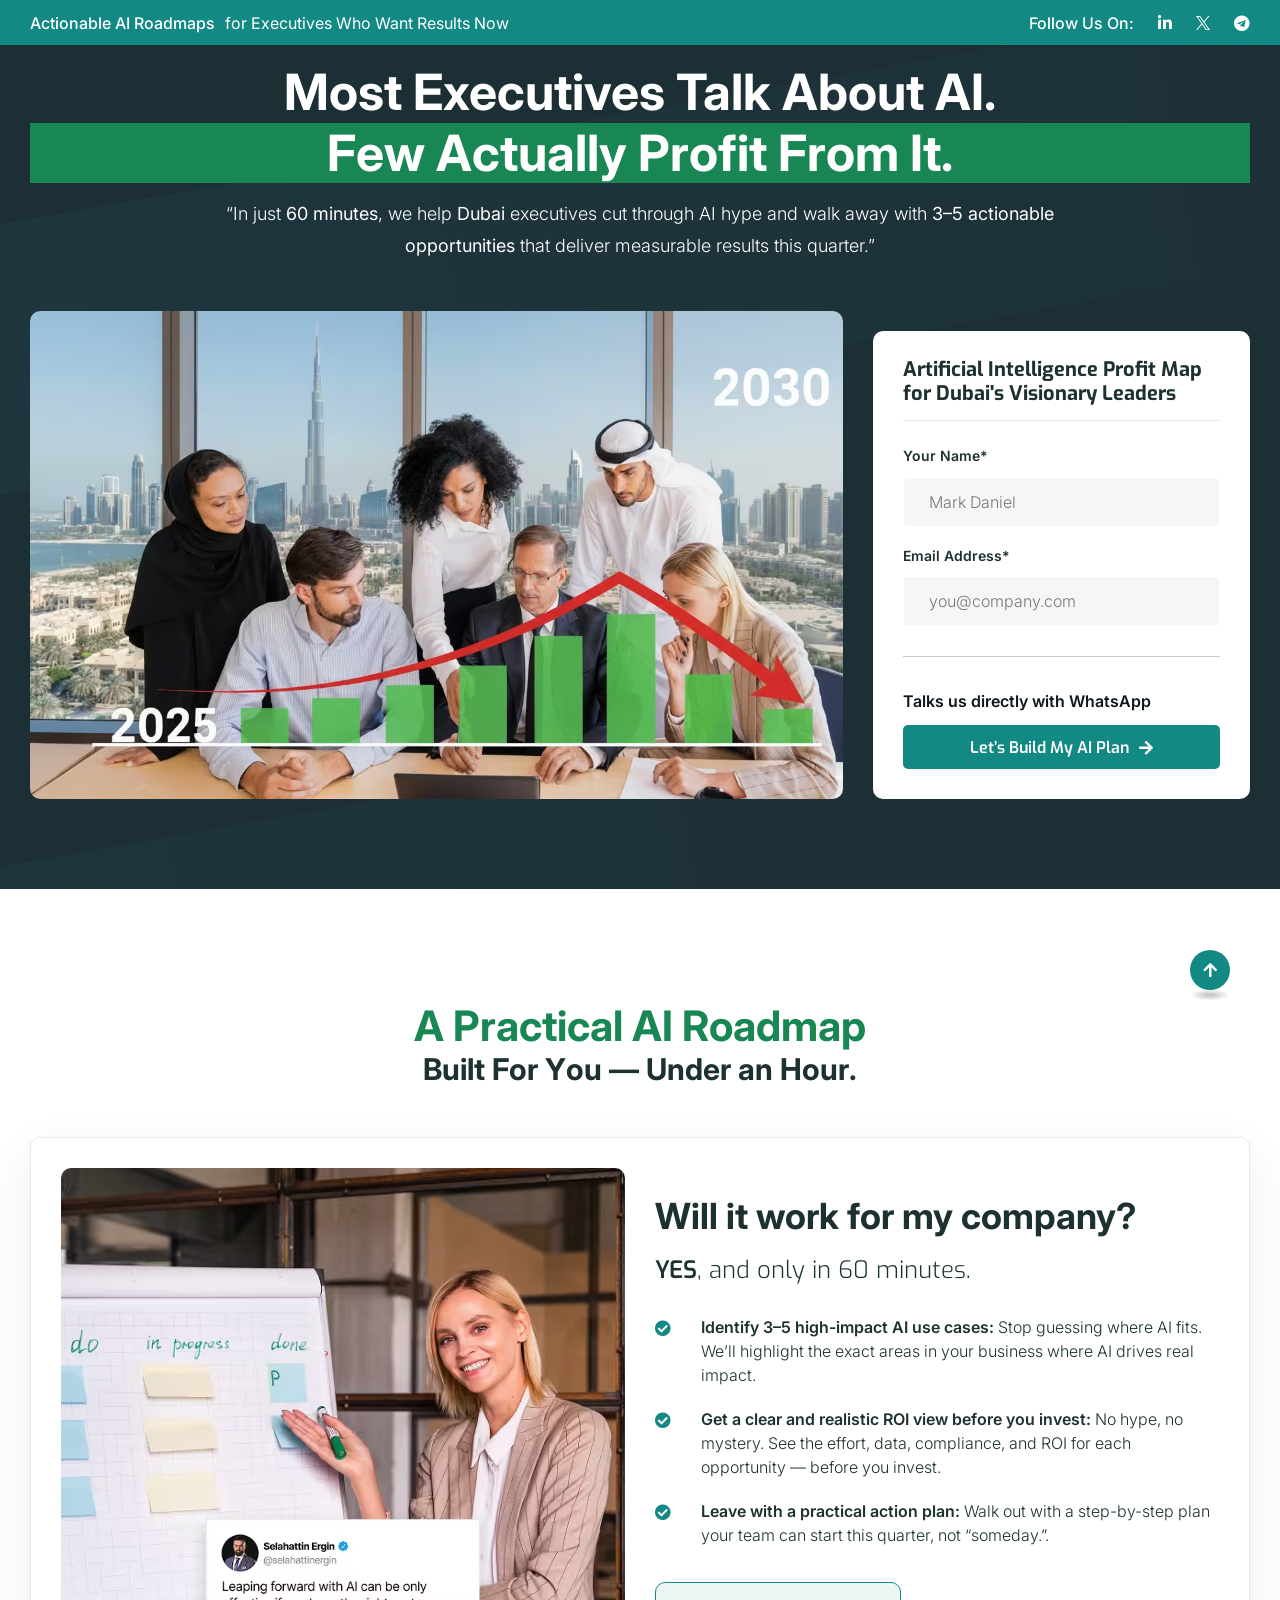
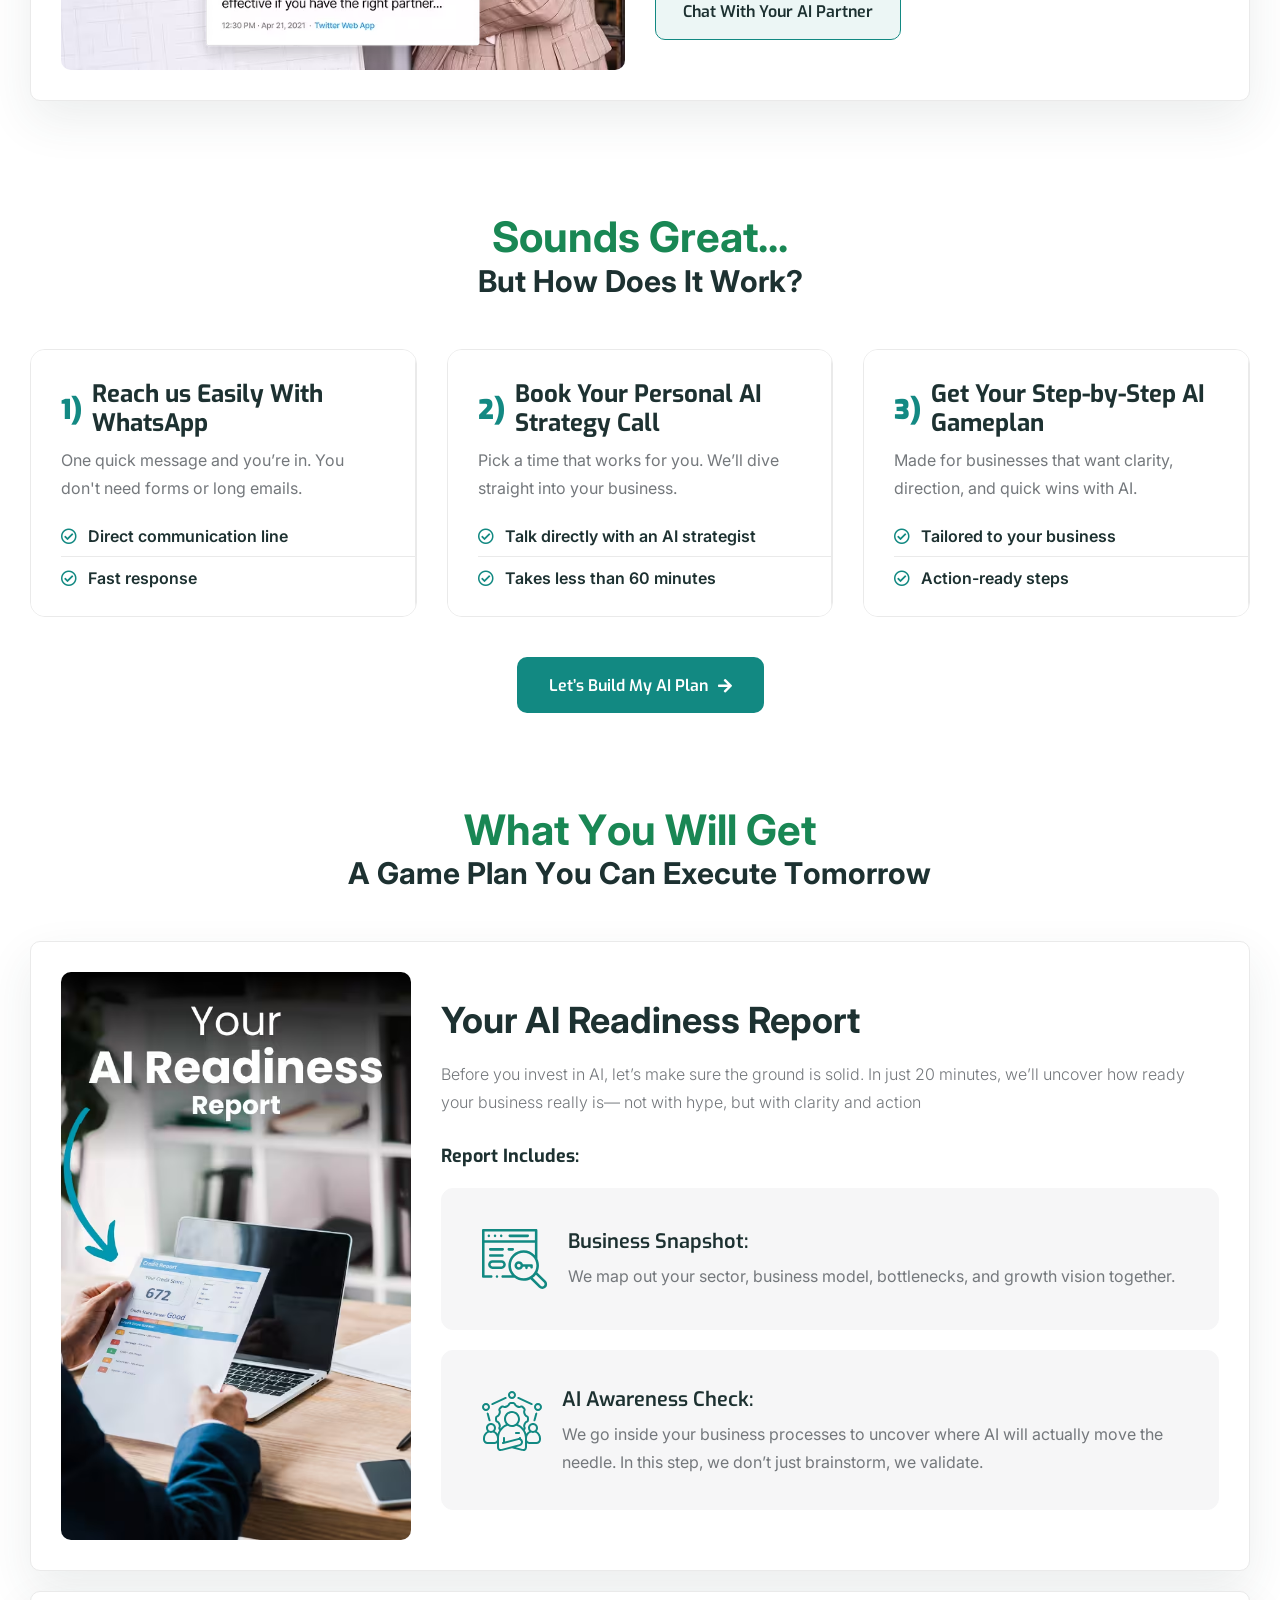
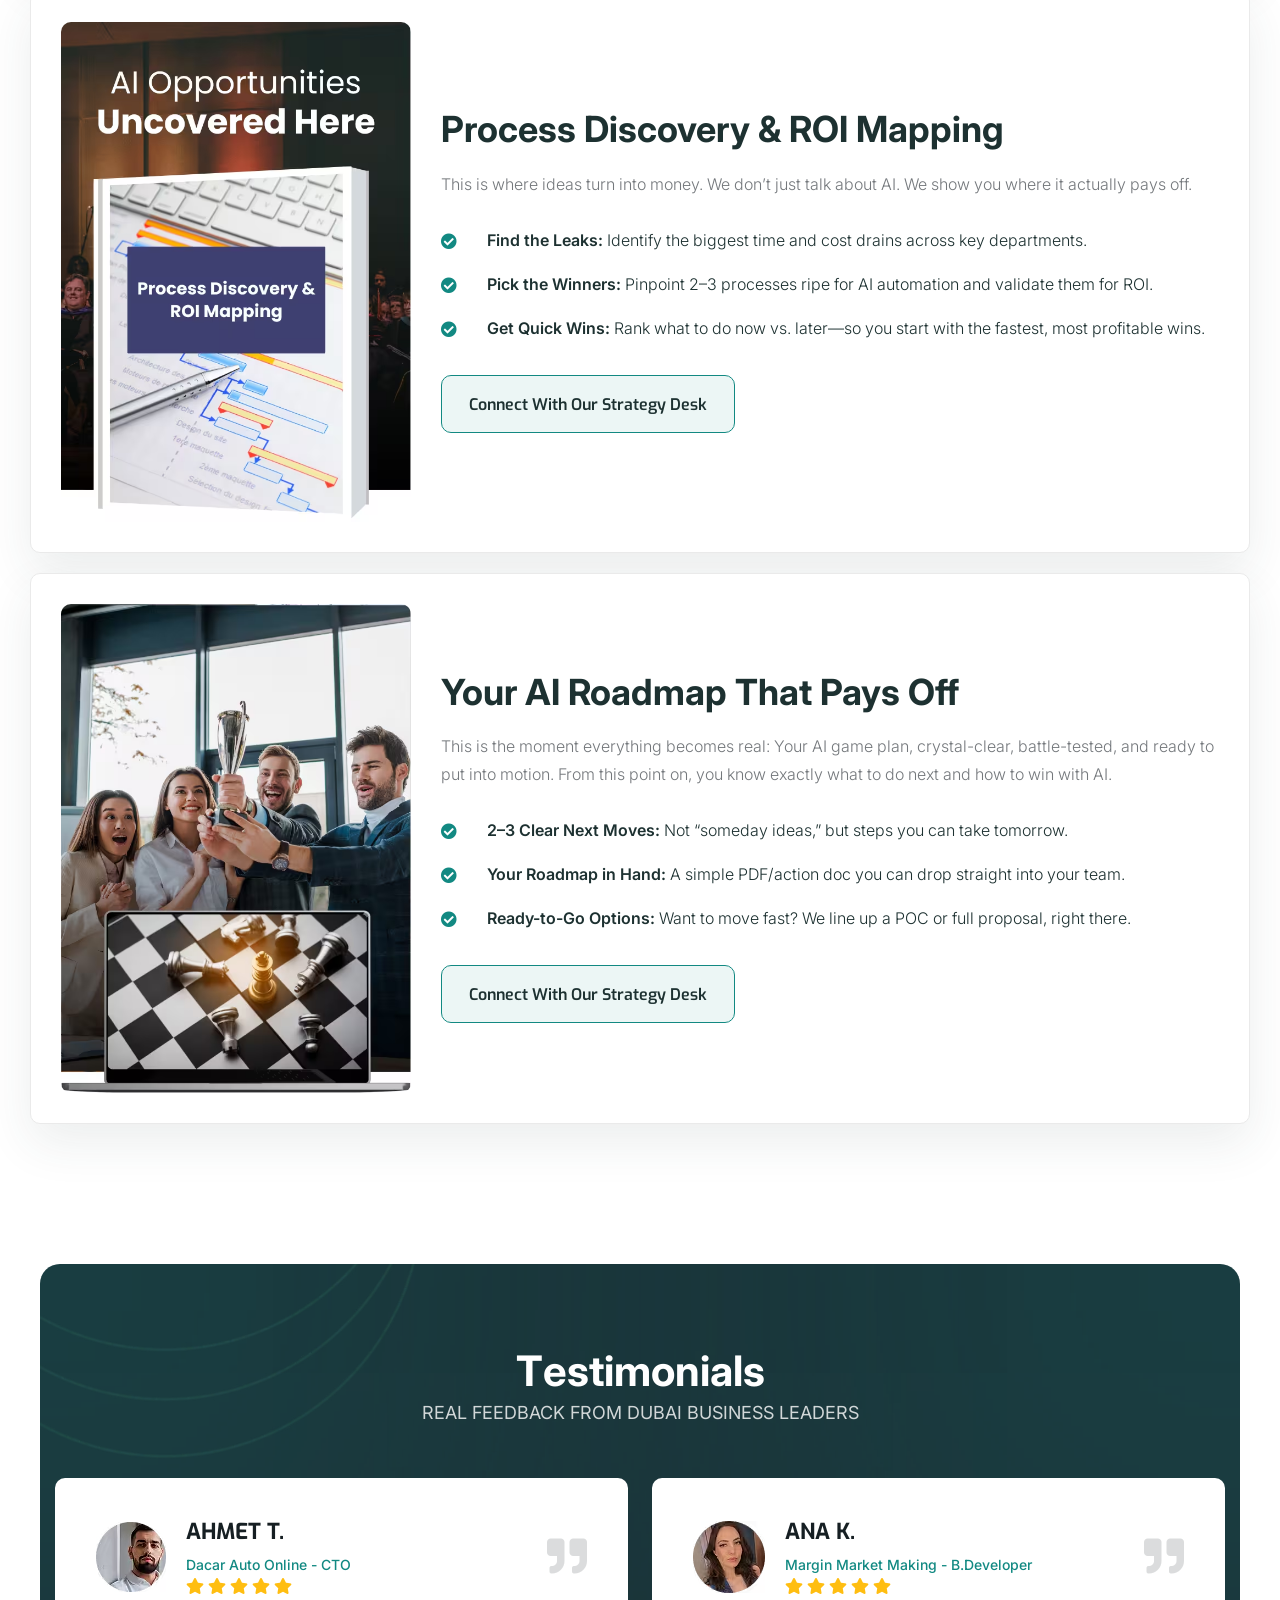
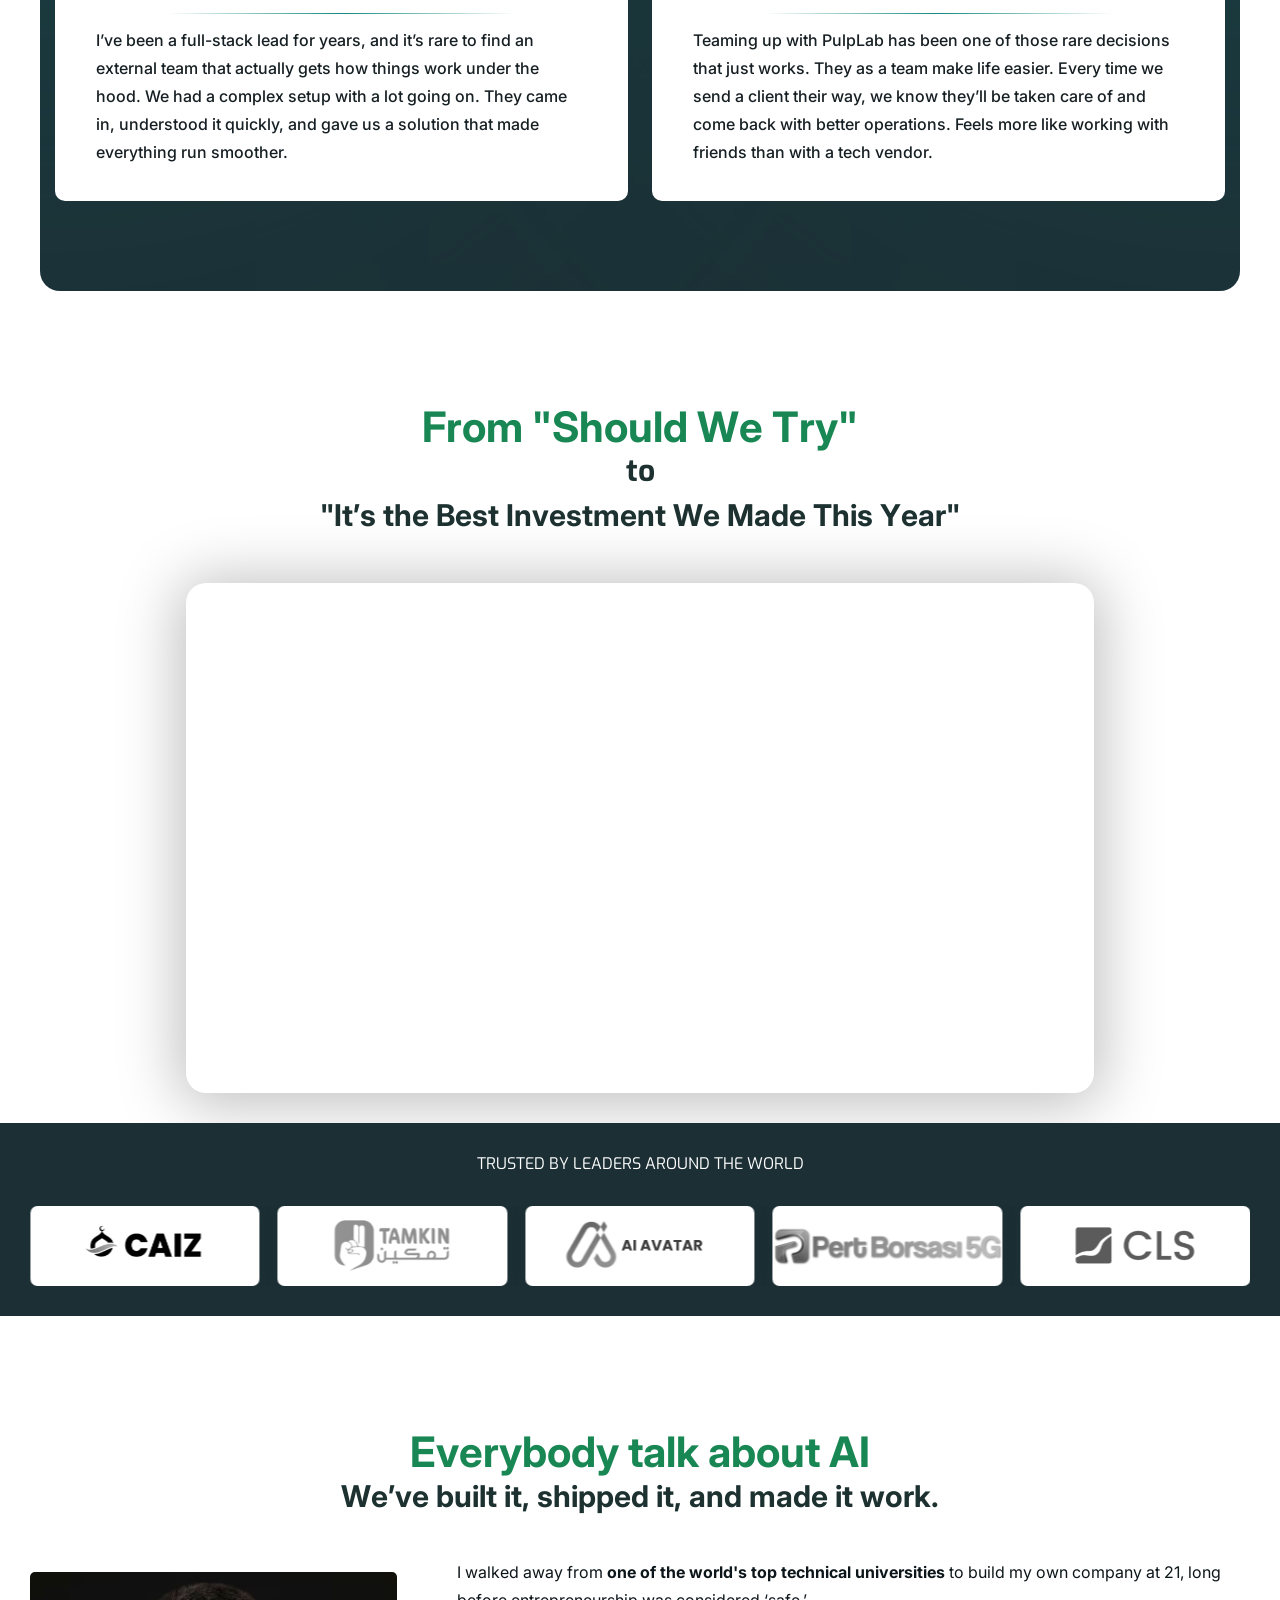
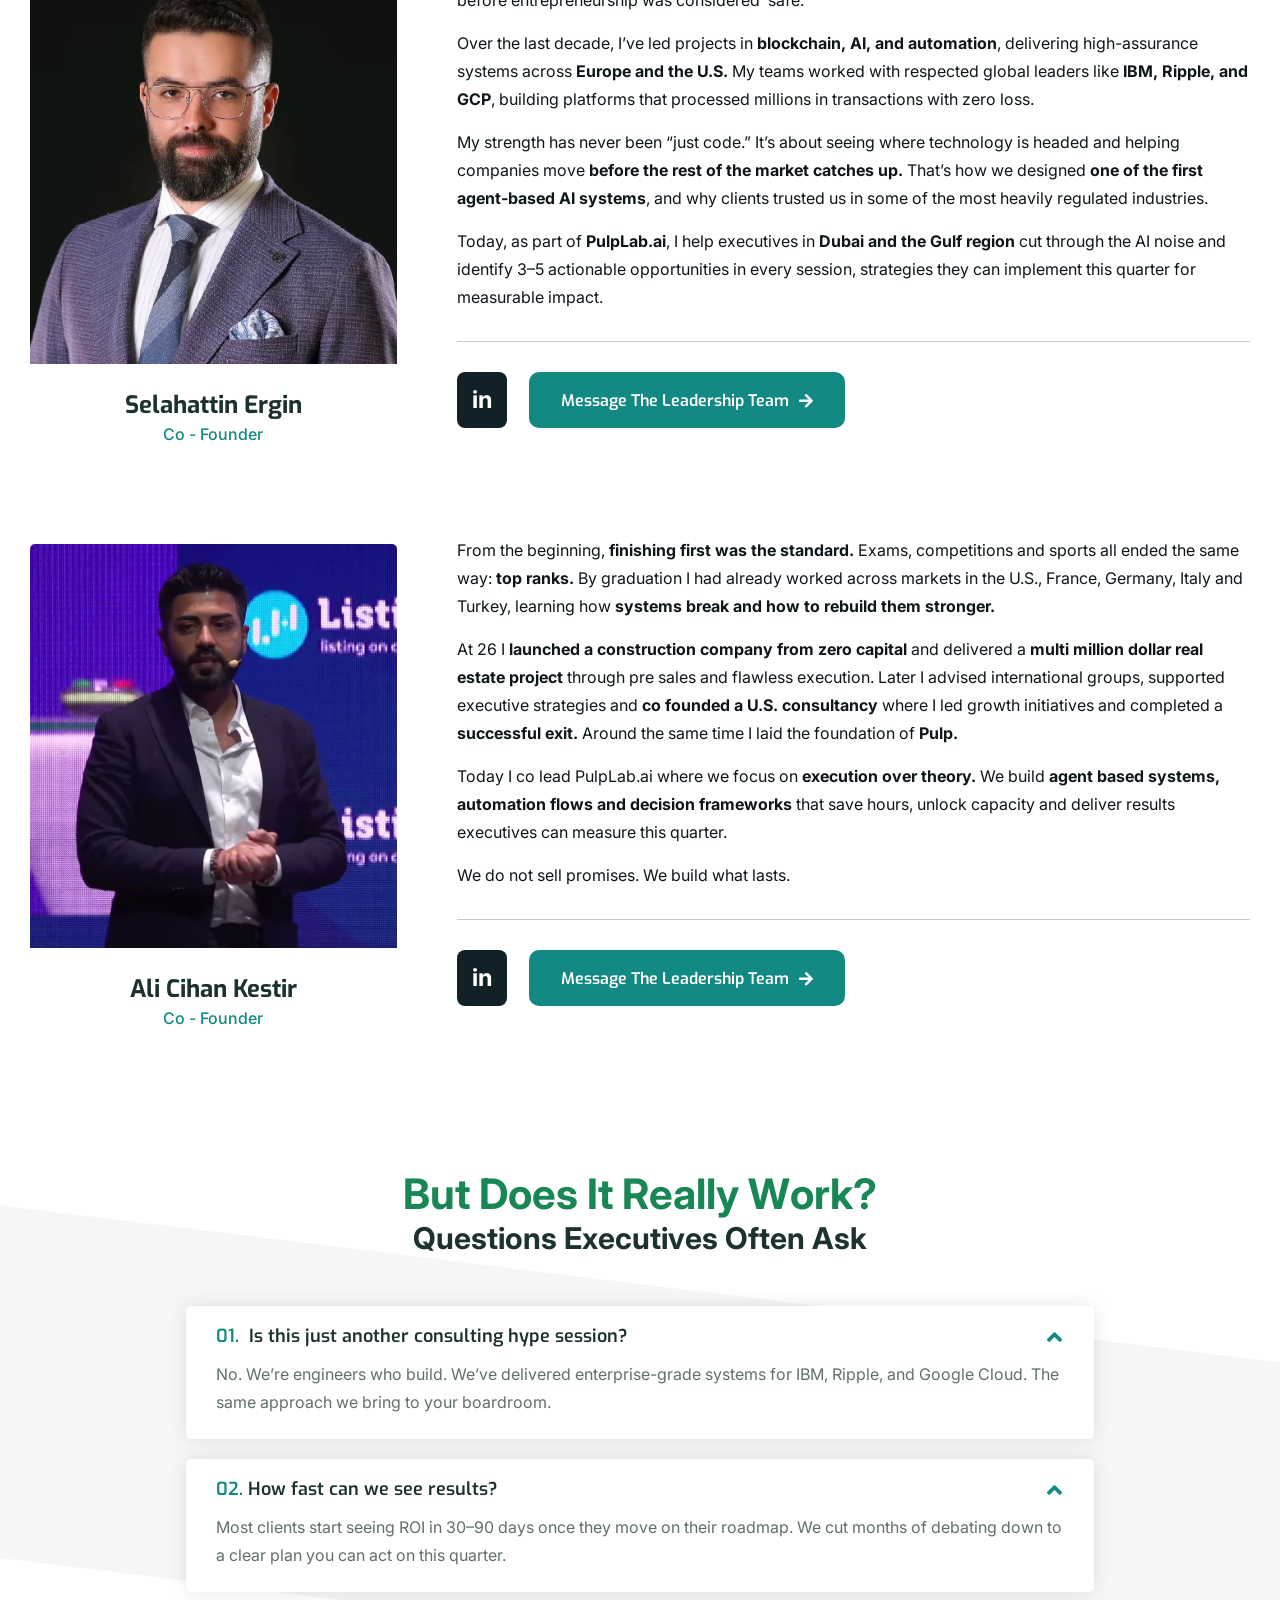
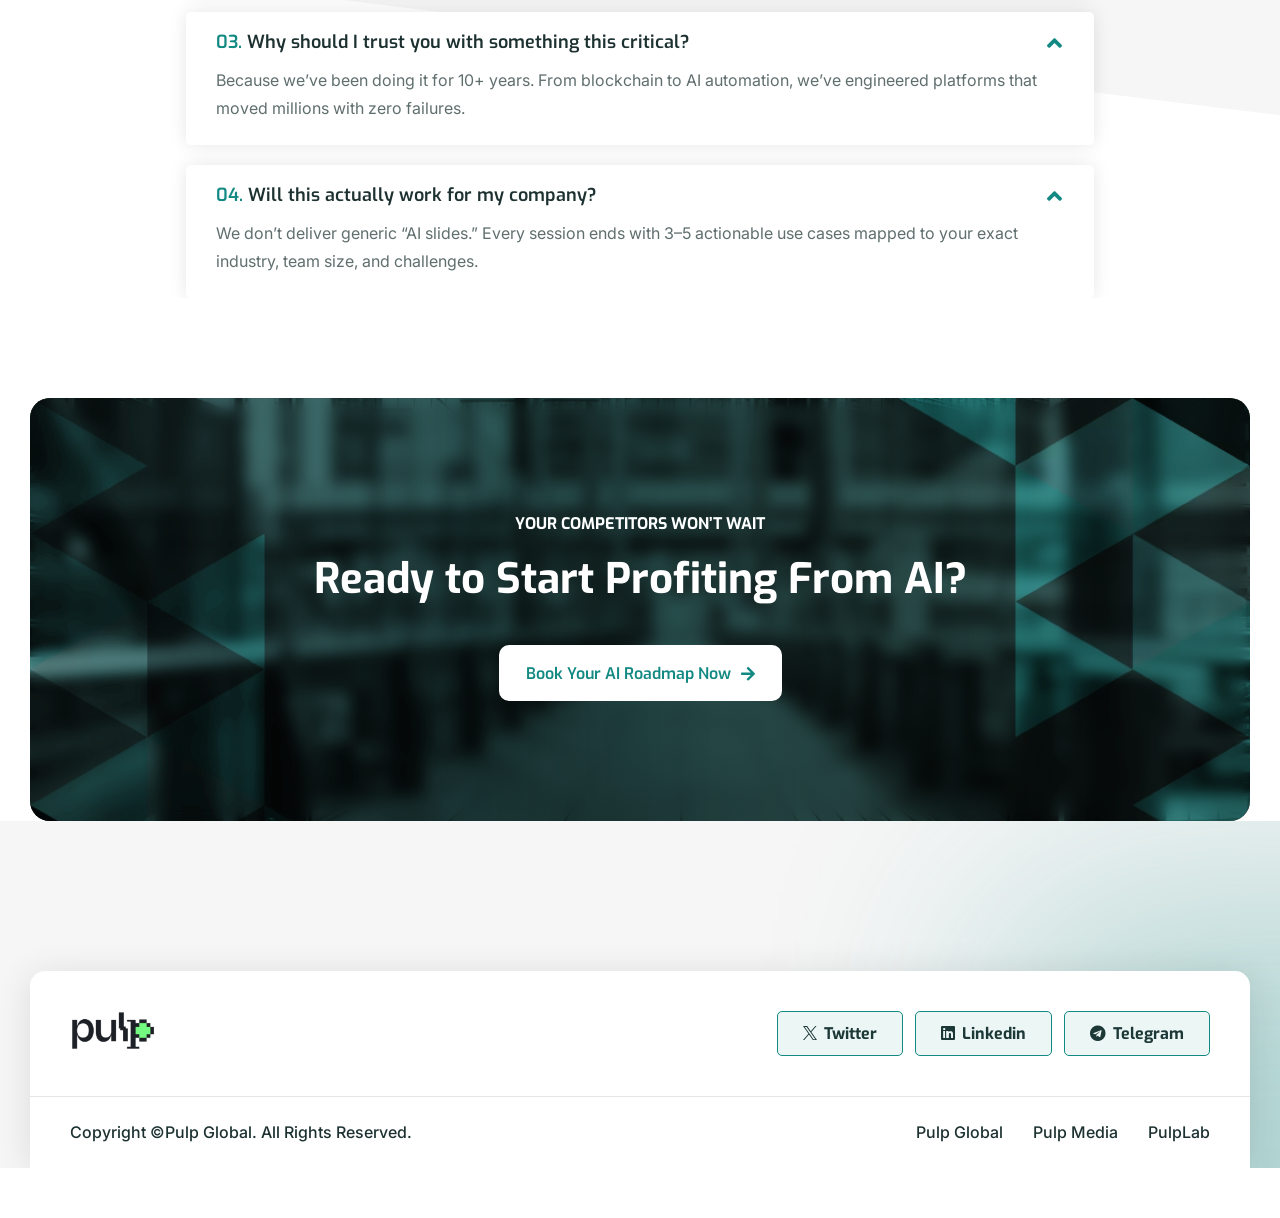
<file: index.html>
<!DOCTYPE html>
<html class="no-js" lang="en">
  <head>
    <meta charset="utf-8" />
    <meta http-equiv="x-ua-compatible" content="ie=edge" />
    <title>Exclusive AI Advisory for Dubai Executives | PulpLab.ai</title>
    <meta
      name="description"
      content="Cut through AI hype with PulpLab.ai. Exclusive 1:1 advisory sessions for Dubai executives — walk away with a clear AI roadmap, cost-saving strategies, and growth opportunities you can execute immediately."
    />
    <meta name="viewport" content="width=device-width, initial-scale=1" />

    <link
      rel="shortcut icon"
      type="image/x-icon"
      href="assets/img/favicon.ico"
    />
    <!-- Place favicon.ico in the root directory -->

    <!-- CSS here -->
    <link rel="stylesheet" href="assets/css/bootstrap.min.css" />
    <link rel="stylesheet" href="assets/css/animate.min.css" />
    <link rel="stylesheet" href="assets/css/magnific-popup.css" />
    <link rel="stylesheet" href="assets/css/fontawesome-all.min.css" />
    <link rel="stylesheet" href="assets/css/swiper-bundle.min.css" />
    <link rel="stylesheet" href="assets/css/aos.css" />
    <link rel="stylesheet" href="assets/css/jquery.datetimepicker.min.css" />
    <link rel="stylesheet" href="assets/css/default.css" />
    <link rel="stylesheet" href="assets/css/style.css" />

    <!-- Google Tag Manager -->
    <script>
      (function (w, d, s, l, i) {
        w[l] = w[l] || [];
        w[l].push({ "gtm.start": new Date().getTime(), event: "gtm.js" });
        var f = d.getElementsByTagName(s)[0],
          j = d.createElement(s),
          dl = l != "dataLayer" ? "&l=" + l : "";
        j.async = true;
        j.src = "https://www.googletagmanager.com/gtm.js?id=" + i + dl;
        f.parentNode.insertBefore(j, f);
      })(window, document, "script", "dataLayer", "GTM-NC9KHP3R");
    </script>
    <!-- End Google Tag Manager -->
  </head>
  <!-- Google tag (gtag.js) -->
  <script
    async
    src="https://www.googletagmanager.com/gtag/js?id=G-JP04Q40TRC"
  ></script>
  <script>
    window.dataLayer = window.dataLayer || [];
    function gtag() {
      dataLayer.push(arguments);
    }
    gtag("js", new Date());

    gtag("config", "G-JP04Q40TRC");
  </script>

  <body class="white-bg" style="margin-top: -50px;">
    <!--Preloader-->
    <div id="preloader" class="white-bg">
      <div id="loader" class="loader">
        <div class="loader-container">
          <div class="loader-icon">
            <img src="assets/img/logo/preloader.svg" alt="Preloader" />
          </div>
        </div>
      </div>
    </div>
    <!--Preloader-end -->

    <!-- Scroll-top -->
    <button class="scroll__top scroll-to-target" data-target="html">
      <i class="fas fa-arrow-up"></i>
    </button>
    <!-- Scroll-top-end-->

    <!-- header-area -->
    <header>
      <div class="transparent-header">
        <div class="tg-header__top tg-header__top-three d-lg-block d-none">
          <div class="container">
            <div class="row">
              <div class="col-xl-6 col-md-8">
                <ul class="tg-header__top-info left-side list-wrap">
                  <li>
                    <span class="fw-medium">Actionable AI Roadmaps</span> for
                    Executives Who Want Results Now
                  </li>
                </ul>
              </div>
              <div class="col-xl-6 col-md-4">
                <ul class="tg-header__top-right list-wrap">
                  <li class="tg-header__top-social">
                    <ul class="list-wrap">
                      <li>Follow Us On:</li>
                      <li>
                        <a
                          href="https://www.linkedin.com/company/pulplabai/"
                          target="_blank"
                          ><i class="fab fa-linkedin-in"></i
                        ></a>
                      </li>
                      <li>
                        <a href="http://x.com/pumpwithpulp" target="_blank">
                          <svg
                            class="d-block"
                            width="14"
                            height="14"
                            viewBox="0 0 14 14"
                            fill="none"
                            xmlns="http://www.w3.org/2000/svg"
                          >
                            <path
                              d="M8.33192 5.92804L13.5438 0H12.3087L7.78328 5.14724L4.16883 0H0L5.46575 7.78353L0 14H1.2351L6.01407 8.56431L9.83119 14H14L8.33192 5.92804ZM6.64027 7.85211L6.08648 7.07704L1.68013 0.909771H3.57718L7.13316 5.88696L7.68694 6.66202L12.3093 13.1316H10.4123L6.64027 7.85211Z"
                              fill="currentColor"
                            />
                          </svg>
                        </a>
                      </li>
                      <li>
                        <a href="https://t.me/PulpArmy" target="_blank"
                          ><i class="fab fa-telegram"></i
                        ></a>
                      </li>
                    </ul>
                  </li>
                </ul>
              </div>
            </div>
          </div>
        </div>
      </div>
    </header>
    <!-- header-area-end -->

    <!-- main-area -->
    <main class="fix">
      <!--==============================
    Hero Area
    ==============================-->
      <section class="hero-wrapper hero-2 overflow-hidden">
        <div class="container">
          <div class="row">
            <div class="col-12">
              <div class="hero-style2 text-center">
                <h2 class="hero-title font-impact text-white pb-10">
                  Most Executives Talk About AI.
                </h2>
                <h1
                  class="hero-title text-white text-anim font-impact heroRedBgText mt-10"
                >
                  Few Actually Profit From It.
                </h1>
                <div class="sub-title text-white fw-light">
                  “In just <b>60 minutes</b>, we help <b>Dubai</b> executives
                  cut through AI hype and walk away with
                  <b>3–5 actionable opportunities</b> that deliver measurable
                  results this quarter.”
                </div>
                <div class="hero-form-wrap">
                  <div
                    class="hero-thumb-wrap"
                    style="position: relative; overflow: hidden;"
                  >
                    <!-- Placeholder -->
                    <img
                      id="video-ph"
                      src="assets/img/hero/hero-2-1.avif"
                      srcset="
                        assets/img/hero/hero-2-1.avif    1200w,
                        assets/img/hero/hero-2-1-2x.avif 2400w
                      "
                      sizes="(max-width:1200px) 100vw, 1200px"
                      width="1200"
                      height="675"
                      loading="eager"
                      decoding="async"
                      fetchpriority="high"
                      alt="AI Advisory Video"
                    />
                    <wistia-player
                      id="wp"
                      media-id="2hefeh8jhb"
                    ></wistia-player>
                  </div>
                  <form
                    id="whatsapp-form"
                    class="appointment__form ajax-contact mt-20"
                  >
                    <h2 class="box-title">
                      Artificial Intelligence Profit Map <br />for Dubai's
                      Visionary Leaders
                    </h2>

                    <div class="row gy-4">
                      <div class="col-12 form-group">
                        <label class="form-label">Your Name*</label>
                        <input
                          type="text"
                          class="form-control"
                          name="name"
                          id="name"
                          required
                          placeholder="Mark Daniel"
                        />
                      </div>
                      <div class="col-12 form-group">
                        <label class="form-label">Email Address*</label>
                        <input
                          type="text"
                          class="form-control"
                          name="email"
                          id="email"
                          required
                          placeholder="you@company.com"
                        />
                      </div>
                    </div>
                    <hr />
                    <p class="mt-20 mb-0 pb-0 fw-semibold black-text">
                      Talks us directly with WhatsApp
                    </p>
                    <button type="submit" class="btn mt-10 w-100">
                      <span
                        class="btn-text"
                        data-text="Let’s Build My AI Plan"
                      ></span>
                      <i class="fas fa-arrow-right"></i>
                    </button>
                  </form>
                </div>
              </div>
            </div>
          </div>
          <!--
                <div class="mt-90">
                    <div class="row gy-40 justify-content-center">
                        <div class="col-lg-4">
                            <div class="hero-feature-grid">
                                <div class="box-icon">
                                    <img src="assets/img/icon/hero-feature-icon2-1.svg" alt="img">
                                </div>
                                <div class="box-details">
                                    <h4 class="box-title">Data-Driven Strategies</h4>
                                    <p class="box-text">The company can provide highly customized and predictive.</p>
                                </div>
                            </div>
                        </div>
                        <div class="col-lg-4">
                            <div class="hero-feature-grid">
                                <div class="box-icon">
                                    <img src="assets/img/icon/hero-feature-icon2-2.svg" alt="img">
                                </div>
                                <div class="box-details">
                                    <h4 class="box-title">Ethical Consulting:</h4>
                                    <p class="box-text">The company can provide highly customized and predictive.</p>
                                </div>
                            </div>
                        </div>
                        <div class="col-lg-4">
                            <div class="hero-feature-grid">
                                <div class="box-icon">
                                    <img src="assets/img/icon/hero-feature-icon2-3.svg" alt="img">
                                </div>
                                <div class="box-details">
                                    <h4 class="box-title">End-to-End Solutions</h4>
                                    <p class="box-text">The company can provide highly customized and predictive.</p>
                                </div>
                            </div>
                        </div>
                    </div>
                </div>
                -->
        </div>
      </section>
      <!--======== / Hero Section ========-->

      <!--==============================
    Business Process Area
    ==============================-->
      <section class="business-process-area-1 pt-120 pb-120">
        <div class="container">
          <div class="row justify-content-center">
            <div class="col-xl-8 col-lg-10">
              <div class="section__title text-center mb-50">
                <h2 class="title text-anim2 font-impact color-red">
                  A Practical AI Roadmap
                </h2>
                <h3 class="customTitle text-anim2 font-impact">
                  Built For You — Under an Hour.
                </h3>
              </div>
            </div>
          </div>
          <div class="row">
            <div class="col-12">
              <div class="tab-content">
                <div
                  class="tab-pane fade show active"
                  id="step01"
                  role="tabpanel"
                  aria-labelledby="step1"
                >
                  <div class="process-card">
                    <div class="process-card-thumb image-anim image-wrapper">
                      <img
                        class="tweetBG"
                        src="assets/img/others/business-process2-1.avif"
                        alt="img"
                      />
                      <img
                        src="assets/img/others/tweet.avif"
                        alt="Tweet"
                        class="tweet-image"
                      />
                    </div>
                    <div class="process-card-content pt-30 pb-30">
                      <h4 class="process-card-title font-impact">
                        Will it work for my company?
                      </h4>
                      <h4 class="process-card-text mb-30 fw-light">
                        <b class="fw-semibold">YES</b>, and only in 60 minutes.
                      </h4>
                      <div class="checklist-wrap">
                        <ul class="list-wrap">
                          <li class="fw-light">
                            <div class="row align-items-start">
                              <div class="col-auto">
                                <span class="icon">
                                  <i class="fas fa-check-circle"></i>
                                </span>
                              </div>
                              <div class="col">
                                <b class="fw-semibold"
                                  >Identify 3–5 high-impact AI use cases: </b
                                >Stop guessing where AI fits. We’ll highlight
                                the exact areas in your business where AI drives
                                real impact.
                              </div>
                            </div>
                          </li>
                          <li class="fw-light">
                            <div class="row align-items-start">
                              <div class="col-auto">
                                <span class="icon">
                                  <i class="fas fa-check-circle"></i>
                                </span>
                              </div>
                              <div class="col">
                                <b class="fw-semibold"
                                  >Get a clear and realistic ROI view before you
                                  invest:</b
                                >
                                No hype, no mystery. See the effort, data,
                                compliance, and ROI for each opportunity —
                                before you invest.
                              </div>
                            </div>
                          </li>
                          <li class="fw-light">
                            <div class="row align-items-start">
                              <div class="col-auto">
                                <span class="icon">
                                  <i class="fas fa-check-circle"></i>
                                </span>
                              </div>
                              <div class="col">
                                <b class="fw-semibold"
                                  >Leave with a practical action plan:</b
                                >
                                Walk out with a step-by-step plan your team can
                                start this quarter, not “someday.”.
                              </div>
                            </div>
                          </li>
                        </ul>
                      </div>
                      <div class="tg-button-wrap mt-35">
                        <a
                          target="_blank"
                          href="https://wa.me/905396818895?text=Hello%2C%20I%20would%20like%20to%20request%20a%20private%20slot%20for%20the%20Exclusive%20AI%20Advisory."
                          class="btn btn-six"
                        >
                          <span
                            class="btn-text"
                            data-text="Chat with Your AI Partner"
                          ></span>
                        </a>
                      </div>
                    </div>
                  </div>
                </div>
              </div>
            </div>
          </div>
        </div>
      </section>
      <!--======== / Business Process Section ========-->
      <!--==============================
    Pricing Area 2
    ==============================-->
      <section class="mb-100">
        <div class="container">
          <div class="row">
            <div class="col-xl-12">
              <div class="section__title mb-50 text-center">
                <h2 class="title text-anim2 font-impact color-red">
                  Sounds Great...
                </h2>
                <h3 class="customTitle text-anim2 font-impact">
                  But How Does It Work?
                </h3>
              </div>
            </div>
          </div>
          <div class="row">
            <div class="col-12 col-md-4 mb-20">
              <div class="pricing-card-wrap">
                <div class="pricing-card style2">
                  <div class="pricing-card_details">
                    <h4 class="Cstpricing-card_title">
                      <span class="numberedListTop">1)</span>
                      <span class="titleText"
                        >Reach us Easily With WhatsApp</span
                      >
                    </h4>
                    <p class="pricing-card_text">
                      One quick message and you’re in. You don't need forms or
                      long emails.
                    </p>
                    <div class="checklist">
                      <ul class="list-wrap">
                        <li>
                          <i class="far fa-check-circle"></i> Direct
                          communication line
                        </li>
                        <li>
                          <i class="far fa-check-circle"></i> Fast response
                        </li>
                      </ul>
                    </div>
                  </div>
                </div>
              </div>
            </div>
            <div class="col-12 col-md-4 mb-20">
              <div class="pricing-card-wrap">
                <div class="pricing-card style2">
                  <div class="pricing-card_details">
                    <h4 class="Cstpricing-card_title">
                      <span class="numberedListTop">2)</span>
                      <span class="titleText"
                        >Book Your Personal AI Strategy Call</span
                      >
                    </h4>
                    <p class="pricing-card_text">
                      Pick a time that works for you. We’ll dive straight into
                      your business.
                    </p>
                    <div class="checklist">
                      <ul class="list-wrap">
                        <li>
                          <i class="far fa-check-circle"></i> Talk directly with
                          an AI strategist
                        </li>
                        <li>
                          <i class="far fa-check-circle"></i> Takes less than 60
                          minutes
                        </li>
                      </ul>
                    </div>
                  </div>
                </div>
              </div>
            </div>
            <div class="col-12 col-md-4 mb-20">
              <div class="pricing-card-wrap">
                <div class="pricing-card style2">
                  <div class="pricing-card_details">
                    <h4 class="Cstpricing-card_title">
                      <span class="numberedListTop">3)</span>
                      <span class="titleText"
                        >Get Your Step-by-Step AI Gameplan</span
                      >
                    </h4>
                    <p class="pricing-card_text">
                      Made for businesses that want clarity, direction, and
                      quick wins with AI.
                    </p>
                    <div class="checklist">
                      <ul class="list-wrap">
                        <li>
                          <i class="far fa-check-circle"></i> Tailored to your
                          business
                        </li>
                        <li>
                          <i class="far fa-check-circle"></i> Action-ready steps
                        </li>
                      </ul>
                    </div>
                  </div>
                </div>
              </div>
            </div>
            <div class="mt-20 text-center">
              <a
                target="_blank"
                href="https://wa.me/905396818895?text=Hello%2C%20I%20would%20like%20to%20request%20a%20private%20slot%20for%20the%20Exclusive%20AI%20Advisory."
                class="btn"
              >
                <span
                  class="btn-text"
                  data-text="Let’s Build My AI Plan"
                ></span>
                <i class="fas fa-arrow-right"></i>
              </a>
            </div>
          </div>
        </div>
      </section>
      <!--======== / Pricing Section ========-->

      <!--==============================
    Business Process Area
    ==============================-->
      <section class="business-process-area-1 pb-120">
        <div class="container">
          <div class="row justify-content-center">
            <div class="col-xl-8 col-lg-10">
              <div class="section__title text-center mb-50">
                <h2 class="title text-anim2 font-impact color-red">
                  What You Will Get
                </h2>
                <h3 class="customTitle text-anim2 font-impact">
                  A Game Plan You Can Execute Tomorrow
                </h3>
              </div>
            </div>
          </div>
          <div class="row">
            <div class="col-12">
              <div class="tab-content">
                <div
                  class="tab-pane fade show active mb-20"
                  id="step01"
                  role="tabpanel"
                  aria-labelledby="step1"
                >
                  <div class="process-card">
                    <div
                      class="process-card-thumb image-anim image-wrapper"
                      style="max-width: 350px;"
                    >
                      <img
                        class="tweetBG"
                        src="assets/img/others/test.avif"
                        alt="img"
                      />
                    </div>
                    <div class="process-card-content pt-30 pb-30">
                      <h4 class="process-card-title font-impact">
                        Your AI Readiness Report
                      </h4>
                      <p class="mb-30 fw-light">
                        Before you invest in AI, let’s make sure the ground is
                        solid. In just 20 minutes, we’ll uncover how ready your
                        business really is— not with hype, but with clarity and
                        action
                      </p>
                      <h6 class="mb-20">Report Includes:</h6>
                      <div class="about-grid-card style6">
                        <div class="box-icon">
                          <svg
                            width="66"
                            height="60"
                            viewBox="0 0 66 60"
                            fill="none"
                            xmlns="http://www.w3.org/2000/svg"
                          >
                            <path
                              d="M45.7109 5.59375H27.7781C27.0761 5.59375 26.5068 6.16292 26.5068 6.86506C26.5068 7.5672 27.0761 8.13637 27.7781 8.13637H45.7109C46.4129 8.13637 46.9822 7.5672 46.9822 6.86506C46.9822 6.16292 46.4129 5.59375 45.7109 5.59375Z"
                              fill="currentColor"
                            ></path>
                            <path
                              d="M13.0246 5.59363C12.6901 5.59363 12.3622 5.72966 12.1257 5.96613C11.8893 6.2026 11.7532 6.53061 11.7532 6.86498C11.7532 7.20061 11.8891 7.52735 12.1257 7.76382C12.3622 8.00029 12.6901 8.13632 13.0246 8.13632C13.359 8.13632 13.687 8.00029 13.9233 7.76382C14.1598 7.52735 14.2959 7.19934 14.2959 6.86498C14.2959 6.53061 14.1599 6.2026 13.9233 5.96613C13.687 5.72966 13.359 5.59363 13.0246 5.59363Z"
                              fill="currentColor"
                            ></path>
                            <path
                              d="M6.85226 5.59363C6.5179 5.59363 6.18989 5.72966 5.95355 5.96613C5.71708 6.2026 5.58091 6.53061 5.58091 6.86498C5.58091 7.19934 5.71695 7.52735 5.95355 7.76382C6.18989 8.00029 6.5179 8.13632 6.85226 8.13632C7.18803 8.13632 7.51464 8.00029 7.75111 7.76382C7.98758 7.52735 8.12361 7.19934 8.12361 6.86498C8.12361 6.53061 7.98771 6.2026 7.75111 5.96613C7.51464 5.72966 7.18803 5.59363 6.85226 5.59363Z"
                              fill="currentColor"
                            ></path>
                            <path
                              d="M19.1968 5.59363C18.8624 5.59363 18.5344 5.72966 18.2979 5.96613C18.0615 6.2026 17.9254 6.53061 17.9254 6.86498C17.9254 7.19934 18.0613 7.52735 18.2979 7.76382C18.5344 8.00029 18.8624 8.13632 19.1968 8.13632C19.5312 8.13632 19.8592 8.00029 20.0955 7.76382C20.332 7.52735 20.4681 7.19934 20.4681 6.86498C20.4681 6.53061 20.3321 6.2026 20.0955 5.96613C19.8592 5.72966 19.5312 5.59363 19.1968 5.59363Z"
                              fill="currentColor"
                            ></path>
                            <path
                              d="M63.7038 51.8095L55.3082 43.414C56.3524 41.3476 56.9416 39.014 56.9416 36.545C56.9416 34.1724 56.398 31.9243 55.429 29.9187V1.27131C55.429 0.569164 54.8597 0 54.1577 0H1.27131C0.569292 0 0 0.569164 0 1.27131V47.5469C0 48.2489 0.569292 48.8182 1.27131 48.8182H9.24686C9.94887 48.8182 10.5182 48.2489 10.5182 47.5469C10.5182 46.8449 9.94887 46.2756 9.24686 46.2756H2.54262V13.7301H52.8864V26.1884C50.0922 23.1617 46.0937 21.2627 41.6592 21.2627C33.2326 21.2627 26.377 28.1183 26.377 36.545C26.377 40.2389 27.6944 43.6308 29.884 46.2757H20.6888C19.9867 46.2757 19.4174 46.845 19.4174 47.547C19.4174 48.249 19.9867 48.8183 20.6888 48.8183H32.5639C35.107 50.7079 38.2548 51.8274 41.6592 51.8274C44.117 51.8274 46.4407 51.2434 48.5001 50.208L56.9027 58.6106C57.8294 59.5371 59.0478 60 60.2691 60C61.5019 60 62.7378 59.5285 63.6797 58.5867C65.5549 56.7116 65.5655 53.6714 63.7038 51.8095ZM2.54262 11.1875V2.54261H52.8864V11.1875H2.54262ZM28.9196 36.545C28.9196 29.5204 34.6345 23.8054 41.6592 23.8054C48.684 23.8054 54.399 29.5204 54.399 36.545C54.399 43.5697 48.684 49.2848 41.6592 49.2848C34.6345 49.2848 28.9196 43.5697 28.9196 36.545ZM61.8819 56.7887C60.9984 57.6724 59.5712 57.6833 58.7009 56.8126L50.7268 48.8387C51.9478 47.9358 53.0301 46.8559 53.9352 45.6368L61.9058 53.6074C62.7764 54.4778 62.7656 55.905 61.8819 56.7887Z"
                              fill="currentColor"
                            ></path>
                            <path
                              d="M10.4247 39.9192H19.511C21.8945 39.9192 23.8335 37.9802 23.8335 35.5967C23.8335 33.2133 21.8945 31.2743 19.511 31.2743H10.4247C8.04128 31.2743 6.10228 33.2133 6.10228 35.5967C6.10228 37.9802 8.04128 39.9192 10.4247 39.9192ZM10.4247 33.8169H19.511C20.4925 33.8169 21.2908 34.6153 21.2908 35.5967C21.2908 36.5782 20.4925 37.3766 19.511 37.3766H10.4247C9.44327 37.3766 8.64489 36.5782 8.64489 35.5967C8.64489 34.6153 9.44327 33.8169 10.4247 33.8169Z"
                              fill="currentColor"
                            ></path>
                            <path
                              d="M8.26096 27.7306H20.3833C21.0853 27.7306 21.6546 27.1615 21.6546 26.4593C21.6546 25.7572 21.0853 25.188 20.3833 25.188H8.26096C7.55894 25.188 6.98965 25.7572 6.98965 26.4593C6.98965 27.1615 7.55894 27.7306 8.26096 27.7306Z"
                              fill="currentColor"
                            ></path>
                            <path
                              d="M8.26096 21.6284H20.6888C21.3908 21.6284 21.9601 21.0592 21.9601 20.3571C21.9601 19.6549 21.3908 19.0858 20.6888 19.0858H8.26096C7.55894 19.0858 6.98965 19.6549 6.98965 20.3571C6.98965 21.0592 7.55894 21.6284 8.26096 21.6284Z"
                              fill="currentColor"
                            ></path>
                            <path
                              d="M30.7233 21.6284C31.4253 21.6284 31.9946 21.0592 31.9946 20.3571C31.9946 19.6549 31.4253 19.0858 30.7233 19.0858H26.8228C26.1208 19.0858 25.5515 19.6549 25.5515 20.3571C25.5515 21.0592 26.1208 21.6284 26.8228 21.6284H30.7233Z"
                              fill="currentColor"
                            ></path>
                            <path
                              d="M50.8393 36.545C50.8393 35.843 50.2701 35.2737 49.568 35.2737H40.9331C40.3889 33.5087 38.7428 32.2226 36.8017 32.2226C34.4182 32.2226 32.4792 34.1616 32.4792 36.545C32.4792 38.9285 34.4182 40.8675 36.8017 40.8675C38.7428 40.8675 40.3889 39.5813 40.9331 37.8163H43.2115V38.8584C43.2115 39.5604 43.7808 40.1297 44.4828 40.1297C45.1848 40.1297 45.7541 39.5604 45.7541 38.8584V37.8163H48.2967V38.2625C48.2967 38.9646 48.866 39.5338 49.568 39.5338C50.2701 39.5338 50.8393 38.9646 50.8393 38.2625V36.545ZM36.8017 38.3248C35.8202 38.3248 35.0219 37.5265 35.0219 36.545C35.0219 35.5636 35.8202 34.7652 36.8017 34.7652C37.7831 34.7652 38.5815 35.5636 38.5815 36.545C38.5815 37.5265 37.7831 38.3248 36.8017 38.3248Z"
                              fill="currentColor"
                            ></path>
                            <path
                              d="M14.967 46.2756C14.6327 46.2756 14.306 46.4115 14.0694 46.6481C13.8317 46.8844 13.6957 47.2125 13.6957 47.5469C13.6957 47.8813 13.8317 48.2093 14.0694 48.4457C14.3046 48.6821 14.6327 48.8183 14.967 48.8183C15.3028 48.8183 15.6308 48.6823 15.8671 48.4457C16.1036 48.2093 16.2398 47.8813 16.2398 47.5469C16.2398 47.2125 16.1037 46.8844 15.8671 46.6481C15.6294 46.4115 15.3028 46.2756 14.967 46.2756Z"
                              fill="currentColor"
                            ></path>
                          </svg>
                        </div>
                        <div class="card-details">
                          <h4 class="box-title">Business Snapshot:</h4>
                          <p class="box-text">
                            We map out your sector, business model, bottlenecks,
                            and growth vision together.
                          </p>
                        </div>
                      </div>
                      <div class="about-grid-card style6">
                        <div class="box-icon">
                          <svg
                            width="60"
                            height="60"
                            viewBox="0 0 60 60"
                            fill="none"
                            xmlns="http://www.w3.org/2000/svg"
                          >
                            <path
                              d="M29.9997 0C27.7789 0 25.9977 1.79873 25.9977 3.99593C25.9977 6.19317 27.7789 7.99972 29.9997 7.99972C32.2203 7.99972 34.0016 6.19317 34.0016 3.99593C34.0016 1.79873 32.2203 0 29.9997 0ZM29.9997 1.99991C31.0926 1.99991 32.0016 2.87959 32.0016 3.99593C32.0016 5.11231 31.0965 5.99977 29.9997 5.99977C28.9027 5.99977 27.9977 5.11231 27.9977 3.99593C27.9977 2.87959 28.9067 1.99991 29.9997 1.99991ZM23.2751 5.9997L9.88466 12.1772C8.67821 12.7074 9.4877 14.5578 10.7225 13.9936L24.1149 7.81604C25.0485 7.39931 24.8061 5.97955 23.7615 5.90404C23.5936 5.89274 23.4269 5.92675 23.2751 5.9997ZM49.2768 13.9936C50.5117 14.5579 51.3211 12.7075 50.1147 12.1773L36.7243 5.99977C36.5727 5.92721 36.4057 5.8947 36.2379 5.90411C35.1931 5.97967 34.9507 7.39939 35.8844 7.81611L49.2768 13.9936ZM27.3785 11.4098C26.6317 11.7715 26.3554 12.3295 26.1911 12.7241C26.0267 13.1188 25.962 13.3418 25.7555 13.5952C25.5488 13.8485 25.1719 14.1723 24.3005 14.5405C23.4258 14.9101 22.9166 14.9623 22.5798 14.9389C22.243 14.9162 22.0412 14.8142 21.6579 14.6657C21.2746 14.5168 20.6773 14.3259 19.9372 14.57C19.2688 14.7904 18.6099 15.3213 17.8787 16.0622C17.0854 16.8658 16.6064 17.529 16.4158 18.1363C16.1845 18.8737 16.3931 19.4676 16.5485 19.8472C16.7045 20.2268 16.8085 20.4304 16.8376 20.7632C16.8678 21.0962 16.8225 21.6074 16.4683 22.4838C16.1127 23.3603 15.7913 23.756 15.5386 23.974C15.2862 24.1921 15.0697 24.2593 14.6969 24.4174C14.212 24.6226 13.7267 24.9095 13.4039 25.5325C13.1106 26.0989 12.9906 26.8921 12.9996 27.9973C12.992 29.0126 13.082 29.8408 13.4039 30.4621C13.7267 31.0851 14.2145 31.3729 14.6969 31.5773C15.0695 31.7352 15.2743 31.7987 15.5269 32.0167C15.7794 32.2348 16.1125 32.6344 16.4683 33.5108C16.8175 34.3703 16.8628 34.878 16.8376 35.2099C16.8111 35.5422 16.7144 35.7427 16.5639 36.1025C16.3825 36.536 16.2136 37.078 16.3863 37.7411C16.5133 38.2285 16.7711 38.675 17.1871 39.1805C16.5064 40.2974 15.9713 41.4852 15.5992 42.7703C14.8771 41.7032 13.928 40.8601 12.8024 40.243C13.55 39.3677 13.9977 38.2362 13.9977 36.999C13.9977 34.2495 11.7766 31.9972 8.9997 31.9972C6.2228 31.9972 3.99389 34.2495 3.99389 36.999C3.99389 38.2376 4.44421 39.3673 5.19505 40.243C2.68218 41.5974 0.999823 44.2502 0.999823 47.3072V48.481C0.999823 50.9858 3.01996 52.9984 5.49782 52.9984H12.4958C13.4209 52.9984 14.2824 52.7217 14.9997 52.2367V56.0061C14.9997 57.2067 15.3769 58.3826 16.2926 59.1564C17.2082 59.9301 18.5474 60.1714 20.0797 59.8732C20.1023 59.8694 20.1243 59.8618 20.1462 59.858L29.9937 57.2078L39.8803 59.8659C41.4457 60.1716 42.7474 59.9626 43.7045 59.1569C44.6199 58.3861 44.9994 57.2147 44.9994 56.0203V52.241C45.7166 52.7259 46.5781 52.9988 47.5033 52.9988H54.5012C56.9791 52.9988 58.9992 50.9861 58.9992 48.4814V47.3076C58.9992 44.2506 57.3168 41.5977 54.8039 40.2434C55.5548 39.3676 56.0051 38.238 56.0051 36.9993C56.0051 34.2498 53.7762 31.9975 50.9993 31.9975C48.2224 31.9975 46.0013 34.2498 46.0013 36.9993C46.0013 38.2365 46.449 39.368 47.1966 40.2434C46.0788 40.8448 45.118 41.7075 44.3959 42.7745C44.0236 41.4897 43.4908 40.2899 42.8099 39.1731C43.2264 38.6671 43.4857 38.2293 43.6127 37.7415C43.7854 37.0783 43.6163 36.5364 43.435 36.1029C43.285 35.7431 43.1871 35.5423 43.1614 35.2103C43.1349 34.8785 43.1803 34.3707 43.5306 33.5112C43.8863 32.6348 44.2195 32.2351 44.472 32.0171C44.7245 31.799 44.9293 31.7355 45.3021 31.5776C45.7845 31.3732 46.2723 31.0855 46.5951 30.4625C46.9171 29.8412 47.0077 29.013 46.9994 27.9977C47.0069 26.8925 46.8886 26.0993 46.5951 25.5329C46.2723 24.9099 45.787 24.6231 45.3021 24.4177C44.9295 24.2598 44.713 24.1925 44.4604 23.9744C44.2079 23.7563 43.8864 23.3606 43.5307 22.4842C43.175 21.6078 43.1325 21.0963 43.1614 20.7636C43.1917 20.431 43.2945 20.2272 43.4506 19.8476C43.6067 19.468 43.8149 18.8741 43.5832 18.1367C43.3927 17.5294 42.9136 16.8662 42.1204 16.0626C41.3891 15.3217 40.7303 14.791 40.0618 14.5704C39.3217 14.3263 38.7244 14.5171 38.3411 14.666C37.9578 14.815 37.7561 14.9159 37.4192 14.9393C37.0825 14.962 36.5732 14.9091 35.6985 14.5409C34.8271 14.1727 34.4501 13.849 34.2435 13.5956C34.0367 13.3424 33.9725 13.1192 33.808 12.7245C33.6436 12.3299 33.3673 11.772 32.6205 11.4101C31.9725 11.0961 31.1956 10.998 29.9995 10.9978C28.8034 10.9976 28.0265 11.0959 27.3785 11.4098ZM3.99994 11.9976C1.77923 11.9976 0 13.7963 0 15.9936C0 18.1908 1.77923 19.9973 3.99994 19.9973C6.22064 19.9973 8.00184 18.1908 8.00184 15.9936C8.00184 13.7963 6.22064 11.9976 3.99994 11.9976ZM55.9993 11.9976C53.7786 11.9976 51.9974 13.7963 51.9974 15.9936C51.9974 18.1908 53.7786 19.9973 55.9993 19.9973C58.22 19.9973 59.9992 18.1908 59.9992 15.9936C59.9992 13.7963 58.22 11.9976 55.9993 11.9976ZM31.7496 13.2047C31.8872 13.2712 31.9008 13.3786 31.9643 13.4995C32.075 13.7652 32.2455 14.3059 32.6947 14.8569C33.144 15.4078 33.8351 15.9296 34.9154 16.3861C35.9926 16.8412 36.8499 16.988 37.558 16.9388C38.2661 16.8897 38.7899 16.6418 39.0716 16.5326C39.239 16.4676 39.3233 16.4302 39.4329 16.4661C39.5766 16.5137 39.9413 16.6989 40.6966 17.4641C41.4169 18.1938 41.6269 18.5923 41.6712 18.7336C41.7014 18.8519 41.6523 18.9565 41.5971 19.0869C41.5026 19.3164 41.2309 19.8784 41.1694 20.5849C41.1078 21.2915 41.2382 22.1539 41.6772 23.2353C42.1161 24.3166 42.6159 25.0229 43.1537 25.4871C43.6915 25.9514 44.2401 26.1436 44.5209 26.2625C44.6796 26.3298 44.7544 26.3358 44.8157 26.4538C44.8769 26.572 45.016 26.9634 45.0069 27.9966C45.0145 28.9692 44.8977 29.381 44.8157 29.5396C44.7544 29.6579 44.6433 29.679 44.5209 29.7308C44.2401 29.8499 43.6915 30.0419 43.1537 30.5062C42.6159 30.9704 42.1161 31.6768 41.6772 32.7581C41.2467 33.8185 41.1159 34.6638 41.1694 35.3635C41.2227 36.063 41.4513 36.539 41.5893 36.8692C41.6479 37.0344 41.7061 37.127 41.6773 37.2385C41.6698 37.2687 41.6263 37.3753 41.5874 37.4494C40.1051 35.6541 38.1997 34.2012 36.0348 33.2542C37.2647 31.8459 38.0015 30.0091 38.0015 27.9985C38.0015 23.5922 34.406 19.9988 29.9997 19.9988C25.5933 19.9988 21.9979 23.5922 21.9979 27.9985C21.9979 30.0096 22.7341 31.8458 23.9646 33.2542C21.7995 34.2008 19.8939 35.6543 18.412 37.4494C18.3734 37.3753 18.3303 37.2699 18.322 37.2385C18.2918 37.127 18.3522 37.0344 18.4101 36.8692C18.548 36.5389 18.7767 36.063 18.83 35.3634C18.8833 34.6638 18.7525 33.8185 18.3222 32.7581C17.8833 31.6768 17.3834 30.9704 16.8456 30.5062C16.3078 30.042 15.7592 29.8497 15.4785 29.7308C15.3556 29.679 15.2449 29.6575 15.1837 29.5396C15.1017 29.3812 14.9841 28.9692 14.9924 27.9966C14.9848 26.9634 15.1224 26.572 15.1837 26.4538C15.2449 26.3355 15.3197 26.3298 15.4785 26.2625C15.7593 26.1435 16.3078 25.9515 16.8456 25.4871C17.3834 25.0229 17.8833 24.3166 18.3222 23.2353C18.7611 22.1539 18.8917 21.2915 18.83 20.5849C18.7684 19.8784 18.4966 19.3162 18.4022 19.0869C18.3486 18.9562 18.2964 18.8515 18.3282 18.7336C18.3724 18.5922 18.5825 18.1938 19.3028 17.4641C20.058 16.6989 20.4228 16.5135 20.5665 16.4661C20.6761 16.4283 20.7603 16.4675 20.9278 16.5326C21.2093 16.6418 21.7333 16.8897 22.4414 16.9388C23.1495 16.988 24.0068 16.8413 25.0839 16.3861C26.1643 15.9296 26.8554 15.4078 27.3046 14.8569C27.7539 14.3059 27.9245 13.765 28.0351 13.4995C28.0989 13.3786 28.1122 13.2712 28.2501 13.2047C28.4111 13.1265 28.9379 12.9976 29.9999 12.9976C31.0618 12.9976 31.5884 13.1265 31.7496 13.2047ZM3.99994 13.9976C5.09289 13.9976 6.00185 14.8772 6.00185 15.9936C6.00185 17.11 5.09682 17.9974 3.99994 17.9974C2.90306 17.9974 1.99995 17.11 1.99995 15.9936C1.99995 14.8772 2.90699 13.9976 3.99994 13.9976ZM55.9993 13.9976C57.0923 13.9976 57.9993 14.8772 57.9993 15.9936C57.9993 17.11 57.0961 17.9974 55.9993 17.9974C54.9024 17.9974 53.9973 17.11 53.9973 15.9936C53.9973 14.8772 54.9063 13.9976 55.9993 13.9976ZM5.80071 21.6262C5.11273 21.5831 4.58825 22.2322 4.7753 22.8957L6.53309 29.5537C6.83999 30.8961 8.85914 30.3658 8.46668 29.0459L6.70888 22.3879C6.60532 21.9626 6.23746 21.654 5.80071 21.6262ZM54.1985 21.6262C53.7617 21.6526 53.3938 21.9626 53.2903 22.3879L51.5325 29.0459C51.1401 30.3658 53.1593 30.8961 53.4661 29.5537L55.2239 22.8957C55.411 22.2322 54.8864 21.5829 54.1985 21.6262ZM29.9996 21.9992C33.2938 21.9992 36.0015 24.6734 36.0015 27.999C36.0015 31.3246 33.3056 34.0008 29.9996 34.0008C26.6936 34.0008 23.9977 31.3246 23.9977 27.999C23.9977 24.6734 26.7015 21.9992 29.9996 21.9992ZM8.99988 33.9969C10.6451 33.9969 11.9959 35.3301 11.9959 36.9987C11.9959 38.6674 10.649 39.9966 8.99988 39.9966C7.35071 39.9966 5.99599 38.6674 5.99599 36.9987C5.99599 35.3301 7.35464 33.9969 8.99988 33.9969ZM50.9994 33.9969C52.6446 33.9969 54.0032 35.3301 54.0032 36.9987C54.0032 38.6674 52.6485 39.9966 50.9994 39.9966C49.3502 39.9966 48.0033 38.6674 48.0033 36.9987C48.0033 35.3301 49.3541 33.9969 50.9994 33.9969ZM23.0016 50.4514V46.9886C22.9714 45.6846 21.0306 45.6846 21.0017 46.9886V50.965L20.7518 51.0293C19.4574 51.3589 19.9515 53.3002 21.246 52.9706L36.363 49.088C37.5161 48.7916 38.6386 49.4591 38.9313 50.5567C39.2288 51.667 38.5851 52.8209 37.4489 53.1269L19.6952 57.9099C19.6914 57.9107 19.6914 57.9091 19.6876 57.9099C18.552 58.1287 17.9413 57.9288 17.5841 57.6287C17.2254 57.3256 17.0021 56.8023 17.0021 56.0057V47.0002C17.0021 41.2991 20.6376 36.4886 25.67 34.7291C26.9151 35.5298 28.408 36.0006 30 36.0006C31.5908 36.0006 33.0795 35.5307 34.3241 34.7311C39.3897 36.502 42.9998 41.2989 42.9998 47.0002V56.0194C42.9998 56.8066 42.7745 57.3268 42.4158 57.6287C42.0587 57.9296 41.448 58.1288 40.3123 57.9099L33.8475 56.1698L37.9647 55.0604C40.1375 54.4754 41.4482 52.2453 40.8592 50.0469C40.5674 48.9575 39.8772 48.1063 38.9979 47.5861V46.9884C38.9676 45.6844 37.0268 45.6961 36.9979 47.0224C36.6963 46.9998 36.2418 47.0489 35.861 47.1466L23.0016 50.4514ZM34.0015 40.9986C32.6974 41.0288 32.6974 42.9696 34.0015 42.9985H36.9976C38.3016 42.9683 38.3016 41.0275 36.9976 40.9986H34.0015ZM7.06241 41.604C7.61951 41.847 8.32151 41.9966 8.99988 41.9966C9.67826 41.9966 10.3535 41.8469 10.9413 41.604C13.3159 42.4017 14.9998 44.671 14.9998 47.307V48.4807C14.9998 49.8735 13.896 50.9983 12.4959 50.9983H5.49797C4.09794 50.9982 2.99996 49.8599 2.99996 48.4807V47.307C2.99996 44.667 4.68618 42.4029 7.06241 41.604ZM49.0579 41.604C49.6222 41.8508 50.321 41.9986 50.9994 41.9986C51.6777 41.9986 52.3602 41.8587 52.9368 41.604C55.3131 42.4029 56.9993 44.667 56.9993 47.307V48.4807C56.9993 49.8599 55.9013 50.9982 54.5012 50.9983H47.5033C46.1033 50.9983 44.9994 49.8599 44.9994 48.4807V47.307C44.9994 44.671 46.6833 42.4017 49.0579 41.604Z"
                              fill="currentColor"
                            ></path>
                          </svg>
                        </div>
                        <div class="card-details">
                          <h4 class="box-title">AI Awareness Check:</h4>
                          <p class="box-text">
                            We go inside your business processes to uncover
                            where AI will actually move the needle. In this
                            step, we don’t just brainstorm, we validate.
                          </p>
                        </div>
                      </div>
                    </div>
                  </div>
                </div>
                <div
                  class="tab-pane fade show active mb-20"
                  id="step01"
                  role="tabpanel"
                  aria-labelledby="step1"
                >
                  <div class="process-card">
                    <div
                      class="process-card-thumb image-anim image-wrapper"
                      style="max-width: 350px;"
                    >
                      <img
                        class="tweetBG"
                        src="assets/img/others/step2.avif"
                        alt="img"
                      />
                    </div>
                    <div class="process-card-content pt-30 pb-30">
                      <h4 class="process-card-title font-impact">
                        Process Discovery & ROI Mapping
                      </h4>
                      <p class="mb-30 fw-light">
                        This is where ideas turn into money. We don’t just talk
                        about AI. We show you where it actually pays off.
                      </p>
                      <div class="checklist-wrap">
                        <ul class="list-wrap">
                          <li class="fw-light">
                            <div class="row align-items-start">
                              <div class="col-auto">
                                <span class="icon">
                                  <i class="fas fa-check-circle"></i>
                                </span>
                              </div>
                              <div class="col">
                                <b class="fw-semibold">Find the Leaks: </b
                                >Identify the biggest time and cost drains
                                across key departments.
                              </div>
                            </div>
                          </li>
                          <li class="fw-light">
                            <div class="row align-items-start">
                              <div class="col-auto">
                                <span class="icon">
                                  <i class="fas fa-check-circle"></i>
                                </span>
                              </div>
                              <div class="col">
                                <b class="fw-semibold">Pick the Winners: </b>
                                Pinpoint 2–3 processes ripe for AI automation
                                and validate them for ROI.
                              </div>
                            </div>
                          </li>
                          <li class="fw-light">
                            <div class="row align-items-start">
                              <div class="col-auto">
                                <span class="icon">
                                  <i class="fas fa-check-circle"></i>
                                </span>
                              </div>
                              <div class="col">
                                <b class="fw-semibold">Get Quick Wins:</b> Rank
                                what to do now vs. later—so you start with the
                                fastest, most profitable wins.
                              </div>
                            </div>
                          </li>
                        </ul>
                      </div>
                      <div class="tg-button-wrap mt-35">
                        <a
                          target="_blank"
                          href="https://wa.me/905396818895?text=Hello%2C%20I%20would%20like%20to%20request%20a%20private%20slot%20for%20the%20Exclusive%20AI%20Advisory."
                          class="btn btn-six"
                        >
                          <span
                            class="btn-text"
                            data-text="Connect with Our Strategy Desk"
                          ></span>
                        </a>
                      </div>
                    </div>
                  </div>
                </div>
                <div
                  class="tab-pane fade show active mb-20"
                  id="step01"
                  role="tabpanel"
                  aria-labelledby="step1"
                >
                  <div class="process-card">
                    <div
                      class="process-card-thumb image-anim image-wrapper"
                      style="max-width: 350px;"
                    >
                      <img
                        class="tweetBG"
                        src="assets/img/others/step3.avif"
                        alt="img"
                      />
                    </div>
                    <div class="process-card-content pt-30 pb-30">
                      <h4 class="process-card-title font-impact">
                        Your AI Roadmap That Pays Off
                      </h4>
                      <p class="mb-30 fw-light">
                        This is the moment everything becomes real: Your AI game
                        plan, crystal-clear, battle-tested, and ready to put
                        into motion. From this point on, you know exactly what
                        to do next and how to win with AI.
                      </p>
                      <div class="checklist-wrap">
                        <ul class="list-wrap">
                          <li class="fw-light">
                            <div class="row align-items-start">
                              <div class="col-auto">
                                <span class="icon">
                                  <i class="fas fa-check-circle"></i>
                                </span>
                              </div>
                              <div class="col">
                                <b class="fw-semibold">2–3 Clear Next Moves: </b
                                >Not “someday ideas,” but steps you can take
                                tomorrow.
                              </div>
                            </div>
                          </li>
                          <li class="fw-light">
                            <div class="row align-items-start">
                              <div class="col-auto">
                                <span class="icon">
                                  <i class="fas fa-check-circle"></i>
                                </span>
                              </div>
                              <div class="col">
                                <b class="fw-semibold"
                                  >Your Roadmap in Hand:
                                </b>
                                A simple PDF/action doc you can drop straight
                                into your team.
                              </div>
                            </div>
                          </li>
                          <li class="fw-light">
                            <div class="row align-items-start">
                              <div class="col-auto">
                                <span class="icon">
                                  <i class="fas fa-check-circle"></i>
                                </span>
                              </div>
                              <div class="col">
                                <b class="fw-semibold">Ready-to-Go Options:</b>
                                Want to move fast? We line up a POC or full
                                proposal, right there.
                              </div>
                            </div>
                          </li>
                        </ul>
                      </div>
                      <div class="tg-button-wrap mt-35">
                        <a
                          target="_blank"
                          href="https://wa.me/905396818895?text=Hello%2C%20I%20would%20like%20to%20request%20a%20private%20slot%20for%20the%20Exclusive%20AI%20Advisory."
                          class="btn btn-six"
                        >
                          <span
                            class="btn-text"
                            data-text="Connect with Our Strategy Desk"
                          ></span>
                        </a>
                      </div>
                    </div>
                  </div>
                </div>
              </div>
            </div>
          </div>
        </div>
      </section>
      <!--======== / Business Process Section ========-->

      <!--==============================
    Testimonial Area
    ==============================-->
      <section class="testimonial-area-3 overflow-hidden">
        <div
          class="testimonial-wrap3 pt-90 pb-90 bg-cover gray-bg"
          data-background="assets/img/bg/testimonial-bg-shape3-1.avif"
        >
          <div class="container">
            <div class="row align-items-center justify-content-center">
              <div class="col-xl-6 col-lg-10">
                <div class="section__title text-center mb-50">
                  <h2 class="title text-white text-anim2 font-impact">
                    Testimonials
                  </h2>
                  <p class="sec-text text-white mt-0">
                    REAL FEEDBACK FROM DUBAI BUSINESS LEADERS
                  </p>
                </div>
              </div>
            </div>
            <div class="slider-area">
              <div
                class="tg-swiper__slider swiper-container testi-slider3 overflow-hidden"
                id="testiSlider3"
                data-swiper-options='{
                    "loop": true,
                    "autoplay": { "delay": 3000, "disableOnInteraction": false, "pauseOnMouseEnter": true },
                    "speed": 500,
                    "spaceBetween": 24,
                    "slidesPerView": 1,
                    "breakpoints": {
                        "1200": {
                            "slidesPerView": 2
                        },
                        "1500": {
                            "slidesPerView": 3
                        }
                    }}'
              >
                <div class="swiper-wrapper">
                  <div class="swiper-slide">
                    <div class="testimonial-card3">
                      <div class="testimonial-author-card3">
                        <div class="testi-author-thumb">
                          <img
                            src="assets/img/testimonial/gabby.avif"
                            alt="img"
                          />
                        </div>
                        <div class="media-body">
                          <h4 class="testimonial-card-title">Gabby B.</h4>
                          <p class="testimonial-card-desig">
                            CLS MM - Head of BD
                          </p>
                          <div class="testimonial-card_review">
                            <i class="fas fa-star"></i>
                            <i class="fas fa-star"></i>
                            <i class="fas fa-star"></i>
                            <i class="fas fa-star"></i>
                            <i class="fas fa-star"></i>
                          </div>
                        </div>
                        <div class="testimonial-quote-icon">
                          <i class="fas fa-quote-right"></i>
                        </div>
                      </div>
                      <p class="testi-text">
                        PulpLab is the kind of partner you’re glad to have on
                        your side. We’ve sent a bunch of clients their way and
                        saw things improve almost instantly. The tools they
                        build just works and they help teams make more work, cut
                        down on cost, and grow without getting messy.
                      </p>
                    </div>
                  </div>
                  <div class="swiper-slide">
                    <div class="testimonial-card3">
                      <div class="testimonial-author-card3">
                        <div class="testi-author-thumb">
                          <img
                            src="assets/img/testimonial/ahmet.avif"
                            alt="img"
                          />
                        </div>
                        <div class="media-body">
                          <h4 class="testimonial-card-title">Ahmet T.</h4>
                          <p class="testimonial-card-desig">
                            Dacar Auto Online - CTO
                          </p>
                          <div class="testimonial-card_review">
                            <i class="fas fa-star"></i>
                            <i class="fas fa-star"></i>
                            <i class="fas fa-star"></i>
                            <i class="fas fa-star"></i>
                            <i class="fas fa-star"></i>
                          </div>
                        </div>
                        <div class="testimonial-quote-icon">
                          <i class="fas fa-quote-right"></i>
                        </div>
                      </div>
                      <p class="testi-text">
                        I’ve been a full-stack lead for years, and it’s rare to
                        find an external team that actually gets how things work
                        under the hood. We had a complex setup with a lot going
                        on. They came in, understood it quickly, and gave us a
                        solution that made everything run smoother.
                      </p>
                    </div>
                  </div>
                  <div class="swiper-slide">
                    <div class="testimonial-card3">
                      <div class="testimonial-author-card3">
                        <div class="testi-author-thumb">
                          <img
                            src="assets/img/testimonial/ana.avif"
                            alt="img"
                          />
                        </div>
                        <div class="media-body">
                          <h4 class="testimonial-card-title">Ana K.</h4>
                          <p class="testimonial-card-desig">
                            Margin Market Making - B.Developer
                          </p>
                          <div class="testimonial-card_review">
                            <i class="fas fa-star"></i>
                            <i class="fas fa-star"></i>
                            <i class="fas fa-star"></i>
                            <i class="fas fa-star"></i>
                            <i class="fas fa-star"></i>
                          </div>
                        </div>
                        <div class="testimonial-quote-icon">
                          <i class="fas fa-quote-right"></i>
                        </div>
                      </div>
                      <p class="testi-text">
                        Teaming up with PulpLab has been one of those rare
                        decisions that just works. They as a team make life
                        easier. Every time we send a client their way, we know
                        they’ll be taken care of and come back with better
                        operations. Feels more like working with friends than
                        with a tech vendor.
                      </p>
                    </div>
                  </div>
                  <div class="swiper-slide">
                    <div class="testimonial-card3">
                      <div class="testimonial-author-card3">
                        <div class="testi-author-thumb">
                          <img
                            src="assets/img/testimonial/gabby.avif"
                            alt="img"
                          />
                        </div>
                        <div class="media-body">
                          <h4 class="testimonial-card-title">Gabby B.</h4>
                          <p class="testimonial-card-desig">
                            CLS MM - Head of BD
                          </p>
                          <div class="testimonial-card_review">
                            <i class="fas fa-star"></i>
                            <i class="fas fa-star"></i>
                            <i class="fas fa-star"></i>
                            <i class="fas fa-star"></i>
                            <i class="fas fa-star"></i>
                          </div>
                        </div>
                        <div class="testimonial-quote-icon">
                          <i class="fas fa-quote-right"></i>
                        </div>
                      </div>
                      <p class="testi-text">
                        PulpLab is the kind of partner you’re glad to have on
                        your side. We’ve sent a bunch of clients their way and
                        saw things improve almost instantly. The tools they
                        build just works and they help teams make more work, cut
                        down on cost, and grow without getting messy.
                      </p>
                    </div>
                  </div>
                  <div class="swiper-slide">
                    <div class="testimonial-card3">
                      <div class="testimonial-author-card3">
                        <div class="testi-author-thumb">
                          <img
                            src="assets/img/testimonial/ahmet.avif"
                            alt="img"
                          />
                        </div>
                        <div class="media-body">
                          <h4 class="testimonial-card-title">Ahmet T.</h4>
                          <p class="testimonial-card-desig">
                            Dacar Auto Online - CTO
                          </p>
                          <div class="testimonial-card_review">
                            <i class="fas fa-star"></i>
                            <i class="fas fa-star"></i>
                            <i class="fas fa-star"></i>
                            <i class="fas fa-star"></i>
                            <i class="fas fa-star"></i>
                          </div>
                        </div>
                        <div class="testimonial-quote-icon">
                          <i class="fas fa-quote-right"></i>
                        </div>
                      </div>
                      <p class="testi-text">
                        I’ve been a full-stack lead for years, and it’s rare to
                        find an external team that actually gets how things work
                        under the hood. We had a complex setup with a lot going
                        on. They came in, understood it quickly, and gave us a
                        solution that made everything run smoother.
                      </p>
                    </div>
                  </div>
                  <div class="swiper-slide">
                    <div class="testimonial-card3">
                      <div class="testimonial-author-card3">
                        <div class="testi-author-thumb">
                          <img
                            src="assets/img/testimonial/ana.avif"
                            alt="img"
                          />
                        </div>
                        <div class="media-body">
                          <h4 class="testimonial-card-title">Ana K.</h4>
                          <p class="testimonial-card-desig">
                            Margin Market Making - B.Developer
                          </p>
                          <div class="testimonial-card_review">
                            <i class="fas fa-star"></i>
                            <i class="fas fa-star"></i>
                            <i class="fas fa-star"></i>
                            <i class="fas fa-star"></i>
                            <i class="fas fa-star"></i>
                          </div>
                        </div>
                        <div class="testimonial-quote-icon">
                          <i class="fas fa-quote-right"></i>
                        </div>
                      </div>
                      <p class="testi-text">
                        Teaming up with PulpLab has been one of those rare
                        decisions that just works. They as a team make life
                        easier. Every time we send a client their way, we know
                        they’ll be taken care of and come back with better
                        operations. Feels more like working with friends than
                        with a tech vendor.
                      </p>
                    </div>
                  </div>
                </div>
              </div>
            </div>
          </div>
        </div>
      </section>
      <!--======== / Testimonial Section ========-->

      <!--==============================
    Video Area
    ==============================-->
      <section
        class="video-area-1 pt-120 pb-30 overflow-hidden position-relative"
      >
        <div class="container">
          <div class="row justify-content-center">
            <div class="col-12">
              <div class="section__title text-center mb-50">
                <h2
                  class="title text-anim2 color-red font-impact customTitleAfter"
                >
                  From "Should We Try"
                </h2>
                <h3>to</h3>
                <h3 class="customTitle text-anim2 font-impact">
                  "It’s the Best Investment We Made This Year"
                </h3>
              </div>
            </div>
          </div>
          <div class="row">
            <div class="col-12 col-md-9 mx-auto">
              <div class="video-wrap1">
                <script src="https://fast.wistia.com/player.js" async></script>
                <script
                  src="https://fast.wistia.com/embed/whkt840xpd.js"
                  async
                  type="module"
                ></script>
                <style>
                  wistia-player[media-id="whkt840xpd"]:not(:defined) {
                    background: center / contain no-repeat
                      url("https://fast.wistia.com/embed/medias/whkt840xpd/swatch");
                    display: block;
                    filter: blur(5px);
                    padding-top: 56.25%;
                  }
                </style>
                <wistia-player
                  media-id="whkt840xpd"
                  aspect="1.7777777777777777"
                ></wistia-player>
              </div>
            </div>
          </div>
        </div>
      </section>
      <!--======== / Video Section ========-->
      <!--==============================
    Client Area
    ==============================-->
      <section
        class="client-area-1 pt-30 pb-30 overflow-hidden gray-bg position-relative"
      >
        <div class="container">
          <div class="row justify-content-center">
            <div class="col-12">
              <div class="section__title text-center mb-30">
                <span class="sub-title text-white fw-normal lh-normal lh-base"
                  >Trusted by leaders around the world</span
                >
              </div>
            </div>
          </div>
          <div
            class="tg-swiper__slider swiper-container client-slider1"
            id="clientSlider1"
            data-swiper-options='{
            "loop": true,
            "autoplay": { "delay": 3000, "disableOnInteraction": false, "pauseOnMouseEnter": true },
            "speed": 500,
            "breakpoints": {
                "0": {
                    "spaceBetween": 30,
                    "slidesPerView": 1
                },
                "375": {
                    "spaceBetween": 30,
                    "slidesPerView": 2
                },
                "600": {
                    "spaceBetween": 30,
                    "slidesPerView": 2
                },
                "768": {
                    "spaceBetween": 30,
                    "slidesPerView": 3
                },
                "992": {
                    "spaceBetween": 30,
                    "slidesPerView": 4
                },
                "1200": {
                    "spaceBetween": 18,
                    "slidesPerView": 5
                }
            }}'
          >
            <div class="swiper-wrapper">
              <div class="swiper-slide">
                <a href="javascript:void(0)" class="client-card">
                  <img src="assets/img/client/client1-1.svg" alt="img" />
                </a>
              </div>
              <div class="swiper-slide">
                <a href="javascript:void(0)" class="client-card">
                  <img src="assets/img/client/client1-2.svg" alt="img" />
                </a>
              </div>
              <div class="swiper-slide">
                <a href="javascript:void(0)" class="client-card">
                  <img src="assets/img/client/client1-3.svg" alt="img" />
                </a>
              </div>
              <div class="swiper-slide">
                <a href="javascript:void(0)" class="client-card">
                  <img src="assets/img/client/client1-4.svg" alt="img" />
                </a>
              </div>
              <div class="swiper-slide">
                <a href="javascript:void(0)" class="client-card">
                  <img src="assets/img/client/client1-5.svg" alt="img" />
                </a>
              </div>
              <div class="swiper-slide">
                <a href="javascript:void(0)" class="client-card">
                  <img src="assets/img/client/client1-1.svg" alt="img" />
                </a>
              </div>
              <div class="swiper-slide">
                <a href="javascript:void(0)" class="client-card">
                  <img src="assets/img/client/client1-2.svg" alt="img" />
                </a>
              </div>
              <div class="swiper-slide">
                <a href="javascript:void(0)" class="client-card">
                  <img src="assets/img/client/client1-3.svg" alt="img" />
                </a>
              </div>
              <div class="swiper-slide">
                <a href="javascript:void(0)" class="client-card">
                  <img src="assets/img/client/client1-4.svg" alt="img" />
                </a>
              </div>
              <div class="swiper-slide">
                <a href="javascript:void(0)" class="client-card">
                  <img src="assets/img/client/client1-5.svg" alt="img" />
                </a>
              </div>
            </div>
          </div>
        </div>
      </section>
      <!--======== / Client Section ========-->

      <!--==============================
    About Area 6
    ==============================-->
      <section class="about-area-6 pt-120 pb-120">
        <div class="container">
          <div class="row">
            <div class="col-lg-7 mx-auto mb-50">
              <div class="section__title text-center">
                <h2
                  class="title text-anim2 color-red font-impact customTitleAfter"
                >
                  Everybody talk about AI
                </h2>
                <h3 class="customTitle text-anim2 font-impact">
                  We’ve built it, shipped it, and made it work.
                </h3>
              </div>
            </div>
          </div>
          <div class="row gx-60 gy-60 align-items-center">
            <div class="col-12 col-md-4">
              <div class="team-card style3">
                <div class="box-img image-anim">
                  <a class="thumb">
                    <img src="assets/img/others/about2-2.avif" alt="img" />
                  </a>
                  <div class="social-wrap d-block">
                    <a
                      target="_blank"
                      href="https://www.linkedin.com/in/selahattin-ergin-6a955567/"
                      tabindex="-1"
                      ><i class="fab fa-linkedin"></i
                    ></a>
                  </div>
                </div>
                <div class="team-card-details">
                  <h4 class="box-title"><a>Selahattin Ergin</a></h4>
                  <span class="box-text">Co - Founder</span>
                </div>
              </div>
            </div>
            <div class="col-12 col-md-8 mt-0">
              <p class="black-text">
                I walked away from
                <b>one of the world's top technical universities</b> to build my
                own company at 21, long before entrepreneurship was considered
                ‘safe.’
              </p>
              <p class="black-text">
                Over the last decade, I’ve led projects in
                <b>blockchain, AI, and automation</b>, delivering high-assurance
                systems across <b>Europe and the U.S.</b> My teams worked with
                respected global leaders like <b>IBM, Ripple, and GCP</b>,
                building platforms that processed millions in transactions with
                zero loss.
              </p>
              <p class="black-text">
                My strength has never been “just code.” It’s about seeing where
                technology is headed and helping companies move
                <b>before the rest of the market catches up.</b> That’s how we
                designed <b>one of the first agent-based AI systems</b>, and why
                clients trusted us in some of the most heavily regulated
                industries.
              </p>
              <p class="black-text">
                Today, as part of <b>PulpLab.ai</b>, I help executives in
                <b>Dubai and the Gulf region</b> cut through the AI noise and
                identify 3–5 actionable opportunities in every session,
                strategies they can implement this quarter for measurable
                impact.
              </p>
              <hr />
              <div class="tg-button-wrap mt-10">
                <a
                  href="https://www.linkedin.com/in/selahattin-ergin-6a955567/"
                  target="_blank"
                  class="linkedin-btn text-decoration-none"
                >
                  <span>in</span>
                </a>
                <a
                  target="_blank"
                  href="https://wa.me/905396818895?text=Hello%2C%20I%20would%20like%20to%20request%20a%20private%20slot%20for%20the%20Exclusive%20AI%20Advisory."
                  class="btn"
                >
                  <span
                    class="btn-text"
                    data-text="Message the Leadership Team"
                  ></span>
                  <i class="fas fa-arrow-right"></i>
                </a>
              </div>
            </div>
          </div>
          <div class="row gx-60 gy-60 mt-10 align-items-center">
            <div class="col-12 col-md-4">
              <div class="team-card style3">
                <div class="box-img image-anim">
                  <a class="thumb">
                    <img src="assets/img/others/about2-1.avif" alt="img" />
                  </a>
                  <div class="social-wrap d-block">
                    <a
                      target="_blank"
                      href="https://www.linkedin.com/in/alicihankestir/"
                      tabindex="-1"
                      ><i class="fab fa-linkedin"></i
                    ></a>
                  </div>
                </div>
                <div class="team-card-details">
                  <h4 class="box-title"><a>Ali Cihan Kestir</a></h4>
                  <span class="box-text">Co - Founder</span>
                </div>
              </div>
            </div>
            <div class="col-12 col-md-8 mt-0">
              <p class="black-text">
                From the beginning,
                <b>finishing first was the standard.</b> Exams, competitions and
                sports all ended the same way: <b>top ranks.</b> By graduation I
                had already worked across markets in the U.S., France, Germany,
                Italy and Turkey, learning how
                <b>systems break and how to rebuild them stronger.</b>
              </p>
              <p class="black-text">
                At 26 I
                <b>launched a construction company from zero capital</b> and
                delivered a
                <b>multi million dollar real estate project</b> through pre
                sales and flawless execution. Later I advised international
                groups, supported executive strategies and
                <b>co founded a U.S. consultancy</b> where I led growth
                initiatives and completed a <b>successful exit.</b> Around the
                same time I laid the foundation of <b>Pulp.</b>
              </p>
              <p class="black-text">
                Today I co lead PulpLab.ai where we focus on
                <b>execution over theory.</b> We build
                <b
                  >agent based systems, automation flows and decision
                  frameworks</b
                >
                that save hours, unlock capacity and deliver results executives
                can measure this quarter.
              </p>
              <p class="black-text">
                We do not sell promises. We build what lasts.
              </p>
              <hr />
              <div class="tg-button-wrap mt-10">
                <a
                  href="https://www.linkedin.com/in/alicihankestir/"
                  target="_blank"
                  class="linkedin-btn text-decoration-none"
                >
                  <span>in</span>
                </a>
                <a
                  target="_blank"
                  href="https://wa.me/905396818895?text=Hello%2C%20I%20would%20like%20to%20request%20a%20private%20slot%20for%20the%20Exclusive%20AI%20Advisory."
                  class="btn"
                >
                  <span
                    class="btn-text"
                    data-text="Message the Leadership Team"
                  ></span>
                  <i class="fas fa-arrow-right"></i>
                </a>
              </div>
            </div>
          </div>
        </div>
      </section>
      <!--======== / About Area Section ========-->

      <!--==============================
    Counter Area
    ==============================-->
      <section class="counter-area-2 d-none">
        <div class="container">
          <div class="counter-wrap2">
            <div class="counter-bg-shape2-1"></div>
            <div class="counter-bg-shape2-2"></div>
            <div
              class="row gy-60 justify-content-xl-between justify-content-center"
            >
              <div class="col-xl-auto col-lg-6">
                <div class="counter-card2">
                  <div class="box-icon">
                    <img src="assets/img/icon/counter-icon2-1.svg" alt="img" />
                  </div>
                  <div class="box-content">
                    <h3 class="counter-card_title">
                      <span class="counter-number">20</span>+
                    </h3>
                    <p class="counter-card_text">GLOBAL TEAM MEMBERS</p>
                  </div>
                </div>
              </div>
              <div class="col-xl-auto col-lg-6">
                <div class="counter-card2">
                  <div class="box-icon">
                    <img src="assets/img/icon/counter-icon2-2.svg" alt="img" />
                  </div>
                  <div class="box-content">
                    <h3 class="counter-card_title">
                      <span class="counter-number">10</span>+
                    </h3>
                    <p class="counter-card_text">YEARS EXPERIENCE</p>
                  </div>
                </div>
              </div>
              <div class="col-xl-auto col-lg-6">
                <div class="counter-card2">
                  <div class="box-icon">
                    <img src="assets/img/icon/counter-icon2-3.svg" alt="img" />
                  </div>
                  <div class="box-content">
                    <h3 class="counter-card_title">
                      <span class="counter-number">100</span>M+
                    </h3>
                    <p class="counter-card_text">TRANSACTION SECURED</p>
                  </div>
                </div>
              </div>
            </div>
          </div>
        </div>
      </section>
      <!--======== / Counter Section ========-->

      <!--==============================
    Faq Area
    ==============================-->
      <section class="faq-area-1 overflow-hidden position-relative z-1 mb-100">
        <div class="faq-bg-shape1-1"></div>
        <div class="container">
          <div
            class="row gy-5 gx-80 justify-content-between align-items-center"
          >
            <div class="col-xl-9 mx-auto">
              <div class="section__title mb-50 text-center">
                <h2
                  class="title text-anim2 color-red font-impact customTitleAfter"
                >
                  But Does It Really Work?
                </h2>
                <h3 class="customTitle text-anim2 font-impact">
                  Questions Executives Often Ask
                </h3>
              </div>
              <div class="accordion-area accordion" id="faqAccordion">
                <div class="accordion-card active">
                  <div class="accordion-header" id="collapse-item-1">
                    <button
                      class="accordion-button"
                      type="button"
                      data-bs-toggle="collapse"
                      data-bs-target="#collapse-1"
                      aria-expanded="true"
                      aria-controls="collapse-1"
                    >
                      <span class="text-theme">01.</span> Is this just another
                      consulting hype session?
                    </button>
                  </div>
                  <div
                    id="collapse-1"
                    class="accordion-collapse collapse show"
                    aria-labelledby="collapse-item-1"
                    data-bs-parent="#faqAccordion"
                  >
                    <div class="accordion-body">
                      <p class="faq-text">
                        No. We’re engineers who build. We’ve delivered
                        enterprise-grade systems for IBM, Ripple, and Google
                        Cloud. The same approach we bring to your boardroom.
                      </p>
                    </div>
                  </div>
                </div>

                <div class="accordion-card active">
                  <div class="accordion-header" id="collapse-item-2">
                    <button
                      class="accordion-button"
                      type="button"
                      data-bs-toggle="collapse"
                      data-bs-target="#collapse-2"
                      aria-expanded="false"
                      aria-controls="collapse-2"
                    >
                      <span class="text-theme">02.</span>How fast can we see
                      results?
                    </button>
                  </div>
                  <div
                    id="collapse-2"
                    class="accordion-collapse collapse show"
                    aria-labelledby="collapse-item-2"
                    data-bs-parent="#faqAccordion"
                  >
                    <div class="accordion-body">
                      <p class="faq-text">
                        Most clients start seeing ROI in 30–90 days once they
                        move on their roadmap. We cut months of debating down to
                        a clear plan you can act on this quarter.
                      </p>
                    </div>
                  </div>
                </div>

                <div class="accordion-card active">
                  <div class="accordion-header" id="collapse-item-3">
                    <button
                      class="accordion-button"
                      type="button"
                      data-bs-toggle="collapse"
                      data-bs-target="#collapse-3"
                      aria-expanded="false"
                      aria-controls="collapse-3"
                    >
                      <span class="text-theme">03.</span>Why should I trust you
                      with something this critical?
                    </button>
                  </div>
                  <div
                    id="collapse-3"
                    class="accordion-collapse collapse show"
                    aria-labelledby="collapse-item-3"
                    data-bs-parent="#faqAccordion"
                  >
                    <div class="accordion-body">
                      <p class="faq-text">
                        Because we’ve been doing it for 10+ years. From
                        blockchain to AI automation, we’ve engineered platforms
                        that moved millions with zero failures.
                      </p>
                    </div>
                  </div>
                </div>

                <div class="accordion-card active">
                  <div class="accordion-header" id="collapse-item-4">
                    <button
                      class="accordion-button"
                      type="button"
                      data-bs-toggle="collapse"
                      data-bs-target="#collapse-4"
                      aria-expanded="false"
                      aria-controls="collapse-4"
                    >
                      <span class="text-theme">04.</span>Will this actually work
                      for my company?
                    </button>
                  </div>
                  <div
                    id="collapse-4"
                    class="accordion-collapse collapse show"
                    aria-labelledby="collapse-item-4"
                    data-bs-parent="#faqAccordion"
                  >
                    <div class="accordion-body">
                      <p class="faq-text">
                        We don’t deliver generic “AI slides.” Every session ends
                        with 3–5 actionable use cases mapped to your exact
                        industry, team size, and challenges.
                      </p>
                    </div>
                  </div>
                </div>
              </div>
            </div>
          </div>
        </div>
      </section>
      <!--======== / Faq Section ========-->

      <!--==============================
    Cta Area
    ==============================-->
      <section class="cta-area-1 overflow-hidden">
        <div class="container">
          <div
            class="cta-wrap1 pt-120 pb-120 bg-cover"
            data-background="assets/img/bg/cta-bg1-1.avif"
          >
            <div
              class="cta-bg-shape1-1"
              data-background="assets/img/bg/cta-bg-shape1-1.avif"
            ></div>
            <div class="row justify-content-center align-items-center">
              <div class="col-xl-7 col-lg-8">
                <div class="section__title text-center">
                  <span class="sub-title text-white"
                    >Your Competitors Won’t Wait</span
                  >
                  <h2 class="title text-white text-anim2">
                    Ready to Start Profiting From AI?
                  </h2>
                  <div class="tg-button-wrap mt-40 justify-content-center">
                    <a
                      target="_blank"
                      href="https://wa.me/905396818895?text=Hello%2C%20I%20would%20like%20to%20request%20a%20private%20slot%20for%20the%20Exclusive%20AI%20Advisory."
                      class="btn btn-seven"
                    >
                      <span
                        class="btn-text"
                        data-text="Book Your AI Roadmap Now"
                      ></span>
                      <i class="fas fa-arrow-right"></i>
                    </a>
                  </div>
                </div>
              </div>
            </div>
          </div>
        </div>
      </section>
      <!--======== / Cta Section ========-->
    </main>
    <!-- main-area-end -->

    <!-- footer-area -->
    <footer>
      <div class="footer__area footer__area-two smoke5-bg overflow-hidden">
        <div class="container">
          <div class="footer__middle">
            <div class="row justify-content-between"></div>
          </div>
        </div>
        <div class="container">
          <div class="footer__bottom">
            <div class="footer__logo-wrap">
              <div
                class="row justify-content-lg-between justify-content-center gy-4"
              >
                <div class="col-auto">
                  <div class="footer__logo mb-0">
                    <a href="index.html"
                      ><img src="assets/img/logo/logo.svg" alt="logo"
                    /></a>
                  </div>
                </div>
                <div class="col-auto">
                  <div class="social-links">
                    <ul class="list-wrap">
                      <li>
                        <a href="https://x.com/pumpwithpulp" target="_blank"
                          ><svg
                            class="d-inline-block"
                            width="14"
                            height="14"
                            viewBox="0 0 14 14"
                            fill="none"
                            xmlns="http://www.w3.org/2000/svg"
                          >
                            <path
                              d="M8.33192 5.92804L13.5438 0H12.3087L7.78328 5.14724L4.16883 0H0L5.46575 7.78353L0 14H1.2351L6.01407 8.56431L9.83119 14H14L8.33192 5.92804ZM6.64027 7.85211L6.08648 7.07704L1.68013 0.909771H3.57718L7.13316 5.88696L7.68694 6.66202L12.3093 13.1316H10.4123L6.64027 7.85211Z"
                              fill="currentColor"
                            /></svg
                          >Twitter</a
                        >
                      </li>
                      <li>
                        <a
                          href="https://www.linkedin.com/company/pulplabai/"
                          target="_blank"
                          ><i class="fab fa-linkedin"></i>Linkedin</a
                        >
                      </li>
                      <li>
                        <a href="https://t.me/PulpArmy" target="_blank"
                          ><i class="fab fa-telegram"></i>Telegram</a
                        >
                      </li>
                    </ul>
                  </div>
                </div>
              </div>
            </div>
            <div class="footer__copyright-wrap">
              <div
                class="row justify-content-lg-between justify-content-center gy-2"
              >
                <div class="col-auto">
                  <div class="footer__copyright text-center">
                    Copyright ©<a href="#">Pulp Global</a>. All Rights Reserved.
                  </div>
                </div>
                <div class="col-auto">
                  <div class="footer__bottom-links">
                    <ul class="list-wrap">
                      <li>
                        <a target="_blank" href="https://pulp.global/"
                          >Pulp Global</a
                        >
                      </li>
                      <li>
                        <a target="_blank" href="https://pulpmedia.io/"
                          >Pulp Media</a
                        >
                      </li>
                      <li>
                        <a target="_blank" href="https://pulplab.io/"
                          >PulpLab</a
                        >
                      </li>
                    </ul>
                  </div>
                </div>
              </div>
            </div>
          </div>
        </div>
      </div>
    </footer>
    <!-- footer-area-end -->
    <!-- 3) Wistia scriptleri (en alta, defer ile) -->
    <script src="https://fast.wistia.com/player.js" defer></script>
    <script
      src="https://fast.wistia.com/embed/2hefeh8jhb.js"
      defer
      type="module"
    ></script>

    <script>
      document
        .getElementById("play-video")
        .addEventListener("click", function (e) {
          e.preventDefault();
          const box = document.getElementById("video-box");
          box.innerHTML = `
            <iframe width="100%" height="500" 
                src="https://www.youtube.com/embed/vvNwlRLjLkU?autoplay=1" 
                frameborder="0" allow="accelerometer; autoplay; clipboard-write; encrypted-media; gyroscope; picture-in-picture" 
                allowfullscreen>
            </iframe>
            `;
        });
    </script>

    <script>
      document
        .getElementById("whatsapp-form")
        .addEventListener("submit", function (e) {
          e.preventDefault();

          const name = document.getElementById("name").value.trim();
          const email = document.getElementById("email").value.trim();

          const phone = "905396818895"; // TR için doğru format: 905xxxxxxxxx (başında + ve boşluk yok)
          const msg = `Hello, my name is ${name} (${email}). I would like to request a private slot for the Exclusive AI Advisory.`;
          const enc = encodeURIComponent(msg);

          const isMobile = /Android|iPhone|iPad|iPod|IEMobile|Opera Mini/i.test(
            navigator.userAgent
          );

          if (isMobile) {
            // 1) Uygulamayı doğrudan açmayı dene
            const deepLink = `whatsapp://send?phone=${phone}&text=${enc}`;
            window.location.href = deepLink;

            // 2) Olmazsa kısa süre sonra tarayıcı linkine düş
            setTimeout(() => {
              window.location.href = `https://wa.me/${phone}?text=${enc}`;
            }, 400);
          } else {
            // Masaüstünde doğrudan WhatsApp Web sohbetine git
            window.location.href = `https://web.whatsapp.com/send?phone=${phone}&text=${enc}`;
          }
        });
    </script>
    <style>
      .hero-thumb-wrap {
        position: relative;
        aspect-ratio: 16/9;
        background: #000;
        overflow: hidden;
      }
      /* placeholder en üstte başlar */
      #video-ph {
        position: absolute;
        inset: 0;
        width: 100%;
        height: 100%;
        object-fit: cover;
        z-index: 2;
        /* geçiş yok! */
      }
      /* play başlayınca player'ı üste al (placeholder hâlâ görünür) */
      .wp-show wistia-player {
        z-index: 3;
      }
    </style>

    <script>
      (function () {
        const ph = document.getElementById("video-ph");
        const wp = document.getElementById("wp"); // <wistia-player id="wp">

        if (!wp || !ph) return;

        const hidePlaceholder = () => {
          setTimeout(() => {
            ph.style.display = "none";
          }, 200); // 0.5 saniye sonra kaldır
        };

        wp.addEventListener("play", hidePlaceholder, { once: true });
      })();
    </script>

    <script>
      // Ortak numara ve mesaj
      const phone = "905396818895";
      const msg =
        "Hello, I would like to request a private slot for the Exclusive AI Advisory.";
      const enc = encodeURIComponent(msg);

      document.querySelectorAll(".whatsapp-btn").forEach((btn) => {
        btn.addEventListener("click", function () {
          const isMobile = /Android|iPhone|iPad|iPod|IEMobile|Opera Mini/i.test(
            navigator.userAgent
          );

          if (isMobile) {
            // Mobilde uygulamayı dene
            const deepLink = `whatsapp://send?phone=${phone}&text=${enc}`;
            window.location.href = deepLink;

            // fallback
            setTimeout(() => {
              window.location.href = `https://wa.me/${phone}?text=${enc}`;
            }, 400);
          } else {
            // Masaüstünde WhatsApp Web
            window.location.href = `https://web.whatsapp.com/send?phone=${phone}&text=${enc}`;
          }
        });
      });
    </script>
    <script>
      // Kritik olmayan JS init'lerini ilk boyamadan sonra başlat
      window.addEventListener("load", () => {
        requestAnimationFrame(() => {
          // Artık animasyonlara izin ver
          document.documentElement.classList.remove("loading");

          // Kritik olmayan kütüphaneleri idle modda başlat
          const idle =
            window.requestIdleCallback || ((cb) => setTimeout(cb, 0));
          idle(() => {
            try {
              if (window.AOS) AOS.init({ once: true, duration: 600 });
              // if (window.WOW) new WOW().init();
              // if (window.Swiper) { /* slider init */ }
              // Isotope, Counter gibi ağır şeyler de buraya
            } catch (e) {}
          });
        });
      });
    </script>

    <!-- JS here -->
    <script src="assets/js/vendor/jquery-3.7.1.min.js"></script>
    <script src="assets/js/bootstrap.bundle.min.js"></script>
    <script src="assets/js/jquery.magnific-popup.min.js"></script>
    <script src="assets/js/swiper-bundle.min.js"></script>
    <script src="assets/js/ajax-form.js"></script>
    <script src="assets/js/wow.min.js"></script>
    <script src="assets/js/aos.js"></script>
    <script src="assets/js/jquery.datetimepicker.min.js"></script>

    <!-- Gsap -->
    <script src="assets/js/gsap.min.js"></script>
    <!-- Scroll Trigger -->
    <script src="assets/js/ScrollTrigger.min.js"></script>
    <!-- Split Text -->
    <script src="assets/js/SplitText.min.js"></script>

    <script src="assets/js/jquery.counterup.min.js"></script>
    <script src="assets/js/imagesloaded.pkgd.min.js"></script>
    <script src="assets/js/isotope.pkgd.min.js"></script>
    <script src="assets/js/main.js"></script>
  </body>
  <!-- Google Tag Manager (noscript) -->
  <noscript
    ><iframe
      src="https://www.googletagmanager.com/ns.html?id=GTM-NC9KHP3R"
      height="0"
      width="0"
      style="display: none; visibility: hidden;"
    ></iframe
  ></noscript>
  <!-- End Google Tag Manager (noscript) -->
</html>
</file>
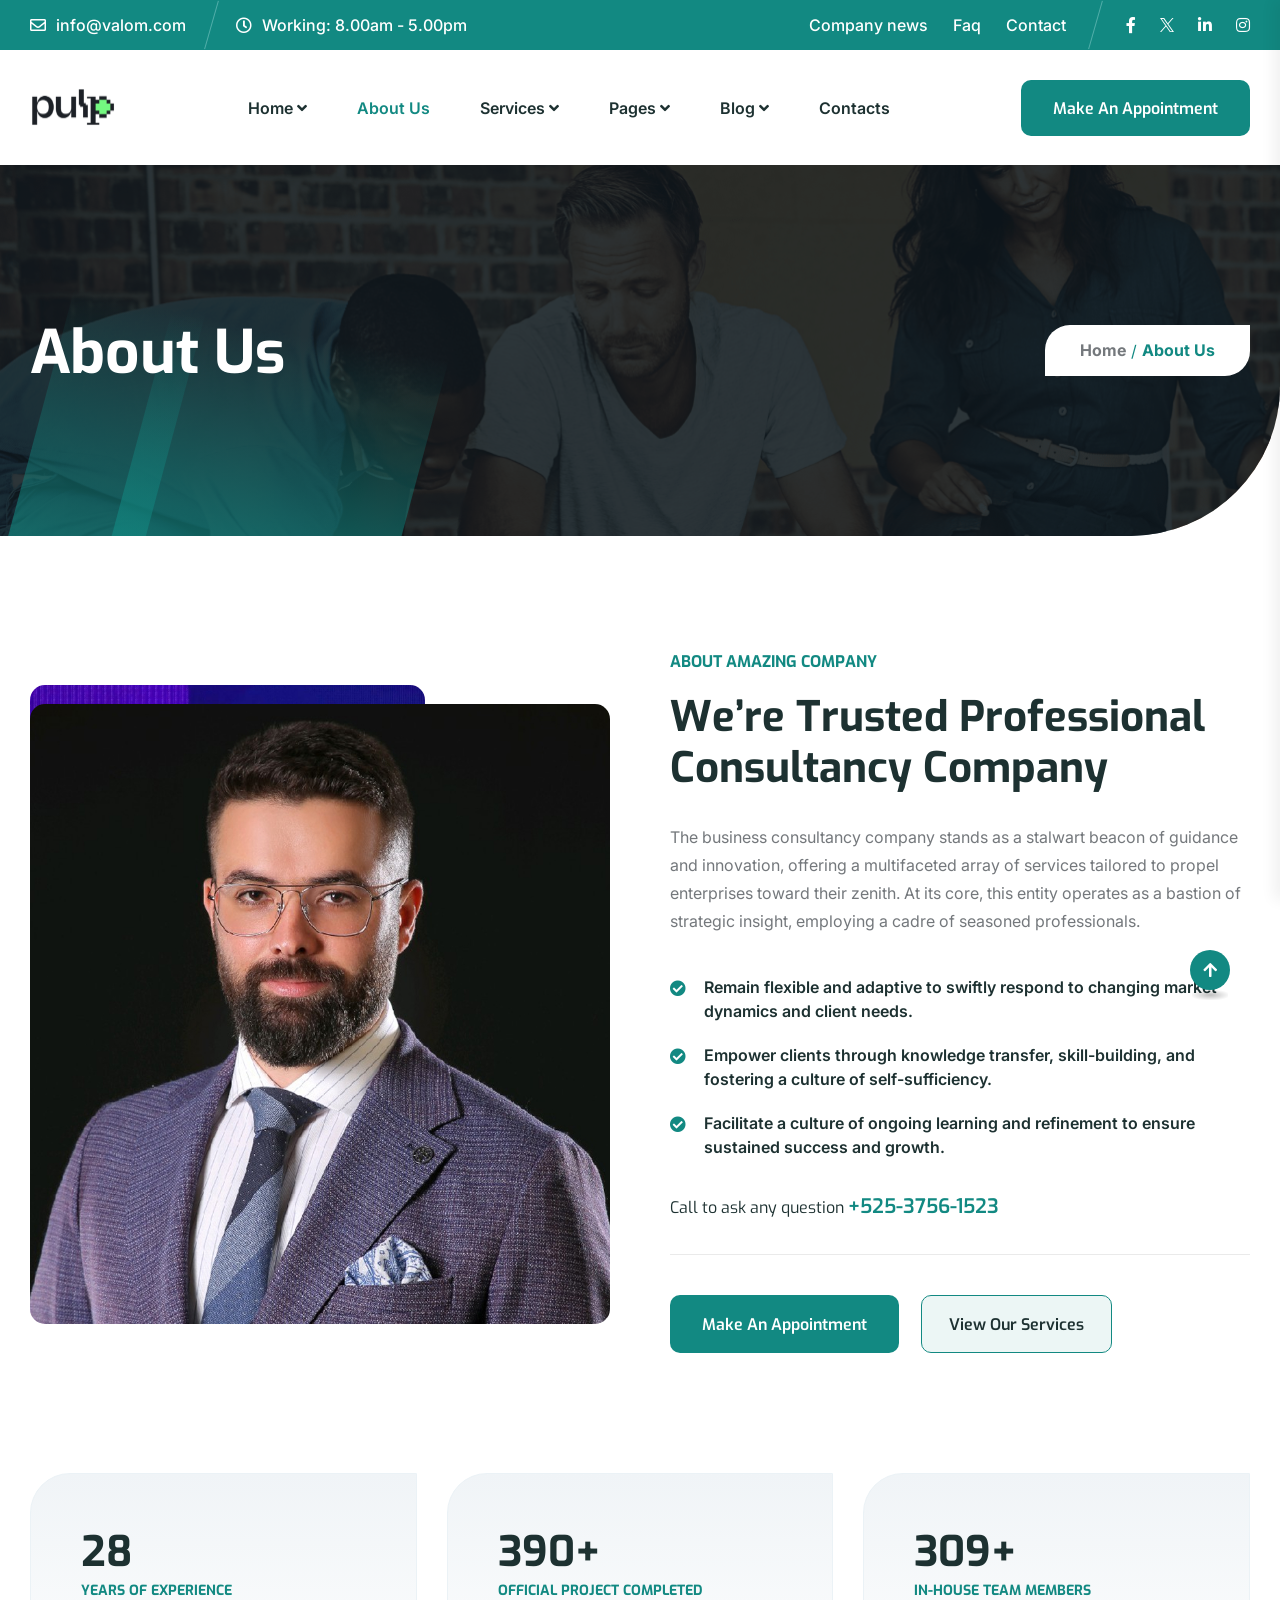
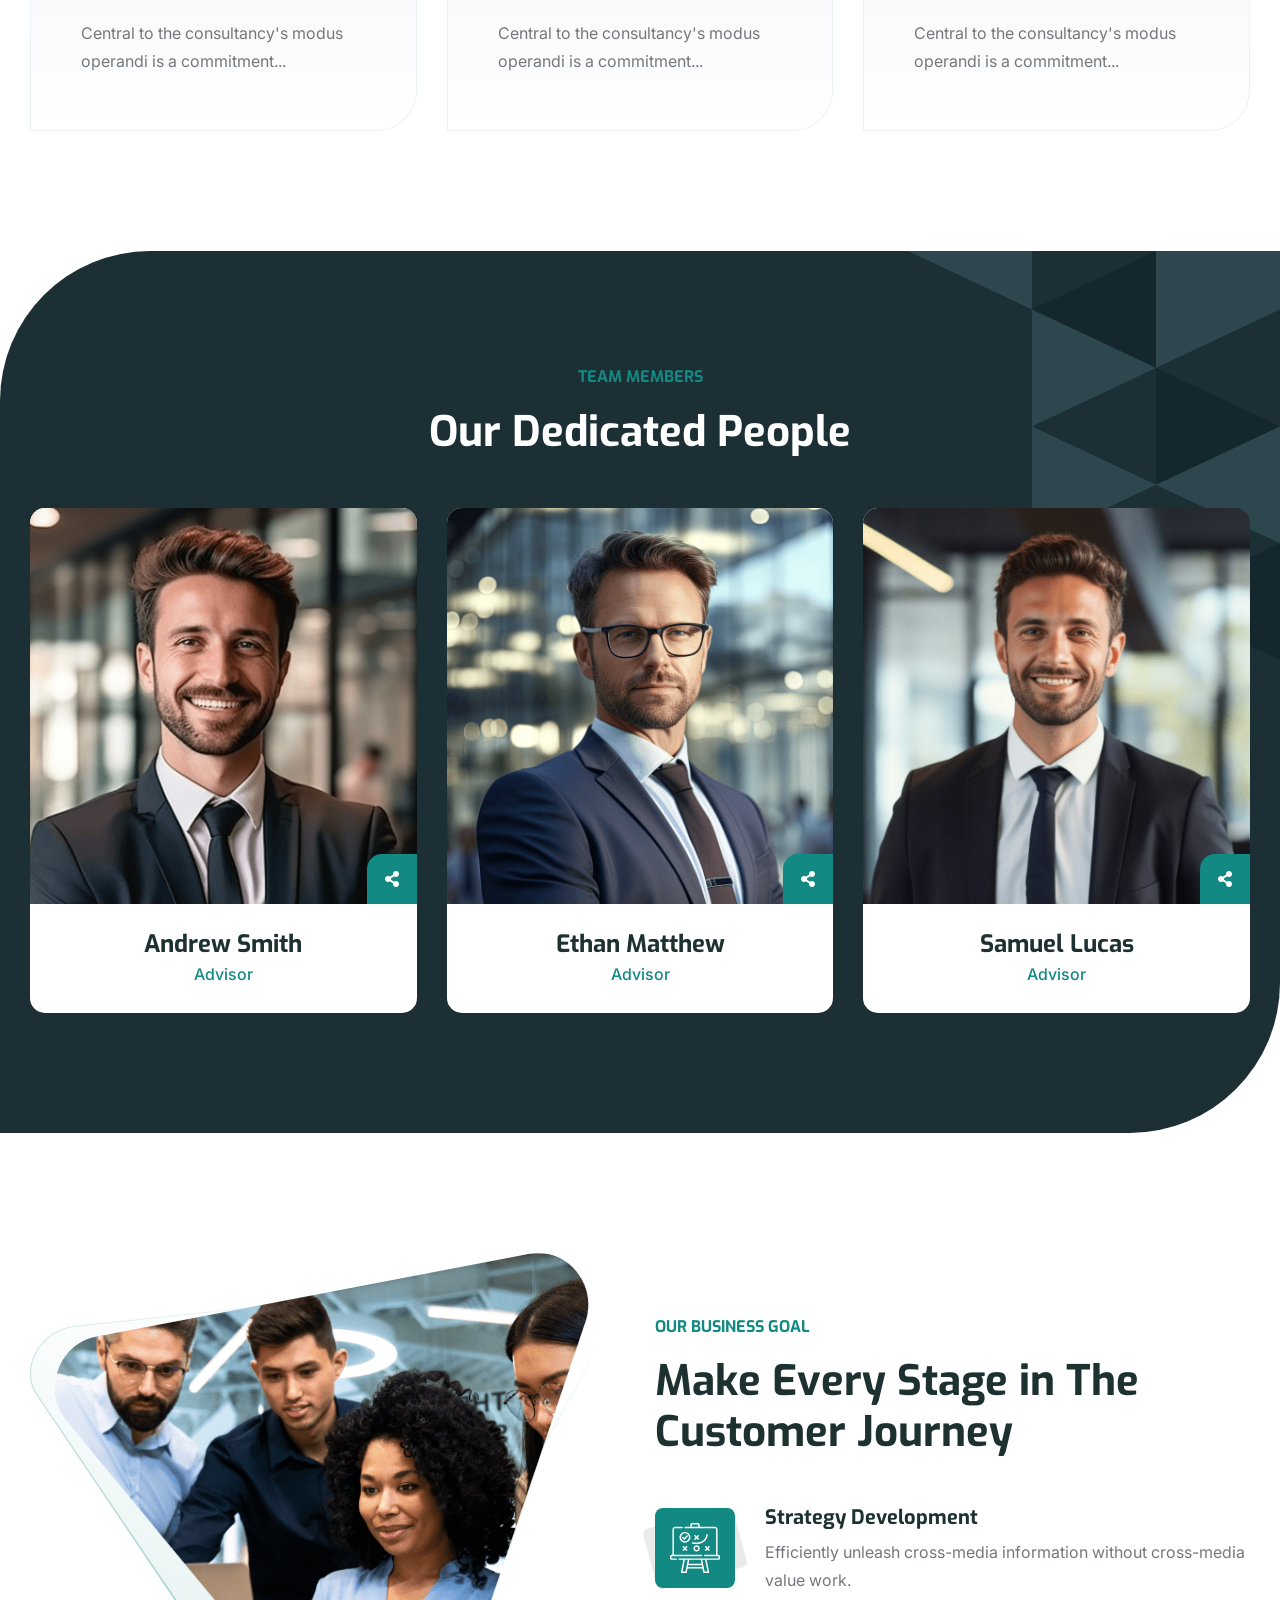
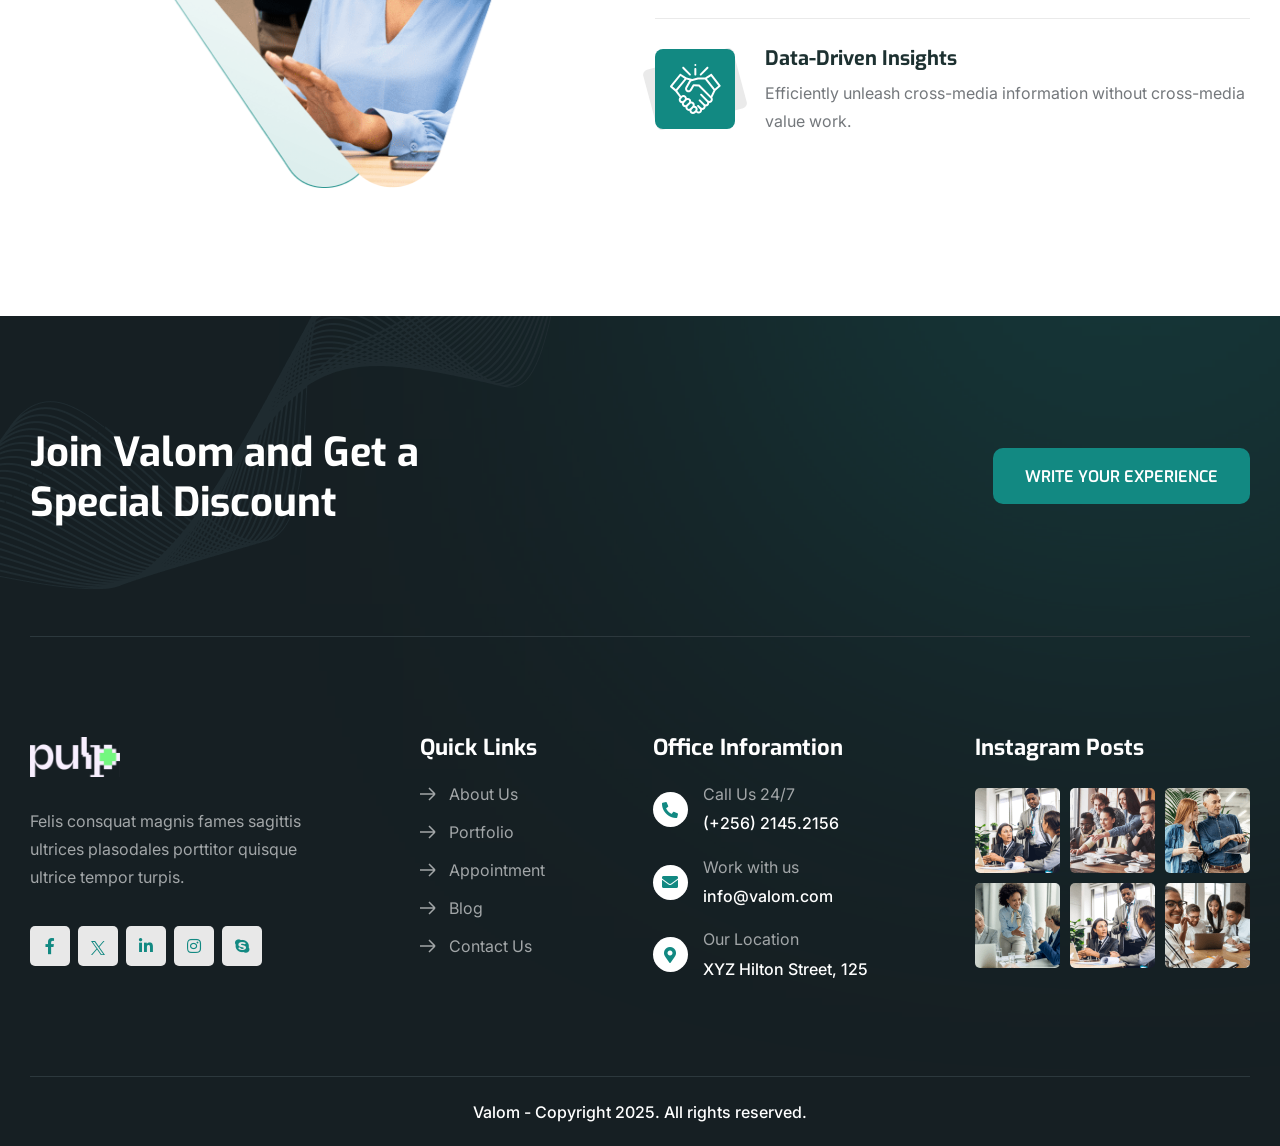
<file: about.html>
<!doctype html>
<html class="no-js" lang="en">

<head>
    <meta charset="utf-8">
    <meta http-equiv="x-ua-compatible" content="ie=edge">
    <title>Valom Business Consultancy HTML Template</title>
    <meta name="description" content="Valom Business Consultancy HTML Template">
    <meta name="viewport" content="width=device-width, initial-scale=1">

    <link rel="shortcut icon" type="image/x-icon" href="assets/img/favicon.jpg">
    <!-- Place favicon.ico in the root directory -->

    <!-- CSS here -->
    <link rel="stylesheet" href="assets/css/bootstrap.min.css">
    <link rel="stylesheet" href="assets/css/animate.min.css">
    <link rel="stylesheet" href="assets/css/magnific-popup.css">
    <link rel="stylesheet" href="assets/css/fontawesome-all.min.css">
    <link rel="stylesheet" href="assets/css/swiper-bundle.min.css">
    <link rel="stylesheet" href="assets/css/aos.css">
    <link rel="stylesheet" href="assets/css/jquery.datetimepicker.min.css">
    <link rel="stylesheet" href="assets/css/default.css">
    <link rel="stylesheet" href="assets/css/style.css">
</head>

<body class="white-bg">

    <!--Preloader-->
    <div id="preloader" class="white-bg">
        <div id="loader" class="loader">
            <div class="loader-container">
                <div class="loader-icon"><img src="assets/img/logo/preloader.svg" alt="Preloader"></div>
            </div>
        </div>
    </div>
    <!--Preloader-end -->

    <!-- Scroll-top -->
    <button class="scroll__top scroll-to-target" data-target="html">
        <i class="fas fa-arrow-up"></i>
    </button>
    <!-- Scroll-top-end-->

    <!-- header-area -->
    <header>
        <div id="header-fixed-height"></div>
        <div class="tg-header__top">
            <div class="container">
                <div class="row">
                    <div class="col-xl-6 col-md-8">
                        <ul class="tg-header__top-info left-side list-wrap">
                            <li><i class="far fa-envelope"></i><a href="mailto:info@valom.com">info@valom.com</a></li>
                            <li><i class="far fa-clock"></i>Working: 8.00am - 5.00pm</li>
                        </ul>
                    </div>
                    <div class="col-xl-6 col-md-4">
                        <ul class="tg-header__top-right list-wrap">
                            <li>
                                <div class="tg-header__top-links">
                                    <a href="#">Company news</a>
                                    <a href="#">Faq</a>
                                    <a href="#">Contact</a>
                                </div>
                            </li>
                            <li class="tg-header__top-social">
                                <ul class="list-wrap">
                                    <li><a href="https://www.facebook.com/" target="_blank"><i class="fab fa-facebook-f"></i></a></li>
                                    <li><a href="https://twitter.com" target="_blank">
                                            <svg class="d-block" width="14" height="14" viewBox="0 0 14 14" fill="none" xmlns="http://www.w3.org/2000/svg">
                                                <path d="M8.33192 5.92804L13.5438 0H12.3087L7.78328 5.14724L4.16883 0H0L5.46575 7.78353L0 14H1.2351L6.01407 8.56431L9.83119 14H14L8.33192 5.92804ZM6.64027 7.85211L6.08648 7.07704L1.68013 0.909771H3.57718L7.13316 5.88696L7.68694 6.66202L12.3093 13.1316H10.4123L6.64027 7.85211Z" fill="currentColor" />
                                            </svg>
                                        </a></li>
                                    <li><a href="https://www.fa-linkedin.com/" target="_blank"><i class="fab fa-linkedin-in"></i></a></li>
                                    <li><a href="https://www.instagram.com/" target="_blank"><i class="fab fa-instagram"></i></a></li>
                                </ul>
                            </li>
                        </ul>
                    </div>
                </div>
            </div>
        </div>
        <div id="sticky-header" class="tg-header__area">
            <div class="container">
                <div class="row">
                    <div class="col-12">
                        <div class="tgmenu__wrap">
                            <nav class="tgmenu__nav">
                                <div class="logo">
                                    <a href="index.html"><img src="assets/img/logo/logo.svg" alt="Logo"></a>
                                </div>
                                <div class="tgmenu__navbar-wrap tgmenu__main-menu d-none d-lg-flex">
                                    <ul class="navigation">
                                        <li class="menu-item-has-children"><a href="#">Home</a>
                                            <ul class="sub-menu">
                                                <li><a href="index.html">Home One</a></li>
                                                <li><a href="home-2.html">Home Two</a></li>
                                                <li><a href="home-3.html">Home Three</a></li>
                                                <li><a href="home-4.html">Home Four</a></li>
                                                <li><a href="home-5.html">Home Five</a></li>
                                            </ul>
                                        </li>
                                        <li class="active"><a href="about.html">About Us</a></li>
                                        <li class="menu-item-has-children"><a href="#">Services</a>
                                            <ul class="sub-menu">
                                                <li><a href="service.html">Services</a></li>
                                                <li><a href="service-details.html">Service Details</a></li>
                                            </ul>
                                        </li>
                                        <li class="menu-item-has-children"><a href="#">Pages</a>
                                            <ul class="sub-menu">
                                                <li><a href="project.html">Project Page</a></li>
                                                <li><a href="project-details.html">Project Details</a></li>
                                                <li><a href="team.html">Team Page</a></li>
                                                <li><a href="team-details.html">Team Details</a></li>
                                                <li><a href="pricing.html">Pricing</a></li>
                                                <li><a href="appointment.html">Appointment</a></li>
                                                <li><a href="error.html">404 Page</a></li>
                                            </ul>
                                        </li>
                                        <li class="menu-item-has-children"><a href="#">Blog</a>
                                            <ul class="sub-menu">
                                                <li><a href="blog.html">Blog List</a></li>
                                                <li><a href="blog-2.html">Blog Grid</a></li>
                                                <li><a href="blog-details.html">Blog Details</a></li>
                                            </ul>
                                        </li>
                                        <li><a href="contact.html">Contacts</a></li>
                                    </ul>
                                </div>
                                <div class="tgmenu__action d-none d-md-block">
                                    <ul class="list-wrap">
                                        <li class="offCanvas-menu">
                                            <a href="appointment.html" class="btn">
                                                <span class="btn-text" data-text="Make An Appointment"></span>
                                            </a>
                                        </li>
                                    </ul>
                                </div>
                                <div class="mobile-nav-toggler d-lg-none d-inline-flex">
                                    <a href="javascript:void(0)" class="sidebar-btn">
                                        <span class="line"></span>
                                        <span class="line"></span>
                                        <span class="line"></span>
                                    </a>
                                </div>
                            </nav>
                        </div>
                    </div>
                </div>
            </div>
        </div>

        <!-- Mobile Menu  -->
        <div class="tgmobile__menu">
            <nav class="tgmobile__menu-box">
                <div class="close-btn"><i class="fas fa-times"></i></div>
                <div class="nav-logo">
                    <a href="index.html"><img src="assets/img/logo/logo.svg" alt="Logo"></a>
                </div>
                <div class="tgmobile__menu-outer">
                    <!--Here Menu Will Come Automatically Via Javascript / Same Menu as in Header-->
                </div>
                <div class="tgmobile__menu-bottom">
                    <div class="contact-info">
                        <ul class="list-wrap">
                            <li>Mail: <a href="mailto:info@valom.com">info@valom.com</a></li>
                            <li>Phone: <a href="tel:0123456789">+123 888 9999</a></li>
                        </ul>
                    </div>
                    <div class="social-links">
                        <ul class="list-wrap">
                            <li><a href="https://www.facebook.com/" target="_blank"><i class="fab fa-facebook-f"></i></a></li>
                            <li><a href="https://twitter.com" target="_blank">
                                    <svg class="d-block" width="14" height="14" viewBox="0 0 14 14" fill="none" xmlns="http://www.w3.org/2000/svg">
                                        <path d="M8.33192 5.92804L13.5438 0H12.3087L7.78328 5.14724L4.16883 0H0L5.46575 7.78353L0 14H1.2351L6.01407 8.56431L9.83119 14H14L8.33192 5.92804ZM6.64027 7.85211L6.08648 7.07704L1.68013 0.909771H3.57718L7.13316 5.88696L7.68694 6.66202L12.3093 13.1316H10.4123L6.64027 7.85211Z" fill="currentColor" />
                                    </svg>
                                </a></li>
                            <li><a href="https://www.whatsapp.com/" target="_blank"><i class="fab fa-whatsapp"></i></a></li>
                            <li><a href="https://www.instagram.com/" target="_blank"><i class="fab fa-instagram"></i></a></li>
                            <li><a href="https://www.youtube.com/" target="_blank"><i class="fab fa-youtube"></i></a></li>
                        </ul>
                    </div>
                </div>
            </nav>
        </div>
        <div class="tgmobile__menu-backdrop"></div>
        <!-- End Mobile Menu -->

    </header>
    <!-- header-area-end -->

    <!-- main-area -->
    <main>

        <!--==============================
    Breadcrumb Area
    ==============================-->
        <section class="breadcrumb__area fix" data-background="assets/img/bg/breadcrumb-bg.png">
            <div class="breadcrumb__bg-shape"></div>
            <div class="container">
                <div class="row align-items-center">
                    <div class="col-xl-6">
                        <div class="breadcrumb__content">
                            <h3 class="title">About Us</h3>
                        </div>
                    </div>
                    <div class="col-xl-6">
                        <div class="breadcrumb-wrap">
                            <nav class="breadcrumb">
                                <span property="itemListElement" typeof="ListItem">
                                    <a href="index.html">Home</a>
                                </span>
                                <span class="breadcrumb-separator">/</span>
                                <span property="itemListElement" typeof="ListItem">About Us</span>
                            </nav>
                        </div>
                    </div>
                </div>
            </div>
        </section>
        <!-- breadcrumb-area-end -->

        <!--==============================
    About Area
    ==============================-->
        <section class="about-area-2 pt-120 pb-120 overflow-hidden">
            <div class="container">
                <div class="about-wrap2">
                    <div class="row gx-60 gy-5 align-items-center">
                        <div class="col-xl-6">
                            <div class="about-thumb2-1">
                                <div class="img1">
                                    <div class="thumb image-anim">
                                        <img src="assets/img/others/about2-1.jpg" alt="img">
                                    </div>
                                </div>
                                <div class="img2">
                                    <div class="thumb image-anim">
                                        <img src="assets/img/others/about2-2.jpg" alt="img">
                                    </div>
                                </div>
                                <div class="about-bg-shape2-1">
                                    <div class="shape1"></div>
                                    <div class="shape2"></div>
                                </div>
                            </div>
                        </div>
                        <div class="col-xl-6">
                            <div class="section__title">
                                <span class="sub-title text-anim">About Amazing Company</span>
                                <h2 class="title text-anim2">We’re Trusted Professional
                                    Consultancy Company
                                </h2>
                            </div>
                            <p class="mt-30 mb-40">The business consultancy company stands as a stalwart beacon of guidance and innovation, offering a multifaceted array of services tailored to propel enterprises toward their zenith. At its core, this entity operates as a bastion of strategic insight, employing a cadre of seasoned professionals.</p>
                            <div class="checklist-wrap">
                                <ul class="list-wrap">
                                    <li>
                                        <span class="icon">
                                            <i class="fas fa-check-circle"></i>
                                        </span>
                                        Remain flexible and adaptive to swiftly respond to changing market dynamics and client needs.
                                    </li>
                                    <li>
                                        <span class="icon">
                                            <i class="fas fa-check-circle"></i>
                                        </span>
                                        Empower clients through knowledge transfer, skill-building, and fostering a culture of self-sufficiency.
                                    </li>
                                    <li>
                                        <span class="icon">
                                            <i class="fas fa-check-circle"></i>
                                        </span>
                                        Facilitate a culture of ongoing learning and refinement to ensure sustained success and growth.
                                    </li>
                                </ul>
                            </div>
                            <div class="cta-link">Call to ask any question <a href="tel:52537561523">+525-3756-1523</a></div>
                            <div class="tg-button-wrap mt-30">
                                <a href="appointment.html" class="btn">
                                    <span class="btn-text" data-text="Make An Appointment"></span>
                                </a>
                                <a href="service.html" class="btn btn-six">
                                    <span class="btn-text" data-text="View Our Services"></span>
                                </a>
                            </div>
                        </div>
                    </div>
                </div>
            </div>
        </section>
        <!--======== / About Section ========-->

        <!--==============================
    Counter Area
    ==============================-->
        <section class="counter-area-1 pb-120 pt-120 pt-xl-0">
            <div class="container">
                <div class="row gy-30 justify-content-center">
                    <div class="col-lg-4 col-md-6">
                        <div class="counter-card">
                            <h3 class="counter-card_title"><span class="counter-number">35</span></h3>
                            <p class="counter-card_subtitle">Years Of Experience</p>
                            <p class="counter-card_text">Central to the consultancy's modus operandi is a commitment...</p>
                        </div>
                    </div>
                    <div class="col-lg-4 col-md-6">
                        <div class="counter-card">
                            <h3 class="counter-card_title"><span class="counter-number">500</span>+</h3>
                            <p class="counter-card_subtitle">Official Project Completed</p>
                            <p class="counter-card_text">Central to the consultancy's modus operandi is a commitment...</p>
                        </div>
                    </div>
                    <div class="col-lg-4 col-md-6">
                        <div class="counter-card">
                            <h3 class="counter-card_title"><span class="counter-number">396</span>+</h3>
                            <p class="counter-card_subtitle">In-House Team Members</p>
                            <p class="counter-card_text">Central to the consultancy's modus operandi is a commitment...</p>
                        </div>
                    </div>
                </div>
            </div>
        </section>
        <!--======== / Counter Section ========-->

        <!--==============================
    Team Area
    ==============================-->
        <section class="team-area-1 pt-120 pb-120 gray-bg section-radius position-relative">
            <div class="team-bg-shape3-1 d-xl-block d-none">
                <img src="assets/img/bg/team-bg-shape3-1.png" alt="img">
            </div>
            <div class="container">
                <div class="row justify-content-center">
                    <div class="col-12">
                        <div class="section__title text-center mb-50">
                            <span class="sub-title text-anim">Team members</span>
                            <h2 class="title text-white text-anim2">Our Dedicated People</h2>
                        </div>
                    </div>
                </div>
                <div class="row gy-30 justify-content-center">
                    <div class="col-lg-4 col-md-6">
                        <div class="team-card">
                            <div class="box-img image-anim">
                                <a href="team-details.html" class="thumb">
                                    <img src="assets/img/team/team-1-1.jpg" alt="img">
                                </a>
                                <div class="team-social">
                                    <button class="icon-btn"><i class="fas fa-share-alt"></i></button>
                                    <div class="social-wrap">
                                        <a target="_blank" href="https://facebook.com/" tabindex="-1"><i class="fab fa-facebook-f"></i></a>
                                        <a target="_blank" href="https://youtube.com/" tabindex="-1"><i class="fab fa-youtube"></i></a>
                                        <a target="_blank" href="https://behance.com/" tabindex="-1"><i class="fab fa-behance"></i></a>
                                        <a target="_blank" href="https://twitter.com/" tabindex="-1">
                                            <svg class="d-inline-block" width="14" height="14" viewBox="0 0 14 14" fill="none" xmlns="http://www.w3.org/2000/svg">
                                                <path d="M8.33192 5.92804L13.5438 0H12.3087L7.78328 5.14724L4.16883 0H0L5.46575 7.78353L0 14H1.2351L6.01407 8.56431L9.83119 14H14L8.33192 5.92804ZM6.64027 7.85211L6.08648 7.07704L1.68013 0.909771H3.57718L7.13316 5.88696L7.68694 6.66202L12.3093 13.1316H10.4123L6.64027 7.85211Z" fill="currentColor" />
                                            </svg>
                                        </a>
                                    </div>
                                </div>
                            </div>
                            <div class="team-card-details">
                                <h4 class="box-title"><a href="team-details.html">Andrew Smith</a></h4>
                                <span class="box-text">Advisor</span>
                            </div>
                        </div>
                    </div>
                    <div class="col-lg-4 col-md-6">
                        <div class="team-card">
                            <div class="box-img image-anim">
                                <a href="team-details.html" class="thumb">
                                    <img src="assets/img/team/team-1-2.jpg" alt="img">
                                </a>
                                <div class="team-social">
                                    <button class="icon-btn"><i class="fas fa-share-alt"></i></button>
                                    <div class="social-wrap">
                                        <a target="_blank" href="https://facebook.com/" tabindex="-1"><i class="fab fa-facebook-f"></i></a>
                                        <a target="_blank" href="https://youtube.com/" tabindex="-1"><i class="fab fa-youtube"></i></a>
                                        <a target="_blank" href="https://behance.com/" tabindex="-1"><i class="fab fa-behance"></i></a>
                                        <a target="_blank" href="https://twitter.com/" tabindex="-1">
                                            <svg class="d-inline-block" width="14" height="14" viewBox="0 0 14 14" fill="none" xmlns="http://www.w3.org/2000/svg">
                                                <path d="M8.33192 5.92804L13.5438 0H12.3087L7.78328 5.14724L4.16883 0H0L5.46575 7.78353L0 14H1.2351L6.01407 8.56431L9.83119 14H14L8.33192 5.92804ZM6.64027 7.85211L6.08648 7.07704L1.68013 0.909771H3.57718L7.13316 5.88696L7.68694 6.66202L12.3093 13.1316H10.4123L6.64027 7.85211Z" fill="currentColor" />
                                            </svg>
                                        </a>
                                    </div>
                                </div>
                            </div>
                            <div class="team-card-details">
                                <h4 class="box-title"><a href="team-details.html">Ethan Matthew</a></h4>
                                <span class="box-text">Advisor</span>
                            </div>
                        </div>
                    </div>
                    <div class="col-lg-4 col-md-6">
                        <div class="team-card">
                            <div class="box-img image-anim">
                                <a href="team-details.html" class="thumb">
                                    <img src="assets/img/team/team-1-3.jpg" alt="img">
                                </a>
                                <div class="team-social">
                                    <button class="icon-btn"><i class="fas fa-share-alt"></i></button>
                                    <div class="social-wrap">
                                        <a target="_blank" href="https://facebook.com/" tabindex="-1"><i class="fab fa-facebook-f"></i></a>
                                        <a target="_blank" href="https://youtube.com/" tabindex="-1"><i class="fab fa-youtube"></i></a>
                                        <a target="_blank" href="https://behance.com/" tabindex="-1"><i class="fab fa-behance"></i></a>
                                        <a target="_blank" href="https://twitter.com/" tabindex="-1">
                                            <svg class="d-inline-block" width="14" height="14" viewBox="0 0 14 14" fill="none" xmlns="http://www.w3.org/2000/svg">
                                                <path d="M8.33192 5.92804L13.5438 0H12.3087L7.78328 5.14724L4.16883 0H0L5.46575 7.78353L0 14H1.2351L6.01407 8.56431L9.83119 14H14L8.33192 5.92804ZM6.64027 7.85211L6.08648 7.07704L1.68013 0.909771H3.57718L7.13316 5.88696L7.68694 6.66202L12.3093 13.1316H10.4123L6.64027 7.85211Z" fill="currentColor" />
                                            </svg>
                                        </a>
                                    </div>
                                </div>
                            </div>
                            <div class="team-card-details">
                                <h4 class="box-title"><a href="team-details.html">Samuel Lucas</a></h4>
                                <span class="box-text">Advisor</span>
                            </div>
                        </div>
                    </div>
                </div>
            </div>
        </section>
        <!--======== / Team Section ========-->

        <!--==============================
    Goal Area
    ==============================-->
        <section class="goal-area-1 pt-120 pb-120 overflow-hidden">
            <div class="container">
                <div class="row gx-40 gy-5 justify-content-center align-items-center">
                    <div class="col-xl-6">
                        <div class="goal-thumb1-1 image-anim">
                            <div class="img-bg-shape" data-mask-src="assets/img/others/goal-img-mask1-2.png"></div>
                            <div class="thumb" data-mask-src="assets/img/others/goal-img-mask1-1.png">
                                <img src="assets/img/others/goal1-1.png" alt="img">
                            </div>
                        </div>
                    </div>
                    <div class="col-xl-6">
                        <div class="section__title mb-50">
                            <span class="sub-title text-anim">OUR Business GOAL</span>
                            <h2 class="title text-anim2">Make Every Stage in The
                                Customer Journey</h2>
                        </div>
                        <div class="goal-grid-card">
                            <div class="box-icon">
                                <svg width="50" height="50" viewBox="0 0 50 50" fill="none" xmlns="http://www.w3.org/2000/svg">
                                    <path
                                        d="M48.2874 31.733H47.5529V6.36285C47.5529 4.87917 46.3458 3.67205 44.8621 3.67205H29.7209V1.71229C29.7209 0.76816 28.9528 0 28.0086 0H21.9911C21.0469 0 20.2788 0.76816 20.2788 1.71229V3.67205H15.102C14.6966 3.67205 14.3681 4.00056 14.3681 4.40593C14.3681 4.8113 14.6966 5.13981 15.102 5.13981H44.8622C45.5366 5.13981 46.0854 5.68844 46.0854 6.36295V31.7331H34.5274C34.1221 31.7331 33.7936 32.0616 33.7936 32.467C33.7936 32.8724 34.1221 33.2009 34.5274 33.2009H48.2874C48.4224 33.2009 48.532 33.3105 48.532 33.4455V35.1606C48.532 35.2956 48.4224 35.4053 48.2874 35.4053H9.14126C8.73589 35.4053 8.40737 35.7338 8.40737 36.1391C8.40737 36.5445 8.73589 36.873 9.14126 36.873H13.4059L10.9409 49.1214C10.8975 49.337 10.9531 49.5608 11.0925 49.7311C11.2319 49.9014 11.4403 50 11.6603 50H16.0626C16.412 50 16.7131 49.7536 16.782 49.4109L17.5865 45.4138H32.4588L33.2632 49.4109C33.3322 49.7536 33.6332 50 33.9826 50H38.3849C38.6049 50 38.8134 49.9013 38.9527 49.7311C39.0922 49.5608 39.1477 49.3371 39.1044 49.1214L36.6393 36.873H48.2874C49.2315 36.873 49.9997 36.1049 49.9997 35.1607V33.4456C49.9997 32.5012 49.2315 31.733 48.2874 31.733ZM21.7465 1.71229C21.7465 1.57733 21.8561 1.46767 21.9911 1.46767H28.0086C28.1436 1.46767 28.2533 1.57733 28.2533 1.71229V3.67205H21.7465V1.71229ZM30.7399 36.8727L31.5326 40.8117H18.5126L19.3054 36.8727H30.7399ZM15.4617 48.532H12.5566L14.903 36.8728H17.8083L15.4617 48.532ZM17.8818 43.9458L18.2172 42.2793H31.8279L32.1633 43.9458H17.8818ZM37.4886 48.532H34.5833L32.2368 36.8728H35.1421L37.4886 48.532Z"
                                        fill="currentColor" />
                                    <path d="M6.20582 35.4051H1.71229C1.57733 35.4051 1.46767 35.2954 1.46767 35.1604V33.4453C1.46767 33.3104 1.57733 33.2007 1.71229 33.2007H31.592C31.9974 33.2007 32.3259 32.8722 32.3259 32.4668C32.3259 32.0614 31.9974 31.7329 31.592 31.7329H3.91433V6.36285C3.91433 5.68844 4.46296 5.13972 5.13737 5.13972H12.1665C12.5719 5.13972 12.9004 4.8112 12.9004 4.40583C12.9004 4.00046 12.5719 3.67195 12.1665 3.67195H5.13747C3.65379 3.67195 2.44667 4.87907 2.44667 6.36276V31.7329H1.71229C0.76816 31.733 0 32.5012 0 33.4453V35.1604C0 36.1046 0.76816 36.8727 1.71229 36.8727H6.20582C6.61119 36.8727 6.93971 36.5442 6.93971 36.1389C6.93971 35.7335 6.61119 35.4051 6.20582 35.4051Z" fill="currentColor" />
                                    <path d="M17.703 12.4792C17.4129 12.196 16.9481 12.202 16.6653 12.4922L14.2826 14.9355L13.282 13.9624C12.9912 13.6797 12.5269 13.6864 12.2443 13.977C11.9617 14.2675 11.9682 14.7321 12.2588 15.0147L13.7848 16.4986C13.9274 16.6373 14.1119 16.7063 14.2963 16.7063C14.4872 16.7063 14.6779 16.6323 14.8218 16.4849L17.7161 13.517C17.999 13.2267 17.9932 12.7621 17.703 12.4792Z" fill="currentColor" />
                                    <path d="M20.4564 14.3555C20.4564 11.336 17.9999 8.87954 14.9805 8.87954C11.961 8.87954 9.50453 11.3361 9.50453 14.3555C9.50453 17.375 11.9611 19.8314 14.9805 19.8314C18 19.8314 20.4564 17.375 20.4564 14.3555ZM14.9805 18.3638C12.7703 18.3638 10.9722 16.5656 10.9722 14.3555C10.9722 12.1453 12.7703 10.3472 14.9805 10.3472C17.1906 10.3472 18.9888 12.1453 18.9888 14.3555C18.9888 16.5656 17.1906 18.3638 14.9805 18.3638Z" fill="currentColor" />
                                    <path d="M17.1418 23.3117C16.8551 23.0252 16.3905 23.0252 16.1039 23.3117L14.9805 24.4351L13.857 23.3117C13.5704 23.0252 13.1058 23.0252 12.8192 23.3117C12.5326 23.5983 12.5326 24.0629 12.8192 24.3496L13.9426 25.473L12.8192 26.5964C12.5326 26.883 12.5326 27.3477 12.8192 27.6343C12.9625 27.7776 13.1503 27.8493 13.3381 27.8493C13.5259 27.8493 13.7137 27.7776 13.857 27.6343L14.9805 26.5109L16.1039 27.6343C16.2473 27.7776 16.4351 27.8493 16.6229 27.8493C16.8106 27.8493 16.9984 27.7776 17.1418 27.6343C17.4283 27.3477 17.4283 26.883 17.1418 26.5964L16.0184 25.473L17.1418 24.3496C17.4284 24.0629 17.4284 23.5984 17.1418 23.3117Z" fill="currentColor" />
                                    <path d="M39.5228 23.3117C39.2362 23.0252 38.7715 23.0252 38.4849 23.3117L37.3615 24.4351L36.2381 23.3117C35.9514 23.0252 35.4868 23.0252 35.2002 23.3117C34.9136 23.5983 34.9136 24.0629 35.2002 24.3496L36.3236 25.473L35.2002 26.5964C34.9136 26.883 34.9136 27.3477 35.2002 27.6343C35.3435 27.7776 35.5313 27.8493 35.7191 27.8493C35.9069 27.8493 36.0947 27.7776 36.2381 27.6343L37.3615 26.5109L38.4849 27.6343C38.6283 27.7776 38.8161 27.8493 39.0039 27.8493C39.1917 27.8493 39.3795 27.7776 39.5228 27.6343C39.8094 27.3477 39.8094 26.883 39.5228 26.5964L38.3994 25.473L39.5228 24.3496C39.8094 24.0629 39.8094 23.5984 39.5228 23.3117Z" fill="currentColor" />
                                    <path d="M24.45 16.6499C24.5933 16.7932 24.7811 16.8648 24.9689 16.8648C25.1567 16.8648 25.3445 16.7932 25.4878 16.6499L26.6113 15.5265L27.7347 16.6499C27.8781 16.7932 28.0658 16.8648 28.2536 16.8648C28.4414 16.8648 28.6292 16.7932 28.7726 16.6499C29.0591 16.3633 29.0591 15.8986 28.7726 15.612L27.6492 14.4886L28.7726 13.3652C29.0591 13.0785 29.0591 12.6139 28.7726 12.3273C28.486 12.0408 28.0213 12.0408 27.7347 12.3273L26.6113 13.4507L25.4878 12.3273C25.2012 12.0408 24.7367 12.0407 24.45 12.3273C24.1634 12.6139 24.1634 13.0785 24.45 13.3652L25.5734 14.4886L24.45 15.612C24.1633 15.8986 24.1633 16.3633 24.45 16.6499Z" fill="currentColor" />
                                    <path d="M23.5016 25.4731C23.5016 27.1878 24.8966 28.5827 26.6114 28.5827C28.3261 28.5827 29.721 27.1877 29.721 25.4731C29.721 23.7585 28.326 22.3633 26.6114 22.3633C24.8967 22.3633 23.5016 23.7585 23.5016 25.4731ZM28.2533 25.4731C28.2533 26.3785 27.5166 27.1151 26.6113 27.1151C25.7059 27.1151 24.9693 26.3785 24.9693 25.4731C24.9693 24.5677 25.7059 23.8311 26.6113 23.8311C27.5166 23.8311 28.2533 24.5677 28.2533 25.4731Z" fill="currentColor" />
                                    <path d="M21.9193 19.928C21.847 20.3268 22.1118 20.7087 22.5106 20.7809C22.6305 20.8026 23.897 21.0236 25.6587 21.0236C28.073 21.0236 31.4172 20.6084 34.0132 18.6962C36.1298 17.137 37.3861 14.8503 37.7474 11.8994C37.7968 11.4972 37.5104 11.1311 37.1082 11.0819C36.707 11.0329 36.3399 11.3189 36.2906 11.7211C35.9806 14.2529 34.9231 16.2009 33.1475 17.5109C29.1721 20.444 22.8353 19.348 22.7717 19.3366C22.3736 19.265 21.9916 19.5293 21.9193 19.928Z" fill="currentColor" />
                                </svg>
                            </div>
                            <div class="card-details">
                                <h4 class="box-title">Strategy Development</h4>
                                <p class="box-text">Efficiently unleash cross-media information without cross-media value work.</p>
                            </div>
                        </div>
                        <div class="goal-grid-card">
                            <div class="box-icon">
                                <svg width="51" height="50" viewBox="0 0 51 50" fill="none" xmlns="http://www.w3.org/2000/svg">
                                    <path
                                        d="M50.4683 21.216L41.9867 10.1982C41.6727 9.79068 41.1001 9.69016 40.666 9.9662L35.1899 13.4488H28.048C27.9556 13.4488 27.8635 13.4686 27.7746 13.4945L22.2371 15.0885L16.4912 13.5169L10.9081 9.9662C10.4812 9.6948 9.9191 9.78681 9.60169 10.1804L0.220429 21.8005C-0.116701 22.2181 -0.0610282 22.8278 0.345693 23.1777L5.26269 27.4092L9.67399 33.3538C8.38385 34.7282 8.40898 36.896 9.75131 38.2387C10.3463 38.8333 11.1029 39.1693 11.8812 39.2474C11.8541 39.4237 11.8402 39.6027 11.8402 39.7844C11.8402 40.7224 12.2056 41.6042 12.8686 42.2673C13.532 42.9307 14.4139 43.2961 15.3518 43.2961C15.3646 43.2961 15.377 43.2953 15.3893 43.2949C15.389 43.3189 15.3878 43.3425 15.3878 43.3664C15.3878 44.3044 15.7532 45.1862 16.4162 45.8497C17.0796 46.5127 17.9615 46.8781 18.8994 46.8781C19.0846 46.8781 19.2679 46.863 19.4477 46.8352C19.5238 47.6161 19.8606 48.3762 20.4575 48.9731C21.1418 49.6578 22.0411 50 22.9404 50C23.8396 50 24.7389 49.6578 25.4236 48.9731L25.9606 48.4361L26.186 48.6178C26.8649 49.2755 27.7464 49.6041 28.6279 49.6041C29.5272 49.6041 30.4264 49.262 31.1107 48.5773C31.8094 47.8786 32.1515 46.9566 32.1372 46.0391C33.0543 46.053 33.9767 45.7113 34.6753 45.013C35.3732 44.3148 35.7153 43.3935 35.7018 42.4764C36.6571 42.4915 37.5634 42.1246 38.2396 41.4484C38.9382 40.7498 39.2803 39.8277 39.266 38.9103C40.1839 38.9242 41.1056 38.5824 41.8042 37.8838C42.9965 36.6915 43.15 34.8485 42.2658 33.488L45.4867 26.7423L50.3291 22.5753C50.7292 22.2309 50.7903 21.6339 50.4683 21.216ZM10.5903 12.1193L14.6049 14.6721L5.87161 25.3118L2.37195 22.2997L10.5903 12.1193ZM11.1567 34.6776L12.3683 33.4659C12.405 33.4292 12.4437 33.3944 12.4831 33.3619C12.7201 33.1686 13.007 33.0534 13.3109 33.026C13.3194 33.0252 13.3283 33.0252 13.3368 33.0248C13.3801 33.0213 13.4234 33.019 13.4671 33.0194C13.8823 33.0252 14.2682 33.1949 14.5543 33.4969C15.1156 34.0903 15.0855 35.06 14.487 35.6584L13.3121 36.8334C12.7178 37.4276 11.7509 37.4276 11.1567 36.8334C10.5624 36.2388 10.5624 35.2718 11.1567 34.6776ZM14.274 40.8619C13.9859 40.5743 13.8274 40.1915 13.8274 39.7844C13.8274 39.3773 13.9859 38.9946 14.274 38.7065L16.6234 36.3571C17.0735 35.907 17.781 35.7837 18.3562 36.0578C18.9493 36.3404 19.283 36.9842 19.196 37.6317C19.1496 37.9774 18.9888 38.3029 18.7421 38.55L16.4297 40.8619C16.1417 41.15 15.759 41.3085 15.3518 41.3085C14.9447 41.3085 14.562 41.15 14.274 40.8619ZM17.8216 44.4439C17.5335 44.1563 17.375 43.7735 17.375 43.3664C17.375 42.9593 17.5335 42.5766 17.8216 42.2885L20.1706 39.9391C20.652 39.4581 21.424 39.3545 22.0133 39.6974C22.5514 40.0106 22.8333 40.6253 22.7409 41.2377C22.6902 41.5745 22.5302 41.8911 22.2893 42.132L19.9773 44.4439C19.6893 44.732 19.3065 44.8905 18.8994 44.8905C18.4923 44.8905 18.1096 44.732 17.8216 44.4439ZM21.8625 47.5678C21.2682 46.9736 21.2682 46.0066 21.8625 45.4124L23.0741 44.2007C23.1109 44.164 23.1491 44.1296 23.1886 44.0971C23.1897 44.0964 23.1905 44.0956 23.1913 44.0948C23.3885 43.9348 23.62 43.8277 23.8671 43.7809C23.8729 43.7801 23.8787 43.7793 23.8845 43.7786C23.927 43.7708 23.9703 43.7646 24.0136 43.7608C24.031 43.7592 24.0484 43.7592 24.0662 43.7581C24.1018 43.7561 24.1369 43.7538 24.1729 43.7542C24.5877 43.76 24.974 43.9293 25.2601 44.2317C25.2952 44.2688 25.3281 44.3075 25.3583 44.3473C25.8152 44.9446 25.7538 45.8319 25.1866 46.3994L24.0179 47.5682C23.4236 48.1624 22.4567 48.162 21.8625 47.5678ZM40.3988 36.4785C39.8046 37.0731 38.8377 37.0727 38.2434 36.4785C38.2218 36.4568 38.199 36.4367 38.1758 36.4178L31.7865 29.9613C31.4003 29.5712 30.7713 29.5681 30.3812 29.9543C29.9911 30.3401 29.988 30.9692 30.3738 31.3593L36.8323 37.885C36.8331 37.8857 36.8338 37.8865 36.8346 37.8873C37.4288 38.4815 37.4288 39.4488 36.8346 40.0431C36.5466 40.3311 36.1638 40.4896 35.7567 40.4896C35.3492 40.4896 34.9665 40.3311 34.6788 40.0431L30.3584 35.6778C29.9725 35.2877 29.3435 35.2846 28.9534 35.6704C28.5633 36.0567 28.5602 36.6857 28.9461 37.0758L33.2004 41.3742C33.2221 41.4013 33.2453 41.4272 33.27 41.4519C33.8642 42.0461 33.8642 43.0134 33.27 43.6077C32.6754 44.2019 31.7081 44.2015 31.1138 43.6073L28.7559 41.2246C28.3696 40.8345 27.7406 40.831 27.3505 41.2172C26.9604 41.6031 26.9573 42.2321 27.3432 42.6222L29.6354 44.938C29.6571 44.9651 29.6803 44.9914 29.7054 45.0161C30.2996 45.6104 30.2996 46.5777 29.7054 47.1719C29.1112 47.7665 28.1442 47.7661 27.55 47.1719C27.4816 47.1035 27.4011 47.0509 27.3246 46.9921C27.2596 46.9426 27.2426 46.9082 27.2751 46.8294C27.308 46.7493 27.3571 46.677 27.3899 46.5966C27.4263 46.5069 27.4557 46.4145 27.4843 46.3217C27.6366 45.8307 27.6814 45.3026 27.613 44.793C27.4816 43.8153 26.9438 42.933 26.1288 42.3748C25.6884 42.0736 25.1789 41.876 24.6508 41.8018C24.9067 40.6729 24.5993 39.4488 23.7998 38.6041C23.1418 37.9089 22.253 37.5188 21.2969 37.5057C21.2621 37.5053 21.2273 37.5053 21.1921 37.5057C21.2133 36.5933 20.8816 35.6867 20.2526 35.0221C19.5942 34.3269 18.7054 33.9368 17.7496 33.9237C17.4655 33.9198 17.1786 33.95 16.9018 34.0138C16.7835 33.1907 16.3686 32.429 15.7404 31.8843C15.116 31.3438 14.3308 31.0438 13.4945 31.0322C12.6142 31.0194 11.7493 31.3442 11.0956 31.9345L7.25454 26.7589L16.4437 15.564L19.3723 16.3651L15.5475 23.1143C15.0851 23.9304 14.9683 24.8776 15.2185 25.7815C15.4686 26.6858 16.0555 27.4382 16.8716 27.9006C16.9227 27.9296 16.9741 27.957 17.0263 27.9833C17.0301 27.9853 17.034 27.9872 17.0383 27.9891C17.1755 28.0576 17.3166 28.1163 17.4597 28.1658C18.1258 28.3966 18.8453 28.4217 19.5393 28.23C20.4432 27.9798 21.1956 27.3926 21.658 26.5768L24.1435 22.1906L28.5815 22.5054L40.3992 34.3227C40.9931 34.9173 40.9931 35.8842 40.3988 36.4785ZM40.8106 31.9237L29.7243 20.8379C29.7035 20.8166 29.6814 20.7965 29.6586 20.7776C29.4989 20.6446 29.301 20.5641 29.0922 20.5495L23.6583 20.164C23.2825 20.1381 22.909 20.338 22.7235 20.6654L19.929 25.5971C19.7283 25.9513 19.4017 26.206 19.0092 26.3147C18.6172 26.4233 18.2059 26.3723 17.8513 26.1716C17.4972 25.971 17.2424 25.6443 17.1338 25.2519C17.0251 24.8595 17.0758 24.4481 17.2768 24.094L21.0073 17.5103L22.519 17.0753C22.529 17.0722 22.5387 17.0684 22.5487 17.0653L28.1906 15.4361H35.0075L43.5177 26.2544L40.8106 31.9237ZM44.8194 24.6948L36.9494 14.6849L40.966 12.1305L48.3198 21.6826L44.8194 24.6948Z"
                                        fill="currentColor" />
                                    <path d="M30.7001 11.583C30.9545 11.583 31.2089 11.486 31.403 11.2919L38.1905 4.50447C38.5786 4.1163 38.5786 3.48728 38.1905 3.09911C37.8023 2.71095 37.1733 2.71095 36.7851 3.09911L29.9977 9.88656C29.6095 10.2747 29.6095 10.9037 29.9977 11.2919C30.1917 11.486 30.4461 11.583 30.7001 11.583Z" fill="currentColor" />
                                    <path d="M19.2718 11.2919C19.4658 11.486 19.7202 11.583 19.9746 11.583C20.2286 11.583 20.483 11.486 20.6771 11.2919C21.0653 10.9037 21.0653 10.2747 20.6771 9.88656L13.8897 3.09911C13.5015 2.71095 12.8725 2.71095 12.4843 3.09911C12.0961 3.48728 12.0961 4.1163 12.4843 4.50447L19.2718 11.2919Z" fill="currentColor" />
                                    <path d="M25.3374 11.583C25.886 11.583 26.331 11.138 26.331 10.5894V4.97227C26.331 4.42366 25.886 3.97867 25.3374 3.97867C24.7888 3.97867 24.3438 4.42366 24.3438 4.97227V10.5894C24.3438 11.138 24.7888 11.583 25.3374 11.583Z" fill="currentColor" />
                                    <path d="M24.4203 1.37093C24.5781 1.7533 24.9713 2.00421 25.3861 1.98256C25.7959 1.9613 26.1559 1.68448 26.2827 1.29438C26.4099 0.901195 26.2715 0.453106 25.9421 0.202579C25.6061 -0.0533618 25.1375 -0.0676666 24.7861 0.16469C24.394 0.423724 24.2421 0.939471 24.4203 1.37093Z" fill="currentColor" />
                                </svg>
                            </div>
                            <div class="card-details">
                                <h4 class="box-title">Data-Driven Insights</h4>
                                <p class="box-text">Efficiently unleash cross-media information without cross-media value work.</p>
                            </div>
                        </div>
                    </div>
                </div>
            </div>
        </section>
        <!--======== / Goal Section ========-->

    </main>
    <!-- main-area-end -->


    <!-- footer-area -->
    <footer>
        <div class="footer__area footer__area-one  black1-bg">
            <div class="footer__bg-shape1-1"><img src="assets/img/bg/footer-bg-shape1-1.png" alt="img"></div>
            <div class="container">
                <div class="footer__top fix">
                    <div class="row gy-40 justify-content-between align-items-center">
                        <div class="col-xl-5 col-lg-6">
                            <h3 class="footer__top-title">
                                Join Valom and Get a Special Discount
                            </h3>
                        </div>
                        <div class="col-auto">
                            <a href="contact.html" class="btn btn-three">
                                <span class="btn-text" data-text="WRITE YOUR EXPERIENCE"></span>
                            </a>
                        </div>
                    </div>
                </div>
                <div class="footer__middle">
                    <div class="row justify-content-between">
                        <div class="col-xl-3 col-lg-4 col-md-6">
                            <div class="footer__widget footer__about">
                                <div class="footer__logo">
                                    <a href="index.html"><img src="assets/img/logo/logo-white.svg" alt="logo"></a>
                                </div>
                                <p class="footer__content mb-35">
                                    Felis consquat magnis fames sagittis ultrices plasodales porttitor quisque ultrice tempor turpis.
                                </p>
                                <div class="social-links">
                                    <ul class="list-wrap">
                                        <li><a href="https://www.facebook.com/" target="_blank"><i class="fab fa-facebook-f"></i></a></li>
                                        <li><a href="https://twitter.com" target="_blank">
                                                <svg class="d-inline-block" width="14" height="14" viewBox="0 0 14 14" fill="none" xmlns="http://www.w3.org/2000/svg">
                                                    <path d="M8.33192 5.92804L13.5438 0H12.3087L7.78328 5.14724L4.16883 0H0L5.46575 7.78353L0 14H1.2351L6.01407 8.56431L9.83119 14H14L8.33192 5.92804ZM6.64027 7.85211L6.08648 7.07704L1.68013 0.909771H3.57718L7.13316 5.88696L7.68694 6.66202L12.3093 13.1316H10.4123L6.64027 7.85211Z" fill="currentColor" />
                                                </svg>
                                            </a></li>
                                        <li><a href="https://www.linkedin.com/" target="_blank"><i class="fab fa-linkedin-in"></i></a></li>
                                        <li><a href="https://www.instagram.com/" target="_blank"><i class="fab fa-instagram"></i></a></li>
                                        <li><a href="https://www.skype.com/" target="_blank"><i class="fab fa-skype"></i></a></li>
                                    </ul>
                                </div>
                            </div>
                        </div>
                        <div class="col-xl-auto col-md-6">
                            <div class="footer__widget footer__links">
                                <h4 class="footer__widget-title">Quick Links</h4>
                                <ul class="list-wrap">
                                    <li>
                                        <a href="about.html">
                                            <svg width="17" height="14" viewBox="0 0 17 14" fill="none" xmlns="http://www.w3.org/2000/svg">
                                                <path d="M9 1L15 7M15 7L9 13M15 7H0" stroke="currentColor" stroke-width="1.5" />
                                            </svg>
                                            About Us
                                        </a>
                                    </li>
                                    <li>
                                        <a href="project.html">
                                            <svg width="17" height="14" viewBox="0 0 17 14" fill="none" xmlns="http://www.w3.org/2000/svg">
                                                <path d="M9 1L15 7M15 7L9 13M15 7H0" stroke="currentColor" stroke-width="1.5" />
                                            </svg>
                                            Portfolio
                                        </a>
                                    </li>
                                    <li>
                                        <a href="appointment.html">
                                            <svg width="17" height="14" viewBox="0 0 17 14" fill="none" xmlns="http://www.w3.org/2000/svg">
                                                <path d="M9 1L15 7M15 7L9 13M15 7H0" stroke="currentColor" stroke-width="1.5" />
                                            </svg>
                                            Appointment
                                        </a>
                                    </li>
                                    <li>
                                        <a href="blog.html">
                                            <svg width="17" height="14" viewBox="0 0 17 14" fill="none" xmlns="http://www.w3.org/2000/svg">
                                                <path d="M9 1L15 7M15 7L9 13M15 7H0" stroke="currentColor" stroke-width="1.5" />
                                            </svg>
                                            Blog
                                        </a>
                                    </li>
                                    <li>
                                        <a href="contact.html">
                                            <svg width="17" height="14" viewBox="0 0 17 14" fill="none" xmlns="http://www.w3.org/2000/svg">
                                                <path d="M9 1L15 7M15 7L9 13M15 7H0" stroke="currentColor" stroke-width="1.5" />
                                            </svg>
                                            Contact Us
                                        </a>
                                    </li>
                                </ul>
                            </div>
                        </div>
                        <div class="col-xl-auto col-md-6">
                            <div class="footer__widget footer__contact">
                                <h4 class="footer__widget-title">Office Inforamtion</h4>
                                <div class="footer__info-item">
                                    <div class="footer__info-icon">
                                        <i class="fas fa-phone-alt"></i>
                                    </div>
                                    <div class="footer__info-content">
                                        <h4 class="title">Call Us 24/7</h4>
                                        <a href="tel:25621452156">(+256) 2145.2156</a>
                                    </div>
                                </div>
                                <div class="footer__info-item">
                                    <div class="footer__info-icon">
                                        <i class="fas fa-envelope"></i>
                                    </div>
                                    <div class="footer__info-content">
                                        <h4 class="title">Work with us</h4>
                                        <a href="mailto:info@valom.com">info@valom.com</a>
                                    </div>
                                </div>
                                <div class="footer__info-item">
                                    <div class="footer__info-icon">
                                        <i class="fas fa-map-marker-alt"></i>
                                    </div>
                                    <div class="footer__info-content">
                                        <h4 class="title">Our Location</h4>
                                        <p>XYZ Hilton Street, 125</p>
                                    </div>
                                </div>
                            </div>
                        </div>
                        <div class="col-xl-auto col-md-6">
                            <div class="footer__widget footer__insta-feed-list">
                                <h4 class="footer__widget-title">Instagram Posts</h4>
                                <ul class="list-wrap">
                                    <li>
                                        <div class="insta-thumb">
                                            <img src="assets/img/widget/ins_post01.jpg" alt="Image">
                                            <a href="instagram.com" class="icon-btn"><i class="fab fa-instagram"></i></a>
                                        </div>
                                    </li>
                                    <li>
                                        <div class="insta-thumb">
                                            <img src="assets/img/widget/ins_post02.jpg" alt="Image">
                                            <a href="instagram.com" class="icon-btn"><i class="fab fa-instagram"></i></a>
                                        </div>
                                    </li>
                                    <li>
                                        <div class="insta-thumb">
                                            <img src="assets/img/widget/ins_post03.jpg" alt="Image">
                                            <a href="instagram.com" class="icon-btn"><i class="fab fa-instagram"></i></a>
                                        </div>
                                    </li>
                                    <li>
                                        <div class="insta-thumb">
                                            <img src="assets/img/widget/ins_post04.jpg" alt="Image">
                                            <a href="instagram.com" class="icon-btn"><i class="fab fa-instagram"></i></a>
                                        </div>
                                    </li>
                                    <li>
                                        <div class="insta-thumb">
                                            <img src="assets/img/widget/ins_post05.jpg" alt="Image">
                                            <a href="instagram.com" class="icon-btn"><i class="fab fa-instagram"></i></a>
                                        </div>
                                    </li>
                                    <li>
                                        <div class="insta-thumb">
                                            <img src="assets/img/widget/ins_post06.jpg" alt="Image">
                                            <a href="instagram.com" class="icon-btn"><i class="fab fa-instagram"></i></a>
                                        </div>
                                    </li>
                                </ul>
                            </div>
                        </div>
                    </div>
                </div>
            </div>
            <div class="footer__bottom text-center">
                <div class="container">
                    <div class="footer__copyright">
                        <a href="#">Valom</a> - Copyright 2025. All rights reserved.
                    </div>
                </div>
            </div>
        </div>
    </footer>
    <!-- footer-area-end -->


    <!-- JS here -->
    <script src="assets/js/vendor/jquery-3.7.1.min.js"></script>
    <script src="assets/js/bootstrap.bundle.min.js"></script>
    <script src="assets/js/jquery.magnific-popup.min.js"></script>
    <script src="assets/js/swiper-bundle.min.js"></script>
    <script src="assets/js/ajax-form.js"></script>
    <script src="assets/js/wow.min.js"></script>
    <script src="assets/js/aos.js"></script>
    <script src="assets/js/jquery.datetimepicker.min.js"></script>

    <!-- Gsap -->
    <script src="assets/js/gsap.min.js"></script>
    <!-- Scroll Trigger -->
    <script src="assets/js/ScrollTrigger.min.js"></script>
    <!-- Split Text -->
    <script src="assets/js/SplitText.min.js"></script>


    <script src="assets/js/jquery.counterup.min.js"></script>
    <script src="assets/js/imagesloaded.pkgd.min.js"></script>
    <script src="assets/js/isotope.pkgd.min.js"></script>
    <script src="assets/js/main.js"></script>
</body>

</html>
</file>
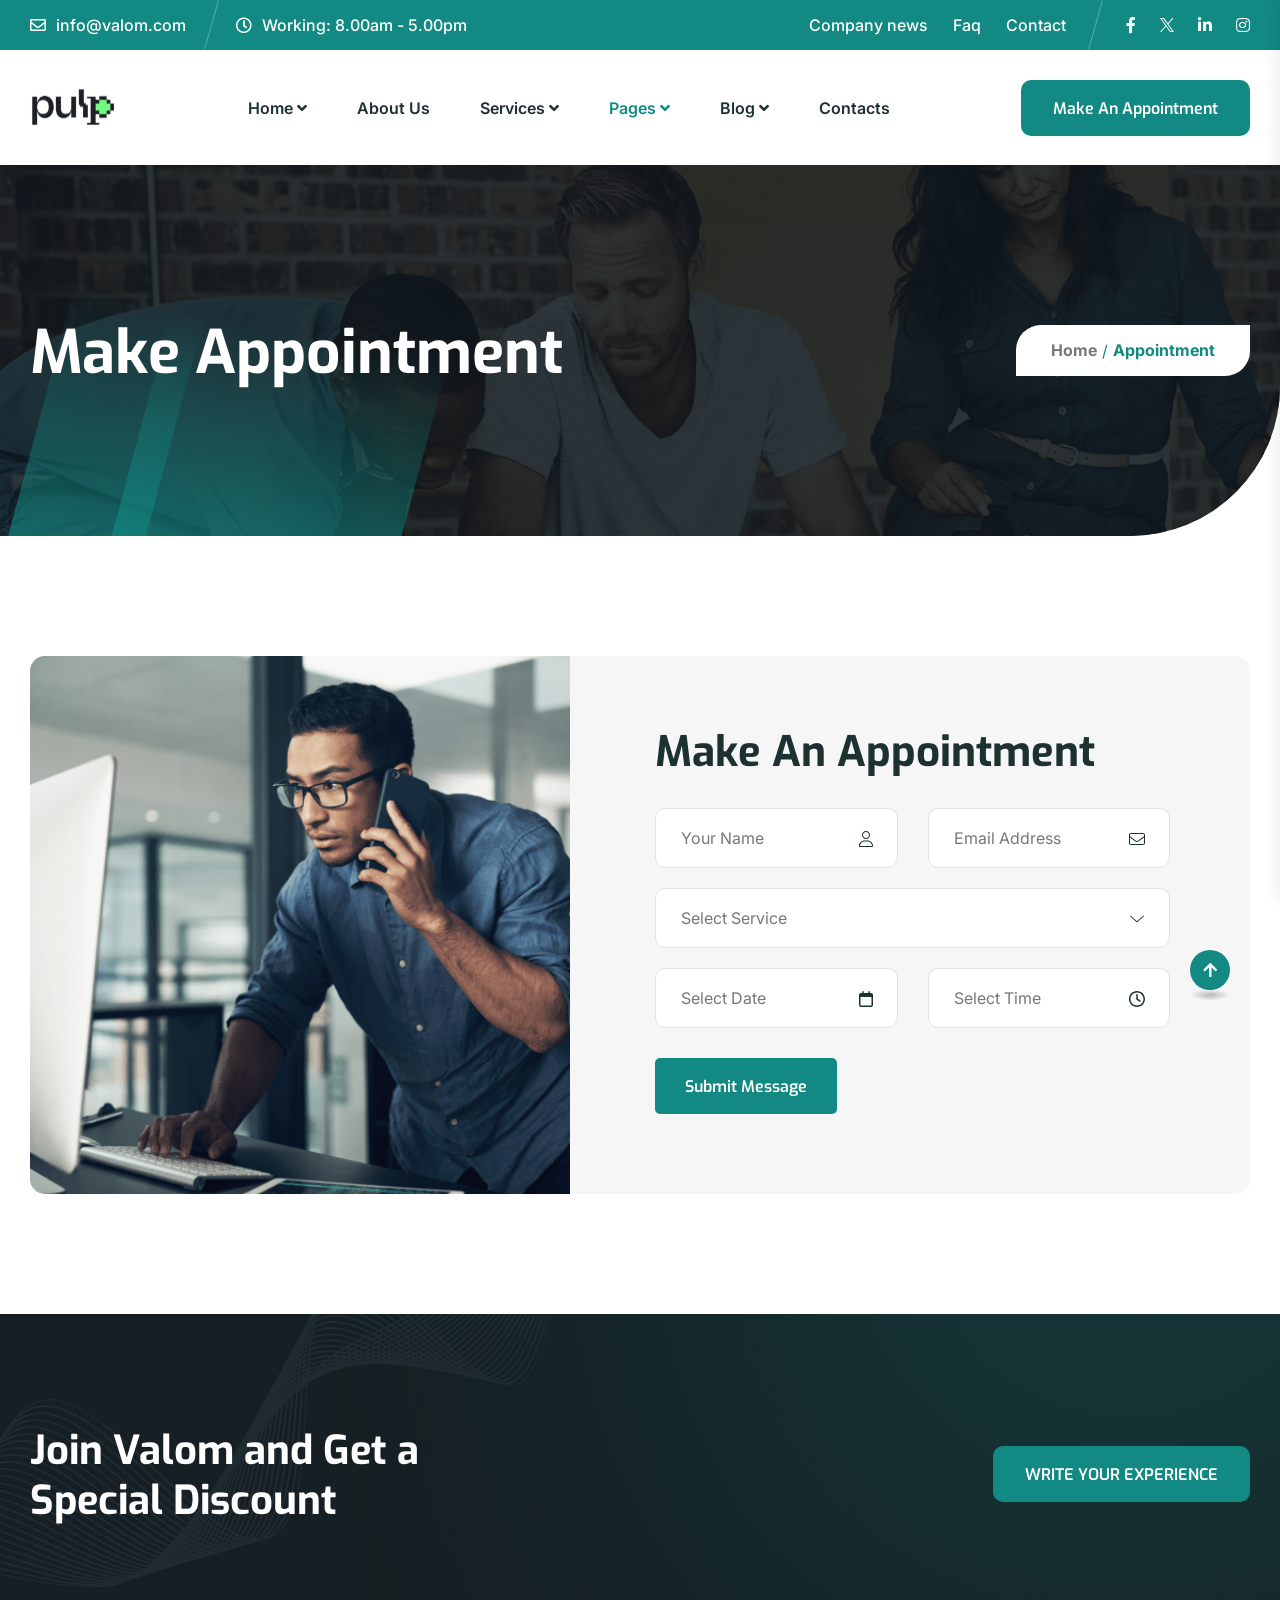
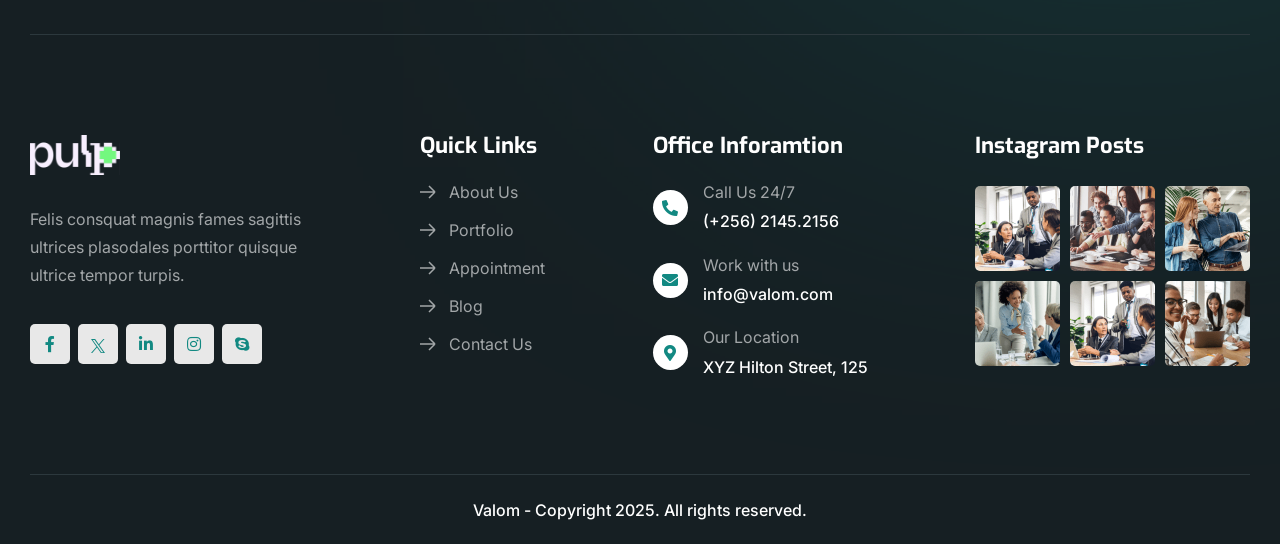
<file: appointment.html>
<!doctype html>
<html class="no-js" lang="en">

<head>
    <meta charset="utf-8">
    <meta http-equiv="x-ua-compatible" content="ie=edge">
    <title>Valom Business Consultancy HTML Template</title>
    <meta name="description" content="Valom Business Consultancy HTML Template">
    <meta name="viewport" content="width=device-width, initial-scale=1">

    <link rel="shortcut icon" type="image/x-icon" href="assets/img/favicon.jpg">
    <!-- Place favicon.ico in the root directory -->

    <!-- CSS here -->
    <link rel="stylesheet" href="assets/css/bootstrap.min.css">
    <link rel="stylesheet" href="assets/css/animate.min.css">
    <link rel="stylesheet" href="assets/css/magnific-popup.css">
    <link rel="stylesheet" href="assets/css/fontawesome-all.min.css">
    <link rel="stylesheet" href="assets/css/swiper-bundle.min.css">
    <link rel="stylesheet" href="assets/css/aos.css">
    <link rel="stylesheet" href="assets/css/jquery.datetimepicker.min.css">
    <link rel="stylesheet" href="assets/css/default.css">
    <link rel="stylesheet" href="assets/css/style.css">
</head>

<body class="white-bg">

    <!--Preloader-->
    <div id="preloader" class="white-bg">
        <div id="loader" class="loader">
            <div class="loader-container">
                <div class="loader-icon"><img src="assets/img/logo/preloader.svg" alt="Preloader"></div>
            </div>
        </div>
    </div>
    <!--Preloader-end -->

    <!-- Scroll-top -->
    <button class="scroll__top scroll-to-target" data-target="html">
        <i class="fas fa-arrow-up"></i>
    </button>
    <!-- Scroll-top-end-->

    <!-- header-area -->
    <header>
        <div id="header-fixed-height"></div>
        <div class="tg-header__top">
            <div class="container">
                <div class="row">
                    <div class="col-xl-6 col-md-8">
                        <ul class="tg-header__top-info left-side list-wrap">
                            <li><i class="far fa-envelope"></i><a href="mailto:info@valom.com">info@valom.com</a></li>
                            <li><i class="far fa-clock"></i>Working: 8.00am - 5.00pm</li>
                        </ul>
                    </div>
                    <div class="col-xl-6 col-md-4">
                        <ul class="tg-header__top-right list-wrap">
                            <li>
                                <div class="tg-header__top-links">
                                    <a href="#">Company news</a>
                                    <a href="#">Faq</a>
                                    <a href="#">Contact</a>
                                </div>
                            </li>
                            <li class="tg-header__top-social">
                                <ul class="list-wrap">
                                    <li><a href="https://www.facebook.com/" target="_blank"><i class="fab fa-facebook-f"></i></a></li>
                                    <li><a href="https://twitter.com" target="_blank">
                                            <svg class="d-block" width="14" height="14" viewBox="0 0 14 14" fill="none" xmlns="http://www.w3.org/2000/svg">
                                                <path d="M8.33192 5.92804L13.5438 0H12.3087L7.78328 5.14724L4.16883 0H0L5.46575 7.78353L0 14H1.2351L6.01407 8.56431L9.83119 14H14L8.33192 5.92804ZM6.64027 7.85211L6.08648 7.07704L1.68013 0.909771H3.57718L7.13316 5.88696L7.68694 6.66202L12.3093 13.1316H10.4123L6.64027 7.85211Z" fill="currentColor" />
                                            </svg>
                                        </a></li>
                                    <li><a href="https://www.fa-linkedin.com/" target="_blank"><i class="fab fa-linkedin-in"></i></a></li>
                                    <li><a href="https://www.instagram.com/" target="_blank"><i class="fab fa-instagram"></i></a></li>
                                </ul>
                            </li>
                        </ul>
                    </div>
                </div>
            </div>
        </div>
        <div id="sticky-header" class="tg-header__area">
            <div class="container">
                <div class="row">
                    <div class="col-12">
                        <div class="tgmenu__wrap">
                            <nav class="tgmenu__nav">
                                <div class="logo">
                                    <a href="index.html"><img src="assets/img/logo/logo.svg" alt="Logo"></a>
                                </div>
                                <div class="tgmenu__navbar-wrap tgmenu__main-menu d-none d-lg-flex">
                                    <ul class="navigation">
                                        <li class="menu-item-has-children"><a href="#">Home</a>
                                            <ul class="sub-menu">
                                                <li><a href="index.html">Home One</a></li>
                                                <li><a href="home-2.html">Home Two</a></li>
                                                <li><a href="home-3.html">Home Three</a></li>
                                                <li><a href="home-4.html">Home Four</a></li>
                                                <li><a href="home-5.html">Home Five</a></li>
                                            </ul>
                                        </li>
                                        <li><a href="about.html">About Us</a></li>
                                        <li class="menu-item-has-children"><a href="#">Services</a>
                                            <ul class="sub-menu">
                                                <li><a href="service.html">Services</a></li>
                                                <li><a href="service-details.html">Service Details</a></li>
                                            </ul>
                                        </li>
                                        <li class="active menu-item-has-children"><a href="#">Pages</a>
                                            <ul class="sub-menu">
                                                <li><a href="project.html">Project Page</a></li>
                                                <li><a href="project-details.html">Project Details</a></li>
                                                <li><a href="team.html">Team Page</a></li>
                                                <li><a href="team-details.html">Team Details</a></li>
                                                <li><a href="pricing.html">Pricing</a></li>
                                                <li class="active"><a href="appointment.html">Appointment</a></li>
                                                <li><a href="error.html">404 Page</a></li>
                                            </ul>
                                        </li>
                                        <li class="menu-item-has-children"><a href="#">Blog</a>
                                            <ul class="sub-menu">
                                                <li><a href="blog.html">Blog List</a></li>
                                                <li><a href="blog-2.html">Blog Grid</a></li>
                                                <li><a href="blog-details.html">Blog Details</a></li>
                                            </ul>
                                        </li>
                                        <li><a href="contact.html">Contacts</a></li>
                                    </ul>
                                </div>
                                <div class="tgmenu__action d-none d-md-block">
                                    <ul class="list-wrap">
                                        <li class="offCanvas-menu">
                                            <a href="javascript:void(0)" class="btn">
                                                <span class="btn-text" data-text="Make An Appointment"></span>
                                            </a>
                                        </li>
                                    </ul>
                                </div>
                                <div class="mobile-nav-toggler d-lg-none d-inline-flex">
                                    <a href="javascript:void(0)" class="sidebar-btn">
                                        <span class="line"></span>
                                        <span class="line"></span>
                                        <span class="line"></span>
                                    </a>
                                </div>
                            </nav>
                        </div>
                    </div>
                </div>
            </div>
        </div>

        <!-- Mobile Menu  -->
        <div class="tgmobile__menu">
            <nav class="tgmobile__menu-box">
                <div class="close-btn"><i class="fas fa-times"></i></div>
                <div class="nav-logo">
                    <a href="index.html"><img src="assets/img/logo/logo.svg" alt="Logo"></a>
                </div>
                <div class="tgmobile__menu-outer">
                    <!--Here Menu Will Come Automatically Via Javascript / Same Menu as in Header-->
                </div>
                <div class="tgmobile__menu-bottom">
                    <div class="contact-info">
                        <ul class="list-wrap">
                            <li>Mail: <a href="mailto:info@valom.com">info@valom.com</a></li>
                            <li>Phone: <a href="tel:0123456789">+123 888 9999</a></li>
                        </ul>
                    </div>
                    <div class="social-links">
                        <ul class="list-wrap">
                            <li><a href="https://www.facebook.com/" target="_blank"><i class="fab fa-facebook-f"></i></a></li>
                            <li><a href="https://twitter.com" target="_blank">
                                    <svg class="d-block" width="14" height="14" viewBox="0 0 14 14" fill="none" xmlns="http://www.w3.org/2000/svg">
                                        <path d="M8.33192 5.92804L13.5438 0H12.3087L7.78328 5.14724L4.16883 0H0L5.46575 7.78353L0 14H1.2351L6.01407 8.56431L9.83119 14H14L8.33192 5.92804ZM6.64027 7.85211L6.08648 7.07704L1.68013 0.909771H3.57718L7.13316 5.88696L7.68694 6.66202L12.3093 13.1316H10.4123L6.64027 7.85211Z" fill="currentColor" />
                                    </svg>
                                </a></li>
                            <li><a href="https://www.whatsapp.com/" target="_blank"><i class="fab fa-whatsapp"></i></a></li>
                            <li><a href="https://www.instagram.com/" target="_blank"><i class="fab fa-instagram"></i></a></li>
                            <li><a href="https://www.youtube.com/" target="_blank"><i class="fab fa-youtube"></i></a></li>
                        </ul>
                    </div>
                </div>
            </nav>
        </div>
        <div class="tgmobile__menu-backdrop"></div>
        <!-- End Mobile Menu -->

    </header>
    <!-- header-area-end -->

    <!-- main-area -->
    <main>

        <!--==============================
    Breadcrumb Area
    ==============================-->
        <section class="breadcrumb__area fix" data-background="assets/img/bg/breadcrumb-bg.png">
            <div class="breadcrumb__bg-shape"></div>
            <div class="container">
                <div class="row align-items-center">
                    <div class="col-xl-6">
                        <div class="breadcrumb__content">
                            <h3 class="title">Make Appointment</h3>
                        </div>
                    </div>
                    <div class="col-xl-6">
                        <div class="breadcrumb-wrap">
                            <nav class="breadcrumb">
                                <span property="itemListElement" typeof="ListItem">
                                    <a href="index.html">Home</a>
                                </span>
                                <span class="breadcrumb-separator">/</span>
                                <span property="itemListElement" typeof="ListItem">Appointment</span>
                            </nav>
                        </div>
                    </div>
                </div>
            </div>
        </section>
        <!-- breadcrumb-area-end -->

        <!--==============================
    Appointment Area
    ==============================-->
        <section class="appointment-area pt-120 pb-120">
            <div class="container">
                <div class="appointment-wrap2">
                    <div class="appointment-thumb2 d-lg-block d-none">
                        <img src="assets/img/others/appointment2-1.png" alt="img">
                    </div>
                    <div class="row justify-content-end">
                        <div class="col-lg-6">
                            <div class="appointment-form-wrap">
                                <div class="section__title mb-30">
                                    <h4 class="title">Make An Appointment</h4>
                                </div>
                                <form action="mail.php" method="POST" class="appointment__form ajax-contact">
                                    <div class="row gy-20">
                                        <div class="col-xl-6">
                                            <div class="form-group">
                                                <input type="text" class="form-control style-border3" name="name" id="name" placeholder="Your Name">
                                                <label class="form-icon-right2">
                                                    <svg width="14" height="16" viewBox="0 0 14 16" fill="none" xmlns="http://www.w3.org/2000/svg">
                                                        <path d="M7 8C4.78125 8 3 6.21875 3 4C3 1.8125 4.78125 0 7 0C9.1875 0 11 1.8125 11 4C11 6.21875 9.1875 8 7 8ZM7 1C5.34375 1 4 2.375 4 4C4 5.65625 5.34375 7 7 7C8.625 7 10 5.65625 10 4C10 2.375 8.625 1 7 1ZM8.5625 9.5C11.5625 9.5 14 11.9375 14 14.9375C14 15.5312 13.5 16 12.9062 16H1.0625C0.46875 16 0 15.5312 0 14.9375C0 11.9375 2.40625 9.5 5.40625 9.5H8.5625ZM12.9062 15C12.9375 15 13 14.9688 13 14.9375C13 12.5 11 10.5 8.5625 10.5H5.40625C2.96875 10.5 1 12.5 1 14.9375C1 14.9688 1.03125 15 1.0625 15H12.9062Z" fill="currentColor" />
                                                    </svg>
                                                </label>
                                            </div>
                                        </div>
                                        <div class="col-xl-6">
                                            <div class="form-group">
                                                <input type="text" class="form-control style-border3" name="email" id="email" placeholder="Email Address">
                                                <label class="form-icon-right2">
                                                    <svg width="16" height="12" viewBox="0 0 16 12" fill="none" xmlns="http://www.w3.org/2000/svg">
                                                        <path d="M0 2C0 0.90625 0.875 0 2 0H14C15.0938 0 16 0.90625 16 2V10C16 11.125 15.0938 12 14 12H2C0.875 12 0 11.125 0 10V2ZM1 2V3.25L7.09375 7.75C7.625 8.125 8.34375 8.125 8.875 7.75L15 3.25V2C15 1.46875 14.5312 1 14 1H1.96875C1.4375 1 0.96875 1.46875 0.96875 2H1ZM1 4.5V10C1 10.5625 1.4375 11 2 11H14C14.5312 11 15 10.5625 15 10V4.5L9.46875 8.5625C8.59375 9.1875 7.375 9.1875 6.5 8.5625L1 4.5Z" fill="currentColor" />
                                                    </svg>
                                                </label>
                                            </div>
                                        </div>
                                        <div class="col-12">
                                            <div class="form-group">
                                                <select name="subject" id="subject" class="form-select style-border3">
                                                    <option value="" disabled selected hidden>Select Service</option>
                                                    <option value="Business">Business</option>
                                                    <option value="Managment">Managment</option>
                                                    <option value="Analysis">Analysis</option>
                                                </select>
                                                <label class="form-icon-right2">
                                                    <svg width="16" height="8" viewBox="0 0 16 8" fill="none" xmlns="http://www.w3.org/2000/svg">
                                                        <path d="M1.125 0.6875C1.21875 0.5625 1.34375 0.5 1.5 0.5C1.59375 0.5 1.71875 0.53125 1.8125 0.625L7.96875 6.28125L14.1562 0.625C14.3438 0.4375 14.6562 0.4375 14.8438 0.65625C15.0312 0.84375 15.0312 1.15625 14.8125 1.34375L8.3125 7.34375C8.125 7.53125 7.84375 7.53125 7.65625 7.34375L1.15625 1.34375C0.9375 1.1875 0.9375 0.875 1.125 0.6875Z" fill="currentColor" />
                                                    </svg>
                                                </label>
                                            </div>
                                        </div>
                                        <div class="col-xl-6">
                                            <div class="form-group">
                                                <input type="text" class="date-pick form-control style-border3" name="date" id="date-pick" placeholder="Select Date">
                                                <label class="form-icon-right2">
                                                    <svg width="14" height="16" viewBox="0 0 14 16" fill="none" xmlns="http://www.w3.org/2000/svg">
                                                        <path d="M12 2H10.75V0.75C10.75 0.34375 10.4062 0 10 0C9.625 0 9.25 0.34375 9.25 0.75V2H4.75V0.75C4.75 0.34375 4.40625 0 4 0C3.5625 0 3.25 0.34375 3.25 0.75V2H2C0.875 2 0 2.90625 0 4V14C0 15.125 0.875 16 2 16H12C13.0938 16 14 15.125 14 14V4C14 2.90625 13.0938 2 12 2ZM12 14.5H2C1.71875 14.5 1.5 14.2812 1.5 14V6H12.5V14C12.5 14.2812 12.25 14.5 12 14.5Z" fill="currentColor" />
                                                    </svg>
                                                </label>
                                            </div>
                                        </div>
                                        <div class="col-xl-6">
                                            <div class="form-group">
                                                <input type="text" class="time-pick form-control style-border3" name="time" id="time-pick" placeholder="Select Time">
                                                <label class="form-icon-right2">
                                                    <svg width="16" height="16" viewBox="0 0 16 16" fill="none" xmlns="http://www.w3.org/2000/svg">
                                                        <path d="M7.25 3.75C7.25 3.34375 7.5625 3 8 3C8.40625 3 8.75 3.34375 8.75 3.75V7.625L11.4062 9.375C11.75 9.625 11.8438 10.0938 11.5938 10.4375C11.375 10.7812 10.9062 10.875 10.5625 10.625L7.5625 8.625C7.375 8.5 7.25 8.25 7.25 8V3.75ZM8 0C12.4062 0 16 3.59375 16 8C16 12.4375 12.4062 16 8 16C3.5625 16 0 12.4375 0 8C0 3.59375 3.5625 0 8 0ZM1.5 8C1.5 11.5938 4.40625 14.5 8 14.5C11.5625 14.5 14.5 11.5938 14.5 8C14.5 4.4375 11.5625 1.5 8 1.5C4.40625 1.5 1.5 4.4375 1.5 8Z" fill="currentColor" />
                                                    </svg>
                                                </label>
                                            </div>
                                        </div>
                                    </div>
                                    <button type="submit" class="btn mt-30">
                                        <span class="btn-text" data-text="Submit Message"></span>
                                    </button>
                                </form>
                            </div>
                        </div>
                    </div>
                </div>
            </div>
        </section>
        <!--======== / Appointment Section ========-->

    </main>
    <!-- main-area-end -->


    <!-- footer-area -->
    <footer>
        <div class="footer__area footer__area-one  black1-bg">
            <div class="footer__bg-shape1-1"><img src="assets/img/bg/footer-bg-shape1-1.png" alt="img"></div>
            <div class="container">
                <div class="footer__top fix">
                    <div class="row gy-40 justify-content-between align-items-center">
                        <div class="col-xl-5 col-lg-6">
                            <h3 class="footer__top-title">
                                Join Valom and Get a Special Discount
                            </h3>
                        </div>
                        <div class="col-auto">
                            <a href="contact.html" class="btn btn-three">
                                <span class="btn-text" data-text="WRITE YOUR EXPERIENCE"></span>
                            </a>
                        </div>
                    </div>
                </div>
                <div class="footer__middle">
                    <div class="row justify-content-between">
                        <div class="col-xl-3 col-lg-4 col-md-6">
                            <div class="footer__widget footer__about">
                                <div class="footer__logo">
                                    <a href="index.html"><img src="assets/img/logo/logo-white.svg" alt="logo"></a>
                                </div>
                                <p class="footer__content mb-35">
                                    Felis consquat magnis fames sagittis ultrices plasodales porttitor quisque ultrice tempor turpis.
                                </p>
                                <div class="social-links">
                                    <ul class="list-wrap">
                                        <li><a href="https://www.facebook.com/" target="_blank"><i class="fab fa-facebook-f"></i></a></li>
                                        <li><a href="https://twitter.com" target="_blank">
                                                <svg class="d-inline-block" width="14" height="14" viewBox="0 0 14 14" fill="none" xmlns="http://www.w3.org/2000/svg">
                                                    <path d="M8.33192 5.92804L13.5438 0H12.3087L7.78328 5.14724L4.16883 0H0L5.46575 7.78353L0 14H1.2351L6.01407 8.56431L9.83119 14H14L8.33192 5.92804ZM6.64027 7.85211L6.08648 7.07704L1.68013 0.909771H3.57718L7.13316 5.88696L7.68694 6.66202L12.3093 13.1316H10.4123L6.64027 7.85211Z" fill="currentColor" />
                                                </svg>
                                            </a></li>
                                        <li><a href="https://www.linkedin.com/" target="_blank"><i class="fab fa-linkedin-in"></i></a></li>
                                        <li><a href="https://www.instagram.com/" target="_blank"><i class="fab fa-instagram"></i></a></li>
                                        <li><a href="https://www.skype.com/" target="_blank"><i class="fab fa-skype"></i></a></li>
                                    </ul>
                                </div>
                            </div>
                        </div>
                        <div class="col-xl-auto col-md-6">
                            <div class="footer__widget footer__links">
                                <h4 class="footer__widget-title">Quick Links</h4>
                                <ul class="list-wrap">
                                    <li>
                                        <a href="about.html">
                                            <svg width="17" height="14" viewBox="0 0 17 14" fill="none" xmlns="http://www.w3.org/2000/svg">
                                                <path d="M9 1L15 7M15 7L9 13M15 7H0" stroke="currentColor" stroke-width="1.5" />
                                            </svg>
                                            About Us
                                        </a>
                                    </li>
                                    <li>
                                        <a href="project.html">
                                            <svg width="17" height="14" viewBox="0 0 17 14" fill="none" xmlns="http://www.w3.org/2000/svg">
                                                <path d="M9 1L15 7M15 7L9 13M15 7H0" stroke="currentColor" stroke-width="1.5" />
                                            </svg>
                                            Portfolio
                                        </a>
                                    </li>
                                    <li>
                                        <a href="appointment.html">
                                            <svg width="17" height="14" viewBox="0 0 17 14" fill="none" xmlns="http://www.w3.org/2000/svg">
                                                <path d="M9 1L15 7M15 7L9 13M15 7H0" stroke="currentColor" stroke-width="1.5" />
                                            </svg>
                                            Appointment
                                        </a>
                                    </li>
                                    <li>
                                        <a href="blog.html">
                                            <svg width="17" height="14" viewBox="0 0 17 14" fill="none" xmlns="http://www.w3.org/2000/svg">
                                                <path d="M9 1L15 7M15 7L9 13M15 7H0" stroke="currentColor" stroke-width="1.5" />
                                            </svg>
                                            Blog
                                        </a>
                                    </li>
                                    <li>
                                        <a href="contact.html">
                                            <svg width="17" height="14" viewBox="0 0 17 14" fill="none" xmlns="http://www.w3.org/2000/svg">
                                                <path d="M9 1L15 7M15 7L9 13M15 7H0" stroke="currentColor" stroke-width="1.5" />
                                            </svg>
                                            Contact Us
                                        </a>
                                    </li>
                                </ul>
                            </div>
                        </div>
                        <div class="col-xl-auto col-md-6">
                            <div class="footer__widget footer__contact">
                                <h4 class="footer__widget-title">Office Inforamtion</h4>
                                <div class="footer__info-item">
                                    <div class="footer__info-icon">
                                        <i class="fas fa-phone-alt"></i>
                                    </div>
                                    <div class="footer__info-content">
                                        <h4 class="title">Call Us 24/7</h4>
                                        <a href="tel:25621452156">(+256) 2145.2156</a>
                                    </div>
                                </div>
                                <div class="footer__info-item">
                                    <div class="footer__info-icon">
                                        <i class="fas fa-envelope"></i>
                                    </div>
                                    <div class="footer__info-content">
                                        <h4 class="title">Work with us</h4>
                                        <a href="mailto:info@valom.com">info@valom.com</a>
                                    </div>
                                </div>
                                <div class="footer__info-item">
                                    <div class="footer__info-icon">
                                        <i class="fas fa-map-marker-alt"></i>
                                    </div>
                                    <div class="footer__info-content">
                                        <h4 class="title">Our Location</h4>
                                        <p>XYZ Hilton Street, 125</p>
                                    </div>
                                </div>
                            </div>
                        </div>
                        <div class="col-xl-auto col-md-6">
                            <div class="footer__widget footer__insta-feed-list">
                                <h4 class="footer__widget-title">Instagram Posts</h4>
                                <ul class="list-wrap">
                                    <li>
                                        <div class="insta-thumb">
                                            <img src="assets/img/widget/ins_post01.jpg" alt="Image">
                                            <a href="instagram.com" class="icon-btn"><i class="fab fa-instagram"></i></a>
                                        </div>
                                    </li>
                                    <li>
                                        <div class="insta-thumb">
                                            <img src="assets/img/widget/ins_post02.jpg" alt="Image">
                                            <a href="instagram.com" class="icon-btn"><i class="fab fa-instagram"></i></a>
                                        </div>
                                    </li>
                                    <li>
                                        <div class="insta-thumb">
                                            <img src="assets/img/widget/ins_post03.jpg" alt="Image">
                                            <a href="instagram.com" class="icon-btn"><i class="fab fa-instagram"></i></a>
                                        </div>
                                    </li>
                                    <li>
                                        <div class="insta-thumb">
                                            <img src="assets/img/widget/ins_post04.jpg" alt="Image">
                                            <a href="instagram.com" class="icon-btn"><i class="fab fa-instagram"></i></a>
                                        </div>
                                    </li>
                                    <li>
                                        <div class="insta-thumb">
                                            <img src="assets/img/widget/ins_post05.jpg" alt="Image">
                                            <a href="instagram.com" class="icon-btn"><i class="fab fa-instagram"></i></a>
                                        </div>
                                    </li>
                                    <li>
                                        <div class="insta-thumb">
                                            <img src="assets/img/widget/ins_post06.jpg" alt="Image">
                                            <a href="instagram.com" class="icon-btn"><i class="fab fa-instagram"></i></a>
                                        </div>
                                    </li>
                                </ul>
                            </div>
                        </div>
                    </div>
                </div>
            </div>
            <div class="footer__bottom text-center">
                <div class="container">
                    <div class="footer__copyright">
                        <a href="#">Valom</a> - Copyright 2025. All rights reserved.
                    </div>
                </div>
            </div>
        </div>
    </footer>
    <!-- footer-area-end -->


    <!-- JS here -->
    <script src="assets/js/vendor/jquery-3.7.1.min.js"></script>
    <script src="assets/js/bootstrap.bundle.min.js"></script>
    <script src="assets/js/jquery.magnific-popup.min.js"></script>
    <script src="assets/js/swiper-bundle.min.js"></script>
    <script src="assets/js/ajax-form.js"></script>
    <script src="assets/js/wow.min.js"></script>
    <script src="assets/js/aos.js"></script>
    <script src="assets/js/jquery.datetimepicker.min.js"></script>

    <!-- Gsap -->
    <script src="assets/js/gsap.min.js"></script>
    <!-- Scroll Trigger -->
    <script src="assets/js/ScrollTrigger.min.js"></script>
    <!-- Split Text -->
    <script src="assets/js/SplitText.min.js"></script>


    <script src="assets/js/jquery.counterup.min.js"></script>
    <script src="assets/js/imagesloaded.pkgd.min.js"></script>
    <script src="assets/js/isotope.pkgd.min.js"></script>
    <script src="assets/js/main.js"></script>
</body>

</html>
</file>
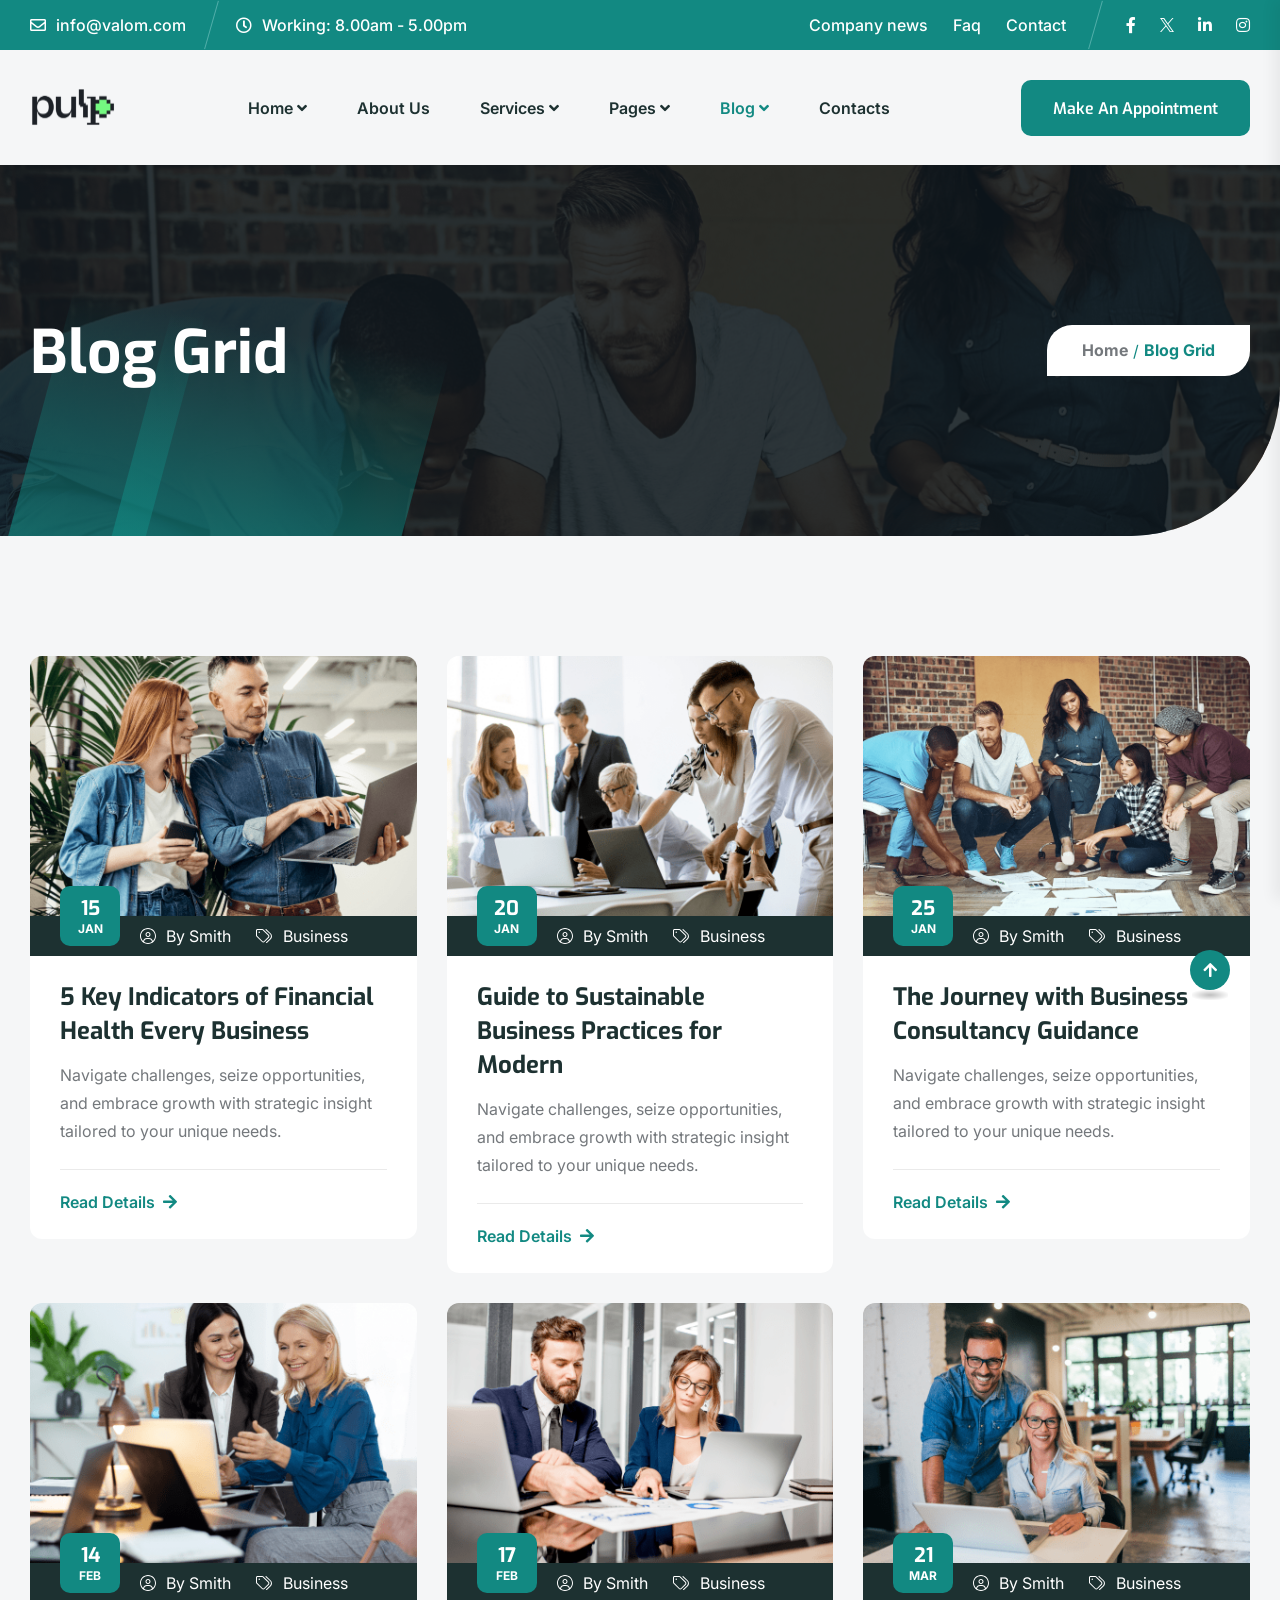
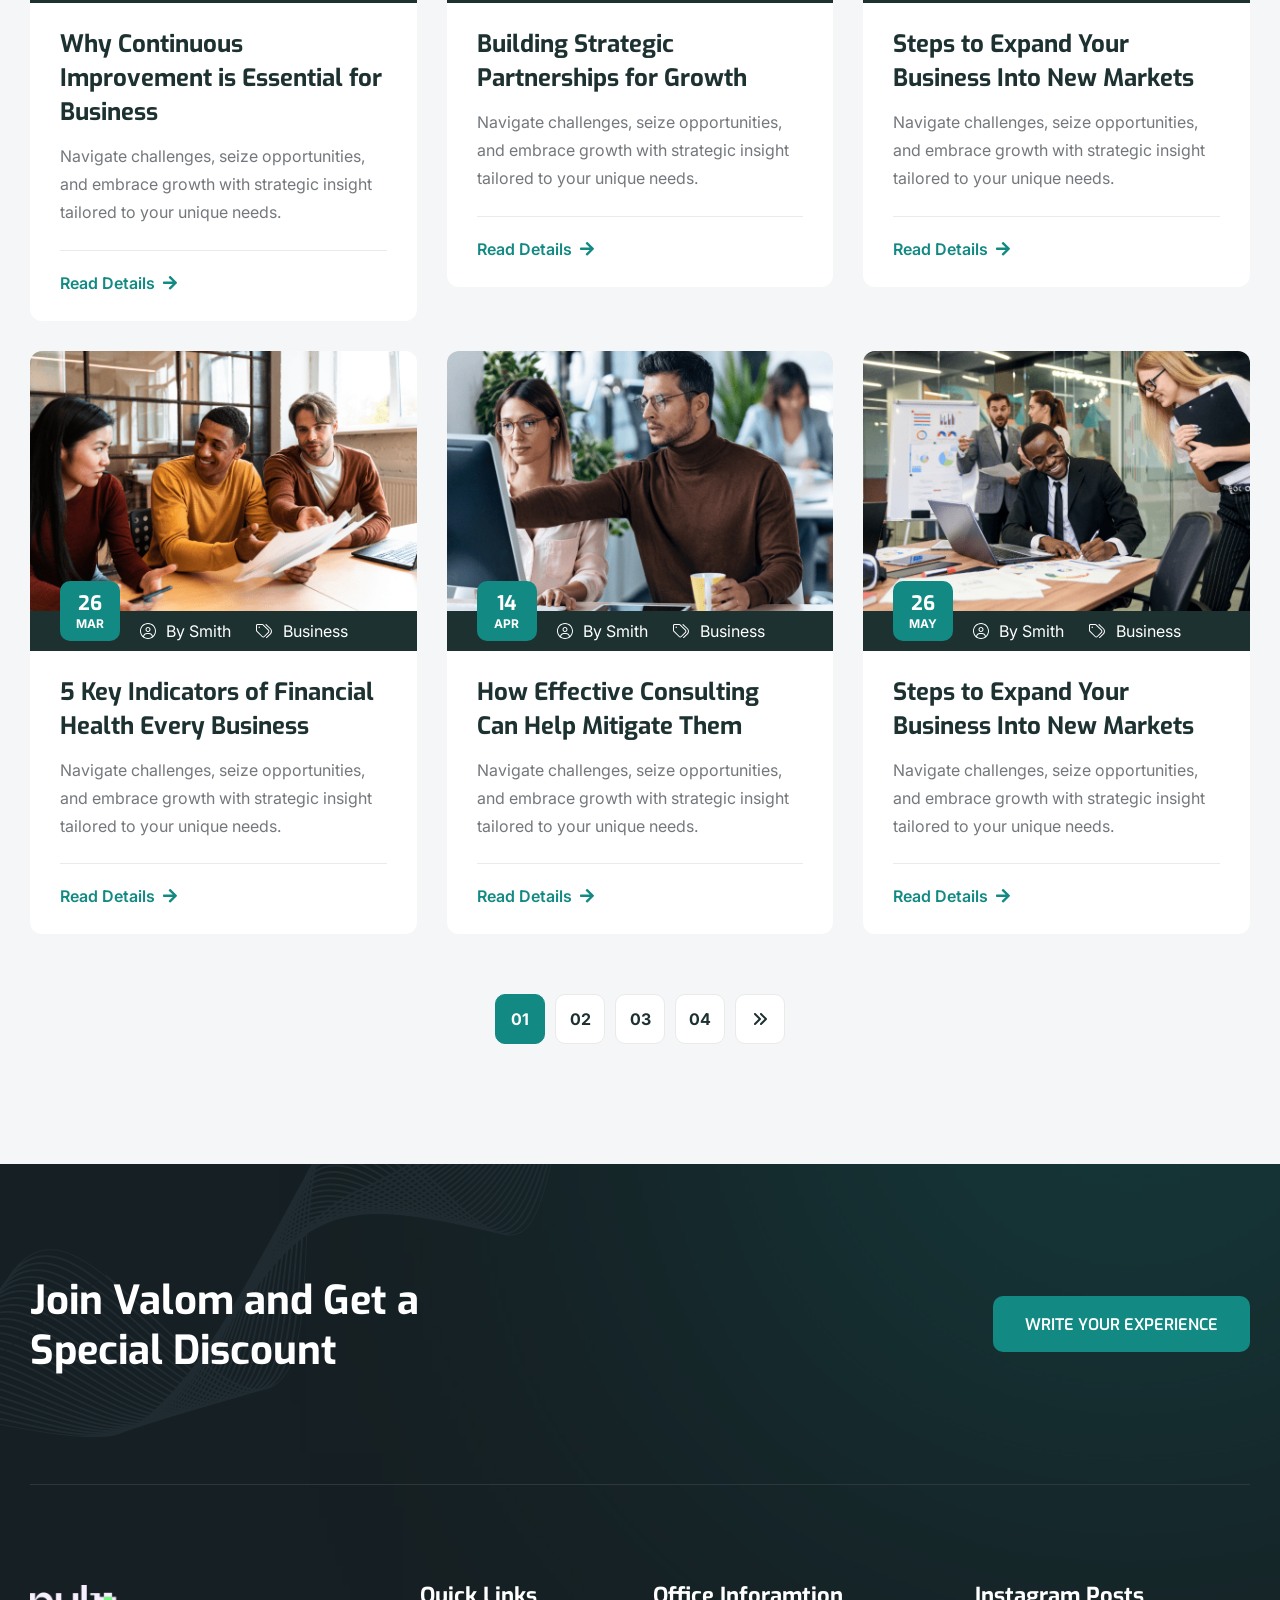
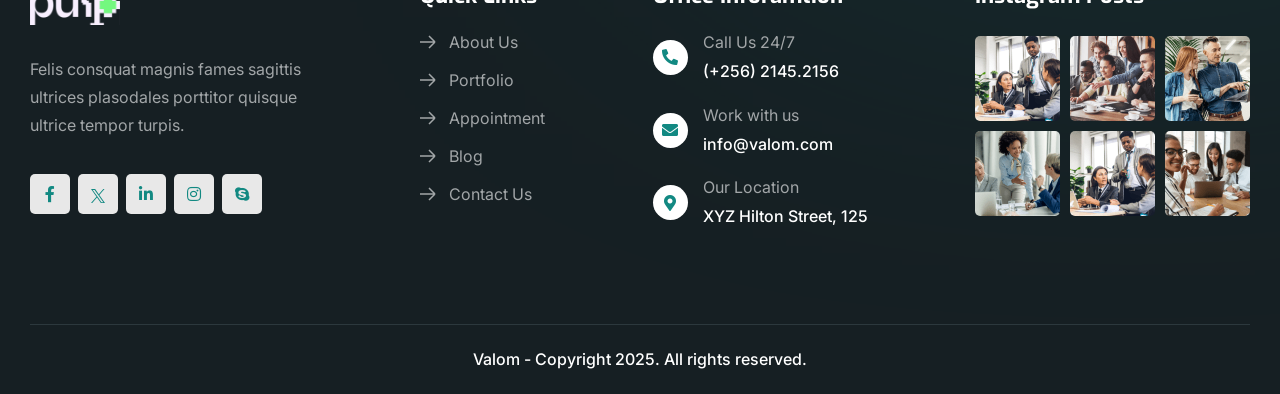
<file: blog-2.html>
<!doctype html>
<html class="no-js" lang="en">

<head>
    <meta charset="utf-8">
    <meta http-equiv="x-ua-compatible" content="ie=edge">
    <title>Valom Business Consultancy HTML Template</title>
    <meta name="description" content="Valom Business Consultancy HTML Template">
    <meta name="viewport" content="width=device-width, initial-scale=1">

    <link rel="shortcut icon" type="image/x-icon" href="assets/img/favicon.jpg">
    <!-- Place favicon.ico in the root directory -->

    <!-- CSS here -->
    <link rel="stylesheet" href="assets/css/bootstrap.min.css">
    <link rel="stylesheet" href="assets/css/animate.min.css">
    <link rel="stylesheet" href="assets/css/magnific-popup.css">
    <link rel="stylesheet" href="assets/css/fontawesome-all.min.css">
    <link rel="stylesheet" href="assets/css/swiper-bundle.min.css">
    <link rel="stylesheet" href="assets/css/aos.css">
    <link rel="stylesheet" href="assets/css/jquery.datetimepicker.min.css">
    <link rel="stylesheet" href="assets/css/default.css">
    <link rel="stylesheet" href="assets/css/style.css">
</head>

<body>

    <!--Preloader-->
    <div id="preloader" class="white-bg">
        <div id="loader" class="loader">
            <div class="loader-container">
                <div class="loader-icon"><img src="assets/img/logo/preloader.svg" alt="Preloader"></div>
            </div>
        </div>
    </div>
    <!--Preloader-end -->

    <!-- Scroll-top -->
    <button class="scroll__top scroll-to-target" data-target="html">
        <i class="fas fa-arrow-up"></i>
    </button>
    <!-- Scroll-top-end-->

    <!-- header-area -->
    <header>
        <div id="header-fixed-height"></div>
        <div class="tg-header__top">
            <div class="container">
                <div class="row">
                    <div class="col-xl-6 col-md-8">
                        <ul class="tg-header__top-info left-side list-wrap">
                            <li><i class="far fa-envelope"></i><a href="mailto:info@valom.com">info@valom.com</a></li>
                            <li><i class="far fa-clock"></i>Working: 8.00am - 5.00pm</li>
                        </ul>
                    </div>
                    <div class="col-xl-6 col-md-4">
                        <ul class="tg-header__top-right list-wrap">
                            <li>
                                <div class="tg-header__top-links">
                                    <a href="#">Company news</a>
                                    <a href="#">Faq</a>
                                    <a href="#">Contact</a>
                                </div>
                            </li>
                            <li class="tg-header__top-social">
                                <ul class="list-wrap">
                                    <li><a href="https://www.facebook.com/" target="_blank"><i class="fab fa-facebook-f"></i></a></li>
                                    <li><a href="https://twitter.com" target="_blank">
                                            <svg class="d-block" width="14" height="14" viewBox="0 0 14 14" fill="none" xmlns="http://www.w3.org/2000/svg">
                                                <path d="M8.33192 5.92804L13.5438 0H12.3087L7.78328 5.14724L4.16883 0H0L5.46575 7.78353L0 14H1.2351L6.01407 8.56431L9.83119 14H14L8.33192 5.92804ZM6.64027 7.85211L6.08648 7.07704L1.68013 0.909771H3.57718L7.13316 5.88696L7.68694 6.66202L12.3093 13.1316H10.4123L6.64027 7.85211Z" fill="currentColor" />
                                            </svg>
                                        </a></li>
                                    <li><a href="https://www.fa-linkedin.com/" target="_blank"><i class="fab fa-linkedin-in"></i></a></li>
                                    <li><a href="https://www.instagram.com/" target="_blank"><i class="fab fa-instagram"></i></a></li>
                                </ul>
                            </li>
                        </ul>
                    </div>
                </div>
            </div>
        </div>
        <div id="sticky-header" class="tg-header__area">
            <div class="container">
                <div class="row">
                    <div class="col-12">
                        <div class="tgmenu__wrap">
                            <nav class="tgmenu__nav">
                                <div class="logo">
                                    <a href="index.html"><img src="assets/img/logo/logo.svg" alt="Logo"></a>
                                </div>
                                <div class="tgmenu__navbar-wrap tgmenu__main-menu d-none d-lg-flex">
                                    <ul class="navigation">
                                        <li class="menu-item-has-children"><a href="#">Home</a>
                                            <ul class="sub-menu">
                                                <li><a href="index.html">Home One</a></li>
                                                <li><a href="home-2.html">Home Two</a></li>
                                                <li><a href="home-3.html">Home Three</a></li>
                                                <li><a href="home-4.html">Home Four</a></li>
                                                <li><a href="home-5.html">Home Five</a></li>
                                            </ul>
                                        </li>
                                        <li><a href="about.html">About Us</a></li>
                                        <li class="menu-item-has-children"><a href="#">Services</a>
                                            <ul class="sub-menu">
                                                <li><a href="service.html">Services</a></li>
                                                <li><a href="service-details.html">Service Details</a></li>
                                            </ul>
                                        </li>
                                        <li class="menu-item-has-children"><a href="#">Pages</a>
                                            <ul class="sub-menu">
                                                <li><a href="project.html">Project Page</a></li>
                                                <li><a href="project-details.html">Project Details</a></li>
                                                <li><a href="team.html">Team Page</a></li>
                                                <li><a href="team-details.html">Team Details</a></li>
                                                <li><a href="pricing.html">Pricing</a></li>
                                                <li><a href="appointment.html">Appointment</a></li>
                                                <li><a href="error.html">404 Page</a></li>
                                            </ul>
                                        </li>
                                        <li class="active menu-item-has-children"><a href="#">Blog</a>
                                            <ul class="sub-menu">
                                                <li><a href="blog.html">Blog List</a></li>
                                                <li class="active"><a href="blog-2.html">Blog Grid</a></li>
                                                <li><a href="blog-details.html">Blog Details</a></li>
                                            </ul>
                                        </li>
                                        <li><a href="contact.html">Contacts</a></li>
                                    </ul>
                                </div>
                                <div class="tgmenu__action d-none d-md-block">
                                    <ul class="list-wrap">
                                        <li class="offCanvas-menu">
                                            <a href="appointment.html" class="btn">
                                                <span class="btn-text" data-text="Make An Appointment"></span>
                                            </a>
                                        </li>
                                    </ul>
                                </div>
                                <div class="mobile-nav-toggler d-lg-none d-inline-flex">
                                    <a href="javascript:void(0)" class="sidebar-btn">
                                        <span class="line"></span>
                                        <span class="line"></span>
                                        <span class="line"></span>
                                    </a>
                                </div>
                            </nav>
                        </div>
                    </div>
                </div>
            </div>
        </div>

        <!-- Mobile Menu  -->
        <div class="tgmobile__menu">
            <nav class="tgmobile__menu-box">
                <div class="close-btn"><i class="fas fa-times"></i></div>
                <div class="nav-logo">
                    <a href="index.html"><img src="assets/img/logo/logo.svg" alt="Logo"></a>
                </div>
                <div class="tgmobile__menu-outer">
                    <!--Here Menu Will Come Automatically Via Javascript / Same Menu as in Header-->
                </div>
                <div class="tgmobile__menu-bottom">
                    <div class="contact-info">
                        <ul class="list-wrap">
                            <li>Mail: <a href="mailto:info@valom.com">info@valom.com</a></li>
                            <li>Phone: <a href="tel:0123456789">+123 888 9999</a></li>
                        </ul>
                    </div>
                    <div class="social-links">
                        <ul class="list-wrap">
                            <li><a href="https://www.facebook.com/" target="_blank"><i class="fab fa-facebook-f"></i></a></li>
                            <li><a href="https://twitter.com" target="_blank">
                                    <svg class="d-block" width="14" height="14" viewBox="0 0 14 14" fill="none" xmlns="http://www.w3.org/2000/svg">
                                        <path d="M8.33192 5.92804L13.5438 0H12.3087L7.78328 5.14724L4.16883 0H0L5.46575 7.78353L0 14H1.2351L6.01407 8.56431L9.83119 14H14L8.33192 5.92804ZM6.64027 7.85211L6.08648 7.07704L1.68013 0.909771H3.57718L7.13316 5.88696L7.68694 6.66202L12.3093 13.1316H10.4123L6.64027 7.85211Z" fill="currentColor" />
                                    </svg>
                                </a></li>
                            <li><a href="https://www.whatsapp.com/" target="_blank"><i class="fab fa-whatsapp"></i></a></li>
                            <li><a href="https://www.instagram.com/" target="_blank"><i class="fab fa-instagram"></i></a></li>
                            <li><a href="https://www.youtube.com/" target="_blank"><i class="fab fa-youtube"></i></a></li>
                        </ul>
                    </div>
                </div>
            </nav>
        </div>
        <div class="tgmobile__menu-backdrop"></div>
        <!-- End Mobile Menu -->

    </header>
    <!-- header-area-end -->

    <!-- main-area -->
    <main>

        <!--==============================
    Breadcrumb Area
    ==============================-->
        <section class="breadcrumb__area fix" data-background="assets/img/bg/breadcrumb-bg.png">
            <div class="breadcrumb__bg-shape"></div>
            <div class="container">
                <div class="row align-items-center">
                    <div class="col-xl-6">
                        <div class="breadcrumb__content">
                            <h3 class="title">Blog Grid</h3>
                        </div>
                    </div>
                    <div class="col-xl-6">
                        <div class="breadcrumb-wrap">
                            <nav class="breadcrumb">
                                <span property="itemListElement" typeof="ListItem">
                                    <a href="index.html">Home</a>
                                </span>
                                <span class="breadcrumb-separator">/</span>
                                <span property="itemListElement" typeof="ListItem">Blog Grid</span>
                            </nav>
                        </div>
                    </div>
                </div>
            </div>
        </section>
        <!-- breadcrumb-area-end -->

        <!--==============================
    Blog Area
    ==============================-->
        <section class="blog-area-4 pt-120 pb-120">
            <div class="container">
                <div class="row gy-30 justify-content-center">
                    <div class="col-xl-4 col-md-6">
                        <div class="blog__post-item blog__post-item-two">
                            <div class="blog__post-thumb">
                                <a href="blog-details.html"><img src="assets/img/blog/blog-g-1-1.jpg" alt="img"></a>
                                <div class="blog__post-date">15 <span>JAN</span></div>
                            </div>
                            <div class="blog__post-meta">
                                <ul class="list-wrap">
                                    <li><a href="blog-details.html">
                                            <svg width="16" height="16" viewBox="0 0 16 16" fill="none" xmlns="http://www.w3.org/2000/svg">
                                                <path d="M8 0C3.5625 0 0 3.59375 0 8C0 12.4375 3.5625 16 8 16C12.4062 16 16 12.4375 16 8C16 3.59375 12.4062 0 8 0ZM8 15C6.5 15 5.125 14.5625 4 13.7812C4.125 12.2188 5.40625 11 7 11H9C10.5625 11 11.8438 12.2188 11.9688 13.7812C10.8438 14.5625 9.46875 15 8 15ZM12.8438 13.0312C12.4062 11.3125 10.8438 10 9 10H7C5.125 10 3.5625 11.3125 3.125 13.0312C1.8125 11.75 1 9.96875 1 8C1 4.15625 4.125 1 8 1C11.8438 1 15 4.15625 15 8C15 9.96875 14.1562 11.75 12.8438 13.0312ZM8 4C6.59375 4 5.5 5.125 5.5 6.5C5.5 7.90625 6.59375 9 8 9C9.375 9 10.5 7.90625 10.5 6.5C10.5 5.125 9.375 4 8 4ZM8 8C7.15625 8 6.5 7.34375 6.5 6.5C6.5 5.6875 7.15625 5 8 5C8.8125 5 9.5 5.6875 9.5 6.5C9.5 7.34375 8.8125 8 8 8Z" fill="currentColor" />
                                            </svg>
                                            by Smith</a></li>
                                    <li><a href="blog-details.html">
                                            <svg width="17" height="16" viewBox="0 0 17 16" fill="none" xmlns="http://www.w3.org/2000/svg">
                                                <path
                                                    d="M2.5 4.25C2.5 3.84375 2.8125 3.5 3.25 3.5C3.65625 3.5 4 3.84375 4 4.25C4 4.6875 3.65625 5 3.25 5C2.8125 5 2.5 4.6875 2.5 4.25ZM6.375 1C6.75 1 7.15625 1.1875 7.4375 1.46875L12.8125 6.84375C13.5938 7.625 13.5938 8.90625 12.8125 9.6875L8.65625 13.8438C7.875 14.625 6.59375 14.625 5.8125 13.8438L0.4375 8.46875C0.15625 8.1875 0 7.78125 0 7.40625V2.5C0 1.6875 0.65625 1 1.5 1H6.375ZM1.125 7.75L6.53125 13.1562C6.90625 13.5312 7.5625 13.5312 7.9375 13.1562L12.125 8.96875C12.5 8.59375 12.5 7.9375 12.125 7.5625L6.71875 2.15625C6.625 2.0625 6.5 2 6.375 2H1.5C1.21875 2 1 2.25 1 2.5V7.40625C1 7.53125 1.03125 7.65625 1.125 7.75ZM9.625 1.15625C9.8125 0.96875 10.125 0.96875 10.3438 1.15625L14.75 5.375C16.4062 6.9375 16.4062 9.59375 14.75 11.1562L10.8438 14.875C10.6562 15.0625 10.3438 15.0625 10.1562 14.875C9.96875 14.6562 9.96875 14.3438 10.1562 14.1562L14.0625 10.4375C15.2812 9.25 15.2812 7.28125 14.0625 6.09375L9.625 1.875C9.4375 1.6875 9.4375 1.375 9.625 1.15625Z"
                                                    fill="currentColor" />
                                            </svg>
                                            Business</a></li>
                                </ul>
                            </div>
                            <div class="blog__post-content">
                                <h4 class="title"><a href="blog-details.html">5 Key Indicators of Financial Health Every Business</a></h4>
                                <p class="text">Navigate challenges, seize opportunities, and embrace growth with strategic insight tailored to your unique needs.</p>
                                <div class="blog__post-bottom">
                                    <a href="blog-details.html" class="link-btn">
                                        Read Details
                                        <i class="fas fa-arrow-right ms-1"></i>
                                    </a>
                                </div>
                            </div>
                        </div>
                    </div>
                    <div class="col-xl-4 col-md-6">
                        <div class="blog__post-item blog__post-item-two">
                            <div class="blog__post-thumb">
                                <a href="blog-details.html"><img src="assets/img/blog/blog-g-1-2.jpg" alt="img"></a>
                                <div class="blog__post-date">20 <span>JAN</span></div>
                            </div>
                            <div class="blog__post-meta">
                                <ul class="list-wrap">
                                    <li><a href="blog-details.html">
                                            <svg width="16" height="16" viewBox="0 0 16 16" fill="none" xmlns="http://www.w3.org/2000/svg">
                                                <path d="M8 0C3.5625 0 0 3.59375 0 8C0 12.4375 3.5625 16 8 16C12.4062 16 16 12.4375 16 8C16 3.59375 12.4062 0 8 0ZM8 15C6.5 15 5.125 14.5625 4 13.7812C4.125 12.2188 5.40625 11 7 11H9C10.5625 11 11.8438 12.2188 11.9688 13.7812C10.8438 14.5625 9.46875 15 8 15ZM12.8438 13.0312C12.4062 11.3125 10.8438 10 9 10H7C5.125 10 3.5625 11.3125 3.125 13.0312C1.8125 11.75 1 9.96875 1 8C1 4.15625 4.125 1 8 1C11.8438 1 15 4.15625 15 8C15 9.96875 14.1562 11.75 12.8438 13.0312ZM8 4C6.59375 4 5.5 5.125 5.5 6.5C5.5 7.90625 6.59375 9 8 9C9.375 9 10.5 7.90625 10.5 6.5C10.5 5.125 9.375 4 8 4ZM8 8C7.15625 8 6.5 7.34375 6.5 6.5C6.5 5.6875 7.15625 5 8 5C8.8125 5 9.5 5.6875 9.5 6.5C9.5 7.34375 8.8125 8 8 8Z" fill="currentColor" />
                                            </svg>
                                            by Smith</a></li>
                                    <li><a href="blog-details.html">
                                            <svg width="17" height="16" viewBox="0 0 17 16" fill="none" xmlns="http://www.w3.org/2000/svg">
                                                <path
                                                    d="M2.5 4.25C2.5 3.84375 2.8125 3.5 3.25 3.5C3.65625 3.5 4 3.84375 4 4.25C4 4.6875 3.65625 5 3.25 5C2.8125 5 2.5 4.6875 2.5 4.25ZM6.375 1C6.75 1 7.15625 1.1875 7.4375 1.46875L12.8125 6.84375C13.5938 7.625 13.5938 8.90625 12.8125 9.6875L8.65625 13.8438C7.875 14.625 6.59375 14.625 5.8125 13.8438L0.4375 8.46875C0.15625 8.1875 0 7.78125 0 7.40625V2.5C0 1.6875 0.65625 1 1.5 1H6.375ZM1.125 7.75L6.53125 13.1562C6.90625 13.5312 7.5625 13.5312 7.9375 13.1562L12.125 8.96875C12.5 8.59375 12.5 7.9375 12.125 7.5625L6.71875 2.15625C6.625 2.0625 6.5 2 6.375 2H1.5C1.21875 2 1 2.25 1 2.5V7.40625C1 7.53125 1.03125 7.65625 1.125 7.75ZM9.625 1.15625C9.8125 0.96875 10.125 0.96875 10.3438 1.15625L14.75 5.375C16.4062 6.9375 16.4062 9.59375 14.75 11.1562L10.8438 14.875C10.6562 15.0625 10.3438 15.0625 10.1562 14.875C9.96875 14.6562 9.96875 14.3438 10.1562 14.1562L14.0625 10.4375C15.2812 9.25 15.2812 7.28125 14.0625 6.09375L9.625 1.875C9.4375 1.6875 9.4375 1.375 9.625 1.15625Z"
                                                    fill="currentColor" />
                                            </svg>
                                            Business</a></li>
                                </ul>
                            </div>
                            <div class="blog__post-content">
                                <h4 class="title"><a href="blog-details.html">Guide to Sustainable Business
                                        Practices for Modern</a></h4>
                                <p class="text">Navigate challenges, seize opportunities, and embrace growth with strategic insight tailored to your unique needs.</p>
                                <div class="blog__post-bottom">
                                    <a href="blog-details.html" class="link-btn">
                                        Read Details
                                        <i class="fas fa-arrow-right ms-1"></i>
                                    </a>
                                </div>
                            </div>
                        </div>
                    </div>
                    <div class="col-xl-4 col-md-6">
                        <div class="blog__post-item blog__post-item-two">
                            <div class="blog__post-thumb">
                                <a href="blog-details.html"><img src="assets/img/blog/blog-g-1-3.jpg" alt="img"></a>
                                <div class="blog__post-date">25 <span>JAN</span></div>
                            </div>
                            <div class="blog__post-meta">
                                <ul class="list-wrap">
                                    <li><a href="blog-details.html">
                                            <svg width="16" height="16" viewBox="0 0 16 16" fill="none" xmlns="http://www.w3.org/2000/svg">
                                                <path d="M8 0C3.5625 0 0 3.59375 0 8C0 12.4375 3.5625 16 8 16C12.4062 16 16 12.4375 16 8C16 3.59375 12.4062 0 8 0ZM8 15C6.5 15 5.125 14.5625 4 13.7812C4.125 12.2188 5.40625 11 7 11H9C10.5625 11 11.8438 12.2188 11.9688 13.7812C10.8438 14.5625 9.46875 15 8 15ZM12.8438 13.0312C12.4062 11.3125 10.8438 10 9 10H7C5.125 10 3.5625 11.3125 3.125 13.0312C1.8125 11.75 1 9.96875 1 8C1 4.15625 4.125 1 8 1C11.8438 1 15 4.15625 15 8C15 9.96875 14.1562 11.75 12.8438 13.0312ZM8 4C6.59375 4 5.5 5.125 5.5 6.5C5.5 7.90625 6.59375 9 8 9C9.375 9 10.5 7.90625 10.5 6.5C10.5 5.125 9.375 4 8 4ZM8 8C7.15625 8 6.5 7.34375 6.5 6.5C6.5 5.6875 7.15625 5 8 5C8.8125 5 9.5 5.6875 9.5 6.5C9.5 7.34375 8.8125 8 8 8Z" fill="currentColor" />
                                            </svg>
                                            by Smith</a></li>
                                    <li><a href="blog-details.html">
                                            <svg width="17" height="16" viewBox="0 0 17 16" fill="none" xmlns="http://www.w3.org/2000/svg">
                                                <path
                                                    d="M2.5 4.25C2.5 3.84375 2.8125 3.5 3.25 3.5C3.65625 3.5 4 3.84375 4 4.25C4 4.6875 3.65625 5 3.25 5C2.8125 5 2.5 4.6875 2.5 4.25ZM6.375 1C6.75 1 7.15625 1.1875 7.4375 1.46875L12.8125 6.84375C13.5938 7.625 13.5938 8.90625 12.8125 9.6875L8.65625 13.8438C7.875 14.625 6.59375 14.625 5.8125 13.8438L0.4375 8.46875C0.15625 8.1875 0 7.78125 0 7.40625V2.5C0 1.6875 0.65625 1 1.5 1H6.375ZM1.125 7.75L6.53125 13.1562C6.90625 13.5312 7.5625 13.5312 7.9375 13.1562L12.125 8.96875C12.5 8.59375 12.5 7.9375 12.125 7.5625L6.71875 2.15625C6.625 2.0625 6.5 2 6.375 2H1.5C1.21875 2 1 2.25 1 2.5V7.40625C1 7.53125 1.03125 7.65625 1.125 7.75ZM9.625 1.15625C9.8125 0.96875 10.125 0.96875 10.3438 1.15625L14.75 5.375C16.4062 6.9375 16.4062 9.59375 14.75 11.1562L10.8438 14.875C10.6562 15.0625 10.3438 15.0625 10.1562 14.875C9.96875 14.6562 9.96875 14.3438 10.1562 14.1562L14.0625 10.4375C15.2812 9.25 15.2812 7.28125 14.0625 6.09375L9.625 1.875C9.4375 1.6875 9.4375 1.375 9.625 1.15625Z"
                                                    fill="currentColor" />
                                            </svg>
                                            Business</a></li>
                                </ul>
                            </div>
                            <div class="blog__post-content">
                                <h4 class="title"><a href="blog-details.html">The Journey with Business
                                        Consultancy Guidance</a></h4>
                                <p class="text">Navigate challenges, seize opportunities, and embrace growth with strategic insight tailored to your unique needs.</p>
                                <div class="blog__post-bottom">
                                    <a href="blog-details.html" class="link-btn">
                                        Read Details
                                        <i class="fas fa-arrow-right ms-1"></i>
                                    </a>
                                </div>
                            </div>
                        </div>
                    </div>
                    <div class="col-xl-4 col-md-6">
                        <div class="blog__post-item blog__post-item-two">
                            <div class="blog__post-thumb">
                                <a href="blog-details.html"><img src="assets/img/blog/blog-g-1-4.jpg" alt="img"></a>
                                <div class="blog__post-date">14 <span>FEB</span></div>
                            </div>
                            <div class="blog__post-meta">
                                <ul class="list-wrap">
                                    <li><a href="blog-details.html">
                                            <svg width="16" height="16" viewBox="0 0 16 16" fill="none" xmlns="http://www.w3.org/2000/svg">
                                                <path d="M8 0C3.5625 0 0 3.59375 0 8C0 12.4375 3.5625 16 8 16C12.4062 16 16 12.4375 16 8C16 3.59375 12.4062 0 8 0ZM8 15C6.5 15 5.125 14.5625 4 13.7812C4.125 12.2188 5.40625 11 7 11H9C10.5625 11 11.8438 12.2188 11.9688 13.7812C10.8438 14.5625 9.46875 15 8 15ZM12.8438 13.0312C12.4062 11.3125 10.8438 10 9 10H7C5.125 10 3.5625 11.3125 3.125 13.0312C1.8125 11.75 1 9.96875 1 8C1 4.15625 4.125 1 8 1C11.8438 1 15 4.15625 15 8C15 9.96875 14.1562 11.75 12.8438 13.0312ZM8 4C6.59375 4 5.5 5.125 5.5 6.5C5.5 7.90625 6.59375 9 8 9C9.375 9 10.5 7.90625 10.5 6.5C10.5 5.125 9.375 4 8 4ZM8 8C7.15625 8 6.5 7.34375 6.5 6.5C6.5 5.6875 7.15625 5 8 5C8.8125 5 9.5 5.6875 9.5 6.5C9.5 7.34375 8.8125 8 8 8Z" fill="currentColor" />
                                            </svg>
                                            by Smith</a></li>
                                    <li><a href="blog-details.html">
                                            <svg width="17" height="16" viewBox="0 0 17 16" fill="none" xmlns="http://www.w3.org/2000/svg">
                                                <path
                                                    d="M2.5 4.25C2.5 3.84375 2.8125 3.5 3.25 3.5C3.65625 3.5 4 3.84375 4 4.25C4 4.6875 3.65625 5 3.25 5C2.8125 5 2.5 4.6875 2.5 4.25ZM6.375 1C6.75 1 7.15625 1.1875 7.4375 1.46875L12.8125 6.84375C13.5938 7.625 13.5938 8.90625 12.8125 9.6875L8.65625 13.8438C7.875 14.625 6.59375 14.625 5.8125 13.8438L0.4375 8.46875C0.15625 8.1875 0 7.78125 0 7.40625V2.5C0 1.6875 0.65625 1 1.5 1H6.375ZM1.125 7.75L6.53125 13.1562C6.90625 13.5312 7.5625 13.5312 7.9375 13.1562L12.125 8.96875C12.5 8.59375 12.5 7.9375 12.125 7.5625L6.71875 2.15625C6.625 2.0625 6.5 2 6.375 2H1.5C1.21875 2 1 2.25 1 2.5V7.40625C1 7.53125 1.03125 7.65625 1.125 7.75ZM9.625 1.15625C9.8125 0.96875 10.125 0.96875 10.3438 1.15625L14.75 5.375C16.4062 6.9375 16.4062 9.59375 14.75 11.1562L10.8438 14.875C10.6562 15.0625 10.3438 15.0625 10.1562 14.875C9.96875 14.6562 9.96875 14.3438 10.1562 14.1562L14.0625 10.4375C15.2812 9.25 15.2812 7.28125 14.0625 6.09375L9.625 1.875C9.4375 1.6875 9.4375 1.375 9.625 1.15625Z"
                                                    fill="currentColor" />
                                            </svg>
                                            Business</a></li>
                                </ul>
                            </div>
                            <div class="blog__post-content">
                                <h4 class="title"><a href="blog-details.html">Why Continuous Improvement is Essential for Business</a></h4>
                                <p class="text">Navigate challenges, seize opportunities, and embrace growth with strategic insight tailored to your unique needs.</p>
                                <div class="blog__post-bottom">
                                    <a href="blog-details.html" class="link-btn">
                                        Read Details
                                        <i class="fas fa-arrow-right ms-1"></i>
                                    </a>
                                </div>
                            </div>
                        </div>
                    </div>
                    <div class="col-xl-4 col-md-6">
                        <div class="blog__post-item blog__post-item-two">
                            <div class="blog__post-thumb">
                                <a href="blog-details.html"><img src="assets/img/blog/blog-g-1-5.jpg" alt="img"></a>
                                <div class="blog__post-date">17 <span>FEB</span></div>
                            </div>
                            <div class="blog__post-meta">
                                <ul class="list-wrap">
                                    <li><a href="blog-details.html">
                                            <svg width="16" height="16" viewBox="0 0 16 16" fill="none" xmlns="http://www.w3.org/2000/svg">
                                                <path d="M8 0C3.5625 0 0 3.59375 0 8C0 12.4375 3.5625 16 8 16C12.4062 16 16 12.4375 16 8C16 3.59375 12.4062 0 8 0ZM8 15C6.5 15 5.125 14.5625 4 13.7812C4.125 12.2188 5.40625 11 7 11H9C10.5625 11 11.8438 12.2188 11.9688 13.7812C10.8438 14.5625 9.46875 15 8 15ZM12.8438 13.0312C12.4062 11.3125 10.8438 10 9 10H7C5.125 10 3.5625 11.3125 3.125 13.0312C1.8125 11.75 1 9.96875 1 8C1 4.15625 4.125 1 8 1C11.8438 1 15 4.15625 15 8C15 9.96875 14.1562 11.75 12.8438 13.0312ZM8 4C6.59375 4 5.5 5.125 5.5 6.5C5.5 7.90625 6.59375 9 8 9C9.375 9 10.5 7.90625 10.5 6.5C10.5 5.125 9.375 4 8 4ZM8 8C7.15625 8 6.5 7.34375 6.5 6.5C6.5 5.6875 7.15625 5 8 5C8.8125 5 9.5 5.6875 9.5 6.5C9.5 7.34375 8.8125 8 8 8Z" fill="currentColor" />
                                            </svg>
                                            by Smith</a></li>
                                    <li><a href="blog-details.html">
                                            <svg width="17" height="16" viewBox="0 0 17 16" fill="none" xmlns="http://www.w3.org/2000/svg">
                                                <path
                                                    d="M2.5 4.25C2.5 3.84375 2.8125 3.5 3.25 3.5C3.65625 3.5 4 3.84375 4 4.25C4 4.6875 3.65625 5 3.25 5C2.8125 5 2.5 4.6875 2.5 4.25ZM6.375 1C6.75 1 7.15625 1.1875 7.4375 1.46875L12.8125 6.84375C13.5938 7.625 13.5938 8.90625 12.8125 9.6875L8.65625 13.8438C7.875 14.625 6.59375 14.625 5.8125 13.8438L0.4375 8.46875C0.15625 8.1875 0 7.78125 0 7.40625V2.5C0 1.6875 0.65625 1 1.5 1H6.375ZM1.125 7.75L6.53125 13.1562C6.90625 13.5312 7.5625 13.5312 7.9375 13.1562L12.125 8.96875C12.5 8.59375 12.5 7.9375 12.125 7.5625L6.71875 2.15625C6.625 2.0625 6.5 2 6.375 2H1.5C1.21875 2 1 2.25 1 2.5V7.40625C1 7.53125 1.03125 7.65625 1.125 7.75ZM9.625 1.15625C9.8125 0.96875 10.125 0.96875 10.3438 1.15625L14.75 5.375C16.4062 6.9375 16.4062 9.59375 14.75 11.1562L10.8438 14.875C10.6562 15.0625 10.3438 15.0625 10.1562 14.875C9.96875 14.6562 9.96875 14.3438 10.1562 14.1562L14.0625 10.4375C15.2812 9.25 15.2812 7.28125 14.0625 6.09375L9.625 1.875C9.4375 1.6875 9.4375 1.375 9.625 1.15625Z"
                                                    fill="currentColor" />
                                            </svg>
                                            Business</a></li>
                                </ul>
                            </div>
                            <div class="blog__post-content">
                                <h4 class="title"><a href="blog-details.html">Building Strategic Partnerships for Growth</a></h4>
                                <p class="text">Navigate challenges, seize opportunities, and embrace growth with strategic insight tailored to your unique needs.</p>
                                <div class="blog__post-bottom">
                                    <a href="blog-details.html" class="link-btn">
                                        Read Details
                                        <i class="fas fa-arrow-right ms-1"></i>
                                    </a>
                                </div>
                            </div>
                        </div>
                    </div>
                    <div class="col-xl-4 col-md-6">
                        <div class="blog__post-item blog__post-item-two">
                            <div class="blog__post-thumb">
                                <a href="blog-details.html"><img src="assets/img/blog/blog-g-1-6.jpg" alt="img"></a>
                                <div class="blog__post-date">21 <span>MAR</span></div>
                            </div>
                            <div class="blog__post-meta">
                                <ul class="list-wrap">
                                    <li><a href="blog-details.html">
                                            <svg width="16" height="16" viewBox="0 0 16 16" fill="none" xmlns="http://www.w3.org/2000/svg">
                                                <path d="M8 0C3.5625 0 0 3.59375 0 8C0 12.4375 3.5625 16 8 16C12.4062 16 16 12.4375 16 8C16 3.59375 12.4062 0 8 0ZM8 15C6.5 15 5.125 14.5625 4 13.7812C4.125 12.2188 5.40625 11 7 11H9C10.5625 11 11.8438 12.2188 11.9688 13.7812C10.8438 14.5625 9.46875 15 8 15ZM12.8438 13.0312C12.4062 11.3125 10.8438 10 9 10H7C5.125 10 3.5625 11.3125 3.125 13.0312C1.8125 11.75 1 9.96875 1 8C1 4.15625 4.125 1 8 1C11.8438 1 15 4.15625 15 8C15 9.96875 14.1562 11.75 12.8438 13.0312ZM8 4C6.59375 4 5.5 5.125 5.5 6.5C5.5 7.90625 6.59375 9 8 9C9.375 9 10.5 7.90625 10.5 6.5C10.5 5.125 9.375 4 8 4ZM8 8C7.15625 8 6.5 7.34375 6.5 6.5C6.5 5.6875 7.15625 5 8 5C8.8125 5 9.5 5.6875 9.5 6.5C9.5 7.34375 8.8125 8 8 8Z" fill="currentColor" />
                                            </svg>
                                            by Smith</a></li>
                                    <li><a href="blog-details.html">
                                            <svg width="17" height="16" viewBox="0 0 17 16" fill="none" xmlns="http://www.w3.org/2000/svg">
                                                <path
                                                    d="M2.5 4.25C2.5 3.84375 2.8125 3.5 3.25 3.5C3.65625 3.5 4 3.84375 4 4.25C4 4.6875 3.65625 5 3.25 5C2.8125 5 2.5 4.6875 2.5 4.25ZM6.375 1C6.75 1 7.15625 1.1875 7.4375 1.46875L12.8125 6.84375C13.5938 7.625 13.5938 8.90625 12.8125 9.6875L8.65625 13.8438C7.875 14.625 6.59375 14.625 5.8125 13.8438L0.4375 8.46875C0.15625 8.1875 0 7.78125 0 7.40625V2.5C0 1.6875 0.65625 1 1.5 1H6.375ZM1.125 7.75L6.53125 13.1562C6.90625 13.5312 7.5625 13.5312 7.9375 13.1562L12.125 8.96875C12.5 8.59375 12.5 7.9375 12.125 7.5625L6.71875 2.15625C6.625 2.0625 6.5 2 6.375 2H1.5C1.21875 2 1 2.25 1 2.5V7.40625C1 7.53125 1.03125 7.65625 1.125 7.75ZM9.625 1.15625C9.8125 0.96875 10.125 0.96875 10.3438 1.15625L14.75 5.375C16.4062 6.9375 16.4062 9.59375 14.75 11.1562L10.8438 14.875C10.6562 15.0625 10.3438 15.0625 10.1562 14.875C9.96875 14.6562 9.96875 14.3438 10.1562 14.1562L14.0625 10.4375C15.2812 9.25 15.2812 7.28125 14.0625 6.09375L9.625 1.875C9.4375 1.6875 9.4375 1.375 9.625 1.15625Z"
                                                    fill="currentColor" />
                                            </svg>
                                            Business</a></li>
                                </ul>
                            </div>
                            <div class="blog__post-content">
                                <h4 class="title"><a href="blog-details.html">Steps to Expand Your Business Into New Markets</a></h4>
                                <p class="text">Navigate challenges, seize opportunities, and embrace growth with strategic insight tailored to your unique needs.</p>
                                <div class="blog__post-bottom">
                                    <a href="blog-details.html" class="link-btn">
                                        Read Details
                                        <i class="fas fa-arrow-right ms-1"></i>
                                    </a>
                                </div>
                            </div>
                        </div>
                    </div>
                    <div class="col-xl-4 col-md-6">
                        <div class="blog__post-item blog__post-item-two">
                            <div class="blog__post-thumb">
                                <a href="blog-details.html"><img src="assets/img/blog/blog-g-1-7.jpg" alt="img"></a>
                                <div class="blog__post-date">26 <span>MAR</span></div>
                            </div>
                            <div class="blog__post-meta">
                                <ul class="list-wrap">
                                    <li><a href="blog-details.html">
                                            <svg width="16" height="16" viewBox="0 0 16 16" fill="none" xmlns="http://www.w3.org/2000/svg">
                                                <path d="M8 0C3.5625 0 0 3.59375 0 8C0 12.4375 3.5625 16 8 16C12.4062 16 16 12.4375 16 8C16 3.59375 12.4062 0 8 0ZM8 15C6.5 15 5.125 14.5625 4 13.7812C4.125 12.2188 5.40625 11 7 11H9C10.5625 11 11.8438 12.2188 11.9688 13.7812C10.8438 14.5625 9.46875 15 8 15ZM12.8438 13.0312C12.4062 11.3125 10.8438 10 9 10H7C5.125 10 3.5625 11.3125 3.125 13.0312C1.8125 11.75 1 9.96875 1 8C1 4.15625 4.125 1 8 1C11.8438 1 15 4.15625 15 8C15 9.96875 14.1562 11.75 12.8438 13.0312ZM8 4C6.59375 4 5.5 5.125 5.5 6.5C5.5 7.90625 6.59375 9 8 9C9.375 9 10.5 7.90625 10.5 6.5C10.5 5.125 9.375 4 8 4ZM8 8C7.15625 8 6.5 7.34375 6.5 6.5C6.5 5.6875 7.15625 5 8 5C8.8125 5 9.5 5.6875 9.5 6.5C9.5 7.34375 8.8125 8 8 8Z" fill="currentColor" />
                                            </svg>
                                            by Smith</a></li>
                                    <li><a href="blog-details.html">
                                            <svg width="17" height="16" viewBox="0 0 17 16" fill="none" xmlns="http://www.w3.org/2000/svg">
                                                <path
                                                    d="M2.5 4.25C2.5 3.84375 2.8125 3.5 3.25 3.5C3.65625 3.5 4 3.84375 4 4.25C4 4.6875 3.65625 5 3.25 5C2.8125 5 2.5 4.6875 2.5 4.25ZM6.375 1C6.75 1 7.15625 1.1875 7.4375 1.46875L12.8125 6.84375C13.5938 7.625 13.5938 8.90625 12.8125 9.6875L8.65625 13.8438C7.875 14.625 6.59375 14.625 5.8125 13.8438L0.4375 8.46875C0.15625 8.1875 0 7.78125 0 7.40625V2.5C0 1.6875 0.65625 1 1.5 1H6.375ZM1.125 7.75L6.53125 13.1562C6.90625 13.5312 7.5625 13.5312 7.9375 13.1562L12.125 8.96875C12.5 8.59375 12.5 7.9375 12.125 7.5625L6.71875 2.15625C6.625 2.0625 6.5 2 6.375 2H1.5C1.21875 2 1 2.25 1 2.5V7.40625C1 7.53125 1.03125 7.65625 1.125 7.75ZM9.625 1.15625C9.8125 0.96875 10.125 0.96875 10.3438 1.15625L14.75 5.375C16.4062 6.9375 16.4062 9.59375 14.75 11.1562L10.8438 14.875C10.6562 15.0625 10.3438 15.0625 10.1562 14.875C9.96875 14.6562 9.96875 14.3438 10.1562 14.1562L14.0625 10.4375C15.2812 9.25 15.2812 7.28125 14.0625 6.09375L9.625 1.875C9.4375 1.6875 9.4375 1.375 9.625 1.15625Z"
                                                    fill="currentColor" />
                                            </svg>
                                            Business</a></li>
                                </ul>
                            </div>
                            <div class="blog__post-content">
                                <h4 class="title"><a href="blog-details.html">5 Key Indicators of Financial Health Every Business</a></h4>
                                <p class="text">Navigate challenges, seize opportunities, and embrace growth with strategic insight tailored to your unique needs.</p>
                                <div class="blog__post-bottom">
                                    <a href="blog-details.html" class="link-btn">
                                        Read Details
                                        <i class="fas fa-arrow-right ms-1"></i>
                                    </a>
                                </div>
                            </div>
                        </div>
                    </div>
                    <div class="col-xl-4 col-md-6">
                        <div class="blog__post-item blog__post-item-two">
                            <div class="blog__post-thumb">
                                <a href="blog-details.html"><img src="assets/img/blog/blog-g-1-8.jpg" alt="img"></a>
                                <div class="blog__post-date">14 <span>APR</span></div>
                            </div>
                            <div class="blog__post-meta">
                                <ul class="list-wrap">
                                    <li><a href="blog-details.html">
                                            <svg width="16" height="16" viewBox="0 0 16 16" fill="none" xmlns="http://www.w3.org/2000/svg">
                                                <path d="M8 0C3.5625 0 0 3.59375 0 8C0 12.4375 3.5625 16 8 16C12.4062 16 16 12.4375 16 8C16 3.59375 12.4062 0 8 0ZM8 15C6.5 15 5.125 14.5625 4 13.7812C4.125 12.2188 5.40625 11 7 11H9C10.5625 11 11.8438 12.2188 11.9688 13.7812C10.8438 14.5625 9.46875 15 8 15ZM12.8438 13.0312C12.4062 11.3125 10.8438 10 9 10H7C5.125 10 3.5625 11.3125 3.125 13.0312C1.8125 11.75 1 9.96875 1 8C1 4.15625 4.125 1 8 1C11.8438 1 15 4.15625 15 8C15 9.96875 14.1562 11.75 12.8438 13.0312ZM8 4C6.59375 4 5.5 5.125 5.5 6.5C5.5 7.90625 6.59375 9 8 9C9.375 9 10.5 7.90625 10.5 6.5C10.5 5.125 9.375 4 8 4ZM8 8C7.15625 8 6.5 7.34375 6.5 6.5C6.5 5.6875 7.15625 5 8 5C8.8125 5 9.5 5.6875 9.5 6.5C9.5 7.34375 8.8125 8 8 8Z" fill="currentColor" />
                                            </svg>
                                            by Smith</a></li>
                                    <li><a href="blog-details.html">
                                            <svg width="17" height="16" viewBox="0 0 17 16" fill="none" xmlns="http://www.w3.org/2000/svg">
                                                <path
                                                    d="M2.5 4.25C2.5 3.84375 2.8125 3.5 3.25 3.5C3.65625 3.5 4 3.84375 4 4.25C4 4.6875 3.65625 5 3.25 5C2.8125 5 2.5 4.6875 2.5 4.25ZM6.375 1C6.75 1 7.15625 1.1875 7.4375 1.46875L12.8125 6.84375C13.5938 7.625 13.5938 8.90625 12.8125 9.6875L8.65625 13.8438C7.875 14.625 6.59375 14.625 5.8125 13.8438L0.4375 8.46875C0.15625 8.1875 0 7.78125 0 7.40625V2.5C0 1.6875 0.65625 1 1.5 1H6.375ZM1.125 7.75L6.53125 13.1562C6.90625 13.5312 7.5625 13.5312 7.9375 13.1562L12.125 8.96875C12.5 8.59375 12.5 7.9375 12.125 7.5625L6.71875 2.15625C6.625 2.0625 6.5 2 6.375 2H1.5C1.21875 2 1 2.25 1 2.5V7.40625C1 7.53125 1.03125 7.65625 1.125 7.75ZM9.625 1.15625C9.8125 0.96875 10.125 0.96875 10.3438 1.15625L14.75 5.375C16.4062 6.9375 16.4062 9.59375 14.75 11.1562L10.8438 14.875C10.6562 15.0625 10.3438 15.0625 10.1562 14.875C9.96875 14.6562 9.96875 14.3438 10.1562 14.1562L14.0625 10.4375C15.2812 9.25 15.2812 7.28125 14.0625 6.09375L9.625 1.875C9.4375 1.6875 9.4375 1.375 9.625 1.15625Z"
                                                    fill="currentColor" />
                                            </svg>
                                            Business</a></li>
                                </ul>
                            </div>
                            <div class="blog__post-content">
                                <h4 class="title"><a href="blog-details.html">How Effective Consulting Can Help Mitigate Them</a></h4>
                                <p class="text">Navigate challenges, seize opportunities, and embrace growth with strategic insight tailored to your unique needs.</p>
                                <div class="blog__post-bottom">
                                    <a href="blog-details.html" class="link-btn">
                                        Read Details
                                        <i class="fas fa-arrow-right ms-1"></i>
                                    </a>
                                </div>
                            </div>
                        </div>
                    </div>
                    <div class="col-xl-4 col-md-6">
                        <div class="blog__post-item blog__post-item-two">
                            <div class="blog__post-thumb">
                                <a href="blog-details.html"><img src="assets/img/blog/blog-g-1-9.jpg" alt="img"></a>
                                <div class="blog__post-date">26 <span>MAY</span></div>
                            </div>
                            <div class="blog__post-meta">
                                <ul class="list-wrap">
                                    <li><a href="blog-details.html">
                                            <svg width="16" height="16" viewBox="0 0 16 16" fill="none" xmlns="http://www.w3.org/2000/svg">
                                                <path d="M8 0C3.5625 0 0 3.59375 0 8C0 12.4375 3.5625 16 8 16C12.4062 16 16 12.4375 16 8C16 3.59375 12.4062 0 8 0ZM8 15C6.5 15 5.125 14.5625 4 13.7812C4.125 12.2188 5.40625 11 7 11H9C10.5625 11 11.8438 12.2188 11.9688 13.7812C10.8438 14.5625 9.46875 15 8 15ZM12.8438 13.0312C12.4062 11.3125 10.8438 10 9 10H7C5.125 10 3.5625 11.3125 3.125 13.0312C1.8125 11.75 1 9.96875 1 8C1 4.15625 4.125 1 8 1C11.8438 1 15 4.15625 15 8C15 9.96875 14.1562 11.75 12.8438 13.0312ZM8 4C6.59375 4 5.5 5.125 5.5 6.5C5.5 7.90625 6.59375 9 8 9C9.375 9 10.5 7.90625 10.5 6.5C10.5 5.125 9.375 4 8 4ZM8 8C7.15625 8 6.5 7.34375 6.5 6.5C6.5 5.6875 7.15625 5 8 5C8.8125 5 9.5 5.6875 9.5 6.5C9.5 7.34375 8.8125 8 8 8Z" fill="currentColor" />
                                            </svg>
                                            by Smith</a></li>
                                    <li><a href="blog-details.html">
                                            <svg width="17" height="16" viewBox="0 0 17 16" fill="none" xmlns="http://www.w3.org/2000/svg">
                                                <path
                                                    d="M2.5 4.25C2.5 3.84375 2.8125 3.5 3.25 3.5C3.65625 3.5 4 3.84375 4 4.25C4 4.6875 3.65625 5 3.25 5C2.8125 5 2.5 4.6875 2.5 4.25ZM6.375 1C6.75 1 7.15625 1.1875 7.4375 1.46875L12.8125 6.84375C13.5938 7.625 13.5938 8.90625 12.8125 9.6875L8.65625 13.8438C7.875 14.625 6.59375 14.625 5.8125 13.8438L0.4375 8.46875C0.15625 8.1875 0 7.78125 0 7.40625V2.5C0 1.6875 0.65625 1 1.5 1H6.375ZM1.125 7.75L6.53125 13.1562C6.90625 13.5312 7.5625 13.5312 7.9375 13.1562L12.125 8.96875C12.5 8.59375 12.5 7.9375 12.125 7.5625L6.71875 2.15625C6.625 2.0625 6.5 2 6.375 2H1.5C1.21875 2 1 2.25 1 2.5V7.40625C1 7.53125 1.03125 7.65625 1.125 7.75ZM9.625 1.15625C9.8125 0.96875 10.125 0.96875 10.3438 1.15625L14.75 5.375C16.4062 6.9375 16.4062 9.59375 14.75 11.1562L10.8438 14.875C10.6562 15.0625 10.3438 15.0625 10.1562 14.875C9.96875 14.6562 9.96875 14.3438 10.1562 14.1562L14.0625 10.4375C15.2812 9.25 15.2812 7.28125 14.0625 6.09375L9.625 1.875C9.4375 1.6875 9.4375 1.375 9.625 1.15625Z"
                                                    fill="currentColor" />
                                            </svg>
                                            Business</a></li>
                                </ul>
                            </div>
                            <div class="blog__post-content">
                                <h4 class="title"><a href="blog-details.html">Steps to Expand Your Business Into New Markets</a></h4>
                                <p class="text">Navigate challenges, seize opportunities, and embrace growth with strategic insight tailored to your unique needs.</p>
                                <div class="blog__post-bottom">
                                    <a href="blog-details.html" class="link-btn">
                                        Read Details
                                        <i class="fas fa-arrow-right ms-1"></i>
                                    </a>
                                </div>
                            </div>
                        </div>
                    </div>
                </div>
                <div class="pagination__wrap mt-60">
                    <ul class="list-wrap d-flex flex-wrap justify-content-center">
                        <li><span class="page-numbers current">01</span></li>
                        <li><a href="#" class="page-numbers">02</a></li>
                        <li><a href="#" class="page-numbers">03</a></li>
                        <li><a href="#" class="page-numbers">04</a></li>
                        <li><a href="#" class="page-numbers">
                                <svg width="15" height="13" viewBox="0 0 15 13" fill="none" xmlns="http://www.w3.org/2000/svg">
                                    <path d="M7.6875 6.3125C8.09375 6.6875 8.09375 7.34375 7.6875 7.71875L2.6875 12.7188C2.5 12.9062 2.25 13 2 13C1.71875 13 1.46875 12.9062 1.28125 12.7188C0.875 12.3438 0.875 11.6875 1.28125 11.3125L5.5625 7L1.28125 2.71875C0.875 2.34375 0.875 1.6875 1.28125 1.3125C1.65625 0.90625 2.3125 0.90625 2.6875 1.3125L7.6875 6.3125ZM13.6875 6.3125C14.0938 6.6875 14.0938 7.34375 13.6875 7.71875L8.6875 12.7188C8.5 12.9062 8.25 13 8 13C7.71875 13 7.46875 12.9062 7.28125 12.7188C6.875 12.3438 6.875 11.6875 7.28125 11.3125L11.5625 7L7.28125 2.71875C6.875 2.34375 6.875 1.6875 7.28125 1.3125C7.65625 0.90625 8.3125 0.90625 8.6875 1.3125L13.6875 6.3125Z" fill="currentColor" />
                                </svg>
                            </a></li>
                    </ul>
                </div>
            </div>
        </section>
        <!--======== / Blog Section ========-->

    </main>
    <!-- main-area-end -->


    <!-- footer-area -->
    <footer>
        <div class="footer__area footer__area-one  black1-bg">
            <div class="footer__bg-shape1-1"><img src="assets/img/bg/footer-bg-shape1-1.png" alt="img"></div>
            <div class="container">
                <div class="footer__top fix">
                    <div class="row gy-40 justify-content-between align-items-center">
                        <div class="col-xl-5 col-lg-6">
                            <h3 class="footer__top-title">
                                Join Valom and Get a Special Discount
                            </h3>
                        </div>
                        <div class="col-auto">
                            <a href="contact.html" class="btn btn-three">
                                <span class="btn-text" data-text="WRITE YOUR EXPERIENCE"></span>
                            </a>
                        </div>
                    </div>
                </div>
                <div class="footer__middle">
                    <div class="row justify-content-between">
                        <div class="col-xl-3 col-lg-4 col-md-6">
                            <div class="footer__widget footer__about">
                                <div class="footer__logo">
                                    <a href="index.html"><img src="assets/img/logo/logo-white.svg" alt="logo"></a>
                                </div>
                                <p class="footer__content mb-35">
                                    Felis consquat magnis fames sagittis ultrices plasodales porttitor quisque ultrice tempor turpis.
                                </p>
                                <div class="social-links">
                                    <ul class="list-wrap">
                                        <li><a href="https://www.facebook.com/" target="_blank"><i class="fab fa-facebook-f"></i></a></li>
                                        <li><a href="https://twitter.com" target="_blank">
                                                <svg class="d-inline-block" width="14" height="14" viewBox="0 0 14 14" fill="none" xmlns="http://www.w3.org/2000/svg">
                                                    <path d="M8.33192 5.92804L13.5438 0H12.3087L7.78328 5.14724L4.16883 0H0L5.46575 7.78353L0 14H1.2351L6.01407 8.56431L9.83119 14H14L8.33192 5.92804ZM6.64027 7.85211L6.08648 7.07704L1.68013 0.909771H3.57718L7.13316 5.88696L7.68694 6.66202L12.3093 13.1316H10.4123L6.64027 7.85211Z" fill="currentColor" />
                                                </svg>
                                            </a></li>
                                        <li><a href="https://www.linkedin.com/" target="_blank"><i class="fab fa-linkedin-in"></i></a></li>
                                        <li><a href="https://www.instagram.com/" target="_blank"><i class="fab fa-instagram"></i></a></li>
                                        <li><a href="https://www.skype.com/" target="_blank"><i class="fab fa-skype"></i></a></li>
                                    </ul>
                                </div>
                            </div>
                        </div>
                        <div class="col-xl-auto col-md-6">
                            <div class="footer__widget footer__links">
                                <h4 class="footer__widget-title">Quick Links</h4>
                                <ul class="list-wrap">
                                    <li>
                                        <a href="about.html">
                                            <svg width="17" height="14" viewBox="0 0 17 14" fill="none" xmlns="http://www.w3.org/2000/svg">
                                                <path d="M9 1L15 7M15 7L9 13M15 7H0" stroke="currentColor" stroke-width="1.5" />
                                            </svg>
                                            About Us
                                        </a>
                                    </li>
                                    <li>
                                        <a href="project.html">
                                            <svg width="17" height="14" viewBox="0 0 17 14" fill="none" xmlns="http://www.w3.org/2000/svg">
                                                <path d="M9 1L15 7M15 7L9 13M15 7H0" stroke="currentColor" stroke-width="1.5" />
                                            </svg>
                                            Portfolio
                                        </a>
                                    </li>
                                    <li>
                                        <a href="appointment.html">
                                            <svg width="17" height="14" viewBox="0 0 17 14" fill="none" xmlns="http://www.w3.org/2000/svg">
                                                <path d="M9 1L15 7M15 7L9 13M15 7H0" stroke="currentColor" stroke-width="1.5" />
                                            </svg>
                                            Appointment
                                        </a>
                                    </li>
                                    <li>
                                        <a href="blog.html">
                                            <svg width="17" height="14" viewBox="0 0 17 14" fill="none" xmlns="http://www.w3.org/2000/svg">
                                                <path d="M9 1L15 7M15 7L9 13M15 7H0" stroke="currentColor" stroke-width="1.5" />
                                            </svg>
                                            Blog
                                        </a>
                                    </li>
                                    <li>
                                        <a href="contact.html">
                                            <svg width="17" height="14" viewBox="0 0 17 14" fill="none" xmlns="http://www.w3.org/2000/svg">
                                                <path d="M9 1L15 7M15 7L9 13M15 7H0" stroke="currentColor" stroke-width="1.5" />
                                            </svg>
                                            Contact Us
                                        </a>
                                    </li>
                                </ul>
                            </div>
                        </div>
                        <div class="col-xl-auto col-md-6">
                            <div class="footer__widget footer__contact">
                                <h4 class="footer__widget-title">Office Inforamtion</h4>
                                <div class="footer__info-item">
                                    <div class="footer__info-icon">
                                        <i class="fas fa-phone-alt"></i>
                                    </div>
                                    <div class="footer__info-content">
                                        <h4 class="title">Call Us 24/7</h4>
                                        <a href="tel:25621452156">(+256) 2145.2156</a>
                                    </div>
                                </div>
                                <div class="footer__info-item">
                                    <div class="footer__info-icon">
                                        <i class="fas fa-envelope"></i>
                                    </div>
                                    <div class="footer__info-content">
                                        <h4 class="title">Work with us</h4>
                                        <a href="mailto:info@valom.com">info@valom.com</a>
                                    </div>
                                </div>
                                <div class="footer__info-item">
                                    <div class="footer__info-icon">
                                        <i class="fas fa-map-marker-alt"></i>
                                    </div>
                                    <div class="footer__info-content">
                                        <h4 class="title">Our Location</h4>
                                        <p>XYZ Hilton Street, 125</p>
                                    </div>
                                </div>
                            </div>
                        </div>
                        <div class="col-xl-auto col-md-6">
                            <div class="footer__widget footer__insta-feed-list">
                                <h4 class="footer__widget-title">Instagram Posts</h4>
                                <ul class="list-wrap">
                                    <li>
                                        <div class="insta-thumb">
                                            <img src="assets/img/widget/ins_post01.jpg" alt="Image">
                                            <a href="instagram.com" class="icon-btn"><i class="fab fa-instagram"></i></a>
                                        </div>
                                    </li>
                                    <li>
                                        <div class="insta-thumb">
                                            <img src="assets/img/widget/ins_post02.jpg" alt="Image">
                                            <a href="instagram.com" class="icon-btn"><i class="fab fa-instagram"></i></a>
                                        </div>
                                    </li>
                                    <li>
                                        <div class="insta-thumb">
                                            <img src="assets/img/widget/ins_post03.jpg" alt="Image">
                                            <a href="instagram.com" class="icon-btn"><i class="fab fa-instagram"></i></a>
                                        </div>
                                    </li>
                                    <li>
                                        <div class="insta-thumb">
                                            <img src="assets/img/widget/ins_post04.jpg" alt="Image">
                                            <a href="instagram.com" class="icon-btn"><i class="fab fa-instagram"></i></a>
                                        </div>
                                    </li>
                                    <li>
                                        <div class="insta-thumb">
                                            <img src="assets/img/widget/ins_post05.jpg" alt="Image">
                                            <a href="instagram.com" class="icon-btn"><i class="fab fa-instagram"></i></a>
                                        </div>
                                    </li>
                                    <li>
                                        <div class="insta-thumb">
                                            <img src="assets/img/widget/ins_post06.jpg" alt="Image">
                                            <a href="instagram.com" class="icon-btn"><i class="fab fa-instagram"></i></a>
                                        </div>
                                    </li>
                                </ul>
                            </div>
                        </div>
                    </div>
                </div>
            </div>
            <div class="footer__bottom text-center">
                <div class="container">
                    <div class="footer__copyright">
                        <a href="#">Valom</a> - Copyright 2025. All rights reserved.
                    </div>
                </div>
            </div>
        </div>
    </footer>
    <!-- footer-area-end -->


    <!-- JS here -->
    <script src="assets/js/vendor/jquery-3.7.1.min.js"></script>
    <script src="assets/js/bootstrap.bundle.min.js"></script>
    <script src="assets/js/jquery.magnific-popup.min.js"></script>
    <script src="assets/js/swiper-bundle.min.js"></script>
    <script src="assets/js/ajax-form.js"></script>
    <script src="assets/js/wow.min.js"></script>
    <script src="assets/js/aos.js"></script>
    <script src="assets/js/jquery.datetimepicker.min.js"></script>

    <!-- Gsap -->
    <script src="assets/js/gsap.min.js"></script>
    <!-- Scroll Trigger -->
    <script src="assets/js/ScrollTrigger.min.js"></script>


    <script src="assets/js/jquery.counterup.min.js"></script>
    <script src="assets/js/imagesloaded.pkgd.min.js"></script>
    <script src="assets/js/isotope.pkgd.min.js"></script>
    <script src="assets/js/main.js"></script>
</body>

</html>
</file>
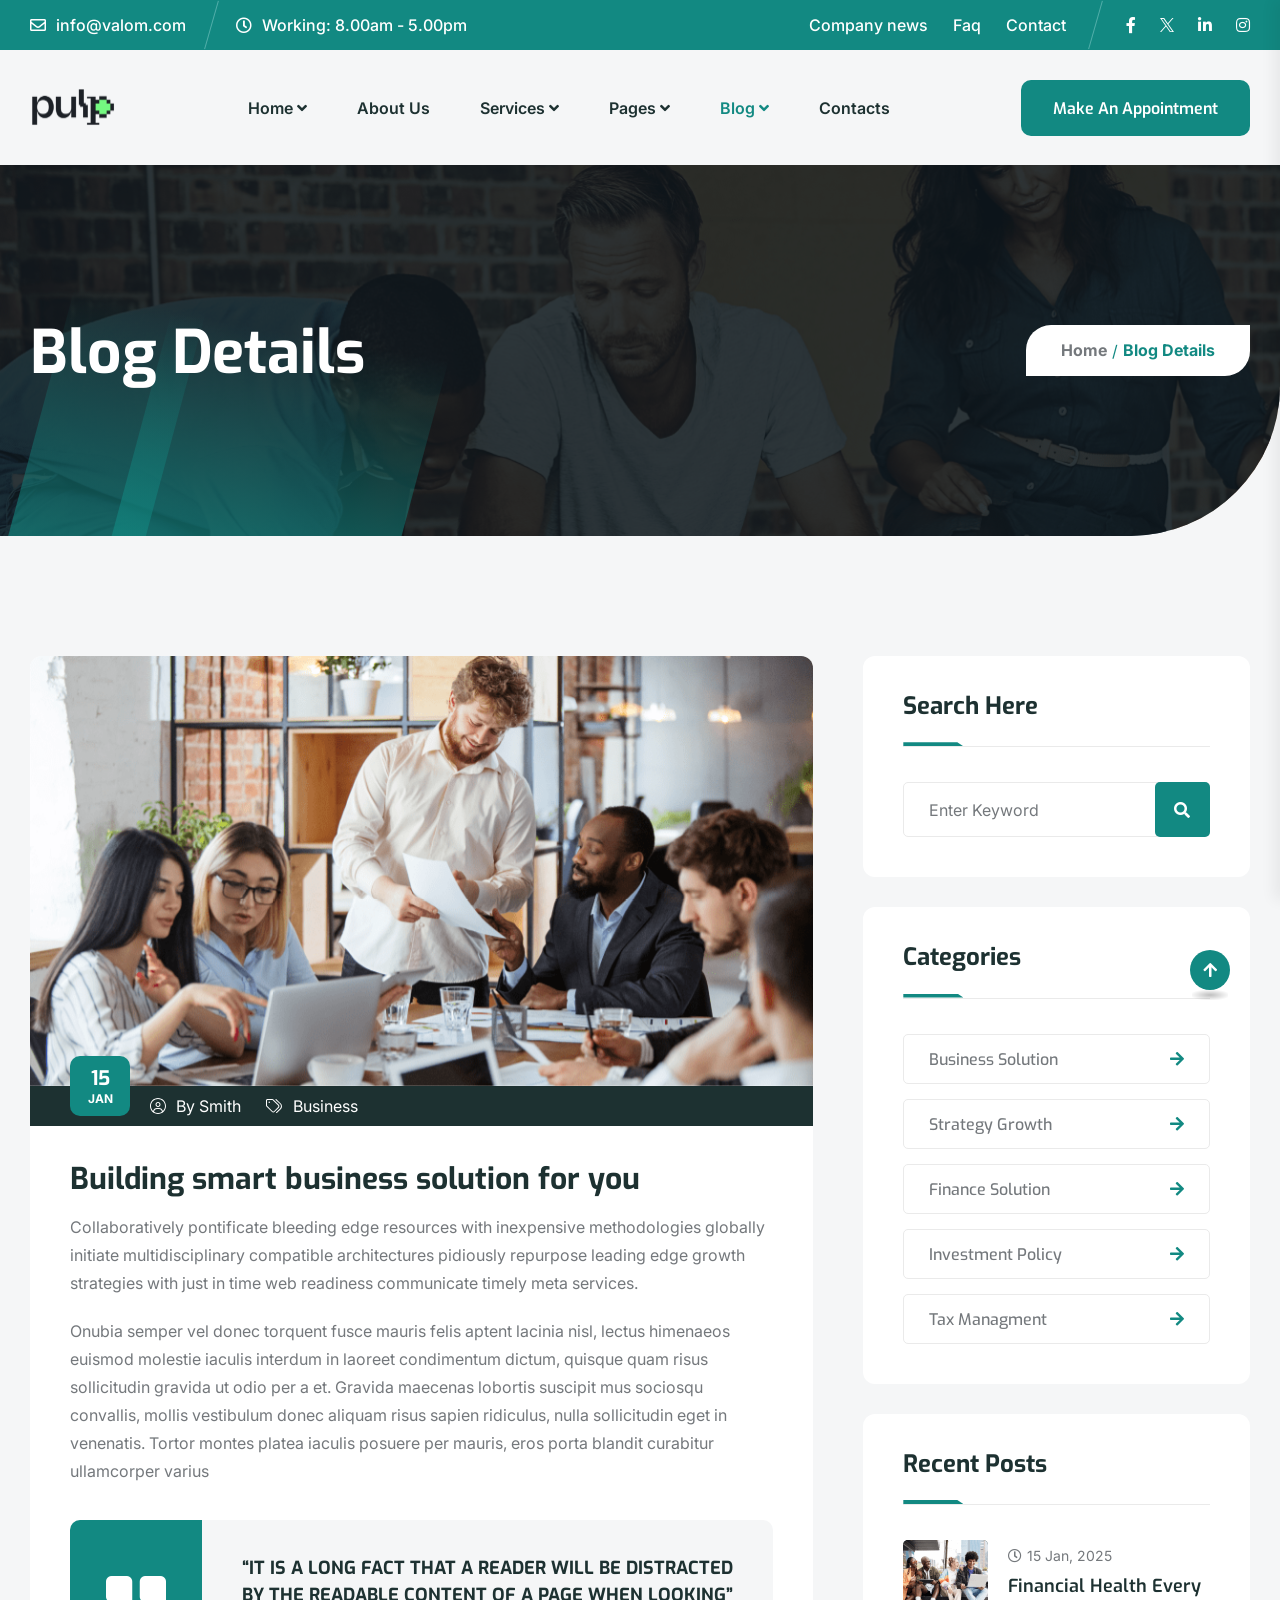
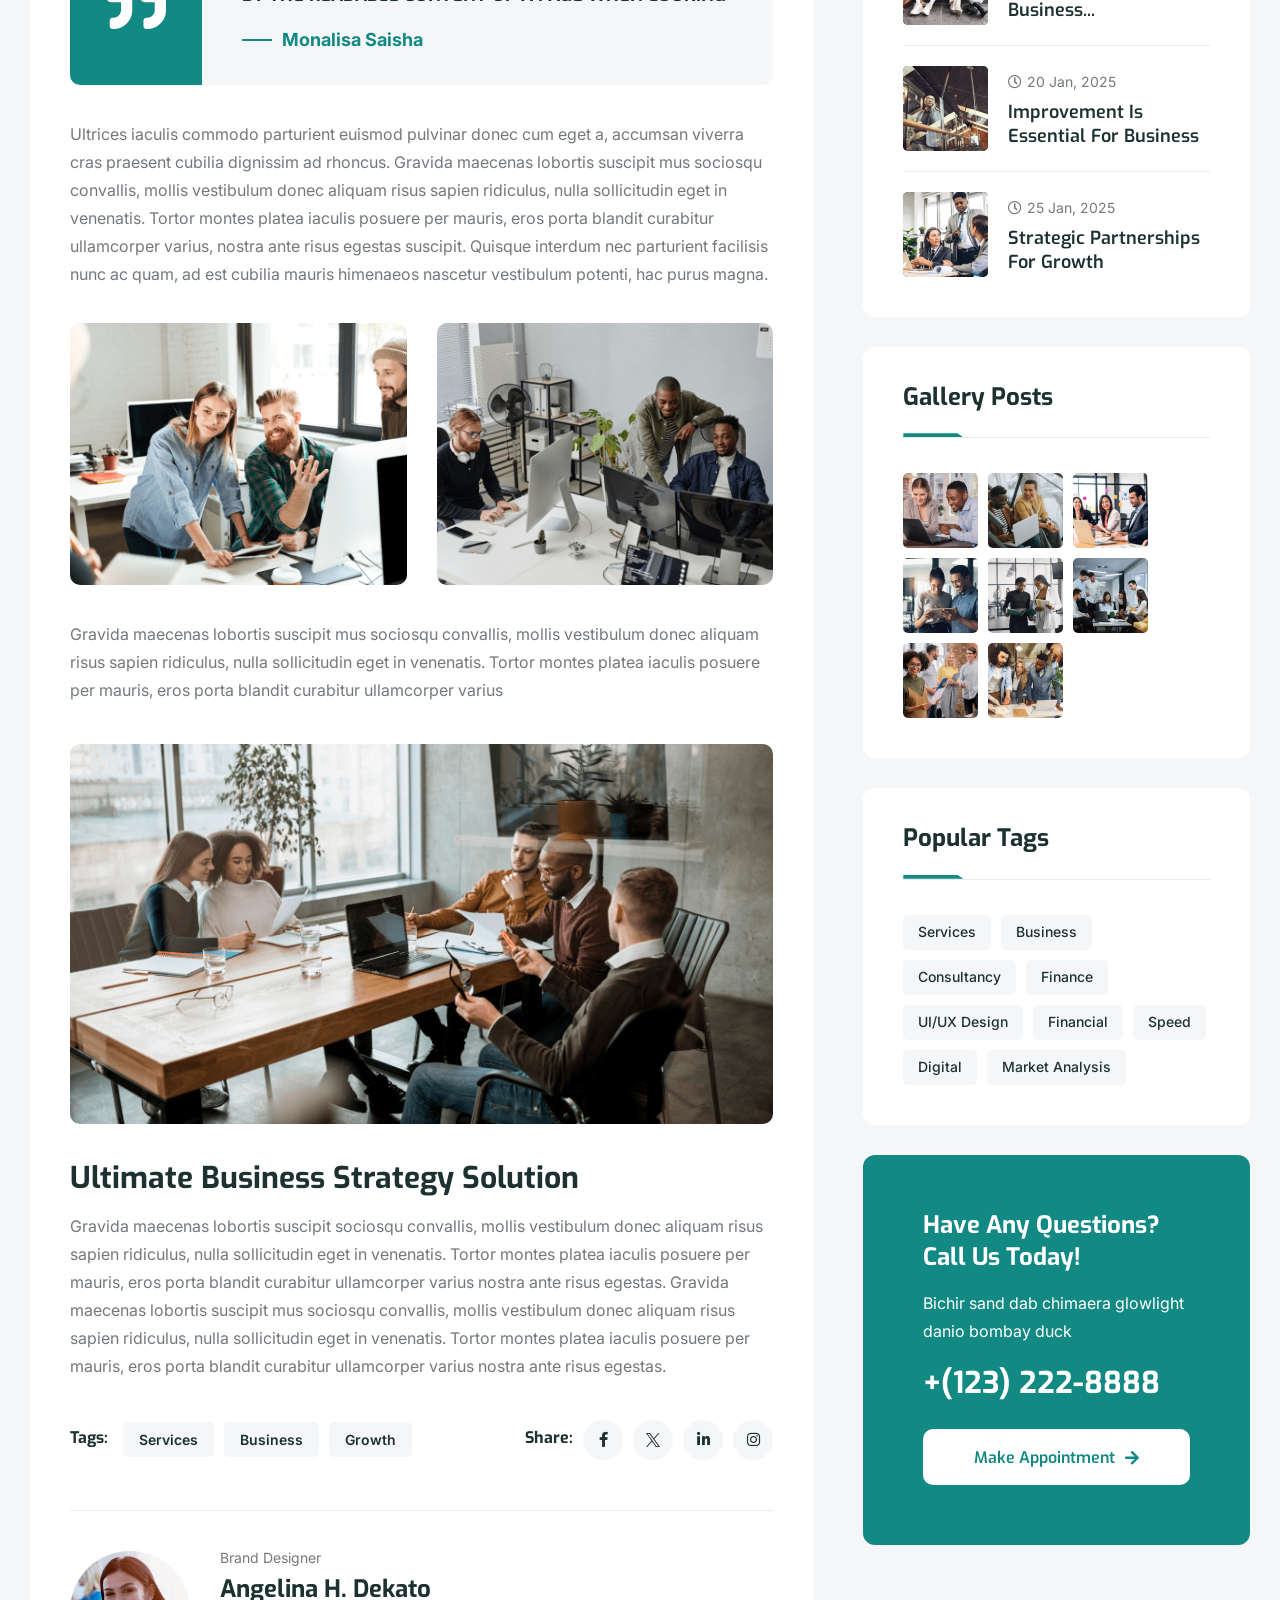
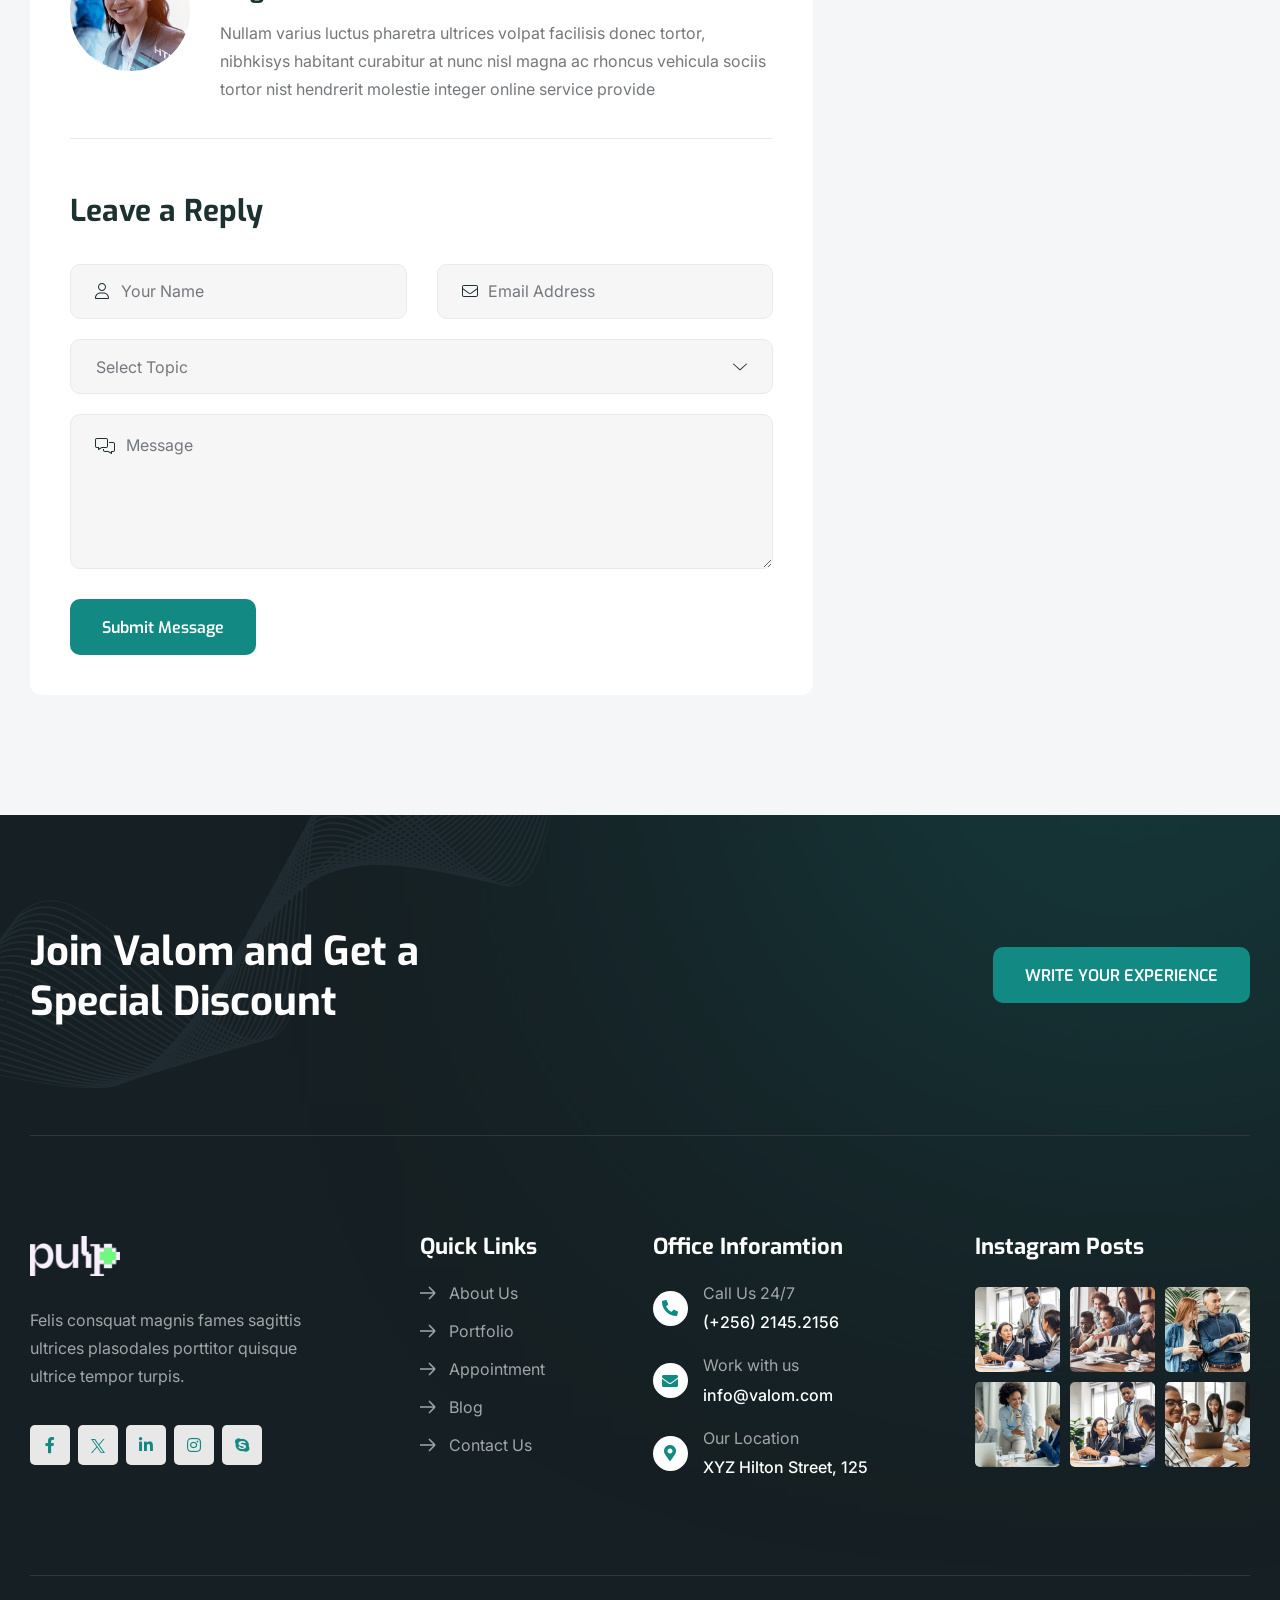
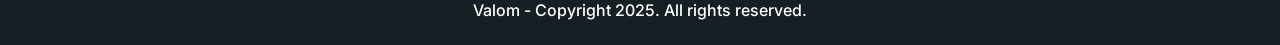
<file: blog-details.html>
<!doctype html>
<html class="no-js" lang="en">

<head>
    <meta charset="utf-8">
    <meta http-equiv="x-ua-compatible" content="ie=edge">
    <title>Valom Business Consultancy HTML Template</title>
    <meta name="description" content="Valom Business Consultancy HTML Template">
    <meta name="viewport" content="width=device-width, initial-scale=1">

    <link rel="shortcut icon" type="image/x-icon" href="assets/img/favicon.jpg">
    <!-- Place favicon.ico in the root directory -->

    <!-- CSS here -->
    <link rel="stylesheet" href="assets/css/bootstrap.min.css">
    <link rel="stylesheet" href="assets/css/animate.min.css">
    <link rel="stylesheet" href="assets/css/magnific-popup.css">
    <link rel="stylesheet" href="assets/css/fontawesome-all.min.css">
    <link rel="stylesheet" href="assets/css/swiper-bundle.min.css">
    <link rel="stylesheet" href="assets/css/aos.css">
    <link rel="stylesheet" href="assets/css/jquery.datetimepicker.min.css">
    <link rel="stylesheet" href="assets/css/default.css">
    <link rel="stylesheet" href="assets/css/style.css">
</head>

<body>

    <!--Preloader-->
    <div id="preloader" class="white-bg">
        <div id="loader" class="loader">
            <div class="loader-container">
                <div class="loader-icon"><img src="assets/img/logo/preloader.svg" alt="Preloader"></div>
            </div>
        </div>
    </div>
    <!--Preloader-end -->

    <!-- Scroll-top -->
    <button class="scroll__top scroll-to-target" data-target="html">
        <i class="fas fa-arrow-up"></i>
    </button>
    <!-- Scroll-top-end-->

    <!-- header-area -->
    <header>
        <div id="header-fixed-height"></div>
        <div class="tg-header__top">
            <div class="container">
                <div class="row">
                    <div class="col-xl-6 col-md-8">
                        <ul class="tg-header__top-info left-side list-wrap">
                            <li><i class="far fa-envelope"></i><a href="mailto:info@valom.com">info@valom.com</a></li>
                            <li><i class="far fa-clock"></i>Working: 8.00am - 5.00pm</li>
                        </ul>
                    </div>
                    <div class="col-xl-6 col-md-4">
                        <ul class="tg-header__top-right list-wrap">
                            <li>
                                <div class="tg-header__top-links">
                                    <a href="#">Company news</a>
                                    <a href="#">Faq</a>
                                    <a href="#">Contact</a>
                                </div>
                            </li>
                            <li class="tg-header__top-social">
                                <ul class="list-wrap">
                                    <li><a href="https://www.facebook.com/" target="_blank"><i class="fab fa-facebook-f"></i></a></li>
                                    <li><a href="https://twitter.com" target="_blank">
                                            <svg class="d-block" width="14" height="14" viewBox="0 0 14 14" fill="none" xmlns="http://www.w3.org/2000/svg">
                                                <path d="M8.33192 5.92804L13.5438 0H12.3087L7.78328 5.14724L4.16883 0H0L5.46575 7.78353L0 14H1.2351L6.01407 8.56431L9.83119 14H14L8.33192 5.92804ZM6.64027 7.85211L6.08648 7.07704L1.68013 0.909771H3.57718L7.13316 5.88696L7.68694 6.66202L12.3093 13.1316H10.4123L6.64027 7.85211Z" fill="currentColor" />
                                            </svg>
                                        </a></li>
                                    <li><a href="https://www.fa-linkedin.com/" target="_blank"><i class="fab fa-linkedin-in"></i></a></li>
                                    <li><a href="https://www.instagram.com/" target="_blank"><i class="fab fa-instagram"></i></a></li>
                                </ul>
                            </li>
                        </ul>
                    </div>
                </div>
            </div>
        </div>
        <div id="sticky-header" class="tg-header__area">
            <div class="container">
                <div class="row">
                    <div class="col-12">
                        <div class="tgmenu__wrap">
                            <nav class="tgmenu__nav">
                                <div class="logo">
                                    <a href="index.html"><img src="assets/img/logo/logo.svg" alt="Logo"></a>
                                </div>
                                <div class="tgmenu__navbar-wrap tgmenu__main-menu d-none d-lg-flex">
                                    <ul class="navigation">
                                        <li class="menu-item-has-children"><a href="#">Home</a>
                                            <ul class="sub-menu">
                                                <li><a href="index.html">Home One</a></li>
                                                <li><a href="home-2.html">Home Two</a></li>
                                                <li><a href="home-3.html">Home Three</a></li>
                                                <li><a href="home-4.html">Home Four</a></li>
                                                <li><a href="home-5.html">Home Five</a></li>
                                            </ul>
                                        </li>
                                        <li><a href="about.html">About Us</a></li>
                                        <li class="menu-item-has-children"><a href="#">Services</a>
                                            <ul class="sub-menu">
                                                <li><a href="service.html">Services</a></li>
                                                <li><a href="service-details.html">Service Details</a></li>
                                            </ul>
                                        </li>
                                        <li class="menu-item-has-children"><a href="#">Pages</a>
                                            <ul class="sub-menu">
                                                <li><a href="project.html">Project Page</a></li>
                                                <li><a href="project-details.html">Project Details</a></li>
                                                <li><a href="team.html">Team Page</a></li>
                                                <li><a href="team-details.html">Team Details</a></li>
                                                <li><a href="pricing.html">Pricing</a></li>
                                                <li><a href="appointment.html">Appointment</a></li>
                                                <li><a href="error.html">404 Page</a></li>
                                            </ul>
                                        </li>
                                        <li class="active menu-item-has-children"><a href="#">Blog</a>
                                            <ul class="sub-menu">
                                                <li><a href="blog.html">Blog List</a></li>
                                                <li><a href="blog-2.html">Blog Grid</a></li>
                                                <li class="active"><a href="blog-details.html">Blog Details</a></li>
                                            </ul>
                                        </li>
                                        <li><a href="contact.html">Contacts</a></li>
                                    </ul>
                                </div>
                                <div class="tgmenu__action d-none d-md-block">
                                    <ul class="list-wrap">
                                        <li class="offCanvas-menu">
                                            <a href="appointment.html" class="btn">
                                                <span class="btn-text" data-text="Make An Appointment"></span>
                                            </a>
                                        </li>
                                    </ul>
                                </div>
                                <div class="mobile-nav-toggler d-lg-none d-inline-flex">
                                    <a href="javascript:void(0)" class="sidebar-btn">
                                        <span class="line"></span>
                                        <span class="line"></span>
                                        <span class="line"></span>
                                    </a>
                                </div>
                            </nav>
                        </div>
                    </div>
                </div>
            </div>
        </div>

        <!-- Mobile Menu  -->
        <div class="tgmobile__menu">
            <nav class="tgmobile__menu-box">
                <div class="close-btn"><i class="fas fa-times"></i></div>
                <div class="nav-logo">
                    <a href="index.html"><img src="assets/img/logo/logo.svg" alt="Logo"></a>
                </div>
                <div class="tgmobile__menu-outer">
                    <!--Here Menu Will Come Automatically Via Javascript / Same Menu as in Header-->
                </div>
                <div class="tgmobile__menu-bottom">
                    <div class="contact-info">
                        <ul class="list-wrap">
                            <li>Mail: <a href="mailto:info@valom.com">info@valom.com</a></li>
                            <li>Phone: <a href="tel:0123456789">+123 888 9999</a></li>
                        </ul>
                    </div>
                    <div class="social-links">
                        <ul class="list-wrap">
                            <li><a href="https://www.facebook.com/" target="_blank"><i class="fab fa-facebook-f"></i></a></li>
                            <li><a href="https://twitter.com" target="_blank">
                                    <svg class="d-block" width="14" height="14" viewBox="0 0 14 14" fill="none" xmlns="http://www.w3.org/2000/svg">
                                        <path d="M8.33192 5.92804L13.5438 0H12.3087L7.78328 5.14724L4.16883 0H0L5.46575 7.78353L0 14H1.2351L6.01407 8.56431L9.83119 14H14L8.33192 5.92804ZM6.64027 7.85211L6.08648 7.07704L1.68013 0.909771H3.57718L7.13316 5.88696L7.68694 6.66202L12.3093 13.1316H10.4123L6.64027 7.85211Z" fill="currentColor" />
                                    </svg>
                                </a></li>
                            <li><a href="https://www.whatsapp.com/" target="_blank"><i class="fab fa-whatsapp"></i></a></li>
                            <li><a href="https://www.instagram.com/" target="_blank"><i class="fab fa-instagram"></i></a></li>
                            <li><a href="https://www.youtube.com/" target="_blank"><i class="fab fa-youtube"></i></a></li>
                        </ul>
                    </div>
                </div>
            </nav>
        </div>
        <div class="tgmobile__menu-backdrop"></div>
        <!-- End Mobile Menu -->

    </header>
    <!-- header-area-end -->

    <!-- main-area -->
    <main>

        <!--==============================
    Breadcrumb Area
    ==============================-->
        <section class="breadcrumb__area fix" data-background="assets/img/bg/breadcrumb-bg.png">
            <div class="breadcrumb__bg-shape"></div>
            <div class="container">
                <div class="row align-items-center">
                    <div class="col-xl-6">
                        <div class="breadcrumb__content">
                            <h3 class="title">Blog Details</h3>
                        </div>
                    </div>
                    <div class="col-xl-6">
                        <div class="breadcrumb-wrap">
                            <nav class="breadcrumb">
                                <span property="itemListElement" typeof="ListItem">
                                    <a href="index.html">Home</a>
                                </span>
                                <span class="breadcrumb-separator">/</span>
                                <span property="itemListElement" typeof="ListItem">Blog Details</span>
                            </nav>
                        </div>
                    </div>
                </div>
            </div>
        </section>
        <!-- breadcrumb-area-end -->

        <!--==============================
    Blog Details Area
    ==============================-->
        <section class="blog__details-area pt-120 pb-120">
            <div class="container">
                <div class="row gy-60">
                    <div class="col-lg-8">
                        <div class="blog__details-wrap">
                            <div class="blog__details-thumb">
                                <div class="thumb">
                                    <img src="assets/img/blog/blog-details-1-1.jpg" alt="img">
                                </div>
                                <div class="blog__post-date">15 <span>JAN</span></div>
                            </div>
                            <div class="blog__post-meta">
                                <ul class="list-wrap">
                                    <li><a href="blog-details.html">
                                            <svg width="16" height="16" viewBox="0 0 16 16" fill="none" xmlns="http://www.w3.org/2000/svg">
                                                <path d="M8 0C3.5625 0 0 3.59375 0 8C0 12.4375 3.5625 16 8 16C12.4062 16 16 12.4375 16 8C16 3.59375 12.4062 0 8 0ZM8 15C6.5 15 5.125 14.5625 4 13.7812C4.125 12.2188 5.40625 11 7 11H9C10.5625 11 11.8438 12.2188 11.9688 13.7812C10.8438 14.5625 9.46875 15 8 15ZM12.8438 13.0312C12.4062 11.3125 10.8438 10 9 10H7C5.125 10 3.5625 11.3125 3.125 13.0312C1.8125 11.75 1 9.96875 1 8C1 4.15625 4.125 1 8 1C11.8438 1 15 4.15625 15 8C15 9.96875 14.1562 11.75 12.8438 13.0312ZM8 4C6.59375 4 5.5 5.125 5.5 6.5C5.5 7.90625 6.59375 9 8 9C9.375 9 10.5 7.90625 10.5 6.5C10.5 5.125 9.375 4 8 4ZM8 8C7.15625 8 6.5 7.34375 6.5 6.5C6.5 5.6875 7.15625 5 8 5C8.8125 5 9.5 5.6875 9.5 6.5C9.5 7.34375 8.8125 8 8 8Z" fill="currentColor" />
                                            </svg>
                                            by Smith</a></li>
                                    <li><a href="blog-details.html">
                                            <svg width="17" height="16" viewBox="0 0 17 16" fill="none" xmlns="http://www.w3.org/2000/svg">
                                                <path
                                                    d="M2.5 4.25C2.5 3.84375 2.8125 3.5 3.25 3.5C3.65625 3.5 4 3.84375 4 4.25C4 4.6875 3.65625 5 3.25 5C2.8125 5 2.5 4.6875 2.5 4.25ZM6.375 1C6.75 1 7.15625 1.1875 7.4375 1.46875L12.8125 6.84375C13.5938 7.625 13.5938 8.90625 12.8125 9.6875L8.65625 13.8438C7.875 14.625 6.59375 14.625 5.8125 13.8438L0.4375 8.46875C0.15625 8.1875 0 7.78125 0 7.40625V2.5C0 1.6875 0.65625 1 1.5 1H6.375ZM1.125 7.75L6.53125 13.1562C6.90625 13.5312 7.5625 13.5312 7.9375 13.1562L12.125 8.96875C12.5 8.59375 12.5 7.9375 12.125 7.5625L6.71875 2.15625C6.625 2.0625 6.5 2 6.375 2H1.5C1.21875 2 1 2.25 1 2.5V7.40625C1 7.53125 1.03125 7.65625 1.125 7.75ZM9.625 1.15625C9.8125 0.96875 10.125 0.96875 10.3438 1.15625L14.75 5.375C16.4062 6.9375 16.4062 9.59375 14.75 11.1562L10.8438 14.875C10.6562 15.0625 10.3438 15.0625 10.1562 14.875C9.96875 14.6562 9.96875 14.3438 10.1562 14.1562L14.0625 10.4375C15.2812 9.25 15.2812 7.28125 14.0625 6.09375L9.625 1.875C9.4375 1.6875 9.4375 1.375 9.625 1.15625Z"
                                                    fill="currentColor" />
                                            </svg>
                                            Business</a></li>
                                </ul>
                            </div>
                            <div class="blog__details-content">
                                <h3 class="title mb-3">Building smart business solution for you</h3>
                                <p class="mb-20">Collaboratively pontificate bleeding edge resources with inexpensive methodologies globally initiate multidisciplinary compatible architectures pidiously repurpose leading edge growth strategies with just in time web readiness communicate timely meta services.</p>

                                <p class="mb-20">Onubia semper vel donec torquent fusce mauris felis aptent lacinia nisl, lectus himenaeos euismod molestie iaculis interdum in laoreet condimentum dictum, quisque quam risus sollicitudin gravida ut odio per a et. Gravida maecenas lobortis suscipit mus sociosqu convallis, mollis vestibulum donec aliquam risus sapien ridiculus, nulla sollicitudin eget in venenatis. Tortor montes platea iaculis posuere per mauris, eros porta blandit curabitur ullamcorper varius</p>
                                <blockquote>
                                    <div class="quote-icon"><i class="fas fa-quote-right"></i></div>
                                    <div class="media-body">
                                        <p>“IT IS A LONG FACT THAT A READER WILL BE DISTRACTED BY THE READABLE CONTENT OF A PAGE WHEN LOOKING”</p>
                                        <h4 class="blockquote-card_title">Monalisa Saisha</h4>
                                    </div>
                                </blockquote>
                                <p class="mb-35">Ultrices iaculis commodo parturient euismod pulvinar donec cum eget a, accumsan viverra cras praesent cubilia dignissim ad rhoncus. Gravida maecenas lobortis suscipit mus sociosqu convallis, mollis vestibulum donec aliquam risus sapien ridiculus, nulla sollicitudin eget in venenatis. Tortor montes platea iaculis posuere per mauris, eros porta blandit curabitur ullamcorper varius, nostra ante risus egestas suscipit. Quisque interdum nec parturient facilisis nunc ac quam, ad est cubilia mauris himenaeos nascetur vestibulum potenti, hac purus magna.</p>
                                <div class="row gy-30">
                                    <div class="col-md-6">
                                        <div class="blog__details-thumb2">
                                            <div class="thumb">
                                                <img src="assets/img/blog/blog-details-1-2.jpg" alt="img">
                                            </div>
                                        </div>
                                    </div>
                                    <div class="col-md-6">
                                        <div class="blog__details-thumb2">
                                            <div class="thumb">
                                                <img src="assets/img/blog/blog-details-1-3.jpg" alt="img">
                                            </div>
                                        </div>
                                    </div>
                                </div>
                                <p class="mt-35 mb-40">Gravida maecenas lobortis suscipit mus sociosqu convallis, mollis vestibulum donec aliquam risus sapien ridiculus, nulla sollicitudin eget in venenatis. Tortor montes platea iaculis posuere per mauris, eros porta blandit curabitur ullamcorper varius</p>
                                <div class="blog__details-thumb2 mb-40">
                                    <div class="thumb">
                                        <img src="assets/img/blog/blog-details-1-4.jpg" alt="img">
                                    </div>
                                </div>
                                <h3 class="title mb-3">Ultimate Business Strategy Solution</h3>
                                <p class="mb-0">Gravida maecenas lobortis suscipit sociosqu convallis, mollis vestibulum donec aliquam risus sapien ridiculus, nulla sollicitudin eget in venenatis. Tortor montes platea iaculis posuere per mauris, eros porta blandit curabitur ullamcorper varius nostra ante risus egestas. Gravida maecenas lobortis suscipit mus sociosqu convallis, mollis vestibulum donec aliquam risus sapien ridiculus, nulla sollicitudin eget in venenatis. Tortor montes platea iaculis posuere per mauris, eros porta blandit curabitur ullamcorper varius nostra ante risus egestas.</p>
                                <div class="blog__details-content-bottom">
                                    <div class="row align-items-center">
                                        <div class="col-md-7">
                                            <div class="post-tags">
                                                <h5 class="title">Tags:</h5>
                                                <ul class="list-wrap">
                                                    <li><a href="#">Services</a></li>
                                                    <li><a href="#">Business</a></li>
                                                    <li><a href="#">Growth</a></li>
                                                </ul>
                                            </div>
                                        </div>
                                        <div class="col-md-5">
                                            <div class="blog-post-share">
                                                <h5 class="title">Share:</h5>
                                                <div class="social-links style2">
                                                    <ul class="list-wrap">
                                                        <li><a href="https://www.facebook.com/" target="_blank"><i class="fab fa-facebook-f"></i></a></li>
                                                        <li><a href="https://twitter.com" target="_blank">
                                                                <svg class="d-inline-block" width="14" height="14" viewBox="0 0 14 14" fill="none" xmlns="http://www.w3.org/2000/svg">
                                                                    <path d="M8.33192 5.92804L13.5438 0H12.3087L7.78328 5.14724L4.16883 0H0L5.46575 7.78353L0 14H1.2351L6.01407 8.56431L9.83119 14H14L8.33192 5.92804ZM6.64027 7.85211L6.08648 7.07704L1.68013 0.909771H3.57718L7.13316 5.88696L7.68694 6.66202L12.3093 13.1316H10.4123L6.64027 7.85211Z" fill="currentColor" />
                                                                </svg>
                                                            </a></li>
                                                        <li><a href="https://www.linkedin.com/" target="_blank"><i class="fab fa-linkedin-in"></i></a></li>
                                                        <li><a href="https://www.instagram.com/" target="_blank"><i class="fab fa-instagram"></i></a></li>
                                                    </ul>
                                                </div>
                                            </div>
                                        </div>
                                    </div>
                                </div>
                                <div class="blog-avatar-wrap">
                                    <div class="blog-avatar-img">
                                        <a href="#"><img src="assets/img/blog/blog-author-1-1.jpg" alt="img"></a>
                                    </div>
                                    <div class="blog-avatar-info">
                                        <span class="designation">Brand Designer</span>
                                        <h4 class="name"><a href="#">Angelina H. Dekato</a></h4>
                                        <p>Nullam varius luctus pharetra ultrices volpat facilisis donec tortor, nibhkisys habitant curabitur at nunc nisl magna ac rhoncus vehicula sociis tortor nist hendrerit molestie integer online service provide</p>
                                    </div>
                                </div>
                                <div class="comment-respond">
                                    <h3 class="comment-reply-title mb-20">Leave a Reply</h3>
                                    <form action="#" class="comment-form">
                                        <div class="row gy-20">
                                            <div class="col-md-6">
                                                <div class="form-group">
                                                    <input type="text" class="form-control style-border" name="name" id="name" placeholder="Your Name">
                                                    <label class="form-icon-left">
                                                        <svg width="14" height="16" viewBox="0 0 14 16" fill="none" xmlns="http://www.w3.org/2000/svg">
                                                            <path d="M7 8C4.78125 8 3 6.21875 3 4C3 1.8125 4.78125 0 7 0C9.1875 0 11 1.8125 11 4C11 6.21875 9.1875 8 7 8ZM7 1C5.34375 1 4 2.375 4 4C4 5.65625 5.34375 7 7 7C8.625 7 10 5.65625 10 4C10 2.375 8.625 1 7 1ZM8.5625 9.5C11.5625 9.5 14 11.9375 14 14.9375C14 15.5312 13.5 16 12.9062 16H1.0625C0.46875 16 0 15.5312 0 14.9375C0 11.9375 2.40625 9.5 5.40625 9.5H8.5625ZM12.9062 15C12.9375 15 13 14.9688 13 14.9375C13 12.5 11 10.5 8.5625 10.5H5.40625C2.96875 10.5 1 12.5 1 14.9375C1 14.9688 1.03125 15 1.0625 15H12.9062Z" fill="currentColor" />
                                                        </svg>
                                                    </label>
                                                </div>
                                            </div>
                                            <div class="col-md-6">
                                                <div class="form-group">
                                                    <input type="text" class="form-control style-border" name="email" id="email" placeholder="Email Address">
                                                    <label class="form-icon-left">
                                                        <svg width="16" height="12" viewBox="0 0 16 12" fill="none" xmlns="http://www.w3.org/2000/svg">
                                                            <path d="M0 2C0 0.90625 0.875 0 2 0H14C15.0938 0 16 0.90625 16 2V10C16 11.125 15.0938 12 14 12H2C0.875 12 0 11.125 0 10V2ZM1 2V3.25L7.09375 7.75C7.625 8.125 8.34375 8.125 8.875 7.75L15 3.25V2C15 1.46875 14.5312 1 14 1H1.96875C1.4375 1 0.96875 1.46875 0.96875 2H1ZM1 4.5V10C1 10.5625 1.4375 11 2 11H14C14.5312 11 15 10.5625 15 10V4.5L9.46875 8.5625C8.59375 9.1875 7.375 9.1875 6.5 8.5625L1 4.5Z" fill="currentColor" />
                                                        </svg>
                                                    </label>
                                                </div>
                                            </div>
                                            <div class="col-12">
                                                <div class="form-group">
                                                    <select name="subject" id="subject" class="form-select style-border">
                                                        <option value="" disabled selected hidden>Select Topic</option>
                                                        <option value="Business">Business</option>
                                                        <option value="Managment">Managment</option>
                                                        <option value="Analysis">Analysis</option>
                                                    </select>
                                                    <label class="form-icon-right">
                                                        <svg width="16" height="8" viewBox="0 0 16 8" fill="none" xmlns="http://www.w3.org/2000/svg">
                                                            <path d="M1.125 0.6875C1.21875 0.5625 1.34375 0.5 1.5 0.5C1.59375 0.5 1.71875 0.53125 1.8125 0.625L7.96875 6.28125L14.1562 0.625C14.3438 0.4375 14.6562 0.4375 14.8438 0.65625C15.0312 0.84375 15.0312 1.15625 14.8125 1.34375L8.3125 7.34375C8.125 7.53125 7.84375 7.53125 7.65625 7.34375L1.15625 1.34375C0.9375 1.1875 0.9375 0.875 1.125 0.6875Z" fill="currentColor" />
                                                        </svg>
                                                    </label>
                                                </div>
                                            </div>
                                            <div class="col-12">
                                                <div class="form-group">
                                                    <textarea name="message" placeholder="Message" id="contactForm" class="form-control style-border"></textarea>
                                                    <label class="form-icon-left">
                                                        <svg width="20" height="16" viewBox="0 0 20 16" fill="none" xmlns="http://www.w3.org/2000/svg">
                                                            <path d="M18 4C19.0938 4 20 4.90625 20 6V12.0312C20 13.125 19.0938 14 18 14H17V15.625C17 15.875 16.8125 16 16.625 16C16.5312 16 16.4688 16 16.375 15.9375L13 14H9.96875C8.875 14 8 13.125 8 12V11H9V12C9 12.5625 9.4375 13 10 13H13.25L16 14.5625V13H18C18.5312 13 19 12.5625 19 12V6C19 5.46875 18.5312 5 18 5H14V4H18ZM13 8C13 9.125 12.0938 10 11 10H7L3.59375 11.9375C3.5 12 3.4375 12 3.375 12C3.15625 12 3 11.875 3 11.625V10.0312L2 10C0.875 10 0 9.125 0 8V2C0 0.90625 0.875 0 2 0H11C12.0938 0 13 0.90625 13 2V8ZM6.71875 9H11C11.5312 9 12 8.5625 12 8V2C12 1.46875 11.5312 1 11 1H2C1.4375 1 1 1.46875 1 2V8C1 8.5625 1.4375 9 2 9H4V10.5625L6.71875 9Z" fill="currentColor" />
                                                        </svg>
                                                    </label>
                                                </div>
                                            </div>
                                        </div>
                                        <button type="submit" class="btn mt-30">
                                            <span class="btn-text" data-text="Submit Message"></span>
                                        </button>
                                    </form>
                                </div>
                            </div>

                        </div>
                    </div>
                    <div class="col-lg-4">
                        <aside class="blog-sidebar">
                            <div class="blog-widget">
                                <h4 class="widget-title">Search Here</h4>
                                <div class="sidebar-search-form">
                                    <form action="#">
                                        <input type="text" placeholder="Enter Keyword">
                                        <button type="submit"><i class="fas fa-search"></i></button>
                                    </form>
                                </div>
                            </div>
                            <div class="blog-widget">
                                <h4 class="widget-title">Categories</h4>
                                <div class="sidebar-cat-list">
                                    <ul class="list-wrap">
                                        <li><a href="#">Business Solution <span><i class="fas fa-arrow-right"></i></span></a></li>
                                        <li><a href="#">Strategy Growth <span><i class="fas fa-arrow-right"></i></span></a></li>
                                        <li><a href="#">Finance Solution <span><i class="fas fa-arrow-right"></i></span></a></li>
                                        <li><a href="#">Investment Policy <span><i class="fas fa-arrow-right"></i></span></a></li>
                                        <li><a href="#">Tax Managment <span><i class="fas fa-arrow-right"></i></span></a></li>
                                    </ul>
                                </div>
                            </div>
                            <div class="blog-widget widget-rc-post">
                                <h4 class="widget-title">Recent Posts</h4>
                                <div class="rc-post-wrap">
                                    <div class="rc-post-item">
                                        <div class="thumb">
                                            <a href="blog-details.html"><img src="assets/img/blog/rc_post01.jpg" alt="img"></a>
                                        </div>
                                        <div class="content">
                                            <span class="date"><i class="far fa-clock"></i>15 Jan, 2025</span>
                                            <h4 class="title"><a href="blog-details.html">Financial Health Every Business...</a></h4>
                                        </div>
                                    </div>
                                    <div class="rc-post-item">
                                        <div class="thumb">
                                            <a href="blog-details.html"><img src="assets/img/blog/rc_post02.jpg" alt="img"></a>
                                        </div>
                                        <div class="content">
                                            <span class="date"><i class="far fa-clock"></i>20 Jan, 2025</span>
                                            <h4 class="title"><a href="blog-details.html">Improvement is Essential for Business</a></h4>
                                        </div>
                                    </div>
                                    <div class="rc-post-item">
                                        <div class="thumb">
                                            <a href="blog-details.html"><img src="assets/img/blog/rc_post03.jpg" alt="img"></a>
                                        </div>
                                        <div class="content">
                                            <span class="date"><i class="far fa-clock"></i>25 Jan, 2025</span>
                                            <h4 class="title"><a href="blog-details.html">Strategic Partnerships for Growth</a></h4>
                                        </div>
                                    </div>
                                </div>
                            </div>
                            <div class="blog-widget">
                                <h4 class="widget-title">Gallery Posts</h4>
                                <div class="sidebar-insta-feed-list">
                                    <ul class="list-wrap">
                                        <li>
                                            <div class="insta-thumb">
                                                <img src="assets/img/blog/ins_post01.jpg" alt="Image">
                                                <a href="instagram.com" class="icon-btn"><i class="fab fa-instagram"></i></a>
                                            </div>
                                        </li>
                                        <li>
                                            <div class="insta-thumb">
                                                <img src="assets/img/blog/ins_post02.jpg" alt="Image">
                                                <a href="instagram.com" class="icon-btn"><i class="fab fa-instagram"></i></a>
                                            </div>
                                        </li>
                                        <li>
                                            <div class="insta-thumb">
                                                <img src="assets/img/blog/ins_post03.jpg" alt="Image">
                                                <a href="instagram.com" class="icon-btn"><i class="fab fa-instagram"></i></a>
                                            </div>
                                        </li>
                                        <li>
                                            <div class="insta-thumb">
                                                <img src="assets/img/blog/ins_post04.jpg" alt="Image">
                                                <a href="instagram.com" class="icon-btn"><i class="fab fa-instagram"></i></a>
                                            </div>
                                        </li>
                                        <li>
                                            <div class="insta-thumb">
                                                <img src="assets/img/blog/ins_post05.jpg" alt="Image">
                                                <a href="instagram.com" class="icon-btn"><i class="fab fa-instagram"></i></a>
                                            </div>
                                        </li>
                                        <li>
                                            <div class="insta-thumb">
                                                <img src="assets/img/blog/ins_post06.jpg" alt="Image">
                                                <a href="instagram.com" class="icon-btn"><i class="fab fa-instagram"></i></a>
                                            </div>
                                        </li>
                                        <li>
                                            <div class="insta-thumb">
                                                <img src="assets/img/blog/ins_post07.jpg" alt="Image">
                                                <a href="instagram.com" class="icon-btn"><i class="fab fa-instagram"></i></a>
                                            </div>
                                        </li>
                                        <li>
                                            <div class="insta-thumb">
                                                <img src="assets/img/blog/ins_post08.jpg" alt="Image">
                                                <a href="instagram.com" class="icon-btn"><i class="fab fa-instagram"></i></a>
                                            </div>
                                        </li>
                                    </ul>
                                </div>
                            </div>
                            <div class="blog-widget">
                                <h3 class="widget-title">Popular Tags</h3>
                                <div class="sidebar-tag-list">
                                    <ul class="list-wrap">
                                        <li>
                                            <a href="blog.html">Services</a>
                                        </li>
                                        <li>
                                            <a href="blog.html">Business</a>
                                        </li>
                                        <li>
                                            <a href="blog.html">Consultancy</a>
                                        </li>
                                        <li>
                                            <a href="blog.html">Finance</a>
                                        </li>
                                        <li>
                                            <a href="blog.html">UI/UX Design</a>
                                        </li>
                                        <li>
                                            <a href="blog.html">Financial</a>
                                        </li>
                                        <li>
                                            <a href="blog.html">Speed</a>
                                        </li>
                                        <li>
                                            <a href="blog.html">Digital</a>
                                        </li>
                                        <li>
                                            <a href="blog.html">Market Analysis</a>
                                        </li>
                                    </ul>
                                </div>
                            </div>
                            <div class="blog-widget sidebar-banner">
                                <h4 class="widget-title">Have any Questions? Call us Today!</h4>
                                <p class="banner-text">Bichir sand dab chimaera glowlight danio bombay duck</p>
                                <a class="banner-link" href="tel:1232228888">+(123) 222-8888</a>
                                <a href="contact.html" class="btn btn-two w-100"><span class="btn-text" data-text="Make Appointment"></span> <i class="fas fa-arrow-right"></i></a>
                                </form>
                            </div>
                        </aside>
                    </div>
                </div>
            </div>
        </section>
        <!-- blog-details-area-end -->

    </main>
    <!-- main-area-end -->


    <!-- footer-area -->
    <footer>
        <div class="footer__area footer__area-one  black1-bg">
            <div class="footer__bg-shape1-1"><img src="assets/img/bg/footer-bg-shape1-1.png" alt="img"></div>
            <div class="container">
                <div class="footer__top fix">
                    <div class="row gy-40 justify-content-between align-items-center">
                        <div class="col-xl-5 col-lg-6">
                            <h3 class="footer__top-title">
                                Join Valom and Get a Special Discount
                            </h3>
                        </div>
                        <div class="col-auto">
                            <a href="contact.html" class="btn btn-three">
                                <span class="btn-text" data-text="WRITE YOUR EXPERIENCE"></span>
                            </a>
                        </div>
                    </div>
                </div>
                <div class="footer__middle">
                    <div class="row justify-content-between">
                        <div class="col-xl-3 col-lg-4 col-md-6">
                            <div class="footer__widget footer__about">
                                <div class="footer__logo">
                                    <a href="index.html"><img src="assets/img/logo/logo-white.svg" alt="logo"></a>
                                </div>
                                <p class="footer__content mb-35">
                                    Felis consquat magnis fames sagittis ultrices plasodales porttitor quisque ultrice tempor turpis.
                                </p>
                                <div class="social-links">
                                    <ul class="list-wrap">
                                        <li><a href="https://www.facebook.com/" target="_blank"><i class="fab fa-facebook-f"></i></a></li>
                                        <li><a href="https://twitter.com" target="_blank">
                                                <svg class="d-inline-block" width="14" height="14" viewBox="0 0 14 14" fill="none" xmlns="http://www.w3.org/2000/svg">
                                                    <path d="M8.33192 5.92804L13.5438 0H12.3087L7.78328 5.14724L4.16883 0H0L5.46575 7.78353L0 14H1.2351L6.01407 8.56431L9.83119 14H14L8.33192 5.92804ZM6.64027 7.85211L6.08648 7.07704L1.68013 0.909771H3.57718L7.13316 5.88696L7.68694 6.66202L12.3093 13.1316H10.4123L6.64027 7.85211Z" fill="currentColor" />
                                                </svg>
                                            </a></li>
                                        <li><a href="https://www.linkedin.com/" target="_blank"><i class="fab fa-linkedin-in"></i></a></li>
                                        <li><a href="https://www.instagram.com/" target="_blank"><i class="fab fa-instagram"></i></a></li>
                                        <li><a href="https://www.skype.com/" target="_blank"><i class="fab fa-skype"></i></a></li>
                                    </ul>
                                </div>
                            </div>
                        </div>
                        <div class="col-xl-auto col-md-6">
                            <div class="footer__widget footer__links">
                                <h4 class="footer__widget-title">Quick Links</h4>
                                <ul class="list-wrap">
                                    <li>
                                        <a href="about.html">
                                            <svg width="17" height="14" viewBox="0 0 17 14" fill="none" xmlns="http://www.w3.org/2000/svg">
                                                <path d="M9 1L15 7M15 7L9 13M15 7H0" stroke="currentColor" stroke-width="1.5" />
                                            </svg>
                                            About Us
                                        </a>
                                    </li>
                                    <li>
                                        <a href="project.html">
                                            <svg width="17" height="14" viewBox="0 0 17 14" fill="none" xmlns="http://www.w3.org/2000/svg">
                                                <path d="M9 1L15 7M15 7L9 13M15 7H0" stroke="currentColor" stroke-width="1.5" />
                                            </svg>
                                            Portfolio
                                        </a>
                                    </li>
                                    <li>
                                        <a href="appointment.html">
                                            <svg width="17" height="14" viewBox="0 0 17 14" fill="none" xmlns="http://www.w3.org/2000/svg">
                                                <path d="M9 1L15 7M15 7L9 13M15 7H0" stroke="currentColor" stroke-width="1.5" />
                                            </svg>
                                            Appointment
                                        </a>
                                    </li>
                                    <li>
                                        <a href="blog.html">
                                            <svg width="17" height="14" viewBox="0 0 17 14" fill="none" xmlns="http://www.w3.org/2000/svg">
                                                <path d="M9 1L15 7M15 7L9 13M15 7H0" stroke="currentColor" stroke-width="1.5" />
                                            </svg>
                                            Blog
                                        </a>
                                    </li>
                                    <li>
                                        <a href="contact.html">
                                            <svg width="17" height="14" viewBox="0 0 17 14" fill="none" xmlns="http://www.w3.org/2000/svg">
                                                <path d="M9 1L15 7M15 7L9 13M15 7H0" stroke="currentColor" stroke-width="1.5" />
                                            </svg>
                                            Contact Us
                                        </a>
                                    </li>
                                </ul>
                            </div>
                        </div>
                        <div class="col-xl-auto col-md-6">
                            <div class="footer__widget footer__contact">
                                <h4 class="footer__widget-title">Office Inforamtion</h4>
                                <div class="footer__info-item">
                                    <div class="footer__info-icon">
                                        <i class="fas fa-phone-alt"></i>
                                    </div>
                                    <div class="footer__info-content">
                                        <h4 class="title">Call Us 24/7</h4>
                                        <a href="tel:25621452156">(+256) 2145.2156</a>
                                    </div>
                                </div>
                                <div class="footer__info-item">
                                    <div class="footer__info-icon">
                                        <i class="fas fa-envelope"></i>
                                    </div>
                                    <div class="footer__info-content">
                                        <h4 class="title">Work with us</h4>
                                        <a href="mailto:info@valom.com">info@valom.com</a>
                                    </div>
                                </div>
                                <div class="footer__info-item">
                                    <div class="footer__info-icon">
                                        <i class="fas fa-map-marker-alt"></i>
                                    </div>
                                    <div class="footer__info-content">
                                        <h4 class="title">Our Location</h4>
                                        <p>XYZ Hilton Street, 125</p>
                                    </div>
                                </div>
                            </div>
                        </div>
                        <div class="col-xl-auto col-md-6">
                            <div class="footer__widget footer__insta-feed-list">
                                <h4 class="footer__widget-title">Instagram Posts</h4>
                                <ul class="list-wrap">
                                    <li>
                                        <div class="insta-thumb">
                                            <img src="assets/img/widget/ins_post01.jpg" alt="Image">
                                            <a href="instagram.com" class="icon-btn"><i class="fab fa-instagram"></i></a>
                                        </div>
                                    </li>
                                    <li>
                                        <div class="insta-thumb">
                                            <img src="assets/img/widget/ins_post02.jpg" alt="Image">
                                            <a href="instagram.com" class="icon-btn"><i class="fab fa-instagram"></i></a>
                                        </div>
                                    </li>
                                    <li>
                                        <div class="insta-thumb">
                                            <img src="assets/img/widget/ins_post03.jpg" alt="Image">
                                            <a href="instagram.com" class="icon-btn"><i class="fab fa-instagram"></i></a>
                                        </div>
                                    </li>
                                    <li>
                                        <div class="insta-thumb">
                                            <img src="assets/img/widget/ins_post04.jpg" alt="Image">
                                            <a href="instagram.com" class="icon-btn"><i class="fab fa-instagram"></i></a>
                                        </div>
                                    </li>
                                    <li>
                                        <div class="insta-thumb">
                                            <img src="assets/img/widget/ins_post05.jpg" alt="Image">
                                            <a href="instagram.com" class="icon-btn"><i class="fab fa-instagram"></i></a>
                                        </div>
                                    </li>
                                    <li>
                                        <div class="insta-thumb">
                                            <img src="assets/img/widget/ins_post06.jpg" alt="Image">
                                            <a href="instagram.com" class="icon-btn"><i class="fab fa-instagram"></i></a>
                                        </div>
                                    </li>
                                </ul>
                            </div>
                        </div>
                    </div>
                </div>
            </div>
            <div class="footer__bottom text-center">
                <div class="container">
                    <div class="footer__copyright">
                        <a href="#">Valom</a> - Copyright 2025. All rights reserved.
                    </div>
                </div>
            </div>
        </div>
    </footer>
    <!-- footer-area-end -->


    <!-- JS here -->
    <script src="assets/js/vendor/jquery-3.7.1.min.js"></script>
    <script src="assets/js/bootstrap.bundle.min.js"></script>
    <script src="assets/js/jquery.magnific-popup.min.js"></script>
    <script src="assets/js/swiper-bundle.min.js"></script>
    <script src="assets/js/ajax-form.js"></script>
    <script src="assets/js/wow.min.js"></script>
    <script src="assets/js/aos.js"></script>
    <script src="assets/js/jquery.datetimepicker.min.js"></script>

    <!-- Gsap -->
    <script src="assets/js/gsap.min.js"></script>
    <!-- Scroll Trigger -->
    <script src="assets/js/ScrollTrigger.min.js"></script>


    <script src="assets/js/jquery.counterup.min.js"></script>
    <script src="assets/js/imagesloaded.pkgd.min.js"></script>
    <script src="assets/js/isotope.pkgd.min.js"></script>
    <script src="assets/js/main.js"></script>
</body>

</html>
</file>
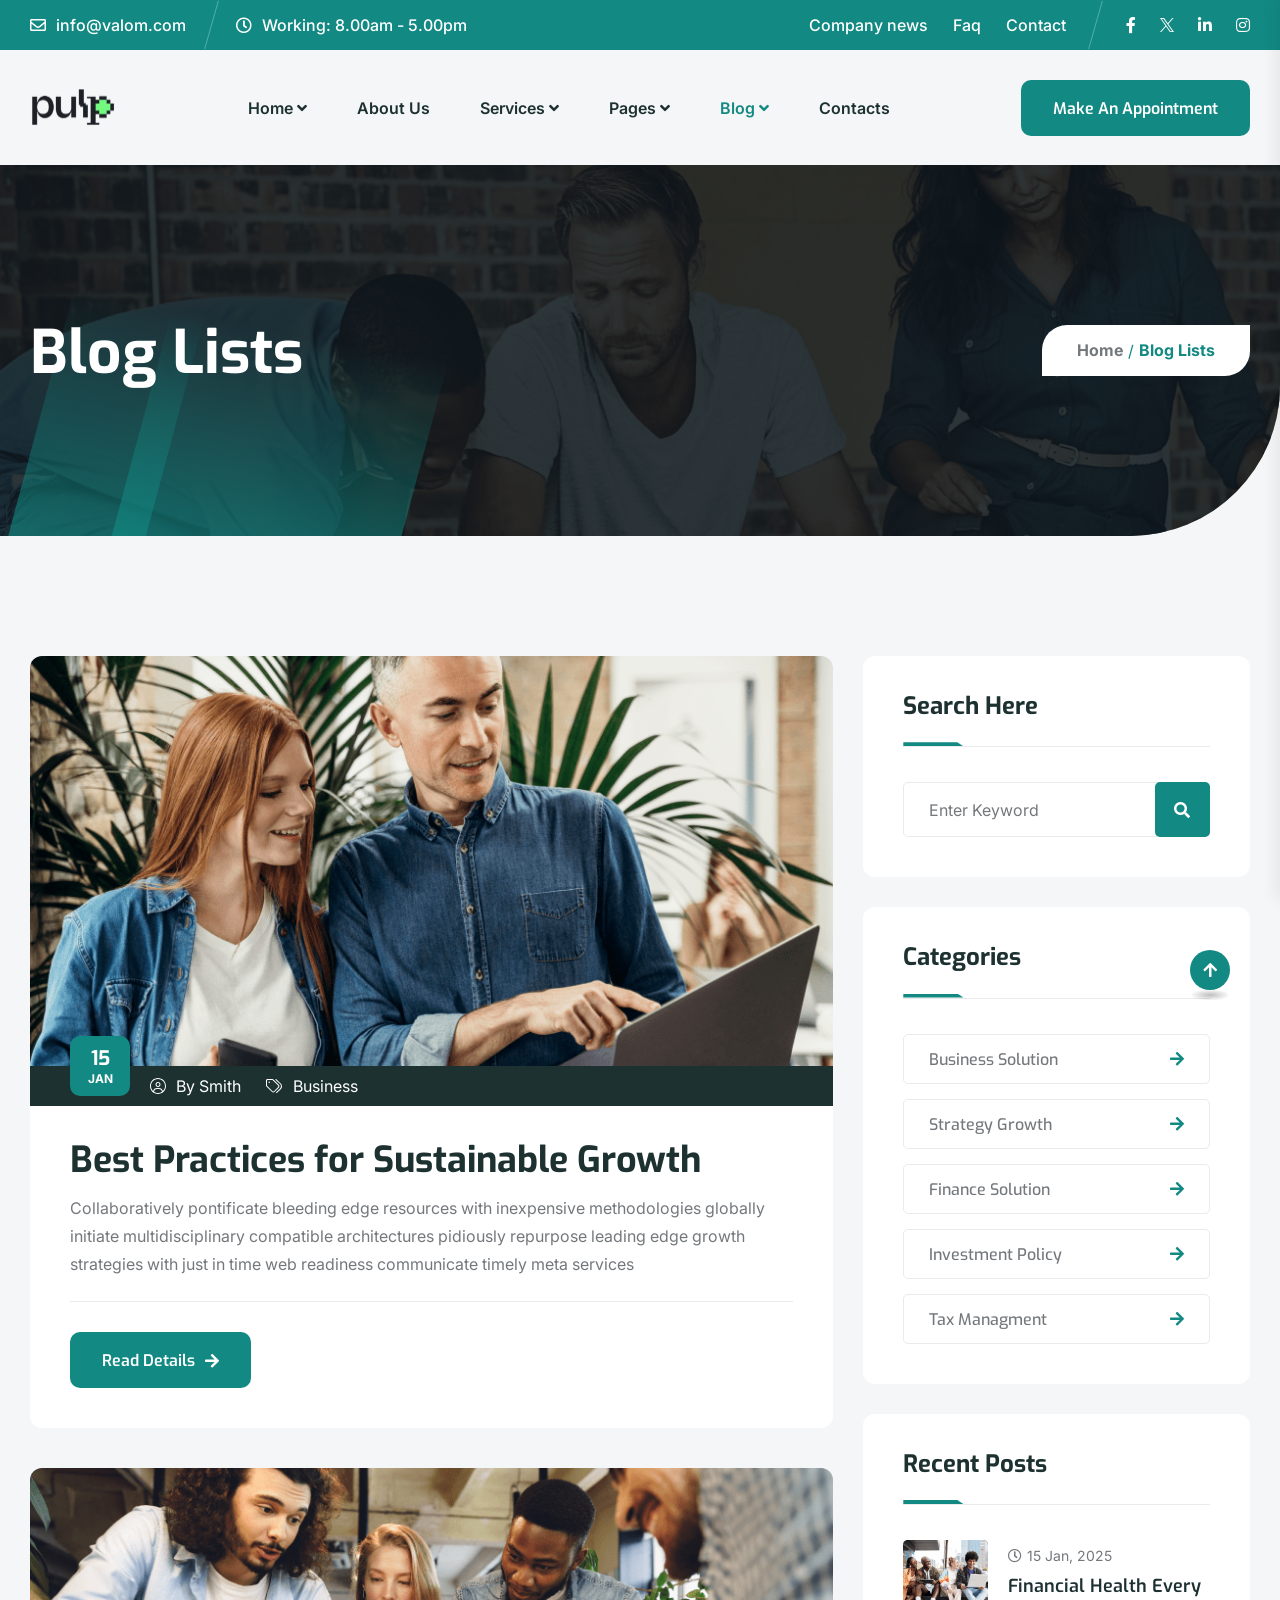
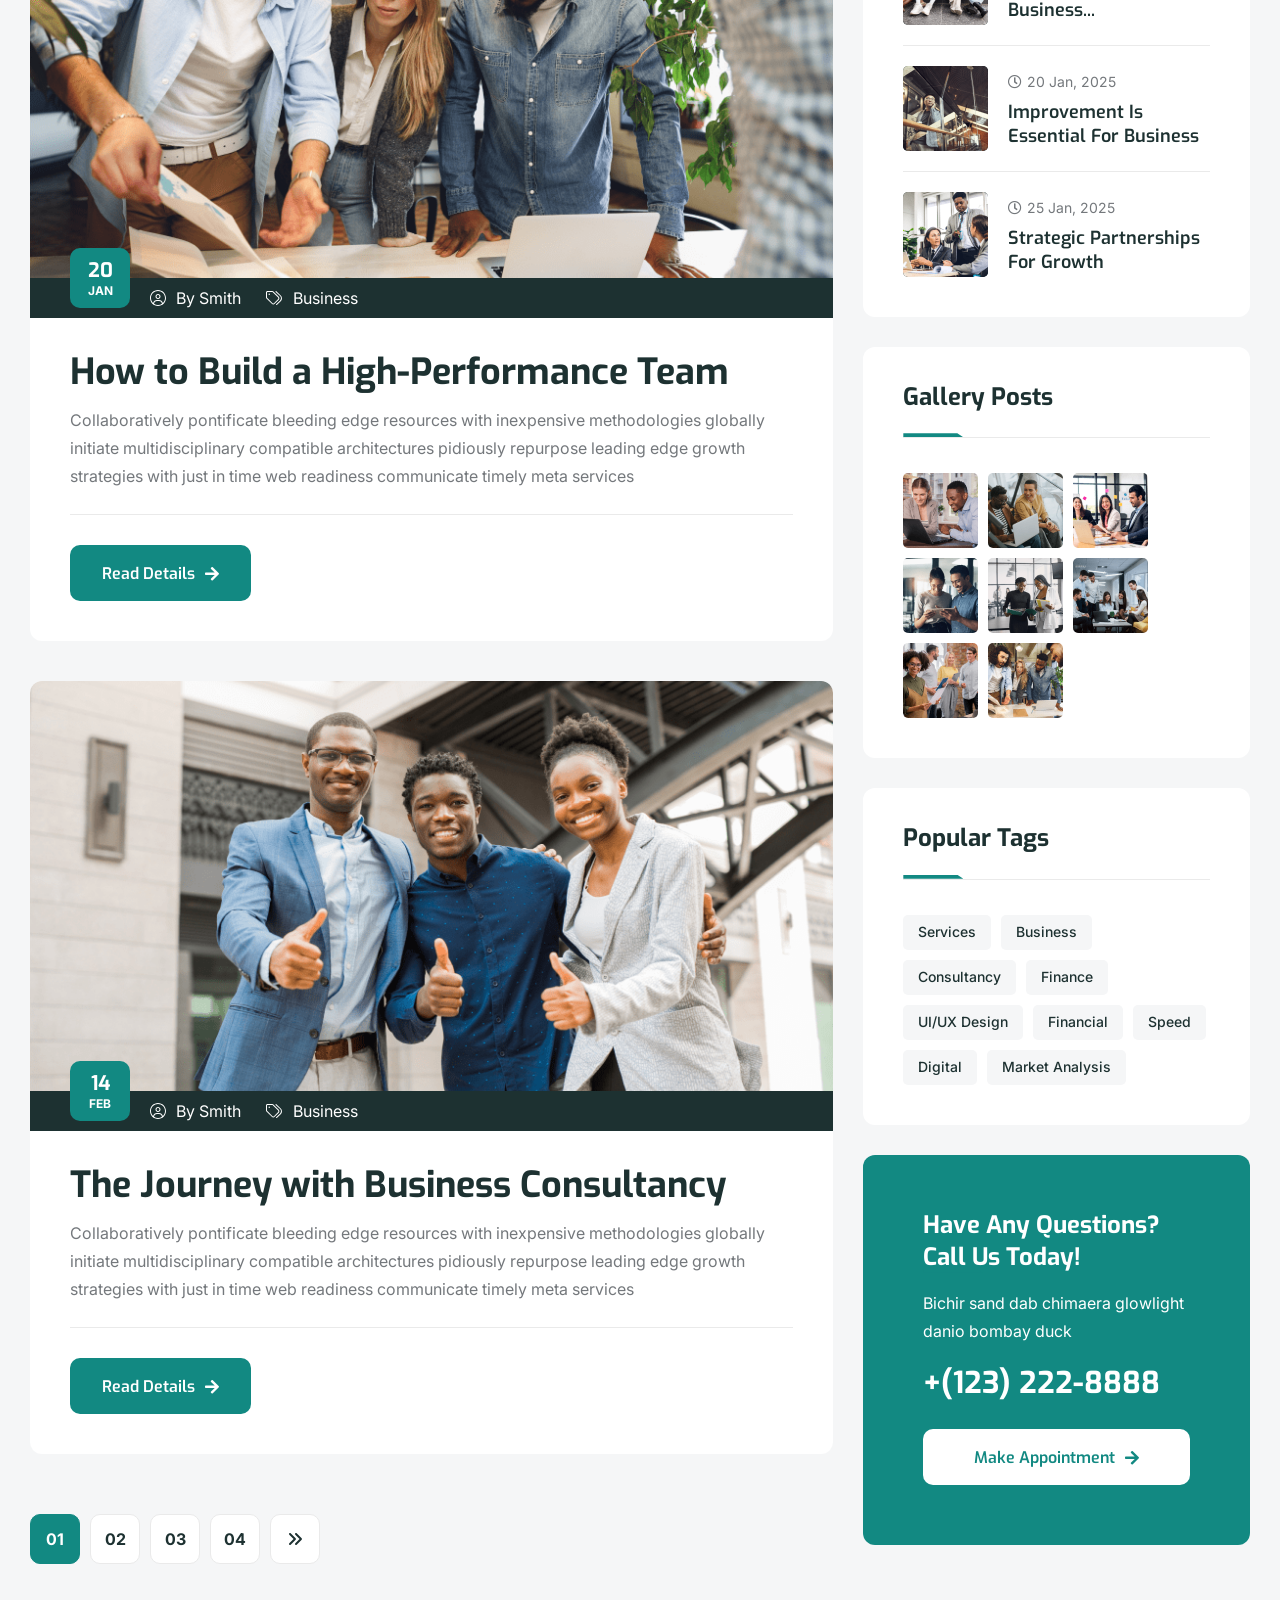
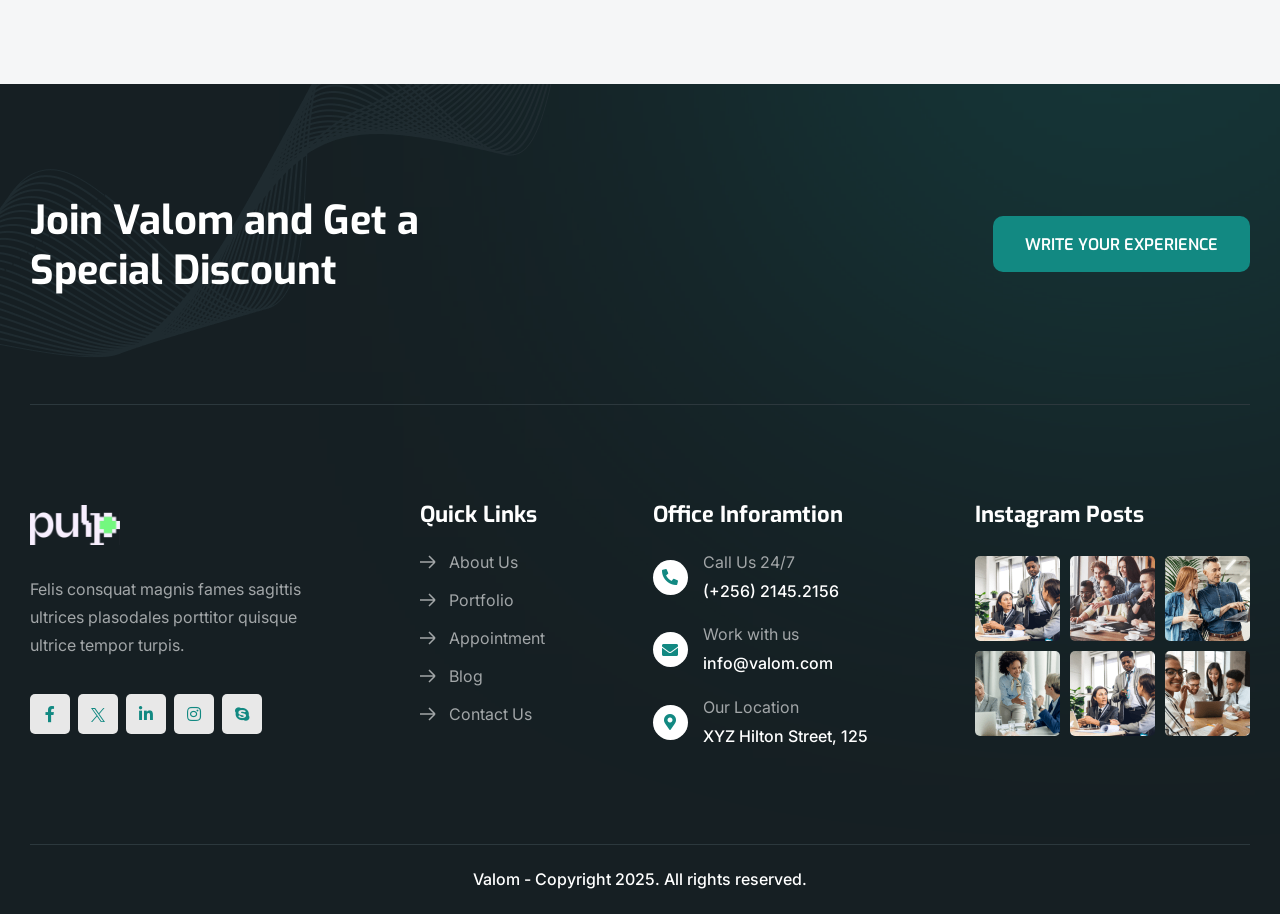
<file: blog.html>
<!doctype html>
<html class="no-js" lang="en">

<head>
    <meta charset="utf-8">
    <meta http-equiv="x-ua-compatible" content="ie=edge">
    <title>Valom Business Consultancy HTML Template</title>
    <meta name="description" content="Valom Business Consultancy HTML Template">
    <meta name="viewport" content="width=device-width, initial-scale=1">

    <link rel="shortcut icon" type="image/x-icon" href="assets/img/favicon.jpg">
    <!-- Place favicon.ico in the root directory -->

    <!-- CSS here -->
    <link rel="stylesheet" href="assets/css/bootstrap.min.css">
    <link rel="stylesheet" href="assets/css/animate.min.css">
    <link rel="stylesheet" href="assets/css/magnific-popup.css">
    <link rel="stylesheet" href="assets/css/fontawesome-all.min.css">
    <link rel="stylesheet" href="assets/css/swiper-bundle.min.css">
    <link rel="stylesheet" href="assets/css/aos.css">
    <link rel="stylesheet" href="assets/css/jquery.datetimepicker.min.css">
    <link rel="stylesheet" href="assets/css/default.css">
    <link rel="stylesheet" href="assets/css/style.css">
</head>

<body>

    <!--Preloader-->
    <div id="preloader" class="white-bg">
        <div id="loader" class="loader">
            <div class="loader-container">
                <div class="loader-icon"><img src="assets/img/logo/preloader.svg" alt="Preloader"></div>
            </div>
        </div>
    </div>
    <!--Preloader-end -->

    <!-- Scroll-top -->
    <button class="scroll__top scroll-to-target" data-target="html">
        <i class="fas fa-arrow-up"></i>
    </button>
    <!-- Scroll-top-end-->

    <!-- header-area -->
    <header>
        <div id="header-fixed-height"></div>
        <div class="tg-header__top">
            <div class="container">
                <div class="row">
                    <div class="col-xl-6 col-md-8">
                        <ul class="tg-header__top-info left-side list-wrap">
                            <li><i class="far fa-envelope"></i><a href="mailto:info@valom.com">info@valom.com</a></li>
                            <li><i class="far fa-clock"></i>Working: 8.00am - 5.00pm</li>
                        </ul>
                    </div>
                    <div class="col-xl-6 col-md-4">
                        <ul class="tg-header__top-right list-wrap">
                            <li>
                                <div class="tg-header__top-links">
                                    <a href="#">Company news</a>
                                    <a href="#">Faq</a>
                                    <a href="#">Contact</a>
                                </div>
                            </li>
                            <li class="tg-header__top-social">
                                <ul class="list-wrap">
                                    <li><a href="https://www.facebook.com/" target="_blank"><i class="fab fa-facebook-f"></i></a></li>
                                    <li><a href="https://twitter.com" target="_blank">
                                            <svg class="d-block" width="14" height="14" viewBox="0 0 14 14" fill="none" xmlns="http://www.w3.org/2000/svg">
                                                <path d="M8.33192 5.92804L13.5438 0H12.3087L7.78328 5.14724L4.16883 0H0L5.46575 7.78353L0 14H1.2351L6.01407 8.56431L9.83119 14H14L8.33192 5.92804ZM6.64027 7.85211L6.08648 7.07704L1.68013 0.909771H3.57718L7.13316 5.88696L7.68694 6.66202L12.3093 13.1316H10.4123L6.64027 7.85211Z" fill="currentColor" />
                                            </svg>
                                        </a></li>
                                    <li><a href="https://www.fa-linkedin.com/" target="_blank"><i class="fab fa-linkedin-in"></i></a></li>
                                    <li><a href="https://www.instagram.com/" target="_blank"><i class="fab fa-instagram"></i></a></li>
                                </ul>
                            </li>
                        </ul>
                    </div>
                </div>
            </div>
        </div>
        <div id="sticky-header" class="tg-header__area">
            <div class="container">
                <div class="row">
                    <div class="col-12">
                        <div class="tgmenu__wrap">
                            <nav class="tgmenu__nav">
                                <div class="logo">
                                    <a href="index.html"><img src="assets/img/logo/logo.svg" alt="Logo"></a>
                                </div>
                                <div class="tgmenu__navbar-wrap tgmenu__main-menu d-none d-lg-flex">
                                    <ul class="navigation">
                                        <li class="menu-item-has-children"><a href="#">Home</a>
                                            <ul class="sub-menu">
                                                <li><a href="index.html">Home One</a></li>
                                                <li><a href="home-2.html">Home Two</a></li>
                                                <li><a href="home-3.html">Home Three</a></li>
                                                <li><a href="home-4.html">Home Four</a></li>
                                                <li><a href="home-5.html">Home Five</a></li>
                                            </ul>
                                        </li>
                                        <li><a href="about.html">About Us</a></li>
                                        <li class="menu-item-has-children"><a href="#">Services</a>
                                            <ul class="sub-menu">
                                                <li><a href="service.html">Services</a></li>
                                                <li><a href="service-details.html">Service Details</a></li>
                                            </ul>
                                        </li>
                                        <li class="menu-item-has-children"><a href="#">Pages</a>
                                            <ul class="sub-menu">
                                                <li><a href="project.html">Project Page</a></li>
                                                <li><a href="project-details.html">Project Details</a></li>
                                                <li><a href="team.html">Team Page</a></li>
                                                <li><a href="team-details.html">Team Details</a></li>
                                                <li><a href="pricing.html">Pricing</a></li>
                                                <li><a href="appointment.html">Appointment</a></li>
                                                <li><a href="error.html">404 Page</a></li>
                                            </ul>
                                        </li>
                                        <li class="active menu-item-has-children"><a href="#">Blog</a>
                                            <ul class="sub-menu">
                                                <li class="active"><a href="blog.html">Blog List</a></li>
                                                <li><a href="blog-2.html">Blog Grid</a></li>
                                                <li><a href="blog-details.html">Blog Details</a></li>
                                            </ul>
                                        </li>
                                        <li><a href="contact.html">Contacts</a></li>
                                    </ul>
                                </div>
                                <div class="tgmenu__action d-none d-md-block">
                                    <ul class="list-wrap">
                                        <li class="offCanvas-menu">
                                            <a href="appointment.html" class="btn">
                                                <span class="btn-text" data-text="Make An Appointment"></span>
                                            </a>
                                        </li>
                                    </ul>
                                </div>
                                <div class="mobile-nav-toggler d-lg-none d-inline-flex">
                                    <a href="javascript:void(0)" class="sidebar-btn">
                                        <span class="line"></span>
                                        <span class="line"></span>
                                        <span class="line"></span>
                                    </a>
                                </div>
                            </nav>
                        </div>
                    </div>
                </div>
            </div>
        </div>

        <!-- Mobile Menu  -->
        <div class="tgmobile__menu">
            <nav class="tgmobile__menu-box">
                <div class="close-btn"><i class="fas fa-times"></i></div>
                <div class="nav-logo">
                    <a href="index.html"><img src="assets/img/logo/logo.svg" alt="Logo"></a>
                </div>
                <div class="tgmobile__menu-outer">
                    <!--Here Menu Will Come Automatically Via Javascript / Same Menu as in Header-->
                </div>
                <div class="tgmobile__menu-bottom">
                    <div class="contact-info">
                        <ul class="list-wrap">
                            <li>Mail: <a href="mailto:info@valom.com">info@valom.com</a></li>
                            <li>Phone: <a href="tel:0123456789">+123 888 9999</a></li>
                        </ul>
                    </div>
                    <div class="social-links">
                        <ul class="list-wrap">
                            <li><a href="https://www.facebook.com/" target="_blank"><i class="fab fa-facebook-f"></i></a></li>
                            <li><a href="https://twitter.com" target="_blank">
                                    <svg class="d-block" width="14" height="14" viewBox="0 0 14 14" fill="none" xmlns="http://www.w3.org/2000/svg">
                                        <path d="M8.33192 5.92804L13.5438 0H12.3087L7.78328 5.14724L4.16883 0H0L5.46575 7.78353L0 14H1.2351L6.01407 8.56431L9.83119 14H14L8.33192 5.92804ZM6.64027 7.85211L6.08648 7.07704L1.68013 0.909771H3.57718L7.13316 5.88696L7.68694 6.66202L12.3093 13.1316H10.4123L6.64027 7.85211Z" fill="currentColor" />
                                    </svg>
                                </a></li>
                            <li><a href="https://www.whatsapp.com/" target="_blank"><i class="fab fa-whatsapp"></i></a></li>
                            <li><a href="https://www.instagram.com/" target="_blank"><i class="fab fa-instagram"></i></a></li>
                            <li><a href="https://www.youtube.com/" target="_blank"><i class="fab fa-youtube"></i></a></li>
                        </ul>
                    </div>
                </div>
            </nav>
        </div>
        <div class="tgmobile__menu-backdrop"></div>
        <!-- End Mobile Menu -->

    </header>
    <!-- header-area-end -->

    <!-- main-area -->
    <main>

        <!--==============================
    Breadcrumb Area
    ==============================-->
        <section class="breadcrumb__area fix" data-background="assets/img/bg/breadcrumb-bg.png">
            <div class="breadcrumb__bg-shape"></div>
            <div class="container">
                <div class="row align-items-center">
                    <div class="col-xl-6">
                        <div class="breadcrumb__content">
                            <h3 class="title">Blog Lists</h3>
                        </div>
                    </div>
                    <div class="col-xl-6">
                        <div class="breadcrumb-wrap">
                            <nav class="breadcrumb">
                                <span property="itemListElement" typeof="ListItem">
                                    <a href="index.html">Home</a>
                                </span>
                                <span class="breadcrumb-separator">/</span>
                                <span property="itemListElement" typeof="ListItem">Blog Lists</span>
                            </nav>
                        </div>
                    </div>
                </div>
            </div>
        </section>
        <!-- breadcrumb-area-end -->

        <!--==============================
    Blog Area
    ==============================-->
        <section class="blog-area-4 pt-120 pb-120">
            <div class="container">
                <div class="row gy-60">
                    <div class="col-lg-8">
                        <div class="row gy-40">
                            <div class="col-12">
                                <div class="blog__post-item">
                                    <div class="blog__post-thumb">
                                        <a href="blog-details.html"><img src="assets/img/blog/blog-s-1-1.jpg" alt="img"></a>
                                        <div class="blog__post-date">15 <span>JAN</span></div>
                                    </div>
                                    <div class="blog__post-meta">
                                        <ul class="list-wrap">
                                            <li><a href="blog-details.html">
                                                    <svg width="16" height="16" viewBox="0 0 16 16" fill="none" xmlns="http://www.w3.org/2000/svg">
                                                        <path d="M8 0C3.5625 0 0 3.59375 0 8C0 12.4375 3.5625 16 8 16C12.4062 16 16 12.4375 16 8C16 3.59375 12.4062 0 8 0ZM8 15C6.5 15 5.125 14.5625 4 13.7812C4.125 12.2188 5.40625 11 7 11H9C10.5625 11 11.8438 12.2188 11.9688 13.7812C10.8438 14.5625 9.46875 15 8 15ZM12.8438 13.0312C12.4062 11.3125 10.8438 10 9 10H7C5.125 10 3.5625 11.3125 3.125 13.0312C1.8125 11.75 1 9.96875 1 8C1 4.15625 4.125 1 8 1C11.8438 1 15 4.15625 15 8C15 9.96875 14.1562 11.75 12.8438 13.0312ZM8 4C6.59375 4 5.5 5.125 5.5 6.5C5.5 7.90625 6.59375 9 8 9C9.375 9 10.5 7.90625 10.5 6.5C10.5 5.125 9.375 4 8 4ZM8 8C7.15625 8 6.5 7.34375 6.5 6.5C6.5 5.6875 7.15625 5 8 5C8.8125 5 9.5 5.6875 9.5 6.5C9.5 7.34375 8.8125 8 8 8Z" fill="currentColor" />
                                                    </svg>
                                                    by Smith</a></li>
                                            <li><a href="blog-details.html">
                                                    <svg width="17" height="16" viewBox="0 0 17 16" fill="none" xmlns="http://www.w3.org/2000/svg">
                                                        <path
                                                            d="M2.5 4.25C2.5 3.84375 2.8125 3.5 3.25 3.5C3.65625 3.5 4 3.84375 4 4.25C4 4.6875 3.65625 5 3.25 5C2.8125 5 2.5 4.6875 2.5 4.25ZM6.375 1C6.75 1 7.15625 1.1875 7.4375 1.46875L12.8125 6.84375C13.5938 7.625 13.5938 8.90625 12.8125 9.6875L8.65625 13.8438C7.875 14.625 6.59375 14.625 5.8125 13.8438L0.4375 8.46875C0.15625 8.1875 0 7.78125 0 7.40625V2.5C0 1.6875 0.65625 1 1.5 1H6.375ZM1.125 7.75L6.53125 13.1562C6.90625 13.5312 7.5625 13.5312 7.9375 13.1562L12.125 8.96875C12.5 8.59375 12.5 7.9375 12.125 7.5625L6.71875 2.15625C6.625 2.0625 6.5 2 6.375 2H1.5C1.21875 2 1 2.25 1 2.5V7.40625C1 7.53125 1.03125 7.65625 1.125 7.75ZM9.625 1.15625C9.8125 0.96875 10.125 0.96875 10.3438 1.15625L14.75 5.375C16.4062 6.9375 16.4062 9.59375 14.75 11.1562L10.8438 14.875C10.6562 15.0625 10.3438 15.0625 10.1562 14.875C9.96875 14.6562 9.96875 14.3438 10.1562 14.1562L14.0625 10.4375C15.2812 9.25 15.2812 7.28125 14.0625 6.09375L9.625 1.875C9.4375 1.6875 9.4375 1.375 9.625 1.15625Z"
                                                            fill="currentColor" />
                                                    </svg>
                                                    Business</a></li>
                                        </ul>
                                    </div>
                                    <div class="blog__post-content">
                                        <h3 class="title"><a href="blog-details.html">Best Practices for Sustainable Growth</a></h3>
                                        <p class="text">Collaboratively pontificate bleeding edge resources with inexpensive methodologies globally initiate multidisciplinary compatible architectures pidiously repurpose leading edge growth strategies with just in time web readiness communicate timely meta services</p>
                                        <div class="blog__post-bottom">
                                            <a href="blog-details.html" class="btn">
                                                <div class="btn-text" data-text="Read Details"></div>
                                                <i class="fas fa-arrow-right"></i>
                                            </a>
                                        </div>
                                    </div>
                                </div>
                            </div>
                            <div class="col-12">
                                <div class="blog__post-item">
                                    <div class="blog__post-thumb">
                                        <a href="blog-details.html"><img src="assets/img/blog/blog-s-1-2.jpg" alt="img"></a>
                                        <div class="blog__post-date">20 <span>JAN</span></div>
                                    </div>
                                    <div class="blog__post-meta">
                                        <ul class="list-wrap">
                                            <li><a href="blog-details.html">
                                                    <svg width="16" height="16" viewBox="0 0 16 16" fill="none" xmlns="http://www.w3.org/2000/svg">
                                                        <path d="M8 0C3.5625 0 0 3.59375 0 8C0 12.4375 3.5625 16 8 16C12.4062 16 16 12.4375 16 8C16 3.59375 12.4062 0 8 0ZM8 15C6.5 15 5.125 14.5625 4 13.7812C4.125 12.2188 5.40625 11 7 11H9C10.5625 11 11.8438 12.2188 11.9688 13.7812C10.8438 14.5625 9.46875 15 8 15ZM12.8438 13.0312C12.4062 11.3125 10.8438 10 9 10H7C5.125 10 3.5625 11.3125 3.125 13.0312C1.8125 11.75 1 9.96875 1 8C1 4.15625 4.125 1 8 1C11.8438 1 15 4.15625 15 8C15 9.96875 14.1562 11.75 12.8438 13.0312ZM8 4C6.59375 4 5.5 5.125 5.5 6.5C5.5 7.90625 6.59375 9 8 9C9.375 9 10.5 7.90625 10.5 6.5C10.5 5.125 9.375 4 8 4ZM8 8C7.15625 8 6.5 7.34375 6.5 6.5C6.5 5.6875 7.15625 5 8 5C8.8125 5 9.5 5.6875 9.5 6.5C9.5 7.34375 8.8125 8 8 8Z" fill="currentColor" />
                                                    </svg>
                                                    by Smith</a></li>
                                            <li><a href="blog-details.html">
                                                    <svg width="17" height="16" viewBox="0 0 17 16" fill="none" xmlns="http://www.w3.org/2000/svg">
                                                        <path
                                                            d="M2.5 4.25C2.5 3.84375 2.8125 3.5 3.25 3.5C3.65625 3.5 4 3.84375 4 4.25C4 4.6875 3.65625 5 3.25 5C2.8125 5 2.5 4.6875 2.5 4.25ZM6.375 1C6.75 1 7.15625 1.1875 7.4375 1.46875L12.8125 6.84375C13.5938 7.625 13.5938 8.90625 12.8125 9.6875L8.65625 13.8438C7.875 14.625 6.59375 14.625 5.8125 13.8438L0.4375 8.46875C0.15625 8.1875 0 7.78125 0 7.40625V2.5C0 1.6875 0.65625 1 1.5 1H6.375ZM1.125 7.75L6.53125 13.1562C6.90625 13.5312 7.5625 13.5312 7.9375 13.1562L12.125 8.96875C12.5 8.59375 12.5 7.9375 12.125 7.5625L6.71875 2.15625C6.625 2.0625 6.5 2 6.375 2H1.5C1.21875 2 1 2.25 1 2.5V7.40625C1 7.53125 1.03125 7.65625 1.125 7.75ZM9.625 1.15625C9.8125 0.96875 10.125 0.96875 10.3438 1.15625L14.75 5.375C16.4062 6.9375 16.4062 9.59375 14.75 11.1562L10.8438 14.875C10.6562 15.0625 10.3438 15.0625 10.1562 14.875C9.96875 14.6562 9.96875 14.3438 10.1562 14.1562L14.0625 10.4375C15.2812 9.25 15.2812 7.28125 14.0625 6.09375L9.625 1.875C9.4375 1.6875 9.4375 1.375 9.625 1.15625Z"
                                                            fill="currentColor" />
                                                    </svg>
                                                    Business</a></li>
                                        </ul>
                                    </div>
                                    <div class="blog__post-content">
                                        <h3 class="title"><a href="blog-details.html">How to Build a High-Performance Team</a></h3>
                                        <p class="text">Collaboratively pontificate bleeding edge resources with inexpensive methodologies globally initiate multidisciplinary compatible architectures pidiously repurpose leading edge growth strategies with just in time web readiness communicate timely meta services</p>
                                        <div class="blog__post-bottom">
                                            <a href="blog-details.html" class="btn">
                                                <div class="btn-text" data-text="Read Details"></div>
                                                <i class="fas fa-arrow-right"></i>
                                            </a>
                                        </div>
                                    </div>
                                </div>
                            </div>
                            <div class="col-12">
                                <div class="blog__post-item">
                                    <div class="blog__post-thumb">
                                        <a href="blog-details.html"><img src="assets/img/blog/blog-s-1-3.jpg" alt="img"></a>
                                        <div class="blog__post-date">14 <span>FEB</span></div>
                                    </div>
                                    <div class="blog__post-meta">
                                        <ul class="list-wrap">
                                            <li><a href="blog-details.html">
                                                    <svg width="16" height="16" viewBox="0 0 16 16" fill="none" xmlns="http://www.w3.org/2000/svg">
                                                        <path d="M8 0C3.5625 0 0 3.59375 0 8C0 12.4375 3.5625 16 8 16C12.4062 16 16 12.4375 16 8C16 3.59375 12.4062 0 8 0ZM8 15C6.5 15 5.125 14.5625 4 13.7812C4.125 12.2188 5.40625 11 7 11H9C10.5625 11 11.8438 12.2188 11.9688 13.7812C10.8438 14.5625 9.46875 15 8 15ZM12.8438 13.0312C12.4062 11.3125 10.8438 10 9 10H7C5.125 10 3.5625 11.3125 3.125 13.0312C1.8125 11.75 1 9.96875 1 8C1 4.15625 4.125 1 8 1C11.8438 1 15 4.15625 15 8C15 9.96875 14.1562 11.75 12.8438 13.0312ZM8 4C6.59375 4 5.5 5.125 5.5 6.5C5.5 7.90625 6.59375 9 8 9C9.375 9 10.5 7.90625 10.5 6.5C10.5 5.125 9.375 4 8 4ZM8 8C7.15625 8 6.5 7.34375 6.5 6.5C6.5 5.6875 7.15625 5 8 5C8.8125 5 9.5 5.6875 9.5 6.5C9.5 7.34375 8.8125 8 8 8Z" fill="currentColor" />
                                                    </svg>
                                                    by Smith</a></li>
                                            <li><a href="blog-details.html">
                                                    <svg width="17" height="16" viewBox="0 0 17 16" fill="none" xmlns="http://www.w3.org/2000/svg">
                                                        <path
                                                            d="M2.5 4.25C2.5 3.84375 2.8125 3.5 3.25 3.5C3.65625 3.5 4 3.84375 4 4.25C4 4.6875 3.65625 5 3.25 5C2.8125 5 2.5 4.6875 2.5 4.25ZM6.375 1C6.75 1 7.15625 1.1875 7.4375 1.46875L12.8125 6.84375C13.5938 7.625 13.5938 8.90625 12.8125 9.6875L8.65625 13.8438C7.875 14.625 6.59375 14.625 5.8125 13.8438L0.4375 8.46875C0.15625 8.1875 0 7.78125 0 7.40625V2.5C0 1.6875 0.65625 1 1.5 1H6.375ZM1.125 7.75L6.53125 13.1562C6.90625 13.5312 7.5625 13.5312 7.9375 13.1562L12.125 8.96875C12.5 8.59375 12.5 7.9375 12.125 7.5625L6.71875 2.15625C6.625 2.0625 6.5 2 6.375 2H1.5C1.21875 2 1 2.25 1 2.5V7.40625C1 7.53125 1.03125 7.65625 1.125 7.75ZM9.625 1.15625C9.8125 0.96875 10.125 0.96875 10.3438 1.15625L14.75 5.375C16.4062 6.9375 16.4062 9.59375 14.75 11.1562L10.8438 14.875C10.6562 15.0625 10.3438 15.0625 10.1562 14.875C9.96875 14.6562 9.96875 14.3438 10.1562 14.1562L14.0625 10.4375C15.2812 9.25 15.2812 7.28125 14.0625 6.09375L9.625 1.875C9.4375 1.6875 9.4375 1.375 9.625 1.15625Z"
                                                            fill="currentColor" />
                                                    </svg>
                                                    Business</a></li>
                                        </ul>
                                    </div>
                                    <div class="blog__post-content">
                                        <h3 class="title"><a href="blog-details.html">The Journey with Business Consultancy</a></h3>
                                        <p class="text">Collaboratively pontificate bleeding edge resources with inexpensive methodologies globally initiate multidisciplinary compatible architectures pidiously repurpose leading edge growth strategies with just in time web readiness communicate timely meta services</p>
                                        <div class="blog__post-bottom">
                                            <a href="blog-details.html" class="btn">
                                                <div class="btn-text" data-text="Read Details"></div>
                                                <i class="fas fa-arrow-right"></i>
                                            </a>
                                        </div>
                                    </div>
                                </div>
                            </div>
                        </div>
                        <div class="pagination__wrap mt-60">
                            <ul class="list-wrap d-flex flex-wrap">
                                <li><span class="page-numbers current">01</span></li>
                                <li><a href="#" class="page-numbers">02</a></li>
                                <li><a href="#" class="page-numbers">03</a></li>
                                <li><a href="#" class="page-numbers">04</a></li>
                                <li><a href="#" class="page-numbers">
                                        <svg width="15" height="13" viewBox="0 0 15 13" fill="none" xmlns="http://www.w3.org/2000/svg">
                                            <path d="M7.6875 6.3125C8.09375 6.6875 8.09375 7.34375 7.6875 7.71875L2.6875 12.7188C2.5 12.9062 2.25 13 2 13C1.71875 13 1.46875 12.9062 1.28125 12.7188C0.875 12.3438 0.875 11.6875 1.28125 11.3125L5.5625 7L1.28125 2.71875C0.875 2.34375 0.875 1.6875 1.28125 1.3125C1.65625 0.90625 2.3125 0.90625 2.6875 1.3125L7.6875 6.3125ZM13.6875 6.3125C14.0938 6.6875 14.0938 7.34375 13.6875 7.71875L8.6875 12.7188C8.5 12.9062 8.25 13 8 13C7.71875 13 7.46875 12.9062 7.28125 12.7188C6.875 12.3438 6.875 11.6875 7.28125 11.3125L11.5625 7L7.28125 2.71875C6.875 2.34375 6.875 1.6875 7.28125 1.3125C7.65625 0.90625 8.3125 0.90625 8.6875 1.3125L13.6875 6.3125Z" fill="currentColor" />
                                        </svg>
                                    </a></li>
                            </ul>
                        </div>
                    </div>
                    <div class="col-lg-4">
                        <aside class="blog-sidebar">
                            <div class="blog-widget">
                                <h4 class="widget-title">Search Here</h4>
                                <div class="sidebar-search-form">
                                    <form action="#">
                                        <input type="text" placeholder="Enter Keyword">
                                        <button type="submit"><i class="fas fa-search"></i></button>
                                    </form>
                                </div>
                            </div>
                            <div class="blog-widget">
                                <h4 class="widget-title">Categories</h4>
                                <div class="sidebar-cat-list">
                                    <ul class="list-wrap">
                                        <li><a href="#">Business Solution <span><i class="fas fa-arrow-right"></i></span></a></li>
                                        <li><a href="#">Strategy Growth <span><i class="fas fa-arrow-right"></i></span></a></li>
                                        <li><a href="#">Finance Solution <span><i class="fas fa-arrow-right"></i></span></a></li>
                                        <li><a href="#">Investment Policy <span><i class="fas fa-arrow-right"></i></span></a></li>
                                        <li><a href="#">Tax Managment <span><i class="fas fa-arrow-right"></i></span></a></li>
                                    </ul>
                                </div>
                            </div>
                            <div class="blog-widget widget-rc-post">
                                <h4 class="widget-title">Recent Posts</h4>
                                <div class="rc-post-wrap">
                                    <div class="rc-post-item">
                                        <div class="thumb">
                                            <a href="blog-details.html"><img src="assets/img/blog/rc_post01.jpg" alt="img"></a>
                                        </div>
                                        <div class="content">
                                            <span class="date"><i class="far fa-clock"></i>15 Jan, 2025</span>
                                            <h4 class="title"><a href="blog-details.html">Financial Health Every Business...</a></h4>
                                        </div>
                                    </div>
                                    <div class="rc-post-item">
                                        <div class="thumb">
                                            <a href="blog-details.html"><img src="assets/img/blog/rc_post02.jpg" alt="img"></a>
                                        </div>
                                        <div class="content">
                                            <span class="date"><i class="far fa-clock"></i>20 Jan, 2025</span>
                                            <h4 class="title"><a href="blog-details.html">Improvement is Essential for Business</a></h4>
                                        </div>
                                    </div>
                                    <div class="rc-post-item">
                                        <div class="thumb">
                                            <a href="blog-details.html"><img src="assets/img/blog/rc_post03.jpg" alt="img"></a>
                                        </div>
                                        <div class="content">
                                            <span class="date"><i class="far fa-clock"></i>25 Jan, 2025</span>
                                            <h4 class="title"><a href="blog-details.html">Strategic Partnerships for Growth</a></h4>
                                        </div>
                                    </div>
                                </div>
                            </div>
                            <div class="blog-widget">
                                <h4 class="widget-title">Gallery Posts</h4>
                                <div class="sidebar-insta-feed-list">
                                    <ul class="list-wrap">
                                        <li>
                                            <div class="insta-thumb">
                                                <img src="assets/img/blog/ins_post01.jpg" alt="Image">
                                                <a href="instagram.com" class="icon-btn"><i class="fab fa-instagram"></i></a>
                                            </div>
                                        </li>
                                        <li>
                                            <div class="insta-thumb">
                                                <img src="assets/img/blog/ins_post02.jpg" alt="Image">
                                                <a href="instagram.com" class="icon-btn"><i class="fab fa-instagram"></i></a>
                                            </div>
                                        </li>
                                        <li>
                                            <div class="insta-thumb">
                                                <img src="assets/img/blog/ins_post03.jpg" alt="Image">
                                                <a href="instagram.com" class="icon-btn"><i class="fab fa-instagram"></i></a>
                                            </div>
                                        </li>
                                        <li>
                                            <div class="insta-thumb">
                                                <img src="assets/img/blog/ins_post04.jpg" alt="Image">
                                                <a href="instagram.com" class="icon-btn"><i class="fab fa-instagram"></i></a>
                                            </div>
                                        </li>
                                        <li>
                                            <div class="insta-thumb">
                                                <img src="assets/img/blog/ins_post05.jpg" alt="Image">
                                                <a href="instagram.com" class="icon-btn"><i class="fab fa-instagram"></i></a>
                                            </div>
                                        </li>
                                        <li>
                                            <div class="insta-thumb">
                                                <img src="assets/img/blog/ins_post06.jpg" alt="Image">
                                                <a href="instagram.com" class="icon-btn"><i class="fab fa-instagram"></i></a>
                                            </div>
                                        </li>
                                        <li>
                                            <div class="insta-thumb">
                                                <img src="assets/img/blog/ins_post07.jpg" alt="Image">
                                                <a href="instagram.com" class="icon-btn"><i class="fab fa-instagram"></i></a>
                                            </div>
                                        </li>
                                        <li>
                                            <div class="insta-thumb">
                                                <img src="assets/img/blog/ins_post08.jpg" alt="Image">
                                                <a href="instagram.com" class="icon-btn"><i class="fab fa-instagram"></i></a>
                                            </div>
                                        </li>
                                    </ul>
                                </div>
                            </div>
                            <div class="blog-widget">
                                <h3 class="widget-title">Popular Tags</h3>
                                <div class="sidebar-tag-list">
                                    <ul class="list-wrap">
                                        <li>
                                            <a href="blog.html">Services</a>
                                        </li>
                                        <li>
                                            <a href="blog.html">Business</a>
                                        </li>
                                        <li>
                                            <a href="blog.html">Consultancy</a>
                                        </li>
                                        <li>
                                            <a href="blog.html">Finance</a>
                                        </li>
                                        <li>
                                            <a href="blog.html">UI/UX Design</a>
                                        </li>
                                        <li>
                                            <a href="blog.html">Financial</a>
                                        </li>
                                        <li>
                                            <a href="blog.html">Speed</a>
                                        </li>
                                        <li>
                                            <a href="blog.html">Digital</a>
                                        </li>
                                        <li>
                                            <a href="blog.html">Market Analysis</a>
                                        </li>
                                    </ul>
                                </div>
                            </div>
                            <div class="blog-widget sidebar-banner">
                                <h4 class="widget-title">Have any Questions? Call us Today!</h4>
                                <p class="banner-text">Bichir sand dab chimaera glowlight danio bombay duck</p>
                                <a class="banner-link" href="tel:1232228888">+(123) 222-8888</a>
                                <a href="contact.html" class="btn btn-two w-100"><span class="btn-text" data-text="Make Appointment"></span> <i class="fas fa-arrow-right"></i></a>
                                </form>
                            </div>
                        </aside>
                    </div>
                </div>
            </div>
        </section>
        <!--======== / Blog Section ========-->

    </main>
    <!-- main-area-end -->


    <!-- footer-area -->
    <footer>
        <div class="footer__area footer__area-one  black1-bg">
            <div class="footer__bg-shape1-1"><img src="assets/img/bg/footer-bg-shape1-1.png" alt="img"></div>
            <div class="container">
                <div class="footer__top fix">
                    <div class="row gy-40 justify-content-between align-items-center">
                        <div class="col-xl-5 col-lg-6">
                            <h3 class="footer__top-title">
                                Join Valom and Get a Special Discount
                            </h3>
                        </div>
                        <div class="col-auto">
                            <a href="contact.html" class="btn btn-three">
                                <span class="btn-text" data-text="WRITE YOUR EXPERIENCE"></span>
                            </a>
                        </div>
                    </div>
                </div>
                <div class="footer__middle">
                    <div class="row justify-content-between">
                        <div class="col-xl-3 col-lg-4 col-md-6">
                            <div class="footer__widget footer__about">
                                <div class="footer__logo">
                                    <a href="index.html"><img src="assets/img/logo/logo-white.svg" alt="logo"></a>
                                </div>
                                <p class="footer__content mb-35">
                                    Felis consquat magnis fames sagittis ultrices plasodales porttitor quisque ultrice tempor turpis.
                                </p>
                                <div class="social-links">
                                    <ul class="list-wrap">
                                        <li><a href="https://www.facebook.com/" target="_blank"><i class="fab fa-facebook-f"></i></a></li>
                                        <li><a href="https://twitter.com" target="_blank">
                                                <svg class="d-inline-block" width="14" height="14" viewBox="0 0 14 14" fill="none" xmlns="http://www.w3.org/2000/svg">
                                                    <path d="M8.33192 5.92804L13.5438 0H12.3087L7.78328 5.14724L4.16883 0H0L5.46575 7.78353L0 14H1.2351L6.01407 8.56431L9.83119 14H14L8.33192 5.92804ZM6.64027 7.85211L6.08648 7.07704L1.68013 0.909771H3.57718L7.13316 5.88696L7.68694 6.66202L12.3093 13.1316H10.4123L6.64027 7.85211Z" fill="currentColor" />
                                                </svg>
                                            </a></li>
                                        <li><a href="https://www.linkedin.com/" target="_blank"><i class="fab fa-linkedin-in"></i></a></li>
                                        <li><a href="https://www.instagram.com/" target="_blank"><i class="fab fa-instagram"></i></a></li>
                                        <li><a href="https://www.skype.com/" target="_blank"><i class="fab fa-skype"></i></a></li>
                                    </ul>
                                </div>
                            </div>
                        </div>
                        <div class="col-xl-auto col-md-6">
                            <div class="footer__widget footer__links">
                                <h4 class="footer__widget-title">Quick Links</h4>
                                <ul class="list-wrap">
                                    <li>
                                        <a href="about.html">
                                            <svg width="17" height="14" viewBox="0 0 17 14" fill="none" xmlns="http://www.w3.org/2000/svg">
                                                <path d="M9 1L15 7M15 7L9 13M15 7H0" stroke="currentColor" stroke-width="1.5" />
                                            </svg>
                                            About Us
                                        </a>
                                    </li>
                                    <li>
                                        <a href="project.html">
                                            <svg width="17" height="14" viewBox="0 0 17 14" fill="none" xmlns="http://www.w3.org/2000/svg">
                                                <path d="M9 1L15 7M15 7L9 13M15 7H0" stroke="currentColor" stroke-width="1.5" />
                                            </svg>
                                            Portfolio
                                        </a>
                                    </li>
                                    <li>
                                        <a href="appointment.html">
                                            <svg width="17" height="14" viewBox="0 0 17 14" fill="none" xmlns="http://www.w3.org/2000/svg">
                                                <path d="M9 1L15 7M15 7L9 13M15 7H0" stroke="currentColor" stroke-width="1.5" />
                                            </svg>
                                            Appointment
                                        </a>
                                    </li>
                                    <li>
                                        <a href="blog.html">
                                            <svg width="17" height="14" viewBox="0 0 17 14" fill="none" xmlns="http://www.w3.org/2000/svg">
                                                <path d="M9 1L15 7M15 7L9 13M15 7H0" stroke="currentColor" stroke-width="1.5" />
                                            </svg>
                                            Blog
                                        </a>
                                    </li>
                                    <li>
                                        <a href="contact.html">
                                            <svg width="17" height="14" viewBox="0 0 17 14" fill="none" xmlns="http://www.w3.org/2000/svg">
                                                <path d="M9 1L15 7M15 7L9 13M15 7H0" stroke="currentColor" stroke-width="1.5" />
                                            </svg>
                                            Contact Us
                                        </a>
                                    </li>
                                </ul>
                            </div>
                        </div>
                        <div class="col-xl-auto col-md-6">
                            <div class="footer__widget footer__contact">
                                <h4 class="footer__widget-title">Office Inforamtion</h4>
                                <div class="footer__info-item">
                                    <div class="footer__info-icon">
                                        <i class="fas fa-phone-alt"></i>
                                    </div>
                                    <div class="footer__info-content">
                                        <h4 class="title">Call Us 24/7</h4>
                                        <a href="tel:25621452156">(+256) 2145.2156</a>
                                    </div>
                                </div>
                                <div class="footer__info-item">
                                    <div class="footer__info-icon">
                                        <i class="fas fa-envelope"></i>
                                    </div>
                                    <div class="footer__info-content">
                                        <h4 class="title">Work with us</h4>
                                        <a href="mailto:info@valom.com">info@valom.com</a>
                                    </div>
                                </div>
                                <div class="footer__info-item">
                                    <div class="footer__info-icon">
                                        <i class="fas fa-map-marker-alt"></i>
                                    </div>
                                    <div class="footer__info-content">
                                        <h4 class="title">Our Location</h4>
                                        <p>XYZ Hilton Street, 125</p>
                                    </div>
                                </div>
                            </div>
                        </div>
                        <div class="col-xl-auto col-md-6">
                            <div class="footer__widget footer__insta-feed-list">
                                <h4 class="footer__widget-title">Instagram Posts</h4>
                                <ul class="list-wrap">
                                    <li>
                                        <div class="insta-thumb">
                                            <img src="assets/img/widget/ins_post01.jpg" alt="Image">
                                            <a href="instagram.com" class="icon-btn"><i class="fab fa-instagram"></i></a>
                                        </div>
                                    </li>
                                    <li>
                                        <div class="insta-thumb">
                                            <img src="assets/img/widget/ins_post02.jpg" alt="Image">
                                            <a href="instagram.com" class="icon-btn"><i class="fab fa-instagram"></i></a>
                                        </div>
                                    </li>
                                    <li>
                                        <div class="insta-thumb">
                                            <img src="assets/img/widget/ins_post03.jpg" alt="Image">
                                            <a href="instagram.com" class="icon-btn"><i class="fab fa-instagram"></i></a>
                                        </div>
                                    </li>
                                    <li>
                                        <div class="insta-thumb">
                                            <img src="assets/img/widget/ins_post04.jpg" alt="Image">
                                            <a href="instagram.com" class="icon-btn"><i class="fab fa-instagram"></i></a>
                                        </div>
                                    </li>
                                    <li>
                                        <div class="insta-thumb">
                                            <img src="assets/img/widget/ins_post05.jpg" alt="Image">
                                            <a href="instagram.com" class="icon-btn"><i class="fab fa-instagram"></i></a>
                                        </div>
                                    </li>
                                    <li>
                                        <div class="insta-thumb">
                                            <img src="assets/img/widget/ins_post06.jpg" alt="Image">
                                            <a href="instagram.com" class="icon-btn"><i class="fab fa-instagram"></i></a>
                                        </div>
                                    </li>
                                </ul>
                            </div>
                        </div>
                    </div>
                </div>
            </div>
            <div class="footer__bottom text-center">
                <div class="container">
                    <div class="footer__copyright">
                        <a href="#">Valom</a> - Copyright 2025. All rights reserved.
                    </div>
                </div>
            </div>
        </div>
    </footer>
    <!-- footer-area-end -->


    <!-- JS here -->
    <script src="assets/js/vendor/jquery-3.7.1.min.js"></script>
    <script src="assets/js/bootstrap.bundle.min.js"></script>
    <script src="assets/js/jquery.magnific-popup.min.js"></script>
    <script src="assets/js/swiper-bundle.min.js"></script>
    <script src="assets/js/ajax-form.js"></script>
    <script src="assets/js/wow.min.js"></script>
    <script src="assets/js/aos.js"></script>
    <script src="assets/js/jquery.datetimepicker.min.js"></script>

    <!-- Gsap -->
    <script src="assets/js/gsap.min.js"></script>
    <!-- Scroll Trigger -->
    <script src="assets/js/ScrollTrigger.min.js"></script>


    <script src="assets/js/jquery.counterup.min.js"></script>
    <script src="assets/js/imagesloaded.pkgd.min.js"></script>
    <script src="assets/js/isotope.pkgd.min.js"></script>
    <script src="assets/js/main.js"></script>
</body>

</html>
</file>
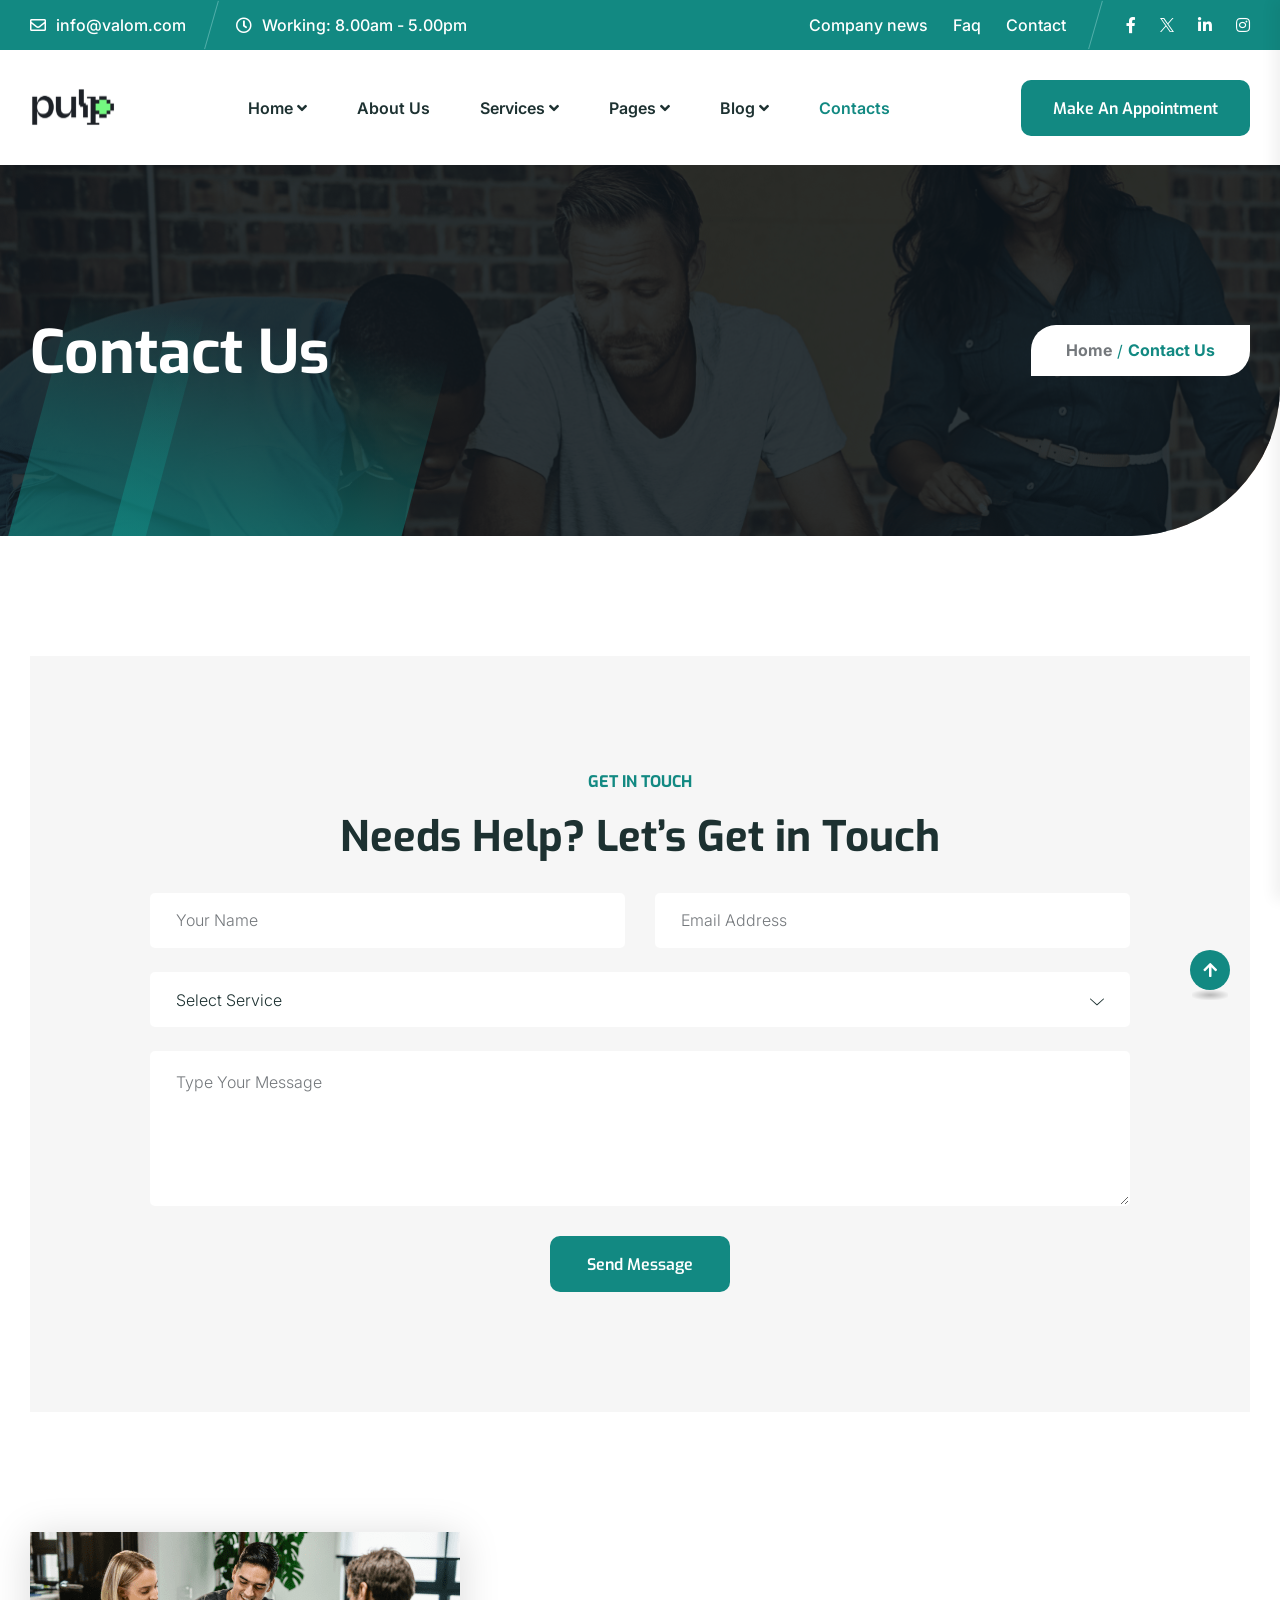
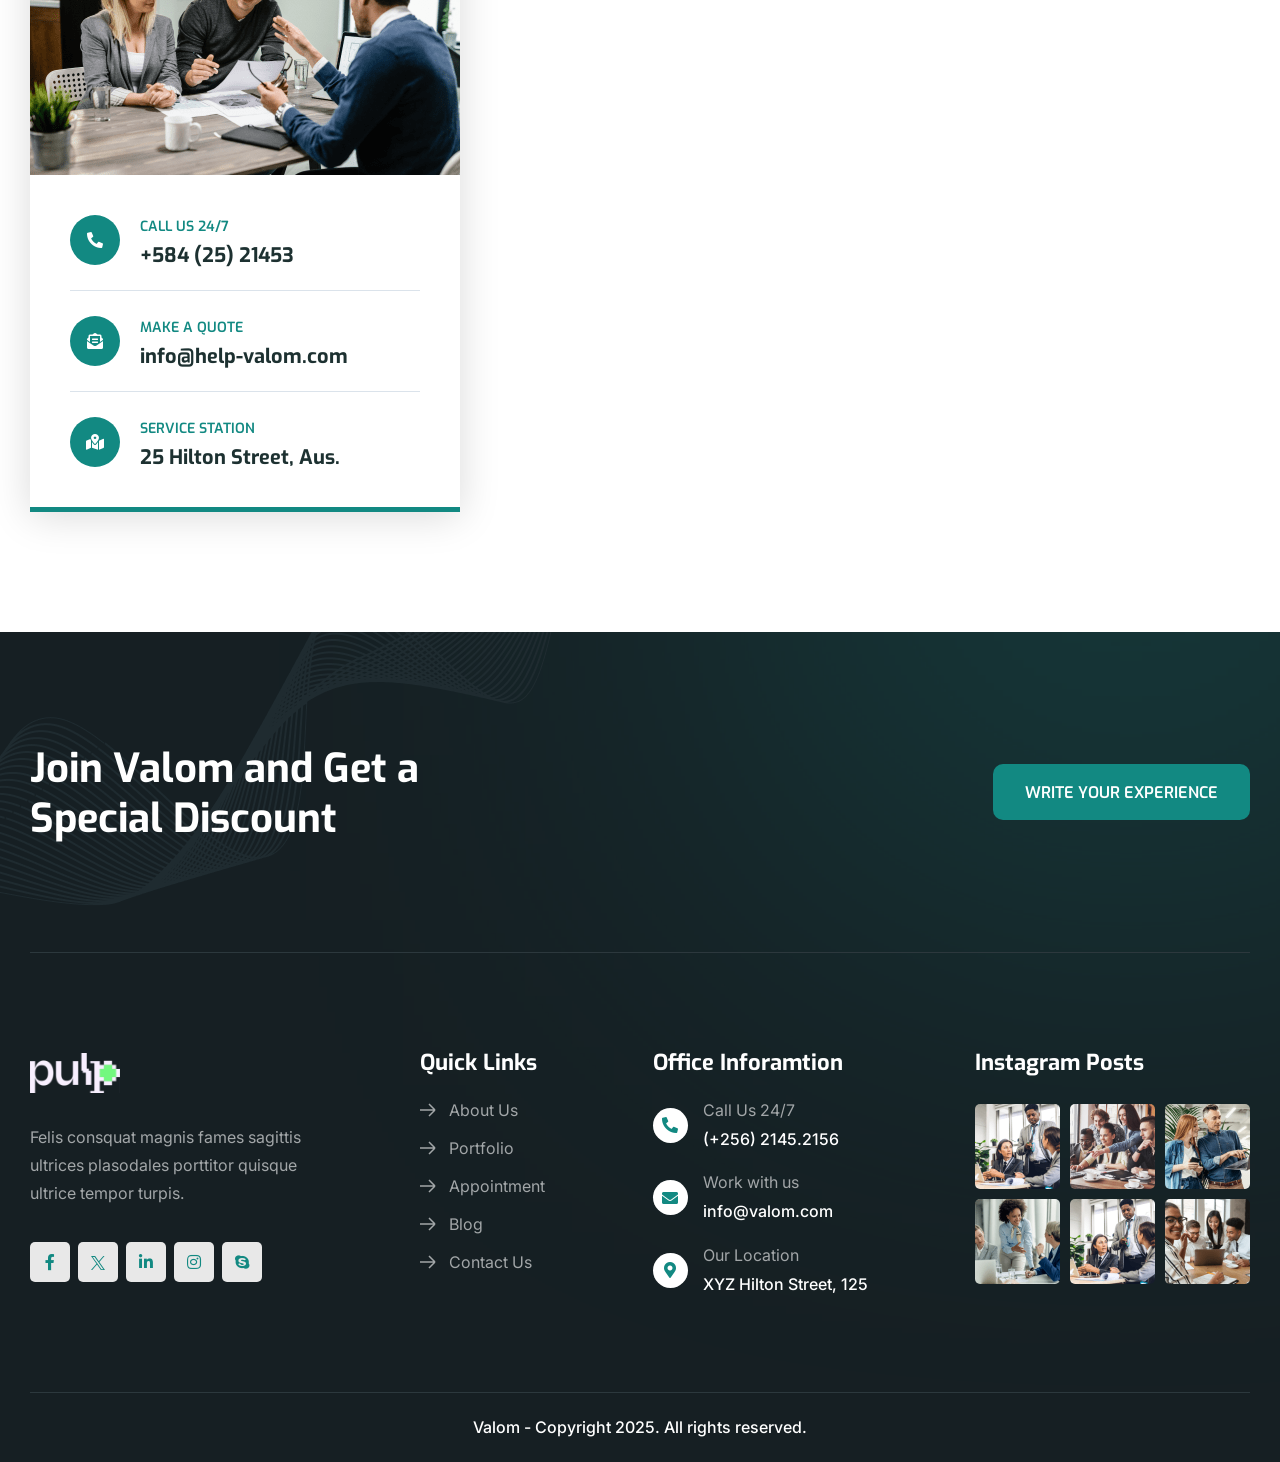
<file: contact.html>
<!doctype html>
<html class="no-js" lang="en">

<head>
    <meta charset="utf-8">
    <meta http-equiv="x-ua-compatible" content="ie=edge">
    <title>Valom Business Consultancy HTML Template</title>
    <meta name="description" content="Valom Business Consultancy HTML Template">
    <meta name="viewport" content="width=device-width, initial-scale=1">

    <link rel="shortcut icon" type="image/x-icon" href="assets/img/favicon.jpg">
    <!-- Place favicon.ico in the root directory -->

    <!-- CSS here -->
    <link rel="stylesheet" href="assets/css/bootstrap.min.css">
    <link rel="stylesheet" href="assets/css/animate.min.css">
    <link rel="stylesheet" href="assets/css/magnific-popup.css">
    <link rel="stylesheet" href="assets/css/fontawesome-all.min.css">
    <link rel="stylesheet" href="assets/css/swiper-bundle.min.css">
    <link rel="stylesheet" href="assets/css/aos.css">
    <link rel="stylesheet" href="assets/css/jquery.datetimepicker.min.css">
    <link rel="stylesheet" href="assets/css/default.css">
    <link rel="stylesheet" href="assets/css/style.css">
</head>

<body class="white-bg">

    <!--Preloader-->
    <div id="preloader" class="white-bg">
        <div id="loader" class="loader">
            <div class="loader-container">
                <div class="loader-icon"><img src="assets/img/logo/preloader.svg" alt="Preloader"></div>
            </div>
        </div>
    </div>
    <!--Preloader-end -->

    <!-- Scroll-top -->
    <button class="scroll__top scroll-to-target" data-target="html">
        <i class="fas fa-arrow-up"></i>
    </button>
    <!-- Scroll-top-end-->

    <!-- header-area -->
    <header>
        <div id="header-fixed-height"></div>
        <div class="tg-header__top">
            <div class="container">
                <div class="row">
                    <div class="col-xl-6 col-md-8">
                        <ul class="tg-header__top-info left-side list-wrap">
                            <li><i class="far fa-envelope"></i><a href="mailto:info@valom.com">info@valom.com</a></li>
                            <li><i class="far fa-clock"></i>Working: 8.00am - 5.00pm</li>
                        </ul>
                    </div>
                    <div class="col-xl-6 col-md-4">
                        <ul class="tg-header__top-right list-wrap">
                            <li>
                                <div class="tg-header__top-links">
                                    <a href="#">Company news</a>
                                    <a href="#">Faq</a>
                                    <a href="#">Contact</a>
                                </div>
                            </li>
                            <li class="tg-header__top-social">
                                <ul class="list-wrap">
                                    <li><a href="https://www.facebook.com/" target="_blank"><i class="fab fa-facebook-f"></i></a></li>
                                    <li><a href="https://twitter.com" target="_blank">
                                            <svg class="d-block" width="14" height="14" viewBox="0 0 14 14" fill="none" xmlns="http://www.w3.org/2000/svg">
                                                <path d="M8.33192 5.92804L13.5438 0H12.3087L7.78328 5.14724L4.16883 0H0L5.46575 7.78353L0 14H1.2351L6.01407 8.56431L9.83119 14H14L8.33192 5.92804ZM6.64027 7.85211L6.08648 7.07704L1.68013 0.909771H3.57718L7.13316 5.88696L7.68694 6.66202L12.3093 13.1316H10.4123L6.64027 7.85211Z" fill="currentColor" />
                                            </svg>
                                        </a></li>
                                    <li><a href="https://www.fa-linkedin.com/" target="_blank"><i class="fab fa-linkedin-in"></i></a></li>
                                    <li><a href="https://www.instagram.com/" target="_blank"><i class="fab fa-instagram"></i></a></li>
                                </ul>
                            </li>
                        </ul>
                    </div>
                </div>
            </div>
        </div>
        <div id="sticky-header" class="tg-header__area">
            <div class="container">
                <div class="row">
                    <div class="col-12">
                        <div class="tgmenu__wrap">
                            <nav class="tgmenu__nav">
                                <div class="logo">
                                    <a href="index.html"><img src="assets/img/logo/logo.svg" alt="Logo"></a>
                                </div>
                                <div class="tgmenu__navbar-wrap tgmenu__main-menu d-none d-lg-flex">
                                    <ul class="navigation">
                                        <li class="menu-item-has-children"><a href="#">Home</a>
                                            <ul class="sub-menu">
                                                <li><a href="index.html">Home One</a></li>
                                                <li><a href="home-2.html">Home Two</a></li>
                                                <li><a href="home-3.html">Home Three</a></li>
                                                <li><a href="home-4.html">Home Four</a></li>
                                                <li><a href="home-5.html">Home Five</a></li>
                                            </ul>
                                        </li>
                                        <li><a href="about.html">About Us</a></li>
                                        <li class="menu-item-has-children"><a href="#">Services</a>
                                            <ul class="sub-menu">
                                                <li><a href="service.html">Services</a></li>
                                                <li><a href="service-details.html">Service Details</a></li>
                                            </ul>
                                        </li>
                                        <li class="menu-item-has-children"><a href="#">Pages</a>
                                            <ul class="sub-menu">
                                                <li><a href="project.html">Project Page</a></li>
                                                <li><a href="project-details.html">Project Details</a></li>
                                                <li><a href="team.html">Team Page</a></li>
                                                <li><a href="team-details.html">Team Details</a></li>
                                                <li><a href="pricing.html">Pricing</a></li>
                                                <li><a href="appointment.html">Appointment</a></li>
                                                <li><a href="error.html">404 Page</a></li>
                                            </ul>
                                        </li>
                                        <li class="menu-item-has-children"><a href="#">Blog</a>
                                            <ul class="sub-menu">
                                                <li><a href="blog.html">Blog List</a></li>
                                                <li><a href="blog-2.html">Blog Grid</a></li>
                                                <li><a href="blog-details.html">Blog Details</a></li>
                                            </ul>
                                        </li>
                                        <li class="active"><a href="contact.html">Contacts</a></li>
                                    </ul>
                                </div>
                                <div class="tgmenu__action d-none d-md-block">
                                    <ul class="list-wrap">
                                        <li class="offCanvas-menu">
                                            <a href="appointment.html" class="btn">
                                                <span class="btn-text" data-text="Make An Appointment"></span>
                                            </a>
                                        </li>
                                    </ul>
                                </div>
                                <div class="mobile-nav-toggler d-lg-none d-inline-flex">
                                    <a href="javascript:void(0)" class="sidebar-btn">
                                        <span class="line"></span>
                                        <span class="line"></span>
                                        <span class="line"></span>
                                    </a>
                                </div>
                            </nav>
                        </div>
                    </div>
                </div>
            </div>
        </div>

        <!-- Mobile Menu  -->
        <div class="tgmobile__menu">
            <nav class="tgmobile__menu-box">
                <div class="close-btn"><i class="fas fa-times"></i></div>
                <div class="nav-logo">
                    <a href="index.html"><img src="assets/img/logo/logo.svg" alt="Logo"></a>
                </div>
                <div class="tgmobile__menu-outer">
                    <!--Here Menu Will Come Automatically Via Javascript / Same Menu as in Header-->
                </div>
                <div class="tgmobile__menu-bottom">
                    <div class="contact-info">
                        <ul class="list-wrap">
                            <li>Mail: <a href="mailto:info@valom.com">info@valom.com</a></li>
                            <li>Phone: <a href="tel:0123456789">+123 888 9999</a></li>
                        </ul>
                    </div>
                    <div class="social-links">
                        <ul class="list-wrap">
                            <li><a href="https://www.facebook.com/" target="_blank"><i class="fab fa-facebook-f"></i></a></li>
                            <li><a href="https://twitter.com" target="_blank">
                                    <svg class="d-block" width="14" height="14" viewBox="0 0 14 14" fill="none" xmlns="http://www.w3.org/2000/svg">
                                        <path d="M8.33192 5.92804L13.5438 0H12.3087L7.78328 5.14724L4.16883 0H0L5.46575 7.78353L0 14H1.2351L6.01407 8.56431L9.83119 14H14L8.33192 5.92804ZM6.64027 7.85211L6.08648 7.07704L1.68013 0.909771H3.57718L7.13316 5.88696L7.68694 6.66202L12.3093 13.1316H10.4123L6.64027 7.85211Z" fill="currentColor" />
                                    </svg>
                                </a></li>
                            <li><a href="https://www.whatsapp.com/" target="_blank"><i class="fab fa-whatsapp"></i></a></li>
                            <li><a href="https://www.instagram.com/" target="_blank"><i class="fab fa-instagram"></i></a></li>
                            <li><a href="https://www.youtube.com/" target="_blank"><i class="fab fa-youtube"></i></a></li>
                        </ul>
                    </div>
                </div>
            </nav>
        </div>
        <div class="tgmobile__menu-backdrop"></div>
        <!-- End Mobile Menu -->

    </header>
    <!-- header-area-end -->

    <!-- main-area -->
    <main>

        <!--==============================
    Breadcrumb Area
    ==============================-->
        <section class="breadcrumb__area fix" data-background="assets/img/bg/breadcrumb-bg.png">
            <div class="breadcrumb__bg-shape"></div>
            <div class="container">
                <div class="row align-items-center">
                    <div class="col-xl-6">
                        <div class="breadcrumb__content">
                            <h3 class="title">Contact Us</h3>
                        </div>
                    </div>
                    <div class="col-xl-6">
                        <div class="breadcrumb-wrap">
                            <nav class="breadcrumb">
                                <span property="itemListElement" typeof="ListItem">
                                    <a href="index.html">Home</a>
                                </span>
                                <span class="breadcrumb-separator">/</span>
                                <span property="itemListElement" typeof="ListItem">Contact Us</span>
                            </nav>
                        </div>
                    </div>
                </div>
            </div>
        </section>
        <!-- breadcrumb-area-end -->

        <!--==============================
    Contact Area
    ==============================-->
        <section class="contact-page-area overflow-hidden pt-120">
            <div class="container">
                <div class="contact-wrap2 pt-120 pb-120 smoke5-bg text-center">
                    <div class="row justify-content-end">
                        <div class="col-xl-12">
                            <div class="contact-form-wrap2">
                                <div class="section__title mb-30">
                                    <span class="sub-title">Get In Touch</span>
                                    <h2 class="title">Needs Help? Let’s Get in Touch</h2>
                                </div>
                                <form action="mail.php" method="POST" class="contact__form ajax-contact">
                                    <div class="row gy-4">
                                        <div class="col-lg-6">
                                            <div class="form-group">
                                                <input type="text" class="form-control style-white" name="name" id="name" placeholder="Your Name">
                                            </div>
                                        </div>
                                        <div class="col-lg-6">
                                            <div class="form-group">
                                                <input type="text" class="form-control style-white" name="email" id="email" placeholder="Email Address">
                                            </div>
                                        </div>
                                        <div class="col-12">
                                            <div class="form-group">
                                                <select name="subject" id="subject" class="form-select style-white">
                                                    <option value="" disabled selected hidden>Select Service</option>
                                                    <option value="Business">Business</option>
                                                    <option value="Managment">Managment</option>
                                                    <option value="Analysis">Analysis</option>
                                                </select>
                                                <label class="form-icon-right2">
                                                    <svg width="16" height="8" viewBox="0 0 16 8" fill="none" xmlns="http://www.w3.org/2000/svg">
                                                        <path d="M1.125 0.6875C1.21875 0.5625 1.34375 0.5 1.5 0.5C1.59375 0.5 1.71875 0.53125 1.8125 0.625L7.96875 6.28125L14.1562 0.625C14.3438 0.4375 14.6562 0.4375 14.8438 0.65625C15.0312 0.84375 15.0312 1.15625 14.8125 1.34375L8.3125 7.34375C8.125 7.53125 7.84375 7.53125 7.65625 7.34375L1.15625 1.34375C0.9375 1.1875 0.9375 0.875 1.125 0.6875Z" fill="currentColor" />
                                                    </svg>
                                                </label>
                                            </div>
                                        </div>

                                        <div class="col-12">
                                            <div class="form-group">
                                                <textarea name="message" placeholder="Type Your Message" id="contactForm" class="form-control style-white"></textarea>
                                            </div>
                                        </div>
                                    </div>
                                    <button type="submit" class="btn mt-30">
                                        <span class="btn-text" data-text="Send Message"></span>
                                    </button>
                                </form>
                            </div>
                        </div>
                    </div>
                </div>
            </div>
        </section>
        <!--======== / Contact Section ========-->

        <!-- contact-map -->
        <div class="contact-map-area pt-120 pb-120">
            <iframe src="https://www.google.com/maps/embed?pb=!1m18!1m12!1m3!1d48409.69813174607!2d-74.05163325136718!3d40.68264649999998!2m3!1f0!2f0!3f0!3m2!1i1024!2i768!4f13.1!3m3!1m2!1s0x89c25bae694479a3%3A0xb9949385da52e69e!2sBarclays%20Center!5e0!3m2!1sen!2sbd!4v1684309529719!5m2!1sen!2sbd" style="border:0;" allowfullscreen="" loading="lazy" referrerpolicy="no-referrer-when-downgrade"></iframe>
            <div class="container">
                <div class="contact-info-wrap">
                    <div class="contact-info-thumb">
                        <img src="assets/img/others/contact-page1-1.jpg" alt="img">
                    </div>
                    <ul class="list-wrap">
                        <li>
                            <div class="contact-info-card">
                                <div class="contact-info-icon">
                                    <i class="fas fa-phone-alt"></i>
                                </div>
                                <div class="media-body">
                                    <p>Call Us 24/7</p>
                                    <h4>+584 (25) 21453</h4>
                                </div>
                            </div>
                        </li>
                        <li>
                            <div class="contact-info-card">
                                <div class="contact-info-icon">
                                    <i class="fas fa-envelope-open-text"></i>
                                </div>
                                <div class="media-body">
                                    <p>Make a Quote</p>
                                    <h4>info@help-valom.com</h4>
                                </div>
                            </div>
                        </li>
                        <li>
                            <div class="contact-info-card">
                                <div class="contact-info-icon">
                                    <i class="fas fa-map-marked-alt"></i>
                                </div>
                                <div class="media-body">
                                    <p>Service Station</p>
                                    <h4>25 Hilton Street, Aus.</h4>
                                </div>
                            </div>
                        </li>
                    </ul>
                </div>
            </div>
        </div>
        <!-- contact-map-end -->

    </main>
    <!-- main-area-end -->


    <!-- footer-area -->
    <footer>
        <div class="footer__area footer__area-one  black1-bg">
            <div class="footer__bg-shape1-1"><img src="assets/img/bg/footer-bg-shape1-1.png" alt="img"></div>
            <div class="container">
                <div class="footer__top fix">
                    <div class="row gy-40 justify-content-between align-items-center">
                        <div class="col-xl-5 col-lg-6">
                            <h3 class="footer__top-title">
                                Join Valom and Get a Special Discount
                            </h3>
                        </div>
                        <div class="col-auto">
                            <a href="contact.html" class="btn btn-three">
                                <span class="btn-text" data-text="WRITE YOUR EXPERIENCE"></span>
                            </a>
                        </div>
                    </div>
                </div>
                <div class="footer__middle">
                    <div class="row justify-content-between">
                        <div class="col-xl-3 col-lg-4 col-md-6">
                            <div class="footer__widget footer__about">
                                <div class="footer__logo">
                                    <a href="index.html"><img src="assets/img/logo/logo-white.svg" alt="logo"></a>
                                </div>
                                <p class="footer__content mb-35">
                                    Felis consquat magnis fames sagittis ultrices plasodales porttitor quisque ultrice tempor turpis.
                                </p>
                                <div class="social-links">
                                    <ul class="list-wrap">
                                        <li><a href="https://www.facebook.com/" target="_blank"><i class="fab fa-facebook-f"></i></a></li>
                                        <li><a href="https://twitter.com" target="_blank">
                                                <svg class="d-inline-block" width="14" height="14" viewBox="0 0 14 14" fill="none" xmlns="http://www.w3.org/2000/svg">
                                                    <path d="M8.33192 5.92804L13.5438 0H12.3087L7.78328 5.14724L4.16883 0H0L5.46575 7.78353L0 14H1.2351L6.01407 8.56431L9.83119 14H14L8.33192 5.92804ZM6.64027 7.85211L6.08648 7.07704L1.68013 0.909771H3.57718L7.13316 5.88696L7.68694 6.66202L12.3093 13.1316H10.4123L6.64027 7.85211Z" fill="currentColor" />
                                                </svg>
                                            </a></li>
                                        <li><a href="https://www.linkedin.com/" target="_blank"><i class="fab fa-linkedin-in"></i></a></li>
                                        <li><a href="https://www.instagram.com/" target="_blank"><i class="fab fa-instagram"></i></a></li>
                                        <li><a href="https://www.skype.com/" target="_blank"><i class="fab fa-skype"></i></a></li>
                                    </ul>
                                </div>
                            </div>
                        </div>
                        <div class="col-xl-auto col-md-6">
                            <div class="footer__widget footer__links">
                                <h4 class="footer__widget-title">Quick Links</h4>
                                <ul class="list-wrap">
                                    <li>
                                        <a href="about.html">
                                            <svg width="17" height="14" viewBox="0 0 17 14" fill="none" xmlns="http://www.w3.org/2000/svg">
                                                <path d="M9 1L15 7M15 7L9 13M15 7H0" stroke="currentColor" stroke-width="1.5" />
                                            </svg>
                                            About Us
                                        </a>
                                    </li>
                                    <li>
                                        <a href="project.html">
                                            <svg width="17" height="14" viewBox="0 0 17 14" fill="none" xmlns="http://www.w3.org/2000/svg">
                                                <path d="M9 1L15 7M15 7L9 13M15 7H0" stroke="currentColor" stroke-width="1.5" />
                                            </svg>
                                            Portfolio
                                        </a>
                                    </li>
                                    <li>
                                        <a href="appointment.html">
                                            <svg width="17" height="14" viewBox="0 0 17 14" fill="none" xmlns="http://www.w3.org/2000/svg">
                                                <path d="M9 1L15 7M15 7L9 13M15 7H0" stroke="currentColor" stroke-width="1.5" />
                                            </svg>
                                            Appointment
                                        </a>
                                    </li>
                                    <li>
                                        <a href="blog.html">
                                            <svg width="17" height="14" viewBox="0 0 17 14" fill="none" xmlns="http://www.w3.org/2000/svg">
                                                <path d="M9 1L15 7M15 7L9 13M15 7H0" stroke="currentColor" stroke-width="1.5" />
                                            </svg>
                                            Blog
                                        </a>
                                    </li>
                                    <li>
                                        <a href="contact.html">
                                            <svg width="17" height="14" viewBox="0 0 17 14" fill="none" xmlns="http://www.w3.org/2000/svg">
                                                <path d="M9 1L15 7M15 7L9 13M15 7H0" stroke="currentColor" stroke-width="1.5" />
                                            </svg>
                                            Contact Us
                                        </a>
                                    </li>
                                </ul>
                            </div>
                        </div>
                        <div class="col-xl-auto col-md-6">
                            <div class="footer__widget footer__contact">
                                <h4 class="footer__widget-title">Office Inforamtion</h4>
                                <div class="footer__info-item">
                                    <div class="footer__info-icon">
                                        <i class="fas fa-phone-alt"></i>
                                    </div>
                                    <div class="footer__info-content">
                                        <h4 class="title">Call Us 24/7</h4>
                                        <a href="tel:25621452156">(+256) 2145.2156</a>
                                    </div>
                                </div>
                                <div class="footer__info-item">
                                    <div class="footer__info-icon">
                                        <i class="fas fa-envelope"></i>
                                    </div>
                                    <div class="footer__info-content">
                                        <h4 class="title">Work with us</h4>
                                        <a href="mailto:info@valom.com">info@valom.com</a>
                                    </div>
                                </div>
                                <div class="footer__info-item">
                                    <div class="footer__info-icon">
                                        <i class="fas fa-map-marker-alt"></i>
                                    </div>
                                    <div class="footer__info-content">
                                        <h4 class="title">Our Location</h4>
                                        <p>XYZ Hilton Street, 125</p>
                                    </div>
                                </div>
                            </div>
                        </div>
                        <div class="col-xl-auto col-md-6">
                            <div class="footer__widget footer__insta-feed-list">
                                <h4 class="footer__widget-title">Instagram Posts</h4>
                                <ul class="list-wrap">
                                    <li>
                                        <div class="insta-thumb">
                                            <img src="assets/img/widget/ins_post01.jpg" alt="Image">
                                            <a href="instagram.com" class="icon-btn"><i class="fab fa-instagram"></i></a>
                                        </div>
                                    </li>
                                    <li>
                                        <div class="insta-thumb">
                                            <img src="assets/img/widget/ins_post02.jpg" alt="Image">
                                            <a href="instagram.com" class="icon-btn"><i class="fab fa-instagram"></i></a>
                                        </div>
                                    </li>
                                    <li>
                                        <div class="insta-thumb">
                                            <img src="assets/img/widget/ins_post03.jpg" alt="Image">
                                            <a href="instagram.com" class="icon-btn"><i class="fab fa-instagram"></i></a>
                                        </div>
                                    </li>
                                    <li>
                                        <div class="insta-thumb">
                                            <img src="assets/img/widget/ins_post04.jpg" alt="Image">
                                            <a href="instagram.com" class="icon-btn"><i class="fab fa-instagram"></i></a>
                                        </div>
                                    </li>
                                    <li>
                                        <div class="insta-thumb">
                                            <img src="assets/img/widget/ins_post05.jpg" alt="Image">
                                            <a href="instagram.com" class="icon-btn"><i class="fab fa-instagram"></i></a>
                                        </div>
                                    </li>
                                    <li>
                                        <div class="insta-thumb">
                                            <img src="assets/img/widget/ins_post06.jpg" alt="Image">
                                            <a href="instagram.com" class="icon-btn"><i class="fab fa-instagram"></i></a>
                                        </div>
                                    </li>
                                </ul>
                            </div>
                        </div>
                    </div>
                </div>
            </div>
            <div class="footer__bottom text-center">
                <div class="container">
                    <div class="footer__copyright">
                        <a href="#">Valom</a> - Copyright 2025. All rights reserved.
                    </div>
                </div>
            </div>
        </div>
    </footer>
    <!-- footer-area-end -->


    <!-- JS here -->
    <script src="assets/js/vendor/jquery-3.7.1.min.js"></script>
    <script src="assets/js/bootstrap.bundle.min.js"></script>
    <script src="assets/js/jquery.magnific-popup.min.js"></script>
    <script src="assets/js/swiper-bundle.min.js"></script>
    <script src="assets/js/ajax-form.js"></script>
    <script src="assets/js/wow.min.js"></script>
    <script src="assets/js/aos.js"></script>
    <script src="assets/js/jquery.datetimepicker.min.js"></script>

    <!-- Gsap -->
    <script src="assets/js/gsap.min.js"></script>
    <!-- Scroll Trigger -->
    <script src="assets/js/ScrollTrigger.min.js"></script>
    <!-- Split Text -->
    <script src="assets/js/SplitText.min.js"></script>


    <script src="assets/js/jquery.counterup.min.js"></script>
    <script src="assets/js/imagesloaded.pkgd.min.js"></script>
    <script src="assets/js/isotope.pkgd.min.js"></script>
    <script src="assets/js/main.js"></script>
</body>

</html>
</file>
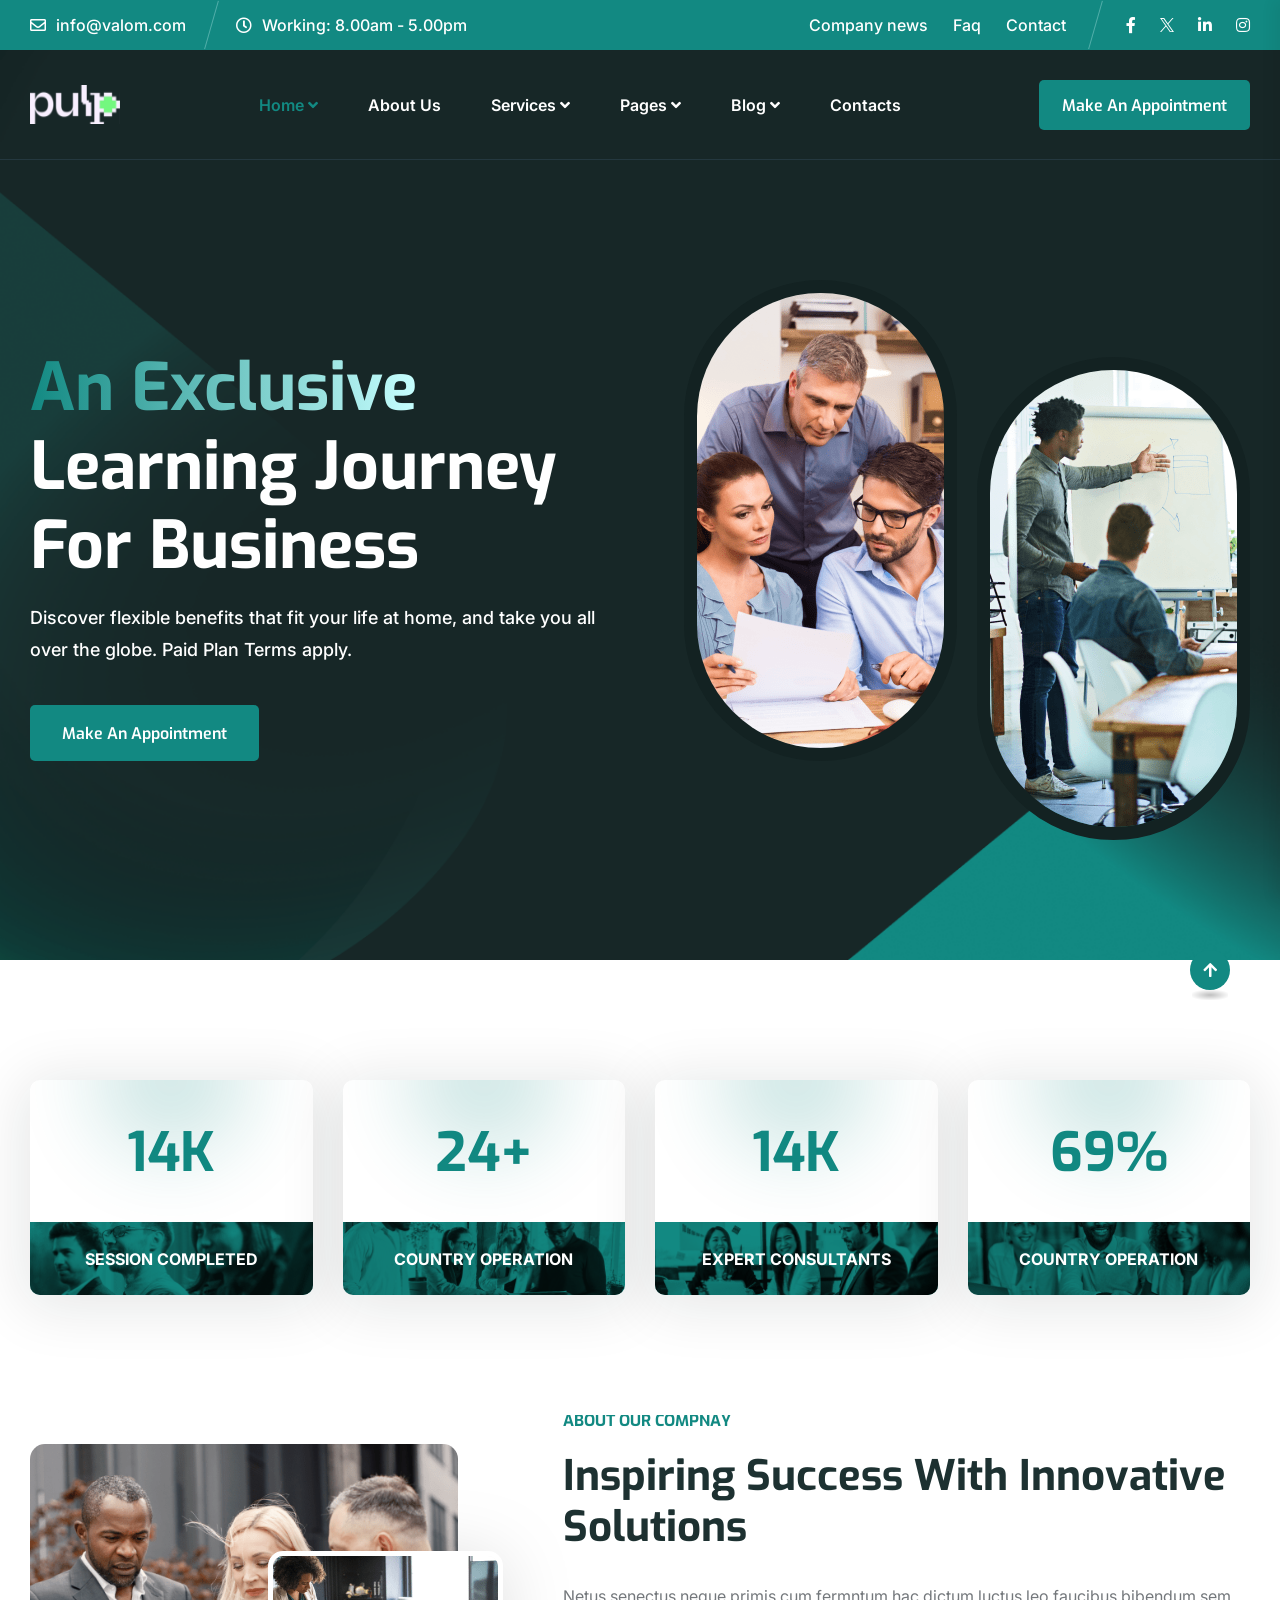
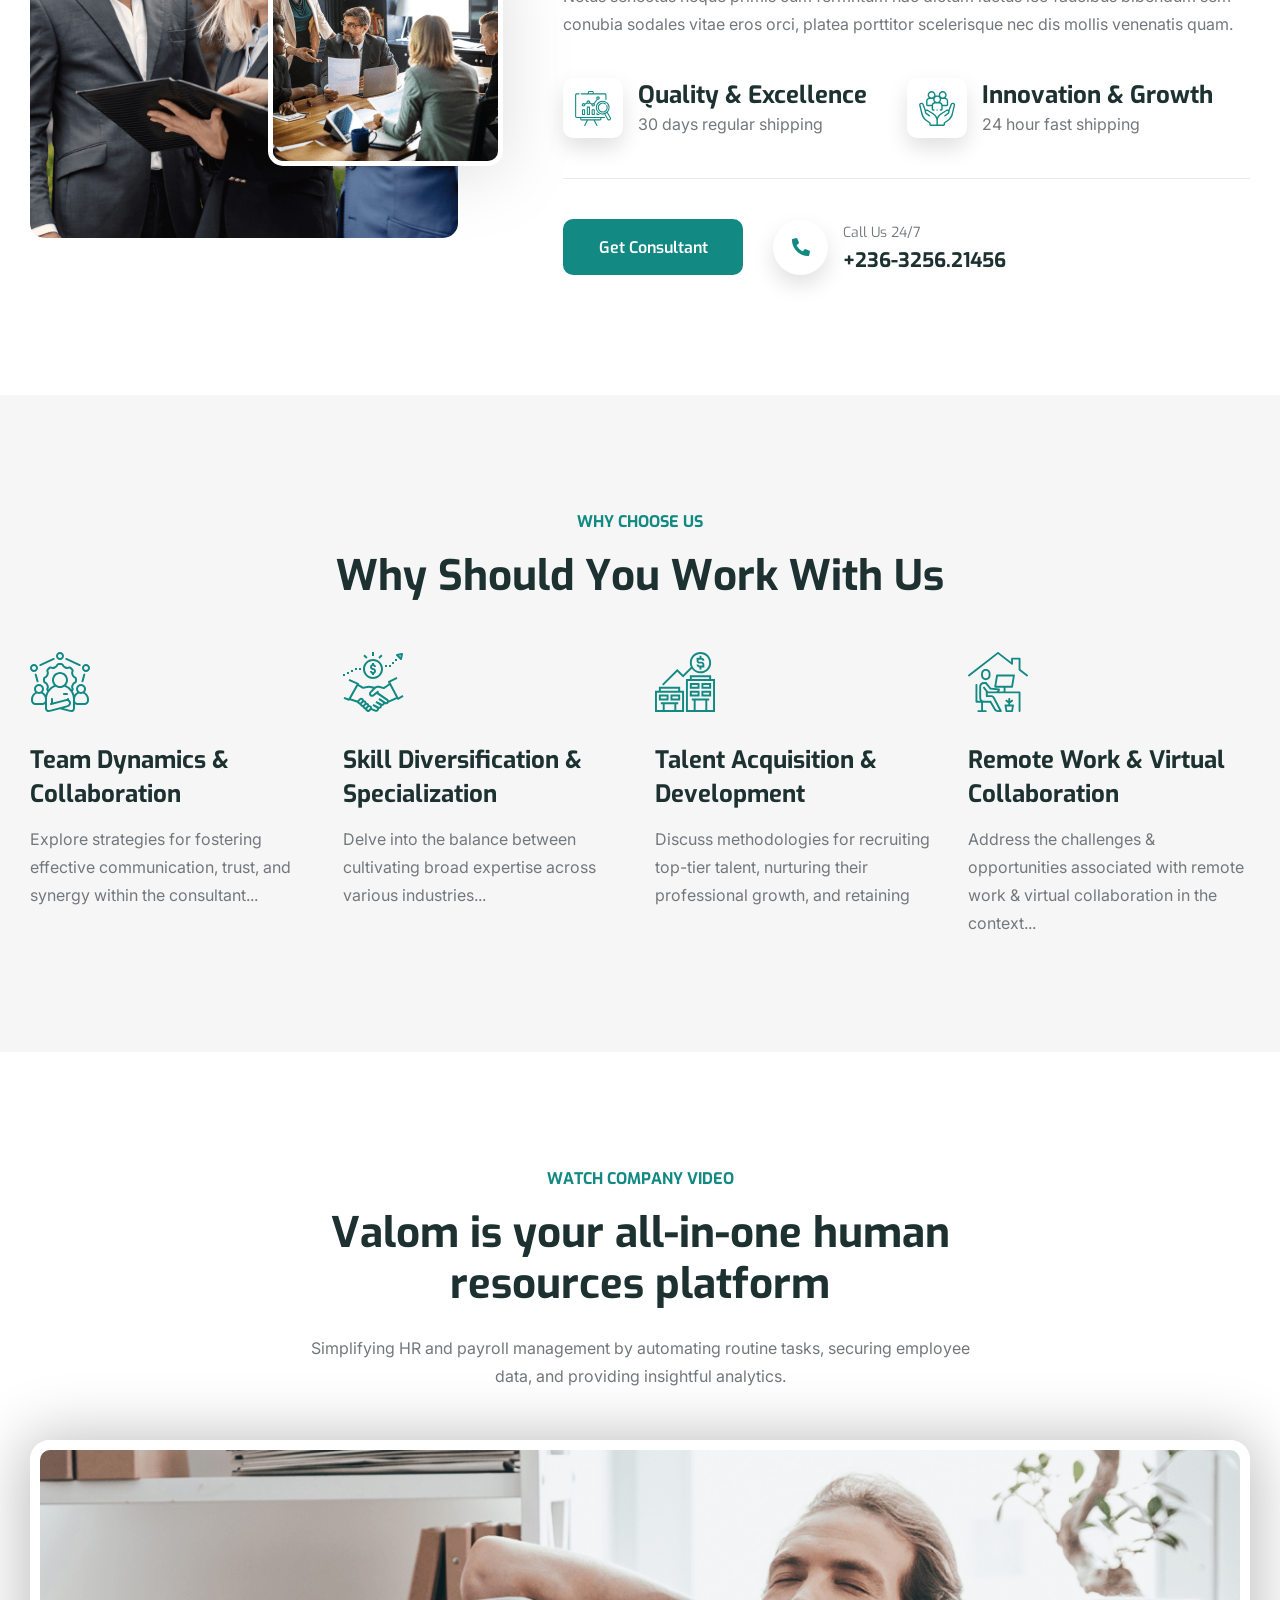
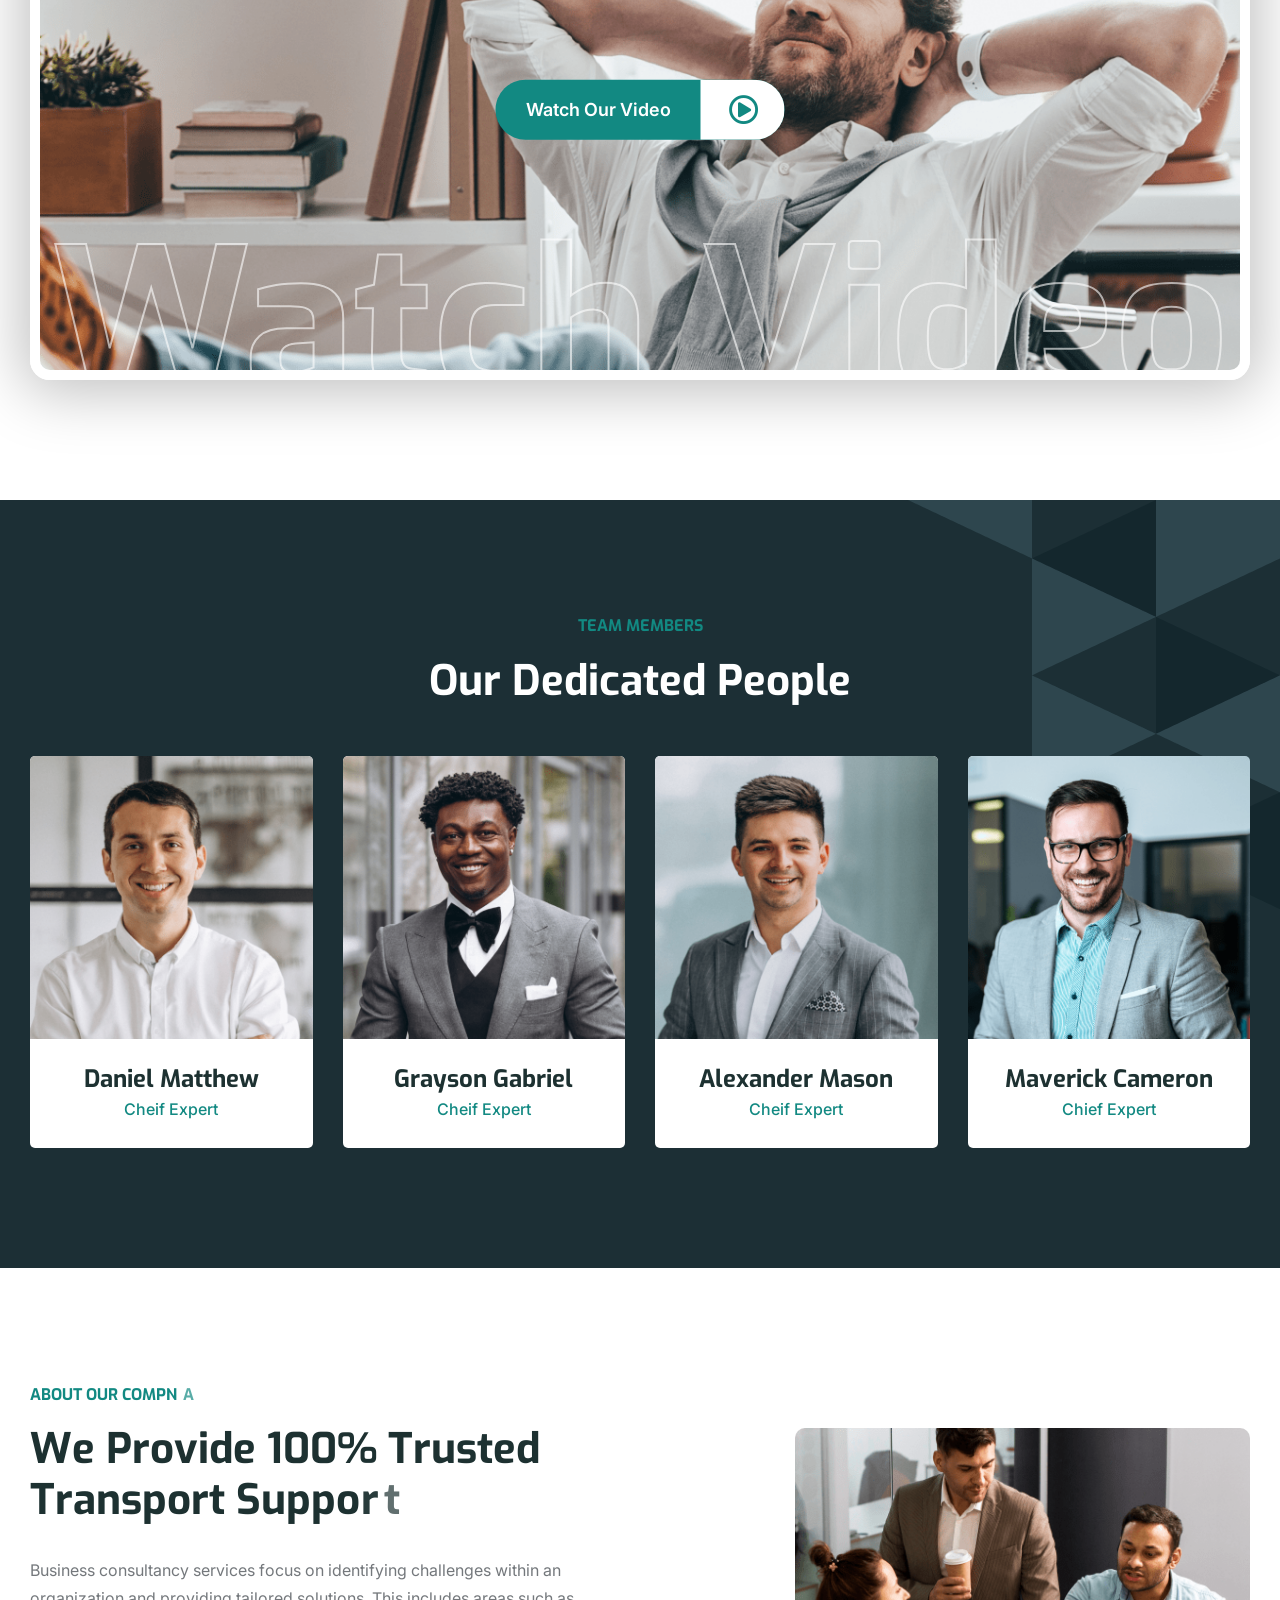
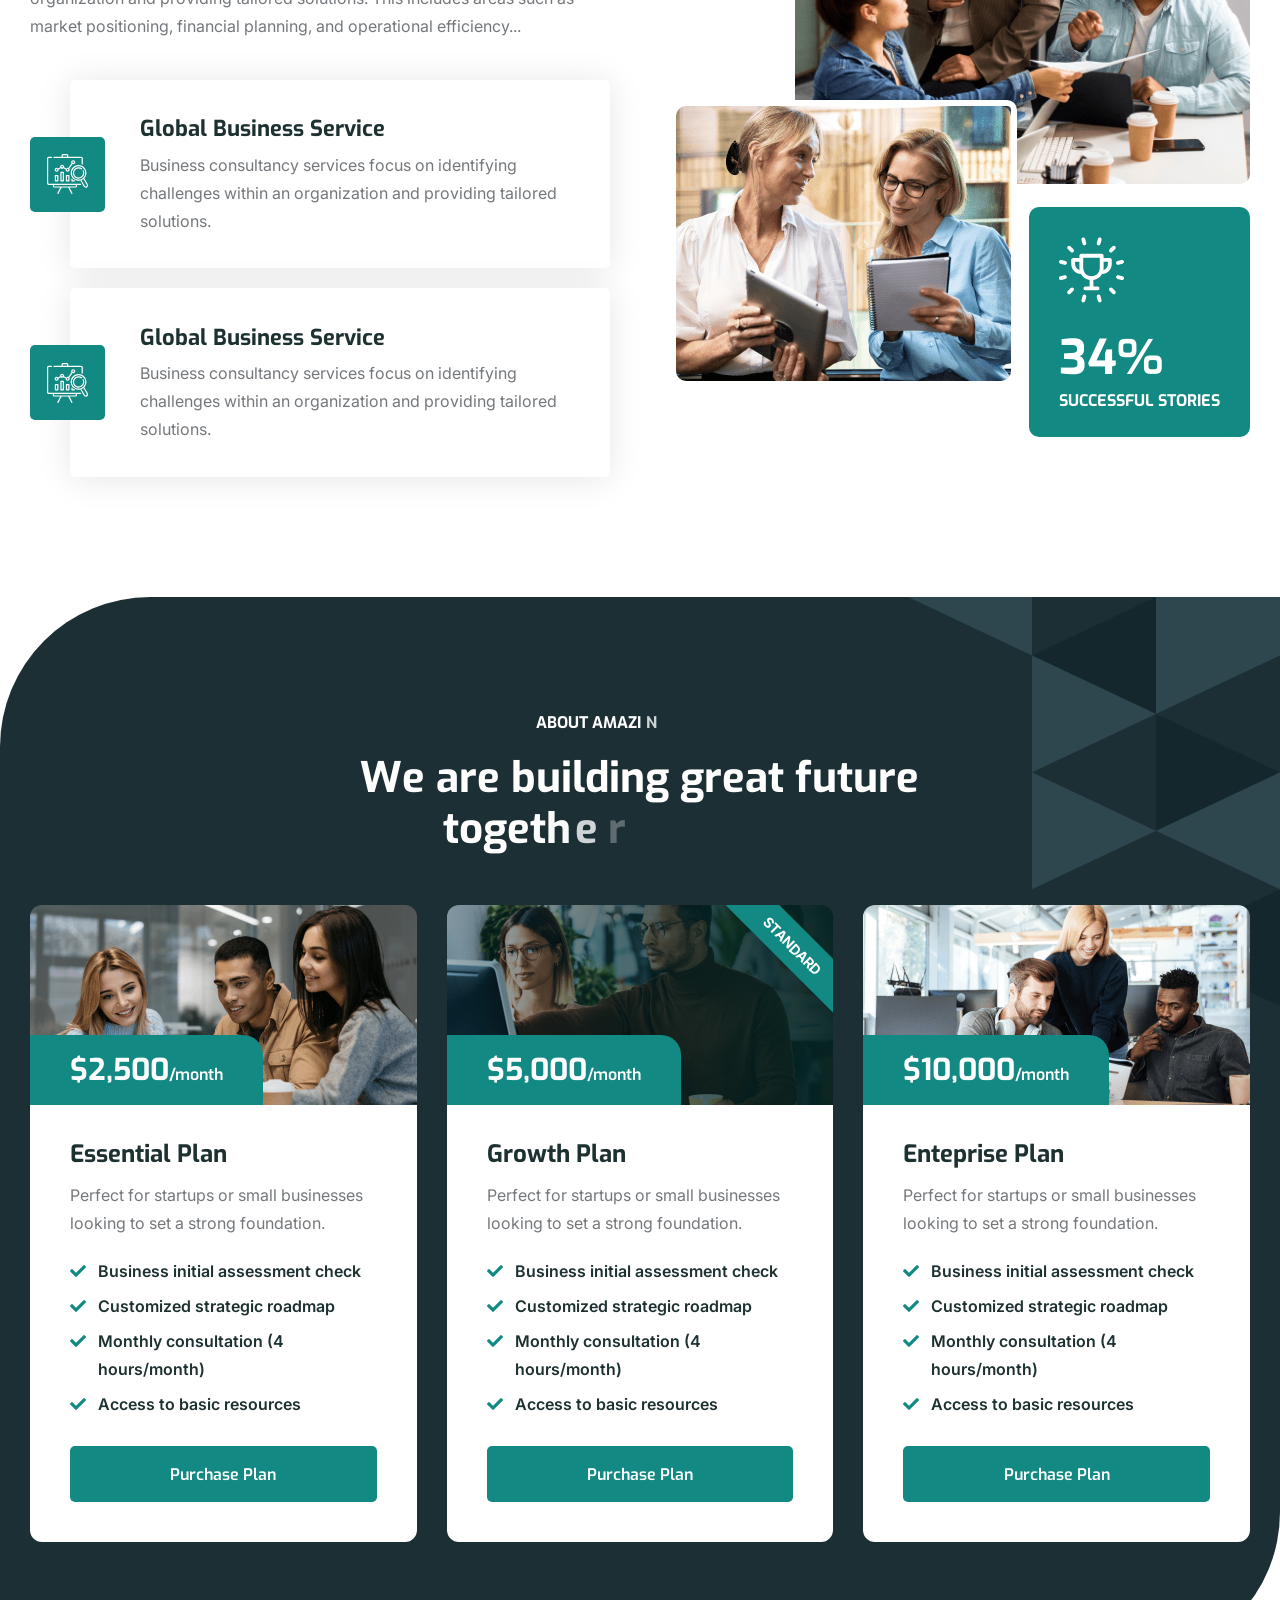
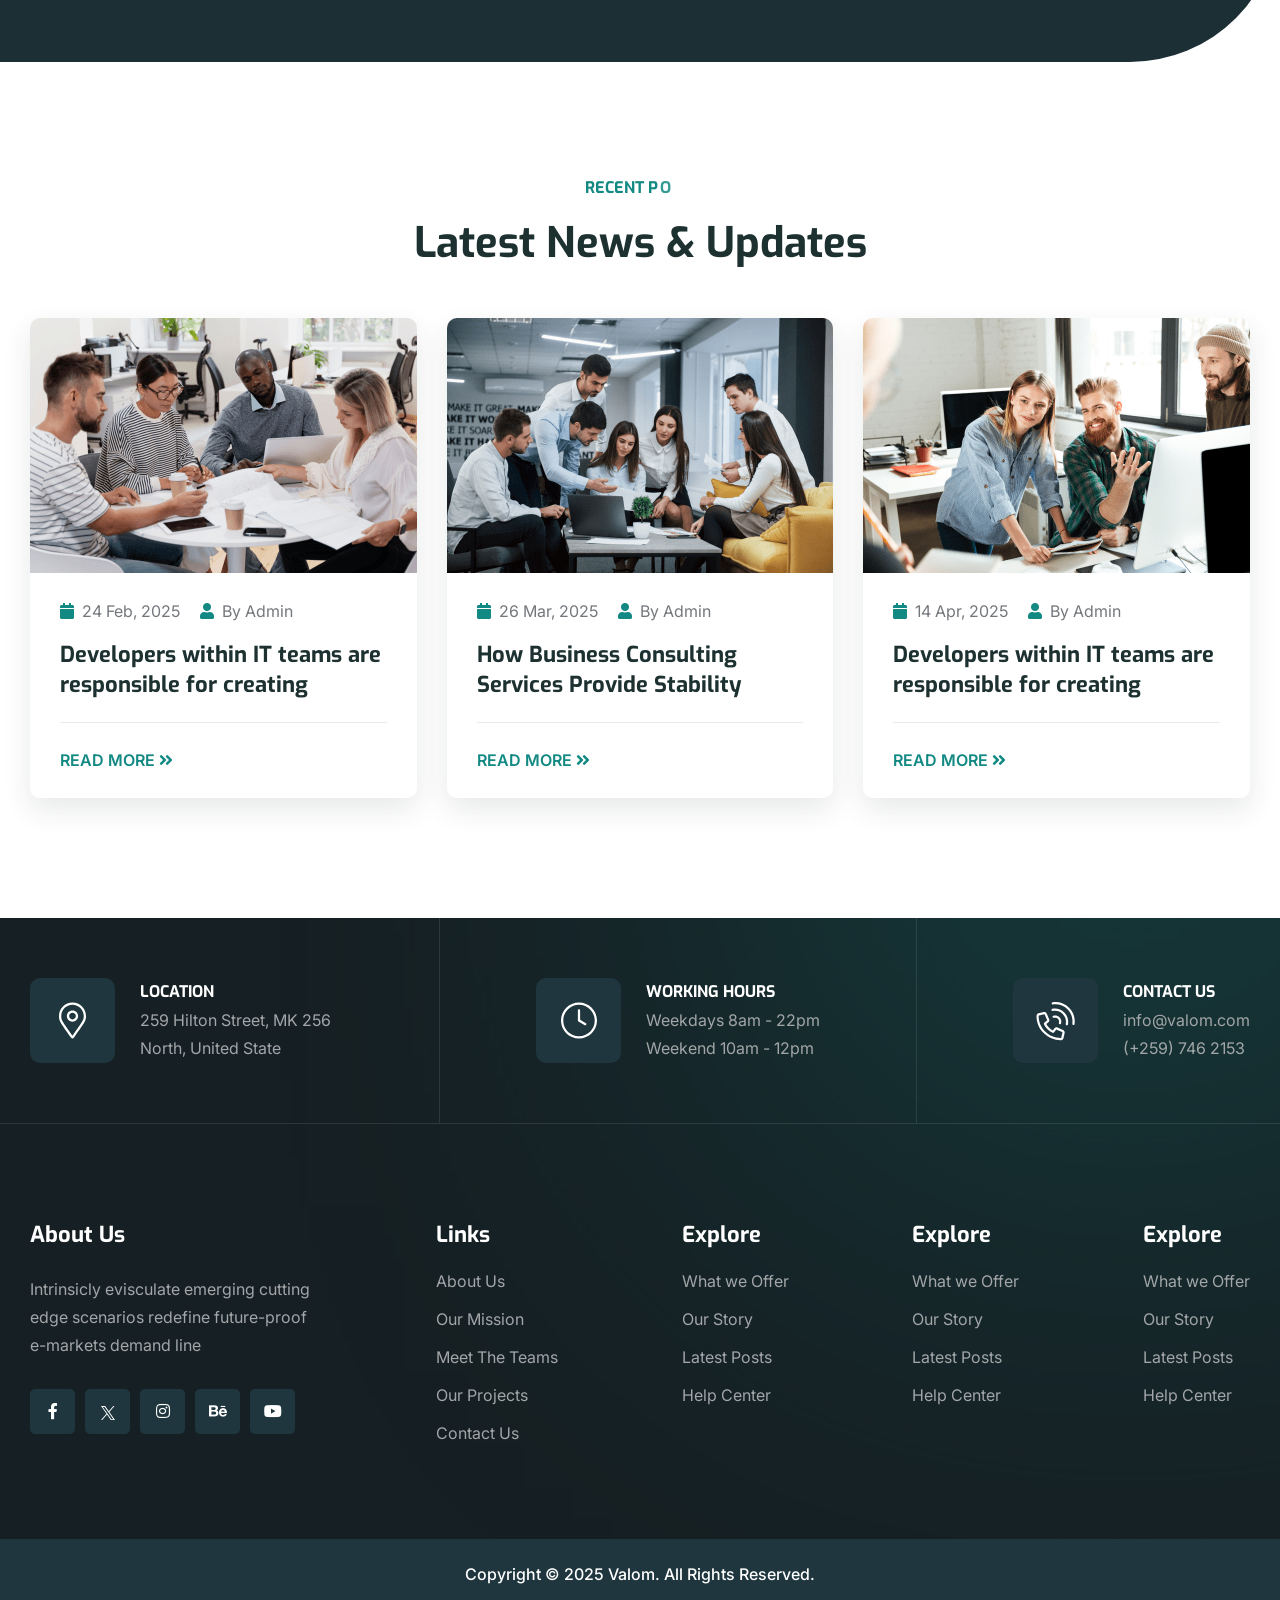
<file: home-3.html>
<!doctype html>
<html class="no-js" lang="en">

<head>
    <meta charset="utf-8">
    <meta http-equiv="x-ua-compatible" content="ie=edge">
    <title>Valom Business Consultancy HTML Template</title>
    <meta name="description" content="Valom Business Consultancy HTML Template">
    <meta name="viewport" content="width=device-width, initial-scale=1">

    <link rel="shortcut icon" type="image/x-icon" href="assets/img/favicon.jpg">
    <!-- Place favicon.ico in the root directory -->

    <!-- CSS here -->
    <link rel="stylesheet" href="assets/css/bootstrap.min.css">
    <link rel="stylesheet" href="assets/css/animate.min.css">
    <link rel="stylesheet" href="assets/css/magnific-popup.css">
    <link rel="stylesheet" href="assets/css/fontawesome-all.min.css">
    <link rel="stylesheet" href="assets/css/swiper-bundle.min.css">
    <link rel="stylesheet" href="assets/css/aos.css">
    <link rel="stylesheet" href="assets/css/jquery.datetimepicker.min.css">
    <link rel="stylesheet" href="assets/css/default.css">
    <link rel="stylesheet" href="assets/css/style.css">
</head>

<body class="white-bg">

    <!--Preloader-->
    <div id="preloader" class="white-bg">
        <div id="loader" class="loader">
            <div class="loader-container">
                <div class="loader-icon"><img src="assets/img/logo/preloader.svg" alt="Preloader"></div>
            </div>
        </div>
    </div>
    <!--Preloader-end -->

    <!-- Scroll-top -->
    <button class="scroll__top scroll-to-target" data-target="html">
        <i class="fas fa-arrow-up"></i>
    </button>
    <!-- Scroll-top-end-->

    <!-- header-area -->
    <header>
        <div class="transparent-header">
            <div class="tg-header__top">
                <div class="container">
                    <div class="row">
                        <div class="col-xl-6 col-md-8">
                            <ul class="tg-header__top-info left-side list-wrap">
                                <li><i class="far fa-envelope"></i><a href="mailto:info@valom.com">info@valom.com</a></li>
                                <li><i class="far fa-clock"></i>Working: 8.00am - 5.00pm</li>
                            </ul>
                        </div>
                        <div class="col-xl-6 col-md-4">
                            <ul class="tg-header__top-right list-wrap">
                                <li>
                                    <div class="tg-header__top-links">
                                        <a href="#">Company news</a>
                                        <a href="#">Faq</a>
                                        <a href="#">Contact</a>
                                    </div>
                                </li>
                                <li class="tg-header__top-social">
                                    <ul class="list-wrap">
                                        <li><a href="https://www.facebook.com/" target="_blank"><i class="fab fa-facebook-f"></i></a></li>
                                        <li><a href="https://twitter.com" target="_blank">
                                                <svg class="d-block" width="14" height="14" viewBox="0 0 14 14" fill="none" xmlns="http://www.w3.org/2000/svg">
                                                    <path d="M8.33192 5.92804L13.5438 0H12.3087L7.78328 5.14724L4.16883 0H0L5.46575 7.78353L0 14H1.2351L6.01407 8.56431L9.83119 14H14L8.33192 5.92804ZM6.64027 7.85211L6.08648 7.07704L1.68013 0.909771H3.57718L7.13316 5.88696L7.68694 6.66202L12.3093 13.1316H10.4123L6.64027 7.85211Z" fill="currentColor" />
                                                </svg></a></li>
                                        <li><a href="https://www.fa-linkedin.com/" target="_blank"><i class="fab fa-linkedin-in"></i></a></li>
                                        <li><a href="https://www.instagram.com/" target="_blank"><i class="fab fa-instagram"></i></a></li>
                                    </ul>
                                </li>
                            </ul>
                        </div>
                    </div>
                </div>
            </div>
            <div id="sticky-header" class="tg-header__area tg-header__area-four">
                <div class="container">
                    <div class="row">
                        <div class="col-12">
                            <div class="tgmenu__wrap">
                                <nav class="tgmenu__nav">
                                    <div class="logo">
                                        <a href="index.html"><img src="assets/img/logo/logo-white.svg" alt="Logo"></a>
                                    </div>
                                    <div class="tgmenu__navbar-wrap tgmenu__main-menu d-none d-lg-flex">
                                        <ul class="navigation">
                                            <li class="active menu-item-has-children"><a href="#">Home</a>
                                                <ul class="sub-menu">
                                                    <li><a href="index.html">Home One</a></li>
                                                    <li><a href="home-2.html">Home Two</a></li>
                                                    <li class="active"><a href="home-3.html">Home Three</a></li>
                                                    <li><a href="home-4.html">Home Four</a></li>
                                                    <li><a href="home-5.html">Home Five</a></li>
                                                </ul>
                                            </li>
                                            <li><a href="about.html">About Us</a></li>
                                            <li class="menu-item-has-children"><a href="#">Services</a>
                                                <ul class="sub-menu">
                                                    <li><a href="service.html">Services</a></li>
                                                    <li><a href="service-details.html">Service Details</a></li>
                                                </ul>
                                            </li>
                                            <li class="menu-item-has-children"><a href="#">Pages</a>
                                                <ul class="sub-menu">
                                                    <li><a href="project.html">Project Page</a></li>
                                                    <li><a href="project-details.html">Project Details</a></li>
                                                    <li><a href="team.html">Team Page</a></li>
                                                    <li><a href="team-details.html">Team Details</a></li>
                                                    <li><a href="pricing.html">Pricing</a></li>
                                                    <li><a href="appointment.html">Appointment</a></li>
                                                    <li><a href="error.html">404 Page</a></li>
                                                </ul>
                                            </li>
                                            <li class="menu-item-has-children"><a href="#">Blog</a>
                                                <ul class="sub-menu">
                                                    <li><a href="blog.html">Blog List</a></li>
                                                    <li><a href="blog-2.html">Blog Grid</a></li>
                                                    <li><a href="blog-details.html">Blog Details</a></li>
                                                </ul>
                                            </li>
                                            <li><a href="contact.html">Contacts</a></li>
                                        </ul>
                                    </div>
                                    <div class="tgmenu__action d-none d-md-block">
                                        <ul class="list-wrap">
                                            <li>
                                                <a href="javascript:void(0)" class="btn btn-three menu-tigger">
                                                    <span class="btn-text" data-text="Make An Appointment"></span>
                                                </a>
                                            </li>
                                        </ul>
                                    </div>
                                    <div class="mobile-nav-toggler d-lg-none d-inline-flex">
                                        <a href="javascript:void(0)" class="sidebar-btn">
                                            <span class="line"></span>
                                            <span class="line"></span>
                                            <span class="line"></span>
                                        </a>
                                    </div>
                                </nav>
                            </div>
                        </div>
                    </div>
                </div>
            </div>
        </div>

        <!-- Mobile Menu  -->
        <div class="tgmobile__menu">
            <nav class="tgmobile__menu-box">
                <div class="close-btn"><i class="fas fa-times"></i></div>
                <div class="nav-logo">
                    <a href="index.html"><img src="assets/img/logo/logo.svg" alt="Logo"></a>
                </div>
                <div class="tgmobile__menu-outer">
                    <!--Here Menu Will Come Automatically Via Javascript / Same Menu as in Header-->
                </div>
                <div class="tgmobile__menu-bottom">
                    <div class="contact-info">
                        <ul class="list-wrap">
                            <li>Mail: <a href="mailto:info@valom.com">info@valom.com</a></li>
                            <li>Phone: <a href="tel:0123456789">+123 888 9999</a></li>
                        </ul>
                    </div>
                    <div class="social-links">
                        <ul class="list-wrap">
                            <li><a href="https://www.facebook.com/" target="_blank"><i class="fab fa-facebook-f"></i></a></li>
                            <li><a href="https://twitter.com" target="_blank">
                                    <svg class="d-block" width="14" height="14" viewBox="0 0 14 14" fill="none" xmlns="http://www.w3.org/2000/svg">
                                        <path d="M8.33192 5.92804L13.5438 0H12.3087L7.78328 5.14724L4.16883 0H0L5.46575 7.78353L0 14H1.2351L6.01407 8.56431L9.83119 14H14L8.33192 5.92804ZM6.64027 7.85211L6.08648 7.07704L1.68013 0.909771H3.57718L7.13316 5.88696L7.68694 6.66202L12.3093 13.1316H10.4123L6.64027 7.85211Z" fill="currentColor" />
                                    </svg>
                                </a></li>
                            <li><a href="https://www.whatsapp.com/" target="_blank"><i class="fab fa-whatsapp"></i></a></li>
                            <li><a href="https://www.instagram.com/" target="_blank"><i class="fab fa-instagram"></i></a></li>
                            <li><a href="https://www.youtube.com/" target="_blank"><i class="fab fa-youtube"></i></a></li>
                        </ul>
                    </div>
                </div>
            </nav>
        </div>
        <div class="tgmobile__menu-backdrop"></div>
        <!-- End Mobile Menu -->

        <!-- offCanvas-menu -->
        <div class="offCanvas__info">
            <div class="offCanvas__close-icon menu-close">
                <button><i class="fas fa-times"></i></button>
            </div>
            <div class="appointment-wrap2">
                <div class="appointment-thumb2 d-lg-block d-none">
                    <img src="assets/img/others/appointment2-1.png" alt="img">
                </div>
                <div class="row justify-content-end">
                    <div class="col-lg-6">
                        <div class="appointment-form-wrap">
                            <div class="section__title mb-30">
                                <h4 class="title">Make An Appointment</h4>
                            </div>
                            <form action="mail.php" method="POST" class="appointment__form ajax-contact">
                                <div class="row gy-20">
                                    <div class="col-xl-6">
                                        <div class="form-group">
                                            <input type="text" class="form-control style-border3" name="name" id="name" placeholder="Your Name">
                                            <label class="form-icon-right2">
                                                <svg width="14" height="16" viewBox="0 0 14 16" fill="none" xmlns="http://www.w3.org/2000/svg">
                                                    <path d="M7 8C4.78125 8 3 6.21875 3 4C3 1.8125 4.78125 0 7 0C9.1875 0 11 1.8125 11 4C11 6.21875 9.1875 8 7 8ZM7 1C5.34375 1 4 2.375 4 4C4 5.65625 5.34375 7 7 7C8.625 7 10 5.65625 10 4C10 2.375 8.625 1 7 1ZM8.5625 9.5C11.5625 9.5 14 11.9375 14 14.9375C14 15.5312 13.5 16 12.9062 16H1.0625C0.46875 16 0 15.5312 0 14.9375C0 11.9375 2.40625 9.5 5.40625 9.5H8.5625ZM12.9062 15C12.9375 15 13 14.9688 13 14.9375C13 12.5 11 10.5 8.5625 10.5H5.40625C2.96875 10.5 1 12.5 1 14.9375C1 14.9688 1.03125 15 1.0625 15H12.9062Z" fill="currentColor" />
                                                </svg>
                                            </label>
                                        </div>
                                    </div>
                                    <div class="col-xl-6">
                                        <div class="form-group">
                                            <input type="text" class="form-control style-border3" name="email" id="email" placeholder="Email Address">
                                            <label class="form-icon-right2">
                                                <svg width="16" height="12" viewBox="0 0 16 12" fill="none" xmlns="http://www.w3.org/2000/svg">
                                                    <path d="M0 2C0 0.90625 0.875 0 2 0H14C15.0938 0 16 0.90625 16 2V10C16 11.125 15.0938 12 14 12H2C0.875 12 0 11.125 0 10V2ZM1 2V3.25L7.09375 7.75C7.625 8.125 8.34375 8.125 8.875 7.75L15 3.25V2C15 1.46875 14.5312 1 14 1H1.96875C1.4375 1 0.96875 1.46875 0.96875 2H1ZM1 4.5V10C1 10.5625 1.4375 11 2 11H14C14.5312 11 15 10.5625 15 10V4.5L9.46875 8.5625C8.59375 9.1875 7.375 9.1875 6.5 8.5625L1 4.5Z" fill="currentColor" />
                                                </svg>
                                            </label>
                                        </div>
                                    </div>
                                    <div class="col-12">
                                        <div class="form-group">
                                            <select name="subject" id="subject" class="form-select style-border3">
                                                <option value="" disabled selected hidden>Select Service</option>
                                                <option value="Business">Business</option>
                                                <option value="Managment">Managment</option>
                                                <option value="Analysis">Analysis</option>
                                            </select>
                                            <label class="form-icon-right2">
                                                <svg width="16" height="8" viewBox="0 0 16 8" fill="none" xmlns="http://www.w3.org/2000/svg">
                                                    <path d="M1.125 0.6875C1.21875 0.5625 1.34375 0.5 1.5 0.5C1.59375 0.5 1.71875 0.53125 1.8125 0.625L7.96875 6.28125L14.1562 0.625C14.3438 0.4375 14.6562 0.4375 14.8438 0.65625C15.0312 0.84375 15.0312 1.15625 14.8125 1.34375L8.3125 7.34375C8.125 7.53125 7.84375 7.53125 7.65625 7.34375L1.15625 1.34375C0.9375 1.1875 0.9375 0.875 1.125 0.6875Z" fill="currentColor" />
                                                </svg>
                                            </label>
                                        </div>
                                    </div>
                                    <div class="col-xl-6">
                                        <div class="form-group">
                                            <input type="text" class="date-pick form-control style-border3" name="date" id="date-pick" placeholder="Select Date">
                                            <label class="form-icon-right2">
                                                <svg width="14" height="16" viewBox="0 0 14 16" fill="none" xmlns="http://www.w3.org/2000/svg">
                                                    <path d="M12 2H10.75V0.75C10.75 0.34375 10.4062 0 10 0C9.625 0 9.25 0.34375 9.25 0.75V2H4.75V0.75C4.75 0.34375 4.40625 0 4 0C3.5625 0 3.25 0.34375 3.25 0.75V2H2C0.875 2 0 2.90625 0 4V14C0 15.125 0.875 16 2 16H12C13.0938 16 14 15.125 14 14V4C14 2.90625 13.0938 2 12 2ZM12 14.5H2C1.71875 14.5 1.5 14.2812 1.5 14V6H12.5V14C12.5 14.2812 12.25 14.5 12 14.5Z" fill="currentColor" />
                                                </svg>
                                            </label>
                                        </div>
                                    </div>
                                    <div class="col-xl-6">
                                        <div class="form-group">
                                            <input type="text" class="time-pick form-control style-border3" name="time" id="time-pick" placeholder="Select Time">
                                            <label class="form-icon-right2">
                                                <svg width="16" height="16" viewBox="0 0 16 16" fill="none" xmlns="http://www.w3.org/2000/svg">
                                                    <path d="M7.25 3.75C7.25 3.34375 7.5625 3 8 3C8.40625 3 8.75 3.34375 8.75 3.75V7.625L11.4062 9.375C11.75 9.625 11.8438 10.0938 11.5938 10.4375C11.375 10.7812 10.9062 10.875 10.5625 10.625L7.5625 8.625C7.375 8.5 7.25 8.25 7.25 8V3.75ZM8 0C12.4062 0 16 3.59375 16 8C16 12.4375 12.4062 16 8 16C3.5625 16 0 12.4375 0 8C0 3.59375 3.5625 0 8 0ZM1.5 8C1.5 11.5938 4.40625 14.5 8 14.5C11.5625 14.5 14.5 11.5938 14.5 8C14.5 4.4375 11.5625 1.5 8 1.5C4.40625 1.5 1.5 4.4375 1.5 8Z" fill="currentColor" />
                                                </svg>
                                            </label>
                                        </div>
                                    </div>
                                    <div class="col-12">
                                        <div class="form-group">
                                            <textarea name="message" placeholder="Type Your Message" id="contactForm" class="form-control style-border3"></textarea>
                                        </div>
                                    </div>
                                </div>
                                <button type="submit" class="btn mt-30">
                                    <span class="btn-text" data-text="Submit Message"></span>
                                </button>
                            </form>
                        </div>
                    </div>
                </div>
            </div>
        </div>
        <div class="offCanvas__overly"></div>
        <!-- offCanvas-menu-end -->

    </header>
    <!-- header-area-end -->

    <!-- main-area -->
    <main class="fix">

        <!--==============================
    Hero Area
    ==============================-->
        <section class="hero-wrapper hero-3 overflow-hidden bg-cover" data-background="assets/img/hero/hero-bg3-1.png">
            <div class="container">
                <div class="row gy-5 align-items-center">
                    <div class="col-lg-6">
                        <div class="hero-style3">
                            <h1 class="hero-title"><span>An Exclusive</span> Learning Journey
                                For Business</h1>
                            <div class="hero-text text-white">Discover flexible benefits that fit your life at home, and take you all over the globe. Paid Plan Terms apply.</div>
                            <div class="tg-button-wrap mt-40">
                                <a href="appointment.html" class="btn btn-three">
                                    <span class="btn-text" data-text="Make An Appointment"></span>
                                </a>
                            </div>
                        </div>
                    </div>
                    <div class="col-lg-6">
                        <div class="hero-thumb3">
                            <div class="img1">
                                <img src="assets/img/hero/hero-3-1.png" alt="img">
                            </div>
                            <div class="img2">
                                <img src="assets/img/hero/hero-3-2.png" alt="img">
                            </div>
                        </div>
                    </div>
                </div>
            </div>
        </section>
        <!--======== / Hero Section ========-->

        <!--==============================
    Counter Area
    ==============================-->
        <section class="counter-area-3 pt-120 pb-120 overflow-hidden">
            <div class="container">
                <div class="row gy-30">
                    <div class="col-xl-3 col-md-6">
                        <div class="counter-card3">
                            <div class="box-content">
                                <h3 class="counter-card_title"><span class="counter-number">20</span>K</h3>
                            </div>
                            <div class="box-thumb">
                                <img src="assets/img/others/counter3-1.jpg" alt="img">
                                <p class="counter-card_text">Session Completed</p>
                            </div>
                        </div>
                    </div>
                    <div class="col-xl-3 col-md-6">
                        <div class="counter-card3">
                            <div class="box-content">
                                <h3 class="counter-card_title"><span class="counter-number">35</span>+</h3>
                            </div>
                            <div class="box-thumb">
                                <img src="assets/img/others/counter3-2.jpg" alt="img">
                                <p class="counter-card_text">COUNTRY OPERATION</p>
                            </div>
                        </div>
                    </div>
                    <div class="col-xl-3 col-md-6">
                        <div class="counter-card3">
                            <div class="box-content">
                                <h3 class="counter-card_title"><span class="counter-number">20</span>K</h3>
                            </div>
                            <div class="box-thumb">
                                <img src="assets/img/others/counter3-3.jpg" alt="img">
                                <p class="counter-card_text">EXPERT CONSULTANTS</p>
                            </div>
                        </div>
                    </div>
                    <div class="col-xl-3 col-md-6">
                        <div class="counter-card3">
                            <div class="box-content">
                                <h3 class="counter-card_title"><span class="counter-number">100</span>%</h3>
                            </div>
                            <div class="box-thumb">
                                <img src="assets/img/others/counter3-4.jpg" alt="img">
                                <p class="counter-card_text">COUNTRY OPERATION</p>
                            </div>
                        </div>
                    </div>
                </div>
            </div>
        </section>
        <!--======== / Counter Section ========-->

        <!--==============================
    About Area
    ==============================-->
        <section class="about-area-3 pb-120 overflow-hidden">
            <div class="container">
                <div class="about-wrap3">
                    <div class="row gx-60 gy-5 align-items-center">
                        <div class="col-xl-5">
                            <div class="about-thumb3-1">
                                <div class="img1 image-anim">
                                    <img src="assets/img/others/about3-1.jpg" alt="img">
                                </div>
                                <div class="img2 jump image-anim">
                                    <div class="thumb">
                                        <img src="assets/img/others/about3-2.jpg" alt="img">
                                    </div>
                                </div>
                            </div>
                        </div>
                        <div class="col-xl-7">
                            <div class="section__title">
                                <span class="sub-title text-anim">About Our Compnay</span>
                                <h2 class="title text-anim2">Inspiring Success With
                                    Innovative Solutions
                                </h2>
                            </div>
                            <p class="mt-30 mb-40">Netus senectus neque primis cum fermntum hac dictum luctus leo faucibus bibendum sem conubia sodales vitae eros orci, platea porttitor scelerisque nec dis mollis venenatis quam.</p>
                            <div class="about-grid-wrap">
                                <div class="about-grid-card style2">
                                    <div class="box-icon">
                                        <svg width="37" height="35" viewBox="0 0 42 40" fill="none" xmlns="http://www.w3.org/2000/svg">
                                            <path
                                                d="M26.1882 10.1429C27.2935 10.1429 28.1927 9.24373 28.1927 8.13847C28.1927 7.0332 27.2935 6.13392 26.1882 6.13392C25.083 6.13392 24.1838 7.0332 24.1838 8.13847C24.1838 8.58988 24.3339 9.0068 24.5867 9.34227L21.2932 13.9446C21.0967 13.8801 20.8871 13.8446 20.6691 13.8446C20.1424 13.8446 19.6628 14.0492 19.3047 14.3826L17.1095 13.1369C17.1388 13.0009 17.1545 12.86 17.1545 12.7154C17.1545 11.6101 16.2553 10.7109 15.15 10.7109C14.0448 10.7109 13.1456 11.6101 13.1456 12.7154C13.1456 12.86 13.1613 13.0009 13.1905 13.1369L10.9953 14.3826C10.6372 14.0492 10.1576 13.8447 9.63092 13.8447C8.52565 13.8447 7.62645 14.744 7.62645 15.8493C7.62645 16.9545 8.52565 17.8538 9.63092 17.8538C10.7362 17.8538 11.6354 16.9545 11.6354 15.8493C11.6354 15.7047 11.6197 15.5637 11.5904 15.4278L13.7856 14.1821C14.1437 14.5155 14.6233 14.72 15.15 14.72C15.6767 14.72 16.1563 14.5155 16.5144 14.1822L18.7096 15.4278C18.6804 15.5638 18.6647 15.7048 18.6647 15.8493C18.6647 16.9546 19.5639 17.8539 20.6691 17.8539C21.7745 17.8539 22.6737 16.9546 22.6737 15.8493C22.6737 15.3979 22.5235 14.9808 22.2707 14.6454L25.5641 10.043C25.7606 10.1075 25.9703 10.1429 26.1882 10.1429ZM26.1882 7.3366C26.6303 7.3366 26.99 7.69628 26.99 8.13847C26.99 8.58057 26.6303 8.94026 26.1882 8.94026C25.7461 8.94026 25.3865 8.58057 25.3865 8.13847C25.3864 7.69628 25.7461 7.3366 26.1882 7.3366ZM9.63068 16.651C9.18857 16.651 8.82889 16.2913 8.82889 15.8491C8.82889 15.4069 9.18857 15.0472 9.63068 15.0472C10.0728 15.0472 10.4325 15.4069 10.4325 15.8491C10.4325 16.2913 10.0728 16.651 9.63068 16.651ZM15.1499 13.5172C14.7078 13.5172 14.3481 13.1575 14.3481 12.7153C14.3481 12.2732 14.7078 11.9135 15.1499 11.9135C15.592 11.9135 15.9517 12.2732 15.9517 12.7153C15.9517 13.1575 15.592 13.5172 15.1499 13.5172ZM20.6691 16.651C20.2269 16.651 19.8673 16.2913 19.8673 15.8491C19.8673 15.4069 20.2269 15.0472 20.6691 15.0472C21.1112 15.0472 21.4709 15.4069 21.4709 15.8491C21.4709 16.2913 21.1112 16.651 20.6691 16.651Z"
                                                fill="currentColor" />
                                            <path
                                                d="M33.5786 29.6988H1.70099C1.42622 29.6988 1.20268 29.4753 1.20268 29.2005V4.39163C1.20268 4.11686 1.42622 3.89332 1.70099 3.89332H4.5358C4.8679 3.89332 5.13714 3.62416 5.13714 3.29198C5.13714 2.9598 4.8679 2.69064 4.5358 2.69064H1.70099C0.763062 2.69064 0 3.4537 0 4.39163V29.2005C0 30.1384 0.763062 30.9015 1.70099 30.9015H5.84728V32.2249C5.84728 32.9788 6.46065 33.5922 7.21457 33.5922H13.2339L10.4004 39.1244C10.249 39.42 10.3658 39.7823 10.6615 39.9338C10.7492 39.9788 10.8428 40 10.9351 40C11.1536 40 11.3644 39.8805 11.4708 39.6726L14.5852 33.5922H21.2338L24.3481 39.6726C24.4546 39.8805 24.6653 40 24.8838 40C24.9761 40 25.0697 39.9786 25.1575 39.9338C25.4531 39.7823 25.57 39.42 25.4185 39.1244L22.585 33.5922H28.6044C29.3583 33.5922 29.9716 32.9789 29.9716 32.2249V30.9015H33.5786C33.9107 30.9015 34.1799 30.6323 34.1799 30.3001C34.1799 29.9679 33.9107 29.6988 33.5786 29.6988ZM28.769 32.2249C28.769 32.3157 28.6951 32.3895 28.6044 32.3895H7.21457C7.12381 32.3895 7.04996 32.3157 7.04996 32.2249V30.9015H28.769V32.2249Z"
                                                fill="currentColor" />
                                            <path d="M6.94116 3.89332H34.1178C34.3926 3.89332 34.6162 4.11686 34.6162 4.39163V10.1093C34.6162 10.4414 34.8854 10.7106 35.2175 10.7106C35.5496 10.7106 35.8188 10.4414 35.8188 10.1093V4.39163C35.8188 3.4537 35.0558 2.69064 34.1178 2.69064H21.247V1.50864C21.247 0.676789 20.5702 0 19.7383 0H16.0807C15.2488 0 14.5719 0.676789 14.5719 1.50864V2.69064H6.94116C6.60906 2.69064 6.33982 2.9598 6.33982 3.29198C6.33982 3.62416 6.60906 3.89332 6.94116 3.89332ZM15.7746 1.50864C15.7746 1.33995 15.9119 1.20268 16.0807 1.20268H19.7383C19.907 1.20268 20.0443 1.33995 20.0443 1.50864V2.69064H15.7747L15.7746 1.50864Z" fill="currentColor" />
                                            <path d="M8.41092 20.9281C8.07882 20.9281 7.80958 21.1973 7.80958 21.5294V26.8431C7.80958 27.1752 8.07882 27.4444 8.41092 27.4444H10.8505C11.1826 27.4444 11.4519 27.1752 11.4519 26.8431V21.5294C11.4519 21.1973 11.1826 20.9281 10.8505 20.9281H8.41092ZM10.2492 26.2418H9.01226V22.1309H10.2492V26.2418Z" fill="currentColor" />
                                            <path d="M13.93 17.855C13.5979 17.855 13.3287 18.1242 13.3287 18.4564V26.8431C13.3287 27.1753 13.5979 27.4445 13.93 27.4445H16.3696C16.7017 27.4445 16.971 27.1753 16.971 26.8431V18.4564C16.971 18.1242 16.7017 17.855 16.3696 17.855H13.93ZM15.7684 26.2418H14.5314V19.0577H15.7684V26.2418Z" fill="currentColor" />
                                            <path d="M19.4492 20.9281C19.1171 20.9281 18.8479 21.1973 18.8479 21.5294V26.8431C18.8479 27.1752 19.1171 27.4444 19.4492 27.4444H21.8888C22.2209 27.4444 22.4902 27.1752 22.4902 26.8431V21.5294C22.4902 21.1973 22.2209 20.9281 21.8888 20.9281H19.4492ZM21.2875 26.2418H20.0506V22.1309H21.2875V26.2418Z" fill="currentColor" />
                                            <path d="M24.9684 24.4765C24.6363 24.4765 24.3671 24.7457 24.3671 25.0778V26.8431C24.3671 27.1753 24.6363 27.4445 24.9684 27.4445H27.408C27.7401 27.4445 28.0093 27.1753 28.0093 26.8431C28.0093 26.511 27.7401 26.2418 27.408 26.2418H25.5697V25.0778C25.5697 24.7457 25.3005 24.4765 24.9684 24.4765Z" fill="currentColor" />
                                            <path
                                                d="M40.7449 30.2644L37.295 24.289C38.169 23.3574 38.8055 22.2191 39.1455 20.9503C39.6888 18.9225 39.41 16.8044 38.3603 14.9863C36.1934 11.2329 31.3769 9.94257 27.6238 12.1094C23.8705 14.2762 22.58 19.0927 24.747 22.8459C25.7967 24.664 27.4916 25.9645 29.5194 26.508C30.1965 26.6894 30.8836 26.7792 31.5663 26.7792C32.163 26.7792 32.7563 26.7105 33.3364 26.5747L36.7856 32.5503C37.2083 33.2829 37.9782 33.6928 38.7689 33.6927C39.1564 33.6927 39.549 33.5942 39.9081 33.387C40.6134 32.9799 41.0516 32.2209 41.0516 31.4061C41.0516 31.0069 40.9456 30.6122 40.7449 30.2644ZM29.8306 25.3463C28.1131 24.8861 26.6775 23.7845 25.7884 22.2446C23.9531 19.0656 25.0462 14.9863 28.225 13.1509C29.2708 12.5472 30.4136 12.2605 31.5423 12.2605C33.8447 12.2605 36.0871 13.4546 37.3187 15.5876C38.2077 17.1276 38.4439 18.9215 37.9837 20.6391C37.5234 22.3567 36.4219 23.7921 34.882 24.6812C33.3421 25.5703 31.5482 25.8063 29.8306 25.3463ZM39.307 32.3453C38.7896 32.6441 38.1257 32.4662 37.8272 31.9491L34.5088 26.1999C34.8414 26.0642 35.1671 25.9054 35.4835 25.7228C35.8001 25.54 36.0999 25.3365 36.3839 25.1162L39.7033 30.8655C39.7985 31.0308 39.8489 31.2178 39.8489 31.4062C39.8489 31.7925 39.6412 32.1524 39.307 32.3453Z"
                                                fill="currentColor" />
                                            <path
                                                d="M37.0059 20.6102C37.4304 19.2427 37.3293 17.7786 36.7212 16.4877C36.5796 16.1872 36.2213 16.0585 35.9209 16.2C35.6204 16.3416 35.4916 16.6998 35.6332 17.0002C36.1129 18.0185 36.1926 19.1738 35.8573 20.2535C35.5203 21.3391 34.7921 22.2502 33.8069 22.819C32.7644 23.421 31.5498 23.5807 30.3871 23.2692C29.2244 22.9576 28.2524 22.2119 27.6506 21.1694C26.4081 19.0173 27.1481 16.2556 29.3002 15.0131C30.8737 14.1047 32.8265 14.2261 34.2754 15.3223C34.5403 15.5228 34.9174 15.4706 35.1178 15.2057C35.3181 14.9408 35.2659 14.5637 35.001 14.3633C33.1656 12.9745 30.6918 12.8208 28.6988 13.9715C27.3781 14.734 26.4333 15.9652 26.0386 17.4382C25.6439 18.9113 25.8465 20.4499 26.609 21.7706C27.3715 23.0914 28.6027 24.0361 30.0758 24.4309C30.5677 24.5627 31.0669 24.6279 31.5628 24.6279C32.552 24.6279 33.5285 24.3684 34.4082 23.8605C35.6563 23.14 36.5789 21.9857 37.0059 20.6102Z"
                                                fill="currentColor" />
                                        </svg>
                                    </div>
                                    <div class="card-details">
                                        <h4 class="box-title">Quality & Excellence</h4>
                                        <p class="box-text">30 days regular shipping</p>
                                    </div>
                                </div>
                                <div class="about-grid-card style2">
                                    <div class="box-icon">
                                        <svg width="37" height="35" viewBox="0 0 42 40" fill="none" xmlns="http://www.w3.org/2000/svg">
                                            <path
                                                d="M38.956 13.3719C38.2325 13.2233 36.6858 13.4118 35.9247 15.1836C35.9195 15.1957 35.9146 15.2078 35.9099 15.2201L33.5582 21.5269C33.156 21.2906 32.6967 21.1646 32.2182 21.1646C31.7094 21.1646 31.2141 21.3103 30.787 21.5852L24.7557 25.4566C22.4673 26.8502 21.2481 28.6802 20.5988 30.2272C19.9496 28.6802 18.7304 26.8502 16.442 25.4566L10.4116 21.5859C9.98359 21.3103 9.48825 21.1646 8.9794 21.1646C8.50104 21.1646 8.04175 21.2906 7.63943 21.527C7.63943 21.527 5.27813 15.1957 5.27298 15.1837C4.51179 13.412 2.96535 13.2236 2.24166 13.372C0.772381 13.646 -0.160198 14.9117 0.0228575 16.3856C0.0268807 16.4176 2.58862 26.7236 2.58862 26.7236C3.26484 29.4273 5.10232 32.1548 7.50393 34.0194C7.5123 34.0259 7.52066 34.0321 7.52919 34.0383L11.5948 36.9471V38.3907C11.5948 39.2781 12.3167 40 13.2041 40H27.9936C28.8809 40 29.6028 39.2781 29.6028 38.3907V36.9471L33.6684 34.0383C33.677 34.0321 33.6854 34.0259 33.6937 34.0194C36.0953 32.1548 37.9327 29.4273 38.6093 26.7226C38.6093 26.7226 41.1708 16.4176 41.1748 16.3856C41.3578 14.9115 40.4253 13.6459 38.956 13.3719ZM19.7852 34.4541C19.783 34.4782 19.7819 38.3906 19.7819 38.3906H13.2041V36.5334C13.2041 36.2737 13.0788 36.0301 12.8676 35.879L8.47851 32.7387C6.3895 31.1122 4.73146 28.659 4.14994 26.334L1.61516 16.1442C1.55787 15.5324 1.91771 15.0671 2.54195 14.953C2.5578 14.9501 2.55032 14.9522 2.55941 14.9498C2.71366 14.926 3.38352 14.8815 3.78721 15.802L6.46079 22.9719C6.15535 23.8731 6.35265 24.9012 7.05767 25.6423C7.08399 25.6701 11.2095 28.9273 11.2095 28.9273C11.5583 29.2024 12.0644 29.1426 12.3396 28.7937C12.6148 28.4448 12.5551 27.9388 12.2061 27.6636L8.19053 24.4967C7.83882 24.0896 7.85773 23.4641 8.2413 23.08C8.43884 22.8825 8.70099 22.7738 8.97948 22.7738C9.17879 22.7738 9.37279 22.8308 9.54144 22.9394C9.54144 22.9394 15.592 26.823 15.5977 26.8265C17.4975 27.9812 18.7788 29.6053 19.4061 31.6535C19.8826 33.2095 19.7859 34.4444 19.7852 34.4541ZM39.5825 16.1442L37.0479 26.333C36.4662 28.6591 34.8081 31.1122 32.719 32.7387L28.33 35.879C28.1188 36.03 27.9935 36.2737 27.9935 36.5334V38.3906H21.4157C21.4157 38.3906 21.4146 34.4782 21.4124 34.4541C21.408 34.4059 21.0294 29.6044 25.5999 26.8265C25.6055 26.8231 31.6571 22.9389 31.6571 22.9389C31.8249 22.8309 32.0188 22.7738 32.2182 22.7738C32.4966 22.7738 32.7588 22.8825 32.9559 23.0796C33.3398 23.4641 33.3588 24.0896 33.0071 24.4967L28.9915 27.6636C28.6426 27.9388 28.5829 28.4448 28.8581 28.7937C29.1332 29.1427 29.6392 29.2024 29.9881 28.9273C29.9881 28.9273 34.1137 25.6701 34.14 25.6423C34.8449 24.9013 35.0422 23.8734 34.7368 22.972L37.4104 15.8019C37.8143 14.8814 38.4845 14.9259 38.6382 14.9498C38.6472 14.952 38.6398 14.9499 38.6557 14.9529C39.2799 15.0671 39.6398 15.5325 39.5825 16.1442Z"
                                                fill="currentColor" />
                                            <path
                                                d="M9.62915 17.3509H14.3115V20.8265C14.3115 21.7139 15.0334 22.4358 15.9208 22.4358H16.9394C17.3837 22.4358 17.744 22.0756 17.744 21.6312C17.744 21.1868 17.3837 20.8265 16.9394 20.8265H15.9208C15.9208 20.8265 15.9239 16.4977 15.9218 16.4738C15.9425 15.1923 16.9908 14.156 18.2772 14.156H22.9204C24.2068 14.156 25.255 15.1923 25.2758 16.4738C25.2737 16.4977 25.2768 20.8265 25.2768 20.8265H24.2713C23.827 20.8265 23.4666 21.1868 23.4666 21.6312C23.4666 22.0756 23.827 22.4358 24.2713 22.4358H25.2768C26.1641 22.4358 26.886 21.7139 26.886 20.8265V17.3509H31.5684C32.485 17.3509 33.2306 16.6052 33.2306 15.6887V11.4278C33.2306 9.59462 31.98 8.04858 30.2873 7.59646C31.027 6.78908 31.4792 5.71424 31.4792 4.5356C31.4792 2.03462 29.4445 0 26.9436 0C24.4426 0 22.4079 2.0347 22.4079 4.5356C22.4079 4.87033 22.4454 5.19629 22.5146 5.51059C21.9322 5.23797 21.2832 5.08477 20.5987 5.08477C19.9143 5.08477 19.2654 5.23805 18.6829 5.51059C18.752 5.19629 18.7896 4.87033 18.7896 4.5356C18.7896 2.03462 16.7549 0 14.2539 0C11.753 0 9.7183 2.0347 9.7183 4.5356C9.7183 5.71424 10.1705 6.78908 10.9101 7.59646C9.21749 8.04858 7.96692 9.59462 7.96692 11.4278V15.6887C7.967 16.6053 8.71266 17.3509 9.62915 17.3509ZM31.6214 11.4278V15.6887C31.6214 15.7179 31.5976 15.7416 31.5685 15.7416H26.8103C26.5166 14.257 25.392 13.0681 23.9428 12.681C24.6824 11.8737 25.1345 10.7989 25.1345 9.62029C25.1345 9.43434 25.122 9.25144 25.1001 9.07128H29.2649C30.5642 9.07136 31.6214 10.1284 31.6214 11.4278ZM26.9437 1.6092C28.5573 1.6092 29.87 2.92197 29.87 4.5356C29.87 6.14923 28.5573 7.462 26.9437 7.462C25.33 7.462 24.0173 6.14923 24.0173 4.5356C24.0173 2.92197 25.3301 1.6092 26.9437 1.6092ZM23.5252 9.62037C23.5252 11.234 22.2124 12.5468 20.5988 12.5468C18.9852 12.5468 17.6724 11.234 17.6724 9.62037C17.6724 8.00674 18.9852 6.69397 20.5988 6.69397C22.2124 6.69397 23.5252 8.00674 23.5252 9.62037ZM14.254 1.6092C15.8676 1.6092 17.1804 2.92197 17.1804 4.5356C17.1804 6.14923 15.8676 7.462 14.254 7.462C12.6404 7.462 11.3277 6.14923 11.3277 4.5356C11.3277 2.92197 12.6404 1.6092 14.254 1.6092ZM9.57628 11.4278C9.57628 10.1284 10.6334 9.07136 11.9327 9.07136H16.0975C16.0757 9.25152 16.0631 9.43442 16.0631 9.62037C16.0631 10.7989 16.5152 11.8737 17.2547 12.6811C15.8056 13.0682 14.6809 14.257 14.3872 15.7417H9.62915C9.60002 15.7417 9.57628 15.7179 9.57628 15.6888V11.4278Z"
                                                fill="currentColor" />
                                            <path d="M20.5988 22.4356C21.0432 22.4356 21.4035 22.0753 21.4035 21.6309C21.4035 21.1865 21.0432 20.8263 20.5988 20.8263C20.1544 20.8263 19.7942 21.1865 19.7942 21.6309C19.7942 22.0753 20.1544 22.4356 20.5988 22.4356Z" fill="currentColor" />
                                        </svg>
                                    </div>
                                    <div class="card-details">
                                        <h4 class="box-title">Innovation & Growth</h4>
                                        <p class="box-text">24 hour fast shipping</p>
                                    </div>
                                </div>
                            </div>
                            <div class="tg-button-wrap mt-40">
                                <a href="appointment.html" class="btn">
                                    <span class="btn-text" data-text="Get Consultant"></span>
                                </a>
                                <div class="info-card">
                                    <div class="info-card_icon">
                                        <i class="fas fa-phone-alt"></i>
                                    </div>
                                    <div class="info-card_content">
                                        <p class="info-card_text">Call Us 24/7</p>
                                        <a href="tel:+12013802737" class="info-card_link">+236-3256.21456</a>
                                    </div>
                                </div>
                            </div>
                        </div>
                    </div>
                </div>
            </div>
        </section>
        <!--======== / About Section ========-->

        <!--==============================
    Why Choose Us Area
    ==============================-->
        <section class="wcu-area-1 pt-120 pb-120 smoke5-bg">
            <div class="container">
                <div class="row justify-content-center">
                    <div class="col-xl-8 col-lg-10">
                        <div class="section__title text-center mb-50">
                            <span class="sub-title text-anim">Why Choose Us</span>
                            <h2 class="title text-anim2">Why Should You Work With Us</h2>
                        </div>
                    </div>
                </div>
                <div class="row gy-40">
                    <div class="col-xl-3 col-md-6">
                        <div class="wcu-card">
                            <div class="box-icon">
                                <svg width="60" height="60" viewBox="0 0 60 60" fill="none" xmlns="http://www.w3.org/2000/svg">
                                    <path
                                        d="M29.9997 0C27.7789 0 25.9977 1.79873 25.9977 3.99593C25.9977 6.19317 27.7789 7.99972 29.9997 7.99972C32.2203 7.99972 34.0016 6.19317 34.0016 3.99593C34.0016 1.79873 32.2203 0 29.9997 0ZM29.9997 1.99991C31.0926 1.99991 32.0016 2.87959 32.0016 3.99593C32.0016 5.11231 31.0965 5.99977 29.9997 5.99977C28.9027 5.99977 27.9977 5.11231 27.9977 3.99593C27.9977 2.87959 28.9067 1.99991 29.9997 1.99991ZM23.2751 5.9997L9.88466 12.1772C8.67821 12.7074 9.4877 14.5578 10.7225 13.9936L24.1149 7.81604C25.0485 7.39931 24.8061 5.97955 23.7615 5.90404C23.5936 5.89274 23.4269 5.92675 23.2751 5.9997ZM49.2768 13.9936C50.5117 14.5579 51.3211 12.7075 50.1147 12.1773L36.7243 5.99977C36.5727 5.92721 36.4057 5.8947 36.2379 5.90411C35.1931 5.97967 34.9507 7.39939 35.8844 7.81611L49.2768 13.9936ZM27.3785 11.4098C26.6317 11.7715 26.3554 12.3295 26.1911 12.7241C26.0267 13.1188 25.962 13.3418 25.7555 13.5952C25.5488 13.8485 25.1719 14.1723 24.3005 14.5405C23.4258 14.9101 22.9166 14.9623 22.5798 14.9389C22.243 14.9162 22.0412 14.8142 21.6579 14.6657C21.2746 14.5168 20.6773 14.3259 19.9372 14.57C19.2688 14.7904 18.6099 15.3213 17.8787 16.0622C17.0854 16.8658 16.6064 17.529 16.4158 18.1363C16.1845 18.8737 16.3931 19.4676 16.5485 19.8472C16.7045 20.2268 16.8085 20.4304 16.8376 20.7632C16.8678 21.0962 16.8225 21.6074 16.4683 22.4838C16.1127 23.3603 15.7913 23.756 15.5386 23.974C15.2862 24.1921 15.0697 24.2593 14.6969 24.4174C14.212 24.6226 13.7267 24.9095 13.4039 25.5325C13.1106 26.0989 12.9906 26.8921 12.9996 27.9973C12.992 29.0126 13.082 29.8408 13.4039 30.4621C13.7267 31.0851 14.2145 31.3729 14.6969 31.5773C15.0695 31.7352 15.2743 31.7987 15.5269 32.0167C15.7794 32.2348 16.1125 32.6344 16.4683 33.5108C16.8175 34.3703 16.8628 34.878 16.8376 35.2099C16.8111 35.5422 16.7144 35.7427 16.5639 36.1025C16.3825 36.536 16.2136 37.078 16.3863 37.7411C16.5133 38.2285 16.7711 38.675 17.1871 39.1805C16.5064 40.2974 15.9713 41.4852 15.5992 42.7703C14.8771 41.7032 13.928 40.8601 12.8024 40.243C13.55 39.3677 13.9977 38.2362 13.9977 36.999C13.9977 34.2495 11.7766 31.9972 8.9997 31.9972C6.2228 31.9972 3.99389 34.2495 3.99389 36.999C3.99389 38.2376 4.44421 39.3673 5.19505 40.243C2.68218 41.5974 0.999823 44.2502 0.999823 47.3072V48.481C0.999823 50.9858 3.01996 52.9984 5.49782 52.9984H12.4958C13.4209 52.9984 14.2824 52.7217 14.9997 52.2367V56.0061C14.9997 57.2067 15.3769 58.3826 16.2926 59.1564C17.2082 59.9301 18.5474 60.1714 20.0797 59.8732C20.1023 59.8694 20.1243 59.8618 20.1462 59.858L29.9937 57.2078L39.8803 59.8659C41.4457 60.1716 42.7474 59.9626 43.7045 59.1569C44.6199 58.3861 44.9994 57.2147 44.9994 56.0203V52.241C45.7166 52.7259 46.5781 52.9988 47.5033 52.9988H54.5012C56.9791 52.9988 58.9992 50.9861 58.9992 48.4814V47.3076C58.9992 44.2506 57.3168 41.5977 54.8039 40.2434C55.5548 39.3676 56.0051 38.238 56.0051 36.9993C56.0051 34.2498 53.7762 31.9975 50.9993 31.9975C48.2224 31.9975 46.0013 34.2498 46.0013 36.9993C46.0013 38.2365 46.449 39.368 47.1966 40.2434C46.0788 40.8448 45.118 41.7075 44.3959 42.7745C44.0236 41.4897 43.4908 40.2899 42.8099 39.1731C43.2264 38.6671 43.4857 38.2293 43.6127 37.7415C43.7854 37.0783 43.6163 36.5364 43.435 36.1029C43.285 35.7431 43.1871 35.5423 43.1614 35.2103C43.1349 34.8785 43.1803 34.3707 43.5306 33.5112C43.8863 32.6348 44.2195 32.2351 44.472 32.0171C44.7245 31.799 44.9293 31.7355 45.3021 31.5776C45.7845 31.3732 46.2723 31.0855 46.5951 30.4625C46.9171 29.8412 47.0077 29.013 46.9994 27.9977C47.0069 26.8925 46.8886 26.0993 46.5951 25.5329C46.2723 24.9099 45.787 24.6231 45.3021 24.4177C44.9295 24.2598 44.713 24.1925 44.4604 23.9744C44.2079 23.7563 43.8864 23.3606 43.5307 22.4842C43.175 21.6078 43.1325 21.0963 43.1614 20.7636C43.1917 20.431 43.2945 20.2272 43.4506 19.8476C43.6067 19.468 43.8149 18.8741 43.5832 18.1367C43.3927 17.5294 42.9136 16.8662 42.1204 16.0626C41.3891 15.3217 40.7303 14.791 40.0618 14.5704C39.3217 14.3263 38.7244 14.5171 38.3411 14.666C37.9578 14.815 37.7561 14.9159 37.4192 14.9393C37.0825 14.962 36.5732 14.9091 35.6985 14.5409C34.8271 14.1727 34.4501 13.849 34.2435 13.5956C34.0367 13.3424 33.9725 13.1192 33.808 12.7245C33.6436 12.3299 33.3673 11.772 32.6205 11.4101C31.9725 11.0961 31.1956 10.998 29.9995 10.9978C28.8034 10.9976 28.0265 11.0959 27.3785 11.4098ZM3.99994 11.9976C1.77923 11.9976 0 13.7963 0 15.9936C0 18.1908 1.77923 19.9973 3.99994 19.9973C6.22064 19.9973 8.00184 18.1908 8.00184 15.9936C8.00184 13.7963 6.22064 11.9976 3.99994 11.9976ZM55.9993 11.9976C53.7786 11.9976 51.9974 13.7963 51.9974 15.9936C51.9974 18.1908 53.7786 19.9973 55.9993 19.9973C58.22 19.9973 59.9992 18.1908 59.9992 15.9936C59.9992 13.7963 58.22 11.9976 55.9993 11.9976ZM31.7496 13.2047C31.8872 13.2712 31.9008 13.3786 31.9643 13.4995C32.075 13.7652 32.2455 14.3059 32.6947 14.8569C33.144 15.4078 33.8351 15.9296 34.9154 16.3861C35.9926 16.8412 36.8499 16.988 37.558 16.9388C38.2661 16.8897 38.7899 16.6418 39.0716 16.5326C39.239 16.4676 39.3233 16.4302 39.4329 16.4661C39.5766 16.5137 39.9413 16.6989 40.6966 17.4641C41.4169 18.1938 41.6269 18.5923 41.6712 18.7336C41.7014 18.8519 41.6523 18.9565 41.5971 19.0869C41.5026 19.3164 41.2309 19.8784 41.1694 20.5849C41.1078 21.2915 41.2382 22.1539 41.6772 23.2353C42.1161 24.3166 42.6159 25.0229 43.1537 25.4871C43.6915 25.9514 44.2401 26.1436 44.5209 26.2625C44.6796 26.3298 44.7544 26.3358 44.8157 26.4538C44.8769 26.572 45.016 26.9634 45.0069 27.9966C45.0145 28.9692 44.8977 29.381 44.8157 29.5396C44.7544 29.6579 44.6433 29.679 44.5209 29.7308C44.2401 29.8499 43.6915 30.0419 43.1537 30.5062C42.6159 30.9704 42.1161 31.6768 41.6772 32.7581C41.2467 33.8185 41.1159 34.6638 41.1694 35.3635C41.2227 36.063 41.4513 36.539 41.5893 36.8692C41.6479 37.0344 41.7061 37.127 41.6773 37.2385C41.6698 37.2687 41.6263 37.3753 41.5874 37.4494C40.1051 35.6541 38.1997 34.2012 36.0348 33.2542C37.2647 31.8459 38.0015 30.0091 38.0015 27.9985C38.0015 23.5922 34.406 19.9988 29.9997 19.9988C25.5933 19.9988 21.9979 23.5922 21.9979 27.9985C21.9979 30.0096 22.7341 31.8458 23.9646 33.2542C21.7995 34.2008 19.8939 35.6543 18.412 37.4494C18.3734 37.3753 18.3303 37.2699 18.322 37.2385C18.2918 37.127 18.3522 37.0344 18.4101 36.8692C18.548 36.5389 18.7767 36.063 18.83 35.3634C18.8833 34.6638 18.7525 33.8185 18.3222 32.7581C17.8833 31.6768 17.3834 30.9704 16.8456 30.5062C16.3078 30.042 15.7592 29.8497 15.4785 29.7308C15.3556 29.679 15.2449 29.6575 15.1837 29.5396C15.1017 29.3812 14.9841 28.9692 14.9924 27.9966C14.9848 26.9634 15.1224 26.572 15.1837 26.4538C15.2449 26.3355 15.3197 26.3298 15.4785 26.2625C15.7593 26.1435 16.3078 25.9515 16.8456 25.4871C17.3834 25.0229 17.8833 24.3166 18.3222 23.2353C18.7611 22.1539 18.8917 21.2915 18.83 20.5849C18.7684 19.8784 18.4966 19.3162 18.4022 19.0869C18.3486 18.9562 18.2964 18.8515 18.3282 18.7336C18.3724 18.5922 18.5825 18.1938 19.3028 17.4641C20.058 16.6989 20.4228 16.5135 20.5665 16.4661C20.6761 16.4283 20.7603 16.4675 20.9278 16.5326C21.2093 16.6418 21.7333 16.8897 22.4414 16.9388C23.1495 16.988 24.0068 16.8413 25.0839 16.3861C26.1643 15.9296 26.8554 15.4078 27.3046 14.8569C27.7539 14.3059 27.9245 13.765 28.0351 13.4995C28.0989 13.3786 28.1122 13.2712 28.2501 13.2047C28.4111 13.1265 28.9379 12.9976 29.9999 12.9976C31.0618 12.9976 31.5884 13.1265 31.7496 13.2047ZM3.99994 13.9976C5.09289 13.9976 6.00185 14.8772 6.00185 15.9936C6.00185 17.11 5.09682 17.9974 3.99994 17.9974C2.90306 17.9974 1.99995 17.11 1.99995 15.9936C1.99995 14.8772 2.90699 13.9976 3.99994 13.9976ZM55.9993 13.9976C57.0923 13.9976 57.9993 14.8772 57.9993 15.9936C57.9993 17.11 57.0961 17.9974 55.9993 17.9974C54.9024 17.9974 53.9973 17.11 53.9973 15.9936C53.9973 14.8772 54.9063 13.9976 55.9993 13.9976ZM5.80071 21.6262C5.11273 21.5831 4.58825 22.2322 4.7753 22.8957L6.53309 29.5537C6.83999 30.8961 8.85914 30.3658 8.46668 29.0459L6.70888 22.3879C6.60532 21.9626 6.23746 21.654 5.80071 21.6262ZM54.1985 21.6262C53.7617 21.6526 53.3938 21.9626 53.2903 22.3879L51.5325 29.0459C51.1401 30.3658 53.1593 30.8961 53.4661 29.5537L55.2239 22.8957C55.411 22.2322 54.8864 21.5829 54.1985 21.6262ZM29.9996 21.9992C33.2938 21.9992 36.0015 24.6734 36.0015 27.999C36.0015 31.3246 33.3056 34.0008 29.9996 34.0008C26.6936 34.0008 23.9977 31.3246 23.9977 27.999C23.9977 24.6734 26.7015 21.9992 29.9996 21.9992ZM8.99988 33.9969C10.6451 33.9969 11.9959 35.3301 11.9959 36.9987C11.9959 38.6674 10.649 39.9966 8.99988 39.9966C7.35071 39.9966 5.99599 38.6674 5.99599 36.9987C5.99599 35.3301 7.35464 33.9969 8.99988 33.9969ZM50.9994 33.9969C52.6446 33.9969 54.0032 35.3301 54.0032 36.9987C54.0032 38.6674 52.6485 39.9966 50.9994 39.9966C49.3502 39.9966 48.0033 38.6674 48.0033 36.9987C48.0033 35.3301 49.3541 33.9969 50.9994 33.9969ZM23.0016 50.4514V46.9886C22.9714 45.6846 21.0306 45.6846 21.0017 46.9886V50.965L20.7518 51.0293C19.4574 51.3589 19.9515 53.3002 21.246 52.9706L36.363 49.088C37.5161 48.7916 38.6386 49.4591 38.9313 50.5567C39.2288 51.667 38.5851 52.8209 37.4489 53.1269L19.6952 57.9099C19.6914 57.9107 19.6914 57.9091 19.6876 57.9099C18.552 58.1287 17.9413 57.9288 17.5841 57.6287C17.2254 57.3256 17.0021 56.8023 17.0021 56.0057V47.0002C17.0021 41.2991 20.6376 36.4886 25.67 34.7291C26.9151 35.5298 28.408 36.0006 30 36.0006C31.5908 36.0006 33.0795 35.5307 34.3241 34.7311C39.3897 36.502 42.9998 41.2989 42.9998 47.0002V56.0194C42.9998 56.8066 42.7745 57.3268 42.4158 57.6287C42.0587 57.9296 41.448 58.1288 40.3123 57.9099L33.8475 56.1698L37.9647 55.0604C40.1375 54.4754 41.4482 52.2453 40.8592 50.0469C40.5674 48.9575 39.8772 48.1063 38.9979 47.5861V46.9884C38.9676 45.6844 37.0268 45.6961 36.9979 47.0224C36.6963 46.9998 36.2418 47.0489 35.861 47.1466L23.0016 50.4514ZM34.0015 40.9986C32.6974 41.0288 32.6974 42.9696 34.0015 42.9985H36.9976C38.3016 42.9683 38.3016 41.0275 36.9976 40.9986H34.0015ZM7.06241 41.604C7.61951 41.847 8.32151 41.9966 8.99988 41.9966C9.67826 41.9966 10.3535 41.8469 10.9413 41.604C13.3159 42.4017 14.9998 44.671 14.9998 47.307V48.4807C14.9998 49.8735 13.896 50.9983 12.4959 50.9983H5.49797C4.09794 50.9982 2.99996 49.8599 2.99996 48.4807V47.307C2.99996 44.667 4.68618 42.4029 7.06241 41.604ZM49.0579 41.604C49.6222 41.8508 50.321 41.9986 50.9994 41.9986C51.6777 41.9986 52.3602 41.8587 52.9368 41.604C55.3131 42.4029 56.9993 44.667 56.9993 47.307V48.4807C56.9993 49.8599 55.9013 50.9982 54.5012 50.9983H47.5033C46.1033 50.9983 44.9994 49.8599 44.9994 48.4807V47.307C44.9994 44.671 46.6833 42.4017 49.0579 41.604Z"
                                        fill="currentColor" />
                                </svg>
                            </div>
                            <h4 class="box-title">Team Dynamics & Collaboration</h4>
                            <p class="box-text">Explore strategies for fostering effective communication, trust, and synergy within the consultant...</p>
                        </div>
                    </div>
                    <div class="col-xl-3 col-md-6">
                        <div class="wcu-card">
                            <div class="box-icon">
                                <svg width="61" height="60" viewBox="0 0 61 60" fill="none" xmlns="http://www.w3.org/2000/svg">
                                    <path d="M30.001 20.0007C29.45 20.0007 29.001 19.5527 29.001 19.0006H27.0009C27.0009 20.3027 27.8399 21.4027 29.001 21.8167V23.0008H31.001V21.8167C32.1621 21.4027 33.0011 20.3027 33.0011 19.0006C33.0011 17.3466 31.6551 16.0005 30.001 16.0005C29.45 16.0005 29.001 15.5525 29.001 15.0005C29.001 14.4485 29.45 14.0005 30.001 14.0005C30.552 14.0005 31.001 14.4485 31.001 15.0005H33.0011C33.0011 13.6985 32.1621 12.5984 31.001 12.1844V11.0004H29.001V12.1844C27.8399 12.5984 27.0009 13.6985 27.0009 15.0005C27.0009 16.6546 28.3469 18.0006 30.001 18.0006C30.552 18.0006 31.001 18.4486 31.001 19.0006C31.001 19.5527 30.552 20.0007 30.001 20.0007Z" fill="currentColor" />
                                    <path d="M30.001 27.0009C35.5152 27.0009 40.0013 22.5147 40.0013 17.0006C40.0013 11.4864 35.5152 7.00023 30.001 7.00023C24.4868 7.00023 20.0007 11.4864 20.0007 17.0006C20.0007 22.5147 24.4868 27.0009 30.001 27.0009ZM30.001 9.0003C34.4121 9.0003 38.0013 12.5894 38.0013 17.0006C38.0013 21.4117 34.4121 25.0008 30.001 25.0008C25.5899 25.0008 22.0007 21.4117 22.0007 17.0006C22.0007 12.5894 25.5899 9.0003 30.001 9.0003Z" fill="currentColor" />
                                    <path
                                        d="M54.1178 47.3136C54.2458 47.5566 54.4688 47.7356 54.7328 47.8086C54.8208 47.8336 54.9118 47.8456 55.0018 47.8456C55.1818 47.8456 55.3588 47.7966 55.5169 47.7026L60.517 44.7025L59.488 42.9874L55.3928 45.4445L47.3656 30.281L54.4498 26.7389L53.5548 24.9498L45.5545 28.95C45.3135 29.07 45.1315 29.283 45.0495 29.539C44.9665 29.796 44.9915 30.074 45.1175 30.312L45.7425 31.492C45.5075 31.6611 45.2095 31.8771 44.8075 32.1681C43.6795 32.9881 41.4174 34.6322 40.6594 35.0212L36.0602 33.8721C34.5242 33.4871 32.8921 33.8341 31.6411 34.7712L26.1659 33.8591C26.0569 33.8411 25.9459 33.8411 25.8369 33.8591L20.1997 34.7982L15.9075 32.2231C15.9985 32.0021 16.0255 31.7591 15.9495 31.531C15.8615 31.263 15.6635 31.046 15.4065 30.931L6.40621 26.9309L5.59419 28.759L13.5905 32.3131L5.55819 46.5925L1.37105 44.9175L0.628021 46.7746L5.62819 48.7746C5.75019 48.8226 5.8752 48.8466 6.0002 48.8466C6.35221 48.8466 6.69022 48.6596 6.87223 48.3366L6.94123 48.2136L14.2905 50.6637C14.3915 50.8337 14.5085 50.9947 14.6565 51.1287L15.8415 52.2057C16.1135 52.4527 16.4375 52.6077 16.7736 52.6777C16.8796 53.0098 17.0626 53.3158 17.3236 53.5528L18.5096 54.6298C18.7816 54.8768 19.1056 55.0318 19.4416 55.1028C19.5477 55.4348 19.7307 55.7409 19.9917 55.9789L21.1787 57.0569C21.4507 57.3039 21.7737 57.4579 22.1107 57.5279C22.2167 57.8599 22.3997 58.1659 22.6608 58.4029L23.8478 59.482C24.2298 59.828 24.7108 60 25.1918 60C25.6999 60 26.2079 59.809 26.5959 59.427L28.0839 57.9609L31.6351 59.423C32.0991 59.708 32.6171 59.845 33.1291 59.845C34.0571 59.845 34.9682 59.397 35.5212 58.569C35.8732 58.0409 36.0152 57.4319 35.9842 56.8349C36.0332 56.8369 36.0812 56.8449 36.1302 56.8449C37.0582 56.8449 37.9693 56.3969 38.5223 55.5688C38.8743 55.0408 39.0163 54.4318 38.9853 53.8348C39.0343 53.8368 39.0823 53.8448 39.1313 53.8448C40.0593 53.8448 40.9704 53.3968 41.5234 52.5687C41.6684 52.3507 41.7684 52.1167 41.8464 51.8777C42.2554 52.0837 42.6944 52.1887 43.1314 52.1887C44.0595 52.1887 44.9705 51.7407 45.5235 50.9127C45.5375 50.8917 45.5445 50.8687 45.5585 50.8477L53.9438 46.9766L54.1178 47.3136ZM17.1866 50.7257L16.0005 49.6477L17.5966 48.0766C17.8986 47.7786 18.3826 47.7686 18.6956 48.0546C18.8606 48.2036 18.9536 48.4086 18.9576 48.6306C18.9616 48.8516 18.8776 49.0606 18.7196 49.2156L17.1866 50.7257ZM19.8547 53.1498L18.6696 52.0727L20.2657 50.5017C20.5677 50.2037 21.0517 50.1937 21.3647 50.4797C21.5297 50.6287 21.6227 50.8337 21.6267 51.0557C21.6307 51.2767 21.5457 51.4857 21.3887 51.6417L19.8547 53.1498ZM22.6028 55.4988L22.5238 55.5769L21.3367 54.4998L22.9328 52.9278C23.2348 52.6287 23.7188 52.6208 24.0328 52.9068C24.1968 53.0558 24.2898 53.2608 24.2948 53.4818C24.2988 53.7038 24.2138 53.9118 24.0568 54.0678L22.6028 55.4988ZM26.7249 56.4919L25.1918 58.0019L24.0058 56.9249L25.6019 55.3528C25.9039 55.0538 26.3869 55.0458 26.7019 55.3318C26.8659 55.4808 26.9589 55.6859 26.9639 55.9069C26.9679 56.1289 26.8829 56.3369 26.7249 56.4919ZM43.8555 49.8037C43.5895 50.2007 43.0484 50.3107 42.6474 50.0427L36.5282 45.9965L35.4492 47.6806L39.9193 50.6367C40.0323 50.8997 40.0233 51.2087 39.8553 51.4607C39.5893 51.8597 39.0483 51.9687 38.6503 51.7017C38.6153 51.6787 33.4451 49.1066 33.4451 49.1066L32.4951 50.8657L36.7052 53.3268C37.0272 53.6118 37.0952 54.0988 36.8532 54.4608C36.5862 54.8588 36.0452 54.9688 35.6482 54.7018C35.6132 54.6788 30.443 52.1067 30.443 52.1067L29.493 53.8658L33.7031 56.3269C34.0251 56.6119 34.0931 57.0989 33.8511 57.4609C33.5851 57.8599 33.0451 57.9679 32.6461 57.7019C32.5911 57.6659 28.935 56.1519 28.935 56.1519C28.943 56.0569 28.961 55.9629 28.959 55.8669C28.943 55.1008 28.609 54.3658 28.0419 53.8508C27.5319 53.3868 26.8949 53.1558 26.2519 53.1348C26.1649 52.4827 25.8639 51.8707 25.3728 51.4257C24.8628 50.9617 24.2258 50.7307 23.5838 50.7097C23.4978 50.0577 23.1958 49.4446 22.7048 48.9986C22.1957 48.5356 21.5577 48.3046 20.9147 48.2836C20.8277 47.6316 20.5267 47.0196 20.0367 46.5746C18.9386 45.5775 17.2486 45.6095 16.1885 46.6516L14.5915 48.2236C14.4865 48.3276 14.3965 48.4436 14.3175 48.5666L7.93426 46.4385L14.9425 33.9801L19.4817 36.7032C19.6377 36.7972 19.8157 36.8462 19.9967 36.8462C20.0517 36.8462 20.1067 36.8412 20.1617 36.8322L26.0009 35.8592L29.834 36.4982L26.9499 39.3823C26.3379 39.9933 26.0009 40.8084 26.0009 41.6744C26.0009 42.5404 26.3379 43.3554 26.9509 43.9675C27.5359 44.5525 28.3039 44.8445 29.073 44.8445C29.822 44.8445 30.572 44.5675 31.151 44.0105L33.7821 41.9054L43.6665 48.6356C44.0225 48.9136 44.1065 49.4266 43.8555 49.8037ZM45.8595 48.5036C45.6885 47.9396 45.3525 47.4156 44.8435 47.0196L35.4152 40.5984L36.1122 40.0413L34.8632 38.4793C34.8632 38.4793 29.806 42.5274 29.78 42.5534C29.39 42.9434 28.756 42.9454 28.3659 42.5534C28.1299 42.3184 28.0009 42.0064 28.0009 41.6744C28.0009 41.3424 28.1299 41.0304 28.3649 40.7964L32.4951 36.6662C33.2961 35.8662 34.4772 35.5432 35.5752 35.8122L40.4403 37.0282C41.1024 37.1972 41.6554 36.9332 45.9845 33.7871C46.2205 33.6151 46.4616 33.4401 46.6876 33.2781L53.0018 45.2065L45.8595 48.5036Z"
                                        fill="currentColor" />
                                    <path d="M58.0019 8.00027C58.0989 8.00027 58.1959 7.98627 58.2919 7.95726C58.645 7.85126 58.911 7.55825 58.983 7.19624L59.983 2.19607C60.049 1.86806 59.946 1.52905 59.71 1.29304C59.473 1.05704 59.135 0.957032 58.807 1.02003L53.8068 2.02007C53.4458 2.09207 53.1528 2.35808 53.0458 2.71009C52.9388 3.0641 53.0348 3.44611 53.2958 3.70712L57.2959 7.70726C57.4849 7.89726 57.7409 8.00027 58.0019 8.00027ZM57.7269 3.27411L57.3879 4.97117L56.0309 3.61412L57.7269 3.27411Z" fill="currentColor" />
                                    <path d="M29.001 0H31.001V4.00013H29.001V0Z" fill="currentColor" />
                                    <path d="M35.2872 5.29378L38.1157 2.46526L39.53 3.87952L36.7014 6.70804L35.2872 5.29378Z" fill="currentColor" />
                                    <path d="M20.2907 3.88173L21.7049 2.46747L24.5335 5.29599L23.1192 6.71025L20.2907 3.88173Z" fill="currentColor" />
                                    <path d="M52.0017 7.00023H54.0018V9.0003H52.0017V7.00023Z" fill="currentColor" />
                                    <path d="M49.0016 10.0003H51.0017V12.0004H49.0016V10.0003Z" fill="currentColor" />
                                    <path d="M46.0015 13.0004H48.0016V15.0005H46.0015V13.0004Z" fill="currentColor" />
                                    <path d="M42.0014 13.0004H44.0015V15.0005H42.0014V13.0004Z" fill="currentColor" />
                                    <path d="M16.0005 16.0005H18.0006V18.0006H16.0005V16.0005Z" fill="currentColor" />
                                    <path d="M12.0004 16.0005H14.0005V18.0006H12.0004V16.0005Z" fill="currentColor" />
                                    <path d="M8.00027 18.0006H10.0003V20.0007H8.00027V18.0006Z" fill="currentColor" />
                                    <path d="M4.00013 20.0007H6.0002V22.0007H4.00013V20.0007Z" fill="currentColor" />
                                    <path d="M0 22.0007H2.00007V24.0008H0V22.0007Z" fill="currentColor" />
                                </svg>
                            </div>
                            <h4 class="box-title">Skill Diversification & Specialization</h4>
                            <p class="box-text">Delve into the balance between cultivating broad expertise across various industries...</p>
                        </div>
                    </div>
                    <div class="col-xl-3 col-md-6">
                        <div class="wcu-card">
                            <div class="box-icon">
                                <svg width="60" height="60" viewBox="0 0 60 60" fill="none" xmlns="http://www.w3.org/2000/svg">
                                    <path d="M44.5161 13.5484C43.9829 13.5484 43.5484 13.1139 43.5484 12.5806H41.6129C41.6129 14.1813 42.9155 15.4839 44.5161 15.4839V17.4194H46.4516V15.4839H49.3548V12.5806C49.3548 10.98 48.0523 9.67742 46.4516 9.67742H44.5161C43.9829 9.67742 43.5484 9.2429 43.5484 8.70968V7.74194H46.4516C46.9848 7.74194 47.4194 8.17645 47.4194 8.70968H49.3548C49.3548 7.10903 48.0523 5.80645 46.4516 5.80645V3.87097H44.5161V5.80645H41.6129V8.70968C41.6129 10.3103 42.9155 11.6129 44.5161 11.6129H46.4516C46.9848 11.6129 47.4194 12.0474 47.4194 12.5806V13.5484H44.5161Z" fill="currentColor" />
                                    <path d="M56.129 27.0968V23.2258H34.8387V27.0968H30.9677V60H60V27.0968H56.129ZM36.7742 25.1613H54.1935V27.0968H36.7742V25.1613ZM50.3226 48.3871V58.0645H40.6452V48.3871H50.3226ZM58.0645 58.0645H52.2581V48.3871H54.1935V46.4516H36.7742V48.3871H38.7097V58.0645H32.9032V29.0323H58.0645V58.0645Z" fill="currentColor" />
                                    <path d="M44.5161 30.9677H34.8387V36.7742H44.5161V30.9677ZM42.5806 34.8387H36.7742V32.9032H42.5806V34.8387Z" fill="currentColor" />
                                    <path d="M56.129 30.9677H46.4516V36.7742H56.129V30.9677ZM54.1935 34.8387H48.3871V32.9032H54.1935V34.8387Z" fill="currentColor" />
                                    <path d="M44.5161 38.7097H34.8387V44.5161H44.5161V38.7097ZM42.5806 42.5806H36.7742V40.6452H42.5806V42.5806Z" fill="currentColor" />
                                    <path d="M56.129 38.7097H46.4516V44.5161H56.129V38.7097ZM54.1935 42.5806H48.3871V40.6452H54.1935V42.5806Z" fill="currentColor" />
                                    <path d="M25.1613 34.8387H3.87097V38.7097H0V60H29.0323V38.7097H25.1613V34.8387ZM5.80645 36.7742H23.2258V38.7097H5.80645V36.7742ZM19.3548 52.2581V58.0645H9.67742V52.2581H19.3548ZM27.0968 58.0645H21.2903V52.2581H23.2258V50.3226H5.80645V52.2581H7.74194V58.0645H1.93548V40.6452H27.0968V58.0645Z" fill="currentColor" />
                                    <path d="M13.5484 42.5806H3.87097V48.3871H13.5484V42.5806ZM11.6129 46.4516H5.80645V44.5161H11.6129V46.4516Z" fill="currentColor" />
                                    <path d="M25.1613 42.5806H15.4839V48.3871H25.1613V42.5806ZM23.2258 46.4516H17.4194V44.5161H23.2258V46.4516Z" fill="currentColor" />
                                    <path d="M22.2581 19.7555L28.0645 25.5619L36.8197 16.8068C38.7513 19.5155 41.911 21.2903 45.4839 21.2903C51.3532 21.2903 56.129 16.5145 56.129 10.6452C56.129 4.77581 51.3532 0 45.4839 0C39.6145 0 34.8387 4.77581 34.8387 10.6452C34.8387 12.2265 35.1948 13.7235 35.8161 15.0735L28.0645 22.8252L22.2581 17.0187L7.05774 32.219L8.42613 33.5874L22.2581 19.7555ZM45.4839 1.93548C50.2858 1.93548 54.1935 5.84323 54.1935 10.6452C54.1935 15.4471 50.2858 19.3548 45.4839 19.3548C40.6819 19.3548 36.7742 15.4471 36.7742 10.6452C36.7742 5.84323 40.6819 1.93548 45.4839 1.93548Z" fill="currentColor" />
                                </svg>
                            </div>
                            <h4 class="box-title">Talent Acquisition & Development</h4>
                            <p class="box-text">Discuss methodologies for recruiting top-tier talent, nurturing their professional growth, and retaining</p>
                        </div>
                    </div>
                    <div class="col-xl-3 col-md-6">
                        <div class="wcu-card">
                            <div class="box-icon">
                                <svg width="60" height="60" viewBox="0 0 60 60" fill="none" xmlns="http://www.w3.org/2000/svg">
                                    <path
                                        d="M22.4999 23.4375V21.5625C22.4999 20.3193 22.0061 19.127 21.127 18.2479C20.2479 17.3689 19.0556 16.875 17.8124 16.875C16.5692 16.875 15.377 17.3689 14.4979 18.2479C13.6188 19.127 13.125 20.3193 13.125 21.5625V23.4375C13.125 24.6807 13.6188 25.873 14.4979 26.7521C15.377 27.6311 16.5692 28.125 17.8124 28.125C19.0556 28.125 20.2479 27.6311 21.127 26.7521C22.0061 25.873 22.4999 24.6807 22.4999 23.4375ZM14.9999 23.4375V21.5625C14.9999 20.8166 15.2963 20.1012 15.8237 19.5738C16.3512 19.0463 17.0665 18.75 17.8124 18.75C18.5584 18.75 19.2737 19.0463 19.8012 19.5738C20.3286 20.1012 20.6249 20.8166 20.6249 21.5625V23.4375C20.6249 24.1834 20.3286 24.8988 19.8012 25.4262C19.2737 25.9537 18.5584 26.25 17.8124 26.25C17.0665 26.25 16.3512 25.9537 15.8237 25.4262C15.2963 24.8988 14.9999 24.1834 14.9999 23.4375Z"
                                        fill="currentColor" />
                                    <path
                                        d="M51.5623 60C51.811 60 52.0494 59.9012 52.2252 59.7254C52.401 59.5496 52.4998 59.3111 52.4998 59.0625V40.3125C52.4998 40.0639 52.401 39.8254 52.2252 39.6496C52.0494 39.4738 51.811 39.375 51.5623 39.375H37.4999V35.625H44.0623C44.2841 35.6249 44.4987 35.5462 44.6679 35.4029C44.8372 35.2596 44.9501 35.0609 44.9867 34.8422L46.8617 23.5922C46.8842 23.4579 46.8771 23.3203 46.841 23.189C46.8049 23.0577 46.7406 22.9358 46.6527 22.8318C46.5647 22.7279 46.4551 22.6444 46.3316 22.5871C46.2081 22.5297 46.0735 22.5 45.9373 22.5H29.0624C28.8406 22.5001 28.6261 22.5787 28.4568 22.7221C28.2876 22.8654 28.1746 23.0641 28.138 23.2828L26.263 34.5328C26.2406 34.6671 26.2476 34.8047 26.2837 34.936C26.3198 35.0673 26.3841 35.1892 26.4721 35.2932C26.5601 35.3971 26.6696 35.4806 26.7932 35.5379C26.9167 35.5953 27.0512 35.625 27.1874 35.625H35.6249V39.375H31.3536C31.6911 38.8075 31.871 38.1602 31.8749 37.5C31.8749 37.2692 31.7898 37.0465 31.6358 36.8746C31.4819 36.7026 31.2699 36.5935 31.0405 36.5681L22.978 35.6728L18.5324 30.3375C18.4445 30.2319 18.3344 30.147 18.21 30.0886C18.0856 30.0303 17.9498 30.0001 17.8124 30H15.9374C14.6947 30.0015 13.5033 30.4958 12.6245 31.3746C11.7458 32.2533 11.2514 33.4448 11.25 34.6875V45.9375C11.2534 46.9551 11.5914 47.9434 12.2118 48.75H9.37497V32.8125C9.37497 32.5639 9.27619 32.3254 9.10038 32.1496C8.92457 31.9738 8.68611 31.875 8.43747 31.875C8.18883 31.875 7.95037 31.9738 7.77456 32.1496C7.59875 32.3254 7.49997 32.5639 7.49997 32.8125V49.6875C7.49997 49.9361 7.59875 50.1746 7.77456 50.3504C7.95037 50.5262 8.18883 50.625 8.43747 50.625H13.125V58.125H10.3125C10.0638 58.125 9.82537 58.2238 9.64955 58.3996C9.47374 58.5754 9.37497 58.8139 9.37497 59.0625C9.37497 59.3111 9.47374 59.5496 9.64955 59.7254C9.82537 59.9012 10.0638 60 10.3125 60H17.8124C18.0611 60 18.2995 59.9012 18.4753 59.7254C18.6512 59.5496 18.7499 59.3111 18.7499 59.0625C18.7499 58.8139 18.6512 58.5754 18.4753 58.3996C18.2995 58.2238 18.0611 58.125 17.8124 58.125H14.9999V50.625H21.9552L26.1862 58.0312C26.2052 58.0639 26.2265 58.0952 26.2499 58.125C26.6878 58.7058 27.2542 59.1774 27.9048 59.5027C28.5554 59.828 29.2725 59.9982 29.9999 60H32.8124C32.9741 60 33.1331 59.9581 33.2739 59.8785C33.4146 59.7988 33.5324 59.6841 33.6157 59.5455C33.699 59.4069 33.7451 59.249 33.7494 59.0874C33.7537 58.9257 33.716 58.7657 33.6402 58.6228L26.3183 44.85C26.2815 44.7822 26.2365 44.7192 26.1843 44.6625C25.7448 44.1791 25.2093 43.7927 24.612 43.528C24.0148 43.2632 23.3689 43.126 22.7155 43.125H19.6874V41.25H50.6248V59.0625C50.6248 59.3111 50.7236 59.5496 50.8994 59.7254C51.0752 59.9012 51.3137 60 51.5623 60ZM29.8565 24.375H44.8302L43.2683 33.75H28.2946L29.8565 24.375ZM16.6696 35.0391C16.5927 34.9429 16.4976 34.8629 16.3897 34.8035C16.2818 34.7441 16.1633 34.7065 16.0409 34.6929C15.9185 34.6794 15.7946 34.69 15.6763 34.7243C15.558 34.7586 15.4477 34.8159 15.3515 34.8928C15.2554 34.9698 15.1753 35.0649 15.1159 35.1728C15.0565 35.2807 15.019 35.3992 15.0054 35.5216C14.9918 35.644 15.0025 35.7679 15.0368 35.8861C15.0711 36.0044 15.1283 36.1148 15.2053 36.2109L17.8124 39.4688V44.0625C17.8124 44.3111 17.9112 44.5496 18.087 44.7254C18.2628 44.9012 18.5013 45 18.7499 45H22.7155C23.0893 45.0009 23.4592 45.0759 23.8037 45.2207C24.1482 45.3655 24.4606 45.5773 24.7227 45.8438L31.2524 58.125H29.9999C29.5726 58.1239 29.1511 58.0259 28.7671 57.8385C28.3831 57.6512 28.0466 57.3792 27.7827 57.0431L23.3137 49.2188C23.2312 49.076 23.1126 48.9574 22.9697 48.8751C22.8268 48.7928 22.6648 48.7497 22.4999 48.75H15.9374C15.1915 48.75 14.4762 48.4537 13.9487 47.9262C13.4213 47.3988 13.125 46.6834 13.125 45.9375V34.6875C13.125 33.9416 13.4213 33.2262 13.9487 32.6988C14.4762 32.1713 15.1915 31.875 15.9374 31.875H17.3737L21.7799 37.1625C21.9349 37.3487 22.156 37.4676 22.3968 37.4944L29.8115 38.3184C29.6578 38.6351 29.4182 38.9021 29.1199 39.089C28.8217 39.2758 28.4768 39.3749 28.1249 39.375H20.1374L16.6696 35.0391Z"
                                        fill="currentColor" />
                                    <path
                                        d="M1.51135 24.1792L30 2.12357L43.4887 12.5626C43.6273 12.6699 43.7932 12.7361 43.9675 12.7539C44.1418 12.7716 44.3177 12.7402 44.475 12.663C44.6324 12.5859 44.765 12.4663 44.8577 12.3176C44.9505 12.1689 44.9998 11.9972 44.9999 11.822V7.50013H50.6249V17.6345C50.6249 17.7777 50.6577 17.919 50.7207 18.0475C50.7838 18.1761 50.8754 18.2884 50.9887 18.3761L58.4887 24.1792C58.6853 24.3314 58.9344 24.3992 59.1811 24.3677C59.4277 24.3362 59.6518 24.2081 59.804 24.0114C59.9561 23.8147 60.0239 23.5656 59.9925 23.319C59.961 23.0723 59.8328 22.8482 59.6361 22.6961L52.4999 17.1742V6.56263C52.4999 6.31399 52.4011 6.07554 52.2253 5.89972C52.0495 5.72391 51.8111 5.62513 51.5624 5.62513H44.0625C43.8138 5.62513 43.5754 5.72391 43.3995 5.89972C43.2237 6.07554 43.125 6.31399 43.125 6.56263V9.91045L30.5737 0.196071C30.4095 0.0689654 30.2077 0 30 0C29.7923 0 29.5905 0.0689654 29.4263 0.196071L0.363858 22.6961C0.167184 22.8482 0.0390135 23.0723 0.00754264 23.319C-0.0239282 23.5656 0.0438784 23.8147 0.196046 24.0114C0.348213 24.2081 0.572277 24.3362 0.818945 24.3677C1.06561 24.3992 1.31468 24.3314 1.51135 24.1792Z"
                                        fill="currentColor" />
                                    <path
                                        d="M37.4999 52.5C37.3637 52.5 37.2291 52.5297 37.1056 52.5871C36.9821 52.6444 36.8725 52.7279 36.7845 52.8318C36.6966 52.9358 36.6323 53.0577 36.5962 53.189C36.5601 53.3203 36.553 53.4579 36.5755 53.5922L37.513 59.2172C37.5496 59.4359 37.6625 59.6346 37.8318 59.7779C38.001 59.9212 38.2156 59.9999 38.4374 60H44.0623C44.2841 59.9999 44.4987 59.9212 44.6679 59.7779C44.8372 59.6346 44.9501 59.4359 44.9867 59.2172L45.9242 53.5922C45.9467 53.4579 45.9396 53.3203 45.9035 53.189C45.8674 53.0577 45.8031 52.9358 45.7152 52.8318C45.6272 52.7279 45.5176 52.6444 45.3941 52.5871C45.2706 52.5297 45.136 52.5 44.9998 52.5H42.1874V51.1266L44.5827 49.5328C44.6883 49.4659 44.7795 49.3786 44.8508 49.276C44.9222 49.1733 44.9724 49.0575 44.9983 48.9352C45.0242 48.8129 45.0254 48.6866 45.0018 48.5638C44.9782 48.4411 44.9303 48.3242 44.8609 48.2203C44.7915 48.1163 44.702 48.0272 44.5977 47.9583C44.4933 47.8895 44.3763 47.8421 44.2534 47.8192C44.1305 47.7962 44.0043 47.798 43.8821 47.8246C43.7599 47.8511 43.6443 47.9019 43.542 47.9738L42.1874 48.8737V46.875C42.1874 46.6264 42.0886 46.3879 41.9128 46.2121C41.7369 46.0363 41.4985 45.9375 41.2499 45.9375C41.0012 45.9375 40.7628 46.0363 40.5869 46.2121C40.4111 46.3879 40.3124 46.6264 40.3124 46.875V48.8737L38.9577 47.9709C38.8554 47.899 38.7398 47.8483 38.6176 47.8218C38.4954 47.7952 38.3692 47.7934 38.2463 47.8164C38.1234 47.8393 38.0064 47.8866 37.902 47.9555C37.7977 48.0244 37.7082 48.1135 37.6388 48.2174C37.5694 48.3214 37.5215 48.4382 37.4979 48.561C37.4743 48.6838 37.4755 48.81 37.5014 48.9323C37.5274 49.0546 37.5775 49.1705 37.6489 49.2732C37.7202 49.3758 37.8114 49.4631 37.9171 49.53L40.3124 51.1266V52.5H37.4999ZM43.2683 58.125H39.2314L38.607 54.375H43.8927L43.2683 58.125Z"
                                        fill="currentColor" />
                                </svg>
                            </div>
                            <h4 class="box-title">Remote Work & Virtual
                                Collaboration</h4>
                            <p class="box-text">Address the challenges & opportunities associated with remote work & virtual collaboration in the context...</p>
                        </div>
                    </div>
                </div>
            </div>
        </section>
        <!--======== / Why Choose Us Section ========-->

        <!--==============================
    Video Area
    ==============================-->
        <section class="video-area-1 pt-120 pb-120 overflow-hidden position-relative">
            <div class="video-bg-shape1 spin"><img src="assets/img/bg/video-bg-shape1-1.png" alt="img"></div>
            <div class="container">
                <div class="row justify-content-center">
                    <div class="col-lg-7">
                        <div class="section__title text-center mb-50">
                            <span class="sub-title text-anim">Watch Company Video</span>
                            <h2 class="title text-anim2">Valom is your all-in-one human
                                resources platform
                            </h2>
                            <p class="mt-4">Simplifying HR and payroll management by automating routine tasks, securing employee data, and providing insightful analytics.</p>
                        </div>
                    </div>
                </div>
                <div class="row">
                    <div class="col-12">
                        <div class="video-wrap1">
                            <div class="video-thumb-box1">
                                <img src="assets/img/others/video1-1.png" alt="img">
                                <a href="https://www.youtube.com/watch?v=vvNwlRLjLkU" class="video-link popup-video">Watch Our Video <span class="video-btn"><i class="far fa-play-circle"></i></span>
                                </a>
                                <h4 class="video-text">Watch Video</h4>
                            </div>
                        </div>
                    </div>
                </div>
            </div>
        </section>
        <!--======== / Video Section ========-->

        <!--==============================
    Team Area
    ==============================-->
        <section class="team-area-3 pt-120 pb-120 overflow-hidden gray-bg position-relative">
            <div class="team-bg-shape3-1 d-xl-block d-none">
                <img src="assets/img/bg/team-bg-shape3-1.png" alt="img">
            </div>
            <div class="container">
                <div class="row justify-content-center">
                    <div class="col-xl-6 col-lg-8">
                        <div class="section__title text-center mb-50">
                            <span class="sub-title text-anim">Team Members</span>
                            <h2 class="title text-white text-anim2">Our Dedicated People</h2>
                        </div>
                    </div>
                </div>
                <div class="row gy-40 justify-content-center">
                    <div class="col-xl-3 col-md-6">
                        <div class="team-card style3">
                            <div class="box-img image-anim">
                                <a href="team-details.html" class="thumb">
                                    <img src="assets/img/team/team-3-1.jpg" alt="img">
                                </a>
                                <div class="social-wrap">
                                    <a target="_blank" href="https://facebook.com/" tabindex="-1"><i class="fab fa-facebook-f"></i></a>
                                    <a target="_blank" href="https://twitter.com/" tabindex="-1">
                                        <svg class="d-block" width="14" height="14" viewBox="0 0 14 14" fill="none" xmlns="http://www.w3.org/2000/svg">
                                            <path d="M8.33192 5.92804L13.5438 0H12.3087L7.78328 5.14724L4.16883 0H0L5.46575 7.78353L0 14H1.2351L6.01407 8.56431L9.83119 14H14L8.33192 5.92804ZM6.64027 7.85211L6.08648 7.07704L1.68013 0.909771H3.57718L7.13316 5.88696L7.68694 6.66202L12.3093 13.1316H10.4123L6.64027 7.85211Z" fill="currentColor" />
                                        </svg>
                                    </a>
                                    <a target="_blank" href="https://instagram.com/" tabindex="-1"><i class="fab fa-instagram"></i></a>
                                    <a target="_blank" href="https://behance.com/" tabindex="-1"><i class="fab fa-behance"></i></a>
                                    <a target="_blank" href="https://youtube.com/" tabindex="-1"><i class="fab fa-youtube"></i></a>
                                </div>
                            </div>
                            <div class="team-card-details">
                                <h4 class="box-title"><a href="team-details.html">Daniel Matthew</a></h4>
                                <span class="box-text">Cheif Expert</span>
                            </div>
                        </div>
                    </div>
                    <div class="col-xl-3 col-md-6">
                        <div class="team-card style3">
                            <div class="box-img image-anim">
                                <a href="team-details.html" class="thumb">
                                    <img src="assets/img/team/team-3-2.jpg" alt="img">
                                </a>
                                <div class="social-wrap">
                                    <a target="_blank" href="https://facebook.com/" tabindex="-1"><i class="fab fa-facebook-f"></i></a>
                                    <a target="_blank" href="https://twitter.com/" tabindex="-1">
                                        <svg class="d-block" width="14" height="14" viewBox="0 0 14 14" fill="none" xmlns="http://www.w3.org/2000/svg">
                                            <path d="M8.33192 5.92804L13.5438 0H12.3087L7.78328 5.14724L4.16883 0H0L5.46575 7.78353L0 14H1.2351L6.01407 8.56431L9.83119 14H14L8.33192 5.92804ZM6.64027 7.85211L6.08648 7.07704L1.68013 0.909771H3.57718L7.13316 5.88696L7.68694 6.66202L12.3093 13.1316H10.4123L6.64027 7.85211Z" fill="currentColor" />
                                        </svg>
                                    </a>
                                    <a target="_blank" href="https://instagram.com/" tabindex="-1"><i class="fab fa-instagram"></i></a>
                                    <a target="_blank" href="https://behance.com/" tabindex="-1"><i class="fab fa-behance"></i></a>
                                    <a target="_blank" href="https://youtube.com/" tabindex="-1"><i class="fab fa-youtube"></i></a>
                                </div>
                            </div>
                            <div class="team-card-details">
                                <h4 class="box-title"><a href="team-details.html">Grayson Gabriel</a></h4>
                                <span class="box-text">Cheif Expert</span>
                            </div>
                        </div>
                    </div>
                    <div class="col-xl-3 col-md-6">
                        <div class="team-card style3">
                            <div class="box-img image-anim">
                                <a href="team-details.html" class="thumb">
                                    <img src="assets/img/team/team-3-3.jpg" alt="img">
                                </a>
                                <div class="social-wrap">
                                    <a target="_blank" href="https://facebook.com/" tabindex="-1"><i class="fab fa-facebook-f"></i></a>
                                    <a target="_blank" href="https://twitter.com/" tabindex="-1">
                                        <svg class="d-block" width="14" height="14" viewBox="0 0 14 14" fill="none" xmlns="http://www.w3.org/2000/svg">
                                            <path d="M8.33192 5.92804L13.5438 0H12.3087L7.78328 5.14724L4.16883 0H0L5.46575 7.78353L0 14H1.2351L6.01407 8.56431L9.83119 14H14L8.33192 5.92804ZM6.64027 7.85211L6.08648 7.07704L1.68013 0.909771H3.57718L7.13316 5.88696L7.68694 6.66202L12.3093 13.1316H10.4123L6.64027 7.85211Z" fill="currentColor" />
                                        </svg>
                                    </a>
                                    <a target="_blank" href="https://instagram.com/" tabindex="-1"><i class="fab fa-instagram"></i></a>
                                    <a target="_blank" href="https://behance.com/" tabindex="-1"><i class="fab fa-behance"></i></a>
                                    <a target="_blank" href="https://youtube.com/" tabindex="-1"><i class="fab fa-youtube"></i></a>
                                </div>
                            </div>
                            <div class="team-card-details">
                                <h4 class="box-title"><a href="team-details.html">Alexander Mason</a></h4>
                                <span class="box-text">Cheif Expert</span>
                            </div>
                        </div>
                    </div>
                    <div class="col-xl-3 col-md-6">
                        <div class="team-card style3">
                            <div class="box-img image-anim">
                                <a href="team-details.html" class="thumb">
                                    <img src="assets/img/team/team-3-4.jpg" alt="img">
                                </a>
                                <div class="social-wrap">
                                    <a target="_blank" href="https://facebook.com/" tabindex="-1"><i class="fab fa-facebook-f"></i></a>
                                    <a target="_blank" href="https://twitter.com/" tabindex="-1">
                                        <svg class="d-block" width="14" height="14" viewBox="0 0 14 14" fill="none" xmlns="http://www.w3.org/2000/svg">
                                            <path d="M8.33192 5.92804L13.5438 0H12.3087L7.78328 5.14724L4.16883 0H0L5.46575 7.78353L0 14H1.2351L6.01407 8.56431L9.83119 14H14L8.33192 5.92804ZM6.64027 7.85211L6.08648 7.07704L1.68013 0.909771H3.57718L7.13316 5.88696L7.68694 6.66202L12.3093 13.1316H10.4123L6.64027 7.85211Z" fill="currentColor" />
                                        </svg>
                                    </a>
                                    <a target="_blank" href="https://instagram.com/" tabindex="-1"><i class="fab fa-instagram"></i></a>
                                    <a target="_blank" href="https://behance.com/" tabindex="-1"><i class="fab fa-behance"></i></a>
                                    <a target="_blank" href="https://youtube.com/" tabindex="-1"><i class="fab fa-youtube"></i></a>
                                </div>
                            </div>
                            <div class="team-card-details">
                                <h4 class="box-title"><a href="team-details.html">Maverick Cameron</a></h4>
                                <span class="box-text">Chief Expert</span>
                            </div>
                        </div>
                    </div>
                </div>
            </div>
        </section>
        <!--======== / Team Section ========-->

        <!--==============================
    Feature Area 2
    ==============================-->
        <section class="feature-area-2 pt-120 pb-120 overflow-hidden">
            <div class="container">
                <div class="feature-wrap2">
                    <div class="row gx-60 gy-5 align-items-center flex-row-reverse">
                        <div class="col-xl-6 text-xl-end">
                            <div class="feature-thumb2-1">
                                <div class="img1 image-anim">
                                    <img src="assets/img/others/feature2-1.jpg" alt="img">
                                </div>
                                <div class="img2 jump image-anim">
                                    <div class="thumb">
                                        <img src="assets/img/others/feature2-2.jpg" alt="img">
                                    </div>
                                </div>
                                <div class="feature-counter-wrap">
                                    <div class="box-icon">
                                        <img src="assets/img/icon/feature-counter-icon2-1.svg" alt="img">
                                    </div>
                                    <h3 class="box-counter"><span class="counter-number">96</span>%</h3>
                                    <p class="box-text">Successful Stories</p>
                                </div>
                            </div>
                        </div>
                        <div class="col-xl-6">
                            <div class="section__title">
                                <span class="sub-title text-anim">About Our Compnay</span>
                                <h2 class="title text-anim2">We Provide 100% Trusted
                                    Transport Support
                                </h2>
                            </div>
                            <p class="mt-30 mb-40">Business consultancy services focus on identifying challenges within an organization and providing tailored solutions. This includes areas such as market positioning, financial planning, and operational efficiency...</p>
                            <div class="about-grid-wrap style3">
                                <div class="about-grid-card style3">
                                    <div class="box-icon">
                                        <img src="assets/img/icon/feature-icon2-1.svg" alt="img">
                                    </div>
                                    <div class="card-details">
                                        <h4 class="box-title">Global Business Service</h4>
                                        <p class="box-text">Business consultancy services focus on identifying challenges within an organization and providing tailored solutions.</p>
                                    </div>
                                </div>
                                <div class="about-grid-card style3">
                                    <div class="box-icon">
                                        <img src="assets/img/icon/feature-icon2-1.svg" alt="img">
                                    </div>
                                    <div class="card-details">
                                        <h4 class="box-title">Global Business Service</h4>
                                        <p class="box-text">Business consultancy services focus on identifying challenges within an organization and providing tailored solutions.</p>
                                    </div>
                                </div>
                            </div>
                        </div>
                    </div>
                </div>
            </div>
        </section>
        <!--======== / Feature Section ========-->

        <!--==============================
    Pricing Area 1
    ==============================-->
        <section class="pricing-area-1 pt-120 pb-120 overflow-hidden gray-bg section-radius position-relative">
            <div class="team-bg-shape3-1 d-xl-block d-none">
                <img src="assets/img/bg/team-bg-shape3-1.png" alt="img">
            </div>
            <div class="container">
                <div class="row justify-content-center">
                    <div class="col-xl-8 col-lg-10">
                        <div class="section__title text-center mb-50">
                            <span class="sub-title text-white text-anim">About Amazing Company</span>
                            <h2 class="title text-white text-anim2">We are building great future together, Be with us</h2>
                        </div>
                    </div>
                </div>
                <div class="row gy-30 justify-content-center">
                    <div class="col-xl-4 col-md-6">
                        <div class="pricing-card">
                            <div class="pricing-card_thumb">
                                <img src="assets/img/others/pricing-thumb1-1.png" alt="img">
                                <h4 class="pricing-card_price"><span class="currency">$</span>2,500<span class="duration">/month</span>
                                </h4>
                            </div>
                            <div class="pricing-card_details">
                                <h4 class="pricing-card_title">Essential Plan</h4>
                                <p class="pricing-card_text">Perfect for startups or small businesses looking to set a strong foundation.</p>
                                <div class="checklist">
                                    <ul class="list-wrap">
                                        <li><i class="fas fa-check"></i> Business initial assessment check </li>
                                        <li><i class="fas fa-check"></i> Customized strategic roadmap</li>
                                        <li><i class="fas fa-check"></i> Monthly consultation (4 hours/month)</li>
                                        <li><i class="fas fa-check"></i> Access to basic resources</li>
                                    </ul>
                                </div>
                                <div class="tg-button-wrap justify-content-center">
                                    <a href="pricing.html" class="btn w-100"><span class="btn-text" data-text="Purchase Plan"></span></a>
                                </div>
                            </div>
                        </div>
                    </div>
                    <div class="col-xl-4 col-md-6">
                        <div class="pricing-card active">
                            <div class="pricing-card_thumb">
                                <div class="pricing-card_tag">Standard</div>
                                <img src="assets/img/others/pricing-thumb1-2.png" alt="img">
                                <h4 class="pricing-card_price"><span class="currency">$</span>5,000<span class="duration">/month</span>
                                </h4>
                            </div>
                            <div class="pricing-card_details">
                                <h4 class="pricing-card_title">Growth Plan</h4>
                                <p class="pricing-card_text">Perfect for startups or small businesses looking to set a strong foundation.</p>
                                <div class="checklist">
                                    <ul class="list-wrap">
                                        <li><i class="fas fa-check"></i> Business initial assessment check </li>
                                        <li><i class="fas fa-check"></i> Customized strategic roadmap</li>
                                        <li><i class="fas fa-check"></i> Monthly consultation (4 hours/month)</li>
                                        <li><i class="fas fa-check"></i> Access to basic resources</li>
                                    </ul>
                                </div>
                                <div class="tg-button-wrap justify-content-center">
                                    <a href="pricing.html" class="btn w-100"><span class="btn-text" data-text="Purchase Plan"></span></a>
                                </div>
                            </div>
                        </div>
                    </div>
                    <div class="col-xl-4 col-md-6">
                        <div class="pricing-card">
                            <div class="pricing-card_thumb">
                                <img src="assets/img/others/pricing-thumb1-3.png" alt="img">
                                <h4 class="pricing-card_price"><span class="currency">$</span>10,000<span class="duration">/month</span>
                                </h4>
                            </div>
                            <div class="pricing-card_details">
                                <h4 class="pricing-card_title">Enteprise Plan</h4>
                                <p class="pricing-card_text">Perfect for startups or small businesses looking to set a strong foundation.</p>
                                <div class="checklist">
                                    <ul class="list-wrap">
                                        <li><i class="fas fa-check"></i> Business initial assessment check </li>
                                        <li><i class="fas fa-check"></i> Customized strategic roadmap</li>
                                        <li><i class="fas fa-check"></i> Monthly consultation (4 hours/month)</li>
                                        <li><i class="fas fa-check"></i> Access to basic resources</li>
                                    </ul>
                                </div>
                                <div class="tg-button-wrap justify-content-center">
                                    <a href="pricing.html" class="btn w-100"><span class="btn-text" data-text="Purchase Plan"></span></a>
                                </div>
                            </div>
                        </div>
                    </div>
                </div>
            </div>
        </section>
        <!--======== / Pricing Section ========-->

        <!--==============================
    Blog Area
    ==============================-->
        <section class="blog-area-3 pt-120 pb-120">
            <div class="container">
                <div class="section__title mb-50 text-center">
                    <span class="sub-title text-anim">Recent Posts</span>
                    <h2 class="title text-anim2">Latest News & Updates</h2>
                </div>
                <div class="row gy-30 justify-content-center">
                    <div class="col-xl-4 col-md-6">
                        <div class="blog__post-item blog__post-item-five">
                            <div class="blog__post-thumb image-anim">
                                <a href="blog-details.html"><img src="assets/img/blog/3-1.jpg" alt="img"></a>
                            </div>
                            <div class="blog__post-content">
                                <div class="blog__post-meta">
                                    <ul class="list-wrap">
                                        <li><a href="blog-details.html">
                                                <i class="fas fa-calendar"></i>
                                                24 Feb, 2025</a></li>
                                        <li><a href="blog-details.html">
                                                <i class="fas fa-user"></i>
                                                by admin</a></li>
                                    </ul>
                                </div>
                                <h3 class="title"><a href="blog-details.html">Developers within IT teams are responsible for creating</a></h3>
                                <div class="blog__post-bottom">
                                    <a href="blog-details.html" class="link-btn">
                                        READ MORE
                                        <i class="fas fa-angle-double-right"></i>
                                    </a>
                                </div>
                            </div>
                        </div>
                    </div>
                    <div class="col-xl-4 col-md-6">
                        <div class="blog__post-item blog__post-item-five">
                            <div class="blog__post-thumb image-anim">
                                <a href="blog-details.html"><img src="assets/img/blog/3-2.jpg" alt="img"></a>
                            </div>
                            <div class="blog__post-content">
                                <div class="blog__post-meta">
                                    <ul class="list-wrap">
                                        <li><a href="blog-details.html">
                                                <i class="fas fa-calendar"></i>
                                                26 Mar, 2025</a></li>
                                        <li><a href="blog-details.html">
                                                <i class="fas fa-user"></i>
                                                by admin</a></li>
                                    </ul>
                                </div>
                                <h3 class="title"><a href="blog-details.html">How Business Consulting Services Provide Stability</a></h3>
                                <div class="blog__post-bottom">
                                    <a href="blog-details.html" class="link-btn">
                                        READ MORE
                                        <i class="fas fa-angle-double-right"></i>
                                    </a>
                                </div>
                            </div>
                        </div>
                    </div>
                    <div class="col-xl-4 col-md-6">
                        <div class="blog__post-item blog__post-item-five">
                            <div class="blog__post-thumb image-anim">
                                <a href="blog-details.html"><img src="assets/img/blog/3-3.jpg" alt="img"></a>
                            </div>
                            <div class="blog__post-content">
                                <div class="blog__post-meta">
                                    <ul class="list-wrap">
                                        <li><a href="blog-details.html">
                                                <i class="fas fa-calendar"></i>
                                                14 Apr, 2025</a></li>
                                        <li><a href="blog-details.html">
                                                <i class="fas fa-user"></i>
                                                by admin</a></li>
                                    </ul>
                                </div>
                                <h3 class="title"><a href="blog-details.html">Developers within IT teams are responsible for creating</a></h3>
                                <div class="blog__post-bottom">
                                    <a href="blog-details.html" class="link-btn">
                                        READ MORE
                                        <i class="fas fa-angle-double-right"></i>
                                    </a>
                                </div>
                            </div>
                        </div>
                    </div>
                </div>
            </div>
        </section>
        <!--======== / Blog Section ========-->

    </main>
    <!-- main-area-end -->


    <!-- footer-area -->
    <footer>
        <div class="footer__area footer__area-one footer__area-three  black1-bg">
            <div class="footer__top-two">
                <div class="container">
                    <div class="footer-contact-wrap">
                        <div class="footer-contact">
                            <div class="footer-contact_icon">
                                <svg width="27" height="37" viewBox="0 0 27 37" fill="none" xmlns="http://www.w3.org/2000/svg">
                                    <path d="M13.5 0.5C5.97656 0.5 0 6.54688 0 14C0 19.4844 1.82812 21.0312 12.0938 35.7969C12.4453 36.2891 12.9375 36.5 13.5 36.5C13.9922 36.5 14.4844 36.2891 14.8359 35.7969C25.1016 20.9609 27 19.4844 27 14C27 6.54688 20.9531 0.5 13.5 0.5ZM13.5 33.8281C3.58594 19.625 2.25 18.5 2.25 14C2.25 7.8125 7.24219 2.75 13.5 2.75C19.6875 2.75 24.75 7.8125 24.75 14C24.75 18.5 23.3438 19.5547 13.5 33.8281ZM13.5 8.375C10.3359 8.375 7.875 10.8359 7.875 14C7.875 17.0938 10.3359 19.625 13.5 19.625C16.5938 19.625 19.125 17.0938 19.125 14C19.125 10.8359 16.5938 8.375 13.5 8.375ZM13.5 17.375C11.6016 17.375 10.125 15.8281 10.125 14C10.125 12.1016 11.6016 10.625 13.5 10.625C15.3281 10.625 16.875 12.1016 16.875 14C16.875 15.8281 15.3281 17.375 13.5 17.375Z"
                                        fill="currentColor" />
                                </svg>
                            </div>
                            <div class="media-body">
                                <p class="footer-contact_text">Location</p>
                                <p class="footer-contact_link">259 Hilton Street, MK 256
                                    North, United State</p>
                            </div>
                        </div>
                        <div class="divider"></div>
                        <div class="footer-contact">
                            <div class="footer-contact_icon">
                                <svg width="36" height="37" viewBox="0 0 36 37" fill="none" xmlns="http://www.w3.org/2000/svg">
                                    <path d="M18 0.5C8.01562 0.5 0 8.58594 0 18.5C0 28.4844 8.01562 36.5 18 36.5C27.9141 36.5 36 28.4844 36 18.5C36 8.58594 27.9141 0.5 18 0.5ZM18 34.25C9.28125 34.25 2.25 27.2188 2.25 18.5C2.25 9.85156 9.28125 2.75 18 2.75C26.6484 2.75 33.75 9.85156 33.75 18.5C33.75 27.2188 26.6484 34.25 18 34.25ZM24.8906 21.2422L19.125 17.8672V8.375C19.125 7.8125 18.5625 7.25 18 7.25C17.3672 7.25 16.875 7.8125 16.875 8.375V18.5C16.875 18.9219 17.0859 19.2734 17.4375 19.4844L23.7656 23.1406C23.9062 23.2812 24.1172 23.2812 24.3281 23.2812C24.6797 23.2812 25.0312 23.1406 25.2422 22.7188C25.5938 22.2266 25.3828 21.5234 24.8906 21.2422Z" fill="currentColor" />
                                </svg>
                            </div>
                            <div class="media-body">
                                <p class="footer-contact_text">Working Hours</p>
                                <p class="footer-contact_link">Weekdays 8am - 22pm</p>
                                <p class="footer-contact_link">Weekend 10am - 12pm</p>
                            </div>
                        </div>
                        <div class="divider"></div>
                        <div class="footer-contact">
                            <div class="footer-contact_icon icon-btn">
                                <svg width="52" height="52" viewBox="0 0 52 52" fill="none" xmlns="http://www.w3.org/2000/svg">
                                    <path
                                        d="M18.3974 28.3423C19.3421 27.5965 19.6404 26.3038 19.1432 25.21L16.8064 19.6913C16.2595 18.4483 14.9668 17.8517 13.7239 18.1003L8.55316 19.2935C7.35992 19.5918 6.51471 20.6359 6.51471 21.9286C6.46499 28.4417 9.05035 34.5074 13.6244 39.0815C18.1985 43.6556 24.2642 46.2409 30.7773 46.1912C31.5728 46.2906 32.2191 45.9426 32.7163 45.4454C33.0644 45.0974 33.3627 44.6997 33.4621 44.2025L34.6553 39.0318C34.9039 37.7888 34.2576 36.4464 33.0644 35.9492L27.5456 33.6124C26.4518 33.1153 25.1591 33.4136 24.4133 34.3582L22.7726 36.3967C20.0878 34.9051 17.8505 32.6678 16.359 29.983L18.3974 28.3423ZM22.524 38.8329C23.0212 39.0318 23.6179 38.9323 23.9162 38.5346L26.1535 35.8001C26.2032 35.6509 26.5015 35.5515 26.7004 35.6509L32.1694 38.0374C32.3683 38.1368 32.4677 38.3357 32.4677 38.5346L31.2248 43.6556C31.2248 43.8544 31.0756 44.0036 30.7773 44.0036C24.9105 44.0036 19.3421 41.7166 15.1657 37.5402C10.9894 33.3639 8.6526 27.8451 8.6526 21.9783C8.6526 21.7795 8.70232 21.7297 8.80175 21.6303C8.85147 21.5806 8.90119 21.5309 9.00063 21.5309L14.1216 20.2879C14.3205 20.2879 14.5691 20.3376 14.6188 20.5862L17.1047 26.0552C17.2042 26.2541 17.1047 26.453 17.0053 26.5524C16.9556 26.6021 16.9556 26.6021 16.9556 26.6021L14.2211 28.8395C13.8233 29.2372 13.7239 29.7344 13.9228 30.2316C15.7623 33.9605 18.7952 36.9933 22.524 38.8329ZM22.6235 8.20632C21.9771 8.25604 21.5794 8.85266 21.6788 9.44928C21.7286 10.0956 22.3252 10.4934 22.9218 10.3939C28.3411 9.64816 33.661 11.3883 37.4893 15.2166C41.3673 19.0947 43.1075 24.4145 42.3617 29.8338C42.2623 30.4305 42.66 31.0271 43.3064 31.0768C43.6544 31.1265 44.0024 30.9774 44.251 30.7288C44.4002 30.5796 44.4996 30.3807 44.5493 30.1322C45.4442 24.0665 43.4555 18.0009 39.0803 13.6256C34.7548 9.30013 28.6891 7.31139 22.6235 8.20632ZM22.3749 14.7194C21.7286 14.8686 21.3308 15.4652 21.4302 16.0618C21.5794 16.7082 22.176 17.1059 22.8224 16.9568C26.4021 16.2607 30.131 17.4042 32.7163 19.9896C35.3514 22.6247 36.4949 26.3536 35.7989 29.9333C35.6497 30.5796 36.0475 31.1762 36.6938 31.3254C37.0915 31.3254 37.4396 31.1762 37.6882 30.9277C37.8373 30.7785 37.9865 30.6293 38.0362 30.3807C38.8317 26.0055 37.4396 21.5309 34.3073 18.3986C31.2248 15.3161 26.7501 13.9239 22.3749 14.7194ZM23.2698 21.68C22.6732 21.8789 22.3252 22.5252 22.524 23.1219C22.7229 23.7185 23.3693 24.0665 23.9659 23.8676C25.358 23.3704 26.8993 23.7185 27.9434 24.7626C29.0372 25.8564 29.3852 27.3976 28.888 28.7898C28.6891 29.3864 29.0372 30.0327 29.6338 30.2316C30.0315 30.331 30.479 30.1819 30.7276 29.9333C30.8767 29.7841 30.9762 29.6847 31.0756 29.4858C31.7717 27.2982 31.1751 24.9117 29.4846 23.2213C27.8439 21.5806 25.4574 20.984 23.2698 21.68Z"
                                        fill="currentColor" />
                                </svg>
                            </div>
                            <div class="media-body">
                                <p class="footer-contact_text">Contact Us</p>
                                <a class="footer-contact_link" href="mailto:info@valom.com">info@valom.com</a>
                                <a class="footer-contact_link" href="tel:2597462153">(+259) 746 2153</a>
                            </div>
                        </div>
                    </div>
                </div>
            </div>
            <div class="container">
                <div class="footer__middle">
                    <div class="row justify-content-between">
                        <div class="col-xl-3 col-lg-4 col-md-6">
                            <div class="footer__widget footer__about">
                                <h4 class="footer__widget-title">About Us</h4>
                                <p class="footer__content mb-30">
                                    Intrinsicly evisculate emerging cutting edge scenarios redefine future-proof e-markets demand line
                                </p>
                                <div class="social-links style3">
                                    <ul class="list-wrap">
                                        <li><a href="https://www.facebook.com/" target="_blank"><i class="fab fa-facebook-f"></i></a></li>
                                        <li><a href="https://twitter.com" target="_blank">
                                                <svg class="d-inline-block" width="14" height="14" viewBox="0 0 14 14" fill="none" xmlns="http://www.w3.org/2000/svg">
                                                    <path d="M8.33192 5.92804L13.5438 0H12.3087L7.78328 5.14724L4.16883 0H0L5.46575 7.78353L0 14H1.2351L6.01407 8.56431L9.83119 14H14L8.33192 5.92804ZM6.64027 7.85211L6.08648 7.07704L1.68013 0.909771H3.57718L7.13316 5.88696L7.68694 6.66202L12.3093 13.1316H10.4123L6.64027 7.85211Z" fill="currentColor" />
                                                </svg>
                                            </a></li>
                                        <li><a href="https://www.instagram.com/" target="_blank"><i class="fab fa-instagram"></i></a></li>
                                        <li><a href="https://www.behance.com/" target="_blank"><i class="fab fa-behance"></i></a></li>
                                        <li><a href="https://www.youtube.com/" target="_blank"><i class="fab fa-youtube"></i></a></li>
                                    </ul>
                                </div>
                            </div>
                        </div>
                        <div class="col-xl-auto col-md-6">
                            <div class="footer__widget footer__links">
                                <h4 class="footer__widget-title">Links</h4>
                                <ul class="list-wrap">
                                    <li>
                                        <a href="about.html">
                                            About Us
                                        </a>
                                    </li>
                                    <li>
                                        <a href="about.html">
                                            Our Mission
                                        </a>
                                    </li>
                                    <li>
                                        <a href="team.html">
                                            Meet The Teams
                                        </a>
                                    </li>
                                    <li>
                                        <a href="project.html">
                                            Our Projects
                                        </a>
                                    </li>
                                    <li>
                                        <a href="contact.html">
                                            Contact Us
                                        </a>
                                    </li>
                                </ul>
                            </div>
                        </div>
                        <div class="col-xl-auto col-md-6">
                            <div class="footer__widget footer__links">
                                <h4 class="footer__widget-title">Explore</h4>
                                <ul class="list-wrap">
                                    <li>
                                        <a href="about.html">
                                            What we Offer
                                        </a>
                                    </li>
                                    <li>
                                        <a href="about.html">
                                            Our Story
                                        </a>
                                    </li>
                                    <li>
                                        <a href="blog.html">
                                            Latest Posts
                                        </a>
                                    </li>
                                    <li>
                                        <a href="contact.html">
                                            Help Center
                                        </a>
                                    </li>
                                </ul>
                            </div>
                        </div>
                        <div class="col-xl-auto col-md-6">
                            <div class="footer__widget footer__links">
                                <h4 class="footer__widget-title">Explore</h4>
                                <ul class="list-wrap">
                                    <li>
                                        <a href="about.html">
                                            What we Offer
                                        </a>
                                    </li>
                                    <li>
                                        <a href="about.html">
                                            Our Story
                                        </a>
                                    </li>
                                    <li>
                                        <a href="blog.html">
                                            Latest Posts
                                        </a>
                                    </li>
                                    <li>
                                        <a href="contact.html">
                                            Help Center
                                        </a>
                                    </li>
                                </ul>
                            </div>
                        </div>
                        <div class="col-xl-auto col-md-6">
                            <div class="footer__widget footer__links">
                                <h4 class="footer__widget-title">Explore</h4>
                                <ul class="list-wrap">
                                    <li>
                                        <a href="about.html">
                                            What we Offer
                                        </a>
                                    </li>
                                    <li>
                                        <a href="about.html">
                                            Our Story
                                        </a>
                                    </li>
                                    <li>
                                        <a href="blog.html">
                                            Latest Posts
                                        </a>
                                    </li>
                                    <li>
                                        <a href="contact.html">
                                            Help Center
                                        </a>
                                    </li>
                                </ul>
                            </div>
                        </div>
                    </div>
                </div>
            </div>
            <div class="footer__bottom text-center">
                <div class="container">
                    <div class="footer__copyright">
                        Copyright © 2025 <a href="#">Valom</a>. All Rights Reserved.
                    </div>
                </div>
            </div>
        </div>
    </footer>
    <!-- footer-area-end -->


    <!-- JS here -->
    <script src="assets/js/vendor/jquery-3.7.1.min.js"></script>
    <script src="assets/js/bootstrap.bundle.min.js"></script>
    <script src="assets/js/jquery.magnific-popup.min.js"></script>
    <script src="assets/js/swiper-bundle.min.js"></script>
    <script src="assets/js/ajax-form.js"></script>
    <script src="assets/js/wow.min.js"></script>
    <script src="assets/js/aos.js"></script>
    <script src="assets/js/jquery.datetimepicker.min.js"></script>

    <!-- Gsap -->
    <script src="assets/js/gsap.min.js"></script>
    <!-- Scroll Trigger -->
    <script src="assets/js/ScrollTrigger.min.js"></script>
    <!-- Split Text -->
    <script src="assets/js/SplitText.min.js"></script>


    <script src="assets/js/jquery.counterup.min.js"></script>
    <script src="assets/js/imagesloaded.pkgd.min.js"></script>
    <script src="assets/js/isotope.pkgd.min.js"></script>
    <script src="assets/js/main.js"></script>
</body>

</html>
</file>
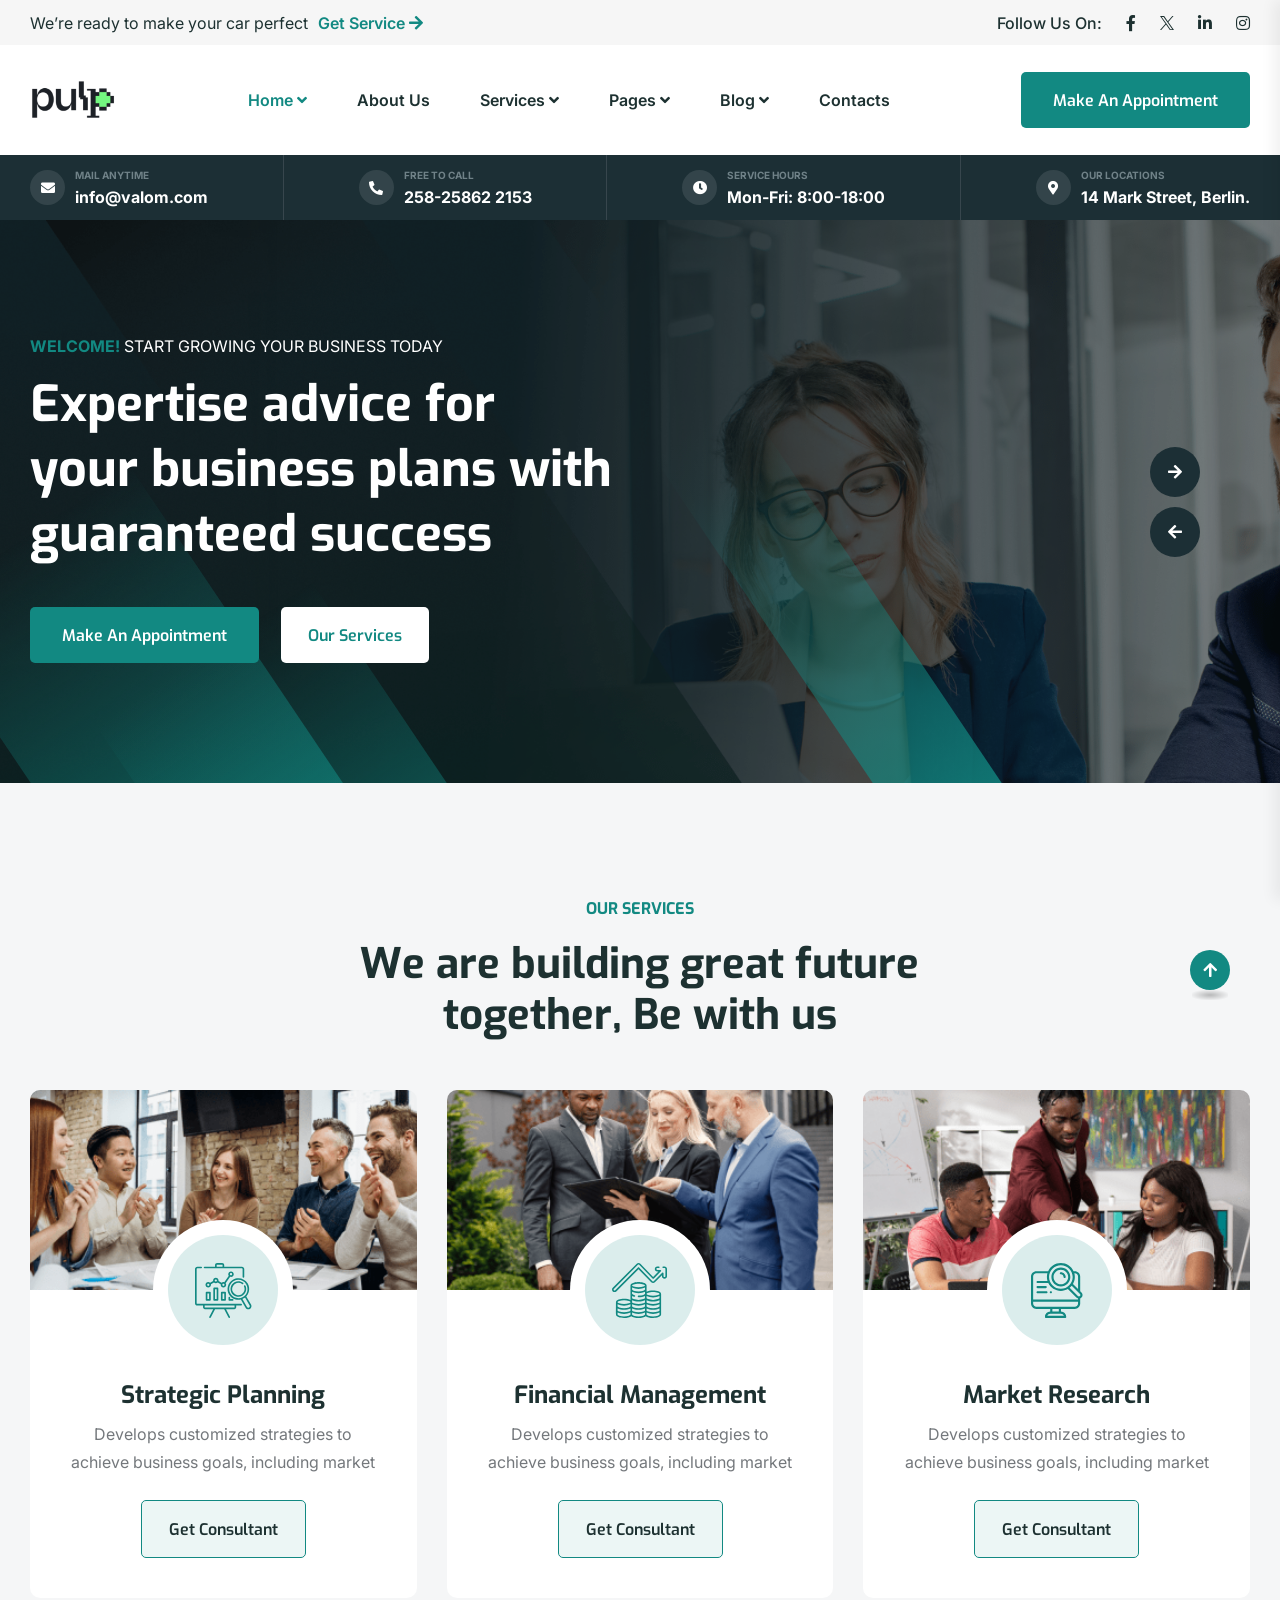
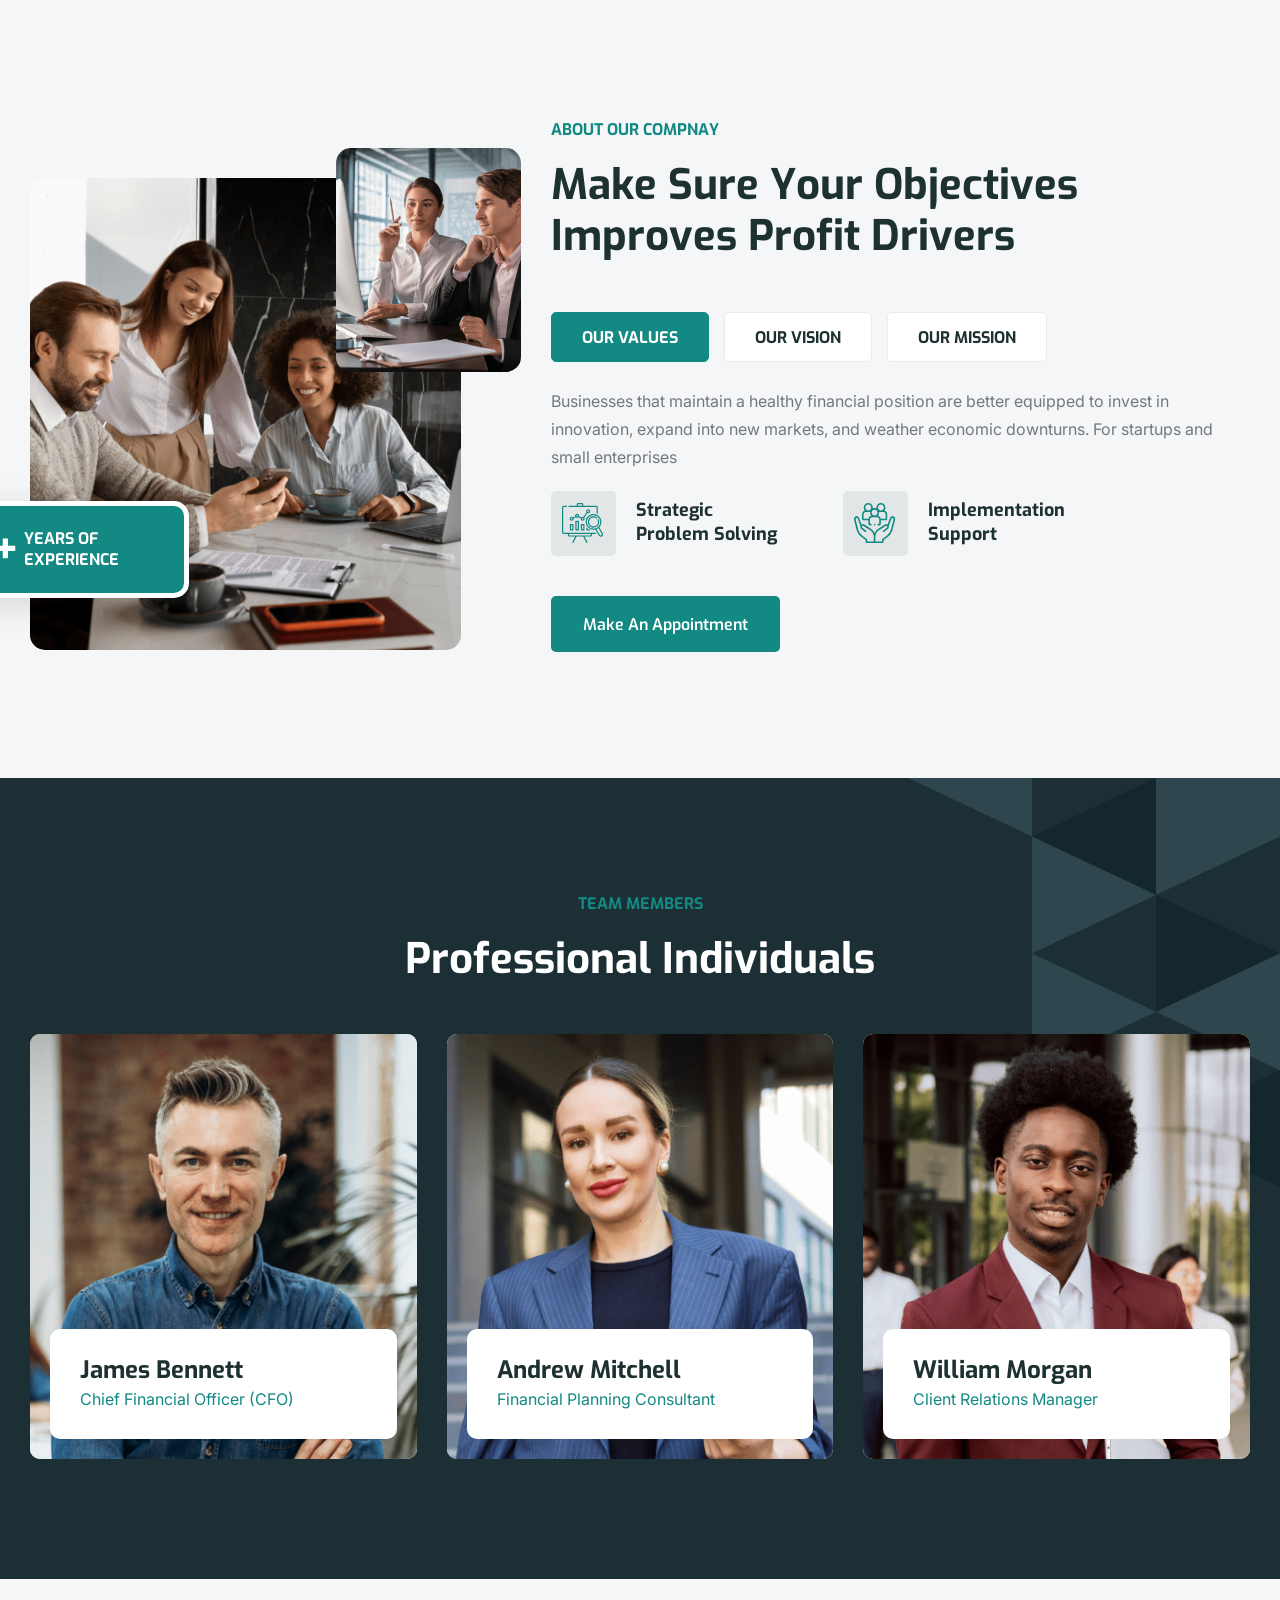
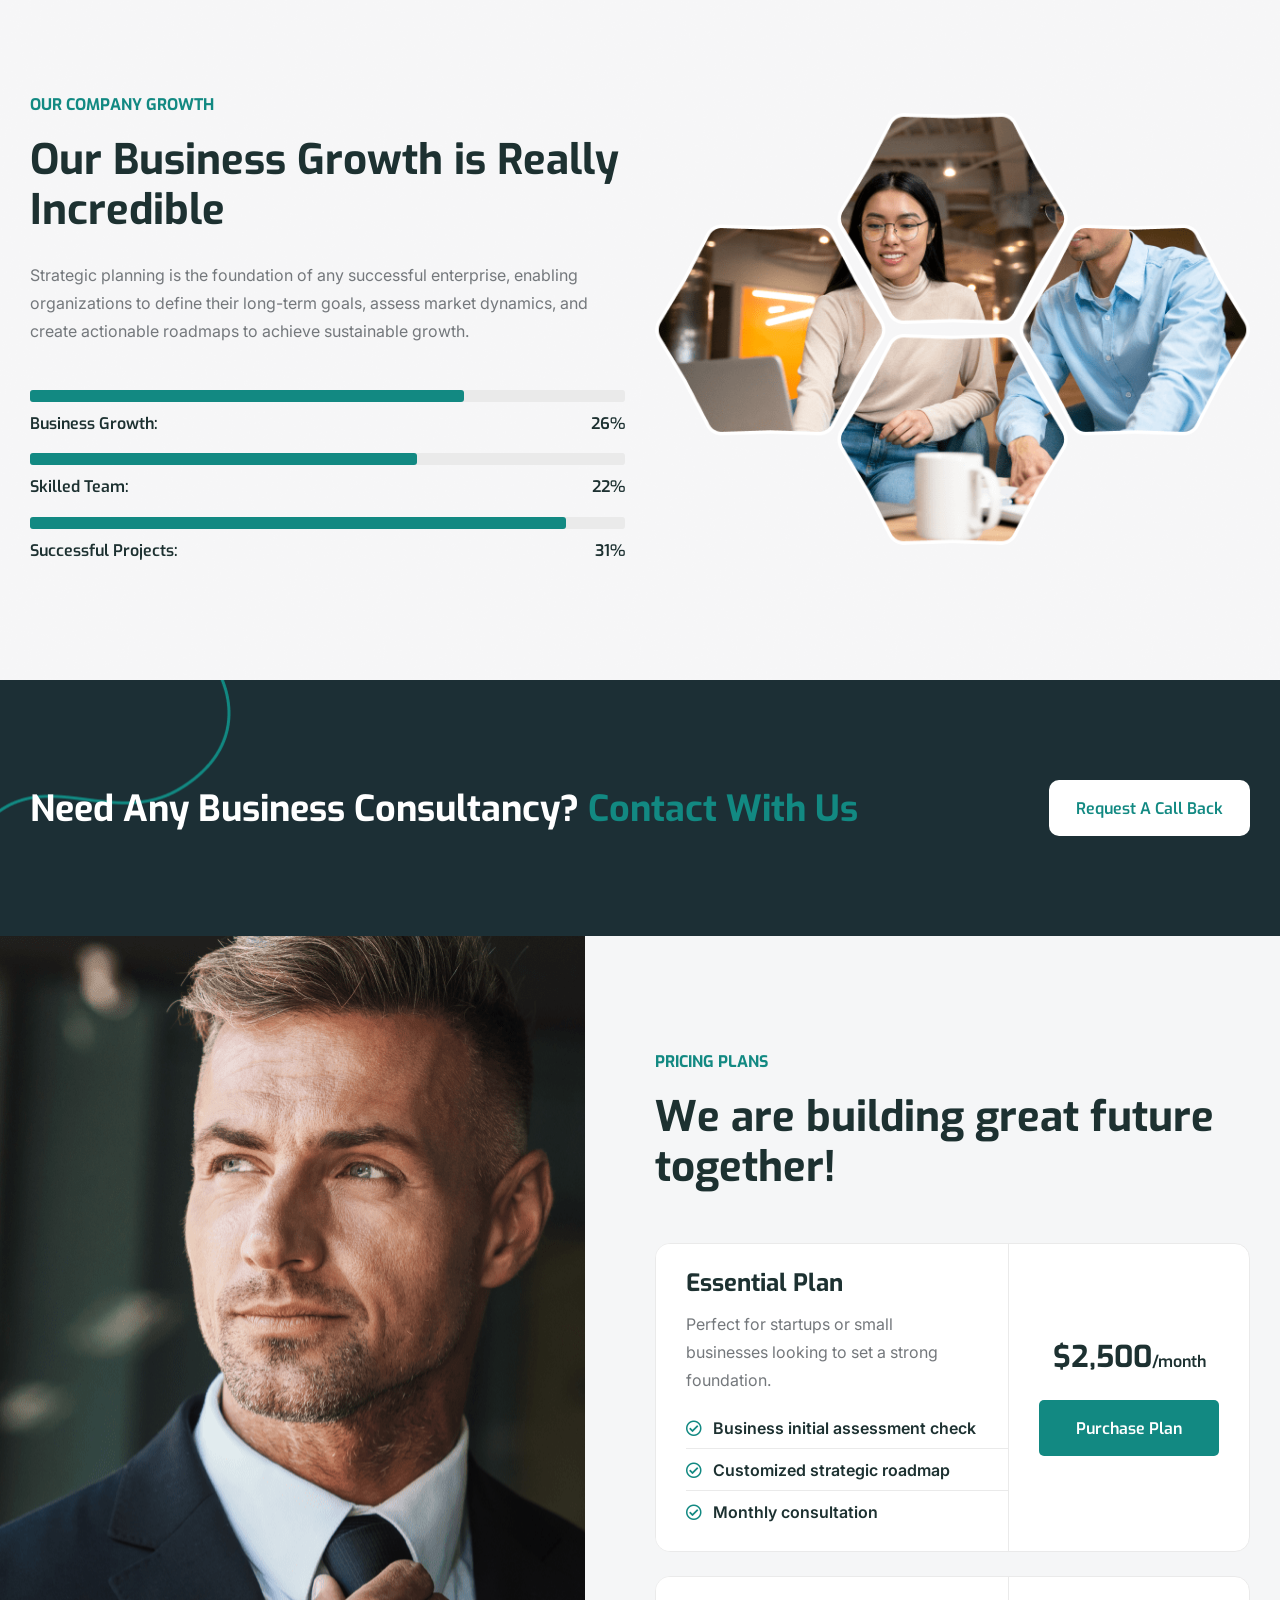
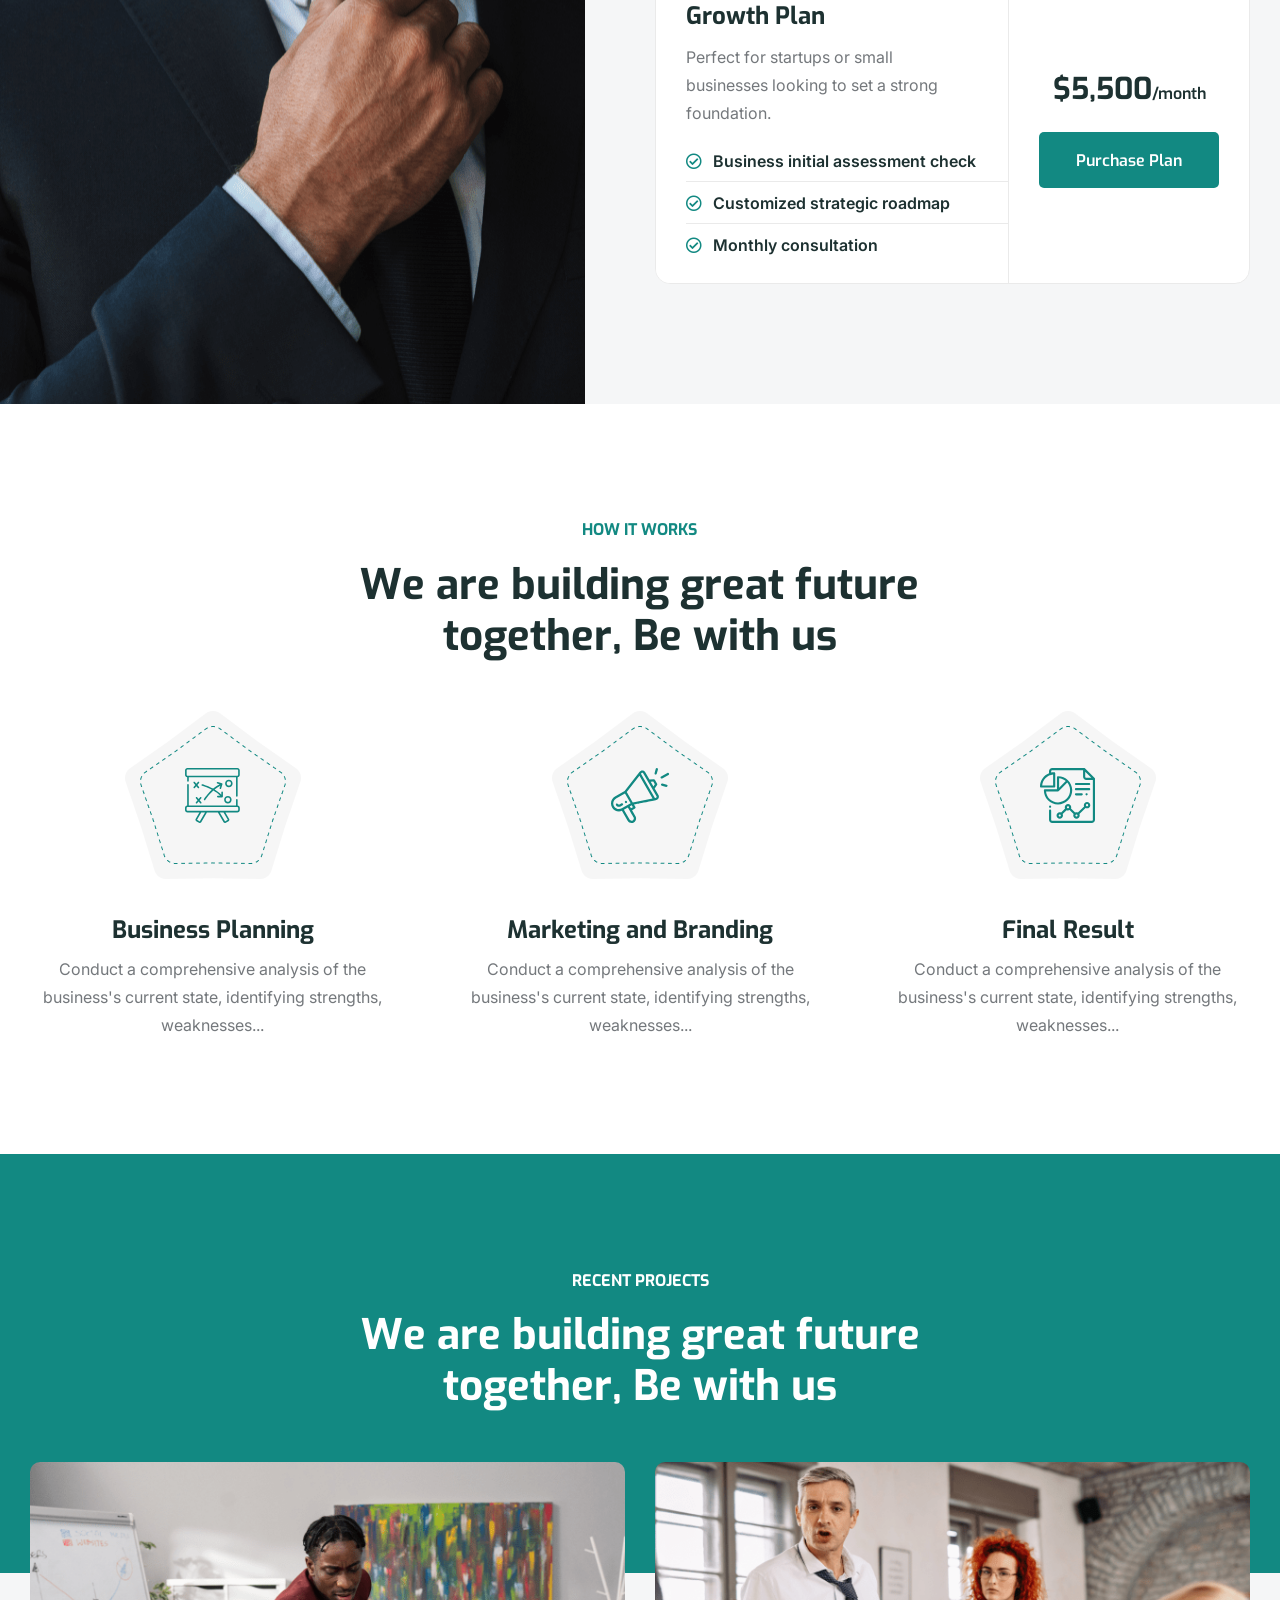
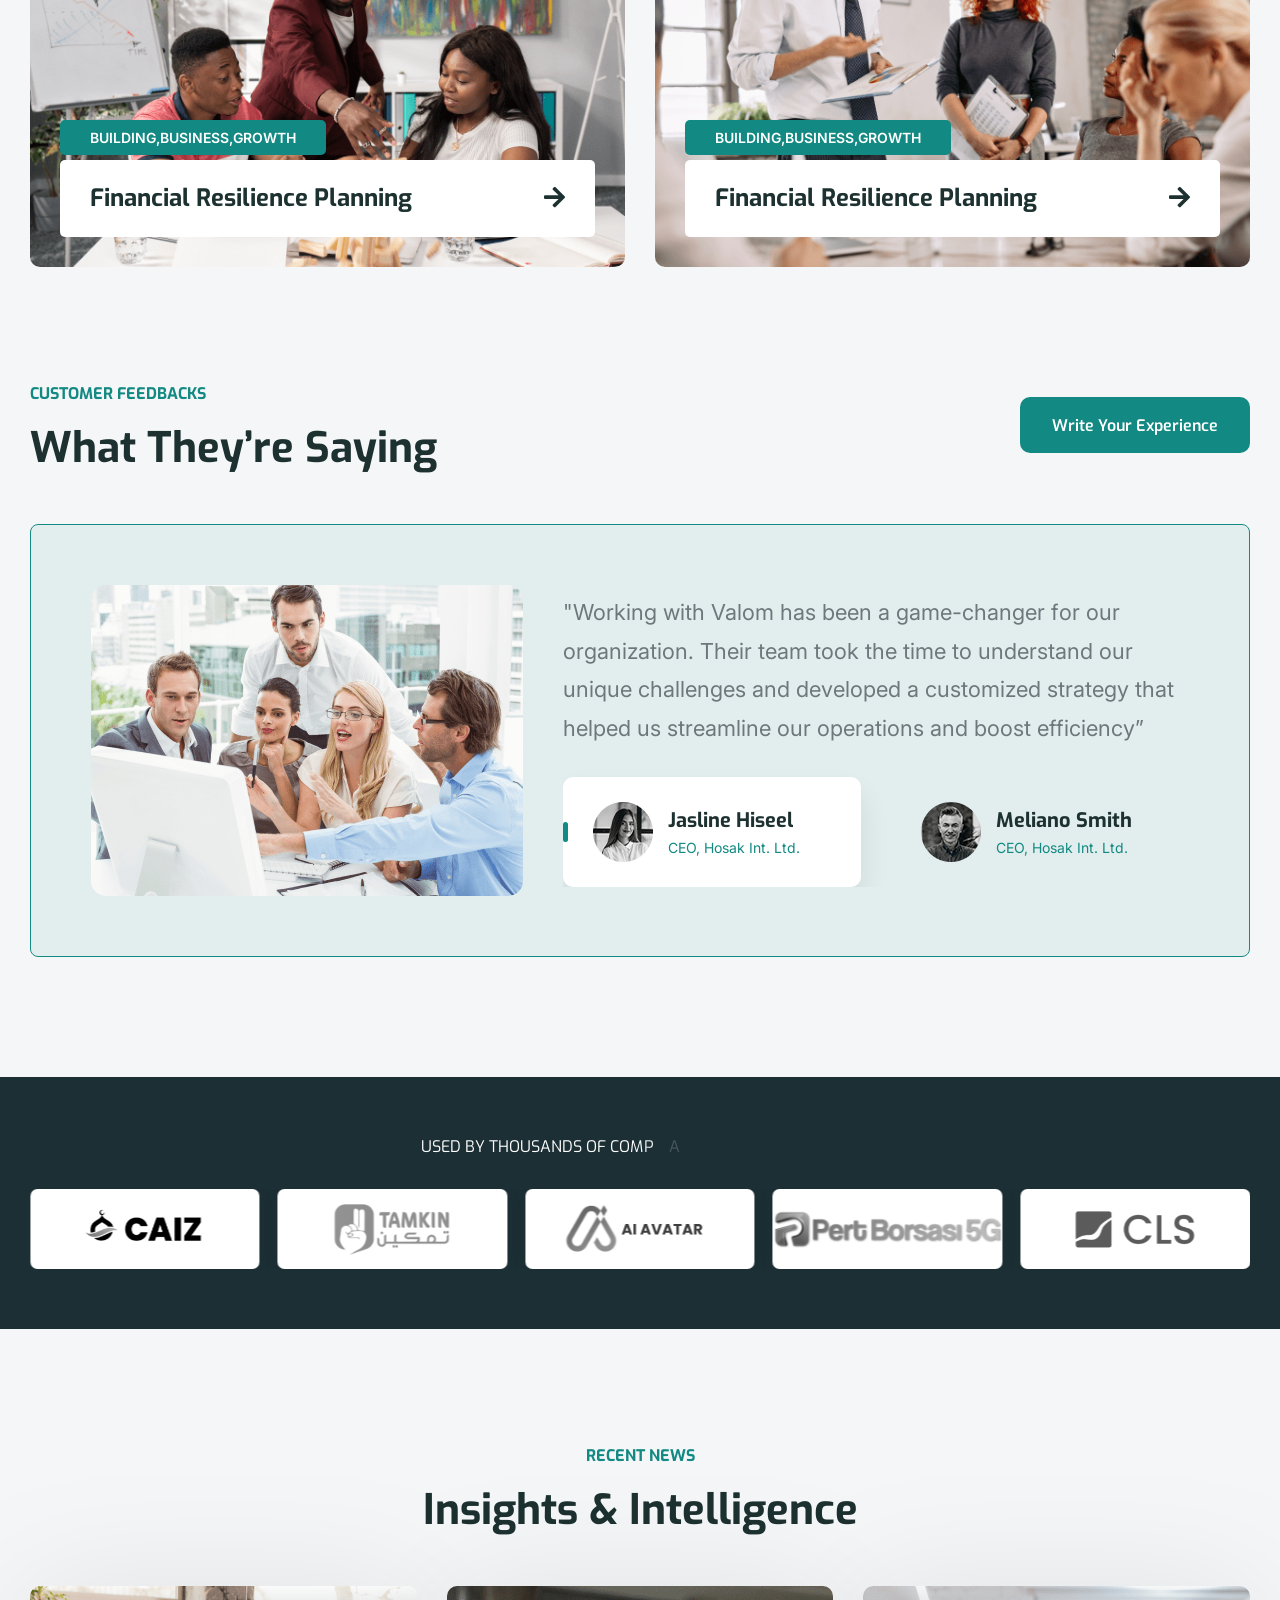
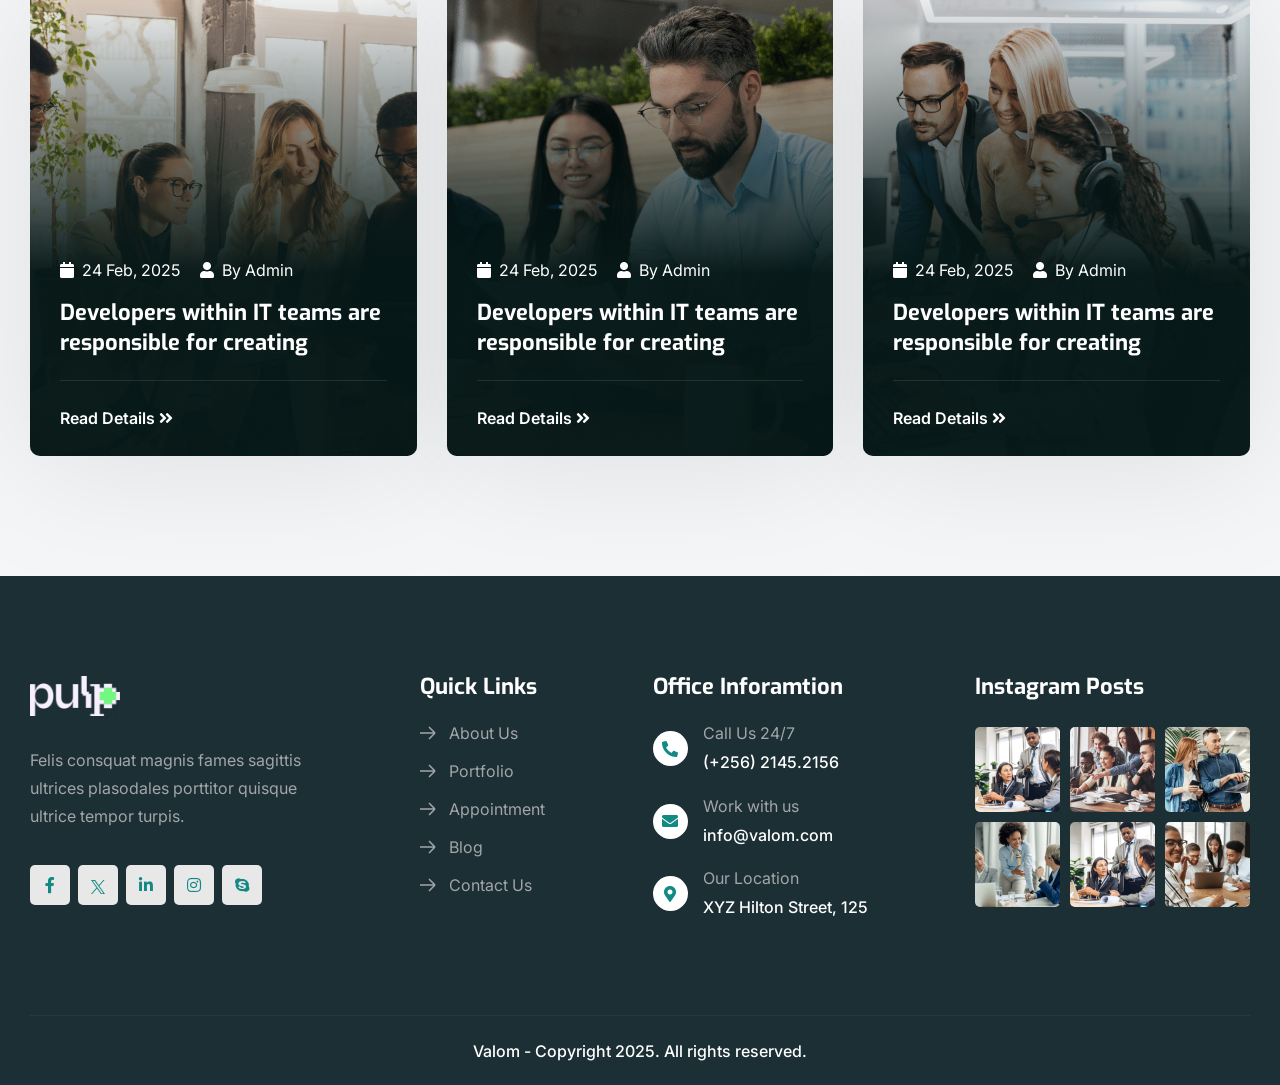
<file: home-4.html>
<!doctype html>
<html class="no-js" lang="en">

<head>
    <meta charset="utf-8">
    <meta http-equiv="x-ua-compatible" content="ie=edge">
    <title>Valom Business Consultancy HTML Template</title>
    <meta name="description" content="Valom Business Consultancy HTML Template">
    <meta name="viewport" content="width=device-width, initial-scale=1">

    <link rel="shortcut icon" type="image/x-icon" href="assets/img/favicon.jpg">
    <!-- Place favicon.ico in the root directory -->

    <!-- CSS here -->
    <link rel="stylesheet" href="assets/css/bootstrap.min.css">
    <link rel="stylesheet" href="assets/css/animate.min.css">
    <link rel="stylesheet" href="assets/css/magnific-popup.css">
    <link rel="stylesheet" href="assets/css/fontawesome-all.min.css">
    <link rel="stylesheet" href="assets/css/swiper-bundle.min.css">
    <link rel="stylesheet" href="assets/css/aos.css">
    <link rel="stylesheet" href="assets/css/jquery.datetimepicker.min.css">
    <link rel="stylesheet" href="assets/css/default.css">
    <link rel="stylesheet" href="assets/css/style.css">
</head>

<body>

    <!--Preloader-->
    <div id="preloader" class="white-bg">
        <div id="loader" class="loader">
            <div class="loader-container">
                <div class="loader-icon"><img src="assets/img/logo/preloader.svg" alt="Preloader"></div>
            </div>
        </div>
    </div>
    <!--Preloader-end -->

    <!-- Scroll-top -->
    <button class="scroll__top scroll-to-target" data-target="html">
        <i class="fas fa-arrow-up"></i>
    </button>
    <!-- Scroll-top-end-->

    <!-- header-area -->
    <header>
        <div id="header-fixed-height"></div>
        <div class="tg-header__top tg-header__top-four d-lg-block d-none">
            <div class="container">
                <div class="row">
                    <div class="col-xl-6">
                        <ul class="tg-header__top-info left-side list-wrap justify-content-xl-start justify-content-center">
                            <li>We’re ready to make your car perfect <a href="service.html">Get Service <i class="fas fa-arrow-right"></i></a></li>
                        </ul>
                    </div>
                    <div class="col-xl-6 col-md-4 d-xl-block d-none">
                        <ul class="tg-header__top-right list-wrap">
                            <li class="tg-header__top-social">
                                <ul class="list-wrap">
                                    <li>Follow Us On: </li>
                                    <li><a href="https://www.facebook.com/" target="_blank"><i class="fab fa-facebook-f"></i></a></li>
                                    <li><a href="https://twitter.com" target="_blank">
                                            <svg class="d-block" width="14" height="14" viewBox="0 0 14 14" fill="none" xmlns="http://www.w3.org/2000/svg">
                                                <path d="M8.33192 5.92804L13.5438 0H12.3087L7.78328 5.14724L4.16883 0H0L5.46575 7.78353L0 14H1.2351L6.01407 8.56431L9.83119 14H14L8.33192 5.92804ZM6.64027 7.85211L6.08648 7.07704L1.68013 0.909771H3.57718L7.13316 5.88696L7.68694 6.66202L12.3093 13.1316H10.4123L6.64027 7.85211Z" fill="var(--tg-heading-color)" />
                                            </svg>
                                        </a></li>
                                    <li><a href="https://www.fa-linkedin.com/" target="_blank"><i class="fab fa-linkedin-in"></i></a></li>
                                    <li><a href="https://www.instagram.com/" target="_blank"><i class="fab fa-instagram"></i></a></li>
                                </ul>
                            </li>
                        </ul>
                    </div>
                </div>
            </div>
        </div>
        <div id="sticky-header" class="tg-header__area tg-header__area-five">
            <div class="container">
                <div class="row">
                    <div class="col-12">
                        <div class="tgmenu__wrap">
                            <nav class="tgmenu__nav">
                                <div class="logo">
                                    <a href="index.html"><img src="assets/img/logo/logo.svg" alt="Logo"></a>
                                </div>
                                <div class="tgmenu__navbar-wrap tgmenu__main-menu d-none d-lg-flex">
                                    <ul class="navigation">
                                        <li class="active menu-item-has-children"><a href="#">Home</a>
                                            <ul class="sub-menu">
                                                <li><a href="index.html">Home One</a></li>
                                                <li><a href="home-2.html">Home Two</a></li>
                                                <li><a href="home-3.html">Home Three</a></li>
                                                <li class="active"><a href="home-4.html">Home Four</a></li>
                                                <li><a href="home-5.html">Home Five</a></li>
                                            </ul>
                                        </li>
                                        <li><a href="about.html">About Us</a></li>
                                        <li class="menu-item-has-children"><a href="#">Services</a>
                                            <ul class="sub-menu">
                                                <li><a href="service.html">Services</a></li>
                                                <li><a href="service-details.html">Service Details</a></li>
                                            </ul>
                                        </li>
                                        <li class="menu-item-has-children"><a href="#">Pages</a>
                                            <ul class="sub-menu">
                                                <li><a href="project.html">Project Page</a></li>
                                                <li><a href="project-details.html">Project Details</a></li>
                                                <li><a href="team.html">Team Page</a></li>
                                                <li><a href="team-details.html">Team Details</a></li>
                                                <li><a href="pricing.html">Pricing</a></li>
                                                <li><a href="appointment.html">Appointment</a></li>
                                                <li><a href="error.html">404 Page</a></li>
                                            </ul>
                                        </li>
                                        <li class="menu-item-has-children"><a href="#">Blog</a>
                                            <ul class="sub-menu">
                                                <li><a href="blog.html">Blog List</a></li>
                                                <li><a href="blog-2.html">Blog Grid</a></li>
                                                <li><a href="blog-details.html">Blog Details</a></li>
                                            </ul>
                                        </li>
                                        <li><a href="contact.html">Contacts</a></li>
                                    </ul>
                                </div>
                                <div class="tgmenu__action d-none d-md-block">
                                    <ul class="list-wrap">
                                        <li>
                                            <a href="javascript:void(0)" class="btn menu-tigger">
                                                <span class="btn-text" data-text="Make An Appointment"></span>
                                            </a>
                                        </li>
                                    </ul>
                                </div>
                                <div class="mobile-nav-toggler d-lg-none d-inline-flex">
                                    <a href="javascript:void(0)" class="sidebar-btn">
                                        <span class="line"></span>
                                        <span class="line"></span>
                                        <span class="line"></span>
                                    </a>
                                </div>
                            </nav>
                        </div>
                    </div>
                </div>
            </div>
        </div>
        <div class="tg-header-contact-info d-lg-block d-none">
            <div class="container">
                <div class="info-card-wrap style3">
                    <div class="info-card">
                        <div class="info-card_icon">
                            <i class="fas fa-envelope"></i>
                        </div>
                        <div class="info-card_content">
                            <p class="info-card_text">Mail Anytime</p>
                            <a href="mailto:info@valom.com" class="info-card_link">info@valom.com</a>
                        </div>
                    </div>
                    <div class="divider"></div>
                    <div class="info-card">
                        <div class="info-card_icon">
                            <i class="fas fa-phone-alt"></i>
                        </div>
                        <div class="info-card_content">
                            <p class="info-card_text">Free To Call</p>
                            <a href="tel:+12013802737" class="info-card_link">258-25862 2153</a>
                        </div>
                    </div>
                    <div class="divider"></div>
                    <div class="info-card">
                        <div class="info-card_icon">
                            <i class="fas fa-clock"></i>
                        </div>
                        <div class="info-card_content">
                            <p class="info-card_text">Service Hours</p>
                            <p class="info-card_link">Mon-Fri: 8:00-18:00</p>
                        </div>
                    </div>
                    <div class="divider"></div>
                    <div class="info-card">
                        <div class="info-card_icon">
                            <i class="fas fa-map-marker-alt"></i>
                        </div>
                        <div class="info-card_content">
                            <p class="info-card_text">Our Locations</p>
                            <p class="info-card_link">14 Mark Street, Berlin.</p>
                        </div>
                    </div>
                </div>
            </div>
        </div>
        <!-- Mobile Menu  -->
        <div class="tgmobile__menu">
            <nav class="tgmobile__menu-box">
                <div class="close-btn"><i class="fas fa-times"></i></div>
                <div class="nav-logo">
                    <a href="index.html"><img src="assets/img/logo/logo.svg" alt="Logo"></a>
                </div>
                <div class="tgmobile__menu-outer">
                    <!--Here Menu Will Come Automatically Via Javascript / Same Menu as in Header-->
                </div>
                <div class="tgmobile__menu-bottom">
                    <div class="contact-info">
                        <ul class="list-wrap">
                            <li>Mail: <a href="mailto:info@valom.com">info@valom.com</a></li>
                            <li>Phone: <a href="tel:0123456789">+123 888 9999</a></li>
                        </ul>
                    </div>
                    <div class="social-links">
                        <ul class="list-wrap">
                            <li><a href="https://www.facebook.com/" target="_blank"><i class="fab fa-facebook-f"></i></a></li>
                            <li><a href="https://twitter.com" target="_blank">
                                    <svg class="d-block" width="14" height="14" viewBox="0 0 14 14" fill="none" xmlns="http://www.w3.org/2000/svg">
                                        <path d="M8.33192 5.92804L13.5438 0H12.3087L7.78328 5.14724L4.16883 0H0L5.46575 7.78353L0 14H1.2351L6.01407 8.56431L9.83119 14H14L8.33192 5.92804ZM6.64027 7.85211L6.08648 7.07704L1.68013 0.909771H3.57718L7.13316 5.88696L7.68694 6.66202L12.3093 13.1316H10.4123L6.64027 7.85211Z" fill="currentColor" />
                                    </svg>
                                </a></li>
                            <li><a href="https://www.whatsapp.com/" target="_blank"><i class="fab fa-whatsapp"></i></a></li>
                            <li><a href="https://www.instagram.com/" target="_blank"><i class="fab fa-instagram"></i></a></li>
                            <li><a href="https://www.youtube.com/" target="_blank"><i class="fab fa-youtube"></i></a></li>
                        </ul>
                    </div>
                </div>
            </nav>
        </div>
        <div class="tgmobile__menu-backdrop"></div>
        <!-- End Mobile Menu -->

        <!-- offCanvas-menu -->
        <div class="offCanvas__info">
            <div class="offCanvas__close-icon menu-close">
                <button><i class="fas fa-times"></i></button>
            </div>
            <div class="appointment-wrap2">
                <div class="appointment-thumb2 d-lg-block d-none">
                    <img src="assets/img/others/appointment2-1.png" alt="img">
                </div>
                <div class="row justify-content-end">
                    <div class="col-lg-6">
                        <div class="appointment-form-wrap">
                            <div class="section__title mb-30">
                                <h4 class="title">Make An Appointment</h4>
                            </div>
                            <form action="mail.php" method="POST" class="appointment__form ajax-contact">
                                <div class="row gy-20">
                                    <div class="col-xl-6">
                                        <div class="form-group">
                                            <input type="text" class="form-control style-border3" name="name" id="name" placeholder="Your Name">
                                            <label class="form-icon-right2">
                                                <svg width="14" height="16" viewBox="0 0 14 16" fill="none" xmlns="http://www.w3.org/2000/svg">
                                                    <path d="M7 8C4.78125 8 3 6.21875 3 4C3 1.8125 4.78125 0 7 0C9.1875 0 11 1.8125 11 4C11 6.21875 9.1875 8 7 8ZM7 1C5.34375 1 4 2.375 4 4C4 5.65625 5.34375 7 7 7C8.625 7 10 5.65625 10 4C10 2.375 8.625 1 7 1ZM8.5625 9.5C11.5625 9.5 14 11.9375 14 14.9375C14 15.5312 13.5 16 12.9062 16H1.0625C0.46875 16 0 15.5312 0 14.9375C0 11.9375 2.40625 9.5 5.40625 9.5H8.5625ZM12.9062 15C12.9375 15 13 14.9688 13 14.9375C13 12.5 11 10.5 8.5625 10.5H5.40625C2.96875 10.5 1 12.5 1 14.9375C1 14.9688 1.03125 15 1.0625 15H12.9062Z" fill="currentColor" />
                                                </svg>
                                            </label>
                                        </div>
                                    </div>
                                    <div class="col-xl-6">
                                        <div class="form-group">
                                            <input type="text" class="form-control style-border3" name="email" id="email" placeholder="Email Address">
                                            <label class="form-icon-right2">
                                                <svg width="16" height="12" viewBox="0 0 16 12" fill="none" xmlns="http://www.w3.org/2000/svg">
                                                    <path d="M0 2C0 0.90625 0.875 0 2 0H14C15.0938 0 16 0.90625 16 2V10C16 11.125 15.0938 12 14 12H2C0.875 12 0 11.125 0 10V2ZM1 2V3.25L7.09375 7.75C7.625 8.125 8.34375 8.125 8.875 7.75L15 3.25V2C15 1.46875 14.5312 1 14 1H1.96875C1.4375 1 0.96875 1.46875 0.96875 2H1ZM1 4.5V10C1 10.5625 1.4375 11 2 11H14C14.5312 11 15 10.5625 15 10V4.5L9.46875 8.5625C8.59375 9.1875 7.375 9.1875 6.5 8.5625L1 4.5Z" fill="currentColor" />
                                                </svg>
                                            </label>
                                        </div>
                                    </div>
                                    <div class="col-12">
                                        <div class="form-group">
                                            <select name="subject" id="subject" class="form-select style-border3">
                                                <option value="" disabled selected hidden>Select Service</option>
                                                <option value="Business">Business</option>
                                                <option value="Managment">Managment</option>
                                                <option value="Analysis">Analysis</option>
                                            </select>
                                            <label class="form-icon-right2">
                                                <svg width="16" height="8" viewBox="0 0 16 8" fill="none" xmlns="http://www.w3.org/2000/svg">
                                                    <path d="M1.125 0.6875C1.21875 0.5625 1.34375 0.5 1.5 0.5C1.59375 0.5 1.71875 0.53125 1.8125 0.625L7.96875 6.28125L14.1562 0.625C14.3438 0.4375 14.6562 0.4375 14.8438 0.65625C15.0312 0.84375 15.0312 1.15625 14.8125 1.34375L8.3125 7.34375C8.125 7.53125 7.84375 7.53125 7.65625 7.34375L1.15625 1.34375C0.9375 1.1875 0.9375 0.875 1.125 0.6875Z" fill="currentColor" />
                                                </svg>
                                            </label>
                                        </div>
                                    </div>
                                    <div class="col-xl-6">
                                        <div class="form-group">
                                            <input type="text" class="date-pick form-control style-border3" name="date" id="date-pick" placeholder="Select Date">
                                            <label class="form-icon-right2">
                                                <svg width="14" height="16" viewBox="0 0 14 16" fill="none" xmlns="http://www.w3.org/2000/svg">
                                                    <path d="M12 2H10.75V0.75C10.75 0.34375 10.4062 0 10 0C9.625 0 9.25 0.34375 9.25 0.75V2H4.75V0.75C4.75 0.34375 4.40625 0 4 0C3.5625 0 3.25 0.34375 3.25 0.75V2H2C0.875 2 0 2.90625 0 4V14C0 15.125 0.875 16 2 16H12C13.0938 16 14 15.125 14 14V4C14 2.90625 13.0938 2 12 2ZM12 14.5H2C1.71875 14.5 1.5 14.2812 1.5 14V6H12.5V14C12.5 14.2812 12.25 14.5 12 14.5Z" fill="currentColor" />
                                                </svg>
                                            </label>
                                        </div>
                                    </div>
                                    <div class="col-xl-6">
                                        <div class="form-group">
                                            <input type="text" class="time-pick form-control style-border3" name="time" id="time-pick" placeholder="Select Time">
                                            <label class="form-icon-right2">
                                                <svg width="16" height="16" viewBox="0 0 16 16" fill="none" xmlns="http://www.w3.org/2000/svg">
                                                    <path d="M7.25 3.75C7.25 3.34375 7.5625 3 8 3C8.40625 3 8.75 3.34375 8.75 3.75V7.625L11.4062 9.375C11.75 9.625 11.8438 10.0938 11.5938 10.4375C11.375 10.7812 10.9062 10.875 10.5625 10.625L7.5625 8.625C7.375 8.5 7.25 8.25 7.25 8V3.75ZM8 0C12.4062 0 16 3.59375 16 8C16 12.4375 12.4062 16 8 16C3.5625 16 0 12.4375 0 8C0 3.59375 3.5625 0 8 0ZM1.5 8C1.5 11.5938 4.40625 14.5 8 14.5C11.5625 14.5 14.5 11.5938 14.5 8C14.5 4.4375 11.5625 1.5 8 1.5C4.40625 1.5 1.5 4.4375 1.5 8Z" fill="currentColor" />
                                                </svg>
                                            </label>
                                        </div>
                                    </div>
                                    <div class="col-12">
                                        <div class="form-group">
                                            <textarea name="message" placeholder="Type Your Message" id="contactForm" class="form-control style-border3"></textarea>
                                        </div>
                                    </div>
                                </div>
                                <button type="submit" class="btn mt-30">
                                    <span class="btn-text" data-text="Submit Message"></span>
                                </button>
                            </form>
                        </div>
                    </div>
                </div>
            </div>
        </div>
        <div class="offCanvas__overly"></div>
        <!-- offCanvas-menu-end -->

    </header>
    <!-- header-area-end -->

    <!-- main-area -->
    <main class="fix">

        <!--==============================
    Hero Area
    ==============================-->
        <section class="hero-wrapper hero-4">
            <div class="hero-slider4 overflow-hidden">
                <div class="tg-swiper__slider swiper-container" id="heroSlider4" data-swiper-options='{
                    "effect": "fade",
                    "slidesPerView": "1",
                    "autoHeight": "true"
                }'>

                    <div class="swiper-wrapper">
                        <div class="swiper-slide" data-background="assets/img/hero/hero-bg4-1.png">
                            <div class="hero-bg-shape4-1" data-background="assets/img/hero/hero-bg-shape4-1.png"></div>
                            <div class="hero-bg-shape4-2"></div>
                            <div class="hero-bg-shape4-3"></div>
                            <div class="hero-bg-shape4-4"></div>
                            <div class="container">
                                <div class="row">
                                    <div class="col-lg-12">
                                        <div class="hero-style4">
                                            <div class="sub-title" data-ani="slideinup" data-ani-delay="0.1s"><span class="text-theme">Welcome!</span> Start Growing Your Business Today</div>
                                            <h1 class="hero-title">
                                                <div class="title1" data-ani="slideinup" data-ani-delay="0.2s">Expertise advice for</div>
                                                <div class="title2" data-ani="slideinup" data-ani-delay="0.3s">your business plans with</div>
                                                <div class="title3" data-ani="slideinup" data-ani-delay="0.4s">guaranteed success</div>
                                            </h1>
                                            <div class="tg-button-wrap" data-ani="slideinup" data-ani-delay="0.5s">
                                                <a href="appointment.html" class="btn btn-three">
                                                    <span class="btn-text" data-text="Make an Appointment"></span>
                                                </a>
                                                <a href="service.html" class="btn btn-seven">
                                                    <span class="btn-text" data-text="Our Services"></span>
                                                </a>
                                            </div>
                                        </div>
                                    </div>
                                </div>
                            </div>
                        </div>
                        <div class="swiper-slide" data-background="assets/img/hero/hero-bg4-2.png">
                            <div class="hero-bg-shape4-1" data-background="assets/img/hero/hero-bg-shape4-1.png"></div>
                            <div class="hero-bg-shape4-2"></div>
                            <div class="hero-bg-shape4-3"></div>
                            <div class="hero-bg-shape4-4"></div>
                            <div class="container">
                                <div class="row">
                                    <div class="col-lg-12">
                                        <div class="hero-style4">
                                            <div class="sub-title" data-ani="slideinup" data-ani-delay="0.1s"><span class="text-theme">Welcome!</span> Start Growing Your Business Today</div>
                                            <h1 class="hero-title">
                                                <div class="title1" data-ani="slideinup" data-ani-delay="0.2s">Expertise advice for</div>
                                                <div class="title2" data-ani="slideinup" data-ani-delay="0.3s">your business plans with</div>
                                                <div class="title3" data-ani="slideinup" data-ani-delay="0.4s">guaranteed success</div>
                                            </h1>
                                            <div class="tg-button-wrap" data-ani="slideinup" data-ani-delay="0.5s">
                                                <a href="appointment.html" class="btn btn-three">
                                                    <span class="btn-text" data-text="Make an Appointment"></span>
                                                </a>
                                                <a href="service.html" class="btn btn-seven">
                                                    <span class="btn-text" data-text="Our Services"></span>
                                                </a>
                                            </div>
                                        </div>
                                    </div>
                                </div>
                            </div>
                        </div>
                    </div>
                    <button data-slider-prev="#heroSlider4" class="slider-arrow slider-prev"><i class="fas fa-arrow-left"></i></button>
                    <button data-slider-next="#heroSlider4" class="slider-arrow slider-next"><i class="fas fa-arrow-right"></i></button>
                </div>
            </div>
        </section>
        <!--======== / Hero Section ========-->

        <!--==============================
    Service Area
    ==============================-->
        <section class="service-area-2 pt-120 pb-120 position-relative">
            <div class="container">
                <div class="row justify-content-center">
                    <div class="col-xl-8 col-lg-10">
                        <div class="section__title text-center mb-50">
                            <span class="sub-title text-anim">Our Services</span>
                            <h2 class="title text-anim2">We are building great future together, Be with us</h2>
                        </div>
                    </div>
                </div>
                <div class="row gy-30 justify-content-center">
                    <div class="col-lg-4 col-md-6">
                        <div class="service-card style2">
                            <div class="box-img image-anim">
                                <img src="assets/img/service/service-img-2-1.jpg" alt="img">
                            </div>
                            <div class="box-content">
                                <div class="box-icon">
                                    <svg width="57" height="55" viewBox="0 0 57 55" fill="none" xmlns="http://www.w3.org/2000/svg">
                                        <path
                                            d="M36.0088 13.9465C37.5286 13.9465 38.765 12.7101 38.765 11.1904C38.765 9.67066 37.5286 8.43414 36.0088 8.43414C34.4891 8.43414 33.2527 9.67066 33.2527 11.1904C33.2527 11.8111 33.4591 12.3844 33.8067 12.8456L29.2782 19.1738C29.008 19.0851 28.7197 19.0364 28.4201 19.0364C27.6959 19.0364 27.0364 19.3176 26.544 19.776L23.5256 18.0632C23.5658 17.8763 23.5874 17.6824 23.5874 17.4837C23.5874 15.9639 22.351 14.7275 20.8313 14.7275C19.3115 14.7275 18.0751 15.9639 18.0751 17.4837C18.0751 17.6824 18.0967 17.8763 18.137 18.0632L15.1186 19.776C14.6262 19.3176 13.9667 19.0365 13.2425 19.0365C11.7228 19.0365 10.4864 20.273 10.4864 21.7927C10.4864 23.3125 11.7228 24.549 13.2425 24.549C14.7622 24.549 15.9987 23.3125 15.9987 21.7927C15.9987 21.594 15.977 21.4002 15.9368 21.2132L18.9552 19.5004C19.4476 19.9588 20.1071 20.24 20.8313 20.24C21.5555 20.24 22.2149 19.9588 22.7073 19.5005L25.7258 21.2133C25.6855 21.4003 25.6639 21.5941 25.6639 21.7928C25.6639 23.3126 26.9003 24.5491 28.4201 24.5491C29.9399 24.5491 31.1763 23.3126 31.1763 21.7928C31.1763 21.1721 30.9698 20.5987 30.6222 20.1374L35.1507 13.8092C35.4208 13.8978 35.7092 13.9465 36.0088 13.9465ZM36.0088 10.0878C36.6167 10.0878 37.1113 10.5824 37.1113 11.1904C37.1113 11.7983 36.6167 12.2929 36.0088 12.2929C35.4009 12.2929 34.9064 11.7983 34.9064 11.1904C34.9063 10.5824 35.4008 10.0878 36.0088 10.0878ZM13.2422 22.8951C12.6343 22.8951 12.1397 22.4005 12.1397 21.7925C12.1397 21.1845 12.6343 20.6899 13.2422 20.6899C13.8501 20.6899 14.3446 21.1845 14.3446 21.7925C14.3446 22.4005 13.8501 22.8951 13.2422 22.8951ZM20.8311 18.5861C20.2232 18.5861 19.7286 18.0916 19.7286 17.4836C19.7286 16.8757 20.2232 16.3811 20.8311 16.3811C21.439 16.3811 21.9335 16.8757 21.9335 17.4836C21.9336 18.0916 21.439 18.5861 20.8311 18.5861ZM28.4199 22.8951C27.812 22.8951 27.3175 22.4005 27.3175 21.7925C27.3175 21.1845 27.812 20.6899 28.4199 20.6899C29.028 20.6899 29.5225 21.1845 29.5225 21.7925C29.5225 22.4005 29.0278 22.8951 28.4199 22.8951Z"
                                            fill="currentColor" />
                                        <path
                                            d="M46.1705 40.8358H2.33887C1.96105 40.8358 1.65369 40.5285 1.65369 40.1507V6.0385C1.65369 5.66068 1.96105 5.35332 2.33887 5.35332H6.23672C6.69336 5.35332 7.06356 4.98322 7.06356 4.52647C7.06356 4.06973 6.69336 3.69963 6.23672 3.69963H2.33887C1.04921 3.69963 0 4.74884 0 6.0385V40.1507C0 41.4403 1.04921 42.4895 2.33887 42.4895H8.04001V44.3092C8.04001 45.3459 8.88339 46.1893 9.92003 46.1893H18.1966L14.3005 53.796C14.0924 54.2025 14.253 54.7007 14.6595 54.9089C14.7801 54.9708 14.9089 55 15.0358 55C15.3362 55 15.626 54.8357 15.7723 54.5499L20.0546 46.1893H29.1964L33.4787 54.5499C33.6251 54.8357 33.9148 55 34.2152 55C34.3421 55 34.4709 54.9706 34.5915 54.9089C34.998 54.7007 35.1587 54.2025 34.9505 53.796L31.0544 46.1893H39.331C40.3676 46.1893 41.211 45.346 41.211 44.3092V42.4895H46.1705C46.6272 42.4895 46.9974 42.1194 46.9974 41.6627C46.9974 41.2059 46.6272 40.8358 46.1705 40.8358ZM39.5573 44.3092C39.5573 44.434 39.4558 44.5356 39.331 44.5356H9.92003C9.79523 44.5356 9.6937 44.434 9.6937 44.3092V42.4895H39.5573V44.3092Z"
                                            fill="currentColor" />
                                        <path d="M9.54409 5.35332H46.912C47.2898 5.35332 47.5972 5.66068 47.5972 6.0385V13.9002C47.5972 14.357 47.9674 14.7271 48.4241 14.7271C48.8807 14.7271 49.2509 14.357 49.2509 13.9002V6.0385C49.2509 4.74884 48.2017 3.69963 46.912 3.69963H29.2146V2.07439C29.2146 0.930585 28.284 0 27.1401 0H22.1109C20.9671 0 20.0364 0.930585 20.0364 2.07439V3.69963H9.54409C9.08745 3.69963 8.71725 4.06973 8.71725 4.52647C8.71725 4.98322 9.08745 5.35332 9.54409 5.35332ZM21.6901 2.07439C21.6901 1.84243 21.8788 1.65369 22.1109 1.65369H27.1401C27.3721 1.65369 27.5609 1.84243 27.5609 2.07439V3.69963H21.6902L21.6901 2.07439Z" fill="currentColor" />
                                        <path d="M11.565 28.7761C11.1084 28.7761 10.7382 29.1462 10.7382 29.603V36.9092C10.7382 37.366 11.1084 37.736 11.565 37.736H14.9195C15.3761 37.736 15.7463 37.366 15.7463 36.9092V29.603C15.7463 29.1462 15.3761 28.7761 14.9195 28.7761H11.565ZM14.0926 36.0825H12.3919V30.4299H14.0926V36.0825Z" fill="currentColor" />
                                        <path d="M19.1538 24.5506C18.6971 24.5506 18.3269 24.9207 18.3269 25.3775V36.9093C18.3269 37.3661 18.6971 37.7362 19.1538 37.7362H22.5082C22.9649 37.7362 23.3351 37.3661 23.3351 36.9093V25.3775C23.3351 24.9207 22.9649 24.5506 22.5082 24.5506H19.1538ZM21.6815 36.0825H19.9807V26.2043H21.6815V36.0825Z" fill="currentColor" />
                                        <path d="M26.7427 28.7761C26.286 28.7761 25.9158 29.1462 25.9158 29.603V36.9092C25.9158 37.366 26.286 37.736 26.7427 37.736H30.0971C30.5538 37.736 30.924 37.366 30.924 36.9092V29.603C30.924 29.1462 30.5538 28.7761 30.0971 28.7761H26.7427ZM29.2703 36.0825H27.5695V30.4299H29.2703V36.0825Z" fill="currentColor" />
                                        <path d="M34.3315 33.6552C33.8749 33.6552 33.5047 34.0253 33.5047 34.482V36.9093C33.5047 37.3661 33.8749 37.7362 34.3315 37.7362H37.686C38.1426 37.7362 38.5128 37.3661 38.5128 36.9093C38.5128 36.4526 38.1426 36.0825 37.686 36.0825H35.1584V34.482C35.1584 34.0253 34.7882 33.6552 34.3315 33.6552Z" fill="currentColor" />
                                        <path
                                            d="M56.0242 41.6135L51.2806 33.3973C52.4824 32.1164 53.3576 30.5512 53.825 28.8067C54.5721 26.0185 54.1887 23.1061 52.7454 20.6062C49.7659 15.4452 43.1433 13.671 37.9827 16.6504C32.822 19.6298 31.0475 26.2524 34.0271 31.4131C35.4704 33.9131 37.8009 35.7012 40.5891 36.4485C41.5202 36.698 42.4649 36.8213 43.4037 36.8213C44.2241 36.8213 45.0398 36.727 45.8376 36.5402L50.5801 44.7566C51.1615 45.7639 52.22 46.3276 53.3073 46.3275C53.8401 46.3275 54.3799 46.192 54.8737 45.9071C55.8434 45.3474 56.4459 44.3037 56.4459 43.1834C56.4459 42.6345 56.3001 42.0918 56.0242 41.6135ZM41.0171 34.8511C38.6555 34.2183 36.6815 32.7037 35.459 30.5863C32.9355 26.2153 34.4385 20.6062 38.8094 18.0825C40.2473 17.2524 41.8187 16.8581 43.3707 16.8581C46.5364 16.8581 49.6198 18.5 51.3132 21.433C52.5356 23.5504 52.8603 26.017 52.2275 28.3787C51.5947 30.7404 50.0801 32.7141 47.9627 33.9366C45.8454 35.1592 43.3788 35.4837 41.0171 34.8511ZM54.0471 44.4748C53.3357 44.8856 52.4229 44.6411 52.0124 43.93L47.4496 36.0249C47.9069 35.8383 48.3547 35.62 48.7897 35.3689C49.2251 35.1175 49.6374 34.8377 50.0278 34.5347L54.592 42.4401C54.7229 42.6673 54.7922 42.9244 54.7922 43.1835C54.7922 43.7147 54.5066 44.2096 54.0471 44.4748Z"
                                            fill="currentColor" />
                                        <path
                                            d="M50.8831 28.339C51.4668 26.4587 51.3278 24.4456 50.4916 22.6706C50.2969 22.2574 49.8043 22.0804 49.3912 22.275C48.978 22.4696 48.801 22.9622 48.9957 23.3753C49.6553 24.7754 49.7648 26.364 49.3038 27.8485C48.8403 29.3413 47.8391 30.594 46.4845 31.3761C45.0511 32.2038 43.381 32.4234 41.7823 31.9951C40.1835 31.5667 38.8471 30.5413 38.0196 29.1079C36.3111 26.1488 37.3287 22.3515 40.2878 20.643C42.4514 19.394 45.1364 19.5609 47.1287 21.0682C47.4929 21.3438 48.0114 21.272 48.2869 20.9078C48.5624 20.5437 48.4906 20.0251 48.1264 19.7496C45.6028 17.84 42.2012 17.6286 39.4608 19.2108C37.6449 20.2592 36.3458 21.9522 35.8031 23.9776C35.2604 26.003 35.539 28.1186 36.5874 29.9346C37.6358 31.7507 39.3288 33.0496 41.3542 33.5925C42.0306 33.7737 42.717 33.8633 43.3988 33.8633C44.759 33.8633 46.1017 33.5066 47.3112 32.8082C49.0274 31.8175 50.2959 30.2304 50.8831 28.339Z"
                                            fill="currentColor" />
                                    </svg>
                                </div>
                                <h3 class="box-title"><a href="service-details.html">Strategic Planning</a></h3>
                                <p class="box-text">Develops customized strategies to achieve business goals, including market</p>
                                <div class="tg-button-wrap justify-content-center">
                                    <a href="service-details.html" class="btn btn-six">
                                        <span class="btn-text" data-text="Get Consultant"></span>
                                    </a>
                                </div>
                            </div>
                        </div>
                    </div>
                    <div class="col-lg-4 col-md-6">
                        <div class="service-card style2">
                            <div class="box-img image-anim">
                                <img src="assets/img/service/service-img-2-2.jpg" alt="img">
                            </div>
                            <div class="box-content">
                                <div class="box-icon">
                                    <svg width="56" height="55" viewBox="0 0 56 55" fill="none" xmlns="http://www.w3.org/2000/svg">
                                        <path
                                            d="M52.4776 15.7374C53.8752 15.7374 55.0121 14.5984 55.0121 13.1984V6.03481C55.0121 4.63475 53.8752 3.4958 52.4776 3.4958H51.1442C50.1023 3.4958 50.1023 5.10753 51.1442 5.10753H52.4776C52.9864 5.10753 53.4004 5.52357 53.4004 6.03481V13.1984C53.3531 14.4252 51.604 14.4295 51.5548 13.1984V10.2882C51.5548 9.58383 50.6756 9.22022 50.1782 9.7191L41.7282 18.191C41.2876 18.5412 40.8498 18.5377 40.4146 18.1808L27.114 4.42867C26.7332 4.10417 26.3499 4.10117 25.9642 4.41986L3.18482 27.2579C2.7503 27.6109 2.31578 27.6109 1.88137 27.2579C1.52034 26.8959 1.52034 26.307 1.88137 25.9451L25.9019 1.86248C26.3425 1.50672 26.7804 1.51015 27.2155 1.87258L40.5164 15.6247C40.8972 15.9493 41.2804 15.9522 41.6662 15.6336L48.944 8.337C49.4406 7.83897 49.0767 6.96209 48.3733 6.96209H45.3324C44.8235 6.96209 44.4095 6.54615 44.4095 6.03481C44.4095 5.52346 44.8235 5.10753 45.3324 5.10753H46.8477C47.8896 5.10753 47.8896 3.4958 46.8477 3.4958H45.3324C41.9703 3.63505 41.9707 8.43488 45.3324 8.57381H46.4312L41.1042 13.9145L28.3741 0.752106C27.4162 -0.238353 25.736 -0.253503 24.7608 0.72417L0.740266 24.8069C-0.246755 25.7964 -0.246755 27.4065 0.740266 28.396C1.70333 29.3617 3.36115 29.3637 4.32614 28.396L26.5258 6.13892L39.2562 19.3012C40.2208 20.2987 41.8899 20.3113 42.8695 19.3292L49.943 12.2373V13.1985C49.943 14.5984 51.0802 15.7374 52.4776 15.7374Z"
                                            fill="currentColor" />
                                        <path
                                            d="M49.0998 30.7998C48.8143 26.8724 37.7212 26.8125 34.5956 28.7656V22.4747C34.5956 19.721 28.5087 19.0724 26.5352 19.0724C24.5617 19.0724 18.4747 19.7927 18.4747 22.4747V37.0471C15.3072 35.078 4.39566 35.1677 3.97049 39.0813C3.97049 39.0813 3.96544 47.5087 3.96544 51.5976C3.96544 53.8313 8.02032 55 12.0259 55C14.9515 55 17.9014 54.3758 19.2805 53.1693C22.0541 55.6041 31.0161 55.6041 33.7897 53.1693C36.4384 55.7992 48.8299 55.8146 49.1046 51.5976C49.1048 51.5976 49.0998 30.829 49.0998 30.7998ZM32.984 26.6156C32.984 26.6156 32.5522 27.2781 31.3935 27.6929C28.4612 28.7423 24.6082 28.742 21.677 27.6929C20.5183 27.2781 20.0866 26.6156 20.0866 26.6156V24.5971C23.571 26.4984 29.4996 26.4984 32.984 24.5971V26.6156ZM22.2653 33.7525C23.2433 33.991 23.6465 32.4303 22.6471 32.1867C20.7313 31.7196 20.0866 31.0541 20.0866 30.8221V28.7378C23.571 30.6391 29.4996 30.6391 32.984 28.7378V30.8221C32.984 31.0185 32.5522 31.4847 31.3935 31.8994C30.1082 32.3593 28.3828 32.6127 26.5353 32.6127C25.4934 32.6127 25.4934 34.2244 26.5353 34.2244C28.9771 34.2244 31.4354 33.7894 32.984 32.9443V35.0286C32.984 35.225 32.5522 35.6911 31.3935 36.1058C28.4612 37.1553 24.6082 37.155 21.677 36.1058C20.5183 35.6911 20.0866 35.225 20.0866 35.0286V32.9565C20.6668 33.2723 21.3963 33.5406 22.2653 33.7525ZM47.4931 43.3102C47.4931 43.5066 47.0613 43.9728 45.9025 44.3874C42.9703 45.4369 39.1174 45.4365 36.1862 44.3874C35.0275 43.9728 34.5956 43.5066 34.5956 43.3102V41.2916C38.08 43.1929 44.0087 43.1929 47.493 41.2916L47.4931 43.3102ZM20.0866 41.2915C23.571 43.1928 29.4996 43.1928 32.984 41.2915V43.31C32.984 43.5065 32.5522 43.9727 31.3935 44.3873C28.4612 45.4368 24.6082 45.4365 21.677 44.3873C20.5183 43.9727 20.0866 43.5065 20.0866 43.31V41.2915ZM47.4931 39.1693C47.4931 39.3657 47.0613 39.8319 45.9025 40.2466C42.9703 41.296 39.1174 41.2956 36.1862 40.2466C35.0275 39.8319 34.5956 39.3657 34.5956 39.1693V37.1508C38.08 39.0521 44.0087 39.0521 47.493 37.1508L47.4931 39.1693ZM47.4931 35.0286C47.4931 35.225 47.0613 35.6911 45.9025 36.1058C42.9703 37.1553 39.1174 37.1549 36.1862 36.1058C35.0275 35.6911 34.5956 35.225 34.5956 35.0286V33.01C38.08 34.9113 44.0087 34.9113 47.493 33.01L47.4931 35.0286ZM20.0866 37.1508C23.571 39.0521 29.4996 39.0521 32.984 37.1508V39.1693C32.984 39.3657 32.5522 39.8319 31.3935 40.2466C28.4612 41.296 24.6082 41.2957 21.677 40.2466C20.5183 39.8319 20.0866 39.3657 20.0866 39.1693V37.1508ZM18.4748 43.3102C18.4748 43.5066 18.043 43.9728 16.8843 44.3874C13.952 45.4369 10.099 45.4366 7.16783 44.3874C6.00911 43.9728 5.57727 43.5066 5.57727 43.3102V41.2916C9.06171 43.1929 14.9903 43.1929 18.4747 41.2916L18.4748 43.3102ZM5.57738 45.4323C9.06182 47.3336 14.9904 47.3336 18.4748 45.4323V47.4508C18.4748 47.6472 18.043 48.1134 16.8843 48.5281C13.952 49.5775 10.099 49.5772 7.16783 48.5281C6.00911 48.1134 5.57727 47.6472 5.57727 47.4508L5.57738 45.4323ZM20.0866 45.4323C23.571 47.3336 29.4996 47.3336 32.984 45.4323V47.4508C32.984 47.6472 32.5522 48.1134 31.3935 48.5281C28.4612 49.5775 24.6082 49.5772 21.677 48.5281C20.5183 48.1134 20.0866 47.6472 20.0866 47.4508V45.4323ZM34.5957 45.4323C38.0801 47.3336 44.0088 47.3336 47.4931 45.4323V47.4508C47.4931 47.6472 47.0613 48.1134 45.9025 48.5281C42.9703 49.5775 39.1174 49.5771 36.1862 48.5281C35.0275 48.1134 34.5956 47.6472 34.5956 47.4508L34.5957 45.4323ZM36.1862 29.8106C38.6979 28.8665 43.3907 28.8665 45.9025 29.8106C47.0613 30.2252 47.4931 30.6914 47.4931 30.8878C47.4931 31.0842 47.0613 31.5504 45.9025 31.9651C44.6172 32.4251 42.8918 32.6785 41.0444 32.6785C39.1969 32.6785 37.4715 32.4251 36.1862 31.9651C35.0275 31.5504 34.5956 31.0842 34.5956 30.8878C34.5957 30.6914 35.0275 30.2253 36.1862 29.8106ZM21.677 21.3976C24.1888 20.4535 28.8816 20.4535 31.3935 21.3976C32.5522 21.8122 32.984 22.2784 32.984 22.4748C32.984 22.6713 32.5522 23.1374 31.3935 23.5521C28.4612 24.6016 24.6082 24.6012 21.677 23.5521C20.5183 23.1374 20.0866 22.6713 20.0866 22.4748C20.0866 22.2784 20.5183 21.8122 21.677 21.3976ZM7.16783 38.0921C10.1001 37.0427 13.9531 37.043 16.8843 38.0921C18.043 38.5069 18.4748 38.973 18.4748 39.1694C18.4748 39.3658 18.043 39.832 16.8843 40.2467C13.952 41.2961 10.099 41.2958 7.16783 40.2467C6.00911 39.832 5.57727 39.3658 5.57727 39.1694C5.57738 38.973 6.00911 38.5068 7.16783 38.0921ZM16.8843 52.6749C13.952 53.7244 10.099 53.7241 7.16783 52.6749C6.00911 52.2603 5.57727 51.7941 5.57727 51.5976V49.573C9.06171 51.4743 14.9903 51.4743 18.4747 49.573V51.5976C18.4748 51.7942 18.043 52.2603 16.8843 52.6749ZM31.3935 52.6749C28.4612 53.7244 24.6082 53.7241 21.677 52.6749C20.5183 52.2603 20.0866 51.7941 20.0866 51.5976V49.573C23.571 51.4743 29.4996 51.4743 32.984 49.573V51.5976C32.984 51.7942 32.5522 52.2603 31.3935 52.6749ZM45.9025 52.6749C42.9703 53.7244 39.1174 53.7239 36.1862 52.6749C35.0275 52.2603 34.5956 51.7941 34.5956 51.5976V49.573C38.08 51.4743 44.0087 51.4743 47.493 49.573V51.5976C47.4931 51.7942 47.0613 52.2603 45.9025 52.6749Z"
                                            fill="currentColor" />
                                    </svg>
                                </div>
                                <h3 class="box-title"><a href="service-details.html">Financial Management</a></h3>
                                <p class="box-text">Develops customized strategies to achieve business goals, including market</p>
                                <div class="tg-button-wrap justify-content-center">
                                    <a href="service-details.html" class="btn btn-six">
                                        <span class="btn-text" data-text="Get Consultant"></span>
                                    </a>
                                </div>
                            </div>
                        </div>
                    </div>
                    <div class="col-lg-4 col-md-6">
                        <div class="service-card style2">
                            <div class="box-img image-anim">
                                <img src="assets/img/service/service-img-2-3.jpg" alt="img">
                            </div>
                            <div class="box-content">
                                <div class="box-icon">
                                    <svg width="52" height="55" viewBox="0 0 52 55" fill="none" xmlns="http://www.w3.org/2000/svg">
                                        <path d="M6.56994 25.1959H14.7164C15.3097 25.1959 15.7906 24.715 15.7906 24.1217C15.7906 23.5287 15.3097 23.0474 14.7164 23.0474H6.56994C5.9766 23.0474 5.49572 23.5287 5.49572 24.1217C5.49572 24.715 5.9766 25.1959 6.56994 25.1959Z" fill="currentColor" />
                                        <path d="M6.56994 30.3526H15.4327C16.0256 30.3526 16.5069 29.8713 16.5069 29.2783C16.5069 28.685 16.0256 28.2041 15.4327 28.2041H6.56994C5.9766 28.2041 5.49572 28.685 5.49572 29.2783C5.49572 29.8713 5.9766 30.3526 6.56994 30.3526Z" fill="currentColor" />
                                        <path d="M19.8642 30.3521C20.1466 30.3521 20.424 30.2384 20.6237 30.0374C20.8235 29.8377 20.9385 29.5616 20.9385 29.2779C20.9385 28.9955 20.8235 28.7181 20.6237 28.5184C20.424 28.3187 20.1466 28.2037 19.8642 28.2037C19.5818 28.2037 19.3045 28.3187 19.1047 28.5184C18.9037 28.7181 18.79 28.9955 18.79 29.2779C18.79 29.5616 18.9037 29.8377 19.1047 30.0374C19.3045 30.2384 19.5806 30.3521 19.8642 30.3521Z" fill="currentColor" />
                                        <path d="M29.8671 23.4188C35.08 23.4188 39.3206 19.1782 39.3206 13.9653C39.3206 8.75278 35.08 4.51172 29.8671 4.51172C24.6546 4.51172 20.4135 8.75278 20.4135 13.9653C20.4135 19.1782 24.6546 23.4188 29.8671 23.4188ZM29.8671 6.66058C33.895 6.66058 37.1722 9.93736 37.1722 13.9653C37.1722 17.9932 33.895 21.2704 29.8671 21.2704C25.8392 21.2704 22.5624 17.9932 22.5624 13.9653C22.5624 9.93736 25.8392 6.66058 29.8671 6.66058Z" fill="currentColor" />
                                        <path
                                            d="M50.5 29.447L49.2013 28.1483V13.5335C49.2013 10.5718 46.7915 8.16196 43.8298 8.16196H42.5684C40.3608 3.35022 35.4983 0 29.8671 0C24.2362 0 19.3733 3.35022 17.1661 8.16196H5.37151C2.40944 8.16196 0 10.5718 0 13.5335V40.6046C0 43.5667 2.40944 45.9761 5.37151 45.9761H19.2256V48.5568C16.3118 48.613 13.959 50.999 13.959 53.9258C13.959 54.5191 14.4398 55 15.0332 55H34.1602C34.7535 55 35.2344 54.5191 35.2344 53.9258C35.2344 50.999 32.8816 48.6134 29.9682 48.5568V45.9761H43.8298C46.7919 45.9761 49.2013 43.5667 49.2013 40.6046V35.4354C49.683 35.2554 50.1253 34.9734 50.5 34.5987C51.92 33.1783 51.92 30.8674 50.5 29.447ZM43.8298 10.3108C45.6069 10.3108 47.0529 11.7564 47.0529 13.5335V25.9999L41.9738 20.9208C43.1559 18.8718 43.8327 16.4964 43.8327 13.9653C43.8327 12.7014 43.6628 11.4761 43.3464 10.3108H43.8298ZM29.8671 2.14844C36.3829 2.14844 41.6839 7.44946 41.6839 13.9653C41.6839 20.4811 36.3829 25.7821 29.8671 25.7821C23.3513 25.7821 18.0502 20.4811 18.0502 13.9653C18.0502 7.44946 23.3513 2.14844 29.8671 2.14844ZM5.37151 10.3108H16.3881C16.0717 11.4761 15.9018 12.7014 15.9018 13.9653C15.9018 15.3282 16.099 16.6449 16.4645 17.8912H6.56994C5.9766 17.8912 5.49572 18.3721 5.49572 18.9654C5.49572 19.5583 5.9766 20.0396 6.56994 20.0396H17.2932C19.5567 24.7058 24.3424 27.9309 29.8671 27.9309C32.3978 27.9309 34.7732 27.2541 36.8222 26.0725L45.3484 34.5987C45.8259 35.0762 46.413 35.4043 47.0529 35.5608V36.5226H2.14844V13.5335C2.14844 11.7564 3.59444 10.3108 5.37151 10.3108ZM32.9021 52.8516H16.2916C16.7347 51.6007 17.9298 50.7027 19.3305 50.7027H29.8629C31.2635 50.7027 32.4586 51.6007 32.9021 52.8516ZM27.8197 48.5543H21.374V45.9761H27.8197V48.5543ZM43.8298 43.8277H5.37151C3.59444 43.8277 2.14844 42.3817 2.14844 40.6046V38.671H47.0529V40.6046C47.0529 42.3817 45.6069 43.8277 43.8298 43.8277ZM48.9806 33.0792C48.3982 33.6621 47.4498 33.6617 46.8674 33.0792L38.624 24.8354C39.4012 24.2085 40.1099 23.4998 40.7368 22.7227L48.9806 30.9665C49.563 31.5489 49.563 32.4968 48.9806 33.0792Z"
                                            fill="currentColor" />
                                        <path d="M29.8671 11.2801C31.3479 11.2801 32.5526 12.4849 32.5526 13.9653C32.5526 14.5586 33.0335 15.0395 33.6268 15.0395C34.2202 15.0395 34.701 14.5586 34.701 13.9653C34.701 11.2999 32.5325 9.1317 29.8671 9.1317C29.2737 9.1317 28.7928 9.613 28.7928 10.2059C28.7928 10.7993 29.2737 11.2801 29.8671 11.2801Z" fill="currentColor" />
                                    </svg>
                                </div>
                                <h3 class="box-title"><a href="service-details.html">Market Research</a></h3>
                                <p class="box-text">Develops customized strategies to achieve business goals, including market</p>
                                <div class="tg-button-wrap justify-content-center">
                                    <a href="service-details.html" class="btn btn-six">
                                        <span class="btn-text" data-text="Get Consultant"></span>
                                    </a>
                                </div>
                            </div>
                        </div>
                    </div>
                </div>
            </div>
        </section>
        <!--======== / Service Section ========-->

        <!--==============================
    About Area
    ==============================-->
        <section class="about-area-4 pb-120 overflow-hidden">
            <div class="container">
                <div class="about-wrap4">
                    <div class="row gx-80 gy-5 align-items-center">
                        <div class="col-xl-5">
                            <div class="about-thumb4-1">
                                <div class="img1 image-anim">
                                    <img src="assets/img/others/about4-1.jpg" alt="img">
                                </div>
                                <div class="img2 jump image-anim">
                                    <div class="thumb">
                                        <img src="assets/img/others/about4-2.jpg" alt="img">
                                    </div>
                                </div>
                                <div class="about-experience-wrap movingX">
                                    <h3 class="counter-title"><span class="counter-number">25</span>+</h3>
                                    <span class="counter-text">Years
                                        of Experience</span>
                                </div>
                            </div>
                        </div>
                        <div class="col-xl-7">
                            <div class="section__title mb-50">
                                <span class="sub-title text-anim">About Our Compnay</span>
                                <h2 class="title text-anim2">Make Sure Your Objectives
                                    Improves Profit Drivers
                                </h2>
                            </div>
                            <ul class="nav nav-tabs about-tabs">
                                <li class="nav-item" role="presentation">
                                    <button class="nav-link active" id="about-tab1" data-bs-toggle="tab" data-bs-target="#aboutTab1" type="button" role="tab" aria-controls="aboutTab1" aria-selected="true">Our Values</button>
                                </li>
                                <li class="nav-item" role="presentation">
                                    <button class="nav-link" id="about-tab2" data-bs-toggle="tab" data-bs-target="#aboutTab2" type="button" role="tab" aria-controls="aboutTab2" aria-selected="false">Our Vision</button>
                                </li>
                                <li class="nav-item" role="presentation">
                                    <button class="nav-link" id="about-tab3" data-bs-toggle="tab" data-bs-target="#aboutTab3" type="button" role="tab" aria-controls="aboutTab3" aria-selected="false">Our Mission</button>
                                </li>
                            </ul>
                            <div class="tab-content mt-25">
                                <div class="tab-pane fade show active" id="aboutTab1" role="tabpanel" aria-labelledby="about-tab1">
                                    <p class="mb-0">Businesses that maintain a healthy financial position are better equipped to invest in innovation, expand into new markets, and weather economic downturns. For startups and small enterprises</p>
                                </div>
                                <div class="tab-pane fade" id="aboutTab2" role="tabpanel" aria-labelledby="about-tab2">
                                    <p class="mb-0">Businesses that maintain a healthy financial position are better equipped to invest in innovation, expand into new markets, and weather economic downturns. For startups and small enterprises</p>
                                </div>
                                <div class="tab-pane fade" id="aboutTab3" role="tabpanel" aria-labelledby="about-tab3">
                                    <p class="mb-0">Businesses that maintain a healthy financial position are better equipped to invest in innovation, expand into new markets, and weather economic downturns. For startups and small enterprises</p>
                                </div>
                            </div>

                            <div class="about-grid-wrap style4 mt-20">
                                <div class="about-grid-card style4">
                                    <div class="box-icon">
                                        <svg width="42" height="40" viewBox="0 0 42 40" fill="none" xmlns="http://www.w3.org/2000/svg">
                                            <path
                                                d="M26.1882 10.1429C27.2935 10.1429 28.1927 9.24373 28.1927 8.13847C28.1927 7.0332 27.2935 6.13392 26.1882 6.13392C25.083 6.13392 24.1838 7.0332 24.1838 8.13847C24.1838 8.58988 24.3339 9.0068 24.5867 9.34227L21.2932 13.9446C21.0967 13.8801 20.8871 13.8446 20.6691 13.8446C20.1424 13.8446 19.6628 14.0492 19.3047 14.3826L17.1095 13.1369C17.1388 13.0009 17.1545 12.86 17.1545 12.7154C17.1545 11.6101 16.2553 10.7109 15.15 10.7109C14.0448 10.7109 13.1456 11.6101 13.1456 12.7154C13.1456 12.86 13.1613 13.0009 13.1905 13.1369L10.9953 14.3826C10.6372 14.0492 10.1576 13.8447 9.63092 13.8447C8.52565 13.8447 7.62645 14.744 7.62645 15.8493C7.62645 16.9545 8.52565 17.8538 9.63092 17.8538C10.7362 17.8538 11.6354 16.9545 11.6354 15.8493C11.6354 15.7047 11.6197 15.5637 11.5904 15.4278L13.7856 14.1821C14.1437 14.5155 14.6233 14.72 15.15 14.72C15.6767 14.72 16.1563 14.5155 16.5144 14.1822L18.7096 15.4278C18.6804 15.5638 18.6647 15.7048 18.6647 15.8493C18.6647 16.9546 19.5639 17.8539 20.6691 17.8539C21.7745 17.8539 22.6737 16.9546 22.6737 15.8493C22.6737 15.3979 22.5235 14.9808 22.2707 14.6454L25.5641 10.043C25.7606 10.1075 25.9703 10.1429 26.1882 10.1429ZM26.1882 7.3366C26.6303 7.3366 26.99 7.69628 26.99 8.13847C26.99 8.58057 26.6303 8.94026 26.1882 8.94026C25.7461 8.94026 25.3865 8.58057 25.3865 8.13847C25.3864 7.69628 25.7461 7.3366 26.1882 7.3366ZM9.63068 16.651C9.18857 16.651 8.82889 16.2913 8.82889 15.8491C8.82889 15.4069 9.18857 15.0472 9.63068 15.0472C10.0728 15.0472 10.4325 15.4069 10.4325 15.8491C10.4325 16.2913 10.0728 16.651 9.63068 16.651ZM15.1499 13.5172C14.7078 13.5172 14.3481 13.1575 14.3481 12.7153C14.3481 12.2732 14.7078 11.9135 15.1499 11.9135C15.592 11.9135 15.9517 12.2732 15.9517 12.7153C15.9517 13.1575 15.592 13.5172 15.1499 13.5172ZM20.6691 16.651C20.2269 16.651 19.8673 16.2913 19.8673 15.8491C19.8673 15.4069 20.2269 15.0472 20.6691 15.0472C21.1112 15.0472 21.4709 15.4069 21.4709 15.8491C21.4709 16.2913 21.1112 16.651 20.6691 16.651Z"
                                                fill="currentColor" />
                                            <path
                                                d="M33.5786 29.6988H1.70099C1.42622 29.6988 1.20268 29.4753 1.20268 29.2005V4.39163C1.20268 4.11686 1.42622 3.89332 1.70099 3.89332H4.5358C4.8679 3.89332 5.13714 3.62416 5.13714 3.29198C5.13714 2.9598 4.8679 2.69064 4.5358 2.69064H1.70099C0.763062 2.69064 0 3.4537 0 4.39163V29.2005C0 30.1384 0.763062 30.9015 1.70099 30.9015H5.84728V32.2249C5.84728 32.9788 6.46065 33.5922 7.21457 33.5922H13.2339L10.4004 39.1244C10.249 39.42 10.3658 39.7823 10.6615 39.9338C10.7492 39.9788 10.8428 40 10.9351 40C11.1536 40 11.3644 39.8805 11.4708 39.6726L14.5852 33.5922H21.2338L24.3481 39.6726C24.4546 39.8805 24.6653 40 24.8838 40C24.9761 40 25.0697 39.9786 25.1575 39.9338C25.4531 39.7823 25.57 39.42 25.4185 39.1244L22.585 33.5922H28.6044C29.3583 33.5922 29.9716 32.9789 29.9716 32.2249V30.9015H33.5786C33.9107 30.9015 34.1799 30.6323 34.1799 30.3001C34.1799 29.9679 33.9107 29.6988 33.5786 29.6988ZM28.769 32.2249C28.769 32.3157 28.6951 32.3895 28.6044 32.3895H7.21457C7.12381 32.3895 7.04996 32.3157 7.04996 32.2249V30.9015H28.769V32.2249Z"
                                                fill="currentColor" />
                                            <path d="M6.94116 3.89332H34.1178C34.3926 3.89332 34.6162 4.11686 34.6162 4.39163V10.1093C34.6162 10.4414 34.8854 10.7106 35.2175 10.7106C35.5496 10.7106 35.8188 10.4414 35.8188 10.1093V4.39163C35.8188 3.4537 35.0558 2.69064 34.1178 2.69064H21.247V1.50864C21.247 0.676789 20.5702 0 19.7383 0H16.0807C15.2488 0 14.5719 0.676789 14.5719 1.50864V2.69064H6.94116C6.60906 2.69064 6.33982 2.9598 6.33982 3.29198C6.33982 3.62416 6.60906 3.89332 6.94116 3.89332ZM15.7746 1.50864C15.7746 1.33995 15.9119 1.20268 16.0807 1.20268H19.7383C19.907 1.20268 20.0443 1.33995 20.0443 1.50864V2.69064H15.7747L15.7746 1.50864Z" fill="currentColor" />
                                            <path d="M8.41092 20.9281C8.07882 20.9281 7.80958 21.1973 7.80958 21.5294V26.8431C7.80958 27.1752 8.07882 27.4444 8.41092 27.4444H10.8505C11.1826 27.4444 11.4519 27.1752 11.4519 26.8431V21.5294C11.4519 21.1973 11.1826 20.9281 10.8505 20.9281H8.41092ZM10.2492 26.2418H9.01226V22.1309H10.2492V26.2418Z" fill="currentColor" />
                                            <path d="M13.93 17.855C13.5979 17.855 13.3287 18.1242 13.3287 18.4564V26.8431C13.3287 27.1753 13.5979 27.4445 13.93 27.4445H16.3696C16.7017 27.4445 16.971 27.1753 16.971 26.8431V18.4564C16.971 18.1242 16.7017 17.855 16.3696 17.855H13.93ZM15.7684 26.2418H14.5314V19.0577H15.7684V26.2418Z" fill="currentColor" />
                                            <path d="M19.4492 20.9281C19.1171 20.9281 18.8479 21.1973 18.8479 21.5294V26.8431C18.8479 27.1752 19.1171 27.4444 19.4492 27.4444H21.8888C22.2209 27.4444 22.4902 27.1752 22.4902 26.8431V21.5294C22.4902 21.1973 22.2209 20.9281 21.8888 20.9281H19.4492ZM21.2875 26.2418H20.0506V22.1309H21.2875V26.2418Z" fill="currentColor" />
                                            <path d="M24.9684 24.4765C24.6363 24.4765 24.3671 24.7457 24.3671 25.0778V26.8431C24.3671 27.1753 24.6363 27.4445 24.9684 27.4445H27.408C27.7401 27.4445 28.0093 27.1753 28.0093 26.8431C28.0093 26.511 27.7401 26.2418 27.408 26.2418H25.5697V25.0778C25.5697 24.7457 25.3005 24.4765 24.9684 24.4765Z" fill="currentColor" />
                                            <path
                                                d="M40.7449 30.2644L37.295 24.289C38.169 23.3574 38.8055 22.2191 39.1455 20.9503C39.6888 18.9225 39.41 16.8044 38.3603 14.9863C36.1934 11.2329 31.3769 9.94257 27.6238 12.1094C23.8705 14.2762 22.58 19.0927 24.747 22.8459C25.7967 24.664 27.4916 25.9645 29.5194 26.508C30.1965 26.6894 30.8836 26.7792 31.5663 26.7792C32.163 26.7792 32.7563 26.7105 33.3364 26.5747L36.7856 32.5503C37.2083 33.2829 37.9782 33.6928 38.7689 33.6927C39.1564 33.6927 39.549 33.5942 39.9081 33.387C40.6134 32.9799 41.0516 32.2209 41.0516 31.4061C41.0516 31.0069 40.9456 30.6122 40.7449 30.2644ZM29.8306 25.3463C28.1131 24.8861 26.6775 23.7845 25.7884 22.2446C23.9531 19.0656 25.0462 14.9863 28.225 13.1509C29.2708 12.5472 30.4136 12.2605 31.5423 12.2605C33.8447 12.2605 36.0871 13.4546 37.3187 15.5876C38.2077 17.1276 38.4439 18.9215 37.9837 20.6391C37.5234 22.3567 36.4219 23.7921 34.882 24.6812C33.3421 25.5703 31.5482 25.8063 29.8306 25.3463ZM39.307 32.3453C38.7896 32.6441 38.1257 32.4662 37.8272 31.9491L34.5088 26.1999C34.8414 26.0642 35.1671 25.9054 35.4835 25.7228C35.8001 25.54 36.0999 25.3365 36.3839 25.1162L39.7033 30.8655C39.7985 31.0308 39.8489 31.2178 39.8489 31.4062C39.8489 31.7925 39.6412 32.1524 39.307 32.3453Z"
                                                fill="currentColor" />
                                            <path
                                                d="M37.0059 20.6102C37.4304 19.2427 37.3293 17.7786 36.7212 16.4877C36.5796 16.1872 36.2213 16.0585 35.9209 16.2C35.6204 16.3416 35.4916 16.6998 35.6332 17.0002C36.1129 18.0185 36.1926 19.1738 35.8573 20.2535C35.5203 21.3391 34.7921 22.2502 33.8069 22.819C32.7644 23.4209 31.5498 23.5807 30.3871 23.2692C29.2244 22.9576 28.2524 22.2119 27.6506 21.1694C26.4081 19.0173 27.1481 16.2556 29.3002 15.0131C30.8737 14.1047 32.8265 14.2261 34.2754 15.3223C34.5403 15.5228 34.9174 15.4706 35.1178 15.2057C35.3181 14.9408 35.2659 14.5637 35.001 14.3633C33.1656 12.9745 30.6918 12.8208 28.6988 13.9715C27.3781 14.734 26.4333 15.9652 26.0386 17.4382C25.6439 18.9113 25.8465 20.4499 26.609 21.7706C27.3715 23.0914 28.6027 24.0361 30.0758 24.4309C30.5677 24.5627 31.0669 24.6279 31.5628 24.6279C32.552 24.6279 33.5285 24.3684 34.4082 23.8605C35.6563 23.14 36.5789 21.9857 37.0059 20.6102Z"
                                                fill="currentColor" />
                                        </svg>
                                    </div>
                                    <div class="card-details">
                                        <h4 class="box-title">Strategic Problem
                                            Solving
                                        </h4>
                                    </div>
                                </div>
                                <div class="about-grid-card style4">
                                    <div class="box-icon">
                                        <svg width="42" height="40" viewBox="0 0 42 40" fill="none" xmlns="http://www.w3.org/2000/svg">
                                            <path
                                                d="M38.956 13.3719C38.2325 13.2233 36.6858 13.4118 35.9247 15.1836C35.9195 15.1957 35.9146 15.2078 35.9099 15.2201L33.5582 21.5269C33.156 21.2906 32.6967 21.1646 32.2182 21.1646C31.7094 21.1646 31.2141 21.3103 30.787 21.5852L24.7557 25.4566C22.4673 26.8502 21.2481 28.6802 20.5988 30.2272C19.9496 28.6802 18.7304 26.8502 16.442 25.4566L10.4116 21.5859C9.98359 21.3103 9.48825 21.1646 8.9794 21.1646C8.50104 21.1646 8.04175 21.2906 7.63943 21.527C7.63943 21.527 5.27813 15.1957 5.27298 15.1837C4.51179 13.412 2.96535 13.2236 2.24166 13.372C0.772381 13.646 -0.160198 14.9117 0.0228575 16.3856C0.0268807 16.4176 2.58862 26.7236 2.58862 26.7236C3.26484 29.4273 5.10232 32.1548 7.50393 34.0194C7.5123 34.0259 7.52066 34.0321 7.52919 34.0383L11.5948 36.9471V38.3907C11.5948 39.2781 12.3167 40 13.2041 40H27.9936C28.8809 40 29.6028 39.2781 29.6028 38.3907V36.9471L33.6684 34.0383C33.677 34.0321 33.6854 34.0259 33.6937 34.0194C36.0953 32.1548 37.9327 29.4273 38.6093 26.7226C38.6093 26.7226 41.1708 16.4176 41.1748 16.3856C41.3578 14.9115 40.4253 13.6459 38.956 13.3719ZM19.7852 34.4541C19.783 34.4782 19.7819 38.3906 19.7819 38.3906H13.2041V36.5334C13.2041 36.2737 13.0788 36.0301 12.8676 35.879L8.47851 32.7387C6.3895 31.1122 4.73146 28.659 4.14994 26.334L1.61516 16.1442C1.55787 15.5324 1.91771 15.0671 2.54195 14.953C2.5578 14.9501 2.55032 14.9522 2.55941 14.9498C2.71366 14.926 3.38352 14.8815 3.78721 15.802L6.46079 22.9719C6.15535 23.8731 6.35265 24.9012 7.05767 25.6423C7.08399 25.6701 11.2095 28.9273 11.2095 28.9273C11.5583 29.2024 12.0644 29.1426 12.3396 28.7937C12.6148 28.4448 12.5551 27.9388 12.2061 27.6636L8.19053 24.4967C7.83882 24.0896 7.85773 23.4641 8.2413 23.08C8.43884 22.8825 8.70099 22.7738 8.97948 22.7738C9.17879 22.7738 9.37279 22.8308 9.54144 22.9394C9.54144 22.9394 15.592 26.823 15.5977 26.8265C17.4975 27.9812 18.7788 29.6053 19.4061 31.6535C19.8826 33.2095 19.7859 34.4444 19.7852 34.4541ZM39.5825 16.1442L37.0479 26.333C36.4662 28.6591 34.8081 31.1122 32.719 32.7387L28.33 35.879C28.1188 36.03 27.9935 36.2737 27.9935 36.5334V38.3906H21.4157C21.4157 38.3906 21.4146 34.4782 21.4124 34.4541C21.408 34.4059 21.0294 29.6044 25.5999 26.8265C25.6055 26.8231 31.6571 22.9389 31.6571 22.9389C31.8249 22.8309 32.0188 22.7738 32.2182 22.7738C32.4966 22.7738 32.7588 22.8825 32.9559 23.0796C33.3398 23.4641 33.3588 24.0896 33.0071 24.4967L28.9915 27.6636C28.6426 27.9388 28.5829 28.4448 28.8581 28.7937C29.1332 29.1427 29.6392 29.2024 29.9881 28.9273C29.9881 28.9273 34.1137 25.6701 34.14 25.6423C34.8449 24.9013 35.0422 23.8734 34.7368 22.972L37.4104 15.8019C37.8143 14.8814 38.4845 14.9259 38.6382 14.9498C38.6472 14.952 38.6398 14.9499 38.6557 14.9529C39.2799 15.0671 39.6398 15.5325 39.5825 16.1442Z"
                                                fill="currentColor" />
                                            <path
                                                d="M9.62915 17.3509H14.3115V20.8265C14.3115 21.7139 15.0334 22.4358 15.9208 22.4358H16.9394C17.3837 22.4358 17.744 22.0756 17.744 21.6312C17.744 21.1868 17.3837 20.8265 16.9394 20.8265H15.9208C15.9208 20.8265 15.9239 16.4977 15.9218 16.4738C15.9425 15.1923 16.9908 14.156 18.2772 14.156H22.9204C24.2068 14.156 25.255 15.1923 25.2758 16.4738C25.2737 16.4977 25.2768 20.8265 25.2768 20.8265H24.2713C23.827 20.8265 23.4666 21.1868 23.4666 21.6312C23.4666 22.0756 23.827 22.4358 24.2713 22.4358H25.2768C26.1641 22.4358 26.886 21.7139 26.886 20.8265V17.3509H31.5684C32.485 17.3509 33.2306 16.6052 33.2306 15.6887V11.4278C33.2306 9.59462 31.98 8.04858 30.2873 7.59646C31.027 6.78908 31.4792 5.71424 31.4792 4.5356C31.4792 2.03462 29.4445 0 26.9436 0C24.4426 0 22.4079 2.0347 22.4079 4.5356C22.4079 4.87033 22.4454 5.19629 22.5146 5.51059C21.9322 5.23797 21.2832 5.08477 20.5987 5.08477C19.9143 5.08477 19.2654 5.23805 18.6829 5.51059C18.752 5.19629 18.7896 4.87033 18.7896 4.5356C18.7896 2.03462 16.7549 0 14.2539 0C11.753 0 9.7183 2.0347 9.7183 4.5356C9.7183 5.71424 10.1705 6.78908 10.9101 7.59646C9.21749 8.04858 7.96692 9.59462 7.96692 11.4278V15.6887C7.967 16.6053 8.71266 17.3509 9.62915 17.3509ZM31.6214 11.4278V15.6887C31.6214 15.7179 31.5976 15.7416 31.5685 15.7416H26.8103C26.5166 14.257 25.392 13.0681 23.9428 12.681C24.6824 11.8737 25.1345 10.7989 25.1345 9.62029C25.1345 9.43434 25.122 9.25144 25.1001 9.07128H29.2649C30.5642 9.07136 31.6214 10.1284 31.6214 11.4278ZM26.9437 1.6092C28.5573 1.6092 29.87 2.92197 29.87 4.5356C29.87 6.14923 28.5573 7.462 26.9437 7.462C25.33 7.462 24.0173 6.14923 24.0173 4.5356C24.0173 2.92197 25.3301 1.6092 26.9437 1.6092ZM23.5252 9.62037C23.5252 11.234 22.2124 12.5468 20.5988 12.5468C18.9852 12.5468 17.6724 11.234 17.6724 9.62037C17.6724 8.00674 18.9852 6.69397 20.5988 6.69397C22.2124 6.69397 23.5252 8.00674 23.5252 9.62037ZM14.254 1.6092C15.8676 1.6092 17.1804 2.92197 17.1804 4.5356C17.1804 6.14923 15.8676 7.462 14.254 7.462C12.6404 7.462 11.3277 6.14923 11.3277 4.5356C11.3277 2.92197 12.6404 1.6092 14.254 1.6092ZM9.57628 11.4278C9.57628 10.1284 10.6334 9.07136 11.9327 9.07136H16.0975C16.0757 9.25152 16.0631 9.43442 16.0631 9.62037C16.0631 10.7989 16.5152 11.8737 17.2547 12.6811C15.8056 13.0682 14.6809 14.257 14.3872 15.7417H9.62915C9.60002 15.7417 9.57628 15.7179 9.57628 15.6888V11.4278Z"
                                                fill="currentColor" />
                                            <path d="M20.5988 22.4356C21.0432 22.4356 21.4035 22.0753 21.4035 21.6309C21.4035 21.1865 21.0432 20.8263 20.5988 20.8263C20.1544 20.8263 19.7942 21.1865 19.7942 21.6309C19.7942 22.0753 20.1544 22.4356 20.5988 22.4356Z" fill="currentColor" />
                                        </svg>
                                    </div>
                                    <div class="card-details">
                                        <h4 class="box-title">Implementation
                                            Support
                                        </h4>
                                    </div>
                                </div>
                            </div>
                            <div class="tg-button-wrap mt-40">
                                <a href="appointment.html" class="btn">
                                    <span class="btn-text" data-text="Make an Appointment"></span>
                                </a>
                            </div>
                        </div>
                    </div>
                </div>
            </div>
        </section>
        <!--======== / About Section ========-->

        <!--==============================
    Team Area
    ==============================-->
        <section class="team-area-4 pt-120 pb-120 overflow-hidden gray-bg position-relative">
            <div class="team-bg-shape3-1 d-xl-block d-none">
                <img src="assets/img/bg/team-bg-shape3-1.png" alt="img">
            </div>
            <div class="container">
                <div class="row justify-content-center">
                    <div class="col-xl-6 col-lg-8">
                        <div class="section__title text-center mb-50">
                            <span class="sub-title text-anim">Team Members</span>
                            <h2 class="title text-white text-anim2">Professional Individuals</h2>
                        </div>
                    </div>
                </div>
                <div class="row gy-40 justify-content-center">
                    <div class="col-xl-4 col-md-6">
                        <div class="team-card style4">
                            <div class="box-img image-anim">
                                <a href="team-details.html" class="thumb">
                                    <img src="assets/img/team/team-4-1.jpg" alt="img">
                                </a>
                            </div>
                            <div class="team-card-details">
                                <h4 class="box-title"><a href="team-details.html">James Bennett</a></h4>
                                <span class="box-text">Chief Financial Officer (CFO)</span>
                                <div class="social-wrap">
                                    <a target="_blank" href="https://facebook.com/" tabindex="-1"><i class="fab fa-facebook-f"></i></a>
                                    <a target="_blank" href="https://twitter.com/" tabindex="-1">
                                        <svg class="d-block" width="14" height="14" viewBox="0 0 14 14" fill="none" xmlns="http://www.w3.org/2000/svg">
                                            <path d="M8.33192 5.92804L13.5438 0H12.3087L7.78328 5.14724L4.16883 0H0L5.46575 7.78353L0 14H1.2351L6.01407 8.56431L9.83119 14H14L8.33192 5.92804ZM6.64027 7.85211L6.08648 7.07704L1.68013 0.909771H3.57718L7.13316 5.88696L7.68694 6.66202L12.3093 13.1316H10.4123L6.64027 7.85211Z" fill="currentColor" />
                                        </svg>
                                    </a>
                                    <a target="_blank" href="https://instagram.com/" tabindex="-1"><i class="fab fa-instagram"></i></a>
                                    <a target="_blank" href="https://behance.com/" tabindex="-1"><i class="fab fa-behance"></i></a>
                                    <a target="_blank" href="https://youtube.com/" tabindex="-1"><i class="fab fa-youtube"></i></a>
                                </div>
                            </div>
                        </div>
                    </div>
                    <div class="col-xl-4 col-md-6">
                        <div class="team-card style4">
                            <div class="box-img image-anim">
                                <a href="team-details.html" class="thumb">
                                    <img src="assets/img/team/team-4-2.jpg" alt="img">
                                </a>
                            </div>
                            <div class="team-card-details">
                                <h4 class="box-title"><a href="team-details.html">Andrew Mitchell</a></h4>
                                <span class="box-text">Financial Planning Consultant</span>
                                <div class="social-wrap">
                                    <a target="_blank" href="https://facebook.com/" tabindex="-1"><i class="fab fa-facebook-f"></i></a>
                                    <a target="_blank" href="https://twitter.com/" tabindex="-1">
                                        <svg class="d-block" width="14" height="14" viewBox="0 0 14 14" fill="none" xmlns="http://www.w3.org/2000/svg">
                                            <path d="M8.33192 5.92804L13.5438 0H12.3087L7.78328 5.14724L4.16883 0H0L5.46575 7.78353L0 14H1.2351L6.01407 8.56431L9.83119 14H14L8.33192 5.92804ZM6.64027 7.85211L6.08648 7.07704L1.68013 0.909771H3.57718L7.13316 5.88696L7.68694 6.66202L12.3093 13.1316H10.4123L6.64027 7.85211Z" fill="currentColor" />
                                        </svg>
                                    </a>
                                    <a target="_blank" href="https://instagram.com/" tabindex="-1"><i class="fab fa-instagram"></i></a>
                                    <a target="_blank" href="https://behance.com/" tabindex="-1"><i class="fab fa-behance"></i></a>
                                    <a target="_blank" href="https://youtube.com/" tabindex="-1"><i class="fab fa-youtube"></i></a>
                                </div>
                            </div>
                        </div>
                    </div>
                    <div class="col-xl-4 col-md-6">
                        <div class="team-card style4">
                            <div class="box-img image-anim">
                                <a href="team-details.html" class="thumb">
                                    <img src="assets/img/team/team-4-3.jpg" alt="img">
                                </a>
                            </div>
                            <div class="team-card-details">
                                <h4 class="box-title"><a href="team-details.html">William Morgan</a></h4>
                                <span class="box-text">Client Relations Manager</span>
                                <div class="social-wrap">
                                    <a target="_blank" href="https://facebook.com/" tabindex="-1"><i class="fab fa-facebook-f"></i></a>
                                    <a target="_blank" href="https://twitter.com/" tabindex="-1">
                                        <svg class="d-block" width="14" height="14" viewBox="0 0 14 14" fill="none" xmlns="http://www.w3.org/2000/svg">
                                            <path d="M8.33192 5.92804L13.5438 0H12.3087L7.78328 5.14724L4.16883 0H0L5.46575 7.78353L0 14H1.2351L6.01407 8.56431L9.83119 14H14L8.33192 5.92804ZM6.64027 7.85211L6.08648 7.07704L1.68013 0.909771H3.57718L7.13316 5.88696L7.68694 6.66202L12.3093 13.1316H10.4123L6.64027 7.85211Z" fill="currentColor" />
                                        </svg>
                                    </a>
                                    <a target="_blank" href="https://instagram.com/" tabindex="-1"><i class="fab fa-instagram"></i></a>
                                    <a target="_blank" href="https://behance.com/" tabindex="-1"><i class="fab fa-behance"></i></a>
                                    <a target="_blank" href="https://youtube.com/" tabindex="-1"><i class="fab fa-youtube"></i></a>
                                </div>
                            </div>
                        </div>
                    </div>
                </div>
            </div>
        </section>
        <!--======== / Team Section ========-->

        <!--==============================
    Why Choose Us Area
    ==============================-->
        <section class="wcu-area-2 pt-120 pb-120 smoke5-bg bg-cover" data-background="assets/img/bg/why-bg2-1.png">
            <div class="container">
                <div class="row gx-80 gy-40 align-items-center flex-row-reverse">
                    <div class="col-xl-6">
                        <div class="wcu-thumb2-1" data-mask-src="assets/img/others/why-img-mask2-1.png">
                            <img src="assets/img/others/why2-1.png" alt="img">
                        </div>
                    </div>
                    <div class="col-xl-6">
                        <div class="section__title mb-25">
                            <span class="sub-title text-anim">Our Company Growth</span>
                            <h2 class="title text-anim2">Our Business Growth is
                                Really Incredible
                            </h2>
                        </div>
                        <p class="mb-45">Strategic planning is the foundation of any successful enterprise, enabling organizations to define their long-term goals, assess market dynamics, and create actionable roadmaps to achieve sustainable growth.</p>
                        <div class="skill-feature">
                            <div class="progress">
                                <div class="progress-bar" style="width: 73%;">
                                </div>
                                <div class="progress-value"><span class="counter-number">73</span>%</div>
                            </div>
                            <h3 class="skill-feature_title">Business Growth:</h3>
                        </div>
                        <div class="skill-feature">
                            <div class="progress">
                                <div class="progress-bar" style="width: 65%;">
                                </div>
                                <div class="progress-value"><span class="counter-number">65</span>%</div>
                            </div>
                            <h3 class="skill-feature_title">Skilled Team:</h3>
                        </div>
                        <div class="skill-feature">
                            <div class="progress">
                                <div class="progress-bar" style="width: 90%;">
                                </div>
                                <div class="progress-value"><span class="counter-number">90</span>%</div>
                            </div>
                            <h3 class="skill-feature_title">Successful Projects:</h3>
                        </div>
                    </div>
                </div>
            </div>
        </section>
        <!--======== / Why Choose Us Section ========-->

        <!--==============================
    Cta Area 2
    ==============================-->
        <section class="cta-area-2 overflow-hidden gray-bg bg-cover pt-100 pb-100" data-background="assets/img/bg/cta-bg-shape2-1.png">
            <div class="container">
                <div class="cta-wrap2">
                    <div class="row gy-40 justify-content-xl-between justify-content-center align-items-center">
                        <div class="col-xl-9">
                            <div class="section__title text-xl-start text-center">
                                <h2 class="title text-white">Need Any Business Consultancy? <a href="contact.html" class="text-theme">Contact With Us</a></h2>
                            </div>
                        </div>
                        <div class="col-auto">
                            <div class="tg-button-wrap justify-content-center">
                                <a href="contact.html" class="btn btn-seven">
                                    <span class="btn-text" data-text="Request A Call Back"></span>
                                </a>
                            </div>
                        </div>
                    </div>
                </div>
            </div>
        </section>
        <!--======== / Cta Section ========-->

        <!--==============================
    Pricing Area 2
    ==============================-->
        <section class="pricing-area-2 overflow-hidden pt-120 pb-120 position-relative z-2">
            <div class="pricing-bg-shape2-1 d-xl-block d-none">
                <img src="assets/img/bg/pricing-bg2-1.png" alt="img">
            </div>
            <div class="container">
                <div class="row justify-content-end">
                    <div class="col-xl-6">
                        <div class="section__title mb-50">
                            <span class="sub-title text-anim">Pricing Plans</span>
                            <h2 class="title text-anim2">We are building great
                                future together!</h2>
                        </div>
                        <div class="pricing-card-wrap">
                            <div class="pricing-card style2">
                                <div class="pricing-card_details">
                                    <h4 class="pricing-card_title">Essential Plan</h4>
                                    <p class="pricing-card_text">Perfect for startups or small businesses looking to set a strong foundation.</p>
                                    <div class="checklist">
                                        <ul class="list-wrap">
                                            <li><i class="far fa-check-circle"></i> Business initial assessment check </li>
                                            <li><i class="far fa-check-circle"></i> Customized strategic roadmap</li>
                                            <li><i class="far fa-check-circle"></i> Monthly consultation</li>
                                        </ul>
                                    </div>
                                </div>
                                <div class="media-body">
                                    <h4 class="pricing-card_price"><span class="currency">$</span>2,500<span class="duration">/month</span>
                                    </h4>
                                    <div class="tg-button-wrap">
                                        <a href="pricing.html" class="btn w-100"><span class="btn-text" data-text="Purchase Plan"></span></a>
                                    </div>
                                </div>
                            </div>
                            <div class="pricing-card style2">
                                <div class="pricing-card_details">
                                    <h4 class="pricing-card_title">Growth Plan</h4>
                                    <p class="pricing-card_text">Perfect for startups or small businesses looking to set a strong foundation.</p>
                                    <div class="checklist">
                                        <ul class="list-wrap">
                                            <li><i class="far fa-check-circle"></i> Business initial assessment check </li>
                                            <li><i class="far fa-check-circle"></i> Customized strategic roadmap</li>
                                            <li><i class="far fa-check-circle"></i> Monthly consultation</li>
                                        </ul>
                                    </div>
                                </div>
                                <div class="media-body">
                                    <h4 class="pricing-card_price"><span class="currency">$</span>5,500<span class="duration">/month</span>
                                    </h4>
                                    <div class="tg-button-wrap">
                                        <a href="pricing.html" class="btn w-100"><span class="btn-text" data-text="Purchase Plan"></span></a>
                                    </div>
                                </div>
                            </div>
                        </div>
                    </div>
                </div>
            </div>
        </section>
        <!--======== / Pricing Section ========-->

        <!--==============================
    Work Area
    ==============================-->
        <section class="work-area-1 pt-120 pb-120 overflow-hidden white-bg">
            <div class="container">
                <div class="row justify-content-center">
                    <div class="col-xl-8 col-lg-10">
                        <div class="section__title text-center mb-50">
                            <span class="sub-title text-anim">How IT Works</span>
                            <h2 class="title text-anim2">We are building great future together, Be with us
                            </h2>
                        </div>
                    </div>
                </div>
                <div class="row gy-40 justify-content-xl-between justify-content-center">
                    <div class="col-md-6 col-lg-auto process-card2-wrap">
                        <div class="process-card2">
                            <div class="process-card_icon" data-mask-src="assets/img/bg/process-icon-bg-mask1-1.png">
                                <div class="process-card_icon-border" data-mask-src="assets/img/bg/process-icon-border-mask1-1.png"></div>
                                <svg width="55" height="55" viewBox="0 0 55 55" fill="none" xmlns="http://www.w3.org/2000/svg">
                                    <path d="M2.17113 9.30991V12.9212C2.17113 13.3666 2.53222 13.7277 2.9776 13.7277C3.42299 13.7277 3.78408 13.3666 3.78408 12.9212V9.32142H51.0283V28.0217C51.0283 28.4671 51.3894 28.8282 51.8348 28.8282C52.2802 28.8282 52.6412 28.4671 52.6412 28.0217V9.30991C53.8278 9.19357 54.7582 8.19032 54.7582 6.97373V2.34769C54.7581 1.05315 53.7049 0 52.4104 0H2.40189C1.10734 0 0.0541949 1.05315 0.0541949 2.34769V6.97373C0.0541949 8.19032 0.984541 9.19357 2.17113 9.30991ZM1.66714 2.34769C1.66714 1.94252 1.99672 1.61294 2.40189 1.61294H52.4103C52.8154 1.61294 53.145 1.94252 53.145 2.34769V6.97373C53.145 7.3789 52.8154 7.70848 52.4103 7.70848H2.40189C1.99672 7.70848 1.66714 7.3789 1.66714 6.97373V2.34769Z" fill="currentColor" />
                                    <path
                                        d="M52.6412 37.4738V31.7852C52.6412 31.3398 52.2802 30.9787 51.8348 30.9787C51.3894 30.9787 51.0283 31.3398 51.0283 31.7852V37.4569H3.78407V16.6848C3.78407 16.2394 3.42299 15.8784 2.9776 15.8784C2.53222 15.8784 2.17113 16.2394 2.17113 16.6848V37.4739C0.950669 37.6151 0 38.6544 0 39.9122V41.9346C0 43.2884 1.10143 44.3898 2.45522 44.3898H14.4042L10.6273 50.9313C10.1732 51.7186 10.444 52.7284 11.2308 53.1823L14.0041 54.784C14.783 55.2332 15.8069 54.9577 16.2553 54.1803L21.908 44.3898H32.9044L38.557 54.18C39.0055 54.9579 40.0295 55.2333 40.8087 54.7838L43.5812 53.1825C44.3683 52.7284 44.6392 51.7186 44.185 50.931L40.4082 44.3898H52.3573C53.711 44.3898 54.8125 43.2884 54.8125 41.9346V39.9122C54.8124 38.6544 53.8616 37.6152 52.6412 37.4738ZM14.8582 53.3739C14.8486 53.3905 14.8272 53.3962 14.8104 53.3868L12.0371 51.7852C12.0203 51.7755 12.0147 51.7539 12.0242 51.7372L16.2665 44.3896H20.0454L14.8582 53.3739ZM42.788 51.737C42.7977 51.754 42.7921 51.7756 42.7749 51.7855L40.0023 53.3867C39.9853 53.3965 39.9637 53.3906 39.9539 53.3737L34.7668 44.3897H38.5456L42.788 51.737ZM53.1994 41.9344C53.1994 42.3988 52.8216 42.7767 52.3571 42.7767H2.45522C1.9908 42.7767 1.61294 42.3988 1.61294 41.9344V39.912C1.61294 39.4476 1.9908 39.0697 2.45522 39.0697H52.3571C52.8216 39.0697 53.1994 39.4476 53.1994 39.912V41.9344Z"
                                        fill="currentColor" />
                                    <path d="M8.69904 20.0957C8.85066 20.2242 9.03582 20.287 9.22013 20.287C9.44884 20.287 9.67616 20.1902 9.83574 20.002L11.3377 18.2305L12.8397 20.002C12.9991 20.1902 13.2265 20.287 13.4553 20.287C13.6395 20.287 13.8249 20.2242 13.9764 20.0957C14.3162 19.8076 14.358 19.2987 14.07 18.959L12.395 16.9834L14.07 15.0079C14.3581 14.6682 14.3162 14.1593 13.9764 13.8712C13.6366 13.5831 13.1276 13.6251 12.8397 13.9649L11.3377 15.7364L9.83574 13.9649C9.54777 13.6251 9.03883 13.5831 8.69904 13.8712C8.35925 14.1593 8.31742 14.6682 8.60538 15.0079L10.2804 16.9834L8.60538 18.959C8.31742 19.2988 8.35935 19.8077 8.69904 20.0957Z" fill="currentColor" />
                                    <path d="M16.2656 29.1758C15.9258 28.8877 15.4168 28.9297 15.1289 29.2695L13.6269 31.041L12.1249 29.2695C11.837 28.9298 11.328 28.8877 10.9882 29.1758C10.6484 29.4639 10.6066 29.9728 10.8946 30.3125L12.5696 32.2881L10.8946 34.2638C10.6065 34.6035 10.6484 35.1124 10.9882 35.4005C11.1399 35.529 11.325 35.5918 11.5093 35.5918C11.738 35.5918 11.9654 35.495 12.1249 35.3068L13.6269 33.5353L15.1289 35.3068C15.2883 35.495 15.5157 35.5918 15.7445 35.5918C15.9288 35.5918 16.1141 35.529 16.2656 35.4005C16.6054 35.1124 16.6472 34.6035 16.3592 34.2638L14.6842 32.2881L16.3592 30.3125C16.6472 29.9728 16.6053 29.4639 16.2656 29.1758Z" fill="currentColor" />
                                    <path
                                        d="M31.9739 28.6005C31.9739 29.0459 32.335 29.407 32.7804 29.407H37.1232C37.5686 29.407 37.9297 29.0459 37.9297 28.6005V24.2577C37.9297 23.8123 37.5686 23.4512 37.1232 23.4512C36.6778 23.4512 36.3167 23.8123 36.3167 24.2577V26.6783C34.4271 24.6402 32.0493 22.9037 29.624 21.465C31.3945 19.969 33.3254 18.6182 35.3326 17.6689L34.6207 19.9313C34.487 20.3561 34.723 20.8089 35.1479 20.9426C35.2284 20.968 35.31 20.98 35.3902 20.98C35.733 20.98 36.0509 20.7598 36.1592 20.4155L37.463 16.273C37.5967 15.8481 37.3606 15.3953 36.9358 15.2617L32.7933 13.9579C32.3685 13.8242 31.9155 14.0601 31.782 14.485C31.6482 14.9098 31.8843 15.3626 32.3091 15.4963L34.618 16.223C32.2985 17.3226 30.0993 18.8964 28.1219 20.6129C22.8621 17.7595 17.8108 16.3028 17.4747 16.2075C17.0469 16.0862 16.6006 16.335 16.4791 16.7634C16.3576 17.1919 16.6066 17.6378 17.035 17.7593C17.1126 17.7813 21.8323 19.1436 26.8381 21.7742C22.2822 26.0613 19.1723 30.75 18.9738 31.0524C18.7294 31.4247 18.833 31.9247 19.2053 32.1692C19.3418 32.2588 19.4953 32.3016 19.6473 32.3016C19.9098 32.3016 20.1673 32.1735 20.3221 31.9377C20.3708 31.8635 23.6523 26.915 28.3395 22.599C30.8225 24.0249 33.2689 25.7593 35.1522 27.7939H32.7805C32.335 27.794 31.9739 28.1551 31.9739 28.6005Z"
                                        fill="currentColor" />
                                    <path d="M43.8561 11.7203C41.795 11.7203 40.1182 13.3971 40.1182 15.4581C40.1182 17.5192 41.795 19.196 43.8561 19.196C45.9171 19.196 47.594 17.5192 47.594 15.4581C47.594 13.3971 45.9172 11.7203 43.8561 11.7203ZM43.8561 17.583C42.6844 17.583 41.7312 16.6298 41.7312 15.4581C41.7312 14.2865 42.6844 13.3332 43.8561 13.3332C45.0277 13.3332 45.9811 14.2865 45.9811 15.4581C45.9811 16.6298 45.0278 17.583 43.8561 17.583Z" fill="currentColor" />
                                    <path d="M42.8774 28.0111C40.8164 28.0111 39.1396 29.688 39.1396 31.749C39.1396 33.81 40.8164 35.4869 42.8774 35.4869C44.9385 35.4869 46.6153 33.8101 46.6153 31.749C46.6153 29.6879 44.9386 28.0111 42.8774 28.0111ZM42.8774 33.874C41.7058 33.874 40.7525 32.9207 40.7525 31.749C40.7525 30.5772 41.7058 29.6241 42.8774 29.6241C44.0491 29.6241 45.0023 30.5773 45.0023 31.749C45.0023 32.9206 44.0492 33.874 42.8774 33.874Z" fill="currentColor" />
                                </svg>
                            </div>
                            <h4 class="process-card_title">Business Planning</h4>
                            <p class="process-card_text">Conduct a comprehensive analysis of the business's current state, identifying strengths, weaknesses...</p>
                            <div class="process-card-arrow" data-mask-src="assets/img/icon/process-arrow-mask1-1.png"></div>
                        </div>
                    </div>
                    <div class="col-md-6 col-lg-auto process-card2-wrap">
                        <div class="process-card2">
                            <div class="process-card_icon" data-mask-src="assets/img/bg/process-icon-bg-mask1-1.png">
                                <div class="process-card_icon-border" data-mask-src="assets/img/bg/process-icon-border-mask1-1.png"></div>
                                <svg width="59" height="55" viewBox="0 0 59 55" fill="none" xmlns="http://www.w3.org/2000/svg">
                                    <path d="M15.5485 34.9913C16.0912 34.6782 16.277 33.9833 15.964 33.4405C15.6505 32.8982 14.956 32.712 14.4132 33.025C13.8705 33.3385 13.6842 34.0334 13.9977 34.5758C14.3108 35.1185 15.0057 35.3048 15.5485 34.9913Z" fill="currentColor" />
                                    <path
                                        d="M10.8963 42.8265L16.6132 52.729C17.8468 54.8682 20.6219 55.6602 22.8165 54.3915C24.9881 53.1366 25.7344 50.3619 24.4781 48.1886L21.0725 42.289L24.0218 40.5862C24.5646 40.2722 24.7508 39.5782 24.4373 39.0355L22.9611 36.4786C23.1371 36.4444 24.2945 36.2174 44.7049 32.2135C47.2281 32.0765 48.7398 29.3169 47.4654 27.1108L43.6925 20.5762L46.1035 16.9245C46.3403 16.5653 46.3545 16.1036 46.1395 15.7312L43.869 11.7987C43.654 11.4262 43.2455 11.208 42.8176 11.2333L38.4501 11.4954L34.2618 4.24062C33.6552 3.18966 32.5683 2.55332 31.355 2.53824C31.3404 2.5378 31.3262 2.5378 31.3116 2.5378C30.1391 2.5378 29.0748 3.12137 28.4443 4.10803L13.6146 22.9996L3.97369 28.5658C0.181794 30.7542 -1.13169 35.6187 1.06513 39.4208C3.07216 42.8974 7.30351 44.265 10.8963 42.8265ZM22.5123 49.3243C23.1393 50.4089 22.7682 51.7969 21.6804 52.4253C20.5891 53.0563 19.1993 52.6687 18.5794 51.5943L12.9033 41.7618L16.8358 39.4913C23.405 50.871 22.4068 49.142 22.5123 49.3243ZM19.9372 40.3223L18.802 38.3561L20.7682 37.2209L21.9035 39.1871L19.9372 40.3223ZM42.2536 13.5414L43.8225 16.2588L42.4234 18.3776L39.7193 13.6935L42.2536 13.5414ZM30.3431 5.35278C30.6477 4.85435 31.1311 4.80291 31.3271 4.80823C31.5209 4.81045 32.0038 4.87076 32.2951 5.3754L45.4991 28.246C45.9293 28.9906 45.4065 29.9267 44.544 29.948C44.3892 29.9515 44.3178 29.9795 43.9214 30.0535L29.9542 5.86141C30.2473 5.48448 30.285 5.44812 30.3431 5.35278ZM28.4434 7.78596L41.5662 30.5156L21.7611 34.4002L15.7391 23.9699L28.4434 7.78596ZM3.03137 38.2856C2.53294 37.4231 2.26953 36.444 2.26953 35.4533C2.26953 33.4286 3.35774 31.543 5.1089 30.532L13.9569 25.4235L19.633 35.2547L10.785 40.3636C8.07421 41.9281 4.59628 40.9959 3.03137 38.2856Z"
                                        fill="currentColor" />
                                    <path d="M12.0315 35.711C11.718 35.1682 11.0236 34.9819 10.4808 35.2955L8.51455 36.4307C7.97267 36.7438 7.2769 36.5571 6.96383 36.0152C6.65031 35.4724 5.95588 35.2862 5.41311 35.5997C4.87033 35.9132 4.68408 36.6076 4.9976 37.1504C5.93193 38.769 8.01612 39.3397 9.64977 38.3969L11.616 37.2617C12.1588 36.9482 12.345 36.2542 12.0315 35.711Z" fill="currentColor" />
                                    <path d="M56.4358 4.9661L50.1101 8.48616C49.5624 8.79125 49.3651 9.48258 49.6702 10.0302C49.9744 10.5774 50.6653 10.7757 51.2142 10.4701L57.5395 6.95007C58.0876 6.64498 58.2845 5.95365 57.9794 5.40599C57.6748 4.8579 56.9835 4.66101 56.4358 4.9661Z" fill="currentColor" />
                                    <path d="M55.7724 16.7236L51.3863 15.5484C50.7806 15.3861 50.158 15.7453 49.9957 16.3511C49.8334 16.9568 50.193 17.579 50.7987 17.7413L55.1853 18.9164C55.7946 19.08 56.4141 18.7151 56.5755 18.1138C56.7378 17.508 56.3781 16.8854 55.7724 16.7236Z" fill="currentColor" />
                                    <path d="M44.7502 0.841623L43.5737 5.22817C43.4114 5.83392 43.7706 6.45607 44.3763 6.61881C44.9816 6.78067 45.6042 6.42237 45.767 5.81618L46.943 1.42963C47.1053 0.823886 46.7461 0.20129 46.1404 0.0389895C45.535 -0.123311 44.9125 0.235879 44.7502 0.841623Z" fill="currentColor" />
                                </svg>
                            </div>
                            <h4 class="process-card_title">Marketing and Branding</h4>
                            <p class="process-card_text">Conduct a comprehensive analysis of the business's current state, identifying strengths, weaknesses...</p>
                            <div class="process-card-arrow" data-mask-src="assets/img/icon/process-arrow-mask1-1.png"></div>
                        </div>
                    </div>
                    <div class="col-md-6 col-lg-auto process-card2-wrap">
                        <div class="process-card2">
                            <div class="process-card_icon" data-mask-src="assets/img/bg/process-icon-bg-mask1-1.png">
                                <div class="process-card_icon-border" data-mask-src="assets/img/bg/process-icon-border-mask1-1.png"></div>
                                <svg width="55" height="55" viewBox="0 0 55 55" fill="none" xmlns="http://www.w3.org/2000/svg">
                                    <path
                                        d="M54.6853 10.0886L44.9099 0.314639C44.7084 0.113223 44.4353 0 44.1504 0H12.2461C10.4691 0 9.02344 1.44568 9.02344 3.22266V5.27055C3.74634 7.34057 0 12.484 0 18.4863C0 19.0795 0.481035 19.5606 1.07422 19.5606H14.1895C14.7826 19.5606 15.2637 19.0795 15.2637 18.4863V5.37109C15.2637 4.77791 14.7826 4.29688 14.1895 4.29688C13.1541 4.29688 12.1448 4.40935 11.1719 4.62097V3.22266C11.1719 2.63033 11.6538 2.14844 12.2461 2.14844H43.0762V8.70117C43.0762 10.4781 44.5219 11.9238 46.2988 11.9238H52.8516V51.7773C52.8516 52.3697 52.3697 52.8516 51.7773 52.8516H12.2461C11.6538 52.8516 11.1719 52.3697 11.1719 51.7773V42.5748C11.1719 41.9817 10.6908 41.5006 10.0977 41.5006C9.50447 41.5006 9.02344 41.9817 9.02344 42.5748V51.7773C9.02344 53.5543 10.4691 55 12.2461 55H51.7773C53.5543 55 55 53.5543 55 51.7773V10.8482C55 10.5633 54.8868 10.29 54.6853 10.0886ZM13.1151 6.4929V17.4121H2.19592C2.7095 11.6277 7.33079 7.00648 13.1151 6.4929ZM46.2988 9.77539C45.7065 9.77539 45.2246 9.2935 45.2246 8.70117V3.66738L51.3335 9.77539H46.2988Z"
                                        fill="currentColor" />
                                    <path d="M10.857 37.9124C10.6573 37.7125 10.3802 37.5977 10.0977 37.5977C9.81514 37.5977 9.53799 37.7125 9.33818 37.9124C9.13838 38.1122 9.02344 38.3894 9.02344 38.6719C9.02344 38.9544 9.13827 39.2315 9.33818 39.4312C9.53799 39.6312 9.81514 39.7461 10.0977 39.7461C10.3802 39.7461 10.6573 39.6312 10.857 39.4312C11.0569 39.2315 11.1719 38.9544 11.1719 38.6719C11.1719 38.3894 11.0569 38.1122 10.857 37.9124Z" fill="currentColor" />
                                    <path d="M18.0371 8.14462C17.4439 8.14462 16.9629 8.62565 16.9629 9.21884V21.2598H4.92196C4.32878 21.2598 3.84774 21.7408 3.84774 22.334C3.84774 30.158 10.213 36.5234 18.0371 36.5234C25.8612 36.5234 32.2266 30.158 32.2266 22.334C32.2266 14.5099 25.8612 8.14462 18.0371 8.14462ZM19.1113 10.3406C21.6261 10.5639 23.9207 11.564 25.7539 13.0982L19.1113 19.7406V10.3406ZM18.0371 34.375C11.7597 34.375 6.58872 29.5465 6.04377 23.4082H18.0371C18.3336 23.4082 18.6019 23.2881 18.7964 23.0939L18.7968 23.0936L27.2733 14.6171C29.0233 16.7083 30.0781 19.4003 30.0781 22.334C30.0781 28.9734 24.6765 34.375 18.0371 34.375Z" fill="currentColor" />
                                    <path
                                        d="M47.0586 33.9029C45.2817 33.9029 43.836 35.3486 43.836 37.1255C43.836 37.5709 43.9268 37.9953 44.0909 38.3815L37.902 44.5704C37.4767 44.3632 36.9993 44.2466 36.4953 44.2466C36.0032 44.2466 35.5368 44.3579 35.1192 44.5559L31.0095 40.4462C31.1519 40.0826 31.231 39.6874 31.231 39.2739C31.231 37.4969 29.7853 36.0512 28.0083 36.0512C26.2313 36.0512 24.7857 37.4969 24.7857 39.2739C24.7857 39.7553 24.8925 40.2121 25.0827 40.6228L21.1408 44.5646C20.7209 44.3637 20.2511 44.251 19.7554 44.251C17.9784 44.251 16.5328 45.6967 16.5328 47.4737C16.5328 49.2507 17.9784 50.6964 19.7554 50.6964C21.5324 50.6964 22.9781 49.2507 22.9781 47.4737C22.9781 46.9756 22.8644 46.5036 22.6618 46.0822L26.5817 42.1623C27.0121 42.3759 27.4963 42.4965 28.0085 42.4965C28.587 42.4965 29.1298 42.3426 29.5996 42.0747L33.5934 46.0685C33.388 46.4923 33.2726 46.9675 33.2726 47.4693C33.2726 49.2463 34.7183 50.692 36.4953 50.692C38.2723 50.692 39.7179 49.2463 39.7179 47.4693C39.7179 46.9797 39.6077 46.5154 39.4115 46.0995L45.5426 39.9683C45.9947 40.2105 46.5109 40.3482 47.0586 40.3482C48.8356 40.3482 50.2813 38.9025 50.2813 37.1255C50.2813 35.3486 48.8356 33.9029 47.0586 33.9029ZM19.7553 48.548C19.163 48.548 18.6811 48.0661 18.6811 47.4738C18.6811 46.8815 19.163 46.3996 19.7553 46.3996C20.0437 46.3996 20.3053 46.5144 20.4985 46.7C20.5028 46.7046 20.5065 46.7094 20.5109 46.7138C20.5161 46.719 20.5217 46.7233 20.5269 46.7282C20.7138 46.9216 20.8295 47.1843 20.8295 47.4738C20.8295 48.066 20.3476 48.548 19.7553 48.548ZM28.0083 40.3481C27.416 40.3481 26.9341 39.8662 26.9341 39.2739C26.9341 38.6815 27.416 38.1996 28.0083 38.1996C28.6006 38.1996 29.0825 38.6815 29.0825 39.2739C29.0825 39.8662 28.6006 40.3481 28.0083 40.3481ZM36.4951 48.5435C35.9028 48.5435 35.4209 48.0616 35.4209 47.4693C35.4209 46.877 35.9028 46.3951 36.4951 46.3951C37.0874 46.3951 37.5693 46.877 37.5693 47.4693C37.5693 48.0616 37.0874 48.5435 36.4951 48.5435ZM47.0584 38.1996C46.4661 38.1996 45.9842 37.7178 45.9842 37.1254C45.9842 36.5331 46.4662 36.0512 47.0584 36.0512C47.6507 36.0512 48.1326 36.5331 48.1326 37.1254C48.1326 37.7178 47.6507 38.1996 47.0584 38.1996Z"
                                        fill="currentColor" />
                                    <path d="M41.6894 25.2441H36.0197C35.4266 25.2441 34.9455 25.7252 34.9455 26.3184C34.9455 26.9115 35.4264 27.3926 36.0197 27.3926H41.6894C42.2825 27.3926 42.7636 26.9115 42.7636 26.3184C42.7636 25.7252 42.2825 25.2441 41.6894 25.2441Z" fill="currentColor" />
                                    <path d="M47.3396 25.5589C47.1399 25.3591 46.8628 25.2441 46.5803 25.2441C46.2978 25.2441 46.0206 25.359 45.8208 25.5589C45.621 25.7587 45.5061 26.0358 45.5061 26.3184C45.5061 26.6009 45.6209 26.878 45.8208 27.0777C46.0206 27.2775 46.2967 27.3926 46.5803 27.3926C46.8628 27.3926 47.1399 27.2776 47.3396 27.0777C47.5394 26.878 47.6545 26.6009 47.6545 26.3184C47.6545 26.0358 47.5396 25.7587 47.3396 25.5589Z" fill="currentColor" />
                                    <path d="M49.1417 14.9316H36.0197C35.4266 14.9316 34.9455 15.4127 34.9455 16.0059C34.9455 16.599 35.4264 17.0801 36.0197 17.0801H49.1417C49.7349 17.0801 50.216 16.599 50.216 16.0059C50.216 15.4127 49.7349 14.9316 49.1417 14.9316Z" fill="currentColor" />
                                    <path d="M49.1417 20.0879H36.0197C35.4266 20.0879 34.9455 20.5689 34.9455 21.1621C34.9455 21.7553 35.4264 22.2363 36.0197 22.2363H49.1417C49.7349 22.2363 50.216 21.7553 50.216 21.1621C50.216 20.5689 49.7349 20.0879 49.1417 20.0879Z" fill="currentColor" />
                                </svg>
                            </div>
                            <h4 class="process-card_title">Final Result</h4>
                            <p class="process-card_text">Conduct a comprehensive analysis of the business's current state, identifying strengths, weaknesses...</p>
                        </div>
                    </div>
                </div>
            </div>
        </section>
        <!--======== / Work Section ========-->

        <!--==============================
    Project Area
    ==============================-->
        <section class="project-area-2 pt-120 overflow-hidden">
            <div class="container">
                <div class="row justify-content-center align-items-center">
                    <div class="col-xl-7 col-lg-10">
                        <div class="section__title text-center mb-50">
                            <span class="sub-title text-white text-anim">Recent Projects</span>
                            <h2 class="title text-white text-anim2">We are building great future together, Be with us</h2>
                        </div>
                    </div>
                </div>
            </div>
            <div class="container">
                <div class="project-slider2 overflow-hidden">
                    <div class="tg-swiper__slider swiper-container" id="projectSlider2" data-swiper-options='{
                    "loop": true,
                    "autoplay": { "delay": 1000 },
                    "breakpoints": {
                        "0": {
                            "spaceBetween": 30,
                            "slidesPerView": 1
                        },
                        "375": {
                            "spaceBetween": 30,
                            "slidesPerView": 1
                        },
                        "575": {
                            "spaceBetween": 30,
                            "slidesPerView": 1
                        },
                        "768": {
                            "spaceBetween": 30,
                            "slidesPerView": 1
                        },
                        "992": {
                            "spaceBetween": 30,
                            "slidesPerView": 2
                        },
                        "1400": {
                            "spaceBetween": 30,
                            "slidesPerView": 2
                        }
                    }}'>

                        <div class="swiper-wrapper">
                            <div class="swiper-slide">
                                <div class="project-card2">
                                    <div class="project-thumb image-anim">
                                        <img src="assets/img/project/project2-1.jpg" alt="img">
                                    </div>
                                    <div class="project-card-details">
                                        <span class="project-card-tag"><a href="project-details.html">Building,</a><a href="project-details.html">Business,</a><a href="project-details.html">Growth</a></span>
                                        <h4 class="project-title"><a href="project-details.html">Financial Resilience Planning <div class="icon-btn"><i class="fas fa-arrow-right"></i></div></a></h4>
                                    </div>
                                </div>
                            </div>
                            <div class="swiper-slide">
                                <div class="project-card2">
                                    <div class="project-thumb image-anim">
                                        <img src="assets/img/project/project2-2.jpg" alt="img">
                                    </div>
                                    <div class="project-card-details">
                                        <span class="project-card-tag"><a href="project-details.html">Building,</a><a href="project-details.html">Business,</a><a href="project-details.html">Growth</a></span>
                                        <h4 class="project-title"><a href="project-details.html">Financial Resilience Planning <div class="icon-btn"><i class="fas fa-arrow-right"></i></div></a></h4>
                                    </div>
                                </div>
                            </div>
                            <div class="swiper-slide">
                                <div class="project-card2">
                                    <div class="project-thumb image-anim">
                                        <img src="assets/img/project/project2-1.jpg" alt="img">
                                    </div>
                                    <div class="project-card-details">
                                        <span class="project-card-tag"><a href="project-details.html">Building,</a><a href="project-details.html">Business,</a><a href="project-details.html">Growth</a></span>
                                        <h4 class="project-title"><a href="project-details.html">Financial Resilience Planning <div class="icon-btn"><i class="fas fa-arrow-right"></i></div></a></h4>
                                    </div>
                                </div>
                            </div>
                            <div class="swiper-slide">
                                <div class="project-card2">
                                    <div class="project-thumb image-anim">
                                        <img src="assets/img/project/project2-2.jpg" alt="img">
                                    </div>
                                    <div class="project-card-details">
                                        <span class="project-card-tag"><a href="project-details.html">Building,</a><a href="project-details.html">Business,</a><a href="project-details.html">Growth</a></span>
                                        <h4 class="project-title"><a href="project-details.html">Financial Resilience Planning <div class="icon-btn"><i class="fas fa-arrow-right"></i></div></a></h4>
                                    </div>
                                </div>
                            </div>
                        </div>
                    </div>
                </div>
            </div>
        </section>
        <!--======== / Project Section ========-->

        <!--==============================
    Testimonial Area
    ==============================-->
        <section class="testimonial-area-2 pt-120 pb-120 overflow-hidden">
            <div class="container">
                <div class="row align-items-center justify-content-between">
                    <div class="col-lg-7">
                        <div class="section__title mb-50">
                            <span class="sub-title text-anim">Customer Feedbacks</span>
                            <h2 class="title text-anim2">What They’re Saying
                            </h2>
                        </div>
                    </div>
                    <div class="col-lg-auto">
                        <div class="tg-button-wrap mb-60">
                            <a href="appointment.html" class="btn">
                                <span class="btn-text" data-text="Write Your Experience"></span>
                            </a>
                        </div>
                    </div>
                </div>
                <div class="testimonial-wrap2">
                    <div class="testimonial-thumb2">
                        <img src="assets/img/testimonial/testimonial-thumb-2.png" alt="img">
                    </div>
                    <div class="slider-area">
                        <div class="tg-swiper__slider swiper-container testi-slider2" id="testiSlider2" data-swiper-options='{
                        "loop": true,
                        "autoplay": { "delay": 1000 },
                        "breakpoints": {
                            "0": {
                                "spaceBetween": 30,
                                "slidesPerView": 1
                            },
                            "375": {
                                "spaceBetween": 30,
                                "slidesPerView": 1
                            },
                            "575": {
                                "spaceBetween": 30,
                                "slidesPerView": 1
                            },
                            "768": {
                                "spaceBetween": 30,
                                "slidesPerView": 1
                            },
                            "992": {
                                "spaceBetween": 30,
                                "slidesPerView": 1
                            },
                            "1400": {
                                "spaceBetween": 30,
                                "slidesPerView": 1
                            }
                        }}'>

                            <div class="swiper-wrapper">
                                <div class="swiper-slide">
                                    <div class="testimonial-card2">
                                        <p class="testi-text">"Working with Valom has been a game-changer for our organization. Their team took the time to understand our unique challenges and developed a customized strategy that helped us streamline our operations and boost efficiency”</p>
                                    </div>
                                </div>
                                <div class="swiper-slide">
                                    <div class="testimonial-card2">
                                        <p class="testi-text">"Working with Valom has been a game-changer for our organization. Their team took the time to understand our unique challenges and developed a customized strategy that helped us streamline our operations and boost efficiency”</p>
                                    </div>
                                </div>
                                <div class="swiper-slide">
                                    <div class="testimonial-card2">
                                        <p class="testi-text">"Working with Valom has been a game-changer for our organization. Their team took the time to understand our unique challenges and developed a customized strategy that helped us streamline our operations and boost efficiency”</p>
                                    </div>
                                </div>
                                <div class="swiper-slide">
                                    <div class="testimonial-card2">
                                        <p class="testi-text">"Working with Valom has been a game-changer for our organization. Their team took the time to understand our unique challenges and developed a customized strategy that helped us streamline our operations and boost efficiency”</p>
                                    </div>
                                </div>
                            </div>
                        </div>
                        <div class="tg-swiper__slider swiper-container testi-thumb-slider2" id="testiThumbSlider2" data-swiper-options='{
                        "loop": true,
                        "autoplay": { "delay": 1000 },
                        "thumbs":{"swiper":"#testiSlider2"},
                        "breakpoints": {
                            "0": {
                                "spaceBetween": 30,
                                "slidesPerView": 1
                            },
                            "375": {
                                "spaceBetween": 30,
                                "slidesPerView": 1
                            },
                            "575": {
                                "spaceBetween": 30,
                                "slidesPerView": 1
                            },
                            "768": {
                                "spaceBetween": 30,
                                "slidesPerView": 1
                            },
                            "992": {
                                "spaceBetween": 30,
                                "slidesPerView": 1
                            },
                            "1200": {
                                "spaceBetween": 30,
                                "slidesPerView": 2
                            }
                        }}'>

                            <div class="swiper-wrapper">
                                <div class="swiper-slide">
                                    <div class="testimonial-author-card2">
                                        <div class="testi-author-thumb">
                                            <img src="assets/img/testimonial/2-1.png" alt="img">
                                        </div>
                                        <div class="media-body">
                                            <h4 class="testimonial-card-title">Meliano Smith</h4>
                                            <p class="testimonial-card-desig">CEO, Hosak Int. Ltd.</p>
                                        </div>
                                    </div>
                                </div>
                                <div class="swiper-slide">
                                    <div class="testimonial-author-card2">
                                        <div class="testi-author-thumb">
                                            <img src="assets/img/testimonial/2-2.png" alt="img">
                                        </div>
                                        <div class="media-body">
                                            <h4 class="testimonial-card-title">Jasline Hiseel</h4>
                                            <p class="testimonial-card-desig">CEO, Hosak Int. Ltd.</p>
                                        </div>
                                    </div>
                                </div>
                                <div class="swiper-slide">
                                    <div class="testimonial-author-card2">
                                        <div class="testi-author-thumb">
                                            <img src="assets/img/testimonial/2-1.png" alt="img">
                                        </div>
                                        <div class="media-body">
                                            <h4 class="testimonial-card-title">Meliano Smith</h4>
                                            <p class="testimonial-card-desig">CEO, Hosak Int. Ltd.</p>
                                        </div>
                                    </div>
                                </div>
                                <div class="swiper-slide">
                                    <div class="testimonial-author-card2">
                                        <div class="testi-author-thumb">
                                            <img src="assets/img/testimonial/2-2.png" alt="img">
                                        </div>
                                        <div class="media-body">
                                            <h4 class="testimonial-card-title">Jasline Hiseel</h4>
                                            <p class="testimonial-card-desig">CEO, Hosak Int. Ltd.</p>
                                        </div>
                                    </div>
                                </div>
                            </div>
                        </div>
                    </div>
                </div>
            </div>
        </section>
        <!--======== / Testimonial Section ========-->

        <!--==============================
    Client Area
    ==============================-->
        <section class="client-area-1 pt-60 pb-60 overflow-hidden gray-bg position-relative">
            <div class="container">
                <div class="row justify-content-center">
                    <div class="col-lg-7">
                        <div class="section__title text-center mb-30">
                            <span class="sub-title text-white text-anim fw-normal lh-normal lh-base">Used by thousands of companies around the world</span>
                        </div>
                    </div>
                </div>
                <div class="tg-swiper__slider swiper-container client-slider1" id="clientSlider1" data-swiper-options='{
                "loop": true,
                "autoplay": { "delay": 1000 },
                "breakpoints": {
                    "0": {
                        "spaceBetween": 30,
                        "slidesPerView": 1
                    },
                    "375": {
                        "spaceBetween": 30,
                        "slidesPerView": 1
                    },
                    "600": {
                        "spaceBetween": 30,
                        "slidesPerView": 2
                    },
                    "768": {
                        "spaceBetween": 30,
                        "slidesPerView": 3
                    },
                    "992": {
                        "spaceBetween": 30,
                        "slidesPerView": 4
                    },
                    "1200": {
                        "spaceBetween": 18,
                        "slidesPerView": 5
                    }
                }}'>

                    <div class="swiper-wrapper">
                        <div class="swiper-slide">
                            <a href="javascript:void(0)" class="client-card">
                                <img src="assets/img/client/client1-1.svg" alt="img">
                            </a>
                        </div>
                        <div class="swiper-slide">
                            <a href="javascript:void(0)" class="client-card">
                                <img src="assets/img/client/client1-2.svg" alt="img">
                            </a>
                        </div>
                        <div class="swiper-slide">
                            <a href="javascript:void(0)" class="client-card">
                                <img src="assets/img/client/client1-3.svg" alt="img">
                            </a>
                        </div>
                        <div class="swiper-slide">
                            <a href="javascript:void(0)" class="client-card">
                                <img src="assets/img/client/client1-4.svg" alt="img">
                            </a>
                        </div>
                        <div class="swiper-slide">
                            <a href="javascript:void(0)" class="client-card">
                                <img src="assets/img/client/client1-5.svg" alt="img">
                            </a>
                        </div>
                        <div class="swiper-slide">
                            <a href="javascript:void(0)" class="client-card">
                                <img src="assets/img/client/client1-1.svg" alt="img">
                            </a>
                        </div>
                        <div class="swiper-slide">
                            <a href="javascript:void(0)" class="client-card">
                                <img src="assets/img/client/client1-2.svg" alt="img">
                            </a>
                        </div>
                        <div class="swiper-slide">
                            <a href="javascript:void(0)" class="client-card">
                                <img src="assets/img/client/client1-3.svg" alt="img">
                            </a>
                        </div>
                        <div class="swiper-slide">
                            <a href="javascript:void(0)" class="client-card">
                                <img src="assets/img/client/client1-4.svg" alt="img">
                            </a>
                        </div>
                        <div class="swiper-slide">
                            <a href="javascript:void(0)" class="client-card">
                                <img src="assets/img/client/client1-5.svg" alt="img">
                            </a>
                        </div>
                    </div>
                </div>
            </div>
        </section>
        <!--======== / Client Section ========-->

        <!--==============================
    Blog Area
    ==============================-->
        <section class="blog-area-4 pt-120 pb-120">
            <div class="container">
                <div class="section__title mb-50 text-center">
                    <span class="sub-title text-anim">Recent News</span>
                    <h2 class="title text-anim2">Insights & Intelligence</h2>
                </div>
                <div class="row gy-30 justify-content-center">
                    <div class="col-xl-4 col-md-6">
                        <div class="blog__post-item blog__post-item-six">
                            <div class="blog__post-thumb image-anim">
                                <a href="blog-details.html"><img src="assets/img/blog/4-1.jpg" alt="img"></a>
                            </div>
                            <div class="blog__post-content">
                                <div class="blog__post-meta">
                                    <ul class="list-wrap">
                                        <li><a href="blog-details.html">
                                                <i class="fas fa-calendar"></i>
                                                24 Feb, 2025</a></li>
                                        <li><a href="blog-details.html">
                                                <i class="fas fa-user"></i>
                                                by admin</a></li>
                                    </ul>
                                </div>
                                <h3 class="title"><a href="blog-details.html">Developers within IT teams are responsible for creating</a></h3>
                                <div class="blog__post-bottom">
                                    <a href="blog-details.html" class="link-btn">
                                        Read Details
                                        <i class="fas fa-angle-double-right"></i>
                                    </a>
                                </div>
                            </div>
                        </div>
                    </div>
                    <div class="col-xl-4 col-md-6">
                        <div class="blog__post-item blog__post-item-six">
                            <div class="blog__post-thumb image-anim">
                                <a href="blog-details.html"><img src="assets/img/blog/4-2.jpg" alt="img"></a>
                            </div>
                            <div class="blog__post-content">
                                <div class="blog__post-meta">
                                    <ul class="list-wrap">
                                        <li><a href="blog-details.html">
                                                <i class="fas fa-calendar"></i>
                                                24 Feb, 2025</a></li>
                                        <li><a href="blog-details.html">
                                                <i class="fas fa-user"></i>
                                                by admin</a></li>
                                    </ul>
                                </div>
                                <h3 class="title"><a href="blog-details.html">Developers within IT teams are responsible for creating</a></h3>
                                <div class="blog__post-bottom">
                                    <a href="blog-details.html" class="link-btn">
                                        Read Details
                                        <i class="fas fa-angle-double-right"></i>
                                    </a>
                                </div>
                            </div>
                        </div>
                    </div>
                    <div class="col-xl-4 col-md-6">
                        <div class="blog__post-item blog__post-item-six">
                            <div class="blog__post-thumb image-anim">
                                <a href="blog-details.html"><img src="assets/img/blog/4-3.jpg" alt="img"></a>
                            </div>
                            <div class="blog__post-content">
                                <div class="blog__post-meta">
                                    <ul class="list-wrap">
                                        <li><a href="blog-details.html">
                                                <i class="fas fa-calendar"></i>
                                                24 Feb, 2025</a></li>
                                        <li><a href="blog-details.html">
                                                <i class="fas fa-user"></i>
                                                by admin</a></li>
                                    </ul>
                                </div>
                                <h3 class="title"><a href="blog-details.html">Developers within IT teams are responsible for creating</a></h3>
                                <div class="blog__post-bottom">
                                    <a href="blog-details.html" class="link-btn">
                                        Read Details
                                        <i class="fas fa-angle-double-right"></i>
                                    </a>
                                </div>
                            </div>
                        </div>
                    </div>
                </div>
            </div>
        </section>
        <!--======== / Blog Section ========-->

    </main>
    <!-- main-area-end -->


    <!-- footer-area -->
    <footer>
        <div class="footer__area footer__area-four gray-bg">
            <div class="container">
                <div class="footer__middle">
                    <div class="row justify-content-between">
                        <div class="col-xl-3 col-lg-4 col-md-6">
                            <div class="footer__widget footer__about">
                                <div class="footer__logo">
                                    <a href="index.html"><img src="assets/img/logo/logo-white.svg" alt="logo"></a>
                                </div>
                                <p class="footer__content mb-35">
                                    Felis consquat magnis fames sagittis ultrices plasodales porttitor quisque ultrice tempor turpis.
                                </p>
                                <div class="social-links">
                                    <ul class="list-wrap">
                                        <li><a href="https://www.facebook.com/" target="_blank"><i class="fab fa-facebook-f"></i></a></li>
                                        <li><a href="https://twitter.com" target="_blank">
                                                <svg class="d-inline-block" width="14" height="14" viewBox="0 0 14 14" fill="none" xmlns="http://www.w3.org/2000/svg">
                                                    <path d="M8.33192 5.92804L13.5438 0H12.3087L7.78328 5.14724L4.16883 0H0L5.46575 7.78353L0 14H1.2351L6.01407 8.56431L9.83119 14H14L8.33192 5.92804ZM6.64027 7.85211L6.08648 7.07704L1.68013 0.909771H3.57718L7.13316 5.88696L7.68694 6.66202L12.3093 13.1316H10.4123L6.64027 7.85211Z" fill="currentColor" />
                                                </svg>
                                            </a></li>
                                        <li><a href="https://www.linkedin.com/" target="_blank"><i class="fab fa-linkedin-in"></i></a></li>
                                        <li><a href="https://www.instagram.com/" target="_blank"><i class="fab fa-instagram"></i></a></li>
                                        <li><a href="https://www.skype.com/" target="_blank"><i class="fab fa-skype"></i></a></li>
                                    </ul>
                                </div>
                            </div>
                        </div>
                        <div class="col-xl-auto col-md-6">
                            <div class="footer__widget footer__links">
                                <h4 class="footer__widget-title">Quick Links</h4>
                                <ul class="list-wrap">
                                    <li>
                                        <a href="about.html">
                                            <svg width="17" height="14" viewBox="0 0 17 14" fill="none" xmlns="http://www.w3.org/2000/svg">
                                                <path d="M9 1L15 7M15 7L9 13M15 7H0" stroke="currentColor" stroke-width="1.5" />
                                            </svg>
                                            About Us
                                        </a>
                                    </li>
                                    <li>
                                        <a href="project.html">
                                            <svg width="17" height="14" viewBox="0 0 17 14" fill="none" xmlns="http://www.w3.org/2000/svg">
                                                <path d="M9 1L15 7M15 7L9 13M15 7H0" stroke="currentColor" stroke-width="1.5" />
                                            </svg>
                                            Portfolio
                                        </a>
                                    </li>
                                    <li>
                                        <a href="appointment.html">
                                            <svg width="17" height="14" viewBox="0 0 17 14" fill="none" xmlns="http://www.w3.org/2000/svg">
                                                <path d="M9 1L15 7M15 7L9 13M15 7H0" stroke="currentColor" stroke-width="1.5" />
                                            </svg>
                                            Appointment
                                        </a>
                                    </li>
                                    <li>
                                        <a href="blog.html">
                                            <svg width="17" height="14" viewBox="0 0 17 14" fill="none" xmlns="http://www.w3.org/2000/svg">
                                                <path d="M9 1L15 7M15 7L9 13M15 7H0" stroke="currentColor" stroke-width="1.5" />
                                            </svg>
                                            Blog
                                        </a>
                                    </li>
                                    <li>
                                        <a href="contact.html">
                                            <svg width="17" height="14" viewBox="0 0 17 14" fill="none" xmlns="http://www.w3.org/2000/svg">
                                                <path d="M9 1L15 7M15 7L9 13M15 7H0" stroke="currentColor" stroke-width="1.5" />
                                            </svg>
                                            Contact Us
                                        </a>
                                    </li>
                                </ul>
                            </div>
                        </div>
                        <div class="col-xl-auto col-md-6">
                            <div class="footer__widget footer__contact">
                                <h4 class="footer__widget-title">Office Inforamtion</h4>
                                <div class="footer__info-item">
                                    <div class="footer__info-icon">
                                        <i class="fas fa-phone-alt"></i>
                                    </div>
                                    <div class="footer__info-content">
                                        <h4 class="title">Call Us 24/7</h4>
                                        <a href="tel:25621452156">(+256) 2145.2156</a>
                                    </div>
                                </div>
                                <div class="footer__info-item">
                                    <div class="footer__info-icon">
                                        <i class="fas fa-envelope"></i>
                                    </div>
                                    <div class="footer__info-content">
                                        <h4 class="title">Work with us</h4>
                                        <a href="mailto:info@valom.com">info@valom.com</a>
                                    </div>
                                </div>
                                <div class="footer__info-item">
                                    <div class="footer__info-icon">
                                        <i class="fas fa-map-marker-alt"></i>
                                    </div>
                                    <div class="footer__info-content">
                                        <h4 class="title">Our Location</h4>
                                        <p>XYZ Hilton Street, 125</p>
                                    </div>
                                </div>
                            </div>
                        </div>
                        <div class="col-xl-auto col-md-6">
                            <div class="footer__widget footer__insta-feed-list">
                                <h4 class="footer__widget-title">Instagram Posts</h4>
                                <ul class="list-wrap">
                                    <li>
                                        <div class="insta-thumb">
                                            <img src="assets/img/widget/ins_post01.jpg" alt="Image">
                                            <a href="instagram.com" class="icon-btn"><i class="fab fa-instagram"></i></a>
                                        </div>
                                    </li>
                                    <li>
                                        <div class="insta-thumb">
                                            <img src="assets/img/widget/ins_post02.jpg" alt="Image">
                                            <a href="instagram.com" class="icon-btn"><i class="fab fa-instagram"></i></a>
                                        </div>
                                    </li>
                                    <li>
                                        <div class="insta-thumb">
                                            <img src="assets/img/widget/ins_post03.jpg" alt="Image">
                                            <a href="instagram.com" class="icon-btn"><i class="fab fa-instagram"></i></a>
                                        </div>
                                    </li>
                                    <li>
                                        <div class="insta-thumb">
                                            <img src="assets/img/widget/ins_post04.jpg" alt="Image">
                                            <a href="instagram.com" class="icon-btn"><i class="fab fa-instagram"></i></a>
                                        </div>
                                    </li>
                                    <li>
                                        <div class="insta-thumb">
                                            <img src="assets/img/widget/ins_post05.jpg" alt="Image">
                                            <a href="instagram.com" class="icon-btn"><i class="fab fa-instagram"></i></a>
                                        </div>
                                    </li>
                                    <li>
                                        <div class="insta-thumb">
                                            <img src="assets/img/widget/ins_post06.jpg" alt="Image">
                                            <a href="instagram.com" class="icon-btn"><i class="fab fa-instagram"></i></a>
                                        </div>
                                    </li>
                                </ul>
                            </div>
                        </div>
                    </div>
                </div>
            </div>
            <div class="footer__bottom text-center">
                <div class="container">
                    <div class="footer__copyright">
                        <a href="#">Valom</a> - Copyright 2025. All rights reserved.
                    </div>
                </div>
            </div>
        </div>
    </footer>
    <!-- footer-area-end -->


    <!-- JS here -->
    <script src="assets/js/vendor/jquery-3.7.1.min.js"></script>
    <script src="assets/js/bootstrap.bundle.min.js"></script>
    <script src="assets/js/jquery.magnific-popup.min.js"></script>
    <script src="assets/js/swiper-bundle.min.js"></script>
    <script src="assets/js/ajax-form.js"></script>
    <script src="assets/js/wow.min.js"></script>
    <script src="assets/js/aos.js"></script>
    <script src="assets/js/jquery.datetimepicker.min.js"></script>

    <!-- Gsap -->
    <script src="assets/js/gsap.min.js"></script>
    <!-- Scroll Trigger -->
    <script src="assets/js/ScrollTrigger.min.js"></script>
    <!-- Split Text -->
    <script src="assets/js/SplitText.min.js"></script>


    <script src="assets/js/jquery.counterup.min.js"></script>
    <script src="assets/js/imagesloaded.pkgd.min.js"></script>
    <script src="assets/js/isotope.pkgd.min.js"></script>
    <script src="assets/js/main.js"></script>
</body>

</html>
</file>
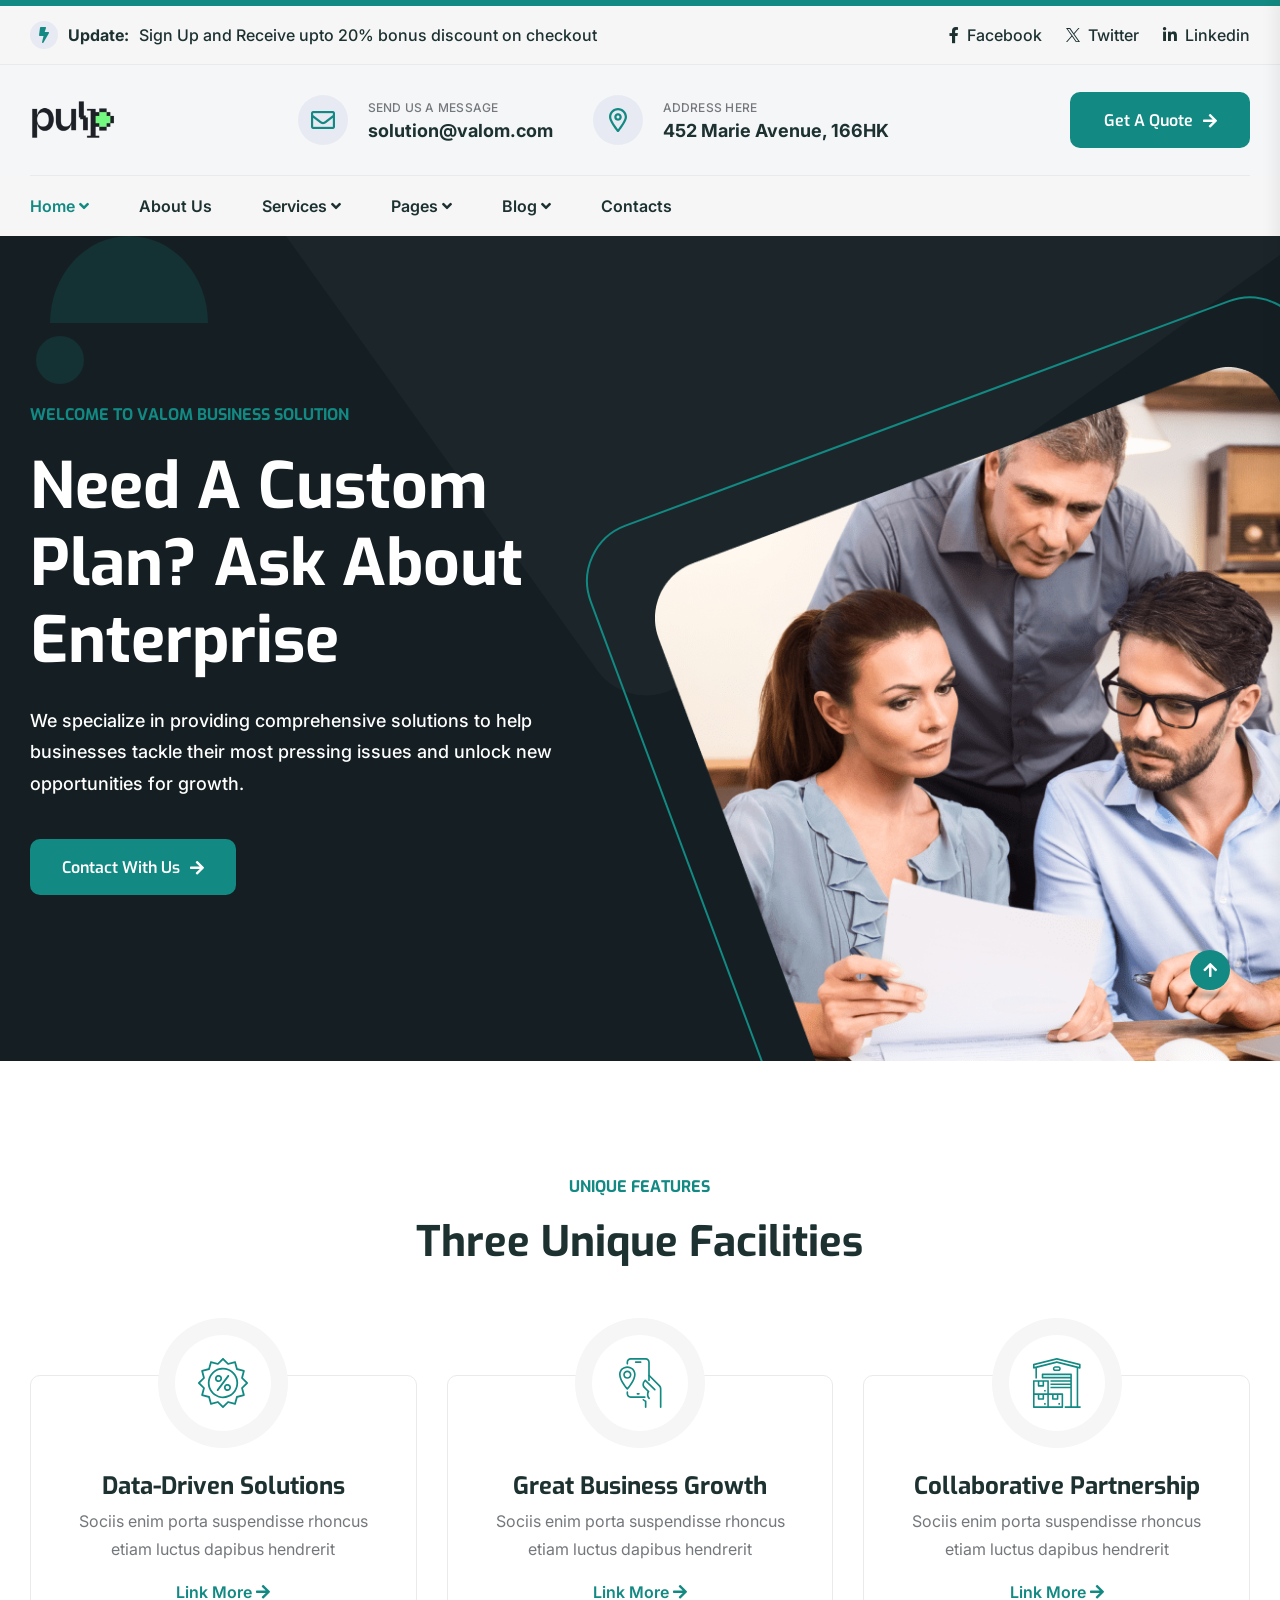
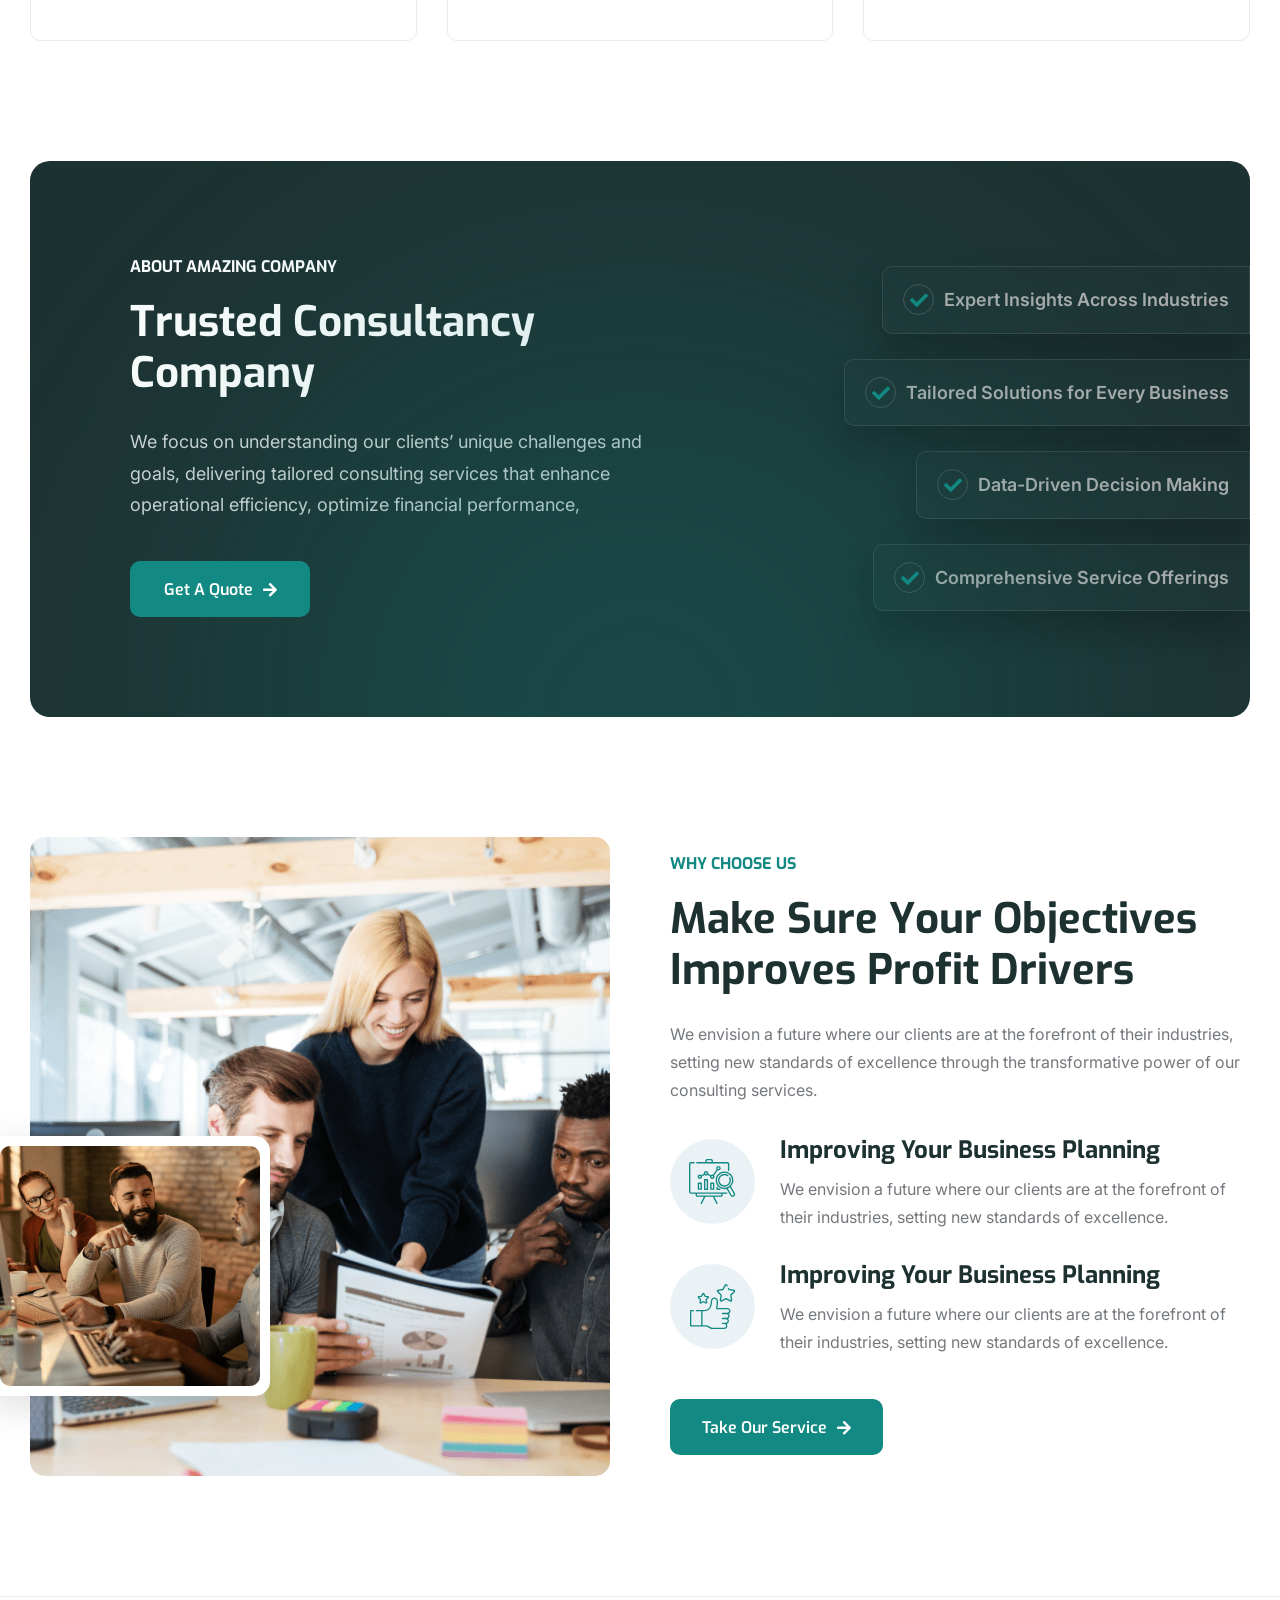
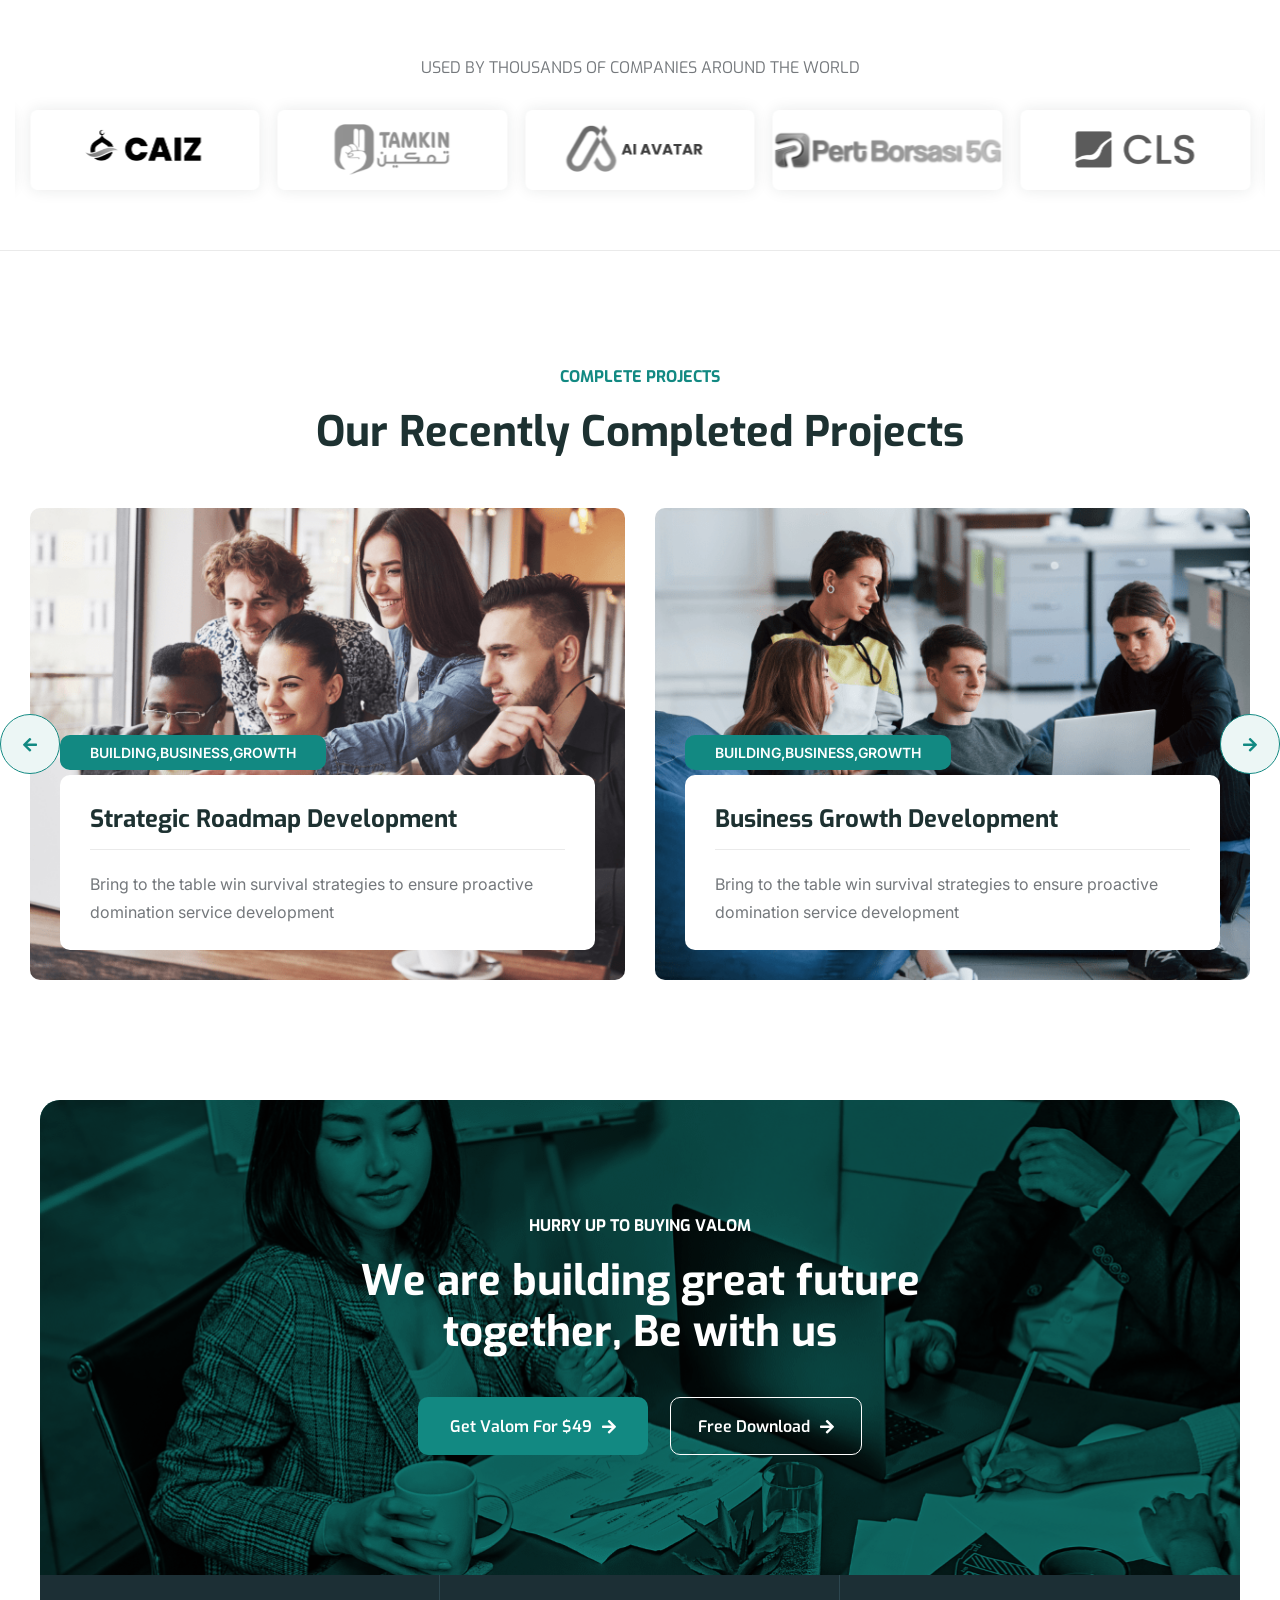
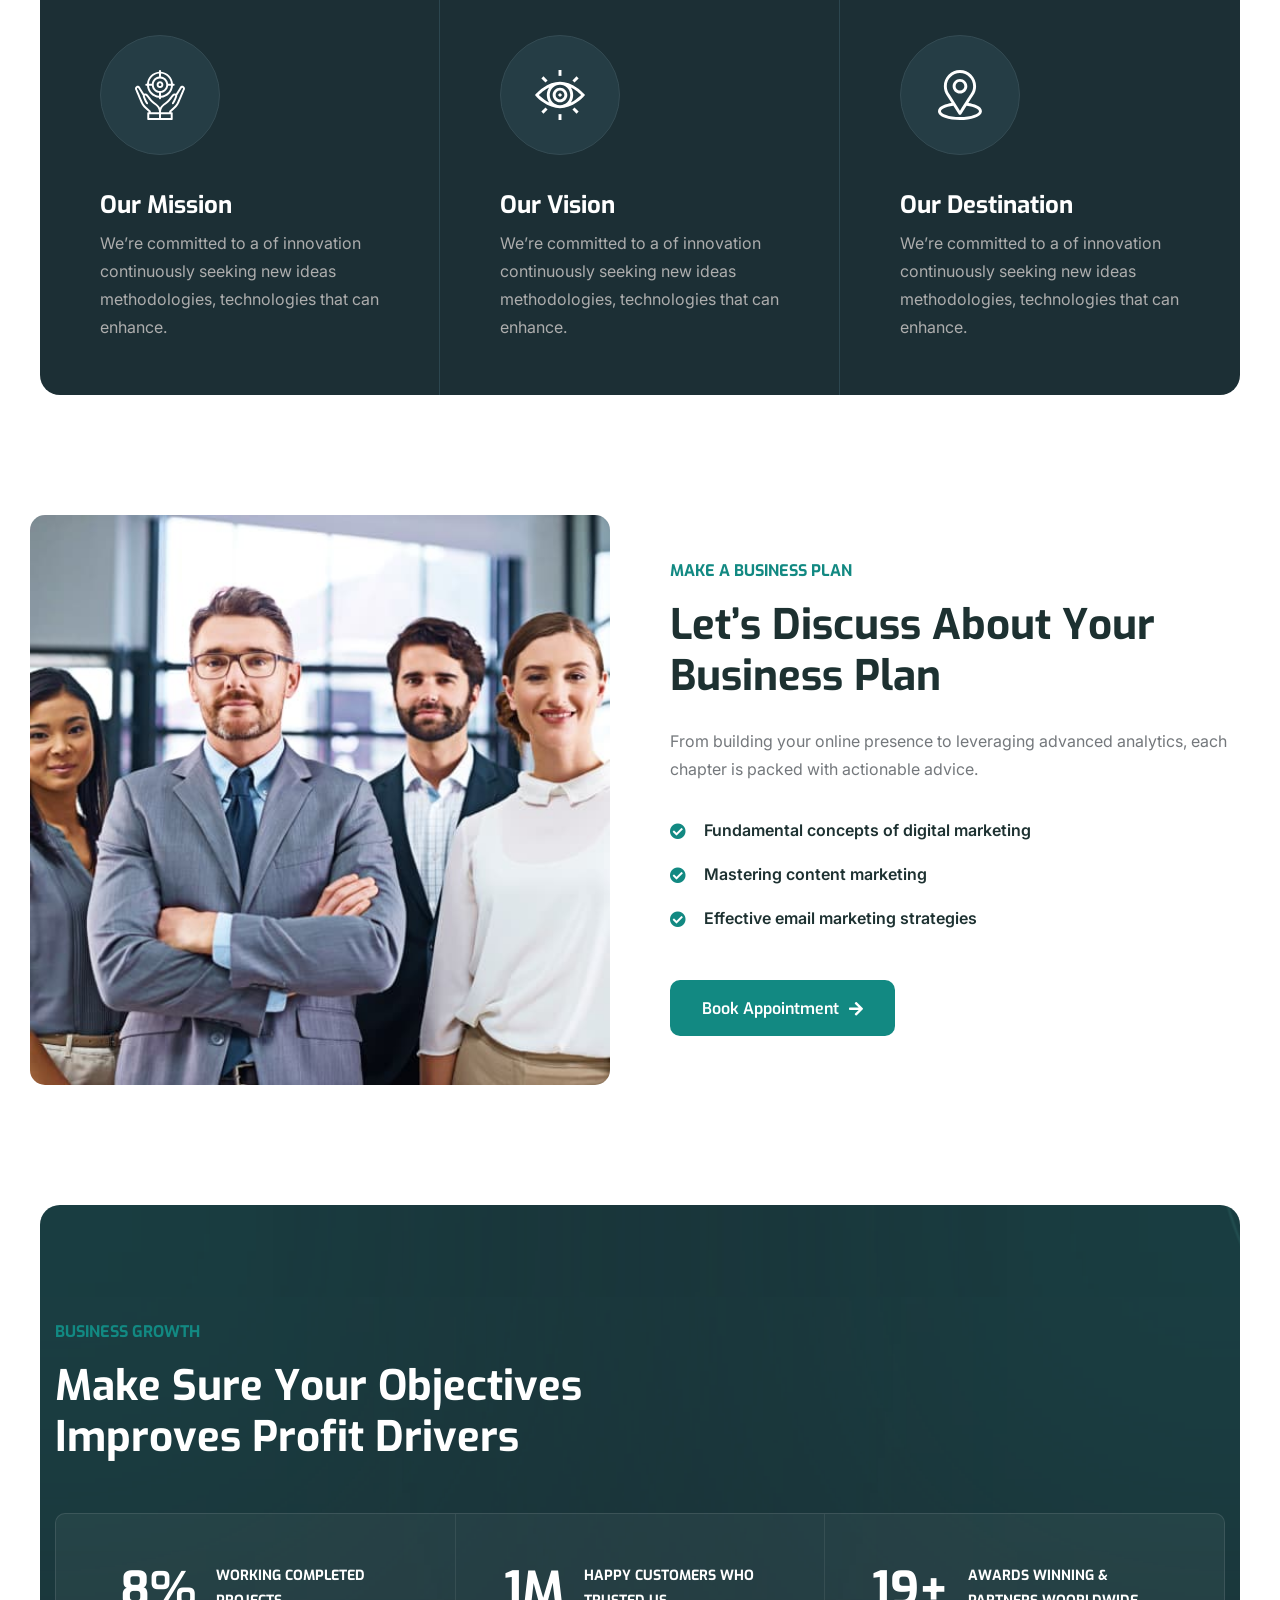
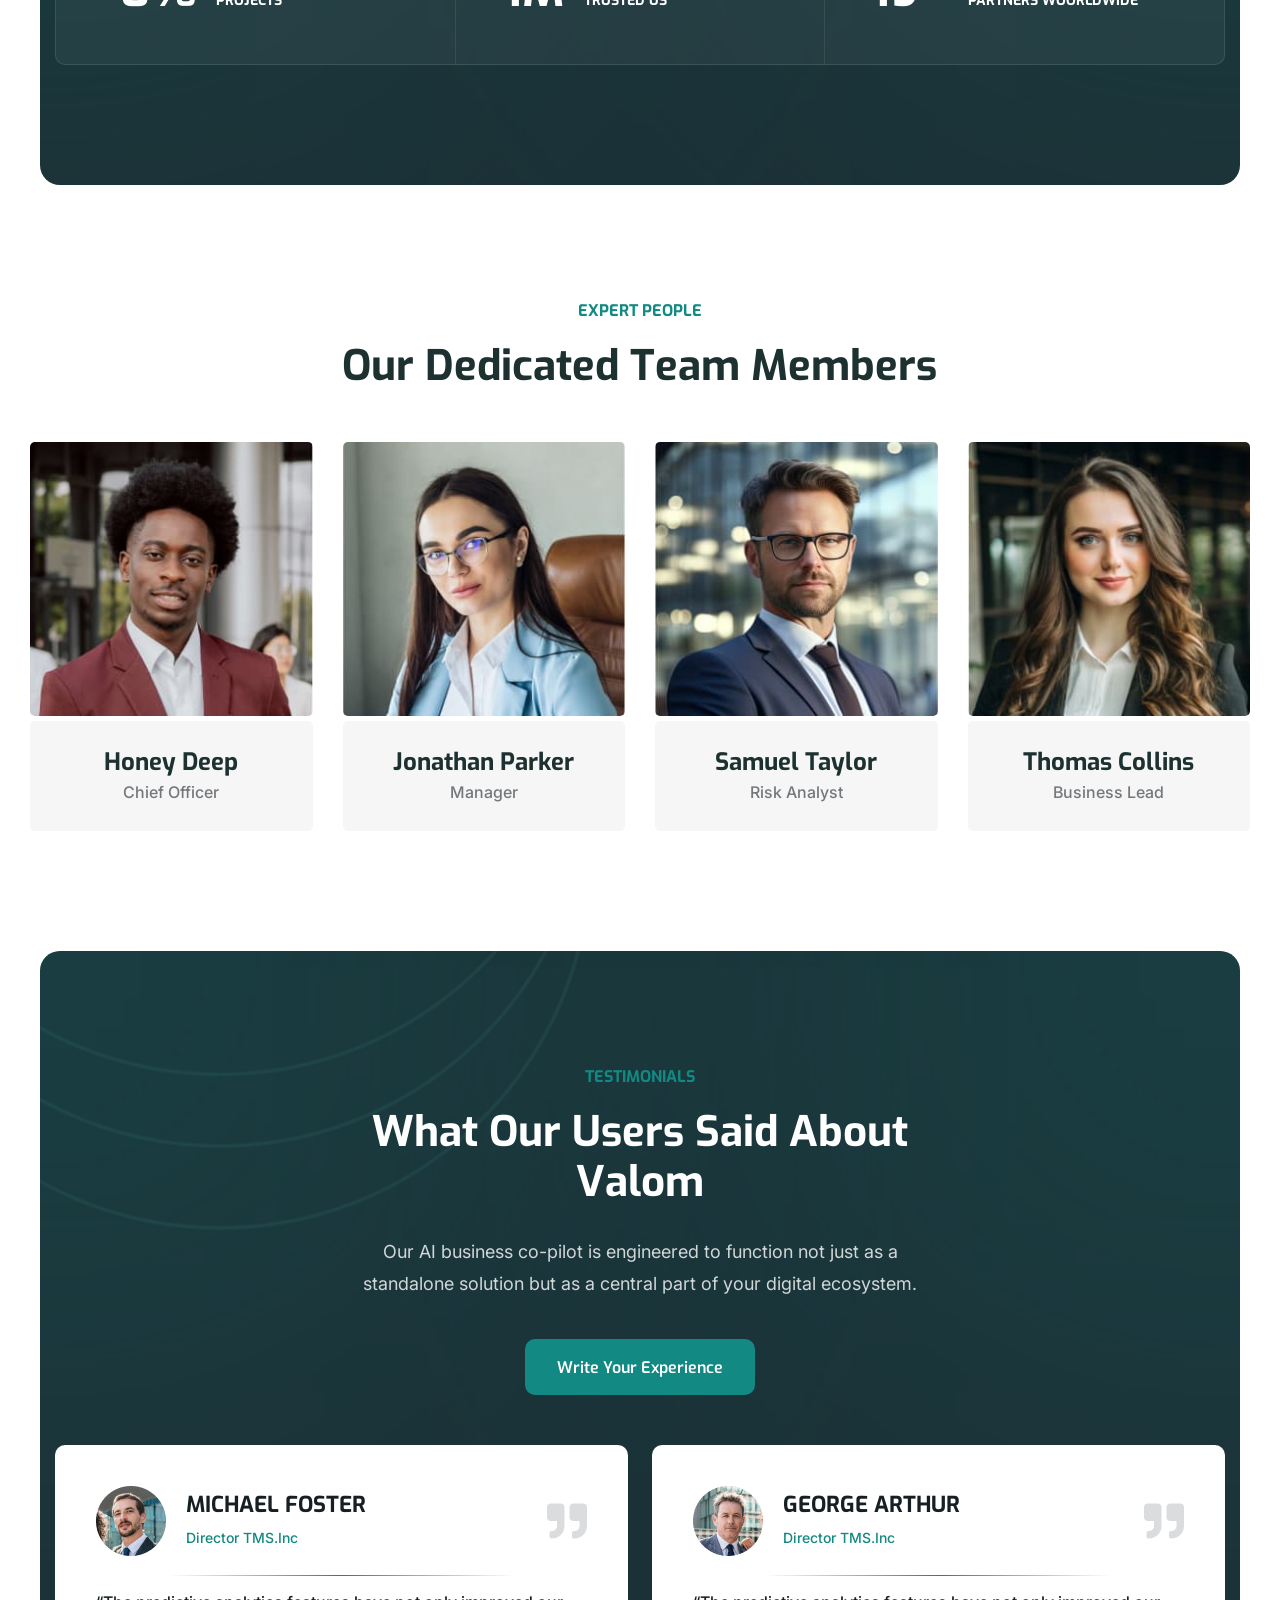
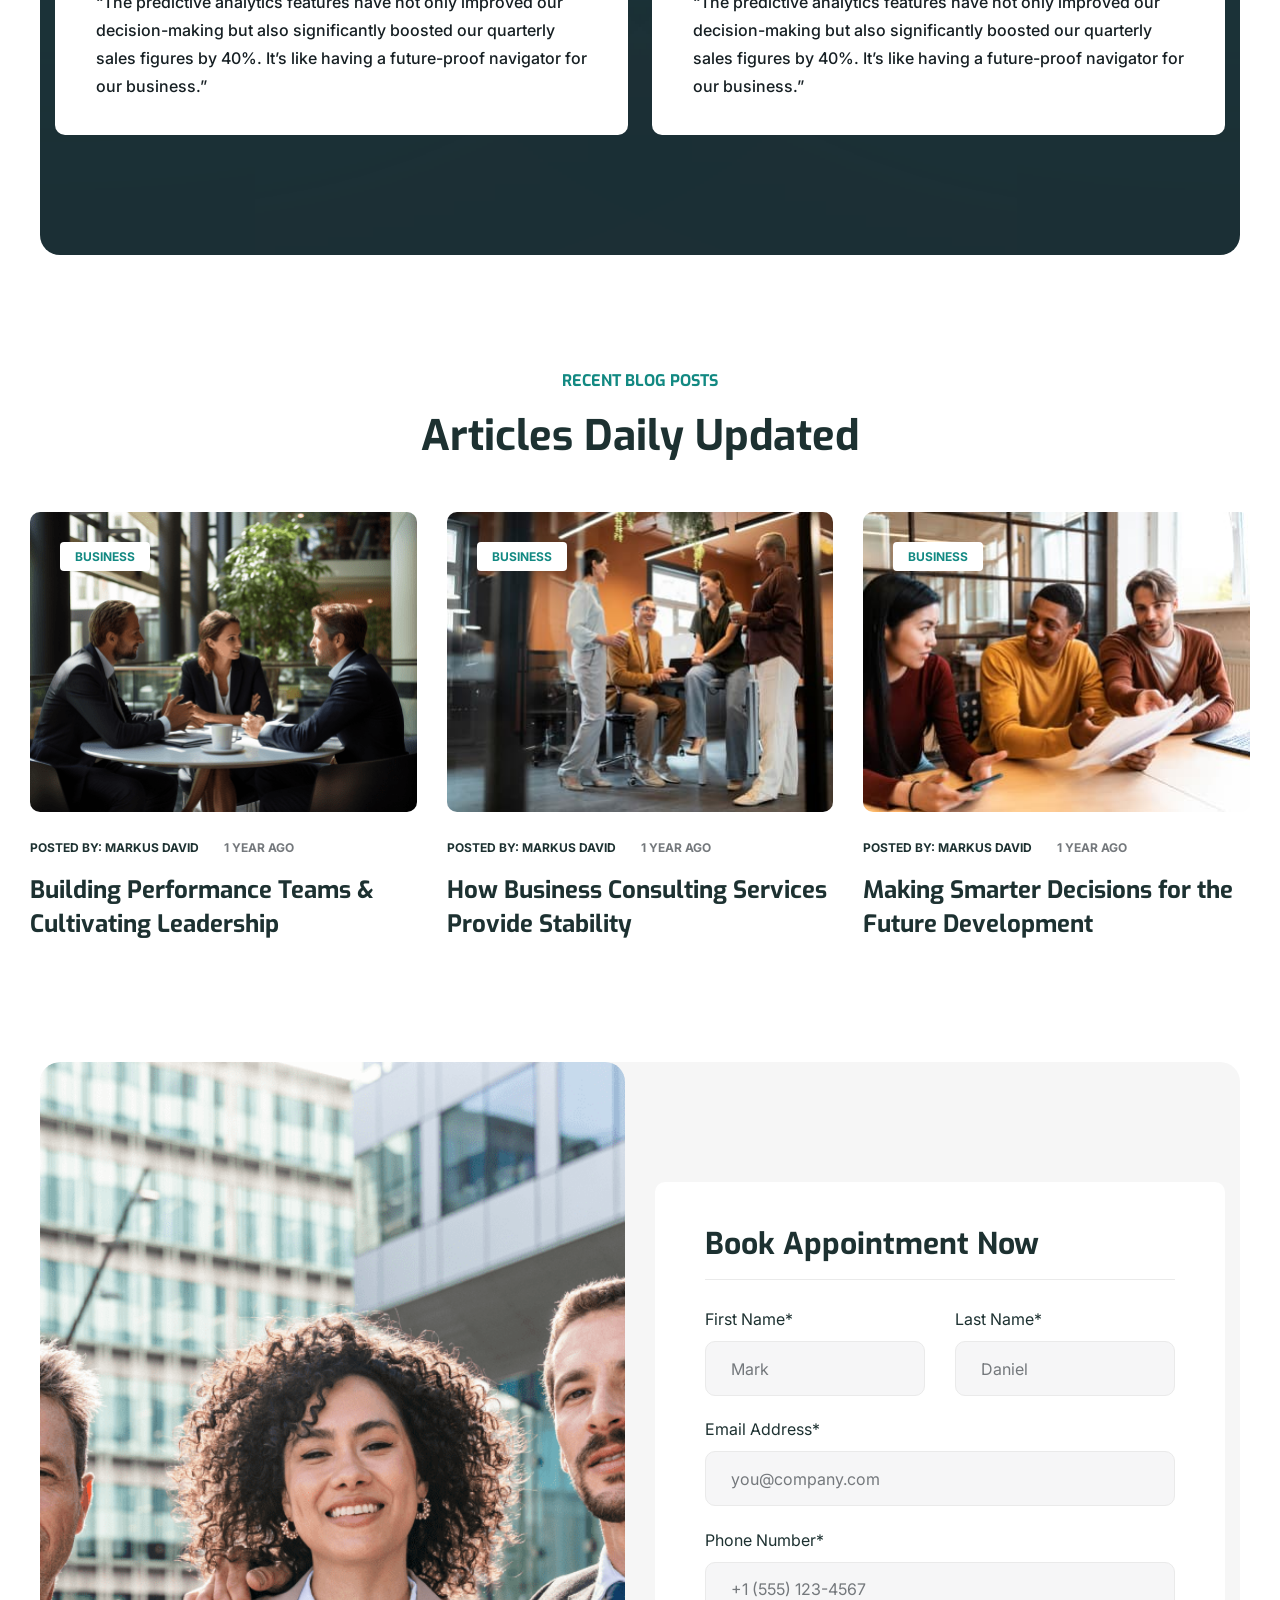
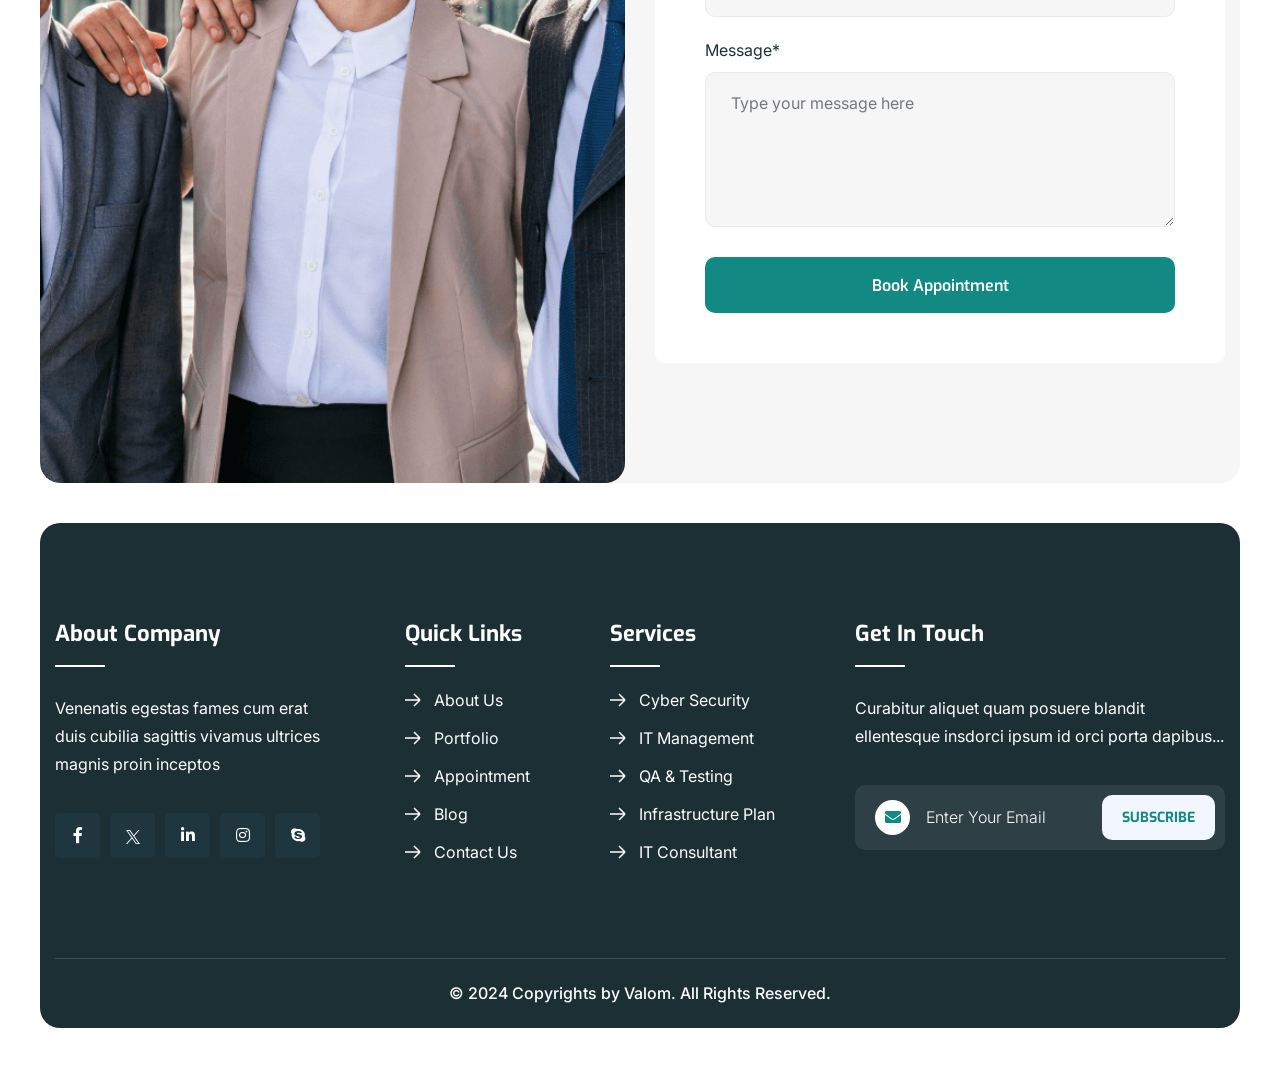
<file: home-5.html>
<!doctype html>
<html class="no-js" lang="en">

<head>
    <meta charset="utf-8">
    <meta http-equiv="x-ua-compatible" content="ie=edge">
    <title>Valom Business Consultancy HTML Template</title>
    <meta name="description" content="Valom Business Consultancy HTML Template">
    <meta name="viewport" content="width=device-width, initial-scale=1">

    <link rel="shortcut icon" type="image/x-icon" href="assets/img/favicon.jpg">
    <!-- Place favicon.ico in the root directory -->

    <!-- CSS here -->
    <link rel="stylesheet" href="assets/css/bootstrap.min.css">
    <link rel="stylesheet" href="assets/css/animate.min.css">
    <link rel="stylesheet" href="assets/css/magnific-popup.css">
    <link rel="stylesheet" href="assets/css/fontawesome-all.min.css">
    <link rel="stylesheet" href="assets/css/swiper-bundle.min.css">
    <link rel="stylesheet" href="assets/css/aos.css">
    <link rel="stylesheet" href="assets/css/jquery.datetimepicker.min.css">
    <link rel="stylesheet" href="assets/css/default.css">
    <link rel="stylesheet" href="assets/css/style.css">
</head>

<body class="white-bg">

    <!--Preloader-->
    <div id="preloader" class="white-bg">
        <div id="loader" class="loader">
            <div class="loader-container">
                <div class="loader-icon"><img src="assets/img/logo/preloader.svg" alt="Preloader"></div>
            </div>
        </div>
    </div>
    <!--Preloader-end -->

    <!-- Scroll-top -->
    <button class="scroll__top scroll-to-target" data-target="html">
        <i class="fas fa-arrow-up"></i>
    </button>
    <!-- Scroll-top-end-->

    <!-- header-area -->
    <header>
        <div id="header-fixed-height" class="header-fixed-height-three"></div>
        <div class="tg-header__top tg-header__top-five d-lg-block d-none">
            <div class="container">
                <div class="row">
                    <div class="col-xl-6">
                        <ul class="tg-header__top-info left-side list-wrap justify-content-xl-start justify-content-center">
                            <li>
                                <i class="fas fa-bolt"></i>
                                <strong>Update:</strong>
                                Sign Up and Receive upto 20% bonus discount on checkout
                            </li>
                        </ul>
                    </div>
                    <div class="col-xl-6 col-md-4 d-xl-block d-none">
                        <ul class="tg-header__top-right list-wrap">
                            <li class="tg-header__top-social">
                                <ul class="list-wrap">
                                    <li><a href="https://www.facebook.com/" target="_blank"><i class="fab fa-facebook-f me-2"></i>Facebook</a></li>
                                    <li><a class="d-flex align-items-center" href="https://twitter.com" target="_blank">
                                            <svg class="d-block me-2" width="14" height="14" viewBox="0 0 14 14" fill="none" xmlns="http://www.w3.org/2000/svg">
                                                <path d="M8.33192 5.92804L13.5438 0H12.3087L7.78328 5.14724L4.16883 0H0L5.46575 7.78353L0 14H1.2351L6.01407 8.56431L9.83119 14H14L8.33192 5.92804ZM6.64027 7.85211L6.08648 7.07704L1.68013 0.909771H3.57718L7.13316 5.88696L7.68694 6.66202L12.3093 13.1316H10.4123L6.64027 7.85211Z" fill="currentColor" />
                                            </svg>
                                            Twitter</a></li>
                                    <li><a href="https://www.fa-linkedin.com/" target="_blank"><i class="fab fa-linkedin-in me-2"></i>Linkedin</a></li>
                                </ul>
                            </li>
                        </ul>
                    </div>
                </div>
            </div>
        </div>
        <div class="tg-header__middle tg-header__middle-three  d-xl-block d-none smoke3-bg">
            <div class="container">
                <div class="row">
                    <div class="col-12">
                        <div class="tgmenu__wrap">
                            <nav class="tgmenu__nav">
                                <div class="logo">
                                    <a href="index.html"><img src="assets/img/logo/logo.svg" alt="Logo"></a>
                                </div>
                                <div class="info-card-wrap style4 m-auto">
                                    <div class="info-card">
                                        <div class="info-card_icon">
                                            <i class="far fa-envelope"></i>
                                        </div>
                                        <div class="info-card_content">
                                            <p class="info-card_text">Send Us A Message</p>
                                            <a href="mailto:solution@valom.com" class="info-card_link">solution@valom.com</a>
                                        </div>
                                    </div>
                                    <div class="info-card">
                                        <div class="info-card_icon">
                                            <svg width="18" height="25" viewBox="0 0 18 25" fill="none" xmlns="http://www.w3.org/2000/svg">
                                                <path
                                                    d="M15.75 9C15.75 5.29688 12.7031 2.25 9 2.25C5.25 2.25 2.25 5.29688 2.25 9C2.25 9.60938 2.4375 10.5 2.95312 11.7188C3.42188 12.8438 4.125 14.1562 4.92188 15.4688C6.28125 17.625 7.82812 19.6875 9 21.1875C10.125 19.6875 11.6719 17.625 13.0312 15.4688C13.8281 14.1562 14.5312 12.8438 15 11.7188C15.5156 10.5 15.75 9.60938 15.75 9ZM18 9C18 13.125 12.5156 20.3906 10.0781 23.4375C9.51562 24.1406 8.4375 24.1406 7.875 23.4375C5.48438 20.3906 0 13.125 0 9C0 4.03125 4.03125 0 9 0C13.9688 0 18 4.03125 18 9ZM10.5 9C10.5 8.20312 9.79688 7.5 9 7.5C8.15625 7.5 7.5 8.20312 7.5 9C7.5 9.84375 8.15625 10.5 9 10.5C9.79688 10.5 10.5 9.84375 10.5 9ZM5.25 9C5.25 7.6875 5.95312 6.46875 7.125 5.76562C8.25 5.10938 9.70312 5.10938 10.875 5.76562C12 6.46875 12.75 7.6875 12.75 9C12.75 10.3594 12 11.5781 10.875 12.2812C9.70312 12.9375 8.25 12.9375 7.125 12.2812C5.95312 11.5781 5.25 10.3594 5.25 9Z"
                                                    fill="currentColor" />
                                            </svg>

                                        </div>
                                        <div class="info-card_content">
                                            <p class="info-card_text">Address Here</p>
                                            <p class="info-card_link">452 Marie Avenue, 166HK</p>
                                        </div>
                                    </div>
                                </div>
                                <div class="tgmenu__action d-none d-lg-block">
                                    <a href="contact.html" class="btn menu-tigger">
                                        <span class="btn-text" data-text="Get a Quote"></span>
                                        <i class="fas fa-arrow-right"></i>
                                    </a>
                                </div>
                            </nav>
                        </div>
                    </div>
                </div>
            </div>
        </div>
        <div id="sticky-header" class="tg-header__area tg-header__area-six">
            <div class="container">
                <div class="row">
                    <div class="col-12">
                        <div class="tgmenu__wrap">
                            <nav class="tgmenu__nav">
                                <div class="logo d-xl-none d-block">
                                    <a href="index.html"><img src="assets/img/logo/logo.svg" alt="Logo"></a>
                                </div>
                                <div class="tgmenu__navbar-wrap tgmenu__main-menu d-none d-lg-flex">
                                    <ul class="navigation ms-xl-0">
                                        <li class="menu-item-has-children active"><a href="javascript:void(0)">Home</a>
                                            <ul class="sub-menu">
                                                <li><a href="index.html">Home One</a></li>
                                                <li><a href="home-2.html">Home Two</a></li>
                                                <li><a href="home-3.html">Home Three</a></li>
                                                <li><a href="home-4.html">Home Four</a></li>
                                                <li class="active"><a href="home-5.html">Home Five</a></li>
                                            </ul>
                                        </li>
                                        <li><a href="about.html">About Us</a></li>
                                        <li class="menu-item-has-children"><a href="javascript:void(0)">Services</a>
                                            <ul class="sub-menu">
                                                <li><a href="service.html">Services</a></li>
                                                <li><a href="service-details.html">Service Details</a></li>
                                            </ul>
                                        </li>
                                        <li class="menu-item-has-children"><a href="javascript:void(0)">Pages</a>
                                            <ul class="sub-menu">
                                                <li><a href="project.html">Project Page</a></li>
                                                <li><a href="project-details.html">Project Details</a></li>
                                                <li><a href="team.html">Team Page</a></li>
                                                <li><a href="team-details.html">Team Details</a></li>
                                                <li><a href="pricing.html">Pricing</a></li>
                                                <li><a href="appointment.html">Appointment</a></li>
                                                <li><a href="error.html">404 Page</a></li>
                                            </ul>
                                        </li>
                                        <li class="menu-item-has-children"><a href="javascript:void(0)">Blog</a>
                                            <ul class="sub-menu">
                                                <li><a href="blog.html">Blog List</a></li>
                                                <li><a href="blog-2.html">Blog Grid</a></li>
                                                <li><a href="blog-details.html">Blog Details</a></li>
                                            </ul>
                                        </li>
                                        <li><a href="contact.html">Contacts</a></li>
                                    </ul>
                                </div>
                                <div class="mobile-nav-toggler d-lg-none d-inline-flex">
                                    <a href="javascript:void(0)" class="sidebar-btn">
                                        <span class="line"></span>
                                        <span class="line"></span>
                                        <span class="line"></span>
                                    </a>
                                </div>
                            </nav>
                        </div>
                    </div>
                </div>
            </div>
        </div>
        <!-- Mobile Menu  -->
        <div class="tgmobile__menu">
            <nav class="tgmobile__menu-box">
                <div class="close-btn"><i class="fas fa-times"></i></div>
                <div class="nav-logo">
                    <a href="index.html"><img src="assets/img/logo/logo.svg" alt="Logo"></a>
                </div>
                <div class="tgmobile__menu-outer">
                    <!--Here Menu Will Come Automatically Via Javascript / Same Menu as in Header-->
                </div>
                <div class="tgmobile__menu-bottom">
                    <div class="contact-info">
                        <ul class="list-wrap">
                            <li>Mail: <a href="mailto:info@valom.com">info@valom.com</a></li>
                            <li>Phone: <a href="tel:0123456789">+123 888 9999</a></li>
                        </ul>
                    </div>
                    <div class="social-links">
                        <ul class="list-wrap">
                            <li><a href="https://www.facebook.com/" target="_blank"><i class="fab fa-facebook-f"></i></a></li>
                            <li><a href="https://twitter.com" target="_blank">
                                    <svg class="d-block" width="14" height="14" viewBox="0 0 14 14" fill="none" xmlns="http://www.w3.org/2000/svg">
                                        <path d="M8.33192 5.92804L13.5438 0H12.3087L7.78328 5.14724L4.16883 0H0L5.46575 7.78353L0 14H1.2351L6.01407 8.56431L9.83119 14H14L8.33192 5.92804ZM6.64027 7.85211L6.08648 7.07704L1.68013 0.909771H3.57718L7.13316 5.88696L7.68694 6.66202L12.3093 13.1316H10.4123L6.64027 7.85211Z" fill="currentColor" />
                                    </svg>
                                </a></li>
                            <li><a href="https://www.whatsapp.com/" target="_blank"><i class="fab fa-whatsapp"></i></a></li>
                            <li><a href="https://www.instagram.com/" target="_blank"><i class="fab fa-instagram"></i></a></li>
                            <li><a href="https://www.youtube.com/" target="_blank"><i class="fab fa-youtube"></i></a></li>
                        </ul>
                    </div>
                </div>
            </nav>
        </div>
        <div class="tgmobile__menu-backdrop"></div>
        <!-- End Mobile Menu -->

        <!-- offCanvas-menu -->
        <div class="offCanvas__info">
            <div class="offCanvas__close-icon menu-close">
                <button><i class="fas fa-times"></i></button>
            </div>
            <div class="appointment-wrap2">
                <div class="appointment-thumb2 d-lg-block d-none">
                    <img src="assets/img/others/appointment2-1.png" alt="img">
                </div>
                <div class="row justify-content-end">
                    <div class="col-lg-6">
                        <div class="appointment-form-wrap">
                            <div class="section__title mb-30">
                                <h4 class="title">Make An Appointment</h4>
                            </div>
                            <form action="mail.php" method="POST" class="appointment__form ajax-contact">
                                <div class="row gy-20">
                                    <div class="col-xl-6">
                                        <div class="form-group">
                                            <input type="text" class="form-control style-border3" name="name" id="name" placeholder="Your Name">
                                            <label class="form-icon-right2">
                                                <svg width="14" height="16" viewBox="0 0 14 16" fill="none" xmlns="http://www.w3.org/2000/svg">
                                                    <path d="M7 8C4.78125 8 3 6.21875 3 4C3 1.8125 4.78125 0 7 0C9.1875 0 11 1.8125 11 4C11 6.21875 9.1875 8 7 8ZM7 1C5.34375 1 4 2.375 4 4C4 5.65625 5.34375 7 7 7C8.625 7 10 5.65625 10 4C10 2.375 8.625 1 7 1ZM8.5625 9.5C11.5625 9.5 14 11.9375 14 14.9375C14 15.5312 13.5 16 12.9062 16H1.0625C0.46875 16 0 15.5312 0 14.9375C0 11.9375 2.40625 9.5 5.40625 9.5H8.5625ZM12.9062 15C12.9375 15 13 14.9688 13 14.9375C13 12.5 11 10.5 8.5625 10.5H5.40625C2.96875 10.5 1 12.5 1 14.9375C1 14.9688 1.03125 15 1.0625 15H12.9062Z" fill="currentColor" />
                                                </svg>
                                            </label>
                                        </div>
                                    </div>
                                    <div class="col-xl-6">
                                        <div class="form-group">
                                            <input type="text" class="form-control style-border3" name="email" id="email" placeholder="Email Address">
                                            <label class="form-icon-right2">
                                                <svg width="16" height="12" viewBox="0 0 16 12" fill="none" xmlns="http://www.w3.org/2000/svg">
                                                    <path d="M0 2C0 0.90625 0.875 0 2 0H14C15.0938 0 16 0.90625 16 2V10C16 11.125 15.0938 12 14 12H2C0.875 12 0 11.125 0 10V2ZM1 2V3.25L7.09375 7.75C7.625 8.125 8.34375 8.125 8.875 7.75L15 3.25V2C15 1.46875 14.5312 1 14 1H1.96875C1.4375 1 0.96875 1.46875 0.96875 2H1ZM1 4.5V10C1 10.5625 1.4375 11 2 11H14C14.5312 11 15 10.5625 15 10V4.5L9.46875 8.5625C8.59375 9.1875 7.375 9.1875 6.5 8.5625L1 4.5Z" fill="currentColor" />
                                                </svg>
                                            </label>
                                        </div>
                                    </div>
                                    <div class="col-12">
                                        <div class="form-group">
                                            <select name="subject" id="subject" class="form-select style-border3">
                                                <option value="" disabled selected hidden>Select Service</option>
                                                <option value="Business">Business</option>
                                                <option value="Managment">Managment</option>
                                                <option value="Analysis">Analysis</option>
                                            </select>
                                            <label class="form-icon-right2">
                                                <svg width="16" height="8" viewBox="0 0 16 8" fill="none" xmlns="http://www.w3.org/2000/svg">
                                                    <path d="M1.125 0.6875C1.21875 0.5625 1.34375 0.5 1.5 0.5C1.59375 0.5 1.71875 0.53125 1.8125 0.625L7.96875 6.28125L14.1562 0.625C14.3438 0.4375 14.6562 0.4375 14.8438 0.65625C15.0312 0.84375 15.0312 1.15625 14.8125 1.34375L8.3125 7.34375C8.125 7.53125 7.84375 7.53125 7.65625 7.34375L1.15625 1.34375C0.9375 1.1875 0.9375 0.875 1.125 0.6875Z" fill="currentColor" />
                                                </svg>
                                            </label>
                                        </div>
                                    </div>
                                    <div class="col-xl-6">
                                        <div class="form-group">
                                            <input type="text" class="date-pick form-control style-border3" name="date" id="date-pick" placeholder="Select Date">
                                            <label class="form-icon-right2">
                                                <svg width="14" height="16" viewBox="0 0 14 16" fill="none" xmlns="http://www.w3.org/2000/svg">
                                                    <path d="M12 2H10.75V0.75C10.75 0.34375 10.4062 0 10 0C9.625 0 9.25 0.34375 9.25 0.75V2H4.75V0.75C4.75 0.34375 4.40625 0 4 0C3.5625 0 3.25 0.34375 3.25 0.75V2H2C0.875 2 0 2.90625 0 4V14C0 15.125 0.875 16 2 16H12C13.0938 16 14 15.125 14 14V4C14 2.90625 13.0938 2 12 2ZM12 14.5H2C1.71875 14.5 1.5 14.2812 1.5 14V6H12.5V14C12.5 14.2812 12.25 14.5 12 14.5Z" fill="currentColor" />
                                                </svg>
                                            </label>
                                        </div>
                                    </div>
                                    <div class="col-xl-6">
                                        <div class="form-group">
                                            <input type="text" class="time-pick form-control style-border3" name="time" id="time-pick" placeholder="Select Time">
                                            <label class="form-icon-right2">
                                                <svg width="16" height="16" viewBox="0 0 16 16" fill="none" xmlns="http://www.w3.org/2000/svg">
                                                    <path d="M7.25 3.75C7.25 3.34375 7.5625 3 8 3C8.40625 3 8.75 3.34375 8.75 3.75V7.625L11.4062 9.375C11.75 9.625 11.8438 10.0938 11.5938 10.4375C11.375 10.7812 10.9062 10.875 10.5625 10.625L7.5625 8.625C7.375 8.5 7.25 8.25 7.25 8V3.75ZM8 0C12.4062 0 16 3.59375 16 8C16 12.4375 12.4062 16 8 16C3.5625 16 0 12.4375 0 8C0 3.59375 3.5625 0 8 0ZM1.5 8C1.5 11.5938 4.40625 14.5 8 14.5C11.5625 14.5 14.5 11.5938 14.5 8C14.5 4.4375 11.5625 1.5 8 1.5C4.40625 1.5 1.5 4.4375 1.5 8Z" fill="currentColor" />
                                                </svg>
                                            </label>
                                        </div>
                                    </div>
                                    <div class="col-12">
                                        <div class="form-group">
                                            <textarea name="message" placeholder="Type Your Message" id="contactForm" class="form-control style-border3"></textarea>
                                        </div>
                                    </div>
                                </div>
                                <button type="submit" class="btn mt-30">
                                    <span class="btn-text" data-text="Submit Message"></span>
                                </button>
                            </form>
                        </div>
                    </div>
                </div>
            </div>
        </div>
        <div class="offCanvas__overly"></div>
        <!-- offCanvas-menu-end -->

    </header>
    <!-- header-area-end -->

    <!-- main-area -->
    <main class="fix">

        <!--==============================
    Hero Area
    ==============================-->
        <section class="hero-wrapper hero-5">
            <div class="hero-bg-shape5-1"></div>
            <div class="hero-bg-shape5-2 spin"></div>
            <div class="hero-bg-shape5-3 jump"></div>
            <div class="container">
                <div class="row">
                    <div class="col-lg-6 align-self-center">
                        <div class="hero-style5">
                            <div class="sub-title text-anim2">Welcome To Valom Business Solution</div>
                            <h1 class="hero-title text-white text-anim">
                                Need A Custom
                                Plan? Ask About
                                Enterprise
                            </h1>
                            <p class="hero-text">We specialize in providing comprehensive solutions to help businesses tackle their most pressing issues and unlock new opportunities for growth.</p>
                            <div class="tg-button-wrap mt-40">
                                <a href="contact.html" class="btn btn-three">
                                    <span class="btn-text" data-text="Contact With Us"></span>
                                    <i class="fas fa-arrow-right"></i>
                                </a>
                            </div>
                        </div>
                    </div>
                    <div class="col-lg-6">
                        <div class="hero-thumb5-wrap">
                            <div class="hero-thumb5">
                                <div class="thumb" data-mask-src="assets/img/hero/hero-5-1-mask.png">
                                    <img src="assets/img/hero/hero-5-1.png" alt="img">
                                </div>
                            </div>
                        </div>
                    </div>
                </div>
            </div>
        </section>
        <!--======== / Hero Section ========-->

        <!--==============================
    Service Area
    ==============================-->
        <section class="service-area-3 pt-120 pb-120 position-relative">
            <div class="container">
                <div class="row justify-content-center">
                    <div class="col-xl-8 col-lg-10">
                        <div class="section__title text-center mb-50">
                            <span class="sub-title text-anim">Unique Features</span>
                            <h2 class="title text-anim2">Three Unique Facilities</h2>
                        </div>
                    </div>
                </div>
                <div class="row gy-30 justify-content-center">
                    <div class="col-lg-4 col-md-6">
                        <div class="service-card style3">
                            <div class="box-content">
                                <div class="box-icon">
                                    <svg width="50" height="50" viewBox="0 0 50 50" fill="none" xmlns="http://www.w3.org/2000/svg">
                                        <path
                                            d="M25 50C24.8827 50.0001 24.7666 49.9771 24.6583 49.9322C24.5499 49.8873 24.4516 49.8214 24.3688 49.7384L19.6389 45.0089L13.1775 46.7401C13.0643 46.7706 12.9461 46.7785 12.8298 46.7633C12.7135 46.7481 12.6014 46.7101 12.4998 46.6514C12.3982 46.5928 12.3092 46.5147 12.2379 46.4216C12.1666 46.3284 12.1143 46.2222 12.0841 46.1088L10.3529 39.6474L3.89146 37.9162C3.77817 37.8859 3.67197 37.8336 3.57892 37.7622C3.48587 37.6909 3.4078 37.6019 3.34917 37.5003C3.29054 37.3988 3.25251 37.2867 3.23724 37.1704C3.22198 37.0541 3.22978 36.936 3.26021 36.8228L4.9911 30.3611L0.261638 25.6313C0.178694 25.5484 0.112894 25.45 0.0680006 25.3417C0.0231071 25.2334 0 25.1173 0 25C0 24.8828 0.0231071 24.7667 0.0680006 24.6584C0.112894 24.55 0.178694 24.4516 0.261638 24.3688L4.99181 19.6385L3.26021 13.1775C3.22978 13.0643 3.22198 12.9462 3.23724 12.8299C3.25251 12.7136 3.29054 12.6015 3.34917 12.5C3.4078 12.3984 3.48587 12.3094 3.57892 12.2381C3.67197 12.1667 3.77817 12.1144 3.89146 12.0841L10.3529 10.3529L12.0841 3.89146C12.1143 3.77809 12.1665 3.67179 12.2378 3.57866C12.3091 3.48553 12.3981 3.4074 12.4997 3.34875C12.6013 3.2901 12.7135 3.25209 12.8298 3.23689C12.9461 3.2217 13.0643 3.22962 13.1775 3.26021L19.6389 4.9911L24.3688 0.261638C24.4516 0.178694 24.55 0.112894 24.6584 0.0680006C24.7667 0.0231071 24.8828 0 25 0C25.1173 0 25.2334 0.0231071 25.3417 0.0680006C25.45 0.112894 25.5484 0.178694 25.6313 0.261638L30.3611 4.9911L36.8225 3.25994C36.9358 3.22942 37.0539 3.22154 37.1702 3.23676C37.2865 3.25198 37.3986 3.29 37.5002 3.34864C37.6018 3.40728 37.6908 3.48539 37.7621 3.57849C37.8335 3.67159 37.8857 3.77786 37.9159 3.89119L39.6471 10.3526L46.1086 12.0839C46.2219 12.1141 46.3281 12.1664 46.4211 12.2378C46.5142 12.3092 46.5922 12.3981 46.6509 12.4997C46.7095 12.6012 46.7475 12.7134 46.7628 12.8296C46.7781 12.9459 46.7702 13.064 46.7398 13.1773L45.0082 19.6382L49.7384 24.3688C49.8213 24.4516 49.8871 24.55 49.932 24.6584C49.9769 24.7667 50 24.8828 50 25C50 25.1173 49.9769 25.2334 49.932 25.3417C49.8871 25.45 49.8213 25.5484 49.7384 25.6313L45.0089 30.3611L46.7401 36.8225C46.7705 36.9357 46.7783 37.0539 46.7631 37.1701C46.7478 37.2864 46.7098 37.3985 46.6511 37.5001C46.5925 37.6016 46.5144 37.6906 46.4214 37.762C46.3283 37.8333 46.2221 37.8856 46.1088 37.9159L39.6474 39.6471L37.9162 46.1086C37.8859 46.2219 37.8336 46.3281 37.7623 46.4211C37.6909 46.5142 37.6019 46.5923 37.5004 46.6509C37.3988 46.7095 37.2867 46.7476 37.1704 46.7628C37.0542 46.7781 36.936 46.7703 36.8228 46.7398L30.3611 45.0089L25.6313 49.7384C25.5485 49.8214 25.4501 49.8873 25.3418 49.9322C25.2334 49.9771 25.1173 50.0001 25 50ZM19.9057 43.12C20.023 43.12 20.1391 43.1431 20.2474 43.188C20.3557 43.2329 20.4542 43.2987 20.5371 43.3816L25 47.8446L29.463 43.3816C29.5738 43.2708 29.7118 43.1911 29.8632 43.1505C30.0146 43.11 30.174 43.11 30.3254 43.1505L36.4223 44.7845L38.0563 38.6875C38.0967 38.5361 38.1763 38.398 38.2872 38.2872C38.398 38.1763 38.5361 38.0967 38.6875 38.0563L44.7845 36.4223L43.1505 30.3254C43.1098 30.174 43.1097 30.0146 43.1503 29.8631C43.1909 29.7117 43.2707 29.5737 43.3816 29.463L47.8446 25L43.3812 20.5366C43.2702 20.4259 43.1905 20.2879 43.1499 20.1365C43.1093 19.9851 43.1094 19.8257 43.1501 19.6743L44.784 13.5777L38.6871 11.9438C38.5356 11.9033 38.3975 11.8237 38.2867 11.7129C38.1759 11.602 38.0962 11.464 38.0558 11.3125L36.4219 5.21556L30.3249 6.84949C30.1735 6.89012 30.0141 6.89015 29.8627 6.84959C29.7113 6.80902 29.5733 6.72929 29.4625 6.61842L25 2.15548L20.5371 6.61842C20.4263 6.72932 20.2883 6.80907 20.1369 6.84964C19.9855 6.89021 19.826 6.89016 19.6747 6.84949L13.5777 5.21556L11.9438 11.3125C11.9033 11.464 11.8237 11.602 11.7129 11.7129C11.602 11.8237 11.464 11.9033 11.3125 11.9438L5.21556 13.5777L6.84949 19.6743C6.89018 19.8257 6.89025 19.9851 6.84968 20.1365C6.80911 20.2879 6.72934 20.4259 6.61842 20.5366L2.15548 25L6.61842 29.463C6.72937 29.5737 6.80915 29.7117 6.84972 29.8631C6.89029 30.0146 6.89021 30.174 6.84949 30.3254L5.21556 36.4223L11.3125 38.0563C11.464 38.0967 11.602 38.1763 11.7129 38.2872C11.8237 38.398 11.9033 38.5361 11.9438 38.6875L13.5777 44.7845L19.6747 43.1505C19.75 43.1303 19.8277 43.12 19.9057 43.12Z"
                                            fill="currentColor" />
                                        <path
                                            d="M24.9989 40.1784C21.9968 40.1784 19.0622 39.2882 16.5661 37.6204C14.07 35.9525 12.1245 33.582 10.9757 30.8084C9.82689 28.0349 9.5263 24.983 10.112 22.0387C10.6976 19.0943 12.1433 16.3898 14.266 14.267C16.3888 12.1442 19.0933 10.6986 22.0377 10.1129C24.982 9.52728 28.0339 9.82787 30.8075 10.9767C33.581 12.1255 35.9516 14.071 37.6194 16.5671C39.2872 19.0632 40.1774 21.9978 40.1774 24.9999C40.173 29.0241 38.5723 32.8822 35.7268 35.7278C32.8812 38.5733 29.0231 40.1739 24.9989 40.1784ZM24.9989 11.607C22.35 11.607 19.7607 12.3925 17.5582 13.8641C15.3558 15.3357 13.6392 17.4274 12.6255 19.8746C11.6118 22.3219 11.3466 25.0147 11.8634 27.6127C12.3801 30.2106 13.6557 32.597 15.5287 34.47C17.4017 36.3431 19.7881 37.6186 22.3861 38.1354C24.984 38.6521 27.6769 38.3869 30.1241 37.3732C32.5713 36.3596 34.663 34.643 36.1346 32.4405C37.6063 30.2381 38.3917 27.6487 38.3917 24.9999C38.3877 21.4491 36.9754 18.0449 34.4646 15.5341C31.9538 13.0233 28.5497 11.611 24.9989 11.607Z"
                                            fill="currentColor" />
                                        <path
                                            d="M20.5363 24.1077C19.8299 24.1077 19.1394 23.8982 18.5521 23.5058C17.9648 23.1134 17.507 22.5556 17.2367 21.903C16.9664 21.2504 16.8957 20.5323 17.0335 19.8395C17.1713 19.1467 17.5114 18.5104 18.0109 18.0109C18.5104 17.5114 19.1467 17.1713 19.8395 17.0335C20.5323 16.8957 21.2504 16.9664 21.903 17.2367C22.5556 17.507 23.1134 17.9648 23.5058 18.5521C23.8982 19.1394 24.1077 19.8299 24.1077 20.5363C24.1066 21.4831 23.73 22.3909 23.0605 23.0605C22.3909 23.73 21.4831 24.1066 20.5363 24.1077ZM20.5363 18.7506C20.1831 18.7506 19.8378 18.8553 19.5442 19.0515C19.2505 19.2477 19.0216 19.5266 18.8865 19.8529C18.7513 20.1792 18.716 20.5383 18.7849 20.8846C18.8538 21.231 19.0238 21.5492 19.2736 21.799C19.5233 22.0487 19.8415 22.2188 20.1879 22.2877C20.5343 22.3566 20.8933 22.3212 21.2196 22.1861C21.5459 22.0509 21.8248 21.822 22.021 21.5284C22.2173 21.2347 22.322 20.8895 22.322 20.5363C22.3215 20.0628 22.1332 19.6089 21.7984 19.2741C21.4637 18.9393 21.0097 18.751 20.5363 18.7506Z"
                                            fill="currentColor" />
                                        <path
                                            d="M29.4621 33.0354C28.7557 33.0354 28.0652 32.826 27.4779 32.4335C26.8906 32.0411 26.4328 31.4833 26.1625 30.8307C25.8922 30.1781 25.8214 29.46 25.9593 28.7673C26.0971 28.0745 26.4372 27.4381 26.9367 26.9386C27.4361 26.4392 28.0725 26.099 28.7653 25.9612C29.4581 25.8234 30.1762 25.8941 30.8288 26.1644C31.4814 26.4348 32.0392 26.8925 32.4316 27.4798C32.824 28.0671 33.0335 28.7576 33.0335 29.464C33.0324 30.4109 32.6558 31.3187 31.9863 31.9882C31.3167 32.6578 30.4089 33.0344 29.4621 33.0354ZM29.4621 27.6783C29.1089 27.6783 28.7636 27.783 28.47 27.9792C28.1763 28.1755 27.9474 28.4543 27.8123 28.7806C27.6771 29.1069 27.6417 29.466 27.7107 29.8124C27.7796 30.1588 27.9496 30.477 28.1994 30.7267C28.4491 30.9764 28.7673 31.1465 29.1137 31.2154C29.4601 31.2843 29.8191 31.2489 30.1454 31.1138C30.4717 30.9786 30.7506 30.7498 30.9468 30.4561C31.143 30.1624 31.2478 29.8172 31.2478 29.464C31.2473 28.9906 31.059 28.5366 30.7242 28.2018C30.3894 27.8671 29.9355 27.6788 29.4621 27.6783Z"
                                            fill="currentColor" />
                                        <path d="M19.642 33.0353C19.4762 33.0351 19.3138 32.9888 19.1729 32.9016C19.032 32.8143 18.9181 32.6896 18.8441 32.5413C18.77 32.393 18.7387 32.2271 18.7536 32.062C18.7686 31.897 18.8291 31.7393 18.9286 31.6067L29.6429 17.321C29.7132 17.2272 29.8013 17.1482 29.9022 17.0884C30.0031 17.0287 30.1148 16.9894 30.2309 16.9728C30.3469 16.9563 30.4651 16.9627 30.5787 16.9918C30.6923 17.0209 30.799 17.0721 30.8928 17.1424C30.9867 17.2128 31.0657 17.3009 31.1254 17.4018C31.1852 17.5027 31.2244 17.6144 31.241 17.7305C31.2576 17.8465 31.2512 17.9647 31.2221 18.0783C31.193 18.1919 31.1418 18.2986 31.0714 18.3924L20.3571 32.6781C20.274 32.7892 20.166 32.8794 20.0418 32.9414C19.9177 33.0034 19.7807 33.0355 19.642 33.0353Z" fill="currentColor" />
                                    </svg>
                                </div>
                                <h3 class="box-title"><a href="service-details.html"> Data-Driven Solutions</a></h3>
                                <p class="box-text">Sociis enim porta suspendisse rhoncus etiam luctus dapibus hendrerit</p>
                                <div class="tg-button-wrap justify-content-center">
                                    <a href="service-details.html" class="link-btn">
                                        Link More
                                        <i class="fas fa-arrow-right"></i>
                                    </a>
                                </div>
                            </div>
                        </div>
                    </div>
                    <div class="col-lg-4 col-md-6">
                        <div class="service-card style3">
                            <div class="box-content">
                                <div class="box-icon">
                                    <svg width="43" height="50" viewBox="0 0 43 50" fill="none" xmlns="http://www.w3.org/2000/svg">
                                        <path d="M29.4686 34.3302C29.2552 34.3302 29.0419 34.2486 28.8786 34.0869L24.9952 30.2036C23.8586 29.0669 23.2986 27.7836 23.3336 26.3886C23.3969 23.7852 25.5552 21.7986 25.6469 21.7152C25.9702 21.4186 26.4719 21.4269 26.7869 21.7336L36.4119 31.0702C36.7419 31.3902 36.7502 31.9186 36.4302 32.2486C36.1102 32.5786 35.5819 32.5869 35.2519 32.2669L26.2402 23.5269C25.7286 24.1569 25.0252 25.2369 24.9986 26.4386C24.9786 27.3702 25.3619 28.2152 26.1736 29.0269L30.0569 32.9102C30.3819 33.2352 30.3819 33.7636 30.0569 34.0886C29.8952 34.2486 29.6819 34.3302 29.4686 34.3302Z" fill="currentColor" />
                                        <path d="M30.1726 41.185C29.9443 41.185 29.7176 41.0917 29.5526 40.9083C28.4459 39.68 27.8359 38.095 27.8359 36.4433C27.8359 35.2733 28.1443 34.1233 28.7259 33.1183C28.9559 32.72 29.4659 32.5833 29.8643 32.815C30.2626 33.0467 30.3993 33.555 30.1676 33.9533C29.7326 34.705 29.5026 35.5667 29.5026 36.4433C29.5026 37.6817 29.9593 38.8717 30.7909 39.7933C31.0993 40.135 31.0709 40.6617 30.7293 40.97C30.5726 41.1133 30.3726 41.185 30.1726 41.185Z" fill="currentColor" />
                                        <path d="M25.8333 39.9997H11.6667C9.37 39.9997 7.5 38.1297 7.5 35.833V34.1663C7.5 33.7063 7.87333 33.333 8.33333 33.333C8.79333 33.333 9.16667 33.7063 9.16667 34.1663V35.833C9.16667 37.2113 10.2883 38.333 11.6667 38.333H25.8333C26.2933 38.333 26.6667 38.7063 26.6667 39.1663C26.6667 39.6263 26.2933 39.9997 25.8333 39.9997Z" fill="currentColor" />
                                        <path d="M30 23.3333C29.54 23.3333 29.1667 22.96 29.1667 22.5V4.16667C29.1667 2.78833 28.045 1.66667 26.6667 1.66667H11.6667C10.2883 1.66667 9.16667 2.78833 9.16667 4.16667V5.83333C9.16667 6.29333 8.79333 6.66667 8.33333 6.66667C7.87333 6.66667 7.5 6.29333 7.5 5.83333V4.16667C7.5 1.87 9.37 0 11.6667 0H26.6667C28.9633 0 30.8333 1.87 30.8333 4.16667V22.5C30.8333 22.96 30.46 23.3333 30 23.3333Z" fill="currentColor" />
                                        <path d="M26.6645 50C26.2045 50 25.8312 49.6267 25.8312 49.1667V43.8583C25.0662 43.4617 24.3595 42.9433 23.7228 42.3117C23.3962 41.9883 23.3945 41.46 23.7178 41.1333C24.0428 40.8067 24.5712 40.8067 24.8961 41.1283C25.5211 41.75 26.2295 42.2333 26.9978 42.5683C27.3012 42.7017 27.4978 43.0017 27.4978 43.3317V49.165C27.4978 49.6267 27.1245 50 26.6645 50Z" fill="currentColor" />
                                        <path d="M41.6698 50.0003C41.2098 50.0003 40.8365 49.627 40.8365 49.167V30.7303C40.8365 30.0237 40.4031 28.9603 39.9081 28.4587L29.5865 18.0887C29.2615 17.7637 29.2631 17.2353 29.5898 16.9103C29.9148 16.5837 30.4431 16.587 30.7681 16.9137L41.0931 27.287C41.8981 28.1053 42.5031 29.5837 42.5031 30.7303V49.167C42.5031 49.627 42.1298 50.0003 41.6698 50.0003Z" fill="currentColor" />
                                        <path d="M20 36.6667H18.3333C17.8733 36.6667 17.5 36.2933 17.5 35.8333C17.5 35.3733 17.8733 35 18.3333 35H20C20.46 35 20.8333 35.3733 20.8333 35.8333C20.8333 36.2933 20.46 36.6667 20 36.6667Z" fill="currentColor" />
                                        <path d="M21.6654 4.99967H16.6654C16.2054 4.99967 15.832 4.62634 15.832 4.16634C15.832 3.70634 16.2054 3.33301 16.6654 3.33301H21.6654C22.1254 3.33301 22.4987 3.70634 22.4987 4.16634C22.4987 4.62634 22.1254 4.99967 21.6654 4.99967Z" fill="currentColor" />
                                        <path d="M8.33333 31.6663C8.09667 31.6663 7.87167 31.5663 7.71333 31.3897C7.39833 31.0413 0 22.7463 0 16.3797C0 11.943 3.73833 8.33301 8.33333 8.33301C12.9283 8.33301 16.6667 11.943 16.6667 16.3797C16.6667 22.7463 9.26833 31.0397 8.95333 31.3897C8.795 31.5663 8.57 31.6663 8.33333 31.6663ZM8.33333 9.99967C4.65667 9.99967 1.66667 12.8613 1.66667 16.3797C1.66667 21.108 6.57167 27.433 8.33333 29.5497C10.0933 27.4313 15 21.103 15 16.3797C15 12.8613 12.01 9.99967 8.33333 9.99967Z" fill="currentColor" />
                                        <path d="M8.33464 20.8333C6.03797 20.8333 4.16797 18.9633 4.16797 16.6667C4.16797 14.37 6.03797 12.5 8.33464 12.5C10.6313 12.5 12.5013 14.37 12.5013 16.6667C12.5013 18.9633 10.6313 20.8333 8.33464 20.8333ZM8.33464 14.1667C6.9563 14.1667 5.83464 15.2883 5.83464 16.6667C5.83464 18.045 6.9563 19.1667 8.33464 19.1667C9.71297 19.1667 10.8346 18.045 10.8346 16.6667C10.8346 15.2883 9.71297 14.1667 8.33464 14.1667Z" fill="currentColor" />
                                    </svg>
                                </div>
                                <h3 class="box-title"><a href="service-details.html"> Great Business Growth</a></h3>
                                <p class="box-text">Sociis enim porta suspendisse rhoncus etiam luctus dapibus hendrerit</p>
                                <div class="tg-button-wrap justify-content-center">
                                    <a href="service-details.html" class="link-btn">
                                        Link More
                                        <i class="fas fa-arrow-right"></i>
                                    </a>
                                </div>
                            </div>
                        </div>
                    </div>
                    <div class="col-lg-4 col-md-6">
                        <div class="service-card style3">
                            <div class="box-content">
                                <div class="box-icon">
                                    <svg width="48" height="50" viewBox="0 0 48 50" fill="none" xmlns="http://www.w3.org/2000/svg">
                                        <path d="M12.6985 45.082H11.1112V46.7213H12.6985V45.082Z" fill="currentColor" />
                                        <path
                                            d="M29.3651 35.2459H15.8731V22.9508C15.8731 22.7334 15.7894 22.525 15.6406 22.3712C15.4918 22.2175 15.2899 22.1312 15.0794 22.1312H0.793757C0.583269 22.1312 0.381402 22.2175 0.232564 22.3712C0.0837261 22.525 0.000109984 22.7334 0.000109984 22.9508V49.1803C0.000109984 49.3977 0.0837261 49.6062 0.232564 49.7599C0.381402 49.9136 0.583269 50 0.793757 50H29.3651C29.5755 50 29.7774 49.9136 29.9263 49.7599C30.0751 49.6062 30.1587 49.3977 30.1587 49.1803V36.0656C30.1587 35.8482 30.0751 35.6397 29.9263 35.486C29.7774 35.3323 29.5755 35.2459 29.3651 35.2459ZM20.6349 36.8853H23.8095V40.1639H20.6349V36.8853ZM6.34929 23.7705H9.52388V27.0492H6.34929V23.7705ZM1.5874 23.7705H4.76199V27.8689C4.76199 28.0863 4.84561 28.2947 4.99445 28.4485C5.14329 28.6022 5.34515 28.6885 5.55564 28.6885H10.3175C10.528 28.6885 10.7299 28.6022 10.8787 28.4485C11.0276 28.2947 11.1112 28.0863 11.1112 27.8689V23.7705H14.2858V35.2459H1.5874V23.7705ZM6.34929 36.8853H9.52388V40.1639H6.34929V36.8853ZM1.5874 36.8853H4.76199V40.9836C4.76199 41.201 4.84561 41.4095 4.99445 41.5632C5.14329 41.7169 5.34515 41.8033 5.55564 41.8033H10.3175C10.528 41.8033 10.7299 41.7169 10.8787 41.5632C11.0276 41.4095 11.1112 41.201 11.1112 40.9836V36.8853H14.2858V48.3607H1.5874V36.8853ZM28.5714 48.3607H15.8731V36.8853H19.0476V40.9836C19.0476 41.201 19.1313 41.4095 19.2801 41.5632C19.4289 41.7169 19.6308 41.8033 19.8413 41.8033H24.6032C24.8137 41.8033 25.0155 41.7169 25.1644 41.5632C25.3132 41.4095 25.3968 41.201 25.3968 40.9836V36.8853H28.5714V48.3607Z"
                                            fill="currentColor" />
                                        <path d="M26.9841 45.082H25.3968V46.7213H26.9841V45.082Z" fill="currentColor" />
                                        <path d="M12.6985 31.9672H11.1112V33.6066H12.6985V31.9672Z" fill="currentColor" />
                                        <path
                                            d="M46.6391 10.6328C46.7001 10.6481 46.7626 10.6558 46.8253 10.6558C46.9644 10.6556 47.101 10.6179 47.2215 10.5463C47.3421 10.4747 47.4424 10.3717 47.5124 10.2476C47.5845 10.1165 47.6213 9.96793 47.6189 9.81723V6.5574C47.6189 6.37347 47.559 6.19489 47.4488 6.05038C47.3387 5.90587 47.1846 5.80383 47.0115 5.76068L23.9957 0.0229779C23.8734 -0.00765929 23.7457 -0.00765929 23.6233 0.0229779L0.607548 5.76068C0.434428 5.80383 0.280392 5.90587 0.170216 6.05038C0.0600393 6.19489 0.000125314 6.37347 0.000110005 6.5574V9.81283C-0.00260252 9.98446 0.0449053 10.1529 0.136419 10.2962C0.227232 10.4342 0.356567 10.5402 0.507208 10.6004C0.657848 10.6605 0.822648 10.6718 0.979669 10.6328L2.38105 10.2835V20.4918H3.96835V9.88783L23.8095 4.94152L43.6507 9.88783V48.3607H38.8888V16.3935C38.8888 16.1761 38.8052 15.9676 38.6564 15.8139C38.5075 15.6601 38.3057 15.5738 38.0952 15.5738H9.52388C9.31339 15.5738 9.11152 15.6601 8.96268 15.8139C8.81385 15.9676 8.73023 16.1761 8.73023 16.3935V19.6721C8.73023 19.8895 8.81385 20.098 8.96268 20.2517C9.11152 20.4055 9.31339 20.4918 9.52388 20.4918H37.3015V22.1312H17.4604V23.7705H37.3015V25.4098H17.4604V27.0492H37.3015V28.6885H17.4604V30.3279H37.3015V48.3607H31.746V50H47.6189V48.3607H45.238V10.2835L46.6391 10.6328ZM10.3175 18.8525V17.2131H37.3015V18.8525H10.3175ZM23.8095 3.27871C23.7468 3.27868 23.6843 3.28639 23.6233 3.30166L1.5874 8.795V7.20289L23.8095 1.66294L46.0317 7.20289V8.7951L23.9957 3.30166C23.9348 3.28639 23.8723 3.27868 23.8095 3.27871Z"
                                            fill="currentColor" />
                                        <path
                                            d="M25.3968 13.1148C26.0283 13.1148 26.6339 12.8557 27.0804 12.3945C27.5269 11.9334 27.7778 11.3079 27.7778 10.6558C27.7778 10.0036 27.5269 9.37813 27.0804 8.91697C26.6339 8.45582 26.0283 8.19674 25.3968 8.19674H22.2222C21.5908 8.19674 20.9852 8.45582 20.5387 8.91697C20.0921 9.37813 19.8413 10.0036 19.8413 10.6558C19.8413 11.3079 20.0921 11.9334 20.5387 12.3945C20.9852 12.8557 21.5908 13.1148 22.2222 13.1148H25.3968ZM21.4286 10.6558C21.4288 10.4384 21.5125 10.2301 21.6613 10.0764C21.8101 9.92277 22.0118 9.83633 22.2222 9.83609H25.3968C25.6073 9.83609 25.8092 9.92245 25.958 10.0762C26.1069 10.2299 26.1905 10.4384 26.1905 10.6558C26.1905 10.8731 26.1069 11.0816 25.958 11.2354C25.8092 11.3891 25.6073 11.4754 25.3968 11.4754H22.2222C22.0118 11.4752 21.8101 11.3888 21.6613 11.2351C21.5125 11.0814 21.4288 10.8731 21.4286 10.6558Z"
                                            fill="currentColor" />
                                    </svg>
                                </div>
                                <h3 class="box-title"><a href="service-details.html"> Collaborative Partnership</a></h3>
                                <p class="box-text">Sociis enim porta suspendisse rhoncus etiam luctus dapibus hendrerit</p>
                                <div class="tg-button-wrap justify-content-center">
                                    <a href="service-details.html" class="link-btn">
                                        Link More
                                        <i class="fas fa-arrow-right"></i>
                                    </a>
                                </div>
                            </div>
                        </div>
                    </div>
                </div>
            </div>
        </section>
        <!--======== / Service Section ========-->

        <!--==============================
    About Area
    ==============================-->
        <section class="about-area-5 pb-120 overflow-hidden">
            <div class="container">
                <div class="about-wrap5">
                    <div class="row gx-80 gy-60 align-items-center">
                        <div class="col-xl-6">
                            <div class="section__title">
                                <span class="sub-title text-white text-anim">About Amazing Company</span>
                                <h2 class="title text-white text-anim2">Trusted Consultancy
                                    Company
                                </h2>
                                <p class="sec-text text-white">We focus on understanding our clients’ unique challenges and goals, delivering tailored consulting services that enhance operational efficiency, optimize financial performance,</p>
                                <div class="tg-button-wrap mt-40">
                                    <a href="appointment.html" class="btn btn-three">
                                        <span class="btn-text" data-text="Get A Quote"></span>
                                        <i class="fas fa-arrow-right"></i>
                                    </a>
                                </div>
                            </div>
                        </div>
                        <div class="col-xl-6">
                            <div class="checklist">
                                <ul class="list-wrap">
                                    <li><i class="fas fa-check"></i> Expert Insights Across Industries </li>
                                    <li><i class="fas fa-check"></i> Tailored Solutions for Every Business</li>
                                    <li><i class="fas fa-check"></i> Data-Driven Decision Making</li>
                                    <li><i class="fas fa-check"></i> Comprehensive Service Offerings</li>
                                </ul>
                            </div>
                        </div>
                    </div>
                </div>
            </div>
        </section>
        <!--======== / About Section ========-->

        <!--==============================
    Why Choose Us Area
    ==============================-->
        <section class="wcu-area-3 pb-120">
            <div class="container">
                <div class="row gx-60 gy-60 align-items-center">
                    <div class="col-xl-6">
                        <div class="wcu-thumb3-1">
                            <div class="img1">
                                <img src="assets/img/others/why3-1.png" alt="img">
                            </div>
                            <div class="img2 jump">
                                <img src="assets/img/others/why3-2.png" alt="img">
                            </div>
                        </div>
                    </div>
                    <div class="col-xl-6">
                        <div class="section__title mb-25">
                            <span class="sub-title text-anim">Why Choose Us</span>
                            <h2 class="title text-anim2">Make Sure Your Objectives
                                Improves Profit Drivers
                            </h2>
                        </div>
                        <p class="mb-35">We envision a future where our clients are at the forefront of their industries, setting new standards of excellence through the transformative power of our consulting services.</p>
                        <div class="about-grid-card style5">
                            <div class="box-icon">
                                <svg width="47" height="45" viewBox="0 0 47 45" fill="none" xmlns="http://www.w3.org/2000/svg">
                                    <path
                                        d="M29.4618 11.4108C30.7052 11.4108 31.7168 10.3992 31.7168 9.15578C31.7168 7.91235 30.7052 6.90066 29.4618 6.90066C28.2183 6.90066 27.2067 7.91235 27.2067 9.15578C27.2067 9.66361 27.3756 10.1327 27.66 10.5101L23.9549 15.6877C23.7338 15.6151 23.4979 15.5752 23.2528 15.5752C22.6602 15.5752 22.1207 15.8053 21.7178 16.1804L19.2482 14.779C19.2811 14.626 19.2988 14.4675 19.2988 14.3048C19.2988 13.0614 18.2872 12.0498 17.0438 12.0498C15.8004 12.0498 14.7887 13.0614 14.7887 14.3048C14.7887 14.4675 14.8064 14.626 14.8394 14.779L12.3697 16.1804C11.9669 15.8053 11.4273 15.5753 10.8348 15.5753C9.59136 15.5753 8.57975 16.587 8.57975 17.8304C8.57975 19.0738 9.59136 20.0855 10.8348 20.0855C12.0782 20.0855 13.0898 19.0738 13.0898 17.8304C13.0898 17.6678 13.0721 17.5092 13.0392 17.3562L15.5088 15.9549C15.9117 16.3299 16.4512 16.56 17.0438 16.56C17.6363 16.56 18.1758 16.3299 18.5787 15.955L21.0483 17.3563C21.0154 17.5093 20.9977 17.6679 20.9977 17.8305C20.9977 19.0739 22.0093 20.0856 23.2528 20.0856C24.4963 20.0856 25.5079 19.0739 25.5079 17.8305C25.5079 17.3226 25.3389 16.8535 25.0545 16.4761L28.7596 11.2984C28.9806 11.3709 29.2166 11.4108 29.4618 11.4108ZM29.4618 8.25368C29.9591 8.25368 30.3638 8.65832 30.3638 9.15578C30.3638 9.65315 29.9591 10.0578 29.4618 10.0578C28.9644 10.0578 28.5598 9.65315 28.5598 9.15578C28.5597 8.65832 28.9643 8.25368 29.4618 8.25368ZM10.8345 18.7323C10.3371 18.7323 9.9325 18.3277 9.9325 17.8302C9.9325 17.3328 10.3371 16.9281 10.8345 16.9281C11.3319 16.9281 11.7365 17.3328 11.7365 17.8302C11.7365 18.3277 11.3319 18.7323 10.8345 18.7323ZM17.0436 15.2068C16.5462 15.2068 16.1416 14.8022 16.1416 14.3047C16.1416 13.8074 16.5462 13.4027 17.0436 13.4027C17.541 13.4027 17.9456 13.8074 17.9456 14.3047C17.9457 14.8022 17.541 15.2068 17.0436 15.2068ZM23.2527 18.7323C22.7553 18.7323 22.3507 18.3277 22.3507 17.8302C22.3507 17.3328 22.7553 16.9281 23.2527 16.9281C23.7501 16.9281 24.1548 17.3328 24.1548 17.8302C24.1548 18.3277 23.7501 18.7323 23.2527 18.7323Z"
                                        fill="currentColor" />
                                    <path
                                        d="M37.7759 33.4111H1.91362C1.6045 33.4111 1.35302 33.1597 1.35302 32.8505V4.94059C1.35302 4.63147 1.6045 4.37999 1.91362 4.37999H5.10277C5.47638 4.37999 5.77928 4.07718 5.77928 3.70348C5.77928 3.32978 5.47638 3.02697 5.10277 3.02697H1.91362C0.858444 3.02697 0 3.88541 0 4.94059V32.8505C0 33.9057 0.858444 34.7642 1.91362 34.7642H6.57819V36.253C6.57819 37.1012 7.26823 37.7912 8.11639 37.7912H14.8881L11.7004 44.0149C11.5301 44.3475 11.6616 44.7551 11.9941 44.9255C12.0928 44.9761 12.1982 45 12.302 45C12.5478 45 12.7849 44.8656 12.9046 44.6317L16.4083 37.7912H23.888L27.3917 44.6317C27.5114 44.8656 27.7485 45 27.9943 45C28.0981 45 28.2035 44.9759 28.3021 44.9255C28.6347 44.7551 28.7662 44.3475 28.5958 44.0149L25.4081 37.7912H32.1799C33.028 37.7912 33.7181 37.1013 33.7181 36.253V34.7642H37.7759C38.1495 34.7642 38.4524 34.4613 38.4524 34.0876C38.4524 33.7139 38.1495 33.4111 37.7759 33.4111ZM32.3651 36.253C32.3651 36.3551 32.282 36.4382 32.1799 36.4382H8.11639C8.01428 36.4382 7.93121 36.3551 7.93121 36.253V34.7642H32.3651V36.253Z"
                                        fill="currentColor" />
                                    <path d="M7.8088 4.37999H38.3826C38.6917 4.37999 38.9432 4.63147 38.9432 4.94059V11.3729C38.9432 11.7466 39.2461 12.0494 39.6197 12.0494C39.9933 12.0494 40.2962 11.7466 40.2962 11.3729V4.94059C40.2962 3.88541 39.4377 3.02697 38.3826 3.02697H23.9029V1.69722C23.9029 0.761388 23.1415 0 22.2055 0H18.0907C17.1549 0 16.3934 0.761388 16.3934 1.69722V3.02697H7.8088C7.43519 3.02697 7.13229 3.32978 7.13229 3.70348C7.13229 4.07718 7.43519 4.37999 7.8088 4.37999ZM17.7464 1.69722C17.7464 1.50744 17.9009 1.35302 18.0907 1.35302H22.2055C22.3953 1.35302 22.5498 1.50744 22.5498 1.69722V3.02697H17.7465L17.7464 1.69722Z" fill="currentColor" />
                                    <path d="M9.46228 23.5441C9.08867 23.5441 8.78577 23.8469 8.78577 24.2206V30.1984C8.78577 30.5721 9.08867 30.8749 9.46228 30.8749H12.2068C12.5804 30.8749 12.8833 30.5721 12.8833 30.1984V24.2206C12.8833 23.8469 12.5804 23.5441 12.2068 23.5441H9.46228ZM11.5303 29.522H10.1388V24.8972H11.5303V29.522Z" fill="currentColor" />
                                    <path d="M15.6713 20.0869C15.2977 20.0869 14.9948 20.3897 14.9948 20.7634V30.1985C14.9948 30.5722 15.2977 30.875 15.6713 30.875H18.4158C18.7894 30.875 19.0923 30.5722 19.0923 30.1985V20.7634C19.0923 20.3897 18.7894 20.0869 18.4158 20.0869H15.6713ZM17.7394 29.522H16.3479V21.4399H17.7394V29.522Z" fill="currentColor" />
                                    <path d="M21.8804 23.5441C21.5068 23.5441 21.2039 23.8469 21.2039 24.2206V30.1984C21.2039 30.5721 21.5068 30.8749 21.8804 30.8749H24.6249C24.9985 30.8749 25.3014 30.5721 25.3014 30.1984V24.2206C25.3014 23.8469 24.9985 23.5441 24.6249 23.5441H21.8804ZM23.9484 29.522H22.5569V24.8972H23.9484V29.522Z" fill="currentColor" />
                                    <path d="M28.0894 27.5361C27.7158 27.5361 27.4129 27.8389 27.4129 28.2126V30.1985C27.4129 30.5722 27.7158 30.875 28.0894 30.875H30.834C31.2076 30.875 31.5105 30.5722 31.5105 30.1985C31.5105 29.8248 31.2076 29.522 30.834 29.522H28.766V28.2126C28.766 27.8389 28.4631 27.5361 28.0894 27.5361Z" fill="currentColor" />
                                    <path
                                        d="M45.838 34.0474L41.9569 27.3251C42.9402 26.277 43.6562 24.9965 44.0386 23.5691C44.6499 21.2878 44.3362 18.905 43.1553 16.8596C40.7175 12.637 35.299 11.1854 31.0767 13.6231C26.8543 16.0608 25.4025 21.4792 27.8403 25.7016C29.0212 27.747 30.928 29.2101 33.2093 29.8215C33.9711 30.0256 34.744 30.1266 35.5121 30.1266C36.1834 30.1266 36.8508 30.0493 37.5035 29.8965L41.3837 36.619C41.8594 37.4432 42.7255 37.9044 43.6151 37.9043C44.051 37.9043 44.4926 37.7935 44.8966 37.5604C45.69 37.1024 46.183 36.2485 46.183 35.3319C46.183 34.8828 46.0637 34.4387 45.838 34.0474ZM33.5594 28.5146C31.6272 27.9968 30.0122 26.7575 29.0119 25.0251C26.9472 21.4488 28.1769 16.8596 31.7531 14.7948C32.9296 14.1156 34.2153 13.793 35.4851 13.793C38.0753 13.793 40.598 15.1364 41.9835 17.5361C42.9836 19.2685 43.2494 21.2867 42.7316 23.2189C42.2139 25.1512 40.9746 26.7661 39.2422 27.7664C37.5099 28.7666 35.4917 29.0321 33.5594 28.5146ZM44.2204 36.3885C43.6383 36.7246 42.8915 36.5245 42.5556 35.9427L38.8224 29.4749C39.1965 29.3222 39.5629 29.1436 39.9189 28.9382C40.2751 28.7325 40.6124 28.5036 40.9318 28.2557L44.6662 34.7237C44.7733 34.9096 44.83 35.12 44.83 35.332C44.83 35.7666 44.5963 36.1715 44.2204 36.3885Z"
                                        fill="currentColor" />
                                    <path
                                        d="M41.6316 23.1865C42.1092 21.648 41.9955 20.0009 41.3113 18.5487C41.152 18.2106 40.749 18.0658 40.411 18.225C40.0729 18.3843 39.9281 18.7873 40.0874 19.1253C40.627 20.2708 40.7166 21.5705 40.3395 22.7852C39.9603 24.0065 39.1411 25.0315 38.0328 25.6713C36.86 26.3486 35.4935 26.5282 34.1855 26.1778C32.8774 25.8273 31.784 24.9883 31.1069 23.8155C29.7091 21.3944 30.5417 18.2876 32.9627 16.8897C34.7329 15.8678 36.9298 16.0044 38.5598 17.2376C38.8578 17.4631 39.2821 17.4044 39.5075 17.1064C39.7329 16.8084 39.6742 16.3841 39.3761 16.1587C37.3113 14.5964 34.5283 14.4234 32.2861 15.7179C30.8004 16.5757 29.7375 17.9609 29.2935 19.618C28.8494 21.2752 29.0773 23.0062 29.9351 24.492C30.793 25.9778 32.1781 27.0406 33.8353 27.4847C34.3886 27.633 34.9502 27.7064 35.5081 27.7064C36.621 27.7064 37.7196 27.4145 38.7092 26.8431C40.1134 26.0325 41.1512 24.734 41.6316 23.1865Z"
                                        fill="currentColor" />
                                </svg>
                            </div>
                            <div class="card-details">
                                <h4 class="box-title">Improving Your Business Planning</h4>
                                <p class="box-text">We envision a future where our clients are at the forefront of their industries, setting new standards of excellence.</p>
                            </div>
                        </div>
                        <div class="about-grid-card style5">
                            <div class="box-icon">
                                <svg width="46" height="45" viewBox="0 0 46 45" fill="none" xmlns="http://www.w3.org/2000/svg">
                                    <path
                                        d="M37.3392 23.9342H27.4606C27.3899 23.9342 27.3493 23.8927 27.3312 23.868C27.3105 23.8395 27.2896 23.7929 27.3089 23.7334C27.662 22.642 27.7982 21.7486 27.9143 20.5744C28.0248 19.4562 28.0377 18.1877 27.9526 16.8041C27.8398 14.9699 26.3101 13.5333 24.4702 13.5333H24.3916C22.5845 13.5333 21.057 14.9446 20.914 16.7462C20.6872 19.6043 20.3325 22.5312 18.7393 24.1625C17.2678 25.6691 15.2273 25.9854 13.7747 25.9854H6.42077C6.05496 25.9854 5.7584 26.2819 5.7584 26.6479C5.7584 27.0138 6.05496 27.3102 6.42077 27.3102H11.2021V41.2074H1.32483V27.3102H3.3228C3.68861 27.3102 3.98517 27.0137 3.98517 26.6479C3.98517 26.2819 3.68861 25.9854 3.3228 25.9854H0.662369C0.296555 25.9854 0 26.2819 0 26.6479V41.8699C0 42.2358 0.296555 42.5323 0.662369 42.5323H15.8497C16.4545 42.5323 17.0529 42.6894 17.5798 42.9865L20.0422 44.375C20.7673 44.7838 21.5907 45 22.423 45H34.1789C35.8916 45 37.32 43.6328 37.3634 41.9522C37.3826 41.2082 37.1447 40.5 36.6886 39.9265C37.9605 39.539 38.9086 38.3813 38.9438 37.0169C38.9657 36.1647 38.6506 35.3598 38.0565 34.7502C38.0443 34.7377 38.032 34.7252 38.0197 34.713C38.9539 34.1835 39.5987 33.2022 39.6275 32.0816C39.6494 31.2381 39.3407 30.4407 38.758 29.8333C39.7472 29.3188 40.4381 28.3074 40.4681 27.1463C40.49 26.2942 40.175 25.4893 39.5809 24.8796C38.9867 24.2699 38.1905 23.9342 37.3392 23.9342ZM37.2836 28.8693H32.4455C32.0797 28.8693 31.7832 29.1659 31.7832 29.5318C31.7832 29.8977 32.0797 30.1941 32.4455 30.1941H36.4986C36.9896 30.1941 37.4488 30.3879 37.7916 30.7396C38.1342 31.0911 38.3159 31.5556 38.3032 32.0474C38.2782 33.0163 37.4438 33.8045 36.443 33.8045L32.4297 33.8092C32.0639 33.8092 31.7674 34.1057 31.7674 34.4716C31.7674 34.8375 32.0639 35.134 32.4297 35.134H35.9092C36.3642 35.1573 36.7871 35.3458 37.1077 35.6748C37.4503 36.0263 37.632 36.4908 37.6194 36.9826C37.5944 37.9516 36.76 38.7397 35.7593 38.7397L32.4298 38.7342C32.064 38.7342 31.7675 39.0307 31.7675 39.3966C31.7675 39.7625 32.064 40.0591 32.4298 40.0591C32.4298 40.0591 34.2069 40.0646 34.2345 40.0646C34.7255 40.0646 35.1847 40.2583 35.5274 40.61C35.8701 40.9616 36.0517 41.4261 36.0391 41.9179C36.0142 42.8867 35.1797 43.675 34.1789 43.675H22.4231C21.8182 43.675 21.2199 43.5179 20.693 43.2208L18.2306 41.8323C17.5054 41.4235 16.6822 41.2073 15.8498 41.2073H12.527V27.3102H13.7748C16.2228 27.3102 18.2673 26.5418 19.6871 25.0881C21.5894 23.1404 21.9887 19.9508 22.2347 16.8509C22.3234 15.7334 23.2708 14.8581 24.3916 14.8581H24.4703C25.6116 14.858 26.5605 15.7485 26.6303 16.8853C26.7111 18.1986 26.6995 19.396 26.5959 20.4441C26.4693 21.7243 26.3312 22.4515 26.0484 23.3258C25.9017 23.7793 25.9788 24.2611 26.2599 24.6475C26.5386 25.0304 26.9874 25.259 27.4606 25.259H37.3391C37.8301 25.259 38.2893 25.4527 38.632 25.8045C38.9747 26.156 39.1563 26.6205 39.1437 27.1122C39.1189 28.0811 38.2844 28.8693 37.2836 28.8693Z"
                                        fill="currentColor" />
                                    <path
                                        d="M44.7744 8.17043C45.6696 7.29773 45.171 5.78306 43.9405 5.60426C43.938 5.60391 39.4809 4.95629 39.4809 4.95629C39.4224 4.94772 39.3718 4.91097 39.3456 4.85797L39.0427 4.24419C38.8807 3.9161 38.4837 3.78147 38.1555 3.94331C37.8274 4.10523 37.6928 4.5024 37.8547 4.8305L38.1576 5.44428C38.3768 5.88845 38.8002 6.19614 39.2904 6.26725L43.75 6.91522C43.8413 6.92847 43.8792 6.98907 43.895 7.03748C43.9108 7.08598 43.9156 7.15727 43.8495 7.22167L40.6225 10.3673C40.2678 10.7129 40.1062 11.2108 40.1899 11.6989L40.9517 16.1404C40.9673 16.2314 40.9214 16.2863 40.8802 16.3162C40.8389 16.3462 40.7726 16.3728 40.691 16.3299L36.7024 14.233C36.2639 14.0023 35.7403 14.0023 35.302 14.2329L31.3133 16.3299C31.2316 16.3728 31.1653 16.3462 31.1241 16.3162C31.0829 16.2863 31.037 16.2315 31.0526 16.1404L31.8144 11.6989C31.8981 11.2107 31.7363 10.7129 31.3817 10.3672L28.1547 7.22176C28.0886 7.15727 28.0935 7.08589 28.1092 7.03757C28.125 6.98907 28.1629 6.92856 28.2543 6.91522L32.7138 6.26725C33.2039 6.19614 33.6274 5.88845 33.8466 5.44428L35.8411 1.40319C35.8819 1.32042 35.9512 1.30302 36.0021 1.30302C36.0531 1.30302 36.1224 1.32033 36.1632 1.40319L36.5066 2.09904C36.6685 2.42705 37.0656 2.56177 37.3937 2.39993C37.7218 2.238 37.8565 1.84083 37.6946 1.51274L37.3512 0.816886C36.8148 -0.269865 35.1917 -0.274723 34.653 0.816886C34.6471 0.828724 32.6586 4.85797 32.6586 4.85797C32.6325 4.91097 32.5819 4.94772 32.5234 4.95629C32.5234 4.95629 28.0734 5.60294 28.0639 5.60426C26.8525 5.78032 26.3577 7.31999 27.2301 8.17052L30.457 11.3159C30.4994 11.3573 30.5188 11.4167 30.5087 11.4751C30.5087 11.4751 29.7481 15.9097 29.747 15.9166C29.54 17.1234 30.8481 18.071 31.9299 17.5026L35.9188 15.4055C35.9711 15.378 36.0335 15.378 36.0859 15.4056L40.0747 17.5026C40.2968 17.6194 40.537 17.677 40.776 17.677C41.6849 17.6771 42.4104 16.807 42.2577 15.9166L41.4959 11.4749C41.4859 11.4166 41.5052 11.3572 41.5475 11.3159L44.7744 8.17043Z"
                                        fill="currentColor" />
                                    <path
                                        d="M9.82219 15.7958L9.388 18.3274C9.31291 18.7653 9.48959 19.1995 9.84896 19.4606C10.2084 19.7219 10.6759 19.7556 11.0692 19.5489L13.3426 18.3537L15.6161 19.5489C15.7871 19.6388 15.9722 19.6832 16.1563 19.6832C16.8482 19.6832 17.4147 19.0121 17.2973 18.3274C17.2966 18.3233 16.8631 15.7958 16.8631 15.7958L18.7024 14.003C19.3779 13.3446 18.9926 12.1622 18.0603 12.0267C18.0575 12.0263 15.5185 11.6573 15.5185 11.6573L14.3816 9.354C14.185 8.95568 13.7869 8.70824 13.3426 8.70824C12.8983 8.70824 12.5002 8.95568 12.3036 9.35409L11.1669 11.6574C11.1669 11.6574 8.62766 12.0264 8.62501 12.0268C7.65849 12.1673 7.27581 13.3139 7.98296 14.0031L9.82219 15.7958ZM11.4437 12.9558C11.8211 12.901 12.1474 12.6641 12.3162 12.3219L13.3426 10.2423L14.369 12.3219C14.5379 12.6641 14.8641 12.901 15.2415 12.9558L17.5365 13.2893L15.8757 14.9082C15.6025 15.1745 15.4779 15.5579 15.5425 15.9337L15.9346 18.2196L13.8817 17.1403C13.7129 17.0515 13.5278 17.0072 13.3426 17.0072C13.1574 17.0072 12.9722 17.0515 12.8034 17.1403L10.7505 18.2196L11.1426 15.9339C11.2072 15.5579 11.0826 15.1745 10.8094 14.9081L9.14869 13.2893L11.4437 12.9558Z"
                                        fill="currentColor" />
                                </svg>
                            </div>
                            <div class="card-details">
                                <h4 class="box-title">Improving Your Business Planning</h4>
                                <p class="box-text">We envision a future where our clients are at the forefront of their industries, setting new standards of excellence.</p>
                            </div>
                        </div>
                        <div class="tg-button-wrap mt-50">
                            <a href="service.html" class="btn">
                                <span class="btn-text" data-text="Take Our Service"></span>
                                <i class="fas fa-arrow-right"></i>
                            </a>
                        </div>
                    </div>
                </div>
            </div>
        </section>
        <!--======== / Why Choose Us Section ========-->

        <!--==============================
    Client Area
    ==============================-->
        <section class="client-area-2 pt-60 pb-60 overflow-hidden position-relative">
            <div class="container">
                <div class="row justify-content-center">
                    <div class="col-lg-7">
                        <div class="section__title text-center mb-30">
                            <span class="sub-title text-body text-anim fw-normal lh-normal lh-base">Used by thousands of companies around the world</span>
                        </div>
                    </div>
                </div>
                <div class="tg-swiper__slider swiper-container client-slider2 has-shadow" id="clientSlider2" data-swiper-options='{
                "loop": true,
                "autoplay": { "delay": 1000 },
                "breakpoints": {
                    "0": {
                        "spaceBetween": 30,
                        "slidesPerView": 1
                    },
                    "375": {
                        "spaceBetween": 30,
                        "slidesPerView": 1
                    },
                    "600": {
                        "spaceBetween": 30,
                        "slidesPerView": 2
                    },
                    "768": {
                        "spaceBetween": 30,
                        "slidesPerView": 3
                    },
                    "992": {
                        "spaceBetween": 30,
                        "slidesPerView": 4
                    },
                    "1200": {
                        "spaceBetween": 18,
                        "slidesPerView": 5
                    }
                }}'>

                    <div class="swiper-wrapper">
                        <div class="swiper-slide">
                            <a href="javascript:void(0)" class="client-card">
                                <img src="assets/img/client/client1-1.svg" alt="img">
                            </a>
                        </div>
                        <div class="swiper-slide">
                            <a href="javascript:void(0)" class="client-card">
                                <img src="assets/img/client/client1-2.svg" alt="img">
                            </a>
                        </div>
                        <div class="swiper-slide">
                            <a href="javascript:void(0)" class="client-card">
                                <img src="assets/img/client/client1-3.svg" alt="img">
                            </a>
                        </div>
                        <div class="swiper-slide">
                            <a href="javascript:void(0)" class="client-card">
                                <img src="assets/img/client/client1-4.svg" alt="img">
                            </a>
                        </div>
                        <div class="swiper-slide">
                            <a href="javascript:void(0)" class="client-card">
                                <img src="assets/img/client/client1-5.svg" alt="img">
                            </a>
                        </div>
                        <div class="swiper-slide">
                            <a href="javascript:void(0)" class="client-card">
                                <img src="assets/img/client/client1-1.svg" alt="img">
                            </a>
                        </div>
                        <div class="swiper-slide">
                            <a href="javascript:void(0)" class="client-card">
                                <img src="assets/img/client/client1-2.svg" alt="img">
                            </a>
                        </div>
                        <div class="swiper-slide">
                            <a href="javascript:void(0)" class="client-card">
                                <img src="assets/img/client/client1-3.svg" alt="img">
                            </a>
                        </div>
                        <div class="swiper-slide">
                            <a href="javascript:void(0)" class="client-card">
                                <img src="assets/img/client/client1-4.svg" alt="img">
                            </a>
                        </div>
                        <div class="swiper-slide">
                            <a href="javascript:void(0)" class="client-card">
                                <img src="assets/img/client/client1-5.svg" alt="img">
                            </a>
                        </div>
                    </div>
                </div>
            </div>
        </section>
        <!--======== / Client Section ========-->

        <!--==============================
    Project Area
    ==============================-->
        <section class="project-area-3 pt-120 pb-120 overflow-hidden">
            <div class="container">
                <div class="row justify-content-center align-items-center">
                    <div class="col-xl-7 col-lg-10">
                        <div class="section__title text-center mb-50">
                            <span class="sub-title text-anim">Complete Projects</span>
                            <h2 class="title text-anim2">Our Recently Completed Projects</h2>
                        </div>
                    </div>
                </div>
            </div>
            <div class="container">
                <div class="project-slider3">
                    <div class="tg-swiper__slider swiper-container overflow-hidden" id="projectSlider3" data-swiper-options='{
                    "loop": true,
                    "autoplay": { "delay": 1000 },
                    "breakpoints": {
                        "0": {
                            "spaceBetween": 30,
                            "slidesPerView": 1
                        },
                        "375": {
                            "spaceBetween": 30,
                            "slidesPerView": 1
                        },
                        "575": {
                            "spaceBetween": 30,
                            "slidesPerView": 1
                        },
                        "768": {
                            "spaceBetween": 30,
                            "slidesPerView": 1
                        },
                        "992": {
                            "spaceBetween": 30,
                            "slidesPerView": 2
                        },
                        "1400": {
                            "spaceBetween": 30,
                            "slidesPerView": 2
                        }
                    }}'>

                        <div class="swiper-wrapper">
                            <div class="swiper-slide">
                                <div class="project-card3">
                                    <div class="project-thumb image-anim">
                                        <img src="assets/img/project/project3-1.jpg" alt="img">
                                    </div>
                                    <div class="project-card-details">
                                        <span class="project-card-tag"><a href="project-details.html">Building,</a><a href="project-details.html">Business,</a><a href="project-details.html">Growth</a></span>
                                        <div class="project-card-content">
                                            <h4 class="project-title"><a href="project-details.html">Business Growth Development</a></h4>
                                            <p class="box-text">Bring to the table win survival strategies to ensure proactive domination service development</p>
                                        </div>
                                    </div>
                                </div>
                            </div>
                            <div class="swiper-slide">
                                <div class="project-card3">
                                    <div class="project-thumb image-anim">
                                        <img src="assets/img/project/project3-2.jpg" alt="img">
                                    </div>
                                    <div class="project-card-details">
                                        <span class="project-card-tag"><a href="project-details.html">Building,</a><a href="project-details.html">Business,</a><a href="project-details.html">Growth</a></span>
                                        <div class="project-card-content">
                                            <h4 class="project-title"><a href="project-details.html">Strategic Roadmap Development</a></h4>
                                            <p class="box-text">Bring to the table win survival strategies to ensure proactive domination service development</p>
                                        </div>
                                    </div>
                                </div>
                            </div>
                            <div class="swiper-slide">
                                <div class="project-card3">
                                    <div class="project-thumb image-anim">
                                        <img src="assets/img/project/project3-1.jpg" alt="img">
                                    </div>
                                    <div class="project-card-details">
                                        <span class="project-card-tag"><a href="project-details.html">Building,</a><a href="project-details.html">Business,</a><a href="project-details.html">Growth</a></span>
                                        <div class="project-card-content">
                                            <h4 class="project-title"><a href="project-details.html">Business Growth Development</a></h4>
                                            <p class="box-text">Bring to the table win survival strategies to ensure proactive domination service development</p>
                                        </div>
                                    </div>
                                </div>
                            </div>
                            <div class="swiper-slide">
                                <div class="project-card3">
                                    <div class="project-thumb image-anim">
                                        <img src="assets/img/project/project3-2.jpg" alt="img">
                                    </div>
                                    <div class="project-card-details">
                                        <span class="project-card-tag"><a href="project-details.html">Building,</a><a href="project-details.html">Business,</a><a href="project-details.html">Growth</a></span>
                                        <div class="project-card-content">
                                            <h4 class="project-title"><a href="project-details.html">Strategic Roadmap Development</a></h4>
                                            <p class="box-text">Bring to the table win survival strategies to ensure proactive domination service development</p>
                                        </div>
                                    </div>
                                </div>
                            </div>
                        </div>
                    </div>
                    <button data-slider-prev="#projectSlider3" class="slider-arrow slider-prev btn btn-six"><i class="fas fa-arrow-left"></i></button>
                    <button data-slider-next="#projectSlider3" class="slider-arrow slider-next btn btn-six"><i class="fas fa-arrow-right"></i></button>
                </div>
            </div>
        </section>
        <!--======== / Project Section ========-->

        <!--==============================
    Cta Area 3
    ==============================-->
        <section class="cta-area-3 overflow-hidden">
            <div class="cta-wrap3 pt-120 pb-120">
                <div class="cta-wrap-bg">
                    <img src="assets/img/bg/cta-bg3-1.png" alt="img">
                </div>
                <div class="container">
                    <div class="row justify-content-center align-items-center">
                        <div class="col-xl-7 col-lg-8">
                            <div class="section__title text-center">
                                <span class="sub-title text-white text-anim">Hurry up to Buying Valom</span>
                                <h2 class="title text-white text-anim2">We are building great future together, Be with us
                                </h2>
                                <div class="tg-button-wrap mt-40 justify-content-center">
                                    <a href="contact.html" class="btn btn-three">
                                        <span class="btn-text" data-text="Get Valom For $49"></span>
                                        <i class="fas fa-arrow-right"></i>
                                    </a>
                                    <a href="contact.html" class="btn btn-eight">
                                        <span class="btn-text" data-text="Free Download"></span>
                                        <i class="fas fa-arrow-right"></i>
                                    </a>
                                </div>
                            </div>
                        </div>
                    </div>
                </div>
            </div>
        </section>
        <!--======== / Cta Section ========-->

        <!--==============================
    Feature Area 3
    ==============================-->
        <section class="feature-area-3 overflow-hidden">
            <div class="feature-wrap3 gray-bg">
                <div class="container-fluid p-0">
                    <div class="row g-0">
                        <div class="col-lg-4 feature-card-wrap3">
                            <div class="feature-card3">
                                <div class="box-icon">
                                    <svg width="50" height="50" viewBox="0 0 50 50" fill="none" xmlns="http://www.w3.org/2000/svg">
                                        <path
                                            d="M48.5958 16.1847C47.5215 15.5944 45.8852 15.7132 44.8312 17.3701C44.8281 17.3751 44.8249 17.38 44.8218 17.3851L40.9035 23.7979C40.4315 23.5258 39.8902 23.4052 39.3396 23.4544C38.6493 23.5163 38.0282 23.8402 37.5909 24.3666C37.3112 24.7033 36.3872 25.8575 35.4089 27.0795C34.4798 28.2401 33.5192 29.4403 33.251 29.763C32.3212 30.8823 31.135 31.7429 29.8793 32.654C28.0976 33.9469 26.1492 35.3608 24.9929 37.6669C23.8368 35.3608 21.8884 33.9469 20.1066 32.654C18.851 31.7428 17.6648 30.8822 16.7349 29.763C16.4669 29.4405 15.507 28.2413 14.5787 27.0816C13.5997 25.8586 12.675 24.7034 12.3951 24.3666C11.9577 23.8402 11.3366 23.5163 10.6464 23.4544C10.0954 23.4052 9.55449 23.526 9.08252 23.7979L5.16417 17.3851C5.16114 17.38 5.15802 17.3751 5.1548 17.3701C4.10089 15.7133 2.46447 15.5941 1.39015 16.1847C0.117501 16.8844 -0.357499 18.4459 0.285469 19.8168C0.286934 19.8199 0.288399 19.8229 0.289863 19.826C0.564375 20.3956 1.23215 21.9889 2.00549 23.834C3.08781 26.4163 4.43468 29.63 5.57608 32.1407C7.06299 35.4115 7.72989 36.3306 10.3333 38.6969L13.8455 41.8894V42.1875H13.2743C12.735 42.1875 12.2978 42.6247 12.2978 43.1641V49.0234C12.2978 49.5628 12.735 50 13.2743 50H36.7118C37.251 50 37.6883 49.5628 37.6883 49.0234V43.1641C37.6883 42.6247 37.251 42.1875 36.7118 42.1875H36.1406V41.8894L39.6529 38.6969C42.2562 36.3306 42.9231 35.4115 44.4101 32.1407C45.5514 29.6301 46.8983 26.4166 47.9805 23.8344C48.7539 21.9891 49.4219 20.3956 49.6963 19.826C49.6978 19.8229 49.6992 19.8199 49.7007 19.8168C50.3438 18.4459 49.8688 16.8844 48.5958 16.1847ZM15.479 40.7347L11.6471 37.2516C9.24864 35.0716 8.72705 34.3524 7.35421 31.3324C6.22481 28.8482 4.88419 25.6494 3.80685 23.0791C2.99298 21.1371 2.34963 19.6021 2.05187 18.9834C1.77902 18.3967 2.09865 18.0243 2.33117 17.8965C2.72101 17.6822 3.15861 17.8748 3.50285 18.4119L7.85831 25.5401C7.77833 26.0628 7.84405 26.7122 8.16143 27.5144C9.07285 29.8178 10.2027 32.1186 11.2613 33.8268C11.5454 34.2853 12.1473 34.4265 12.6059 34.1424C13.0643 33.8583 13.2057 33.2564 12.9216 32.7979C11.9214 31.1838 10.8483 28.9961 9.97764 26.7958C9.60547 25.8552 9.85264 25.6474 9.9457 25.5692C10.0959 25.443 10.2827 25.3834 10.4726 25.4C10.6411 25.415 10.7905 25.4915 10.8932 25.615C11.1617 25.9381 12.1238 27.14 13.0542 28.3024C14.031 29.5226 14.9535 30.6751 15.2329 31.0114C16.3195 32.3193 17.6618 33.2932 18.9598 34.2351C21.4757 36.0606 23.6497 37.6382 24.0167 41.302V42.1877H15.7987V41.4574C15.7987 41.1821 15.6826 40.9198 15.479 40.7347ZM14.251 44.1406H24.0166V48.0469H14.251V44.1406ZM35.7352 48.0469H25.9697V44.1406H35.7352V48.0469ZM47.9343 18.9833C47.6366 19.6021 46.9932 21.1373 46.1791 23.0794C45.102 25.6496 43.7613 28.8483 42.6321 31.3323C41.259 34.3524 40.7375 35.0715 38.3391 37.2515L34.5072 40.7346C34.3036 40.9197 34.1876 41.1821 34.1876 41.4572V42.1875H25.9698V41.3013C26.3369 37.6378 28.5109 36.0603 31.0265 34.2349C32.3246 33.293 33.6669 32.3191 34.7535 31.0113C35.0331 30.6747 35.9563 29.5213 36.9339 28.3C37.8636 27.1386 38.8248 25.9377 39.0932 25.6148C39.1958 25.4913 39.3453 25.4149 39.5138 25.3999C39.7032 25.3828 39.8905 25.4429 40.0408 25.5692C40.1337 25.6474 40.3809 25.8551 40.0088 26.7957C39.1381 28.9961 38.0651 31.1839 37.0649 32.7979C36.7808 33.2563 36.9221 33.8582 37.3805 34.1424C37.839 34.4263 38.4409 34.285 38.725 33.8267C39.7835 32.1186 40.9133 29.8178 41.8249 27.5143C42.1423 26.7121 42.2079 26.0627 42.128 25.5401L46.4837 18.4116C46.8279 17.8749 47.2654 17.6822 47.6552 17.8965C47.8876 18.0241 48.2073 18.3966 47.9343 18.9833Z"
                                            fill="currentColor" />
                                        <path d="M24.9931 18.0377C26.862 18.0377 28.3825 16.5173 28.3825 14.6484C28.3825 12.7796 26.8621 11.2591 24.9931 11.2591C23.1242 11.2591 21.6039 12.7795 21.6039 14.6484C21.6039 16.5174 23.1242 18.0377 24.9931 18.0377ZM24.9931 13.2122C25.785 13.2122 26.4294 13.8564 26.4294 14.6484C26.4294 15.4403 25.785 16.0845 24.9931 16.0845C24.2012 16.0845 23.557 15.4403 23.557 14.6484C23.557 13.8564 24.2012 13.2122 24.9931 13.2122Z" fill="currentColor" />
                                        <path
                                            d="M11.3213 15.625H11.9894C12.4664 22.0384 17.603 27.175 24.0165 27.6521V28.3203C24.0165 28.8596 24.4537 29.2968 24.993 29.2968C25.5324 29.2968 25.9696 28.8596 25.9696 28.3203V27.6521C32.3831 27.175 37.5197 22.0384 37.9967 15.625H38.6649C39.2041 15.625 39.6414 15.1878 39.6414 14.6484C39.6414 14.1091 39.2041 13.6718 38.6649 13.6718H37.9967C37.5197 7.25838 32.3831 2.12177 25.9696 1.64472V0.976561C25.9696 0.437206 25.5323 0 24.993 0C24.4537 0 24.0165 0.437206 24.0165 0.976561V1.64463C17.603 2.12177 12.4665 7.25829 11.9894 13.6718H11.3213C10.7819 13.6718 10.3447 14.1091 10.3447 14.6484C10.3447 15.1878 10.7819 15.625 11.3213 15.625ZM13.9489 15.625H16.8362C17.2825 19.3756 20.2659 22.359 24.0166 22.8052V25.6925C18.6806 25.2247 14.4168 20.9608 13.9489 15.625ZM24.9931 8.3868C28.4458 8.3868 31.2546 11.1957 31.2546 14.6483C31.2546 18.1008 28.4458 20.9098 24.9931 20.9098C21.5405 20.9098 18.7315 18.1009 18.7315 14.6484C18.7315 11.1958 21.5405 8.3868 24.9931 8.3868ZM25.9697 25.6925V22.8052C29.7203 22.3589 32.7037 19.3755 33.15 15.625H36.0374C35.5695 20.9608 31.3055 25.2247 25.9697 25.6925ZM36.0374 13.6718H33.15C32.7037 9.92117 29.7203 6.93778 25.9697 6.49149V3.60419C31.3055 4.07206 35.5695 8.33592 36.0374 13.6718ZM24.0166 3.60419V6.49149C20.2659 6.93778 17.2825 9.92117 16.8362 13.6718H13.9489C14.4168 8.33592 18.6806 4.07206 24.0166 3.60419Z"
                                            fill="currentColor" />
                                    </svg>
                                </div>
                                <h3 class="box-title">Our Mission</h3>
                                <p class="box-text">We’re committed to a of innovation continuously seeking new ideas methodologies, technologies that can enhance.</p>
                            </div>
                        </div>
                        <div class="col-lg-4 feature-card-wrap3">
                            <div class="feature-card3">
                                <div class="box-icon">
                                    <svg width="50" height="50" viewBox="0 0 50 50" fill="none" xmlns="http://www.w3.org/2000/svg">
                                        <path
                                            d="M49.2027 24.041C49.0944 23.9159 46.4989 20.9415 42.2459 17.9432C36.5601 13.9351 30.5965 11.8164 25 11.8164C19.4035 11.8164 13.4399 13.9351 7.75414 17.9432C3.50113 20.9415 0.905609 23.9159 0.797272 24.041L0 25L0.797272 25.959C0.905609 26.0841 3.50113 29.0585 7.75414 32.0568C13.4399 36.0649 19.4035 38.1836 25 38.1836C30.5965 38.1836 36.5601 36.0649 42.2459 32.0568C46.4989 29.0585 49.0944 26.0841 49.2027 25.959L50 25L49.2027 24.041ZM35.2539 25C35.2539 30.5573 30.8098 35.096 25.2892 35.2497C25.1926 35.2509 25.0965 35.2539 25 35.2539C24.9035 35.2539 24.8074 35.2509 24.7108 35.2497C19.1902 35.096 14.7461 30.5573 14.7461 25C14.7461 19.3466 19.3459 14.7461 25 14.7461C30.6496 14.7461 35.2539 19.342 35.2539 25ZM3.91884 25C4.98238 23.9265 6.9313 22.1008 9.50279 20.2953C10.8093 19.3779 12.3806 18.3971 14.151 17.5186C12.6797 19.6457 11.8164 22.2237 11.8164 25C11.8164 27.7763 12.6797 30.3543 14.151 32.481C12.3806 31.6029 10.8093 30.6221 9.50279 29.7047C6.93092 27.8988 4.98238 26.0731 3.91884 25ZM40.4972 29.7047C39.1907 30.6221 37.6194 31.6029 35.849 32.481C37.3203 30.3543 38.1836 27.7763 38.1836 25C38.1836 22.2237 37.3203 19.6457 35.849 17.519C37.6194 18.3971 39.1907 19.3779 40.4972 20.2953C43.0687 22.1008 45.0176 23.9265 46.0812 25C45.0176 26.0735 43.0687 27.8992 40.4972 29.7047Z"
                                            fill="currentColor" />
                                        <path d="M17.6758 25C17.6758 29.0386 20.9614 32.3242 25 32.3242C29.0386 32.3242 32.3242 29.0386 32.3242 25C32.3242 20.9614 29.0386 17.6758 25 17.6758C20.9614 17.6758 17.6758 20.9614 17.6758 25ZM29.3945 25C29.3945 27.4231 27.4231 29.3945 25 29.3945C22.5769 29.3945 20.6055 27.4231 20.6055 25C20.6055 22.5769 22.5769 20.6055 25 20.6055C27.4231 20.6055 29.3945 22.5769 29.3945 25Z" fill="currentColor" />
                                        <path d="M25.0008 27.0718L22.9294 25.0004L25.0008 22.9286L27.0725 25.0004L25.0008 27.0718Z" fill="currentColor" />
                                        <path d="M23.5352 0H26.4648V5.85938H23.5352V0Z" fill="currentColor" />
                                        <path d="M23.5352 44.1406H26.4648V50H23.5352V44.1406Z" fill="currentColor" />
                                        <path d="M8.42705 6.35567L12.5706 10.4988L10.4988 12.5702L6.35567 8.42705L8.42705 6.35567Z" fill="currentColor" />
                                        <path d="M41.5726 43.6451L37.4294 39.502L39.5012 37.4302L43.6443 41.5733L41.5726 43.6451Z" fill="currentColor" />
                                        <path d="M41.5729 6.35529L43.6443 8.42667L39.5012 12.5698L37.4298 10.4984L41.5729 6.35529Z" fill="currentColor" />
                                        <path d="M8.42667 43.6447L6.35529 41.5729L10.4984 37.4298L12.5698 39.5016L8.42667 43.6447Z" fill="currentColor" />
                                    </svg>
                                </div>
                                <h3 class="box-title">Our Vision</h3>
                                <p class="box-text">We’re committed to a of innovation continuously seeking new ideas methodologies, technologies that can enhance.</p>
                            </div>
                        </div>
                        <div class="col-lg-4 feature-card-wrap3">
                            <div class="feature-card3">
                                <div class="box-icon">
                                    <svg width="44" height="50" viewBox="0 0 44 50" fill="none" xmlns="http://www.w3.org/2000/svg">
                                        <path
                                            d="M30.3199 33.0356C35.6405 24.6867 34.9717 25.7283 35.125 25.5106C37.0621 22.7784 38.0859 19.5627 38.0859 16.2109C38.0859 7.32227 30.8729 0 21.9727 0C13.1014 0 5.85938 7.30781 5.85938 16.2109C5.85938 19.5605 6.90469 22.8605 8.90527 25.6295L13.6252 33.0357C8.57881 33.8112 0 36.1223 0 41.2109C0 43.0659 1.21074 45.7095 6.97871 47.7694C11.0062 49.2078 16.3312 50 21.9727 50C32.522 50 43.9453 47.0242 43.9453 41.2109C43.9453 36.1214 35.3766 33.8128 30.3199 33.0356ZM11.3524 24.0181C11.3363 23.9929 11.3195 23.9683 11.302 23.944C9.63721 21.6538 8.78906 18.9396 8.78906 16.2109C8.78906 8.88496 14.6881 2.92969 21.9727 2.92969C29.2421 2.92969 35.1562 8.8876 35.1562 16.2109C35.1562 18.9439 34.3241 21.5661 32.7494 23.796C32.6083 23.9821 33.3445 22.8384 21.9727 40.6825L11.3524 24.0181ZM21.9727 47.0703C10.4498 47.0703 2.92969 43.6833 2.92969 41.2109C2.92969 39.5492 6.79375 36.8169 15.3562 35.7519L20.7373 44.1955C21.0063 44.6176 21.4721 44.873 21.9726 44.873C22.473 44.873 22.939 44.6175 23.2078 44.1955L28.5888 35.7519C37.1515 36.8169 41.0156 39.5492 41.0156 41.2109C41.0156 43.6623 33.5632 47.0703 21.9727 47.0703Z"
                                            fill="currentColor" />
                                        <path d="M21.9727 8.88672C17.9341 8.88672 14.6484 12.1724 14.6484 16.2109C14.6484 20.2495 17.9341 23.5352 21.9727 23.5352C26.0112 23.5352 29.2969 20.2495 29.2969 16.2109C29.2969 12.1724 26.0112 8.88672 21.9727 8.88672ZM21.9727 20.6055C19.5495 20.6055 17.5781 18.6341 17.5781 16.2109C17.5781 13.7878 19.5495 11.8164 21.9727 11.8164C24.3958 11.8164 26.3672 13.7878 26.3672 16.2109C26.3672 18.6341 24.3958 20.6055 21.9727 20.6055Z" fill="currentColor" />
                                    </svg>
                                </div>
                                <h3 class="box-title">Our Destination</h3>
                                <p class="box-text">We’re committed to a of innovation continuously seeking new ideas methodologies, technologies that can enhance.</p>
                            </div>
                        </div>
                    </div>
                </div>
            </div>
        </section>
        <!--======== / Feature Section ========-->

        <!--==============================
    About Area 6
    ==============================-->
        <section class="about-area-6 pt-120 pb-120">
            <div class="container">
                <div class="row gx-60 gy-60 align-items-center">
                    <div class="col-xl-6">
                        <div class="about-thumb6-1">
                            <div class="img1">
                                <img src="assets/img/others/about6-1.jpg" alt="img">
                            </div>
                        </div>
                    </div>
                    <div class="col-xl-6">
                        <div class="section__title mb-25">
                            <span class="sub-title text-anim">Make A Business Plan</span>
                            <h2 class="title text-anim2">Let’s Discuss About Your
                                Business Plan
                            </h2>
                        </div>
                        <p class="mb-35">From building your online presence to leveraging advanced analytics, each chapter is packed with actionable advice.</p>

                        <div class="checklist-wrap">
                            <ul class="list-wrap">
                                <li>
                                    <span class="icon">
                                        <i class="fas fa-check-circle"></i>
                                    </span>
                                    Fundamental concepts of digital marketing
                                </li>
                                <li>
                                    <span class="icon">
                                        <i class="fas fa-check-circle"></i>
                                    </span>
                                    Mastering content marketing
                                </li>
                                <li>
                                    <span class="icon">
                                        <i class="fas fa-check-circle"></i>
                                    </span>
                                    Effective email marketing strategies
                                </li>
                            </ul>
                        </div>
                        <div class="tg-button-wrap mt-50">
                            <a href="appointment.html" class="btn">
                                <span class="btn-text" data-text="Book Appointment"></span>
                                <i class="fas fa-arrow-right"></i>
                            </a>
                        </div>
                    </div>
                </div>
            </div>
        </section>
        <!--======== / About Area Section ========-->

        <!--==============================
    Counter Area
    ==============================-->
        <section class="counter-area-4 overflow-hidden">
            <div class="counter-wrap4 gray-bg pt-120 pb-120 bg-cover" data-background="assets/img/bg/counter-bg-shape4-1.png">
                <div class="container">
                    <div class="row">
                        <div class="col-xl-7">
                            <div class="section__title mb-50">
                                <span class="sub-title text-anim">Business Growth</span>
                                <h2 class="title text-white text-anim2">Make Sure Your Objectives
                                    Improves Profit Drivers
                                </h2>
                            </div>
                        </div>
                    </div>
                    <div class="counter-card4-wrap">
                        <div class="counter-card4">
                            <h3 class="counter-card_title"><span class="counter-number">35</span>%</h3>
                            <div class="box-content">
                                <p class="counter-card_text">Working Completed Projects</p>
                            </div>
                        </div>
                        <div class="divider"></div>
                        <div class="counter-card4">
                            <h3 class="counter-card_title"><span class="counter-number">6</span>M</h3>
                            <div class="box-content">
                                <p class="counter-card_text">Happy Customers
                                    Who Trusted Us</p>
                            </div>
                        </div>
                        <div class="divider"></div>
                        <div class="counter-card4">
                            <h3 class="counter-card_title"><span class="counter-number">86</span>+</h3>
                            <div class="box-content">
                                <p class="counter-card_text">Awards Winning &
                                    Partners Woorldwide</p>
                            </div>
                        </div>
                    </div>
                </div>
            </div>
        </section>
        <!--======== / Counter Section ========-->

        <!--==============================
    Team Area
    ==============================-->
        <section class="team-area-5 pt-120 pb-120 overflow-hidden">
            <div class="container">
                <div class="row justify-content-center">
                    <div class="col-xl-8">
                        <div class="section__title text-center mb-50">
                            <span class="sub-title text-anim">Expert People</span>
                            <h2 class="title text-anim2">Our Dedicated Team Members</h2>
                        </div>
                    </div>
                </div>
                <div class="row gy-30 justify-content-center">
                    <div class="col-xl-3 col-md-6">
                        <div class="team-card style5">
                            <div class="box-img image-anim">
                                <a href="team-details.html" class="thumb">
                                    <img src="assets/img/team/team-5-1.jpg" alt="img">
                                </a>
                                <div class="social-wrap">
                                    <a target="_blank" href="https://facebook.com/" tabindex="-1"><i class="fab fa-facebook-f"></i></a>
                                    <a target="_blank" href="https://twitter.com/" tabindex="-1">
                                        <svg class="d-block" width="14" height="14" viewBox="0 0 14 14" fill="none" xmlns="http://www.w3.org/2000/svg">
                                            <path d="M8.33192 5.92804L13.5438 0H12.3087L7.78328 5.14724L4.16883 0H0L5.46575 7.78353L0 14H1.2351L6.01407 8.56431L9.83119 14H14L8.33192 5.92804ZM6.64027 7.85211L6.08648 7.07704L1.68013 0.909771H3.57718L7.13316 5.88696L7.68694 6.66202L12.3093 13.1316H10.4123L6.64027 7.85211Z" fill="currentColor" />
                                        </svg>
                                    </a>
                                    <a target="_blank" href="https://instagram.com/" tabindex="-1"><i class="fab fa-instagram"></i></a>
                                    <a target="_blank" href="https://behance.com/" tabindex="-1"><i class="fab fa-behance"></i></a>
                                </div>
                            </div>
                            <div class="team-card-details">
                                <h4 class="box-title"><a href="team-details.html">Honey Deep</a></h4>
                                <span class="box-text">Chief Officer</span>
                            </div>
                        </div>
                    </div>
                    <div class="col-xl-3 col-md-6">
                        <div class="team-card style5">
                            <div class="box-img image-anim">
                                <a href="team-details.html" class="thumb">
                                    <img src="assets/img/team/team-5-2.jpg" alt="img">
                                </a>
                                <div class="social-wrap">
                                    <a target="_blank" href="https://facebook.com/" tabindex="-1"><i class="fab fa-facebook-f"></i></a>
                                    <a target="_blank" href="https://twitter.com/" tabindex="-1">
                                        <svg class="d-block" width="14" height="14" viewBox="0 0 14 14" fill="none" xmlns="http://www.w3.org/2000/svg">
                                            <path d="M8.33192 5.92804L13.5438 0H12.3087L7.78328 5.14724L4.16883 0H0L5.46575 7.78353L0 14H1.2351L6.01407 8.56431L9.83119 14H14L8.33192 5.92804ZM6.64027 7.85211L6.08648 7.07704L1.68013 0.909771H3.57718L7.13316 5.88696L7.68694 6.66202L12.3093 13.1316H10.4123L6.64027 7.85211Z" fill="currentColor" />
                                        </svg>
                                    </a>
                                    <a target="_blank" href="https://instagram.com/" tabindex="-1"><i class="fab fa-instagram"></i></a>
                                    <a target="_blank" href="https://behance.com/" tabindex="-1"><i class="fab fa-behance"></i></a>
                                </div>
                            </div>
                            <div class="team-card-details">
                                <h4 class="box-title"><a href="team-details.html">Jonathan Parker</a></h4>
                                <span class="box-text">Manager</span>
                            </div>
                        </div>
                    </div>
                    <div class="col-xl-3 col-md-6">
                        <div class="team-card style5">
                            <div class="box-img image-anim">
                                <a href="team-details.html" class="thumb">
                                    <img src="assets/img/team/team-5-3.jpg" alt="img">
                                </a>
                                <div class="social-wrap">
                                    <a target="_blank" href="https://facebook.com/" tabindex="-1"><i class="fab fa-facebook-f"></i></a>
                                    <a target="_blank" href="https://twitter.com/" tabindex="-1">
                                        <svg class="d-block" width="14" height="14" viewBox="0 0 14 14" fill="none" xmlns="http://www.w3.org/2000/svg">
                                            <path d="M8.33192 5.92804L13.5438 0H12.3087L7.78328 5.14724L4.16883 0H0L5.46575 7.78353L0 14H1.2351L6.01407 8.56431L9.83119 14H14L8.33192 5.92804ZM6.64027 7.85211L6.08648 7.07704L1.68013 0.909771H3.57718L7.13316 5.88696L7.68694 6.66202L12.3093 13.1316H10.4123L6.64027 7.85211Z" fill="currentColor" />
                                        </svg>
                                    </a>
                                    <a target="_blank" href="https://instagram.com/" tabindex="-1"><i class="fab fa-instagram"></i></a>
                                    <a target="_blank" href="https://behance.com/" tabindex="-1"><i class="fab fa-behance"></i></a>
                                </div>
                            </div>
                            <div class="team-card-details">
                                <h4 class="box-title"><a href="team-details.html">Samuel Taylor</a></h4>
                                <span class="box-text">Risk Analyst</span>
                            </div>
                        </div>
                    </div>
                    <div class="col-xl-3 col-md-6">
                        <div class="team-card style5">
                            <div class="box-img image-anim">
                                <a href="team-details.html" class="thumb">
                                    <img src="assets/img/team/team-5-4.jpg" alt="img">
                                </a>
                                <div class="social-wrap">
                                    <a target="_blank" href="https://facebook.com/" tabindex="-1"><i class="fab fa-facebook-f"></i></a>
                                    <a target="_blank" href="https://twitter.com/" tabindex="-1">
                                        <svg class="d-block" width="14" height="14" viewBox="0 0 14 14" fill="none" xmlns="http://www.w3.org/2000/svg">
                                            <path d="M8.33192 5.92804L13.5438 0H12.3087L7.78328 5.14724L4.16883 0H0L5.46575 7.78353L0 14H1.2351L6.01407 8.56431L9.83119 14H14L8.33192 5.92804ZM6.64027 7.85211L6.08648 7.07704L1.68013 0.909771H3.57718L7.13316 5.88696L7.68694 6.66202L12.3093 13.1316H10.4123L6.64027 7.85211Z" fill="currentColor" />
                                        </svg>
                                    </a>
                                    <a target="_blank" href="https://instagram.com/" tabindex="-1"><i class="fab fa-instagram"></i></a>
                                    <a target="_blank" href="https://behance.com/" tabindex="-1"><i class="fab fa-behance"></i></a>
                                </div>
                            </div>
                            <div class="team-card-details">
                                <h4 class="box-title"><a href="team-details.html">Thomas Collins</a></h4>
                                <span class="box-text">Business Lead</span>
                            </div>
                        </div>
                    </div>
                </div>
            </div>
        </section>
        <!--======== / Team Section ========-->

        <!--==============================
    Testimonial Area
    ==============================-->
        <section class="testimonial-area-3 overflow-hidden">
            <div class="testimonial-wrap3 pt-120 pb-120 bg-cover gray-bg" data-background="assets/img/bg/testimonial-bg-shape3-1.png">
                <div class="container">
                    <div class="row align-items-center justify-content-center">
                        <div class="col-xl-6 col-lg-10">
                            <div class="section__title text-center mb-50">
                                <span class="sub-title text-anim">Testimonials</span>
                                <h2 class="title text-white text-anim2">What Our Users Said
                                    About Valom
                                </h2>
                                <p class="sec-text text-white">Our AI business co-pilot is engineered to function not just as a standalone solution but as a central part of your digital ecosystem.</p>
                                <div class="tg-button-wrap mt-40 justify-content-center">
                                    <a href="contact.html" class="btn btn-three">
                                        <span class="btn-text" data-text="Write Your Experience"></span>
                                    </a>
                                </div>
                            </div>
                        </div>
                    </div>
                    <div class="slider-area">
                        <div class="tg-swiper__slider swiper-container testi-slider3 overflow-hidden" id="testiSlider3" data-swiper-options='{
                        "loop": true,
                        "autoplay": { "delay": 1000 },
                        "spaceBetween": 24,
                        "slidesPerView": 1,
                        "breakpoints": {
                            "1200": {
                                "slidesPerView": 2
                            },
                            "1500": {
                                "slidesPerView": 3
                            }
                        }}'>

                            <div class="swiper-wrapper">
                                <div class="swiper-slide">
                                    <div class="testimonial-card3">
                                        <div class="testimonial-author-card3">
                                            <div class="testi-author-thumb">
                                                <img src="assets/img/testimonial/3-1.png" alt="img">
                                            </div>
                                            <div class="media-body">
                                                <h4 class="testimonial-card-title">Thomas Wilson</h4>
                                                <p class="testimonial-card-desig">Director TMS.Inc</p>
                                            </div>
                                            <div class="testimonial-quote-icon">
                                                <i class="fas fa-quote-right"></i>
                                            </div>
                                        </div>
                                        <p class="testi-text">“The predictive analytics features have not only improved our decision-making but also significantly boosted our quarterly sales figures by 40%. It’s like having a future-proof navigator for our business.”</p>
                                    </div>
                                </div>
                                <div class="swiper-slide">
                                    <div class="testimonial-card3">
                                        <div class="testimonial-author-card3">
                                            <div class="testi-author-thumb">
                                                <img src="assets/img/testimonial/3-2.png" alt="img">
                                            </div>
                                            <div class="media-body">
                                                <h4 class="testimonial-card-title">Michael Foster</h4>
                                                <p class="testimonial-card-desig">Director TMS.Inc</p>
                                            </div>
                                            <div class="testimonial-quote-icon">
                                                <i class="fas fa-quote-right"></i>
                                            </div>
                                        </div>
                                        <p class="testi-text">“The predictive analytics features have not only improved our decision-making but also significantly boosted our quarterly sales figures by 40%. It’s like having a future-proof navigator for our business.”</p>
                                    </div>
                                </div>
                                <div class="swiper-slide">
                                    <div class="testimonial-card3">
                                        <div class="testimonial-author-card3">
                                            <div class="testi-author-thumb">
                                                <img src="assets/img/testimonial/3-3.png" alt="img">
                                            </div>
                                            <div class="media-body">
                                                <h4 class="testimonial-card-title">George Arthur</h4>
                                                <p class="testimonial-card-desig">Director TMS.Inc</p>
                                            </div>
                                            <div class="testimonial-quote-icon">
                                                <i class="fas fa-quote-right"></i>
                                            </div>
                                        </div>
                                        <p class="testi-text">“The predictive analytics features have not only improved our decision-making but also significantly boosted our quarterly sales figures by 40%. It’s like having a future-proof navigator for our business.”</p>
                                    </div>
                                </div>
                                <div class="swiper-slide">
                                    <div class="testimonial-card3">
                                        <div class="testimonial-author-card3">
                                            <div class="testi-author-thumb">
                                                <img src="assets/img/testimonial/3-1.png" alt="img">
                                            </div>
                                            <div class="media-body">
                                                <h4 class="testimonial-card-title">Thomas Wilson</h4>
                                                <p class="testimonial-card-desig">Director TMS.Inc</p>
                                            </div>
                                            <div class="testimonial-quote-icon">
                                                <i class="fas fa-quote-right"></i>
                                            </div>
                                        </div>
                                        <p class="testi-text">“The predictive analytics features have not only improved our decision-making but also significantly boosted our quarterly sales figures by 40%. It’s like having a future-proof navigator for our business.”</p>
                                    </div>
                                </div>
                                <div class="swiper-slide">
                                    <div class="testimonial-card3">
                                        <div class="testimonial-author-card3">
                                            <div class="testi-author-thumb">
                                                <img src="assets/img/testimonial/3-2.png" alt="img">
                                            </div>
                                            <div class="media-body">
                                                <h4 class="testimonial-card-title">Michael Foster</h4>
                                                <p class="testimonial-card-desig">Director TMS.Inc</p>
                                            </div>
                                            <div class="testimonial-quote-icon">
                                                <i class="fas fa-quote-right"></i>
                                            </div>
                                        </div>
                                        <p class="testi-text">“The predictive analytics features have not only improved our decision-making but also significantly boosted our quarterly sales figures by 40%. It’s like having a future-proof navigator for our business.”</p>
                                    </div>
                                </div>
                                <div class="swiper-slide">
                                    <div class="testimonial-card3">
                                        <div class="testimonial-author-card3">
                                            <div class="testi-author-thumb">
                                                <img src="assets/img/testimonial/3-3.png" alt="img">
                                            </div>
                                            <div class="media-body">
                                                <h4 class="testimonial-card-title">George Arthur</h4>
                                                <p class="testimonial-card-desig">Director TMS.Inc</p>
                                            </div>
                                            <div class="testimonial-quote-icon">
                                                <i class="fas fa-quote-right"></i>
                                            </div>
                                        </div>
                                        <p class="testi-text">“The predictive analytics features have not only improved our decision-making but also significantly boosted our quarterly sales figures by 40%. It’s like having a future-proof navigator for our business.”</p>
                                    </div>
                                </div>
                            </div>
                        </div>
                    </div>
                </div>
            </div>
        </section>
        <!--======== / Testimonial Section ========-->

        <!--==============================
    Blog Area
    ==============================-->
        <section class="blog-area-4 pt-120 pb-120">
            <div class="container">
                <div class="section__title mb-50 text-center">
                    <span class="sub-title text-anim">Recent Blog Posts</span>
                    <h2 class="title text-anim2">Articles Daily Updated</h2>
                </div>
                <div class="row gy-30 justify-content-center">
                    <div class="col-xl-4 col-md-6">
                        <div class="blog__post-item blog__post-item-seven">
                            <div class="blog__post-thumb image-anim">
                                <a href="blog-details.html"><img src="assets/img/blog/5-1.jpg" alt="img"></a>
                                <a class="blog__post-tag" href="blog-details.html">Business</a>
                            </div>
                            <div class="blog__post-content">
                                <div class="blog__post-meta">
                                    <ul class="list-wrap">
                                        <li class="blog-author">Posted By: Markus David</li>
                                        <li>1 Year Ago</li>
                                    </ul>
                                </div>
                                <h3 class="title"><a href="blog-details.html">Building Performance Teams &
                                        Cultivating Leadership</a>
                                </h3>
                            </div>
                        </div>
                    </div>
                    <div class="col-xl-4 col-md-6">
                        <div class="blog__post-item blog__post-item-seven">
                            <div class="blog__post-thumb image-anim">
                                <a href="blog-details.html"><img src="assets/img/blog/5-2.jpg" alt="img"></a>
                                <a class="blog__post-tag" href="blog-details.html">Business</a>
                            </div>
                            <div class="blog__post-content">
                                <div class="blog__post-meta">
                                    <ul class="list-wrap">
                                        <li class="blog-author">Posted By: Markus David</li>
                                        <li>1 Year Ago</li>
                                    </ul>
                                </div>
                                <h3 class="title"><a href="blog-details.html">How Business Consulting Services Provide Stability </a>
                                </h3>
                            </div>
                        </div>
                    </div>
                    <div class="col-xl-4 col-md-6">
                        <div class="blog__post-item blog__post-item-seven">
                            <div class="blog__post-thumb image-anim">
                                <a href="blog-details.html"><img src="assets/img/blog/5-3.jpg" alt="img"></a>
                                <a class="blog__post-tag" href="blog-details.html">Business</a>
                            </div>
                            <div class="blog__post-content">
                                <div class="blog__post-meta">
                                    <ul class="list-wrap">
                                        <li class="blog-author">Posted By: Markus David</li>
                                        <li>1 Year Ago</li>
                                    </ul>
                                </div>
                                <h3 class="title"><a href="blog-details.html">Making Smarter Decisions for the Future Development</a>
                                </h3>
                            </div>
                        </div>
                    </div>
                </div>
            </div>
        </section>
        <!--======== / Blog Section ========-->

        <!--==============================
    Contact Area
    ==============================-->
        <section class="contact-area-1 overflow-hidden">
            <div class="contact-wrap1 smoke5-bg pt-120 pb-120 position-relative">
                <div class="contact-thumb1 d-xl-block d-none">
                    <img src="assets/img/others/contact1-1.jpg" alt="img">
                </div>
                <div class="container">
                    <div class="row justify-content-end">
                        <div class="col-xl-6">
                            <div class="contact-form-wrap">
                                <div class="section__title mb-30">
                                    <h4 class="title">Book Appointment Now</h4>
                                </div>
                                <form action="mail.php" method="POST" class="contact__form ajax-contact">
                                    <div class="row gy-4">
                                        <div class="col-md-6">
                                            <div class="form-group">
                                                <label>First Name*</label>
                                                <input type="text" class="form-control style-border" name="name" id="name" placeholder="Mark">
                                            </div>
                                        </div>
                                        <div class="col-md-6">
                                            <div class="form-group">
                                                <label>Last Name*</label>
                                                <input type="text" class="form-control style-border" name="name2" id="name2" placeholder="Daniel">
                                            </div>
                                        </div>
                                        <div class="col-md-12">
                                            <div class="form-group">
                                                <label>Email Address*</label>
                                                <input type="text" class="form-control style-border" name="email" id="email" placeholder="you@company.com">
                                            </div>
                                        </div>
                                        <div class="col-md-12">
                                            <div class="form-group">
                                                <label>Phone Number*</label>
                                                <input type="number" class="form-control style-border" name="number" id="number" placeholder="+1 (555) 123-4567">
                                            </div>
                                        </div>

                                        <div class="col-12">
                                            <div class="form-group">
                                                <label>Message*</label>
                                                <textarea name="message" placeholder="Type your message here" id="contactForm" class="form-control style-border"></textarea>
                                            </div>
                                        </div>
                                    </div>
                                    <button type="submit" class="btn w-100 mt-30">
                                        <span class="btn-text" data-text="Book Appointment"></span>
                                    </button>
                                </form>
                            </div>
                        </div>
                    </div>
                </div>
            </div>
        </section>
        <!--======== / Contact Section ========-->

    </main>
    <!-- main-area-end -->


    <!-- footer-area -->
    <footer>
        <div class="footer__area footer__area-five">
            <div class="footer-wrap5 gray-bg">
                <div class="container">
                    <div class="footer__middle">
                        <div class="row justify-content-between">
                            <div class="col-xl-3 col-lg-4 col-md-6">
                                <div class="footer__widget footer__about">
                                    <h4 class="footer__widget-title">About Company</h4>
                                    <p class="footer__content mb-35">
                                        Venenatis egestas fames cum erat duis cubilia sagittis vivamus ultrices magnis proin inceptos
                                    </p>
                                    <div class="social-links style3">
                                        <ul class="list-wrap">
                                            <li><a href="https://www.facebook.com/" target="_blank"><i class="fab fa-facebook-f"></i></a></li>
                                            <li><a href="https://twitter.com" target="_blank">
                                                    <svg class="d-inline-block" width="14" height="14" viewBox="0 0 14 14" fill="none" xmlns="http://www.w3.org/2000/svg">
                                                        <path d="M8.33192 5.92804L13.5438 0H12.3087L7.78328 5.14724L4.16883 0H0L5.46575 7.78353L0 14H1.2351L6.01407 8.56431L9.83119 14H14L8.33192 5.92804ZM6.64027 7.85211L6.08648 7.07704L1.68013 0.909771H3.57718L7.13316 5.88696L7.68694 6.66202L12.3093 13.1316H10.4123L6.64027 7.85211Z" fill="currentColor" />
                                                    </svg>
                                                </a></li>
                                            <li><a href="https://www.linkedin.com/" target="_blank"><i class="fab fa-linkedin-in"></i></a></li>
                                            <li><a href="https://www.instagram.com/" target="_blank"><i class="fab fa-instagram"></i></a></li>
                                            <li><a href="https://www.skype.com/" target="_blank"><i class="fab fa-skype"></i></a></li>
                                        </ul>
                                    </div>
                                </div>
                            </div>
                            <div class="col-xl-auto col-md-6">
                                <div class="footer__widget footer__links">
                                    <h4 class="footer__widget-title">Quick Links</h4>
                                    <ul class="list-wrap">
                                        <li>
                                            <a href="about.html">
                                                <svg width="17" height="14" viewBox="0 0 17 14" fill="none" xmlns="http://www.w3.org/2000/svg">
                                                    <path d="M9 1L15 7M15 7L9 13M15 7H0" stroke="currentColor" stroke-width="1.5" />
                                                </svg>
                                                About Us
                                            </a>
                                        </li>
                                        <li>
                                            <a href="project.html">
                                                <svg width="17" height="14" viewBox="0 0 17 14" fill="none" xmlns="http://www.w3.org/2000/svg">
                                                    <path d="M9 1L15 7M15 7L9 13M15 7H0" stroke="currentColor" stroke-width="1.5" />
                                                </svg>
                                                Portfolio
                                            </a>
                                        </li>
                                        <li>
                                            <a href="appointment.html">
                                                <svg width="17" height="14" viewBox="0 0 17 14" fill="none" xmlns="http://www.w3.org/2000/svg">
                                                    <path d="M9 1L15 7M15 7L9 13M15 7H0" stroke="currentColor" stroke-width="1.5" />
                                                </svg>
                                                Appointment
                                            </a>
                                        </li>
                                        <li>
                                            <a href="blog.html">
                                                <svg width="17" height="14" viewBox="0 0 17 14" fill="none" xmlns="http://www.w3.org/2000/svg">
                                                    <path d="M9 1L15 7M15 7L9 13M15 7H0" stroke="currentColor" stroke-width="1.5" />
                                                </svg>
                                                Blog
                                            </a>
                                        </li>
                                        <li>
                                            <a href="contact.html">
                                                <svg width="17" height="14" viewBox="0 0 17 14" fill="none" xmlns="http://www.w3.org/2000/svg">
                                                    <path d="M9 1L15 7M15 7L9 13M15 7H0" stroke="currentColor" stroke-width="1.5" />
                                                </svg>
                                                Contact Us
                                            </a>
                                        </li>
                                    </ul>
                                </div>
                            </div>
                            <div class="col-xl-auto col-md-6">
                                <div class="footer__widget footer__links">
                                    <h4 class="footer__widget-title">Services</h4>
                                    <ul class="list-wrap">
                                        <li>
                                            <a href="#">
                                                <svg width="17" height="14" viewBox="0 0 17 14" fill="none" xmlns="http://www.w3.org/2000/svg">
                                                    <path d="M9 1L15 7M15 7L9 13M15 7H0" stroke="currentColor" stroke-width="1.5" />
                                                </svg>
                                                Cyber Security
                                            </a>
                                        </li>
                                        <li>
                                            <a href="#">
                                                <svg width="17" height="14" viewBox="0 0 17 14" fill="none" xmlns="http://www.w3.org/2000/svg">
                                                    <path d="M9 1L15 7M15 7L9 13M15 7H0" stroke="currentColor" stroke-width="1.5" />
                                                </svg>
                                                IT Management
                                            </a>
                                        </li>
                                        <li>
                                            <a href="#">
                                                <svg width="17" height="14" viewBox="0 0 17 14" fill="none" xmlns="http://www.w3.org/2000/svg">
                                                    <path d="M9 1L15 7M15 7L9 13M15 7H0" stroke="currentColor" stroke-width="1.5" />
                                                </svg>
                                                QA & Testing
                                            </a>
                                        </li>
                                        <li>
                                            <a href="#">
                                                <svg width="17" height="14" viewBox="0 0 17 14" fill="none" xmlns="http://www.w3.org/2000/svg">
                                                    <path d="M9 1L15 7M15 7L9 13M15 7H0" stroke="currentColor" stroke-width="1.5" />
                                                </svg>
                                                Infrastructure Plan
                                            </a>
                                        </li>
                                        <li>
                                            <a href="#">
                                                <svg width="17" height="14" viewBox="0 0 17 14" fill="none" xmlns="http://www.w3.org/2000/svg">
                                                    <path d="M9 1L15 7M15 7L9 13M15 7H0" stroke="currentColor" stroke-width="1.5" />
                                                </svg>
                                                IT Consultant
                                            </a>
                                        </li>
                                    </ul>
                                </div>
                            </div>
                            <div class="col-xl-4 col-md-6">
                                <div class="footer__widget footer__newsletter">
                                    <h4 class="footer__widget-title">Get In Touch</h4>
                                    <p class="footer__content mb-35">
                                        Curabitur aliquet quam posuere blandit ellentesque insdorci ipsum id orci porta dapibus...
                                    </p>
                                    <form class="footer__newsletter-form" action="#">
                                        <div class="form-icon">
                                            <i class="fas fa-envelope"></i>
                                        </div>
                                        <input id="email" type="email" placeholder="Enter Your Email">
                                        <button class="btn btn-five" type="submit">Subscribe</button>
                                    </form>
                                </div>
                            </div>
                        </div>
                    </div>
                </div>
                <div class="footer__bottom text-center">
                    <div class="container">
                        <div class="footer__copyright">
                            © 2024 Copyrights by <a href="#">Valom</a>. All Rights Reserved.
                        </div>
                    </div>
                </div>
            </div>
        </div>
    </footer>
    <!-- footer-area-end -->


    <!-- JS here -->
    <script src="assets/js/vendor/jquery-3.7.1.min.js"></script>
    <script src="assets/js/bootstrap.bundle.min.js"></script>
    <script src="assets/js/jquery.magnific-popup.min.js"></script>
    <script src="assets/js/swiper-bundle.min.js"></script>
    <script src="assets/js/ajax-form.js"></script>
    <script src="assets/js/wow.min.js"></script>
    <script src="assets/js/aos.js"></script>
    <script src="assets/js/jquery.datetimepicker.min.js"></script>

    <!-- Gsap -->
    <script src="assets/js/gsap.min.js"></script>
    <!-- Scroll Trigger -->
    <script src="assets/js/ScrollTrigger.min.js"></script>
    <!-- Split Text -->
    <script src="assets/js/SplitText.min.js"></script>


    <script src="assets/js/jquery.counterup.min.js"></script>
    <script src="assets/js/imagesloaded.pkgd.min.js"></script>
    <script src="assets/js/isotope.pkgd.min.js"></script>
    <script src="assets/js/main.js"></script>
</body>

</html>
</file>
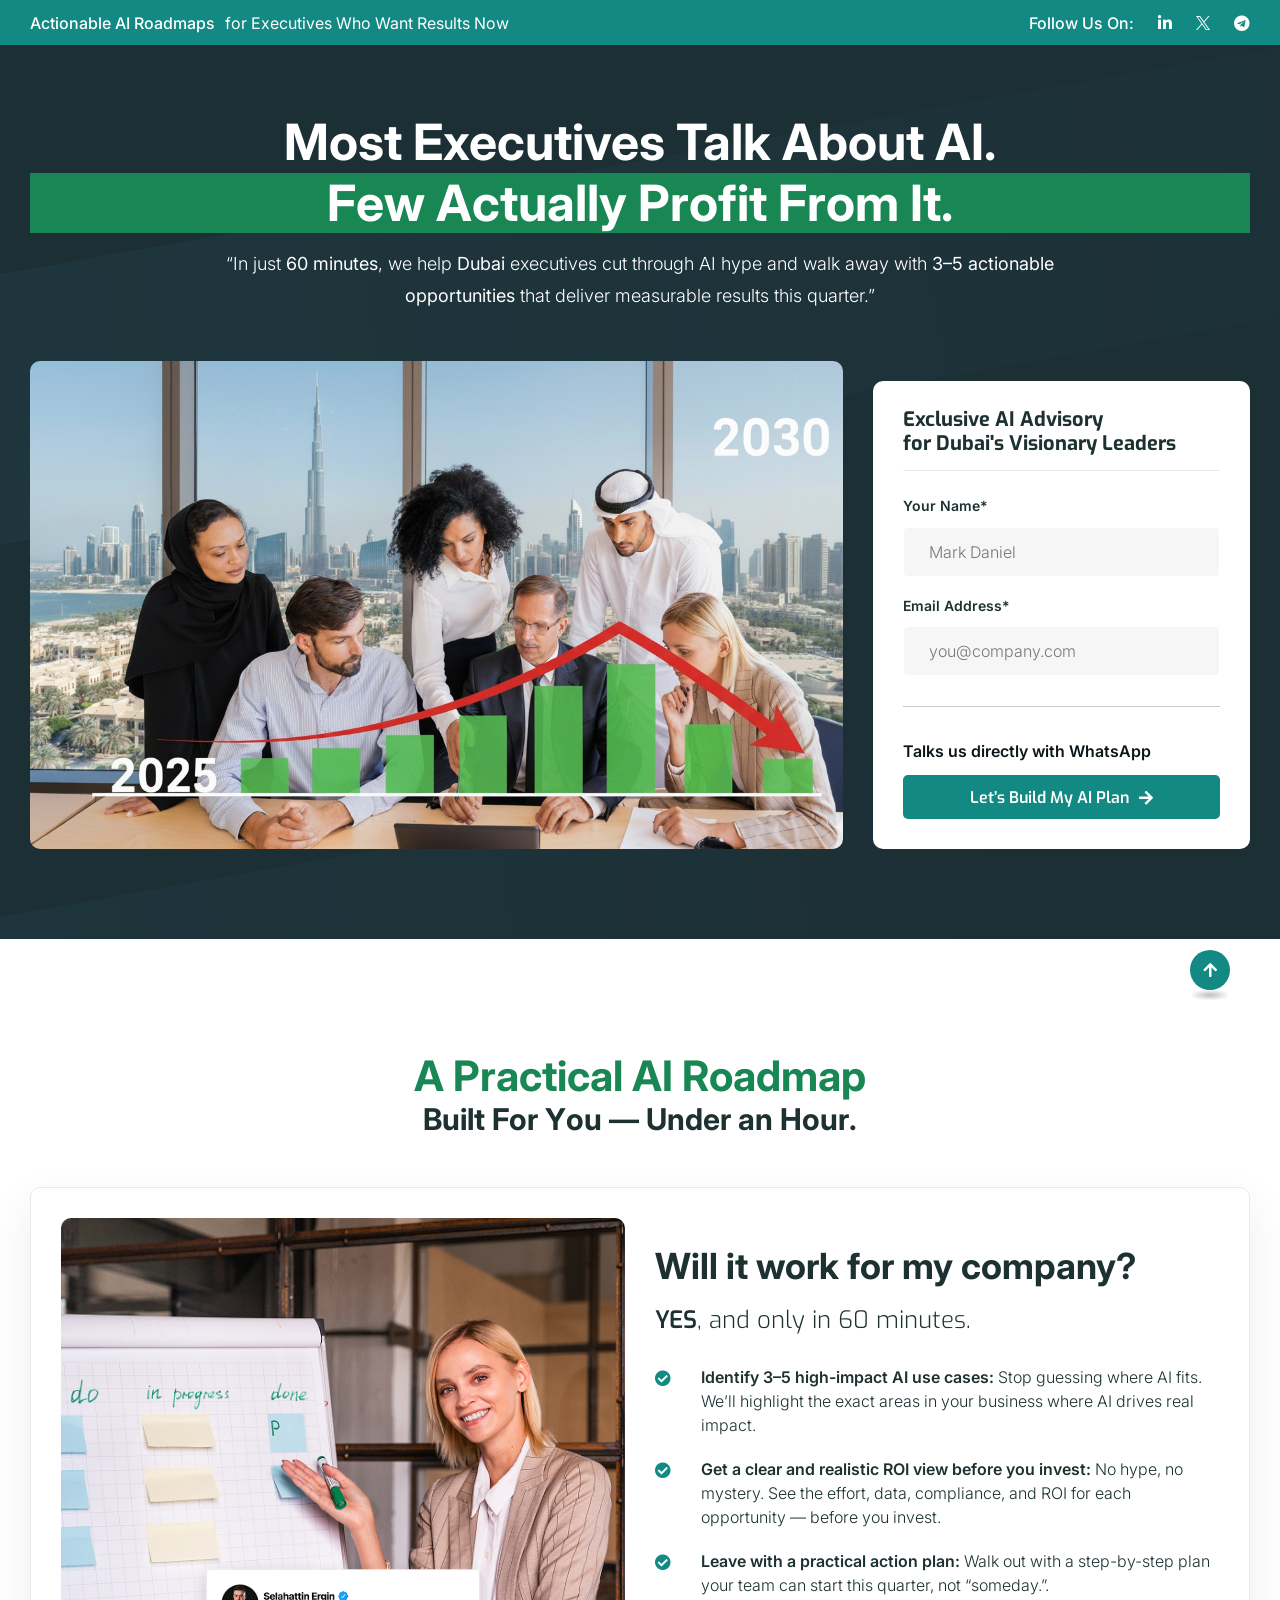
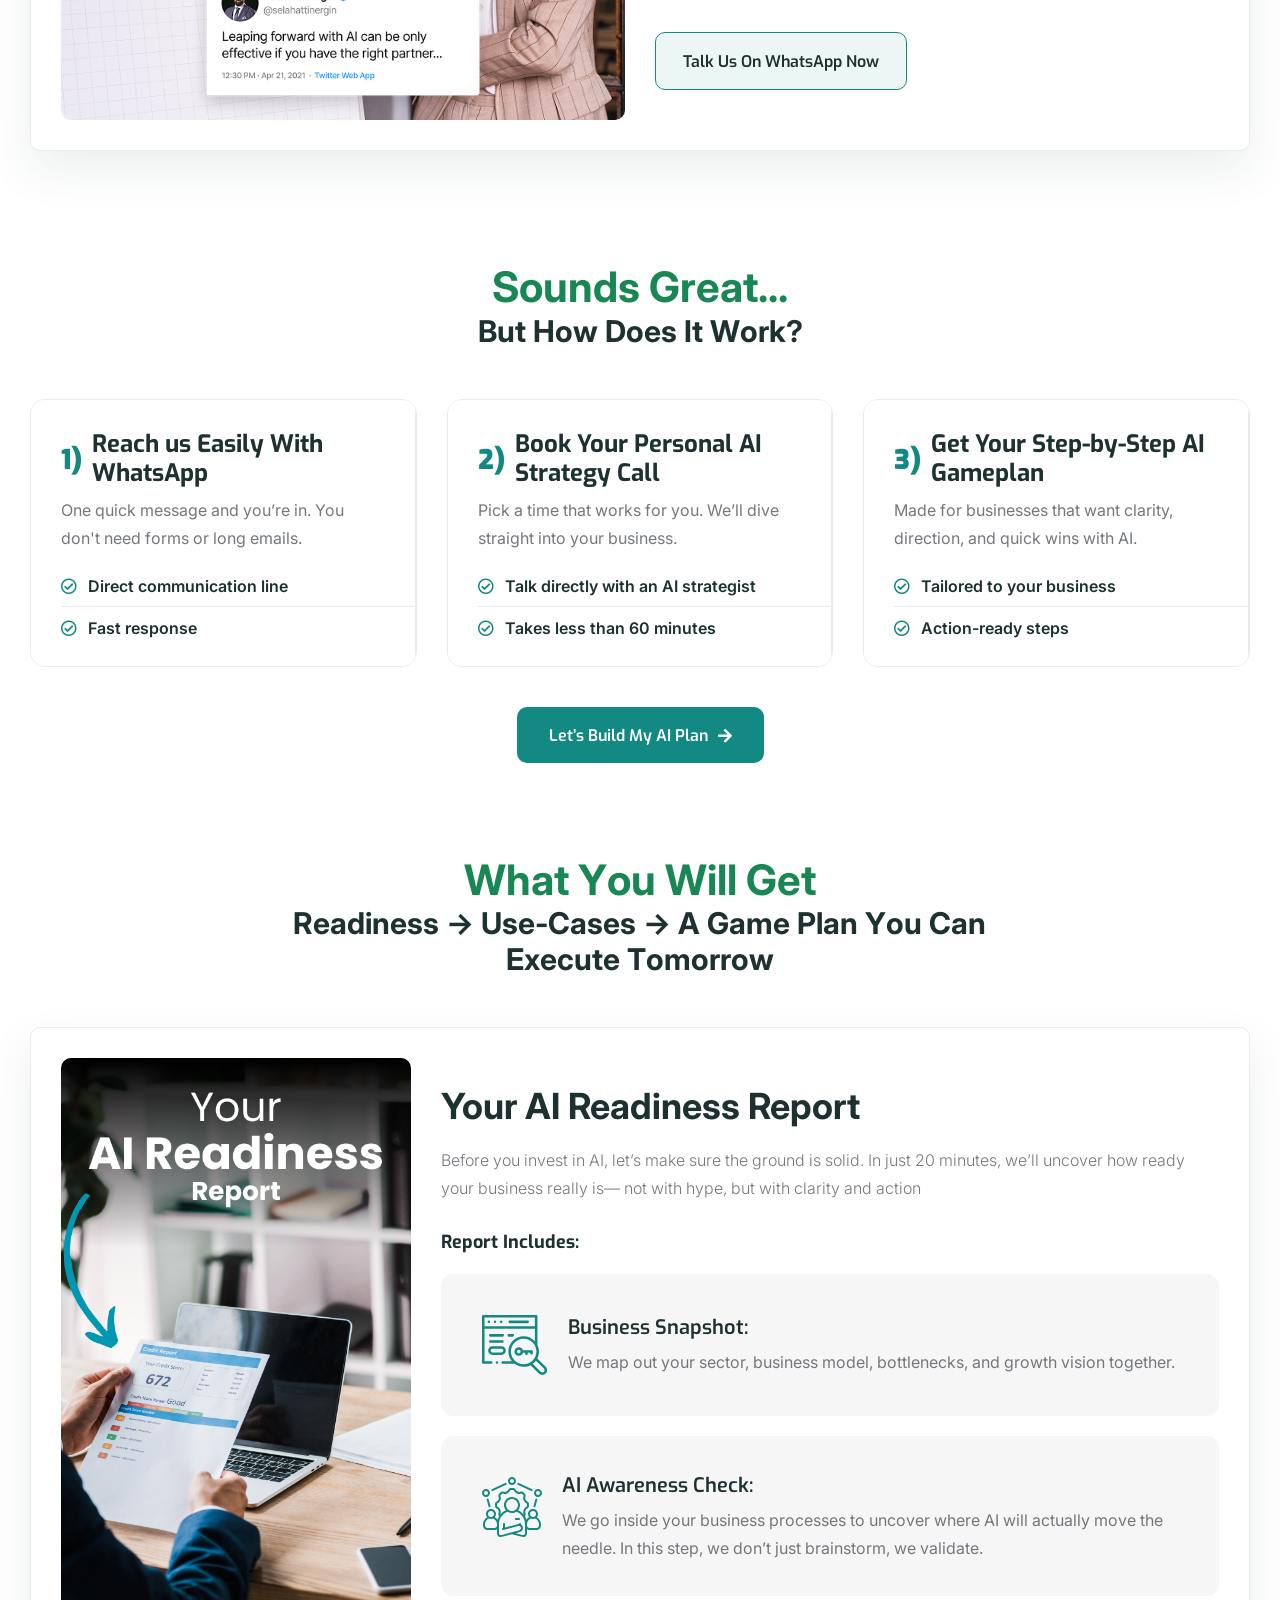
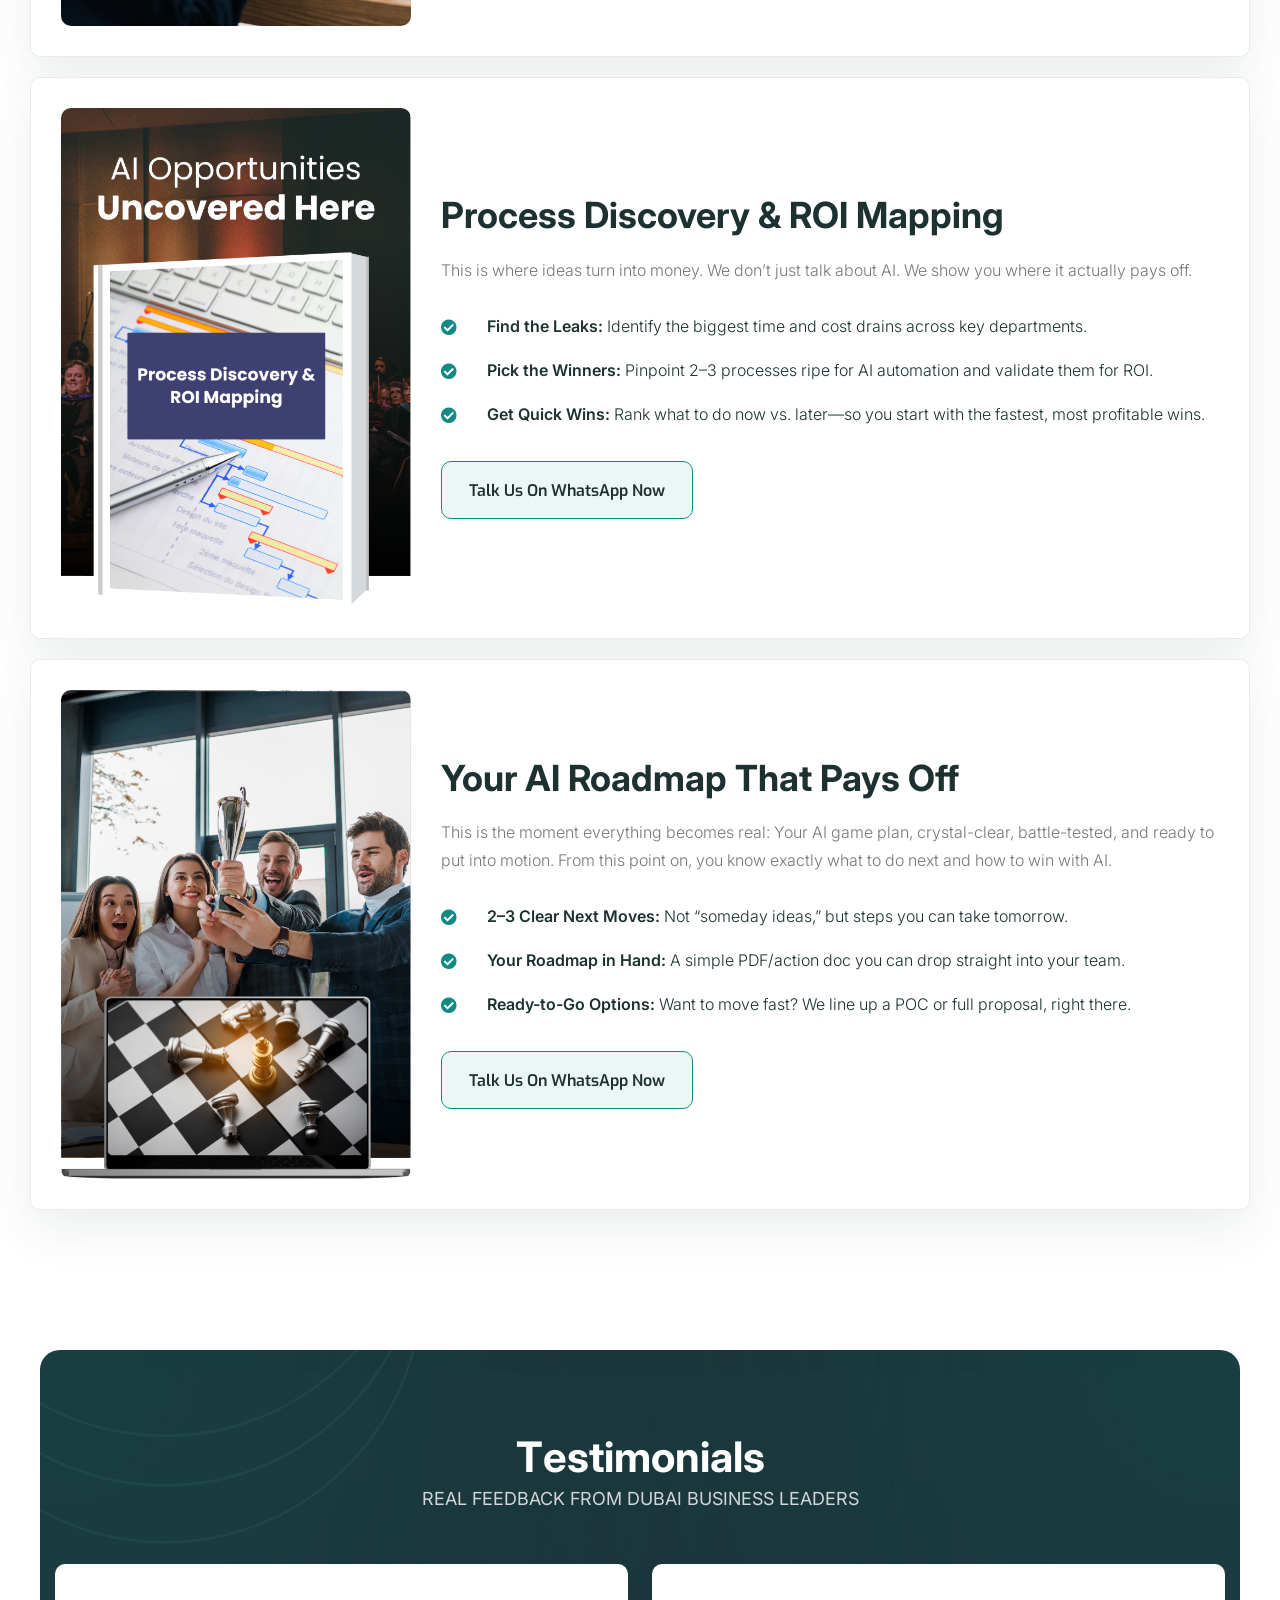
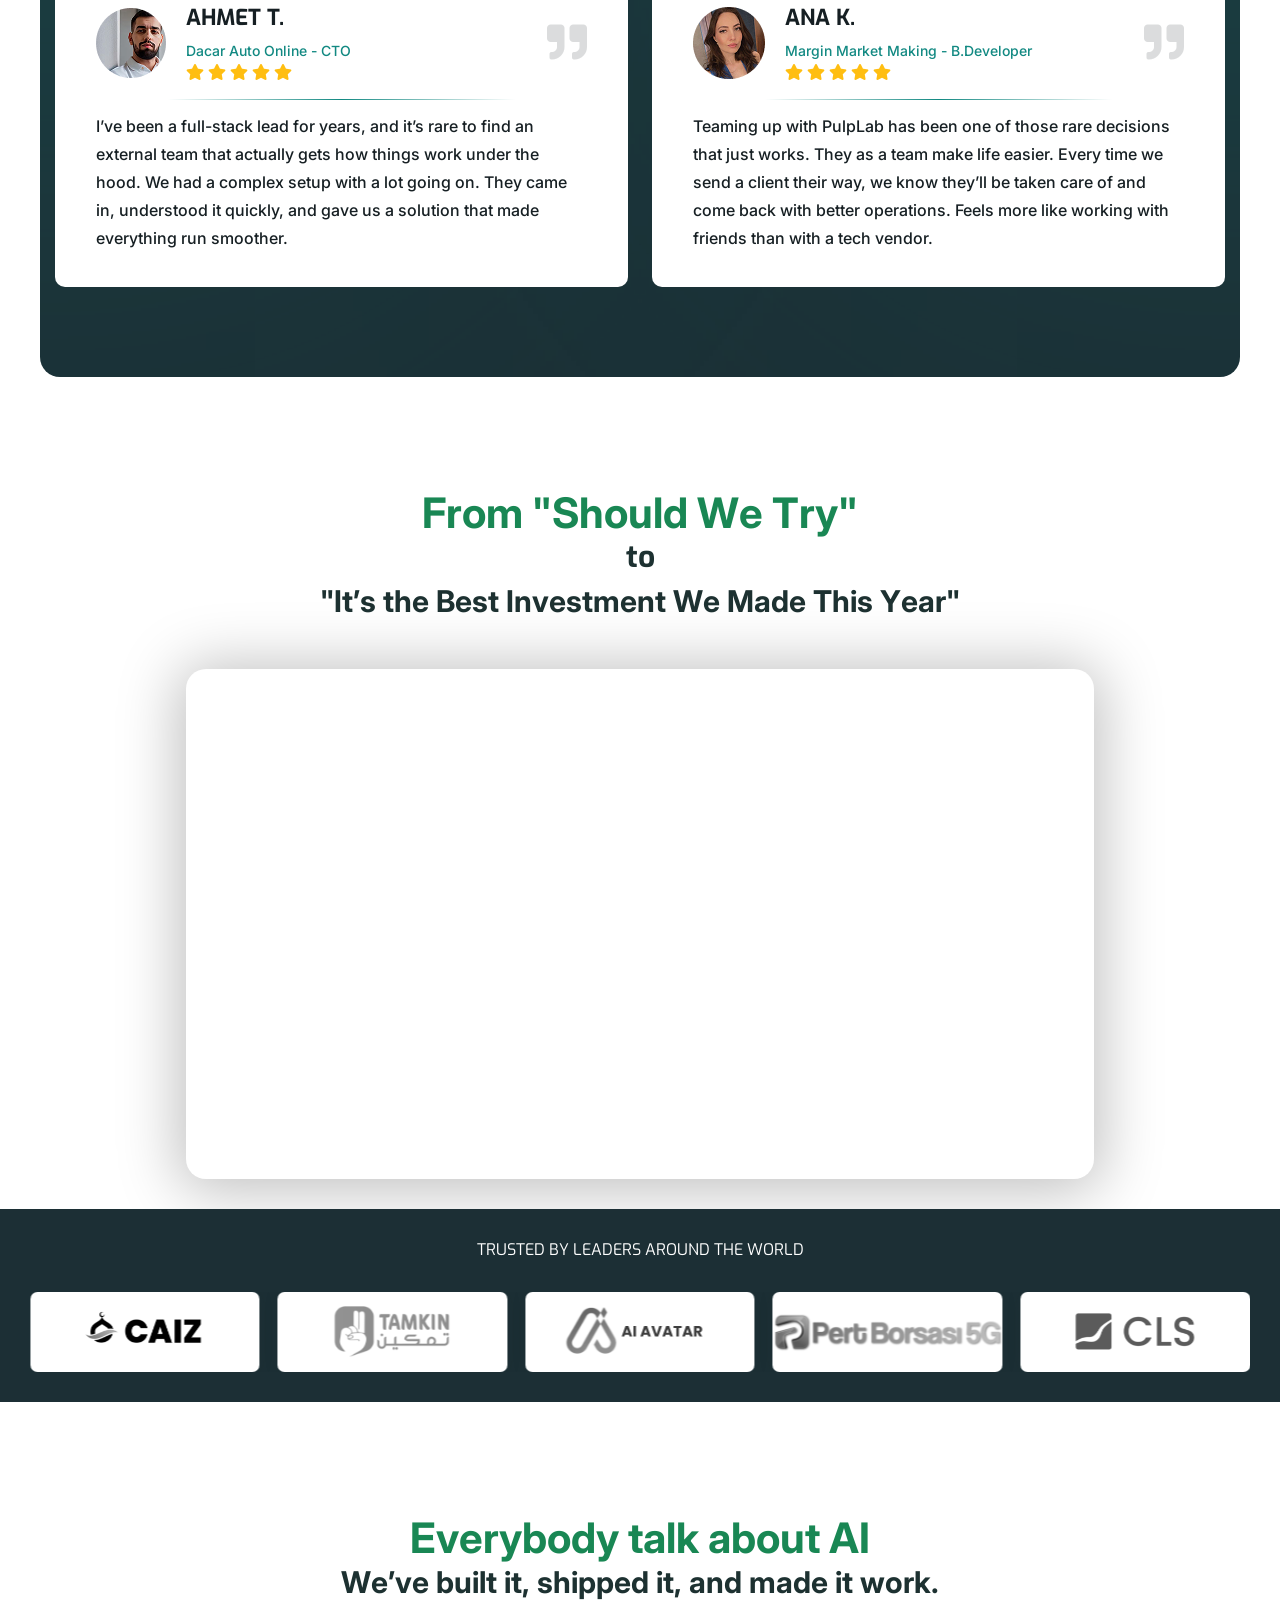
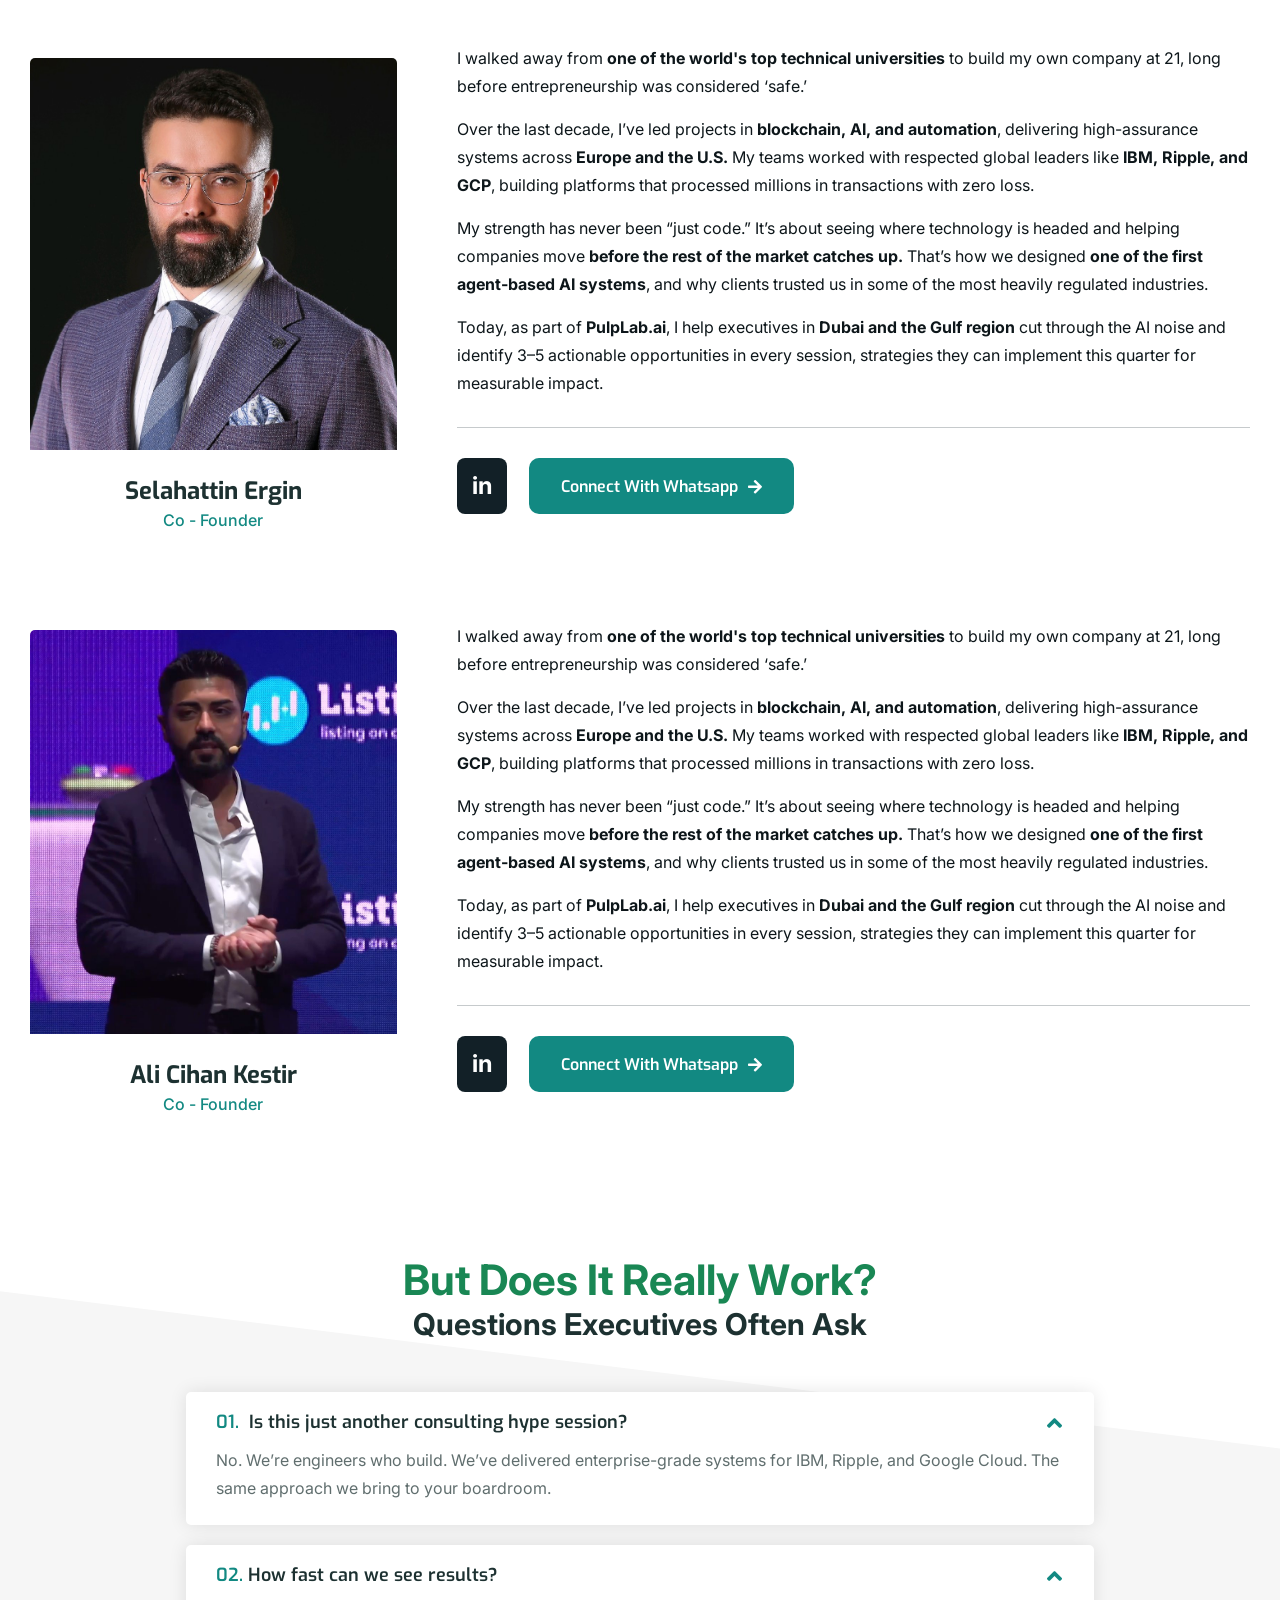
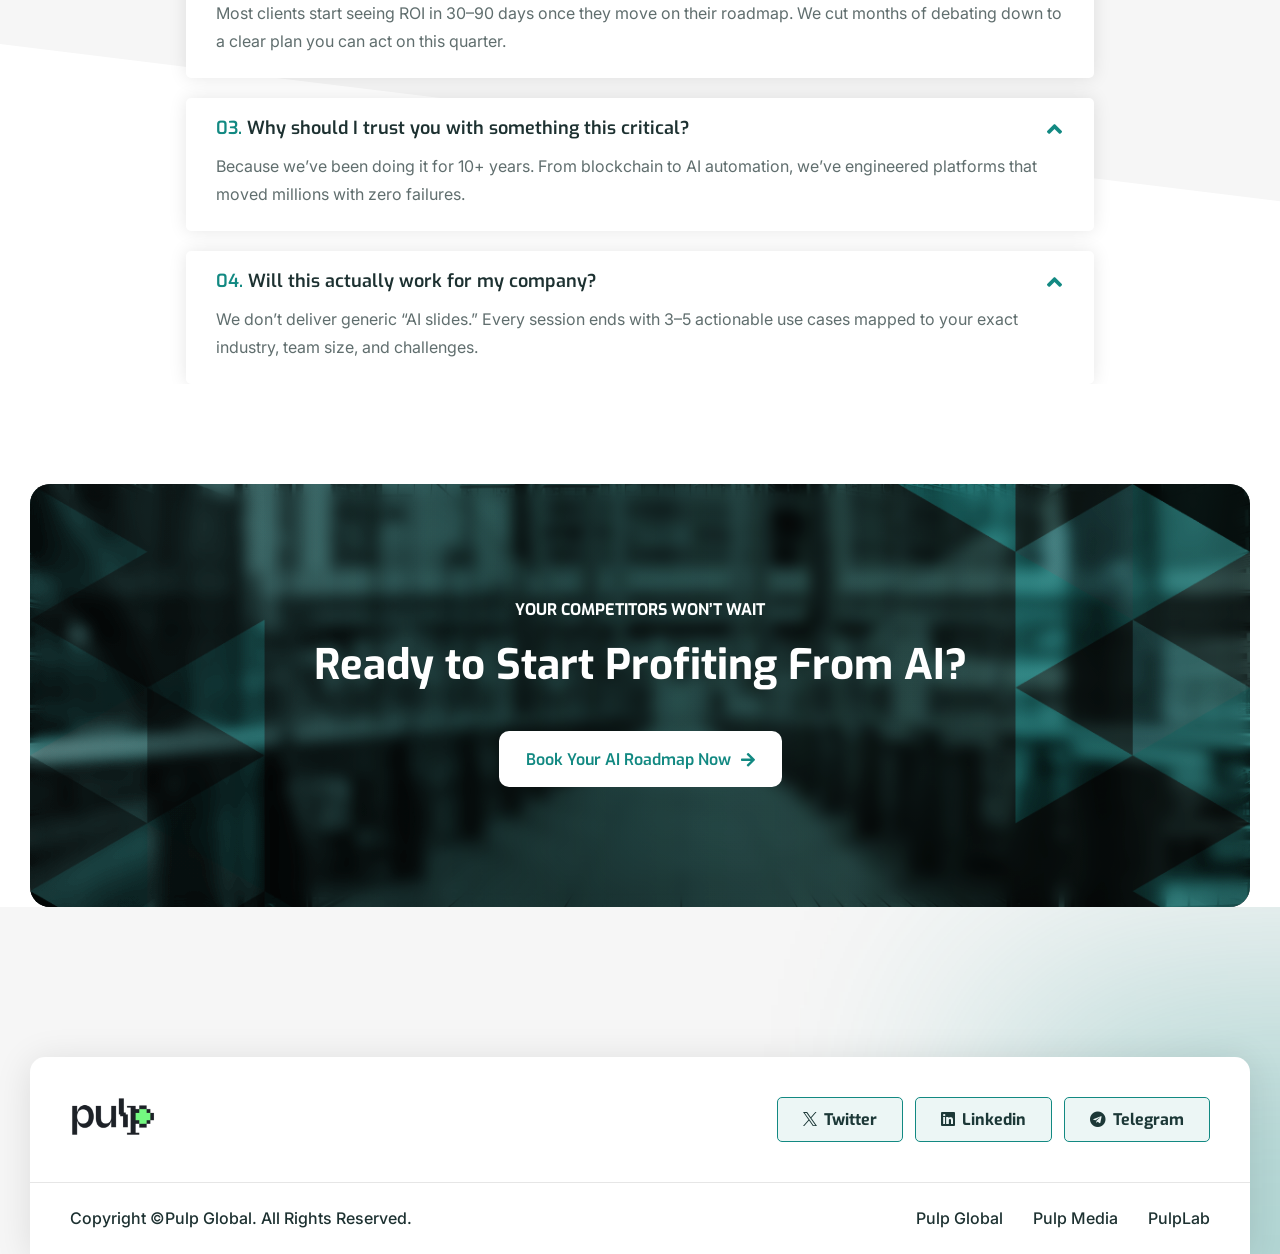
<file: index-old.html>
<!DOCTYPE html>
<html class="no-js" lang="en">
  <head>
    <meta charset="utf-8" />
    <meta http-equiv="x-ua-compatible" content="ie=edge" />
    <title>Exclusive AI Advisory for Dubai Executives | PulpLab.ai</title>
    <meta
      name="description"
      content="Cut through AI hype with PulpLab.ai. Exclusive 1:1 advisory sessions for Dubai executives — walk away with a clear AI roadmap, cost-saving strategies, and growth opportunities you can execute immediately."
    />
    <meta name="viewport" content="width=device-width, initial-scale=1" />

    <link
      rel="shortcut icon"
      type="image/x-icon"
      href="assets/img/favicon.ico"
    />
    <!-- Place favicon.ico in the root directory -->

    <!-- CSS here -->
    <link rel="stylesheet" href="assets/css/bootstrap.min.css" />
    <link rel="stylesheet" href="assets/css/animate.min.css" />
    <link rel="stylesheet" href="assets/css/magnific-popup.css" />
    <link rel="stylesheet" href="assets/css/fontawesome-all.min.css" />
    <link rel="stylesheet" href="assets/css/swiper-bundle.min.css" />
    <link rel="stylesheet" href="assets/css/aos.css" />
    <link rel="stylesheet" href="assets/css/jquery.datetimepicker.min.css" />
    <link rel="stylesheet" href="assets/css/default.css" />
    <link rel="stylesheet" href="assets/css/style.css" />
  </head>

  <body class="white-bg">
    <!--Preloader-->
    <div id="preloader" class="white-bg">
      <div id="loader" class="loader">
        <div class="loader-container">
          <div class="loader-icon">
            <img src="assets/img/logo/preloader.svg" alt="Preloader" />
          </div>
        </div>
      </div>
    </div>
    <!--Preloader-end -->

    <!-- Scroll-top -->
    <button class="scroll__top scroll-to-target" data-target="html">
      <i class="fas fa-arrow-up"></i>
    </button>
    <!-- Scroll-top-end-->

    <!-- header-area -->
    <header>
      <div class="transparent-header">
        <div class="tg-header__top tg-header__top-three d-lg-block d-none">
          <div class="container">
            <div class="row">
              <div class="col-xl-6 col-md-8">
                <ul class="tg-header__top-info left-side list-wrap">
                  <li>
                    <span class="fw-medium">Actionable AI Roadmaps</span> for
                    Executives Who Want Results Now
                  </li>
                </ul>
              </div>
              <div class="col-xl-6 col-md-4">
                <ul class="tg-header__top-right list-wrap">
                  <li class="tg-header__top-social">
                    <ul class="list-wrap">
                      <li>Follow Us On:</li>
                      <li>
                        <a
                          href="https://www.linkedin.com/company/pulplabai/"
                          target="_blank"
                          ><i class="fab fa-linkedin-in"></i
                        ></a>
                      </li>
                      <li>
                        <a href="http://x.com/pumpwithpulp" target="_blank">
                          <svg
                            class="d-block"
                            width="14"
                            height="14"
                            viewBox="0 0 14 14"
                            fill="none"
                            xmlns="http://www.w3.org/2000/svg"
                          >
                            <path
                              d="M8.33192 5.92804L13.5438 0H12.3087L7.78328 5.14724L4.16883 0H0L5.46575 7.78353L0 14H1.2351L6.01407 8.56431L9.83119 14H14L8.33192 5.92804ZM6.64027 7.85211L6.08648 7.07704L1.68013 0.909771H3.57718L7.13316 5.88696L7.68694 6.66202L12.3093 13.1316H10.4123L6.64027 7.85211Z"
                              fill="currentColor"
                            />
                          </svg>
                        </a>
                      </li>
                      <li>
                        <a href="https://t.me/PulpArmy" target="_blank"
                          ><i class="fab fa-telegram"></i
                        ></a>
                      </li>
                    </ul>
                  </li>
                </ul>
              </div>
            </div>
          </div>
        </div>
      </div>
    </header>
    <!-- header-area-end -->

    <!-- main-area -->
    <main class="fix">
      <!--==============================
    Hero Area
    ==============================-->
      <section class="hero-wrapper hero-2 overflow-hidden">
        <div class="container">
          <div class="row">
            <div class="col-12">
              <div class="hero-style2 text-center">
                <h2 class="hero-title font-impact text-white pb-10">
                  Most Executives Talk About AI.
                </h2>
                <h1
                  class="hero-title text-white text-anim font-impact heroRedBgText mt-10"
                >
                  Few Actually Profit From It.
                </h1>
                <div class="sub-title text-white fw-light">
                  “In just <b>60 minutes</b>, we help <b>Dubai</b> executives
                  cut through AI hype and walk away with
                  <b>3–5 actionable opportunities</b> that deliver measurable
                  results this quarter.”
                </div>
                <div class="hero-form-wrap">
                  <div class="hero-thumb-wrap">
                    <img src="assets/img/hero/hero-2-1.jpg" alt="img" />
                  </div>
                  <form
                    id="whatsapp-form"
                    class="appointment__form ajax-contact mt-20"
                  >
                    <h2 class="box-title">
                      Exclusive AI Advisory <br />for Dubai's Visionary Leaders
                    </h2>

                    <div class="row gy-4">
                      <div class="col-12 form-group">
                        <label class="form-label">Your Name*</label>
                        <input
                          type="text"
                          class="form-control"
                          name="name"
                          id="name"
                          required
                          placeholder="Mark Daniel"
                        />
                      </div>
                      <div class="col-12 form-group">
                        <label class="form-label">Email Address*</label>
                        <input
                          type="text"
                          class="form-control"
                          name="email"
                          id="email"
                          required
                          placeholder="you@company.com"
                        />
                      </div>
                    </div>
                    <hr />
                    <p class="mt-20 mb-0 pb-0 fw-semibold black-text">
                      Talks us directly with WhatsApp
                    </p>
                    <button type="submit" class="btn mt-10 w-100">
                      <span
                        class="btn-text"
                        data-text="Let’s Build My AI Plan"
                      ></span>
                      <i class="fas fa-arrow-right"></i>
                    </button>
                  </form>
                </div>
              </div>
            </div>
          </div>
          <!--
                <div class="mt-90">
                    <div class="row gy-40 justify-content-center">
                        <div class="col-lg-4">
                            <div class="hero-feature-grid">
                                <div class="box-icon">
                                    <img src="assets/img/icon/hero-feature-icon2-1.svg" alt="img">
                                </div>
                                <div class="box-details">
                                    <h4 class="box-title">Data-Driven Strategies</h4>
                                    <p class="box-text">The company can provide highly customized and predictive.</p>
                                </div>
                            </div>
                        </div>
                        <div class="col-lg-4">
                            <div class="hero-feature-grid">
                                <div class="box-icon">
                                    <img src="assets/img/icon/hero-feature-icon2-2.svg" alt="img">
                                </div>
                                <div class="box-details">
                                    <h4 class="box-title">Ethical Consulting:</h4>
                                    <p class="box-text">The company can provide highly customized and predictive.</p>
                                </div>
                            </div>
                        </div>
                        <div class="col-lg-4">
                            <div class="hero-feature-grid">
                                <div class="box-icon">
                                    <img src="assets/img/icon/hero-feature-icon2-3.svg" alt="img">
                                </div>
                                <div class="box-details">
                                    <h4 class="box-title">End-to-End Solutions</h4>
                                    <p class="box-text">The company can provide highly customized and predictive.</p>
                                </div>
                            </div>
                        </div>
                    </div>
                </div>
                -->
        </div>
      </section>
      <!--======== / Hero Section ========-->

      <!--==============================
    Business Process Area
    ==============================-->
      <section class="business-process-area-1 pt-120 pb-120">
        <div class="container">
          <div class="row justify-content-center">
            <div class="col-xl-8 col-lg-10">
              <div class="section__title text-center mb-50">
                <h2 class="title text-anim2 font-impact color-red">
                  A Practical AI Roadmap
                </h2>
                <h3 class="customTitle text-anim2 font-impact">
                  Built For You — Under an Hour.
                </h3>
              </div>
            </div>
          </div>
          <div class="row">
            <div class="col-12">
              <div class="tab-content">
                <div
                  class="tab-pane fade show active"
                  id="step01"
                  role="tabpanel"
                  aria-labelledby="step1"
                >
                  <div class="process-card">
                    <div class="process-card-thumb image-anim image-wrapper">
                      <img
                        class="tweetBG"
                        src="assets/img/others/business-process2-1.jpg"
                        alt="img"
                      />
                      <img
                        src="assets/img/others/tweet.png"
                        alt="Tweet"
                        class="tweet-image"
                      />
                    </div>
                    <div class="process-card-content pt-30 pb-30">
                      <h4 class="process-card-title font-impact">
                        Will it work for my company?
                      </h4>
                      <h4 class="process-card-text mb-30 fw-light">
                        <b class="fw-semibold">YES</b>, and only in 60 minutes.
                      </h4>
                      <div class="checklist-wrap">
                        <ul class="list-wrap">
                          <li class="fw-light">
                            <div class="row align-items-start">
                              <div class="col-auto">
                                <span class="icon">
                                  <i class="fas fa-check-circle"></i>
                                </span>
                              </div>
                              <div class="col">
                                <b class="fw-semibold"
                                  >Identify 3–5 high-impact AI use cases: </b
                                >Stop guessing where AI fits. We’ll highlight
                                the exact areas in your business where AI drives
                                real impact.
                              </div>
                            </div>
                          </li>
                          <li class="fw-light">
                            <div class="row align-items-start">
                              <div class="col-auto">
                                <span class="icon">
                                  <i class="fas fa-check-circle"></i>
                                </span>
                              </div>
                              <div class="col">
                                <b class="fw-semibold"
                                  >Get a clear and realistic ROI view before you
                                  invest:</b
                                >
                                No hype, no mystery. See the effort, data,
                                compliance, and ROI for each opportunity —
                                before you invest.
                              </div>
                            </div>
                          </li>
                          <li class="fw-light">
                            <div class="row align-items-start">
                              <div class="col-auto">
                                <span class="icon">
                                  <i class="fas fa-check-circle"></i>
                                </span>
                              </div>
                              <div class="col">
                                <b class="fw-semibold"
                                  >Leave with a practical action plan:</b
                                >
                                Walk out with a step-by-step plan your team can
                                start this quarter, not “someday.”.
                              </div>
                            </div>
                          </li>
                        </ul>
                      </div>
                      <div class="tg-button-wrap mt-35">
                        <a
                          target="_blank"
                          href="https://wa.me/905396818895?text=Hello%2C%20I%20would%20like%20to%20request%20a%20private%20slot%20for%20the%20Exclusive%20AI%20Advisory."
                          class="btn btn-six"
                        >
                          <span
                            class="btn-text"
                            data-text="Talk Us on WhatsApp Now"
                          ></span>
                        </a>
                      </div>
                    </div>
                  </div>
                </div>
              </div>
            </div>
          </div>
        </div>
      </section>
      <!--======== / Business Process Section ========-->
      <!--==============================
    Pricing Area 2
    ==============================-->
      <section class="mb-100">
        <div class="container">
          <div class="row">
            <div class="col-xl-12">
              <div class="section__title mb-50 text-center">
                <h2 class="title text-anim2 font-impact color-red">
                  Sounds Great...
                </h2>
                <h3 class="customTitle text-anim2 font-impact">
                  But How Does It Work?
                </h3>
              </div>
            </div>
          </div>
          <div class="row">
            <div class="col-12 col-md-4 mb-20">
              <div class="pricing-card-wrap">
                <div class="pricing-card style2">
                  <div class="pricing-card_details">
                    <h4 class="Cstpricing-card_title">
                      <span class="numberedListTop">1)</span>
                      <span class="titleText"
                        >Reach us Easily With WhatsApp</span
                      >
                    </h4>
                    <p class="pricing-card_text">
                      One quick message and you’re in. You don't need forms or
                      long emails.
                    </p>
                    <div class="checklist">
                      <ul class="list-wrap">
                        <li>
                          <i class="far fa-check-circle"></i> Direct
                          communication line
                        </li>
                        <li>
                          <i class="far fa-check-circle"></i> Fast response
                        </li>
                      </ul>
                    </div>
                  </div>
                </div>
              </div>
            </div>
            <div class="col-12 col-md-4 mb-20">
              <div class="pricing-card-wrap">
                <div class="pricing-card style2">
                  <div class="pricing-card_details">
                    <h4 class="Cstpricing-card_title">
                      <span class="numberedListTop">2)</span>
                      <span class="titleText"
                        >Book Your Personal AI Strategy Call</span
                      >
                    </h4>
                    <p class="pricing-card_text">
                      Pick a time that works for you. We’ll dive straight into
                      your business.
                    </p>
                    <div class="checklist">
                      <ul class="list-wrap">
                        <li>
                          <i class="far fa-check-circle"></i> Talk directly with
                          an AI strategist
                        </li>
                        <li>
                          <i class="far fa-check-circle"></i> Takes less than 60
                          minutes
                        </li>
                      </ul>
                    </div>
                  </div>
                </div>
              </div>
            </div>
            <div class="col-12 col-md-4 mb-20">
              <div class="pricing-card-wrap">
                <div class="pricing-card style2">
                  <div class="pricing-card_details">
                    <h4 class="Cstpricing-card_title">
                      <span class="numberedListTop">3)</span>
                      <span class="titleText"
                        >Get Your Step-by-Step AI Gameplan</span
                      >
                    </h4>
                    <p class="pricing-card_text">
                      Made for businesses that want clarity, direction, and
                      quick wins with AI.
                    </p>
                    <div class="checklist">
                      <ul class="list-wrap">
                        <li>
                          <i class="far fa-check-circle"></i> Tailored to your
                          business
                        </li>
                        <li>
                          <i class="far fa-check-circle"></i> Action-ready steps
                        </li>
                      </ul>
                    </div>
                  </div>
                </div>
              </div>
            </div>
            <div class="mt-20 text-center">
              <a
                target="_blank"
                href="https://wa.me/905396818895?text=Hello%2C%20I%20would%20like%20to%20request%20a%20private%20slot%20for%20the%20Exclusive%20AI%20Advisory."
                class="btn"
              >
                <span
                  class="btn-text"
                  data-text="Let’s Build My AI Plan"
                ></span>
                <i class="fas fa-arrow-right"></i>
              </a>
            </div>
          </div>
        </div>
      </section>
      <!--======== / Pricing Section ========-->

      <!--==============================
    Business Process Area
    ==============================-->
      <section class="business-process-area-1 pb-120">
        <div class="container">
          <div class="row justify-content-center">
            <div class="col-xl-8 col-lg-10">
              <div class="section__title text-center mb-50">
                <h2 class="title text-anim2 font-impact color-red">
                  What You Will Get
                </h2>
                <h3 class="customTitle text-anim2 font-impact">
                  Readiness → Use-Cases → A Game Plan You Can Execute Tomorrow
                </h3>
              </div>
            </div>
          </div>
          <div class="row">
            <div class="col-12">
              <div class="tab-content">
                <div
                  class="tab-pane fade show active mb-20"
                  id="step01"
                  role="tabpanel"
                  aria-labelledby="step1"
                >
                  <div class="process-card">
                    <div
                      class="process-card-thumb image-anim image-wrapper"
                      style="max-width: 350px;"
                    >
                      <img
                        class="tweetBG"
                        src="assets/img/others/test.png"
                        alt="img"
                      />
                    </div>
                    <div class="process-card-content pt-30 pb-30">
                      <h4 class="process-card-title font-impact">
                        Your AI Readiness Report
                      </h4>
                      <p class="mb-30 fw-light">
                        Before you invest in AI, let’s make sure the ground is
                        solid. In just 20 minutes, we’ll uncover how ready your
                        business really is— not with hype, but with clarity and
                        action
                      </p>
                      <h6 class="mb-20">Report Includes:</h6>
                      <div class="about-grid-card style6">
                        <div class="box-icon">
                          <svg
                            width="66"
                            height="60"
                            viewBox="0 0 66 60"
                            fill="none"
                            xmlns="http://www.w3.org/2000/svg"
                          >
                            <path
                              d="M45.7109 5.59375H27.7781C27.0761 5.59375 26.5068 6.16292 26.5068 6.86506C26.5068 7.5672 27.0761 8.13637 27.7781 8.13637H45.7109C46.4129 8.13637 46.9822 7.5672 46.9822 6.86506C46.9822 6.16292 46.4129 5.59375 45.7109 5.59375Z"
                              fill="currentColor"
                            ></path>
                            <path
                              d="M13.0246 5.59363C12.6901 5.59363 12.3622 5.72966 12.1257 5.96613C11.8893 6.2026 11.7532 6.53061 11.7532 6.86498C11.7532 7.20061 11.8891 7.52735 12.1257 7.76382C12.3622 8.00029 12.6901 8.13632 13.0246 8.13632C13.359 8.13632 13.687 8.00029 13.9233 7.76382C14.1598 7.52735 14.2959 7.19934 14.2959 6.86498C14.2959 6.53061 14.1599 6.2026 13.9233 5.96613C13.687 5.72966 13.359 5.59363 13.0246 5.59363Z"
                              fill="currentColor"
                            ></path>
                            <path
                              d="M6.85226 5.59363C6.5179 5.59363 6.18989 5.72966 5.95355 5.96613C5.71708 6.2026 5.58091 6.53061 5.58091 6.86498C5.58091 7.19934 5.71695 7.52735 5.95355 7.76382C6.18989 8.00029 6.5179 8.13632 6.85226 8.13632C7.18803 8.13632 7.51464 8.00029 7.75111 7.76382C7.98758 7.52735 8.12361 7.19934 8.12361 6.86498C8.12361 6.53061 7.98771 6.2026 7.75111 5.96613C7.51464 5.72966 7.18803 5.59363 6.85226 5.59363Z"
                              fill="currentColor"
                            ></path>
                            <path
                              d="M19.1968 5.59363C18.8624 5.59363 18.5344 5.72966 18.2979 5.96613C18.0615 6.2026 17.9254 6.53061 17.9254 6.86498C17.9254 7.19934 18.0613 7.52735 18.2979 7.76382C18.5344 8.00029 18.8624 8.13632 19.1968 8.13632C19.5312 8.13632 19.8592 8.00029 20.0955 7.76382C20.332 7.52735 20.4681 7.19934 20.4681 6.86498C20.4681 6.53061 20.3321 6.2026 20.0955 5.96613C19.8592 5.72966 19.5312 5.59363 19.1968 5.59363Z"
                              fill="currentColor"
                            ></path>
                            <path
                              d="M63.7038 51.8095L55.3082 43.414C56.3524 41.3476 56.9416 39.014 56.9416 36.545C56.9416 34.1724 56.398 31.9243 55.429 29.9187V1.27131C55.429 0.569164 54.8597 0 54.1577 0H1.27131C0.569292 0 0 0.569164 0 1.27131V47.5469C0 48.2489 0.569292 48.8182 1.27131 48.8182H9.24686C9.94887 48.8182 10.5182 48.2489 10.5182 47.5469C10.5182 46.8449 9.94887 46.2756 9.24686 46.2756H2.54262V13.7301H52.8864V26.1884C50.0922 23.1617 46.0937 21.2627 41.6592 21.2627C33.2326 21.2627 26.377 28.1183 26.377 36.545C26.377 40.2389 27.6944 43.6308 29.884 46.2757H20.6888C19.9867 46.2757 19.4174 46.845 19.4174 47.547C19.4174 48.249 19.9867 48.8183 20.6888 48.8183H32.5639C35.107 50.7079 38.2548 51.8274 41.6592 51.8274C44.117 51.8274 46.4407 51.2434 48.5001 50.208L56.9027 58.6106C57.8294 59.5371 59.0478 60 60.2691 60C61.5019 60 62.7378 59.5285 63.6797 58.5867C65.5549 56.7116 65.5655 53.6714 63.7038 51.8095ZM2.54262 11.1875V2.54261H52.8864V11.1875H2.54262ZM28.9196 36.545C28.9196 29.5204 34.6345 23.8054 41.6592 23.8054C48.684 23.8054 54.399 29.5204 54.399 36.545C54.399 43.5697 48.684 49.2848 41.6592 49.2848C34.6345 49.2848 28.9196 43.5697 28.9196 36.545ZM61.8819 56.7887C60.9984 57.6724 59.5712 57.6833 58.7009 56.8126L50.7268 48.8387C51.9478 47.9358 53.0301 46.8559 53.9352 45.6368L61.9058 53.6074C62.7764 54.4778 62.7656 55.905 61.8819 56.7887Z"
                              fill="currentColor"
                            ></path>
                            <path
                              d="M10.4247 39.9192H19.511C21.8945 39.9192 23.8335 37.9802 23.8335 35.5967C23.8335 33.2133 21.8945 31.2743 19.511 31.2743H10.4247C8.04128 31.2743 6.10228 33.2133 6.10228 35.5967C6.10228 37.9802 8.04128 39.9192 10.4247 39.9192ZM10.4247 33.8169H19.511C20.4925 33.8169 21.2908 34.6153 21.2908 35.5967C21.2908 36.5782 20.4925 37.3766 19.511 37.3766H10.4247C9.44327 37.3766 8.64489 36.5782 8.64489 35.5967C8.64489 34.6153 9.44327 33.8169 10.4247 33.8169Z"
                              fill="currentColor"
                            ></path>
                            <path
                              d="M8.26096 27.7306H20.3833C21.0853 27.7306 21.6546 27.1615 21.6546 26.4593C21.6546 25.7572 21.0853 25.188 20.3833 25.188H8.26096C7.55894 25.188 6.98965 25.7572 6.98965 26.4593C6.98965 27.1615 7.55894 27.7306 8.26096 27.7306Z"
                              fill="currentColor"
                            ></path>
                            <path
                              d="M8.26096 21.6284H20.6888C21.3908 21.6284 21.9601 21.0592 21.9601 20.3571C21.9601 19.6549 21.3908 19.0858 20.6888 19.0858H8.26096C7.55894 19.0858 6.98965 19.6549 6.98965 20.3571C6.98965 21.0592 7.55894 21.6284 8.26096 21.6284Z"
                              fill="currentColor"
                            ></path>
                            <path
                              d="M30.7233 21.6284C31.4253 21.6284 31.9946 21.0592 31.9946 20.3571C31.9946 19.6549 31.4253 19.0858 30.7233 19.0858H26.8228C26.1208 19.0858 25.5515 19.6549 25.5515 20.3571C25.5515 21.0592 26.1208 21.6284 26.8228 21.6284H30.7233Z"
                              fill="currentColor"
                            ></path>
                            <path
                              d="M50.8393 36.545C50.8393 35.843 50.2701 35.2737 49.568 35.2737H40.9331C40.3889 33.5087 38.7428 32.2226 36.8017 32.2226C34.4182 32.2226 32.4792 34.1616 32.4792 36.545C32.4792 38.9285 34.4182 40.8675 36.8017 40.8675C38.7428 40.8675 40.3889 39.5813 40.9331 37.8163H43.2115V38.8584C43.2115 39.5604 43.7808 40.1297 44.4828 40.1297C45.1848 40.1297 45.7541 39.5604 45.7541 38.8584V37.8163H48.2967V38.2625C48.2967 38.9646 48.866 39.5338 49.568 39.5338C50.2701 39.5338 50.8393 38.9646 50.8393 38.2625V36.545ZM36.8017 38.3248C35.8202 38.3248 35.0219 37.5265 35.0219 36.545C35.0219 35.5636 35.8202 34.7652 36.8017 34.7652C37.7831 34.7652 38.5815 35.5636 38.5815 36.545C38.5815 37.5265 37.7831 38.3248 36.8017 38.3248Z"
                              fill="currentColor"
                            ></path>
                            <path
                              d="M14.967 46.2756C14.6327 46.2756 14.306 46.4115 14.0694 46.6481C13.8317 46.8844 13.6957 47.2125 13.6957 47.5469C13.6957 47.8813 13.8317 48.2093 14.0694 48.4457C14.3046 48.6821 14.6327 48.8183 14.967 48.8183C15.3028 48.8183 15.6308 48.6823 15.8671 48.4457C16.1036 48.2093 16.2398 47.8813 16.2398 47.5469C16.2398 47.2125 16.1037 46.8844 15.8671 46.6481C15.6294 46.4115 15.3028 46.2756 14.967 46.2756Z"
                              fill="currentColor"
                            ></path>
                          </svg>
                        </div>
                        <div class="card-details">
                          <h4 class="box-title">Business Snapshot:</h4>
                          <p class="box-text">
                            We map out your sector, business model, bottlenecks,
                            and growth vision together.
                          </p>
                        </div>
                      </div>
                      <div class="about-grid-card style6">
                        <div class="box-icon">
                          <svg
                            width="60"
                            height="60"
                            viewBox="0 0 60 60"
                            fill="none"
                            xmlns="http://www.w3.org/2000/svg"
                          >
                            <path
                              d="M29.9997 0C27.7789 0 25.9977 1.79873 25.9977 3.99593C25.9977 6.19317 27.7789 7.99972 29.9997 7.99972C32.2203 7.99972 34.0016 6.19317 34.0016 3.99593C34.0016 1.79873 32.2203 0 29.9997 0ZM29.9997 1.99991C31.0926 1.99991 32.0016 2.87959 32.0016 3.99593C32.0016 5.11231 31.0965 5.99977 29.9997 5.99977C28.9027 5.99977 27.9977 5.11231 27.9977 3.99593C27.9977 2.87959 28.9067 1.99991 29.9997 1.99991ZM23.2751 5.9997L9.88466 12.1772C8.67821 12.7074 9.4877 14.5578 10.7225 13.9936L24.1149 7.81604C25.0485 7.39931 24.8061 5.97955 23.7615 5.90404C23.5936 5.89274 23.4269 5.92675 23.2751 5.9997ZM49.2768 13.9936C50.5117 14.5579 51.3211 12.7075 50.1147 12.1773L36.7243 5.99977C36.5727 5.92721 36.4057 5.8947 36.2379 5.90411C35.1931 5.97967 34.9507 7.39939 35.8844 7.81611L49.2768 13.9936ZM27.3785 11.4098C26.6317 11.7715 26.3554 12.3295 26.1911 12.7241C26.0267 13.1188 25.962 13.3418 25.7555 13.5952C25.5488 13.8485 25.1719 14.1723 24.3005 14.5405C23.4258 14.9101 22.9166 14.9623 22.5798 14.9389C22.243 14.9162 22.0412 14.8142 21.6579 14.6657C21.2746 14.5168 20.6773 14.3259 19.9372 14.57C19.2688 14.7904 18.6099 15.3213 17.8787 16.0622C17.0854 16.8658 16.6064 17.529 16.4158 18.1363C16.1845 18.8737 16.3931 19.4676 16.5485 19.8472C16.7045 20.2268 16.8085 20.4304 16.8376 20.7632C16.8678 21.0962 16.8225 21.6074 16.4683 22.4838C16.1127 23.3603 15.7913 23.756 15.5386 23.974C15.2862 24.1921 15.0697 24.2593 14.6969 24.4174C14.212 24.6226 13.7267 24.9095 13.4039 25.5325C13.1106 26.0989 12.9906 26.8921 12.9996 27.9973C12.992 29.0126 13.082 29.8408 13.4039 30.4621C13.7267 31.0851 14.2145 31.3729 14.6969 31.5773C15.0695 31.7352 15.2743 31.7987 15.5269 32.0167C15.7794 32.2348 16.1125 32.6344 16.4683 33.5108C16.8175 34.3703 16.8628 34.878 16.8376 35.2099C16.8111 35.5422 16.7144 35.7427 16.5639 36.1025C16.3825 36.536 16.2136 37.078 16.3863 37.7411C16.5133 38.2285 16.7711 38.675 17.1871 39.1805C16.5064 40.2974 15.9713 41.4852 15.5992 42.7703C14.8771 41.7032 13.928 40.8601 12.8024 40.243C13.55 39.3677 13.9977 38.2362 13.9977 36.999C13.9977 34.2495 11.7766 31.9972 8.9997 31.9972C6.2228 31.9972 3.99389 34.2495 3.99389 36.999C3.99389 38.2376 4.44421 39.3673 5.19505 40.243C2.68218 41.5974 0.999823 44.2502 0.999823 47.3072V48.481C0.999823 50.9858 3.01996 52.9984 5.49782 52.9984H12.4958C13.4209 52.9984 14.2824 52.7217 14.9997 52.2367V56.0061C14.9997 57.2067 15.3769 58.3826 16.2926 59.1564C17.2082 59.9301 18.5474 60.1714 20.0797 59.8732C20.1023 59.8694 20.1243 59.8618 20.1462 59.858L29.9937 57.2078L39.8803 59.8659C41.4457 60.1716 42.7474 59.9626 43.7045 59.1569C44.6199 58.3861 44.9994 57.2147 44.9994 56.0203V52.241C45.7166 52.7259 46.5781 52.9988 47.5033 52.9988H54.5012C56.9791 52.9988 58.9992 50.9861 58.9992 48.4814V47.3076C58.9992 44.2506 57.3168 41.5977 54.8039 40.2434C55.5548 39.3676 56.0051 38.238 56.0051 36.9993C56.0051 34.2498 53.7762 31.9975 50.9993 31.9975C48.2224 31.9975 46.0013 34.2498 46.0013 36.9993C46.0013 38.2365 46.449 39.368 47.1966 40.2434C46.0788 40.8448 45.118 41.7075 44.3959 42.7745C44.0236 41.4897 43.4908 40.2899 42.8099 39.1731C43.2264 38.6671 43.4857 38.2293 43.6127 37.7415C43.7854 37.0783 43.6163 36.5364 43.435 36.1029C43.285 35.7431 43.1871 35.5423 43.1614 35.2103C43.1349 34.8785 43.1803 34.3707 43.5306 33.5112C43.8863 32.6348 44.2195 32.2351 44.472 32.0171C44.7245 31.799 44.9293 31.7355 45.3021 31.5776C45.7845 31.3732 46.2723 31.0855 46.5951 30.4625C46.9171 29.8412 47.0077 29.013 46.9994 27.9977C47.0069 26.8925 46.8886 26.0993 46.5951 25.5329C46.2723 24.9099 45.787 24.6231 45.3021 24.4177C44.9295 24.2598 44.713 24.1925 44.4604 23.9744C44.2079 23.7563 43.8864 23.3606 43.5307 22.4842C43.175 21.6078 43.1325 21.0963 43.1614 20.7636C43.1917 20.431 43.2945 20.2272 43.4506 19.8476C43.6067 19.468 43.8149 18.8741 43.5832 18.1367C43.3927 17.5294 42.9136 16.8662 42.1204 16.0626C41.3891 15.3217 40.7303 14.791 40.0618 14.5704C39.3217 14.3263 38.7244 14.5171 38.3411 14.666C37.9578 14.815 37.7561 14.9159 37.4192 14.9393C37.0825 14.962 36.5732 14.9091 35.6985 14.5409C34.8271 14.1727 34.4501 13.849 34.2435 13.5956C34.0367 13.3424 33.9725 13.1192 33.808 12.7245C33.6436 12.3299 33.3673 11.772 32.6205 11.4101C31.9725 11.0961 31.1956 10.998 29.9995 10.9978C28.8034 10.9976 28.0265 11.0959 27.3785 11.4098ZM3.99994 11.9976C1.77923 11.9976 0 13.7963 0 15.9936C0 18.1908 1.77923 19.9973 3.99994 19.9973C6.22064 19.9973 8.00184 18.1908 8.00184 15.9936C8.00184 13.7963 6.22064 11.9976 3.99994 11.9976ZM55.9993 11.9976C53.7786 11.9976 51.9974 13.7963 51.9974 15.9936C51.9974 18.1908 53.7786 19.9973 55.9993 19.9973C58.22 19.9973 59.9992 18.1908 59.9992 15.9936C59.9992 13.7963 58.22 11.9976 55.9993 11.9976ZM31.7496 13.2047C31.8872 13.2712 31.9008 13.3786 31.9643 13.4995C32.075 13.7652 32.2455 14.3059 32.6947 14.8569C33.144 15.4078 33.8351 15.9296 34.9154 16.3861C35.9926 16.8412 36.8499 16.988 37.558 16.9388C38.2661 16.8897 38.7899 16.6418 39.0716 16.5326C39.239 16.4676 39.3233 16.4302 39.4329 16.4661C39.5766 16.5137 39.9413 16.6989 40.6966 17.4641C41.4169 18.1938 41.6269 18.5923 41.6712 18.7336C41.7014 18.8519 41.6523 18.9565 41.5971 19.0869C41.5026 19.3164 41.2309 19.8784 41.1694 20.5849C41.1078 21.2915 41.2382 22.1539 41.6772 23.2353C42.1161 24.3166 42.6159 25.0229 43.1537 25.4871C43.6915 25.9514 44.2401 26.1436 44.5209 26.2625C44.6796 26.3298 44.7544 26.3358 44.8157 26.4538C44.8769 26.572 45.016 26.9634 45.0069 27.9966C45.0145 28.9692 44.8977 29.381 44.8157 29.5396C44.7544 29.6579 44.6433 29.679 44.5209 29.7308C44.2401 29.8499 43.6915 30.0419 43.1537 30.5062C42.6159 30.9704 42.1161 31.6768 41.6772 32.7581C41.2467 33.8185 41.1159 34.6638 41.1694 35.3635C41.2227 36.063 41.4513 36.539 41.5893 36.8692C41.6479 37.0344 41.7061 37.127 41.6773 37.2385C41.6698 37.2687 41.6263 37.3753 41.5874 37.4494C40.1051 35.6541 38.1997 34.2012 36.0348 33.2542C37.2647 31.8459 38.0015 30.0091 38.0015 27.9985C38.0015 23.5922 34.406 19.9988 29.9997 19.9988C25.5933 19.9988 21.9979 23.5922 21.9979 27.9985C21.9979 30.0096 22.7341 31.8458 23.9646 33.2542C21.7995 34.2008 19.8939 35.6543 18.412 37.4494C18.3734 37.3753 18.3303 37.2699 18.322 37.2385C18.2918 37.127 18.3522 37.0344 18.4101 36.8692C18.548 36.5389 18.7767 36.063 18.83 35.3634C18.8833 34.6638 18.7525 33.8185 18.3222 32.7581C17.8833 31.6768 17.3834 30.9704 16.8456 30.5062C16.3078 30.042 15.7592 29.8497 15.4785 29.7308C15.3556 29.679 15.2449 29.6575 15.1837 29.5396C15.1017 29.3812 14.9841 28.9692 14.9924 27.9966C14.9848 26.9634 15.1224 26.572 15.1837 26.4538C15.2449 26.3355 15.3197 26.3298 15.4785 26.2625C15.7593 26.1435 16.3078 25.9515 16.8456 25.4871C17.3834 25.0229 17.8833 24.3166 18.3222 23.2353C18.7611 22.1539 18.8917 21.2915 18.83 20.5849C18.7684 19.8784 18.4966 19.3162 18.4022 19.0869C18.3486 18.9562 18.2964 18.8515 18.3282 18.7336C18.3724 18.5922 18.5825 18.1938 19.3028 17.4641C20.058 16.6989 20.4228 16.5135 20.5665 16.4661C20.6761 16.4283 20.7603 16.4675 20.9278 16.5326C21.2093 16.6418 21.7333 16.8897 22.4414 16.9388C23.1495 16.988 24.0068 16.8413 25.0839 16.3861C26.1643 15.9296 26.8554 15.4078 27.3046 14.8569C27.7539 14.3059 27.9245 13.765 28.0351 13.4995C28.0989 13.3786 28.1122 13.2712 28.2501 13.2047C28.4111 13.1265 28.9379 12.9976 29.9999 12.9976C31.0618 12.9976 31.5884 13.1265 31.7496 13.2047ZM3.99994 13.9976C5.09289 13.9976 6.00185 14.8772 6.00185 15.9936C6.00185 17.11 5.09682 17.9974 3.99994 17.9974C2.90306 17.9974 1.99995 17.11 1.99995 15.9936C1.99995 14.8772 2.90699 13.9976 3.99994 13.9976ZM55.9993 13.9976C57.0923 13.9976 57.9993 14.8772 57.9993 15.9936C57.9993 17.11 57.0961 17.9974 55.9993 17.9974C54.9024 17.9974 53.9973 17.11 53.9973 15.9936C53.9973 14.8772 54.9063 13.9976 55.9993 13.9976ZM5.80071 21.6262C5.11273 21.5831 4.58825 22.2322 4.7753 22.8957L6.53309 29.5537C6.83999 30.8961 8.85914 30.3658 8.46668 29.0459L6.70888 22.3879C6.60532 21.9626 6.23746 21.654 5.80071 21.6262ZM54.1985 21.6262C53.7617 21.6526 53.3938 21.9626 53.2903 22.3879L51.5325 29.0459C51.1401 30.3658 53.1593 30.8961 53.4661 29.5537L55.2239 22.8957C55.411 22.2322 54.8864 21.5829 54.1985 21.6262ZM29.9996 21.9992C33.2938 21.9992 36.0015 24.6734 36.0015 27.999C36.0015 31.3246 33.3056 34.0008 29.9996 34.0008C26.6936 34.0008 23.9977 31.3246 23.9977 27.999C23.9977 24.6734 26.7015 21.9992 29.9996 21.9992ZM8.99988 33.9969C10.6451 33.9969 11.9959 35.3301 11.9959 36.9987C11.9959 38.6674 10.649 39.9966 8.99988 39.9966C7.35071 39.9966 5.99599 38.6674 5.99599 36.9987C5.99599 35.3301 7.35464 33.9969 8.99988 33.9969ZM50.9994 33.9969C52.6446 33.9969 54.0032 35.3301 54.0032 36.9987C54.0032 38.6674 52.6485 39.9966 50.9994 39.9966C49.3502 39.9966 48.0033 38.6674 48.0033 36.9987C48.0033 35.3301 49.3541 33.9969 50.9994 33.9969ZM23.0016 50.4514V46.9886C22.9714 45.6846 21.0306 45.6846 21.0017 46.9886V50.965L20.7518 51.0293C19.4574 51.3589 19.9515 53.3002 21.246 52.9706L36.363 49.088C37.5161 48.7916 38.6386 49.4591 38.9313 50.5567C39.2288 51.667 38.5851 52.8209 37.4489 53.1269L19.6952 57.9099C19.6914 57.9107 19.6914 57.9091 19.6876 57.9099C18.552 58.1287 17.9413 57.9288 17.5841 57.6287C17.2254 57.3256 17.0021 56.8023 17.0021 56.0057V47.0002C17.0021 41.2991 20.6376 36.4886 25.67 34.7291C26.9151 35.5298 28.408 36.0006 30 36.0006C31.5908 36.0006 33.0795 35.5307 34.3241 34.7311C39.3897 36.502 42.9998 41.2989 42.9998 47.0002V56.0194C42.9998 56.8066 42.7745 57.3268 42.4158 57.6287C42.0587 57.9296 41.448 58.1288 40.3123 57.9099L33.8475 56.1698L37.9647 55.0604C40.1375 54.4754 41.4482 52.2453 40.8592 50.0469C40.5674 48.9575 39.8772 48.1063 38.9979 47.5861V46.9884C38.9676 45.6844 37.0268 45.6961 36.9979 47.0224C36.6963 46.9998 36.2418 47.0489 35.861 47.1466L23.0016 50.4514ZM34.0015 40.9986C32.6974 41.0288 32.6974 42.9696 34.0015 42.9985H36.9976C38.3016 42.9683 38.3016 41.0275 36.9976 40.9986H34.0015ZM7.06241 41.604C7.61951 41.847 8.32151 41.9966 8.99988 41.9966C9.67826 41.9966 10.3535 41.8469 10.9413 41.604C13.3159 42.4017 14.9998 44.671 14.9998 47.307V48.4807C14.9998 49.8735 13.896 50.9983 12.4959 50.9983H5.49797C4.09794 50.9982 2.99996 49.8599 2.99996 48.4807V47.307C2.99996 44.667 4.68618 42.4029 7.06241 41.604ZM49.0579 41.604C49.6222 41.8508 50.321 41.9986 50.9994 41.9986C51.6777 41.9986 52.3602 41.8587 52.9368 41.604C55.3131 42.4029 56.9993 44.667 56.9993 47.307V48.4807C56.9993 49.8599 55.9013 50.9982 54.5012 50.9983H47.5033C46.1033 50.9983 44.9994 49.8599 44.9994 48.4807V47.307C44.9994 44.671 46.6833 42.4017 49.0579 41.604Z"
                              fill="currentColor"
                            ></path>
                          </svg>
                        </div>
                        <div class="card-details">
                          <h4 class="box-title">AI Awareness Check:</h4>
                          <p class="box-text">
                            We go inside your business processes to uncover
                            where AI will actually move the needle. In this
                            step, we don’t just brainstorm, we validate.
                          </p>
                        </div>
                      </div>
                    </div>
                  </div>
                </div>
                <div
                  class="tab-pane fade show active mb-20"
                  id="step01"
                  role="tabpanel"
                  aria-labelledby="step1"
                >
                  <div class="process-card">
                    <div
                      class="process-card-thumb image-anim image-wrapper"
                      style="max-width: 350px;"
                    >
                      <img
                        class="tweetBG"
                        src="assets/img/others/step2.png"
                        alt="img"
                      />
                    </div>
                    <div class="process-card-content pt-30 pb-30">
                      <h4 class="process-card-title font-impact">
                        Process Discovery & ROI Mapping
                      </h4>
                      <p class="mb-30 fw-light">
                        This is where ideas turn into money. We don’t just talk
                        about AI. We show you where it actually pays off.
                      </p>
                      <div class="checklist-wrap">
                        <ul class="list-wrap">
                          <li class="fw-light">
                            <div class="row align-items-start">
                              <div class="col-auto">
                                <span class="icon">
                                  <i class="fas fa-check-circle"></i>
                                </span>
                              </div>
                              <div class="col">
                                <b class="fw-semibold">Find the Leaks: </b
                                >Identify the biggest time and cost drains
                                across key departments.
                              </div>
                            </div>
                          </li>
                          <li class="fw-light">
                            <div class="row align-items-start">
                              <div class="col-auto">
                                <span class="icon">
                                  <i class="fas fa-check-circle"></i>
                                </span>
                              </div>
                              <div class="col">
                                <b class="fw-semibold">Pick the Winners: </b>
                                Pinpoint 2–3 processes ripe for AI automation
                                and validate them for ROI.
                              </div>
                            </div>
                          </li>
                          <li class="fw-light">
                            <div class="row align-items-start">
                              <div class="col-auto">
                                <span class="icon">
                                  <i class="fas fa-check-circle"></i>
                                </span>
                              </div>
                              <div class="col">
                                <b class="fw-semibold">Get Quick Wins:</b> Rank
                                what to do now vs. later—so you start with the
                                fastest, most profitable wins.
                              </div>
                            </div>
                          </li>
                        </ul>
                      </div>
                      <div class="tg-button-wrap mt-35">
                        <a
                          target="_blank"
                          href="https://wa.me/905396818895?text=Hello%2C%20I%20would%20like%20to%20request%20a%20private%20slot%20for%20the%20Exclusive%20AI%20Advisory."
                          class="btn btn-six"
                        >
                          <span
                            class="btn-text"
                            data-text="Talk Us on WhatsApp Now"
                          ></span>
                        </a>
                      </div>
                    </div>
                  </div>
                </div>
                <div
                  class="tab-pane fade show active mb-20"
                  id="step01"
                  role="tabpanel"
                  aria-labelledby="step1"
                >
                  <div class="process-card">
                    <div
                      class="process-card-thumb image-anim image-wrapper"
                      style="max-width: 350px;"
                    >
                      <img
                        class="tweetBG"
                        src="assets/img/others/step3.png"
                        alt="img"
                      />
                    </div>
                    <div class="process-card-content pt-30 pb-30">
                      <h4 class="process-card-title font-impact">
                        Your AI Roadmap That Pays Off
                      </h4>
                      <p class="mb-30 fw-light">
                        This is the moment everything becomes real: Your AI game
                        plan, crystal-clear, battle-tested, and ready to put
                        into motion. From this point on, you know exactly what
                        to do next and how to win with AI.
                      </p>
                      <div class="checklist-wrap">
                        <ul class="list-wrap">
                          <li class="fw-light">
                            <div class="row align-items-start">
                              <div class="col-auto">
                                <span class="icon">
                                  <i class="fas fa-check-circle"></i>
                                </span>
                              </div>
                              <div class="col">
                                <b class="fw-semibold">2–3 Clear Next Moves: </b
                                >Not “someday ideas,” but steps you can take
                                tomorrow.
                              </div>
                            </div>
                          </li>
                          <li class="fw-light">
                            <div class="row align-items-start">
                              <div class="col-auto">
                                <span class="icon">
                                  <i class="fas fa-check-circle"></i>
                                </span>
                              </div>
                              <div class="col">
                                <b class="fw-semibold"
                                  >Your Roadmap in Hand:
                                </b>
                                A simple PDF/action doc you can drop straight
                                into your team.
                              </div>
                            </div>
                          </li>
                          <li class="fw-light">
                            <div class="row align-items-start">
                              <div class="col-auto">
                                <span class="icon">
                                  <i class="fas fa-check-circle"></i>
                                </span>
                              </div>
                              <div class="col">
                                <b class="fw-semibold">Ready-to-Go Options:</b>
                                Want to move fast? We line up a POC or full
                                proposal, right there.
                              </div>
                            </div>
                          </li>
                        </ul>
                      </div>
                      <div class="tg-button-wrap mt-35">
                        <a
                          target="_blank"
                          href="https://wa.me/905396818895?text=Hello%2C%20I%20would%20like%20to%20request%20a%20private%20slot%20for%20the%20Exclusive%20AI%20Advisory."
                          class="btn btn-six"
                        >
                          <span
                            class="btn-text"
                            data-text="Talk Us on WhatsApp Now"
                          ></span>
                        </a>
                      </div>
                    </div>
                  </div>
                </div>
              </div>
            </div>
          </div>
        </div>
      </section>
      <!--======== / Business Process Section ========-->

      <!--==============================
    Testimonial Area
    ==============================-->
      <section class="testimonial-area-3 overflow-hidden">
        <div
          class="testimonial-wrap3 pt-90 pb-90 bg-cover gray-bg"
          data-background="assets/img/bg/testimonial-bg-shape3-1.png"
        >
          <div class="container">
            <div class="row align-items-center justify-content-center">
              <div class="col-xl-6 col-lg-10">
                <div class="section__title text-center mb-50">
                  <h2 class="title text-white text-anim2 font-impact">
                    Testimonials
                  </h2>
                  <p class="sec-text text-white mt-0">
                    REAL FEEDBACK FROM DUBAI BUSINESS LEADERS
                  </p>
                </div>
              </div>
            </div>
            <div class="slider-area">
              <div
                class="tg-swiper__slider swiper-container testi-slider3 overflow-hidden"
                id="testiSlider3"
                data-swiper-options='{
                    "loop": true,
                    "autoplay": { "delay": 3000, "disableOnInteraction": false, "pauseOnMouseEnter": true },
                    "speed": 500,
                    "spaceBetween": 24,
                    "slidesPerView": 1,
                    "breakpoints": {
                        "1200": {
                            "slidesPerView": 2
                        },
                        "1500": {
                            "slidesPerView": 3
                        }
                    }}'
              >
                <div class="swiper-wrapper">
                  <div class="swiper-slide">
                    <div class="testimonial-card3">
                      <div class="testimonial-author-card3">
                        <div class="testi-author-thumb">
                          <img
                            src="assets/img/testimonial/gabby.png"
                            alt="img"
                          />
                        </div>
                        <div class="media-body">
                          <h4 class="testimonial-card-title">Gabby B.</h4>
                          <p class="testimonial-card-desig">
                            CLS MM - Head of BD
                          </p>
                          <div class="testimonial-card_review">
                            <i class="fas fa-star"></i>
                            <i class="fas fa-star"></i>
                            <i class="fas fa-star"></i>
                            <i class="fas fa-star"></i>
                            <i class="fas fa-star"></i>
                          </div>
                        </div>
                        <div class="testimonial-quote-icon">
                          <i class="fas fa-quote-right"></i>
                        </div>
                      </div>
                      <p class="testi-text">
                        PulpLab is the kind of partner you’re glad to have on
                        your side. We’ve sent a bunch of clients their way and
                        saw things improve almost instantly. The tools they
                        build just works and they help teams make more work, cut
                        down on cost, and grow without getting messy.
                      </p>
                    </div>
                  </div>
                  <div class="swiper-slide">
                    <div class="testimonial-card3">
                      <div class="testimonial-author-card3">
                        <div class="testi-author-thumb">
                          <img
                            src="assets/img/testimonial/ahmet.png"
                            alt="img"
                          />
                        </div>
                        <div class="media-body">
                          <h4 class="testimonial-card-title">Ahmet T.</h4>
                          <p class="testimonial-card-desig">
                            Dacar Auto Online - CTO
                          </p>
                          <div class="testimonial-card_review">
                            <i class="fas fa-star"></i>
                            <i class="fas fa-star"></i>
                            <i class="fas fa-star"></i>
                            <i class="fas fa-star"></i>
                            <i class="fas fa-star"></i>
                          </div>
                        </div>
                        <div class="testimonial-quote-icon">
                          <i class="fas fa-quote-right"></i>
                        </div>
                      </div>
                      <p class="testi-text">
                        I’ve been a full-stack lead for years, and it’s rare to
                        find an external team that actually gets how things work
                        under the hood. We had a complex setup with a lot going
                        on. They came in, understood it quickly, and gave us a
                        solution that made everything run smoother.
                      </p>
                    </div>
                  </div>
                  <div class="swiper-slide">
                    <div class="testimonial-card3">
                      <div class="testimonial-author-card3">
                        <div class="testi-author-thumb">
                          <img src="assets/img/testimonial/ana.png" alt="img" />
                        </div>
                        <div class="media-body">
                          <h4 class="testimonial-card-title">Ana K.</h4>
                          <p class="testimonial-card-desig">
                            Margin Market Making - B.Developer
                          </p>
                          <div class="testimonial-card_review">
                            <i class="fas fa-star"></i>
                            <i class="fas fa-star"></i>
                            <i class="fas fa-star"></i>
                            <i class="fas fa-star"></i>
                            <i class="fas fa-star"></i>
                          </div>
                        </div>
                        <div class="testimonial-quote-icon">
                          <i class="fas fa-quote-right"></i>
                        </div>
                      </div>
                      <p class="testi-text">
                        Teaming up with PulpLab has been one of those rare
                        decisions that just works. They as a team make life
                        easier. Every time we send a client their way, we know
                        they’ll be taken care of and come back with better
                        operations. Feels more like working with friends than
                        with a tech vendor.
                      </p>
                    </div>
                  </div>
                  <div class="swiper-slide">
                    <div class="testimonial-card3">
                      <div class="testimonial-author-card3">
                        <div class="testi-author-thumb">
                          <img
                            src="assets/img/testimonial/gabby.png"
                            alt="img"
                          />
                        </div>
                        <div class="media-body">
                          <h4 class="testimonial-card-title">Gabby B.</h4>
                          <p class="testimonial-card-desig">
                            CLS MM - Head of BD
                          </p>
                          <div class="testimonial-card_review">
                            <i class="fas fa-star"></i>
                            <i class="fas fa-star"></i>
                            <i class="fas fa-star"></i>
                            <i class="fas fa-star"></i>
                            <i class="fas fa-star"></i>
                          </div>
                        </div>
                        <div class="testimonial-quote-icon">
                          <i class="fas fa-quote-right"></i>
                        </div>
                      </div>
                      <p class="testi-text">
                        PulpLab is the kind of partner you’re glad to have on
                        your side. We’ve sent a bunch of clients their way and
                        saw things improve almost instantly. The tools they
                        build just works and they help teams make more work, cut
                        down on cost, and grow without getting messy.
                      </p>
                    </div>
                  </div>
                  <div class="swiper-slide">
                    <div class="testimonial-card3">
                      <div class="testimonial-author-card3">
                        <div class="testi-author-thumb">
                          <img
                            src="assets/img/testimonial/ahmet.png"
                            alt="img"
                          />
                        </div>
                        <div class="media-body">
                          <h4 class="testimonial-card-title">Ahmet T.</h4>
                          <p class="testimonial-card-desig">
                            Dacar Auto Online - CTO
                          </p>
                          <div class="testimonial-card_review">
                            <i class="fas fa-star"></i>
                            <i class="fas fa-star"></i>
                            <i class="fas fa-star"></i>
                            <i class="fas fa-star"></i>
                            <i class="fas fa-star"></i>
                          </div>
                        </div>
                        <div class="testimonial-quote-icon">
                          <i class="fas fa-quote-right"></i>
                        </div>
                      </div>
                      <p class="testi-text">
                        I’ve been a full-stack lead for years, and it’s rare to
                        find an external team that actually gets how things work
                        under the hood. We had a complex setup with a lot going
                        on. They came in, understood it quickly, and gave us a
                        solution that made everything run smoother.
                      </p>
                    </div>
                  </div>
                  <div class="swiper-slide">
                    <div class="testimonial-card3">
                      <div class="testimonial-author-card3">
                        <div class="testi-author-thumb">
                          <img src="assets/img/testimonial/ana.png" alt="img" />
                        </div>
                        <div class="media-body">
                          <h4 class="testimonial-card-title">Ana K.</h4>
                          <p class="testimonial-card-desig">
                            Margin Market Making - B.Developer
                          </p>
                          <div class="testimonial-card_review">
                            <i class="fas fa-star"></i>
                            <i class="fas fa-star"></i>
                            <i class="fas fa-star"></i>
                            <i class="fas fa-star"></i>
                            <i class="fas fa-star"></i>
                          </div>
                        </div>
                        <div class="testimonial-quote-icon">
                          <i class="fas fa-quote-right"></i>
                        </div>
                      </div>
                      <p class="testi-text">
                        Teaming up with PulpLab has been one of those rare
                        decisions that just works. They as a team make life
                        easier. Every time we send a client their way, we know
                        they’ll be taken care of and come back with better
                        operations. Feels more like working with friends than
                        with a tech vendor.
                      </p>
                    </div>
                  </div>
                </div>
              </div>
            </div>
          </div>
        </div>
      </section>
      <!--======== / Testimonial Section ========-->

      <!--==============================
    Video Area
    ==============================-->
      <section
        class="video-area-1 pt-120 pb-30 overflow-hidden position-relative"
      >
        <div class="container">
          <div class="row justify-content-center">
            <div class="col-12">
              <div class="section__title text-center mb-50">
                <h2
                  class="title text-anim2 color-red font-impact customTitleAfter"
                >
                  From "Should We Try"
                </h2>
                <h3>to</h3>
                <h3 class="customTitle text-anim2 font-impact">
                  "It’s the Best Investment We Made This Year"
                </h3>
              </div>
            </div>
          </div>
          <div class="row">
            <div class="col-12 col-md-9 mx-auto">
              <div class="video-wrap1">
                <script src="https://fast.wistia.com/player.js" async></script>
                <script
                  src="https://fast.wistia.com/embed/whkt840xpd.js"
                  async
                  type="module"
                ></script>
                <style>
                  wistia-player[media-id="whkt840xpd"]:not(:defined) {
                    background: center / contain no-repeat
                      url("https://fast.wistia.com/embed/medias/whkt840xpd/swatch");
                    display: block;
                    filter: blur(5px);
                    padding-top: 56.25%;
                  }
                </style>
                <wistia-player
                  media-id="whkt840xpd"
                  aspect="1.7777777777777777"
                ></wistia-player>
              </div>
            </div>
          </div>
        </div>
      </section>
      <!--======== / Video Section ========-->
      <!--==============================
    Client Area
    ==============================-->
      <section
        class="client-area-1 pt-30 pb-30 overflow-hidden gray-bg position-relative"
      >
        <div class="container">
          <div class="row justify-content-center">
            <div class="col-12">
              <div class="section__title text-center mb-30">
                <span class="sub-title text-white fw-normal lh-normal lh-base"
                  >Trusted by leaders around the world</span
                >
              </div>
            </div>
          </div>
          <div
            class="tg-swiper__slider swiper-container client-slider1"
            id="clientSlider1"
            data-swiper-options='{
            "loop": true,
            "autoplay": { "delay": 3000, "disableOnInteraction": false, "pauseOnMouseEnter": true },
            "speed": 500,
            "breakpoints": {
                "0": {
                    "spaceBetween": 30,
                    "slidesPerView": 1
                },
                "375": {
                    "spaceBetween": 30,
                    "slidesPerView": 2
                },
                "600": {
                    "spaceBetween": 30,
                    "slidesPerView": 2
                },
                "768": {
                    "spaceBetween": 30,
                    "slidesPerView": 3
                },
                "992": {
                    "spaceBetween": 30,
                    "slidesPerView": 4
                },
                "1200": {
                    "spaceBetween": 18,
                    "slidesPerView": 5
                }
            }}'
          >
            <div class="swiper-wrapper">
              <div class="swiper-slide">
                <a href="javascript:void(0)" class="client-card">
                  <img src="assets/img/client/client1-1.svg" alt="img" />
                </a>
              </div>
              <div class="swiper-slide">
                <a href="javascript:void(0)" class="client-card">
                  <img src="assets/img/client/client1-2.svg" alt="img" />
                </a>
              </div>
              <div class="swiper-slide">
                <a href="javascript:void(0)" class="client-card">
                  <img src="assets/img/client/client1-3.svg" alt="img" />
                </a>
              </div>
              <div class="swiper-slide">
                <a href="javascript:void(0)" class="client-card">
                  <img src="assets/img/client/client1-4.svg" alt="img" />
                </a>
              </div>
              <div class="swiper-slide">
                <a href="javascript:void(0)" class="client-card">
                  <img src="assets/img/client/client1-5.svg" alt="img" />
                </a>
              </div>
              <div class="swiper-slide">
                <a href="javascript:void(0)" class="client-card">
                  <img src="assets/img/client/client1-1.svg" alt="img" />
                </a>
              </div>
              <div class="swiper-slide">
                <a href="javascript:void(0)" class="client-card">
                  <img src="assets/img/client/client1-2.svg" alt="img" />
                </a>
              </div>
              <div class="swiper-slide">
                <a href="javascript:void(0)" class="client-card">
                  <img src="assets/img/client/client1-3.svg" alt="img" />
                </a>
              </div>
              <div class="swiper-slide">
                <a href="javascript:void(0)" class="client-card">
                  <img src="assets/img/client/client1-4.svg" alt="img" />
                </a>
              </div>
              <div class="swiper-slide">
                <a href="javascript:void(0)" class="client-card">
                  <img src="assets/img/client/client1-5.svg" alt="img" />
                </a>
              </div>
            </div>
          </div>
        </div>
      </section>
      <!--======== / Client Section ========-->

      <!--==============================
    About Area 6
    ==============================-->
      <section class="about-area-6 pt-120 pb-120">
        <div class="container">
          <div class="row">
            <div class="col-lg-7 mx-auto mb-50">
              <div class="section__title text-center">
                <h2
                  class="title text-anim2 color-red font-impact customTitleAfter"
                >
                  Everybody talk about AI
                </h2>
                <h3 class="customTitle text-anim2 font-impact">
                  We’ve built it, shipped it, and made it work.
                </h3>
              </div>
            </div>
          </div>
          <div class="row gx-60 gy-60 align-items-center">
            <div class="col-12 col-md-4">
              <div class="team-card style3">
                <div class="box-img image-anim">
                  <a class="thumb">
                    <img src="assets/img/others/about2-2.jpg" alt="img" />
                  </a>
                  <div class="social-wrap d-block">
                    <a
                      target="_blank"
                      href="https://www.linkedin.com/in/selahattin-ergin-6a955567/"
                      tabindex="-1"
                      ><i class="fab fa-linkedin"></i
                    ></a>
                  </div>
                </div>
                <div class="team-card-details">
                  <h4 class="box-title"><a>Selahattin Ergin</a></h4>
                  <span class="box-text">Co - Founder</span>
                </div>
              </div>
            </div>
            <div class="col-12 col-md-8 mt-0">
              <p class="black-text">
                I walked away from
                <b>one of the world's top technical universities</b> to build my
                own company at 21, long before entrepreneurship was considered
                ‘safe.’
              </p>
              <p class="black-text">
                Over the last decade, I’ve led projects in
                <b>blockchain, AI, and automation</b>, delivering high-assurance
                systems across <b>Europe and the U.S.</b> My teams worked with
                respected global leaders like <b>IBM, Ripple, and GCP</b>,
                building platforms that processed millions in transactions with
                zero loss.
              </p>
              <p class="black-text">
                My strength has never been “just code.” It’s about seeing where
                technology is headed and helping companies move
                <b>before the rest of the market catches up.</b> That’s how we
                designed <b>one of the first agent-based AI systems</b>, and why
                clients trusted us in some of the most heavily regulated
                industries.
              </p>
              <p class="black-text">
                Today, as part of <b>PulpLab.ai</b>, I help executives in
                <b>Dubai and the Gulf region</b> cut through the AI noise and
                identify 3–5 actionable opportunities in every session,
                strategies they can implement this quarter for measurable
                impact.
              </p>
              <hr />
              <div class="tg-button-wrap mt-10">
                <a
                  href="https://www.linkedin.com/in/selahattin-ergin-6a955567/"
                  target="_blank"
                  class="linkedin-btn text-decoration-none"
                >
                  <span>in</span>
                </a>
                <a
                  target="_blank"
                  href="https://wa.me/905396818895?text=Hello%2C%20I%20would%20like%20to%20request%20a%20private%20slot%20for%20the%20Exclusive%20AI%20Advisory."
                  class="btn"
                >
                  <span
                    class="btn-text"
                    data-text="Connect With Whatsapp"
                  ></span>
                  <i class="fas fa-arrow-right"></i>
                </a>
              </div>
            </div>
          </div>
          <div class="row gx-60 gy-60 mt-10 align-items-center">
            <div class="col-12 col-md-4">
              <div class="team-card style3">
                <div class="box-img image-anim">
                  <a class="thumb">
                    <img src="assets/img/others/about2-1.jpg" alt="img" />
                  </a>
                  <div class="social-wrap d-block">
                    <a
                      target="_blank"
                      href="https://www.linkedin.com/in/alicihankestir/"
                      tabindex="-1"
                      ><i class="fab fa-linkedin"></i
                    ></a>
                  </div>
                </div>
                <div class="team-card-details">
                  <h4 class="box-title"><a>Ali Cihan Kestir</a></h4>
                  <span class="box-text">Co - Founder</span>
                </div>
              </div>
            </div>
            <div class="col-12 col-md-8 mt-0">
              <p class="black-text">
                I walked away from
                <b>one of the world's top technical universities</b> to build my
                own company at 21, long before entrepreneurship was considered
                ‘safe.’
              </p>
              <p class="black-text">
                Over the last decade, I’ve led projects in
                <b>blockchain, AI, and automation</b>, delivering high-assurance
                systems across <b>Europe and the U.S.</b> My teams worked with
                respected global leaders like <b>IBM, Ripple, and GCP</b>,
                building platforms that processed millions in transactions with
                zero loss.
              </p>
              <p class="black-text">
                My strength has never been “just code.” It’s about seeing where
                technology is headed and helping companies move
                <b>before the rest of the market catches up.</b> That’s how we
                designed <b>one of the first agent-based AI systems</b>, and why
                clients trusted us in some of the most heavily regulated
                industries.
              </p>
              <p class="black-text">
                Today, as part of <b>PulpLab.ai</b>, I help executives in
                <b>Dubai and the Gulf region</b> cut through the AI noise and
                identify 3–5 actionable opportunities in every session,
                strategies they can implement this quarter for measurable
                impact.
              </p>
              <hr />
              <div class="tg-button-wrap mt-10">
                <a
                  href="https://www.linkedin.com/in/alicihankestir/"
                  target="_blank"
                  class="linkedin-btn text-decoration-none"
                >
                  <span>in</span>
                </a>
                <a
                  target="_blank"
                  href="https://wa.me/905396818895?text=Hello%2C%20I%20would%20like%20to%20request%20a%20private%20slot%20for%20the%20Exclusive%20AI%20Advisory."
                  class="btn"
                >
                  <span
                    class="btn-text"
                    data-text="Connect With Whatsapp"
                  ></span>
                  <i class="fas fa-arrow-right"></i>
                </a>
              </div>
            </div>
          </div>
        </div>
      </section>
      <!--======== / About Area Section ========-->

      <!--==============================
    Counter Area
    ==============================-->
      <section class="counter-area-2 d-none">
        <div class="container">
          <div class="counter-wrap2">
            <div class="counter-bg-shape2-1"></div>
            <div class="counter-bg-shape2-2"></div>
            <div
              class="row gy-60 justify-content-xl-between justify-content-center"
            >
              <div class="col-xl-auto col-lg-6">
                <div class="counter-card2">
                  <div class="box-icon">
                    <img src="assets/img/icon/counter-icon2-1.svg" alt="img" />
                  </div>
                  <div class="box-content">
                    <h3 class="counter-card_title">
                      <span class="counter-number">20</span>+
                    </h3>
                    <p class="counter-card_text">GLOBAL TEAM MEMBERS</p>
                  </div>
                </div>
              </div>
              <div class="col-xl-auto col-lg-6">
                <div class="counter-card2">
                  <div class="box-icon">
                    <img src="assets/img/icon/counter-icon2-2.svg" alt="img" />
                  </div>
                  <div class="box-content">
                    <h3 class="counter-card_title">
                      <span class="counter-number">10</span>+
                    </h3>
                    <p class="counter-card_text">YEARS EXPERIENCE</p>
                  </div>
                </div>
              </div>
              <div class="col-xl-auto col-lg-6">
                <div class="counter-card2">
                  <div class="box-icon">
                    <img src="assets/img/icon/counter-icon2-3.svg" alt="img" />
                  </div>
                  <div class="box-content">
                    <h3 class="counter-card_title">
                      <span class="counter-number">100</span>M+
                    </h3>
                    <p class="counter-card_text">TRANSACTION SECURED</p>
                  </div>
                </div>
              </div>
            </div>
          </div>
        </div>
      </section>
      <!--======== / Counter Section ========-->

      <!--==============================
    Faq Area
    ==============================-->
      <section class="faq-area-1 overflow-hidden position-relative z-1 mb-100">
        <div class="faq-bg-shape1-1"></div>
        <div class="container">
          <div
            class="row gy-5 gx-80 justify-content-between align-items-center"
          >
            <div class="col-xl-9 mx-auto">
              <div class="section__title mb-50 text-center">
                <h2
                  class="title text-anim2 color-red font-impact customTitleAfter"
                >
                  But Does It Really Work?
                </h2>
                <h3 class="customTitle text-anim2 font-impact">
                  Questions Executives Often Ask
                </h3>
              </div>
              <div class="accordion-area accordion" id="faqAccordion">
                <div class="accordion-card active">
                  <div class="accordion-header" id="collapse-item-1">
                    <button
                      class="accordion-button"
                      type="button"
                      data-bs-toggle="collapse"
                      data-bs-target="#collapse-1"
                      aria-expanded="true"
                      aria-controls="collapse-1"
                    >
                      <span class="text-theme">01.</span> Is this just another
                      consulting hype session?
                    </button>
                  </div>
                  <div
                    id="collapse-1"
                    class="accordion-collapse collapse show"
                    aria-labelledby="collapse-item-1"
                    data-bs-parent="#faqAccordion"
                  >
                    <div class="accordion-body">
                      <p class="faq-text">
                        No. We’re engineers who build. We’ve delivered
                        enterprise-grade systems for IBM, Ripple, and Google
                        Cloud. The same approach we bring to your boardroom.
                      </p>
                    </div>
                  </div>
                </div>

                <div class="accordion-card active">
                  <div class="accordion-header" id="collapse-item-2">
                    <button
                      class="accordion-button"
                      type="button"
                      data-bs-toggle="collapse"
                      data-bs-target="#collapse-2"
                      aria-expanded="false"
                      aria-controls="collapse-2"
                    >
                      <span class="text-theme">02.</span>How fast can we see
                      results?
                    </button>
                  </div>
                  <div
                    id="collapse-2"
                    class="accordion-collapse collapse show"
                    aria-labelledby="collapse-item-2"
                    data-bs-parent="#faqAccordion"
                  >
                    <div class="accordion-body">
                      <p class="faq-text">
                        Most clients start seeing ROI in 30–90 days once they
                        move on their roadmap. We cut months of debating down to
                        a clear plan you can act on this quarter.
                      </p>
                    </div>
                  </div>
                </div>

                <div class="accordion-card active">
                  <div class="accordion-header" id="collapse-item-3">
                    <button
                      class="accordion-button"
                      type="button"
                      data-bs-toggle="collapse"
                      data-bs-target="#collapse-3"
                      aria-expanded="false"
                      aria-controls="collapse-3"
                    >
                      <span class="text-theme">03.</span>Why should I trust you
                      with something this critical?
                    </button>
                  </div>
                  <div
                    id="collapse-3"
                    class="accordion-collapse collapse show"
                    aria-labelledby="collapse-item-3"
                    data-bs-parent="#faqAccordion"
                  >
                    <div class="accordion-body">
                      <p class="faq-text">
                        Because we’ve been doing it for 10+ years. From
                        blockchain to AI automation, we’ve engineered platforms
                        that moved millions with zero failures.
                      </p>
                    </div>
                  </div>
                </div>

                <div class="accordion-card active">
                  <div class="accordion-header" id="collapse-item-4">
                    <button
                      class="accordion-button"
                      type="button"
                      data-bs-toggle="collapse"
                      data-bs-target="#collapse-4"
                      aria-expanded="false"
                      aria-controls="collapse-4"
                    >
                      <span class="text-theme">04.</span>Will this actually work
                      for my company?
                    </button>
                  </div>
                  <div
                    id="collapse-4"
                    class="accordion-collapse collapse show"
                    aria-labelledby="collapse-item-4"
                    data-bs-parent="#faqAccordion"
                  >
                    <div class="accordion-body">
                      <p class="faq-text">
                        We don’t deliver generic “AI slides.” Every session ends
                        with 3–5 actionable use cases mapped to your exact
                        industry, team size, and challenges.
                      </p>
                    </div>
                  </div>
                </div>
              </div>
            </div>
          </div>
        </div>
      </section>
      <!--======== / Faq Section ========-->

      <!--==============================
    Cta Area
    ==============================-->
      <section class="cta-area-1 overflow-hidden">
        <div class="container">
          <div
            class="cta-wrap1 pt-120 pb-120 bg-cover"
            data-background="assets/img/bg/cta-bg1-1.png"
          >
            <div
              class="cta-bg-shape1-1"
              data-background="assets/img/bg/cta-bg-shape1-1.png"
            ></div>
            <div class="row justify-content-center align-items-center">
              <div class="col-xl-7 col-lg-8">
                <div class="section__title text-center">
                  <span class="sub-title text-white"
                    >Your Competitors Won’t Wait</span
                  >
                  <h2 class="title text-white text-anim2">
                    Ready to Start Profiting From AI?
                  </h2>
                  <div class="tg-button-wrap mt-40 justify-content-center">
                    <a
                      target="_blank"
                      href="https://wa.me/905396818895?text=Hello%2C%20I%20would%20like%20to%20request%20a%20private%20slot%20for%20the%20Exclusive%20AI%20Advisory."
                      class="btn btn-seven"
                    >
                      <span
                        class="btn-text"
                        data-text="Book Your AI Roadmap Now"
                      ></span>
                      <i class="fas fa-arrow-right"></i>
                    </a>
                  </div>
                </div>
              </div>
            </div>
          </div>
        </div>
      </section>
      <!--======== / Cta Section ========-->
    </main>
    <!-- main-area-end -->

    <!-- footer-area -->
    <footer>
      <div class="footer__area footer__area-two smoke5-bg overflow-hidden">
        <div class="container">
          <div class="footer__middle">
            <div class="row justify-content-between"></div>
          </div>
        </div>
        <div class="container">
          <div class="footer__bottom">
            <div class="footer__logo-wrap">
              <div
                class="row justify-content-lg-between justify-content-center gy-4"
              >
                <div class="col-auto">
                  <div class="footer__logo mb-0">
                    <a href="index.html"
                      ><img src="assets/img/logo/logo.svg" alt="logo"
                    /></a>
                  </div>
                </div>
                <div class="col-auto">
                  <div class="social-links">
                    <ul class="list-wrap">
                      <li>
                        <a href="https://x.com/pumpwithpulp" target="_blank"
                          ><svg
                            class="d-inline-block"
                            width="14"
                            height="14"
                            viewBox="0 0 14 14"
                            fill="none"
                            xmlns="http://www.w3.org/2000/svg"
                          >
                            <path
                              d="M8.33192 5.92804L13.5438 0H12.3087L7.78328 5.14724L4.16883 0H0L5.46575 7.78353L0 14H1.2351L6.01407 8.56431L9.83119 14H14L8.33192 5.92804ZM6.64027 7.85211L6.08648 7.07704L1.68013 0.909771H3.57718L7.13316 5.88696L7.68694 6.66202L12.3093 13.1316H10.4123L6.64027 7.85211Z"
                              fill="currentColor"
                            /></svg
                          >Twitter</a
                        >
                      </li>
                      <li>
                        <a
                          href="https://www.linkedin.com/company/pulplabai/"
                          target="_blank"
                          ><i class="fab fa-linkedin"></i>Linkedin</a
                        >
                      </li>
                      <li>
                        <a href="https://t.me/PulpArmy" target="_blank"
                          ><i class="fab fa-telegram"></i>Telegram</a
                        >
                      </li>
                    </ul>
                  </div>
                </div>
              </div>
            </div>
            <div class="footer__copyright-wrap">
              <div
                class="row justify-content-lg-between justify-content-center gy-2"
              >
                <div class="col-auto">
                  <div class="footer__copyright text-center">
                    Copyright ©<a href="#">Pulp Global</a>. All Rights Reserved.
                  </div>
                </div>
                <div class="col-auto">
                  <div class="footer__bottom-links">
                    <ul class="list-wrap">
                      <li>
                        <a target="_blank" href="https://pulp.global/"
                          >Pulp Global</a
                        >
                      </li>
                      <li>
                        <a target="_blank" href="https://pulpmedia.io/"
                          >Pulp Media</a
                        >
                      </li>
                      <li>
                        <a target="_blank" href="https://pulplab.io/"
                          >PulpLab</a
                        >
                      </li>
                    </ul>
                  </div>
                </div>
              </div>
            </div>
          </div>
        </div>
      </div>
    </footer>
    <!-- footer-area-end -->
    <script>
      document
        .getElementById("play-video")
        .addEventListener("click", function (e) {
          e.preventDefault();
          const box = document.getElementById("video-box");
          box.innerHTML = `
            <iframe width="100%" height="500" 
                src="https://www.youtube.com/embed/vvNwlRLjLkU?autoplay=1" 
                frameborder="0" allow="accelerometer; autoplay; clipboard-write; encrypted-media; gyroscope; picture-in-picture" 
                allowfullscreen>
            </iframe>
            `;
        });
    </script>

    <script>
      document
        .getElementById("whatsapp-form")
        .addEventListener("submit", function (e) {
          e.preventDefault();

          const name = document.getElementById("name").value.trim();
          const email = document.getElementById("email").value.trim();

          const phone = "905396818895"; // TR için doğru format: 905xxxxxxxxx (başında + ve boşluk yok)
          const msg = `Hello, my name is ${name} (${email}). I would like to request a private slot for the Exclusive AI Advisory.`;
          const enc = encodeURIComponent(msg);

          const isMobile = /Android|iPhone|iPad|iPod|IEMobile|Opera Mini/i.test(
            navigator.userAgent
          );

          if (isMobile) {
            // 1) Uygulamayı doğrudan açmayı dene
            const deepLink = `whatsapp://send?phone=${phone}&text=${enc}`;
            window.location.href = deepLink;

            // 2) Olmazsa kısa süre sonra tarayıcı linkine düş
            setTimeout(() => {
              window.location.href = `https://wa.me/${phone}?text=${enc}`;
            }, 400);
          } else {
            // Masaüstünde doğrudan WhatsApp Web sohbetine git
            window.location.href = `https://web.whatsapp.com/send?phone=${phone}&text=${enc}`;
          }
        });
    </script>

    <script>
      // Ortak numara ve mesaj
      const phone = "905396818895";
      const msg =
        "Hello, I would like to request a private slot for the Exclusive AI Advisory.";
      const enc = encodeURIComponent(msg);

      document.querySelectorAll(".whatsapp-btn").forEach((btn) => {
        btn.addEventListener("click", function () {
          const isMobile = /Android|iPhone|iPad|iPod|IEMobile|Opera Mini/i.test(
            navigator.userAgent
          );

          if (isMobile) {
            // Mobilde uygulamayı dene
            const deepLink = `whatsapp://send?phone=${phone}&text=${enc}`;
            window.location.href = deepLink;

            // fallback
            setTimeout(() => {
              window.location.href = `https://wa.me/${phone}?text=${enc}`;
            }, 400);
          } else {
            // Masaüstünde WhatsApp Web
            window.location.href = `https://web.whatsapp.com/send?phone=${phone}&text=${enc}`;
          }
        });
      });
    </script>

    <!-- JS here -->
    <script src="assets/js/vendor/jquery-3.7.1.min.js"></script>
    <script src="assets/js/bootstrap.bundle.min.js"></script>
    <script src="assets/js/jquery.magnific-popup.min.js"></script>
    <script src="assets/js/swiper-bundle.min.js"></script>
    <script src="assets/js/ajax-form.js"></script>
    <script src="assets/js/wow.min.js"></script>
    <script src="assets/js/aos.js"></script>
    <script src="assets/js/jquery.datetimepicker.min.js"></script>

    <!-- Gsap -->
    <script src="assets/js/gsap.min.js"></script>
    <!-- Scroll Trigger -->
    <script src="assets/js/ScrollTrigger.min.js"></script>
    <!-- Split Text -->
    <script src="assets/js/SplitText.min.js"></script>

    <script src="assets/js/jquery.counterup.min.js"></script>
    <script src="assets/js/imagesloaded.pkgd.min.js"></script>
    <script src="assets/js/isotope.pkgd.min.js"></script>
    <script src="assets/js/main.js"></script>
  </body>
</html>
</file>
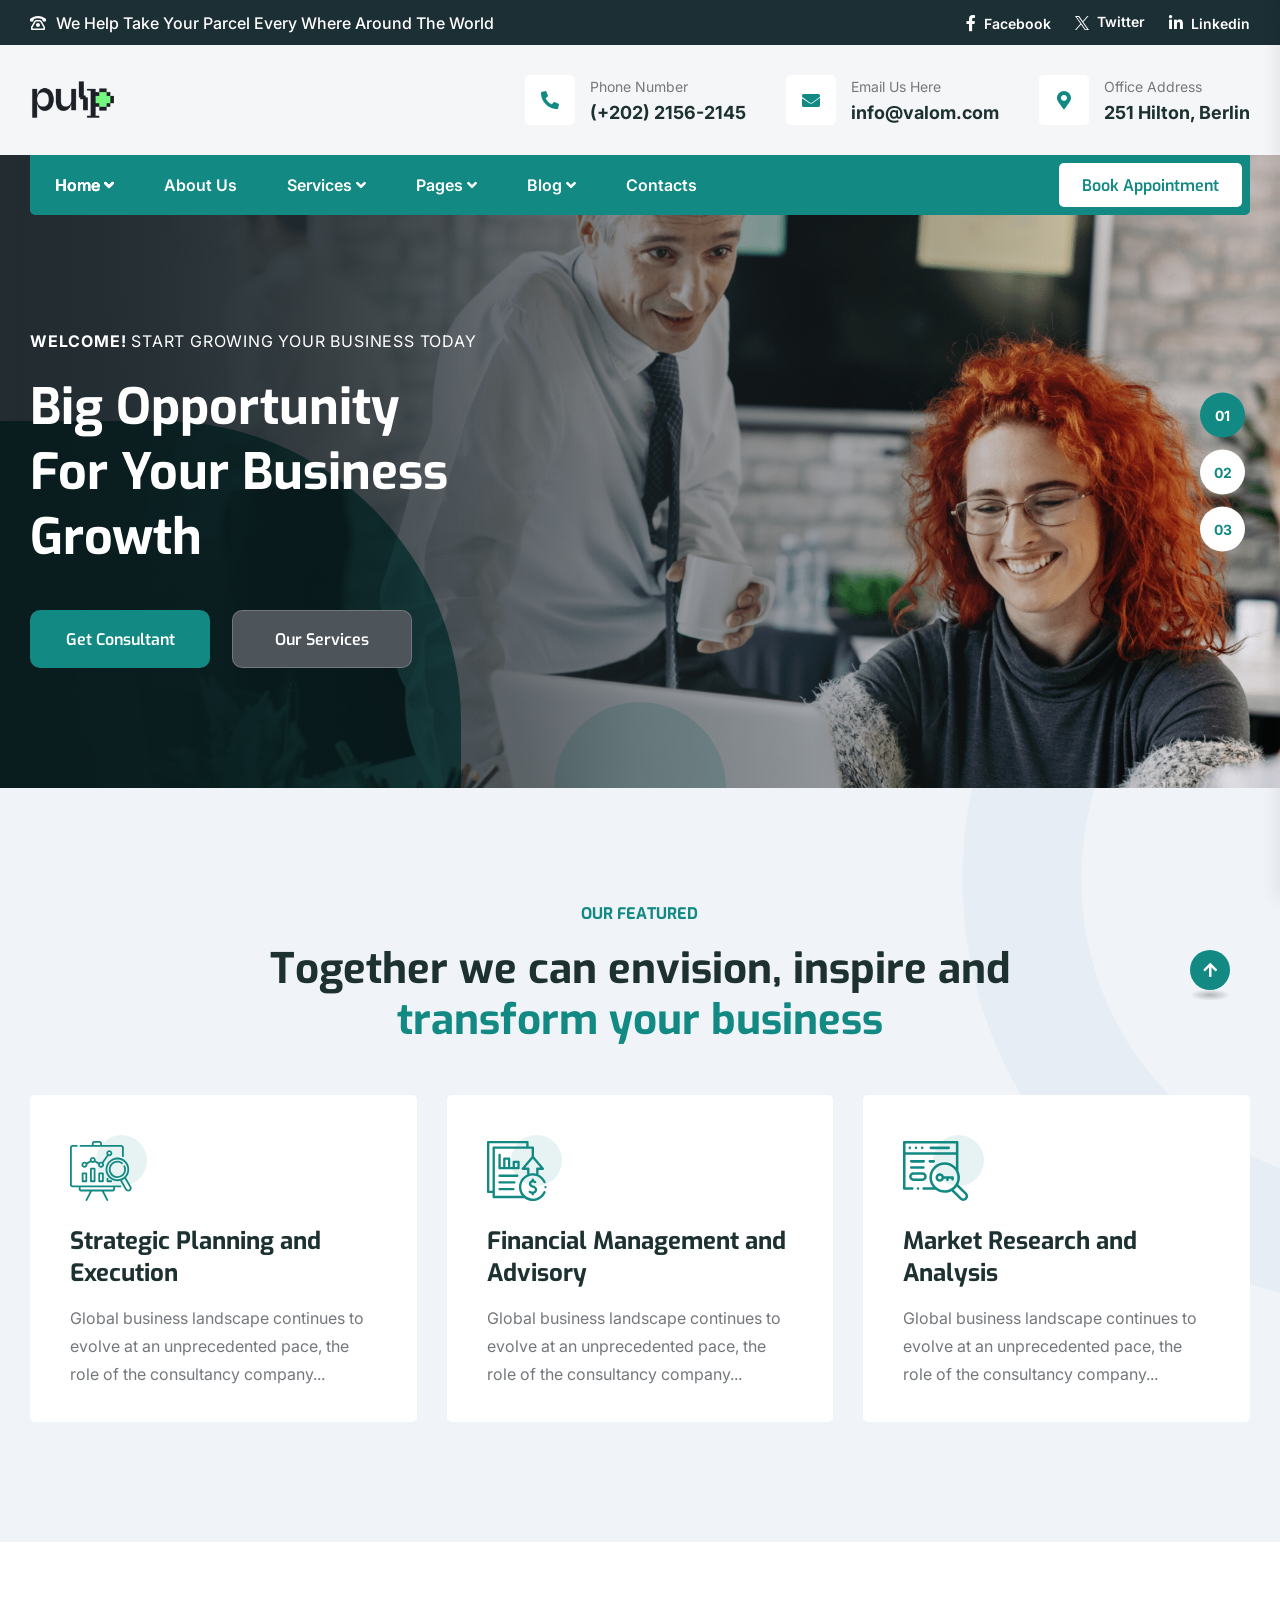
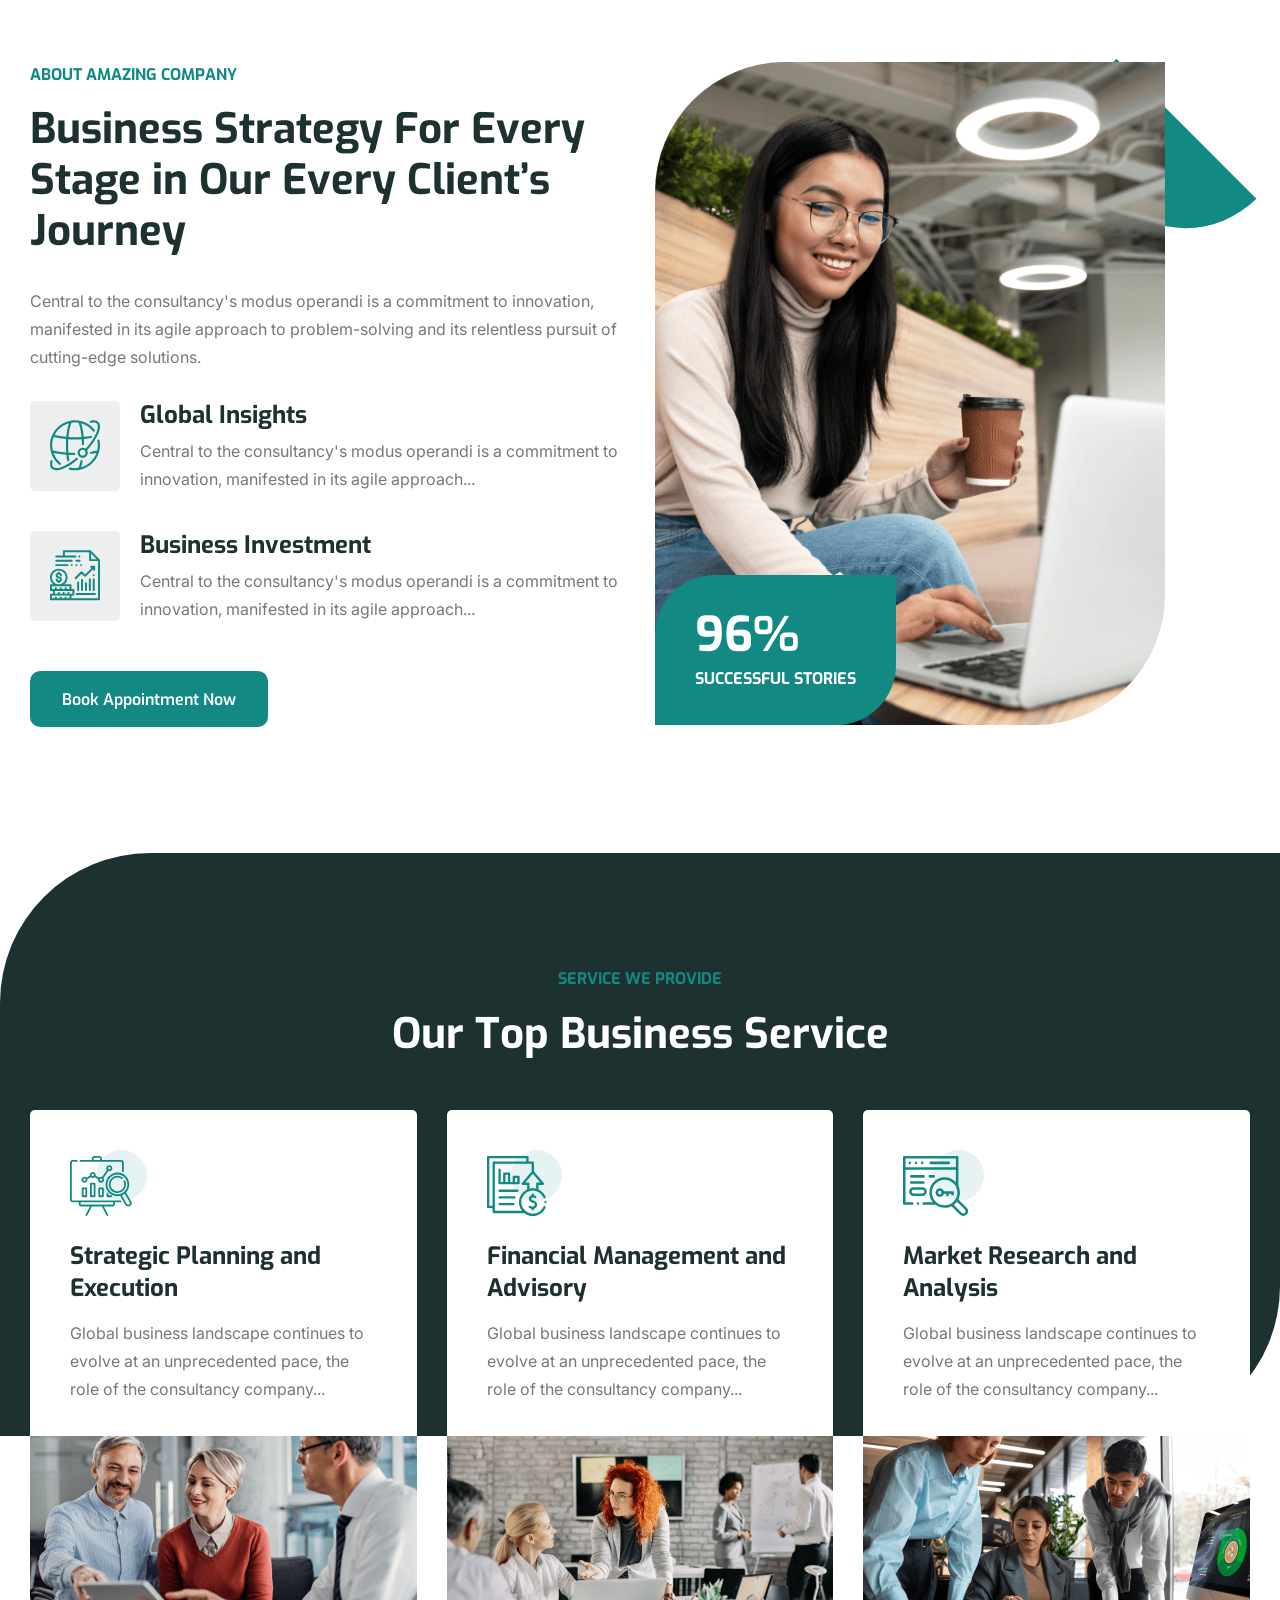
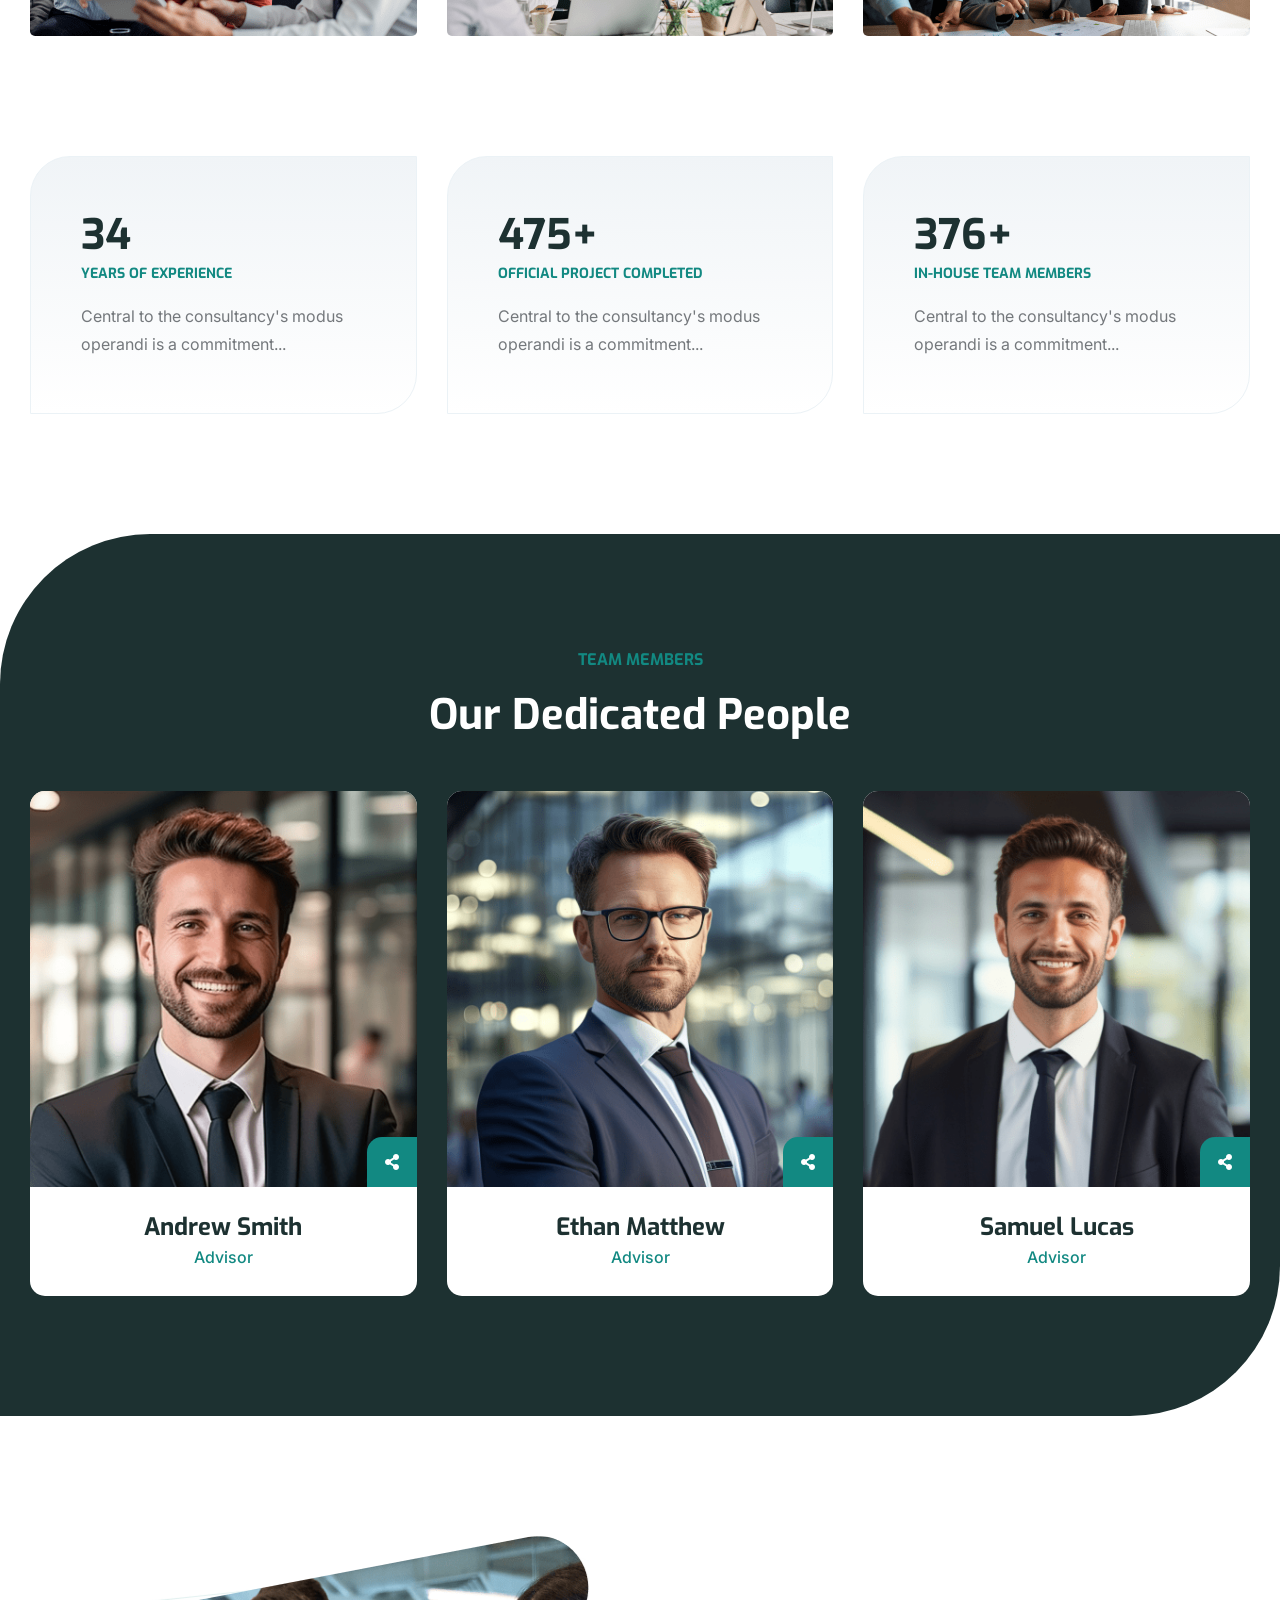
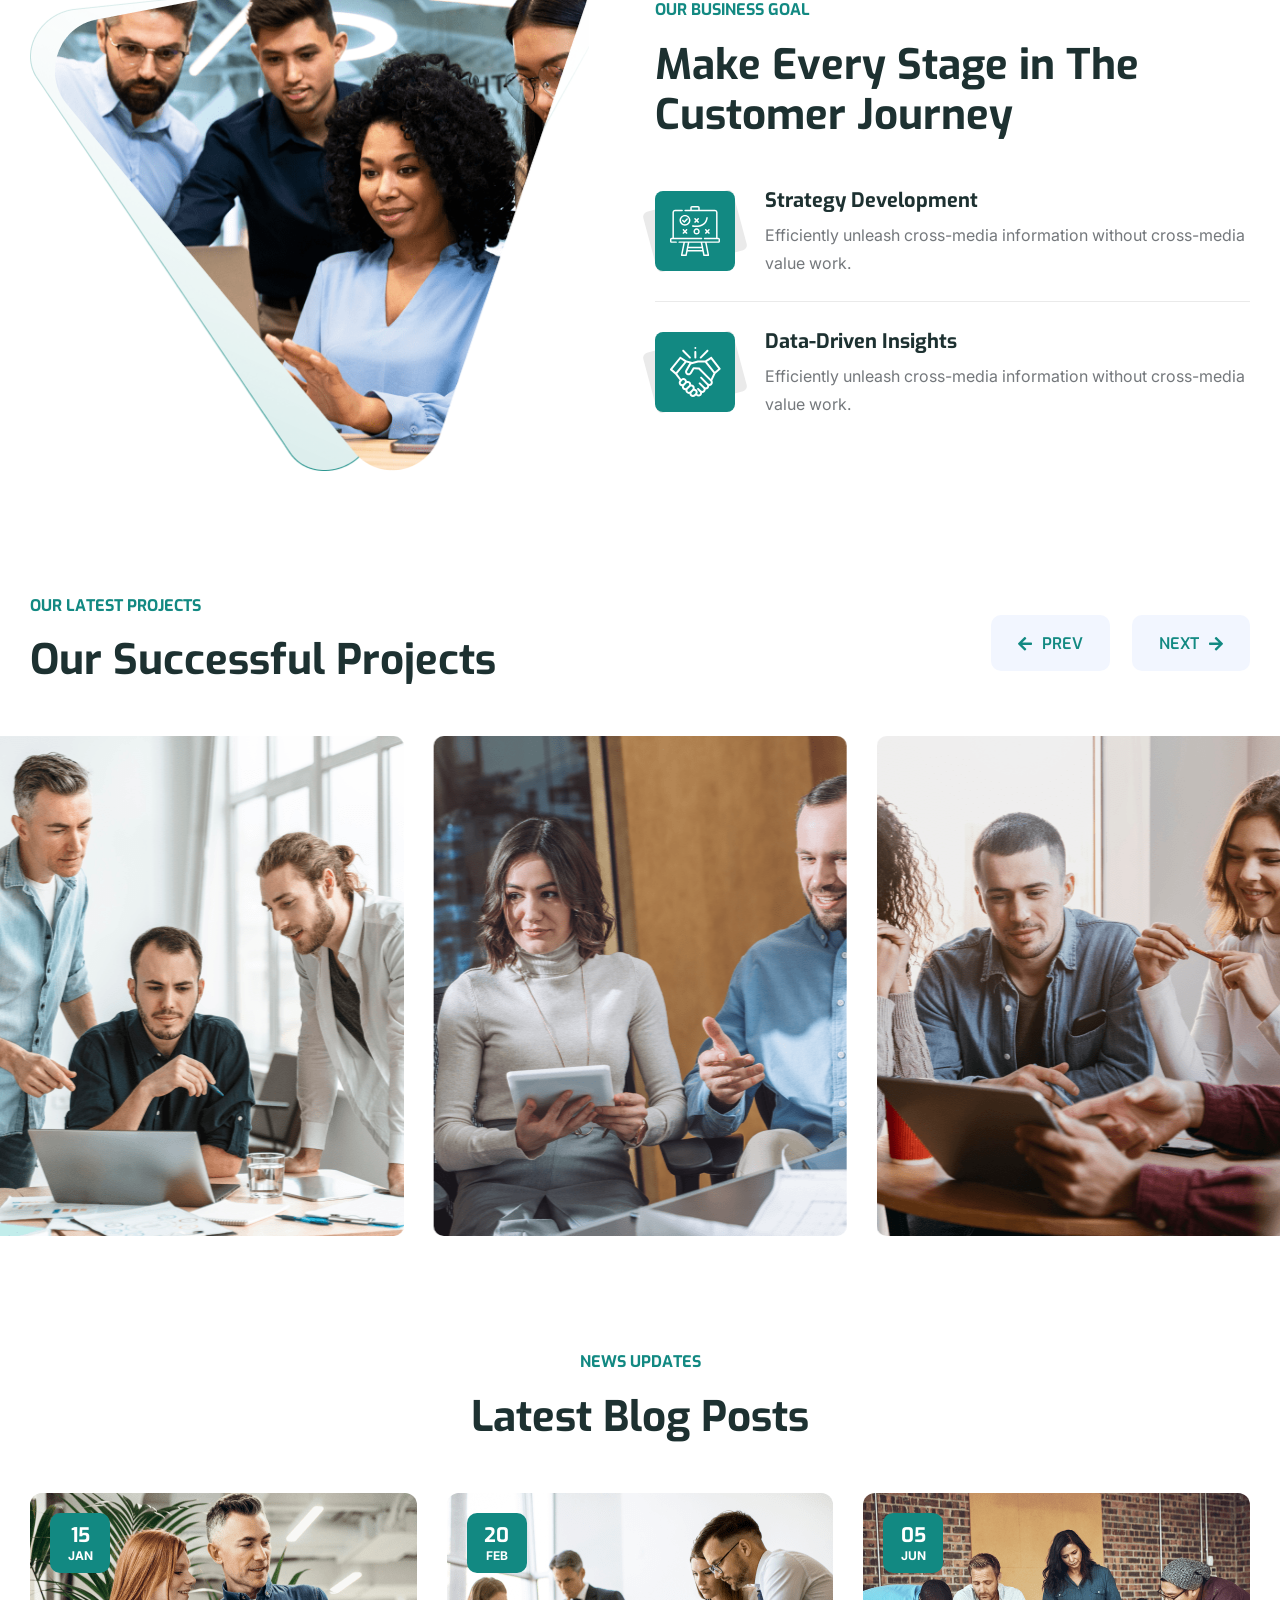
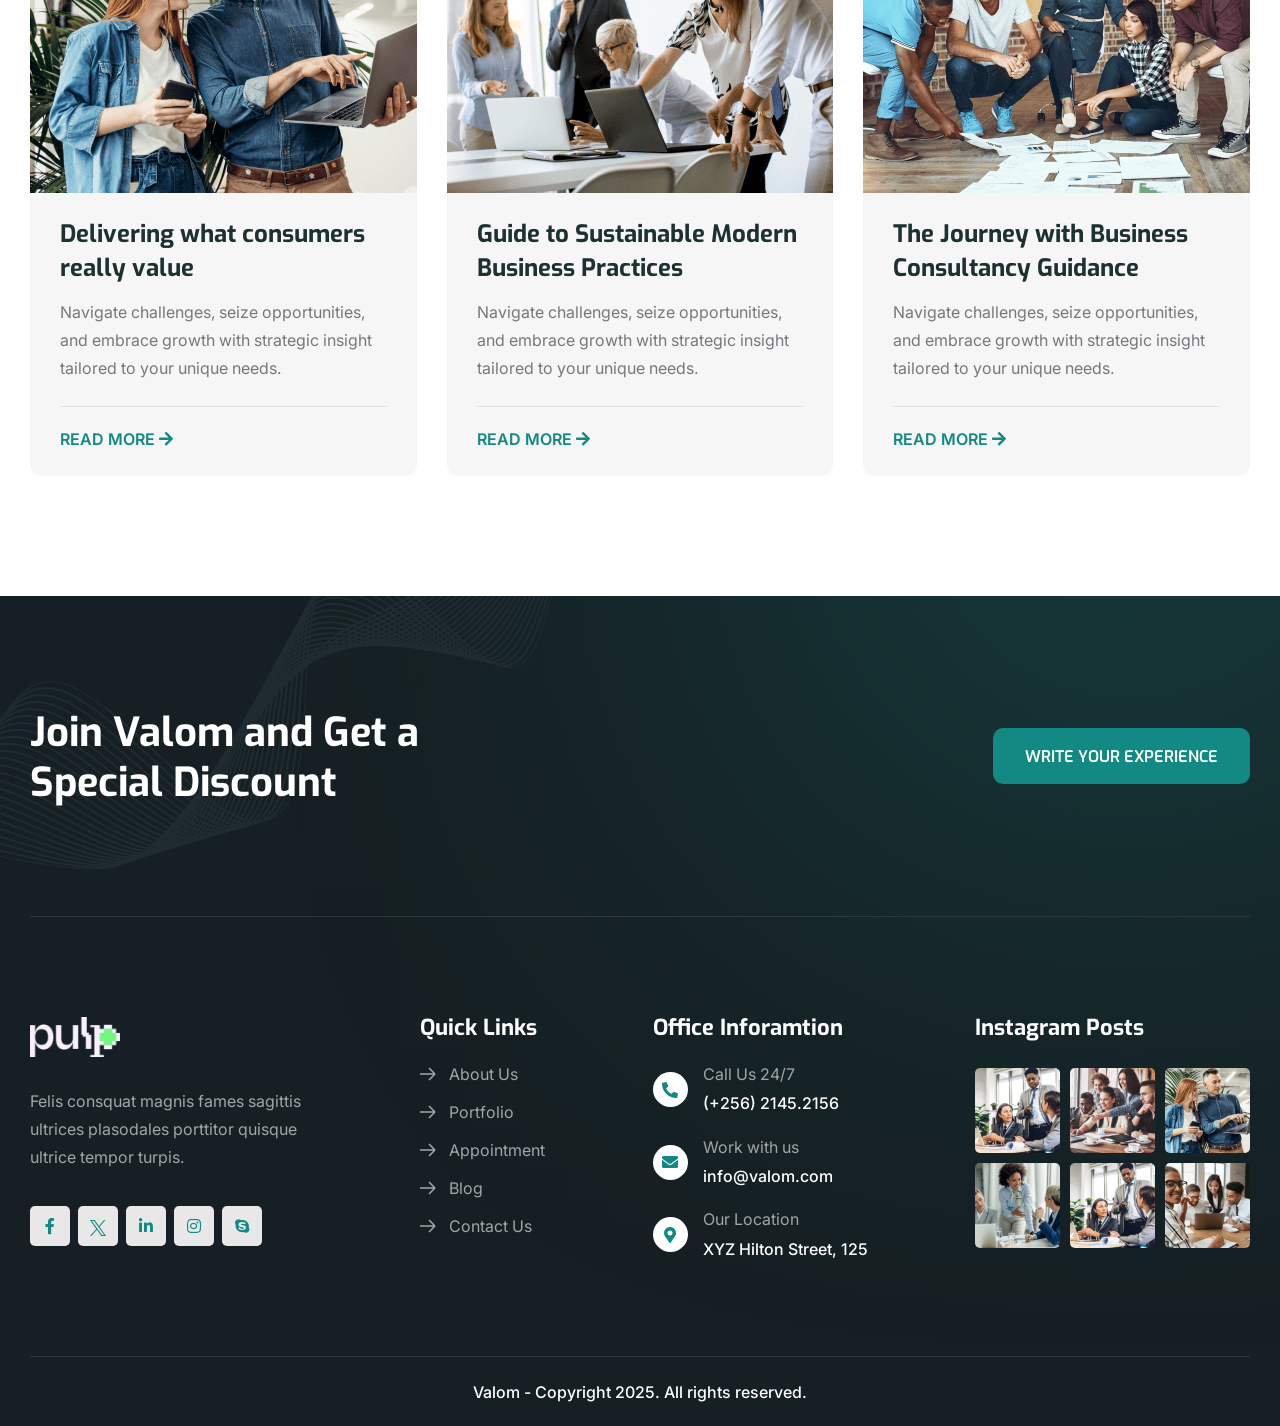
<file: index1.html>
<!doctype html>
<html class="no-js" lang="en">

<head>
    <meta charset="utf-8">
    <meta http-equiv="x-ua-compatible" content="ie=edge">
    <title>Valom Business Consultancy HTML Template</title>
    <meta name="description" content="Valom Business Consultancy HTML Template">
    <meta name="viewport" content="width=device-width, initial-scale=1">

    <link rel="shortcut icon" type="image/x-icon" href="assets/img/favicon.jpg">
    <!-- Place favicon.ico in the root directory -->

    <!-- CSS here -->
    <link rel="stylesheet" href="assets/css/bootstrap.min.css">
    <link rel="stylesheet" href="assets/css/animate.min.css">
    <link rel="stylesheet" href="assets/css/magnific-popup.css">
    <link rel="stylesheet" href="assets/css/fontawesome-all.min.css">
    <link rel="stylesheet" href="assets/css/swiper-bundle.min.css">
    <link rel="stylesheet" href="assets/css/aos.css">
    <link rel="stylesheet" href="assets/css/jquery.datetimepicker.min.css">
    <link rel="stylesheet" href="assets/css/default.css">
    <link rel="stylesheet" href="assets/css/style.css">
</head>

<body class="white-bg">

    <!--Preloader-->
    <div id="preloader" class="white-bg">
        <div id="loader" class="loader">
            <div class="loader-container">
                <div class="loader-icon"><img src="assets/img/logo/preloader.svg" alt="Preloader"></div>
            </div>
        </div>
    </div>
    <!--Preloader-end -->

    <!-- Scroll-top -->
    <button class="scroll__top scroll-to-target" data-target="html">
        <i class="fas fa-arrow-up"></i>
    </button>
    <!-- Scroll-top-end-->

    <!-- header-area -->
    <header>
        <div id="header-fixed-height" class="header-fixed-height-two"></div>
        <div class="tg-header__top tg-header__top-two d-lg-block d-none">
            <div class="container">
                <div class="row">
                    <div class="col-xl-6">
                        <ul class="tg-header__top-info left-side list-wrap justify-content-xl-start justify-content-center">
                            <li>
                                <svg width="16" height="14" viewBox="0 0 16 14" fill="none" xmlns="http://www.w3.org/2000/svg">
                                    <path
                                        d="M11.5625 5.03125L14.8438 10.7812C14.9375 10.9375 15 11.0938 15 11.2812V13C15 13.5625 14.5312 14 14 14H2C1.4375 14 1 13.5625 1 13V11.2812C1 11.0938 1.03125 10.9375 1.125 10.7812L4.40625 5.03125C4.75 4.40625 5.4375 4 6.15625 4H9.8125C10.5312 4 11.1875 4.40625 11.5625 5.03125ZM13.5 12.5V11.4062L10.25 5.75C10.1562 5.625 10 5.5 9.8125 5.5H6.15625C5.96875 5.5 5.8125 5.625 5.71875 5.75L2.5 11.4062V12.5H13.5ZM8 7C9.09375 7 10 7.90625 10 9C10 10.125 9.09375 11 8 11C6.875 11 6 10.125 6 9C6 7.90625 6.875 7 8 7ZM15.8125 2.84375C15.9062 2.96875 16 3.09375 16 3.25V5C16 5.28125 15.75 5.5 15.5 5.5H13.2812C13.0938 5.5 12.9375 5.40625 12.8438 5.25L12 3C10.75 2.46875 9.375 2.25 8 2.25C6.59375 2.25 5.21875 2.46875 4 3L3.125 5.25C3.03125 5.40625 2.875 5.5 2.6875 5.5H0.5C0.21875 5.5 0 5.28125 0 5V3.25C0 3.09375 0.0625 2.96875 0.15625 2.84375C2.34375 1.03125 5.125 0 8 0C10.8438 0 13.625 1.03125 15.8125 2.84375Z"
                                        fill="currentColor" />
                                </svg>
                                We Help Take Your Parcel Every Where Around The World
                            </li>
                        </ul>
                    </div>
                    <div class="col-xl-6 col-md-4 d-xl-block d-none">
                        <ul class="tg-header__top-right list-wrap">
                            <li class="tg-header__top-social">
                                <ul class="list-wrap">
                                    <li><a href="https://www.facebook.com/" target="_blank"><i class="fab fa-facebook-f me-2"></i>Facebook</a></li>
                                    <li>
                                        <a href="https://twitter.com" class="d-flex align-items-center" target="_blank">
                                            <svg class="d-block me-2" width="14" height="14" viewBox="0 0 14 14" fill="none" xmlns="http://www.w3.org/2000/svg">
                                                <path d="M8.33192 5.92804L13.5438 0H12.3087L7.78328 5.14724L4.16883 0H0L5.46575 7.78353L0 14H1.2351L6.01407 8.56431L9.83119 14H14L8.33192 5.92804ZM6.64027 7.85211L6.08648 7.07704L1.68013 0.909771H3.57718L7.13316 5.88696L7.68694 6.66202L12.3093 13.1316H10.4123L6.64027 7.85211Z" fill="currentColor" />
                                            </svg>
                                            Twitter
                                        </a>
                                    </li>
                                    <li><a href="https://www.fa-linkedin.com/" target="_blank"><i class="fab fa-linkedin-in me-2"></i>Linkedin</a></li>
                                </ul>
                            </li>
                        </ul>
                    </div>
                </div>
            </div>
        </div>
        <div class="tg-header__middle d-lg-block d-none">
            <div class="container">
                <div class="row">
                    <div class="col-12">
                        <div class="tgmenu__wrap">
                            <nav class="tgmenu__nav">
                                <div class="logo">
                                    <a href="index.html"><img src="assets/img/logo/logo.svg" alt="Logo"></a>
                                </div>
                                <div class="info-card-wrap">
                                    <div class="info-card">
                                        <div class="info-card_icon">
                                            <i class="fas fa-phone-alt"></i>
                                        </div>
                                        <div class="info-card_content">
                                            <p class="info-card_text">Phone Number</p>
                                            <a href="tel:+12013802737" class="info-card_link">(+202) 2156-2145</a>
                                        </div>
                                    </div>
                                    <div class="info-card">
                                        <div class="info-card_icon">
                                            <i class="fas fa-envelope"></i>
                                        </div>
                                        <div class="info-card_content">
                                            <p class="info-card_text">Email Us Here</p>
                                            <a href="mailto:info@valom.com" class="info-card_link">info@valom.com</a>
                                        </div>
                                    </div>
                                    <div class="info-card">
                                        <div class="info-card_icon">
                                            <i class="fas fa-map-marker-alt"></i>
                                        </div>
                                        <div class="info-card_content">
                                            <p class="info-card_text">Office Address</p>
                                            <p class="info-card_link">251 Hilton, Berlin</p>
                                        </div>
                                    </div>
                                </div>
                            </nav>
                        </div>
                    </div>
                </div>
            </div>
        </div>
        <div id="sticky-header" class="tg-header__area tg-header__area-two">
            <div class="container">
                <div class="row">
                    <div class="col-12">
                        <div class="tgmenu__wrap">
                            <nav class="tgmenu__nav">
                                <div class="logo d-lg-none d-block">
                                    <a href="index.html"><img src="assets/img/logo/logo.svg" alt="Logo"></a>
                                </div>
                                <div class="tgmenu__navbar-wrap tgmenu__main-menu d-none d-lg-flex">
                                    <ul class="navigation">
                                        <li class="menu-item-has-children active"><a href="javascript:void(0)">Home</a>
                                            <ul class="sub-menu">
                                                <li class="active"><a href="index.html">Home One</a></li>
                                                <li><a href="home-2.html">Home Two</a></li>
                                                <li><a href="home-3.html">Home Three</a></li>
                                                <li><a href="home-4.html">Home Four</a></li>
                                                <li><a href="home-5.html">Home Five</a></li>
                                            </ul>
                                        </li>
                                        <li><a href="about.html">About Us</a></li>
                                        <li class="menu-item-has-children"><a href="javascript:void(0)">Services</a>
                                            <ul class="sub-menu">
                                                <li><a href="service.html">Services</a></li>
                                                <li><a href="service-details.html">Service Details</a></li>
                                            </ul>
                                        </li>
                                        <li class="menu-item-has-children"><a href="javascript:void(0)">Pages</a>
                                            <ul class="sub-menu">
                                                <li><a href="project.html">Project Page</a></li>
                                                <li><a href="project-details.html">Project Details</a></li>
                                                <li><a href="team.html">Team Page</a></li>
                                                <li><a href="team-details.html">Team Details</a></li>
                                                <li><a href="pricing.html">Pricing</a></li>
                                                <li><a href="appointment.html">Appointment</a></li>
                                                <li><a href="error.html">404 Page</a></li>
                                            </ul>
                                        </li>
                                        <li class="menu-item-has-children"><a href="javascript:void(0)">Blog</a>
                                            <ul class="sub-menu">
                                                <li><a href="blog.html">Blog List</a></li>
                                                <li><a href="blog-2.html">Blog Grid</a></li>
                                                <li><a href="blog-details.html">Blog Details</a></li>
                                            </ul>
                                        </li>
                                        <li><a href="contact.html">Contacts</a></li>
                                    </ul>
                                </div>
                                <div class="tgmenu__action d-none d-lg-block">
                                    <a href="javascript:void(0)" class="btn btn-two menu-tigger">
                                        <span class="btn-text" data-text="Book Appointment"></span>
                                    </a>
                                </div>
                                <div class="mobile-nav-toggler d-lg-none d-inline-flex">
                                    <a href="javascript:void(0)" class="sidebar-btn">
                                        <span class="line"></span>
                                        <span class="line"></span>
                                        <span class="line"></span>
                                    </a>
                                </div>
                            </nav>
                        </div>
                    </div>
                </div>
            </div>
        </div>

        <!-- Mobile Menu  -->
        <div class="tgmobile__menu">
            <nav class="tgmobile__menu-box">
                <div class="close-btn"><i class="fas fa-times"></i></div>
                <div class="nav-logo">
                    <a href="index.html"><img src="assets/img/logo/logo.svg" alt="Logo"></a>
                </div>
                <div class="tgmobile__menu-outer">
                    <!--Here Menu Will Come Automatically Via Javascript / Same Menu as in Header-->
                </div>
                <div class="tgmobile__menu-bottom">
                    <div class="contact-info">
                        <ul class="list-wrap">
                            <li>Mail: <a href="mailto:info@valom.com">info@valom.com</a></li>
                            <li>Phone: <a href="tel:0123456789">+123 888 9999</a></li>
                        </ul>
                    </div>
                    <div class="social-links">
                        <ul class="list-wrap">
                            <li><a href="https://www.facebook.com/" target="_blank"><i class="fab fa-facebook-f"></i></a></li>
                            <li><a href="https://twitter.com" target="_blank">
                                    <svg class="d-inline-block" width="14" height="14" viewBox="0 0 14 14" fill="none" xmlns="http://www.w3.org/2000/svg">
                                        <path d="M8.33192 5.92804L13.5438 0H12.3087L7.78328 5.14724L4.16883 0H0L5.46575 7.78353L0 14H1.2351L6.01407 8.56431L9.83119 14H14L8.33192 5.92804ZM6.64027 7.85211L6.08648 7.07704L1.68013 0.909771H3.57718L7.13316 5.88696L7.68694 6.66202L12.3093 13.1316H10.4123L6.64027 7.85211Z" fill="currentColor" />
                                    </svg>
                                </a></li>
                            <li><a href="https://www.whatsapp.com/" target="_blank"><i class="fab fa-whatsapp"></i></a></li>
                            <li><a href="https://www.instagram.com/" target="_blank"><i class="fab fa-instagram"></i></a></li>
                            <li><a href="https://www.youtube.com/" target="_blank"><i class="fab fa-youtube"></i></a></li>
                        </ul>
                    </div>
                </div>
            </nav>
        </div>
        <div class="tgmobile__menu-backdrop"></div>
        <!-- End Mobile Menu -->

        <!-- offCanvas-menu -->
        <div class="offCanvas__info">
            <div class="offCanvas__close-icon menu-close">
                <button><i class="fas fa-times"></i></button>
            </div>
            <div class="appointment-wrap2">
                <div class="appointment-thumb2 d-lg-block d-none">
                    <img src="assets/img/others/appointment2-1.png" alt="img">
                </div>
                <div class="row justify-content-end">
                    <div class="col-lg-6">
                        <div class="appointment-form-wrap">
                            <div class="section__title mb-30">
                                <h4 class="title">Make An Appointment</h4>
                            </div>
                            <form action="mail.php" method="POST" class="appointment__form ajax-contact">
                                <div class="row gy-20">
                                    <div class="col-xl-6">
                                        <div class="form-group">
                                            <input type="text" class="form-control style-border3" name="name" id="name" placeholder="Your Name">
                                            <label class="form-icon-right2">
                                                <svg width="14" height="16" viewBox="0 0 14 16" fill="none" xmlns="http://www.w3.org/2000/svg">
                                                    <path d="M7 8C4.78125 8 3 6.21875 3 4C3 1.8125 4.78125 0 7 0C9.1875 0 11 1.8125 11 4C11 6.21875 9.1875 8 7 8ZM7 1C5.34375 1 4 2.375 4 4C4 5.65625 5.34375 7 7 7C8.625 7 10 5.65625 10 4C10 2.375 8.625 1 7 1ZM8.5625 9.5C11.5625 9.5 14 11.9375 14 14.9375C14 15.5312 13.5 16 12.9062 16H1.0625C0.46875 16 0 15.5312 0 14.9375C0 11.9375 2.40625 9.5 5.40625 9.5H8.5625ZM12.9062 15C12.9375 15 13 14.9688 13 14.9375C13 12.5 11 10.5 8.5625 10.5H5.40625C2.96875 10.5 1 12.5 1 14.9375C1 14.9688 1.03125 15 1.0625 15H12.9062Z" fill="currentColor" />
                                                </svg>
                                            </label>
                                        </div>
                                    </div>
                                    <div class="col-xl-6">
                                        <div class="form-group">
                                            <input type="text" class="form-control style-border3" name="email" id="email" placeholder="Email Address">
                                            <label class="form-icon-right2">
                                                <svg width="16" height="12" viewBox="0 0 16 12" fill="none" xmlns="http://www.w3.org/2000/svg">
                                                    <path d="M0 2C0 0.90625 0.875 0 2 0H14C15.0938 0 16 0.90625 16 2V10C16 11.125 15.0938 12 14 12H2C0.875 12 0 11.125 0 10V2ZM1 2V3.25L7.09375 7.75C7.625 8.125 8.34375 8.125 8.875 7.75L15 3.25V2C15 1.46875 14.5312 1 14 1H1.96875C1.4375 1 0.96875 1.46875 0.96875 2H1ZM1 4.5V10C1 10.5625 1.4375 11 2 11H14C14.5312 11 15 10.5625 15 10V4.5L9.46875 8.5625C8.59375 9.1875 7.375 9.1875 6.5 8.5625L1 4.5Z" fill="currentColor" />
                                                </svg>
                                            </label>
                                        </div>
                                    </div>
                                    <div class="col-12">
                                        <div class="form-group">
                                            <select name="subject" id="subject" class="form-select style-border3">
                                                <option value="" disabled selected hidden>Select Service</option>
                                                <option value="Business">Business</option>
                                                <option value="Managment">Managment</option>
                                                <option value="Analysis">Analysis</option>
                                            </select>
                                            <label class="form-icon-right2">
                                                <svg width="16" height="8" viewBox="0 0 16 8" fill="none" xmlns="http://www.w3.org/2000/svg">
                                                    <path d="M1.125 0.6875C1.21875 0.5625 1.34375 0.5 1.5 0.5C1.59375 0.5 1.71875 0.53125 1.8125 0.625L7.96875 6.28125L14.1562 0.625C14.3438 0.4375 14.6562 0.4375 14.8438 0.65625C15.0312 0.84375 15.0312 1.15625 14.8125 1.34375L8.3125 7.34375C8.125 7.53125 7.84375 7.53125 7.65625 7.34375L1.15625 1.34375C0.9375 1.1875 0.9375 0.875 1.125 0.6875Z" fill="currentColor" />
                                                </svg>
                                            </label>
                                        </div>
                                    </div>
                                    <div class="col-xl-6">
                                        <div class="form-group">
                                            <input type="text" class="date-pick form-control style-border3" name="date" id="date-pick" placeholder="Select Date">
                                            <label class="form-icon-right2">
                                                <svg width="14" height="16" viewBox="0 0 14 16" fill="none" xmlns="http://www.w3.org/2000/svg">
                                                    <path d="M12 2H10.75V0.75C10.75 0.34375 10.4062 0 10 0C9.625 0 9.25 0.34375 9.25 0.75V2H4.75V0.75C4.75 0.34375 4.40625 0 4 0C3.5625 0 3.25 0.34375 3.25 0.75V2H2C0.875 2 0 2.90625 0 4V14C0 15.125 0.875 16 2 16H12C13.0938 16 14 15.125 14 14V4C14 2.90625 13.0938 2 12 2ZM12 14.5H2C1.71875 14.5 1.5 14.2812 1.5 14V6H12.5V14C12.5 14.2812 12.25 14.5 12 14.5Z" fill="currentColor" />
                                                </svg>
                                            </label>
                                        </div>
                                    </div>
                                    <div class="col-xl-6">
                                        <div class="form-group">
                                            <input type="text" class="time-pick form-control style-border3" name="time" id="time-pick" placeholder="Select Time">
                                            <label class="form-icon-right2">
                                                <svg width="16" height="16" viewBox="0 0 16 16" fill="none" xmlns="http://www.w3.org/2000/svg">
                                                    <path d="M7.25 3.75C7.25 3.34375 7.5625 3 8 3C8.40625 3 8.75 3.34375 8.75 3.75V7.625L11.4062 9.375C11.75 9.625 11.8438 10.0938 11.5938 10.4375C11.375 10.7812 10.9062 10.875 10.5625 10.625L7.5625 8.625C7.375 8.5 7.25 8.25 7.25 8V3.75ZM8 0C12.4062 0 16 3.59375 16 8C16 12.4375 12.4062 16 8 16C3.5625 16 0 12.4375 0 8C0 3.59375 3.5625 0 8 0ZM1.5 8C1.5 11.5938 4.40625 14.5 8 14.5C11.5625 14.5 14.5 11.5938 14.5 8C14.5 4.4375 11.5625 1.5 8 1.5C4.40625 1.5 1.5 4.4375 1.5 8Z" fill="currentColor" />
                                                </svg>
                                            </label>
                                        </div>
                                    </div>
                                    <div class="col-12">
                                        <div class="form-group">
                                            <textarea name="message" placeholder="Type Your Message" id="contactForm" class="form-control style-border3"></textarea>
                                        </div>
                                    </div>
                                </div>
                                <button type="submit" class="btn mt-30">
                                    <span class="btn-text" data-text="Submit Message"></span>
                                </button>
                            </form>
                        </div>
                    </div>
                </div>
            </div>
        </div>
        <div class="offCanvas__overly"></div>
        <!-- offCanvas-menu-end -->

    </header>
    <!-- header-area-end -->

    <!-- main-area -->
    <main class="fix">

        <!--==============================
    Hero Area
    ==============================-->
        <section class="hero-wrapper hero-1">
            <div class="hero-slider1 overflow-hidden">
                <div class="tg-swiper__slider swiper-container" id="heroSlider1" data-swiper-options='{
                    "effect": "fade",
                    "slidesPerView": "1",
                    "autoHeight": "true"
                }'>

                    <div class="swiper-wrapper">
                        <div class="swiper-slide" data-background="assets/img/hero/hero-bg1-1.png">
                            <div class="hero-bg-shape1-1"></div>
                            <div class="hero-bg-shape1-2"></div>
                            <div class="container">
                                <div class="row">
                                    <div class="col-lg-6">
                                        <div class="hero-style1">
                                            <div class="sub-title" data-ani="slideinup" data-ani-delay="0.1s"><span>Welcome!</span> Start Growing Your Business Today</div>
                                            <h1 class="hero-title">
                                                <div class="title1" data-ani="slideinup" data-ani-delay="0.2s">Big Opportunity</div>
                                                <div class="title2" data-ani="slideinup" data-ani-delay="0.3s">For Your Business</div>
                                                <div class="title3" data-ani="slideinup" data-ani-delay="0.4s">Growth</div>
                                            </h1>
                                            <div class="tg-button-wrap" data-ani="slideinup" data-ani-delay="0.5s">
                                                <a href="contact.html" class="btn btn-three">
                                                    <span class="btn-text" data-text="Get Consultant"></span>
                                                </a>
                                                <a href="service.html" class="btn btn-four">
                                                    <span class="btn-text" data-text="Our Services"></span>
                                                </a>
                                            </div>
                                        </div>
                                    </div>
                                </div>
                            </div>
                        </div>
                        <div class="swiper-slide" data-background="assets/img/hero/hero-bg1-2.png">
                            <div class="hero-bg-shape1-1"></div>
                            <div class="hero-bg-shape1-2"></div>
                            <div class="container">
                                <div class="row">
                                    <div class="col-lg-6">
                                        <div class="hero-style1">
                                            <div class="sub-title" data-ani="slideinup" data-ani-delay="0.1s"><span>Welcome!</span> Start Growing Your Business Today</div>
                                            <h1 class="hero-title">
                                                <div class="title1" data-ani="slideinup" data-ani-delay="0.2s">An Exclusive</div>
                                                <div class="title2" data-ani="slideinup" data-ani-delay="0.3s">Learning Journey</div>
                                                <div class="title3" data-ani="slideinup" data-ani-delay="0.4s">For Business</div>
                                            </h1>
                                            <div class="tg-button-wrap" data-ani="slideinup" data-ani-delay="0.5s">
                                                <a href="contact.html" class="btn btn-three">
                                                    <span class="btn-text" data-text="Get Consultant"></span>
                                                </a>
                                                <a href="service.html" class="btn btn-four">
                                                    <span class="btn-text" data-text="Our Services"></span>
                                                </a>
                                            </div>
                                        </div>
                                    </div>
                                </div>
                            </div>
                        </div>
                        <div class="swiper-slide" data-background="assets/img/hero/hero-bg1-3.png">
                            <div class="hero-bg-shape1-1"></div>
                            <div class="hero-bg-shape1-2"></div>
                            <div class="container">
                                <div class="row">
                                    <div class="col-lg-6">
                                        <div class="hero-style1">
                                            <div class="sub-title" data-ani="slideinup" data-ani-delay="0.1s"><span>Welcome!</span> Start Growing Your Business Today</div>
                                            <h1 class="hero-title">
                                                <div class="title1" data-ani="slideinup" data-ani-delay="0.2s">Need A Custom</div>
                                                <div class="title2" data-ani="slideinup" data-ani-delay="0.3s">Plan? Ask About</div>
                                                <div class="title3" data-ani="slideinup" data-ani-delay="0.4s">Enterprise</div>
                                            </h1>
                                            <div class="tg-button-wrap" data-ani="slideinup" data-ani-delay="0.5s">
                                                <a href="contact.html" class="btn btn-three">
                                                    <span class="btn-text" data-text="Get Consultant"></span>
                                                </a>
                                                <a href="service.html" class="btn btn-four">
                                                    <span class="btn-text" data-text="Our Services"></span>
                                                </a>
                                            </div>
                                        </div>
                                    </div>
                                </div>
                            </div>
                        </div>
                    </div>
                    <div class="slider-pagination2"></div>
                </div>
            </div>
        </section>
        <!--======== / Hero Section ========-->

        <!--==============================
    Feature Area
    ==============================-->
        <section class="feature-area-1 overflow-hidden">
            <div class="feature-wrap1 pt-120 pb-120" data-background="assets/img/bg/feature-bg1-1.png">
                <div class="container">
                    <div class="row justify-content-center">
                        <div class="col-xl-8 col-lg-9">
                            <div class="section__title text-center mb-50">
                                <span class="sub-title text-anim">Our Featured</span>
                                <h2 class="title text-anim2">Together we can envision, inspire and <span class="text-theme">transform your business</span></h2>
                            </div>
                        </div>
                    </div>
                    <div class="row gy-30 justify-content-center">
                        <div class="col-lg-4 col-md-6">
                            <div class="feature-card">
                                <div class="box-icon">
                                    <svg width="62" height="60" viewBox="0 0 62 60" fill="none" xmlns="http://www.w3.org/2000/svg">
                                        <path
                                            d="M39.3394 15.2144C40.9997 15.2144 42.3504 13.8656 42.3504 12.2077C42.3504 10.5498 40.9997 9.20088 39.3394 9.20088C37.679 9.20088 36.3283 10.5498 36.3283 12.2077C36.3283 12.8848 36.5538 13.5102 36.9335 14.0134L31.9862 20.9169C31.691 20.8201 31.376 20.7669 31.0487 20.7669C30.2575 20.7669 29.537 21.0738 28.9991 21.5738L25.7015 19.7053C25.7455 19.5014 25.7691 19.2899 25.7691 19.0731C25.7691 17.4152 24.4183 16.0664 22.758 16.0664C21.0977 16.0664 19.7469 17.4152 19.7469 19.0731C19.7469 19.2899 19.7705 19.5014 19.8145 19.7053L16.5169 21.5738C15.979 21.0738 15.2585 20.7671 14.4673 20.7671C12.807 20.7671 11.4563 22.116 11.4563 23.7739C11.4563 25.4318 12.807 26.7807 14.4673 26.7807C16.1276 26.7807 17.4784 25.4318 17.4784 23.7739C17.4784 23.5571 17.4548 23.3456 17.4108 23.1416L20.7084 21.2732C21.2463 21.7732 21.9668 22.08 22.758 22.08C23.5492 22.08 24.2696 21.7732 24.8076 21.2733L28.1052 23.1418C28.0612 23.3457 28.0376 23.5572 28.0376 23.774C28.0376 25.4319 29.3884 26.7808 31.0487 26.7808C32.7091 26.7808 34.0599 25.4319 34.0599 23.774C34.0599 23.0968 33.8343 22.4713 33.4545 21.9681L38.4018 15.0646C38.6969 15.1612 39.012 15.2144 39.3394 15.2144ZM39.3394 11.0049C40.0035 11.0049 40.5438 11.5444 40.5438 12.2077C40.5438 12.8709 40.0035 13.4104 39.3394 13.4104C38.6752 13.4104 38.1349 12.8709 38.1349 12.2077C38.1348 11.5444 38.6751 11.0049 39.3394 11.0049ZM14.467 24.9765C13.8029 24.9765 13.2625 24.4369 13.2625 23.7737C13.2625 23.1104 13.8029 22.5709 14.467 22.5709C15.1311 22.5709 15.6714 23.1104 15.6714 23.7737C15.6714 24.4369 15.1311 24.9765 14.467 24.9765ZM22.7578 20.2758C22.0936 20.2758 21.5533 19.7363 21.5533 19.073C21.5533 18.4098 22.0936 17.8703 22.7578 17.8703C23.4219 17.8703 23.9622 18.4098 23.9622 19.073C23.9623 19.7363 23.4219 20.2758 22.7578 20.2758ZM31.0486 24.9765C30.3844 24.9765 29.8441 24.4369 29.8441 23.7737C29.8441 23.1104 30.3844 22.5709 31.0486 22.5709C31.7128 22.5709 32.2531 23.1104 32.2531 23.7737C32.2531 24.4369 31.7127 24.9765 31.0486 24.9765Z"
                                            fill="currentColor" />
                                        <path
                                            d="M50.4409 44.5482H2.55519C2.14243 44.5482 1.80664 44.2129 1.80664 43.8007V6.58745C1.80664 6.17529 2.14243 5.83998 2.55519 5.83998H6.81356C7.31244 5.83998 7.71688 5.43624 7.71688 4.93797C7.71688 4.4397 7.31244 4.03596 6.81356 4.03596H2.55519C1.14625 4.03596 0 5.18055 0 6.58745V43.8007C0 45.2076 1.14625 46.3522 2.55519 46.3522H8.78364V48.3374C8.78364 49.4682 9.70503 50.3883 10.8376 50.3883H19.8797L15.6232 58.6866C15.3958 59.13 15.5713 59.6735 16.0154 59.9007C16.1471 59.9681 16.2878 60 16.4265 60C16.7547 60 17.0713 59.8208 17.2311 59.5089L21.9095 50.3883H31.8968L36.5752 59.5089C36.7351 59.8208 37.0517 60 37.3799 60C37.5185 60 37.6592 59.9679 37.7909 59.9007C38.235 59.6735 38.4106 59.13 38.1831 58.6866L33.9267 50.3883H42.9688C44.1013 50.3883 45.0227 49.4684 45.0227 48.3374V46.3522H50.4409C50.9398 46.3522 51.3442 45.9485 51.3442 45.4502C51.3442 44.9519 50.9398 44.5482 50.4409 44.5482ZM43.216 48.3374C43.216 48.4735 43.1051 48.5843 42.9688 48.5843H10.8376C10.7012 48.5843 10.5903 48.4735 10.5903 48.3374V46.3522H43.216V48.3374Z"
                                            fill="currentColor" />
                                        <path d="M10.4268 5.83998H51.251C51.6638 5.83998 51.9996 6.17529 51.9996 6.58745V15.1639C51.9996 15.6622 52.404 16.0659 52.9029 16.0659C53.4018 16.0659 53.8062 15.6622 53.8062 15.1639V6.58745C53.8062 5.18055 52.66 4.03596 51.251 4.03596H31.9167V2.26297C31.9167 1.01518 30.9001 0 29.6503 0H24.156C22.9064 0 21.8896 1.01518 21.8896 2.26297V4.03596H10.4268C9.92797 4.03596 9.52352 4.4397 9.52352 4.93797C9.52352 5.43624 9.92797 5.83998 10.4268 5.83998ZM23.6963 2.26297C23.6963 2.00992 23.9025 1.80402 24.156 1.80402H29.6503C29.9038 1.80402 30.1101 2.00992 30.1101 2.26297V4.03596H23.6964L23.6963 2.26297Z" fill="currentColor" />
                                        <path d="M12.6347 31.3922C12.1358 31.3922 11.7314 31.7959 11.7314 32.2942V40.2646C11.7314 40.7629 12.1358 41.1666 12.6347 41.1666H16.2994C16.7983 41.1666 17.2027 40.7629 17.2027 40.2646V32.2942C17.2027 31.7959 16.7983 31.3922 16.2994 31.3922H12.6347ZM15.3961 39.3627H13.538V33.1963H15.3961V39.3627Z" fill="currentColor" />
                                        <path d="M20.9254 26.7825C20.4265 26.7825 20.022 27.1863 20.022 27.6845V40.2647C20.022 40.763 20.4265 41.1667 20.9254 41.1667H24.5901C25.0889 41.1667 25.4934 40.763 25.4934 40.2647V27.6845C25.4934 27.1863 25.0889 26.7825 24.5901 26.7825H20.9254ZM23.6869 39.3627H21.8288V28.5865H23.6869V39.3627Z" fill="currentColor" />
                                        <path d="M29.2161 31.3922C28.7173 31.3922 28.3128 31.7959 28.3128 32.2942V40.2646C28.3128 40.7629 28.7173 41.1666 29.2161 41.1666H32.8809C33.3797 41.1666 33.7842 40.7629 33.7842 40.2646V32.2942C33.7842 31.7959 33.3797 31.3922 32.8809 31.3922H29.2161ZM31.9775 39.3627H30.1195V33.1963H31.9775V39.3627Z" fill="currentColor" />
                                        <path d="M37.5069 36.7148C37.0081 36.7148 36.6036 37.1185 36.6036 37.6168V40.2647C36.6036 40.763 37.0081 41.1667 37.5069 41.1667H41.1716C41.6705 41.1667 42.075 40.763 42.075 40.2647C42.075 39.7664 41.6705 39.3627 41.1716 39.3627H38.4103V37.6168C38.4103 37.1185 38.0058 36.7148 37.5069 36.7148Z" fill="currentColor" />
                                        <path
                                            d="M61.206 45.3966L56.0237 36.4334C57.3366 35.036 58.2927 33.3286 58.8034 31.4255C59.6196 28.3838 59.2007 25.2066 57.6239 22.4794C54.3688 16.8493 47.1337 14.9139 41.4958 18.1641C35.8577 21.4144 33.9192 28.639 37.1743 34.2689C38.7511 36.9961 41.2971 38.9468 44.3433 39.762C45.3605 40.0342 46.3926 40.1687 47.4182 40.1687C48.3145 40.1687 49.2057 40.0658 50.0772 39.862L55.2584 48.8254C55.8935 49.9243 57.05 50.5392 58.2378 50.5391C58.8199 50.5391 59.4096 50.3913 59.949 50.0805C61.0084 49.4699 61.6667 48.3313 61.6667 47.1092C61.6667 46.5104 61.5074 45.9183 61.206 45.3966ZM44.8108 38.0194C42.2308 37.3291 40.0743 35.6767 38.7387 33.3668C35.9818 28.5985 37.6238 22.4795 42.399 19.7264C43.9699 18.8208 45.6866 18.3907 47.3822 18.3907C50.8407 18.3907 54.2092 20.1818 56.0592 23.3815C57.3947 25.6913 57.7495 28.3822 57.0582 30.9586C56.3668 33.535 54.7121 35.6881 52.3988 37.0218C50.0857 38.3555 47.3909 38.7095 44.8108 38.0194ZM59.0461 48.518C58.2688 48.9661 57.2716 48.6994 56.8232 47.9236L51.8383 39.2999C52.3379 39.0963 52.8271 38.8582 53.3024 38.5842C53.778 38.31 54.2285 38.0048 54.655 37.6743L59.6413 46.2983C59.7844 46.5462 59.86 46.8267 59.86 47.1093C59.86 47.6887 59.5481 48.2286 59.0461 48.518Z"
                                            fill="currentColor" />
                                        <path
                                            d="M55.5894 30.9153C56.2271 28.864 56.0752 26.6679 55.1617 24.7316C54.949 24.2808 54.4108 24.0877 53.9595 24.2999C53.5081 24.5123 53.3147 25.0497 53.5274 25.5003C54.248 27.0278 54.3676 28.7607 53.864 30.3802C53.3577 32.0087 52.2638 33.3753 50.7839 34.2285C49.2179 35.1314 47.3934 35.371 45.6468 34.9038C43.9002 34.4364 42.4401 33.3178 41.5361 31.7541C39.6696 28.5259 40.7813 24.3834 44.0141 22.5196C46.3778 21.1571 49.3112 21.3392 51.4877 22.9835C51.8856 23.2842 52.4521 23.2059 52.7531 22.8085C53.054 22.4113 52.9756 21.8455 52.5777 21.545C49.8206 19.4618 46.1045 19.2312 43.1107 20.9572C41.1267 22.101 39.7075 23.9478 39.1146 26.1574C38.5217 28.3669 38.826 30.6749 39.9714 32.6559C41.1168 34.6371 42.9664 36.0541 45.1791 36.6463C45.9181 36.844 46.6679 36.9418 47.4129 36.9418C48.8989 36.9418 50.3658 36.5526 51.6871 35.7907C53.5621 34.71 54.9479 32.9786 55.5894 30.9153Z"
                                            fill="currentColor" />
                                    </svg>
                                </div>
                                <h3 class="box-title"><a href="service-details.html">Strategic Planning and
                                        Execution</a></h3>
                                <p class="box-text">Global business landscape continues to evolve at an unprecedented pace, the role of the consultancy company...</p>
                            </div>
                        </div>
                        <div class="col-lg-4 col-md-6">
                            <div class="feature-card">
                                <div class="box-icon">
                                    <svg width="60" height="60" viewBox="0 0 60 60" fill="none" xmlns="http://www.w3.org/2000/svg">
                                        <path
                                            d="M0 1.17188V50.9053C0 51.5524 0.524766 52.0772 1.17188 52.0772H5.53219V55.9921C5.53219 56.6392 6.05695 57.1639 6.70406 57.1639H37.4269C39.7586 58.9422 42.6676 60 45.8196 60C51.3416 60 56.3343 56.7273 58.5387 51.6626C58.797 51.0691 58.5253 50.3787 57.9319 50.1204C57.3387 49.8625 56.648 50.1338 56.3897 50.7272C54.5575 54.9364 50.4086 57.6562 45.8196 57.6562C39.3995 57.6562 34.0993 52.1677 34.3035 45.7576C34.5009 39.632 39.6949 34.6107 45.8198 34.6107C50.3911 34.6107 54.6252 37.4074 56.421 41.6105C56.6753 42.2057 57.3638 42.4816 57.9591 42.2278C58.5543 41.9735 58.8307 41.2848 58.5764 40.6897C57.1775 37.4157 54.6229 34.885 51.5077 33.4853V28.8853H55.8586C56.3161 28.8853 56.7319 28.6191 56.9231 28.2033C57.1145 27.7876 57.0463 27.2986 56.7486 26.951L46.9915 15.5602V6.70289C46.9915 6.05578 46.4667 5.53102 45.8196 5.53102H41.6106V1.17188C41.6106 0.524766 41.0858 0 40.4387 0H1.17188C0.524766 0 0 0.524766 0 1.17188ZM50.3357 26.5417C49.6886 26.5417 49.1638 27.0664 49.1638 27.7136V32.6726C46.9808 32.1313 44.6588 32.1314 42.4758 32.6726V27.7136C42.4758 27.0664 41.951 26.5417 41.3039 26.5417H38.3278L45.8198 17.7953L53.3118 26.5417H50.3357ZM44.6476 15.5607L34.8907 26.9513C34.593 27.2988 34.5248 27.7879 34.7162 28.2035C34.9075 28.6193 35.3232 28.8855 35.7807 28.8855H40.1317V33.4832C35.2208 35.6889 31.9743 40.6971 31.9536 46.0791C31.9412 49.2369 33.0258 52.3597 35.0085 54.8201H7.87594V7.87477H44.6475L44.6476 15.5607ZM2.34375 2.34375H39.2666V5.53102H6.70406C6.05695 5.53102 5.53219 6.05578 5.53219 6.70289V49.7333H2.34375V2.34375Z"
                                            fill="currentColor" />
                                        <path d="M31.4893 19.7711H26.7986C26.1514 19.7711 25.6267 20.2958 25.6267 20.9429V25.9939H23.2847V17.5475C23.2847 16.9004 22.7599 16.3757 22.1128 16.3757H17.3053C16.6582 16.3757 16.1334 16.9004 16.1334 17.5475L16.1333 25.9939H13.7577V13.8619C13.7577 13.2148 13.2329 12.69 12.5858 12.69C11.9387 12.69 11.4139 13.2148 11.4139 13.8619V27.1657C11.4139 27.8128 11.9387 28.3376 12.5858 28.3376H31.4895C32.1366 28.3376 32.6613 27.8128 32.6613 27.1657V20.9428C32.6612 20.2957 32.1366 19.7711 31.4893 19.7711ZM18.477 25.9938L18.4771 18.7193H20.9408V25.9938H18.477ZM27.9704 25.9938V22.1147H30.3175V25.9938H27.9704Z" fill="currentColor" />
                                        <path d="M30.3122 33.5392H12.5858C11.9387 33.5392 11.4139 34.0639 11.4139 34.7111C11.4139 35.3582 11.9387 35.8829 12.5858 35.8829H30.3122C30.9593 35.8829 31.4841 35.3582 31.4841 34.7111C31.4841 34.0639 30.9593 33.5392 30.3122 33.5392Z" fill="currentColor" />
                                        <path d="M27.353 40.2536H12.5858C11.9387 40.2536 11.4139 40.7783 11.4139 41.4254C11.4139 42.0725 11.9387 42.5973 12.5858 42.5973H27.353C28.0001 42.5973 28.5248 42.0725 28.5248 41.4254C28.5248 40.7783 28.0001 40.2536 27.353 40.2536Z" fill="currentColor" />
                                        <path d="M26.3786 46.9679H12.5858C11.9387 46.9679 11.4139 47.4927 11.4139 48.1398C11.4139 48.7869 11.9387 49.3117 12.5858 49.3117H26.3786C27.0257 49.3117 27.5504 48.7869 27.5504 48.1398C27.5504 47.4927 27.0258 46.9679 26.3786 46.9679Z" fill="currentColor" />
                                        <path
                                            d="M45.8502 54.5293C46.473 54.4889 46.944 53.944 46.944 53.3198V52.742C48.5605 52.3205 49.785 51.0348 50.0771 49.3314C50.4154 47.3597 49.3445 45.5762 47.4125 44.8932C45.9622 44.3807 45.0652 43.9624 44.5036 43.5367C44.1557 43.273 44.1687 42.8733 44.2072 42.6585C44.277 42.2715 44.5711 41.7555 45.1714 41.5747C46.4593 41.1868 47.2939 41.8871 47.3288 41.9173L47.4922 42.0514C48.0033 42.4707 48.7602 42.3825 49.1611 41.8568C49.5293 41.374 49.4659 40.6896 49.0154 40.2825L48.9038 40.1816C48.5327 39.8394 47.8437 39.4171 46.9441 39.2222V38.7863C46.9441 38.1621 46.4732 37.6171 45.8503 37.5768C45.1678 37.5325 44.6004 38.073 44.6004 38.7461V39.3011C44.5653 39.3108 44.5305 39.3199 44.4954 39.3305C43.1654 39.7311 42.147 40.8745 41.9006 42.2434C41.6764 43.4893 42.1202 44.6711 43.088 45.4045C43.8609 45.9903 44.9208 46.4984 46.6316 47.103C47.9 47.5513 47.8215 48.6187 47.7672 48.9352C47.6296 49.7372 46.9594 50.5465 45.7723 50.5465C44.737 50.5465 43.9891 50.3631 43.4865 49.9859C43.0077 49.6266 42.3204 49.6671 41.9112 50.1041C41.4286 50.6193 41.5062 51.4232 42.053 51.8402C42.7351 52.3605 43.5755 52.6833 44.6004 52.8176V53.3599C44.6002 54.033 45.1677 54.5736 45.8502 54.5293Z"
                                            fill="currentColor" />
                                        <path d="M58.0655 45.0514C57.6057 45.2428 57.308 45.7212 57.3462 46.2192C57.3837 46.7075 57.7293 47.1309 58.202 47.2616C59.2008 47.5378 60.051 46.4188 59.5198 45.5311C59.2246 45.038 58.595 44.8342 58.0655 45.0514Z" fill="currentColor" />
                                    </svg>
                                </div>
                                <h3 class="box-title"><a href="service-details.html">Financial Management and
                                        Advisory</a></h3>
                                <p class="box-text">Global business landscape continues to evolve at an unprecedented pace, the role of the consultancy company...</p>
                            </div>
                        </div>
                        <div class="col-lg-4 col-md-6">
                            <div class="feature-card">
                                <div class="box-icon">
                                    <svg width="66" height="60" viewBox="0 0 66 60" fill="none" xmlns="http://www.w3.org/2000/svg">
                                        <path d="M45.7109 5.59375H27.7781C27.0761 5.59375 26.5068 6.16292 26.5068 6.86506C26.5068 7.5672 27.0761 8.13637 27.7781 8.13637H45.7109C46.4129 8.13637 46.9822 7.5672 46.9822 6.86506C46.9822 6.16292 46.4129 5.59375 45.7109 5.59375Z" fill="currentColor" />
                                        <path d="M13.0246 5.59363C12.6901 5.59363 12.3622 5.72966 12.1257 5.96613C11.8893 6.2026 11.7532 6.53061 11.7532 6.86498C11.7532 7.20061 11.8891 7.52735 12.1257 7.76382C12.3622 8.00029 12.6901 8.13632 13.0246 8.13632C13.359 8.13632 13.687 8.00029 13.9233 7.76382C14.1598 7.52735 14.2959 7.19934 14.2959 6.86498C14.2959 6.53061 14.1599 6.2026 13.9233 5.96613C13.687 5.72966 13.359 5.59363 13.0246 5.59363Z" fill="currentColor" />
                                        <path d="M6.85226 5.59363C6.5179 5.59363 6.18989 5.72966 5.95355 5.96613C5.71708 6.2026 5.58091 6.53061 5.58091 6.86498C5.58091 7.19934 5.71695 7.52735 5.95355 7.76382C6.18989 8.00029 6.5179 8.13632 6.85226 8.13632C7.18803 8.13632 7.51464 8.00029 7.75111 7.76382C7.98758 7.52735 8.12361 7.19934 8.12361 6.86498C8.12361 6.53061 7.98771 6.2026 7.75111 5.96613C7.51464 5.72966 7.18803 5.59363 6.85226 5.59363Z" fill="currentColor" />
                                        <path d="M19.1968 5.59363C18.8624 5.59363 18.5344 5.72966 18.2979 5.96613C18.0615 6.2026 17.9254 6.53061 17.9254 6.86498C17.9254 7.19934 18.0613 7.52735 18.2979 7.76382C18.5344 8.00029 18.8624 8.13632 19.1968 8.13632C19.5312 8.13632 19.8592 8.00029 20.0955 7.76382C20.332 7.52735 20.4681 7.19934 20.4681 6.86498C20.4681 6.53061 20.3321 6.2026 20.0955 5.96613C19.8592 5.72966 19.5312 5.59363 19.1968 5.59363Z" fill="currentColor" />
                                        <path
                                            d="M63.7038 51.8095L55.3082 43.414C56.3524 41.3476 56.9416 39.014 56.9416 36.545C56.9416 34.1724 56.398 31.9243 55.429 29.9187V1.27131C55.429 0.569164 54.8597 0 54.1577 0H1.27131C0.569292 0 0 0.569164 0 1.27131V47.5469C0 48.2489 0.569292 48.8182 1.27131 48.8182H9.24686C9.94887 48.8182 10.5182 48.2489 10.5182 47.5469C10.5182 46.8449 9.94887 46.2756 9.24686 46.2756H2.54262V13.7301H52.8864V26.1884C50.0922 23.1617 46.0937 21.2627 41.6592 21.2627C33.2326 21.2627 26.377 28.1183 26.377 36.545C26.377 40.2389 27.6944 43.6308 29.884 46.2757H20.6888C19.9867 46.2757 19.4174 46.845 19.4174 47.547C19.4174 48.249 19.9867 48.8183 20.6888 48.8183H32.5639C35.107 50.7079 38.2548 51.8274 41.6592 51.8274C44.117 51.8274 46.4407 51.2434 48.5001 50.208L56.9027 58.6106C57.8294 59.5371 59.0478 60 60.2691 60C61.5019 60 62.7378 59.5285 63.6797 58.5867C65.5549 56.7116 65.5655 53.6714 63.7038 51.8095ZM2.54262 11.1875V2.54261H52.8864V11.1875H2.54262ZM28.9196 36.545C28.9196 29.5204 34.6345 23.8054 41.6592 23.8054C48.684 23.8054 54.399 29.5204 54.399 36.545C54.399 43.5697 48.684 49.2848 41.6592 49.2848C34.6345 49.2848 28.9196 43.5697 28.9196 36.545ZM61.8819 56.7887C60.9984 57.6724 59.5712 57.6833 58.7009 56.8126L50.7268 48.8387C51.9478 47.9358 53.0301 46.8559 53.9352 45.6368L61.9058 53.6074C62.7764 54.4778 62.7656 55.905 61.8819 56.7887Z"
                                            fill="currentColor" />
                                        <path d="M10.4247 39.9192H19.511C21.8945 39.9192 23.8335 37.9802 23.8335 35.5967C23.8335 33.2133 21.8945 31.2743 19.511 31.2743H10.4247C8.04128 31.2743 6.10228 33.2133 6.10228 35.5967C6.10228 37.9802 8.04128 39.9192 10.4247 39.9192ZM10.4247 33.8169H19.511C20.4925 33.8169 21.2908 34.6153 21.2908 35.5967C21.2908 36.5782 20.4925 37.3766 19.511 37.3766H10.4247C9.44327 37.3766 8.64489 36.5782 8.64489 35.5967C8.64489 34.6153 9.44327 33.8169 10.4247 33.8169Z" fill="currentColor" />
                                        <path d="M8.26096 27.7306H20.3833C21.0853 27.7306 21.6546 27.1615 21.6546 26.4593C21.6546 25.7572 21.0853 25.188 20.3833 25.188H8.26096C7.55894 25.188 6.98965 25.7572 6.98965 26.4593C6.98965 27.1615 7.55894 27.7306 8.26096 27.7306Z" fill="currentColor" />
                                        <path d="M8.26096 21.6284H20.6888C21.3908 21.6284 21.9601 21.0592 21.9601 20.3571C21.9601 19.6549 21.3908 19.0858 20.6888 19.0858H8.26096C7.55894 19.0858 6.98965 19.6549 6.98965 20.3571C6.98965 21.0592 7.55894 21.6284 8.26096 21.6284Z" fill="currentColor" />
                                        <path d="M30.7233 21.6284C31.4253 21.6284 31.9946 21.0592 31.9946 20.3571C31.9946 19.6549 31.4253 19.0858 30.7233 19.0858H26.8228C26.1208 19.0858 25.5515 19.6549 25.5515 20.3571C25.5515 21.0592 26.1208 21.6284 26.8228 21.6284H30.7233Z" fill="currentColor" />
                                        <path d="M50.8393 36.545C50.8393 35.843 50.2701 35.2737 49.568 35.2737H40.9331C40.3889 33.5087 38.7428 32.2226 36.8017 32.2226C34.4182 32.2226 32.4792 34.1616 32.4792 36.545C32.4792 38.9285 34.4182 40.8675 36.8017 40.8675C38.7428 40.8675 40.3889 39.5813 40.9331 37.8163H43.2115V38.8584C43.2115 39.5604 43.7808 40.1297 44.4828 40.1297C45.1848 40.1297 45.7541 39.5604 45.7541 38.8584V37.8163H48.2967V38.2625C48.2967 38.9646 48.866 39.5338 49.568 39.5338C50.2701 39.5338 50.8393 38.9646 50.8393 38.2625V36.545ZM36.8017 38.3248C35.8202 38.3248 35.0219 37.5265 35.0219 36.545C35.0219 35.5636 35.8202 34.7652 36.8017 34.7652C37.7831 34.7652 38.5815 35.5636 38.5815 36.545C38.5815 37.5265 37.7831 38.3248 36.8017 38.3248Z" fill="currentColor" />
                                        <path d="M14.967 46.2756C14.6327 46.2756 14.306 46.4115 14.0694 46.6481C13.8317 46.8844 13.6957 47.2125 13.6957 47.5469C13.6957 47.8813 13.8317 48.2093 14.0694 48.4457C14.3046 48.6821 14.6327 48.8183 14.967 48.8183C15.3028 48.8183 15.6308 48.6823 15.8671 48.4457C16.1036 48.2093 16.2398 47.8813 16.2398 47.5469C16.2398 47.2125 16.1037 46.8844 15.8671 46.6481C15.6294 46.4115 15.3028 46.2756 14.967 46.2756Z" fill="currentColor" />
                                    </svg>
                                </div>
                                <h3 class="box-title"><a href="service-details.html">Market Research and
                                        Analysis</a></h3>
                                <p class="box-text">Global business landscape continues to evolve at an unprecedented pace, the role of the consultancy company...</p>
                            </div>
                        </div>
                    </div>
                </div>
            </div>
        </section>
        <!--======== / Feature Section ========-->

        <!--==============================
    About Area
    ==============================-->
        <section class="about-area-1 pt-120 pb-120 overflow-hidden">
            <div class="container">
                <div class="about-wrap1">
                    <div class="row gx-100 gy-5 flex-row-reverse align-items-center">
                        <div class="col-xl-6">
                            <div class="about-thumb1-1">
                                <div class="img1">
                                    <div class="thumb image-anim">
                                        <img src="assets/img/others/about1-1.jpg" alt="img">
                                    </div>
                                </div>
                                <div class="about-experience-wrap movingX">
                                    <h3 class="counter-title"><span class="counter-number">96</span>%</h3>
                                    <span class="counter-text">Successful Stories</span>
                                </div>
                            </div>
                        </div>
                        <div class="col-xl-6">
                            <div class="section__title">
                                <span class="sub-title text-anim">About Amazing Company</span>
                                <h2 class="title text-anim2">Business Strategy For
                                    Every Stage in Our Every
                                    Client’s Journey
                                </h2>
                            </div>
                            <p class="mt-30 mb-30">Central to the consultancy's modus operandi is a commitment to innovation, manifested in its agile approach to problem-solving and its relentless pursuit of cutting-edge solutions.</p>
                            <div class="about-grid-card">
                                <div class="box-icon">
                                    <svg width="50" height="51" viewBox="0 0 50 51" fill="none" xmlns="http://www.w3.org/2000/svg">
                                        <path
                                            d="M9.22667 44.6789C9.43281 44.8467 9.68092 44.9284 9.92742 44.9284C10.2501 44.9284 10.5702 44.7885 10.7896 44.5188C11.177 44.043 11.1053 43.3432 10.6295 42.9559C7.34746 40.284 4.92538 36.8233 3.54499 32.9554C7.7237 33.801 12.0196 34.3944 16.3902 34.7305C16.5938 36.7366 16.863 38.6652 17.1945 40.4797C17.3049 41.0832 17.8834 41.4827 18.487 41.3729C19.0906 41.2626 19.4905 40.6839 19.3802 40.0804C19.0797 38.4357 18.8319 36.6927 18.6395 34.8805C20.4476 34.9825 22.2679 35.041 24.0965 35.0554C24.0995 35.0554 24.1026 35.0554 24.1055 35.0554C24.715 35.0554 25.2114 34.5638 25.2162 33.9532C25.221 33.3396 24.7276 32.8384 24.1142 32.8335C22.2093 32.8185 20.3141 32.7548 18.4327 32.6428C18.2447 30.2635 18.1481 27.7899 18.1481 25.2819C18.1481 23.2067 18.2132 21.1699 18.3388 19.2023C20.5277 19.3489 22.7494 19.4224 25.0001 19.4224C27.2397 19.4224 29.4628 19.3478 31.6592 19.1997C31.7628 20.8067 31.8259 22.4579 31.8455 24.1353C31.8527 24.7445 32.3485 25.2333 32.9561 25.2333C32.9604 25.2333 32.9648 25.2333 32.9693 25.2333C33.5828 25.2261 34.0743 24.723 34.0671 24.1095C34.047 22.3835 33.9813 20.6828 33.8731 19.0247C36.344 18.8001 38.7762 18.4812 41.1554 18.0688C41.7598 17.964 42.1651 17.389 42.0603 16.7844C41.9555 16.1799 41.3803 15.7743 40.7759 15.8795C38.4649 16.28 36.1021 16.5904 33.7009 16.8092C33.2273 11.5691 32.3202 6.86747 31.0819 3.3205C35.7277 4.59771 39.8746 7.33356 42.9388 11.2434C43.3174 11.7264 44.0155 11.811 44.4985 11.4327C44.9814 11.0542 45.0662 10.3559 44.6876 9.87303C39.9106 3.77796 32.7349 0.282227 24.9997 0.282227C23.4894 0.282227 22.0091 0.41702 20.5719 0.67488C20.5387 0.679447 20.5056 0.685372 20.473 0.692901C12.2578 2.2018 5.4337 7.73967 2.13447 15.1755C2.10016 15.237 2.07115 15.3025 2.04856 15.3715C0.730994 18.4115 0 21.7633 0 25.2819C0 32.8355 3.36304 39.9055 9.22667 44.6789ZM21.5004 2.77244C22.6414 2.59581 23.8099 2.50409 24.9997 2.50409C26.1826 2.50409 27.3514 2.59383 28.4976 2.76948C29.9275 6.22646 30.9717 11.254 31.488 16.9842C29.3484 17.1282 27.1824 17.2004 24.9998 17.2004C22.8062 17.2004 20.6403 17.1289 18.508 16.9867C19.0202 11.2596 20.0595 6.25238 21.5004 2.77244ZM18.9133 3.32976C17.6689 6.88771 16.7661 11.5741 16.2959 16.8127C12.293 16.4491 8.41556 15.8311 4.69641 14.9623C7.56866 9.33472 12.7141 5.05072 18.9133 3.32976ZM2.22187 25.2819C2.22187 22.372 2.77067 19.587 3.76977 17.0265C7.72666 17.9732 11.8578 18.642 16.1252 19.0281C15.994 21.0558 15.926 23.1508 15.926 25.2819C15.926 27.7309 16.0161 30.1502 16.1921 32.4862C11.6355 32.1201 7.16564 31.4685 2.83078 30.5366C2.42936 28.8343 2.22187 27.0731 2.22187 25.2819ZM41.1135 2.81824C42.9438 2.40522 45.4064 2.19427 46.7471 3.53479C48.314 5.1017 48.0787 8.6262 46.1016 13.2047C44.0756 17.8959 40.4025 23.3369 35.7069 28.6169C34.8637 27.998 33.8237 27.6322 32.7001 27.6322C29.8921 27.6322 27.6077 29.9166 27.6077 32.7246C27.6077 35.5325 29.8921 37.8169 32.7001 37.8169C35.508 37.8169 37.7925 35.5325 37.7925 32.7246C37.7925 31.849 37.5703 31.0242 37.1793 30.3038C42.1185 24.7851 45.9972 19.0508 48.1414 14.0856C50.5681 8.46622 50.6292 4.27443 48.3183 1.96356C47.1837 0.828806 44.9276 -0.320022 40.6248 0.650809C40.0263 0.785849 39.6506 1.38057 39.7856 1.97899C39.9206 2.57741 40.5152 2.95353 41.1135 2.81824ZM32.6999 35.5951C31.1171 35.5951 29.8294 34.3074 29.8294 32.7246C29.8294 31.1417 31.1171 29.854 32.6999 29.854C34.2828 29.854 35.5705 31.1417 35.5705 32.7246C35.5705 34.3074 34.2828 35.5951 32.6999 35.5951ZM27.501 39.6318C22.2684 43.9637 16.9242 47.2802 12.4527 48.9707C10.1386 49.8455 8.09055 50.2822 6.35083 50.2822C4.37819 50.2822 2.8019 49.721 1.68134 48.6004C0.551887 47.4709 -0.594472 45.2272 0.358338 40.9526C0.491896 40.3538 1.08575 39.9765 1.68442 40.11C2.28334 40.2435 2.66056 40.8372 2.52713 41.436C2.12238 43.2519 1.91969 45.6963 3.25256 47.0293C4.6769 48.4538 7.66531 48.4051 11.667 46.8923C15.9153 45.2864 21.0354 42.1 26.0841 37.9203C26.5566 37.5291 27.257 37.595 27.6483 38.0675C28.0396 38.5402 27.9737 39.2405 27.501 39.6318ZM49.4996 20.2848C49.8314 21.9209 49.9998 23.6022 49.9998 25.2819C49.9998 27.5023 49.7087 29.6565 49.1628 31.7074C49.1549 31.7448 49.145 31.7816 49.1334 31.8178C46.6386 41.0187 39.0088 48.1305 29.5249 49.8716C29.4933 49.8787 29.4614 49.8845 29.4294 49.889C27.9914 50.1471 26.5111 50.2819 24.9999 50.2819C23.1799 50.2819 21.3626 50.085 19.5988 49.6966C18.9997 49.5647 18.6208 48.9719 18.7528 48.3728C18.8846 47.7735 19.4777 47.3947 20.0767 47.5267C21.6839 47.8806 23.3403 48.06 25.0001 48.06C26.1899 48.06 27.358 47.9684 28.4989 47.7918C29.2499 45.9707 29.9193 43.6355 30.4462 40.9911C30.5662 40.3895 31.1512 39.9989 31.7528 40.1188C32.3546 40.2387 32.7451 40.8236 32.6251 41.4254C32.1898 43.6102 31.6747 45.5548 31.087 47.2344C38.2255 45.2527 43.9652 39.8743 46.4477 32.9569C44.7273 33.3047 42.9791 33.6114 41.2294 33.8724C40.6221 33.9626 40.0574 33.5443 39.9668 32.9374C39.8763 32.3305 40.2949 31.7652 40.9017 31.6747C43.0085 31.3606 45.1125 30.9785 47.1661 30.5375C47.5663 28.8497 47.778 27.0905 47.778 25.2822C47.778 23.7503 47.6247 22.2177 47.3223 20.7267C47.2003 20.1255 47.5889 19.5391 48.1902 19.4172C48.7909 19.2951 49.3776 19.6834 49.4996 20.2848Z"
                                            fill="currentColor" />
                                    </svg>
                                </div>
                                <div class="card-details">
                                    <h4 class="box-title">Global Insights</h4>
                                    <p class="box-text">Central to the consultancy's modus operandi is a commitment to innovation, manifested in its agile approach...</p>
                                </div>
                            </div>
                            <div class="about-grid-card">
                                <div class="box-icon">
                                    <svg width="50" height="51" viewBox="0 0 50 51" fill="none" xmlns="http://www.w3.org/2000/svg">
                                        <path
                                            d="M49.7139 9.45371L40.8271 0.568262C40.644 0.385156 40.3957 0.282227 40.1367 0.282227H13.8672C13.3278 0.282227 12.8906 0.719531 12.8906 1.25879V5.55566H6.24873C5.70937 5.55566 5.27217 5.99297 5.27217 6.53223C5.27217 7.07148 5.70937 7.50879 6.24873 7.50879H25.3406C25.88 7.50879 26.3172 7.07148 26.3172 6.53223C26.3172 5.99297 25.88 5.55566 25.3406 5.55566H14.8438V2.23535H39.1602V10.1455C39.1602 10.6848 39.5974 11.1221 40.1367 11.1221H48.0469V48.3291H21.4844V45.5947H23.4375C23.9769 45.5947 24.4141 45.1574 24.4141 44.6182V39.9307C24.4141 39.3914 23.9769 38.9541 23.4375 38.9541H21.4844V35.2432C21.4844 34.7039 21.0472 34.2666 20.5078 34.2666H14.3065C16.3006 32.654 17.5781 30.189 17.5781 27.4307C17.5781 22.5844 13.6354 18.6416 8.78906 18.6416C3.94277 18.6416 0 22.5844 0 27.4307C0 30.189 1.27754 32.654 3.27158 34.2666H0.976562C0.437207 34.2666 0 34.7039 0 35.2432V39.9307C0 40.4699 0.437207 40.9072 0.976562 40.9072H2.92969V43.6416H0.976562C0.437207 43.6416 0 44.0789 0 44.6182V49.3057C0 49.8449 0.437207 50.2822 0.976562 50.2822H49.0234C49.5628 50.2822 50 49.8449 50 49.3057V10.1442C50 9.88525 49.8971 9.63682 49.7139 9.45371ZM41.1133 9.16895V3.61621L46.6668 9.16895H41.1133ZM1.95312 27.4307C1.95312 23.6613 5.01973 20.5947 8.78906 20.5947C12.5584 20.5947 15.625 23.6613 15.625 27.4307C15.625 31.2 12.5584 34.2666 8.78906 34.2666C5.01973 34.2666 1.95312 31.2 1.95312 27.4307ZM1.95312 38.9541V36.2197H19.5312V38.9541H16.6016V38.1403C16.6016 37.6011 16.1644 37.1638 15.625 37.1638C15.0856 37.1638 14.6484 37.6011 14.6484 38.1403V38.9541H11.7188V38.1403C11.7188 37.6011 11.2815 37.1638 10.7422 37.1638C10.2028 37.1638 9.76562 37.6011 9.76562 38.1403V38.9541H6.83594V38.1403C6.83594 37.6011 6.39873 37.1638 5.85938 37.1638C5.32002 37.1638 4.88281 37.6011 4.88281 38.1403V38.9541H1.95312ZM19.5312 48.3291H16.6016V47.8408C16.6016 47.3016 16.1644 46.8643 15.625 46.8643C15.0856 46.8643 14.6484 47.3016 14.6484 47.8408V48.3291H11.7188V47.8408C11.7188 47.3016 11.2815 46.8643 10.7422 46.8643C10.2028 46.8643 9.76562 47.3016 9.76562 47.8408V48.3291H6.83594V47.8408C6.83594 47.3016 6.39873 46.8643 5.85938 46.8643C5.32002 46.8643 4.88281 47.3016 4.88281 47.8408V48.3291H1.95312V45.5947H19.5312V48.3291ZM19.5312 43.6416V43.0557C19.5312 42.5164 19.094 42.0791 18.5547 42.0791C18.0153 42.0791 17.5781 42.5164 17.5781 43.0557V43.6416H14.6484V43.0557C14.6484 42.5164 14.2112 42.0791 13.6719 42.0791C13.1325 42.0791 12.6953 42.5164 12.6953 43.0557V43.6416H9.76562V43.0557C9.76562 42.5164 9.32842 42.0791 8.78906 42.0791C8.24971 42.0791 7.8125 42.5164 7.8125 43.0557V43.6416H4.88281V40.9072H22.4609V43.6416H19.5312Z"
                                            fill="currentColor" />
                                        <path
                                            d="M8.78906 26.4656C8.14287 26.4656 7.61719 26.029 7.61719 25.4923C7.61719 24.9557 8.14287 24.5191 8.78906 24.5191C9.43525 24.5191 9.96094 24.9558 9.96094 25.4924C9.96094 26.0316 10.3981 26.4689 10.9375 26.4689C11.4769 26.4689 11.9141 26.0316 11.9141 25.4924C11.9141 24.1978 11.0113 23.0976 9.76465 22.7129C9.75459 22.1823 9.32207 21.755 8.78906 21.755C8.25605 21.755 7.82344 22.1823 7.81348 22.7129C6.5668 23.0975 5.66406 24.1978 5.66406 25.4923C5.66406 27.1059 7.06592 28.4188 8.78906 28.4188C9.43525 28.4188 9.96094 28.8554 9.96094 29.392C9.96094 29.9286 9.43525 30.3652 8.78906 30.3652C8.14287 30.3652 7.61719 29.9286 7.61719 29.392C7.61719 28.8527 7.17998 28.4154 6.64062 28.4154C6.10127 28.4154 5.66406 28.8527 5.66406 29.392C5.66406 30.687 6.56738 31.7875 7.81465 32.1719C7.83682 32.6915 8.26396 33.1064 8.78906 33.1064C9.31416 33.1064 9.74131 32.6916 9.76348 32.1719C11.0107 31.7875 11.9141 30.687 11.9141 29.392C11.9141 27.7784 10.5122 26.4656 8.78906 26.4656Z"
                                            fill="currentColor" />
                                        <path d="M21.7147 9.85254H6.24873C5.70937 9.85254 5.27217 10.2898 5.27217 10.8291C5.27217 11.3684 5.70937 11.8057 6.24873 11.8057H21.7147C22.2541 11.8057 22.6913 11.3684 22.6913 10.8291C22.6913 10.2898 22.2541 9.85254 21.7147 9.85254Z" fill="currentColor" />
                                        <path d="M29.5688 9.85254H26.4022C25.8629 9.85254 25.4257 10.2898 25.4257 10.8291C25.4257 11.3684 25.8629 11.8057 26.4022 11.8057H29.5688C30.1082 11.8057 30.5454 11.3684 30.5454 10.8291C30.5454 10.2898 30.1082 9.85254 29.5688 9.85254Z" fill="currentColor" />
                                        <path d="M30.0488 5.8418C29.8672 5.66016 29.6152 5.55566 29.3584 5.55566C29.1006 5.55566 28.8496 5.66006 28.668 5.8418C28.4854 6.02344 28.3818 6.27539 28.3818 6.53223C28.3818 6.78906 28.4854 7.04102 28.668 7.22256C28.8496 7.4043 29.1016 7.50879 29.3584 7.50879C29.6152 7.50879 29.8672 7.4043 30.0488 7.22256C30.2305 7.04102 30.335 6.78906 30.335 6.53223C30.335 6.27539 30.2305 6.02344 30.0488 5.8418Z" fill="currentColor" />
                                        <path d="M17.3062 14.1494H6.24873C5.70937 14.1494 5.27217 14.5867 5.27217 15.126C5.27217 15.6652 5.70937 16.1025 6.24873 16.1025H17.3062C17.8455 16.1025 18.2827 15.6652 18.2827 15.126C18.2827 14.5867 17.8455 14.1494 17.3062 14.1494Z" fill="currentColor" />
                                        <path d="M22.4053 14.4355C22.2236 14.2538 21.9717 14.1494 21.7148 14.1494C21.458 14.1494 21.2061 14.2538 21.0244 14.4355C20.8428 14.6172 20.7383 14.8691 20.7383 15.126C20.7383 15.3828 20.8428 15.6348 21.0244 15.8163C21.2061 15.9979 21.458 16.1025 21.7148 16.1025C21.9717 16.1025 22.2236 15.998 22.4053 15.8163C22.5869 15.6348 22.6914 15.3828 22.6914 15.126C22.6914 14.8691 22.5869 14.6172 22.4053 14.4355Z" fill="currentColor" />
                                        <path d="M27.0928 14.4355C26.9111 14.2539 26.6592 14.1494 26.4023 14.1494C26.1455 14.1494 25.8936 14.2538 25.7119 14.4355C25.5303 14.6172 25.4258 14.8691 25.4258 15.126C25.4258 15.3828 25.5303 15.6348 25.7119 15.8163C25.8936 15.9979 26.1455 16.1025 26.4023 16.1025C26.6592 16.1025 26.9111 15.998 27.0928 15.8163C27.2744 15.6348 27.3789 15.3828 27.3789 15.126C27.3789 14.8691 27.2744 14.6172 27.0928 14.4355Z" fill="currentColor" />
                                        <path d="M31.7803 14.4355C31.5986 14.2539 31.3467 14.1494 31.0898 14.1494C30.833 14.1494 30.5811 14.2538 30.3994 14.4355C30.2178 14.6172 30.1133 14.8691 30.1133 15.126C30.1133 15.3828 30.2178 15.6348 30.3994 15.8163C30.5811 15.9979 30.833 16.1025 31.0898 16.1025C31.3467 16.1025 31.5986 15.998 31.7803 15.8163C31.9619 15.6348 32.0664 15.3828 32.0664 15.126C32.0664 14.8691 31.9619 14.6172 31.7803 14.4355Z" fill="currentColor" />
                                        <path d="M44.873 43.0557H26.8555C26.3161 43.0557 25.8789 43.493 25.8789 44.0322C25.8789 44.5715 26.3161 45.0088 26.8555 45.0088H44.873C45.4124 45.0088 45.8496 44.5715 45.8496 44.0322C45.8496 43.493 45.4124 43.0557 44.873 43.0557Z" fill="currentColor" />
                                        <path d="M44.4404 24.6034C44.2588 24.4218 44.0068 24.3173 43.75 24.3173C43.4932 24.3173 43.2412 24.4217 43.0596 24.6034C42.8779 24.786 42.7734 25.037 42.7734 25.2948C42.7734 25.5517 42.8779 25.8026 43.0596 25.9843C43.2412 26.167 43.4932 26.2705 43.75 26.2705C44.0078 26.2705 44.2588 26.1669 44.4404 25.9843C44.6221 25.8027 44.7266 25.5517 44.7266 25.2948C44.7266 25.037 44.6221 24.786 44.4404 24.6034Z" fill="currentColor" />
                                        <path d="M43.75 28.4154C43.2106 28.4154 42.7734 28.8527 42.7734 29.392V39.9355C42.7734 40.4748 43.2106 40.9121 43.75 40.9121C44.2894 40.9121 44.7266 40.4748 44.7266 39.9355V29.392C44.7266 28.8527 44.2894 28.4154 43.75 28.4154Z" fill="currentColor" />
                                        <path d="M39.8438 28.4154C39.3044 28.4154 38.8672 28.8527 38.8672 29.392V39.9355C38.8672 40.4748 39.3044 40.9121 39.8438 40.9121C40.3831 40.9121 40.8203 40.4748 40.8203 39.9355V29.392C40.8203 28.8527 40.3831 28.4154 39.8438 28.4154Z" fill="currentColor" />
                                        <path d="M35.9375 32.346C35.3981 32.346 34.9609 32.7833 34.9609 33.3226V39.9355C34.9609 40.4748 35.3981 40.9121 35.9375 40.9121C36.4769 40.9121 36.9141 40.4748 36.9141 39.9355V33.3226C36.9141 32.7833 36.4769 32.346 35.9375 32.346Z" fill="currentColor" />
                                        <path d="M32.0312 28.8955C31.4919 28.8955 31.0547 29.3328 31.0547 29.8721V39.9355C31.0547 40.4748 31.4919 40.9121 32.0312 40.9121C32.5706 40.9121 33.0078 40.4748 33.0078 39.9355V29.8721C33.0078 29.3328 32.5706 28.8955 32.0312 28.8955Z" fill="currentColor" />
                                        <path d="M28.125 31.5384C27.5856 31.5384 27.1484 31.9757 27.1484 32.5149V39.9355C27.1484 40.4748 27.5856 40.9121 28.125 40.9121C28.6644 40.9121 29.1016 40.4748 29.1016 39.9355V32.5149C29.1016 31.9757 28.6644 31.5384 28.125 31.5384Z" fill="currentColor" />
                                        <path d="M44.178 15.8468H41.2471C40.7077 15.8468 40.2705 16.2841 40.2705 16.8233C40.2705 17.3626 40.7077 17.7999 41.2471 17.7999H41.8203L35.1507 24.4696L32.2349 21.5538C32.0518 21.3707 31.8033 21.2678 31.5443 21.2678C31.2854 21.2678 31.0369 21.3707 30.8538 21.5538L24.8788 27.5289C24.4974 27.9103 24.4974 28.5286 24.8787 28.91C25.0693 29.1006 25.3193 29.196 25.5692 29.196C25.8191 29.196 26.0691 29.1006 26.2598 28.91L31.5442 23.6255L34.4601 26.5413C34.6432 26.7244 34.8916 26.8273 35.1506 26.8273C35.4096 26.8273 35.658 26.7244 35.8411 26.5413L43.2015 19.181V19.7543C43.2015 20.2936 43.6387 20.7309 44.178 20.7309C44.7174 20.7309 45.1546 20.2936 45.1546 19.7543V16.8233C45.1546 16.2841 44.7174 15.8468 44.178 15.8468Z" fill="currentColor" />
                                    </svg>
                                </div>
                                <div class="card-details">
                                    <h4 class="box-title">Business Investment</h4>
                                    <p class="box-text">Central to the consultancy's modus operandi is a commitment to innovation, manifested in its agile approach...</p>
                                </div>
                            </div>
                            <div class="tg-button-wrap mt-50">
                                <a href="appointment.html" class="btn">
                                    <span class="btn-text" data-text="Book Appointment Now"></span>
                                </a>
                            </div>
                        </div>
                    </div>
                </div>
            </div>
        </section>
        <!--======== / About Section ========-->

        <!--==============================
    Service Area
    ==============================-->
        <section class="service-area-1 pt-120 pb-120 position-relative">
            <div class="service-bg1-1"></div>
            <div class="container">
                <div class="row justify-content-center">
                    <div class="col-12">
                        <div class="section__title text-center mb-50">
                            <span class="sub-title text-anim">Service We Provide</span>
                            <h2 class="title text-white text-anim2">Our Top Business Service</h2>
                        </div>
                    </div>
                </div>
                <div class="row gy-30 justify-content-center">
                    <div class="col-lg-4 col-md-6">
                        <div class="service-card">
                            <div class="box-content">
                                <div class="box-icon">
                                    <svg width="62" height="60" viewBox="0 0 62 60" fill="none" xmlns="http://www.w3.org/2000/svg">
                                        <path
                                            d="M39.3394 15.2144C40.9997 15.2144 42.3504 13.8656 42.3504 12.2077C42.3504 10.5498 40.9997 9.20088 39.3394 9.20088C37.679 9.20088 36.3283 10.5498 36.3283 12.2077C36.3283 12.8848 36.5538 13.5102 36.9335 14.0134L31.9862 20.9169C31.691 20.8201 31.376 20.7669 31.0487 20.7669C30.2575 20.7669 29.537 21.0738 28.9991 21.5738L25.7015 19.7053C25.7455 19.5014 25.7691 19.2899 25.7691 19.0731C25.7691 17.4152 24.4183 16.0664 22.758 16.0664C21.0977 16.0664 19.7469 17.4152 19.7469 19.0731C19.7469 19.2899 19.7705 19.5014 19.8145 19.7053L16.5169 21.5738C15.979 21.0738 15.2585 20.7671 14.4673 20.7671C12.807 20.7671 11.4563 22.116 11.4563 23.7739C11.4563 25.4318 12.807 26.7807 14.4673 26.7807C16.1276 26.7807 17.4784 25.4318 17.4784 23.7739C17.4784 23.5571 17.4548 23.3456 17.4108 23.1416L20.7084 21.2732C21.2463 21.7732 21.9668 22.08 22.758 22.08C23.5492 22.08 24.2696 21.7732 24.8076 21.2733L28.1052 23.1418C28.0612 23.3457 28.0376 23.5572 28.0376 23.774C28.0376 25.4319 29.3884 26.7808 31.0487 26.7808C32.7091 26.7808 34.0599 25.4319 34.0599 23.774C34.0599 23.0968 33.8343 22.4713 33.4545 21.9681L38.4018 15.0646C38.6969 15.1612 39.012 15.2144 39.3394 15.2144ZM39.3394 11.0049C40.0035 11.0049 40.5438 11.5444 40.5438 12.2077C40.5438 12.8709 40.0035 13.4104 39.3394 13.4104C38.6752 13.4104 38.1349 12.8709 38.1349 12.2077C38.1348 11.5444 38.6751 11.0049 39.3394 11.0049ZM14.467 24.9765C13.8029 24.9765 13.2625 24.4369 13.2625 23.7737C13.2625 23.1104 13.8029 22.5709 14.467 22.5709C15.1311 22.5709 15.6714 23.1104 15.6714 23.7737C15.6714 24.4369 15.1311 24.9765 14.467 24.9765ZM22.7578 20.2758C22.0936 20.2758 21.5533 19.7363 21.5533 19.073C21.5533 18.4098 22.0936 17.8703 22.7578 17.8703C23.4219 17.8703 23.9622 18.4098 23.9622 19.073C23.9623 19.7363 23.4219 20.2758 22.7578 20.2758ZM31.0486 24.9765C30.3844 24.9765 29.8441 24.4369 29.8441 23.7737C29.8441 23.1104 30.3844 22.5709 31.0486 22.5709C31.7128 22.5709 32.2531 23.1104 32.2531 23.7737C32.2531 24.4369 31.7127 24.9765 31.0486 24.9765Z"
                                            fill="currentColor" />
                                        <path
                                            d="M50.4409 44.5482H2.55519C2.14243 44.5482 1.80664 44.2129 1.80664 43.8007V6.58745C1.80664 6.17529 2.14243 5.83998 2.55519 5.83998H6.81356C7.31244 5.83998 7.71688 5.43624 7.71688 4.93797C7.71688 4.4397 7.31244 4.03596 6.81356 4.03596H2.55519C1.14625 4.03596 0 5.18055 0 6.58745V43.8007C0 45.2076 1.14625 46.3522 2.55519 46.3522H8.78364V48.3374C8.78364 49.4682 9.70503 50.3883 10.8376 50.3883H19.8797L15.6232 58.6866C15.3958 59.13 15.5713 59.6735 16.0154 59.9007C16.1471 59.9681 16.2878 60 16.4265 60C16.7547 60 17.0713 59.8208 17.2311 59.5089L21.9095 50.3883H31.8968L36.5752 59.5089C36.7351 59.8208 37.0517 60 37.3799 60C37.5185 60 37.6592 59.9679 37.7909 59.9007C38.235 59.6735 38.4106 59.13 38.1831 58.6866L33.9267 50.3883H42.9688C44.1013 50.3883 45.0227 49.4684 45.0227 48.3374V46.3522H50.4409C50.9398 46.3522 51.3442 45.9485 51.3442 45.4502C51.3442 44.9519 50.9398 44.5482 50.4409 44.5482ZM43.216 48.3374C43.216 48.4735 43.1051 48.5843 42.9688 48.5843H10.8376C10.7012 48.5843 10.5903 48.4735 10.5903 48.3374V46.3522H43.216V48.3374Z"
                                            fill="currentColor" />
                                        <path d="M10.4268 5.83998H51.251C51.6638 5.83998 51.9996 6.17529 51.9996 6.58745V15.1639C51.9996 15.6622 52.404 16.0659 52.9029 16.0659C53.4018 16.0659 53.8062 15.6622 53.8062 15.1639V6.58745C53.8062 5.18055 52.66 4.03596 51.251 4.03596H31.9167V2.26297C31.9167 1.01518 30.9001 0 29.6503 0H24.156C22.9064 0 21.8896 1.01518 21.8896 2.26297V4.03596H10.4268C9.92797 4.03596 9.52352 4.4397 9.52352 4.93797C9.52352 5.43624 9.92797 5.83998 10.4268 5.83998ZM23.6963 2.26297C23.6963 2.00992 23.9025 1.80402 24.156 1.80402H29.6503C29.9038 1.80402 30.1101 2.00992 30.1101 2.26297V4.03596H23.6964L23.6963 2.26297Z" fill="currentColor" />
                                        <path d="M12.6347 31.3922C12.1358 31.3922 11.7314 31.7959 11.7314 32.2942V40.2646C11.7314 40.7629 12.1358 41.1666 12.6347 41.1666H16.2994C16.7983 41.1666 17.2027 40.7629 17.2027 40.2646V32.2942C17.2027 31.7959 16.7983 31.3922 16.2994 31.3922H12.6347ZM15.3961 39.3627H13.538V33.1963H15.3961V39.3627Z" fill="currentColor" />
                                        <path d="M20.9254 26.7825C20.4265 26.7825 20.022 27.1863 20.022 27.6845V40.2647C20.022 40.763 20.4265 41.1667 20.9254 41.1667H24.5901C25.0889 41.1667 25.4934 40.763 25.4934 40.2647V27.6845C25.4934 27.1863 25.0889 26.7825 24.5901 26.7825H20.9254ZM23.6869 39.3627H21.8288V28.5865H23.6869V39.3627Z" fill="currentColor" />
                                        <path d="M29.2161 31.3922C28.7173 31.3922 28.3128 31.7959 28.3128 32.2942V40.2646C28.3128 40.7629 28.7173 41.1666 29.2161 41.1666H32.8809C33.3797 41.1666 33.7842 40.7629 33.7842 40.2646V32.2942C33.7842 31.7959 33.3797 31.3922 32.8809 31.3922H29.2161ZM31.9775 39.3627H30.1195V33.1963H31.9775V39.3627Z" fill="currentColor" />
                                        <path d="M37.5069 36.7148C37.0081 36.7148 36.6036 37.1185 36.6036 37.6168V40.2647C36.6036 40.763 37.0081 41.1667 37.5069 41.1667H41.1716C41.6705 41.1667 42.075 40.763 42.075 40.2647C42.075 39.7664 41.6705 39.3627 41.1716 39.3627H38.4103V37.6168C38.4103 37.1185 38.0058 36.7148 37.5069 36.7148Z" fill="currentColor" />
                                        <path
                                            d="M61.206 45.3966L56.0237 36.4334C57.3366 35.036 58.2927 33.3286 58.8034 31.4255C59.6196 28.3838 59.2007 25.2066 57.6239 22.4794C54.3688 16.8493 47.1337 14.9139 41.4958 18.1641C35.8577 21.4144 33.9192 28.639 37.1743 34.2689C38.7511 36.9961 41.2971 38.9468 44.3433 39.762C45.3605 40.0342 46.3926 40.1687 47.4182 40.1687C48.3145 40.1687 49.2057 40.0658 50.0772 39.862L55.2584 48.8254C55.8935 49.9243 57.05 50.5392 58.2378 50.5391C58.8199 50.5391 59.4096 50.3913 59.949 50.0805C61.0084 49.4699 61.6667 48.3313 61.6667 47.1092C61.6667 46.5104 61.5074 45.9183 61.206 45.3966ZM44.8108 38.0194C42.2308 37.3291 40.0743 35.6767 38.7387 33.3668C35.9818 28.5985 37.6238 22.4795 42.399 19.7264C43.9699 18.8208 45.6866 18.3907 47.3822 18.3907C50.8407 18.3907 54.2092 20.1818 56.0592 23.3815C57.3947 25.6913 57.7495 28.3822 57.0582 30.9586C56.3668 33.535 54.7121 35.6881 52.3988 37.0218C50.0857 38.3555 47.3909 38.7095 44.8108 38.0194ZM59.0461 48.518C58.2688 48.9661 57.2716 48.6994 56.8232 47.9236L51.8383 39.2999C52.3379 39.0963 52.8271 38.8582 53.3024 38.5842C53.778 38.31 54.2285 38.0048 54.655 37.6743L59.6413 46.2983C59.7844 46.5462 59.86 46.8267 59.86 47.1093C59.86 47.6887 59.5481 48.2286 59.0461 48.518Z"
                                            fill="currentColor" />
                                        <path
                                            d="M55.5894 30.9153C56.2271 28.864 56.0752 26.6679 55.1617 24.7316C54.949 24.2808 54.4108 24.0877 53.9595 24.2999C53.5081 24.5123 53.3147 25.0497 53.5274 25.5003C54.248 27.0278 54.3676 28.7607 53.864 30.3802C53.3577 32.0087 52.2638 33.3753 50.7839 34.2285C49.2179 35.1314 47.3934 35.371 45.6468 34.9038C43.9002 34.4364 42.4401 33.3178 41.5361 31.7541C39.6696 28.5259 40.7813 24.3834 44.0141 22.5196C46.3778 21.1571 49.3112 21.3392 51.4877 22.9835C51.8856 23.2842 52.4521 23.2059 52.7531 22.8085C53.054 22.4113 52.9756 21.8455 52.5777 21.545C49.8206 19.4618 46.1045 19.2312 43.1107 20.9572C41.1267 22.101 39.7075 23.9478 39.1146 26.1574C38.5217 28.3669 38.826 30.6749 39.9714 32.6559C41.1168 34.6371 42.9664 36.0541 45.1791 36.6463C45.9181 36.844 46.6679 36.9418 47.4129 36.9418C48.8989 36.9418 50.3658 36.5526 51.6871 35.7907C53.5621 34.71 54.9479 32.9786 55.5894 30.9153Z"
                                            fill="currentColor" />
                                    </svg>
                                </div>
                                <h3 class="box-title"><a href="service-details.html">Strategic Planning and
                                        Execution</a></h3>
                                <p class="box-text">Global business landscape continues to evolve at an unprecedented pace, the role of the consultancy company...</p>
                            </div>
                            <div class="box-img image-anim">
                                <img src="assets/img/service/service-img-1-1.jpg" alt="img">
                                <div class="tg-button-wrap">
                                    <a href="service-details.html" class="btn btn-three">
                                        <span class="btn-text" data-text="Read More Details"></span>
                                        <i class="fas fa-arrow-right"></i>
                                    </a>
                                </div>
                            </div>
                        </div>
                    </div>
                    <div class="col-lg-4 col-md-6">
                        <div class="service-card">
                            <div class="box-content">
                                <div class="box-icon">
                                    <svg width="60" height="60" viewBox="0 0 60 60" fill="none" xmlns="http://www.w3.org/2000/svg">
                                        <path
                                            d="M0 1.17188V50.9053C0 51.5524 0.524766 52.0772 1.17188 52.0772H5.53219V55.9921C5.53219 56.6392 6.05695 57.1639 6.70406 57.1639H37.4269C39.7586 58.9422 42.6676 60 45.8196 60C51.3416 60 56.3343 56.7273 58.5387 51.6626C58.797 51.0691 58.5253 50.3787 57.9319 50.1204C57.3387 49.8625 56.648 50.1338 56.3897 50.7272C54.5575 54.9364 50.4086 57.6562 45.8196 57.6562C39.3995 57.6562 34.0993 52.1677 34.3035 45.7576C34.5009 39.632 39.6949 34.6107 45.8198 34.6107C50.3911 34.6107 54.6252 37.4074 56.421 41.6105C56.6753 42.2057 57.3638 42.4816 57.9591 42.2278C58.5543 41.9735 58.8307 41.2848 58.5764 40.6897C57.1775 37.4157 54.6229 34.885 51.5077 33.4853V28.8853H55.8586C56.3161 28.8853 56.7319 28.6191 56.9231 28.2033C57.1145 27.7876 57.0463 27.2986 56.7486 26.951L46.9915 15.5602V6.70289C46.9915 6.05578 46.4667 5.53102 45.8196 5.53102H41.6106V1.17188C41.6106 0.524766 41.0858 0 40.4387 0H1.17188C0.524766 0 0 0.524766 0 1.17188ZM50.3357 26.5417C49.6886 26.5417 49.1638 27.0664 49.1638 27.7136V32.6726C46.9808 32.1313 44.6588 32.1314 42.4758 32.6726V27.7136C42.4758 27.0664 41.951 26.5417 41.3039 26.5417H38.3278L45.8198 17.7953L53.3118 26.5417H50.3357ZM44.6476 15.5607L34.8907 26.9513C34.593 27.2988 34.5248 27.7879 34.7162 28.2035C34.9075 28.6193 35.3232 28.8855 35.7807 28.8855H40.1317V33.4832C35.2208 35.6889 31.9743 40.6971 31.9536 46.0791C31.9412 49.2369 33.0258 52.3597 35.0085 54.8201H7.87594V7.87477H44.6475L44.6476 15.5607ZM2.34375 2.34375H39.2666V5.53102H6.70406C6.05695 5.53102 5.53219 6.05578 5.53219 6.70289V49.7333H2.34375V2.34375Z"
                                            fill="currentColor" />
                                        <path d="M31.4893 19.7711H26.7986C26.1514 19.7711 25.6267 20.2958 25.6267 20.9429V25.9939H23.2847V17.5475C23.2847 16.9004 22.7599 16.3757 22.1128 16.3757H17.3053C16.6582 16.3757 16.1334 16.9004 16.1334 17.5475L16.1333 25.9939H13.7577V13.8619C13.7577 13.2148 13.2329 12.69 12.5858 12.69C11.9387 12.69 11.4139 13.2148 11.4139 13.8619V27.1657C11.4139 27.8128 11.9387 28.3376 12.5858 28.3376H31.4895C32.1366 28.3376 32.6613 27.8128 32.6613 27.1657V20.9428C32.6612 20.2957 32.1366 19.7711 31.4893 19.7711ZM18.477 25.9938L18.4771 18.7193H20.9408V25.9938H18.477ZM27.9704 25.9938V22.1147H30.3175V25.9938H27.9704Z" fill="currentColor" />
                                        <path d="M30.3122 33.5392H12.5858C11.9387 33.5392 11.4139 34.0639 11.4139 34.7111C11.4139 35.3582 11.9387 35.8829 12.5858 35.8829H30.3122C30.9593 35.8829 31.4841 35.3582 31.4841 34.7111C31.4841 34.0639 30.9593 33.5392 30.3122 33.5392Z" fill="currentColor" />
                                        <path d="M27.353 40.2536H12.5858C11.9387 40.2536 11.4139 40.7783 11.4139 41.4254C11.4139 42.0725 11.9387 42.5973 12.5858 42.5973H27.353C28.0001 42.5973 28.5248 42.0725 28.5248 41.4254C28.5248 40.7783 28.0001 40.2536 27.353 40.2536Z" fill="currentColor" />
                                        <path d="M26.3786 46.9679H12.5858C11.9387 46.9679 11.4139 47.4927 11.4139 48.1398C11.4139 48.7869 11.9387 49.3117 12.5858 49.3117H26.3786C27.0257 49.3117 27.5504 48.7869 27.5504 48.1398C27.5504 47.4927 27.0258 46.9679 26.3786 46.9679Z" fill="currentColor" />
                                        <path
                                            d="M45.8502 54.5293C46.473 54.4889 46.944 53.944 46.944 53.3198V52.742C48.5605 52.3205 49.785 51.0348 50.0771 49.3314C50.4154 47.3597 49.3445 45.5762 47.4125 44.8932C45.9622 44.3807 45.0652 43.9624 44.5036 43.5367C44.1557 43.273 44.1687 42.8733 44.2072 42.6585C44.277 42.2715 44.5711 41.7555 45.1714 41.5747C46.4593 41.1868 47.2939 41.8871 47.3288 41.9173L47.4922 42.0514C48.0033 42.4707 48.7602 42.3825 49.1611 41.8568C49.5293 41.374 49.4659 40.6896 49.0154 40.2825L48.9038 40.1816C48.5327 39.8394 47.8437 39.4171 46.9441 39.2222V38.7863C46.9441 38.1621 46.4732 37.6171 45.8503 37.5768C45.1678 37.5325 44.6004 38.073 44.6004 38.7461V39.3011C44.5653 39.3108 44.5305 39.3199 44.4954 39.3305C43.1654 39.7311 42.147 40.8745 41.9006 42.2434C41.6764 43.4893 42.1202 44.6711 43.088 45.4045C43.8609 45.9903 44.9208 46.4984 46.6316 47.103C47.9 47.5513 47.8215 48.6187 47.7672 48.9352C47.6296 49.7372 46.9594 50.5465 45.7723 50.5465C44.737 50.5465 43.9891 50.3631 43.4865 49.9859C43.0077 49.6266 42.3204 49.6671 41.9112 50.1041C41.4286 50.6193 41.5062 51.4232 42.053 51.8402C42.7351 52.3605 43.5755 52.6833 44.6004 52.8176V53.3599C44.6002 54.033 45.1677 54.5736 45.8502 54.5293Z"
                                            fill="currentColor" />
                                        <path d="M58.0655 45.0514C57.6057 45.2428 57.308 45.7212 57.3462 46.2192C57.3837 46.7075 57.7293 47.1309 58.202 47.2616C59.2008 47.5378 60.051 46.4188 59.5198 45.5311C59.2246 45.038 58.595 44.8342 58.0655 45.0514Z" fill="currentColor" />
                                    </svg>
                                </div>
                                <h3 class="box-title"><a href="service-details.html">Financial Management and
                                        Advisory</a></h3>
                                <p class="box-text">Global business landscape continues to evolve at an unprecedented pace, the role of the consultancy company...</p>
                            </div>
                            <div class="box-img image-anim">
                                <img src="assets/img/service/service-img-1-2.jpg" alt="img">
                                <div class="tg-button-wrap">
                                    <a href="service-details.html" class="btn btn-three">
                                        <span class="btn-text" data-text="Read More Details"></span>
                                        <i class="fas fa-arrow-right"></i>
                                    </a>
                                </div>
                            </div>
                        </div>
                    </div>
                    <div class="col-lg-4 col-md-6">
                        <div class="service-card">
                            <div class="box-content">
                                <div class="box-icon">
                                    <svg width="66" height="60" viewBox="0 0 66 60" fill="none" xmlns="http://www.w3.org/2000/svg">
                                        <path d="M45.7109 5.59375H27.7781C27.0761 5.59375 26.5068 6.16292 26.5068 6.86506C26.5068 7.5672 27.0761 8.13637 27.7781 8.13637H45.7109C46.4129 8.13637 46.9822 7.5672 46.9822 6.86506C46.9822 6.16292 46.4129 5.59375 45.7109 5.59375Z" fill="currentColor" />
                                        <path d="M13.0246 5.59363C12.6901 5.59363 12.3622 5.72966 12.1257 5.96613C11.8893 6.2026 11.7532 6.53061 11.7532 6.86498C11.7532 7.20061 11.8891 7.52735 12.1257 7.76382C12.3622 8.00029 12.6901 8.13632 13.0246 8.13632C13.359 8.13632 13.687 8.00029 13.9233 7.76382C14.1598 7.52735 14.2959 7.19934 14.2959 6.86498C14.2959 6.53061 14.1599 6.2026 13.9233 5.96613C13.687 5.72966 13.359 5.59363 13.0246 5.59363Z" fill="currentColor" />
                                        <path d="M6.85226 5.59363C6.5179 5.59363 6.18989 5.72966 5.95355 5.96613C5.71708 6.2026 5.58091 6.53061 5.58091 6.86498C5.58091 7.19934 5.71695 7.52735 5.95355 7.76382C6.18989 8.00029 6.5179 8.13632 6.85226 8.13632C7.18803 8.13632 7.51464 8.00029 7.75111 7.76382C7.98758 7.52735 8.12361 7.19934 8.12361 6.86498C8.12361 6.53061 7.98771 6.2026 7.75111 5.96613C7.51464 5.72966 7.18803 5.59363 6.85226 5.59363Z" fill="currentColor" />
                                        <path d="M19.1968 5.59363C18.8624 5.59363 18.5344 5.72966 18.2979 5.96613C18.0615 6.2026 17.9254 6.53061 17.9254 6.86498C17.9254 7.19934 18.0613 7.52735 18.2979 7.76382C18.5344 8.00029 18.8624 8.13632 19.1968 8.13632C19.5312 8.13632 19.8592 8.00029 20.0955 7.76382C20.332 7.52735 20.4681 7.19934 20.4681 6.86498C20.4681 6.53061 20.3321 6.2026 20.0955 5.96613C19.8592 5.72966 19.5312 5.59363 19.1968 5.59363Z" fill="currentColor" />
                                        <path
                                            d="M63.7038 51.8095L55.3082 43.414C56.3524 41.3476 56.9416 39.014 56.9416 36.545C56.9416 34.1724 56.398 31.9243 55.429 29.9187V1.27131C55.429 0.569164 54.8597 0 54.1577 0H1.27131C0.569292 0 0 0.569164 0 1.27131V47.5469C0 48.2489 0.569292 48.8182 1.27131 48.8182H9.24686C9.94887 48.8182 10.5182 48.2489 10.5182 47.5469C10.5182 46.8449 9.94887 46.2756 9.24686 46.2756H2.54262V13.7301H52.8864V26.1884C50.0922 23.1617 46.0937 21.2627 41.6592 21.2627C33.2326 21.2627 26.377 28.1183 26.377 36.545C26.377 40.2389 27.6944 43.6308 29.884 46.2757H20.6888C19.9867 46.2757 19.4174 46.845 19.4174 47.547C19.4174 48.249 19.9867 48.8183 20.6888 48.8183H32.5639C35.107 50.7079 38.2548 51.8274 41.6592 51.8274C44.117 51.8274 46.4407 51.2434 48.5001 50.208L56.9027 58.6106C57.8294 59.5371 59.0478 60 60.2691 60C61.5019 60 62.7378 59.5285 63.6797 58.5867C65.5549 56.7116 65.5655 53.6714 63.7038 51.8095ZM2.54262 11.1875V2.54261H52.8864V11.1875H2.54262ZM28.9196 36.545C28.9196 29.5204 34.6345 23.8054 41.6592 23.8054C48.684 23.8054 54.399 29.5204 54.399 36.545C54.399 43.5697 48.684 49.2848 41.6592 49.2848C34.6345 49.2848 28.9196 43.5697 28.9196 36.545ZM61.8819 56.7887C60.9984 57.6724 59.5712 57.6833 58.7009 56.8126L50.7268 48.8387C51.9478 47.9358 53.0301 46.8559 53.9352 45.6368L61.9058 53.6074C62.7764 54.4778 62.7656 55.905 61.8819 56.7887Z"
                                            fill="currentColor" />
                                        <path d="M10.4247 39.9192H19.511C21.8945 39.9192 23.8335 37.9802 23.8335 35.5967C23.8335 33.2133 21.8945 31.2743 19.511 31.2743H10.4247C8.04128 31.2743 6.10228 33.2133 6.10228 35.5967C6.10228 37.9802 8.04128 39.9192 10.4247 39.9192ZM10.4247 33.8169H19.511C20.4925 33.8169 21.2908 34.6153 21.2908 35.5967C21.2908 36.5782 20.4925 37.3766 19.511 37.3766H10.4247C9.44327 37.3766 8.64489 36.5782 8.64489 35.5967C8.64489 34.6153 9.44327 33.8169 10.4247 33.8169Z" fill="currentColor" />
                                        <path d="M8.26096 27.7306H20.3833C21.0853 27.7306 21.6546 27.1615 21.6546 26.4593C21.6546 25.7572 21.0853 25.188 20.3833 25.188H8.26096C7.55894 25.188 6.98965 25.7572 6.98965 26.4593C6.98965 27.1615 7.55894 27.7306 8.26096 27.7306Z" fill="currentColor" />
                                        <path d="M8.26096 21.6284H20.6888C21.3908 21.6284 21.9601 21.0592 21.9601 20.3571C21.9601 19.6549 21.3908 19.0858 20.6888 19.0858H8.26096C7.55894 19.0858 6.98965 19.6549 6.98965 20.3571C6.98965 21.0592 7.55894 21.6284 8.26096 21.6284Z" fill="currentColor" />
                                        <path d="M30.7233 21.6284C31.4253 21.6284 31.9946 21.0592 31.9946 20.3571C31.9946 19.6549 31.4253 19.0858 30.7233 19.0858H26.8228C26.1208 19.0858 25.5515 19.6549 25.5515 20.3571C25.5515 21.0592 26.1208 21.6284 26.8228 21.6284H30.7233Z" fill="currentColor" />
                                        <path d="M50.8393 36.545C50.8393 35.843 50.2701 35.2737 49.568 35.2737H40.9331C40.3889 33.5087 38.7428 32.2226 36.8017 32.2226C34.4182 32.2226 32.4792 34.1616 32.4792 36.545C32.4792 38.9285 34.4182 40.8675 36.8017 40.8675C38.7428 40.8675 40.3889 39.5813 40.9331 37.8163H43.2115V38.8584C43.2115 39.5604 43.7808 40.1297 44.4828 40.1297C45.1848 40.1297 45.7541 39.5604 45.7541 38.8584V37.8163H48.2967V38.2625C48.2967 38.9646 48.866 39.5338 49.568 39.5338C50.2701 39.5338 50.8393 38.9646 50.8393 38.2625V36.545ZM36.8017 38.3248C35.8202 38.3248 35.0219 37.5265 35.0219 36.545C35.0219 35.5636 35.8202 34.7652 36.8017 34.7652C37.7831 34.7652 38.5815 35.5636 38.5815 36.545C38.5815 37.5265 37.7831 38.3248 36.8017 38.3248Z" fill="currentColor" />
                                        <path d="M14.967 46.2756C14.6327 46.2756 14.306 46.4115 14.0694 46.6481C13.8317 46.8844 13.6957 47.2125 13.6957 47.5469C13.6957 47.8813 13.8317 48.2093 14.0694 48.4457C14.3046 48.6821 14.6327 48.8183 14.967 48.8183C15.3028 48.8183 15.6308 48.6823 15.8671 48.4457C16.1036 48.2093 16.2398 47.8813 16.2398 47.5469C16.2398 47.2125 16.1037 46.8844 15.8671 46.6481C15.6294 46.4115 15.3028 46.2756 14.967 46.2756Z" fill="currentColor" />
                                    </svg>
                                </div>
                                <h3 class="box-title"><a href="service-details.html">Market Research and
                                        Analysis</a></h3>
                                <p class="box-text">Global business landscape continues to evolve at an unprecedented pace, the role of the consultancy company...</p>
                            </div>
                            <div class="box-img image-anim">
                                <img src="assets/img/service/service-img-1-3.jpg" alt="img">
                                <div class="tg-button-wrap">
                                    <a href="service-details.html" class="btn btn-three">
                                        <span class="btn-text" data-text="Read More Details"></span>
                                        <i class="fas fa-arrow-right"></i>
                                    </a>
                                </div>
                            </div>
                        </div>
                    </div>
                </div>
            </div>
        </section>
        <!--======== / Service Section ========-->

        <!--==============================
    Counter Area
    ==============================-->
        <section class="counter-area-1 pb-120 pt-120 pt-xl-0">
            <div class="container">
                <div class="row gy-30 justify-content-center">
                    <div class="col-lg-4 col-md-6">
                        <div class="counter-card">
                            <h3 class="counter-card_title"><span class="counter-number">35</span></h3>
                            <p class="counter-card_subtitle">Years Of Experience</p>
                            <p class="counter-card_text">Central to the consultancy's modus operandi is a commitment...</p>
                        </div>
                    </div>
                    <div class="col-lg-4 col-md-6">
                        <div class="counter-card">
                            <h3 class="counter-card_title"><span class="counter-number">500</span>+</h3>
                            <p class="counter-card_subtitle">Official Project Completed</p>
                            <p class="counter-card_text">Central to the consultancy's modus operandi is a commitment...</p>
                        </div>
                    </div>
                    <div class="col-lg-4 col-md-6">
                        <div class="counter-card">
                            <h3 class="counter-card_title"><span class="counter-number">396</span>+</h3>
                            <p class="counter-card_subtitle">In-House Team Members</p>
                            <p class="counter-card_text">Central to the consultancy's modus operandi is a commitment...</p>
                        </div>
                    </div>
                </div>
            </div>
        </section>
        <!--======== / Counter Section ========-->

        <!--==============================
    Team Area
    ==============================-->
        <section class="team-area-1 pt-120 pb-120 title-bg section-radius">
            <div class="container">
                <div class="row justify-content-center">
                    <div class="col-12">
                        <div class="section__title text-center mb-50">
                            <span class="sub-title text-anim">Team members</span>
                            <h2 class="title text-white text-anim2">Our Dedicated People</h2>
                        </div>
                    </div>
                </div>
                <div class="row gy-30 justify-content-center">
                    <div class="col-lg-4 col-md-6">
                        <div class="team-card">
                            <div class="box-img image-anim">
                                <a href="team-details.html" class="thumb">
                                    <img src="assets/img/team/team-1-1.jpg" alt="img">
                                </a>
                                <div class="team-social">
                                    <button class="icon-btn"><i class="fas fa-share-alt"></i></button>
                                    <div class="social-wrap">
                                        <a target="_blank" href="https://facebook.com/" tabindex="-1"><i class="fab fa-facebook-f"></i></a>
                                        <a target="_blank" href="https://youtube.com/" tabindex="-1"><i class="fab fa-youtube"></i></a>
                                        <a target="_blank" href="https://behance.com/" tabindex="-1"><i class="fab fa-behance"></i></a>
                                        <a target="_blank" href="https://twitter.com/" tabindex="-1">
                                            <svg class="d-inline-block" width="14" height="14" viewBox="0 0 14 14" fill="none" xmlns="http://www.w3.org/2000/svg">
                                                <path d="M8.33192 5.92804L13.5438 0H12.3087L7.78328 5.14724L4.16883 0H0L5.46575 7.78353L0 14H1.2351L6.01407 8.56431L9.83119 14H14L8.33192 5.92804ZM6.64027 7.85211L6.08648 7.07704L1.68013 0.909771H3.57718L7.13316 5.88696L7.68694 6.66202L12.3093 13.1316H10.4123L6.64027 7.85211Z" fill="currentColor" />
                                            </svg>
                                        </a>
                                    </div>
                                </div>
                            </div>
                            <div class="team-card-details">
                                <h4 class="box-title"><a href="team-details.html">Andrew Smith</a></h4>
                                <span class="box-text">Advisor</span>
                            </div>
                        </div>
                    </div>
                    <div class="col-lg-4 col-md-6">
                        <div class="team-card">
                            <div class="box-img image-anim">
                                <a href="team-details.html" class="thumb">
                                    <img src="assets/img/team/team-1-2.jpg" alt="img">
                                </a>
                                <div class="team-social">
                                    <button class="icon-btn"><i class="fas fa-share-alt"></i></button>
                                    <div class="social-wrap">
                                        <a target="_blank" href="https://facebook.com/" tabindex="-1"><i class="fab fa-facebook-f"></i></a>
                                        <a target="_blank" href="https://youtube.com/" tabindex="-1"><i class="fab fa-youtube"></i></a>
                                        <a target="_blank" href="https://behance.com/" tabindex="-1"><i class="fab fa-behance"></i></a>
                                        <a target="_blank" href="https://twitter.com/" tabindex="-1">
                                            <svg class="d-inline-block" width="14" height="14" viewBox="0 0 14 14" fill="none" xmlns="http://www.w3.org/2000/svg">
                                                <path d="M8.33192 5.92804L13.5438 0H12.3087L7.78328 5.14724L4.16883 0H0L5.46575 7.78353L0 14H1.2351L6.01407 8.56431L9.83119 14H14L8.33192 5.92804ZM6.64027 7.85211L6.08648 7.07704L1.68013 0.909771H3.57718L7.13316 5.88696L7.68694 6.66202L12.3093 13.1316H10.4123L6.64027 7.85211Z" fill="currentColor" />
                                            </svg>
                                        </a>
                                    </div>
                                </div>
                            </div>
                            <div class="team-card-details">
                                <h4 class="box-title"><a href="team-details.html">Ethan Matthew</a></h4>
                                <span class="box-text">Advisor</span>
                            </div>
                        </div>
                    </div>
                    <div class="col-lg-4 col-md-6">
                        <div class="team-card">
                            <div class="box-img image-anim">
                                <a href="team-details.html" class="thumb">
                                    <img src="assets/img/team/team-1-3.jpg" alt="img">
                                </a>
                                <div class="team-social">
                                    <button class="icon-btn"><i class="fas fa-share-alt"></i></button>
                                    <div class="social-wrap">
                                        <a target="_blank" href="https://facebook.com/" tabindex="-1"><i class="fab fa-facebook-f"></i></a>
                                        <a target="_blank" href="https://youtube.com/" tabindex="-1"><i class="fab fa-youtube"></i></a>
                                        <a target="_blank" href="https://behance.com/" tabindex="-1"><i class="fab fa-behance"></i></a>
                                        <a target="_blank" href="https://twitter.com/" tabindex="-1">
                                            <svg class="d-inline-block" width="14" height="14" viewBox="0 0 14 14" fill="none" xmlns="http://www.w3.org/2000/svg">
                                                <path d="M8.33192 5.92804L13.5438 0H12.3087L7.78328 5.14724L4.16883 0H0L5.46575 7.78353L0 14H1.2351L6.01407 8.56431L9.83119 14H14L8.33192 5.92804ZM6.64027 7.85211L6.08648 7.07704L1.68013 0.909771H3.57718L7.13316 5.88696L7.68694 6.66202L12.3093 13.1316H10.4123L6.64027 7.85211Z" fill="currentColor" />
                                            </svg>
                                        </a>
                                    </div>
                                </div>
                            </div>
                            <div class="team-card-details">
                                <h4 class="box-title"><a href="team-details.html">Samuel Lucas</a></h4>
                                <span class="box-text">Advisor</span>
                            </div>
                        </div>
                    </div>
                </div>
            </div>
        </section>
        <!--======== / Team Section ========-->

        <!--==============================
    Goal Area
    ==============================-->
        <section class="goal-area-1 pt-120 pb-120 overflow-hidden">
            <div class="container">
                <div class="row gx-40 gy-5 justify-content-center align-items-center">
                    <div class="col-xl-6">
                        <div class="goal-thumb1-1 image-anim">
                            <div class="img-bg-shape" data-mask-src="assets/img/others/goal-img-mask1-2.png"></div>
                            <div class="thumb" data-mask-src="assets/img/others/goal-img-mask1-1.png">
                                <img src="assets/img/others/goal1-1.png" alt="img">
                            </div>
                        </div>
                    </div>
                    <div class="col-xl-6">
                        <div class="section__title mb-50">
                            <span class="sub-title text-anim">OUR Business GOAL</span>
                            <h2 class="title text-anim2">Make Every Stage in The
                                Customer Journey</h2>
                        </div>
                        <div class="goal-grid-card">
                            <div class="box-icon">
                                <svg width="50" height="50" viewBox="0 0 50 50" fill="none" xmlns="http://www.w3.org/2000/svg">
                                    <path
                                        d="M48.2874 31.733H47.5529V6.36285C47.5529 4.87917 46.3458 3.67205 44.8621 3.67205H29.7209V1.71229C29.7209 0.76816 28.9528 0 28.0086 0H21.9911C21.0469 0 20.2788 0.76816 20.2788 1.71229V3.67205H15.102C14.6966 3.67205 14.3681 4.00056 14.3681 4.40593C14.3681 4.8113 14.6966 5.13981 15.102 5.13981H44.8622C45.5366 5.13981 46.0854 5.68844 46.0854 6.36295V31.7331H34.5274C34.1221 31.7331 33.7936 32.0616 33.7936 32.467C33.7936 32.8724 34.1221 33.2009 34.5274 33.2009H48.2874C48.4224 33.2009 48.532 33.3105 48.532 33.4455V35.1606C48.532 35.2956 48.4224 35.4053 48.2874 35.4053H9.14126C8.73589 35.4053 8.40737 35.7338 8.40737 36.1391C8.40737 36.5445 8.73589 36.873 9.14126 36.873H13.4059L10.9409 49.1214C10.8975 49.337 10.9531 49.5608 11.0925 49.7311C11.2319 49.9014 11.4403 50 11.6603 50H16.0626C16.412 50 16.7131 49.7536 16.782 49.4109L17.5865 45.4138H32.4588L33.2632 49.4109C33.3322 49.7536 33.6332 50 33.9826 50H38.3849C38.6049 50 38.8134 49.9013 38.9527 49.7311C39.0922 49.5608 39.1477 49.3371 39.1044 49.1214L36.6393 36.873H48.2874C49.2315 36.873 49.9997 36.1049 49.9997 35.1607V33.4456C49.9997 32.5012 49.2315 31.733 48.2874 31.733ZM21.7465 1.71229C21.7465 1.57733 21.8561 1.46767 21.9911 1.46767H28.0086C28.1436 1.46767 28.2533 1.57733 28.2533 1.71229V3.67205H21.7465V1.71229ZM30.7399 36.8727L31.5326 40.8117H18.5126L19.3054 36.8727H30.7399ZM15.4617 48.532H12.5566L14.903 36.8728H17.8083L15.4617 48.532ZM17.8818 43.9458L18.2172 42.2793H31.8279L32.1633 43.9458H17.8818ZM37.4886 48.532H34.5833L32.2368 36.8728H35.1421L37.4886 48.532Z"
                                        fill="currentColor" />
                                    <path d="M6.20582 35.4051H1.71229C1.57733 35.4051 1.46767 35.2954 1.46767 35.1604V33.4453C1.46767 33.3104 1.57733 33.2007 1.71229 33.2007H31.592C31.9974 33.2007 32.3259 32.8722 32.3259 32.4668C32.3259 32.0614 31.9974 31.7329 31.592 31.7329H3.91433V6.36285C3.91433 5.68844 4.46296 5.13972 5.13737 5.13972H12.1665C12.5719 5.13972 12.9004 4.8112 12.9004 4.40583C12.9004 4.00046 12.5719 3.67195 12.1665 3.67195H5.13747C3.65379 3.67195 2.44667 4.87907 2.44667 6.36276V31.7329H1.71229C0.76816 31.733 0 32.5012 0 33.4453V35.1604C0 36.1046 0.76816 36.8727 1.71229 36.8727H6.20582C6.61119 36.8727 6.93971 36.5442 6.93971 36.1389C6.93971 35.7335 6.61119 35.4051 6.20582 35.4051Z" fill="currentColor" />
                                    <path d="M17.703 12.4792C17.4129 12.196 16.9481 12.202 16.6653 12.4922L14.2826 14.9355L13.282 13.9624C12.9912 13.6797 12.5269 13.6864 12.2443 13.977C11.9617 14.2675 11.9682 14.7321 12.2588 15.0147L13.7848 16.4986C13.9274 16.6373 14.1119 16.7063 14.2963 16.7063C14.4872 16.7063 14.6779 16.6323 14.8218 16.4849L17.7161 13.517C17.999 13.2267 17.9932 12.7621 17.703 12.4792Z" fill="currentColor" />
                                    <path d="M20.4564 14.3555C20.4564 11.336 17.9999 8.87954 14.9805 8.87954C11.961 8.87954 9.50453 11.3361 9.50453 14.3555C9.50453 17.375 11.9611 19.8314 14.9805 19.8314C18 19.8314 20.4564 17.375 20.4564 14.3555ZM14.9805 18.3638C12.7703 18.3638 10.9722 16.5656 10.9722 14.3555C10.9722 12.1453 12.7703 10.3472 14.9805 10.3472C17.1906 10.3472 18.9888 12.1453 18.9888 14.3555C18.9888 16.5656 17.1906 18.3638 14.9805 18.3638Z" fill="currentColor" />
                                    <path d="M17.1418 23.3117C16.8551 23.0252 16.3905 23.0252 16.1039 23.3117L14.9805 24.4351L13.857 23.3117C13.5704 23.0252 13.1058 23.0252 12.8192 23.3117C12.5326 23.5983 12.5326 24.0629 12.8192 24.3496L13.9426 25.473L12.8192 26.5964C12.5326 26.883 12.5326 27.3477 12.8192 27.6343C12.9625 27.7776 13.1503 27.8493 13.3381 27.8493C13.5259 27.8493 13.7137 27.7776 13.857 27.6343L14.9805 26.5109L16.1039 27.6343C16.2473 27.7776 16.4351 27.8493 16.6229 27.8493C16.8106 27.8493 16.9984 27.7776 17.1418 27.6343C17.4283 27.3477 17.4283 26.883 17.1418 26.5964L16.0184 25.473L17.1418 24.3496C17.4284 24.0629 17.4284 23.5984 17.1418 23.3117Z" fill="currentColor" />
                                    <path d="M39.5228 23.3117C39.2362 23.0252 38.7715 23.0252 38.4849 23.3117L37.3615 24.4351L36.2381 23.3117C35.9514 23.0252 35.4868 23.0252 35.2002 23.3117C34.9136 23.5983 34.9136 24.0629 35.2002 24.3496L36.3236 25.473L35.2002 26.5964C34.9136 26.883 34.9136 27.3477 35.2002 27.6343C35.3435 27.7776 35.5313 27.8493 35.7191 27.8493C35.9069 27.8493 36.0947 27.7776 36.2381 27.6343L37.3615 26.5109L38.4849 27.6343C38.6283 27.7776 38.8161 27.8493 39.0039 27.8493C39.1917 27.8493 39.3795 27.7776 39.5228 27.6343C39.8094 27.3477 39.8094 26.883 39.5228 26.5964L38.3994 25.473L39.5228 24.3496C39.8094 24.0629 39.8094 23.5984 39.5228 23.3117Z" fill="currentColor" />
                                    <path d="M24.45 16.6499C24.5933 16.7932 24.7811 16.8648 24.9689 16.8648C25.1567 16.8648 25.3445 16.7932 25.4878 16.6499L26.6113 15.5265L27.7347 16.6499C27.8781 16.7932 28.0658 16.8648 28.2536 16.8648C28.4414 16.8648 28.6292 16.7932 28.7726 16.6499C29.0591 16.3633 29.0591 15.8986 28.7726 15.612L27.6492 14.4886L28.7726 13.3652C29.0591 13.0785 29.0591 12.6139 28.7726 12.3273C28.486 12.0408 28.0213 12.0408 27.7347 12.3273L26.6113 13.4507L25.4878 12.3273C25.2012 12.0408 24.7367 12.0407 24.45 12.3273C24.1634 12.6139 24.1634 13.0785 24.45 13.3652L25.5734 14.4886L24.45 15.612C24.1633 15.8986 24.1633 16.3633 24.45 16.6499Z" fill="currentColor" />
                                    <path d="M23.5016 25.4731C23.5016 27.1878 24.8966 28.5827 26.6114 28.5827C28.3261 28.5827 29.721 27.1877 29.721 25.4731C29.721 23.7585 28.326 22.3633 26.6114 22.3633C24.8967 22.3633 23.5016 23.7585 23.5016 25.4731ZM28.2533 25.4731C28.2533 26.3785 27.5166 27.1151 26.6113 27.1151C25.7059 27.1151 24.9693 26.3785 24.9693 25.4731C24.9693 24.5677 25.7059 23.8311 26.6113 23.8311C27.5166 23.8311 28.2533 24.5677 28.2533 25.4731Z" fill="currentColor" />
                                    <path d="M21.9193 19.928C21.847 20.3268 22.1118 20.7087 22.5106 20.7809C22.6305 20.8026 23.897 21.0236 25.6587 21.0236C28.073 21.0236 31.4172 20.6084 34.0132 18.6962C36.1298 17.137 37.3861 14.8503 37.7474 11.8994C37.7968 11.4972 37.5104 11.1311 37.1082 11.0819C36.707 11.0329 36.3399 11.3189 36.2906 11.7211C35.9806 14.2529 34.9231 16.2009 33.1475 17.5109C29.1721 20.444 22.8353 19.348 22.7717 19.3366C22.3736 19.265 21.9916 19.5293 21.9193 19.928Z" fill="currentColor" />
                                </svg>
                            </div>
                            <div class="card-details">
                                <h4 class="box-title">Strategy Development</h4>
                                <p class="box-text">Efficiently unleash cross-media information without cross-media value work.</p>
                            </div>
                        </div>
                        <div class="goal-grid-card">
                            <div class="box-icon">
                                <svg width="51" height="50" viewBox="0 0 51 50" fill="none" xmlns="http://www.w3.org/2000/svg">
                                    <path
                                        d="M50.4683 21.216L41.9867 10.1982C41.6727 9.79068 41.1001 9.69016 40.666 9.9662L35.1899 13.4488H28.048C27.9556 13.4488 27.8635 13.4686 27.7746 13.4945L22.2371 15.0885L16.4912 13.5169L10.9081 9.9662C10.4812 9.6948 9.9191 9.78681 9.60169 10.1804L0.220429 21.8005C-0.116701 22.2181 -0.0610282 22.8278 0.345693 23.1777L5.26269 27.4092L9.67399 33.3538C8.38385 34.7282 8.40898 36.896 9.75131 38.2387C10.3463 38.8333 11.1029 39.1693 11.8812 39.2474C11.8541 39.4237 11.8402 39.6027 11.8402 39.7844C11.8402 40.7224 12.2056 41.6042 12.8686 42.2673C13.532 42.9307 14.4139 43.2961 15.3518 43.2961C15.3646 43.2961 15.377 43.2953 15.3893 43.2949C15.389 43.3189 15.3878 43.3425 15.3878 43.3664C15.3878 44.3044 15.7532 45.1862 16.4162 45.8497C17.0796 46.5127 17.9615 46.8781 18.8994 46.8781C19.0846 46.8781 19.2679 46.863 19.4477 46.8352C19.5238 47.6161 19.8606 48.3762 20.4575 48.9731C21.1418 49.6578 22.0411 50 22.9404 50C23.8396 50 24.7389 49.6578 25.4236 48.9731L25.9606 48.4361L26.186 48.6178C26.8649 49.2755 27.7464 49.6041 28.6279 49.6041C29.5272 49.6041 30.4264 49.262 31.1107 48.5773C31.8094 47.8786 32.1515 46.9566 32.1372 46.0391C33.0543 46.053 33.9767 45.7113 34.6753 45.013C35.3732 44.3148 35.7153 43.3935 35.7018 42.4764C36.6571 42.4915 37.5634 42.1246 38.2396 41.4484C38.9382 40.7498 39.2803 39.8277 39.266 38.9103C40.1839 38.9242 41.1056 38.5824 41.8042 37.8838C42.9965 36.6915 43.15 34.8485 42.2658 33.488L45.4867 26.7423L50.3291 22.5753C50.7292 22.2309 50.7903 21.6339 50.4683 21.216ZM10.5903 12.1193L14.6049 14.6721L5.87161 25.3118L2.37195 22.2997L10.5903 12.1193ZM11.1567 34.6776L12.3683 33.4659C12.405 33.4292 12.4437 33.3944 12.4831 33.3619C12.7201 33.1686 13.007 33.0534 13.3109 33.026C13.3194 33.0252 13.3283 33.0252 13.3368 33.0248C13.3801 33.0213 13.4234 33.019 13.4671 33.0194C13.8823 33.0252 14.2682 33.1949 14.5543 33.4969C15.1156 34.0903 15.0855 35.06 14.487 35.6584L13.3121 36.8334C12.7178 37.4276 11.7509 37.4276 11.1567 36.8334C10.5624 36.2388 10.5624 35.2718 11.1567 34.6776ZM14.274 40.8619C13.9859 40.5743 13.8274 40.1915 13.8274 39.7844C13.8274 39.3773 13.9859 38.9946 14.274 38.7065L16.6234 36.3571C17.0735 35.907 17.781 35.7837 18.3562 36.0578C18.9493 36.3404 19.283 36.9842 19.196 37.6317C19.1496 37.9774 18.9888 38.3029 18.7421 38.55L16.4297 40.8619C16.1417 41.15 15.759 41.3085 15.3518 41.3085C14.9447 41.3085 14.562 41.15 14.274 40.8619ZM17.8216 44.4439C17.5335 44.1563 17.375 43.7735 17.375 43.3664C17.375 42.9593 17.5335 42.5766 17.8216 42.2885L20.1706 39.9391C20.652 39.4581 21.424 39.3545 22.0133 39.6974C22.5514 40.0106 22.8333 40.6253 22.7409 41.2377C22.6902 41.5745 22.5302 41.8911 22.2893 42.132L19.9773 44.4439C19.6893 44.732 19.3065 44.8905 18.8994 44.8905C18.4923 44.8905 18.1096 44.732 17.8216 44.4439ZM21.8625 47.5678C21.2682 46.9736 21.2682 46.0066 21.8625 45.4124L23.0741 44.2007C23.1109 44.164 23.1491 44.1296 23.1886 44.0971C23.1897 44.0964 23.1905 44.0956 23.1913 44.0948C23.3885 43.9348 23.62 43.8277 23.8671 43.7809C23.8729 43.7801 23.8787 43.7793 23.8845 43.7786C23.927 43.7708 23.9703 43.7646 24.0136 43.7608C24.031 43.7592 24.0484 43.7592 24.0662 43.7581C24.1018 43.7561 24.1369 43.7538 24.1729 43.7542C24.5877 43.76 24.974 43.9293 25.2601 44.2317C25.2952 44.2688 25.3281 44.3075 25.3583 44.3473C25.8152 44.9446 25.7538 45.8319 25.1866 46.3994L24.0179 47.5682C23.4236 48.1624 22.4567 48.162 21.8625 47.5678ZM40.3988 36.4785C39.8046 37.0731 38.8377 37.0727 38.2434 36.4785C38.2218 36.4568 38.199 36.4367 38.1758 36.4178L31.7865 29.9613C31.4003 29.5712 30.7713 29.5681 30.3812 29.9543C29.9911 30.3401 29.988 30.9692 30.3738 31.3593L36.8323 37.885C36.8331 37.8857 36.8338 37.8865 36.8346 37.8873C37.4288 38.4815 37.4288 39.4488 36.8346 40.0431C36.5466 40.3311 36.1638 40.4896 35.7567 40.4896C35.3492 40.4896 34.9665 40.3311 34.6788 40.0431L30.3584 35.6778C29.9725 35.2877 29.3435 35.2846 28.9534 35.6704C28.5633 36.0567 28.5602 36.6857 28.9461 37.0758L33.2004 41.3742C33.2221 41.4013 33.2453 41.4272 33.27 41.4519C33.8642 42.0461 33.8642 43.0134 33.27 43.6077C32.6754 44.2019 31.7081 44.2015 31.1138 43.6073L28.7559 41.2246C28.3696 40.8345 27.7406 40.831 27.3505 41.2172C26.9604 41.6031 26.9573 42.2321 27.3432 42.6222L29.6354 44.938C29.6571 44.9651 29.6803 44.9914 29.7054 45.0161C30.2996 45.6104 30.2996 46.5777 29.7054 47.1719C29.1112 47.7665 28.1442 47.7661 27.55 47.1719C27.4816 47.1035 27.4011 47.0509 27.3246 46.9921C27.2596 46.9426 27.2426 46.9082 27.2751 46.8294C27.308 46.7493 27.3571 46.677 27.3899 46.5966C27.4263 46.5069 27.4557 46.4145 27.4843 46.3217C27.6366 45.8307 27.6814 45.3026 27.613 44.793C27.4816 43.8153 26.9438 42.933 26.1288 42.3748C25.6884 42.0736 25.1789 41.876 24.6508 41.8018C24.9067 40.6729 24.5993 39.4488 23.7998 38.6041C23.1418 37.9089 22.253 37.5188 21.2969 37.5057C21.2621 37.5053 21.2273 37.5053 21.1921 37.5057C21.2133 36.5933 20.8816 35.6867 20.2526 35.0221C19.5942 34.3269 18.7054 33.9368 17.7496 33.9237C17.4655 33.9198 17.1786 33.95 16.9018 34.0138C16.7835 33.1907 16.3686 32.429 15.7404 31.8843C15.116 31.3438 14.3308 31.0438 13.4945 31.0322C12.6142 31.0194 11.7493 31.3442 11.0956 31.9345L7.25454 26.7589L16.4437 15.564L19.3723 16.3651L15.5475 23.1143C15.0851 23.9304 14.9683 24.8776 15.2185 25.7815C15.4686 26.6858 16.0555 27.4382 16.8716 27.9006C16.9227 27.9296 16.9741 27.957 17.0263 27.9833C17.0301 27.9853 17.034 27.9872 17.0383 27.9891C17.1755 28.0576 17.3166 28.1163 17.4597 28.1658C18.1258 28.3966 18.8453 28.4217 19.5393 28.23C20.4432 27.9798 21.1956 27.3926 21.658 26.5768L24.1435 22.1906L28.5815 22.5054L40.3992 34.3227C40.9931 34.9173 40.9931 35.8842 40.3988 36.4785ZM40.8106 31.9237L29.7243 20.8379C29.7035 20.8166 29.6814 20.7965 29.6586 20.7776C29.4989 20.6446 29.301 20.5641 29.0922 20.5495L23.6583 20.164C23.2825 20.1381 22.909 20.338 22.7235 20.6654L19.929 25.5971C19.7283 25.9513 19.4017 26.206 19.0092 26.3147C18.6172 26.4233 18.2059 26.3723 17.8513 26.1716C17.4972 25.971 17.2424 25.6443 17.1338 25.2519C17.0251 24.8595 17.0758 24.4481 17.2768 24.094L21.0073 17.5103L22.519 17.0753C22.529 17.0722 22.5387 17.0684 22.5487 17.0653L28.1906 15.4361H35.0075L43.5177 26.2544L40.8106 31.9237ZM44.8194 24.6948L36.9494 14.6849L40.966 12.1305L48.3198 21.6826L44.8194 24.6948Z"
                                        fill="currentColor" />
                                    <path d="M30.7001 11.583C30.9545 11.583 31.2089 11.486 31.403 11.2919L38.1905 4.50447C38.5786 4.1163 38.5786 3.48728 38.1905 3.09911C37.8023 2.71095 37.1733 2.71095 36.7851 3.09911L29.9977 9.88656C29.6095 10.2747 29.6095 10.9037 29.9977 11.2919C30.1917 11.486 30.4461 11.583 30.7001 11.583Z" fill="currentColor" />
                                    <path d="M19.2718 11.2919C19.4658 11.486 19.7202 11.583 19.9746 11.583C20.2286 11.583 20.483 11.486 20.6771 11.2919C21.0653 10.9037 21.0653 10.2747 20.6771 9.88656L13.8897 3.09911C13.5015 2.71095 12.8725 2.71095 12.4843 3.09911C12.0961 3.48728 12.0961 4.1163 12.4843 4.50447L19.2718 11.2919Z" fill="currentColor" />
                                    <path d="M25.3374 11.583C25.886 11.583 26.331 11.138 26.331 10.5894V4.97227C26.331 4.42366 25.886 3.97867 25.3374 3.97867C24.7888 3.97867 24.3438 4.42366 24.3438 4.97227V10.5894C24.3438 11.138 24.7888 11.583 25.3374 11.583Z" fill="currentColor" />
                                    <path d="M24.4203 1.37093C24.5781 1.7533 24.9713 2.00421 25.3861 1.98256C25.7959 1.9613 26.1559 1.68448 26.2827 1.29438C26.4099 0.901195 26.2715 0.453106 25.9421 0.202579C25.6061 -0.0533618 25.1375 -0.0676666 24.7861 0.16469C24.394 0.423724 24.2421 0.939471 24.4203 1.37093Z" fill="currentColor" />
                                </svg>
                            </div>
                            <div class="card-details">
                                <h4 class="box-title">Data-Driven Insights</h4>
                                <p class="box-text">Efficiently unleash cross-media information without cross-media value work.</p>
                            </div>
                        </div>
                    </div>
                </div>
            </div>
        </section>
        <!--======== / Goal Section ========-->

        <!--==============================
    Project Area
    ==============================-->
        <section class="project-area-1 overflow-hidden">
            <div class="container">
                <div class="row justify-content-between align-items-center">
                    <div class="col-xl-6 col-lg-7">
                        <div class="section__title mb-50">
                            <span class="sub-title text-anim">Our LATEST PROJECTS</span>
                            <h2 class="title text-anim2">Our Successful Projects</h2>
                        </div>
                    </div>
                    <div class="col-auto">
                        <div class="tg-button-wrap mb-50">
                            <button data-slider-prev="#projectSlider1" class="slider-arrow default btn btn-five"><i class="fas fa-arrow-left"></i>
                                <div class="btn-text" data-text="PREV"></div>
                            </button>
                            <button data-slider-next="#projectSlider1" class="slider-arrow default btn btn-five"><span class="btn-text" data-text="NEXT"></span><i class="fas fa-arrow-right"></i></button>
                        </div>
                    </div>
                </div>
            </div>
            <div class="container-fluid p-0">
                <div class="project-slider1 overflow-hidden">
                    <div class="tg-swiper__slider swiper-container" id="projectSlider1" data-swiper-options='{
                    "loop": true,
                    "autoplay": { "delay": 1000 },
                    "breakpoints": {
                        "0": {
                            "spaceBetween": 30,
                            "slidesPerView": 1
                        },
                        "375": {
                            "spaceBetween": 30,
                            "slidesPerView": 1
                        },
                        "575": {
                            "spaceBetween": 30,
                            "slidesPerView": 1
                        },
                        "768": {
                            "spaceBetween": 30,
                            "slidesPerView": 2
                        },
                        "992": {
                            "spaceBetween": 30,
                            "slidesPerView": 3
                        },
                        "1400": {
                            "spaceBetween": 30,
                            "slidesPerView": 4
                        }
                    }}'>

                        <div class="swiper-wrapper">
                            <div class="swiper-slide">
                                <div class="project-card image-anim">
                                    <div class="project-thumb">
                                        <img src="assets/img/project/project1-1.jpg" alt="img">
                                    </div>
                                    <div class="project-card-details">
                                        <span class="project-subtitle">IT Solution</span>
                                        <h4 class="project-title"><a href="project-details.html">Business Growth Strategy</a></h4>
                                    </div>
                                </div>
                            </div>
                            <div class="swiper-slide">
                                <div class="project-card image-anim">
                                    <div class="project-thumb">
                                        <img src="assets/img/project/project1-2.jpg" alt="img">
                                    </div>
                                    <div class="project-card-details">
                                        <span class="project-subtitle">Business Solution</span>
                                        <h4 class="project-title"><a href="project-details.html">Business Growth Development</a></h4>
                                    </div>
                                </div>
                            </div>
                            <div class="swiper-slide">
                                <div class="project-card image-anim">
                                    <div class="project-thumb">
                                        <img src="assets/img/project/project1-3.jpg" alt="img">
                                    </div>
                                    <div class="project-card-details">
                                        <span class="project-subtitle">Financial Solution</span>
                                        <h4 class="project-title"><a href="project-details.html">Financial Resilience Planning</a></h4>
                                    </div>
                                </div>
                            </div>
                            <div class="swiper-slide">
                                <div class="project-card image-anim">
                                    <div class="project-thumb">
                                        <img src="assets/img/project/project1-4.jpg" alt="img">
                                    </div>
                                    <div class="project-card-details">
                                        <span class="project-subtitle">Business Growth</span>
                                        <h4 class="project-title"><a href="project-details.html">Strategic Roadmap Development</a></h4>
                                    </div>
                                </div>
                            </div>
                            <div class="swiper-slide">
                                <div class="project-card image-anim">
                                    <div class="project-thumb">
                                        <img src="assets/img/project/project1-1.jpg" alt="img">
                                    </div>
                                    <div class="project-card-details">
                                        <span class="project-subtitle">IT Solution</span>
                                        <h4 class="project-title"><a href="project-details.html">Business Growth Strategy</a></h4>
                                    </div>
                                </div>
                            </div>
                            <div class="swiper-slide">
                                <div class="project-card image-anim">
                                    <div class="project-thumb">
                                        <img src="assets/img/project/project1-2.jpg" alt="img">
                                    </div>
                                    <div class="project-card-details">
                                        <span class="project-subtitle">Business Solution</span>
                                        <h4 class="project-title"><a href="project-details.html">Business Growth Development</a></h4>
                                    </div>
                                </div>
                            </div>
                            <div class="swiper-slide">
                                <div class="project-card image-anim">
                                    <div class="project-thumb">
                                        <img src="assets/img/project/project1-3.jpg" alt="img">
                                    </div>
                                    <div class="project-card-details">
                                        <span class="project-subtitle">Financial Solution</span>
                                        <h4 class="project-title"><a href="project-details.html">Financial Resilience Planning</a></h4>
                                    </div>
                                </div>
                            </div>
                            <div class="swiper-slide">
                                <div class="project-card image-anim">
                                    <div class="project-thumb">
                                        <img src="assets/img/project/project1-4.jpg" alt="img">
                                    </div>
                                    <div class="project-card-details">
                                        <span class="project-subtitle">Business Growth</span>
                                        <h4 class="project-title"><a href="project-details.html">Strategic Roadmap Development</a></h4>
                                    </div>
                                </div>
                            </div>
                        </div>
                    </div>
                </div>
            </div>
        </section>
        <!--======== / Project Section ========-->

        <!--==============================
    Blog Area
    ==============================-->
        <section class="blog-area-1 pt-120 pb-120">
            <div class="container">
                <div class="section__title mb-50 text-center">
                    <span class="sub-title text-anim">News Updates</span>
                    <h2 class="title text-anim2">Latest Blog Posts</h2>
                </div>
                <div class="row gy-40 justify-content-center">
                    <div class="col-xl-4 col-md-6">
                        <div class="blog__post-item blog__post-item-two blog__post-item-three">
                            <div class="blog__post-thumb image-anim">
                                <a href="blog-details.html"><img src="assets/img/blog/1-1.jpg" alt="img"></a>
                                <div class="blog__post-date">15 <span>Jan</span></div>
                            </div>
                            <div class="blog__post-content">
                                <h3 class="title"><a href="blog-details.html">Delivering what consumers really value</a></h3>
                                <p class="text">Navigate challenges, seize opportunities, and embrace growth with strategic insight tailored to your unique needs.</p>
                                <div class="blog__post-bottom">
                                    <a href="blog-details.html" class="link-btn">
                                        READ MORE
                                        <i class="fas fa-arrow-right"></i>
                                    </a>
                                </div>
                            </div>
                        </div>
                    </div>
                    <div class="col-xl-4 col-md-6">
                        <div class="blog__post-item blog__post-item-two blog__post-item-three">
                            <div class="blog__post-thumb image-anim">
                                <a href="blog-details.html"><img src="assets/img/blog/1-2.jpg" alt="img"></a>
                                <div class="blog__post-date">20 <span>FEB</span></div>
                            </div>
                            <div class="blog__post-content">
                                <h3 class="title"><a href="blog-details.html">Guide to Sustainable Modern Business
                                        Practices</a></h3>
                                <p class="text">Navigate challenges, seize opportunities, and embrace growth with strategic insight tailored to your unique needs.</p>
                                <div class="blog__post-bottom">
                                    <a href="blog-details.html" class="link-btn">
                                        READ MORE
                                        <i class="fas fa-arrow-right"></i>
                                    </a>
                                </div>
                            </div>
                        </div>
                    </div>
                    <div class="col-xl-4 col-md-6">
                        <div class="blog__post-item blog__post-item-two blog__post-item-three">
                            <div class="blog__post-thumb image-anim">
                                <a href="blog-details.html"><img src="assets/img/blog/1-3.jpg" alt="img"></a>
                                <div class="blog__post-date">05 <span>JUN</span></div>
                            </div>
                            <div class="blog__post-content">
                                <h3 class="title"><a href="blog-details.html">The Journey with Business
                                        Consultancy Guidance</a></h3>
                                <p class="text">Navigate challenges, seize opportunities, and embrace growth with strategic insight tailored to your unique needs.</p>
                                <div class="blog__post-bottom">
                                    <a href="blog-details.html" class="link-btn">
                                        READ MORE
                                        <i class="fas fa-arrow-right"></i>
                                    </a>
                                </div>
                            </div>
                        </div>
                    </div>
                </div>
            </div>
            </div>
        </section>
        <!--======== / Blog Section ========-->

    </main>
    <!-- main-area-end -->


    <!-- footer-area -->
    <footer>
        <div class="footer__area footer__area-one  black1-bg">
            <div class="footer__bg-shape1-1"><img src="assets/img/bg/footer-bg-shape1-1.png" alt="img"></div>
            <div class="container">
                <div class="footer__top fix">
                    <div class="row gy-40 justify-content-between align-items-center">
                        <div class="col-xl-5 col-lg-6">
                            <h3 class="footer__top-title">
                                Join Valom and Get a Special Discount
                            </h3>
                        </div>
                        <div class="col-auto">
                            <a href="contact.html" class="btn btn-three">
                                <span class="btn-text" data-text="WRITE YOUR EXPERIENCE"></span>
                            </a>
                        </div>
                    </div>
                </div>
                <div class="footer__middle">
                    <div class="row justify-content-between">
                        <div class="col-xl-3 col-lg-4 col-md-6">
                            <div class="footer__widget footer__about">
                                <div class="footer__logo">
                                    <a href="index.html"><img src="assets/img/logo/logo-white.svg" alt="logo"></a>
                                </div>
                                <p class="footer__content mb-35">
                                    Felis consquat magnis fames sagittis ultrices plasodales porttitor quisque ultrice tempor turpis.
                                </p>
                                <div class="social-links">
                                    <ul class="list-wrap">
                                        <li><a href="https://www.facebook.com/" target="_blank"><i class="fab fa-facebook-f"></i></a></li>
                                        <li><a href="https://twitter.com" target="_blank">
                                                <svg width="16" height="16" viewBox="0 0 16 16" fill="none" xmlns="http://www.w3.org/2000/svg">
                                                    <path d="M9.52219 6.77491L15.4786 0H14.0671L8.89518 5.88256L4.76438 0H0L6.24657 8.89547L0 16H1.41155L6.87322 9.78779L11.2356 16H16L9.52219 6.77491ZM7.58888 8.97384L6.95597 8.08805L1.92015 1.03974H4.08821L8.15218 6.72796L8.78508 7.61374L14.0677 15.0076H11.8997L7.58888 8.97384Z" fill="currentColor" />
                                                </svg>

                                            </a></li>
                                        <li><a href="https://www.linkedin.com/" target="_blank"><i class="fab fa-linkedin-in"></i></a></li>
                                        <li><a href="https://www.instagram.com/" target="_blank"><i class="fab fa-instagram"></i></a></li>
                                        <li><a href="https://www.skype.com/" target="_blank"><i class="fab fa-skype"></i></a></li>
                                    </ul>
                                </div>
                            </div>
                        </div>
                        <div class="col-xl-auto col-md-6">
                            <div class="footer__widget footer__links">
                                <h4 class="footer__widget-title">Quick Links</h4>
                                <ul class="list-wrap">
                                    <li>
                                        <a href="about.html">
                                            <svg width="17" height="14" viewBox="0 0 17 14" fill="none" xmlns="http://www.w3.org/2000/svg">
                                                <path d="M9 1L15 7M15 7L9 13M15 7H0" stroke="currentColor" stroke-width="1.5" />
                                            </svg>
                                            About Us
                                        </a>
                                    </li>
                                    <li>
                                        <a href="project.html">
                                            <svg width="17" height="14" viewBox="0 0 17 14" fill="none" xmlns="http://www.w3.org/2000/svg">
                                                <path d="M9 1L15 7M15 7L9 13M15 7H0" stroke="currentColor" stroke-width="1.5" />
                                            </svg>
                                            Portfolio
                                        </a>
                                    </li>
                                    <li>
                                        <a href="appointment.html">
                                            <svg width="17" height="14" viewBox="0 0 17 14" fill="none" xmlns="http://www.w3.org/2000/svg">
                                                <path d="M9 1L15 7M15 7L9 13M15 7H0" stroke="currentColor" stroke-width="1.5" />
                                            </svg>
                                            Appointment
                                        </a>
                                    </li>
                                    <li>
                                        <a href="blog.html">
                                            <svg width="17" height="14" viewBox="0 0 17 14" fill="none" xmlns="http://www.w3.org/2000/svg">
                                                <path d="M9 1L15 7M15 7L9 13M15 7H0" stroke="currentColor" stroke-width="1.5" />
                                            </svg>
                                            Blog
                                        </a>
                                    </li>
                                    <li>
                                        <a href="contact.html">
                                            <svg width="17" height="14" viewBox="0 0 17 14" fill="none" xmlns="http://www.w3.org/2000/svg">
                                                <path d="M9 1L15 7M15 7L9 13M15 7H0" stroke="currentColor" stroke-width="1.5" />
                                            </svg>
                                            Contact Us
                                        </a>
                                    </li>
                                </ul>
                            </div>
                        </div>
                        <div class="col-xl-auto col-md-6">
                            <div class="footer__widget footer__contact">
                                <h4 class="footer__widget-title">Office Inforamtion</h4>
                                <div class="footer__info-item">
                                    <div class="footer__info-icon">
                                        <i class="fas fa-phone-alt"></i>
                                    </div>
                                    <div class="footer__info-content">
                                        <h4 class="title">Call Us 24/7</h4>
                                        <a href="tel:25621452156">(+256) 2145.2156</a>
                                    </div>
                                </div>
                                <div class="footer__info-item">
                                    <div class="footer__info-icon">
                                        <i class="fas fa-envelope"></i>
                                    </div>
                                    <div class="footer__info-content">
                                        <h4 class="title">Work with us</h4>
                                        <a href="mailto:info@valom.com">info@valom.com</a>
                                    </div>
                                </div>
                                <div class="footer__info-item">
                                    <div class="footer__info-icon">
                                        <i class="fas fa-map-marker-alt"></i>
                                    </div>
                                    <div class="footer__info-content">
                                        <h4 class="title">Our Location</h4>
                                        <p>XYZ Hilton Street, 125</p>
                                    </div>
                                </div>
                            </div>
                        </div>
                        <div class="col-xl-auto col-md-6">
                            <div class="footer__widget footer__insta-feed-list">
                                <h4 class="footer__widget-title">Instagram Posts</h4>
                                <ul class="list-wrap">
                                    <li>
                                        <div class="insta-thumb">
                                            <img src="assets/img/widget/ins_post01.jpg" alt="Image">
                                            <a href="instagram.com" class="icon-btn"><i class="fab fa-instagram"></i></a>
                                        </div>
                                    </li>
                                    <li>
                                        <div class="insta-thumb">
                                            <img src="assets/img/widget/ins_post02.jpg" alt="Image">
                                            <a href="instagram.com" class="icon-btn"><i class="fab fa-instagram"></i></a>
                                        </div>
                                    </li>
                                    <li>
                                        <div class="insta-thumb">
                                            <img src="assets/img/widget/ins_post03.jpg" alt="Image">
                                            <a href="instagram.com" class="icon-btn"><i class="fab fa-instagram"></i></a>
                                        </div>
                                    </li>
                                    <li>
                                        <div class="insta-thumb">
                                            <img src="assets/img/widget/ins_post04.jpg" alt="Image">
                                            <a href="instagram.com" class="icon-btn"><i class="fab fa-instagram"></i></a>
                                        </div>
                                    </li>
                                    <li>
                                        <div class="insta-thumb">
                                            <img src="assets/img/widget/ins_post05.jpg" alt="Image">
                                            <a href="instagram.com" class="icon-btn"><i class="fab fa-instagram"></i></a>
                                        </div>
                                    </li>
                                    <li>
                                        <div class="insta-thumb">
                                            <img src="assets/img/widget/ins_post06.jpg" alt="Image">
                                            <a href="instagram.com" class="icon-btn"><i class="fab fa-instagram"></i></a>
                                        </div>
                                    </li>
                                </ul>
                            </div>
                        </div>
                    </div>
                </div>
            </div>
            <div class="footer__bottom text-center">
                <div class="container">
                    <div class="footer__copyright">
                        <a href="#">Valom</a> - Copyright 2025. All rights reserved.
                    </div>
                </div>
            </div>
        </div>
    </footer>
    <!-- footer-area-end -->


    <!-- JS here -->
    <script src="assets/js/vendor/jquery-3.7.1.min.js"></script>
    <script src="assets/js/bootstrap.bundle.min.js"></script>
    <script src="assets/js/jquery.magnific-popup.min.js"></script>
    <script src="assets/js/swiper-bundle.min.js"></script>
    <script src="assets/js/ajax-form.js"></script>
    <script src="assets/js/wow.min.js"></script>
    <script src="assets/js/aos.js"></script>
    <script src="assets/js/jquery.datetimepicker.min.js"></script>

    <!-- Gsap -->
    <script src="assets/js/gsap.min.js"></script>
    <!-- Scroll Trigger -->
    <script src="assets/js/ScrollTrigger.min.js"></script>
    <!-- Split Text -->
    <script src="assets/js/SplitText.min.js"></script>


    <script src="assets/js/jquery.counterup.min.js"></script>
    <script src="assets/js/imagesloaded.pkgd.min.js"></script>
    <script src="assets/js/isotope.pkgd.min.js"></script>
    <script src="assets/js/main.js"></script>
</body>

</html>
</file>
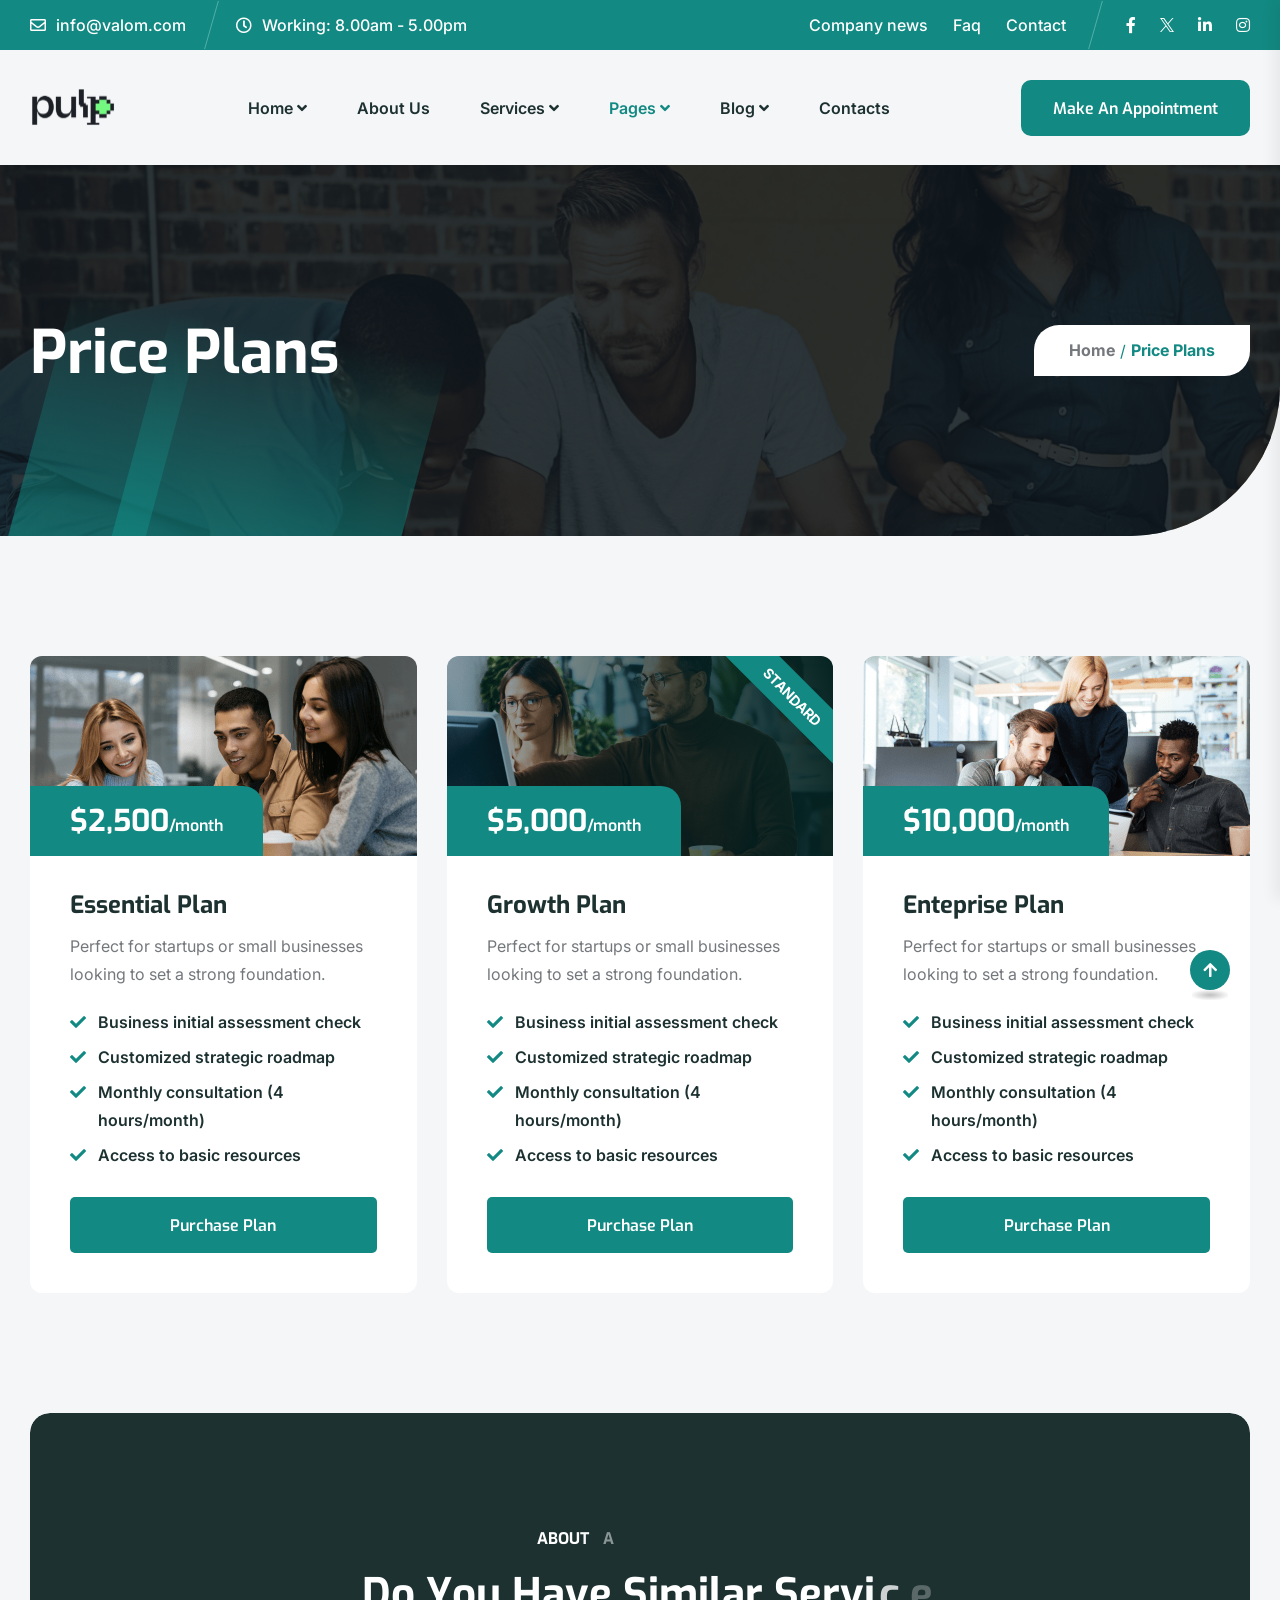
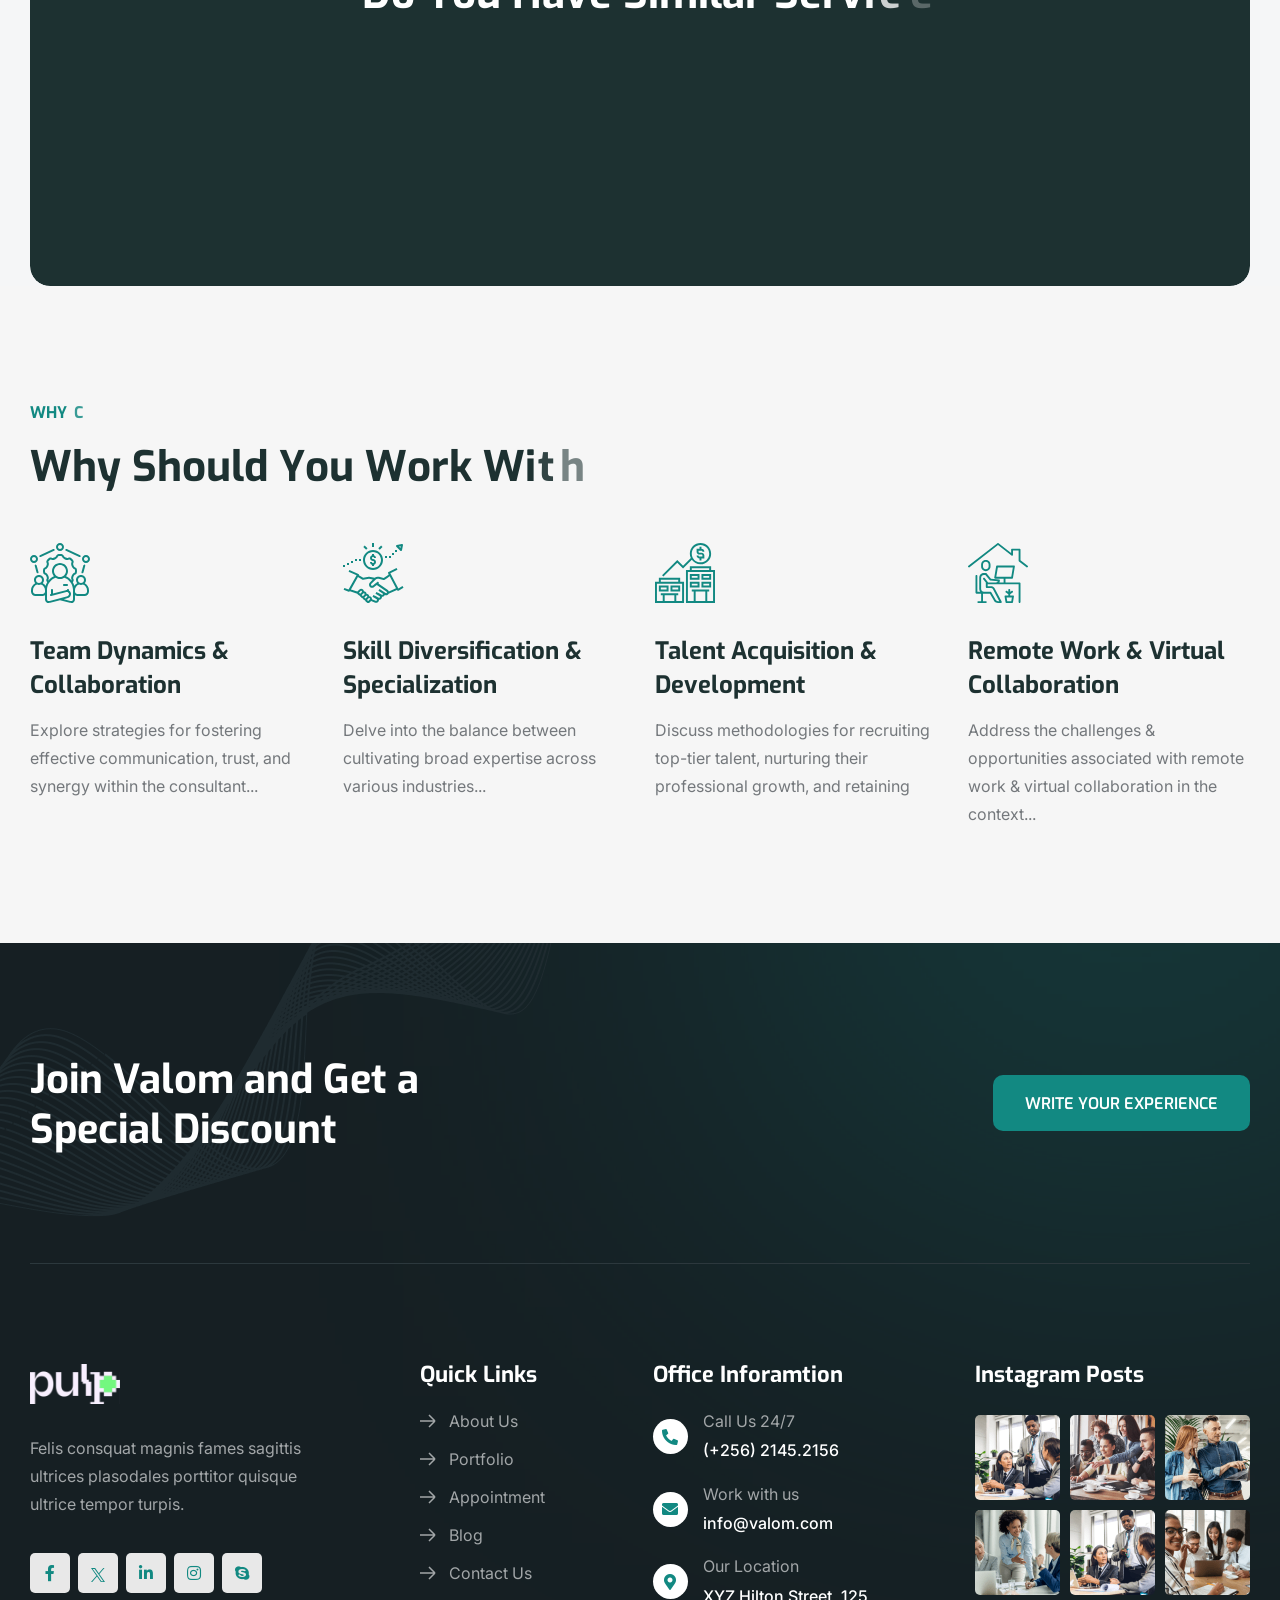
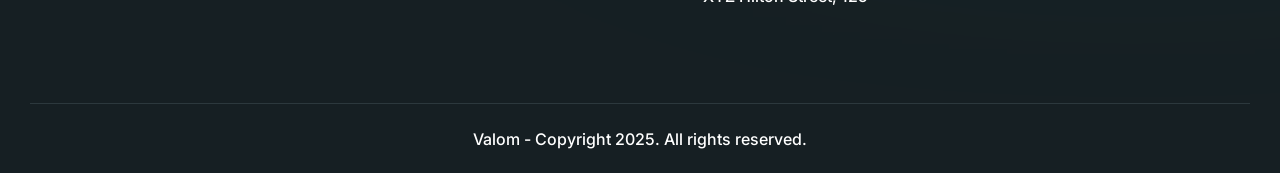
<file: pricing.html>
<!doctype html>
<html class="no-js" lang="en">

<head>
    <meta charset="utf-8">
    <meta http-equiv="x-ua-compatible" content="ie=edge">
    <title>Valom Business Consultancy HTML Template</title>
    <meta name="description" content="Valom Business Consultancy HTML Template">
    <meta name="viewport" content="width=device-width, initial-scale=1">

    <link rel="shortcut icon" type="image/x-icon" href="assets/img/favicon.jpg">
    <!-- Place favicon.ico in the root directory -->

    <!-- CSS here -->
    <link rel="stylesheet" href="assets/css/bootstrap.min.css">
    <link rel="stylesheet" href="assets/css/animate.min.css">
    <link rel="stylesheet" href="assets/css/magnific-popup.css">
    <link rel="stylesheet" href="assets/css/fontawesome-all.min.css">
    <link rel="stylesheet" href="assets/css/swiper-bundle.min.css">
    <link rel="stylesheet" href="assets/css/aos.css">
    <link rel="stylesheet" href="assets/css/jquery.datetimepicker.min.css">
    <link rel="stylesheet" href="assets/css/default.css">
    <link rel="stylesheet" href="assets/css/style.css">
</head>

<body>

    <!--Preloader-->
    <div id="preloader" class="white-bg">
        <div id="loader" class="loader">
            <div class="loader-container">
                <div class="loader-icon"><img src="assets/img/logo/preloader.svg" alt="Preloader"></div>
            </div>
        </div>
    </div>
    <!--Preloader-end -->

    <!-- Scroll-top -->
    <button class="scroll__top scroll-to-target" data-target="html">
        <i class="fas fa-arrow-up"></i>
    </button>
    <!-- Scroll-top-end-->

    <!-- header-area -->
    <header>
        <div id="header-fixed-height"></div>
        <div class="tg-header__top">
            <div class="container">
                <div class="row">
                    <div class="col-xl-6 col-md-8">
                        <ul class="tg-header__top-info left-side list-wrap">
                            <li><i class="far fa-envelope"></i><a href="mailto:info@valom.com">info@valom.com</a></li>
                            <li><i class="far fa-clock"></i>Working: 8.00am - 5.00pm</li>
                        </ul>
                    </div>
                    <div class="col-xl-6 col-md-4">
                        <ul class="tg-header__top-right list-wrap">
                            <li>
                                <div class="tg-header__top-links">
                                    <a href="#">Company news</a>
                                    <a href="#">Faq</a>
                                    <a href="#">Contact</a>
                                </div>
                            </li>
                            <li class="tg-header__top-social">
                                <ul class="list-wrap">
                                    <li><a href="https://www.facebook.com/" target="_blank"><i class="fab fa-facebook-f"></i></a></li>
                                    <li><a href="https://twitter.com" target="_blank">
                                            <svg class="d-block" width="14" height="14" viewBox="0 0 14 14" fill="none" xmlns="http://www.w3.org/2000/svg">
                                                <path d="M8.33192 5.92804L13.5438 0H12.3087L7.78328 5.14724L4.16883 0H0L5.46575 7.78353L0 14H1.2351L6.01407 8.56431L9.83119 14H14L8.33192 5.92804ZM6.64027 7.85211L6.08648 7.07704L1.68013 0.909771H3.57718L7.13316 5.88696L7.68694 6.66202L12.3093 13.1316H10.4123L6.64027 7.85211Z" fill="currentColor" />
                                            </svg>
                                        </a></li>
                                    <li><a href="https://www.fa-linkedin.com/" target="_blank"><i class="fab fa-linkedin-in"></i></a></li>
                                    <li><a href="https://www.instagram.com/" target="_blank"><i class="fab fa-instagram"></i></a></li>
                                </ul>
                            </li>
                        </ul>
                    </div>
                </div>
            </div>
        </div>
        <div id="sticky-header" class="tg-header__area">
            <div class="container">
                <div class="row">
                    <div class="col-12">
                        <div class="tgmenu__wrap">
                            <nav class="tgmenu__nav">
                                <div class="logo">
                                    <a href="index.html"><img src="assets/img/logo/logo.svg" alt="Logo"></a>
                                </div>
                                <div class="tgmenu__navbar-wrap tgmenu__main-menu d-none d-lg-flex">
                                    <ul class="navigation">
                                        <li class="menu-item-has-children"><a href="#">Home</a>
                                            <ul class="sub-menu">
                                                <li><a href="index.html">Home One</a></li>
                                                <li><a href="home-2.html">Home Two</a></li>
                                                <li><a href="home-3.html">Home Three</a></li>
                                                <li><a href="home-4.html">Home Four</a></li>
                                                <li><a href="home-5.html">Home Five</a></li>
                                            </ul>
                                        </li>
                                        <li><a href="about.html">About Us</a></li>
                                        <li class="menu-item-has-children"><a href="#">Services</a>
                                            <ul class="sub-menu">
                                                <li><a href="service.html">Services</a></li>
                                                <li><a href="service-details.html">Service Details</a></li>
                                            </ul>
                                        </li>
                                        <li class="active menu-item-has-children"><a href="#">Pages</a>
                                            <ul class="sub-menu">
                                                <li><a href="project.html">Project Page</a></li>
                                                <li><a href="project-details.html">Project Details</a></li>
                                                <li><a href="team.html">Team Page</a></li>
                                                <li><a href="team-details.html">Team Details</a></li>
                                                <li class="active"><a href="pricing.html">Pricing</a></li>
                                                <li><a href="appointment.html">Appointment</a></li>
                                                <li><a href="error.html">404 Page</a></li>
                                            </ul>
                                        </li>
                                        <li class="menu-item-has-children"><a href="#">Blog</a>
                                            <ul class="sub-menu">
                                                <li><a href="blog.html">Blog List</a></li>
                                                <li><a href="blog-2.html">Blog Grid</a></li>
                                                <li><a href="blog-details.html">Blog Details</a></li>
                                            </ul>
                                        </li>
                                        <li><a href="contact.html">Contacts</a></li>
                                    </ul>
                                </div>
                                <div class="tgmenu__action d-none d-md-block">
                                    <ul class="list-wrap">
                                        <li class="offCanvas-menu">
                                            <a href="appointment.html" class="btn">
                                                <span class="btn-text" data-text="Make An Appointment"></span>
                                            </a>
                                        </li>
                                    </ul>
                                </div>
                                <div class="mobile-nav-toggler d-lg-none d-inline-flex">
                                    <a href="javascript:void(0)" class="sidebar-btn">
                                        <span class="line"></span>
                                        <span class="line"></span>
                                        <span class="line"></span>
                                    </a>
                                </div>
                            </nav>
                        </div>
                    </div>
                </div>
            </div>
        </div>

        <!-- Mobile Menu  -->
        <div class="tgmobile__menu">
            <nav class="tgmobile__menu-box">
                <div class="close-btn"><i class="fas fa-times"></i></div>
                <div class="nav-logo">
                    <a href="index.html"><img src="assets/img/logo/logo.svg" alt="Logo"></a>
                </div>
                <div class="tgmobile__menu-outer">
                    <!--Here Menu Will Come Automatically Via Javascript / Same Menu as in Header-->
                </div>
                <div class="tgmobile__menu-bottom">
                    <div class="contact-info">
                        <ul class="list-wrap">
                            <li>Mail: <a href="mailto:info@valom.com">info@valom.com</a></li>
                            <li>Phone: <a href="tel:0123456789">+123 888 9999</a></li>
                        </ul>
                    </div>
                    <div class="social-links">
                        <ul class="list-wrap">
                            <li><a href="https://www.facebook.com/" target="_blank"><i class="fab fa-facebook-f"></i></a></li>
                            <li><a href="https://twitter.com" target="_blank">
                                    <svg class="d-block" width="14" height="14" viewBox="0 0 14 14" fill="none" xmlns="http://www.w3.org/2000/svg">
                                        <path d="M8.33192 5.92804L13.5438 0H12.3087L7.78328 5.14724L4.16883 0H0L5.46575 7.78353L0 14H1.2351L6.01407 8.56431L9.83119 14H14L8.33192 5.92804ZM6.64027 7.85211L6.08648 7.07704L1.68013 0.909771H3.57718L7.13316 5.88696L7.68694 6.66202L12.3093 13.1316H10.4123L6.64027 7.85211Z" fill="currentColor" />
                                    </svg>
                                </a></li>
                            <li><a href="https://www.whatsapp.com/" target="_blank"><i class="fab fa-whatsapp"></i></a></li>
                            <li><a href="https://www.instagram.com/" target="_blank"><i class="fab fa-instagram"></i></a></li>
                            <li><a href="https://www.youtube.com/" target="_blank"><i class="fab fa-youtube"></i></a></li>
                        </ul>
                    </div>
                </div>
            </nav>
        </div>
        <div class="tgmobile__menu-backdrop"></div>
        <!-- End Mobile Menu -->

    </header>
    <!-- header-area-end -->

    <!-- main-area -->
    <main>

        <!--==============================
    Breadcrumb Area
    ==============================-->
        <section class="breadcrumb__area fix" data-background="assets/img/bg/breadcrumb-bg.png">
            <div class="breadcrumb__bg-shape"></div>
            <div class="container">
                <div class="row align-items-center">
                    <div class="col-xl-6">
                        <div class="breadcrumb__content">
                            <h3 class="title">Price Plans</h3>
                        </div>
                    </div>
                    <div class="col-xl-6">
                        <div class="breadcrumb-wrap">
                            <nav class="breadcrumb">
                                <span property="itemListElement" typeof="ListItem">
                                    <a href="index.html">Home</a>
                                </span>
                                <span class="breadcrumb-separator">/</span>
                                <span property="itemListElement" typeof="ListItem">Price Plans</span>
                            </nav>
                        </div>
                    </div>
                </div>
            </div>
        </section>
        <!-- breadcrumb-area-end -->

        <!--==============================
    Pricing Area 1
    ==============================-->
        <section class="pricing-area-1 pt-120 pb-120 overflow-hidden position-relative">
            <div class="container">
                <div class="row gy-30 justify-content-center">
                    <div class="col-xl-4 col-md-6">
                        <div class="pricing-card">
                            <div class="pricing-card_thumb">
                                <img src="assets/img/others/pricing-thumb1-1.png" alt="img">
                                <h4 class="pricing-card_price"><span class="currency">$</span>2,500<span class="duration">/month</span>
                                </h4>
                            </div>
                            <div class="pricing-card_details">
                                <h4 class="pricing-card_title">Essential Plan</h4>
                                <p class="pricing-card_text">Perfect for startups or small businesses looking to set a strong foundation.</p>
                                <div class="checklist">
                                    <ul class="list-wrap">
                                        <li><i class="fas fa-check"></i> Business initial assessment check </li>
                                        <li><i class="fas fa-check"></i> Customized strategic roadmap</li>
                                        <li><i class="fas fa-check"></i> Monthly consultation (4 hours/month)</li>
                                        <li><i class="fas fa-check"></i> Access to basic resources</li>
                                    </ul>
                                </div>
                                <div class="tg-button-wrap justify-content-center">
                                    <a href="pricing.html" class="btn w-100"><span class="btn-text" data-text="Purchase Plan"></span></a>
                                </div>
                            </div>
                        </div>
                    </div>
                    <div class="col-xl-4 col-md-6">
                        <div class="pricing-card active">
                            <div class="pricing-card_thumb">
                                <div class="pricing-card_tag">Standard</div>
                                <img src="assets/img/others/pricing-thumb1-2.png" alt="img">
                                <h4 class="pricing-card_price"><span class="currency">$</span>5,000<span class="duration">/month</span>
                                </h4>
                            </div>
                            <div class="pricing-card_details">
                                <h4 class="pricing-card_title">Growth Plan</h4>
                                <p class="pricing-card_text">Perfect for startups or small businesses looking to set a strong foundation.</p>
                                <div class="checklist">
                                    <ul class="list-wrap">
                                        <li><i class="fas fa-check"></i> Business initial assessment check </li>
                                        <li><i class="fas fa-check"></i> Customized strategic roadmap</li>
                                        <li><i class="fas fa-check"></i> Monthly consultation (4 hours/month)</li>
                                        <li><i class="fas fa-check"></i> Access to basic resources</li>
                                    </ul>
                                </div>
                                <div class="tg-button-wrap justify-content-center">
                                    <a href="pricing.html" class="btn w-100"><span class="btn-text" data-text="Purchase Plan"></span></a>
                                </div>
                            </div>
                        </div>
                    </div>
                    <div class="col-xl-4 col-md-6">
                        <div class="pricing-card">
                            <div class="pricing-card_thumb">
                                <img src="assets/img/others/pricing-thumb1-3.png" alt="img">
                                <h4 class="pricing-card_price"><span class="currency">$</span>10,000<span class="duration">/month</span>
                                </h4>
                            </div>
                            <div class="pricing-card_details">
                                <h4 class="pricing-card_title">Enteprise Plan</h4>
                                <p class="pricing-card_text">Perfect for startups or small businesses looking to set a strong foundation.</p>
                                <div class="checklist">
                                    <ul class="list-wrap">
                                        <li><i class="fas fa-check"></i> Business initial assessment check </li>
                                        <li><i class="fas fa-check"></i> Customized strategic roadmap</li>
                                        <li><i class="fas fa-check"></i> Monthly consultation (4 hours/month)</li>
                                        <li><i class="fas fa-check"></i> Access to basic resources</li>
                                    </ul>
                                </div>
                                <div class="tg-button-wrap justify-content-center">
                                    <a href="pricing.html" class="btn w-100"><span class="btn-text" data-text="Purchase Plan"></span></a>
                                </div>
                            </div>
                        </div>
                    </div>
                </div>
            </div>
        </section>
        <!--======== / Pricing Section ========-->

        <!--==============================
    Cta Area
    ==============================-->
        <section class="cta-area-1 overflow-hidden">
            <div class="container">
                <div class="cta-wrap1 pt-120 pb-120 bg-cover" data-background="assets/img/bg/cta-bg1-1.png">
                    <div class="cta-bg-shape1-1" data-background="assets/img/bg/cta-bg-shape1-1.png"></div>
                    <div class="row justify-content-center align-items-center">
                        <div class="col-xl-7 col-lg-8">
                            <div class="section__title text-center">
                                <span class="sub-title text-white text-anim">About Amazing Company</span>
                                <h2 class="title text-white text-anim2">Do You Have Similar Service
                                    Requirements?
                                </h2>
                                <div class="tg-button-wrap mt-40 justify-content-center">
                                    <a href="contact.html" class="btn btn-seven">
                                        <span class="btn-text" data-text="Contact With Us"></span>
                                        <i class="fas fa-arrow-right"></i>
                                    </a>
                                </div>
                            </div>
                        </div>
                    </div>
                </div>
            </div>
        </section>
        <!--======== / Cta Section ========-->

        <!--==============================
    Why Choose Us Area
    ==============================-->
        <section class="wcu-area-1 pt-120 pb-120 smoke5-bg">
            <div class="container">
                <div class="row">
                    <div class="col-xl-8 col-lg-10">
                        <div class="section__title mb-50">
                            <span class="sub-title text-anim">Why Choose Us</span>
                            <h2 class="title text-anim2">Why Should You Work With Us</h2>
                        </div>
                    </div>
                </div>
                <div class="row gy-40">
                    <div class="col-xl-3 col-md-6">
                        <div class="wcu-card">
                            <div class="box-icon">
                                <svg width="60" height="60" viewBox="0 0 60 60" fill="none" xmlns="http://www.w3.org/2000/svg">
                                    <path
                                        d="M29.9997 0C27.7789 0 25.9977 1.79873 25.9977 3.99593C25.9977 6.19317 27.7789 7.99972 29.9997 7.99972C32.2203 7.99972 34.0016 6.19317 34.0016 3.99593C34.0016 1.79873 32.2203 0 29.9997 0ZM29.9997 1.99991C31.0926 1.99991 32.0016 2.87959 32.0016 3.99593C32.0016 5.11231 31.0965 5.99977 29.9997 5.99977C28.9027 5.99977 27.9977 5.11231 27.9977 3.99593C27.9977 2.87959 28.9067 1.99991 29.9997 1.99991ZM23.2751 5.9997L9.88466 12.1772C8.67821 12.7074 9.4877 14.5578 10.7225 13.9936L24.1149 7.81604C25.0485 7.39931 24.8061 5.97955 23.7615 5.90404C23.5936 5.89274 23.4269 5.92675 23.2751 5.9997ZM49.2768 13.9936C50.5117 14.5579 51.3211 12.7075 50.1147 12.1773L36.7243 5.99977C36.5727 5.92721 36.4057 5.8947 36.2379 5.90411C35.1931 5.97967 34.9507 7.39939 35.8844 7.81611L49.2768 13.9936ZM27.3785 11.4098C26.6317 11.7715 26.3554 12.3295 26.1911 12.7241C26.0267 13.1188 25.962 13.3418 25.7555 13.5952C25.5488 13.8485 25.1719 14.1723 24.3005 14.5405C23.4258 14.9101 22.9166 14.9623 22.5798 14.9389C22.243 14.9162 22.0412 14.8142 21.6579 14.6657C21.2746 14.5168 20.6773 14.3259 19.9372 14.57C19.2688 14.7904 18.6099 15.3213 17.8787 16.0622C17.0854 16.8658 16.6064 17.529 16.4158 18.1363C16.1845 18.8737 16.3931 19.4676 16.5485 19.8472C16.7045 20.2268 16.8085 20.4304 16.8376 20.7632C16.8678 21.0962 16.8225 21.6074 16.4683 22.4838C16.1127 23.3603 15.7913 23.756 15.5386 23.974C15.2862 24.1921 15.0697 24.2593 14.6969 24.4174C14.212 24.6226 13.7267 24.9095 13.4039 25.5325C13.1106 26.0989 12.9906 26.8921 12.9996 27.9973C12.992 29.0126 13.082 29.8408 13.4039 30.4621C13.7267 31.0851 14.2145 31.3729 14.6969 31.5773C15.0695 31.7352 15.2743 31.7987 15.5269 32.0167C15.7794 32.2348 16.1125 32.6344 16.4683 33.5108C16.8175 34.3703 16.8628 34.878 16.8376 35.2099C16.8111 35.5422 16.7144 35.7427 16.5639 36.1025C16.3825 36.536 16.2136 37.078 16.3863 37.7411C16.5133 38.2285 16.7711 38.675 17.1871 39.1805C16.5064 40.2974 15.9713 41.4852 15.5992 42.7703C14.8771 41.7032 13.928 40.8601 12.8024 40.243C13.55 39.3677 13.9977 38.2362 13.9977 36.999C13.9977 34.2495 11.7766 31.9972 8.9997 31.9972C6.2228 31.9972 3.99389 34.2495 3.99389 36.999C3.99389 38.2376 4.44421 39.3673 5.19505 40.243C2.68218 41.5974 0.999823 44.2502 0.999823 47.3072V48.481C0.999823 50.9858 3.01996 52.9984 5.49782 52.9984H12.4958C13.4209 52.9984 14.2824 52.7217 14.9997 52.2367V56.0061C14.9997 57.2067 15.3769 58.3826 16.2926 59.1564C17.2082 59.9301 18.5474 60.1714 20.0797 59.8732C20.1023 59.8694 20.1243 59.8618 20.1462 59.858L29.9937 57.2078L39.8803 59.8659C41.4457 60.1716 42.7474 59.9626 43.7045 59.1569C44.6199 58.3861 44.9994 57.2147 44.9994 56.0203V52.241C45.7166 52.7259 46.5781 52.9988 47.5033 52.9988H54.5012C56.9791 52.9988 58.9992 50.9861 58.9992 48.4814V47.3076C58.9992 44.2506 57.3168 41.5977 54.8039 40.2434C55.5548 39.3676 56.0051 38.238 56.0051 36.9993C56.0051 34.2498 53.7762 31.9975 50.9993 31.9975C48.2224 31.9975 46.0013 34.2498 46.0013 36.9993C46.0013 38.2365 46.449 39.368 47.1966 40.2434C46.0788 40.8448 45.118 41.7075 44.3959 42.7745C44.0236 41.4897 43.4908 40.2899 42.8099 39.1731C43.2264 38.6671 43.4857 38.2293 43.6127 37.7415C43.7854 37.0783 43.6163 36.5364 43.435 36.1029C43.285 35.7431 43.1871 35.5423 43.1614 35.2103C43.1349 34.8785 43.1803 34.3707 43.5306 33.5112C43.8863 32.6348 44.2195 32.2351 44.472 32.0171C44.7245 31.799 44.9293 31.7355 45.3021 31.5776C45.7845 31.3732 46.2723 31.0855 46.5951 30.4625C46.9171 29.8412 47.0077 29.013 46.9994 27.9977C47.0069 26.8925 46.8886 26.0993 46.5951 25.5329C46.2723 24.9099 45.787 24.6231 45.3021 24.4177C44.9295 24.2598 44.713 24.1925 44.4604 23.9744C44.2079 23.7563 43.8864 23.3606 43.5307 22.4842C43.175 21.6078 43.1325 21.0963 43.1614 20.7636C43.1917 20.431 43.2945 20.2272 43.4506 19.8476C43.6067 19.468 43.8149 18.8741 43.5832 18.1367C43.3927 17.5294 42.9136 16.8662 42.1204 16.0626C41.3891 15.3217 40.7303 14.791 40.0618 14.5704C39.3217 14.3263 38.7244 14.5171 38.3411 14.666C37.9578 14.815 37.7561 14.9159 37.4192 14.9393C37.0825 14.962 36.5732 14.9091 35.6985 14.5409C34.8271 14.1727 34.4501 13.849 34.2435 13.5956C34.0367 13.3424 33.9725 13.1192 33.808 12.7245C33.6436 12.3299 33.3673 11.772 32.6205 11.4101C31.9725 11.0961 31.1956 10.998 29.9995 10.9978C28.8034 10.9976 28.0265 11.0959 27.3785 11.4098ZM3.99994 11.9976C1.77923 11.9976 0 13.7963 0 15.9936C0 18.1908 1.77923 19.9973 3.99994 19.9973C6.22064 19.9973 8.00184 18.1908 8.00184 15.9936C8.00184 13.7963 6.22064 11.9976 3.99994 11.9976ZM55.9993 11.9976C53.7786 11.9976 51.9974 13.7963 51.9974 15.9936C51.9974 18.1908 53.7786 19.9973 55.9993 19.9973C58.22 19.9973 59.9992 18.1908 59.9992 15.9936C59.9992 13.7963 58.22 11.9976 55.9993 11.9976ZM31.7496 13.2047C31.8872 13.2712 31.9008 13.3786 31.9643 13.4995C32.075 13.7652 32.2455 14.3059 32.6947 14.8569C33.144 15.4078 33.8351 15.9296 34.9154 16.3861C35.9926 16.8412 36.8499 16.988 37.558 16.9388C38.2661 16.8897 38.7899 16.6418 39.0716 16.5326C39.239 16.4676 39.3233 16.4302 39.4329 16.4661C39.5766 16.5137 39.9413 16.6989 40.6966 17.4641C41.4169 18.1938 41.6269 18.5923 41.6712 18.7336C41.7014 18.8519 41.6523 18.9565 41.5971 19.0869C41.5026 19.3164 41.2309 19.8784 41.1694 20.5849C41.1078 21.2915 41.2382 22.1539 41.6772 23.2353C42.1161 24.3166 42.6159 25.0229 43.1537 25.4871C43.6915 25.9514 44.2401 26.1436 44.5209 26.2625C44.6796 26.3298 44.7544 26.3358 44.8157 26.4538C44.8769 26.572 45.016 26.9634 45.0069 27.9966C45.0145 28.9692 44.8977 29.381 44.8157 29.5396C44.7544 29.6579 44.6433 29.679 44.5209 29.7308C44.2401 29.8499 43.6915 30.0419 43.1537 30.5062C42.6159 30.9704 42.1161 31.6768 41.6772 32.7581C41.2467 33.8185 41.1159 34.6638 41.1694 35.3635C41.2227 36.063 41.4513 36.539 41.5893 36.8692C41.6479 37.0344 41.7061 37.127 41.6773 37.2385C41.6698 37.2687 41.6263 37.3753 41.5874 37.4494C40.1051 35.6541 38.1997 34.2012 36.0348 33.2542C37.2647 31.8459 38.0015 30.0091 38.0015 27.9985C38.0015 23.5922 34.406 19.9988 29.9997 19.9988C25.5933 19.9988 21.9979 23.5922 21.9979 27.9985C21.9979 30.0096 22.7341 31.8458 23.9646 33.2542C21.7995 34.2008 19.8939 35.6543 18.412 37.4494C18.3734 37.3753 18.3303 37.2699 18.322 37.2385C18.2918 37.127 18.3522 37.0344 18.4101 36.8692C18.548 36.5389 18.7767 36.063 18.83 35.3634C18.8833 34.6638 18.7525 33.8185 18.3222 32.7581C17.8833 31.6768 17.3834 30.9704 16.8456 30.5062C16.3078 30.042 15.7592 29.8497 15.4785 29.7308C15.3556 29.679 15.2449 29.6575 15.1837 29.5396C15.1017 29.3812 14.9841 28.9692 14.9924 27.9966C14.9848 26.9634 15.1224 26.572 15.1837 26.4538C15.2449 26.3355 15.3197 26.3298 15.4785 26.2625C15.7593 26.1435 16.3078 25.9515 16.8456 25.4871C17.3834 25.0229 17.8833 24.3166 18.3222 23.2353C18.7611 22.1539 18.8917 21.2915 18.83 20.5849C18.7684 19.8784 18.4966 19.3162 18.4022 19.0869C18.3486 18.9562 18.2964 18.8515 18.3282 18.7336C18.3724 18.5922 18.5825 18.1938 19.3028 17.4641C20.058 16.6989 20.4228 16.5135 20.5665 16.4661C20.6761 16.4283 20.7603 16.4675 20.9278 16.5326C21.2093 16.6418 21.7333 16.8897 22.4414 16.9388C23.1495 16.988 24.0068 16.8413 25.0839 16.3861C26.1643 15.9296 26.8554 15.4078 27.3046 14.8569C27.7539 14.3059 27.9245 13.765 28.0351 13.4995C28.0989 13.3786 28.1122 13.2712 28.2501 13.2047C28.4111 13.1265 28.9379 12.9976 29.9999 12.9976C31.0618 12.9976 31.5884 13.1265 31.7496 13.2047ZM3.99994 13.9976C5.09289 13.9976 6.00185 14.8772 6.00185 15.9936C6.00185 17.11 5.09682 17.9974 3.99994 17.9974C2.90306 17.9974 1.99995 17.11 1.99995 15.9936C1.99995 14.8772 2.90699 13.9976 3.99994 13.9976ZM55.9993 13.9976C57.0923 13.9976 57.9993 14.8772 57.9993 15.9936C57.9993 17.11 57.0961 17.9974 55.9993 17.9974C54.9024 17.9974 53.9973 17.11 53.9973 15.9936C53.9973 14.8772 54.9063 13.9976 55.9993 13.9976ZM5.80071 21.6262C5.11273 21.5831 4.58825 22.2322 4.7753 22.8957L6.53309 29.5537C6.83999 30.8961 8.85914 30.3658 8.46668 29.0459L6.70888 22.3879C6.60532 21.9626 6.23746 21.654 5.80071 21.6262ZM54.1985 21.6262C53.7617 21.6526 53.3938 21.9626 53.2903 22.3879L51.5325 29.0459C51.1401 30.3658 53.1593 30.8961 53.4661 29.5537L55.2239 22.8957C55.411 22.2322 54.8864 21.5829 54.1985 21.6262ZM29.9996 21.9992C33.2938 21.9992 36.0015 24.6734 36.0015 27.999C36.0015 31.3246 33.3056 34.0008 29.9996 34.0008C26.6936 34.0008 23.9977 31.3246 23.9977 27.999C23.9977 24.6734 26.7015 21.9992 29.9996 21.9992ZM8.99988 33.9969C10.6451 33.9969 11.9959 35.3301 11.9959 36.9987C11.9959 38.6674 10.649 39.9966 8.99988 39.9966C7.35071 39.9966 5.99599 38.6674 5.99599 36.9987C5.99599 35.3301 7.35464 33.9969 8.99988 33.9969ZM50.9994 33.9969C52.6446 33.9969 54.0032 35.3301 54.0032 36.9987C54.0032 38.6674 52.6485 39.9966 50.9994 39.9966C49.3502 39.9966 48.0033 38.6674 48.0033 36.9987C48.0033 35.3301 49.3541 33.9969 50.9994 33.9969ZM23.0016 50.4514V46.9886C22.9714 45.6846 21.0306 45.6846 21.0017 46.9886V50.965L20.7518 51.0293C19.4574 51.3589 19.9515 53.3002 21.246 52.9706L36.363 49.088C37.5161 48.7916 38.6386 49.4591 38.9313 50.5567C39.2288 51.667 38.5851 52.8209 37.4489 53.1269L19.6952 57.9099C19.6914 57.9107 19.6914 57.9091 19.6876 57.9099C18.552 58.1287 17.9413 57.9288 17.5841 57.6287C17.2254 57.3256 17.0021 56.8023 17.0021 56.0057V47.0002C17.0021 41.2991 20.6376 36.4886 25.67 34.7291C26.9151 35.5298 28.408 36.0006 30 36.0006C31.5908 36.0006 33.0795 35.5307 34.3241 34.7311C39.3897 36.502 42.9998 41.2989 42.9998 47.0002V56.0194C42.9998 56.8066 42.7745 57.3268 42.4158 57.6287C42.0587 57.9296 41.448 58.1288 40.3123 57.9099L33.8475 56.1698L37.9647 55.0604C40.1375 54.4754 41.4482 52.2453 40.8592 50.0469C40.5674 48.9575 39.8772 48.1063 38.9979 47.5861V46.9884C38.9676 45.6844 37.0268 45.6961 36.9979 47.0224C36.6963 46.9998 36.2418 47.0489 35.861 47.1466L23.0016 50.4514ZM34.0015 40.9986C32.6974 41.0288 32.6974 42.9696 34.0015 42.9985H36.9976C38.3016 42.9683 38.3016 41.0275 36.9976 40.9986H34.0015ZM7.06241 41.604C7.61951 41.847 8.32151 41.9966 8.99988 41.9966C9.67826 41.9966 10.3535 41.8469 10.9413 41.604C13.3159 42.4017 14.9998 44.671 14.9998 47.307V48.4807C14.9998 49.8735 13.896 50.9983 12.4959 50.9983H5.49797C4.09794 50.9982 2.99996 49.8599 2.99996 48.4807V47.307C2.99996 44.667 4.68618 42.4029 7.06241 41.604ZM49.0579 41.604C49.6222 41.8508 50.321 41.9986 50.9994 41.9986C51.6777 41.9986 52.3602 41.8587 52.9368 41.604C55.3131 42.4029 56.9993 44.667 56.9993 47.307V48.4807C56.9993 49.8599 55.9013 50.9982 54.5012 50.9983H47.5033C46.1033 50.9983 44.9994 49.8599 44.9994 48.4807V47.307C44.9994 44.671 46.6833 42.4017 49.0579 41.604Z"
                                        fill="currentColor" />
                                </svg>
                            </div>
                            <h4 class="box-title">Team Dynamics & Collaboration</h4>
                            <p class="box-text">Explore strategies for fostering effective communication, trust, and synergy within the consultant...</p>
                        </div>
                    </div>
                    <div class="col-xl-3 col-md-6">
                        <div class="wcu-card">
                            <div class="box-icon">
                                <svg width="61" height="60" viewBox="0 0 61 60" fill="none" xmlns="http://www.w3.org/2000/svg">
                                    <path d="M30.001 20.0007C29.45 20.0007 29.001 19.5527 29.001 19.0006H27.0009C27.0009 20.3027 27.8399 21.4027 29.001 21.8167V23.0008H31.001V21.8167C32.1621 21.4027 33.0011 20.3027 33.0011 19.0006C33.0011 17.3466 31.6551 16.0005 30.001 16.0005C29.45 16.0005 29.001 15.5525 29.001 15.0005C29.001 14.4485 29.45 14.0005 30.001 14.0005C30.552 14.0005 31.001 14.4485 31.001 15.0005H33.0011C33.0011 13.6985 32.1621 12.5984 31.001 12.1844V11.0004H29.001V12.1844C27.8399 12.5984 27.0009 13.6985 27.0009 15.0005C27.0009 16.6546 28.3469 18.0006 30.001 18.0006C30.552 18.0006 31.001 18.4486 31.001 19.0006C31.001 19.5527 30.552 20.0007 30.001 20.0007Z" fill="currentColor" />
                                    <path d="M30.001 27.0009C35.5152 27.0009 40.0013 22.5147 40.0013 17.0006C40.0013 11.4864 35.5152 7.00023 30.001 7.00023C24.4868 7.00023 20.0007 11.4864 20.0007 17.0006C20.0007 22.5147 24.4868 27.0009 30.001 27.0009ZM30.001 9.0003C34.4121 9.0003 38.0013 12.5894 38.0013 17.0006C38.0013 21.4117 34.4121 25.0008 30.001 25.0008C25.5899 25.0008 22.0007 21.4117 22.0007 17.0006C22.0007 12.5894 25.5899 9.0003 30.001 9.0003Z" fill="currentColor" />
                                    <path
                                        d="M54.1178 47.3136C54.2458 47.5566 54.4688 47.7356 54.7328 47.8086C54.8208 47.8336 54.9118 47.8456 55.0018 47.8456C55.1818 47.8456 55.3588 47.7966 55.5169 47.7026L60.517 44.7025L59.488 42.9874L55.3928 45.4445L47.3656 30.281L54.4498 26.7389L53.5548 24.9498L45.5545 28.95C45.3135 29.07 45.1315 29.283 45.0495 29.539C44.9665 29.796 44.9915 30.074 45.1175 30.312L45.7425 31.492C45.5075 31.6611 45.2095 31.8771 44.8075 32.1681C43.6795 32.9881 41.4174 34.6322 40.6594 35.0212L36.0602 33.8721C34.5242 33.4871 32.8921 33.8341 31.6411 34.7712L26.1659 33.8591C26.0569 33.8411 25.9459 33.8411 25.8369 33.8591L20.1997 34.7982L15.9075 32.2231C15.9985 32.0021 16.0255 31.7591 15.9495 31.531C15.8615 31.263 15.6635 31.046 15.4065 30.931L6.40621 26.9309L5.59419 28.759L13.5905 32.3131L5.55819 46.5925L1.37105 44.9175L0.628021 46.7746L5.62819 48.7746C5.75019 48.8226 5.8752 48.8466 6.0002 48.8466C6.35221 48.8466 6.69022 48.6596 6.87223 48.3366L6.94123 48.2136L14.2905 50.6637C14.3915 50.8337 14.5085 50.9947 14.6565 51.1287L15.8415 52.2057C16.1135 52.4527 16.4375 52.6077 16.7736 52.6777C16.8796 53.0098 17.0626 53.3158 17.3236 53.5528L18.5096 54.6298C18.7816 54.8768 19.1056 55.0318 19.4416 55.1028C19.5477 55.4348 19.7307 55.7409 19.9917 55.9789L21.1787 57.0569C21.4507 57.3039 21.7737 57.4579 22.1107 57.5279C22.2167 57.8599 22.3997 58.1659 22.6608 58.4029L23.8478 59.482C24.2298 59.828 24.7108 60 25.1918 60C25.6999 60 26.2079 59.809 26.5959 59.427L28.0839 57.9609L31.6351 59.423C32.0991 59.708 32.6171 59.845 33.1291 59.845C34.0571 59.845 34.9682 59.397 35.5212 58.569C35.8732 58.0409 36.0152 57.4319 35.9842 56.8349C36.0332 56.8369 36.0812 56.8449 36.1302 56.8449C37.0582 56.8449 37.9693 56.3969 38.5223 55.5688C38.8743 55.0408 39.0163 54.4318 38.9853 53.8348C39.0343 53.8368 39.0823 53.8448 39.1313 53.8448C40.0593 53.8448 40.9704 53.3968 41.5234 52.5687C41.6684 52.3507 41.7684 52.1167 41.8464 51.8777C42.2554 52.0837 42.6944 52.1887 43.1314 52.1887C44.0595 52.1887 44.9705 51.7407 45.5235 50.9127C45.5375 50.8917 45.5445 50.8687 45.5585 50.8477L53.9438 46.9766L54.1178 47.3136ZM17.1866 50.7257L16.0005 49.6477L17.5966 48.0766C17.8986 47.7786 18.3826 47.7686 18.6956 48.0546C18.8606 48.2036 18.9536 48.4086 18.9576 48.6306C18.9616 48.8516 18.8776 49.0606 18.7196 49.2156L17.1866 50.7257ZM19.8547 53.1498L18.6696 52.0727L20.2657 50.5017C20.5677 50.2037 21.0517 50.1937 21.3647 50.4797C21.5297 50.6287 21.6227 50.8337 21.6267 51.0557C21.6307 51.2767 21.5457 51.4857 21.3887 51.6417L19.8547 53.1498ZM22.6028 55.4988L22.5238 55.5769L21.3367 54.4998L22.9328 52.9278C23.2348 52.6287 23.7188 52.6208 24.0328 52.9068C24.1968 53.0558 24.2898 53.2608 24.2948 53.4818C24.2988 53.7038 24.2138 53.9118 24.0568 54.0678L22.6028 55.4988ZM26.7249 56.4919L25.1918 58.0019L24.0058 56.9249L25.6019 55.3528C25.9039 55.0538 26.3869 55.0458 26.7019 55.3318C26.8659 55.4808 26.9589 55.6859 26.9639 55.9069C26.9679 56.1289 26.8829 56.3369 26.7249 56.4919ZM43.8555 49.8037C43.5895 50.2007 43.0484 50.3107 42.6474 50.0427L36.5282 45.9965L35.4492 47.6806L39.9193 50.6367C40.0323 50.8997 40.0233 51.2087 39.8553 51.4607C39.5893 51.8597 39.0483 51.9687 38.6503 51.7017C38.6153 51.6787 33.4451 49.1066 33.4451 49.1066L32.4951 50.8657L36.7052 53.3268C37.0272 53.6118 37.0952 54.0988 36.8532 54.4608C36.5862 54.8588 36.0452 54.9688 35.6482 54.7018C35.6132 54.6788 30.443 52.1067 30.443 52.1067L29.493 53.8658L33.7031 56.3269C34.0251 56.6119 34.0931 57.0989 33.8511 57.4609C33.5851 57.8599 33.0451 57.9679 32.6461 57.7019C32.5911 57.6659 28.935 56.1519 28.935 56.1519C28.943 56.0569 28.961 55.9629 28.959 55.8669C28.943 55.1008 28.609 54.3658 28.0419 53.8508C27.5319 53.3868 26.8949 53.1558 26.2519 53.1348C26.1649 52.4827 25.8639 51.8707 25.3728 51.4257C24.8628 50.9617 24.2258 50.7307 23.5838 50.7097C23.4978 50.0577 23.1958 49.4446 22.7048 48.9986C22.1957 48.5356 21.5577 48.3046 20.9147 48.2836C20.8277 47.6316 20.5267 47.0196 20.0367 46.5746C18.9386 45.5775 17.2486 45.6095 16.1885 46.6516L14.5915 48.2236C14.4865 48.3276 14.3965 48.4436 14.3175 48.5666L7.93426 46.4385L14.9425 33.9801L19.4817 36.7032C19.6377 36.7972 19.8157 36.8462 19.9967 36.8462C20.0517 36.8462 20.1067 36.8412 20.1617 36.8322L26.0009 35.8592L29.834 36.4982L26.9499 39.3823C26.3379 39.9933 26.0009 40.8084 26.0009 41.6744C26.0009 42.5404 26.3379 43.3554 26.9509 43.9675C27.5359 44.5525 28.3039 44.8445 29.073 44.8445C29.822 44.8445 30.572 44.5675 31.151 44.0105L33.7821 41.9054L43.6665 48.6356C44.0225 48.9136 44.1065 49.4266 43.8555 49.8037ZM45.8595 48.5036C45.6885 47.9396 45.3525 47.4156 44.8435 47.0196L35.4152 40.5984L36.1122 40.0413L34.8632 38.4793C34.8632 38.4793 29.806 42.5274 29.78 42.5534C29.39 42.9434 28.756 42.9454 28.3659 42.5534C28.1299 42.3184 28.0009 42.0064 28.0009 41.6744C28.0009 41.3424 28.1299 41.0304 28.3649 40.7964L32.4951 36.6662C33.2961 35.8662 34.4772 35.5432 35.5752 35.8122L40.4403 37.0282C41.1024 37.1972 41.6554 36.9332 45.9845 33.7871C46.2205 33.6151 46.4616 33.4401 46.6876 33.2781L53.0018 45.2065L45.8595 48.5036Z"
                                        fill="currentColor" />
                                    <path d="M58.0019 8.00027C58.0989 8.00027 58.1959 7.98627 58.2919 7.95726C58.645 7.85126 58.911 7.55825 58.983 7.19624L59.983 2.19607C60.049 1.86806 59.946 1.52905 59.71 1.29304C59.473 1.05704 59.135 0.957032 58.807 1.02003L53.8068 2.02007C53.4458 2.09207 53.1528 2.35808 53.0458 2.71009C52.9388 3.0641 53.0348 3.44611 53.2958 3.70712L57.2959 7.70726C57.4849 7.89726 57.7409 8.00027 58.0019 8.00027ZM57.7269 3.27411L57.3879 4.97117L56.0309 3.61412L57.7269 3.27411Z" fill="currentColor" />
                                    <path d="M29.001 0H31.001V4.00013H29.001V0Z" fill="currentColor" />
                                    <path d="M35.2872 5.29378L38.1157 2.46526L39.53 3.87952L36.7014 6.70804L35.2872 5.29378Z" fill="currentColor" />
                                    <path d="M20.2907 3.88173L21.7049 2.46747L24.5335 5.29599L23.1192 6.71025L20.2907 3.88173Z" fill="currentColor" />
                                    <path d="M52.0017 7.00023H54.0018V9.0003H52.0017V7.00023Z" fill="currentColor" />
                                    <path d="M49.0016 10.0003H51.0017V12.0004H49.0016V10.0003Z" fill="currentColor" />
                                    <path d="M46.0015 13.0004H48.0016V15.0005H46.0015V13.0004Z" fill="currentColor" />
                                    <path d="M42.0014 13.0004H44.0015V15.0005H42.0014V13.0004Z" fill="currentColor" />
                                    <path d="M16.0005 16.0005H18.0006V18.0006H16.0005V16.0005Z" fill="currentColor" />
                                    <path d="M12.0004 16.0005H14.0005V18.0006H12.0004V16.0005Z" fill="currentColor" />
                                    <path d="M8.00027 18.0006H10.0003V20.0007H8.00027V18.0006Z" fill="currentColor" />
                                    <path d="M4.00013 20.0007H6.0002V22.0007H4.00013V20.0007Z" fill="currentColor" />
                                    <path d="M0 22.0007H2.00007V24.0008H0V22.0007Z" fill="currentColor" />
                                </svg>
                            </div>
                            <h4 class="box-title">Skill Diversification & Specialization</h4>
                            <p class="box-text">Delve into the balance between cultivating broad expertise across various industries...</p>
                        </div>
                    </div>
                    <div class="col-xl-3 col-md-6">
                        <div class="wcu-card">
                            <div class="box-icon">
                                <svg width="60" height="60" viewBox="0 0 60 60" fill="none" xmlns="http://www.w3.org/2000/svg">
                                    <path d="M44.5161 13.5484C43.9829 13.5484 43.5484 13.1139 43.5484 12.5806H41.6129C41.6129 14.1813 42.9155 15.4839 44.5161 15.4839V17.4194H46.4516V15.4839H49.3548V12.5806C49.3548 10.98 48.0523 9.67742 46.4516 9.67742H44.5161C43.9829 9.67742 43.5484 9.2429 43.5484 8.70968V7.74194H46.4516C46.9848 7.74194 47.4194 8.17645 47.4194 8.70968H49.3548C49.3548 7.10903 48.0523 5.80645 46.4516 5.80645V3.87097H44.5161V5.80645H41.6129V8.70968C41.6129 10.3103 42.9155 11.6129 44.5161 11.6129H46.4516C46.9848 11.6129 47.4194 12.0474 47.4194 12.5806V13.5484H44.5161Z" fill="currentColor" />
                                    <path d="M56.129 27.0968V23.2258H34.8387V27.0968H30.9677V60H60V27.0968H56.129ZM36.7742 25.1613H54.1935V27.0968H36.7742V25.1613ZM50.3226 48.3871V58.0645H40.6452V48.3871H50.3226ZM58.0645 58.0645H52.2581V48.3871H54.1935V46.4516H36.7742V48.3871H38.7097V58.0645H32.9032V29.0323H58.0645V58.0645Z" fill="currentColor" />
                                    <path d="M44.5161 30.9677H34.8387V36.7742H44.5161V30.9677ZM42.5806 34.8387H36.7742V32.9032H42.5806V34.8387Z" fill="currentColor" />
                                    <path d="M56.129 30.9677H46.4516V36.7742H56.129V30.9677ZM54.1935 34.8387H48.3871V32.9032H54.1935V34.8387Z" fill="currentColor" />
                                    <path d="M44.5161 38.7097H34.8387V44.5161H44.5161V38.7097ZM42.5806 42.5806H36.7742V40.6452H42.5806V42.5806Z" fill="currentColor" />
                                    <path d="M56.129 38.7097H46.4516V44.5161H56.129V38.7097ZM54.1935 42.5806H48.3871V40.6452H54.1935V42.5806Z" fill="currentColor" />
                                    <path d="M25.1613 34.8387H3.87097V38.7097H0V60H29.0323V38.7097H25.1613V34.8387ZM5.80645 36.7742H23.2258V38.7097H5.80645V36.7742ZM19.3548 52.2581V58.0645H9.67742V52.2581H19.3548ZM27.0968 58.0645H21.2903V52.2581H23.2258V50.3226H5.80645V52.2581H7.74194V58.0645H1.93548V40.6452H27.0968V58.0645Z" fill="currentColor" />
                                    <path d="M13.5484 42.5806H3.87097V48.3871H13.5484V42.5806ZM11.6129 46.4516H5.80645V44.5161H11.6129V46.4516Z" fill="currentColor" />
                                    <path d="M25.1613 42.5806H15.4839V48.3871H25.1613V42.5806ZM23.2258 46.4516H17.4194V44.5161H23.2258V46.4516Z" fill="currentColor" />
                                    <path d="M22.2581 19.7555L28.0645 25.5619L36.8197 16.8068C38.7513 19.5155 41.911 21.2903 45.4839 21.2903C51.3532 21.2903 56.129 16.5145 56.129 10.6452C56.129 4.77581 51.3532 0 45.4839 0C39.6145 0 34.8387 4.77581 34.8387 10.6452C34.8387 12.2265 35.1948 13.7235 35.8161 15.0735L28.0645 22.8252L22.2581 17.0187L7.05774 32.219L8.42613 33.5874L22.2581 19.7555ZM45.4839 1.93548C50.2858 1.93548 54.1935 5.84323 54.1935 10.6452C54.1935 15.4471 50.2858 19.3548 45.4839 19.3548C40.6819 19.3548 36.7742 15.4471 36.7742 10.6452C36.7742 5.84323 40.6819 1.93548 45.4839 1.93548Z" fill="currentColor" />
                                </svg>
                            </div>
                            <h4 class="box-title">Talent Acquisition & Development</h4>
                            <p class="box-text">Discuss methodologies for recruiting top-tier talent, nurturing their professional growth, and retaining</p>
                        </div>
                    </div>
                    <div class="col-xl-3 col-md-6">
                        <div class="wcu-card">
                            <div class="box-icon">
                                <svg width="60" height="60" viewBox="0 0 60 60" fill="none" xmlns="http://www.w3.org/2000/svg">
                                    <path
                                        d="M22.4999 23.4375V21.5625C22.4999 20.3193 22.0061 19.127 21.127 18.2479C20.2479 17.3689 19.0556 16.875 17.8124 16.875C16.5692 16.875 15.377 17.3689 14.4979 18.2479C13.6188 19.127 13.125 20.3193 13.125 21.5625V23.4375C13.125 24.6807 13.6188 25.873 14.4979 26.7521C15.377 27.6311 16.5692 28.125 17.8124 28.125C19.0556 28.125 20.2479 27.6311 21.127 26.7521C22.0061 25.873 22.4999 24.6807 22.4999 23.4375ZM14.9999 23.4375V21.5625C14.9999 20.8166 15.2963 20.1012 15.8237 19.5738C16.3512 19.0463 17.0665 18.75 17.8124 18.75C18.5584 18.75 19.2737 19.0463 19.8012 19.5738C20.3286 20.1012 20.6249 20.8166 20.6249 21.5625V23.4375C20.6249 24.1834 20.3286 24.8988 19.8012 25.4262C19.2737 25.9537 18.5584 26.25 17.8124 26.25C17.0665 26.25 16.3512 25.9537 15.8237 25.4262C15.2963 24.8988 14.9999 24.1834 14.9999 23.4375Z"
                                        fill="currentColor" />
                                    <path
                                        d="M51.5623 60C51.811 60 52.0494 59.9012 52.2252 59.7254C52.401 59.5496 52.4998 59.3111 52.4998 59.0625V40.3125C52.4998 40.0639 52.401 39.8254 52.2252 39.6496C52.0494 39.4738 51.811 39.375 51.5623 39.375H37.4999V35.625H44.0623C44.2841 35.6249 44.4987 35.5462 44.6679 35.4029C44.8372 35.2596 44.9501 35.0609 44.9867 34.8422L46.8617 23.5922C46.8842 23.4579 46.8771 23.3203 46.841 23.189C46.8049 23.0577 46.7406 22.9358 46.6527 22.8318C46.5647 22.7279 46.4551 22.6444 46.3316 22.5871C46.2081 22.5297 46.0735 22.5 45.9373 22.5H29.0624C28.8406 22.5001 28.6261 22.5787 28.4568 22.7221C28.2876 22.8654 28.1746 23.0641 28.138 23.2828L26.263 34.5328C26.2406 34.6671 26.2476 34.8047 26.2837 34.936C26.3198 35.0673 26.3841 35.1892 26.4721 35.2932C26.5601 35.3971 26.6696 35.4806 26.7932 35.5379C26.9167 35.5953 27.0512 35.625 27.1874 35.625H35.6249V39.375H31.3536C31.6911 38.8075 31.871 38.1602 31.8749 37.5C31.8749 37.2692 31.7898 37.0465 31.6358 36.8746C31.4819 36.7026 31.2699 36.5935 31.0405 36.5681L22.978 35.6728L18.5324 30.3375C18.4445 30.2319 18.3344 30.147 18.21 30.0886C18.0856 30.0303 17.9498 30.0001 17.8124 30H15.9374C14.6947 30.0015 13.5033 30.4958 12.6245 31.3746C11.7458 32.2533 11.2514 33.4448 11.25 34.6875V45.9375C11.2534 46.9551 11.5914 47.9434 12.2118 48.75H9.37497V32.8125C9.37497 32.5639 9.27619 32.3254 9.10038 32.1496C8.92457 31.9738 8.68611 31.875 8.43747 31.875C8.18883 31.875 7.95037 31.9738 7.77456 32.1496C7.59875 32.3254 7.49997 32.5639 7.49997 32.8125V49.6875C7.49997 49.9361 7.59875 50.1746 7.77456 50.3504C7.95037 50.5262 8.18883 50.625 8.43747 50.625H13.125V58.125H10.3125C10.0638 58.125 9.82537 58.2238 9.64955 58.3996C9.47374 58.5754 9.37497 58.8139 9.37497 59.0625C9.37497 59.3111 9.47374 59.5496 9.64955 59.7254C9.82537 59.9012 10.0638 60 10.3125 60H17.8124C18.0611 60 18.2995 59.9012 18.4753 59.7254C18.6512 59.5496 18.7499 59.3111 18.7499 59.0625C18.7499 58.8139 18.6512 58.5754 18.4753 58.3996C18.2995 58.2238 18.0611 58.125 17.8124 58.125H14.9999V50.625H21.9552L26.1862 58.0312C26.2052 58.0639 26.2265 58.0952 26.2499 58.125C26.6878 58.7058 27.2542 59.1774 27.9048 59.5027C28.5554 59.828 29.2725 59.9982 29.9999 60H32.8124C32.9741 60 33.1331 59.9581 33.2739 59.8785C33.4146 59.7988 33.5324 59.6841 33.6157 59.5455C33.699 59.4069 33.7451 59.249 33.7494 59.0874C33.7537 58.9257 33.716 58.7657 33.6402 58.6228L26.3183 44.85C26.2815 44.7822 26.2365 44.7192 26.1843 44.6625C25.7448 44.1791 25.2093 43.7927 24.612 43.528C24.0148 43.2632 23.3689 43.126 22.7155 43.125H19.6874V41.25H50.6248V59.0625C50.6248 59.3111 50.7236 59.5496 50.8994 59.7254C51.0752 59.9012 51.3137 60 51.5623 60ZM29.8565 24.375H44.8302L43.2683 33.75H28.2946L29.8565 24.375ZM16.6696 35.0391C16.5927 34.9429 16.4976 34.8629 16.3897 34.8035C16.2818 34.7441 16.1633 34.7065 16.0409 34.6929C15.9185 34.6794 15.7946 34.69 15.6763 34.7243C15.558 34.7586 15.4477 34.8159 15.3515 34.8928C15.2554 34.9698 15.1753 35.0649 15.1159 35.1728C15.0565 35.2807 15.019 35.3992 15.0054 35.5216C14.9918 35.644 15.0025 35.7679 15.0368 35.8861C15.0711 36.0044 15.1283 36.1148 15.2053 36.2109L17.8124 39.4688V44.0625C17.8124 44.3111 17.9112 44.5496 18.087 44.7254C18.2628 44.9012 18.5013 45 18.7499 45H22.7155C23.0893 45.0009 23.4592 45.0759 23.8037 45.2207C24.1482 45.3655 24.4606 45.5773 24.7227 45.8438L31.2524 58.125H29.9999C29.5726 58.1239 29.1511 58.0259 28.7671 57.8385C28.3831 57.6512 28.0466 57.3792 27.7827 57.0431L23.3137 49.2188C23.2312 49.076 23.1126 48.9574 22.9697 48.8751C22.8268 48.7928 22.6648 48.7497 22.4999 48.75H15.9374C15.1915 48.75 14.4762 48.4537 13.9487 47.9262C13.4213 47.3988 13.125 46.6834 13.125 45.9375V34.6875C13.125 33.9416 13.4213 33.2262 13.9487 32.6988C14.4762 32.1713 15.1915 31.875 15.9374 31.875H17.3737L21.7799 37.1625C21.9349 37.3487 22.156 37.4676 22.3968 37.4944L29.8115 38.3184C29.6578 38.6351 29.4182 38.9021 29.1199 39.089C28.8217 39.2758 28.4768 39.3749 28.1249 39.375H20.1374L16.6696 35.0391Z"
                                        fill="currentColor" />
                                    <path
                                        d="M1.51135 24.1792L30 2.12357L43.4887 12.5626C43.6273 12.6699 43.7932 12.7361 43.9675 12.7539C44.1418 12.7716 44.3177 12.7402 44.475 12.663C44.6324 12.5859 44.765 12.4663 44.8577 12.3176C44.9505 12.1689 44.9998 11.9972 44.9999 11.822V7.50013H50.6249V17.6345C50.6249 17.7777 50.6577 17.919 50.7207 18.0475C50.7838 18.1761 50.8754 18.2884 50.9887 18.3761L58.4887 24.1792C58.6853 24.3314 58.9344 24.3992 59.1811 24.3677C59.4277 24.3362 59.6518 24.2081 59.804 24.0114C59.9561 23.8147 60.0239 23.5656 59.9925 23.319C59.961 23.0723 59.8328 22.8482 59.6361 22.6961L52.4999 17.1742V6.56263C52.4999 6.31399 52.4011 6.07554 52.2253 5.89972C52.0495 5.72391 51.8111 5.62513 51.5624 5.62513H44.0625C43.8138 5.62513 43.5754 5.72391 43.3995 5.89972C43.2237 6.07554 43.125 6.31399 43.125 6.56263V9.91045L30.5737 0.196071C30.4095 0.0689654 30.2077 0 30 0C29.7923 0 29.5905 0.0689654 29.4263 0.196071L0.363858 22.6961C0.167184 22.8482 0.0390135 23.0723 0.00754264 23.319C-0.0239282 23.5656 0.0438784 23.8147 0.196046 24.0114C0.348213 24.2081 0.572277 24.3362 0.818945 24.3677C1.06561 24.3992 1.31468 24.3314 1.51135 24.1792Z"
                                        fill="currentColor" />
                                    <path
                                        d="M37.4999 52.5C37.3637 52.5 37.2291 52.5297 37.1056 52.5871C36.9821 52.6444 36.8725 52.7279 36.7845 52.8318C36.6966 52.9358 36.6323 53.0577 36.5962 53.189C36.5601 53.3203 36.553 53.4579 36.5755 53.5922L37.513 59.2172C37.5496 59.4359 37.6625 59.6346 37.8318 59.7779C38.001 59.9212 38.2156 59.9999 38.4374 60H44.0623C44.2841 59.9999 44.4987 59.9212 44.6679 59.7779C44.8372 59.6346 44.9501 59.4359 44.9867 59.2172L45.9242 53.5922C45.9467 53.4579 45.9396 53.3203 45.9035 53.189C45.8674 53.0577 45.8031 52.9358 45.7152 52.8318C45.6272 52.7279 45.5176 52.6444 45.3941 52.5871C45.2706 52.5297 45.136 52.5 44.9998 52.5H42.1874V51.1266L44.5827 49.5328C44.6883 49.4659 44.7795 49.3786 44.8508 49.276C44.9222 49.1733 44.9724 49.0575 44.9983 48.9352C45.0242 48.8129 45.0254 48.6866 45.0018 48.5638C44.9782 48.4411 44.9303 48.3242 44.8609 48.2203C44.7915 48.1163 44.702 48.0272 44.5977 47.9583C44.4933 47.8895 44.3763 47.8421 44.2534 47.8192C44.1305 47.7962 44.0043 47.798 43.8821 47.8246C43.7599 47.8511 43.6443 47.9019 43.542 47.9738L42.1874 48.8737V46.875C42.1874 46.6264 42.0886 46.3879 41.9128 46.2121C41.7369 46.0363 41.4985 45.9375 41.2499 45.9375C41.0012 45.9375 40.7628 46.0363 40.5869 46.2121C40.4111 46.3879 40.3124 46.6264 40.3124 46.875V48.8737L38.9577 47.9709C38.8554 47.899 38.7398 47.8483 38.6176 47.8218C38.4954 47.7952 38.3692 47.7934 38.2463 47.8164C38.1234 47.8393 38.0064 47.8866 37.902 47.9555C37.7977 48.0244 37.7082 48.1135 37.6388 48.2174C37.5694 48.3214 37.5215 48.4382 37.4979 48.561C37.4743 48.6838 37.4755 48.81 37.5014 48.9323C37.5274 49.0546 37.5775 49.1705 37.6489 49.2732C37.7202 49.3758 37.8114 49.4631 37.9171 49.53L40.3124 51.1266V52.5H37.4999ZM43.2683 58.125H39.2314L38.607 54.375H43.8927L43.2683 58.125Z"
                                        fill="currentColor" />
                                </svg>
                            </div>
                            <h4 class="box-title">Remote Work & Virtual
                                Collaboration</h4>
                            <p class="box-text">Address the challenges & opportunities associated with remote work & virtual collaboration in the context...</p>
                        </div>
                    </div>
                </div>
            </div>
        </section>
        <!--======== / Why Choose Us Section ========-->

    </main>
    <!-- main-area-end -->


    <!-- footer-area -->
    <footer>
        <div class="footer__area footer__area-one  black1-bg">
            <div class="footer__bg-shape1-1"><img src="assets/img/bg/footer-bg-shape1-1.png" alt="img"></div>
            <div class="container">
                <div class="footer__top fix">
                    <div class="row gy-40 justify-content-between align-items-center">
                        <div class="col-xl-5 col-lg-6">
                            <h3 class="footer__top-title">
                                Join Valom and Get a Special Discount
                            </h3>
                        </div>
                        <div class="col-auto">
                            <a href="contact.html" class="btn btn-three">
                                <span class="btn-text" data-text="WRITE YOUR EXPERIENCE"></span>
                            </a>
                        </div>
                    </div>
                </div>
                <div class="footer__middle">
                    <div class="row justify-content-between">
                        <div class="col-xl-3 col-lg-4 col-md-6">
                            <div class="footer__widget footer__about">
                                <div class="footer__logo">
                                    <a href="index.html"><img src="assets/img/logo/logo-white.svg" alt="logo"></a>
                                </div>
                                <p class="footer__content mb-35">
                                    Felis consquat magnis fames sagittis ultrices plasodales porttitor quisque ultrice tempor turpis.
                                </p>
                                <div class="social-links">
                                    <ul class="list-wrap">
                                        <li><a href="https://www.facebook.com/" target="_blank"><i class="fab fa-facebook-f"></i></a></li>
                                        <li><a href="https://twitter.com" target="_blank">
                                                <svg class="d-inline-block" width="14" height="14" viewBox="0 0 14 14" fill="none" xmlns="http://www.w3.org/2000/svg">
                                                    <path d="M8.33192 5.92804L13.5438 0H12.3087L7.78328 5.14724L4.16883 0H0L5.46575 7.78353L0 14H1.2351L6.01407 8.56431L9.83119 14H14L8.33192 5.92804ZM6.64027 7.85211L6.08648 7.07704L1.68013 0.909771H3.57718L7.13316 5.88696L7.68694 6.66202L12.3093 13.1316H10.4123L6.64027 7.85211Z" fill="currentColor" />
                                                </svg>
                                            </a></li>
                                        <li><a href="https://www.linkedin.com/" target="_blank"><i class="fab fa-linkedin-in"></i></a></li>
                                        <li><a href="https://www.instagram.com/" target="_blank"><i class="fab fa-instagram"></i></a></li>
                                        <li><a href="https://www.skype.com/" target="_blank"><i class="fab fa-skype"></i></a></li>
                                    </ul>
                                </div>
                            </div>
                        </div>
                        <div class="col-xl-auto col-md-6">
                            <div class="footer__widget footer__links">
                                <h4 class="footer__widget-title">Quick Links</h4>
                                <ul class="list-wrap">
                                    <li>
                                        <a href="about.html">
                                            <svg width="17" height="14" viewBox="0 0 17 14" fill="none" xmlns="http://www.w3.org/2000/svg">
                                                <path d="M9 1L15 7M15 7L9 13M15 7H0" stroke="currentColor" stroke-width="1.5" />
                                            </svg>
                                            About Us
                                        </a>
                                    </li>
                                    <li>
                                        <a href="project.html">
                                            <svg width="17" height="14" viewBox="0 0 17 14" fill="none" xmlns="http://www.w3.org/2000/svg">
                                                <path d="M9 1L15 7M15 7L9 13M15 7H0" stroke="currentColor" stroke-width="1.5" />
                                            </svg>
                                            Portfolio
                                        </a>
                                    </li>
                                    <li>
                                        <a href="appointment.html">
                                            <svg width="17" height="14" viewBox="0 0 17 14" fill="none" xmlns="http://www.w3.org/2000/svg">
                                                <path d="M9 1L15 7M15 7L9 13M15 7H0" stroke="currentColor" stroke-width="1.5" />
                                            </svg>
                                            Appointment
                                        </a>
                                    </li>
                                    <li>
                                        <a href="blog.html">
                                            <svg width="17" height="14" viewBox="0 0 17 14" fill="none" xmlns="http://www.w3.org/2000/svg">
                                                <path d="M9 1L15 7M15 7L9 13M15 7H0" stroke="currentColor" stroke-width="1.5" />
                                            </svg>
                                            Blog
                                        </a>
                                    </li>
                                    <li>
                                        <a href="contact.html">
                                            <svg width="17" height="14" viewBox="0 0 17 14" fill="none" xmlns="http://www.w3.org/2000/svg">
                                                <path d="M9 1L15 7M15 7L9 13M15 7H0" stroke="currentColor" stroke-width="1.5" />
                                            </svg>
                                            Contact Us
                                        </a>
                                    </li>
                                </ul>
                            </div>
                        </div>
                        <div class="col-xl-auto col-md-6">
                            <div class="footer__widget footer__contact">
                                <h4 class="footer__widget-title">Office Inforamtion</h4>
                                <div class="footer__info-item">
                                    <div class="footer__info-icon">
                                        <i class="fas fa-phone-alt"></i>
                                    </div>
                                    <div class="footer__info-content">
                                        <h4 class="title">Call Us 24/7</h4>
                                        <a href="tel:25621452156">(+256) 2145.2156</a>
                                    </div>
                                </div>
                                <div class="footer__info-item">
                                    <div class="footer__info-icon">
                                        <i class="fas fa-envelope"></i>
                                    </div>
                                    <div class="footer__info-content">
                                        <h4 class="title">Work with us</h4>
                                        <a href="mailto:info@valom.com">info@valom.com</a>
                                    </div>
                                </div>
                                <div class="footer__info-item">
                                    <div class="footer__info-icon">
                                        <i class="fas fa-map-marker-alt"></i>
                                    </div>
                                    <div class="footer__info-content">
                                        <h4 class="title">Our Location</h4>
                                        <p>XYZ Hilton Street, 125</p>
                                    </div>
                                </div>
                            </div>
                        </div>
                        <div class="col-xl-auto col-md-6">
                            <div class="footer__widget footer__insta-feed-list">
                                <h4 class="footer__widget-title">Instagram Posts</h4>
                                <ul class="list-wrap">
                                    <li>
                                        <div class="insta-thumb">
                                            <img src="assets/img/widget/ins_post01.jpg" alt="Image">
                                            <a href="instagram.com" class="icon-btn"><i class="fab fa-instagram"></i></a>
                                        </div>
                                    </li>
                                    <li>
                                        <div class="insta-thumb">
                                            <img src="assets/img/widget/ins_post02.jpg" alt="Image">
                                            <a href="instagram.com" class="icon-btn"><i class="fab fa-instagram"></i></a>
                                        </div>
                                    </li>
                                    <li>
                                        <div class="insta-thumb">
                                            <img src="assets/img/widget/ins_post03.jpg" alt="Image">
                                            <a href="instagram.com" class="icon-btn"><i class="fab fa-instagram"></i></a>
                                        </div>
                                    </li>
                                    <li>
                                        <div class="insta-thumb">
                                            <img src="assets/img/widget/ins_post04.jpg" alt="Image">
                                            <a href="instagram.com" class="icon-btn"><i class="fab fa-instagram"></i></a>
                                        </div>
                                    </li>
                                    <li>
                                        <div class="insta-thumb">
                                            <img src="assets/img/widget/ins_post05.jpg" alt="Image">
                                            <a href="instagram.com" class="icon-btn"><i class="fab fa-instagram"></i></a>
                                        </div>
                                    </li>
                                    <li>
                                        <div class="insta-thumb">
                                            <img src="assets/img/widget/ins_post06.jpg" alt="Image">
                                            <a href="instagram.com" class="icon-btn"><i class="fab fa-instagram"></i></a>
                                        </div>
                                    </li>
                                </ul>
                            </div>
                        </div>
                    </div>
                </div>
            </div>
            <div class="footer__bottom text-center">
                <div class="container">
                    <div class="footer__copyright">
                        <a href="#">Valom</a> - Copyright 2025. All rights reserved.
                    </div>
                </div>
            </div>
        </div>
    </footer>
    <!-- footer-area-end -->


    <!-- JS here -->
    <script src="assets/js/vendor/jquery-3.7.1.min.js"></script>
    <script src="assets/js/bootstrap.bundle.min.js"></script>
    <script src="assets/js/jquery.magnific-popup.min.js"></script>
    <script src="assets/js/swiper-bundle.min.js"></script>
    <script src="assets/js/ajax-form.js"></script>
    <script src="assets/js/wow.min.js"></script>
    <script src="assets/js/aos.js"></script>
    <script src="assets/js/jquery.datetimepicker.min.js"></script>

    <!-- Gsap -->
    <script src="assets/js/gsap.min.js"></script>
    <!-- Scroll Trigger -->
    <script src="assets/js/ScrollTrigger.min.js"></script>
    <!-- Split Text -->
    <script src="assets/js/SplitText.min.js"></script>


    <script src="assets/js/jquery.counterup.min.js"></script>
    <script src="assets/js/imagesloaded.pkgd.min.js"></script>
    <script src="assets/js/isotope.pkgd.min.js"></script>
    <script src="assets/js/main.js"></script>
</body>

</html>
</file>
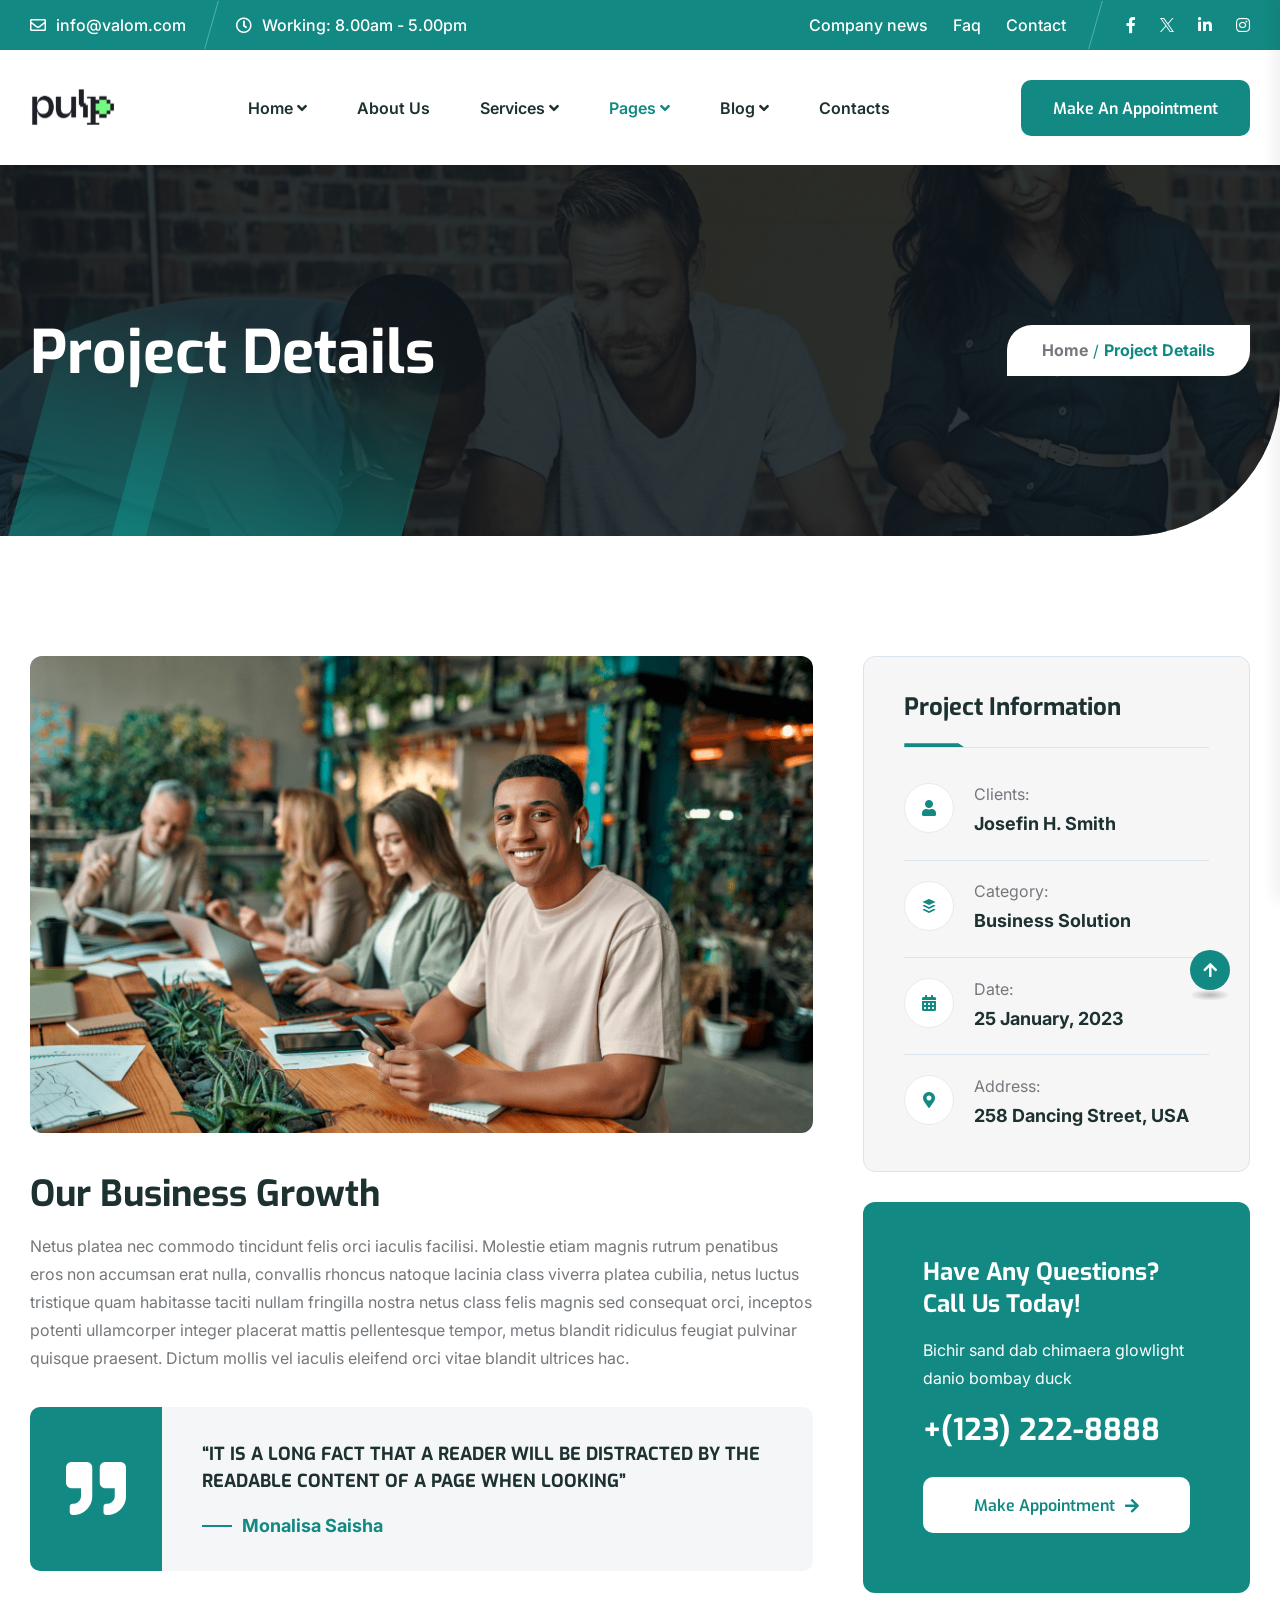
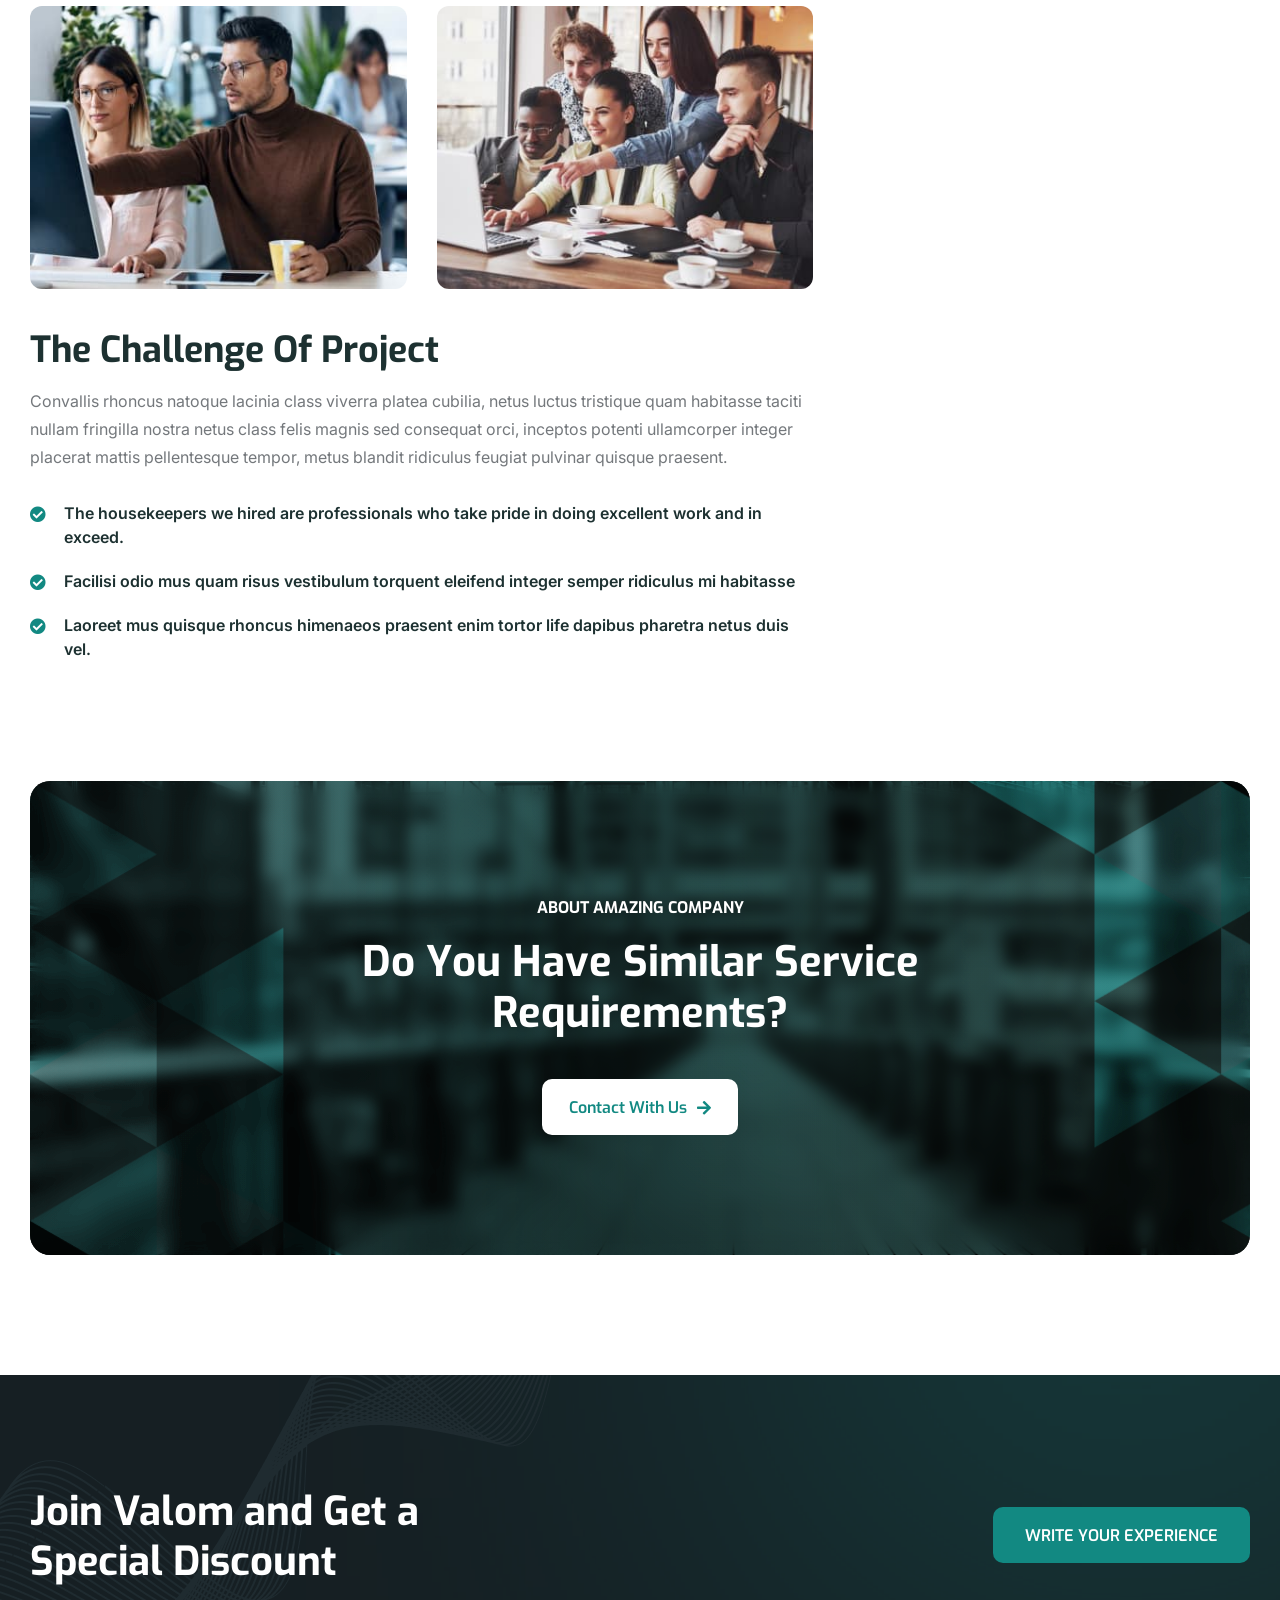
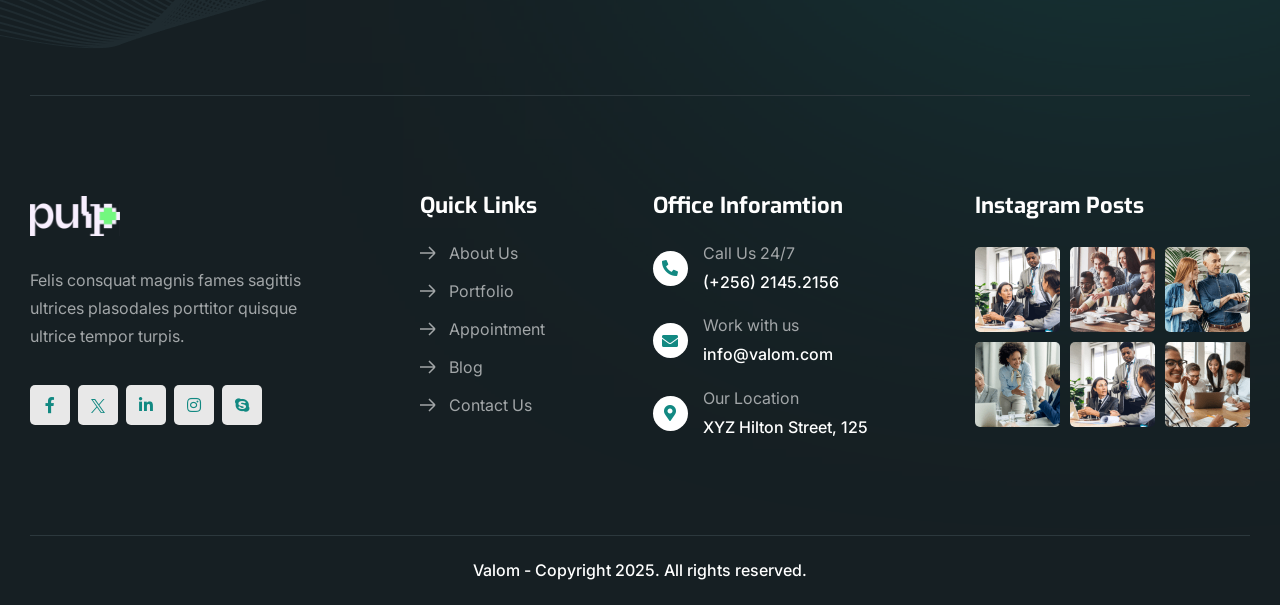
<file: project-details.html>
<!doctype html>
<html class="no-js" lang="en">

<head>
    <meta charset="utf-8">
    <meta http-equiv="x-ua-compatible" content="ie=edge">
    <title>Valom Business Consultancy HTML Template</title>
    <meta name="description" content="Valom Business Consultancy HTML Template">
    <meta name="viewport" content="width=device-width, initial-scale=1">

    <link rel="shortcut icon" type="image/x-icon" href="assets/img/favicon.jpg">
    <!-- Place favicon.ico in the root directory -->

    <!-- CSS here -->
    <link rel="stylesheet" href="assets/css/bootstrap.min.css">
    <link rel="stylesheet" href="assets/css/animate.min.css">
    <link rel="stylesheet" href="assets/css/magnific-popup.css">
    <link rel="stylesheet" href="assets/css/fontawesome-all.min.css">
    <link rel="stylesheet" href="assets/css/swiper-bundle.min.css">
    <link rel="stylesheet" href="assets/css/aos.css">
    <link rel="stylesheet" href="assets/css/jquery.datetimepicker.min.css">
    <link rel="stylesheet" href="assets/css/default.css">
    <link rel="stylesheet" href="assets/css/style.css">
</head>

<body class="white-bg">

    <!--Preloader-->
    <div id="preloader" class="white-bg">
        <div id="loader" class="loader">
            <div class="loader-container">
                <div class="loader-icon"><img src="assets/img/logo/preloader.svg" alt="Preloader"></div>
            </div>
        </div>
    </div>
    <!--Preloader-end -->

    <!-- Scroll-top -->
    <button class="scroll__top scroll-to-target" data-target="html">
        <i class="fas fa-arrow-up"></i>
    </button>
    <!-- Scroll-top-end-->

    <!-- header-area -->
    <header>
        <div id="header-fixed-height"></div>
        <div class="tg-header__top">
            <div class="container">
                <div class="row">
                    <div class="col-xl-6 col-md-8">
                        <ul class="tg-header__top-info left-side list-wrap">
                            <li><i class="far fa-envelope"></i><a href="mailto:info@valom.com">info@valom.com</a></li>
                            <li><i class="far fa-clock"></i>Working: 8.00am - 5.00pm</li>
                        </ul>
                    </div>
                    <div class="col-xl-6 col-md-4">
                        <ul class="tg-header__top-right list-wrap">
                            <li>
                                <div class="tg-header__top-links">
                                    <a href="#">Company news</a>
                                    <a href="#">Faq</a>
                                    <a href="#">Contact</a>
                                </div>
                            </li>
                            <li class="tg-header__top-social">
                                <ul class="list-wrap">
                                    <li><a href="https://www.facebook.com/" target="_blank"><i class="fab fa-facebook-f"></i></a></li>
                                    <li><a href="https://twitter.com" target="_blank">
                                            <svg class="d-block" width="14" height="14" viewBox="0 0 14 14" fill="none" xmlns="http://www.w3.org/2000/svg">
                                                <path d="M8.33192 5.92804L13.5438 0H12.3087L7.78328 5.14724L4.16883 0H0L5.46575 7.78353L0 14H1.2351L6.01407 8.56431L9.83119 14H14L8.33192 5.92804ZM6.64027 7.85211L6.08648 7.07704L1.68013 0.909771H3.57718L7.13316 5.88696L7.68694 6.66202L12.3093 13.1316H10.4123L6.64027 7.85211Z" fill="currentColor" />
                                            </svg>
                                        </a></li>
                                    <li><a href="https://www.fa-linkedin.com/" target="_blank"><i class="fab fa-linkedin-in"></i></a></li>
                                    <li><a href="https://www.instagram.com/" target="_blank"><i class="fab fa-instagram"></i></a></li>
                                </ul>
                            </li>
                        </ul>
                    </div>
                </div>
            </div>
        </div>
        <div id="sticky-header" class="tg-header__area">
            <div class="container">
                <div class="row">
                    <div class="col-12">
                        <div class="tgmenu__wrap">
                            <nav class="tgmenu__nav">
                                <div class="logo">
                                    <a href="index.html"><img src="assets/img/logo/logo.svg" alt="Logo"></a>
                                </div>
                                <div class="tgmenu__navbar-wrap tgmenu__main-menu d-none d-lg-flex">
                                    <ul class="navigation">
                                        <li class="menu-item-has-children"><a href="#">Home</a>
                                            <ul class="sub-menu">
                                                <li><a href="index.html">Home One</a></li>
                                                <li><a href="home-2.html">Home Two</a></li>
                                                <li><a href="home-3.html">Home Three</a></li>
                                                <li><a href="home-4.html">Home Four</a></li>
                                                <li><a href="home-5.html">Home Five</a></li>
                                            </ul>
                                        </li>
                                        <li><a href="about.html">About Us</a></li>
                                        <li class="menu-item-has-children"><a href="#">Services</a>
                                            <ul class="sub-menu">
                                                <li><a href="service.html">Services</a></li>
                                                <li><a href="service-details.html">Service Details</a></li>
                                            </ul>
                                        </li>
                                        <li class="active menu-item-has-children"><a href="#">Pages</a>
                                            <ul class="sub-menu">
                                                <li><a href="project.html">Project Page</a></li>
                                                <li class="active"><a href="project-details.html">Project Details</a></li>
                                                <li><a href="team.html">Team Page</a></li>
                                                <li><a href="team-details.html">Team Details</a></li>
                                                <li><a href="pricing.html">Pricing</a></li>
                                                <li><a href="appointment.html">Appointment</a></li>
                                                <li><a href="error.html">404 Page</a></li>
                                            </ul>
                                        </li>
                                        <li class="menu-item-has-children"><a href="#">Blog</a>
                                            <ul class="sub-menu">
                                                <li><a href="blog.html">Blog List</a></li>
                                                <li><a href="blog-2.html">Blog Grid</a></li>
                                                <li><a href="blog-details.html">Blog Details</a></li>
                                            </ul>
                                        </li>
                                        <li><a href="contact.html">Contacts</a></li>
                                    </ul>
                                </div>
                                <div class="tgmenu__action d-none d-md-block">
                                    <ul class="list-wrap">
                                        <li class="offCanvas-menu">
                                            <a href="appointment.html" class="btn">
                                                <span class="btn-text" data-text="Make An Appointment"></span>
                                            </a>
                                        </li>
                                    </ul>
                                </div>
                                <div class="mobile-nav-toggler d-lg-none d-inline-flex">
                                    <a href="javascript:void(0)" class="sidebar-btn">
                                        <span class="line"></span>
                                        <span class="line"></span>
                                        <span class="line"></span>
                                    </a>
                                </div>
                            </nav>
                        </div>
                    </div>
                </div>
            </div>
        </div>

        <!-- Mobile Menu  -->
        <div class="tgmobile__menu">
            <nav class="tgmobile__menu-box">
                <div class="close-btn"><i class="fas fa-times"></i></div>
                <div class="nav-logo">
                    <a href="index.html"><img src="assets/img/logo/logo.svg" alt="Logo"></a>
                </div>
                <div class="tgmobile__menu-outer">
                    <!--Here Menu Will Come Automatically Via Javascript / Same Menu as in Header-->
                </div>
                <div class="tgmobile__menu-bottom">
                    <div class="contact-info">
                        <ul class="list-wrap">
                            <li>Mail: <a href="mailto:info@valom.com">info@valom.com</a></li>
                            <li>Phone: <a href="tel:0123456789">+123 888 9999</a></li>
                        </ul>
                    </div>
                    <div class="social-links">
                        <ul class="list-wrap">
                            <li><a href="https://www.facebook.com/" target="_blank"><i class="fab fa-facebook-f"></i></a></li>
                            <li><a href="https://twitter.com" target="_blank">
                                    <svg class="d-block" width="14" height="14" viewBox="0 0 14 14" fill="none" xmlns="http://www.w3.org/2000/svg">
                                        <path d="M8.33192 5.92804L13.5438 0H12.3087L7.78328 5.14724L4.16883 0H0L5.46575 7.78353L0 14H1.2351L6.01407 8.56431L9.83119 14H14L8.33192 5.92804ZM6.64027 7.85211L6.08648 7.07704L1.68013 0.909771H3.57718L7.13316 5.88696L7.68694 6.66202L12.3093 13.1316H10.4123L6.64027 7.85211Z" fill="currentColor" />
                                    </svg>
                                </a></li>
                            <li><a href="https://www.whatsapp.com/" target="_blank"><i class="fab fa-whatsapp"></i></a></li>
                            <li><a href="https://www.instagram.com/" target="_blank"><i class="fab fa-instagram"></i></a></li>
                            <li><a href="https://www.youtube.com/" target="_blank"><i class="fab fa-youtube"></i></a></li>
                        </ul>
                    </div>
                </div>
            </nav>
        </div>
        <div class="tgmobile__menu-backdrop"></div>
        <!-- End Mobile Menu -->

    </header>
    <!-- header-area-end -->

    <!-- main-area -->
    <main>

        <!--==============================
    Breadcrumb Area
    ==============================-->
        <section class="breadcrumb__area fix" data-background="assets/img/bg/breadcrumb-bg.png">
            <div class="breadcrumb__bg-shape"></div>
            <div class="container">
                <div class="row align-items-center">
                    <div class="col-xl-6">
                        <div class="breadcrumb__content">
                            <h3 class="title">Project Details</h3>
                        </div>
                    </div>
                    <div class="col-xl-6">
                        <div class="breadcrumb-wrap">
                            <nav class="breadcrumb">
                                <span property="itemListElement" typeof="ListItem">
                                    <a href="index.html">Home</a>
                                </span>
                                <span class="breadcrumb-separator">/</span>
                                <span property="itemListElement" typeof="ListItem">Project Details</span>
                            </nav>
                        </div>
                    </div>
                </div>
            </div>
        </section>
        <!-- breadcrumb-area-end -->

        <!--==============================
    Project Details Area
    ==============================-->
        <section class="project__details-area pt-120 pb-120">
            <div class="container">
                <div class="row gy-60">
                    <div class="col-lg-8">
                        <div class="project__details-wrap">
                            <div class="project__details-thumb">
                                <div class="thumb">
                                    <img src="assets/img/project/project-details-1-1.jpg" alt="img">
                                </div>
                            </div>

                            <div class="project__details-content">
                                <h3 class="title mb-15 mt-40">Our Business Growth</h3>
                                <p class="mb-20">Netus platea nec commodo tincidunt felis orci iaculis facilisi. Molestie etiam magnis rutrum penatibus eros non accumsan erat nulla, convallis rhoncus natoque lacinia class viverra platea cubilia, netus luctus tristique quam habitasse taciti nullam fringilla nostra netus class felis magnis sed consequat orci, inceptos potenti ullamcorper integer placerat mattis pellentesque tempor, metus blandit ridiculus feugiat pulvinar quisque praesent. Dictum mollis vel iaculis eleifend orci vitae blandit ultrices hac.</p>

                                <blockquote>
                                    <div class="quote-icon"><i class="fas fa-quote-right"></i></div>
                                    <div class="media-body">
                                        <p>“IT IS A LONG FACT THAT A READER WILL BE DISTRACTED BY THE READABLE CONTENT OF A PAGE WHEN LOOKING”</p>
                                        <h4 class="blockquote-card_title">Monalisa Saisha</h4>
                                    </div>
                                </blockquote>
                                <div class="row gy-30">
                                    <div class="col-md-6">
                                        <div class="project__details-thumb">
                                            <div class="thumb">
                                                <img src="assets/img/project/project-details-1-2.jpg" alt="img">
                                            </div>
                                        </div>
                                    </div>
                                    <div class="col-md-6">
                                        <div class="project__details-thumb">
                                            <div class="thumb">
                                                <img src="assets/img/project/project-details-1-3.jpg" alt="img">
                                            </div>
                                        </div>
                                    </div>
                                </div>

                                <h3 class="title mb-15 mt-40">The Challenge Of Project</h3>
                                <p class="mb-0">Convallis rhoncus natoque lacinia class viverra platea cubilia, netus luctus tristique quam habitasse taciti nullam fringilla nostra netus class felis magnis sed consequat orci, inceptos potenti ullamcorper integer placerat mattis pellentesque tempor, metus blandit ridiculus feugiat pulvinar quisque praesent.</p>
                                <div class="checklist-wrap mt-30">
                                    <ul class="list-wrap">
                                        <li>
                                            <span class="icon">
                                                <i class="fas fa-check-circle"></i>
                                            </span>
                                            The housekeepers we hired are professionals who take pride in doing excellent work and in exceed.
                                        </li>
                                        <li>
                                            <span class="icon">
                                                <i class="fas fa-check-circle"></i>
                                            </span>
                                            Facilisi odio mus quam risus vestibulum torquent eleifend integer semper ridiculus mi habitasse
                                        </li>
                                        <li>
                                            <span class="icon">
                                                <i class="fas fa-check-circle"></i>
                                            </span>
                                            Laoreet mus quisque rhoncus himenaeos praesent enim tortor life dapibus pharetra netus duis vel.
                                        </li>
                                    </ul>
                                </div>
                            </div>

                        </div>
                    </div>
                    <div class="col-lg-4">
                        <aside class="blog-sidebar">
                            <div class="blog-widget service-widget widget_info">
                                <h4 class="widget-title">Project Information</h4>
                                <div class="project-info-list">
                                    <ul class="list-wrap">
                                        <li>
                                            <div class="project-info-icon">
                                                <i class="fas fa-user"></i>
                                            </div>
                                            <div class="media-body">
                                                <p>Clients:</p>
                                                <strong>Josefin H. Smith</strong>
                                            </div>
                                        </li>
                                        <li>
                                            <div class="project-info-icon">
                                                <i class="fab fa-buffer"></i>
                                            </div>
                                            <div class="media-body">
                                                <p>Category:</p>
                                                <strong>Business Solution</strong>
                                            </div>
                                        </li>
                                        <li>
                                            <div class="project-info-icon">
                                                <i class="fas fa-calendar-alt"></i>
                                            </div>
                                            <div class="media-body">
                                                <p>Date:</p>
                                                <strong>25 January, 2023</strong>
                                            </div>
                                        </li>
                                        <li>
                                            <div class="project-info-icon">
                                                <i class="fas fa-map-marker-alt"></i>
                                            </div>
                                            <div class="media-body">
                                                <p>Address:</p>
                                                <strong>258 Dancing Street, USA</strong>
                                            </div>
                                        </li>
                                    </ul>
                                </div>
                            </div>
                            <div class="blog-widget sidebar-banner">
                                <h4 class="widget-title">Have any Questions? Call us Today!</h4>
                                <p class="banner-text">Bichir sand dab chimaera glowlight danio bombay duck</p>
                                <a class="banner-link" href="tel:1232228888">+(123) 222-8888</a>
                                <a href="contact.html" class="btn btn-two w-100"><span class="btn-text" data-text="Make Appointment"></span> <i class="fas fa-arrow-right"></i></a>
                                </form>
                            </div>
                        </aside>
                    </div>
                </div>
            </div>
        </section>
        <!-- blog-details-area-end -->

        <!--==============================
    Cta Area
    ==============================-->
        <section class="cta-area-1 overflow-hidden pb-120">
            <div class="container">
                <div class="cta-wrap1 pt-120 pb-120 bg-cover" data-background="assets/img/bg/cta-bg1-1.png">
                    <div class="cta-bg-shape1-1" data-background="assets/img/bg/cta-bg-shape1-1.png"></div>
                    <div class="row justify-content-center align-items-center">
                        <div class="col-xl-7 col-lg-8">
                            <div class="section__title text-center">
                                <span class="sub-title text-white text-anim">About Amazing Company</span>
                                <h2 class="title text-white text-anim2">Do You Have Similar Service
                                    Requirements?
                                </h2>
                                <div class="tg-button-wrap mt-40 justify-content-center">
                                    <a href="contact.html" class="btn btn-seven">
                                        <span class="btn-text" data-text="Contact With Us"></span>
                                        <i class="fas fa-arrow-right"></i>
                                    </a>
                                </div>
                            </div>
                        </div>
                    </div>
                </div>
            </div>
        </section>
        <!--======== / Cta Section ========-->

    </main>
    <!-- main-area-end -->


    <!-- footer-area -->
    <footer>
        <div class="footer__area footer__area-one  black1-bg">
            <div class="footer__bg-shape1-1"><img src="assets/img/bg/footer-bg-shape1-1.png" alt="img"></div>
            <div class="container">
                <div class="footer__top fix">
                    <div class="row gy-40 justify-content-between align-items-center">
                        <div class="col-xl-5 col-lg-6">
                            <h3 class="footer__top-title">
                                Join Valom and Get a Special Discount
                            </h3>
                        </div>
                        <div class="col-auto">
                            <a href="contact.html" class="btn btn-three">
                                <span class="btn-text" data-text="WRITE YOUR EXPERIENCE"></span>
                            </a>
                        </div>
                    </div>
                </div>
                <div class="footer__middle">
                    <div class="row justify-content-between">
                        <div class="col-xl-3 col-lg-4 col-md-6">
                            <div class="footer__widget footer__about">
                                <div class="footer__logo">
                                    <a href="index.html"><img src="assets/img/logo/logo-white.svg" alt="logo"></a>
                                </div>
                                <p class="footer__content mb-35">
                                    Felis consquat magnis fames sagittis ultrices plasodales porttitor quisque ultrice tempor turpis.
                                </p>
                                <div class="social-links">
                                    <ul class="list-wrap">
                                        <li><a href="https://www.facebook.com/" target="_blank"><i class="fab fa-facebook-f"></i></a></li>
                                        <li><a href="https://twitter.com" target="_blank">
                                                <svg class="d-inline-block" width="14" height="14" viewBox="0 0 14 14" fill="none" xmlns="http://www.w3.org/2000/svg">
                                                    <path d="M8.33192 5.92804L13.5438 0H12.3087L7.78328 5.14724L4.16883 0H0L5.46575 7.78353L0 14H1.2351L6.01407 8.56431L9.83119 14H14L8.33192 5.92804ZM6.64027 7.85211L6.08648 7.07704L1.68013 0.909771H3.57718L7.13316 5.88696L7.68694 6.66202L12.3093 13.1316H10.4123L6.64027 7.85211Z" fill="currentColor" />
                                                </svg>
                                            </a></li>
                                        <li><a href="https://www.linkedin.com/" target="_blank"><i class="fab fa-linkedin-in"></i></a></li>
                                        <li><a href="https://www.instagram.com/" target="_blank"><i class="fab fa-instagram"></i></a></li>
                                        <li><a href="https://www.skype.com/" target="_blank"><i class="fab fa-skype"></i></a></li>
                                    </ul>
                                </div>
                            </div>
                        </div>
                        <div class="col-xl-auto col-md-6">
                            <div class="footer__widget footer__links">
                                <h4 class="footer__widget-title">Quick Links</h4>
                                <ul class="list-wrap">
                                    <li>
                                        <a href="about.html">
                                            <svg width="17" height="14" viewBox="0 0 17 14" fill="none" xmlns="http://www.w3.org/2000/svg">
                                                <path d="M9 1L15 7M15 7L9 13M15 7H0" stroke="currentColor" stroke-width="1.5" />
                                            </svg>
                                            About Us
                                        </a>
                                    </li>
                                    <li>
                                        <a href="project.html">
                                            <svg width="17" height="14" viewBox="0 0 17 14" fill="none" xmlns="http://www.w3.org/2000/svg">
                                                <path d="M9 1L15 7M15 7L9 13M15 7H0" stroke="currentColor" stroke-width="1.5" />
                                            </svg>
                                            Portfolio
                                        </a>
                                    </li>
                                    <li>
                                        <a href="appointment.html">
                                            <svg width="17" height="14" viewBox="0 0 17 14" fill="none" xmlns="http://www.w3.org/2000/svg">
                                                <path d="M9 1L15 7M15 7L9 13M15 7H0" stroke="currentColor" stroke-width="1.5" />
                                            </svg>
                                            Appointment
                                        </a>
                                    </li>
                                    <li>
                                        <a href="blog.html">
                                            <svg width="17" height="14" viewBox="0 0 17 14" fill="none" xmlns="http://www.w3.org/2000/svg">
                                                <path d="M9 1L15 7M15 7L9 13M15 7H0" stroke="currentColor" stroke-width="1.5" />
                                            </svg>
                                            Blog
                                        </a>
                                    </li>
                                    <li>
                                        <a href="contact.html">
                                            <svg width="17" height="14" viewBox="0 0 17 14" fill="none" xmlns="http://www.w3.org/2000/svg">
                                                <path d="M9 1L15 7M15 7L9 13M15 7H0" stroke="currentColor" stroke-width="1.5" />
                                            </svg>
                                            Contact Us
                                        </a>
                                    </li>
                                </ul>
                            </div>
                        </div>
                        <div class="col-xl-auto col-md-6">
                            <div class="footer__widget footer__contact">
                                <h4 class="footer__widget-title">Office Inforamtion</h4>
                                <div class="footer__info-item">
                                    <div class="footer__info-icon">
                                        <i class="fas fa-phone-alt"></i>
                                    </div>
                                    <div class="footer__info-content">
                                        <h4 class="title">Call Us 24/7</h4>
                                        <a href="tel:25621452156">(+256) 2145.2156</a>
                                    </div>
                                </div>
                                <div class="footer__info-item">
                                    <div class="footer__info-icon">
                                        <i class="fas fa-envelope"></i>
                                    </div>
                                    <div class="footer__info-content">
                                        <h4 class="title">Work with us</h4>
                                        <a href="mailto:info@valom.com">info@valom.com</a>
                                    </div>
                                </div>
                                <div class="footer__info-item">
                                    <div class="footer__info-icon">
                                        <i class="fas fa-map-marker-alt"></i>
                                    </div>
                                    <div class="footer__info-content">
                                        <h4 class="title">Our Location</h4>
                                        <p>XYZ Hilton Street, 125</p>
                                    </div>
                                </div>
                            </div>
                        </div>
                        <div class="col-xl-auto col-md-6">
                            <div class="footer__widget footer__insta-feed-list">
                                <h4 class="footer__widget-title">Instagram Posts</h4>
                                <ul class="list-wrap">
                                    <li>
                                        <div class="insta-thumb">
                                            <img src="assets/img/widget/ins_post01.jpg" alt="Image">
                                            <a href="instagram.com" class="icon-btn"><i class="fab fa-instagram"></i></a>
                                        </div>
                                    </li>
                                    <li>
                                        <div class="insta-thumb">
                                            <img src="assets/img/widget/ins_post02.jpg" alt="Image">
                                            <a href="instagram.com" class="icon-btn"><i class="fab fa-instagram"></i></a>
                                        </div>
                                    </li>
                                    <li>
                                        <div class="insta-thumb">
                                            <img src="assets/img/widget/ins_post03.jpg" alt="Image">
                                            <a href="instagram.com" class="icon-btn"><i class="fab fa-instagram"></i></a>
                                        </div>
                                    </li>
                                    <li>
                                        <div class="insta-thumb">
                                            <img src="assets/img/widget/ins_post04.jpg" alt="Image">
                                            <a href="instagram.com" class="icon-btn"><i class="fab fa-instagram"></i></a>
                                        </div>
                                    </li>
                                    <li>
                                        <div class="insta-thumb">
                                            <img src="assets/img/widget/ins_post05.jpg" alt="Image">
                                            <a href="instagram.com" class="icon-btn"><i class="fab fa-instagram"></i></a>
                                        </div>
                                    </li>
                                    <li>
                                        <div class="insta-thumb">
                                            <img src="assets/img/widget/ins_post06.jpg" alt="Image">
                                            <a href="instagram.com" class="icon-btn"><i class="fab fa-instagram"></i></a>
                                        </div>
                                    </li>
                                </ul>
                            </div>
                        </div>
                    </div>
                </div>
            </div>
            <div class="footer__bottom text-center">
                <div class="container">
                    <div class="footer__copyright">
                        <a href="#">Valom</a> - Copyright 2025. All rights reserved.
                    </div>
                </div>
            </div>
        </div>
    </footer>
    <!-- footer-area-end -->


    <!-- JS here -->
    <script src="assets/js/vendor/jquery-3.7.1.min.js"></script>
    <script src="assets/js/bootstrap.bundle.min.js"></script>
    <script src="assets/js/jquery.magnific-popup.min.js"></script>
    <script src="assets/js/swiper-bundle.min.js"></script>
    <script src="assets/js/ajax-form.js"></script>
    <script src="assets/js/wow.min.js"></script>
    <script src="assets/js/aos.js"></script>
    <script src="assets/js/jquery.datetimepicker.min.js"></script>

    <!-- Gsap -->
    <script src="assets/js/gsap.min.js"></script>
    <!-- Scroll Trigger -->
    <script src="assets/js/ScrollTrigger.min.js"></script>
    <!-- Split Text -->
    <script src="assets/js/SplitText.min.js"></script>


    <script src="assets/js/jquery.counterup.min.js"></script>
    <script src="assets/js/imagesloaded.pkgd.min.js"></script>
    <script src="assets/js/isotope.pkgd.min.js"></script>
    <script src="assets/js/main.js"></script>
</body>

</html>
</file>
<file: assets/css/default.css>
/* Deafult Margin & Padding */
/*-- Margin Top --*/
.mt-5 {
	margin-top: 5px;
}
.mt-10 {
	margin-top: 10px;
}
.mt-15 {
	margin-top: 15px;
}
.mt-20 {
	margin-top: 20px;
}
.mt-25 {
	margin-top: 25px;
}
.mt-30 {
	margin-top: 30px;
}
.mt-35 {
	margin-top: 35px;
}
.mt-40 {
	margin-top: 40px;
}
.mt-45 {
	margin-top: 45px;
}
.mt-50 {
	margin-top: 50px;
}
.mt-55 {
	margin-top: 55px;
}
.mt-60 {
	margin-top: 60px;
}
.mt-65 {
	margin-top: 65px;
}
.mt-70 {
	margin-top: 70px;
}
.mt-75 {
	margin-top: 75px;
}
.mt-80 {
	margin-top: 80px;
}
.mt-85 {
	margin-top: 85px;
}
.mt-90 {
	margin-top: 90px;
}
.mt-95 {
	margin-top: 95px;
}
.mt-100 {
	margin-top: 100px;
}
.mt-105 {
	margin-top: 105px;
}
.mt-110 {
	margin-top: 110px;
}
.mt-115 {
	margin-top: 115px;
}
.mt-120 {
	margin-top: 120px;
}
.mt-125 {
	margin-top: 125px;
}
.mt-130 {
	margin-top: 130px;
}
.mt-135 {
	margin-top: 135px;
}
.mt-140 {
	margin-top: 140px;
}
.mt-145 {
	margin-top: 145px;
}
.mt-150 {
	margin-top: 150px;
}
.mt-155 {
	margin-top: 155px;
}
.mt-160 {
	margin-top: 160px;
}
.mt-165 {
	margin-top: 165px;
}
.mt-170 {
	margin-top: 170px;
}
.mt-175 {
	margin-top: 175px;
}
.mt-180 {
	margin-top: 180px;
}
.mt-185 {
	margin-top: 185px;
}
.mt-190 {
	margin-top: 190px;
}
.mt-195 {
	margin-top: 195px;
}
.mt-200 {
	margin-top: 200px;
}

@media (min-width: 992px) {
	.mt-lg-60 {
		margin-top: 60px;
	}	
}
@media (min-width: 992px) {
	.mt-lg-200 {
		margin-top: 200px;
	}	
}
/*-- Margin Bottom --*/

.mb-5 {
	margin-bottom: 5px;
}
.mb-10 {
	margin-bottom: 10px;
}
.mb-15 {
	margin-bottom: 15px;
}
.mb-20 {
	margin-bottom: 20px;
}
.mb-25 {
	margin-bottom: 25px;
}
.mb-30 {
	margin-bottom: 30px;
}
.mb-35 {
	margin-bottom: 35px;
}
.mb-40 {
	margin-bottom: 40px;
}
.mb-45 {
	margin-bottom: 45px;
}
.mb-50 {
	margin-bottom: 50px;
}
.mb-55 {
	margin-bottom: 55px;
}
.mb-60 {
	margin-bottom: 60px;
}
.mb-65 {
	margin-bottom: 65px;
}
.mb-70 {
	margin-bottom: 70px;
}
.mb-75 {
	margin-bottom: 75px;
}
.mb-80 {
	margin-bottom: 80px;
}
.mb-85 {
	margin-bottom: 85px;
}
.mb-90 {
	margin-bottom: 90px;
}
.mb-95 {
	margin-bottom: 95px;
}
.mb-100 {
	margin-bottom: 100px;
}
.mb-105 {
	margin-bottom: 105px;
}
.mb-110 {
	margin-bottom: 110px;
}
.mb-115 {
	margin-bottom: 115px;
}
.mb-120 {
	margin-bottom: 120px;
}
.mb-125 {
	margin-bottom: 125px;
}
.mb-130 {
	margin-bottom: 130px;
}
.mb-135 {
	margin-bottom: 135px;
}
.mb-140 {
	margin-bottom: 140px;
}
.mb-145 {
	margin-bottom: 145px;
}
.mb-150 {
	margin-bottom: 150px;
}
.mb-155 {
	margin-bottom: 155px;
}
.mb-160 {
	margin-bottom: 160px;
}
.mb-165 {
	margin-bottom: 165px;
}
.mb-170 {
	margin-bottom: 170px;
}
.mb-175 {
	margin-bottom: 175px;
}
.mb-180 {
	margin-bottom: 180px;
}
.mb-185 {
	margin-bottom: 185px;
}
.mb-190 {
	margin-bottom: 190px;
}
.mb-195 {
	margin-bottom: 195px;
}
.mb-200 {
	margin-bottom: 200px;
}
/*-- Padding Top --*/

.pt-5 {
	padding-top: 5px;
}
.pt-10 {
	padding-top: 10px;
}
.pt-15 {
	padding-top: 15px;
}
.pt-20 {
	padding-top: 20px;
}
.pt-25 {
	padding-top: 25px;
}
.pt-30 {
	padding-top: 30px;
}
.pt-35 {
	padding-top: 35px;
}
.pt-40 {
	padding-top: 40px;
}
.pt-45 {
	padding-top: 45px;
}
.pt-50 {
	padding-top: 50px;
}
.pt-55 {
	padding-top: 55px;
}
.pt-60 {
	padding-top: 60px;
}
.pt-65 {
	padding-top: 65px;
}
.pt-70 {
	padding-top: 70px;
}
.pt-75 {
	padding-top: 75px;
}
.pt-80 {
	padding-top: 80px;
}
.pt-85 {
	padding-top: 85px;
}
.pt-90 {
	padding-top: 90px;
}
.pt-95 {
	padding-top: 95px;
}
.pt-100 {
	padding-top: 100px;
}
.pt-105 {
	padding-top: 105px;
}
.pt-110 {
	padding-top: 110px;
}
.pt-115 {
	padding-top: 115px;
}
.pt-120 {
	padding-top: 120px;
}
.pt-125 {
	padding-top: 125px;
}
.pt-130 {
	padding-top: 130px;
}
.pt-135 {
	padding-top: 135px;
}
.pt-140 {
	padding-top: 140px;
}
.pt-145 {
	padding-top: 145px;
}
.pt-150 {
	padding-top: 150px;
}
.pt-155 {
	padding-top: 155px;
}
.pt-160 {
	padding-top: 160px;
}
.pt-165 {
	padding-top: 165px;
}
.pt-170 {
	padding-top: 170px;
}
.pt-175 {
	padding-top: 175px;
}
.pt-180 {
	padding-top: 180px;
}
.pt-185 {
	padding-top: 185px;
}
.pt-190 {
	padding-top: 190px;
}
.pt-195 {
	padding-top: 195px;
}
.pt-200 {
	padding-top: 200px;
}
/*-- Padding Bottom --*/

.pb-5 {
	padding-bottom: 5px;
}
.pb-10 {
	padding-bottom: 10px;
}
.pb-15 {
	padding-bottom: 15px;
}
.pb-20 {
	padding-bottom: 20px;
}
.pb-25 {
	padding-bottom: 25px;
}
.pb-30 {
	padding-bottom: 30px;
}
.pb-35 {
	padding-bottom: 35px;
}
.pb-40 {
	padding-bottom: 40px;
}
.pb-45 {
	padding-bottom: 45px;
}
.pb-50 {
	padding-bottom: 50px;
}
.pb-55 {
	padding-bottom: 55px;
}
.pb-60 {
	padding-bottom: 60px;
}
.pb-65 {
	padding-bottom: 65px;
}
.pb-70 {
	padding-bottom: 70px;
}
.pb-75 {
	padding-bottom: 75px;
}
.pb-80 {
	padding-bottom: 80px;
}
.pb-85 {
	padding-bottom: 85px;
}
.pb-90 {
	padding-bottom: 90px;
}
.pb-95 {
	padding-bottom: 95px;
}
.pb-100 {
	padding-bottom: 100px;
}
.pb-105 {
	padding-bottom: 105px;
}
.pb-110 {
	padding-bottom: 110px;
}
.pb-115 {
	padding-bottom: 115px;
}
.pb-120 {
	padding-bottom: 120px;
}
.pb-125 {
	padding-bottom: 125px;
}
.pb-130 {
	padding-bottom: 130px;
}
.pb-135 {
	padding-bottom: 135px;
}
.pb-140 {
	padding-bottom: 140px;
}
.pb-145 {
	padding-bottom: 145px;
}
.pb-150 {
	padding-bottom: 150px;
}
.pb-155 {
	padding-bottom: 155px;
}
.pb-160 {
	padding-bottom: 160px;
}
.pb-165 {
	padding-bottom: 165px;
}
.pb-170 {
	padding-bottom: 170px;
}
.pb-175 {
	padding-bottom: 175px;
}
.pb-180 {
	padding-bottom: 180px;
}
.pb-185 {
	padding-bottom: 185px;
}
.pb-190 {
	padding-bottom: 190px;
}
.pb-195 {
	padding-bottom: 195px;
}
.pb-200 {
	padding-bottom: 200px;
}



/*-- Padding Left --*/
.pl-0 {
	padding-left: 0px;
}
.pl-5 {
	padding-left: 5px;
}
.pl-10 {
	padding-left: 10px;
}
.pl-15 {
	padding-left: 15px;
}
.pl-20{
	padding-left: 20px;
}
.pl-25 {
	padding-left: 35px;
}
.pl-30 {
	padding-left: 30px;
}
.pl-35 {
	padding-left: 35px;
}

.pl-35 {
	padding-left: 35px;
}

.pl-40 {
	padding-left: 40px;
}

.pl-45 {
	padding-left: 45px;
}

.pl-50 {
	padding-left: 50px;
}

.pl-55 {
	padding-left: 55px;
}

.pl-60 {
	padding-left: 60px;
}
.pl-65 {
	padding-left: 65px;
}
.pl-70 {
	padding-left: 70px;
}
.pl-75 {
	padding-left: 75px;
}
.pl-80 {
	padding-left: 80px;
}
.pl-85 {
	padding-left: 80px;
}
.pl-90 {
	padding-left: 90px;
}
.pl-95 {
	padding-left: 95px;
}
.pl-100 {
	padding-left: 100px;
}


/*-- Padding Right --*/
.pr-0 {
	padding-right: 0px;
}
.pr-5 {
	padding-right: 5px;
}
.pr-10 {
	padding-right: 10px;
}
.pr-15 {
	padding-right: 15px;
}
.pr-20{
	padding-right: 20px;
}
.pr-25 {
	padding-right: 35px;
}
.pr-30 {
	padding-right: 30px;
}
.pr-35 {
	padding-right: 35px;
}

.pr-35 {
	padding-right: 35px;
}

.pr-40 {
	padding-right: 40px;
}

.pr-45 {
	padding-right: 45px;
}

.pr-50 {
	padding-right: 50px;
}

.pr-55 {
	padding-right: 55px;
}

.pr-60 {
	padding-right: 60px;
}
.pr-65 {
	padding-right: 65px;
}
.pr-70 {
	padding-right: 70px;
}
.pr-75 {
	padding-right: 75px;
}
.pr-80 {
	padding-right: 80px;
}
.pr-85 {
	padding-right: 80px;
}
.pr-90 {
	padding-right: 90px;
}
.pr-95 {
	padding-right: 95px;
}
.pr-100 {
	padding-right: 100px;
}

/* font weight */
.f-700{font-weight: 700;}
.f-600{font-weight: 600;}
.f-500{font-weight: 500;}
.f-400{font-weight: 400;}
.f-300{font-weight: 300;}

/* Background Color */

.gray-bg {
	background: #f7f7fd;
}
.white-bg {
	background: #fff;
}
.black-bg {
	background: #222;
}
.theme-bg {
	background: #222;
}
.primary-bg {
	background: #222;
}
/* Color */

.white-color {
	color: #fff;
}
.black-color {
	color: #222;
}
.theme-color {
	color: #222;
}
.primary-color {
	color: #222;
}
/* black overlay */

[data-overlay] {
	position: relative;
}
[data-overlay]::before {
	background: #000 none repeat scroll 0 0;
	content: "";
	height: 100%;
	left: 0;
	position: absolute;
	top: 0;
	width: 100%;
	z-index: 1;
}
[data-overlay="3"]::before {
	opacity: 0.3;
}
[data-overlay="4"]::before {
	opacity: 0.4;
}
[data-overlay="5"]::before {
	opacity: 0.5;
}
[data-overlay="6"]::before {
	opacity: 0.6;
}
[data-overlay="7"]::before {
	opacity: 0.7;
}
[data-overlay="8"]::before {
	opacity: 0.8;
}
[data-overlay="9"]::before {
	opacity: 0.9;
}
</file>
<file: assets/css/style.css>
/*============================================

   Theme Name: Valom Business Consultancy HTML Template
   Author : 
   Support: 
   Description: Valom Business Consultancy HTML Template
   Version: 1.0

==============================================*/
/* CSS Index
==============================================

    01. Theme Default CSS
    02. Header
    03. Mobile Menu
    04. Banner
    05. Slider
    06. About
    07. Services
    08. Choose
    09. Project
    10. Pricing
    11. Request
    12. Consulting
    13. Testimonial
    14. Features
    15. Marquee
    16. Fact
    17. Team
    18. Call-back
    19. Blog
    20. Contact
    21. Brand
    22. 404 Error
    23. Footer

==============================================*/
/*============================================
/*  01. Theme Default CSS
==============================================*/
@import url("https://fonts.googleapis.com/css2?family=Exo:ital,wght@0,100..900;1,100..900&family=Inter:ital,opsz,wght@0,14..32,100..900;1,14..32,100..900&display=swap");
.text-theme {
  color: var(--tg-theme-primary) !important;
}

.text-body {
  color: var(--tg-body-color) !important;
}

:root {
  --tg-body-font-family: "Inter", sans-serif;
  --tg-heading-font-family: "Exo", serif;
  --tg-icon-font-family: "Font Awesome 5 Free";
  --tg-body-font-size: 16px;
  --tg-body-line-height: 1.75;
  --tg-heading-line-height: 1.2;
  --tg-body-color: #74787c;
  --tg-heading-color: #1d3131;
  --tg-theme-primary: #128982;
  --tg-color-dark-theme: #51aea9;
  --tg-color-white-default: #ffffff;
  --tg-color-red-default: #ed1730;
  --tg-color-yellow-default: #fce300;
  --tg-color-gray-1: #1c2f35;
  --tg-color-gray-2: #2c383d;
  --tg-color-gray-3: #0d161a;
  --tg-color-gray-4: #f7f4f7;
  --tg-color-gray-5: #263b42;
  --tg-color-gray-6: #1f363e;
  --tg-color-gray-7: #18282d;
  --tg-color-gray-8: #172727;
  --tg-color-dark: #000000;
  --tg-color-black-1: #161f23;
  --tg-color-black-2: #0b0f13;
  --tg-color-black-3: #151d22;
  --tg-color-smoke: #f5f6f7;
  --tg-color-smoke-2: #e4f2f6;
  --tg-color-smoke-3: #f6f6f7;
  --tg-color-smoke-4: #f2f6ff;
  --tg-color-smoke-5: #f6f6f6;
  --tg-color-smoke-6: #708288;
  --tg-color-smoke-7: #f0f3f9;
  --tg-border-1: #eaeaea;
  --tg-border-2: #e8e8e8;
  --tg-border-3: #ebf2f6;
  --tg-border-4: #dbe3eb;
  --tg-border-5: #f8f8f8;
  --tg-border-6: #e6e6e6;
  --tg-border-7: #37464d;
  --tg-border-8: #55656c;
  --tg-border-9: #24383f;
  --tg-fw-extra-bold: 800;
  --tg-fw-bold: 700;
  --tg-fw-semi-bold: 600;
  --tg-fw-medium: 500;
  --tg-fw-regular: 400;
  --tg-fw-light: 300;
}

.numberedListTop {
  max-width: 30px;
  max-height: 30px;
  text-align: center;
  border-radius: 1000px;
  font-size: 27px;
  color: #138983;
  font-weight: 900;
}

.Cstpricing-card_title {
  display: flex; /* yan yana dizer */
  align-items: center; /* dikey ortalama */
  gap: 10px; /* 2 ile yazı arasına boşluk */
}

.titleText {
  display: inline-block;
}

.black-text {
  color: var(--tg-color-gray-3);
}

.process-card .image-wrapper {
  position: relative;
}

.tweetBG {
  display: block;
}

.process-card .process-card-thumb img.tweet-image {
  position: absolute;
  left: 50%;
  bottom: 0px; /* alta ortalanmış istersen */
  transform: translateX(-50%);
  width: clamp(240px, 55%, 420px); /* responsive genişlik */
  height: auto; /* oran koru */
  object-fit: contain; /* kırpma yok */
  border-radius: 12px;
  z-index: 2;
}

.linkedin-btn {
  background-color: #122027;
  display: flex;
  align-items: center;
  justify-content: center;
  border-radius: 8px;
  transition: background-color 0.3s;
  aspect-ratio: 1 / 1; /* kare kalmasını sağlar */
  width: 50px;
}

.linkedin-btn:hover {
  background-color: #0a66c2;
}

.linkedin-btn span {
  font-size: 1.5rem;
  font-weight: bold;
  color: white;
}

@media only screen and (max-width: 575.98px) {
  .customTitle {
    font-size: 1.4rem;
    font-weight: 500;
  }
}

.video-wrap1 .video-thumb-box1::after {
  display: none !important;
}

/*=============================
	Typography css start
===============================*/
body {
  font-family: var(--tg-body-font-family);
  font-size: var(--tg-body-font-size);
  font-weight: var(--tg-fw-regular);
  color: var(--tg-body-color);
  line-height: var(--tg-body-line-height);
  background: var(--tg-color-smoke);
}

.lenis.lenis-smooth {
  scroll-behavior: auto !important;
}
.lenis.lenis-smooth [data-lenis-prevent] {
  overscroll-behavior: contain;
}
.lenis.lenis-stopped {
  overflow: hidden;
}
.lenis.lenis-scrolling iframe {
  pointer-events: none;
}

img,
.img {
  max-width: 100%;
  -webkit-transition: all 0.3s ease-out 0s;
  -moz-transition: all 0.3s ease-out 0s;
  -ms-transition: all 0.3s ease-out 0s;
  -o-transition: all 0.3s ease-out 0s;
  transition: all 0.3s ease-out 0s;
}

a,
button {
  color: var(--tg-theme-primary);
  outline: none;
  text-decoration: none;
  -webkit-transition: all 0.3s ease-out 0s;
  -moz-transition: all 0.3s ease-out 0s;
  -ms-transition: all 0.3s ease-out 0s;
  -o-transition: all 0.3s ease-out 0s;
  transition: all 0.3s ease-out 0s;
}

a:focus,
.btn:focus,
.button:focus {
  text-decoration: none;
  outline: none;
  -webkit-box-shadow: none;
  -moz-box-shadow: none;
  -ms-box-shadow: none;
  -o-box-shadow: none;
  box-shadow: none;
}

a:hover,
button:hover {
  color: var(--tg-theme-primary);
  text-decoration: none;
}

button:focus,
input:focus,
input:focus,
textarea,
textarea:focus {
  outline: 0;
}

h1,
h2,
h3,
h4,
h5,
h6 {
  font-family: var(--tg-heading-font-family);
  color: var(--tg-heading-color);
  margin-top: 0px;
  font-weight: var(--tg-fw-bold);
  line-height: var(--tg-heading-line-height);
  text-transform: unset;
}

h1 a,
h2 a,
h3 a,
h4 a,
h5 a,
h6 a {
  color: inherit;
}

h1 {
  font-size: 72px;
}
@media (max-width: 1399px) {
  h1 {
    font-size: 6.25rem;
  }
}
@media (max-width: 1199.98px) {
  h1 {
    font-size: 5rem;
  }
}
@media (max-width: 767.98px) {
  h1 {
    font-size: 2.5rem;
  }
}
@media only screen and (min-width: 576px) and (max-width: 767px) {
  h1 {
    font-size: 4.063rem;
  }
}

h2 {
  font-size: 3.75rem;
}

h3 {
  font-size: 1.875rem;
}

h4 {
  font-size: 1.5rem;
}

h5 {
  font-size: 1.25rem;
}

h6 {
  font-size: 1.125rem;
}

.list-wrap {
  margin: 0px;
  padding: 0px;
}
.list-wrap li {
  list-style: none;
}

p {
  font-family: var(--tg-body-font-family);
  font-size: var(--tg-body-font-size);
  line-height: var(--tg-body-line-height);
  font-weight: var(--tg-fw-regular);
  color: var(--tg-body-color);
  margin-bottom: 15px;
}

hr {
  border-bottom: 1px solid var(--tg-color-gray-1);
  border-top: 0 none;
  margin: 30px 0;
  padding: 0;
}

label {
  color: var(--tg-heading-color);
  cursor: pointer;
  font-size: var(--tg-body-font-size);
  font-weight: var(--tg-fw-regular);
}

input[type="color"] {
  appearance: none;
  -moz-appearance: none;
  -webkit-appearance: none;
  background: none;
  border: 0;
  cursor: pointer;
  height: 100%;
  width: 100%;
  padding: 0;
  border-radius: 50%;
}

*::-moz-selection {
  background: var(--tg-theme-primary);
  color: var(--tg-color-white-default);
  text-shadow: none;
}

::-moz-selection {
  background: var(--tg-theme-primary);
  color: var(--tg-color-white-default);
  text-shadow: none;
}

::selection {
  background: var(--tg-theme-primary);
  color: var(--tg-color-white-default);
  text-shadow: none;
}

/*=============================
    - Input Placeholder
===============================*/
input,
textarea {
  color: var(--tg-body-color);
}

*::-moz-placeholder {
  color: var(--tg-body-color);
  font-size: var(--tg-body-font-size);
  opacity: 1;
}

*::placeholder {
  color: var(--tg-body-color);
  font-size: var(--tg-body-font-size);
  opacity: 1;
}

/*=============================
    - Common Classes
===============================*/
.fix {
  overflow: hidden;
}

.clear {
  clear: both;
}

/*=============================
    - Bootstrap Custom
=============================*/
.container {
  padding-left: 15px;
  padding-right: 15px;
}

.row {
  --bs-gutter-x: 30px;
}
.row.g-0 {
  --bs-gutter-x: 0px;
}

.gy-20 {
  --bs-gutter-y: 20px;
}

.gy-30 {
  --bs-gutter-y: 30px;
}

.gy-35 {
  --bs-gutter-y: 35px;
}

.gy-40 {
  --bs-gutter-y: 40px;
}

.gy-60 {
  --bs-gutter-y: 60px;
}

.gy-80 {
  --bs-gutter-y: 80px;
}
@media (max-width: 1199.98px) {
  .gy-80 {
    --bs-gutter-y: 50px;
  }
}
@media (max-width: 767.98px) {
  .gy-80 {
    --bs-gutter-y: 40px;
  }
}

.gy-90 {
  --bs-gutter-y: 90px;
}
@media (max-width: 1199.98px) {
  .gy-90 {
    --bs-gutter-y: 50px;
  }
}
@media (max-width: 767.98px) {
  .gy-90 {
    --bs-gutter-y: 40px;
  }
}

.gx-0 {
  --bs-gutter-x: 0;
}

.gx-20 {
  --bs-gutter-x: 20px;
}

.gx-30 {
  --bs-gutter-x: 30px;
}

.gx-60 {
  --bs-gutter-x: 60px;
}

@media (min-width: 1500px) {
  .gx-80 {
    --bs-gutter-x: 80px;
  }
}

@media (min-width: 1500px) {
  .gx-50 {
    --bs-gutter-x: 50px;
  }
}

@media (min-width: 1500px) {
  .gx-100 {
    --bs-gutter-x: 100px;
  }
}

.container {
  max-width: 1320px;
}
@media (max-width: 1500px) {
  .container {
    max-width: 1250px;
  }
}
@media (max-width: 1199.98px) {
  .container {
    max-width: 960px;
  }
}
@media (max-width: 991.98px) {
  .container {
    max-width: 720px;
  }
}
@media (max-width: 767.98px) {
  .container {
    max-width: 100%;
  }
}
@media only screen and (min-width: 576px) and (max-width: 767px) {
  .container {
    max-width: 540px;
  }
}

.custom-container {
  max-width: 1870px;
}
@media (max-width: 1800px) {
  .custom-container {
    max-width: 1600px;
  }
}
@media (max-width: 1500px) {
  .custom-container {
    max-width: 100%;
  }
}
@media (max-width: 1199.98px) {
  .custom-container {
    max-width: 960px;
  }
}
@media (max-width: 991.98px) {
  .custom-container {
    max-width: 720px;
  }
}
@media (max-width: 767.98px) {
  .custom-container {
    max-width: 100%;
  }
}
@media only screen and (min-width: 576px) and (max-width: 767px) {
  .custom-container {
    max-width: 540px;
  }
}

.custom-container2 {
  max-width: 1750px;
}
@media (max-width: 1800px) {
  .custom-container2 {
    max-width: 1600px;
  }
}
@media (max-width: 1500px) {
  .custom-container2 {
    max-width: 100%;
  }
}
@media (max-width: 1199.98px) {
  .custom-container2 {
    max-width: 960px;
  }
}
@media (max-width: 991.98px) {
  .custom-container2 {
    max-width: 720px;
  }
}
@media (max-width: 767.98px) {
  .custom-container2 {
    max-width: 100%;
  }
}
@media only screen and (min-width: 576px) and (max-width: 767px) {
  .custom-container2 {
    max-width: 540px;
  }
}

.include-bg {
  background-position: center;
  background-size: cover;
  background-repeat: no-repeat;
}

.section-radius {
  border-radius: 150px 0;
}
@media (max-width: 1199.98px) {
  .section-radius {
    border-radius: 50px 0;
  }
}

.tg-swiper__slider.has-shadow {
  padding-left: 15px;
  padding-right: 15px;
  margin: -30px -15px;
}
.tg-swiper__slider.has-shadow .swiper-wrapper {
  padding: 30px 0;
}
.tg-swiper__slider.swiper-fade .swiper-slide {
  opacity: 0 !important;
}
.tg-swiper__slider.swiper-fade .swiper-slide.swiper-slide-active {
  opacity: 1 !important;
}

.checklist-wrap .list-wrap li {
  line-height: 1.5em;
  font-size: 16px;
  font-weight: 600;
  color: var(--tg-heading-color);
  display: flex;
  gap: 18px;
}
.checklist-wrap .list-wrap li .icon {
  color: var(--tg-theme-primary);
  flex: none;
  position: relative;
  top: 1px;
}
.checklist-wrap .list-wrap li:not(:last-child) {
  margin-bottom: 20px;
}
.checklist-wrap.style2 .list-wrap li {
  font-weight: 400;
  color: var(--tg-body-color);
  display: block;
  line-height: var(--tg-body-line-height);
}
.checklist-wrap.style2 .list-wrap li span {
  color: var(--tg-heading-color);
}
.checklist-wrap.style2 .list-wrap li:not(:last-child) {
  margin-bottom: 14px;
}

/*=============================
	02. Button style
===============================*/
.tg-button-wrap {
  display: -webkit-box;
  display: -moz-box;
  display: -ms-flexbox;
  display: -webkit-flex;
  display: flex;
  gap: 22px;
  flex-wrap: wrap;
}

.btn {
  user-select: none;
  -moz-user-select: none;
  background: var(--tg-theme-primary) none repeat scroll 0 0;
  border: medium none;
  -webkit-border-radius: 10px;
  -moz-border-radius: 10px;
  -o-border-radius: 10px;
  -ms-border-radius: 10px;
  border-radius: 10px;
  color: var(--tg-color-white-default);
  cursor: pointer;
  display: inline-flex;
  align-items: center;
  font-size: 16px;
  font-weight: 600;
  letter-spacing: 0;
  line-height: 1;
  margin-bottom: 0;
  padding: 21px 32px 19px 32px;
  text-align: center;
  text-transform: capitalize;
  touch-action: manipulation;
  -webkit-transition: all 0.3s ease-out 0s;
  -moz-transition: all 0.3s ease-out 0s;
  -ms-transition: all 0.3s ease-out 0s;
  -o-transition: all 0.3s ease-out 0s;
  transition: all 0.3s ease-out 0s;
  transition: 0.3s cubic-bezier(0.25, 0.46, 0.45, 0.5);
  transition-delay: 0s;
  vertical-align: middle;
  white-space: nowrap;
  position: relative;
  overflow: hidden;
  z-index: 1;
  font-family: var(--tg-heading-font-family);
  gap: 10px;
  min-width: 180px;
  justify-content: center;
  --arrow-hover-move-x: -110%;
}
.btn .btn-text {
  display: inline-block;
  position: relative;
  z-index: 1;
  margin-bottom: 0px;
  text-align: center;
}
.btn .btn-text:before {
  top: 0;
  left: 0;
  opacity: 1;
  display: block;
  -webkit-transition: all 0.5s ease-out 0s;
  -moz-transition: all 0.5s ease-out 0s;
  -ms-transition: all 0.5s ease-out 0s;
  -o-transition: all 0.5s ease-out 0s;
  transition: all 0.5s ease-out 0s;
  position: relative;
  color: inherit;
  content: attr(data-text);
  transform: translateY(0);
}
.btn .btn-text:after {
  top: 0;
  left: 0;
  opacity: 0;
  width: 100%;
  display: block;
  -webkit-transition: all 0.5s ease-out 0s;
  -moz-transition: all 0.5s ease-out 0s;
  -ms-transition: all 0.5s ease-out 0s;
  -o-transition: all 0.5s ease-out 0s;
  transition: all 0.5s ease-out 0s;
  position: absolute;
  background: transparent;
  color: inherit;
  content: attr(data-text);
  transform: translateY(240%);
}
.btn::before {
  content: "";
  position: absolute;
  -webkit-transition-duration: 800ms;
  transition-duration: 800ms;
  width: 200%;
  height: 200%;
  top: 110%;
  left: 50%;
  background: var(--tg-heading-color);
  -webkit-transform: translateX(-50%);
  -moz-transform: translateX(-50%);
  -ms-transform: translateX(-50%);
  -o-transform: translateX(-50%);
  transform: translateX(-50%);
  -webkit-border-radius: 50%;
  -moz-border-radius: 50%;
  -o-border-radius: 50%;
  -ms-border-radius: 50%;
  border-radius: 50%;
  z-index: -1;
}
.btn svg {
  -webkit-transform: translateY(-2.5px);
  -moz-transform: translateY(-2.5px);
  -ms-transform: translateY(-2.5px);
  -o-transform: translateY(-2.5px);
  transform: translateY(-2.5px);
}
.btn svg path {
  transition: transform 0.38s cubic-bezier(0.37, 0.08, 0.02, 0.93),
    opacity 0.18s ease-out;
}
.btn svg path:nth-of-type(1) {
  transform: translateX(0);
  opacity: 1;
  transition-delay: 0.15s, 0.15s;
}
.btn svg path:nth-of-type(2) {
  transform: translateX(calc(1 * var(--arrow-hover-move-x)));
  opacity: 0.5;
  transition-delay: 0s, 0s;
}
.btn:hover,
.btn:focus,
.btn:active,
.btn:focus-visible {
  color: var(--tg-color-white-default) !important;
  background: var(--tg-theme-primary);
}
.btn:hover:before,
.btn:focus:before,
.btn:active:before,
.btn:focus-visible:before {
  top: -40%;
}
.btn:hover .btn-text:before,
.btn:focus .btn-text:before,
.btn:active .btn-text:before,
.btn:focus-visible .btn-text:before {
  opacity: 0;
  transform: translateY(-240%);
}
.btn:hover .btn-text:after,
.btn:focus .btn-text:after,
.btn:active .btn-text:after,
.btn:focus-visible .btn-text:after {
  opacity: 1;
  transform: translateY(0%);
}
.btn-two {
  background: var(--tg-color-white-default);
  color: var(--tg-theme-primary);
}
.btn-two:focus,
.btn-two:active,
.btn-two:hover {
  background: var(--tg-color-white-default) !important;
}
.btn-three:before {
  background: var(--tg-color-white-default);
}
.btn-three:focus,
.btn-three:active,
.btn-three:hover {
  color: var(--tg-theme-primary) !important;
}
.btn-four {
  background: #4d555a;
  border: 1px solid rgba(255, 255, 255, 0.2);
}
.btn-four:before {
  background: var(--tg-theme-primary);
}
.btn-four:focus,
.btn-four:active,
.btn-four:hover {
  border-color: var(--tg-theme-primary);
  background: #4d555a;
  color: var(--tg-color-white-default);
}
.btn-five {
  background: var(--tg-color-smoke-4);
  color: var(--tg-theme-primary);
  min-width: auto;
  padding: 21px 27px 19px 27px;
}
.btn-five:before {
  background: var(--tg-theme-primary);
}
.btn-five:focus,
.btn-five:active,
.btn-five:hover {
  background: var(--tg-color-smoke-4);
  color: var(--tg-color-white-default);
}
.btn-six {
  background: transparent;
  color: var(--tg-heading-color);
  border: 1px solid var(--tg-theme-primary);
  min-width: auto;
  padding: 21px 27px 19px 27px;
}
.btn-six:after {
  content: "";
  position: absolute;
  inset: 0;
  background: var(--tg-theme-primary);
  opacity: 0.08;
}
.btn-six:before {
  background: var(--tg-theme-primary);
}
.btn-six .btn-text:after {
  color: var(--tg-color-white-default);
}
.btn-six:focus,
.btn-six:active,
.btn-six:hover {
  background: var(--tg-color-smoke-4);
  color: var(--tg-color-white-default);
}
.btn-seven {
  background: var(--tg-color-white-default);
  color: var(--tg-theme-primary);
  min-width: auto;
  padding: 21px 27px 19px 27px;
}
.btn-seven:before {
  background: var(--tg-theme-primary);
}
.btn-seven:focus,
.btn-seven:active,
.btn-seven:hover {
  background: var(--tg-color-smoke-4);
  color: var(--tg-color-white-default);
}
.btn-eight {
  background: transparent;
  color: var(--tg-color-white-default);
  border: 1px solid var(--tg-color-white-default);
  min-width: auto;
  padding: 21px 27px 19px 27px;
}
.btn-eight:before {
  background: var(--tg-theme-primary);
}
.btn-eight .btn-text:after {
  color: var(--tg-color-white-default);
}
.btn-eight:focus,
.btn-eight:active,
.btn-eight:hover {
  background: transparent;
  border-color: var(--tg-theme-primary);
  color: var(--tg-color-white-default);
}
.btn.w-100 {
  justify-content: center;
}

.link-btn {
  font-weight: 600;
  position: relative;
}
.link-btn:after {
  content: "";
  position: absolute;
  left: 0;
  bottom: 0;
  height: 1px;
  width: 0;
  background: var(--tg-theme-primary);
  transition: 0.4s;
}
.link-btn:hover:after {
  width: 100%;
}

/*Social Area**************/
.social-links .list-wrap {
  display: flex;
  flex-wrap: wrap;
  gap: 8px;
}
.social-links .list-wrap a {
  border-radius: 5px;
  display: inline-block;
  width: 40px;
  height: 40px;
  line-height: 40px;
  text-align: center;
  background: var(--tg-border-2);
  font-size: 16px;
  transition: 0.4s;
}
.social-links .list-wrap a:hover {
  background: var(--tg-theme-primary);
  color: var(--tg-color-white-default);
}
.social-links.style2 .list-wrap {
  gap: 10px;
}
.social-links.style2 .list-wrap a {
  border-radius: 50%;
  background: var(--tg-color-smoke);
  color: var(--tg-heading-color);
  font-size: 15px;
}
.social-links.style2 .list-wrap a:hover {
  background: var(--tg-theme-primary);
  color: var(--tg-color-white-default);
}
.social-links.style3 .list-wrap {
  gap: 10px;
}
.social-links.style3 .list-wrap a {
  background: var(--tg-color-gray-6);
  color: var(--tg-color-white-default);
  font-size: 16px;
  width: 45px;
  height: 45px;
  line-height: 45px;
}
.social-links.style3 .list-wrap a:hover {
  background: var(--tg-theme-primary);
  color: var(--tg-color-white-default);
}

/*=============================
    03. Preloader
===============================*/
#preloader {
  height: 100%;
  width: 100%;
  position: fixed;
  margin-top: 0px;
  top: 0px;
  z-index: 9999;
}
#preloader .loader .loader-container {
  position: absolute;
  top: 50%;
  left: 50%;
  -webkit-transform: translate(-50%, -50%);
  -moz-transform: translate(-50%, -50%);
  -ms-transform: translate(-50%, -50%);
  -o-transform: translate(-50%, -50%);
  transform: translate(-50%, -50%);
  width: 100px;
  height: 100px;
  border: 3px solid #fdf2f9;
  -webkit-border-radius: 50%;
  -moz-border-radius: 50%;
  -o-border-radius: 50%;
  -ms-border-radius: 50%;
  border-radius: 50%;
}
#preloader .loader .loader-container::before {
  position: absolute;
  content: "";
  display: block;
  top: 50%;
  left: 50%;
  -webkit-transform: translate(-50%, -50%);
  -moz-transform: translate(-50%, -50%);
  -ms-transform: translate(-50%, -50%);
  -o-transform: translate(-50%, -50%);
  transform: translate(-50%, -50%);
  width: 100px;
  height: 100px;
  border-top: 3px solid var(--tg-theme-primary);
  -webkit-border-radius: 50%;
  -moz-border-radius: 50%;
  -o-border-radius: 50%;
  -ms-border-radius: 50%;
  border-radius: 50%;
  animation: loaderspin 1.8s infinite ease-in-out;
  -webkit-animation: loaderspin 1.8s infinite ease-in-out;
}
#preloader .loader .loader-icon {
  position: absolute;
  top: 50%;
  left: 50%;
  -webkit-transform: translate(-50%, -50%);
  -moz-transform: translate(-50%, -50%);
  -ms-transform: translate(-50%, -50%);
  -o-transform: translate(-50%, -50%);
  transform: translate(-50%, -50%);
  width: 80px;
  text-align: center;
}
#preloader .loader .loader-icon img {
  animation: loaderpulse alternate 900ms infinite;
  width: 40px;
}
#preloader.black-bg .loader-container,
#preloader.black2-bg .loader-container {
  border: 3px solid #1a1a1a;
}

@keyframes loaderspin {
  0% {
    transform: translate(-50%, -50%) rotate(0deg);
  }
  100% {
    transform: translate(-50%, -50%) rotate(360deg);
  }
}
@-webkit-keyframes loaderspin {
  0% {
    transform: translate(-50%, -50%) rotate(0deg);
  }
  100% {
    transform: translate(-50%, -50%) rotate(360deg);
  }
}
@keyframes loaderpulse {
  0% {
    transform: scale(1);
  }
  100% {
    transform: scale(1.2);
  }
}
/*=============================
    04. Background color
===============================*/
.gray-bg {
  background: var(--tg-color-gray-1);
}

.smoke5-bg {
  background: var(--tg-color-smoke-5);
}

.smoke7-bg {
  background: var(--tg-color-smoke-7);
}

.smoke3-bg {
  background: var(--tg-color-smoke-3);
}

.white-bg {
  background: var(--tg-color-white-default);
}

.title-bg {
  background: var(--tg-heading-color);
}

.black1-bg {
  background: var(--tg-color-black-1);
}

.black2-bg {
  background: var(--tg-color-black-2);
}

.dark-bg {
  background: var(--tg-color-dark);
}

.theme-bg {
  background: var(--tg-theme-primary);
}

/*=============================
    Background Shape
===============================*/
.bg-parralax {
  background-attachment: fixed;
}

.bg-cover {
  background-size: cover;
}

.bg-mask {
  mask-size: cover;
}

/*=============================
	05. OffCanvas
===============================*/
.offCanvas__info {
  background: transparent none repeat scroll 0 0;
  height: 100%;
  padding: 30px;
  position: fixed;
  right: 0;
  top: 0;
  transition: all 0.5s cubic-bezier(0.785, 0.135, 0.15, 0.86);
  -moz-transition: all 0.5s cubic-bezier(0.785, 0.135, 0.15, 0.86);
  -webkit-transition: all 0.5s cubic-bezier(0.785, 0.135, 0.15, 0.86);
  -ms-transition: all 0.5s cubic-bezier(0.785, 0.135, 0.15, 0.86);
  -o-transition: all 0.5s cubic-bezier(0.785, 0.135, 0.15, 0.86);
  width: 100%;
  z-index: 999;
  overflow-y: scroll;
  -webkit-transform: translateY(-100%);
  -moz-transform: translateY(-100%);
  -ms-transform: translateY(-100%);
  -o-transform: translateY(-100%);
  transform: translateY(-100%);
}
.offCanvas__info.active {
  -webkit-transform: translateY(0);
  -moz-transform: translateY(0);
  -ms-transform: translateY(0);
  -o-transform: translateY(0);
  transform: translateY(0);
}
.offCanvas__info::-webkit-scrollbar {
  width: 0px;
}
.offCanvas__close-icon {
  margin-top: -16px;
  text-align: right;
}
.offCanvas__close-icon button {
  background: transparent;
  border: 0 none;
  color: var(--tg-color-white-default);
  cursor: pointer;
  font-size: 20px;
  padding: 0;
}
.offCanvas__logo img {
  max-height: 45px;
}
.offCanvas__side-info {
  border-top: 1px solid rgba(255, 255, 255, 0.2);
  padding-top: 25px;
}
.offCanvas__side-info .contact-list h4 {
  color: var(--tg-color-white-default);
  font-weight: 400;
  font-size: 18px;
}
.offCanvas__side-info .contact-list p {
  color: var(--tg-color-white-default);
  margin: 0;
  margin-bottom: 2px;
  line-height: 26px;
}
.offCanvas__social-icon {
  display: -webkit-box;
  display: -moz-box;
  display: -ms-flexbox;
  display: -webkit-flex;
  display: flex;
  position: relative;
  text-align: center;
  align-items: center;
  justify-content: center;
  flex-wrap: wrap;
}
.offCanvas__social-icon li {
  position: relative;
  display: inline-block;
  margin: 0px 6px 10px;
}
.offCanvas__social-icon li a {
  display: -webkit-box;
  display: -moz-box;
  display: -ms-flexbox;
  display: -webkit-flex;
  display: flex;
  align-items: center;
  justify-content: center;
  width: 40px;
  height: 40px;
  position: relative;
  line-height: 32px;
  font-size: 16px;
  color: var(--tg-color-white-default);
  -webkit-transition: all 500ms ease;
  -o-transition: all 500ms ease;
  transition: all 500ms ease;
  border: 1px solid #efefef;
  border-radius: 50%;
}
.offCanvas__social-icon li a:hover {
  background: var(--tg-color-white-default);
  color: var(--tg-heading-color);
}
.offCanvas__overly {
  position: fixed;
  background: #000;
  top: 0;
  left: 0;
  height: 100%;
  width: 100%;
  z-index: 99;
  opacity: 0.5;
  visibility: hidden;
  -webkit-transition: all 0.3s ease-out 0s;
  -moz-transition: all 0.3s ease-out 0s;
  -ms-transition: all 0.3s ease-out 0s;
  -o-transition: all 0.3s ease-out 0s;
  transition: all 0.3s ease-out 0s;
}
.offCanvas__overly.active {
  opacity: 0.7;
  visibility: visible;
}

/*=============================
	1. Search Popup
===============================*/
.popup-search-box {
  position: fixed;
  top: 0;
  left: 50%;
  background-color: var(--tg-heading-color);
  width: 100.1%;
  height: 0px;
  overflow: hidden;
  z-index: 99999;
  opacity: 0;
  visibility: hidden;
  transform: translateX(-50%);
  transition: all ease 0.4s;
}
.popup-search-box button.searchClose {
  width: 60px;
  height: 60px;
  line-height: normal;
  position: absolute;
  top: 40px;
  right: 40px;
  background-color: transparent;
  font-size: 18px;
  border-radius: 50%;
  border: 2px solid var(--tg-color-white-default);
  transform: rotate(0);
  transition: all ease 0.4s;
  color: var(--tg-color-white-default);
}
.popup-search-box button.searchClose:hover {
  color: var(--tg-body-color);
  background-color: #2e2e2d;
  border-color: transparent;
  border-color: transparent;
  transform: rotate(90deg);
}
.popup-search-box form {
  position: absolute;
  top: 50%;
  left: 50%;
  display: inline-block;
  padding-bottom: 0px;
  cursor: auto;
  width: 100%;
  max-width: 900px;
  transform: translate(-50%, -50%);
  transition: transform ease 0.4s;
}
@media (max-width: 1199.98px) {
  .popup-search-box form {
    max-width: 600px;
  }
}
.popup-search-box form input {
  font-size: 24px;
  font-weight: 400;
  height: 70px;
  width: 100%;
  border: none;
  background-color: transparent;
  border-bottom: 2px solid var(--tg-color-white-default);
  padding: 0 80px 0 0px;
  color: var(--tg-color-white-default);
  border-radius: 0px;
}
.popup-search-box form input::placeholder {
  color: rgba(246, 245, 243, 0.5);
}
.popup-search-box form button {
  position: absolute;
  top: 0px;
  background-color: transparent;
  border: none;
  color: var(--tg-theme-primary);
  font-size: 24px;
  right: 0px;
  cursor: pointer;
  width: auto;
  height: 70px;
  transition: all ease 0.4s;
  transform: scale(1.001);
  filter: brightness(99999);
}
.popup-search-box form button:hover {
  transform: scale(1.1);
}
.popup-search-box.show {
  opacity: 1;
  visibility: visible;
  width: 100.1%;
  height: 350px;
  transition: all ease 0.4s;
  border-radius: 0;
}
.popup-search-box.show form {
  transition-delay: 0.5s;
}

@media (max-width: 767.98px) {
  .popup-search-box form {
    width: 80%;
  }
  .popup-search-box form input {
    height: 60px;
  }
  .popup-search-box form button {
    width: 60px;
    line-height: 62px;
    height: 60px;
  }
}
/*=========================
   07. Breadcrumb
===========================*/
.breadcrumb {
  margin-bottom: 0;
  align-items: center;
  line-height: 1.3;
  gap: 5px;
  background: var(--tg-color-white-default);
  display: inline-flex;
  flex-wrap: wrap;
  margin-left: auto;
  border-radius: 25px 0 25px 0;
  padding: 15px 35px;
}
.breadcrumb > * {
  font-size: 16px;
  font-family: var(--tg-body-font-family);
  color: var(--tg-theme-primary);
  text-transform: capitalize;
  font-weight: 700;
}
.breadcrumb > * a {
  color: var(--tg-body-color);
}
.breadcrumb > * a:hover {
  color: var(--tg-theme-primary);
}
.breadcrumb-wrap {
  text-align: end;
}
@media (max-width: 1199.98px) {
  .breadcrumb-wrap {
    text-align: center;
    margin-top: 40px;
  }
}
.breadcrumb .breadcrumb-separator {
  line-height: 0;
  font-size: 16px;
  margin-top: 1px;
  font-weight: 400;
  margin-top: 2px;
  color: var(--tg-theme-primary);
}
@media (max-width: 1199.98px) {
  .breadcrumb {
    justify-content: center;
  }
}
.breadcrumb__area {
  background: var(--tg-heading-color);
  background-size: cover;
  position: relative;
  z-index: 1;
  border-radius: 0 0 150px 0;
  padding: 160px 0;
}
@media (max-width: 1199.98px) {
  .breadcrumb__area {
    padding: 130px 0;
    text-align: center;
  }
}
@media (max-width: 767.98px) {
  .breadcrumb__area {
    border-radius: 0 0 100px 0;
  }
}
.breadcrumb__area:after {
  content: "";
  position: absolute;
  inset: 0;
  background: var(--tg-color-gray-3);
  opacity: 0.86;
  z-index: -3;
}
.breadcrumb__bg-shape {
  position: absolute;
  width: 279.91px;
  height: 436.94px;
  background: linear-gradient(
    174.89deg,
    rgba(0, 0, 0, 0) 20.65%,
    var(--tg-theme-primary) 95.9%
  );
  transform: rotate(15deg);
  bottom: -150px;
  left: 135px;
  z-index: -1;
}
.breadcrumb__bg-shape:before {
  content: "";
  position: absolute;
  width: 133.18px;
  height: 436.94px;
  background: linear-gradient(
    174.89deg,
    rgba(6, 122, 122, 0) 6.98%,
    var(--tg-theme-primary) 95.9%
  );
  z-index: -2;
  bottom: -66px;
  left: -100px;
}
@media (max-width: 767.98px) {
  .breadcrumb__bg-shape {
    width: 150px;
    left: 80px;
    bottom: -200px;
  }
  .breadcrumb__bg-shape:before {
    width: 50px;
    left: -50px;
  }
}
.breadcrumb__content .title {
  font-size: 60px;
  font-weight: 700;
  line-height: 0.85em;
  color: var(--tg-color-white-default);
  position: relative;
  display: block;
  margin-bottom: -0.1em;
}
@media (max-width: 1199.98px) {
  .breadcrumb__content .title {
    font-size: 50px;
  }
}
@media (max-width: 767.98px) {
  .breadcrumb__content .title {
    font-size: 40px;
  }
}
@media only screen and (min-width: 576px) and (max-width: 767px) {
  .breadcrumb__content .title {
    font-size: 48px;
  }
}
.breadcrumb__img {
  text-align: right;
}
.breadcrumb__img .thumb {
  position: relative;
  display: inline-block;
  z-index: 1;
}
.breadcrumb__img .thumb:after {
  content: "";
  position: absolute;
  z-index: -1;
  left: 50%;
  transform: translate(-50%, 0);
  top: 28px;
  border-radius: 50%;
  width: 437px;
  height: 437px;
  background: linear-gradient(
    205.39deg,
    var(--tg-theme-primary) 12.33%,
    #030201 87.34%
  );
  opacity: 0.4;
}
@media (max-width: 1199.98px) {
  .breadcrumb__img {
    display: none;
  }
}

/*=============================
    08. Scroll Top
===============================*/
.scroll__top {
  width: 40px;
  height: 40px;
  line-height: 40px;
  text-align: center;
  position: fixed;
  display: flex;
  align-items: center;
  justify-content: center;
  bottom: -10%;
  right: 50px;
  font-size: 16px;
  border-radius: 50%;
  z-index: 99;
  color: var(--tg-color-white-default);
  text-align: center;
  cursor: pointer;
  background: var(--tg-theme-primary);
  transition: 1s ease;
  border: none;
}
@media (max-width: 1199.98px) {
  .scroll__top {
    right: 25px;
    bottom: 25px;
  }
}
@media (max-width: 991.98px) {
  .scroll__top {
    right: 30px;
  }
}
@media (max-width: 767.98px) {
  .scroll__top {
    right: 15px;
    width: 30px;
    height: 30px;
    line-height: 30px;
    text-align: center;
  }
}
.scroll__top.open {
  bottom: 30px;
}
@media (max-width: 767.98px) {
  .scroll__top.open {
    bottom: 15px;
  }
}
.scroll__top::after {
  position: absolute;
  z-index: -1;
  content: "";
  top: 100%;
  left: 5%;
  height: 10px;
  width: 90%;
  opacity: 1;
  background: radial-gradient(
    ellipse at center,
    rgba(0, 0, 0, 0.25) 0%,
    rgba(0, 0, 0, 0) 80%
  );
}
.scroll__top:hover {
  background: var(--tg-heading-color);
  color: var(--tg-color-white-default);
}

/*=============================
	09. Section Title
===============================*/
.section__title .sub-title {
  text-transform: uppercase;
  font-size: 16px;
  font-weight: 700;
  margin-bottom: 30px;
  margin-top: -0.1em;
  line-height: 1;
  color: var(--tg-theme-primary);
  font-family: var(--tg-heading-font-family);
  display: block;
}
@media (max-width: 991.98px) {
  .section__title .sub-title {
    margin-top: -0.07em;
  }
}
.section__title .title {
  margin-bottom: 0;
  font-weight: 700;
  font-size: 3rem;
  line-height: 1.20833em;
  margin-top: -0.2em;
}
@media (max-width: 1399px) {
  .section__title .title {
    font-size: 2.625rem;
  }
}
@media (max-width: 767.98px) {
  .section__title .title {
    font-size: 2rem;
  }
}
@media only screen and (min-width: 576px) and (max-width: 767px) {
  .section__title .title {
    font-size: 2.375rem;
  }
}
@media (max-width: 991.98px) {
  .section__title .title br {
    display: none;
  }
}
.section__title .title.title2 {
  font-family: var(--tg-heading2-font-family);
  font-weight: 700;
}
.section__title .shadow-title {
  font-weight: 700;
  font-size: 180px;
  font-family: var(--tg-heading-font-family);
  margin-bottom: 0;
  position: absolute;
  right: 0;
  top: 50%;
  line-height: 0.85;
  z-index: -1;
  opacity: 0.08;
  transform: translate(0, -50%);
}
@media (max-width: 1199.98px) {
  .section__title .shadow-title {
    font-size: 100px;
  }
}
@media (max-width: 380px) {
  .section__title .shadow-title {
    font-size: 80px;
  }
}
.section__title p {
  margin-bottom: 0;
  margin-top: 10px;
}
@media (max-width: 767.98px) {
  .section__title p br {
    display: none;
  }
}
.section__title .sec-text {
  font-size: 18px;
  margin-top: 28px;
  opacity: 0.8;
}
@media (max-width: 767.98px) {
  .section__title .sec-text {
    font-size: 16px;
  }
}
.section__title .sec-text2 {
  font-size: 20px;
  font-family: var(--tg-heading2-font-family);
  margin-top: 28px;
  line-height: 1.5em;
  letter-spacing: -0.015em;
}
@media (max-width: 767.98px) {
  .section__title .sec-text2 {
    font-size: 16px;
  }
}
.section__title .sec-text3 {
  font-size: 20px;
  margin-top: 28px;
  line-height: 1.5em;
  letter-spacing: -0.015em;
}
@media (max-width: 767.98px) {
  .section__title .sec-text3 {
    font-size: 16px;
  }
}
.section__title-two {
  border-top: 1px solid var(--tg-heading-color);
  border-bottom: 1px solid var(--tg-heading-color);
  padding: 40px 0 31px;
}
@media (min-width: 1920px) {
  .section__title-two .title {
    margin-left: -20px;
  }
}
.section__title-three {
  position: relative;
}
.section__title-three:after {
  content: "";
  position: absolute;
  left: 0;
  right: 0;
  top: 44px;
  height: 1px;
  background: var(--tg-color-white-default);
}
.section__title.white-title .sub-title {
  color: var(--tg-color-gray-5);
}
.section__title.white-title .sub-title svg {
  color: var(--tg-color-light-blue);
}
.section__title.white-title .title {
  color: var(--tg-color-white-default);
}
.section__title.white-title p {
  color: var(--tg-color-gray-5);
}
@media (max-width: 991.98px) {
  .section__title.mb-40 {
    margin-bottom: 30px;
  }
}

.page-title {
  font-size: 40px;
  font-weight: 400;
  letter-spacing: -0.03em;
}
@media (max-width: 767.98px) {
  .page-title {
    font-size: 24px;
  }
}

/*=============================
    10. Select2 CSS
===============================*/
.tgmenu__search-form .select2-container {
  margin-left: -17px;
}
.tgmenu__search-form
  .select2-container
  .select2-selection--single
  .select2-selection__rendered {
  padding-left: 15px;
  padding-right: 18px;
  background-image: url("data:image/svg+xml,%3csvg xmlns='http://www.w3.org/2000/svg' viewBox='0 0 16 16'%3e%3cpath fill='none' stroke='%23343a40' stroke-linecap='round' stroke-linejoin='round' stroke-width='2' d='M2 5l6 6 6-6'/%3e%3c/svg%3e");
  background-repeat: no-repeat;
  background-position: right 0.1rem center;
  background-size: 16px 12px;
  font-size: 14px;
  color: var(--tg-body-color);
  font-weight: 500;
}
.tgmenu__search-form .select2-container .select2-selection--single {
  height: auto;
}

.course-category-dropdown {
  background: var(--tg-color-white-default);
  border: 1px solid var(--tg-border-2);
  margin: 0 0;
}
.course-category-dropdown .select2-results__options {
  margin-top: 7px;
}
.course-category-dropdown .select2-results__option {
  padding: 1px 10px;
  -webkit-transition: all 0.3s ease-out 0s;
  -moz-transition: all 0.3s ease-out 0s;
  -ms-transition: all 0.3s ease-out 0s;
  -o-transition: all 0.3s ease-out 0s;
  transition: all 0.3s ease-out 0s;
}
.course-category-dropdown .select2-results__option--selectable:hover {
  background: var(--tg-theme-primary);
  color: var(--tg-color-white-default);
}

/*=============================
    Input
===============================*/
select,
.single-select,
.form-control,
.form-select,
textarea,
input {
  height: 55px;
  padding: 0 25px;
  border: 1px solid transparent;
  color: var(--tg-heading-color);
  background-color: var(--tg-color-smoke-3);
  font-size: 16px;
  font-weight: 300;
  width: 100%;
  font-family: var(--tg-body-font-family);
  transition: 0.4s ease-in-out;
  padding-right: 45px;
  border-radius: 5px;
}
select:focus,
.single-select:focus,
.form-control:focus,
.form-select:focus,
textarea:focus,
input:focus {
  outline: 0;
  box-shadow: none;
  border-color: transparent;
  background-color: var(--tg-color-smoke-3);
}
select::placeholder,
.single-select::placeholder,
.form-control::placeholder,
.form-select::placeholder,
textarea::placeholder,
input::placeholder {
  color: var(--tg-body-color);
}
select.style-white,
.single-select.style-white,
.form-control.style-white,
.form-select.style-white,
textarea.style-white,
input.style-white {
  background: var(--tg-color-white-default);
}
select.style-dark,
.single-select.style-dark,
.form-control.style-dark,
.form-select.style-dark,
textarea.style-dark,
input.style-dark {
  background: var(--tg-color-black-3);
  font-size: 14px;
  color: var(--tg-color-white-default);
  padding: 0 20px;
}
select.style-dark::placeholder,
.single-select.style-dark::placeholder,
.form-control.style-dark::placeholder,
.form-select.style-dark::placeholder,
textarea.style-dark::placeholder,
input.style-dark::placeholder {
  color: rgba(255, 255, 255, 0.4);
}
select.style-border,
.single-select.style-border,
.form-control.style-border,
.form-select.style-border,
textarea.style-border,
input.style-border {
  background: var(--tg-color-smoke-3);
  border: 1px solid var(--tg-border-1);
  border-radius: 10px;
  color: var(--tg-body-color);
  font-weight: 400;
  padding-right: 25px;
}
select.style-border::placeholder,
.single-select.style-border::placeholder,
.form-control.style-border::placeholder,
.form-select.style-border::placeholder,
textarea.style-border::placeholder,
input.style-border::placeholder {
  color: var(--tg-body-color);
}
select.style-border2,
.single-select.style-border2,
.form-control.style-border2,
.form-select.style-border2,
textarea.style-border2,
input.style-border2 {
  background: transparent;
  border-bottom: 1px solid rgba(255, 255, 255, 0.3);
  border-radius: 0;
  color: var(--tg-color-white-default);
  font-weight: 400;
  padding: 0;
  padding-bottom: 20px;
  height: auto;
}
select.style-border2::placeholder,
.single-select.style-border2::placeholder,
.form-control.style-border2::placeholder,
.form-select.style-border2::placeholder,
textarea.style-border2::placeholder,
input.style-border2::placeholder {
  color: rgba(255, 255, 255, 0.4);
}
select.style-border2:hover,
select.style-border2:active,
select.style-border2:focus,
.single-select.style-border2:hover,
.single-select.style-border2:active,
.single-select.style-border2:focus,
.form-control.style-border2:hover,
.form-control.style-border2:active,
.form-control.style-border2:focus,
.form-select.style-border2:hover,
.form-select.style-border2:active,
.form-select.style-border2:focus,
textarea.style-border2:hover,
textarea.style-border2:active,
textarea.style-border2:focus,
input.style-border2:hover,
input.style-border2:active,
input.style-border2:focus {
  border-bottom: 1px solid var(--tg-theme-primary);
}
select.style-border3,
.single-select.style-border3,
.form-control.style-border3,
.form-select.style-border3,
textarea.style-border3,
input.style-border3 {
  background: var(--tg-color-white-default);
  border: 1px solid var(--tg-border-4);
  border-radius: 10px;
  color: var(--tg-body-color);
  font-weight: 400;
  padding-right: 25px;
  height: 60px;
}
select.style-border3::placeholder,
.single-select.style-border3::placeholder,
.form-control.style-border3::placeholder,
.form-select.style-border3::placeholder,
textarea.style-border3::placeholder,
input.style-border3::placeholder {
  color: var(--tg-body-color);
}

.single-select,
.form-select,
select {
  display: block;
  width: 100%;
  line-height: 55px;
  cursor: pointer;
  background-image: url("data:image/svg+xml;charset=utf-8,%3Csvg xmlns='http://www.w3.org/2000/svg' viewBox='0 0 16 16'%3E%3Cpath fill='none' stroke='%23343a40' stroke-linecap='round' stroke-linejoin='round' stroke-width='2' d='M2 5l6 6 6-6'/%3E%3C/svg%3E");
  background-position: right 26px center;
  background-repeat: no-repeat;
  background-size: 16px 12px;
  -webkit-appearance: none;
  -moz-appearance: none;
  appearance: none;
}
.single-select:after,
.form-select:after,
select:after {
  right: 30px;
  height: 8px;
  width: 8px;
}
.single-select .list,
.form-select .list,
select .list {
  width: 100%;
}

textarea.form-control,
textarea {
  min-height: 155px;
  padding-top: 18px;
  padding-bottom: 17px;
}
textarea.form-control.style2,
textarea.style2 {
  min-height: 200px;
}
textarea.form-control.style-dark,
textarea.style-dark {
  padding: 20px;
}

.form-group {
  position: relative;
}
.form-group > i {
  display: inline-block;
  position: absolute;
  right: 25px;
  top: 21px;
  font-size: 16px;
  color: var(--tg-heading-color);
}
.form-group > i.fa-envelope {
  padding-top: 1px;
}
.form-group > i.fa-comment {
  margin-top: -2px;
}
.form-group > i.fa-chevron-down {
  width: 17px;
  background-color: var(--tg-heading-color);
}
.form-group .form-icon-left {
  display: inline-block;
  position: absolute;
  right: auto;
  margin-bottom: 0;
  left: 25px;
  top: 12px;
  margin-top: 0;
}
.form-group:has(.form-icon-left) input {
  padding-left: 50px;
}
.form-group:has(.form-icon-left) textarea {
  padding-left: 55px;
}
.form-group.has-label > i {
  top: 50px;
}
.form-group.has-icon .form-control {
  padding-left: 70px;
}
.form-group.has-icon .input-icon {
  display: inline-block;
  position: absolute;
  left: 40px;
  top: 18px;
  font-size: 16px;
  color: var(--tg-heading-color);
}
.form-group.has-icon .input-icon:hover {
  color: var(--tg-theme-primary);
}
.form-group:has(.style-border2) .form-icon-left {
  filter: brightness(99);
}
.form-group .form-icon-right {
  display: inline-block;
  position: absolute;
  right: 25px;
  left: auto;
  top: 17px;
  margin-bottom: 0;
}
.form-group .form-icon-right2 {
  display: inline-block;
  position: absolute;
  right: 25px;
  left: auto;
  top: 20px;
  margin-bottom: 0;
}
.form-group:has(.form-icon-right) textarea,
.form-group:has(.form-icon-right) input {
  padding-right: 33px;
}
.form-group:has(textarea) .form-icon-left {
  top: 17px;
}
.form-group.radius-group input {
  border-radius: 100px;
}
.form-group.style-2 .form-control {
  padding: 0 30px 0 55px;
}
.form-group.style-2 textarea.form-control {
  padding: 16px 30px 30px 55px;
}
.form-group.style-3 .form-control {
  padding: 0 60px 0 30px;
}
.form-group .form-label {
  font-size: 14px;
  font-weight: 600;
  color: var(--tg-heading-color);
  margin-top: -0.5em;
}

input[type="date"] {
  padding: 0 25px 0 25px;
  position: relative;
}

input[type="date"]::-webkit-calendar-picker-indicator {
  background: transparent;
  position: absolute;
  left: 0px;
  height: 100%;
  width: 100%;
  z-index: 1;
  cursor: pointer;
}

option:checked,
option:focus,
option:hover {
  background-color: var(--tg-theme-primary);
  color: var(--tg-heading-color);
}

input::-webkit-outer-spin-button,
input::-webkit-inner-spin-button {
  -webkit-appearance: none;
  margin: 0;
}

/* Firefox */
input[type="number"] {
  -moz-appearance: textfield;
}

input[type="checkbox"] {
  visibility: hidden;
  opacity: 0;
  display: inline-block;
  vertical-align: middle;
  width: 0;
  height: 0;
  display: none;
  border-radius: 10px;
}
input[type="checkbox"]:checked ~ label:before {
  content: "\f00c";
  color: var(--tg-color-white-default);
  background-color: var(--tg-theme-primary);
  border-color: var(--tg-theme-primary);
}
input[type="checkbox"] ~ label {
  position: relative;
  padding-left: 30px;
  cursor: pointer;
  display: block;
}
input[type="checkbox"] ~ label:before {
  content: "";
  font-family: var(--tg-icon-font-family);
  font-weight: 700;
  position: absolute;
  left: 0px;
  top: 3.5px;
  background-color: var(--tg-color-white-default);
  border: 1px solid var(--tg-theme-primary);
  height: 18px;
  width: 18px;
  line-height: 18px;
  text-align: center;
  font-size: 12px;
}
input[type="checkbox"].style2 ~ label {
  color: #8b929c;
  padding-left: 23px;
  margin-bottom: -0.5em;
}
input[type="checkbox"].style2 ~ label:before {
  background-color: white;
  border: 1px solid rgb(247, 204, 215);
  height: 14px;
  width: 14px;
  line-height: 14px;
  border-radius: 3px;
  top: 6px;
}
input[type="checkbox"].style2:checked ~ label:before {
  color: var(--tg-theme-primary);
}

input[type="radio"] {
  visibility: hidden;
  opacity: 0;
  display: inline-block;
  vertical-align: middle;
  width: 0;
  height: 0;
  display: none;
}
input[type="radio"] ~ label {
  position: relative;
  padding-left: 30px;
  cursor: pointer;
  line-height: 1;
  display: inline-block;
  font-weight: 600;
  margin-bottom: 0;
}
input[type="radio"] ~ label::before {
  content: "\f111";
  position: absolute;
  font-family: var(--tg-icon-font-family);
  left: 0;
  top: -2px;
  width: 20px;
  height: 20px;
  padding-left: 0;
  font-size: 0.6em;
  line-height: 19px;
  text-align: center;
  border: 1px solid var(--tg-theme-primary);
  border-radius: 100%;
  font-weight: 700;
  background: var(--tg-color-white-default);
  color: transparent;
  transition: all 0.2s ease;
}
input[type="radio"]:checked ~ label::before {
  border-color: var(--tg-theme-primary);
  background-color: var(--tg-theme-primary);
  color: var(--tg-color-white-default);
}

label {
  margin-bottom: 0.5em;
  margin-top: -0.3em;
  display: block;
  color: var(--tg-heading-color);
  font-family: var(--tg-body-font-family);
  font-size: 16px;
}

textarea.is-invalid,
select.is-invalid,
input.is-invalid,
.was-validated input:invalid {
  background-position: right calc(0.375em + 0.8875rem) center;
  background-image: none;
}
textarea.is-invalid:focus,
select.is-invalid:focus,
input.is-invalid:focus,
.was-validated input:invalid:focus {
  outline: 0;
  box-shadow: none;
}

textarea.is-invalid {
  background-position: top calc(0.375em + 0.5875rem) right
    calc(0.375em + 0.8875rem);
}

.row.no-gutters > .form-group {
  margin-bottom: 0;
}

.form-messages {
  display: none;
}
.form-messages.mb-0 * {
  margin-bottom: 0;
}
.form-messages pre {
  padding: 0;
  background-color: transparent;
  color: inherit;
}

.xdsoft_datetimepicker {
  z-index: 9999;
}

/*=============================
	1. Pagination
===============================*/
.pagination__wrap ul {
  gap: 10px;
}
.pagination__wrap .page-numbers {
  display: -webkit-box;
  display: -moz-box;
  display: -ms-flexbox;
  display: -webkit-flex;
  display: flex;
  align-items: center;
  justify-content: center;
  width: 50px;
  height: 50px;
  background-color: var(--tg-color-white-default);
  border: 1px solid var(--tg-border-1);
  color: var(--tg-heading-color);
  -webkit-border-radius: 10px;
  -moz-border-radius: 10px;
  -o-border-radius: 10px;
  -ms-border-radius: 10px;
  border-radius: 10px;
  font-weight: 700;
  font-size: 16px;
}
.pagination__wrap .page-numbers:hover,
.pagination__wrap .page-numbers.current {
  background-image: none;
  border-color: var(--tg-theme-primary);
  background-color: var(--tg-theme-primary);
  color: var(--tg-color-white-default);
}

/*=============================
	11. Header
===============================*/
.transparent-header {
  position: absolute;
  left: 0;
  top: 0px;
  width: 100%;
  z-index: 9;
  height: auto;
}

.tg-header__top {
  background: var(--tg-theme-primary);
  padding: 11px 0;
}
@media (max-width: 767.98px) {
  .tg-header__top {
    display: none;
  }
}
.tg-header__top-info {
  display: -webkit-box;
  display: -moz-box;
  display: -ms-flexbox;
  display: -webkit-flex;
  display: flex;
  align-items: center;
  gap: 50px;
}
@media (max-width: 767.98px) {
  .tg-header__top-info {
    justify-content: center;
    margin-bottom: 10px;
  }
}
.tg-header__top-info li {
  display: -webkit-box;
  display: -moz-box;
  display: -ms-flexbox;
  display: -webkit-flex;
  display: flex;
  align-items: center;
  gap: 10px;
  color: var(--tg-color-white-default);
  font-size: 16px;
  font-weight: 500;
  position: relative;
}
.tg-header__top-info li::before {
  content: "";
  position: absolute;
  right: -26px;
  top: 50%;
  -webkit-transform: translateY(-50%) rotate(16deg);
  -moz-transform: translateY(-50%) rotate(16deg);
  -ms-transform: translateY(-50%) rotate(16deg);
  -o-transform: translateY(-50%) rotate(16deg);
  transform: translateY(-50%) rotate(16deg);
  width: 1px;
  height: 50px;
  background: var(--tg-color-dark-theme);
}
.tg-header__top-info li:last-child::before {
  display: none;
}
.tg-header__top-info li i {
  color: var(--tg-color-white-default);
  font-size: 16px;
  line-height: 0;
}
.tg-header__top-info li a {
  color: var(--tg-color-white-default);
}
.tg-header__top-info li a:hover {
  text-shadow: -0.3px -0.3px 0 var(--tg-color-white-default),
    0.3px 0.3px var(--tg-color-white-default);
}
.tg-header__top-right {
  display: -webkit-box;
  display: -moz-box;
  display: -ms-flexbox;
  display: -webkit-flex;
  display: flex;
  align-items: center;
  justify-content: flex-end;
  gap: 60px;
}
@media (max-width: 1199.98px) {
  .tg-header__top-right {
    gap: 15px;
  }
}
@media (max-width: 767.98px) {
  .tg-header__top-right {
    justify-content: center;
  }
}
.tg-header__top-right > li {
  display: -webkit-box;
  display: -moz-box;
  display: -ms-flexbox;
  display: -webkit-flex;
  display: flex;
  align-items: center;
  gap: 10px;
  color: var(--tg-color-white-default);
  font-size: 16px;
  font-weight: 500;
  position: relative;
}
@media (max-width: 1199.98px) {
  .tg-header__top-right > li:first-child {
    display: none;
  }
}
.tg-header__top-right > li::before {
  content: "";
  position: absolute;
  right: -30px;
  top: 50%;
  -webkit-transform: translateY(-50%) rotate(16deg);
  -moz-transform: translateY(-50%) rotate(16deg);
  -ms-transform: translateY(-50%) rotate(16deg);
  -o-transform: translateY(-50%) rotate(16deg);
  transform: translateY(-50%) rotate(16deg);
  width: 1px;
  height: 50px;
  background: var(--tg-color-dark-theme);
}
.tg-header__top-right > li:last-child::before {
  display: none;
}
.tg-header__top-right > li i {
  color: var(--tg-color-white-default);
  font-size: 20px;
  line-height: 0;
}
.tg-header__top-right > li a {
  color: var(--tg-color-white-default);
}
.tg-header__top-right > li a:hover {
  text-shadow: -0.3px -0.3px 0 var(--tg-color-white-default),
    0.3px 0.3px var(--tg-color-white-default);
}
.tg-header__top-social .list-wrap {
  display: -webkit-box;
  display: -moz-box;
  display: -ms-flexbox;
  display: -webkit-flex;
  display: flex;
  align-items: center;
  gap: 24px;
}
.tg-header__top-social .list-wrap li a {
  font-size: 16px;
  color: var(--tg-color-white-default);
}
.tg-header__top-social .list-wrap li a i {
  font-size: 16px;
  -webkit-transition: all 0.3s ease-out 0s;
  -moz-transition: all 0.3s ease-out 0s;
  -ms-transition: all 0.3s ease-out 0s;
  -o-transition: all 0.3s ease-out 0s;
  transition: all 0.3s ease-out 0s;
}
.tg-header__top-social .list-wrap li a:hover i {
  text-shadow: -0.3px -0.3px 0 var(--tg-color-white-default),
    0.3px 0.3px var(--tg-color-white-default);
}
.tg-header__top-links {
  display: flex;
  gap: 25px;
}
.tg-header__top-two {
  background: var(--tg-color-gray-1);
  padding: 8.5px 0;
}
.tg-header__top-two .tg-header__top-social .list-wrap li a {
  font-size: 14px;
  font-weight: 600;
}
.tg-header__top-three {
  padding: 8.5px 0;
}
.tg-header__top-three .tg-header__top-info li {
  font-weight: 400;
}
.tg-header__top-four {
  background: var(--tg-color-smoke-5);
  padding: 8.5px 0;
}
.tg-header__top-four .tg-header__top-info li {
  color: var(--tg-heading-color);
  font-weight: 400;
}
.tg-header__top-four .tg-header__top-info li a {
  color: var(--tg-theme-primary);
  font-weight: 600;
}
.tg-header__top-four .tg-header__top-info li a i {
  color: inherit;
}
.tg-header__top-four .tg-header__top-info li a:hover {
  color: var(--tg-heading-color);
}
.tg-header__top-four .tg-header__top-right > li {
  color: var(--tg-heading-color);
}
.tg-header__top-four .tg-header__top-right > li i {
  color: var(--tg-heading-color);
}
.tg-header__top-four .tg-header__top-right > li i:hover {
  color: var(--tg-theme-primary);
}
.tg-header__top-five {
  border-top: 6px solid var(--tg-theme-primary);
  background: var(--tg-color-smoke-3);
  border-bottom: 1px solid var(--tg-border-1);
  padding: 15px 0px;
}
.tg-header__top-five .tg-header__top-info li {
  color: var(--tg-heading-color);
}
.tg-header__top-five .tg-header__top-info li i {
  width: 28px;
  height: 28px;
  border-radius: 50%;
  background: #e7eaf2;
  color: var(--tg-theme-primary);
  display: flex;
  align-items: center;
  justify-content: center;
}
.tg-header__top-five .tg-header__top-right > li i,
.tg-header__top-five .tg-header__top-social .list-wrap li a {
  color: var(--tg-heading-color);
}
.tg-header__top-five .tg-header__top-right > li i:hover,
.tg-header__top-five .tg-header__top-social .list-wrap li a:hover {
  color: var(--tg-theme-primary);
}
.tg-header__middle {
  padding: 30px 0;
  background: var(--tg-color-smoke);
}
.tg-header__middle .info-card-wrap {
  margin-left: auto;
}
.tg-header__middle-two {
  padding: 0;
}
@media (max-width: 1199.98px) {
  .tg-header__middle-two {
    padding: 25px 0;
  }
}
.tg-header__middle-three {
  padding: 27px 0;
}
@media (max-width: 991.98px) {
  .tg-header__area {
    padding: 15px 0;
  }
}
.tg-header__area .tgmenu__navbar-wrap > ul > li a {
  padding: 49.5px 0px;
}
.tg-header__area .searchBoxToggler {
  padding: 0;
  border: 0;
  color: var(--tg-color-white-default);
  background: transparent;
}
.tg-header__area .searchBoxToggler:hover {
  color: var(--tg-theme-primary);
}
.tg-header__area-two {
  position: relative;
  z-index: 2;
  margin-bottom: -60px;
}
.tg-header__area-two.sticky-menu {
  background: transparent;
  box-shadow: none;
}
.tg-header__area-two .tgmenu__wrap {
  background: var(--tg-theme-primary);
  border-radius: 0 0 5px 5px;
  padding: 0px 8px 0px 25px;
}
.tg-header__area-two .tgmenu__navbar-wrap > ul {
  margin-left: 0;
}
.tg-header__area-two .tgmenu__navbar-wrap > ul > li > a {
  color: var(--tg-color-white-default);
  padding: 22px 0px;
}
.tg-header__area-two .tgmenu__main-menu li.menu-item-has-children > a::after {
  color: var(--tg-color-white-default);
}
.tg-header__area-two .tgmenu__navbar-wrap > ul > li.active > a,
.tg-header__area-two .tgmenu__navbar-wrap > ul > li:hover > a {
  text-shadow: -0.3px -0.3px 0 var(--tg-color-white-default),
    0.3px 0.3px var(--tg-color-white-default);
  color: var(--tg-color-white-default);
}
.tg-header__area-two .tgmenu__navbar-wrap > ul > li.active > a:after,
.tg-header__area-two .tgmenu__navbar-wrap > ul > li:hover > a:after {
  color: var(--tg-color-white-default);
}
.tg-header__area-two .btn {
  padding: 15px 23px 13px 23px;
  border-radius: 5px;
}
@media (max-width: 991.98px) {
  .tg-header__area-two {
    margin-bottom: 0;
  }
  .tg-header__area-two.sticky-menu {
    background: var(--tg-color-smoke);
    border-bottom: 1px solid var(--tg-border-2);
  }
  .tg-header__area-two .tgmenu__wrap {
    border-radius: 0;
    background: transparent;
    padding: 0;
  }
}
.tg-header__area-three .tgmenu__wrap {
  background: var(--tg-color-white-default);
  border-radius: 7px;
  padding: 0px 20px 0px 40px;
}
.tg-header__area-three .tgmenu__navbar-wrap > ul {
  margin-left: 0;
}
.tg-header__area-three .tgmenu__navbar-wrap > ul > li a {
  padding: 34.5px 0px;
}
.tg-header__area-three .tgmenu__navbar-wrap > ul > li .sub-menu {
  background: var(--tg-color-white-default);
}
.tg-header__area-three.sticky-menu {
  background: var(--tg-color-white-default);
}
.tg-header__area-three.sticky-menu .tgmenu__wrap {
  padding: 0;
}
.tg-header__area-three .btn {
  padding: 15px 23px 13px 23px;
  border-radius: 5px;
}
@media (max-width: 991.98px) {
  .tg-header__area-three .tgmenu__wrap {
    padding: 15px;
  }
}
.tg-header__area-four {
  border-bottom: 1px solid var(--tg-border-9);
}
.tg-header__area-four .btn {
  padding: 18px 23px 16px 23px;
  border-radius: 5px;
}
.tg-header__area-four .tgmenu__navbar-wrap > ul > li a {
  padding: 46.5px 0px;
  color: var(--tg-color-white-default);
}
.tg-header__area-four .tgmenu__main-menu li.menu-item-has-children > a::after {
  color: var(--tg-color-white-default);
}
.tg-header__area-four.sticky-menu {
  background: var(--tg-color-gray-8);
}
.tg-header__area-five {
  background: var(--tg-color-white-default);
}
.tg-header__area-five.sticky-menu {
  background: var(--tg-color-white-default);
}
.tg-header__area-five .btn {
  border-radius: 5px;
}
.tg-header__area-five .tgmenu__navbar-wrap > ul > li a {
  padding: 47px 0px;
}
.tg-header__area-six {
  background: var(--tg-color-smoke-3);
}
.tg-header__area-six.sticky-menu {
  background: var(--tg-color-smoke-3);
}
.tg-header__area-six .tgmenu__wrap {
  border-top: 1px solid var(--tg-border-1);
}
.tg-header__area-six .tgmenu__navbar-wrap > ul > li a {
  padding: 22px 0px;
}
@media (max-width: 1199.98px) {
  .tg-header__area-six .tgmenu__wrap {
    padding: 15px 0;
  }
}
@media (max-width: 991.98px) {
  .tg-header__area-six .tgmenu__wrap {
    padding: 0;
  }
}

.info-card {
  display: flex;
  gap: 15px;
  align-items: center;
}
.info-card .info-card_icon {
  flex: none;
  height: 50px;
  width: 50px;
  border-radius: 5px;
  font-size: 18px;
  display: flex;
  align-items: center;
  justify-content: center;
  background: var(--tg-color-white-default);
  color: var(--tg-theme-primary);
}
.info-card .info-card_text {
  font-size: 14px;
  color: var(--tg-body-color);
  margin-bottom: -0.2em;
  margin-top: -0.3em;
  display: block;
}
.info-card .info-card_link {
  font-size: 18px;
  font-weight: 700;
  color: var(--tg-heading-color);
  margin-bottom: -0.4em;
  display: block;
}
.info-card a:hover {
  color: var(--tg-theme-primary);
}

.info-card-wrap {
  display: inline-flex;
  gap: 40px;
}
.info-card-wrap.style2 .divider {
  height: 110px;
  width: 1px;
  background: var(--tg-border-7);
}
@media (max-width: 1199.98px) {
  .info-card-wrap.style2 .divider {
    display: none;
  }
}
.info-card-wrap.style2 .info-card .info-card_icon {
  color: var(--tg-color-white-default);
  background: transparent;
  border: 1px solid var(--tg-border-7);
  border-radius: 50%;
}
.info-card-wrap.style2 .info-card .info-card_text {
  color: var(--tg-color-white-default);
  font-weight: 500;
}
.info-card-wrap.style2 .info-card a:hover {
  color: var(--tg-theme-primary);
}
.info-card-wrap.style2 .info-card .info-card_link {
  color: var(--tg-color-white-default);
  font-weight: 600;
}
.info-card-wrap.style3 {
  display: flex;
  justify-content: space-between;
}
.info-card-wrap.style3 .divider {
  height: 65px;
  width: 1px;
  background: var(--tg-border-7);
}
@media (max-width: 1199.98px) {
  .info-card-wrap.style3 .divider {
    display: none;
  }
}
.info-card-wrap.style3 .info-card {
  gap: 10px;
}
.info-card-wrap.style3 .info-card .info-card_icon {
  background: rgba(255, 255, 255, 0.1);
  border-radius: 50%;
  height: 35px;
  width: 35px;
  color: var(--tg-color-white-default);
  font-size: 14px;
}
.info-card-wrap.style3 .info-card .info-card_content .info-card_text {
  font-size: 10px;
  font-weight: 700;
  text-transform: uppercase;
  color: var(--tg-color-smoke-6);
}
.info-card-wrap.style3 .info-card .info-card_content .info-card_link {
  font-size: 16px;
  font-weight: 700;
  color: var(--tg-color-white-default);
}
.info-card-wrap.style3 .info-card .info-card_content a:hover {
  color: var(--tg-theme-primary);
}
.info-card-wrap.style4 .info-card {
  gap: 20px;
}
.info-card-wrap.style4 .info-card .info-card_icon {
  background: #e7eaf2;
  width: 50px;
  height: 50px;
  font-size: 24px;
  border-radius: 50%;
}
.info-card-wrap.style4 .info-card .info-card_text {
  font-size: 12px;
  font-weight: 500;
  text-transform: uppercase;
  letter-spacing: 0.02em;
}

.tg-header-contact-info {
  background: var(--tg-color-gray-1);
}
@media (max-width: 1199.98px) {
  .tg-header-contact-info {
    padding: 15px 0;
  }
}

.sidebar-btn {
  position: relative;
  width: 60px;
  height: 60px;
  line-height: 58px;
  border-radius: 10px;
  background: var(--tg-theme-primary);
  text-align: center;
  padding: 22px 10px;
  display: inline-block;
}
.sidebar-btn .line {
  display: block;
  height: 2px;
  width: 22px;
  background: var(--tg-color-white-default);
  margin: auto;
  transition: 0.4s;
}
.sidebar-btn .line:not(:last-child) {
  margin-bottom: 5px;
}
.sidebar-btn:hover .line:nth-child(2) {
  width: 10px;
}
@media (max-width: 767.98px) {
  .sidebar-btn {
    width: 50px;
    height: 50px;
    padding: 17px 0;
    border-radius: 5px;
  }
}

.tgmenu__nav {
  display: -webkit-box;
  display: -moz-box;
  display: -ms-flexbox;
  display: -webkit-flex;
  display: flex;
  align-items: center;
  flex-wrap: wrap;
  justify-content: flex-start;
}
@media (max-width: 991.98px) {
  .tgmenu__nav {
    justify-content: space-between;
  }
}
.tgmenu__nav .logo img {
  max-height: 40px;
}
.tgmenu__navbar-wrap {
  display: -webkit-box;
  display: -moz-box;
  display: -ms-flexbox;
  display: -webkit-flex;
  display: flex;
  flex-grow: 1;
}
.tgmenu__navbar-wrap > ul {
  display: -webkit-box;
  display: -moz-box;
  display: -ms-flexbox;
  display: -webkit-flex;
  display: flex;
  flex-direction: row;
  flex-wrap: wrap;
  padding: 0 0;
  margin: 0 auto;
}
@media (max-width: 1199.98px) {
  .tgmenu__navbar-wrap > ul {
    margin-right: 0;
  }
}
.tgmenu__navbar-wrap > ul > li {
  list-style: none;
  display: block;
  position: relative;
  margin-right: 50px;
}
@media (max-width: 1199.98px) {
  .tgmenu__navbar-wrap > ul > li {
    margin-right: 45px;
  }
}
.tgmenu__navbar-wrap > ul > li:last-child {
  margin-right: 0;
}
.tgmenu__navbar-wrap > ul > li a {
  font-size: 16px;
  font-weight: 600;
  text-transform: capitalize;
  color: var(--tg-heading-color);
  padding: 55px 0px;
  display: flex;
  line-height: 1;
  position: relative;
  z-index: 1;
  font-family: var(--tg-body-font-family);
}
.tgmenu__navbar-wrap > ul > li .sub-menu {
  position: absolute;
  left: 0;
  top: 100%;
  min-width: 230px;
  background: var(--tg-color-smoke);
  margin: 0;
  -webkit-transform: scale(1, 0);
  -moz-transform: scale(1, 0);
  -ms-transform: scale(1, 0);
  -o-transform: scale(1, 0);
  transform: scale(1, 0);
  transform-origin: 0 0;
  -webkit-transition: all 0.3s ease-out 0s;
  -moz-transition: all 0.3s ease-out 0s;
  -ms-transition: all 0.3s ease-out 0s;
  -o-transition: all 0.3s ease-out 0s;
  transition: all 0.3s ease-out 0s;
  box-shadow: 0 0 10px 0 rgba(0, 0, 0, 0.07);
  border-radius: 0 0 6px 6px;
  padding: 18px 0;
  display: block;
  visibility: hidden;
  opacity: 0;
  z-index: 9;
}
.tgmenu__navbar-wrap > ul > li .sub-menu .sub-menu {
  right: auto;
  left: 100%;
  top: 0;
}
.tgmenu__navbar-wrap > ul > li .sub-menu > li {
  margin-left: 0;
  text-align: left;
  display: block;
}
.tgmenu__navbar-wrap > ul > li .sub-menu > li a {
  padding: 8px 15px 8px 25px;
  line-height: 1.3;
  display: block;
  color: var(--tg-heading-color);
  text-transform: capitalize;
}
.tgmenu__navbar-wrap > ul > li .sub-menu > li:hover > a,
.tgmenu__navbar-wrap > ul > li .sub-menu > li.active > a {
  color: var(--tg-theme-primary);
}
.tgmenu__navbar-wrap > ul > li .sub-menu > li:hover > a {
  -webkit-transform: translateX(8px);
  -moz-transform: translateX(8px);
  -ms-transform: translateX(8px);
  -o-transform: translateX(8px);
  transform: translateX(8px);
}
.tgmenu__navbar-wrap > ul > li:hover > .sub-menu {
  opacity: 1;
  visibility: visible;
  transform: scale(1);
}
.tgmenu__navbar-wrap > ul > li.active a,
.tgmenu__navbar-wrap > ul > li:hover a {
  color: var(--tg-theme-primary);
}
.tgmenu__navbar-wrap-two > ul > li {
  margin-right: 20px;
}
.tgmenu__main-menu li.menu-item-has-children .dropdown-btn {
  display: none;
}
.tgmenu__main-menu li.menu-item-has-children > a::after {
  content: "\f107";
  font-weight: 700;
  font-family: var(--tg-icon-font-family);
  color: var(--tg-heading-color);
  margin-left: 4px;
  -webkit-transition: all 0.3s ease-out 0s;
  -moz-transition: all 0.3s ease-out 0s;
  -ms-transition: all 0.3s ease-out 0s;
  -o-transition: all 0.3s ease-out 0s;
  transition: all 0.3s ease-out 0s;
  line-height: 1;
  transform: translateY(0px);
}
.tgmenu__main-menu li.menu-item-has-children > a:hover {
  color: var(--tg-theme-primary);
}
.tgmenu__main-menu li.menu-item-has-children:hover > a::after {
  color: var(--tg-theme-primary);
}
.tgmenu__main-menu li.menu-item-has-children.active > a::after {
  color: var(--tg-theme-primary);
}
@media (max-width: 991.98px) {
  .tgmenu__action {
    margin-right: 25px;
    margin-left: auto;
  }
}
.tgmenu__action ul {
  display: -webkit-box;
  display: -moz-box;
  display: -ms-flexbox;
  display: -webkit-flex;
  display: flex;
  align-items: center;
}
.tgmenu__action ul li {
  position: relative;
  margin-left: 40px;
}
@media (max-width: 1199.98px) {
  .tgmenu__action ul li {
    margin-left: 20px;
  }
}
.tgmenu__action ul li:first-child {
  margin-left: 0;
}
.tgmenu__action ul .search a {
  color: var(--tg-color-white-default);
}
.tgmenu__action ul .header-search {
  line-height: 0;
}
.tgmenu__action ul .header-search a {
  font-size: 24px;
  line-height: 0;
  color: var(--tg-color-gray-2);
}
.tgmenu__action ul .header-search a:hover {
  color: var(--tg-theme-primary);
}
.tgmenu__action ul .header-cart {
  line-height: 0;
  position: relative;
}
.tgmenu__action ul .header-cart::before {
  content: "";
  position: absolute;
  left: -16px;
  top: 50%;
  transform: translateY(-50%) rotate(16deg);
  width: 2px;
  height: 24px;
  background: #c3c3c3;
  border-radius: 2px;
}
@media (max-width: 1199.98px) {
  .tgmenu__action ul .header-cart::before {
    display: none;
  }
}
.tgmenu__action ul .header-cart a {
  position: relative;
  font-size: 28px;
  line-height: 0;
  color: var(--tg-color-gray-2);
}
.tgmenu__action ul .header-cart a span {
  position: absolute;
  width: 18px;
  height: 18px;
  display: -webkit-box;
  display: -moz-box;
  display: -ms-flexbox;
  display: -webkit-flex;
  display: flex;
  align-items: center;
  -webkit-border-radius: 50%;
  -moz-border-radius: 50%;
  -o-border-radius: 50%;
  -ms-border-radius: 50%;
  border-radius: 50%;
  right: -6px;
  top: -5px;
  background: var(--tg-theme-primary);
  color: var(--tg-color-white-default);
  font-size: 12px;
  font-weight: 600;
  justify-content: center;
}
.tgmenu__action ul .header-cart a:hover {
  color: var(--tg-theme-primary);
}
.tgmenu__action ul .header-cart-two {
  display: -webkit-box;
  display: -moz-box;
  display: -ms-flexbox;
  display: -webkit-flex;
  display: flex;
  align-items: center;
  gap: 5px;
}
.tgmenu__action ul .header-cart-two::before {
  display: none;
}
.tgmenu__action ul .header-cart-two .price {
  font-size: 18px;
  line-height: 0.8;
  font-weight: 500;
  font-family: var(--tg-heading-font-family);
  color: var(--tg-body-color);
}
.tgmenu__action ul .offCanvas-menu {
  line-height: 1;
}
@media (max-width: 1199.98px) {
  .tgmenu__action ul .offCanvas-menu {
    display: none;
  }
}
.tgmenu__action ul .offCanvas-menu .menu-tigger {
  color: var(--tg-heading-color);
  padding: 0 10px;
}
.tgmenu__action ul .offCanvas-menu .menu-tigger svg {
  width: 26px;
}
.tgmenu__action ul .offCanvas-menu .menu-tigger:hover {
  background: var(--tg-color-white-default);
  color: var(--tg-heading-color);
}
.tgmenu__action ul .header-btn {
  margin-left: 25px;
}
@media (max-width: 1199.98px) {
  .tgmenu__action ul .header-btn {
    display: none;
  }
}
.tgmenu__action ul .header-btn .btn {
  color: var(--tg-color-white-default);
  font-size: 16px;
  gap: 5px;
  padding: 17px 24px 15px 24px;
  background: linear-gradient(90deg, #80397e 5.39%, #9f59a4 100%);
}
.tgmenu__action ul .header-btn .btn i {
  line-height: 0;
  font-size: 18px;
  transform: translateY(-2px);
}
.tgmenu__action ul .header-btn .btn::after {
  display: none;
}
.tgmenu__action ul .header-btn.login-btn .btn {
  padding: 11px 19px 9px 19px;
  background: var(--tg-heading-color);
  font-family: var(--tg-heading-font-family);
  font-size: 15px;
  font-weight: 600;
  gap: 10px;
}
.tgmenu__action ul .header-btn.login-btn .btn i {
  font-size: 24px;
  line-height: 0;
  transform: translateY(-1px);
}
.tgmenu__action ul .header-btn.login-btn .btn::before {
  background: var(--tg-theme-primary);
}
.tgmenu__action ul .header-btn.login-btn .btn:hover {
  background: var(--tg-heading-color);
}
@media (max-width: 1199.98px) {
  .tgmenu__search {
    margin-left: auto;
  }
}
@media (max-width: 991.98px) {
  .tgmenu__search {
    display: none;
  }
}
.tgmenu__search-form {
  display: -webkit-box;
  display: -moz-box;
  display: -ms-flexbox;
  display: -webkit-flex;
  display: flex;
  -webkit-border-radius: 100px;
  -moz-border-radius: 100px;
  -o-border-radius: 100px;
  -ms-border-radius: 100px;
  border-radius: 100px;
  border: 1px solid var(--tg-border-3);
  background: #f9f9f9;
  width: 400px;
  position: relative;
}
@media (max-width: 1500px) {
  .tgmenu__search-form {
    width: 360px;
  }
}
@media (max-width: 1199.98px) {
  .tgmenu__search-form {
    width: 390px;
  }
}
.tgmenu__search-form input {
  width: 100%;
  display: block;
  background: transparent;
  -webkit-border-radius: 0;
  -moz-border-radius: 0;
  -o-border-radius: 0;
  -ms-border-radius: 0;
  border-radius: 0;
  border: none;
  padding: 15px 10px 15px 25px;
  font-size: 14px;
  color: var(--tg-heading-color);
  height: 50px;
}
.tgmenu__search-form input::placeholder {
  font-size: 14px;
  color: #7b859b;
}
.tgmenu__search-form .select-grp {
  display: flex;
  align-items: center;
  background: transparent;
  border: none;
  padding: 12px 0 12px 17px;
  border-radius: 0;
  width: 130px;
  flex: 0 0 auto;
  position: relative;
}
.tgmenu__search-form .select-grp::before {
  content: "";
  position: absolute;
  left: 0;
  top: 50%;
  transform: translateY(-50%);
  width: 2px;
  height: 16px;
  -webkit-border-radius: 2px;
  -moz-border-radius: 2px;
  -o-border-radius: 2px;
  -ms-border-radius: 2px;
  border-radius: 2px;
  background: #c1c1c1;
}
.tgmenu__search-form .select-grp svg {
  width: 16px;
  height: 16px;
  flex: 0 0 auto;
}
.tgmenu__search-form .select-grp path {
  fill: var(--tg-theme-primary);
}
.tgmenu__search-form .form-select {
  outline: none;
  box-shadow: none;
  border: none;
  padding-left: 8px;
  color: var(--tg-heading-color);
  font-size: 14px;
  font-weight: 500;
}
.tgmenu__search-form [type="submit"] {
  display: -webkit-box;
  display: -moz-box;
  display: -ms-flexbox;
  display: -webkit-flex;
  display: flex;
  align-items: center;
  justify-content: center;
  position: relative;
  top: 3px;
  bottom: 3px;
  right: 3px;
  width: 43px;
  height: 43px;
  flex: 0 0 auto;
  border: none;
  padding: 0 0;
  background: var(--tg-theme-primary);
  font-size: 18px;
  line-height: 0;
  color: var(--tg-color-white-default);
  -webkit-border-radius: 50%;
  -moz-border-radius: 50%;
  -o-border-radius: 50%;
  -ms-border-radius: 50%;
  border-radius: 50%;
  margin-left: 10px;
}
.tgmenu__search-form [type="submit"]:hover {
  background: var(--tg-heading-color);
  color: var(--tg-color-white-default);
}

.sticky-menu {
  position: fixed;
  left: 0;
  margin: auto;
  top: 0;
  width: 100%;
  z-index: 99;
  background: var(--tg-color-smoke);
  animation: 1000ms ease-in-out 0s normal none 1 running fadeInDown;
  box-shadow: 0 0 10px 0 rgba(0, 0, 0, 0.07);
  border-radius: 0;
}
.sticky-menu ul li .sub-menu {
  -webkit-border-radius: 0 0 6px 6px;
  -moz-border-radius: 0 0 6px 6px;
  -o-border-radius: 0 0 6px 6px;
  -ms-border-radius: 0 0 6px 6px;
  border-radius: 0 0 6px 6px;
}

#header-fixed-height.active-height {
  display: block;
  height: 115px;
}
@media (max-width: 991.98px) {
  #header-fixed-height.active-height {
    height: 90px;
  }
}
@media (max-width: 767.98px) {
  #header-fixed-height.active-height {
    height: 80px;
  }
}
#header-fixed-height.active-height.header-fixed-height-two {
  height: 0px;
}
@media (max-width: 991.98px) {
  #header-fixed-height.active-height.header-fixed-height-two {
    height: 90px;
  }
}
@media (max-width: 767.98px) {
  #header-fixed-height.active-height.header-fixed-height-two {
    height: 80px;
  }
}
#header-fixed-height.active-height.header-fixed-height-three {
  height: 61px;
}
@media (max-width: 1199.98px) {
  #header-fixed-height.active-height.header-fixed-height-three {
    height: 90px;
  }
}
@media (max-width: 767.98px) {
  #header-fixed-height.active-height.header-fixed-height-three {
    height: 80px;
  }
}

/*=============================
	12. Mobile Menu
===============================*/
.tgmobile__search {
  padding: 0 20px 25px 25px;
}
.tgmobile__search form {
  position: relative;
}
.tgmobile__search input {
  display: block;
  width: 100%;
  border: none;
  padding: 10px 45px 10px 20px;
  font-size: 15px;
  height: 45px;
  background: var(--tg-color-gray-4);
  -webkit-border-radius: 4px;
  -moz-border-radius: 4px;
  -o-border-radius: 4px;
  -ms-border-radius: 4px;
  border-radius: 4px;
}
.tgmobile__search input::placeholder {
  font-size: 15px;
  color: var(--tg-body-color);
}
.tgmobile__search button {
  position: absolute;
  top: 50%;
  -webkit-transform: translateY(-50%);
  -moz-transform: translateY(-50%);
  -ms-transform: translateY(-50%);
  -o-transform: translateY(-50%);
  transform: translateY(-50%);
  border: none;
  padding: 0;
  right: 20px;
  line-height: 1;
  background: transparent;
  color: var(--tg-heading-color);
}
.tgmobile__menu {
  position: fixed;
  right: 0;
  top: 0;
  width: 300px;
  padding-right: 30px;
  max-width: 100%;
  height: 100%;
  z-index: 99;
  border-radius: 0px;
  transition: all 0.3s cubic-bezier(0.785, 0.135, 0.15, 0.86);
  -moz-transition: all 0.3s cubic-bezier(0.785, 0.135, 0.15, 0.86);
  -webkit-transition: all 0.3s cubic-bezier(0.785, 0.135, 0.15, 0.86);
  -ms-transition: all 0.3s cubic-bezier(0.785, 0.135, 0.15, 0.86);
  -o-transition: all 0.3s cubic-bezier(0.785, 0.135, 0.15, 0.86);
  -webkit-transform: translateX(101%);
  -moz-transform: translateX(101%);
  -ms-transform: translateX(101%);
  -o-transform: translateX(101%);
  transform: translateX(101%);
}
.tgmobile__menu .navbar-collapse {
  display: block !important;
}
.tgmobile__menu .nav-logo {
  position: relative;
  padding: 30px 25px;
  text-align: left;
}
.tgmobile__menu .nav-logo img {
  max-height: 35px;
}
.tgmobile__menu .navigation {
  position: relative;
  display: block;
  width: 100%;
  float: none;
  margin: 0;
  padding: 0;
}
.tgmobile__menu .navigation li {
  position: relative;
  display: block;
  border-top: 1px solid rgba(0, 0, 0, 0.1);
}
.tgmobile__menu .navigation li.active > a {
  color: var(--tg-theme-primary);
}
.tgmobile__menu .navigation li.menu-item-has-children .dropdown-btn {
  position: absolute;
  right: 20px;
  top: 6px;
  width: 32px;
  height: 32px;
  text-align: center;
  font-size: 16px;
  line-height: 32px;
  color: var(--tg-heading-color);
  background: var(--tg-color-gray-4);
  cursor: pointer;
  border-radius: 2px;
  -webkit-transition: all 500ms ease;
  -o-transition: all 500ms ease;
  transition: all 500ms ease;
  z-index: 5;
}
.tgmobile__menu .navigation li.menu-item-has-children .dropdown-btn .plus-line {
  position: absolute;
  left: 50%;
  top: 50%;
  -webkit-transform: translate(-50%, -50%) rotate(0);
  -ms-transform: translate(-50%, -50%) rotate(0);
  transform: translate(-50%, -50%) rotate(0);
  border-radius: 10px;
  width: 12px;
  height: 2px;
  background-color: var(--tg-color-black-1);
  -webkit-transition: all 500ms ease;
  -o-transition: all 500ms ease;
  transition: all 500ms ease;
}
.tgmobile__menu
  .navigation
  li.menu-item-has-children
  .dropdown-btn
  .plus-line::after {
  content: "";
  position: absolute;
  left: 50%;
  top: 50%;
  -webkit-transform: translate(-50%, -50%) rotate(0);
  -ms-transform: translate(-50%, -50%) rotate(0);
  transform: translate(-50%, -50%) rotate(0);
  border-radius: 10px;
  width: 2px;
  height: 12px;
  background-color: var(--tg-color-black-1);
  -webkit-transition: all 500ms ease;
  -o-transition: all 500ms ease;
  transition: all 500ms ease;
}
.tgmobile__menu .navigation li.menu-item-has-children .dropdown-btn.open {
  background-color: var(--tg-theme-primary);
}
.tgmobile__menu
  .navigation
  li.menu-item-has-children
  .dropdown-btn.open
  .plus-line {
  background-color: var(--tg-color-white-default);
}
.tgmobile__menu
  .navigation
  li.menu-item-has-children
  .dropdown-btn.open
  .plus-line::after {
  display: none;
}
.tgmobile__menu .navigation li > a {
  position: relative;
  display: block;
  line-height: 1.5;
  padding: 10px 60px 10px 25px;
  font-size: 16px;
  font-weight: 500;
  color: var(--tg-heading-color);
  text-transform: capitalize;
  -webkit-transition: all 500ms ease;
  -o-transition: all 500ms ease;
  transition: all 500ms ease;
  border: none;
}
.tgmobile__menu .navigation li > a::before {
  content: "";
  position: absolute;
  left: 0;
  top: 0;
  height: 0;
  -webkit-transition: all 500ms ease;
  -o-transition: all 500ms ease;
  transition: all 500ms ease;
  width: 2px;
  background: var(--tg-theme-primary);
  pointer-events: none;
}
.tgmobile__menu .navigation li ul li > a {
  margin-left: 20px;
}
.tgmobile__menu .navigation li ul li ul li a {
  margin-left: 40px;
}
.tgmobile__menu .navigation li ul li ul li ul li a {
  margin-left: 60px;
}
.tgmobile__menu .navigation li > ul {
  display: none;
}
.tgmobile__menu .navigation li > ul > li > ul {
  display: none;
}
.tgmobile__menu .navigation ul {
  padding: 0;
  margin: 0;
}
.tgmobile__menu .navigation ul li a {
  display: block;
}
.tgmobile__menu .navigation ul li ul li > a {
  font-size: 16px;
  margin-left: 20px;
  text-transform: capitalize;
}
.tgmobile__menu .navigation:last-child {
  border-bottom: 1px solid rgba(0, 0, 0, 0.1);
}
.tgmobile__menu .navigation > li > ul > li:first-child {
  border-top: 1px solid rgba(0, 0, 0, 0.1);
}
.tgmobile__menu .navigation > li.active > a::before {
  height: 100%;
}
.tgmobile__menu .close-btn {
  position: absolute;
  right: 15px;
  top: 28px;
  line-height: 30px;
  width: 35px;
  text-align: center;
  font-size: 20px;
  color: var(--tg-theme-primary);
  cursor: pointer;
  z-index: 10;
  -webkit-transition: all 0.5s ease;
  -o-transition: all 0.5s ease;
  transition: all 0.5s ease;
}
.tgmobile__menu .close-btn i[class^="flaticon-"]:before {
  font-weight: var(--tg-fw-bold) !important;
}
.tgmobile__menu-backdrop {
  position: fixed;
  right: 0;
  top: 0;
  width: 100%;
  height: 100%;
  z-index: 2;
  transition: all 700ms ease;
  -moz-transition: all 700ms ease;
  -webkit-transition: all 700ms ease;
  -ms-transition: all 700ms ease;
  -o-transition: all 700ms ease;
  opacity: 0;
  visibility: hidden;
  background: rgba(0, 0, 0, 0.5);
}
.tgmobile__menu .social-links ul {
  display: -webkit-box;
  display: -moz-box;
  display: -ms-flexbox;
  display: -webkit-flex;
  display: flex;
  position: relative;
  text-align: center;
  align-items: center;
  flex-wrap: wrap;
  gap: 10px;
}
.tgmobile__menu .social-links ul li {
  position: relative;
  display: inline-block;
  margin: 0px;
}
.tgmobile__menu .social-links ul li a {
  display: -webkit-box;
  display: -moz-box;
  display: -ms-flexbox;
  display: -webkit-flex;
  display: flex;
  align-items: center;
  justify-content: center;
  width: 40px;
  height: 40px;
  position: relative;
  line-height: 32px;
  font-size: 16px;
  color: var(--tg-body-color);
  -webkit-transition: all 500ms ease;
  -o-transition: all 500ms ease;
  transition: all 500ms ease;
  border: 1px solid #efefef;
  border-radius: 3px;
  -webkit-border-radius: 3px;
  -moz-border-radius: 3px;
  -ms-border-radius: 3px;
  -o-border-radius: 3px;
}
.tgmobile__menu .social-links ul li a:hover {
  border-color: var(--tg-theme-primary);
  background: var(--tg-theme-primary);
  color: var(--tg-color-white-default);
}
.tgmobile__menu .tgmenu__action {
  padding: 0 0;
  margin: 0 0;
}
.tgmobile__menu .tgmenu__action > ul {
  margin: 0 0;
  padding: 30px 20px 0;
  justify-content: center;
  gap: 0 15px;
}
.tgmobile__menu .tgmenu__action > ul li {
  margin: 0 0;
}
.tgmobile__menu .tgmenu__action > ul .header-btn {
  display: block;
}
.tgmobile__menu-box {
  position: absolute;
  left: 0px;
  top: 0px;
  width: 100%;
  height: 100%;
  max-height: 100%;
  overflow-y: auto;
  overflow-x: hidden;
  background: var(--tg-color-white-default);
  padding: 0px 0px;
  z-index: 5;
  box-shadow: -9px 0 14px 0px rgba(0, 0, 0, 0.06);
  display: flex;
  flex-direction: column;
}
.tgmobile__menu-outer .mobile-nav-toggler {
  position: relative;
  float: right;
  font-size: 40px;
  line-height: 50px;
  cursor: pointer;
  display: none;
  color: var(--tg-color-white-default);
  margin-right: 30px;
  top: 15px;
}
@media (max-width: 991.98px) {
  .tgmobile__menu-outer .mobile-nav-toggler {
    display: block !important;
  }
}
.tgmobile__menu-bottom {
  margin-top: auto;
  padding: 30px 25px 30px;
}
.tgmobile__menu-bottom .contact-info {
  margin-bottom: 20px;
}
.tgmobile__menu-bottom .contact-info li:not(:last-child) {
  margin-bottom: 6px;
}
.tgmobile__menu-bottom .contact-info li a {
  color: var(--tg-heading-color);
}
.tgmobile__menu-bottom .contact-info li a:hover {
  color: var(--tg-theme-primary);
}

.mobile-menu-visible {
  overflow: hidden;
}
.mobile-menu-visible .tgmobile__menu {
  -webkit-transform: translateX(0%);
  -moz-transform: translateX(0%);
  -ms-transform: translateX(0%);
  -o-transform: translateX(0%);
  transform: translateX(0%);
}
.mobile-menu-visible .tgmobile__menu-backdrop {
  opacity: 1;
  visibility: visible;
}
.mobile-menu-visible .tgmobile__menu .close-btn {
  -webkit-transform: rotate(360deg);
  -moz-transform: rotate(360deg);
  -ms-transform: rotate(360deg);
  -o-transform: rotate(360deg);
  transform: rotate(360deg);
}

/*=============================
    13. Banner
===============================*/
/*hero 1****************/
.hero-slider1 {
  position: relative;
}
.hero-slider1 .swiper-slide {
  background-size: cover;
  background-position: center;
  position: relative;
}
.hero-slider1 .swiper-slide:after {
  content: "";
  position: absolute;
  inset: 0;
  background: linear-gradient(270deg, rgba(34, 44, 49, 0) 0%, #222c31 100%);
}
.hero-slider1 .swiper-slide:before {
  content: "";
  position: absolute;
  inset: 0;
  background: linear-gradient(270deg, rgba(34, 44, 49, 0) 50.56%, #222c31 100%);
}
.hero-slider1 .swiper-slide .hero-bg-shape1-1 {
  position: absolute;
  width: 461px;
  height: 367px;
  opacity: 0.8;
  background: var(--tg-theme-primary);
  mix-blend-mode: multiply;
  border-radius: 0px 300px 0px 0px;
  bottom: 0;
  left: 0;
  z-index: 1;
}
@media (max-width: 1199.98px) {
  .hero-slider1 .swiper-slide .hero-bg-shape1-1 {
    width: 300px;
    height: 250px;
  }
}
@media (max-width: 991.98px) {
  .hero-slider1 .swiper-slide .hero-bg-shape1-1 {
    width: 250px;
    height: 200px;
  }
}
.hero-slider1 .swiper-slide .hero-bg-shape1-2 {
  position: absolute;
  width: 172px;
  height: 172px;
  background: var(--tg-theme-primary);
  opacity: 0.2;
  left: 50%;
  bottom: 0;
  transform: translate(-50%, 50%);
  border-radius: 50%;
}
.hero-slider1 .slider-pagination2 {
  position: absolute;
  right: calc((100% - 1320px) / 2);
  top: 50%;
  left: auto;
  transform: translate(-15px, -50%);
  width: auto;
  height: fit-content;
  z-index: 1;
}
.hero-slider1 .slider-pagination2 .custom-page {
  display: block;
  margin: 12px 0;
  width: 45px;
  height: 45px;
  line-height: 45px;
  border-radius: 50%;
  text-align: center;
  background: var(--tg-color-white-default);
  color: var(--tg-theme-primary);
  font-size: 14px;
  font-weight: 700;
  opacity: 1;
  transition: 0.4s;
  cursor: pointer;
}
.hero-slider1 .slider-pagination2 .custom-page.active,
.hero-slider1 .slider-pagination2 .custom-page:hover {
  background: var(--tg-theme-primary);
  color: var(--tg-color-white-default);
}
@media (max-width: 1399px) {
  .hero-slider1 .slider-pagination2 {
    right: 20px;
  }
}
@media (max-width: 767.98px) {
  .hero-slider1 .slider-pagination2 {
    display: none;
  }
}
@media only screen and (min-width: 576px) and (max-width: 767px) {
  .hero-slider1 .slider-pagination2 {
    display: block;
  }
}

.hero-style1 {
  position: relative;
  z-index: 1;
  padding: 240px 0 180px;
}
.hero-style1 .sub-title {
  font-size: 16px;
  color: var(--tg-color-white-default);
  text-transform: uppercase;
  letter-spacing: 0.05em;
  margin-top: -0.5em;
  margin-bottom: 20px;
}
.hero-style1 .sub-title span {
  font-weight: 700;
}
.hero-style1 .hero-title {
  color: var(--tg-color-white-default);
  margin-bottom: 40px;
}
.hero-style1 .hero-title .title2,
.hero-style1 .hero-title .title1 {
  display: block;
}
.hero-style1 .hero-title .text-strock {
  color: #101010;
  -webkit-text-stroke: 1px var(--tg-theme-primary);
}
@media (max-width: 1500px) {
  .hero-style1 .hero-title {
    font-size: 60px;
    line-height: 1.3em;
  }
}
@media (max-width: 1399px) {
  .hero-style1 .hero-title {
    font-size: 50px;
  }
}
@media (max-width: 1199.98px) {
  .hero-style1 .hero-title {
    font-size: 48px;
  }
}
@media (max-width: 767.98px) {
  .hero-style1 .hero-title {
    font-size: 40px;
  }
}
.hero-style1 .tg-button-wrap .btn {
  box-shadow: none;
}
@media (max-width: 1399px) {
  .hero-style1 {
    padding: 180px 0 120px;
  }
}
@media (max-width: 991.98px) {
  .hero-style1 {
    padding: 120px 0;
  }
}
@media (max-width: 767.98px) {
  .hero-style1 {
    text-align: center;
  }
  .hero-style1 .tg-button-wrap {
    justify-content: center;
  }
}
@media only screen and (min-width: 576px) and (max-width: 767px) {
  .hero-style1 {
    text-align: start;
  }
  .hero-style1 .tg-button-wrap {
    justify-content: start;
  }
}

/*hero 2****************/
.hero-2 {
  background: var(--tg-color-gray-1);
  padding: 120px 0 90px;
  position: relative;
  z-index: 1;
}

.font-impact {
  font-family: "Inter", sans-serif !important;
}

.color-red {
  color: #198754;
}

.heroRedBgText {
  font-weight: 400;
  color: #ffffff;
  background: #198754;
  margin-bottom: 10px;
  font-size: 40px;
}

.toIco {
  background: #198754;
  padding: 5px;
  border-radius: 10px;
  color: white;
}

.hero-2:before,
.hero-2:after {
  content: "";
  position: absolute;
  width: 2228.26px;
  height: 265.92px;
  background: linear-gradient(
    90deg,
    var(--tg-color-gray-1) 20.73%,
    var(--tg-color-gray-6) 100%
  );
  transform: rotate(169.93deg);
  z-index: -1;
  top: 100px;
  left: -120px;
}
.hero-2:before {
  width: 1537.18px;
  height: 331.15px;
  background: linear-gradient(
    90deg,
    var(--tg-color-gray-1) 20.73%,
    var(--tg-color-gray-6) 100%
  );
  transform: rotate(169.93deg);
  bottom: -210px;
  right: -60px;
  left: auto;
  top: auto;
}
@media (max-width: 991.98px) {
  .hero-2 {
    padding: 225px 0 90px;
  }
}
@media (max-width: 767.98px) {
  .hero-2 {
    padding: 50px 0 90px;
  }
}

.hero-style2 .hero-title {
  font-size: 60px;
  font-weight: 700;
  margin-bottom: 0;
  margin-top: -0.17em;
}
@media (max-width: 1399px) {
  .hero-style2 .hero-title {
    font-size: 50px;
  }
}
@media (max-width: 1199.98px) {
  .hero-style2 .hero-title {
    font-size: 48px;
  }
}
@media (max-width: 767.98px) {
  .hero-style2 .hero-title {
    font-size: 40px;
  }
}
.hero-style2 .sub-title {
  font-size: 18px;
  font-weight: 500;
  max-width: 860px;
  margin: 0 auto;
  margin-top: 15px;
  margin-bottom: 50px;
}
.hero-style2 .hero-form-wrap {
  display: flex;
  gap: 30px;
}
.hero-style2 .hero-form-wrap .hero-thumb-wrap {
  border-radius: 10px;
  overflow: hidden;
  flex: none;
  width: 66.666%;
}
.hero-style2 .hero-form-wrap .hero-thumb-wrap img {
  height: 100%;
  width: 100%;
  object-fit: cover;
}
@media (max-width: 1199.98px) {
  .hero-style2 .hero-form-wrap .hero-thumb-wrap {
    width: 50%;
  }
}
@media (max-width: 991.98px) {
  .hero-style2 .sub-title {
    font-size: 16px;
  }
  .hero-style2 .hero-form-wrap {
    display: block;
  }
  .hero-style2 .hero-form-wrap .hero-thumb-wrap {
    width: 100%;
    margin-bottom: 30px;
  }
}

.hero-feature-grid {
  display: flex;
  gap: 20px;
}
.hero-feature-grid .box-icon {
  width: 90px;
  height: 90px;
  border-radius: 50%;
  background: var(--tg-color-gray-5);
  border: 2px dashed var(--tg-border-8);
  flex: none;
  display: flex;
  align-items: center;
  justify-content: center;
}
.hero-feature-grid .box-icon svg,
.hero-feature-grid .box-icon img {
  transition: 0.4s;
}
.hero-feature-grid .box-details {
  align-self: center;
}
.hero-feature-grid .box-title {
  font-size: 22px;
  font-weight: 700;
  color: var(--tg-color-white-default);
  margin-bottom: 6px;
}
.hero-feature-grid .box-text {
  color: var(--tg-color-white-default);
  margin-bottom: -0.4em;
}
.hero-feature-grid:hover .box-icon img,
.hero-feature-grid:hover .box-icon svg {
  transform: scale(-1) rotate(180deg);
}
@media (max-width: 1199.98px) {
  .hero-feature-grid {
    display: block;
  }
  .hero-feature-grid .box-icon {
    margin-bottom: 20px;
  }
}
@media (max-width: 991.98px) {
  .hero-feature-grid {
    display: flex;
  }
  .hero-feature-grid .box-icon {
    margin-bottom: 0;
  }
}
@media (max-width: 380px) {
  .hero-feature-grid {
    display: block;
  }
  .hero-feature-grid .box-icon {
    margin-bottom: 20px;
  }
}

/*hero 3****************/
.hero-3 {
  background-color: var(--tg-color-gray-8);
  --space: 120px;
  padding: calc(var(--space) + 160px) 0 var(--space);
}
@media (max-width: 1199.98px) {
  .hero-3 {
    --space: 100px;
  }
}
@media (max-width: 991.98px) {
  .hero-3 {
    padding: calc(var(--space) + 140px) 0 var(--space);
  }
}
@media (max-width: 767.98px) {
  .hero-3 {
    padding: calc(var(--space) + 80px) 0 var(--space);
  }
}

.hero-thumb3 {
  display: flex;
  justify-content: end;
  gap: 20px;
  align-items: start;
}
.hero-thumb3 .img1 {
  border: 13px solid #132222;
  border-radius: 500px;
  overflow: hidden;
}
.hero-thumb3 .img2 {
  border: 13px solid #132222;
  border-radius: 500px;
  overflow: hidden;
  margin-top: 77px;
}
@media (max-width: 991.98px) {
  .hero-thumb3 {
    justify-content: center;
  }
}

.hero-style3 .hero-title {
  color: var(--tg-color-white-default);
  font-size: 66px;
  font-weight: 700;
  margin-top: -0.15em;
  margin-bottom: 16px;
}
.hero-style3 .hero-title span {
  background: linear-gradient(90deg, var(--tg-theme-primary) 0%, #c7ffff 100%);
  -webkit-background-clip: text;
  -webkit-text-fill-color: transparent;
  background-clip: text;
}
.hero-style3 .hero-text {
  font-size: 18px;
  font-weight: 500;
}
.hero-style3 .btn {
  border-radius: 5px;
}
@media (max-width: 1199.98px) {
  .hero-style3 .hero-title {
    font-size: 55px;
  }
  .hero-style3 .hero-text {
    font-size: 16px;
  }
}
@media (max-width: 991.98px) {
  .hero-style3 {
    text-align: center;
  }
  .hero-style3 .hero-title {
    font-size: 50px;
  }
  .hero-style3 .tg-button-wrap {
    justify-content: center;
  }
}
@media (max-width: 767.98px) {
  .hero-style3 .hero-title {
    font-size: 40px;
  }
}
@media only screen and (min-width: 576px) and (max-width: 767px) {
  .hero-style3 .hero-title {
    font-size: 45px;
  }
}

/*hero 4****************/
.hero-slider4 {
  position: relative;
  background: var(--tg-color-gray-3);
}
.hero-slider4 .swiper-slide {
  background-size: cover;
  position: relative;
}
.hero-slider4 .swiper-slide .hero-bg-shape4-1 {
  position: absolute;
  inset: 0;
  background-size: cover;
}
.hero-slider4 .swiper-slide .hero-bg-shape4-2 {
  width: 258.61px;
  height: 632.52px;
  background: linear-gradient(
    180deg,
    rgba(0, 0, 0, 0) 0%,
    var(--tg-theme-primary) 100%
  );
  transform: rotate(-33.94deg) translate(-50%, 50%);
  position: absolute;
  bottom: 0;
  left: 0;
}
.hero-slider4 .swiper-slide .hero-bg-shape4-3 {
  position: absolute;
  width: 258.61px;
  height: 572.44px;
  background: linear-gradient(
    180deg,
    rgba(0, 0, 0, 0) 0%,
    var(--tg-theme-primary) 100%
  );
  transform: rotate(-33.94deg) translate(-10%, 80%);
  bottom: 0;
  left: 0;
}
.hero-slider4 .swiper-slide .hero-bg-shape4-4 {
  position: absolute;
  width: 106.64px;
  height: 572.44px;
  background: linear-gradient(
    180deg,
    rgba(18, 137, 130, 0) 0%,
    rgba(18, 137, 130, 0.0354719) 10.6%,
    var(--tg-theme-primary) 100%
  );
  transform: rotate(-33.94deg) translate(-100%, 10%);
  bottom: 0;
  left: 50%;
}
@media (max-width: 1399px) {
  .hero-slider4 .swiper-slide .hero-bg-shape4-4 {
    transform: rotate(-33.94deg) translate(40%, 40%);
  }
}
.hero-slider4 .slider-arrow {
  position: absolute;
  z-index: 1;
  width: 60px;
  height: 60px;
  border-radius: 50%;
  background: var(--tg-color-gray-1);
  backdrop-filter: blur(40px);
  border: 0;
  color: var(--tg-color-white-default);
  top: 50%;
  transform: translate(0, -50%);
  padding: 0;
}
.hero-slider4 .slider-arrow.slider-prev {
  left: 120px;
}
.hero-slider4 .slider-arrow.slider-next {
  right: 120px;
}
.hero-slider4 .slider-arrow:hover {
  background: var(--tg-theme-primary);
}
@media (max-width: 1500px) {
  .hero-slider4 .slider-arrow {
    right: 100px !important;
  }
  .hero-slider4 .slider-arrow.slider-next {
    transform: translate(0, calc(-50% - 40px));
  }
  .hero-slider4 .slider-arrow.slider-prev {
    left: auto;
    transform: translate(0, calc(-50% + 40px));
  }
}
@media (max-width: 1399px) {
  .hero-slider4 .slider-arrow {
    width: 50px;
    height: 50px;
    right: 80px !important;
  }
  .hero-slider4 .slider-arrow.slider-next {
    transform: translate(0, calc(-50% - 30px));
  }
  .hero-slider4 .slider-arrow.slider-prev {
    transform: translate(0, calc(-50% + 30px));
  }
}
@media (max-width: 1200px) {
  .hero-slider4 .slider-arrow {
    right: 40px !important;
  }
}
@media (max-width: 767.98px) {
  .hero-slider4 .slider-arrow {
    top: auto;
    transform: none;
    bottom: 40px;
    right: 50% !important;
  }
  .hero-slider4 .slider-arrow.slider-next {
    transform: translate(calc(50% + 30px), 0);
  }
  .hero-slider4 .slider-arrow.slider-prev {
    transform: translate(calc(50% - 30px), 0);
  }
}

.hero-style4 {
  position: relative;
  z-index: 1;
  padding: 175px 0;
}
.hero-style4 .sub-title {
  font-size: 16px;
  font-weight: 400;
  color: var(--tg-color-white-default);
  text-transform: uppercase;
  margin-top: -0.5em;
  margin-bottom: 12px;
}
.hero-style4 .sub-title span {
  font-weight: 700;
}
.hero-style4 .hero-title {
  color: var(--tg-color-white-default);
  margin-bottom: 40px;
}
.hero-style4 .hero-title .title2,
.hero-style4 .hero-title .title1 {
  display: block;
}
@media (max-width: 1500px) {
  .hero-style4 .hero-title {
    font-size: 60px;
    line-height: 1.3em;
  }
}
@media (max-width: 1399px) {
  .hero-style4 .hero-title {
    font-size: 50px;
  }
}
@media (max-width: 1199.98px) {
  .hero-style4 .hero-title {
    font-size: 48px;
  }
}
@media (max-width: 767.98px) {
  .hero-style4 .hero-title {
    font-size: 40px;
  }
}
.hero-style4 .tg-button-wrap .btn {
  box-shadow: none;
  border-radius: 5px;
}
@media (max-width: 1399px) {
  .hero-style4 {
    padding: 120px 0;
  }
}
@media (max-width: 767.98px) {
  .hero-style4 {
    text-align: center;
    padding: 120px 0 210px;
  }
  .hero-style4 .tg-button-wrap {
    justify-content: center;
  }
}

/*hero 5****************/
.hero-5 {
  background: #151f23;
  position: relative;
  z-index: 1;
  overflow: hidden;
}
.hero-5 .hero-bg-shape5-1 {
  position: absolute;
  width: 1295.86px;
  height: 965.63px;
  background: rgba(255, 255, 255, 0.03);
  border-radius: 60px;
  transform: rotate(-35.62deg) translate(50%, -50%);
  top: 0;
  right: 0;
  z-index: -1;
}
.hero-5 .hero-bg-shape5-2 {
  position: absolute;
  background: var(--tg-theme-primary);
  border-radius: 50% 50% 0 0/100% 100% 0 0;
  border-bottom: 0;
  width: 158px;
  height: 87px;
  left: 50px;
  top: 0;
  opacity: 0.17;
  z-index: -1;
}
.hero-5 .hero-bg-shape5-3 {
  position: absolute;
  background: var(--tg-theme-primary);
  width: 48px;
  height: 48px;
  border-radius: 50%;
  opacity: 0.17;
  left: 36px;
  top: 100px;
  z-index: -1;
}

.hero-style5 {
  padding: 120px 0;
}
.hero-style5 .sub-title {
  font-size: 16px;
  font-weight: 700;
  font-family: var(--tg-heading-font-family);
  color: var(--tg-theme-primary);
  text-transform: uppercase;
  margin-bottom: 20px;
}
.hero-style5 .hero-title {
  font-size: 64px;
  margin-bottom: 25px;
}
@media (max-width: 1199.98px) {
  .hero-style5 .hero-title {
    font-size: 58px;
  }
}
@media (max-width: 991.98px) {
  .hero-style5 .hero-title {
    font-size: 50px;
  }
}
@media (max-width: 767.98px) {
  .hero-style5 .hero-title {
    font-size: 40px;
  }
}
.hero-style5 .hero-text {
  color: var(--tg-color-white-default);
  font-size: 18px;
  font-weight: 500;
  max-width: 560px;
}
@media (max-width: 991.98px) {
  .hero-style5 {
    padding: 150px 0;
    text-align: center;
  }
  .hero-style5 .hero-text {
    margin-left: auto;
    margin-right: auto;
  }
  .hero-style5 .tg-button-wrap {
    justify-content: center;
  }
}
@media (max-width: 767.98px) {
  .hero-style5 {
    padding: 120px 0;
  }
  .hero-style5 .hero-text {
    font-size: 16px;
  }
}

.hero-thumb5-wrap {
  height: 100%;
  padding-top: 130px;
}
.hero-thumb5-wrap .hero-thumb5 {
  margin-right: -350px;
  display: inline-block;
  height: 100%;
  position: relative;
}
.hero-thumb5-wrap .hero-thumb5:after {
  content: "";
  position: absolute;
  inset: 18px 53px -230px 48px;
  border: 2px solid var(--tg-theme-primary);
  border-radius: 60px;
  transform: rotate(-20.41deg);
}
.hero-thumb5-wrap .hero-thumb5 .thumb {
  height: 100%;
  overflow: hidden;
}
.hero-thumb5-wrap .hero-thumb5 img {
  height: 100%;
  width: 100%;
  object-fit: cover;
}
@media (max-width: 1399px) {
  .hero-thumb5-wrap .hero-thumb5 {
    margin-right: -270px;
  }
}
@media (max-width: 1199.98px) {
  .hero-thumb5-wrap {
    padding-top: 60px;
    padding-left: 40px;
  }
  .hero-thumb5-wrap .hero-thumb5 {
    margin-right: -200px;
  }
  .hero-thumb5-wrap .hero-thumb5:after {
    inset: 58px -47px -160px 58px;
  }
}
@media (max-width: 991.98px) {
  .hero-thumb5-wrap {
    display: none;
  }
}

/*=============================
    Service 01
===============================*/
.service-bg1-1 {
  position: absolute;
  inset: 0 0 320px 0;
  background: var(--tg-heading-color);
  z-index: -1;
  border-radius: 150px 0;
}
@media (max-width: 1199.98px) {
  .service-bg1-1 {
    border-radius: 50px 0;
    inset: 0;
  }
}

.service-card {
  border-radius: 5px;
  overflow: hidden;
}
.service-card .box-content {
  background: var(--tg-color-white-default);
  padding: 40px;
}
.service-card .box-icon {
  color: var(--tg-theme-primary);
  display: inline-block;
  position: relative;
  padding-top: 6px;
  margin-bottom: 30px;
}
.service-card .box-icon svg,
.service-card .box-icon img {
  transition: 0.4s;
}
.service-card .box-icon:after {
  content: "";
  position: absolute;
  width: 51px;
  height: 51px;
  border-radius: 50%;
  background: var(--tg-theme-primary);
  opacity: 0.1;
  top: 0;
  right: -15px;
}
.service-card .box-title {
  font-size: 24px;
  font-weight: 700;
  margin-bottom: 15px;
  line-height: 1.333em;
  margin-top: -0.25em;
}
.service-card .box-title a {
  color: var(--tg-heading-color);
}
.service-card .box-title a:hover {
  color: var(--tg-theme-primary);
}
.service-card .box-text {
  margin-bottom: -0.4em;
}
.service-card .box-img {
  position: relative;
  z-index: 1;
  overflow: hidden;
}
.service-card .box-img:after {
  content: "";
  position: absolute;
  inset: 0;
  background: var(--tg-heading-color);
  opacity: 0;
  transition: 0.4s;
  mix-blend-mode: multiply;
}
.service-card .box-img img {
  width: 100%;
  height: 200px;
  object-fit: cover;
  transition: 0.4s;
}
.service-card .box-img .tg-button-wrap {
  position: absolute;
  left: 40px;
  right: 40px;
  bottom: 40px;
  transition: 0.4s;
  transform: scaleX(0);
  opacity: 0;
  z-index: 1;
}
.service-card .box-img .tg-button-wrap .btn {
  width: 100%;
  border-radius: 5px;
}
.service-card:hover .box-icon svg,
.service-card:hover .box-icon img {
  transform: scale(-1) rotate(180deg);
}
.service-card:hover .box-img:before {
  height: 250%;
  transition: all 600ms linear;
  background-color: transparent;
}
.service-card:hover .box-img:after {
  opacity: 0.8;
}
.service-card:hover .box-img .tg-button-wrap {
  transform: scaleX(1);
  opacity: 1;
}
.service-card:hover .box-img img {
  filter: grayscale(1);
  scale: 1.1;
}
@media (max-width: 1199.98px) {
  .service-card .box-content {
    padding: 30px;
  }
  .service-card .box-title {
    font-size: 20px;
  }
  .service-card .box-img .tg-button-wrap {
    left: 30px;
    right: 30px;
    bottom: 30px;
  }
}

/*=============================
    Service 02
===============================*/
.service-card.style2 {
  text-align: center;
  border-radius: 10px;
}
.service-card.style2 .box-img img {
  filter: none;
}
.service-card.style2 .box-img:after {
  display: none;
}
.service-card.style2 .box-content {
  padding: 0 40px 40px;
}
.service-card.style2 .box-content .box-icon {
  padding: 0;
  margin: 0;
  width: 110px;
  height: 110px;
  border-radius: 50%;
  display: flex;
  align-items: center;
  justify-content: center;
  margin: -55px auto 40px;
  position: relative;
  z-index: 1;
}
.service-card.style2 .box-content .box-icon:after {
  inset: 0;
  width: auto;
  height: auto;
  opacity: 0.15;
  transition: 0.4s;
  z-index: -1;
}
.service-card.style2 .box-content .box-icon:before {
  content: "";
  position: absolute;
  inset: -15px -15px 50% -15px;
  border: 15px solid var(--tg-color-white-default);
  border-radius: 50% 50% 0 0/100% 100% 0 0;
  border-bottom: 0;
  background: var(--tg-color-white-default);
  z-index: -1;
}
.service-card.style2 .box-content .box-title {
  margin-bottom: 9px;
}
.service-card.style2 .box-content .tg-button-wrap {
  margin-top: 30px;
}
.service-card.style2 .box-content .tg-button-wrap .btn {
  border-radius: 5px;
}
.service-card.style2:hover .box-content .box-icon svg {
  color: var(--tg-color-white-default);
}
.service-card.style2:hover .box-content .box-icon:after {
  opacity: 1;
}
@media (max-width: 1199.98px) {
  .service-card.style2 .box-content {
    padding: 0 30px 40px;
  }
}

/*=============================
    Service 03
===============================*/
.service-card.style3 {
  border: 1px solid var(--tg-border-1);
  border-radius: 10px;
  text-align: center;
  padding: 0 40px 40px;
  overflow: inherit;
  margin-top: 58px;
  transition: 0.4s;
}
.service-card.style3 .box-content {
  padding: 0;
  margin-bottom: -0.4em;
  background: transparent;
}
.service-card.style3 .box-icon {
  width: 130px;
  height: 130px;
  background: var(--tg-color-smoke-5);
  border-radius: 50%;
  display: flex;
  align-items: center;
  justify-content: center;
  padding: 0;
  margin: -58px auto 28px;
  transition: 0.4s;
}
.service-card.style3 .box-icon svg {
  position: relative;
  z-index: 2;
}
.service-card.style3 .box-icon:after {
  width: auto;
  height: auto;
  inset: 17px;
  z-index: 1;
  opacity: 1;
  background: var(--tg-color-white-default);
}
.service-card.style3 .box-title {
  margin-bottom: 5px;
}
.service-card.style3 .box-text {
  margin-bottom: 15px;
}
.service-card.style3:hover {
  box-shadow: 0px 23px 30px rgba(113, 113, 113, 0.12);
}
.service-card.style3:hover .box-icon {
  background: var(--tg-theme-primary);
}
@media (max-width: 1199.98px) {
  .service-card.style3 {
    padding: 0 30px 30px;
  }
  .service-card.style3 .box-title {
    margin-bottom: 10px;
    font-size: 18px;
  }
}
@media (max-width: 991.98px) {
  .service-card.style3 .box-title {
    font-size: 20px;
  }
}

/*=============================
    Service 04
===============================*/
.service-card.style4 {
  box-shadow: 0px 13px 39px rgba(23, 29, 33, 0.07);
}
.service-card.style4 .box-content {
  border: 1px solid #e1ebeb;
  border-bottom: 0;
  border-radius: 5px 5px 0 0;
}

/*=============================
    Service details page
===============================*/
.service__details-wrap {
  margin-right: 30px;
  overflow: hidden;
}
.service__details-wrap .service__details-thumb {
  border-radius: 12px;
  overflow: hidden;
}
.service__details-wrap .service__details-thumb .thumb img {
  width: 100%;
}
.service__details-wrap .title {
  font-size: 36px;
}
@media (max-width: 1199.98px) {
  .service__details-wrap {
    margin-right: 0;
  }
  .service__details-wrap .title {
    font-size: 24px;
  }
}

/*=============================
    Work 01
===============================*/
.work-card-wrap {
  padding: 0;
  list-style: none;
  margin: 0;
}

.work-card {
  position: relative;
  display: flex;
  transition: 0.4s;
  border-bottom: 1px solid rgba(255, 255, 255, 0.2);
  padding: 50px 0;
  position: relative;
}
.work-card:first-child {
  border-top: 1px solid rgba(255, 255, 255, 0.2);
}
.work-card:after {
  content: "";
  position: absolute;
  left: 2px;
  bottom: 0;
  width: 100%;
  height: 1px;
  background: var(--tg-theme-primary);
  transform-origin: right top;
  transform: scale(0, 1);
  transition: transform 0.4s cubic-bezier(0.74, 0.72, 0.27, 0.24);
}
.work-card .work-card-title {
  font-size: 60px !important;
  font-weight: 400;
  color: var(--tg-color-white-default);
  margin-bottom: 0;
  margin-top: 0;
  text-transform: uppercase;
}
@media (max-width: 991.98px) {
  .work-card .work-card-title {
    font-size: 40px !important;
  }
}
@media (max-width: 767.98px) {
  .work-card .work-card-title {
    font-size: 32px !important;
  }
}
@media (max-width: 380px) {
  .work-card .work-card-title {
    font-size: 24px !important;
  }
}
.work-card .work-card-text {
  font-size: 18px;
  font-weight: 400;
  text-transform: uppercase;
  color: rgba(255, 255, 255, 0.5);
  margin-bottom: 4px;
  align-self: flex-end;
  margin-left: 30px;
  transition: 0.4s;
}
@media (max-width: 767.98px) {
  .work-card .work-card-text {
    font-size: 16px;
  }
}
.work-card .work-card-tag {
  margin-left: auto;
  align-self: center;
  gap: 10px;
  color: var(--tg-theme-primary);
  text-transform: uppercase;
}
.work-card .hover-wrap {
  position: absolute;
  inset: 0 -315px;
  z-index: 1;
  transition: 0.4s;
  opacity: 0;
  background-size: cover;
  padding: 50px 0;
  display: flex;
  align-items: center;
}
.work-card .hover-wrap:after {
  content: "";
  position: absolute;
  inset: 0;
  background: var(--tg-theme-primary);
  opacity: 0.8;
  z-index: -1;
}
.work-card .hover-wrap .marquee-wrap {
  margin: 0;
}
.work-card .hover-wrap .work-card-title-item.m-item {
  margin-right: 80px !important;
}
.work-card .hover-wrap .work-card-title-item.m-item a {
  letter-spacing: normal;
  color: var(--tg-heading-color);
  line-height: 1;
}
.work-card .hover-wrap .work-card-title-item.m-item a:hover {
  color: transparent;
  -webkit-text-stroke: 2px var(--tg-heading-color);
}
.work-card .hover-wrap .work-card-title-item.m-item span {
  color: rgba(0, 0, 0, 0.2);
  margin-left: 80px;
  font-size: 60px;
}
.work-card:hover .work-card-text {
  color: white;
}
.work-card:hover:after {
  transform-origin: left top;
  transform: scale(1, 1);
}
.work-card:hover .hover-wrap {
  opacity: 1;
}
@media (max-width: 1500px) {
  .work-card .work-card-title {
    font-size: 50px !important;
  }
  .work-card .hover-wrap .work-card-title-item.m-item span {
    font-size: 50px;
  }
}
@media (max-width: 1199.98px) {
  .work-card .work-card-title {
    font-size: 40px !important;
  }
  .work-card .hover-wrap .work-card-title-item.m-item span {
    font-size: 40px;
  }
}
@media (max-width: 991.98px) {
  .work-card .work-card-title {
    font-size: 30px !important;
  }
  .work-card .hover-wrap .work-card-title-item.m-item {
    margin-right: 40px !important;
  }
  .work-card .hover-wrap .work-card-title-item.m-item span {
    margin-left: 40px;
    font-size: 30px;
  }
  .work-card .work-card-text {
    font-size: 14px;
    margin-left: 20px;
  }
  .work-card .work-card-tag {
    font-size: 14px;
  }
}
@media (max-width: 767.98px) {
  .work-card {
    display: block;
    padding: 30px 0;
  }
  .work-card .hover-wrap {
    padding: 30px 0;
  }
  .work-card .work-card-text {
    margin-left: 0;
    margin-top: 10px;
    margin-bottom: 20px;
    display: block;
  }
}

/*=============================
    Team 01
===============================*/
.team-card {
  border-radius: 15px;
  background: var(--tg-color-white-default);
  overflow: hidden;
}
.team-card .box-img {
  position: relative;
}
.team-card .box-img .thumb {
  overflow: hidden;
  display: block;
}
.team-card .box-img .thumb img {
  width: 100%;
  transition: 0.4s;
}
.team-card .box-img .team-social {
  position: absolute;
  right: 0;
  bottom: 0;
  transition: 0.4s;
  z-index: 1;
}
.team-card .box-img .team-social .icon-btn {
  border-radius: 0;
  width: 50px;
  height: 50px;
  line-height: 50px;
  border: 0;
  background: var(--tg-theme-primary);
  color: var(--tg-color-white-default);
  padding: 0;
  font-size: 16px;
  border-radius: 15px 0 0 0;
}
.team-card .box-img .team-social .social-wrap {
  position: absolute;
  bottom: 0;
  right: 0;
  transition: 0.4s;
  width: max-content;
  opacity: 0;
  visibility: hidden;
  z-index: -1;
}
.team-card .box-img .team-social .social-wrap a {
  display: block;
  width: 50px;
  height: 50px;
  line-height: 50px;
  border-radius: 0;
  text-align: center;
  margin-bottom: 0px;
  background: var(--tg-theme-primary);
  color: var(--tg-color-white-default);
}
.team-card .box-img .team-social .social-wrap a:hover {
  background: var(--tg-color-white-default);
  color: var(--tg-theme-primary);
}
.team-card .box-img .team-social .social-wrap a:first-child {
  border-radius: 15px 0 0 0;
}
.team-card .box-img .team-social:hover .icon-btn {
  border-radius: 0;
}
.team-card .box-img .team-social:hover .social-wrap {
  opacity: 1;
  visibility: visible;
  bottom: 50px;
}
.team-card .team-card-details {
  padding: 30px 15px;
  text-align: center;
}
.team-card .box-title {
  color: var(--tg-heading-color);
  font-size: 24px;
  font-weight: 700;
  margin-top: -0.15em;
  margin-bottom: 1px;
}
.team-card .box-text {
  color: var(--tg-theme-primary);
  font-size: 16px;
  font-weight: 500;
  display: block;
  margin-bottom: -0.3em;
}
.team-card:hover .box-img:before {
  height: 250%;
  transition: all 600ms linear;
  background-color: transparent;
}
.team-card:hover .box-img img {
  scale: 1.05;
}

/*=============================
    Team 02
===============================*/
.team-card.style2 {
  border-radius: 0;
  overflow: inherit;
  background: transparent;
}
.team-card.style2 .box-img {
  border-radius: 15px;
  overflow: hidden;
}
.team-card.style2 .team-card-details {
  margin: 0 50px;
  background: var(--tg-color-white-default);
  border: 1px solid var(--tg-border-1);
  box-shadow: 0px 11px 35px rgba(29, 78, 78, 0.23);
  border-radius: 0px 0px 15px 15px;
}
@media (max-width: 991.98px) {
  .team-card.style2 .box-title {
    font-size: 20px;
  }
}

/*=============================
    Team 03
===============================*/
.team-bg-shape3-1 {
  position: absolute;
  right: 0;
  top: 0;
}

.team-card.style3 {
  border-radius: 5px;
}
.team-card.style3 .box-img .social-wrap {
  background: var(--tg-theme-primary);
  border-radius: 10px 10px 0 0;
  right: 50%;
  transform: translate(50%, 100%);
  display: flex;
  position: absolute;
  gap: 24px;
  flex-wrap: wrap;
  padding: 17px 30px;
  width: max-content;
  transition: 0.4s;
  max-width: 100%;
}
.team-card.style3 .box-img .social-wrap a {
  color: var(--tg-color-white-default);
  line-height: 1;
}
.team-card.style3:hover .box-img .social-wrap {
  transform: translate(50%, -100%);
}

/*=============================
    Team 04
===============================*/
.team-card.style4 {
  border-radius: 10px;
  position: relative;
}
.team-card.style4 .team-card-details {
  position: absolute;
  bottom: 20px;
  left: 20px;
  right: 20px;
  background: var(--tg-color-white-default);
  border-radius: 10px;
  text-align: start;
  z-index: 1;
  padding: 30px;
}
.team-card.style4 .box-text {
  font-weight: 400;
}
.team-card.style4 .social-wrap {
  gap: 10px;
  display: flex;
  margin-top: 0;
  height: 0;
  opacity: 0;
  visibility: visible;
  transition: 0.4s;
}
.team-card.style4 .social-wrap a {
  width: 35px;
  height: 35px;
  border: 1px solid var(--tg-border-1);
  border-radius: 5px;
  display: flex;
  align-items: center;
  justify-content: center;
  color: var(--tg-heading-color);
}
.team-card.style4 .social-wrap a:hover {
  background: var(--tg-theme-primary);
  border: 1px solid var(--tg-theme-primary);
  color: var(--tg-color-white-default);
}
.team-card.style4:hover .social-wrap {
  margin-top: 20px;
  height: 35px;
  opacity: 1;
  visibility: visible;
}
@media (max-width: 380px) {
  .team-card.style4 .team-card-details {
    padding: 25px;
    left: 15px;
    right: 15px;
    bottom: 15px;
  }
}

/*=============================
    Team 05
===============================*/
.team-card.style5 {
  border-radius: 0;
}
.team-card.style5 .box-img {
  border-radius: 5px;
  overflow: hidden;
}
.team-card.style5 .box-img .social-wrap {
  position: absolute;
  bottom: 0;
  left: 50%;
  background: var(--tg-color-white-default);
  display: inline-flex;
  border-radius: 80px;
  gap: 25px;
  padding: 0 25px;
  transform: translate(-50%, 0);
  height: 45px;
  align-items: center;
  opacity: 0;
  transition: 0.4s;
}
.team-card.style5 .box-img .social-wrap a {
  color: var(--tg-body-color);
}
.team-card.style5 .box-img .social-wrap a:hover {
  color: var(--tg-heading-color);
}
.team-card.style5 .team-card-details {
  background: var(--tg-color-smoke-5);
  border-radius: 5px;
  margin-top: 5px;
  transition: 0.4s;
}
.team-card.style5 .team-card-details .box-text {
  color: var(--tg-body-color);
}
.team-card.style5:hover .box-img .social-wrap {
  bottom: 30px;
  opacity: 1;
}
.team-card.style5:hover .team-card-details {
  background: var(--tg-heading-color);
}
.team-card.style5:hover .team-card-details .box-title {
  color: var(--tg-color-white-default);
}
.team-card.style5:hover .team-card-details .box-text {
  color: var(--tg-color-smoke-6);
}

/*=============================
    Team Page
===============================*/
.team-slider-card {
  position: relative;
  border-radius: 20px;
  overflow: hidden;
  z-index: 1;
  display: flex;
}
.team-slider-card .team-card-bg-thumb {
  position: absolute;
  inset: 0;
  filter: grayscale(1);
  z-index: -3;
}
.team-slider-card:after {
  content: "";
  position: absolute;
  inset: 0;
  background: linear-gradient(to left, var(--tg-heading-color), transparent);
  z-index: -2;
}
.team-slider-card:before {
  content: "";
  position: absolute;
  inset: 0;
  background: linear-gradient(
    270deg,
    var(--tg-heading-color) 0%,
    rgba(20, 39, 38, 0.6318) 51.63%,
    rgba(18, 44, 44, 0.2964) 100%
  );
  backdrop-filter: blur(7.5px);
  z-index: -1;
  mix-blend-mode: hard-light;
  background-color: var(--tg-heading-color);
}
.team-slider-card .team-slider-bg-shape1-1 {
  position: absolute;
  inset: 0;
  z-index: -1;
}
.team-slider-card .team-card-wrap {
  padding: 100px 0 100px 100px;
  margin-right: -70px;
}
@media (max-width: 1399px) {
  .team-slider-card .team-card-wrap {
    margin-right: 0;
  }
}
@media (max-width: 1199.98px) {
  .team-slider-card .team-card-wrap {
    padding: 80px;
  }
}
@media (max-width: 767.98px) {
  .team-slider-card .team-card-wrap {
    padding: 40px;
  }
}
@media only screen and (min-width: 576px) and (max-width: 767px) {
  .team-slider-card .team-card-wrap {
    padding: 60px;
  }
}
.team-slider-card .team-card-thumb {
  flex: none;
  padding: 30px 30px 0 0;
}
.team-slider-card .team-card-thumb img {
  height: 100%;
  object-fit: cover;
}
@media (max-width: 1199.98px) {
  .team-slider-card .team-card-thumb {
    display: none;
  }
}
.team-slider-card .box-subtitle {
  font-size: 18px;
  font-weight: 500;
  font-family: var(--tg-heading-font-family);
  color: var(--tg-color-white-default);
  margin-bottom: 13px;
  display: block;
}
.team-slider-card .box-title {
  font-size: 48px;
  font-weight: 700;
  color: var(--tg-color-white-default);
}
@media (max-width: 767.98px) {
  .team-slider-card .box-title {
    font-size: 30px;
  }
}
.team-slider-card .team-card-details {
  display: flex;
  gap: 30px;
  margin-top: 40px;
}
.team-slider-card .team-card-details .box-icon {
  width: 90px;
  height: 90px;
  background: rgba(255, 255, 255, 0.04);
  border: 1px solid #294440;
  backdrop-filter: blur(8px);
  flex: none;
  display: flex;
  align-items: center;
  justify-content: center;
  border-radius: 50%;
  color: var(--tg-color-white-default);
}
.team-slider-card .team-card-details .box-text {
  font-size: 18px;
  font-weight: 500;
  color: var(--tg-color-white-default);
  margin-bottom: 27px;
}
.team-slider-card .team-card-details .team-card-info {
  display: flex;
  gap: 10px;
  align-items: end;
}
@media (max-width: 767.98px) {
  .team-slider-card .team-card-details .team-card-info {
    display: block;
  }
}
.team-slider-card .team-card-details .team-card-title {
  font-size: 24px;
  font-weight: 700;
  color: var(--tg-color-white-default);
  margin-bottom: 0;
}
@media (max-width: 767.98px) {
  .team-slider-card .team-card-details .team-card-title {
    margin-bottom: 3px;
  }
}
.team-slider-card .team-card-details .team-card-desig {
  font-size: 16px;
  font-weight: 500;
  color: var(--tg-theme-primary);
}
@media (max-width: 767.98px) {
  .team-slider-card .team-card-details {
    display: block;
  }
  .team-slider-card .team-card-details .box-icon {
    margin-bottom: 20px;
  }
}

.team-page-slider {
  position: relative;
}
.team-page-slider .slider-arrow {
  position: absolute;
  top: 50%;
  min-width: auto;
  width: 55px;
  height: 100px;
  transform: translate(0, -50%);
}
.team-page-slider .slider-arrow.slider-prev {
  border-radius: 15px 0 0 15px;
  transform: translate(-100%, -50%);
  left: 0;
}
.team-page-slider .slider-arrow.slider-next {
  border-radius: 0 15px 15px 0;
  transform: translate(100%, -50%);
  right: 0;
}
@media (max-width: 1399px) {
  .team-page-slider .slider-arrow {
    display: none;
  }
}

/*=============================
    Team Details Page
===============================*/
.team__details-thumb {
  border-radius: 20px;
  overflow: hidden;
}
.team__details-thumb img {
  width: 100%;
}

.team__details-content .title {
  font-size: 36px;
  font-weight: 700;
}
.team__details-content .subtitle {
  font-size: 600;
  font-size: 16px;
  text-transform: uppercase;
}

.team-info-wrap {
  background: var(--tg-color-smoke-3);
  border-radius: 10px;
  list-style: none;
  padding: 0;
  margin: 0;
  display: grid;
  grid-template-columns: repeat(2, 1fr);
  padding: 30px;
  gap: 50px;
  position: relative;
}
.team-info-wrap:after,
.team-info-wrap:before {
  content: "";
  position: absolute;
  background: var(--tg-border-4);
}
.team-info-wrap:after {
  height: 1px;
  width: 100%;
  left: 0;
  top: 50%;
  transform: translate(0, -50%);
}
.team-info-wrap:before {
  width: 1px;
  height: 100%;
  top: 0;
  left: 50%;
  transform: translate(-50%, 0);
}
.team-info-wrap .team-info-card {
  display: flex;
  gap: 20px;
}
.team-info-wrap .team-info-card .team-info-icon {
  width: 50px;
  height: 50px;
  border-radius: 50%;
  flex: none;
  border: 1px solid var(--tg-border-4);
  display: flex;
  align-items: center;
  justify-content: center;
  color: var(--tg-theme-primary);
}
.team-info-wrap .team-info-card .team-info-details p {
  margin-bottom: 0;
}
.team-info-wrap .team-info-card .team-info-details h4 {
  font-size: 18px;
  font-weight: 600;
  font-family: var(--tg-body-font-family);
  margin-bottom: 0;
}
@media (max-width: 1500px) {
  .team-info-wrap {
    gap: 20px;
    padding: 20px;
  }
  .team-info-wrap:after,
  .team-info-wrap:before {
    display: none;
  }
}
@media (max-width: 1199.98px) {
  .team-info-wrap {
    gap: 50px;
    padding: 30px;
  }
  .team-info-wrap:after,
  .team-info-wrap:before {
    display: block;
  }
}
@media (max-width: 767.98px) {
  .team-info-wrap {
    grid-template-columns: repeat(1, 1fr);
    display: block;
  }
  .team-info-wrap:after,
  .team-info-wrap:before {
    display: none;
  }
  .team-info-wrap li:not(:last-child) {
    border-bottom: 1px solid var(--tg-border-4);
    margin-bottom: 30px;
    padding-bottom: 30px;
  }
}

/*=============================
    Testimonial 01
===============================*/
.testimonial-bg-shape {
  position: relative;
  z-index: 1;
}
.testimonial-bg-shape:before,
.testimonial-bg-shape:after {
  content: "";
  position: absolute;
  width: 2228.26px;
  height: 265.92px;
  background: linear-gradient(
    90deg,
    var(--tg-color-gray-1) 20.73%,
    var(--tg-color-gray-6) 100%
  );
  transform: rotate(169.93deg);
  z-index: -2;
  top: 100px;
  left: -120px;
}
.testimonial-bg-shape:before {
  width: 1537.18px;
  height: 331.15px;
  background: linear-gradient(
    90deg,
    var(--tg-color-gray-1) 20.73%,
    var(--tg-color-gray-6) 100%
  );
  transform: rotate(169.93deg);
  bottom: -210px;
  right: -460px;
  left: auto;
  top: auto;
}

.testimonial-wrap1 {
  position: relative;
}
.testimonial-wrap1:after {
  content: "";
  position: absolute;
  height: calc(100% - 260px);
  width: 1px;
  background: var(--tg-border-8);
  left: 4px;
  top: 50%;
  transform: translate(0, -50%);
}
@media (max-width: 1199.98px) {
  .testimonial-wrap1:after {
    height: calc(100% - 300px);
  }
}
@media (max-width: 991.98px) {
  .testimonial-wrap1:after {
    display: none;
  }
}

.testimonial-card-list {
  display: flex;
  gap: 100px;
  align-items: center;
  position: relative;
}
.testimonial-card-list:not(:last-child) {
  margin-bottom: 40px;
}
.testimonial-card-list .testimonial-brand-thumb {
  background: var(--tg-theme-primary);
  border-radius: 7px;
  padding: 20px 33px;
  flex: none;
  width: 237px;
}
.testimonial-card-list:before {
  content: "";
  display: inline-block;
  position: relative;
  width: 9px;
  height: 9px;
  border-radius: 50%;
  background: var(--tg-theme-primary);
  flex: none;
}
.testimonial-card-list:after {
  content: "";
  display: inline-block;
  position: absolute;
  width: 21px;
  height: 21px;
  border-radius: 50%;
  border: 1px solid var(--tg-border-8);
  flex: none;
  transform: translate(-6px, -50%);
  left: 0;
  top: 50%;
}
@media (max-width: 1199.98px) {
  .testimonial-card-list {
    gap: 50px;
  }
  .testimonial-card-list .testimonial-brand-thumb {
    width: 150px;
  }
}
@media (max-width: 991.98px) {
  .testimonial-card-list {
    display: block;
  }
  .testimonial-card-list .testimonial-brand-thumb {
    margin-bottom: 20px;
    width: auto;
    display: inline-block;
  }
  .testimonial-card-list:after,
  .testimonial-card-list:before {
    display: none;
  }
}

.testimonial-card {
  background: var(--tg-color-gray-7);
  border-radius: 7px;
  padding: 40px;
  position: relative;
  transition: 0.4s;
  border: 1px solid var(--tg-border-9);
}
.testimonial-card_review {
  color: #ffbe11;
  margin-bottom: 0;
  display: block;
  margin-left: auto;
  line-height: 1;
}
.testimonial-card_text {
  font-size: 20px;
  font-weight: 500;
  font-family: var(--tg-body-font-family);
  color: var(--tg-color-white-default);
  line-height: 1.5em;
  margin-bottom: 25px;
  margin-top: -0.35em;
}
.testimonial-card_details {
  display: flex;
  align-items: center;
  gap: 15px;
  border-top: 1px solid var(--tg-border-9);
  padding-top: 30px;
}
.testimonial-card_thumb {
  flex: none;
  border-radius: 50%;
  overflow: hidden;
  width: 45px;
  height: 45px;
}
.testimonial-card_title {
  font-size: 18px;
  font-weight: 700;
  color: var(--tg-color-white-default);
  margin-bottom: 0;
  line-height: 1;
}
.testimonial-card_desig {
  color: #808c8f;
  font-size: 16px;
  margin-bottom: -0.3em;
  line-height: 1;
}
@media (max-width: 767.98px) {
  .testimonial-card {
    padding: 30px;
  }
  .testimonial-card .testimonial-card_details {
    flex-wrap: wrap;
    gap: 25px 15px;
  }
  .testimonial-card .testimonial-card_text {
    font-size: 18px;
  }
  .testimonial-card .testimonial-card_review {
    margin-left: 0;
  }
  .testimonial-card .testimonial-card_desig {
    line-height: normal;
  }
}

/*=============================
    Testimonial 02
===============================*/
.testimonial-wrap2 {
  border-radius: 8px;
  position: relative;
  border: 1px solid var(--tg-theme-primary);
  overflow: hidden;
  padding: 60px;
  display: flex;
  gap: 40px;
}
.testimonial-wrap2:after {
  content: "";
  position: absolute;
  inset: 0;
  background: var(--tg-theme-primary);
  opacity: 0.08;
  z-index: -1;
}
.testimonial-wrap2 .testimonial-thumb2 {
  border-radius: 15px;
  overflow: hidden;
  flex: none;
}
.testimonial-wrap2 .testimonial-thumb2 img {
  width: 100%;
  height: 100%;
  object-fit: cover;
}
.testimonial-wrap2 .slider-area {
  flex: 1;
  overflow: hidden;
  align-self: center;
}
@media (max-width: 991.98px) {
  .testimonial-wrap2 {
    display: block;
  }
  .testimonial-wrap2 .testimonial-thumb2 {
    margin-bottom: 30px;
  }
}
@media (max-width: 767.98px) {
  .testimonial-wrap2 {
    padding: 30px;
  }
}

.testi-slider2 {
  position: relative;
  z-index: -1;
}
.testi-slider2 .testimonial-card2 .testi-text {
  font-size: 22px;
  margin-bottom: 0;
}
@media (max-width: 1199.98px) {
  .testi-slider2 .testimonial-card2 .testi-text {
    font-size: 20px;
  }
}
@media (max-width: 767.98px) {
  .testi-slider2 .testimonial-card2 .testi-text {
    font-size: 16px;
  }
}

.testi-thumb-slider2 {
  margin-top: 30px;
}
.testi-thumb-slider2
  .swiper-slide.swiper-slide-active
  .testimonial-author-card2 {
  background: var(--tg-color-white-default);
  box-shadow: 0px 17px 30px rgba(13, 48, 46, 0.09);
}
.testi-thumb-slider2
  .swiper-slide.swiper-slide-active
  .testimonial-author-card2:after {
  opacity: 1;
  height: 20px;
}
.testi-thumb-slider2 .testimonial-author-card2 {
  display: flex;
  gap: 15px;
  align-items: center;
  padding: 25px 30px;
  border-radius: 10px;
  transition: 0.4s;
  position: relative;
}
.testi-thumb-slider2 .testimonial-author-card2:after {
  content: "";
  position: absolute;
  width: 5px;
  height: 0px;
  background: var(--tg-theme-primary);
  border-radius: 15px;
  left: 0;
  top: 50%;
  transform: translate(0, -50%);
  transition: 0.4s;
  opacity: 0;
}
.testi-thumb-slider2 .testimonial-author-card2 .testimonial-card-title {
  font-size: 20px;
  font-weight: 700;
  margin-bottom: 3px;
}
.testi-thumb-slider2 .testimonial-author-card2 .testimonial-card-desig {
  font-size: 14px;
  font-weight: 400;
  color: var(--tg-theme-primary);
  margin-bottom: -0.3em;
}
@media (max-width: 380px) {
  .testi-thumb-slider2 .testimonial-author-card2 {
    display: block;
  }
  .testi-thumb-slider2 .testimonial-author-card2 .testi-author-thumb {
    margin-bottom: 15px;
  }
}

/*=============================
    Testimonial 03
===============================*/
.testimonial-wrap3 {
  margin: 0 40px;
  border-radius: 20px;
  overflow: hidden;
  position: relative;
  z-index: 1;
}
.testimonial-wrap3:before,
.testimonial-wrap3:after {
  content: "";
  position: absolute;
  width: 788px;
  height: 788px;
  background: var(--tg-theme-primary);
  opacity: 0.25;
  filter: blur(250px);
  left: 0;
  top: 0;
  transform: translate(-50%, -50%);
  z-index: -1;
}
.testimonial-wrap3:before {
  left: auto;
  right: 0;
  transform: translate(50%, -50%);
}
@media (max-width: 1200px) {
  .testimonial-wrap3 {
    margin: 0;
    border-radius: 0;
  }
}

.testi-slider3 {
  margin: 0 -190px;
}
@media (max-width: 1500px) {
  .testi-slider3 {
    margin: 0;
  }
}

.testimonial-card3 {
  background: #fff;
  border: 1px solid rgba(255, 255, 255, 0.13);
  border-radius: 10px;
  padding: 40px;
}
.testimonial-card3 .testimonial-author-card3 {
  display: flex;
  align-items: center;
  gap: 20px;
  padding-bottom: 20px;
  position: relative;
  margin-bottom: 20px;
}
.testimonial-card3 .testimonial-author-card3:after {
  content: "";
  position: absolute;
  height: 1px;
  left: 0;
  right: 0;
  background: radial-gradient(
    var(--tg-theme-primary) 0%,
    rgba(255, 255, 255, 0.1) 50%
  );
  bottom: 0;
}
.testimonial-card3 .testimonial-author-card3 .testi-author-thumb {
  flex: none;
}
.testimonial-card3 .testimonial-author-card3 .testimonial-card-title {
  font-size: 22px;
  font-weight: 700;
  text-transform: uppercase;
  color: var(--tg-color-black-1);
}
.testimonial-card3 .testimonial-author-card3 .testimonial-card-desig {
  font-size: 14px;
  font-weight: 500;
  margin-bottom: 0;
  color: var(--tg-theme-primary);
}
.testimonial-card3 .testimonial-author-card3 .testimonial-quote-icon {
  margin-left: auto;
  color: var(--tg-color-black-1);
  font-size: 40px;
  opacity: 0.15;
  line-height: 1;
}
@media (max-width: 767.98px) {
  .testimonial-card3 .testimonial-author-card3 {
    display: block;
    margin-bottom: 30px;
    padding-bottom: 30px;
  }
  .testimonial-card3 .testimonial-author-card3 .testi-author-thumb {
    margin-bottom: 30px;
  }
  .testimonial-card3 .testimonial-author-card3 .testimonial-quote-icon {
    margin-top: 20px;
  }
}
.testimonial-card3 .testi-text {
  font-weight: 500;
  color: var(--tg-color-black-1);
  margin-bottom: -0.4em;
  margin-top: -0.5em;
}
@media (max-width: 767.98px) {
  .testimonial-card3 {
    padding: 30px;
  }
}

/*=============================
    Counter 01
===============================*/
.counter-card {
  background: linear-gradient(180deg, #f0f4f7 0%, #ffffff 100%);
  border: 1px solid var(--tg-border-3);
  border-radius: 40px 0px;
  padding: 60px 50px;
  transition: 0.4s;
}
.counter-card_title {
  font-weight: 700;
  font-size: 48px;
  line-height: normal;
  margin-bottom: -0.3em;
  margin-top: -0.25em;
}
@media (max-width: 1399px) {
  .counter-card_title {
    font-size: 42px;
  }
}
@media (max-width: 767.98px) {
  .counter-card_title {
    font-size: 32px;
  }
}
@media only screen and (min-width: 576px) and (max-width: 767px) {
  .counter-card_title {
    font-size: 40px;
  }
}
.counter-card_subtitle {
  font-size: 14px;
  font-weight: 700;
  font-family: var(--tg-heading-font-family);
  color: var(--tg-theme-primary);
  text-transform: uppercase;
  margin-top: 12px;
}
.counter-card_text {
  font-size: 16px;
  margin-bottom: -0.3em;
  margin-top: 15px;
}
.counter-card:hover {
  border-color: var(--tg-theme-primary);
}
@media (max-width: 1199.98px) {
  .counter-card {
    padding: 50px 30px;
  }
}
@media (max-width: 767.98px) {
  .counter-card {
    padding: 50px 30px;
  }
}
@media only screen and (min-width: 576px) and (max-width: 767px) {
  .counter-card {
    padding: 50px 40px;
  }
}

/*=============================
    Counter 02
===============================*/
.counter-wrap2 {
  background: var(--tg-heading-color);
  border-radius: 10px;
  padding: 100px 120px;
  position: relative;
  overflow: hidden;
  z-index: 1;
}
.counter-wrap2:after {
  content: "";
  position: absolute;
  width: 416px;
  height: 416px;
  bottom: 0;
  left: 0;
  background: var(--tg-theme-primary);
  mix-blend-mode: difference;
  filter: blur(125px);
  z-index: -1;
  transform: translate(-50%, 50%);
}
.counter-wrap2 .counter-bg-shape2-1 {
  position: absolute;
  clip-path: polygon(
    50% 0,
    50% 0,
    0 100%,
    20% 100%,
    50% 40%,
    80% 100%,
    100% 100%,
    100% 100%
  );
  background: linear-gradient(
    var(--tg-theme-primary) 0%,
    var(--tg-heading-color) 75%
  );
  height: 600px;
  width: 600px;
  right: 100px;
  bottom: -140px;
  z-index: -1;
  opacity: 0.4;
}
.counter-wrap2 .counter-bg-shape2-2 {
  position: absolute;
  clip-path: polygon(
    50% 0,
    50% 0,
    0 100%,
    20% 100%,
    50% 40%,
    80% 100%,
    100% 100%,
    100% 100%
  );
  background: linear-gradient(
    var(--tg-theme-primary) 0%,
    var(--tg-heading-color) 75%
  );
  height: 300px;
  width: 300px;
  right: -150px;
  bottom: -90px;
  z-index: -1;
  opacity: 0.4;
}
@media (max-width: 1399px) {
  .counter-wrap2 {
    padding: 80px;
  }
}
@media (max-width: 767.98px) {
  .counter-wrap2 {
    padding: 60px 30px;
  }
}
@media only screen and (min-width: 576px) and (max-width: 767px) {
  .counter-wrap2 {
    padding: 60px;
  }
}

.counter-card2 {
  display: flex;
  gap: 30px;
}
.counter-card2 .box-icon {
  flex: none;
}
.counter-card2 .box-icon img {
  transition: 0.4s;
}
.counter-card2 .counter-card_title {
  font-size: 40px;
  font-weight: 700;
  color: var(--tg-color-white-default);
}
.counter-card2 .counter-card_text {
  color: var(--tg-color-white-default);
  font-weight: 700;
  margin-top: 10px;
}
.counter-card2:hover .box-icon img {
  transform: scale(-1) rotate(180deg);
}
@media (max-width: 1199.98px) {
  .counter-card2 {
    justify-content: center;
  }
}
@media (max-width: 767.98px) {
  .counter-card2 {
    justify-content: start;
  }
  .counter-card2 .counter-card_title {
    font-size: 36px;
  }
}

/*=============================
    Counter 03
===============================*/
.counter-card3 {
  background: var(--tg-color-white-default);
  box-shadow: 0px 6px 60px 6px rgba(14, 25, 27, 0.11);
  border-radius: 10px;
  overflow: hidden;
  text-align: center;
  position: relative;
}
.counter-card3:after {
  content: "";
  position: absolute;
  width: 156px;
  height: 156px;
  border-radius: 50%;
  top: 0;
  left: 50%;
  background: var(--tg-theme-primary);
  opacity: 0.19;
  filter: blur(40px);
  transform: translate(-50%, -50%);
}
.counter-card3 .counter-card_title {
  color: var(--tg-theme-primary);
  font-size: 54px;
  font-weight: 700;
}
.counter-card3 .box-content {
  padding: 50px 0;
}
.counter-card3 .box-thumb {
  position: relative;
}
.counter-card3 .box-thumb img {
  width: 100%;
  mix-blend-mode: luminosity;
}
.counter-card3 .box-thumb:after {
  content: "";
  position: absolute;
  inset: 0;
  background: var(--tg-theme-primary);
  mix-blend-mode: multiply;
}
.counter-card3 .counter-card_text {
  position: absolute;
  font-size: 16px;
  font-weight: 700;
  color: var(--tg-color-white-default);
  text-transform: uppercase;
  inset: 0;
  margin-top: 0;
  margin-bottom: 0;
  display: flex;
  align-items: center;
  justify-content: center;
  z-index: 1;
}

/*=============================
    Counter 04
===============================*/
.counter-wrap4 {
  border-radius: 20px;
  overflow: hidden;
  margin: 0 40px;
  position: relative;
  z-index: 1;
}
.counter-wrap4:before,
.counter-wrap4:after {
  content: "";
  position: absolute;
  width: 788px;
  height: 788px;
  background: var(--tg-theme-primary);
  opacity: 0.25;
  filter: blur(250px);
  left: 0;
  top: 0;
  transform: translate(-50%, -50%);
  z-index: -1;
}
.counter-wrap4:before {
  left: auto;
  right: 0;
  transform: translate(50%, -50%);
}
@media (max-width: 1200px) {
  .counter-wrap4 {
    margin: 0;
    border-radius: 0;
  }
}

.counter-card4-wrap {
  display: flex;
  border-radius: 10px;
  background: rgba(255, 255, 255, 0.05);
  border: 1px solid rgba(255, 255, 255, 0.1);
  justify-content: space-around;
  align-items: center;
  padding: 0 60px;
  gap: 60px;
  flex-wrap: wrap;
}
.counter-card4-wrap .divider {
  background: rgba(255, 255, 255, 0.08);
  height: 150px;
  width: 1px;
}
@media (max-width: 1500px) {
  .counter-card4-wrap {
    gap: 40px;
  }
}
@media (max-width: 1200px) {
  .counter-card4-wrap {
    gap: 0 30px;
    padding: 0 30px;
  }
}
@media (max-width: 1199.98px) {
  .counter-card4-wrap {
    padding: 60px;
    gap: 30px;
  }
  .counter-card4-wrap .divider {
    display: none;
  }
}
@media (max-width: 991.98px) {
  .counter-card4-wrap {
    justify-content: start;
  }
}
@media (max-width: 767.98px) {
  .counter-card4-wrap {
    padding: 60px 30px;
  }
}
@media only screen and (min-width: 576px) and (max-width: 767px) {
  .counter-card4-wrap {
    padding: 60px;
  }
}

.counter-card4 {
  display: flex;
  gap: 20px;
  align-items: center;
}
.counter-card4 .counter-card_title {
  font-size: 48px;
  font-weight: 700;
  color: var(--tg-color-white-default);
}
.counter-card4 .counter-card_text {
  text-transform: uppercase;
  color: var(--tg-color-white-default);
  font-size: 16px;
  font-weight: 700;
  font-family: var(--tg-heading-font-family);
  margin-bottom: 0;
  margin-top: 0;
  max-width: 192px;
}
@media (max-width: 1500px) {
  .counter-card4 .counter-card_text {
    font-size: 14px;
  }
}
@media (max-width: 767.98px) {
  .counter-card4 .counter-card_title {
    font-size: 36px;
  }
}

/*=============================
    Project 01
===============================*/
.project-slider1 {
  margin: 0 -10px;
}
@media (max-width: 1199.98px) {
  .project-slider1 {
    margin: 0 20px;
  }
}
@media (max-width: 767.98px) {
  .project-slider1 {
    margin: 0 15px;
  }
}

.project-card {
  position: relative;
  border-radius: 10px;
  overflow: hidden;
  z-index: 1;
}
.project-card:before {
  z-index: -1 !important;
}
.project-card .project-thumb {
  position: relative;
  z-index: -2;
}
.project-card .project-thumb:after {
  content: "";
  position: absolute;
  inset: 0;
  background: linear-gradient(
    180deg,
    rgba(13, 46, 44, 0.2) 65.21%,
    var(--tg-theme-primary) 80.14%
  );
  mix-blend-mode: normal;
  opacity: 0;
  transition: 0.4s;
}
.project-card .project-thumb img {
  width: 100%;
  height: 500px;
  object-fit: cover;
}
.project-card .project-card-details {
  position: absolute;
  bottom: -40px;
  left: 0;
  right: 0;
  padding: 40px;
  opacity: 0;
  transition: 0.4s;
}
.project-card .project-subtitle {
  font-size: 16px;
  text-transform: uppercase;
  color: var(--tg-color-white-default);
  margin-bottom: 6px;
  display: block;
}
.project-card .project-title {
  font-size: 24px;
  font-weight: 700;
  margin-bottom: -0.3em;
}
.project-card .project-title a {
  color: var(--tg-color-white-default);
}
.project-card:hover .project-thumb img {
  scale: 1.05;
}
.project-card:hover .project-thumb:after {
  opacity: 0.96;
}
.project-card:hover .project-card-details {
  opacity: 1;
  bottom: 0;
}
@media (max-width: 767.98px) {
  .project-card .project-thumb:after {
    opacity: 0.96;
  }
  .project-card .project-card-details {
    opacity: 1;
    bottom: 0;
  }
}
@media (max-width: 380px) {
  .project-card .project-card-details {
    padding: 30px;
  }
}

/*=============================
    Project 02
===============================*/
.project-area-2 {
  background-image: linear-gradient(
    var(--tg-theme-primary),
    var(--tg-theme-primary)
  );
  background-repeat: no-repeat;
  background-size: 100% calc(100% - 294px);
}
@media (max-width: 1199.98px) {
  .project-area-2 {
    background-size: 100% calc(100% - 150px);
  }
}
@media (max-width: 991.98px) {
  .project-area-2 {
    background-size: 100% calc(100% - 148px);
  }
}
@media (max-width: 767.98px) {
  .project-area-2 {
    background-size: 100% calc(100% - 170px);
  }
}

.project-card2 .project-thumb {
  overflow: hidden;
  border-radius: 10px;
}
.project-card2 .project-thumb img {
  width: 100%;
  min-height: 300px;
  object-fit: cover;
}
.project-card2 .project-card-details {
  position: absolute;
  left: 30px;
  right: 30px;
  bottom: 30px;
}
@media (max-width: 767.98px) {
  .project-card2 .project-card-details {
    left: 20px;
    right: 20px;
    bottom: 20px;
  }
}
.project-card2 .project-card-tag {
  border-radius: 5px;
  background: var(--tg-theme-primary);
  font-size: 14px;
  font-weight: 600;
  padding: 5.25px 30px;
  text-transform: uppercase;
  display: inline-flex;
  margin-bottom: 5px;
  flex-wrap: wrap;
}
.project-card2 .project-card-tag a {
  color: var(--tg-color-white-default);
}
.project-card2 .project-card-tag a:hover {
  color: var(--tg-color-white-default);
  text-shadow: -0.3px -0.3px 0 var(--tg-color-white-default),
    0.3px 0.3px var(--tg-color-white-default);
}
@media (max-width: 767.98px) {
  .project-card2 .project-card-tag {
    padding: 5.25px 25px;
  }
}
.project-card2 .project-title {
  margin-bottom: 0;
  font-size: 24px;
  font-weight: 700;
  background: var(--tg-color-white-default);
  border-radius: 5px;
  padding: 24px 30px;
}
.project-card2 .project-title a {
  display: flex;
  justify-content: space-between;
  align-items: center;
  color: var(--tg-heading-color);
  gap: 15px;
}
.project-card2 .project-title a:hover {
  color: var(--tg-theme-primary);
}
@media (max-width: 767.98px) {
  .project-card2 .project-title {
    font-size: 20px;
    padding: 24px;
  }
}
@media (max-width: 380px) {
  .project-card2 .project-title {
    font-size: 18px;
  }
}

/*=============================
    Project 03
===============================*/
.project-slider3 {
  position: relative;
}
.project-slider3 .slider-arrow {
  position: absolute;
  top: 50%;
  margin-top: calc(var(--icon-size, 60px) / -2);
  width: var(--icon-size, 60px);
  height: var(--icon-size, 60px);
  display: flex;
  align-items: center;
  justify-content: center;
  border-radius: 50%;
  color: var(--tg-theme-primary);
}
.project-slider3 .slider-arrow.slider-prev {
  left: var(--pos-x, -120px);
}
.project-slider3 .slider-arrow.slider-next {
  right: var(--pos-x, -120px);
}
@media (max-width: 1500px) {
  .project-slider3 .slider-arrow {
    --pos-x: -90px;
  }
}
@media (max-width: 1399px) {
  .project-slider3 .slider-arrow {
    --pos-x: -30px;
    background: var(--tg-color-white-default);
  }
}
@media (max-width: 1200px) {
  .project-slider3 .slider-arrow {
    display: none;
  }
}

.project-card3 {
  position: relative;
}
.project-card3 .project-thumb {
  overflow: hidden;
  border-radius: 10px;
  position: relative;
}
.project-card3 .project-thumb:after {
  content: "";
  position: absolute;
  inset: 0;
  background: var(--tg-theme-primary);
  mix-blend-mode: multiply;
  opacity: 0;
  transition: 0.4s;
}
.project-card3 .project-thumb img {
  width: 100%;
  min-height: 300px;
  object-fit: cover;
  transition: 0.4s;
}
@media (max-width: 767.98px) {
  .project-card3 .project-thumb img {
    min-height: 500px;
  }
}
.project-card3 .project-card-details {
  position: absolute;
  left: 30px;
  right: 30px;
  bottom: 30px;
}
@media (max-width: 767.98px) {
  .project-card3 .project-card-details {
    left: 20px;
    right: 20px;
    bottom: 20px;
  }
}
.project-card3 .project-card-tag {
  border-radius: 10px;
  background: var(--tg-theme-primary);
  font-size: 14px;
  font-weight: 600;
  padding: 5.25px 30px;
  text-transform: uppercase;
  display: inline-flex;
  margin-bottom: 5px;
  flex-wrap: wrap;
}
.project-card3 .project-card-tag a {
  color: var(--tg-color-white-default);
}
.project-card3 .project-card-tag a:hover {
  color: var(--tg-color-white-default);
  text-shadow: -0.3px -0.3px 0 var(--tg-color-white-default),
    0.3px 0.3px var(--tg-color-white-default);
}
@media (max-width: 767.98px) {
  .project-card3 .project-card-tag {
    padding: 5.25px 25px;
  }
}
.project-card3 .project-title {
  margin-bottom: 0;
  font-size: 24px;
  font-weight: 700;
  border-bottom: 1px solid var(--tg-border-1);
  padding-bottom: 15px;
  margin-bottom: 20px;
}
.project-card3 .project-title a {
  display: flex;
  justify-content: space-between;
  align-items: center;
  color: var(--tg-heading-color);
  gap: 15px;
}
.project-card3 .project-title a:hover {
  color: var(--tg-theme-primary);
}
@media (max-width: 767.98px) {
  .project-card3 .project-title {
    font-size: 20px;
  }
}
@media (max-width: 380px) {
  .project-card3 .project-title {
    font-size: 18px;
  }
}
.project-card3 .box-text {
  margin-bottom: -0.4em;
}
.project-card3 .project-card-content {
  background: var(--tg-color-white-default);
  border-radius: 10px;
  padding: 30px;
}
.project-card3:hover .project-thumb img {
  filter: grayscale(1);
}
.project-card3:hover .project-thumb:after {
  opacity: 1;
}
.project-card3.style2 .project-thumb img {
  filter: none;
}
.project-card3.style2 .project-thumb:after {
  display: none;
}
.project-card3.style2 .project-card-details {
  opacity: 0;
  bottom: 0;
  transition: 0.4s;
}
.project-card3.style2:hover .project-card-details {
  opacity: 1;
  bottom: 30px;
}

/*=============================
    Project Details Page
===============================*/
.project__details-wrap {
  margin-right: 20px;
}
.project__details-wrap .title {
  font-size: 36px;
}
@media (max-width: 1199.98px) {
  .project__details-wrap {
    margin-right: 0;
  }
  .project__details-wrap .title {
    font-size: 24px;
  }
}

.project__details-thumb {
  border-radius: 12px;
  overflow: hidden;
}
.project__details-thumb img {
  width: 100%;
}

/*=============================
    Award 01
===============================*/
.award-list-wrap {
  margin: 0;
  padding: 0;
  list-style: none;
  display: grid;
  grid-template-columns: repeat(4, 1fr);
  margin: 2px 0 0 2px;
}
.award-list-wrap .award-list-title {
  font-size: 50px;
  font-weight: 400;
  margin-bottom: 0;
  text-transform: uppercase;
  padding: 0 50px 0 0;
}
@media (max-width: 1199.98px) {
  .award-list-wrap .award-list-title {
    font-size: 40px;
    padding: 0 40px 0 0;
  }
}
.award-list-wrap .award-card-details {
  position: absolute;
  inset: 0;
  display: flex;
  align-items: center;
  justify-content: center;
  transition: 0.4s;
  opacity: 0;
  padding: 0 20px;
}
.award-list-wrap .award-card-details span {
  display: block;
  margin-bottom: 10px;
}
.award-list-wrap .award-card-details .award-card-title {
  color: var(--tg-color-white-default);
  font-weight: 400;
  font-size: 20px;
  text-transform: uppercase;
  margin-bottom: 0;
}
.award-list-wrap li {
  border: 2px solid #1e2122;
  margin-left: -2px;
  margin-top: -2px;
}
.award-list-wrap li a {
  height: 220px;
  line-height: 220px;
  width: 100%;
  display: inline-block;
  text-align: center;
  display: flex;
  align-items: center;
  justify-content: center;
  margin: auto;
  position: relative;
}
.award-list-wrap li a img {
  transition: 0.4s;
}
.award-list-wrap li a:hover img {
  opacity: 0.1;
}
.award-list-wrap li a:hover .award-card-details {
  opacity: 1;
}
.award-list-wrap li:first-child {
  border-left: 0;
  border-top: 0;
}
.award-list-wrap li:last-child {
  border-right: 0;
  border-bottom: 0;
}
.award-list-wrap li:nth-child(odd) {
  border-top: 0;
}
.award-list-wrap li:nth-child(even) {
  border-bottom: 0;
}
@media (max-width: 1199.98px) {
  .award-list-wrap li a {
    height: 200px;
    line-height: 200px;
  }
}
@media (max-width: 991.98px) {
  .award-list-wrap {
    grid-template-columns: repeat(3, 1fr);
  }
  .award-list-wrap li:nth-child(even) {
    border-bottom: 1px solid #1e2122;
  }
  .award-list-wrap li:nth-child(odd) {
    border-top: 1px solid #1e2122;
  }
  .award-list-wrap li:first-child {
    border-top: 0;
  }
  .award-list-wrap li:last-child {
    border-bottom: 0;
  }
}
@media (max-width: 767.98px) {
  .award-list-wrap {
    grid-template-columns: repeat(1, 1fr);
  }
  .award-list-wrap .award-list-title {
    text-align: center;
    padding-right: 0;
    margin-bottom: 30px;
    font-size: 30px;
  }
  .award-list-wrap li:first-child {
    border: 0;
  }
  .award-list-wrap li:last-child {
    border: 1px solid #1e2122;
  }
}
@media only screen and (min-width: 576px) and (max-width: 767px) {
  .award-list-wrap {
    grid-template-columns: repeat(2, 1fr);
  }
  .award-list-wrap .award-list-title {
    text-align: start;
    padding-right: 40px;
    margin-bottom: 0px;
    font-size: 40px;
  }
}

/*=============================
    Award 02
===============================*/
.award-list-wrap2 {
  list-style: none;
  padding: 0;
  margin: 0;
}
.award-list-wrap2 .single-award-list {
  display: flex;
  border-bottom: 1px solid rgba(255, 255, 255, 0.1);
  padding-bottom: 40px;
  padding-top: 40px;
  transition: 0.4s;
}
.award-list-wrap2 .single-award-list:first-child {
  border-top: 1px solid rgba(255, 255, 255, 0.1);
}
.award-list-wrap2 .single-award-list .subtitle {
  font-size: 18px;
  font-weight: 400;
  font-family: var(--tg-paragraph-font-family);
  color: var(--tg-theme-primary);
  transition: 0.4s;
  text-transform: uppercase;
  margin-bottom: 6px;
  margin-top: -0.4em;
}
.award-list-wrap2 .single-award-list .award-details {
  transition: 0.4s;
  position: relative;
}
.award-list-wrap2 .single-award-list .award-details .title {
  font-size: 30px;
  font-weight: 400;
  text-transform: uppercase;
  font-family: var(--tg-heading-font-family);
  margin-bottom: -0.2em;
}
.award-list-wrap2 .single-award-list .award-details .title a {
  color: var(--tg-color-white-default);
}
.award-list-wrap2 .single-award-list .award-details .title a:hover {
  color: var(--tg-theme-primary);
}
.award-list-wrap2 .single-award-list .link-btn {
  margin-left: auto;
  text-transform: uppercase;
  transition: 0.4s;
  align-self: center;
  font-size: 14px;
  font-weight: 600;
  color: var(--tg-color-white-2);
  gap: 10px;
  margin-bottom: -7px;
}
.award-list-wrap2 .single-award-list .link-btn i.fa-arrow-right {
  transform: rotate(-45deg);
  font-size: 16px;
}
.award-list-wrap2 .single-award-list .link-btn:hover i.fa-arrow-right {
  transform: none;
}
.award-list-wrap2 .single-award-list:hover {
  border-bottom-color: var(--tg-theme-primary);
}
.award-list-wrap2 .single-award-list:hover .award-details {
  transform: translate3d(1.5rem, 0px, 0px) scale3d(1, 1, 1) rotateX(0deg)
    rotateY(0deg) rotateZ(0deg) skew(0deg, 0deg);
  transform-style: preserve-3d;
}
.award-list-wrap2 .single-award-list:hover .link-btn {
  transform: translate3d(-1.5rem, 0px, 0px) scale3d(1, 1, 1) rotateX(0deg)
    rotateY(0deg) rotateZ(0deg) skew(0deg, 0deg);
  transform-style: preserve-3d;
  color: var(--tg-theme-primary);
}
@media (max-width: 991.98px) {
  .award-list-wrap2 .single-award-list .award-details p {
    font-size: 16px;
  }
}
@media (max-width: 767.98px) {
  .award-list-wrap2 {
    padding-bottom: 120px;
  }
  .award-list-wrap2 .single-award-list {
    display: block;
  }
  .award-list-wrap2 .single-award-list:hover .link-btn {
    transform: none;
  }
  .award-list-wrap2 .single-award-list .award-details {
    margin-left: 0px;
    margin-top: 10px;
    margin-bottom: 20px;
  }
  .award-list-wrap2 .single-award-list .award-details .title {
    font-size: 24px;
    line-height: normal;
  }
  .award-list-wrap2 .single-award-list .award-tag {
    margin-bottom: -0.5em;
    display: block;
    transform: none;
  }
  .award-list-wrap2 .single-award-list {
    transition: 1s;
  }
  .award-list-wrap2 .single-award-list:hover .award-details {
    transform: none;
  }
  .award-list-wrap2 .single-award-list:hover .award-tag {
    transform: none;
  }
}

/*=============================
    Client
===============================*/
.client-slider1 {
  overflow: hidden;
}

.client-card {
  background: var(--tg-color-white-default);
  transition: 0.4s;
  border-radius: 7px;
  box-shadow: 0px 0px 15px rgba(29, 43, 42, 0.1);
  height: 80px;
  display: flex;
  align-items: center;
  justify-content: center;
}
.client-card img {
  transition: 0.4s;
  filter: grayscale(1);
}
.client-card:hover img {
  filter: none;
  scale: 1.05;
}

/*=============================
    Client
===============================*/
.client-area-2 {
  border-top: 1px solid var(--tg-border-1);
  border-bottom: 1px solid var(--tg-border-1);
}

.client-slider2 {
  overflow: hidden;
}

/*=============================
    Contact 01
===============================*/
.contact-wrap1 {
  margin: 0 40px 40px;
  border-radius: 20px;
  overflow: hidden;
}
@media (max-width: 1200px) {
  .contact-wrap1 {
    margin: 0;
    border-radius: 0;
  }
}

.contact-thumb1 {
  position: absolute;
  left: 0;
  top: 0;
  bottom: 0;
  border-radius: 20px;
  overflow: hidden;
  width: calc(50% - 105px);
}
.contact-thumb1 img {
  height: 100%;
  width: 100%;
  object-fit: cover;
}
@media (max-width: 1500px) {
  .contact-thumb1 {
    width: calc(50% - 55px);
  }
}
@media (max-width: 1399px) {
  .contact-thumb1 {
    width: calc(50% - 15px);
  }
}
@media (max-width: 1200px) {
  .contact-thumb1 {
    border-radius: 0;
  }
}

.contact-form-wrap {
  background: var(--tg-color-white-default);
  border-radius: 10px;
  padding: 50px;
  margin-right: -150px;
}
.contact-form-wrap .section__title {
  border-bottom: 1px solid var(--tg-border-1);
  padding-bottom: 17px;
}
.contact-form-wrap .section__title .title {
  font-size: 30px;
  font-weight: 700;
}
@media (max-width: 1500px) {
  .contact-form-wrap {
    margin-right: 0;
  }
}
@media (max-width: 767.98px) {
  .contact-form-wrap {
    padding: 40px 30px;
  }
  .contact-form-wrap .section__title .title {
    font-size: 24px;
  }
}

/*contact page ***********/
.contact-form-wrap2 {
  padding: 0 120px;
}
@media (max-width: 991.98px) {
  .contact-form-wrap2 {
    padding: 0 80px;
  }
}
@media (max-width: 767.98px) {
  .contact-form-wrap2 {
    padding: 0 30px;
  }
}
@media only screen and (min-width: 576px) and (max-width: 767px) {
  .contact-form-wrap2 {
    padding: 0 50px;
  }
}

.contact-map-area {
  width: 100%;
  line-height: 0.01px;
  position: relative;
  z-index: 1;
}
.contact-map-area iframe {
  height: 100%;
  width: 100%;
  filter: grayscale(100) brightness(0.8);
  position: absolute;
  inset: 0;
  z-index: -1;
}
@media (max-width: 991.98px) {
  .contact-map-area iframe {
    min-height: 400px;
  }
}
@media (max-width: 767.98px) {
  .contact-map-area iframe {
    min-height: 280px;
  }
}
@media only screen and (min-width: 576px) and (max-width: 767px) {
  .contact-map-area iframe {
    min-height: 300px;
  }
}
.contact-map-area .contact-info-wrap {
  background: var(--tg-color-white-default);
  display: inline-block;
  border-bottom: 5px solid var(--tg-theme-primary);
  box-shadow: 0px 4px 38px rgba(0, 0, 0, 0.15);
}
.contact-map-area .contact-info-wrap .contact-info-thumb img {
  width: 100%;
}
.contact-map-area .contact-info-wrap .list-wrap {
  padding: 40px;
}
.contact-map-area .contact-info-wrap .list-wrap li:not(:last-child) {
  border-bottom: 1px solid var(--tg-border-4);
  margin-bottom: 25px;
  padding-bottom: 25px;
}
.contact-map-area .contact-info-wrap .list-wrap .contact-info-card {
  display: flex;
  gap: 20px;
}
.contact-map-area
  .contact-info-wrap
  .list-wrap
  .contact-info-card
  .contact-info-icon {
  width: 50px;
  height: 50px;
  border-radius: 50%;
  background: var(--tg-theme-primary);
  flex: none;
  display: flex;
  align-items: center;
  justify-content: center;
  color: var(--tg-color-white-default);
}
.contact-map-area .contact-info-wrap .list-wrap .contact-info-card p {
  font-size: 14px;
  font-weight: 600;
  font-family: var(--tg-heading-font-family);
  text-transform: uppercase;
  color: var(--tg-theme-primary);
  margin-bottom: 5px;
}
.contact-map-area .contact-info-wrap .list-wrap .contact-info-card h4 {
  font-size: 20px;
  font-weight: 700;
  margin-bottom: -0.4em;
}

/*=============================
    Marquee 01
===============================*/
.marquee-wrap {
  margin: -7px 0 -26px;
  display: flex;
}
@media (max-width: 1399px) {
  .marquee-wrap {
    margin: -5px 0 -20px;
  }
}
@media (max-width: 1199.98px) {
  .marquee-wrap {
    margin: -4px 0 -7px;
  }
}
@media (max-width: 767.98px) {
  .marquee-wrap {
    margin: -2px 0 -7px;
  }
}
.marquee-wrap .marquee__group .m-item {
  margin-right: 25px;
  display: inline;
}
.marquee-wrap .marquee__group .m-item a {
  font-size: 130px;
  font-weight: 400;
  letter-spacing: -0.03em;
  text-transform: uppercase;
  line-height: 1;
}
@media (max-width: 1399px) {
  .marquee-wrap .marquee__group .m-item a {
    font-size: 100px;
  }
}
@media (max-width: 1199.98px) {
  .marquee-wrap .marquee__group .m-item a {
    font-size: 80px;
  }
}
@media (max-width: 991.98px) {
  .marquee-wrap .marquee__group .m-item a {
    font-size: 65px;
  }
}
@media (max-width: 767.98px) {
  .marquee-wrap .marquee__group .m-item a {
    font-size: 45px;
  }
}
@media (max-width: 380px) {
  .marquee-wrap .marquee__group .m-item a {
    font-size: 40px;
  }
}
@media only screen and (min-width: 576px) and (max-width: 767px) {
  .marquee-wrap .marquee__group .m-item a {
    font-size: 50px;
  }
}
.marquee-wrap .marquee__group .m-item.text-stroke a {
  -webkit-text-fill-color: transparent;
  -webkit-text-stroke: 1px var(--tg-heading-color);
}
.marquee-wrap .marquee__group .m-item.text-stroke a:hover {
  -webkit-text-stroke: 1px var(--tg-theme-primary);
}

.marquee-area-1.marquee-wrap .marquee__group .m-item {
  margin-right: 80px;
  position: relative;
  display: inline-flex;
  align-items: center;
  gap: 80px;
  margin-bottom: 0;
}
.marquee-area-1.marquee-wrap .marquee__group .m-item:after {
  content: "";
  position: relative;
  width: 20px;
  height: 20px;
  background: var(--tg-heading-color);
  opacity: 0.2;
  border-radius: 50%;
}
.marquee-area-1.marquee-wrap .marquee__group .m-item a {
  font-size: 120px;
  color: var(--tg-heading-color);
}
@media (max-width: 1399px) {
  .marquee-area-1.marquee-wrap .marquee__group .m-item a {
    font-size: 100px;
  }
}
@media (max-width: 1199.98px) {
  .marquee-area-1.marquee-wrap .marquee__group .m-item a {
    font-size: 80px;
  }
}
@media (max-width: 991.98px) {
  .marquee-area-1.marquee-wrap .marquee__group .m-item a {
    font-size: 65px;
  }
}
@media (max-width: 767.98px) {
  .marquee-area-1.marquee-wrap .marquee__group .m-item a {
    font-size: 45px;
  }
}
@media (max-width: 380px) {
  .marquee-area-1.marquee-wrap .marquee__group .m-item a {
    font-size: 40px;
  }
}
@media only screen and (min-width: 576px) and (max-width: 767px) {
  .marquee-area-1.marquee-wrap .marquee__group .m-item a {
    font-size: 50px;
  }
}
@media (max-width: 1199.98px) {
  .marquee-area-1.marquee-wrap .marquee__group .m-item {
    margin-right: 40px;
    gap: 40px;
  }
}

/*=============================
    Marquee 02
===============================*/
.marquee-area-2.marquee-wrap .marquee__group .m-item {
  margin-right: 140px;
}
.marquee-area-2.marquee-wrap .marquee__group .m-item a {
  font-size: 120px;
  color: transparent;
  letter-spacing: normal;
  -webkit-text-stroke: 2px rgba(255, 255, 255, 0.2);
}
.marquee-area-2.marquee-wrap .marquee__group .m-item a:hover {
  color: var(--tg-theme-primary);
  -webkit-text-stroke: 2px var(--tg-theme-primary);
}
@media (max-width: 1399px) {
  .marquee-area-2.marquee-wrap .marquee__group .m-item a {
    font-size: 100px;
  }
}
@media (max-width: 1199.98px) {
  .marquee-area-2.marquee-wrap .marquee__group .m-item a {
    font-size: 80px;
  }
}
@media (max-width: 991.98px) {
  .marquee-area-2.marquee-wrap .marquee__group .m-item a {
    font-size: 65px;
  }
}
@media (max-width: 767.98px) {
  .marquee-area-2.marquee-wrap .marquee__group .m-item a {
    font-size: 45px;
  }
}
@media (max-width: 380px) {
  .marquee-area-2.marquee-wrap .marquee__group .m-item a {
    font-size: 40px;
  }
}
@media only screen and (min-width: 576px) and (max-width: 767px) {
  .marquee-area-2.marquee-wrap .marquee__group .m-item a {
    font-size: 50px;
  }
}
@media (max-width: 1199.98px) {
  .marquee-area-2.marquee-wrap .marquee__group .m-item {
    margin-right: 40px;
  }
}

/*=============================
    Marquee 03
===============================*/
.marquee-area-3 {
  position: relative;
}
.marquee-area-3:after,
.marquee-area-3:before {
  content: "";
  position: absolute;
  width: 200px;
  left: 0;
  top: 0;
  bottom: 0;
  background: linear-gradient(to right, var(--tg-heading-color), transparent);
  background-size: cover;
  z-index: 1;
}
.marquee-area-3:after {
  left: auto;
  right: 0;
  background: linear-gradient(to left, var(--tg-heading-color), transparent);
}
.marquee-area-3.marquee-wrap {
  margin: 0;
}
.marquee-area-3.marquee-wrap .marquee__group .m-item {
  margin-right: 0px;
  display: inline-flex;
  align-items: center;
  margin-bottom: 0;
}
.marquee-area-3.marquee-wrap .marquee__group .m-item a {
  font-size: 120px;
  margin-left: 50px;
  color: transparent;
  letter-spacing: normal;
  -webkit-text-stroke: 2px rgba(255, 255, 255, 0.2);
}
.marquee-area-3.marquee-wrap .marquee__group .m-item a:hover {
  color: var(--tg-theme-primary);
  -webkit-text-stroke: 2px var(--tg-theme-primary);
}
@media (max-width: 1399px) {
  .marquee-area-3.marquee-wrap .marquee__group .m-item a {
    font-size: 100px;
  }
}
@media (max-width: 1199.98px) {
  .marquee-area-3.marquee-wrap .marquee__group .m-item a {
    font-size: 80px;
  }
}
@media (max-width: 991.98px) {
  .marquee-area-3.marquee-wrap .marquee__group .m-item a {
    font-size: 65px;
  }
}
@media (max-width: 767.98px) {
  .marquee-area-3.marquee-wrap .marquee__group .m-item a {
    font-size: 45px;
  }
}
@media (max-width: 380px) {
  .marquee-area-3.marquee-wrap .marquee__group .m-item a {
    font-size: 40px;
  }
}
@media only screen and (min-width: 576px) and (max-width: 767px) {
  .marquee-area-3.marquee-wrap .marquee__group .m-item a {
    font-size: 50px;
  }
}
.marquee-area-3.marquee-wrap .marquee__group .m-item .skull-icon {
  width: 110px;
  height: 110px;
  line-height: 110px;
  border-radius: 50%;
  text-align: center;
  display: inline-block;
  border: 1px solid var(--tg-theme-primary);
  margin-left: 50px;
}
@media (max-width: 1199.98px) {
  .marquee-area-3.marquee-wrap .marquee__group .m-item .skull-icon {
    width: 80px;
    height: 80px;
    line-height: 80px;
  }
  .marquee-area-3.marquee-wrap .marquee__group .m-item .skull-icon img {
    width: 40px;
  }
}
@media (max-width: 767.98px) {
  .marquee-area-3:after,
  .marquee-area-3:before {
    display: none;
  }
}

/*=============================
    Pricing 01
===============================*/
.pricing-card {
  position: relative;
  z-index: 1;
  border-radius: 12px;
  overflow: hidden;
}
.pricing-card_thumb {
  position: relative;
  z-index: 1;
}
.pricing-card_thumb:after {
  content: "";
  position: absolute;
  background: linear-gradient(
    76.62deg,
    rgba(13, 35, 34, 0.27) 0%,
    #052321 100%
  );
  inset: 0;
  transition: 0.4s;
  opacity: 0;
}
.pricing-card_thumb img {
  width: 100%;
  min-height: 200px;
  object-fit: cover;
}
.pricing-card_tag {
  background: var(--tg-theme-primary);
  color: var(--tg-color-white-default);
  text-transform: uppercase;
  font-size: 14px;
  font-weight: 700;
  text-align: center;
  position: absolute;
  padding: 10.5px 20px;
  line-height: normal;
  min-width: 180px;
  transform: rotate(45deg) translate(50%, 100%);
  transform-origin: top right;
  right: 0;
  top: 0;
  z-index: 1;
}
.pricing-card_price {
  background: var(--tg-theme-primary);
  display: inline-block;
  position: absolute;
  bottom: 0;
  left: 0;
  z-index: 1;
  font-size: 30px;
  font-weight: 700;
  color: var(--tg-color-white-default);
  margin-bottom: 0;
  padding: 17px 40px;
  border-radius: 0 20px 0 0;
}
.pricing-card_price .duration {
  font-size: 16px;
  font-weight: 600;
}
.pricing-card_details {
  padding: 40px;
  background: var(--tg-color-white-default);
}
@media (max-width: 767.98px) {
  .pricing-card_details {
    padding: 30px;
  }
}
.pricing-card_title {
  font-size: 24px;
  font-weight: 700;
  margin-top: -0.2em;
  margin-bottom: 12px;
}
@media (max-width: 1199.98px) {
  .pricing-card_title {
    font-size: 20px;
    margin-bottom: 18px;
    margin-top: -0.1em;
  }
}
.pricing-card p {
  font-size: 16px;
}
.pricing-card .checklist {
  margin-bottom: 28px;
  margin-top: 20px;
}
.pricing-card .checklist li {
  font-size: 16px;
  font-weight: 600;
  color: var(--tg-heading-color);
  display: flex;
  align-items: start;
  transition: 0.4s;
}
.pricing-card .checklist li:not(:last-child) {
  margin-bottom: 7px;
}
.pricing-card .checklist li i,
.pricing-card .checklist li svg,
.pricing-card .checklist li img {
  margin-right: 12px;
  margin-top: 6px;
  color: var(--tg-theme-primary);
}
.pricing-card .btn {
  border-radius: 5px;
}
.pricing-card:hover .pricing-card_thumb:after,
.pricing-card.active .pricing-card_thumb:after {
  opacity: 1;
}

/*=============================
    Pricing 02
===============================*/
.pricing-bg-shape2-1 {
  position: absolute;
  left: 0;
  top: 0;
  bottom: 0;
  width: calc(50% - 105px);
}
.pricing-bg-shape2-1 img {
  width: 100%;
  height: 100%;
  object-fit: cover;
}
@media (max-width: 1399px) {
  .pricing-bg-shape2-1 {
    width: calc(50% - 55px);
  }
}

.pricing-card.style2 {
  display: flex;
  border-radius: 15px;
  background: var(--tg-color-white-default);
  border: 1px solid var(--tg-border-1);
}
.pricing-card.style2 .pricing-card_details {
  padding: 40px 35px 40px 40px;
  border-right: 1px solid var(--tg-border-1);
}
@media (max-width: 1399px) {
  .pricing-card.style2 .pricing-card_details {
    padding: 30px;
  }
}
.pricing-card.style2 .media-body {
  align-self: center;
  text-align: center;
  flex: none;
  padding: 0 40px;
}
@media (max-width: 1399px) {
  .pricing-card.style2 .media-body {
    padding: 0 30px;
  }
}
.pricing-card.style2 .pricing-card_price {
  position: relative;
  background: transparent;
  color: var(--tg-heading-color);
  padding: 0;
  border-radius: 0;
  margin-bottom: 25px;
}
.pricing-card.style2 .checklist {
  margin-bottom: -0.35em;
}
.pricing-card.style2 .checklist li:not(:last-child) {
  padding-bottom: 7px;
  margin-bottom: 7px;
  position: relative;
}
.pricing-card.style2 .checklist li:not(:last-child):after {
  content: "";
  position: absolute;
  bottom: 0;
  left: 0;
  right: 0;
  background: var(--tg-border-1);
  width: calc(100% + 35px);
  height: 1px;
}
@media (max-width: 1399px) {
  .pricing-card.style2 .checklist li:not(:last-child):after {
    width: calc(100% + 30px);
  }
}
.pricing-card.style2 .checklist li i {
  margin-right: 11px;
}
@media (max-width: 767.98px) {
  .pricing-card.style2 {
    display: block;
  }
  .pricing-card.style2 .media-body {
    padding-bottom: 30px;
    text-align: start;
  }
  .pricing-card.style2 .checklist {
    margin-bottom: -0.35em;
  }
  .pricing-card.style2 .checklist li:not(:last-child) {
    padding-bottom: 0;
  }
  .pricing-card.style2 .checklist li:not(:last-child):after {
    display: none;
  }
}

.pricing-card-wrap .pricing-card:not(:last-child) {
  margin-bottom: 24px;
}

/*=============================
    FAQ 01
===============================*/
.faq-bg-shape1-1 {
  position: absolute;
  width: 110%;
  height: 350px;
  bottom: 0;
  left: 50%;
  background: var(--tg-color-smoke-5);
  transform: rotate(7deg) translate(-50%, -50%);
  z-index: -1;
}
@media (max-width: 991.98px) {
  .faq-bg-shape1-1 {
    display: none;
  }
}

.faq-thumb1-1 {
  border-radius: 15px;
  overflow: hidden;
}
.faq-thumb1-1 img {
  width: 100%;
}

.accordion-card {
  transition: 0.3s;
  background: var(--tg-color-white-default);
  border-radius: 5px;
  position: relative;
  padding: 18px 30px;
  box-shadow: 0px 0px 18px rgba(24, 16, 16, 0.1);
}
.accordion-card:not(:last-child) {
  margin-bottom: 20px;
}
.accordion-card .accordion-button {
  font-size: 18px;
  font-weight: 600;
  font-family: var(--tg-heading-font-family);
  color: var(--tg-heading-color);
  border: 0;
  background-color: transparent;
  text-align: left;
  transition: 0.3s;
  box-shadow: none;
  padding: 0px 45px 0px 0;
  line-height: normal;
  display: block;
}
.accordion-card .accordion-button span {
  margin-right: 5px;
  align-self: start;
}
@media (max-width: 767.98px) {
  .accordion-card .accordion-button {
    font-size: 18px;
  }
}
.accordion-card .accordion-button:after {
  content: "\f107";
  height: 30px;
  width: auto;
  background: transparent;
  border: 0;
  font-family: "Font Awesome 5 Free";
  color: var(--tg-theme-primary);
  font-weight: 900;
  font-size: 24px;
  display: grid;
  justify-content: center;
  align-items: center;
  text-align: center;
  position: absolute;
  line-height: normal;
  top: -2px;
  right: 2px;
  transition: 0.3s ease-in-out;
}
@media (max-width: 767.98px) {
  .accordion-card .accordion-button:after {
    font-size: 20px;
    right: 1px;
  }
}
.accordion-card .accordion-button:not(.collapsed)::after {
  color: var(--tg-theme-primary);
}
.accordion-card .accordion-button:focus {
  outline: none;
  box-shadow: none;
}
.accordion-card .accordion-collapse {
  border: none;
  position: relative;
}
.accordion-card .accordion-body {
  border-radius: 0;
  background-color: transparent;
  border: none;
  padding: 12px 0 5px 0;
}
.accordion-card .accordion-body p {
  font-weight: 400;
  font-size: 16px;
  margin: 0;
  opacity: 0.7;
  color: var(--tg-heading-color);
}
@media (max-width: 767.98px) {
  .accordion-card .accordion-body p {
    font-size: 16px;
  }
}
.accordion-card:last-child {
  margin-bottom: 0;
}

/*=============================
    Feature 01
===============================*/
.feature-wrap1 {
  margin: 30px 30px 0;
  border-radius: 5px;
  background-size: cover;
  background-position: center;
}
@media (max-width: 1399px) {
  .feature-wrap1 {
    margin: 0;
    border-radius: 0;
  }
}

.feature-card {
  background: var(--tg-color-white-default);
  border-radius: 5px;
  padding: 40px;
}
.feature-card .box-icon {
  color: var(--tg-theme-primary);
  display: inline-block;
  position: relative;
  padding-top: 6px;
  margin-bottom: 30px;
}
.feature-card .box-icon svg,
.feature-card .box-icon img {
  transition: 0.4s;
}
.feature-card .box-icon:after {
  content: "";
  position: absolute;
  width: 51px;
  height: 51px;
  border-radius: 50%;
  background: var(--tg-theme-primary);
  opacity: 0.1;
  top: 0;
  right: -15px;
}
.feature-card .box-title {
  font-size: 24px;
  font-weight: 700;
  margin-bottom: 15px;
  line-height: 1.333em;
  margin-top: -0.25em;
}
.feature-card .box-title a {
  color: var(--tg-heading-color);
}
.feature-card .box-title a:hover {
  color: var(--tg-theme-primary);
}
.feature-card .box-text {
  margin-bottom: -0.4em;
}
.feature-card:hover .box-icon svg,
.feature-card:hover .box-icon img {
  transform: scale(-1) rotate(180deg);
}
@media (max-width: 1199.98px) {
  .feature-card {
    padding: 30px;
  }
  .feature-card .box-title {
    font-size: 20px;
  }
}

/*=============================
    Feature 02
===============================*/
.feature-thumb2-1 {
  position: relative;
  padding-left: 125px;
  padding-bottom: 245px;
  display: inline-block;
}
.feature-thumb2-1 .img1 {
  border-radius: 10px;
  display: inline-block;
  overflow: hidden;
}
.feature-thumb2-1 .img2 {
  border: 6px solid var(--tg-color-white-default);
  border-radius: 10px;
  overflow: hidden;
  display: inline-block;
  position: absolute;
  left: 0;
  bottom: 50px;
  z-index: 1;
}
.feature-thumb2-1 .img2 .thumb {
  border-radius: 10px;
  overflow: hidden;
}
.feature-thumb2-1 .feature-counter-wrap {
  background: var(--tg-theme-primary);
  position: absolute;
  bottom: 0;
  right: 0;
  border-radius: 10px;
  text-align: start;
  padding: 30px;
  z-index: 1;
}
.feature-thumb2-1 .feature-counter-wrap .box-icon {
  margin-bottom: 27px;
}
.feature-thumb2-1 .feature-counter-wrap .box-counter {
  font-size: 48px;
  font-weight: 700;
  color: var(--tg-color-white-default);
  margin-bottom: 0;
}
.feature-thumb2-1 .feature-counter-wrap .box-text {
  color: var(--tg-color-white-default);
  font-size: 16px;
  font-weight: 700;
  font-family: var(--tg-heading-font-family);
  text-transform: uppercase;
  margin-bottom: -0.5em;
}
@media (max-width: 767.98px) {
  .feature-thumb2-1 {
    padding: 0;
    display: block;
  }
  .feature-thumb2-1 .img1 {
    display: block;
  }
  .feature-thumb2-1 .img1 img {
    width: 100%;
  }
  .feature-thumb2-1 .img2 {
    position: relative;
    animation: none !important;
    display: block;
    border: 0;
    bottom: auto;
    margin-top: 20px;
  }
  .feature-thumb2-1 .img2 img {
    width: 100%;
  }
  .feature-thumb2-1 .feature-counter-wrap {
    position: relative;
    margin-top: 20px;
  }
}

/*=============================
    Feature 03
===============================*/
.feature-wrap3 {
  border-radius: 0 0 20px 20px;
  overflow: hidden;
  margin: 0 40px;
}
@media (max-width: 767.98px) {
  .feature-wrap3 {
    margin: 0 15px;
  }
}

.feature-card-wrap3:last-child .feature-card3 {
  border: 0;
}

.feature-card3 {
  border-right: 1px solid #2c464f;
  padding: 120px;
}
.feature-card3 .box-icon {
  width: 120px;
  height: 120px;
  border-radius: 50%;
  display: flex;
  align-items: center;
  justify-content: center;
  background: #253d45;
  border: 1px solid #344b53;
  color: var(--tg-color-white-default);
  margin-bottom: 40px;
}
.feature-card3 .box-icon svg,
.feature-card3 .box-icon i,
.feature-card3 .box-icon img {
  transition: 0.4s;
}
.feature-card3 .box-title {
  color: var(--tg-color-white-default);
  font-size: 24px;
  margin-top: -0.2em;
  margin-bottom: 10px;
}
.feature-card3 .box-text {
  margin-bottom: -0.4em;
  color: #adadad;
}
.feature-card3:hover .box-icon svg,
.feature-card3:hover .box-icon i,
.feature-card3:hover .box-icon img {
  transform: scale(-1) rotate(180deg);
}
@media (max-width: 1500px) {
  .feature-card3 {
    padding: 80px;
  }
}
@media (max-width: 1399px) {
  .feature-card3 {
    padding: 60px;
  }
}
@media (max-width: 1199.98px) {
  .feature-card3 {
    padding: 60px 30px;
  }
}
@media (max-width: 991.98px) {
  .feature-card3 {
    padding: 60px;
    border-right: 0;
    border-bottom: 1px solid #2c464f;
  }
}
@media (max-width: 767.98px) {
  .feature-card3 {
    padding: 60px 30px;
  }
}

/*=============================
    Video 01
===============================*/
.video-bg-shape1 {
  position: absolute;
  left: 120px;
  top: 220px;
}
@media (max-width: 1399px) {
  .video-bg-shape1 {
    display: none;
  }
}

.video-wrap1 {
  box-shadow: 0px 4px 60px 8px rgba(0, 0, 0, 0.25);
  border-radius: 20px;
}
.video-wrap1 .video-thumb-box1 {
  position: relative;
  border: 10px solid var(--tg-color-white-default);
  border-radius: 20px;
  overflow: hidden;
}
.video-wrap1 .video-thumb-box1:after {
  content: "";
  position: absolute;
  inset: 0;
  background: rgba(29, 29, 30, 0.41);
}
.video-wrap1 .video-thumb-box1 img {
  width: 100%;
  min-height: 300px;
  object-fit: cover;
}
.video-wrap1 .video-thumb-box1 .video-link {
  position: absolute;
  left: 50%;
  top: 50%;
  transform: translate(-50%, -50%);
  background: var(--tg-theme-primary);
  color: var(--tg-color-white-default);
  border-radius: 50px;
  display: flex;
  overflow: hidden;
  font-size: 18px;
  font-weight: 600;
  padding: 0 0 0 30px;
  align-items: center;
  z-index: 1;
  transition: 0.4s;
  width: max-content;
}
.video-wrap1 .video-thumb-box1 .video-link .video-btn {
  background: var(--tg-color-white-default);
  color: var(--tg-theme-primary);
  font-size: 30px;
  padding: 4px 26px 4px 28px;
  margin-left: 30px;
  transition: 0.4s;
}
.video-wrap1 .video-thumb-box1 .video-link:hover {
  background: var(--tg-color-white-default);
  color: var(--tg-theme-primary);
}
.video-wrap1 .video-thumb-box1 .video-link:hover .video-btn {
  background: var(--tg-theme-primary);
  color: var(--tg-color-white-default);
}
.video-wrap1 .video-thumb-box1 .video-text {
  font-size: 220px;
  font-weight: 700;
  position: absolute;
  bottom: -40px;
  left: 0;
  right: 0;
  margin: 0 -30px;
  line-height: 0.85;
  -webkit-text-stroke: 2px #fff;
  color: transparent;
  z-index: 1;
  opacity: 0.6;
  text-align: center;
}
@media (max-width: 1500px) {
  .video-wrap1 .video-thumb-box1 .video-text {
    font-size: 200px;
  }
}
@media (max-width: 1199.98px) {
  .video-wrap1 .video-thumb-box1 .video-text {
    font-size: 150px;
    bottom: -20px;
  }
}
@media (max-width: 991.98px) {
  .video-wrap1 .video-thumb-box1 .video-text {
    font-size: 100px;
  }
}
@media (max-width: 767.98px) {
  .video-wrap1 .video-thumb-box1 .video-text {
    font-size: 50px;
    bottom: -5px;
  }
}
@media only screen and (min-width: 576px) and (max-width: 767px) {
  .video-wrap1 .video-thumb-box1 .video-text {
    font-size: 70px;
    bottom: -10px;
  }
}
@media (max-width: 767.98px) {
  .video-wrap1 .video-thumb-box1 .video-text {
    font-size: 40px;
  }
}
@media (max-width: 380px) {
  .video-wrap1 .video-thumb-box1 .video-link {
    font-size: 16px;
    padding: 0 0 0 20px;
  }
  .video-wrap1 .video-thumb-box1 .video-link .video-btn {
    padding: 0px 20px 0px 20px;
    margin-left: 20px;
  }
}

/*=============================
    About area
===============================*/
.about-grid-card {
  display: flex;
  gap: 20px;
}
.about-grid-card:not(:last-child) {
  margin-bottom: 40px;
}
.about-grid-card .box-icon {
  width: 90px;
  height: 90px;
  background: rgba(29, 49, 49, 0.08);
  border-radius: 5px;
  flex: none;
  color: var(--tg-theme-primary);
  display: flex;
  align-items: center;
  justify-content: center;
}
.about-grid-card .box-title {
  font-size: 24px;
  font-weight: 700;
  color: var(--tg-heading-color);
  margin-top: -0.15em;
}
.about-grid-card .box-text {
  margin-bottom: -0.4em;
}
.about-grid-card .card-details {
  align-self: center;
}
@media (max-width: 767.98px) {
  .about-grid-card {
    display: block;
  }
  .about-grid-card .box-icon {
    margin-bottom: 20px;
  }
}

.about-thumb1-1 {
  display: inline-block;
  position: relative;
  z-index: 1;
  padding-right: 85px;
}
.about-thumb1-1:after {
  content: "";
  position: absolute;
  width: 198px;
  height: 100px;
  background: var(--tg-theme-primary);
  mix-blend-mode: multiply;
  transform: rotate(-135deg);
  border-radius: 50% 50% 0 0/100% 100% 0 0;
  right: 0;
  top: 52px;
  animation: spin 15s linear infinite;
  z-index: -1;
}
.about-thumb1-1 .img1 {
  border-radius: 130px 0 130px 0;
  display: inline-block;
  overflow: hidden;
}
.about-thumb1-1 .about-experience-wrap {
  background: var(--tg-theme-primary);
  display: inline-block;
  border-radius: 60px 0 60px 0;
  padding: 40px;
  position: absolute;
  bottom: 8px;
  left: 0;
}
.about-thumb1-1 .about-experience-wrap .counter-title {
  color: var(--tg-color-white-default);
  font-size: 48px;
  font-weight: 700;
  margin-top: -0.15em;
  margin-bottom: 0px;
}
.about-thumb1-1 .about-experience-wrap .counter-text {
  color: var(--tg-color-white-default);
  font-size: 16px;
  font-weight: 700;
  font-family: var(--tg-heading-font-family);
  text-transform: uppercase;
  margin-bottom: -0.5em;
  display: block;
}
@media (max-width: 767.98px) {
  .about-thumb1-1 {
    padding-right: 0px;
  }
  .about-thumb1-1:after {
    top: 0px;
  }
  .about-thumb1-1 .img1 {
    border-radius: 70px 0 70px 0;
  }
}

/*=============================
    About area 2
===============================*/
.about-thumb2-1 {
  position: relative;
  display: inline-block;
  padding: 0 185px 195px 0;
}
.about-thumb2-1 .img1 {
  border-radius: 15px;
  overflow: hidden;
  display: inline-block;
}
.about-thumb2-1 .img2 {
  overflow: hidden;
  border-radius: 15px;
  display: inline-block;
  position: absolute;
  right: 0;
  bottom: 0;
}
.about-thumb2-1 .about-bg-shape2-1 {
  position: absolute;
  right: 60px;
  top: 122px;
  border-radius: 15px;
  display: inline-block;
  width: 184px;
  height: 184px;
  z-index: -1;
  overflow: hidden;
}
.about-thumb2-1 .about-bg-shape2-1:after,
.about-thumb2-1 .about-bg-shape2-1:before {
  content: "";
  position: absolute;
  inset: 0;
  opacity: 0.06;
  background: var(--tg-theme-primary);
}
.about-thumb2-1 .about-bg-shape2-1 .shape1 {
  position: absolute;
  width: 43px;
  height: 200px;
  right: 10px;
  top: -60px;
  background: linear-gradient(
    -180deg,
    var(--tg-theme-primary) 0%,
    rgba(255, 255, 255, 0.4) 100%
  );
  transform: rotate(-38.54deg);
  opacity: 0.25;
}
.about-thumb2-1 .about-bg-shape2-1 .shape2 {
  position: absolute;
  width: 43px;
  background: linear-gradient(
    -180deg,
    var(--tg-theme-primary) 0%,
    rgba(255, 255, 255, 0.4) 100%
  );
  transform: rotate(-38.54deg);
  top: -60px;
  right: 50px;
  height: 300px;
  opacity: 0.25;
}
@media (max-width: 767.98px) {
  .about-thumb2-1 {
    padding: 0;
  }
  .about-thumb2-1 .img2 {
    position: initial;
    display: block;
    margin-top: 20px;
  }
  .about-thumb2-1 .img2 img {
    width: 100%;
  }
}
@media only screen and (min-width: 576px) and (max-width: 767px) {
  .about-thumb2-1 {
    padding: 0 130px 220px 0;
  }
  .about-thumb2-1 .img2 {
    position: absolute;
    margin-top: 0;
  }
}

.about-wrap2 .cta-link {
  font-family: var(--tg-heading-font-family);
  color: var(--tg-heading-color);
  margin-top: 30px;
}
.about-wrap2 .cta-link a {
  font-size: 20px;
  font-weight: 600;
}
.about-wrap2 .tg-button-wrap {
  border-top: 1px solid var(--tg-border-1);
  padding-top: 40px;
}

/*=============================
    About area 3
===============================*/
.about-thumb3-1 {
  position: relative;
  display: inline-block;
  padding-right: 45px;
}
.about-thumb3-1 .img1 {
  border-radius: 15px;
  display: inline-block;
  overflow: hidden;
}
.about-thumb3-1 .img2 {
  border-radius: 15px;
  overflow: hidden;
  filter: drop-shadow(0px 6px 34px rgba(0, 0, 0, 0.13));
  border: 5px solid var(--tg-color-white-default);
  display: inline-block;
  position: absolute;
  right: 0;
  bottom: 80px;
}
@media (max-width: 380px) {
  .about-thumb3-1 {
    padding-right: 0;
  }
  .about-thumb3-1 .img1 {
    width: 100%;
  }
  .about-thumb3-1 .img2 {
    position: relative;
    bottom: auto;
    right: auto;
    animation: none !important;
    border: 0;
    filter: none;
    width: 100%;
    margin-top: 15px;
  }
  .about-thumb3-1 .img2 img {
    width: 100%;
  }
}

.about-grid-wrap {
  display: flex;
  gap: 40px;
  align-items: start;
  flex-wrap: wrap;
}

.about-grid-card.style2 {
  gap: 15px;
  align-items: center;
  margin-bottom: 0;
}
.about-grid-card.style2 .box-icon {
  width: 60px;
  height: 60px;
  border-radius: 10px;
  box-shadow: 0px 10px 21px rgba(0, 0, 0, 0.12);
  background: var(--tg-color-white-default);
}
.about-grid-card.style2 .box-icon svg,
.about-grid-card.style2 .box-icon img {
  transition: 0.4s;
}
.about-grid-card.style2 .box-title {
  font-size: 24px;
  font-weight: 700;
  margin-bottom: 0;
}
@media (max-width: 767.98px) {
  .about-grid-card.style2 .box-title {
    font-size: 20px;
  }
}
.about-grid-card.style2:hover .box-icon svg,
.about-grid-card.style2:hover .box-icon img {
  transform: scale(-1) rotate(180deg);
}

.about-wrap3 .tg-button-wrap {
  border-top: 1px solid var(--tg-border-1);
  padding-top: 40px;
  gap: 30px;
}
.about-wrap3 .info-card .info-card_icon {
  box-shadow: 0px 10px 21px rgba(0, 0, 0, 0.12);
  width: 55px;
  height: 55px;
  border-radius: 50%;
}
.about-wrap3 .info-card .info-card_text {
  font-size: 14px;
  font-weight: 400;
  font-family: var(--tg-heading-font-family);
}
.about-wrap3 .info-card .info-card_link {
  font-size: 20px;
  font-weight: 700;
  font-family: var(--tg-heading-font-family);
}

.about-grid-wrap.style3 {
  gap: 0;
}

.about-grid-card.style3 {
  gap: 0;
  align-items: center;
}
.about-grid-card.style3 .box-icon {
  background: var(--tg-theme-primary);
  border-radius: 5px;
  width: 75px;
  height: 75px;
  position: relative;
  z-index: 1;
}
.about-grid-card.style3 .card-details {
  background: var(--tg-color-white-default);
  box-shadow: 0px 2px 35px rgba(0, 0, 0, 0.1);
  border-radius: 5px;
  padding: 40px 35px 40px 70px;
  margin-left: -35px;
}
.about-grid-card.style3 .box-title {
  font-size: 22px;
}
.about-grid-card.style3:not(:last-child) {
  margin-bottom: 20px;
}
@media (max-width: 767.98px) {
  .about-grid-card.style3 {
    box-shadow: 0px 2px 35px rgba(0, 0, 0, 0.1);
    background: var(--tg-color-white-default);
    padding: 30px;
    border-radius: 5px;
  }
  .about-grid-card.style3 .card-details {
    border-radius: 0px;
    padding: 0;
    margin-left: 0;
    box-shadow: none;
  }
}

/*=============================
    About area 4
===============================*/
.about-thumb4-1 {
  position: relative;
  padding-top: 60px;
  padding-right: 60px;
  display: inline-block;
}
.about-thumb4-1 .img1 {
  border-radius: 15px;
  overflow: hidden;
  display: inline-block;
}
.about-thumb4-1 .img2 {
  position: absolute;
  top: 30px;
  right: 0;
  border-radius: 15px;
  z-index: 1;
}
.about-thumb4-1 .about-experience-wrap {
  background: var(--tg-theme-primary);
  border-radius: 15px;
  box-shadow: 0px 8px 34px rgba(0, 0, 0, 0.12);
  border: 5px solid var(--tg-color-white-default);
  display: inline-flex;
  color: var(--tg-color-white-default);
  gap: 5px;
  align-items: center;
  padding: 17px 40px;
  left: -115px;
  bottom: 60px;
  position: absolute;
}
.about-thumb4-1 .about-experience-wrap .counter-title {
  margin-bottom: 0;
  color: var(--tg-color-white-default);
  font-size: 44px;
  font-weight: 700;
}
.about-thumb4-1 .about-experience-wrap .counter-text {
  font-size: 16px;
  font-weight: 700;
  font-family: var(--tg-heading-font-family);
  text-transform: uppercase;
  max-width: 120px;
  line-height: normal;
}
@media (max-width: 1199.98px) {
  .about-thumb4-1 {
    padding-left: 0px;
  }
  .about-thumb4-1 .about-experience-wrap {
    left: 50px;
  }
}
@media (max-width: 380px) {
  .about-thumb4-1 {
    padding-right: 0;
    padding-top: 0;
  }
  .about-thumb4-1 .img2 {
    position: relative;
    animation: none !important;
    top: 0;
    margin-top: 10px;
  }
  .about-thumb4-1 .img2 .thumb img {
    width: 100%;
  }
  .about-thumb4-1 .about-experience-wrap {
    position: relative;
    animation: none !important;
    left: 0;
    bottom: 0;
    display: flex;
    margin-top: 20px;
  }
}

.about-tabs {
  gap: 15px;
  border-bottom: 0;
}
.about-tabs .nav-item .nav-link {
  border-radius: 5px;
  background: var(--tg-color-white-default);
  margin: 0;
  border: 1px solid var(--tg-border-1);
  font-size: 16px;
  font-weight: 700;
  font-family: var(--tg-heading-font-family);
  text-transform: uppercase;
  color: var(--tg-heading-color);
  padding: 17px 30px 15px;
  line-height: 1;
  transition: 0.4s;
}
.about-tabs .nav-item .nav-link.active,
.about-tabs .nav-item .nav-link:hover {
  background: var(--tg-theme-primary);
  border: 1px solid var(--tg-theme-primary);
  color: var(--tg-color-white-default);
}

.about-grid-wrap.style4 {
  display: flex;
  gap: 30px 55px;
}

.about-grid-card.style4 {
  margin-bottom: 0;
}
.about-grid-card.style4 .box-icon {
  width: 65px;
  height: 65px;
}
.about-grid-card.style4 .box-title {
  margin-bottom: 0;
  max-width: 152px;
  font-size: 18px;
  font-weight: 700;
  line-height: normal;
}

.about-wrap4 .btn {
  border-radius: 5px;
}

/*=============================
    About area 5
===============================*/
.about-wrap5 {
  background: var(--tg-heading-color);
  border-radius: 20px;
  overflow: hidden;
  padding: 100px 0 100px 100px;
  position: relative;
}
.about-wrap5:after {
  content: "";
  position: absolute;
  background: rgba(18, 137, 130, 0.42);
  filter: blur(200px);
  width: 710px;
  height: 710px;
  border-radius: 50%;
  left: 50%;
  bottom: 0;
  transform: translate(-50%, 50%);
}
.about-wrap5 .checklist .list-wrap {
  text-align: end;
}
.about-wrap5 .checklist .list-wrap li {
  display: inline-flex;
  gap: 10px;
  font-size: 18px;
  font-weight: 600;
  color: #adadad;
  border: 1px solid rgba(255, 255, 255, 0.1);
  background: rgba(255, 255, 255, 0.01);
  box-shadow: 0px 20px 32px 1px rgba(11, 12, 12, 0.29);
  backdrop-filter: blur(30px);
  border-radius: 10px 0px 0px 10px;
  padding: 17px 20px 17px 20px;
}
.about-wrap5 .checklist .list-wrap li i {
  width: 31px;
  height: 31px;
  line-height: 31px;
  border: 1px solid rgba(255, 255, 255, 0.17);
  text-align: center;
  border-radius: 50%;
  color: var(--tg-theme-primary);
  flex: none;
}
.about-wrap5 .checklist .list-wrap li:not(:last-child) {
  margin-bottom: 25px;
}
@media (max-width: 1199.98px) {
  .about-wrap5 {
    padding: 80px;
  }
  .about-wrap5 .checklist .list-wrap {
    text-align: start;
    display: flex;
    gap: 20px;
    flex-wrap: wrap;
  }
  .about-wrap5 .checklist .list-wrap li {
    border-radius: 10px;
  }
  .about-wrap5 .checklist .list-wrap li:not(:last-child) {
    margin-bottom: 0;
  }
}
@media (max-width: 991.98px) {
  .about-wrap5 {
    padding: 80px 60px;
  }
}
@media (max-width: 991.98px) {
  .about-wrap5 {
    padding: 60px 30px;
  }
}

.about-grid-card.style5 {
  gap: 25px;
}
.about-grid-card.style5 .box-icon {
  border-radius: 50%;
  width: 85px;
  height: 85px;
  background: var(--tg-border-3);
}
.about-grid-card.style5 .box-title {
  margin-bottom: 10px;
}

/*=============================
    About area 6
===============================*/
.about-thumb6-1 {
  border-radius: 15px;
  overflow: hidden;
}
.about-thumb6-1 .img1 img {
  width: 100%;
}

.about-grid-card.style6 {
  background: var(--tg-color-smoke-3);
  border-radius: 12px;
  padding: 40px;
  border: 1px solid var(--tg-color-smoke-3);
  transition: 0.4s;
}
.about-grid-card.style6 .box-icon {
  width: auto;
  height: auto;
  background: transparent;
  align-self: start;
}
.about-grid-card.style6 .box-icon img,
.about-grid-card.style6 .box-icon svg,
.about-grid-card.style6 .box-icon i {
  transition: 0.4s;
}
.about-grid-card.style6 .box-title {
  font-size: 20px;
  font-weight: 600;
}
.about-grid-card.style6:not(:last-child) {
  margin-bottom: 20px;
}
.about-grid-card.style6:hover {
  border: 1px solid var(--tg-theme-primary);
}
.about-grid-card.style6:hover .box-icon img,
.about-grid-card.style6:hover .box-icon svg,
.about-grid-card.style6:hover .box-icon i {
  transform: scale(-1) rotate(180deg);
}
@media (max-width: 991.98px) {
  .about-grid-card.style6 .box-icon {
    justify-content: start;
  }
}
@media (max-width: 767.98px) {
  .about-grid-card.style6 {
    padding: 30px;
  }
}

/*=============================
    Blog
===============================*/
.blog__post-meta .list-wrap {
  display: flex;
  align-items: center;
  gap: 15px 25px;
  flex-wrap: wrap;
}
.blog__post-meta .list-wrap li {
  display: flex;
  align-items: center;
  line-height: 1;
  gap: 10px;
  font-size: 16px;
  font-weight: 400;
  text-transform: capitalize;
  position: relative;
}
.blog__post-meta .list-wrap li a {
  color: var(--tg-heading-color);
  display: flex;
  align-items: center;
  gap: 10px;
}
.blog__post-meta .list-wrap li a:hover {
  color: var(--tg-theme-primary);
}

/*blog item one*****************/
.blog__post-item {
  border-radius: 12px;
  background: var(--tg-color-white-default);
  overflow: hidden;
}
.blog__post-item .blog__post-meta {
  background: var(--tg-heading-color);
  padding: 12px 10px 12px 120px;
}
.blog__post-item .blog__post-meta .list-wrap {
  position: relative;
}
.blog__post-item .blog__post-meta .list-wrap li a {
  color: var(--tg-color-white-default);
}
.blog__post-item .blog__post-meta .list-wrap li a:hover {
  color: var(--tg-theme-primary);
}
.blog__post-item .blog__post-thumb {
  position: relative;
}
.blog__post-item .blog__post-thumb a {
  display: block;
  transition: 0.4s;
  overflow: hidden;
}
.blog__post-item .blog__post-thumb img {
  transition: 0.4s;
  height: 410px;
  min-width: 380px;
  width: 100%;
  object-fit: cover;
}
.blog__post-item .blog__post-date {
  background: var(--tg-theme-primary);
  position: absolute;
  bottom: -30px;
  left: 40px;
  font-size: 20px;
  font-weight: 700;
  font-family: var(--tg-heading-font-family);
  text-align: center;
  display: block;
  width: 60px;
  height: 60px;
  line-height: 45px;
  border-radius: 10px;
  color: var(--tg-color-white-default);
}
.blog__post-item .blog__post-date span {
  display: block;
  font-size: 12px;
  font-weight: 700;
  font-family: var(--tg-body-font-family);
  text-transform: uppercase;
  line-height: normal;
  margin-top: -10px;
}
.blog__post-item .blog__post-content {
  padding: 40px;
}
.blog__post-item .title {
  font-size: 36px;
  font-weight: 700;
  margin-bottom: 12px;
  margin-top: -0.2em;
}
.blog__post-item .text {
  margin-bottom: -0.4em;
}
.blog__post-item .blog__post-bottom {
  border-top: 1px solid var(--tg-border-1);
  margin-top: 30px;
  padding-top: 30px;
}
.blog__post-item:hover .blog__post-thumb a {
  filter: grayscale(0);
}
.blog__post-item:hover .blog__post-thumb img {
  transform: scale(1.05);
}
@media (max-width: 1199.98px) {
  .blog__post-item .title {
    font-size: 30px;
  }
}
@media (max-width: 767.98px) {
  .blog__post-item .blog__post-thumb {
    width: 100%;
  }
  .blog__post-item .blog__post-thumb img {
    width: 100%;
    height: 300px;
  }
  .blog__post-item .blog__post-content {
    padding: 30px;
  }
  .blog__post-item .title {
    font-size: 24px;
  }
  .blog__post-item .blog__post-date {
    left: 30px;
  }
  .blog__post-item .blog__post-meta {
    padding: 12px 10px 12px 110px;
  }
}
@media (max-width: 380px) {
  .blog__post-item .blog__post-date {
    left: 30px;
    top: 30px;
    bottom: auto;
  }
  .blog__post-item .blog__post-meta {
    padding: 12px 30px;
  }
}

/*blog post style two*****************/
.blog__post-item-two .blog__post-date {
  left: 30px;
}
.blog__post-item-two .blog__post-meta {
  padding: 12px 10px 12px 110px;
}
.blog__post-item-two .blog__post-thumb img {
  height: 260px;
}
.blog__post-item-two .blog__post-content {
  padding: 30px;
}
.blog__post-item-two .title {
  font-size: 24px;
  font-weight: 700;
  margin-bottom: 12px;
  margin-top: -0.2em;
  line-height: 1.4166;
}
.blog__post-item-two .blog__post-bottom {
  margin-bottom: -0.4em;
  padding-top: 18px;
}
@media (max-width: 991.98px) {
  .blog__post-item-two .blog__post-meta .list-wrap li {
    font-size: 14px;
  }
  .blog__post-item-two .title {
    font-size: 20px;
  }
}
@media (max-width: 380px) {
  .blog__post-item-two .blog__post-meta {
    padding: 12px 30px;
  }
}

/*blog post style three*****************/
.blog__post-item-three {
  background: var(--tg-color-smoke-5);
}
.blog__post-item-three .blog__post-thumb img {
  height: 300px;
}
.blog__post-item-three .blog__post-date {
  bottom: auto;
  left: 20px;
  top: 20px;
}
.blog__post-item-three .blog__post-bottom {
  border-color: var(--tg-border-4);
}
.blog__post-item-three:hover .blog__post-thumb:before {
  height: 250%;
  transition: all 600ms linear;
  background-color: transparent;
  visibility: hidden;
}

/*blog item four*****************/
.blog__post-item-four {
  overflow: inherit;
}
.blog__post-item-four .blog__post-thumb {
  border-radius: 10px;
  overflow: hidden;
}
.blog__post-item-four .blog__post-meta {
  background: transparent;
  padding: 0;
  padding-bottom: 25px;
}
.blog__post-item-four .blog__post-meta .list-wrap {
  gap: 15px 20px;
}
.blog__post-item-four .blog__post-meta .list-wrap li a {
  color: var(--tg-body-color);
  gap: 8px;
}
.blog__post-item-four .blog__post-meta .list-wrap li a i {
  color: var(--tg-theme-primary);
}
.blog__post-item-four .blog__post-content {
  background: var(--tg-color-white-default);
  margin: 0 30px;
  margin-top: -70px;
  box-shadow: 0px 11px 28px rgba(32, 46, 53, 0.11);
  border-radius: 10px;
  position: relative;
  z-index: 1;
}
.blog__post-item-four .title {
  font-size: 24px;
  font-weight: 700;
  line-height: 1.4166em;
}
@media (max-width: 1200px) {
  .blog__post-item-four .title {
    font-size: 22px;
  }
}
.blog__post-item-four .blog__post-bottom {
  margin-bottom: -0.4em;
  padding-top: 23px;
}
@media (max-width: 1199.98px) {
  .blog__post-item-four .blog__post-content {
    padding: 30px;
  }
  .blog__post-item-four .title {
    font-size: 20px;
  }
}
@media (max-width: 767.98px) {
  .blog__post-item-four .blog__post-content {
    margin: -70px 25px 0;
  }
}

/*blog item five*****************/
.blog__post-item-five {
  overflow: hidden;
  background: var(--tg-color-white-default);
  box-shadow: 0px 11px 28px rgba(32, 46, 53, 0.11);
  border-radius: 10px;
}
.blog__post-item-five .blog__post-thumb {
  overflow: hidden;
}
.blog__post-item-five .blog__post-thumb img {
  height: 255px;
}
.blog__post-item-five .blog__post-meta {
  background: transparent;
  padding: 0;
  padding-bottom: 25px;
}
.blog__post-item-five .blog__post-meta .list-wrap {
  gap: 15px 20px;
}
.blog__post-item-five .blog__post-meta .list-wrap li a {
  color: var(--tg-body-color);
  gap: 8px;
}
.blog__post-item-five .blog__post-meta .list-wrap li a i {
  color: var(--tg-theme-primary);
}
.blog__post-item-five .blog__post-content {
  padding: 30px;
}
.blog__post-item-five .title {
  font-size: 22px;
  font-weight: 700;
  line-height: 1.3636em;
  margin-bottom: -0.35em;
}
.blog__post-item-five .blog__post-bottom {
  margin-bottom: -0.4em;
  padding-top: 23px;
}

/*blog item six*****************/
.blog__post-item-six {
  overflow: hidden;
  border-radius: 10px;
  position: relative;
  filter: drop-shadow(0px 10px 65px rgba(0, 0, 0, 0.09));
}
.blog__post-item-six:after {
  content: "";
  position: absolute;
  inset: 0;
  background: linear-gradient(
    180deg,
    rgba(3, 17, 16, 0) 0%,
    rgba(6, 24, 23, 0.98) 61.06%
  );
}
.blog__post-item-six .blog__post-thumb {
  overflow: hidden;
}
.blog__post-item-six .blog__post-thumb img {
  min-height: 470px;
}
.blog__post-item-six .blog__post-meta {
  background: transparent;
  padding: 0;
  padding-bottom: 25px;
}
.blog__post-item-six .blog__post-meta .list-wrap {
  gap: 15px 20px;
}
.blog__post-item-six .blog__post-meta .list-wrap li a {
  color: var(--tg-color-white-default);
  gap: 8px;
}
.blog__post-item-six .blog__post-meta .list-wrap li a i {
  color: var(--tg-color-white-default);
}
.blog__post-item-six .blog__post-content {
  padding: 30px;
  position: absolute;
  left: 0;
  right: 0;
  bottom: 0;
  z-index: 1;
}
.blog__post-item-six .title {
  font-size: 22px;
  font-weight: 700;
  line-height: 1.3636em;
  margin-bottom: -0.35em;
}
.blog__post-item-six .title a {
  color: var(--tg-color-white-default);
  background-image: linear-gradient(
    to left,
    var(--tg-color-white-default),
    var(--tg-color-white-default)
  );
  background-repeat: no-repeat;
  background-position: bottom left;
  background-size: 0 2px;
  transition: 0.5s;
}
.blog__post-item-six .title a:hover {
  background-size: 100% 2px;
}
.blog__post-item-six .blog__post-bottom {
  margin-bottom: -0.4em;
  padding-top: 23px;
  border-color: rgba(255, 255, 255, 0.1);
}
.blog__post-item-six .blog__post-bottom .link-btn {
  color: var(--tg-color-white-default);
}
.blog__post-item-six .blog__post-bottom .link-btn:after {
  background: var(--tg-color-white-default);
}

/*blog item seven*****************/
.blog__post-item-seven {
  border-radius: 0;
}
.blog__post-item-seven .blog__post-thumb {
  border-radius: 10px;
  overflow: hidden;
  position: relative;
}
.blog__post-item-seven .blog__post-thumb img {
  height: 300px;
}
.blog__post-item-seven .blog__post-thumb .blog__post-tag {
  position: absolute;
  left: 30px;
  top: 30px;
  background: var(--tg-color-white-default);
  border-radius: 4px;
  color: var(--tg-theme-primary);
  font-size: 12px;
  font-weight: 700;
  text-transform: uppercase;
  padding: 4px 15px;
}
.blog__post-item-seven .blog__post-thumb .blog__post-tag:hover {
  background: var(--tg-theme-primary);
  color: var(--tg-color-white-default);
}
.blog__post-item-seven .blog__post-content {
  padding: 30px 0 0 0;
}
.blog__post-item-seven .blog__post-content .blog__post-meta {
  padding: 0;
  background: transparent;
  margin-bottom: 25px;
}
.blog__post-item-seven .blog__post-content .blog__post-meta li {
  font-size: 12px;
  font-weight: 700;
  text-transform: uppercase;
}
.blog__post-item-seven .blog__post-content .blog__post-meta .blog-author {
  color: var(--tg-heading-color);
}
.blog__post-item-seven .blog__post-content .title {
  margin-bottom: 0;
  font-size: 24px;
  line-height: 1.416em;
  font-weight: 700;
}
@media (max-width: 767.98px) {
  .blog__post-item-seven .blog__post-content .title {
    font-size: 20px;
  }
}

/*Blog Details Area*****************/
.blog__details-wrap {
  background: var(--tg-color-white-default);
  border-radius: 12px;
  margin-right: 20px;
  overflow: hidden;
}
@media (max-width: 1199.98px) {
  .blog__details-wrap {
    margin-right: 0;
  }
}
.blog__details-wrap .blog__post-meta {
  background: var(--tg-heading-color);
  padding: 12px 10px 12px 120px;
}
.blog__details-wrap .blog__post-meta .list-wrap {
  position: relative;
}
.blog__details-wrap .blog__post-meta .list-wrap li a {
  color: var(--tg-color-white-default);
}
.blog__details-wrap .blog__post-meta .list-wrap li a:hover {
  color: var(--tg-theme-primary);
}
@media (max-width: 380px) {
  .blog__details-wrap .blog__post-meta {
    padding: 12px 30px;
  }
}

.blog__details-thumb {
  position: relative;
  z-index: 1;
}
.blog__details-thumb img {
  min-height: 410px;
  width: 100%;
  object-fit: cover;
}
.blog__details-thumb .blog__post-date {
  background: var(--tg-theme-primary);
  position: absolute;
  bottom: -30px;
  left: 40px;
  font-size: 20px;
  font-weight: 700;
  font-family: var(--tg-heading-font-family);
  text-align: center;
  display: block;
  width: 60px;
  height: 60px;
  line-height: 45px;
  border-radius: 10px;
  color: var(--tg-color-white-default);
}
.blog__details-thumb .blog__post-date span {
  display: block;
  font-size: 12px;
  font-weight: 700;
  font-family: var(--tg-body-font-family);
  text-transform: uppercase;
  line-height: normal;
  margin-top: -10px;
}
@media (max-width: 380px) {
  .blog__details-thumb .blog__post-date {
    left: 30px;
    top: 30px;
    bottom: auto;
  }
}

.blog__details-thumb2 img {
  border-radius: 10px;
  width: 100%;
}

.blog__details-content {
  padding: 40px;
}
.blog__details-content .title {
  margin-top: -0.15em;
}
@media (max-width: 767.98px) {
  .blog__details-content {
    padding: 30px;
  }
  .blog__details-content .title {
    font-size: 24px;
  }
}

.blog__details-inner-wrap {
  margin: 30px 0 25px;
}
.blog__details-inner-wrap .col-54 {
  width: 54%;
  flex: 0 0 auto;
}
@media (max-width: 767.98px) {
  .blog__details-inner-wrap .col-54 {
    width: 100%;
  }
}
.blog__details-inner-wrap .col-46 {
  width: 46%;
  flex: 0 0 auto;
}
@media (max-width: 767.98px) {
  .blog__details-inner-wrap .col-46 {
    width: 100%;
  }
}
@media (max-width: 767.98px) {
  .blog__details-inner-wrap .content {
    margin-bottom: 40px;
  }
}
.blog__details-inner-wrap .content p {
  margin-bottom: 20px;
  width: 80%;
}
.blog__details-inner-wrap .content .list-wrap li {
  display: flex;
  font-size: 22px;
  font-weight: 600;
  align-items: center;
  line-height: 1;
  font-family: var(--tg-heading-font-family);
  color: var(--tg-heading-color);
  gap: 10px;
  margin-bottom: 15px;
}
.blog__details-inner-wrap .content .list-wrap li:last-child {
  margin-bottom: 0;
}
.blog__details-inner-wrap .content .list-wrap li i {
  width: 26px;
  height: 26px;
  display: flex;
  align-items: center;
  justify-content: center;
  flex: 0 0 auto;
  background: var(--tg-theme-primary);
  color: var(--tg-color-white-default);
  border-radius: 50%;
  font-size: 13px;
}

blockquote {
  background: var(--tg-color-smoke);
  padding: 0;
  position: relative;
  z-index: 1;
  margin: 35px 0;
  border-radius: 10px;
  display: flex;
}
blockquote .quote-icon {
  position: relative;
  display: flex;
  align-items: center;
  justify-content: center;
  background: var(--tg-theme-primary);
  transition: 0.4s;
  border-radius: 10px 0 0 10px;
  font-size: 60px;
  padding: 0 36px;
  flex: none;
  color: var(--tg-color-white-default);
}
blockquote .media-body {
  padding: 40px;
}
@media (max-width: 767.98px) {
  blockquote .media-body {
    padding: 30px;
  }
}
blockquote p {
  margin-bottom: 0;
  font-size: 18px;
  font-weight: 700;
  font-style: normal;
  font-family: var(--tg-heading-font-family);
  color: var(--tg-heading-color);
  line-height: 1.5em;
  margin-top: -0.3em;
}
blockquote .blockquote-card_title {
  font-size: 18px;
  font-weight: 700;
  font-family: var(--tg-body-font-family);
  color: var(--tg-theme-primary);
  margin-bottom: -0.3em;
  margin-top: 20px;
  position: relative;
  display: flex;
  gap: 10px;
  align-items: center;
}
blockquote .blockquote-card_title:before {
  content: "";
  position: relative;
  display: inline-block;
  width: 30px;
  height: 2px;
  background: var(--tg-theme-primary);
}
@media (max-width: 767.98px) {
  blockquote {
    display: block;
  }
  blockquote .quote-icon {
    padding: 30px;
    border-radius: 10px;
    font-size: 40px;
  }
}

.blog__details-content-bottom {
  padding-top: 40px;
}
.blog__details-content-bottom .post-tags {
  display: flex;
  align-items: center;
  gap: 15px;
  flex-wrap: wrap;
}
.blog__details-content-bottom .post-tags .title {
  font-size: 16px;
  font-weight: 700;
  margin-bottom: 0;
  line-height: 1;
}
.blog__details-content-bottom .post-tags .list-wrap {
  display: flex;
  align-items: center;
  flex-wrap: wrap;
  gap: 10px;
}
.blog__details-content-bottom .post-tags .list-wrap li a {
  font-size: 14px;
  font-weight: 600;
  color: var(--tg-heading-color);
  background: var(--tg-color-smoke);
  border-radius: 5px;
  padding: 10.5px 16px;
  display: block;
  line-height: 1;
}
.blog__details-content-bottom .post-tags .list-wrap li a:hover {
  background: var(--tg-theme-primary);
  color: var(--tg-color-white-default);
}
.blog__details-content-bottom .blog-post-share {
  display: flex;
  align-items: center;
  gap: 10px;
  flex-wrap: wrap;
  justify-content: flex-end;
}
@media (max-width: 1199.98px) {
  .blog__details-content-bottom .blog-post-share {
    justify-content: flex-start;
    margin-top: 20px;
  }
}
.blog__details-content-bottom .blog-post-share .title {
  font-size: 16px;
  font-weight: 700;
  margin-bottom: 0;
  line-height: 1;
}
.blog__details-content-bottom .blog-post-share .social-links {
  display: flex;
  align-items: center;
}

.blog-avatar-wrap {
  display: flex;
  align-items: flex-start;
  border-top: 1px solid var(--tg-border-1);
  border-bottom: 1px solid var(--tg-border-1);
  margin: 50px 0 50px;
  padding: 40px 0;
}
.blog-avatar-wrap .blog-avatar-img {
  width: 120px;
  height: 120px;
  flex: 0 0 auto;
  margin-right: 30px;
}
.blog-avatar-wrap .blog-avatar-img img {
  border-radius: 50%;
}
.blog-avatar-wrap .blog-avatar-info .designation {
  display: block;
  font-weight: 400;
  font-size: 14px;
  color: var(--tg-body-color);
  line-height: 1;
  margin-bottom: 12px;
}
.blog-avatar-wrap .blog-avatar-info .name {
  margin-bottom: 18px;
  font-size: 24px;
  font-weight: 700;
  line-height: 1;
}
.blog-avatar-wrap .blog-avatar-info p {
  margin-bottom: -0.3em;
}
@media (max-width: 767.98px) {
  .blog-avatar-wrap {
    display: block;
  }
  .blog-avatar-wrap .blog-avatar-img {
    margin-right: 0;
    margin-bottom: 30px;
  }
}

.inner__page-nav {
  display: flex;
  justify-content: space-between;
  flex-wrap: wrap;
  gap: 40px;
  border-top: 1px solid var(--tg-theme-primary);
  padding-top: 30px;
  margin-top: 60px;
}
.inner__page-nav .text-wrap {
  color: var(--tg-color-white-default);
  font-size: 18px;
  font-weight: 400;
  font-family: var(--tg-heading-font-family);
  text-transform: uppercase;
  margin-bottom: 20px;
  display: flex;
  gap: 20px;
  align-items: center;
  transition: 0.4s;
}
.inner__page-nav .text-wrap .thumb {
  overflow: hidden;
}
.inner__page-nav .text-wrap .thumb img {
  width: 60px;
  height: 60px;
  border-radius: 50%;
  object-fit: cover;
}
.inner__page-nav .text-wrap:hover {
  color: var(--tg-theme-primary);
}

.blog-sidebar {
  position: sticky;
  top: 140px;
}
@media (max-width: 991.98px) {
  .blog-sidebar {
    padding-right: 0;
    border-right: none;
    margin-right: 0;
  }
}

.blog-widget {
  margin-bottom: 30px;
  padding-top: 15px;
  background: var(--tg-color-white-default);
  border-radius: 12px;
  padding: 40px;
}
.blog-widget:last-child {
  border-bottom: none;
  margin-bottom: 0;
}
@media (max-width: 767.98px) {
  .blog-widget {
    padding: 30px;
  }
}

.widget-title {
  margin-bottom: 35px;
  line-height: 0.85;
  font-size: 24px;
  position: relative;
  font-weight: 700;
  text-transform: capitalize;
  color: var(--tg-heading-color);
  border-bottom: 1px solid var(--tg-border-1);
  padding-bottom: 30px;
}
.widget-title:after {
  content: "";
  position: absolute;
  width: 60px;
  height: 4px;
  background: var(--tg-theme-primary);
  left: 0;
  bottom: 0;
  clip-path: polygon(0 0, 90% 0%, 100% 100%, 0% 100%);
}
@media (max-width: 1199.98px) {
  .widget-title {
    font-size: 24px;
  }
}

.sidebar-search-form form {
  position: relative;
}
.sidebar-search-form input {
  background: transparent;
  width: 100%;
  border: 1px solid var(--tg-border-1);
  padding: 13px 65px 13px 25px;
  color: var(--tg-heading-color);
  font-size: 16px;
  font-weight: 400;
  line-height: 1;
  border-radius: 5px;
  height: 55px;
}
.sidebar-search-form input::placeholder {
  font-size: 16px;
  font-weight: 400;
  color: var(--tg-body-color);
}
.sidebar-search-form button {
  position: absolute;
  right: 0;
  top: 0;
  border: none;
  background: var(--tg-theme-primary);
  padding: 0;
  font-size: 16px;
  line-height: 0;
  width: 55px;
  height: 55px;
  color: var(--tg-color-white-default);
  border-radius: 5px;
}
.sidebar-search-form button:hover {
  background: var(--tg-heading-color);
}

.sidebar-cat-list .list-wrap li {
  line-height: 1.4;
  margin-bottom: 15px;
}
.sidebar-cat-list .list-wrap li:last-child {
  margin-bottom: 0;
}
.sidebar-cat-list .list-wrap li a {
  color: var(--tg-body-color);
  font-size: 16px;
  font-weight: 500;
  font-family: var(--tg-heading-font-family);
  text-transform: capitalize;
  display: flex;
  border: 1px solid var(--tg-border-1);
  border-radius: 5px;
  padding: 14px 25px 13px;
  line-height: normal;
  align-items: center;
}
.sidebar-cat-list .list-wrap li a span {
  margin-left: auto;
  color: var(--tg-theme-primary);
}
.sidebar-cat-list .list-wrap li a:hover {
  background: var(--tg-theme-primary);
  color: var(--tg-color-white-default);
}
.sidebar-cat-list .list-wrap li a:hover span {
  color: var(--tg-color-white-default);
}

.sidebar-insta-feed-list .list-wrap {
  display: flex;
  flex-wrap: wrap;
  gap: 10px;
}
.sidebar-insta-feed-list .insta-thumb {
  overflow: hidden;
  position: relative;
  border-radius: 5px;
  width: 75px;
  height: 75px;
}
.sidebar-insta-feed-list .insta-thumb img {
  width: 100%;
  height: 100%;
  object-fit: cover;
}
.sidebar-insta-feed-list .insta-thumb:after {
  content: "";
  background-color: var(--tg-heading-color);
  opacity: 0.8;
  position: absolute;
  inset: 5px;
  transform: scaleX(0);
  border-radius: inherit;
  -webkit-transition: 0.4s ease-in-out;
  transition: 0.4s ease-in-out;
}
.sidebar-insta-feed-list .insta-thumb .icon-btn {
  position: absolute;
  top: 50%;
  left: 50%;
  color: var(--tg-color-white-default);
  visibility: hidden;
  opacity: 0;
  transform: translate(-50%, -40%);
  background: transparent;
  z-index: 1;
}
.sidebar-insta-feed-list .insta-thumb:hover:after {
  transform: scaleX(1);
}
.sidebar-insta-feed-list .insta-thumb:hover .icon-btn {
  transform: translate(-50%, -50%);
  opacity: 1;
  visibility: visible;
}

.sidebar-tag-list .list-wrap {
  display: flex;
  align-items: center;
  flex-wrap: wrap;
  gap: 10px;
}
.sidebar-tag-list .list-wrap li a {
  font-size: 14px;
  font-weight: 500;
  color: var(--tg-heading-color);
  background: var(--tg-color-smoke);
  border-radius: 5px;
  display: block;
  line-height: 1;
  padding: 10.5px 15px;
}
@media (max-width: 1199.98px) {
  .sidebar-tag-list .list-wrap li a {
    font-size: 16px;
  }
}
.sidebar-tag-list .list-wrap li a:hover {
  background: var(--tg-theme-primary);
  color: var(--tg-color-white-default);
  opacity: 1;
}

.rc-post-item {
  display: flex;
  align-items: center;
  gap: 20px;
  margin-bottom: 20px;
  padding-bottom: 20px;
  border-bottom: 1px solid var(--tg-border-1);
}
.rc-post-item:last-child {
  margin-bottom: 0;
  padding-bottom: 0;
  border-bottom: 0;
}
.rc-post-item .thumb {
  width: 85px;
  flex: 0 0 auto;
  background: var(--tg-heading-color);
  border-radius: 5px;
}
.rc-post-item .thumb img {
  border-radius: 5px;
}
.rc-post-item .content .title {
  margin-top: 11px;
  font-size: 18px;
  font-weight: 600;
  font-family: var(--tg-heading-font-family);
  color: var(--tg-heading-color);
  line-height: 1.333333em;
  text-transform: capitalize;
  margin-bottom: -0.3em;
}
@media (max-width: 1199.98px) {
  .rc-post-item .content .title {
    font-size: 14px;
  }
}
.rc-post-item .content .date {
  display: flex;
  align-items: center;
  line-height: 1;
  font-size: 14px;
  font-weight: 400;
  gap: 5px;
  color: var(--tg-body-color);
  text-transform: capitalize;
}
.rc-post-item .content .date i {
  color: var(--tg-body-color);
}
.rc-post-item .content .price {
  display: flex;
  align-items: center;
  line-height: 1;
  font-size: 14px;
  font-weight: 600;
  gap: 5px;
  color: var(--tg-theme-primary);
  text-transform: uppercase;
}

.sidebar-banner {
  background: var(--tg-theme-primary);
  padding: 60px;
}
.sidebar-banner .widget-title {
  color: var(--tg-color-white-default);
  line-height: 1.33333em;
  margin-top: -0.25em;
  padding-bottom: 0;
  border-bottom: 0;
  margin-bottom: 16px;
}
.sidebar-banner .banner-text {
  font-size: 16px;
  color: var(--tg-color-white-default);
  margin-bottom: 12px;
}
.sidebar-banner .banner-link {
  font-size: 30px;
  font-weight: 700;
  font-family: var(--tg-heading-font-family);
  color: var(--tg-color-white-default);
  display: block;
  margin-bottom: 20px;
}
.sidebar-banner .banner-link:hover {
  color: var(--tg-heading-color);
}
@media (max-width: 1199.98px) {
  .sidebar-banner {
    padding: 40px;
  }
  .sidebar-banner .banner-link {
    font-size: 24px;
  }
}
@media (max-width: 767.98px) {
  .sidebar-banner {
    padding: 30px;
  }
}

/*service widget*************/
.service-widget {
  background: var(--tg-color-smoke-3);
  border: 1px solid var(--tg-border-4);
  border-radius: 12px;
}
.service-widget .widget-title {
  border-bottom: 1px solid var(--tg-border-4);
}
.service-widget .sidebar-cat-list .list-wrap li a {
  background: var(--tg-color-white-default);
  border: 1px solid var(--tg-border-4);
}
.service-widget .sidebar-cat-list .list-wrap li a:hover {
  background: var(--tg-theme-primary);
  color: var(--tg-color-white-default);
}

.donwload-media-wrap {
  margin-top: -4px;
  margin-bottom: -4px;
}
.donwload-media-wrap .download-media {
  display: flex;
  align-items: center;
}
.donwload-media-wrap .download-media:not(:last-child) {
  margin-bottom: 15px;
  padding-bottom: 15px;
  border-bottom: 1px solid #e7e7e7;
}
.donwload-media-wrap .download-media .download-media_icon {
  margin-right: 15px;
  color: var(--tg-theme-primary);
}
.donwload-media-wrap .download-media_title {
  color: var(--tg-heading-color);
  font-size: 18px;
  font-weight: 600;
  margin-bottom: -4px;
}
.donwload-media-wrap .download-media_text {
  color: var(--tg-heading-color);
  font-size: 14px;
  margin-bottom: -0.3em;
  display: block;
}
.donwload-media-wrap .download-media_btn {
  margin-left: auto;
  width: 40px;
  height: 40px;
  line-height: 40px;
  background-color: var(--tg-theme-primary);
  border-radius: 5px;
  color: var(--tg-color-white-default);
  text-align: center;
}
.donwload-media-wrap .download-media_btn:hover {
  background: var(--tg-heading-color);
}

/*service widget*************/
.widget_info .list-wrap li {
  display: flex;
  gap: 20px;
}
.widget_info .list-wrap li:not(:last-child) {
  margin-bottom: 20px;
  padding-bottom: 20px;
  border-bottom: 1px solid var(--tg-border-4);
}
.widget_info .list-wrap li .project-info-icon {
  width: 50px;
  height: 50px;
  border-radius: 50%;
  flex: none;
  border: 1px solid var(--tg-border-1);
  background: var(--tg-color-white-default);
  display: flex;
  align-items: center;
  justify-content: center;
  color: var(--tg-theme-primary);
}
.widget_info .list-wrap li p {
  margin-bottom: 0;
  margin-top: -0.2em;
}
.widget_info .list-wrap li strong {
  font-size: 18px;
  font-weight: 700;
  color: var(--tg-heading-color);
  margin-bottom: -0.2em;
}

/*comment area*************/
.comment-reply-title,
.comments-wrap-title {
  font-size: 30px;
  line-height: 1.5em;
  font-weight: 700;
  margin-bottom: 30px;
}

.latest-comments {
  margin-bottom: 60px;
}
.latest-comments .list-wrap > li:first-child > .comments-box {
  border-top: 0;
  padding-top: 0;
  margin-top: 0;
}

.comments-box {
  display: flex;
  align-items: flex-start;
  margin-top: 40px;
  gap: 30px;
}
@media (max-width: 767.98px) {
  .comments-box {
    display: block;
  }
}
@media only screen and (min-width: 576px) and (max-width: 767px) {
  .comments-box {
    display: flex;
  }
}

.children {
  padding-left: 110px;
}
@media (max-width: 767.98px) {
  .children {
    padding-left: 60px;
  }
}

.comments-avatar {
  width: 80px;
  flex: 0 0 auto;
}
.comments-avatar img {
  border-radius: 10px;
}
@media (max-width: 767.98px) {
  .comments-avatar {
    margin-bottom: 20px;
  }
}
@media only screen and (min-width: 576px) and (max-width: 767px) {
  .comments-avatar {
    margin-bottom: 0px;
  }
}

.comments-text {
  margin-top: -0.15em;
}
.comments-text .avatar-name {
  display: flex;
  align-items: center;
  margin-bottom: 10px;
}
.comments-text .avatar-name .name {
  margin-bottom: 0;
  font-size: 16px;
  font-weight: 700;
}
.comments-text .avatar-name .date {
  font-family: var(--tg-heading-font-family);
  font-size: 14px;
  font-weight: 600;
  line-height: 1;
}
.comments-text p {
  font-size: 14px;
  margin-bottom: 18px;
}
.comments-text .reply-btn {
  font-family: var(--tg-heading-font-family);
  color: var(--tg-heading-color);
  font-weight: 600;
  display: inline-flex;
  align-items: center;
  gap: 10px;
}
.comments-text .reply-btn:hover {
  color: var(--tg-theme-primary);
}

.rating-select p.stars {
  margin-bottom: 0;
  line-height: 1;
}
.rating-select p.stars a {
  position: relative;
  height: 14px;
  width: 18px;
  text-indent: -999em;
  display: inline-block;
  text-decoration: none;
}
.rating-select p.stars a::before {
  display: block;
  position: absolute;
  top: 0;
  left: 0;
  width: 18px;
  height: 14px;
  line-height: 1;
  font-family: "Font Awesome 5 Free";
  content: "\f005";
  font-weight: 700;
  text-indent: 0;
  color: rgba(255, 255, 255, 0.16);
}
.rating-select p.stars a:hover ~ a::before {
  color: rgba(255, 255, 255, 0.16);
}
.rating-select p.stars:hover a::before {
  color: var(--tg-theme-primary);
}
.rating-select p.stars.selected a.active::before {
  color: var(--tg-theme-primary);
}
.rating-select p.stars.selected a.active ~ a::before {
  color: rgba(255, 255, 255, 0.16);
}
.rating-select p.stars.selected a:not(.active)::before {
  color: var(--tg-theme-primary);
}

.comment-respond {
  position: relative;
}
.comment-respond .rating-select {
  position: absolute;
  top: 5px;
  right: 0;
}
@media (max-width: 380px) {
  .comment-respond .rating-select {
    position: initial;
    margin-bottom: 30px;
  }
}

.comment-form .comment-notes {
  margin-bottom: 40px;
}

/*=============================
    Service 01
===============================*/
.subscribe-area-1 {
  position: relative;
  z-index: 1;
}
.subscribe-area-1:after {
  content: "";
  position: absolute;
  inset: 0;
  background: var(--tg-color-dark);
  opacity: 0.7;
  z-index: -1;
}

.subscribe-wrap1 {
  display: flex;
  background: var(--tg-color-black-2);
}
.subscribe-wrap1 .subscribe-wrap-thumb {
  flex: none;
}
.subscribe-wrap1 .subscribe-wrap-thumb img {
  height: 100%;
  object-fit: cover;
}
.subscribe-wrap1 .subscribe-wrap-details {
  padding: 80px 50px;
}
.subscribe-wrap1 .subscribe-wrap-details .text {
  font-size: 18px;
  color: rgba(255, 255, 255, 0.6);
  margin-bottom: 30px;
}
.subscribe-wrap1 .subscribe__form {
  display: flex;
  border: 1px solid var(--tg-color-white-default);
}
.subscribe-wrap1 .subscribe__form .form-control {
  width: 100%;
  color: var(--tg-color-white-default);
  height: 60px;
  border-radius: 0;
  padding: 0 20px;
}
.subscribe-wrap1 .subscribe__form .form-control::placeholder {
  color: rgba(255, 255, 255, 0.5);
}
.subscribe-wrap1 .subscribe__form .btn {
  flex: none;
  border: 0;
  background: transparent;
  box-shadow: none;
  color: var(--tg-color-white-default);
  font-family: var(--tg-heading-font-family);
  font-size: 20px;
  font-weight: 400;
  letter-spacing: normal;
  padding: 0 26px 0 0;
  gap: 15px;
}
.subscribe-wrap1 .subscribe__form .btn:after {
  display: none;
}
.subscribe-wrap1 .subscribe__form .btn i.fa-arrow-right {
  color: var(--tg-theme-primary);
  transform: rotate(-45deg);
  transition: 0.4s;
}
.subscribe-wrap1 .subscribe__form .btn:focus,
.subscribe-wrap1 .subscribe__form .btn:active,
.subscribe-wrap1 .subscribe__form .btn:hover {
  background: transparent;
  background-color: transparent !important;
  color: var(--tg-theme-primary);
}
.subscribe-wrap1 .subscribe__form .btn:focus i.fa-arrow-right,
.subscribe-wrap1 .subscribe__form .btn:active i.fa-arrow-right,
.subscribe-wrap1 .subscribe__form .btn:hover i.fa-arrow-right {
  transform: rotate(0);
}
@media (max-width: 991.98px) {
  .subscribe-wrap1 {
    display: block;
    text-align: center;
  }
  .subscribe-wrap1 .subscribe-wrap-thumb {
    width: 100%;
  }
  .subscribe-wrap1 .subscribe-wrap-thumb img {
    width: 100%;
  }
}
@media (max-width: 767.98px) {
  .subscribe-wrap1 .subscribe-wrap-details {
    padding: 60px 40px;
  }
}
@media (max-width: 380px) {
  .subscribe-wrap1 .subscribe-wrap-details {
    padding: 40px 30px;
  }
  .subscribe-wrap1 .subscribe__form {
    display: block;
  }
  .subscribe-wrap1 .subscribe__form .btn {
    background: var(--tg-theme-primary);
    padding: 20px;
    color: var(--tg-color-dark);
    width: 100%;
    justify-content: center;
    margin: 0 -1px -1px;
  }
  .subscribe-wrap1 .subscribe__form .btn i.fa-arrow-right {
    color: var(--tg-color-dark);
  }
  .subscribe-wrap1 .subscribe__form .btn:hover {
    background: var(--tg-color-white-default) !important;
    color: var(--tg-color-dark);
  }
}

.subscribe-cta-wrap {
  background: var(--tg-color-white-default);
  padding: 98px 80px;
}
.subscribe-cta-wrap .subscribe-cta-title {
  font-size: 30px;
  font-weight: 400;
  text-transform: uppercase;
  line-height: 1.333;
  margin-bottom: 0;
}
.subscribe-cta-wrap .subscribe-cta-text {
  margin-top: 20px;
  margin-bottom: 20px;
}
@media (max-width: 1500px) {
  .subscribe-cta-wrap .subscribe-cta-title {
    font-size: 28px;
  }
}
@media (max-width: 1199.98px) {
  .subscribe-cta-wrap {
    text-align: center;
    padding: 60px;
  }
}
@media (max-width: 380px) {
  .subscribe-cta-wrap {
    padding: 40px 30px;
  }
  .subscribe-cta-wrap .subscribe-cta-title {
    font-size: 24px;
  }
}

/*=============================
    Process 01
===============================*/
.process-nav-tabs {
  display: flex;
  gap: 30px;
  flex-wrap: nowrap;
  border: 0;
  margin-bottom: 30px;
}
.process-nav-tabs .nav-item .nav-link {
  border: 1px solid var(--tg-border-1);
  background: var(--tg-color-white-default);
  display: flex;
  text-align: start;
  padding: 40px;
  gap: 25px;
  border-radius: 10px;
  box-shadow: 0px 19px 48px rgba(48, 65, 64, 0.09);
}
.process-nav-tabs .nav-item .nav-link .box-icon {
  flex: none;
}
.process-nav-tabs .nav-item .nav-link .box-icon img {
  transition: 0.4s;
}
.process-nav-tabs .nav-item .nav-link .box-title {
  font-size: 24px;
  font-weight: 700;
  margin-top: -0.15em;
  margin-bottom: 12px;
  transition: 0.4s;
}
.process-nav-tabs .nav-item .nav-link .box-text {
  margin-bottom: -0.45em;
}
.process-nav-tabs .nav-item .nav-link.active,
.process-nav-tabs .nav-item .nav-link:hover {
  background: var(--tg-theme-primary);
}
.process-nav-tabs .nav-item .nav-link.active .box-icon img,
.process-nav-tabs .nav-item .nav-link:hover .box-icon img {
  transform: rotateY(180deg);
  filter: brightness(99);
}
.process-nav-tabs .nav-item .nav-link.active .box-title,
.process-nav-tabs .nav-item .nav-link:hover .box-title {
  color: var(--tg-color-white-default);
}
.process-nav-tabs .nav-item .nav-link.active .box-text,
.process-nav-tabs .nav-item .nav-link:hover .box-text {
  color: var(--tg-color-white-default);
}
@media (max-width: 1500px) {
  .process-nav-tabs .nav-item .nav-link {
    padding: 30px;
  }
}
@media (max-width: 1200px) {
  .process-nav-tabs .nav-item .nav-link {
    display: block;
  }
  .process-nav-tabs .nav-item .nav-link .box-icon {
    margin-bottom: 20px;
  }
}
@media (max-width: 991.98px) {
  .process-nav-tabs {
    flex-wrap: wrap;
  }
  .process-nav-tabs .nav-item {
    width: 100%;
  }
  .process-nav-tabs .nav-item .nav-link {
    width: 100%;
    display: flex;
  }
}
@media (max-width: 380px) {
  .process-nav-tabs .nav-item .nav-link {
    display: block;
  }
  .process-nav-tabs .nav-item .nav-link .box-icon {
    margin-bottom: 20px;
  }
}

.process-card {
  box-shadow: 0px 19px 48px rgba(48, 65, 64, 0.09);
  border-radius: 10px;
  border: 1px solid var(--tg-border-1);
  background: var(--tg-color-white-default);
  padding: 30px;
  display: flex;
  gap: 40px;
}
.process-card .process-card-thumb {
  flex: 1;
  border-radius: 10px;
  overflow: hidden;
}
.process-card .process-card-thumb img {
  width: 100%;
  height: 100%;
  object-fit: cover;
}
.process-card .process-card-content {
  flex: 1;
  align-self: center;
}
.process-card .process-card-content .process-card-title {
  font-size: 36px;
  font-weight: 700;
  margin-top: -0.1em;
  margin-bottom: 18px;
}
@media (max-width: 1500px) {
  .process-card {
    gap: 30px;
  }
}
@media (max-width: 991.98px) {
  .process-card {
    display: block;
  }
  .process-card .process-card-thumb {
    margin-bottom: 30px;
  }
  .process-card .process-card-content .process-card-title {
    font-size: 30px;
  }
}

@media only screen and (min-width: 320px) and (max-width: 480px) {
  .process-card {
    padding: 24px;
  }
}

@media (max-width: 380px) {
  .process-card .process-card-content .process-card-title {
    font-size: 24px;
  }
}

/*=============================
    Process 02
===============================*/
.process-card2-wrap:last-child .process-card2 .process-card-arrow {
  display: none;
}

.process-card2 {
  text-align: center;
  max-width: 365px;
  position: relative;
}
.process-card2 .process-card_icon {
  width: 176px;
  height: 168px;
  background: var(--tg-color-smoke-5);
  color: var(--tg-theme-primary);
  display: flex;
  align-items: center;
  justify-content: center;
  position: relative;
  margin: 0 auto 37px;
}
.process-card2 .process-card_icon .process-card_icon-border {
  position: absolute;
  inset: 15px;
  background: var(--tg-theme-primary);
}
.process-card2 .process-card_icon i,
.process-card2 .process-card_icon img,
.process-card2 .process-card_icon svg {
  transition: 0.4s;
}
.process-card2 .process-card_title {
  font-size: 24px;
  font-weight: 700;
  margin-bottom: 10px;
}
.process-card2 .process-card_text {
  margin-bottom: -0.3em;
}
.process-card2 .process-card-arrow {
  position: absolute;
  right: -50%;
  top: 64px;
  width: 139px;
  height: 36px;
  background: var(--tg-theme-primary);
  transform: translate(-50%, 0);
  mask-size: 100% 100%;
}
@media (max-width: 1500px) {
  .process-card2 .process-card-arrow {
    display: none;
  }
}
.process-card2:hover .process-card_icon i,
.process-card2:hover .process-card_icon img,
.process-card2:hover .process-card_icon svg {
  transform: scale(-1) rotate(180deg);
}
@media (max-width: 767.98px) {
  .process-card2 {
    margin-left: auto;
    margin-right: auto;
  }
}

/*=============================
    Process 03
===============================*/
.process-card3 {
  background: #ffffff;
  border: 1px solid var(--tg-border-1);
  box-shadow: 0px 6px 39px rgba(0, 0, 0, 0.04);
  border-radius: 10px;
  text-align: center;
  padding: 40px 25px;
}
.process-card3 .process-card_number {
  width: 90px;
  height: 90px;
  border-radius: 50%;
  position: relative;
  margin: 0 auto 25px;
  display: flex;
  align-items: center;
  justify-content: center;
  font-size: 20px;
  font-weight: 700;
  font-family: var(--tg-heading-font-family);
  color: var(--tg-color-white-default);
  z-index: 1;
}
.process-card3 .process-card_number:before,
.process-card3 .process-card_number:after {
  content: "";
  position: absolute;
  inset: 0;
  background: var(--tg-theme-primary);
  opacity: 0.08;
  border-radius: 50%;
  z-index: -1;
}
.process-card3 .process-card_number:before {
  inset: 15px;
  background: var(--tg-theme-primary);
  opacity: 1;
}
.process-card3 .process-card_title {
  font-size: 18px;
  font-weight: 700;
  margin-bottom: 6px;
}
.process-card3 .process-card_text {
  margin-bottom: -0.4em;
}

/*=============================
    Cta Area 1
===============================*/
.cta-wrap1 {
  border-radius: 20px;
  overflow: hidden;
  position: relative;
  z-index: 1;
  padding-left: 30px;
  padding-right: 30px;
}
.cta-wrap1:after {
  content: "";
  position: absolute;
  inset: 0;
  background: linear-gradient(
    270deg,
    rgba(23, 35, 32, 0.4524) 0%,
    rgba(20, 39, 38, 0.6318) 51.63%,
    rgba(18, 44, 44, 0.2964) 100%
  );
  backdrop-filter: blur(7.5px);
  z-index: -1;
  mix-blend-mode: hard-light;
  background-color: var(--tg-heading-color);
}
.cta-wrap1 .cta-bg-shape1-1 {
  position: absolute;
  inset: 0;
  mix-blend-mode: soft-light;
  background-size: cover;
  background-color: var(--tg-heading-color);
}

/*=============================
    Cta Area 2
===============================*/
@media (max-width: 1199.98px) {
  .cta-area-2 {
    background-image: none !important;
  }
}

.cta-wrap2 .title {
  font-size: 36px;
  font-weight: 700;
  margin-bottom: -0.3em;
}

/*=============================
    Cta Area 3
===============================*/
.cta-wrap3 {
  margin: 0 40px;
  border-radius: 20px 20px 0 0;
  position: relative;
  overflow: hidden;
  z-index: 1;
}
.cta-wrap3 .cta-wrap-bg {
  position: absolute;
  inset: 0;
  z-index: -1;
}
.cta-wrap3 .cta-wrap-bg img {
  filter: grayscale(1);
  width: 100%;
  height: 100%;
  object-fit: cover;
}
.cta-wrap3:after {
  content: "";
  position: absolute;
  inset: 0;
  background: var(--tg-theme-primary);
  mix-blend-mode: multiply;
  z-index: -1;
}
@media (max-width: 767.98px) {
  .cta-wrap3 {
    margin: 0 15px;
  }
}

/*=============================
    Instagram 01
===============================*/
.instagram-card {
  position: relative;
}
.instagram-card:after {
  content: "";
  position: absolute;
  inset: 0;
  background: var(--tg-theme-primary);
  opacity: 0;
  transition: 0.4s;
}
.instagram-card .instagram-thumb {
  overflow: hidden;
}
.instagram-card .instagram-thumb img {
  width: 100%;
  height: 100%;
  object-fit: cover;
}
.instagram-card .instagram-card-details {
  position: absolute;
  left: 50%;
  top: 60%;
  transform: translate(-50%, -50%);
  transition: 0.4s;
  z-index: 1;
  opacity: 0;
}
.instagram-card .icon-btn {
  background: transparent;
  border-radius: 0;
  font-size: 20px;
}
.instagram-card .icon-btn:hover {
  color: var(--tg-heading-color);
  font-size: 30px;
}
.instagram-card:hover:after {
  opacity: 0.9;
}
.instagram-card:hover .instagram-card-details {
  top: 50%;
  opacity: 1;
}

/*=============================
    Product
===============================*/
.product__item .product__reviews {
  margin-top: 35px;
}
.product__item .product__thumb {
  background: var(--tg-color-black-2);
  position: relative;
  text-align: center;
}
.product__item .product__thumb img {
  transition: 0.4s;
}
.product__item .product__action {
  display: flex;
  align-items: center;
  flex-direction: column;
  gap: 10px;
  position: absolute;
  right: 18px;
  top: 18px;
}
.product__item .product__action a {
  width: 34px;
  height: 34px;
  display: flex;
  align-items: center;
  justify-content: center;
  background: var(--tg-color-black-2);
  border: 1px solid var(--tg-theme-primary);
  line-height: 0;
  border-radius: 0;
  font-size: 12px;
  transform: translateX(20px);
  transition: visibility 0.3s ease-out 0.1s, opacity 0.3s ease-out 0.15s,
    transform 0.3s ease-out 0.1s;
  transition-delay: 0.1s;
  opacity: 0;
  color: var(--tg-theme-primary);
}
.product__item .product__action a:nth-child(2) {
  transition-delay: 0.15s;
}
.product__item .product__action a:nth-child(3) {
  transition-delay: 0.2s;
}
.product__item .title {
  font-size: 20px;
  font-weight: 400;
  color: var(--tg-color-white-default);
  text-transform: uppercase;
  margin-top: 17px;
}
.product__item .price {
  font-size: 14px;
  font-weight: 600;
  font-family: var(--tg-body-font-family);
  color: var(--tg-theme-primary);
  margin-bottom: 0;
  margin-top: 15px;
}
.product__item:hover .product__thumb img {
  transform: scale(1.05);
}
.product__item:hover .product__action a {
  opacity: 0.6;
  transform: translateX(0);
}
.product__item:hover .product__action a:hover {
  opacity: 1;
}

.product__reviews {
  color: #ffb526;
}

/*widget price************/
.price_slider_wrapper {
  position: relative;
}
.price_slider_wrapper .price_label {
  font-size: 14px;
  text-transform: uppercase;
  color: var(--tg-color-white-default);
}
.price_slider_wrapper .price_label span {
  display: inline-block;
  color: var(--tg-theme-primary);
  font-size: 14px;
  font-weight: 700;
}
.price_slider_wrapper .ui-slider {
  height: 4px;
  position: relative;
  width: 100%;
  background-color: rgba(255, 255, 255, 0.1);
  border: none;
  margin-top: 15px;
  margin-bottom: 25px;
  cursor: pointer;
  border-radius: 0;
}
.price_slider_wrapper .ui-slider-range {
  border: none;
  cursor: pointer;
  position: absolute;
  top: 0;
  height: 100%;
  z-index: 1;
  display: block;
  background-color: var(--tg-theme-primary);
}
.price_slider_wrapper .ui-slider-handle {
  width: 16px;
  height: 16px;
  line-height: 16px;
  border-radius: 0;
  text-align: center;
  padding: 0;
  cursor: pointer;
  position: absolute;
  margin-top: -5px;
  z-index: 2;
  background-color: var(--tg-theme-primary);
  border: 3px solid var(--tg-theme-primary);
  transform: translateX(-1px);
}
.price_slider_wrapper .ui-slider-handle:focus {
  outline: none;
  box-shadow: 1.5px 2.598px 10px 0px rgba(0, 0, 0, 0.15);
}
.price_slider_wrapper .ui-slider-handle:last-child {
  transform: translateX(-9px);
}
.price_slider_wrapper button,
.price_slider_wrapper .button {
  background-color: transparent;
  color: var(--tg-color-white-default);
  font-weight: 700;
  line-height: 1.6;
  text-transform: uppercase;
  text-align: center;
  border: none;
  display: inline-block;
  overflow: hidden;
  position: absolute;
  bottom: 0;
  right: 0;
  z-index: 2;
  padding: 0;
  font-size: 14px;
  text-decoration: underline;
  text-underline-offset: 5px;
  border-radius: 0;
  transition: 0.4s ease-in;
}
.price_slider_wrapper button:hover,
.price_slider_wrapper .button:hover {
  color: var(--tg-theme-primary);
}

/*shop details page*********************/
.product__details-images-wrap .tab-content img {
  border-radius: 0px;
  border: 0;
  height: 590px;
  width: 100%;
  object-fit: cover;
  background: var(--tg-color-black-3);
}
@media (max-width: 767.98px) {
  .product__details-images-wrap .tab-content img {
    height: 400px;
  }
}
.product__details-images-wrap .nav-tabs {
  display: flex;
  align-items: center;
  gap: 20px;
  flex-wrap: nowrap;
  border: none;
  margin-top: 20px;
}
.product__details-images-wrap .nav-tabs .nav-link {
  margin-bottom: 0;
  background: transparent;
  border: 1px solid var(--tg-color-black-3);
  border-radius: 0px;
  padding: 0 0;
  overflow: hidden;
}
.product__details-images-wrap .nav-tabs .nav-link img {
  width: 100%;
  height: 130px;
  border-radius: 0px;
  object-fit: cover;
  background: var(--tg-color-black-3);
}
@media (max-width: 767.98px) {
  .product__details-images-wrap .nav-tabs .nav-link img {
    height: 90px;
  }
}
.product__details-images-wrap .nav-tabs .nav-link.active {
  border-color: var(--tg-theme-primary);
  opacity: 1;
}

.product__details-content > .title {
  font-size: 50px;
  font-weight: 400;
  margin-bottom: 8px;
  margin-top: 20px;
  text-transform: uppercase;
  color: var(--tg-color-white-default);
  line-height: 1.1;
}
@media (max-width: 1199.98px) {
  .product__details-content > .title {
    font-size: 40px;
  }
}
@media (max-width: 767.98px) {
  .product__details-content > .title {
    font-size: 30px;
  }
}
.product__details-content .price {
  margin-bottom: 50px;
  margin-top: 16px;
  font-size: 30px;
  font-weight: 400;
  color: var(--tg-theme-primary);
}
@media (max-width: 767.98px) {
  .product__details-content .price {
    font-size: 24px;
  }
}
.product__details-content > p {
  margin-bottom: 25px;
  color: rgba(255, 255, 255, 0.7);
}

.product__details-bottom li {
  display: flex;
  align-items: center;
  gap: 10px 5px;
  line-height: 1;
  margin-bottom: 20px;
  flex-wrap: wrap;
}
.product__details-bottom li .title {
  color: rgba(255, 255, 255, 0.5);
  line-height: 1;
}
.product__details-bottom li a {
  color: var(--tg-color-white-default);
}
.product__details-bottom li a:hover {
  color: var(--tg-theme-primary);
}

.product__details-qty {
  display: flex;
  align-items: center;
  gap: 20px;
  margin-top: 40px;
  flex-wrap: wrap;
}
.product__details-qty .product__details-qty-label {
  color: var(--tg-color-white-default);
  font-family: var(--tg-heading-font-family);
  text-transform: uppercase;
  font-size: 16px;
  font-weight: 400;
  margin-right: 15px;
}
.product__details-qty .add-btn {
  background: var(--tg-theme-primary);
  height: 50px;
  color: var(--tg-heading-color);
  text-transform: uppercase;
  font-weight: 600;
  font-size: 14px;
  display: flex;
  align-items: center;
  padding: 0 25px;
  gap: 10px;
  flex: none;
}
.product__details-qty .add-btn:hover {
  background: var(--tg-color-white-default);
}
.product__details-qty .icon-btn {
  height: 50px;
  width: 50px;
  line-height: 50px;
  border-radius: 0;
  background: var(--tg-color-black-3);
  color: var(--tg-color-white-default);
  font-size: 18px;
}
.product__details-qty .icon-btn:hover {
  background: var(--tg-theme-primary);
  color: var(--tg-heading-color);
}

.cart-plus-minus {
  position: relative;
  width: 149px;
  flex: 0 0 auto;
}
.cart-plus-minus input {
  width: 100%;
  border: 0;
  border-radius: 0;
  height: 50px;
  text-align: center;
  padding: 0 45px;
  font-weight: 500;
  font-size: 16px;
  background: var(--tg-color-black-3);
  color: var(--tg-color-white-default);
}
.cart-plus-minus .qtybutton {
  position: absolute;
  top: 6px;
  left: 20px;
  bottom: 6px;
  width: auto;
  height: 38px;
  display: flex;
  align-items: center;
  justify-content: center;
  font-size: 22px;
  font-weight: 600;
  color: rgba(255, 255, 255, 0.7);
  background: transparent;
  cursor: pointer;
  user-select: none;
  border-radius: 50%;
}
.cart-plus-minus .qtybutton.inc {
  left: auto;
  right: 20px;
}

.product-desc-wrap {
  margin-top: 120px;
}
.product-desc-wrap .nav-tabs {
  border: none;
  gap: 40px;
  margin-bottom: 50px;
  justify-content: center;
  border-bottom: 1px solid rgba(255, 255, 255, 0.16);
  padding-bottom: 20px;
}
.product-desc-wrap .nav-tabs .nav-link {
  margin-bottom: 0;
  border: none;
  padding: 0;
  line-height: 1;
  font-weight: 400;
  font-size: 16px;
  font-family: var(--tg-heading-font-family);
  color: var(--tg-color-white-default);
  text-transform: uppercase;
  position: relative;
  background: transparent;
  border-radius: 0px;
}
.product-desc-wrap .nav-tabs .nav-link.active {
  color: var(--tg-theme-primary);
}
.product-desc-wrap .tab-content .title {
  text-transform: uppercase;
  color: var(--tg-color-white-default);
  font-size: 50px;
  font-weight: 400;
}
@media (max-width: 1199.98px) {
  .product-desc-wrap .tab-content .title {
    font-size: 40px;
  }
}
@media (max-width: 767.98px) {
  .product-desc-wrap .tab-content .title {
    font-size: 30px;
  }
}
.product-desc-wrap .tab-content p {
  margin-bottom: 0;
  font-weight: 500;
  text-transform: capitalize;
  margin-bottom: 15px;
  color: var(--tg-color-white-default);
  opacity: 0.7;
}
.product-desc-wrap .tab-content p:last-child {
  margin-bottom: 0;
}

.product-desc-review .left-rc {
  margin-bottom: 10px;
}

/*=============================
    Why Choose Us 01
===============================*/
.wcu-card .box-icon {
  color: var(--tg-theme-primary);
  margin-bottom: 32px;
}
.wcu-card .box-icon img,
.wcu-card .box-icon i,
.wcu-card .box-icon svg {
  transition: 0.4s;
}
.wcu-card .box-title {
  font-size: 24px;
  font-weight: 700;
  line-height: 1.41666em;
  margin-bottom: 13px;
}
.wcu-card .box-text {
  margin-bottom: -0.3em;
}
.wcu-card:hover img,
.wcu-card:hover i,
.wcu-card:hover svg {
  transform: scale(-1) rotate(180deg);
}

/*=============================
    Why Choose Us 02
===============================*/
.wcu-thumb2-1 {
  display: inline-block;
  mask-size: 100% 100%;
}

/*skill-feature**************/
.skill-feature {
  position: relative;
}
.skill-feature:not(:last-child) {
  margin-bottom: 20px;
}
.skill-feature_title {
  font-size: 16px;
  font-weight: 600;
  font-family: var(--tg-heading-font-family);
  margin-bottom: 0;
  margin-top: 12px;
  color: var(--tg-heading-color);
}
.skill-feature .progress {
  background: var(--tg-border-1);
  border-radius: 3px;
  overflow: visible;
  height: 12px;
}
.skill-feature .progress .progress-bar {
  background: var(--tg-theme-primary);
  border-radius: 3px;
  height: 12px;
}
.skill-feature .progress .progress-value {
  font-size: 16px;
  font-weight: 600;
  font-family: var(--tg-heading-font-family);
  position: absolute;
  top: 20px;
  right: 0;
  color: var(--tg-heading-color);
}

/*=============================
    Why Choose Us 03
===============================*/
.wcu-thumb3-1 {
  position: relative;
}
.wcu-thumb3-1 .img1 {
  border-radius: 15px;
  overflow: hidden;
}
.wcu-thumb3-1 .img1 img {
  width: 100%;
}
.wcu-thumb3-1 .img2 {
  position: absolute;
  left: -130px;
  bottom: 80px;
  box-shadow: 0px 10px 36px 2px rgba(0, 0, 0, 0.12);
  border-radius: 15px;
  border: 10px solid var(--tg-color-white-default);
  overflow: hidden;
  background: var(--tg-color-white-default);
}
.wcu-thumb3-1 .img2 img {
  border-radius: 10px;
  width: 100%;
}
@media (max-width: 1500px) {
  .wcu-thumb3-1 .img2 {
    left: -40px;
  }
}
@media (max-width: 1200px) {
  .wcu-thumb3-1 .img2 {
    left: 40px;
  }
}
@media (max-width: 767.98px) {
  .wcu-thumb3-1 .img2 {
    position: relative;
    left: 0;
    bottom: 0;
    animation: none !important;
    border: 0;
    margin-top: 20px;
  }
}

/*=============================
    Goal area
===============================*/
.goal-thumb1-1 {
  position: relative;
  display: inline-block;
  padding-left: 24px;
}
.goal-thumb1-1 .img-bg-shape {
  position: absolute;
  width: 582px;
  height: 515px;
  background: linear-gradient(
    23.98deg,
    var(--tg-theme-primary) 15%,
    rgba(186, 226, 226, 0.02) 100%
  );
  mask-size: 100% 100%;
  left: 0;
  right: 0;
  top: 20px;
}
.goal-thumb1-1 .thumb {
  mask-size: 100% 100%;
  height: 535px;
  width: 535px;
  position: relative;
}
.goal-thumb1-1 img {
  height: 100%;
  object-fit: cover;
}
@media (max-width: 767.98px) {
  .goal-thumb1-1 .img-bg-shape {
    width: 100%;
    height: -webkit-fill-available;
  }
  .goal-thumb1-1 .thumb {
    width: auto;
    height: 400px;
  }
}
@media (max-width: 380px) {
  .goal-thumb1-1 .thumb {
    height: 300px;
  }
}

.goal-grid-card {
  display: flex;
  gap: 30px;
}
.goal-grid-card:not(:last-child) {
  border-bottom: 1px solid var(--tg-border-1);
  padding-bottom: 30px;
  margin-bottom: 30px;
}
.goal-grid-card .box-icon {
  width: 80px;
  height: 80px;
  background: var(--tg-theme-primary);
  border-radius: 8px;
  display: flex;
  align-items: center;
  justify-content: center;
  color: var(--tg-color-white-default);
  flex: none;
  position: relative;
}
.goal-grid-card .box-icon:after {
  content: "";
  position: absolute;
  inset: 10px -5px;
  z-index: -1;
  border-radius: 5px;
  background: var(--tg-border-1);
  transform: skew(15deg, -15deg);
  -webkit-transition: all 0.4s ease-out 0s;
  -moz-transition: all 0.4s ease-out 0s;
  -ms-transition: all 0.4s ease-out 0s;
  -o-transition: all 0.4s ease-out 0s;
  transition: all 0.4s ease-out 0s;
}
.goal-grid-card .box-icon svg,
.goal-grid-card .box-icon img,
.goal-grid-card .box-icon i {
  -webkit-transition: all 0.4s ease-out 0s;
  -moz-transition: all 0.4s ease-out 0s;
  -ms-transition: all 0.4s ease-out 0s;
  -o-transition: all 0.4s ease-out 0s;
  transition: all 0.4s ease-out 0s;
}
.goal-grid-card .card-details {
  align-self: center;
}
.goal-grid-card .box-title {
  font-size: 20px;
  font-weight: 700;
  margin-top: -0.15em;
}
.goal-grid-card .box-text {
  margin-bottom: -0.4em;
}
.goal-grid-card:hover .box-icon svg,
.goal-grid-card:hover .box-icon img,
.goal-grid-card:hover .box-icon i {
  transform: scale(-1) rotate(180deg);
}
.goal-grid-card:hover .box-icon:after {
  transform: skew(-15deg, 15deg);
}
@media (max-width: 767.98px) {
  .goal-grid-card {
    display: block;
  }
  .goal-grid-card .box-icon {
    margin-bottom: 20px;
  }
}

/*=============================
    Appointment Modal
===============================*/
.appointment-modal {
  --bs-modal-width: 1320px;
}

/*=============================
    Appointment area
===============================*/
.appointment__form {
  border-radius: 10px;
  background: var(--tg-color-white-default);
  padding: 30px;
  text-align: start;
}
.appointment__form .box-title {
  margin-top: -0.15em;
  font-size: 20px;
  font-weight: 700;
  border-bottom: 1px solid var(--tg-border-1);
  padding-bottom: 14px;
  margin-bottom: 30px;
}
.appointment__form input {
  height: 50px;
}
.appointment__form .btn {
  padding: 15px 23px 13px 23px;
  border-radius: 5px;
}

/*=============================
    Appointment area 1
===============================*/
.appointment-wrap1 {
  border-radius: 15px;
  background: var(--tg-color-smoke-3);
  padding: 80px;
  position: relative;
  overflow: hidden;
}
.appointment-wrap1 .appointment-thumb1 {
  position: absolute;
  right: 0;
  top: 0;
  bottom: 0;
  width: calc(50% - 70px);
}
.appointment-wrap1 .appointment-thumb1 img {
  height: 100%;
  width: 100%;
  object-fit: cover;
}
.appointment-wrap1 .appointment__form {
  padding: 0;
  background: transparent;
}
.appointment-wrap1 .appointment__form .btn {
  padding: 21px 30px 19px 30px;
}
@media (max-width: 767.98px) {
  .appointment-wrap1 {
    padding: 40px 30px;
  }
}
@media only screen and (min-width: 576px) and (max-width: 767px) {
  .appointment-wrap1 {
    padding: 40px;
  }
}

/*=============================
    Appointment area 2
===============================*/
.appointment-wrap2 {
  border-radius: 15px;
  background: var(--tg-color-smoke-3);
  padding: 80px;
  position: relative;
  overflow: hidden;
}
.appointment-wrap2 .appointment-thumb2 {
  position: absolute;
  left: 0;
  top: 0;
  bottom: 0;
  width: calc(50% - 70px);
}
.appointment-wrap2 .appointment-thumb2 img {
  height: 100%;
  width: 100%;
  object-fit: cover;
}
.appointment-wrap2 .appointment__form {
  padding: 0;
  background: transparent;
}
.appointment-wrap2 .appointment__form .btn {
  padding: 21px 30px 19px 30px;
}
@media (max-width: 767.98px) {
  .appointment-wrap2 {
    padding: 40px 30px;
  }
}
@media only screen and (min-width: 576px) and (max-width: 767px) {
  .appointment-wrap2 {
    padding: 40px;
  }
}

/*=============================
    39. Footer
===============================*/
.footer__area-one {
  position: relative;
  overflow: hidden;
  z-index: 1;
  --tg-body-color: #a2a6a8;
}
.footer__area-one:after {
  content: "";
  position: absolute;
  width: 788px;
  height: 788px;
  right: -245px;
  top: -500px;
  background: var(--tg-theme-primary);
  opacity: 0.25;
  filter: blur(200px);
  z-index: -1;
}
.footer__area-two {
  position: relative;
  z-index: 1;
}
.footer__area-two:after {
  content: "";
  position: absolute;
  width: 550px;
  height: 550px;
  background: var(--tg-theme-primary);
  opacity: 0.3;
  filter: blur(125px);
  bottom: 0;
  right: 0;
  transform: translate(50%, 50%);
  z-index: -1;
}
.footer__area-two .footer__bottom {
  background: var(--tg-color-white-default);
  border-radius: 15px 15px 0 0;
  box-shadow: 0px 4px 37px rgba(0, 0, 0, 0.11);
}
.footer__area-two .footer__logo-wrap {
  padding: 40px;
}
@media (max-width: 767.98px) {
  .footer__area-two .footer__logo-wrap {
    padding: 40px 20px;
  }
}
.footer__area-two .footer__logo-wrap .social-links .list-wrap {
  gap: 12px;
  justify-content: center;
}
.footer__area-two .footer__logo-wrap .social-links .list-wrap a {
  width: auto;
  border-radius: 5px;
  background: transparent;
  border: 1px solid var(--tg-theme-primary);
  position: relative;
  font-size: 16px;
  font-weight: 700;
  font-family: var(--tg-heading-font-family);
  color: var(--tg-heading-color);
  display: flex;
  gap: 7px;
  align-items: center;
  justify-content: center;
  padding: 11px 25px;
  height: auto;
  line-height: normal;
}
.footer__area-two .footer__logo-wrap .social-links .list-wrap a:after {
  content: "";
  position: absolute;
  inset: 0;
  background: var(--tg-theme-primary);
  opacity: 0.08;
}
.footer__area-two .footer__logo-wrap .social-links .list-wrap a:hover {
  background: var(--tg-theme-primary);
  color: var(--tg-color-white-default);
}
.footer__area-two .footer__copyright-wrap {
  border-top: 1px solid var(--tg-border-6);
  padding: 21.5px 40px;
}
@media (max-width: 767.98px) {
  .footer__area-two .footer__copyright-wrap {
    padding: 21.5px 20px;
  }
}
.footer__area-two .footer__copyright-wrap .footer__copyright {
  border-top: 0;
  color: var(--tg-heading-color);
  font-weight: 500;
  font-size: 16px;
  padding: 0;
}
.footer__area-two .footer__copyright-wrap .footer__copyright a {
  color: var(--tg-heading-color);
}
.footer__area-two .footer__copyright-wrap .footer__copyright a:hover {
  color: var(--tg-theme-primary);
}
.footer__area-three .footer__copyright {
  border-top: 0;
  padding: 21px 0;
}
.footer__area-three .footer__bottom {
  background: var(--tg-color-gray-6);
}
.footer__area-four {
  --tg-body-color: #a2a6a8;
}
.footer__area-five {
  --tg-body-color: #ffffff;
}
.footer__area-five .footer-wrap5 {
  margin: 0 40px 40px;
  border-radius: 20px;
  overflow: hidden;
}
@media (max-width: 1200px) {
  .footer__area-five .footer-wrap5 {
    margin: 0;
    border-radius: 0;
  }
}
.footer__area-five .footer__widget-title {
  position: relative;
  padding-bottom: 20px;
}
.footer__area-five .footer__widget-title:after {
  content: "";
  position: absolute;
  left: 0;
  bottom: 0;
  width: 50px;
  height: 2px;
  background: var(--tg-color-white-default);
}
.footer__area-five .footer__copyright {
  border-top: 1px solid rgba(255, 255, 255, 0.15);
}
.footer__bg-shape1-1 {
  position: absolute;
  top: 0;
  left: 0;
}
.footer__top {
  padding: 120px 0;
  position: relative;
  z-index: 1;
  border-bottom: 1px solid var(--tg-color-gray-2);
}
@media (max-width: 767.98px) {
  .footer__top {
    padding: 80px 0;
  }
}
.footer__top-title {
  color: var(--tg-color-white-default);
  font-size: 40px;
  font-weight: 700;
  line-height: 1.25em;
  margin-bottom: -0.3em;
  margin-top: -0.2em;
}
@media (max-width: 767.98px) {
  .footer__top-title {
    font-size: 30px;
  }
}
.footer__top-two {
  border-bottom: 1px solid rgba(255, 255, 255, 0.1);
}
.footer__top-two .footer-contact-wrap {
  display: grid;
  grid-template-columns: auto auto auto auto auto;
  justify-content: space-between;
}
@media (max-width: 991.98px) {
  .footer__top-two .footer-contact-wrap {
    grid-template-columns: 100%;
  }
}
.footer__top-two .footer-contact {
  display: flex;
  gap: 25px;
  padding: 60px 0;
}
.footer__top-two .footer-contact .footer-contact_icon {
  width: 85px;
  height: 85px;
  border-radius: 10px;
  background: var(--tg-color-gray-6);
  display: flex;
  align-items: center;
  justify-content: center;
  color: var(--tg-color-white-default);
}
.footer__top-two .footer-contact .footer-contact_text {
  font-size: 16px;
  font-weight: 700;
  font-family: var(--tg-heading-font-family);
  color: var(--tg-color-white-default);
  text-transform: uppercase;
  margin-bottom: 0;
}
.footer__top-two .footer-contact .footer-contact_link {
  max-width: 203px;
  margin-bottom: 0;
  display: block;
  color: var(--tg-body-color);
}
.footer__top-two .divider {
  width: 1px;
  height: 100%;
  background: rgba(255, 255, 255, 0.1);
}
@media (max-width: 991.98px) {
  .footer__top-two .divider {
    display: none;
  }
  .footer__top-two .footer-contact {
    padding: 30px 0;
  }
  .footer__top-two .footer-contact:not(:last-child) {
    border-bottom: 1px solid rgba(255, 255, 255, 0.1);
  }
}
.footer__widget {
  margin-bottom: 50px;
}
.footer__widget-title {
  font-size: 22px;
  font-weight: 700;
  font-family: var(--tg-heading-font-family);
  color: var(--tg-color-white-default);
  margin-top: -0.1em;
  margin-bottom: 27px;
}
.footer__logo {
  margin-bottom: 30px;
  display: inline-block;
}
.footer__logo img {
  max-height: 40px;
}
.footer__links .list-wrap {
  margin-top: -0.5em;
  margin-bottom: -0.5em;
}
.footer__links .list-wrap li {
  margin-bottom: 10px;
  position: relative;
}
.footer__links .list-wrap li:last-child {
  margin-bottom: 0;
}
.footer__links .list-wrap li a {
  color: var(--tg-body-color);
  font-weight: 400;
  font-size: 16px;
  font-family: var(--tg-body-font-family);
  position: relative;
  display: flex;
  align-items: center;
  gap: 12px;
}
.footer__links .list-wrap li a svg,
.footer__links .list-wrap li a i {
  position: relative;
  left: 0;
  transition: inherit;
}
.footer__links .list-wrap li a:hover {
  color: var(--tg-theme-primary);
}
.footer__links .list-wrap li a:hover svg,
.footer__links .list-wrap li a:hover i {
  left: 5px;
}
.footer__links .list-wrap li span {
  margin-left: auto;
}
.footer__info-item {
  display: -webkit-box;
  display: -moz-box;
  display: -ms-flexbox;
  display: -webkit-flex;
  display: flex;
  align-items: center;
  gap: 15px;
  position: relative;
}
.footer__info-item:not(:last-child) {
  margin-bottom: 30px;
}
.footer__info-icon {
  width: 35px;
  height: 35px;
  display: -webkit-box;
  display: -moz-box;
  display: -ms-flexbox;
  display: -webkit-flex;
  display: flex;
  align-items: center;
  justify-content: center;
  flex: 0 0 auto;
  background: var(--tg-color-white-default);
  color: var(--tg-theme-primary);
  -webkit-border-radius: 50%;
  -moz-border-radius: 50%;
  -o-border-radius: 50%;
  -ms-border-radius: 50%;
  border-radius: 50%;
  line-height: 0;
  font-size: 16px;
}
.footer__info-content .title {
  margin-bottom: 5px;
  margin-top: -0.2em;
  color: var(--tg-body-color);
  font-size: 16px;
  font-weight: 400;
  font-family: var(--tg-body-font-family);
}
.footer__info-content a,
.footer__info-content p {
  margin-bottom: 0;
  color: var(--tg-color-white-default);
  font-size: 16px;
  font-weight: 500;
  display: block;
  margin-bottom: -0.4em;
}
.footer__insta-feed-list {
  max-width: 275px;
}
.footer__insta-feed-list .list-wrap {
  display: flex;
  flex-wrap: wrap;
  gap: 10px;
}
.footer__insta-feed-list .insta-thumb {
  overflow: hidden;
  position: relative;
  border-radius: 5px;
  width: 85px;
  height: 85px;
}
.footer__insta-feed-list .insta-thumb img {
  width: 100%;
  height: 100%;
  object-fit: cover;
}
.footer__insta-feed-list .insta-thumb:after {
  content: "";
  background-color: var(--tg-heading-color);
  opacity: 0.8;
  position: absolute;
  inset: 5px;
  transform: scaleX(0);
  border-radius: inherit;
  -webkit-transition: 0.4s ease-in-out;
  transition: 0.4s ease-in-out;
}
.footer__insta-feed-list .insta-thumb .icon-btn {
  position: absolute;
  top: 50%;
  left: 50%;
  color: var(--tg-color-white-default);
  visibility: hidden;
  opacity: 0;
  transform: translate(-50%, -40%);
  background: transparent;
  z-index: 1;
}
.footer__insta-feed-list .insta-thumb:hover:after {
  transform: scaleX(1);
}
.footer__insta-feed-list .insta-thumb:hover .icon-btn {
  transform: translate(-50%, -50%);
  opacity: 1;
  visibility: visible;
}
.footer__copyright {
  color: var(--tg-color-white-default);
  font-size: 16px;
  font-weight: 500;
  margin: 0;
  border-top: 1px solid var(--tg-color-gray-2);
  padding: 20.5px 0;
}
.footer__copyright a {
  color: var(--tg-color-white-default);
}
.footer__copyright a:hover {
  color: var(--tg-theme-primary);
}
.footer__middle {
  padding-top: 100px;
  padding-bottom: 50px;
}
.footer__location .footer__location-subtitle {
  font-size: 10px;
  font-weight: 500;
  text-transform: uppercase;
  margin-top: -0.3em;
  margin-bottom: 5px;
}
.footer__location .footer__location-title {
  font-size: 20px;
  font-weight: 700;
  padding-bottom: 23px;
  border-bottom: 1px solid var(--tg-border-6);
  margin-bottom: 22px;
}
.footer__location .list-wrap li:first-child {
  margin-bottom: 20px;
}
.footer__location .list-wrap li:last-child a {
  margin-bottom: -0.4em;
}
.footer__location .list-wrap li a {
  color: var(--tg-body-color);
  display: block;
}
.footer__location .list-wrap li a:hover {
  color: var(--tg-theme-primary);
}
.footer__bottom-links .list-wrap {
  display: flex;
  flex-wrap: wrap;
  gap: 5px 30px;
  justify-content: center;
}
.footer__bottom-links .list-wrap li a {
  color: var(--tg-heading-color);
  font-size: 16px;
  font-weight: 500;
}
.footer__bottom-links .list-wrap li a:hover {
  color: var(--tg-theme-primary);
}
.footer__newsletter-form {
  position: relative;
}
.footer__newsletter-form .form-icon {
  width: 35px;
  height: 35px;
  border-radius: 50%;
  background: var(--tg-color-white-default);
  color: var(--tg-theme-primary);
  display: flex;
  align-items: center;
  justify-content: center;
  position: absolute;
  left: 20px;
  top: 15px;
  transform: none;
}
.footer__newsletter-form input {
  border-radius: 10px;
  background: rgba(255, 255, 255, 0.08);
  color: var(--tg-color-white-default);
  height: 65px;
  padding: 0 130px 0 70px;
}
.footer__newsletter-form .btn {
  position: absolute;
  right: 10px;
  top: 10px;
  bottom: 10px;
  font-size: 14px;
  font-weight: 700;
  text-transform: uppercase;
  min-width: auto;
  padding: 16.5px 20px 14.5px;
}
@media (max-width: 380px) {
  .footer__newsletter-form .btn {
    position: relative;
    right: 0;
    width: 100%;
  }
}

/*=============================
    40. Keyframe Animation
===============================*/
@-webkit-keyframes hoverShine {
  100% {
    left: 125%;
  }
}
@keyframes hoverShine {
  100% {
    left: 125%;
  }
}
.shine-animate {
  display: block;
  overflow: hidden;
  position: relative;
  z-index: 1;
}
.shine-animate:before {
  position: absolute;
  top: 0;
  left: -100%;
  display: block;
  content: "";
  width: 50%;
  height: 100%;
  background: linear-gradient(
    to right,
    rgba(255, 255, 255, 0) 0%,
    rgba(255, 255, 255, 0.3) 100%
  );
  transform: skewX(-25deg);
  z-index: 1;
}

.shine-animate-item:hover .shine-animate:before {
  animation: hoverShine 1.2s;
}

.alltuchtopdown {
  -webkit-animation: alltuchtopdown 1.5s ease-in-out 0s infinite alternate;
  animation: alltuchtopdown 1.5s ease-in-out 0s infinite alternate;
  animation-duration: 3s;
}

@keyframes alltuchtopdown {
  0% {
    -webkit-transform: rotateX(0deg) translateY(0px);
    -moz-transform: rotateX(0deg) translateY(0px);
    -ms-transform: rotateX(0deg) translateY(0px);
    -o-transform: rotateX(0deg) translateY(0px);
    transform: rotateX(0deg) translateY(0px);
  }
  50% {
    -webkit-transform: rotateX(0deg) translateY(-20px);
    -moz-transform: rotateX(0deg) translateY(-20px);
    -ms-transform: rotateX(0deg) translateY(-20px);
    -o-transform: rotateX(0deg) translateY(-20px);
    transform: rotateX(0deg) translateY(-20px);
  }
  100% {
    -webkit-transform: rotateX(0deg) translateY(0px);
    -moz-transform: rotateX(0deg) translateY(0px);
    -ms-transform: rotateX(0deg) translateY(0px);
    -o-transform: rotateX(0deg) translateY(0px);
    transform: rotateX(0deg) translateY(0px);
  }
}
@-webkit-keyframes alltuchtopdown {
  0% {
    -webkit-transform: rotateX(0deg) translateY(0px);
    -moz-transform: rotateX(0deg) translateY(0px);
    -ms-transform: rotateX(0deg) translateY(0px);
    -o-transform: rotateX(0deg) translateY(0px);
    transform: rotateX(0deg) translateY(0px);
  }
  50% {
    -webkit-transform: rotateX(0deg) translateY(-20px);
    -moz-transform: rotateX(0deg) translateY(-20px);
    -ms-transform: rotateX(0deg) translateY(-20px);
    -o-transform: rotateX(0deg) translateY(-20px);
    transform: rotateX(0deg) translateY(-20px);
  }
  100% {
    -webkit-transform: rotateX(0deg) translateY(0px);
    -moz-transform: rotateX(0deg) translateY(0px);
    -ms-transform: rotateX(0deg) translateY(0px);
    -o-transform: rotateX(0deg) translateY(0px);
    transform: rotateX(0deg) translateY(0px);
  }
}
.rightToLeft {
  -webkit-animation-name: rightToLeft;
  animation-name: rightToLeft;
  -webkit-animation-duration: 10s;
  animation-duration: 10s;
  -webkit-animation-iteration-count: infinite;
  animation-iteration-count: infinite;
  -webkit-animation-timing-function: linear;
  animation-timing-function: linear;
}

@keyframes rightToLeft {
  0% {
    transform: translateX(-30px);
  }
  50% {
    transform: translateX(-10px);
  }
  100% {
    transform: translateX(-30px);
  }
}
.ribbonRotate {
  -webkit-animation-name: ribbonRotate;
  animation-name: ribbonRotate;
  -webkit-animation-duration: 10s;
  animation-duration: 10s;
  -webkit-animation-iteration-count: infinite;
  animation-iteration-count: infinite;
  -webkit-animation-timing-function: linear;
  animation-timing-function: linear;
}

@keyframes ribbonRotate {
  0%,
  100% {
    -webkit-transform: rotate(0);
    transform: rotate(0);
  }
  25%,
  75% {
    -webkit-transform: rotate(15deg);
    transform: rotate(15deg);
  }
  50% {
    -webkit-transform: rotate(30deg);
    transform: rotate(30deg);
  }
}
.rotateme {
  -webkit-animation-name: rotateme;
  animation-name: rotateme;
  -webkit-animation-duration: 10s;
  animation-duration: 10s;
  -webkit-animation-iteration-count: infinite;
  animation-iteration-count: infinite;
  -webkit-animation-timing-function: linear;
  animation-timing-function: linear;
}

@keyframes rotateme {
  from {
    -webkit-transform: rotate(0deg);
    transform: rotate(0deg);
  }
  to {
    -webkit-transform: rotate(360deg);
    transform: rotate(360deg);
  }
}
@-webkit-keyframes rotateme {
  from {
    -webkit-transform: rotate(0deg);
  }
  to {
    -webkit-transform: rotate(360deg);
  }
}
@keyframes fadeInUp2 {
  0% {
    opacity: 0;
    -webkit-transform: translateY(20px);
    -ms-transform: translateY(20px);
    transform: translateY(20px);
  }
  100% {
    opacity: 1;
    -webkit-transform: translateY(0);
    -ms-transform: translateY(0);
    transform: translateY(0);
  }
}
.fadeInUp2 {
  -webkit-animation-name: fadeInUp2;
  animation-name: fadeInUp2;
  -webkit-animation-delay: 0.5s;
  animation-delay: 0.5s;
  -webkit-animation-duration: 0.5s;
  animation-duration: 0.5s;
  -webkit-animation-fill-mode: both;
  animation-fill-mode: both;
}

@keyframes fadeInLeft2 {
  0% {
    opacity: 0;
    -webkit-transform: translateX(-20px);
    -ms-transform: translateX(-20px);
    transform: translateX(-20px);
  }
  100% {
    opacity: 1;
    -webkit-transform: translateX(0);
    -ms-transform: translateX(0);
    transform: translateX(0);
  }
}
.fadeInLeft2 {
  -webkit-animation-name: fadeInLeft2;
  animation-name: fadeInLeft2;
  -webkit-animation-delay: 0.5s;
  animation-delay: 0.5s;
  -webkit-animation-duration: 0.5s;
  animation-duration: 0.5s;
  -webkit-animation-fill-mode: both;
  animation-fill-mode: both;
}

@keyframes marquee {
  0% {
    -webkit-transform: translateX(0%);
    transform: translateX(0%);
  }
  100% {
    -webkit-transform: translateX(-100%);
    transform: translateX(-100%);
  }
}
@-webkit-keyframes heartbeat {
  from {
    -webkit-transform: scale(0.8);
    transform: scale(0.8);
  }
  to {
    -webkit-transform: scale(1.05);
    transform: scale(1.05);
  }
}
@keyframes heartbeat {
  from {
    -webkit-transform: scale(0.8);
    transform: scale(0.8);
  }
  to {
    -webkit-transform: scale(1.05);
    transform: scale(1.05);
  }
}
@keyframes pulse-border {
  0% {
    transform: translateX(-50%) translateY(-50%) translateZ(0) scale(1);
    opacity: 1;
  }
  100% {
    transform: translateX(-50%) translateY(-50%) translateZ(0) scale(1.5);
    opacity: 0;
  }
}
@-webkit-keyframes pulse-border {
  0% {
    transform: translateX(-50%) translateY(-50%) translateZ(0) scale(1);
    opacity: 1;
  }
  100% {
    transform: translateX(-50%) translateY(-50%) translateZ(0) scale(1.5);
    opacity: 0;
  }
}
.shake {
  -webkit-animation-name: shake;
  animation-name: shake;
  -webkit-animation-duration: 3s;
  animation-duration: 3s;
  -webkit-animation-iteration-count: infinite;
  animation-iteration-count: infinite;
  -webkit-animation-timing-function: linear;
  animation-timing-function: linear;
}

@-webkit-keyframes shake {
  0% {
    -webkit-transform: rotate(15deg);
    transform: rotate(15deg);
  }
  50% {
    -webkit-transform: rotate(-15deg);
    transform: rotate(-15deg);
  }
  100% {
    -webkit-transform: rotate(15deg);
    transform: rotate(15deg);
  }
}
@keyframes shake {
  0% {
    -webkit-transform: rotate(15deg);
    transform: rotate(15deg);
  }
  50% {
    -webkit-transform: rotate(-15deg);
    transform: rotate(-15deg);
  }
  100% {
    -webkit-transform: rotate(15deg);
    transform: rotate(15deg);
  }
}
@keyframes animation__shape {
  0% {
    stroke-dashoffset: 12;
  }
  100% {
    stroke-dashoffset: 0;
  }
}
@keyframes animation__shape-two {
  0% {
    stroke-dashoffset: 18;
  }
  100% {
    stroke-dashoffset: 0;
  }
}
@keyframes animation__shape-three {
  0% {
    stroke-dashoffset: 24;
  }
  100% {
    stroke-dashoffset: 0;
  }
}
@keyframes animation__shape-four {
  0% {
    stroke-dashoffset: 14;
  }
  100% {
    stroke-dashoffset: 0;
  }
}
@keyframes animation__shape-five {
  0% {
    stroke-dashoffset: 16;
  }
  100% {
    stroke-dashoffset: 0;
  }
}
@keyframes animate-positive {
  0% {
    width: 0;
  }
}
.image-anim {
  position: relative;
  overflow: hidden;
}
.image-anim:before {
  content: "";
  position: absolute;
  width: 200%;
  height: 0%;
  left: 50%;
  top: 50%;
  background-color: rgba(255, 255, 255, 0.3);
  transform: translate(-50%, -50%) rotate(-45deg);
  z-index: 1;
}
.image-anim:hover:before {
  height: 250%;
  transition: all 600ms linear;
  background-color: transparent;
  visibility: hidden;
}

.spin {
  animation: spin 15s linear infinite;
}

@keyframes spin {
  0% {
    transform: rotate(0);
  }
  100% {
    transform: rotate(360deg);
  }
}
.spin-reverse {
  animation: spin-reverse 15s linear infinite;
}

@keyframes spin-reverse {
  0% {
    transform: rotate(0);
  }
  100% {
    transform: rotate(-360deg);
  }
}
.jump {
  animation: jumpAni 7s linear infinite;
}

@keyframes jumpAni {
  0% {
    transform: translateY(0);
  }
  40% {
    transform: translateY(-30px);
  }
  100% {
    transform: translateY(0);
  }
}
/*img-animation**********************/
.img-custom-anim-right {
  animation: img-anim-right 1.3s forwards cubic-bezier(0.645, 0.045, 0.355, 1)
    0.4s;
  opacity: 0;
}

@keyframes img-anim-right {
  0% {
    transform: translateX(5%);
    clip-path: inset(0 0 0 100%);
    opacity: 0;
  }
  100% {
    transform: translateX(0);
    clip-path: inset(0 0 0 0);
    opacity: 1;
  }
}
.img-custom-anim-left {
  animation: img-anim-left 1.3s forwards cubic-bezier(0.645, 0.045, 0.355, 1)
    0.4s;
  opacity: 0;
}

@keyframes img-anim-left {
  0% {
    transform: translateX(-5%);
    clip-path: inset(0 100% 0 0);
    opacity: 0;
  }
  100% {
    transform: translateX(0);
    clip-path: inset(0 0 0 0);
    opacity: 1;
  }
}
.img-custom-anim-top {
  animation: img-anim-top 1.3s forwards cubic-bezier(0.645, 0.045, 0.355, 1);
  opacity: 0;
}

@keyframes img-anim-top {
  0% {
    transform: translateY(-5%);
    clip-path: inset(0 0 100% 0);
    opacity: 0;
  }
  100% {
    transform: translateY(0);
    clip-path: inset(0 0 0 0);
    opacity: 1;
  }
}
.img-custom-anim-bottom {
  animation: img-anim-bottom 1.3s forwards cubic-bezier(0.645, 0.045, 0.355, 1);
  opacity: 0;
}

@keyframes img-anim-bottom {
  0% {
    transform: translateY(5%);
    clip-path: inset(100% 0 0 0);
    opacity: 0;
  }
  100% {
    transform: translateY(0);
    clip-path: inset(0 0 0 0);
    opacity: 1;
  }
}
@media (max-width: 767px) {
  .img-custom-anim-right,
  .img-custom-anim-left,
  .img-custom-anim-bottom,
  .img-custom-anim-top {
    animation: none;
    opacity: 1;
  }
  .img-custom-anim-right:has(.gsap-parallax) {
    animation: img-anim-right 1.3s forwards cubic-bezier(0.645, 0.045, 0.355, 1)
      0.4s;
  }
  .img-custom-anim-left:has(.gsap-parallax) {
    animation: img-anim-left 1.3s forwards cubic-bezier(0.645, 0.045, 0.355, 1)
      0.4s;
  }
  .img-custom-anim-top:has(.gsap-parallax) {
    animation: img-anim-top 1.3s forwards cubic-bezier(0.645, 0.045, 0.355, 1);
  }
}
.slideinleft,
.slideinright,
.slideindown,
.slideinup {
  opacity: 0;
  animation-fill-mode: forwards;
  animation-iteration-count: 1;
  animation-duration: 1.3s;
  animation-delay: 0.3s;
  animation-name: var(--animation-name);
}

.swiper-slide-active .slideinleft {
  --animation-name: slideinleft;
}
.swiper-slide-active .slideinright {
  --animation-name: slideinright;
}
.swiper-slide-active .slideinup {
  --animation-name: slideinup;
}
.swiper-slide-active .slideindown {
  --animation-name: slideindown;
}

@keyframes slideinleft {
  0% {
    opacity: 0;
    transform: translateX(-100px);
  }
  100% {
    opacity: 1;
    transform: translateX(0);
  }
}
@keyframes slideinright {
  0% {
    opacity: 0;
    transform: translateX(180px);
  }
  100% {
    opacity: 1;
    transform: translateX(0);
  }
}
@keyframes slideindown {
  0% {
    opacity: 0;
    transform: translateY(-100px);
  }
  100% {
    opacity: 1;
    transform: translateY(0);
  }
}
@keyframes slideinup {
  0% {
    opacity: 0;
    transform: translateY(100px);
  }
  100% {
    opacity: 1;
    transform: translateY(0);
  }
}
@keyframes ripple {
  0% {
    -webkit-transform: scale(1);
    transform: scale(1);
    opacity: 0;
  }
  30% {
    opacity: 0.4;
  }
  100% {
    -webkit-transform: scale(1.5);
    transform: scale(1.5);
    opacity: 0;
  }
}
.moving {
  animation: moving 8s linear infinite;
}

@keyframes moving {
  0% {
    transform: translateX(0);
  }
  50% {
    transform: translateX(-50px);
  }
  100% {
    transform: translateX(0);
  }
}
.movingX {
  animation: movingX 8s linear infinite;
}

@keyframes movingX {
  0% {
    transform: translateX(0);
  }
  50% {
    transform: translateX(50px);
  }
  100% {
    transform: translateX(0);
  }
}
</file>
